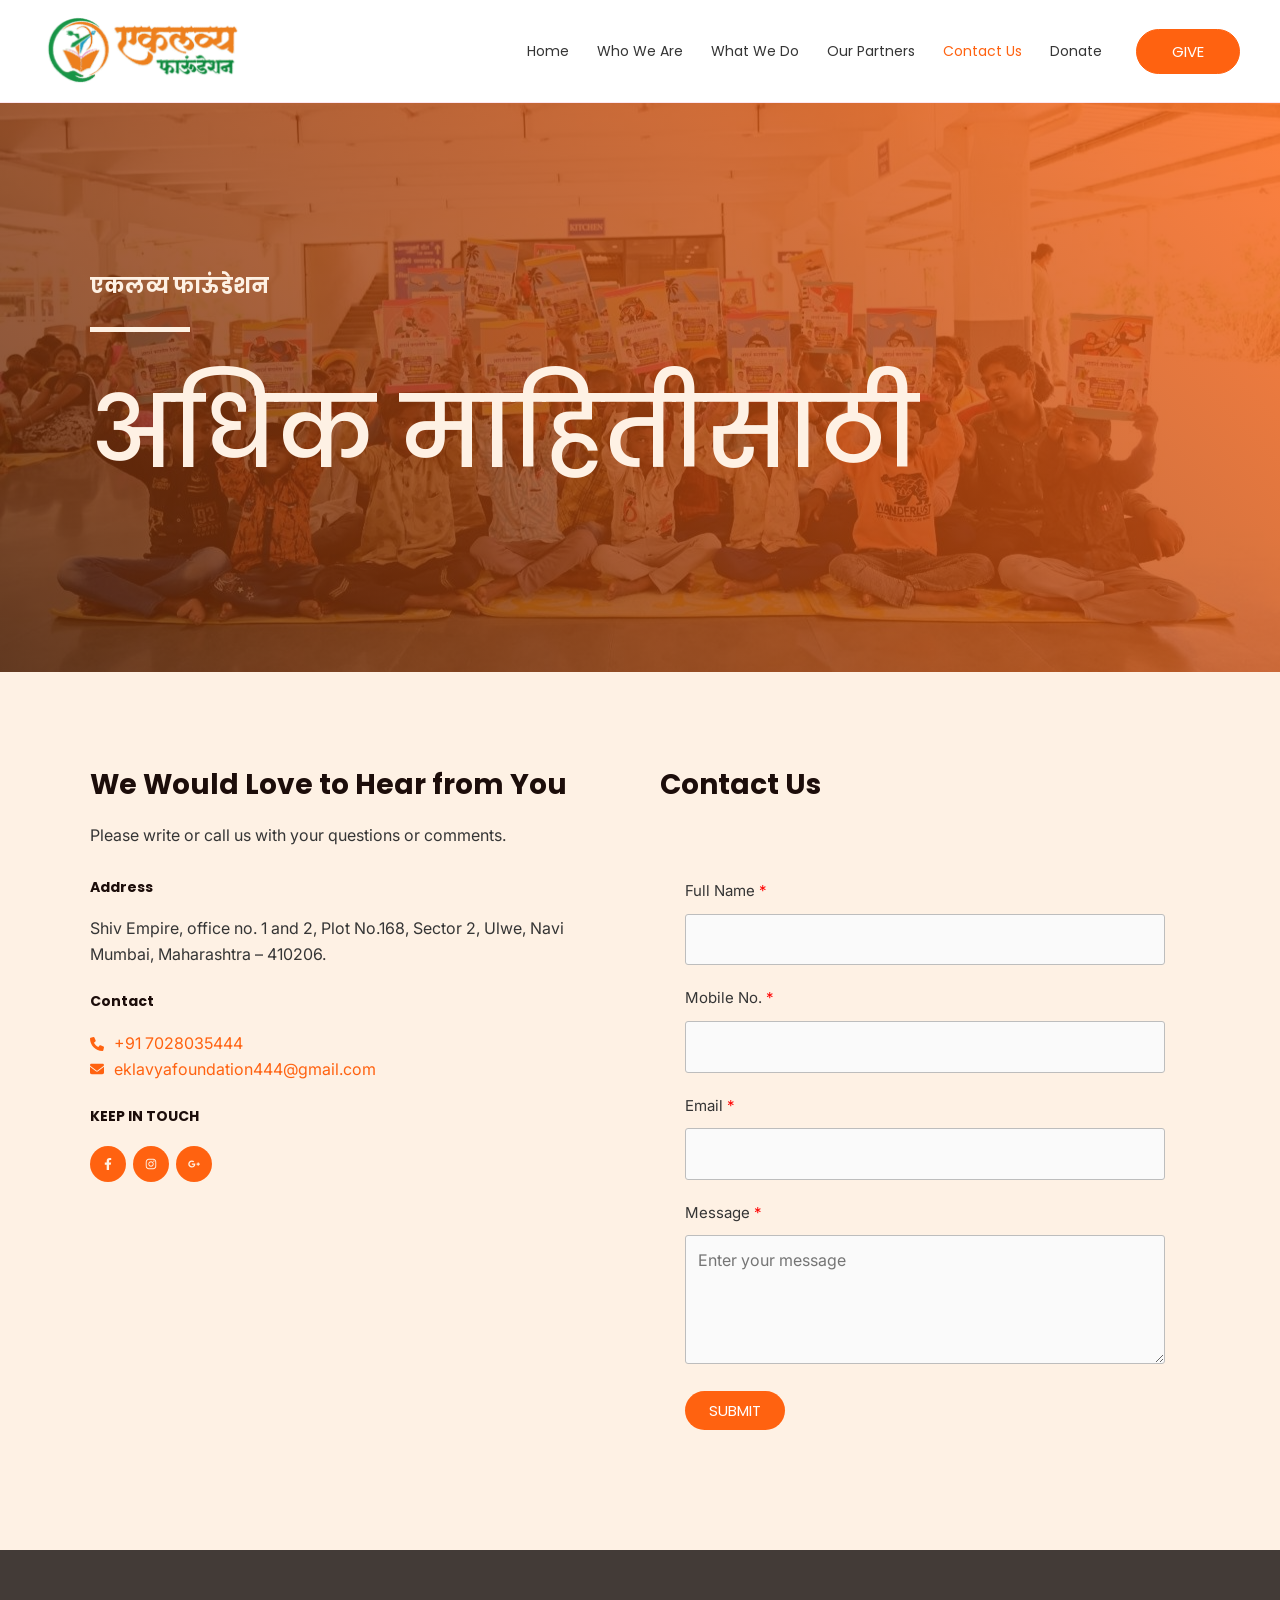
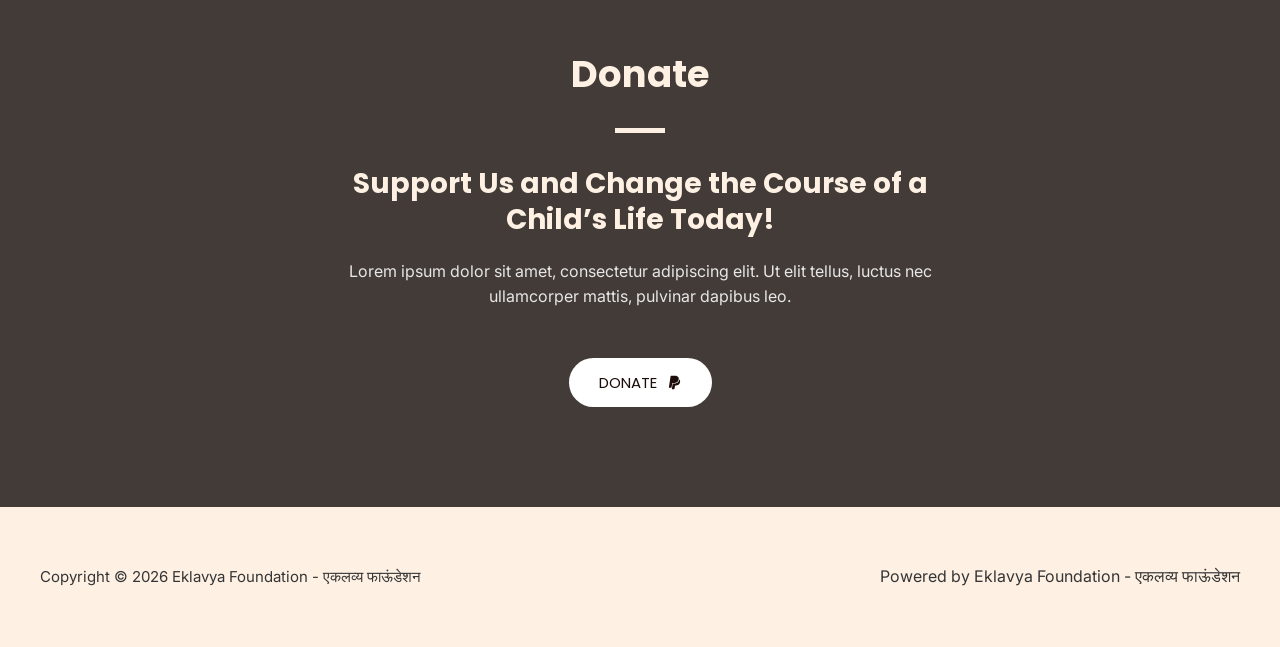
<file: contact-us/index.html>
<!DOCTYPE html>
<html lang="en-US">
<head>
<meta charset="UTF-8">
<meta name="viewport" content="width=device-width, initial-scale=1">
	<link rel="profile" href="https://gmpg.org/xfn/11"> 
	<title>Contact Us - Eklavya Foundation - एकलव्य फाऊंडेशन</title>
<link rel='dns-prefetch' href='https://fonts.googleapis.com/' />
<link rel="alternate" type="application/rss+xml" title="Eklavya Foundation - एकलव्य फाऊंडेशन &raquo; Feed" href="../feed/index.html" />
<link rel="alternate" type="application/rss+xml" title="Eklavya Foundation - एकलव्य फाऊंडेशन &raquo; Comments Feed" href="../comments/feed/index.html" />
<!-- SureRank Meta Data -->
<link rel="canonical" href="../index.html%3Fp=2123.html">
<meta name="description" content="एकलव्य फाऊंडेशन अधिक माहितीसाठी We Would Love to Hear from You​ Please write or call us with your questions or comments. Address Shiv Empire, office no. 1 and">
<meta name="robots" content="index, follow">
<meta property="og:url" content="https://eklavyafoundation.org.in/contact-us/">
<meta property="og:site_name" content="Eklavya Foundation - एकलव्य फाऊंडेशन">
<meta property="og:locale" content="en_US">
<meta property="og:type" content="article">
<meta property="og:title" content="Contact Us - Eklavya Foundation - एकलव्य फाऊंडेशन">
<meta property="og:description" content="एकलव्य फाऊंडेशन अधिक माहितीसाठी We Would Love to Hear from You​ Please write or call us with your questions or comments. Address Shiv Empire, office no. 1 and">
<meta property="article:published_time" content="2025-07-16T05:12:07+00:00">
<meta property="article:modified_time" content="2025-11-14T19:22:03+00:00">
<meta name="twitter:card" content="summary_large_image">
<meta name="twitter:title" content="Contact Us - Eklavya Foundation - एकलव्य फाऊंडेशन">
<meta name="twitter:description" content="एकलव्य फाऊंडेशन अधिक माहितीसाठी We Would Love to Hear from You​ Please write or call us with your questions or comments. Address Shiv Empire, office no. 1 and">
<script type="application/ld+json" id="surerank-schema">{"@context":"https://schema.org","@graph":[{"@type":"WebSite","@id":"https://eklavyafoundation.org.in/#website","name":"Eklavya Foundation - एकलव्य फाऊंडेशन","url":"https://eklavyafoundation.org.in/","potentialAction":{"@id":"https://eklavyafoundation.org.in/#searchaction"},"publisher":{"@id":"https://eklavyafoundation.org.in/#organization"}},{"@type":"WebPage","@id":"https://eklavyafoundation.org.in/contact-us#webpage","name":"Contact Us","inLanguage":"en_US","url":"https://eklavyafoundation.org.in/contact-us","breadcrumb":{"@id":"https://eklavyafoundation.org.in/contact-us#breadcrumblist"},"isPartOf":{"@id":"https://eklavyafoundation.org.in/#website"},"publisher":{"@id":"https://eklavyafoundation.org.in/#organization"}},{"@type":"Organization","@id":"https://eklavyafoundation.org.in/#organization","name":"Eklavya Foundation - एकलव्य फाऊंडेशन","logo":"https://eklavyafoundation.org.in/wp-content/uploads/2025/07/cropped-EKLAVYA-FOUNDATION-LOGO-FOR-REEL-1.png","url":"https://eklavyafoundation.org.in/ "},{"@type":"BreadcrumbList","name":"BreadcrumbList","@id":"https://eklavyafoundation.org.in/contact-us#breadcrumblist","itemListElement":[{"@type":"ListItem","position":1,"item":{"@id":"https://eklavyafoundation.org.in","name":"Home"}},{"@type":"ListItem","position":2,"item":{"@id":"https://eklavyafoundation.org.in/contact-us/","name":"Contact Us"}}]},{"@type":"SearchAction","@id":"https://eklavyafoundation.org.in/#searchaction","target":"https://eklavyafoundation.org.in/?s={search_term_string}","query-input":"required name=search_term_string"}]}</script>
<!-- /SureRank Meta Data -->
<link rel="alternate" title="oEmbed (JSON)" type="application/json+oembed" href="../wp-json/oembed/1.0/embed%3Furl=https:%252F%252Feklavyafoundation.org.in%252Fcontact-us%252F" />
<link rel="alternate" title="oEmbed (XML)" type="text/xml+oembed" href="../wp-json/oembed/1.0/embed%3Furl=https:%252F%252Feklavyafoundation.org.in%252Fcontact-us%252F&amp;format=xml" />
<style id='wp-img-auto-sizes-contain-inline-css'>
img:is([sizes=auto i],[sizes^="auto," i]){contain-intrinsic-size:3000px 1500px}
/*# sourceURL=wp-img-auto-sizes-contain-inline-css */
</style>

<link rel='stylesheet' id='givewp-campaign-blocks-fonts-css' href='https://fonts.googleapis.com/css2?family=Inter%3Awght%40400%3B500%3B600%3B700&#038;display=swap&#038;ver=6.9.4' media='all' />
<link rel='stylesheet' id='astra-theme-css-css' href='../wp-content/themes/astra/assets/css/minified/main.min.css%3Fver=4.11.5.css' media='all' />
<style id='astra-theme-css-inline-css'>
:root{--ast-post-nav-space:0;--ast-container-default-xlg-padding:6.67em;--ast-container-default-lg-padding:5.67em;--ast-container-default-slg-padding:4.34em;--ast-container-default-md-padding:3.34em;--ast-container-default-sm-padding:6.67em;--ast-container-default-xs-padding:2.4em;--ast-container-default-xxs-padding:1.4em;--ast-code-block-background:#EEEEEE;--ast-comment-inputs-background:#FAFAFA;--ast-normal-container-width:1200px;--ast-narrow-container-width:750px;--ast-blog-title-font-weight:normal;--ast-blog-meta-weight:inherit;--ast-global-color-primary:var(--ast-global-color-5);--ast-global-color-secondary:var(--ast-global-color-4);--ast-global-color-alternate-background:var(--ast-global-color-7);--ast-global-color-subtle-background:var(--ast-global-color-6);--ast-bg-style-guide:#F8FAFC;--ast-shadow-style-guide:0px 0px 4px 0 #00000057;--ast-global-dark-bg-style:#fff;--ast-global-dark-lfs:#fbfbfb;--ast-widget-bg-color:#fafafa;--ast-wc-container-head-bg-color:#fbfbfb;--ast-title-layout-bg:#eeeeee;--ast-search-border-color:#e7e7e7;--ast-lifter-hover-bg:#e6e6e6;--ast-gallery-block-color:#000;--srfm-color-input-label:var(--ast-global-color-2);}html{font-size:100%;}a,.page-title{color:var(--ast-global-color-0);}a:hover,a:focus{color:var(--ast-global-color-1);}body,button,input,select,textarea,.ast-button,.ast-custom-button{font-family:'Inter',sans-serif;font-weight:400;font-size:16px;font-size:1rem;line-height:var(--ast-body-line-height,1.6em);}blockquote{color:var(--ast-global-color-3);}h1,.entry-content h1,.entry-content h1 a,h2,.entry-content h2,.entry-content h2 a,h3,.entry-content h3,.entry-content h3 a,h4,.entry-content h4,.entry-content h4 a,h5,.entry-content h5,.entry-content h5 a,h6,.entry-content h6,.entry-content h6 a,.site-title,.site-title a{font-family:'Work Sans',sans-serif;font-weight:600;text-transform:none;}.site-title{font-size:35px;font-size:2.1875rem;display:none;}header .custom-logo-link img{max-width:202px;width:202px;}.astra-logo-svg{width:202px;}.site-header .site-description{font-size:15px;font-size:0.9375rem;display:none;}.entry-title{font-size:30px;font-size:1.875rem;}.archive .ast-article-post .ast-article-inner,.blog .ast-article-post .ast-article-inner,.archive .ast-article-post .ast-article-inner:hover,.blog .ast-article-post .ast-article-inner:hover{overflow:hidden;}h1,.entry-content h1,.entry-content h1 a{font-size:100px;font-size:6.25rem;font-weight:600;font-family:'Work Sans',sans-serif;line-height:1.4em;text-transform:none;}h2,.entry-content h2,.entry-content h2 a{font-size:37px;font-size:2.3125rem;font-weight:700;font-family:'Poppins',sans-serif;line-height:1.3em;text-transform:none;}h3,.entry-content h3,.entry-content h3 a{font-size:28px;font-size:1.75rem;font-weight:700;font-family:'Poppins',sans-serif;line-height:1.3em;text-transform:none;}h4,.entry-content h4,.entry-content h4 a{font-size:21px;font-size:1.3125rem;line-height:1.2em;font-weight:700;font-family:'Poppins',sans-serif;text-transform:none;}h5,.entry-content h5,.entry-content h5 a{font-size:16px;font-size:1rem;line-height:1.2em;font-weight:700;font-family:'Poppins',sans-serif;text-transform:none;}h6,.entry-content h6,.entry-content h6 a{font-size:14px;font-size:0.875rem;line-height:1.25em;font-weight:700;font-family:'Poppins',sans-serif;text-transform:uppercase;}::selection{background-color:var(--ast-global-color-0);color:#000000;}body,h1,.entry-title a,.entry-content h1,.entry-content h1 a,h2,.entry-content h2,.entry-content h2 a,h3,.entry-content h3,.entry-content h3 a,h4,.entry-content h4,.entry-content h4 a,h5,.entry-content h5,.entry-content h5 a,h6,.entry-content h6,.entry-content h6 a{color:var(--ast-global-color-3);}.tagcloud a:hover,.tagcloud a:focus,.tagcloud a.current-item{color:#000000;border-color:var(--ast-global-color-0);background-color:var(--ast-global-color-0);}input:focus,input[type="text"]:focus,input[type="email"]:focus,input[type="url"]:focus,input[type="password"]:focus,input[type="reset"]:focus,input[type="search"]:focus,textarea:focus{border-color:var(--ast-global-color-0);}input[type="radio"]:checked,input[type=reset],input[type="checkbox"]:checked,input[type="checkbox"]:hover:checked,input[type="checkbox"]:focus:checked,input[type=range]::-webkit-slider-thumb{border-color:var(--ast-global-color-0);background-color:var(--ast-global-color-0);box-shadow:none;}.site-footer a:hover + .post-count,.site-footer a:focus + .post-count{background:var(--ast-global-color-0);border-color:var(--ast-global-color-0);}.single .nav-links .nav-previous,.single .nav-links .nav-next{color:var(--ast-global-color-0);}.entry-meta,.entry-meta *{line-height:1.45;color:var(--ast-global-color-0);}.entry-meta a:not(.ast-button):hover,.entry-meta a:not(.ast-button):hover *,.entry-meta a:not(.ast-button):focus,.entry-meta a:not(.ast-button):focus *,.page-links > .page-link,.page-links .page-link:hover,.post-navigation a:hover{color:var(--ast-global-color-1);}#cat option,.secondary .calendar_wrap thead a,.secondary .calendar_wrap thead a:visited{color:var(--ast-global-color-0);}.secondary .calendar_wrap #today,.ast-progress-val span{background:var(--ast-global-color-0);}.secondary a:hover + .post-count,.secondary a:focus + .post-count{background:var(--ast-global-color-0);border-color:var(--ast-global-color-0);}.calendar_wrap #today > a{color:#000000;}.page-links .page-link,.single .post-navigation a{color:var(--ast-global-color-0);}.ast-search-menu-icon .search-form button.search-submit{padding:0 4px;}.ast-search-menu-icon form.search-form{padding-right:0;}.ast-search-menu-icon.slide-search input.search-field{width:0;}.ast-header-search .ast-search-menu-icon.ast-dropdown-active .search-form,.ast-header-search .ast-search-menu-icon.ast-dropdown-active .search-field:focus{transition:all 0.2s;}.search-form input.search-field:focus{outline:none;}.wp-block-latest-posts > li > a{color:var(--ast-global-color-2);}.widget-title,.widget .wp-block-heading{font-size:22px;font-size:1.375rem;color:var(--ast-global-color-3);}.single .ast-author-details .author-title{color:var(--ast-global-color-1);}.ast-search-menu-icon.slide-search a:focus-visible:focus-visible,.astra-search-icon:focus-visible,#close:focus-visible,a:focus-visible,.ast-menu-toggle:focus-visible,.site .skip-link:focus-visible,.wp-block-loginout input:focus-visible,.wp-block-search.wp-block-search__button-inside .wp-block-search__inside-wrapper,.ast-header-navigation-arrow:focus-visible,.woocommerce .wc-proceed-to-checkout > .checkout-button:focus-visible,.woocommerce .woocommerce-MyAccount-navigation ul li a:focus-visible,.ast-orders-table__row .ast-orders-table__cell:focus-visible,.woocommerce .woocommerce-order-details .order-again > .button:focus-visible,.woocommerce .woocommerce-message a.button.wc-forward:focus-visible,.woocommerce #minus_qty:focus-visible,.woocommerce #plus_qty:focus-visible,a#ast-apply-coupon:focus-visible,.woocommerce .woocommerce-info a:focus-visible,.woocommerce .astra-shop-summary-wrap a:focus-visible,.woocommerce a.wc-forward:focus-visible,#ast-apply-coupon:focus-visible,.woocommerce-js .woocommerce-mini-cart-item a.remove:focus-visible,#close:focus-visible,.button.search-submit:focus-visible,#search_submit:focus,.normal-search:focus-visible,.ast-header-account-wrap:focus-visible,.woocommerce .ast-on-card-button.ast-quick-view-trigger:focus,.astra-cart-drawer-close:focus,.ast-single-variation:focus,.ast-woocommerce-product-gallery__image:focus,.ast-button:focus{outline-style:dotted;outline-color:inherit;outline-width:thin;}input:focus,input[type="text"]:focus,input[type="email"]:focus,input[type="url"]:focus,input[type="password"]:focus,input[type="reset"]:focus,input[type="search"]:focus,input[type="number"]:focus,textarea:focus,.wp-block-search__input:focus,[data-section="section-header-mobile-trigger"] .ast-button-wrap .ast-mobile-menu-trigger-minimal:focus,.ast-mobile-popup-drawer.active .menu-toggle-close:focus,.woocommerce-ordering select.orderby:focus,#ast-scroll-top:focus,#coupon_code:focus,.woocommerce-page #comment:focus,.woocommerce #reviews #respond input#submit:focus,.woocommerce a.add_to_cart_button:focus,.woocommerce .button.single_add_to_cart_button:focus,.woocommerce .woocommerce-cart-form button:focus,.woocommerce .woocommerce-cart-form__cart-item .quantity .qty:focus,.woocommerce .woocommerce-billing-fields .woocommerce-billing-fields__field-wrapper .woocommerce-input-wrapper > .input-text:focus,.woocommerce #order_comments:focus,.woocommerce #place_order:focus,.woocommerce .woocommerce-address-fields .woocommerce-address-fields__field-wrapper .woocommerce-input-wrapper > .input-text:focus,.woocommerce .woocommerce-MyAccount-content form button:focus,.woocommerce .woocommerce-MyAccount-content .woocommerce-EditAccountForm .woocommerce-form-row .woocommerce-Input.input-text:focus,.woocommerce .ast-woocommerce-container .woocommerce-pagination ul.page-numbers li a:focus,body #content .woocommerce form .form-row .select2-container--default .select2-selection--single:focus,#ast-coupon-code:focus,.woocommerce.woocommerce-js .quantity input[type=number]:focus,.woocommerce-js .woocommerce-mini-cart-item .quantity input[type=number]:focus,.woocommerce p#ast-coupon-trigger:focus{border-style:dotted;border-color:inherit;border-width:thin;}input{outline:none;}.site-logo-img img{ transition:all 0.2s linear;}body .ast-oembed-container *{position:absolute;top:0;width:100%;height:100%;left:0;}body .wp-block-embed-pocket-casts .ast-oembed-container *{position:unset;}.ast-single-post-featured-section + article {margin-top: 2em;}.site-content .ast-single-post-featured-section img {width: 100%;overflow: hidden;object-fit: cover;}.site > .ast-single-related-posts-container {margin-top: 0;}@media (min-width: 922px) {.ast-desktop .ast-container--narrow {max-width: var(--ast-narrow-container-width);margin: 0 auto;}}.ast-page-builder-template .hentry {margin: 0;}.ast-page-builder-template .site-content > .ast-container {max-width: 100%;padding: 0;}.ast-page-builder-template .site .site-content #primary {padding: 0;margin: 0;}.ast-page-builder-template .no-results {text-align: center;margin: 4em auto;}.ast-page-builder-template .ast-pagination {padding: 2em;}.ast-page-builder-template .entry-header.ast-no-title.ast-no-thumbnail {margin-top: 0;}.ast-page-builder-template .entry-header.ast-header-without-markup {margin-top: 0;margin-bottom: 0;}.ast-page-builder-template .entry-header.ast-no-title.ast-no-meta {margin-bottom: 0;}.ast-page-builder-template.single .post-navigation {padding-bottom: 2em;}.ast-page-builder-template.single-post .site-content > .ast-container {max-width: 100%;}.ast-page-builder-template .entry-header {margin-top: 4em;margin-left: auto;margin-right: auto;padding-left: 20px;padding-right: 20px;}.single.ast-page-builder-template .entry-header {padding-left: 20px;padding-right: 20px;}.ast-page-builder-template .ast-archive-description {margin: 4em auto 0;padding-left: 20px;padding-right: 20px;}.ast-page-builder-template.ast-no-sidebar .entry-content .alignwide {margin-left: 0;margin-right: 0;}@media (max-width:921.9px){#ast-desktop-header{display:none;}}@media (min-width:922px){#ast-mobile-header{display:none;}}.wp-block-buttons.aligncenter{justify-content:center;}.wp-block-buttons .wp-block-button.is-style-outline .wp-block-button__link.wp-element-button,.ast-outline-button,.wp-block-uagb-buttons-child .uagb-buttons-repeater.ast-outline-button{border-color:var(--ast-global-color-0);border-top-width:1px;border-right-width:1px;border-bottom-width:1px;border-left-width:1px;font-family:'Poppins',sans-serif;font-weight:normal;font-size:15px;font-size:0.9375rem;line-height:1em;padding-top:17px;padding-right:30px;padding-bottom:17px;padding-left:30px;border-top-left-radius:50px;border-top-right-radius:50px;border-bottom-right-radius:50px;border-bottom-left-radius:50px;}.wp-block-buttons .wp-block-button.is-style-outline > .wp-block-button__link:not(.has-text-color),.wp-block-buttons .wp-block-button.wp-block-button__link.is-style-outline:not(.has-text-color),.ast-outline-button{color:var(--ast-global-color-0);}.wp-block-button.is-style-outline .wp-block-button__link:hover,.wp-block-buttons .wp-block-button.is-style-outline .wp-block-button__link:focus,.wp-block-buttons .wp-block-button.is-style-outline > .wp-block-button__link:not(.has-text-color):hover,.wp-block-buttons .wp-block-button.wp-block-button__link.is-style-outline:not(.has-text-color):hover,.ast-outline-button:hover,.ast-outline-button:focus,.wp-block-uagb-buttons-child .uagb-buttons-repeater.ast-outline-button:hover,.wp-block-uagb-buttons-child .uagb-buttons-repeater.ast-outline-button:focus{color:#ffffff;background-color:var(--ast-global-color-1);border-color:var(--ast-global-color-1);}.wp-block-button .wp-block-button__link.wp-element-button.is-style-outline:not(.has-background),.wp-block-button.is-style-outline>.wp-block-button__link.wp-element-button:not(.has-background),.ast-outline-button{background-color:transparent;}@media (max-width:921px){.wp-block-buttons .wp-block-button.is-style-outline .wp-block-button__link.wp-element-button,.ast-outline-button,.wp-block-uagb-buttons-child .uagb-buttons-repeater.ast-outline-button{padding-top:17px;padding-right:30px;padding-bottom:17px;padding-left:30px;border-top-left-radius:50px;border-top-right-radius:50px;border-bottom-right-radius:50px;border-bottom-left-radius:50px;}}@media (max-width:544px){.wp-block-buttons .wp-block-button.is-style-outline .wp-block-button__link.wp-element-button,.ast-outline-button,.wp-block-uagb-buttons-child .uagb-buttons-repeater.ast-outline-button{padding-top:17px;padding-right:30px;padding-bottom:17px;padding-left:30px;border-top-left-radius:50px;border-top-right-radius:50px;border-bottom-right-radius:50px;border-bottom-left-radius:50px;}}.entry-content[data-ast-blocks-layout] > figure{margin-bottom:1em;}.elementor-widget-container .elementor-loop-container .e-loop-item[data-elementor-type="loop-item"]{width:100%;}@media (max-width:921px){.ast-separate-container #primary,.ast-separate-container #secondary{padding:1.5em 0;}#primary,#secondary{padding:1.5em 0;margin:0;}.ast-left-sidebar #content > .ast-container{display:flex;flex-direction:column-reverse;width:100%;}.ast-separate-container .ast-article-post,.ast-separate-container .ast-article-single{padding:1.5em 2.14em;}.ast-author-box img.avatar{margin:20px 0 0 0;}}@media (min-width:922px){.ast-separate-container.ast-right-sidebar #primary,.ast-separate-container.ast-left-sidebar #primary{border:0;}.search-no-results.ast-separate-container #primary{margin-bottom:4em;}}.wp-block-button .wp-block-button__link{color:#ffffff;}.wp-block-button .wp-block-button__link:hover,.wp-block-button .wp-block-button__link:focus{color:#ffffff;background-color:var(--ast-global-color-1);border-color:var(--ast-global-color-1);}.elementor-widget-heading h1.elementor-heading-title{line-height:1.4em;}.elementor-widget-heading h2.elementor-heading-title{line-height:1.3em;}.elementor-widget-heading h3.elementor-heading-title{line-height:1.3em;}.elementor-widget-heading h4.elementor-heading-title{line-height:1.2em;}.elementor-widget-heading h5.elementor-heading-title{line-height:1.2em;}.elementor-widget-heading h6.elementor-heading-title{line-height:1.25em;}.wp-block-button .wp-block-button__link,.wp-block-search .wp-block-search__button,body .wp-block-file .wp-block-file__button{border-style:solid;border-top-width:0px;border-right-width:0px;border-left-width:0px;border-bottom-width:0px;border-color:var(--ast-global-color-0);background-color:var(--ast-global-color-0);color:#ffffff;font-family:'Poppins',sans-serif;font-weight:normal;line-height:1em;text-transform:uppercase;font-size:15px;font-size:0.9375rem;border-top-left-radius:50px;border-top-right-radius:50px;border-bottom-right-radius:50px;border-bottom-left-radius:50px;padding-top:17px;padding-right:30px;padding-bottom:17px;padding-left:30px;}@media (max-width:921px){.wp-block-button .wp-block-button__link,.wp-block-search .wp-block-search__button,body .wp-block-file .wp-block-file__button{padding-top:17px;padding-right:30px;padding-bottom:17px;padding-left:30px;border-top-left-radius:50px;border-top-right-radius:50px;border-bottom-right-radius:50px;border-bottom-left-radius:50px;}}@media (max-width:544px){.wp-block-button .wp-block-button__link,.wp-block-search .wp-block-search__button,body .wp-block-file .wp-block-file__button{padding-top:17px;padding-right:30px;padding-bottom:17px;padding-left:30px;border-top-left-radius:50px;border-top-right-radius:50px;border-bottom-right-radius:50px;border-bottom-left-radius:50px;}}.menu-toggle,button,.ast-button,.ast-custom-button,.button,input#submit,input[type="button"],input[type="submit"],input[type="reset"],form[CLASS*="wp-block-search__"].wp-block-search .wp-block-search__inside-wrapper .wp-block-search__button,body .wp-block-file .wp-block-file__button,.woocommerce-js a.button,.woocommerce button.button,.woocommerce .woocommerce-message a.button,.woocommerce #respond input#submit.alt,.woocommerce input.button.alt,.woocommerce input.button,.woocommerce input.button:disabled,.woocommerce input.button:disabled[disabled],.woocommerce input.button:disabled:hover,.woocommerce input.button:disabled[disabled]:hover,.woocommerce #respond input#submit,.woocommerce button.button.alt.disabled,.wc-block-grid__products .wc-block-grid__product .wp-block-button__link,.wc-block-grid__product-onsale,[CLASS*="wc-block"] button,.woocommerce-js .astra-cart-drawer .astra-cart-drawer-content .woocommerce-mini-cart__buttons .button:not(.checkout):not(.ast-continue-shopping),.woocommerce-js .astra-cart-drawer .astra-cart-drawer-content .woocommerce-mini-cart__buttons a.checkout,.woocommerce button.button.alt.disabled.wc-variation-selection-needed,[CLASS*="wc-block"] .wc-block-components-button{border-style:solid;border-top-width:0px;border-right-width:0px;border-left-width:0px;border-bottom-width:0px;color:#ffffff;border-color:var(--ast-global-color-0);background-color:var(--ast-global-color-0);padding-top:17px;padding-right:30px;padding-bottom:17px;padding-left:30px;font-family:'Poppins',sans-serif;font-weight:normal;font-size:15px;font-size:0.9375rem;line-height:1em;text-transform:uppercase;border-top-left-radius:50px;border-top-right-radius:50px;border-bottom-right-radius:50px;border-bottom-left-radius:50px;}button:focus,.menu-toggle:hover,button:hover,.ast-button:hover,.ast-custom-button:hover .button:hover,.ast-custom-button:hover ,input[type=reset]:hover,input[type=reset]:focus,input#submit:hover,input#submit:focus,input[type="button"]:hover,input[type="button"]:focus,input[type="submit"]:hover,input[type="submit"]:focus,form[CLASS*="wp-block-search__"].wp-block-search .wp-block-search__inside-wrapper .wp-block-search__button:hover,form[CLASS*="wp-block-search__"].wp-block-search .wp-block-search__inside-wrapper .wp-block-search__button:focus,body .wp-block-file .wp-block-file__button:hover,body .wp-block-file .wp-block-file__button:focus,.woocommerce-js a.button:hover,.woocommerce button.button:hover,.woocommerce .woocommerce-message a.button:hover,.woocommerce #respond input#submit:hover,.woocommerce #respond input#submit.alt:hover,.woocommerce input.button.alt:hover,.woocommerce input.button:hover,.woocommerce button.button.alt.disabled:hover,.wc-block-grid__products .wc-block-grid__product .wp-block-button__link:hover,[CLASS*="wc-block"] button:hover,.woocommerce-js .astra-cart-drawer .astra-cart-drawer-content .woocommerce-mini-cart__buttons .button:not(.checkout):not(.ast-continue-shopping):hover,.woocommerce-js .astra-cart-drawer .astra-cart-drawer-content .woocommerce-mini-cart__buttons a.checkout:hover,.woocommerce button.button.alt.disabled.wc-variation-selection-needed:hover,[CLASS*="wc-block"] .wc-block-components-button:hover,[CLASS*="wc-block"] .wc-block-components-button:focus{color:#ffffff;background-color:var(--ast-global-color-1);border-color:var(--ast-global-color-1);}@media (max-width:921px){.menu-toggle,button,.ast-button,.ast-custom-button,.button,input#submit,input[type="button"],input[type="submit"],input[type="reset"],form[CLASS*="wp-block-search__"].wp-block-search .wp-block-search__inside-wrapper .wp-block-search__button,body .wp-block-file .wp-block-file__button,.woocommerce-js a.button,.woocommerce button.button,.woocommerce .woocommerce-message a.button,.woocommerce #respond input#submit.alt,.woocommerce input.button.alt,.woocommerce input.button,.woocommerce input.button:disabled,.woocommerce input.button:disabled[disabled],.woocommerce input.button:disabled:hover,.woocommerce input.button:disabled[disabled]:hover,.woocommerce #respond input#submit,.woocommerce button.button.alt.disabled,.wc-block-grid__products .wc-block-grid__product .wp-block-button__link,.wc-block-grid__product-onsale,[CLASS*="wc-block"] button,.woocommerce-js .astra-cart-drawer .astra-cart-drawer-content .woocommerce-mini-cart__buttons .button:not(.checkout):not(.ast-continue-shopping),.woocommerce-js .astra-cart-drawer .astra-cart-drawer-content .woocommerce-mini-cart__buttons a.checkout,.woocommerce button.button.alt.disabled.wc-variation-selection-needed,[CLASS*="wc-block"] .wc-block-components-button{padding-top:17px;padding-right:30px;padding-bottom:17px;padding-left:30px;border-top-left-radius:50px;border-top-right-radius:50px;border-bottom-right-radius:50px;border-bottom-left-radius:50px;}}@media (max-width:544px){.menu-toggle,button,.ast-button,.ast-custom-button,.button,input#submit,input[type="button"],input[type="submit"],input[type="reset"],form[CLASS*="wp-block-search__"].wp-block-search .wp-block-search__inside-wrapper .wp-block-search__button,body .wp-block-file .wp-block-file__button,.woocommerce-js a.button,.woocommerce button.button,.woocommerce .woocommerce-message a.button,.woocommerce #respond input#submit.alt,.woocommerce input.button.alt,.woocommerce input.button,.woocommerce input.button:disabled,.woocommerce input.button:disabled[disabled],.woocommerce input.button:disabled:hover,.woocommerce input.button:disabled[disabled]:hover,.woocommerce #respond input#submit,.woocommerce button.button.alt.disabled,.wc-block-grid__products .wc-block-grid__product .wp-block-button__link,.wc-block-grid__product-onsale,[CLASS*="wc-block"] button,.woocommerce-js .astra-cart-drawer .astra-cart-drawer-content .woocommerce-mini-cart__buttons .button:not(.checkout):not(.ast-continue-shopping),.woocommerce-js .astra-cart-drawer .astra-cart-drawer-content .woocommerce-mini-cart__buttons a.checkout,.woocommerce button.button.alt.disabled.wc-variation-selection-needed,[CLASS*="wc-block"] .wc-block-components-button{padding-top:17px;padding-right:30px;padding-bottom:17px;padding-left:30px;border-top-left-radius:50px;border-top-right-radius:50px;border-bottom-right-radius:50px;border-bottom-left-radius:50px;}}@media (max-width:921px){.ast-mobile-header-stack .main-header-bar .ast-search-menu-icon{display:inline-block;}.ast-header-break-point.ast-header-custom-item-outside .ast-mobile-header-stack .main-header-bar .ast-search-icon{margin:0;}.ast-comment-avatar-wrap img{max-width:2.5em;}.ast-comment-meta{padding:0 1.8888em 1.3333em;}.ast-separate-container .ast-comment-list li.depth-1{padding:1.5em 2.14em;}.ast-separate-container .comment-respond{padding:2em 2.14em;}}@media (min-width:544px){.ast-container{max-width:100%;}}@media (max-width:544px){.ast-separate-container .ast-article-post,.ast-separate-container .ast-article-single,.ast-separate-container .comments-title,.ast-separate-container .ast-archive-description{padding:1.5em 1em;}.ast-separate-container #content .ast-container{padding-left:0.54em;padding-right:0.54em;}.ast-separate-container .ast-comment-list .bypostauthor{padding:.5em;}.ast-search-menu-icon.ast-dropdown-active .search-field{width:170px;}} #ast-mobile-header .ast-site-header-cart-li a{pointer-events:none;}body,.ast-separate-container{background-color:var(--ast-global-color-4);background-image:none;}@media (max-width:921px){.site-title{display:none;}.site-header .site-description{display:none;}h1,.entry-content h1,.entry-content h1 a{font-size:70px;}h2,.entry-content h2,.entry-content h2 a{font-size:25px;}h3,.entry-content h3,.entry-content h3 a{font-size:20px;}}@media (max-width:544px){.site-title{display:none;}.site-header .site-description{display:none;}h1,.entry-content h1,.entry-content h1 a{font-size:45px;}h2,.entry-content h2,.entry-content h2 a{font-size:25px;}h3,.entry-content h3,.entry-content h3 a{font-size:20px;}}@media (max-width:921px){html{font-size:91.2%;}}@media (max-width:544px){html{font-size:91.2%;}}@media (min-width:922px){.ast-container{max-width:1240px;}}@media (min-width:922px){.site-content .ast-container{display:flex;}}@media (max-width:921px){.site-content .ast-container{flex-direction:column;}}@media (min-width:922px){.main-header-menu .sub-menu .menu-item.ast-left-align-sub-menu:hover > .sub-menu,.main-header-menu .sub-menu .menu-item.ast-left-align-sub-menu.focus > .sub-menu{margin-left:-2px;}}.site .comments-area{padding-bottom:3em;}.footer-widget-area[data-section^="section-fb-html-"] .ast-builder-html-element{text-align:center;}.wp-block-file {display: flex;align-items: center;flex-wrap: wrap;justify-content: space-between;}.wp-block-pullquote {border: none;}.wp-block-pullquote blockquote::before {content: "\201D";font-family: "Helvetica",sans-serif;display: flex;transform: rotate( 180deg );font-size: 6rem;font-style: normal;line-height: 1;font-weight: bold;align-items: center;justify-content: center;}.has-text-align-right > blockquote::before {justify-content: flex-start;}.has-text-align-left > blockquote::before {justify-content: flex-end;}figure.wp-block-pullquote.is-style-solid-color blockquote {max-width: 100%;text-align: inherit;}:root {--wp--custom--ast-default-block-top-padding: 3em;--wp--custom--ast-default-block-right-padding: 3em;--wp--custom--ast-default-block-bottom-padding: 3em;--wp--custom--ast-default-block-left-padding: 3em;--wp--custom--ast-container-width: 1200px;--wp--custom--ast-content-width-size: 1200px;--wp--custom--ast-wide-width-size: calc(1200px + var(--wp--custom--ast-default-block-left-padding) + var(--wp--custom--ast-default-block-right-padding));}.ast-narrow-container {--wp--custom--ast-content-width-size: 750px;--wp--custom--ast-wide-width-size: 750px;}@media(max-width: 921px) {:root {--wp--custom--ast-default-block-top-padding: 3em;--wp--custom--ast-default-block-right-padding: 2em;--wp--custom--ast-default-block-bottom-padding: 3em;--wp--custom--ast-default-block-left-padding: 2em;}}@media(max-width: 544px) {:root {--wp--custom--ast-default-block-top-padding: 3em;--wp--custom--ast-default-block-right-padding: 1.5em;--wp--custom--ast-default-block-bottom-padding: 3em;--wp--custom--ast-default-block-left-padding: 1.5em;}}.entry-content > .wp-block-group,.entry-content > .wp-block-cover,.entry-content > .wp-block-columns {padding-top: var(--wp--custom--ast-default-block-top-padding);padding-right: var(--wp--custom--ast-default-block-right-padding);padding-bottom: var(--wp--custom--ast-default-block-bottom-padding);padding-left: var(--wp--custom--ast-default-block-left-padding);}.ast-plain-container.ast-no-sidebar .entry-content > .alignfull,.ast-page-builder-template .ast-no-sidebar .entry-content > .alignfull {margin-left: calc( -50vw + 50%);margin-right: calc( -50vw + 50%);max-width: 100vw;width: 100vw;}.ast-plain-container.ast-no-sidebar .entry-content .alignfull .alignfull,.ast-page-builder-template.ast-no-sidebar .entry-content .alignfull .alignfull,.ast-plain-container.ast-no-sidebar .entry-content .alignfull .alignwide,.ast-page-builder-template.ast-no-sidebar .entry-content .alignfull .alignwide,.ast-plain-container.ast-no-sidebar .entry-content .alignwide .alignfull,.ast-page-builder-template.ast-no-sidebar .entry-content .alignwide .alignfull,.ast-plain-container.ast-no-sidebar .entry-content .alignwide .alignwide,.ast-page-builder-template.ast-no-sidebar .entry-content .alignwide .alignwide,.ast-plain-container.ast-no-sidebar .entry-content .wp-block-column .alignfull,.ast-page-builder-template.ast-no-sidebar .entry-content .wp-block-column .alignfull,.ast-plain-container.ast-no-sidebar .entry-content .wp-block-column .alignwide,.ast-page-builder-template.ast-no-sidebar .entry-content .wp-block-column .alignwide {margin-left: auto;margin-right: auto;width: 100%;}[data-ast-blocks-layout] .wp-block-separator:not(.is-style-dots) {height: 0;}[data-ast-blocks-layout] .wp-block-separator {margin: 20px auto;}[data-ast-blocks-layout] .wp-block-separator:not(.is-style-wide):not(.is-style-dots) {max-width: 100px;}[data-ast-blocks-layout] .wp-block-separator.has-background {padding: 0;}.entry-content[data-ast-blocks-layout] > * {max-width: var(--wp--custom--ast-content-width-size);margin-left: auto;margin-right: auto;}.entry-content[data-ast-blocks-layout] > .alignwide {max-width: var(--wp--custom--ast-wide-width-size);}.entry-content[data-ast-blocks-layout] .alignfull {max-width: none;}.entry-content .wp-block-columns {margin-bottom: 0;}blockquote {margin: 1.5em;border-color: rgba(0,0,0,0.05);}.wp-block-quote:not(.has-text-align-right):not(.has-text-align-center) {border-left: 5px solid rgba(0,0,0,0.05);}.has-text-align-right > blockquote,blockquote.has-text-align-right {border-right: 5px solid rgba(0,0,0,0.05);}.has-text-align-left > blockquote,blockquote.has-text-align-left {border-left: 5px solid rgba(0,0,0,0.05);}.wp-block-site-tagline,.wp-block-latest-posts .read-more {margin-top: 15px;}.wp-block-loginout p label {display: block;}.wp-block-loginout p:not(.login-remember):not(.login-submit) input {width: 100%;}.wp-block-loginout input:focus {border-color: transparent;}.wp-block-loginout input:focus {outline: thin dotted;}.entry-content .wp-block-media-text .wp-block-media-text__content {padding: 0 0 0 8%;}.entry-content .wp-block-media-text.has-media-on-the-right .wp-block-media-text__content {padding: 0 8% 0 0;}.entry-content .wp-block-media-text.has-background .wp-block-media-text__content {padding: 8%;}.entry-content .wp-block-cover:not([class*="background-color"]):not(.has-text-color.has-link-color) .wp-block-cover__inner-container,.entry-content .wp-block-cover:not([class*="background-color"]) .wp-block-cover-image-text,.entry-content .wp-block-cover:not([class*="background-color"]) .wp-block-cover-text,.entry-content .wp-block-cover-image:not([class*="background-color"]) .wp-block-cover__inner-container,.entry-content .wp-block-cover-image:not([class*="background-color"]) .wp-block-cover-image-text,.entry-content .wp-block-cover-image:not([class*="background-color"]) .wp-block-cover-text {color: var(--ast-global-color-primary,var(--ast-global-color-5));}.wp-block-loginout .login-remember input {width: 1.1rem;height: 1.1rem;margin: 0 5px 4px 0;vertical-align: middle;}.wp-block-latest-posts > li > *:first-child,.wp-block-latest-posts:not(.is-grid) > li:first-child {margin-top: 0;}.entry-content > .wp-block-buttons,.entry-content > .wp-block-uagb-buttons {margin-bottom: 1.5em;}.wp-block-search__inside-wrapper .wp-block-search__input {padding: 0 10px;color: var(--ast-global-color-3);background: var(--ast-global-color-primary,var(--ast-global-color-5));border-color: var(--ast-border-color);}.wp-block-latest-posts .read-more {margin-bottom: 1.5em;}.wp-block-search__no-button .wp-block-search__inside-wrapper .wp-block-search__input {padding-top: 5px;padding-bottom: 5px;}.wp-block-latest-posts .wp-block-latest-posts__post-date,.wp-block-latest-posts .wp-block-latest-posts__post-author {font-size: 1rem;}.wp-block-latest-posts > li > *,.wp-block-latest-posts:not(.is-grid) > li {margin-top: 12px;margin-bottom: 12px;}.ast-page-builder-template .entry-content[data-ast-blocks-layout] > *,.ast-page-builder-template .entry-content[data-ast-blocks-layout] > .alignfull:not(.wp-block-group):not(.uagb-is-root-container) > * {max-width: none;}.ast-page-builder-template .entry-content[data-ast-blocks-layout] > .alignwide:not(.uagb-is-root-container) > * {max-width: var(--wp--custom--ast-wide-width-size);}.ast-page-builder-template .entry-content[data-ast-blocks-layout] > .inherit-container-width > *,.ast-page-builder-template .entry-content[data-ast-blocks-layout] > *:not(.wp-block-group):not(.uagb-is-root-container) > *,.entry-content[data-ast-blocks-layout] > .wp-block-cover .wp-block-cover__inner-container {max-width: var(--wp--custom--ast-content-width-size) ;margin-left: auto;margin-right: auto;}.entry-content[data-ast-blocks-layout] .wp-block-cover:not(.alignleft):not(.alignright) {width: auto;}@media(max-width: 1200px) {.ast-separate-container .entry-content > .alignfull,.ast-separate-container .entry-content[data-ast-blocks-layout] > .alignwide,.ast-plain-container .entry-content[data-ast-blocks-layout] > .alignwide,.ast-plain-container .entry-content .alignfull {margin-left: calc(-1 * min(var(--ast-container-default-xlg-padding),20px)) ;margin-right: calc(-1 * min(var(--ast-container-default-xlg-padding),20px));}}@media(min-width: 1201px) {.ast-separate-container .entry-content > .alignfull {margin-left: calc(-1 * var(--ast-container-default-xlg-padding) );margin-right: calc(-1 * var(--ast-container-default-xlg-padding) );}.ast-separate-container .entry-content[data-ast-blocks-layout] > .alignwide,.ast-plain-container .entry-content[data-ast-blocks-layout] > .alignwide {margin-left: calc(-1 * var(--wp--custom--ast-default-block-left-padding) );margin-right: calc(-1 * var(--wp--custom--ast-default-block-right-padding) );}}@media(min-width: 921px) {.ast-separate-container .entry-content .wp-block-group.alignwide:not(.inherit-container-width) > :where(:not(.alignleft):not(.alignright)),.ast-plain-container .entry-content .wp-block-group.alignwide:not(.inherit-container-width) > :where(:not(.alignleft):not(.alignright)) {max-width: calc( var(--wp--custom--ast-content-width-size) + 80px );}.ast-plain-container.ast-right-sidebar .entry-content[data-ast-blocks-layout] .alignfull,.ast-plain-container.ast-left-sidebar .entry-content[data-ast-blocks-layout] .alignfull {margin-left: -60px;margin-right: -60px;}}@media(min-width: 544px) {.entry-content > .alignleft {margin-right: 20px;}.entry-content > .alignright {margin-left: 20px;}}@media (max-width:544px){.wp-block-columns .wp-block-column:not(:last-child){margin-bottom:20px;}.wp-block-latest-posts{margin:0;}}@media( max-width: 600px ) {.entry-content .wp-block-media-text .wp-block-media-text__content,.entry-content .wp-block-media-text.has-media-on-the-right .wp-block-media-text__content {padding: 8% 0 0;}.entry-content .wp-block-media-text.has-background .wp-block-media-text__content {padding: 8%;}}.ast-page-builder-template .entry-header {padding-left: 0;}.ast-narrow-container .site-content .wp-block-uagb-image--align-full .wp-block-uagb-image__figure {max-width: 100%;margin-left: auto;margin-right: auto;}:root .has-ast-global-color-0-color{color:var(--ast-global-color-0);}:root .has-ast-global-color-0-background-color{background-color:var(--ast-global-color-0);}:root .wp-block-button .has-ast-global-color-0-color{color:var(--ast-global-color-0);}:root .wp-block-button .has-ast-global-color-0-background-color{background-color:var(--ast-global-color-0);}:root .has-ast-global-color-1-color{color:var(--ast-global-color-1);}:root .has-ast-global-color-1-background-color{background-color:var(--ast-global-color-1);}:root .wp-block-button .has-ast-global-color-1-color{color:var(--ast-global-color-1);}:root .wp-block-button .has-ast-global-color-1-background-color{background-color:var(--ast-global-color-1);}:root .has-ast-global-color-2-color{color:var(--ast-global-color-2);}:root .has-ast-global-color-2-background-color{background-color:var(--ast-global-color-2);}:root .wp-block-button .has-ast-global-color-2-color{color:var(--ast-global-color-2);}:root .wp-block-button .has-ast-global-color-2-background-color{background-color:var(--ast-global-color-2);}:root .has-ast-global-color-3-color{color:var(--ast-global-color-3);}:root .has-ast-global-color-3-background-color{background-color:var(--ast-global-color-3);}:root .wp-block-button .has-ast-global-color-3-color{color:var(--ast-global-color-3);}:root .wp-block-button .has-ast-global-color-3-background-color{background-color:var(--ast-global-color-3);}:root .has-ast-global-color-4-color{color:var(--ast-global-color-4);}:root .has-ast-global-color-4-background-color{background-color:var(--ast-global-color-4);}:root .wp-block-button .has-ast-global-color-4-color{color:var(--ast-global-color-4);}:root .wp-block-button .has-ast-global-color-4-background-color{background-color:var(--ast-global-color-4);}:root .has-ast-global-color-5-color{color:var(--ast-global-color-5);}:root .has-ast-global-color-5-background-color{background-color:var(--ast-global-color-5);}:root .wp-block-button .has-ast-global-color-5-color{color:var(--ast-global-color-5);}:root .wp-block-button .has-ast-global-color-5-background-color{background-color:var(--ast-global-color-5);}:root .has-ast-global-color-6-color{color:var(--ast-global-color-6);}:root .has-ast-global-color-6-background-color{background-color:var(--ast-global-color-6);}:root .wp-block-button .has-ast-global-color-6-color{color:var(--ast-global-color-6);}:root .wp-block-button .has-ast-global-color-6-background-color{background-color:var(--ast-global-color-6);}:root .has-ast-global-color-7-color{color:var(--ast-global-color-7);}:root .has-ast-global-color-7-background-color{background-color:var(--ast-global-color-7);}:root .wp-block-button .has-ast-global-color-7-color{color:var(--ast-global-color-7);}:root .wp-block-button .has-ast-global-color-7-background-color{background-color:var(--ast-global-color-7);}:root .has-ast-global-color-8-color{color:var(--ast-global-color-8);}:root .has-ast-global-color-8-background-color{background-color:var(--ast-global-color-8);}:root .wp-block-button .has-ast-global-color-8-color{color:var(--ast-global-color-8);}:root .wp-block-button .has-ast-global-color-8-background-color{background-color:var(--ast-global-color-8);}:root{--ast-global-color-0:#FF6210;--ast-global-color-1:#F15808;--ast-global-color-2:#1C0D0A;--ast-global-color-3:#353535;--ast-global-color-4:#FFFFFF;--ast-global-color-5:#FEF1E4;--ast-global-color-6:#140B06;--ast-global-color-7:#E5D7D1;--ast-global-color-8:#222222;}:root {--ast-border-color : #dddddd;}.ast-single-entry-banner {-js-display: flex;display: flex;flex-direction: column;justify-content: center;text-align: center;position: relative;background: var(--ast-title-layout-bg);}.ast-single-entry-banner[data-banner-layout="layout-1"] {max-width: 1200px;background: inherit;padding: 20px 0;}.ast-single-entry-banner[data-banner-width-type="custom"] {margin: 0 auto;width: 100%;}.ast-single-entry-banner + .site-content .entry-header {margin-bottom: 0;}.site .ast-author-avatar {--ast-author-avatar-size: ;}a.ast-underline-text {text-decoration: underline;}.ast-container > .ast-terms-link {position: relative;display: block;}a.ast-button.ast-badge-tax {padding: 4px 8px;border-radius: 3px;font-size: inherit;}header.entry-header .entry-title{font-size:30px;font-size:1.875rem;}header.entry-header > *:not(:last-child){margin-bottom:10px;}.ast-archive-entry-banner {-js-display: flex;display: flex;flex-direction: column;justify-content: center;text-align: center;position: relative;background: var(--ast-title-layout-bg);}.ast-archive-entry-banner[data-banner-width-type="custom"] {margin: 0 auto;width: 100%;}.ast-archive-entry-banner[data-banner-layout="layout-1"] {background: inherit;padding: 20px 0;text-align: left;}body.archive .ast-archive-description{max-width:1200px;width:100%;text-align:left;padding-top:3em;padding-right:3em;padding-bottom:3em;padding-left:3em;}body.archive .ast-archive-description .ast-archive-title,body.archive .ast-archive-description .ast-archive-title *{font-size:40px;font-size:2.5rem;}body.archive .ast-archive-description > *:not(:last-child){margin-bottom:10px;}@media (max-width:921px){body.archive .ast-archive-description{text-align:left;}}@media (max-width:544px){body.archive .ast-archive-description{text-align:left;}}.ast-breadcrumbs .trail-browse,.ast-breadcrumbs .trail-items,.ast-breadcrumbs .trail-items li{display:inline-block;margin:0;padding:0;border:none;background:inherit;text-indent:0;text-decoration:none;}.ast-breadcrumbs .trail-browse{font-size:inherit;font-style:inherit;font-weight:inherit;color:inherit;}.ast-breadcrumbs .trail-items{list-style:none;}.trail-items li::after{padding:0 0.3em;content:"\00bb";}.trail-items li:last-of-type::after{display:none;}h1,.entry-content h1,h2,.entry-content h2,h3,.entry-content h3,h4,.entry-content h4,h5,.entry-content h5,h6,.entry-content h6{color:var(--ast-global-color-2);}@media (max-width:921px){.ast-builder-grid-row-container.ast-builder-grid-row-tablet-3-firstrow .ast-builder-grid-row > *:first-child,.ast-builder-grid-row-container.ast-builder-grid-row-tablet-3-lastrow .ast-builder-grid-row > *:last-child{grid-column:1 / -1;}}@media (max-width:544px){.ast-builder-grid-row-container.ast-builder-grid-row-mobile-3-firstrow .ast-builder-grid-row > *:first-child,.ast-builder-grid-row-container.ast-builder-grid-row-mobile-3-lastrow .ast-builder-grid-row > *:last-child{grid-column:1 / -1;}}.ast-builder-layout-element[data-section="title_tagline"]{display:flex;}@media (max-width:921px){.ast-header-break-point .ast-builder-layout-element[data-section="title_tagline"]{display:flex;}}@media (max-width:544px){.ast-header-break-point .ast-builder-layout-element[data-section="title_tagline"]{display:flex;}}[data-section*="section-hb-button-"] .menu-link{display:none;}.ast-header-button-1 .ast-custom-button{border-top-width:1px;border-bottom-width:1px;border-left-width:1px;border-right-width:1px;}.ast-header-button-1[data-section*="section-hb-button-"] .ast-builder-button-wrap .ast-custom-button{padding-top:14px;padding-bottom:14px;padding-left:35px;padding-right:35px;}.ast-header-button-1[data-section="section-hb-button-1"]{display:flex;}@media (max-width:921px){.ast-header-break-point .ast-header-button-1[data-section="section-hb-button-1"]{display:none;}}@media (max-width:544px){.ast-header-break-point .ast-header-button-1[data-section="section-hb-button-1"]{display:none;}}.ast-builder-menu-1{font-family:'Poppins',sans-serif;font-weight:400;text-transform:capitalize;}.ast-builder-menu-1 .menu-item > .menu-link{font-size:14px;font-size:0.875rem;color:var(--ast-global-color-3);}.ast-builder-menu-1 .menu-item > .ast-menu-toggle{color:var(--ast-global-color-3);}.ast-builder-menu-1 .menu-item:hover > .menu-link,.ast-builder-menu-1 .inline-on-mobile .menu-item:hover > .ast-menu-toggle{color:var(--ast-global-color-0);}.ast-builder-menu-1 .menu-item:hover > .ast-menu-toggle{color:var(--ast-global-color-0);}.ast-builder-menu-1 .menu-item.current-menu-item > .menu-link,.ast-builder-menu-1 .inline-on-mobile .menu-item.current-menu-item > .ast-menu-toggle,.ast-builder-menu-1 .current-menu-ancestor > .menu-link{color:var(--ast-global-color-0);}.ast-builder-menu-1 .menu-item.current-menu-item > .ast-menu-toggle{color:var(--ast-global-color-0);}.ast-builder-menu-1 .sub-menu,.ast-builder-menu-1 .inline-on-mobile .sub-menu{border-top-width:1px;border-bottom-width:1px;border-right-width:1px;border-left-width:1px;border-color:#eaeaea;border-style:solid;}.ast-builder-menu-1 .sub-menu .sub-menu{top:-1px;}.ast-builder-menu-1 .main-header-menu > .menu-item > .sub-menu,.ast-builder-menu-1 .main-header-menu > .menu-item > .astra-full-megamenu-wrapper{margin-top:0px;}.ast-desktop .ast-builder-menu-1 .main-header-menu > .menu-item > .sub-menu:before,.ast-desktop .ast-builder-menu-1 .main-header-menu > .menu-item > .astra-full-megamenu-wrapper:before{height:calc( 0px + 1px + 5px );}.ast-desktop .ast-builder-menu-1 .menu-item .sub-menu .menu-link{border-style:none;}@media (max-width:921px){.ast-header-break-point .ast-builder-menu-1 .menu-item.menu-item-has-children > .ast-menu-toggle{top:0;}.ast-builder-menu-1 .inline-on-mobile .menu-item.menu-item-has-children > .ast-menu-toggle{right:-15px;}.ast-builder-menu-1 .menu-item-has-children > .menu-link:after{content:unset;}.ast-builder-menu-1 .main-header-menu > .menu-item > .sub-menu,.ast-builder-menu-1 .main-header-menu > .menu-item > .astra-full-megamenu-wrapper{margin-top:0;}}@media (max-width:544px){.ast-header-break-point .ast-builder-menu-1 .menu-item.menu-item-has-children > .ast-menu-toggle{top:0;}.ast-builder-menu-1 .main-header-menu > .menu-item > .sub-menu,.ast-builder-menu-1 .main-header-menu > .menu-item > .astra-full-megamenu-wrapper{margin-top:0;}}.ast-builder-menu-1{display:flex;}@media (max-width:921px){.ast-header-break-point .ast-builder-menu-1{display:flex;}}@media (max-width:544px){.ast-header-break-point .ast-builder-menu-1{display:flex;}}.site-below-footer-wrap{padding-top:20px;padding-bottom:20px;}.site-below-footer-wrap[data-section="section-below-footer-builder"]{background-color:var(--ast-global-color-5);background-image:none;min-height:80px;}.site-below-footer-wrap[data-section="section-below-footer-builder"] .ast-builder-grid-row{max-width:1200px;min-height:80px;margin-left:auto;margin-right:auto;}.site-below-footer-wrap[data-section="section-below-footer-builder"] .ast-builder-grid-row,.site-below-footer-wrap[data-section="section-below-footer-builder"] .site-footer-section{align-items:center;}.site-below-footer-wrap[data-section="section-below-footer-builder"].ast-footer-row-inline .site-footer-section{display:flex;margin-bottom:0;}.ast-builder-grid-row-2-equal .ast-builder-grid-row{grid-template-columns:repeat( 2,1fr );}@media (max-width:921px){.site-below-footer-wrap[data-section="section-below-footer-builder"].ast-footer-row-tablet-inline .site-footer-section{display:flex;margin-bottom:0;}.site-below-footer-wrap[data-section="section-below-footer-builder"].ast-footer-row-tablet-stack .site-footer-section{display:block;margin-bottom:10px;}.ast-builder-grid-row-container.ast-builder-grid-row-tablet-2-equal .ast-builder-grid-row{grid-template-columns:repeat( 2,1fr );}}@media (max-width:544px){.site-below-footer-wrap[data-section="section-below-footer-builder"].ast-footer-row-mobile-inline .site-footer-section{display:flex;margin-bottom:0;}.site-below-footer-wrap[data-section="section-below-footer-builder"].ast-footer-row-mobile-stack .site-footer-section{display:block;margin-bottom:10px;}.ast-builder-grid-row-container.ast-builder-grid-row-mobile-full .ast-builder-grid-row{grid-template-columns:1fr;}}.site-below-footer-wrap[data-section="section-below-footer-builder"]{padding-top:30px;padding-bottom:30px;padding-left:30px;padding-right:30px;}@media (max-width:921px){.site-below-footer-wrap[data-section="section-below-footer-builder"]{padding-top:30px;padding-bottom:30px;padding-left:30px;padding-right:30px;}}.site-below-footer-wrap[data-section="section-below-footer-builder"]{display:grid;}@media (max-width:921px){.ast-header-break-point .site-below-footer-wrap[data-section="section-below-footer-builder"]{display:grid;}}@media (max-width:544px){.ast-header-break-point .site-below-footer-wrap[data-section="section-below-footer-builder"]{display:grid;}}.ast-builder-html-element img.alignnone{display:inline-block;}.ast-builder-html-element p:first-child{margin-top:0;}.ast-builder-html-element p:last-child{margin-bottom:0;}.ast-header-break-point .main-header-bar .ast-builder-html-element{line-height:1.85714285714286;}.footer-widget-area[data-section="section-fb-html-1"] .ast-builder-html-element{color:var(--ast-global-color-3);}.footer-widget-area[data-section="section-fb-html-1"]{display:block;}@media (max-width:921px){.ast-header-break-point .footer-widget-area[data-section="section-fb-html-1"]{display:block;}}@media (max-width:544px){.ast-header-break-point .footer-widget-area[data-section="section-fb-html-1"]{display:block;}}.footer-widget-area[data-section="section-fb-html-1"] .ast-builder-html-element{text-align:right;}@media (max-width:921px){.footer-widget-area[data-section="section-fb-html-1"] .ast-builder-html-element{text-align:right;}}@media (max-width:544px){.footer-widget-area[data-section="section-fb-html-1"] .ast-builder-html-element{text-align:center;}}.ast-footer-copyright{text-align:left;}.ast-footer-copyright {color:var(--ast-global-color-3);}@media (max-width:921px){.ast-footer-copyright{text-align:left;}}@media (max-width:544px){.ast-footer-copyright{text-align:center;}}.ast-footer-copyright {font-size:15px;font-size:0.9375rem;}.ast-footer-copyright.ast-builder-layout-element{display:flex;}@media (max-width:921px){.ast-header-break-point .ast-footer-copyright.ast-builder-layout-element{display:flex;}}@media (max-width:544px){.ast-header-break-point .ast-footer-copyright.ast-builder-layout-element{display:flex;}}.site-footer{background-color:#ffffff;background-image:none;}.elementor-posts-container [CLASS*="ast-width-"]{width:100%;}.elementor-template-full-width .ast-container{display:block;}.elementor-screen-only,.screen-reader-text,.screen-reader-text span,.ui-helper-hidden-accessible{top:0 !important;}@media (max-width:544px){.elementor-element .elementor-wc-products .woocommerce[class*="columns-"] ul.products li.product{width:auto;margin:0;}.elementor-element .woocommerce .woocommerce-result-count{float:none;}}.ast-header-button-1 .ast-custom-button{box-shadow:0px 0px 0px 0px rgba(0,0,0,0.1);}.ast-desktop .ast-mega-menu-enabled .ast-builder-menu-1 div:not( .astra-full-megamenu-wrapper) .sub-menu,.ast-builder-menu-1 .inline-on-mobile .sub-menu,.ast-desktop .ast-builder-menu-1 .astra-full-megamenu-wrapper,.ast-desktop .ast-builder-menu-1 .menu-item .sub-menu{box-shadow:0px 4px 10px -2px rgba(0,0,0,0.1);}.ast-desktop .ast-mobile-popup-drawer.active .ast-mobile-popup-inner{max-width:35%;}@media (max-width:921px){.ast-mobile-popup-drawer.active .ast-mobile-popup-inner{max-width:90%;}}@media (max-width:544px){.ast-mobile-popup-drawer.active .ast-mobile-popup-inner{max-width:90%;}}.ast-header-break-point .main-header-bar{border-bottom-width:1px;border-bottom-color:#fde6f1;}@media (min-width:922px){.main-header-bar{border-bottom-width:1px;border-bottom-color:#fde6f1;}}.ast-flex{-webkit-align-content:center;-ms-flex-line-pack:center;align-content:center;-webkit-box-align:center;-webkit-align-items:center;-moz-box-align:center;-ms-flex-align:center;align-items:center;}.main-header-bar{padding:1em 0;}.ast-site-identity{padding:0;}.header-main-layout-1 .ast-flex.main-header-container,.header-main-layout-3 .ast-flex.main-header-container{-webkit-align-content:center;-ms-flex-line-pack:center;align-content:center;-webkit-box-align:center;-webkit-align-items:center;-moz-box-align:center;-ms-flex-align:center;align-items:center;}.header-main-layout-1 .ast-flex.main-header-container,.header-main-layout-3 .ast-flex.main-header-container{-webkit-align-content:center;-ms-flex-line-pack:center;align-content:center;-webkit-box-align:center;-webkit-align-items:center;-moz-box-align:center;-ms-flex-align:center;align-items:center;}.ast-header-break-point .main-navigation ul .menu-item .menu-link .icon-arrow:first-of-type svg{top:.2em;margin-top:0px;margin-left:0px;width:.65em;transform:translate(0,-2px) rotateZ(270deg);}.ast-mobile-popup-content .ast-submenu-expanded > .ast-menu-toggle{transform:rotateX(180deg);overflow-y:auto;}@media (min-width:922px){.ast-builder-menu .main-navigation > ul > li:last-child a{margin-right:0;}}.ast-separate-container .ast-article-inner{background-color:transparent;background-image:none;}.ast-separate-container .ast-article-post{background-color:var(--ast-global-color-5);background-image:none;}.ast-separate-container .ast-article-single:not(.ast-related-post),.woocommerce.ast-separate-container .ast-woocommerce-container,.ast-separate-container .error-404,.ast-separate-container .no-results,.single.ast-separate-container.ast-author-meta,.ast-separate-container .related-posts-title-wrapper,.ast-separate-container .comments-count-wrapper,.ast-box-layout.ast-plain-container .site-content,.ast-padded-layout.ast-plain-container .site-content,.ast-separate-container .ast-archive-description,.ast-separate-container .comments-area .comment-respond,.ast-separate-container .comments-area .ast-comment-list li,.ast-separate-container .comments-area .comments-title{background-color:var(--ast-global-color-5);background-image:none;}.ast-separate-container.ast-two-container #secondary .widget{background-color:var(--ast-global-color-5);background-image:none;}.ast-mobile-header-content > *,.ast-desktop-header-content > * {padding: 10px 0;height: auto;}.ast-mobile-header-content > *:first-child,.ast-desktop-header-content > *:first-child {padding-top: 10px;}.ast-mobile-header-content > .ast-builder-menu,.ast-desktop-header-content > .ast-builder-menu {padding-top: 0;}.ast-mobile-header-content > *:last-child,.ast-desktop-header-content > *:last-child {padding-bottom: 0;}.ast-mobile-header-content .ast-search-menu-icon.ast-inline-search label,.ast-desktop-header-content .ast-search-menu-icon.ast-inline-search label {width: 100%;}.ast-desktop-header-content .main-header-bar-navigation .ast-submenu-expanded > .ast-menu-toggle::before {transform: rotateX(180deg);}#ast-desktop-header .ast-desktop-header-content,.ast-mobile-header-content .ast-search-icon,.ast-desktop-header-content .ast-search-icon,.ast-mobile-header-wrap .ast-mobile-header-content,.ast-main-header-nav-open.ast-popup-nav-open .ast-mobile-header-wrap .ast-mobile-header-content,.ast-main-header-nav-open.ast-popup-nav-open .ast-desktop-header-content {display: none;}.ast-main-header-nav-open.ast-header-break-point #ast-desktop-header .ast-desktop-header-content,.ast-main-header-nav-open.ast-header-break-point .ast-mobile-header-wrap .ast-mobile-header-content {display: block;}.ast-desktop .ast-desktop-header-content .astra-menu-animation-slide-up > .menu-item > .sub-menu,.ast-desktop .ast-desktop-header-content .astra-menu-animation-slide-up > .menu-item .menu-item > .sub-menu,.ast-desktop .ast-desktop-header-content .astra-menu-animation-slide-down > .menu-item > .sub-menu,.ast-desktop .ast-desktop-header-content .astra-menu-animation-slide-down > .menu-item .menu-item > .sub-menu,.ast-desktop .ast-desktop-header-content .astra-menu-animation-fade > .menu-item > .sub-menu,.ast-desktop .ast-desktop-header-content .astra-menu-animation-fade > .menu-item .menu-item > .sub-menu {opacity: 1;visibility: visible;}.ast-hfb-header.ast-default-menu-enable.ast-header-break-point .ast-mobile-header-wrap .ast-mobile-header-content .main-header-bar-navigation {width: unset;margin: unset;}.ast-mobile-header-content.content-align-flex-end .main-header-bar-navigation .menu-item-has-children > .ast-menu-toggle,.ast-desktop-header-content.content-align-flex-end .main-header-bar-navigation .menu-item-has-children > .ast-menu-toggle {left: calc( 20px - 0.907em);right: auto;}.ast-mobile-header-content .ast-search-menu-icon,.ast-mobile-header-content .ast-search-menu-icon.slide-search,.ast-desktop-header-content .ast-search-menu-icon,.ast-desktop-header-content .ast-search-menu-icon.slide-search {width: 100%;position: relative;display: block;right: auto;transform: none;}.ast-mobile-header-content .ast-search-menu-icon.slide-search .search-form,.ast-mobile-header-content .ast-search-menu-icon .search-form,.ast-desktop-header-content .ast-search-menu-icon.slide-search .search-form,.ast-desktop-header-content .ast-search-menu-icon .search-form {right: 0;visibility: visible;opacity: 1;position: relative;top: auto;transform: none;padding: 0;display: block;overflow: hidden;}.ast-mobile-header-content .ast-search-menu-icon.ast-inline-search .search-field,.ast-mobile-header-content .ast-search-menu-icon .search-field,.ast-desktop-header-content .ast-search-menu-icon.ast-inline-search .search-field,.ast-desktop-header-content .ast-search-menu-icon .search-field {width: 100%;padding-right: 5.5em;}.ast-mobile-header-content .ast-search-menu-icon .search-submit,.ast-desktop-header-content .ast-search-menu-icon .search-submit {display: block;position: absolute;height: 100%;top: 0;right: 0;padding: 0 1em;border-radius: 0;}.ast-hfb-header.ast-default-menu-enable.ast-header-break-point .ast-mobile-header-wrap .ast-mobile-header-content .main-header-bar-navigation ul .sub-menu .menu-link {padding-left: 30px;}.ast-hfb-header.ast-default-menu-enable.ast-header-break-point .ast-mobile-header-wrap .ast-mobile-header-content .main-header-bar-navigation .sub-menu .menu-item .menu-item .menu-link {padding-left: 40px;}.ast-mobile-popup-drawer.active .ast-mobile-popup-inner{background-color:#ffffff;;}.ast-mobile-header-wrap .ast-mobile-header-content,.ast-desktop-header-content{background-color:#ffffff;;}.ast-mobile-popup-content > *,.ast-mobile-header-content > *,.ast-desktop-popup-content > *,.ast-desktop-header-content > *{padding-top:0px;padding-bottom:0px;}.content-align-flex-start .ast-builder-layout-element{justify-content:flex-start;}.content-align-flex-start .main-header-menu{text-align:left;}.ast-mobile-popup-drawer.active .menu-toggle-close{color:#3a3a3a;}.ast-mobile-header-wrap .ast-primary-header-bar,.ast-primary-header-bar .site-primary-header-wrap{min-height:70px;}.ast-desktop .ast-primary-header-bar .main-header-menu > .menu-item{line-height:70px;}.ast-header-break-point #masthead .ast-mobile-header-wrap .ast-primary-header-bar,.ast-header-break-point #masthead .ast-mobile-header-wrap .ast-below-header-bar,.ast-header-break-point #masthead .ast-mobile-header-wrap .ast-above-header-bar{padding-left:20px;padding-right:20px;}.ast-header-break-point .ast-primary-header-bar{border-bottom-width:1px;border-bottom-color:#fde6f1;border-bottom-style:solid;}@media (min-width:922px){.ast-primary-header-bar{border-bottom-width:1px;border-bottom-color:#fde6f1;border-bottom-style:solid;}}.ast-primary-header-bar{display:block;}@media (max-width:921px){.ast-header-break-point .ast-primary-header-bar{display:grid;}}@media (max-width:544px){.ast-header-break-point .ast-primary-header-bar{display:grid;}}[data-section="section-header-mobile-trigger"] .ast-button-wrap .ast-mobile-menu-trigger-fill{color:#ffffff;border:none;background:var(--ast-global-color-0);border-top-left-radius:2px;border-top-right-radius:2px;border-bottom-right-radius:2px;border-bottom-left-radius:2px;}[data-section="section-header-mobile-trigger"] .ast-button-wrap .mobile-menu-toggle-icon .ast-mobile-svg{width:20px;height:20px;fill:#ffffff;}[data-section="section-header-mobile-trigger"] .ast-button-wrap .mobile-menu-wrap .mobile-menu{color:#ffffff;}:root{--e-global-color-astglobalcolor0:#FF6210;--e-global-color-astglobalcolor1:#F15808;--e-global-color-astglobalcolor2:#1C0D0A;--e-global-color-astglobalcolor3:#353535;--e-global-color-astglobalcolor4:#FFFFFF;--e-global-color-astglobalcolor5:#FEF1E4;--e-global-color-astglobalcolor6:#140B06;--e-global-color-astglobalcolor7:#E5D7D1;--e-global-color-astglobalcolor8:#222222;}
/*# sourceURL=astra-theme-css-inline-css */
</style>
<link rel='stylesheet' id='astra-google-fonts-css' href='https://fonts.googleapis.com/css?family=Inter%3A400%7CWork+Sans%3A600%2C%7CPoppins%3A700%2Cnormal%2C400%7CPoppins%3A500%2C500italic&#038;display=fallback&#038;ver=4.11.5' media='all' />
<style id='wp-emoji-styles-inline-css'>

	img.wp-smiley, img.emoji {
		display: inline !important;
		border: none !important;
		box-shadow: none !important;
		height: 1em !important;
		width: 1em !important;
		margin: 0 0.07em !important;
		vertical-align: -0.1em !important;
		background: none !important;
		padding: 0 !important;
	}
/*# sourceURL=wp-emoji-styles-inline-css */
</style>
<link rel='stylesheet' id='wp-block-library-css' href='../wp-includes/css/dist/block-library/style.min.css%3Fver=6.9.4.css' media='all' />
<style id='givewp-campaign-comments-block-style-inline-css'>
.givewp-campaign-comment-block-card{display:flex;gap:var(--givewp-spacing-3);padding:var(--givewp-spacing-4) 0}.givewp-campaign-comment-block-card__avatar{align-items:center;border-radius:50%;display:flex;height:40px;justify-content:center;width:40px}.givewp-campaign-comment-block-card__avatar img{align-items:center;border-radius:50%;display:flex;height:auto;justify-content:center;min-width:40px;width:100%}.givewp-campaign-comment-block-card__donor-name{color:var(--givewp-neutral-700);font-size:1rem;font-weight:600;line-height:1.5;margin:0;text-align:left}.givewp-campaign-comment-block-card__details{align-items:center;color:var(--givewp-neutral-400);display:flex;font-size:.875rem;font-weight:500;gap:var(--givewp-spacing-2);height:auto;line-height:1.43;margin:2px 0 var(--givewp-spacing-3) 0;text-align:left}.givewp-campaign-comment-block-card__comment{color:var(--givewp-neutral-700);font-size:1rem;line-height:1.5;margin:0;text-align:left}.givewp-campaign-comment-block-card__read-more{background:none;border:none;color:var(--givewp-blue-500);cursor:pointer;font-size:.875rem;line-height:1.43;outline:none;padding:0}
.givewp-campaign-comments-block-empty-state{align-items:center;background-color:var(--givewp-shades-white);border:1px solid var(--givewp-neutral-50);border-radius:.5rem;display:flex;flex-direction:column;justify-content:center;padding:var(--givewp-spacing-6)}.givewp-campaign-comments-block-empty-state__details{align-items:center;display:flex;flex-direction:column;gap:var(--givewp-spacing-1);justify-content:center;margin:.875rem 0}.givewp-campaign-comments-block-empty-state__title{color:var(--givewp-neutral-700);font-size:1rem;font-weight:500;margin:0}.givewp-campaign-comments-block-empty-state__description{color:var(--givewp-neutral-700);font-size:.875rem;line-height:1.43;margin:0}
.givewp-campaign-comment-block{background-color:var(--givewp-shades-white);display:flex;flex-direction:column;gap:var(--givewp-spacing-2);padding:var(--givewp-spacing-6) 0}.givewp-campaign-comment-block__title{color:var(--givewp-neutral-900);font-size:18px;font-weight:600;line-height:1.56;margin:0;text-align:left}.givewp-campaign-comment-block__cta{align-items:center;background-color:var(--givewp-neutral-50);border-radius:4px;color:var(--giewp-neutral-500);display:flex;font-size:14px;font-weight:600;gap:8px;height:36px;line-height:1.43;margin:0;padding:var(--givewp-spacing-2) var(--givewp-spacing-4);text-align:left}

/*# sourceURL=https://eklavyafoundation.org.in/wp-content/plugins/give/build/campaignCommentsBlockApp.css */
</style>
<style id='givewp-campaign-cover-block-style-inline-css'>
.givewp-campaign-selector{border:1px solid #e5e7eb;border-radius:5px;box-shadow:0 2px 4px 0 rgba(0,0,0,.05);display:flex;flex-direction:column;gap:20px;padding:40px 24px}.givewp-campaign-selector__label{padding-bottom:16px}.givewp-campaign-selector__select input[type=text]:focus{border-color:transparent;box-shadow:0 0 0 1px transparent;outline:2px solid transparent}.givewp-campaign-selector__logo{align-self:center}.givewp-campaign-selector__open{background:#2271b1;border:none;border-radius:5px;color:#fff;cursor:pointer;padding:.5rem 1rem}.givewp-campaign-selector__submit{background-color:#27ae60;border:0;border-radius:5px;color:#fff;font-weight:700;outline:none;padding:1rem;text-align:center;transition:.2s;width:100%}.givewp-campaign-selector__submit:disabled{background-color:#f3f4f6;color:#9ca0af}.givewp-campaign-selector__submit:hover:not(:disabled){cursor:pointer;filter:brightness(1.2)}
.givewp-campaign-cover-block__button{align-items:center;border:1px solid #2271b1;border-radius:2px;color:#2271b1;display:flex;justify-content:center;margin-bottom:.5rem;min-height:32px;width:100%}.givewp-campaign-cover-block__image{border-radius:2px;display:flex;flex-grow:1;margin-bottom:.5rem;max-height:4.44rem;-o-object-fit:cover;object-fit:cover;width:100%}.givewp-campaign-cover-block__help-text{color:#4b5563;font-size:.75rem;font-stretch:normal;font-style:normal;font-weight:400;letter-spacing:normal;line-height:1.4;text-align:left}.givewp-campaign-cover-block__edit-campaign-link{align-items:center;display:inline-flex;font-size:.75rem;font-stretch:normal;font-style:normal;font-weight:400;gap:.125rem;line-height:1.4}.givewp-campaign-cover-block__edit-campaign-link svg{fill:currentColor;height:1.25rem;width:1.25rem}.givewp-campaign-cover-block-preview__image{align-items:center;display:flex;height:100%;justify-content:center;width:100%}

/*# sourceURL=https://eklavyafoundation.org.in/wp-content/plugins/give/build/campaignCoverBlock.css */
</style>
<style id='givewp-campaign-donations-style-inline-css'>
.givewp-campaign-donations-block{padding:1.5rem 0}.givewp-campaign-donations-block *{font-family:Inter,sans-serif}.givewp-campaign-donations-block .givewp-campaign-donations-block__header{align-items:center;display:flex;justify-content:space-between;margin-bottom:.5rem}.givewp-campaign-donations-block .givewp-campaign-donations-block__title{color:var(--givewp-neutral-900);font-size:1.125rem;font-weight:600;line-height:1.56;margin:0}.givewp-campaign-donations-block .givewp-campaign-donations-block__donations{display:grid;gap:.5rem;margin:0;padding:0}.givewp-campaign-donations-block .givewp-campaign-donations-block__donation,.givewp-campaign-donations-block .givewp-campaign-donations-block__empty-state{background-color:var(--givewp-shades-white);border:1px solid var(--givewp-neutral-50);border-radius:.5rem;display:flex;padding:1rem}.givewp-campaign-donations-block .givewp-campaign-donations-block__donation{align-items:center;gap:.75rem}.givewp-campaign-donations-block .givewp-campaign-donations-block__donation-icon{align-items:center;display:flex}.givewp-campaign-donations-block .givewp-campaign-donations-block__donation-icon img{border-radius:100%;height:2.5rem;-o-object-fit:cover;object-fit:cover;width:2.5rem}.givewp-campaign-donations-block .givewp-campaign-donations-block__donation-info{display:flex;flex-direction:column;justify-content:center;row-gap:.25rem}.givewp-campaign-donations-block .givewp-campaign-donations-block__donation-description{color:var(--givewp-neutral-500);font-size:1rem;font-weight:500;line-height:1.5;margin:0}.givewp-campaign-donations-block .givewp-campaign-donations-block__donation-description strong{color:var(--givewp-neutral-700);font-weight:600}.givewp-campaign-donations-block .givewp-campaign-donations-block__donation-date{align-items:center;color:var(--givewp-neutral-400);display:flex;font-size:.875rem;font-weight:500;line-height:1.43}.givewp-campaign-donations-block .givewp-campaign-donations-block__donation-ribbon{align-items:center;border-radius:100%;color:#1f2937;display:flex;height:1.25rem;justify-content:center;margin-left:auto;width:1.25rem}.givewp-campaign-donations-block .givewp-campaign-donations-block__donation-ribbon[data-position="1"]{background-color:gold}.givewp-campaign-donations-block .givewp-campaign-donations-block__donation-ribbon[data-position="2"]{background-color:silver}.givewp-campaign-donations-block .givewp-campaign-donations-block__donation-ribbon[data-position="3"]{background-color:#cd7f32;color:#fffaf2}.givewp-campaign-donations-block .givewp-campaign-donations-block__donation-amount{color:var(--givewp-neutral-700);font-size:1.125rem;font-weight:600;line-height:1.56;margin-left:auto}.givewp-campaign-donations-block .givewp-campaign-donations-block__footer{display:flex;justify-content:center;margin-top:.5rem}.givewp-campaign-donations-block .givewp-campaign-donations-block__donate-button button.givewp-donation-form-modal__open,.givewp-campaign-donations-block .givewp-campaign-donations-block__empty-button button.givewp-donation-form-modal__open,.givewp-campaign-donations-block .givewp-campaign-donations-block__load-more-button{background:none!important;border:1px solid var(--givewp-primary-color);border-radius:.5rem;color:var(--givewp-primary-color)!important;font-size:.875rem;font-weight:600;line-height:1.43;padding:.25rem 1rem!important}.givewp-campaign-donations-block .givewp-campaign-donations-block__donate-button button.givewp-donation-form-modal__open:hover,.givewp-campaign-donations-block .givewp-campaign-donations-block__empty-button button.givewp-donation-form-modal__open:hover,.givewp-campaign-donations-block .givewp-campaign-donations-block__load-more-button:hover{background:var(--givewp-primary-color)!important;color:var(--givewp-shades-white)!important}.givewp-campaign-donations-block .givewp-campaign-donations-block__empty-state{align-items:center;flex-direction:column;padding:1.5rem}.givewp-campaign-donations-block .givewp-campaign-donations-block__empty-description,.givewp-campaign-donations-block .givewp-campaign-donations-block__empty-title{color:var(--givewp-neutral-700);margin:0}.givewp-campaign-donations-block .givewp-campaign-donations-block__empty-title{font-size:1rem;font-weight:500;line-height:1.5}.givewp-campaign-donations-block .givewp-campaign-donations-block__empty-description{font-size:.875rem;line-height:1.43;margin-top:.25rem}.givewp-campaign-donations-block .givewp-campaign-donations-block__empty-icon{color:var(--givewp-secondary-color);margin-bottom:.875rem;order:-1}.givewp-campaign-donations-block .givewp-campaign-donations-block__empty-button{margin-top:.875rem}.givewp-campaign-donations-block .givewp-campaign-donations-block__empty-button button.givewp-donation-form-modal__open{border-radius:.25rem;padding:.5rem 1rem!important}

/*# sourceURL=https://eklavyafoundation.org.in/wp-content/plugins/give/build/campaignDonationsBlockApp.css */
</style>
<style id='givewp-campaign-donors-style-inline-css'>
.givewp-campaign-donors-block{padding:1.5rem 0}.givewp-campaign-donors-block *{font-family:Inter,sans-serif}.givewp-campaign-donors-block .givewp-campaign-donors-block__header{align-items:center;display:flex;justify-content:space-between;margin-bottom:.5rem}.givewp-campaign-donors-block .givewp-campaign-donors-block__title{color:var(--givewp-neutral-900);font-size:1.125rem;font-weight:600;line-height:1.56;margin:0}.givewp-campaign-donors-block .givewp-campaign-donors-block__donors{display:grid;gap:.5rem;margin:0;padding:0}.givewp-campaign-donors-block .givewp-campaign-donors-block__donor,.givewp-campaign-donors-block .givewp-campaign-donors-block__empty-state{background-color:var(--givewp-shades-white);border:1px solid var(--givewp-neutral-50);border-radius:.5rem;display:flex;padding:1rem}.givewp-campaign-donors-block .givewp-campaign-donors-block__donor{align-items:center;gap:.75rem}.givewp-campaign-donors-block .givewp-campaign-donors-block__donor-avatar{align-items:center;display:flex}.givewp-campaign-donors-block .givewp-campaign-donors-block__donor-avatar img{border-radius:100%;height:2.5rem;-o-object-fit:cover;object-fit:cover;width:2.5rem}.givewp-campaign-donors-block .givewp-campaign-donors-block__donor-info{align-items:center;display:flex;flex-wrap:wrap;row-gap:.25rem}.givewp-campaign-donors-block .givewp-campaign-donors-block__donor-name{color:var(--givewp-neutral-900);font-size:1rem;font-weight:600;line-height:1.5;margin:0}.givewp-campaign-donors-block .givewp-campaign-donors-block__donor-date{align-items:center;color:var(--givewp-neutral-400);display:flex;font-size:.875rem;font-weight:500;line-height:1.43}.givewp-campaign-donors-block .givewp-campaign-donors-block__donor-date:before{background:var(--givewp-neutral-100);border-radius:100%;content:"";display:block;height:.25rem;margin:0 .5rem;width:.25rem}.givewp-campaign-donors-block .givewp-campaign-donors-block__donor-ribbon{align-items:center;border-radius:100%;color:#1f2937;display:flex;height:1.25rem;justify-content:center;margin-left:.5rem;width:1.25rem}.givewp-campaign-donors-block .givewp-campaign-donors-block__donor-ribbon[data-position="1"]{background-color:gold}.givewp-campaign-donors-block .givewp-campaign-donors-block__donor-ribbon[data-position="2"]{background-color:silver}.givewp-campaign-donors-block .givewp-campaign-donors-block__donor-ribbon[data-position="3"]{background-color:#cd7f32;color:#fffaf2}.givewp-campaign-donors-block .givewp-campaign-donors-block__donor-company{color:var(--givewp-neutral-400);display:flex;flex:0 0 100%;font-size:.875rem;font-weight:500;line-height:1.43}.givewp-campaign-donors-block .givewp-campaign-donors-block__donor-amount{color:var(--givewp-neutral-700);font-size:1.125rem;font-weight:600;line-height:1.56;margin-left:auto}.givewp-campaign-donors-block .givewp-campaign-donors-block__footer{display:flex;justify-content:center;margin-top:.5rem}.givewp-campaign-donors-block .givewp-campaign-donors-block__donate-button button.givewp-donation-form-modal__open,.givewp-campaign-donors-block .givewp-campaign-donors-block__empty-button button.givewp-donation-form-modal__open,.givewp-campaign-donors-block .givewp-campaign-donors-block__load-more-button{background:none!important;border:1px solid var(--givewp-primary-color);border-radius:.5rem;color:var(--givewp-primary-color)!important;font-size:.875rem;font-weight:600;line-height:1.43;padding:.25rem 1rem!important}.givewp-campaign-donors-block .givewp-campaign-donors-block__donate-button button.givewp-donation-form-modal__open:hover,.givewp-campaign-donors-block .givewp-campaign-donors-block__empty-button button.givewp-donation-form-modal__open:hover,.givewp-campaign-donors-block .givewp-campaign-donors-block__load-more-button:hover{background:var(--givewp-primary-color)!important;color:var(--givewp-shades-white)!important}.givewp-campaign-donors-block .givewp-campaign-donors-block__empty-state{align-items:center;flex-direction:column;padding:1.5rem}.givewp-campaign-donors-block .givewp-campaign-donors-block__empty-description,.givewp-campaign-donors-block .givewp-campaign-donors-block__empty-title{color:var(--givewp-neutral-700);margin:0}.givewp-campaign-donors-block .givewp-campaign-donors-block__empty-title{font-size:1rem;font-weight:500;line-height:1.5}.givewp-campaign-donors-block .givewp-campaign-donors-block__empty-description{font-size:.875rem;line-height:1.43;margin-top:.25rem}.givewp-campaign-donors-block .givewp-campaign-donors-block__empty-icon{color:var(--givewp-secondary-color);margin-bottom:.875rem;order:-1}.givewp-campaign-donors-block .givewp-campaign-donors-block__empty-button{margin-top:.875rem}.givewp-campaign-donors-block .givewp-campaign-donors-block__empty-button button.givewp-donation-form-modal__open{border-radius:.25rem;padding:.5rem 1rem!important}

/*# sourceURL=https://eklavyafoundation.org.in/wp-content/plugins/give/build/campaignDonorsBlockApp.css */
</style>
<style id='givewp-campaign-form-style-inline-css'>
.givewp-donation-form-modal{outline:none;overflow-y:scroll;padding:1rem;width:100%}.givewp-donation-form-modal[data-entering=true]{animation:modal-fade .3s,modal-zoom .6s}@keyframes modal-fade{0%{opacity:0}to{opacity:1}}@keyframes modal-zoom{0%{transform:scale(.8)}to{transform:scale(1)}}.givewp-donation-form-modal__overlay{align-items:center;background:rgba(0,0,0,.7);display:flex;flex-direction:column;height:var(--visual-viewport-height);justify-content:center;left:0;position:fixed;top:0;width:100vw;z-index:100}.givewp-donation-form-modal__overlay[data-loading=true]{display:none}.givewp-donation-form-modal__overlay[data-entering=true]{animation:modal-fade .3s}.givewp-donation-form-modal__overlay[data-exiting=true]{animation:modal-fade .15s ease-in reverse}.givewp-donation-form-modal__open__spinner{left:50%;line-height:1;position:absolute;top:50%;transform:translate(-50%,-50%);z-index:100}.givewp-donation-form-modal__open{position:relative}.givewp-donation-form-modal__close{background:#e7e8ed;border:1px solid transparent;border-radius:50%;cursor:pointer;display:flex;padding:.75rem;position:fixed;right:25px;top:25px;transition:.2s;width:-moz-fit-content;width:fit-content;z-index:999}.givewp-donation-form-modal__close svg{height:1rem;width:1rem}.givewp-donation-form-modal__close:active,.givewp-donation-form-modal__close:focus,.givewp-donation-form-modal__close:hover{background-color:#caccd7;border:1px solid #caccd7}.admin-bar .givewp-donation-form-modal{margin-top:32px}.admin-bar .givewp-donation-form-modal__close{top:57px}
.givewp-entity-selector{border:1px solid #e5e7eb;border-radius:5px;box-shadow:0 2px 4px 0 rgba(0,0,0,.05);display:flex;flex-direction:column;gap:20px;padding:40px 24px}.givewp-entity-selector__label{padding-bottom:16px}.givewp-entity-selector__select input[type=text]:focus{border-color:transparent;box-shadow:0 0 0 1px transparent;outline:2px solid transparent}.givewp-entity-selector__logo{align-self:center}.givewp-entity-selector__open{background:#2271b1;border:none;border-radius:5px;color:#fff;cursor:pointer;padding:.5rem 1rem}.givewp-entity-selector__submit{background-color:#27ae60;border:0;border-radius:5px;color:#fff;font-weight:700;outline:none;padding:1rem;text-align:center;transition:.2s;width:100%}.givewp-entity-selector__submit:disabled{background-color:#f3f4f6;color:#9ca0af}.givewp-entity-selector__submit:hover:not(:disabled){cursor:pointer;filter:brightness(1.2)}
.givewp-campaign-selector{border:1px solid #e5e7eb;border-radius:5px;box-shadow:0 2px 4px 0 rgba(0,0,0,.05);display:flex;flex-direction:column;gap:20px;padding:40px 24px}.givewp-campaign-selector__label{padding-bottom:16px}.givewp-campaign-selector__select input[type=text]:focus{border-color:transparent;box-shadow:0 0 0 1px transparent;outline:2px solid transparent}.givewp-campaign-selector__logo{align-self:center}.givewp-campaign-selector__open{background:#2271b1;border:none;border-radius:5px;color:#fff;cursor:pointer;padding:.5rem 1rem}.givewp-campaign-selector__submit{background-color:#27ae60;border:0;border-radius:5px;color:#fff;font-weight:700;outline:none;padding:1rem;text-align:center;transition:.2s;width:100%}.givewp-campaign-selector__submit:disabled{background-color:#f3f4f6;color:#9ca0af}.givewp-campaign-selector__submit:hover:not(:disabled){cursor:pointer;filter:brightness(1.2)}
.givewp-donation-form-link,.givewp-donation-form-modal__open{background:var(--givewp-primary-color,#2271b1);border:none;border-radius:5px;color:#fff;cursor:pointer;font-family:-apple-system,BlinkMacSystemFont,Segoe UI,Roboto,Oxygen-Sans,Ubuntu,Cantarell,Helvetica Neue,sans-serif;font-size:1rem;font-weight:500!important;line-height:1.5;padding:.75rem 1.25rem!important;text-decoration:none!important;transition:all .2s ease;width:100%}.givewp-donation-form-link:active,.givewp-donation-form-link:focus,.givewp-donation-form-link:focus-visible,.givewp-donation-form-link:hover,.givewp-donation-form-modal__open:active,.givewp-donation-form-modal__open:focus,.givewp-donation-form-modal__open:focus-visible,.givewp-donation-form-modal__open:hover{background-color:color-mix(in srgb,var(--givewp-primary-color,#2271b1),#000 20%)}.components-input-control__label{width:100%}.wp-block-givewp-campaign-form{position:relative}.wp-block-givewp-campaign-form form[id*=give-form] #give-gateway-radio-list>li input[type=radio]{display:inline-block}.wp-block-givewp-campaign-form iframe{pointer-events:none;width:100%!important}.give-change-donation-form-btn svg{margin-top:3px}.givewp-default-form-toggle{margin-top:var(--givewp-spacing-4)}

/*# sourceURL=https://eklavyafoundation.org.in/wp-content/plugins/give/build/campaignFormBlock.css */
</style>
<style id='givewp-campaign-goal-style-inline-css'>
.givewp-campaign-goal{display:flex;flex-direction:column;gap:.5rem;padding-bottom:1rem}.givewp-campaign-goal__container{display:flex;flex-direction:row;justify-content:space-between}.givewp-campaign-goal__container-item{display:flex;flex-direction:column;gap:.2rem}.givewp-campaign-goal__container-item span{color:var(--givewp-neutral-500);font-size:12px;font-weight:600;letter-spacing:.48px;line-height:1.5;text-transform:uppercase}.givewp-campaign-goal__container-item strong{color:var(--givewp-neutral-900);font-size:20px;font-weight:600;line-height:1.6}.givewp-campaign-goal__progress-bar{display:flex}.givewp-campaign-goal__progress-bar-container{background-color:#f2f2f2;border-radius:14px;box-shadow:inset 0 1px 4px 0 rgba(0,0,0,.09);display:flex;flex-grow:1;height:8px}.givewp-campaign-goal__progress-bar-progress{background:var(--givewp-secondary-color,#2d802f);border-radius:14px;box-shadow:inset 0 1px 4px 0 rgba(0,0,0,.09);display:flex;height:8px}

/*# sourceURL=https://eklavyafoundation.org.in/wp-content/plugins/give/build/campaignGoalBlockApp.css */
</style>
<style id='givewp-campaign-stats-block-style-inline-css'>
.givewp-campaign-stats-block span{color:var(--givewp-neutral-500);display:block;font-size:12px;font-weight:600;letter-spacing:.48px;line-height:1.5;margin-bottom:2px;text-align:left;text-transform:uppercase}.givewp-campaign-stats-block strong{color:var(--givewp-neutral-900);font-size:20px;font-weight:600;letter-spacing:normal;line-height:1.6}

/*# sourceURL=https://eklavyafoundation.org.in/wp-content/plugins/give/build/campaignStatsBlockApp.css */
</style>
<style id='givewp-campaign-donate-button-style-inline-css'>
.givewp-donation-form-link,.givewp-donation-form-modal__open{background:var(--givewp-primary-color,#2271b1);border:none;border-radius:5px;color:#fff;cursor:pointer;font-family:-apple-system,BlinkMacSystemFont,Segoe UI,Roboto,Oxygen-Sans,Ubuntu,Cantarell,Helvetica Neue,sans-serif;font-size:1rem;font-weight:500!important;line-height:1.5;padding:.75rem 1.25rem!important;text-decoration:none!important;transition:all .2s ease;width:100%}.givewp-donation-form-link:active,.givewp-donation-form-link:focus,.givewp-donation-form-link:focus-visible,.givewp-donation-form-link:hover,.givewp-donation-form-modal__open:active,.givewp-donation-form-modal__open:focus,.givewp-donation-form-modal__open:focus-visible,.givewp-donation-form-modal__open:hover{background-color:color-mix(in srgb,var(--givewp-primary-color,#2271b1),#000 20%)}.give-change-donation-form-btn svg{margin-top:3px}.givewp-default-form-toggle{margin-top:var(--givewp-spacing-4)}

/*# sourceURL=https://eklavyafoundation.org.in/wp-content/plugins/give/build/campaignDonateButtonBlockApp.css */
</style>
<style id='global-styles-inline-css'>
:root{--wp--preset--aspect-ratio--square: 1;--wp--preset--aspect-ratio--4-3: 4/3;--wp--preset--aspect-ratio--3-4: 3/4;--wp--preset--aspect-ratio--3-2: 3/2;--wp--preset--aspect-ratio--2-3: 2/3;--wp--preset--aspect-ratio--16-9: 16/9;--wp--preset--aspect-ratio--9-16: 9/16;--wp--preset--color--black: #000000;--wp--preset--color--cyan-bluish-gray: #abb8c3;--wp--preset--color--white: #ffffff;--wp--preset--color--pale-pink: #f78da7;--wp--preset--color--vivid-red: #cf2e2e;--wp--preset--color--luminous-vivid-orange: #ff6900;--wp--preset--color--luminous-vivid-amber: #fcb900;--wp--preset--color--light-green-cyan: #7bdcb5;--wp--preset--color--vivid-green-cyan: #00d084;--wp--preset--color--pale-cyan-blue: #8ed1fc;--wp--preset--color--vivid-cyan-blue: #0693e3;--wp--preset--color--vivid-purple: #9b51e0;--wp--preset--color--ast-global-color-0: var(--ast-global-color-0);--wp--preset--color--ast-global-color-1: var(--ast-global-color-1);--wp--preset--color--ast-global-color-2: var(--ast-global-color-2);--wp--preset--color--ast-global-color-3: var(--ast-global-color-3);--wp--preset--color--ast-global-color-4: var(--ast-global-color-4);--wp--preset--color--ast-global-color-5: var(--ast-global-color-5);--wp--preset--color--ast-global-color-6: var(--ast-global-color-6);--wp--preset--color--ast-global-color-7: var(--ast-global-color-7);--wp--preset--color--ast-global-color-8: var(--ast-global-color-8);--wp--preset--gradient--vivid-cyan-blue-to-vivid-purple: linear-gradient(135deg,rgb(6,147,227) 0%,rgb(155,81,224) 100%);--wp--preset--gradient--light-green-cyan-to-vivid-green-cyan: linear-gradient(135deg,rgb(122,220,180) 0%,rgb(0,208,130) 100%);--wp--preset--gradient--luminous-vivid-amber-to-luminous-vivid-orange: linear-gradient(135deg,rgb(252,185,0) 0%,rgb(255,105,0) 100%);--wp--preset--gradient--luminous-vivid-orange-to-vivid-red: linear-gradient(135deg,rgb(255,105,0) 0%,rgb(207,46,46) 100%);--wp--preset--gradient--very-light-gray-to-cyan-bluish-gray: linear-gradient(135deg,rgb(238,238,238) 0%,rgb(169,184,195) 100%);--wp--preset--gradient--cool-to-warm-spectrum: linear-gradient(135deg,rgb(74,234,220) 0%,rgb(151,120,209) 20%,rgb(207,42,186) 40%,rgb(238,44,130) 60%,rgb(251,105,98) 80%,rgb(254,248,76) 100%);--wp--preset--gradient--blush-light-purple: linear-gradient(135deg,rgb(255,206,236) 0%,rgb(152,150,240) 100%);--wp--preset--gradient--blush-bordeaux: linear-gradient(135deg,rgb(254,205,165) 0%,rgb(254,45,45) 50%,rgb(107,0,62) 100%);--wp--preset--gradient--luminous-dusk: linear-gradient(135deg,rgb(255,203,112) 0%,rgb(199,81,192) 50%,rgb(65,88,208) 100%);--wp--preset--gradient--pale-ocean: linear-gradient(135deg,rgb(255,245,203) 0%,rgb(182,227,212) 50%,rgb(51,167,181) 100%);--wp--preset--gradient--electric-grass: linear-gradient(135deg,rgb(202,248,128) 0%,rgb(113,206,126) 100%);--wp--preset--gradient--midnight: linear-gradient(135deg,rgb(2,3,129) 0%,rgb(40,116,252) 100%);--wp--preset--font-size--small: 13px;--wp--preset--font-size--medium: 20px;--wp--preset--font-size--large: 36px;--wp--preset--font-size--x-large: 42px;--wp--preset--spacing--20: 0.44rem;--wp--preset--spacing--30: 0.67rem;--wp--preset--spacing--40: 1rem;--wp--preset--spacing--50: 1.5rem;--wp--preset--spacing--60: 2.25rem;--wp--preset--spacing--70: 3.38rem;--wp--preset--spacing--80: 5.06rem;--wp--preset--shadow--natural: 6px 6px 9px rgba(0, 0, 0, 0.2);--wp--preset--shadow--deep: 12px 12px 50px rgba(0, 0, 0, 0.4);--wp--preset--shadow--sharp: 6px 6px 0px rgba(0, 0, 0, 0.2);--wp--preset--shadow--outlined: 6px 6px 0px -3px rgb(255, 255, 255), 6px 6px rgb(0, 0, 0);--wp--preset--shadow--crisp: 6px 6px 0px rgb(0, 0, 0);}:root { --wp--style--global--content-size: var(--wp--custom--ast-content-width-size);--wp--style--global--wide-size: var(--wp--custom--ast-wide-width-size); }:where(body) { margin: 0; }.wp-site-blocks > .alignleft { float: left; margin-right: 2em; }.wp-site-blocks > .alignright { float: right; margin-left: 2em; }.wp-site-blocks > .aligncenter { justify-content: center; margin-left: auto; margin-right: auto; }:where(.wp-site-blocks) > * { margin-block-start: 24px; margin-block-end: 0; }:where(.wp-site-blocks) > :first-child { margin-block-start: 0; }:where(.wp-site-blocks) > :last-child { margin-block-end: 0; }:root { --wp--style--block-gap: 24px; }:root :where(.is-layout-flow) > :first-child{margin-block-start: 0;}:root :where(.is-layout-flow) > :last-child{margin-block-end: 0;}:root :where(.is-layout-flow) > *{margin-block-start: 24px;margin-block-end: 0;}:root :where(.is-layout-constrained) > :first-child{margin-block-start: 0;}:root :where(.is-layout-constrained) > :last-child{margin-block-end: 0;}:root :where(.is-layout-constrained) > *{margin-block-start: 24px;margin-block-end: 0;}:root :where(.is-layout-flex){gap: 24px;}:root :where(.is-layout-grid){gap: 24px;}.is-layout-flow > .alignleft{float: left;margin-inline-start: 0;margin-inline-end: 2em;}.is-layout-flow > .alignright{float: right;margin-inline-start: 2em;margin-inline-end: 0;}.is-layout-flow > .aligncenter{margin-left: auto !important;margin-right: auto !important;}.is-layout-constrained > .alignleft{float: left;margin-inline-start: 0;margin-inline-end: 2em;}.is-layout-constrained > .alignright{float: right;margin-inline-start: 2em;margin-inline-end: 0;}.is-layout-constrained > .aligncenter{margin-left: auto !important;margin-right: auto !important;}.is-layout-constrained > :where(:not(.alignleft):not(.alignright):not(.alignfull)){max-width: var(--wp--style--global--content-size);margin-left: auto !important;margin-right: auto !important;}.is-layout-constrained > .alignwide{max-width: var(--wp--style--global--wide-size);}body .is-layout-flex{display: flex;}.is-layout-flex{flex-wrap: wrap;align-items: center;}.is-layout-flex > :is(*, div){margin: 0;}body .is-layout-grid{display: grid;}.is-layout-grid > :is(*, div){margin: 0;}body{padding-top: 0px;padding-right: 0px;padding-bottom: 0px;padding-left: 0px;}a:where(:not(.wp-element-button)){text-decoration: none;}:root :where(.wp-element-button, .wp-block-button__link){background-color: #32373c;border-width: 0;color: #fff;font-family: inherit;font-size: inherit;font-style: inherit;font-weight: inherit;letter-spacing: inherit;line-height: inherit;padding-top: calc(0.667em + 2px);padding-right: calc(1.333em + 2px);padding-bottom: calc(0.667em + 2px);padding-left: calc(1.333em + 2px);text-decoration: none;text-transform: inherit;}.has-black-color{color: var(--wp--preset--color--black) !important;}.has-cyan-bluish-gray-color{color: var(--wp--preset--color--cyan-bluish-gray) !important;}.has-white-color{color: var(--wp--preset--color--white) !important;}.has-pale-pink-color{color: var(--wp--preset--color--pale-pink) !important;}.has-vivid-red-color{color: var(--wp--preset--color--vivid-red) !important;}.has-luminous-vivid-orange-color{color: var(--wp--preset--color--luminous-vivid-orange) !important;}.has-luminous-vivid-amber-color{color: var(--wp--preset--color--luminous-vivid-amber) !important;}.has-light-green-cyan-color{color: var(--wp--preset--color--light-green-cyan) !important;}.has-vivid-green-cyan-color{color: var(--wp--preset--color--vivid-green-cyan) !important;}.has-pale-cyan-blue-color{color: var(--wp--preset--color--pale-cyan-blue) !important;}.has-vivid-cyan-blue-color{color: var(--wp--preset--color--vivid-cyan-blue) !important;}.has-vivid-purple-color{color: var(--wp--preset--color--vivid-purple) !important;}.has-ast-global-color-0-color{color: var(--wp--preset--color--ast-global-color-0) !important;}.has-ast-global-color-1-color{color: var(--wp--preset--color--ast-global-color-1) !important;}.has-ast-global-color-2-color{color: var(--wp--preset--color--ast-global-color-2) !important;}.has-ast-global-color-3-color{color: var(--wp--preset--color--ast-global-color-3) !important;}.has-ast-global-color-4-color{color: var(--wp--preset--color--ast-global-color-4) !important;}.has-ast-global-color-5-color{color: var(--wp--preset--color--ast-global-color-5) !important;}.has-ast-global-color-6-color{color: var(--wp--preset--color--ast-global-color-6) !important;}.has-ast-global-color-7-color{color: var(--wp--preset--color--ast-global-color-7) !important;}.has-ast-global-color-8-color{color: var(--wp--preset--color--ast-global-color-8) !important;}.has-black-background-color{background-color: var(--wp--preset--color--black) !important;}.has-cyan-bluish-gray-background-color{background-color: var(--wp--preset--color--cyan-bluish-gray) !important;}.has-white-background-color{background-color: var(--wp--preset--color--white) !important;}.has-pale-pink-background-color{background-color: var(--wp--preset--color--pale-pink) !important;}.has-vivid-red-background-color{background-color: var(--wp--preset--color--vivid-red) !important;}.has-luminous-vivid-orange-background-color{background-color: var(--wp--preset--color--luminous-vivid-orange) !important;}.has-luminous-vivid-amber-background-color{background-color: var(--wp--preset--color--luminous-vivid-amber) !important;}.has-light-green-cyan-background-color{background-color: var(--wp--preset--color--light-green-cyan) !important;}.has-vivid-green-cyan-background-color{background-color: var(--wp--preset--color--vivid-green-cyan) !important;}.has-pale-cyan-blue-background-color{background-color: var(--wp--preset--color--pale-cyan-blue) !important;}.has-vivid-cyan-blue-background-color{background-color: var(--wp--preset--color--vivid-cyan-blue) !important;}.has-vivid-purple-background-color{background-color: var(--wp--preset--color--vivid-purple) !important;}.has-ast-global-color-0-background-color{background-color: var(--wp--preset--color--ast-global-color-0) !important;}.has-ast-global-color-1-background-color{background-color: var(--wp--preset--color--ast-global-color-1) !important;}.has-ast-global-color-2-background-color{background-color: var(--wp--preset--color--ast-global-color-2) !important;}.has-ast-global-color-3-background-color{background-color: var(--wp--preset--color--ast-global-color-3) !important;}.has-ast-global-color-4-background-color{background-color: var(--wp--preset--color--ast-global-color-4) !important;}.has-ast-global-color-5-background-color{background-color: var(--wp--preset--color--ast-global-color-5) !important;}.has-ast-global-color-6-background-color{background-color: var(--wp--preset--color--ast-global-color-6) !important;}.has-ast-global-color-7-background-color{background-color: var(--wp--preset--color--ast-global-color-7) !important;}.has-ast-global-color-8-background-color{background-color: var(--wp--preset--color--ast-global-color-8) !important;}.has-black-border-color{border-color: var(--wp--preset--color--black) !important;}.has-cyan-bluish-gray-border-color{border-color: var(--wp--preset--color--cyan-bluish-gray) !important;}.has-white-border-color{border-color: var(--wp--preset--color--white) !important;}.has-pale-pink-border-color{border-color: var(--wp--preset--color--pale-pink) !important;}.has-vivid-red-border-color{border-color: var(--wp--preset--color--vivid-red) !important;}.has-luminous-vivid-orange-border-color{border-color: var(--wp--preset--color--luminous-vivid-orange) !important;}.has-luminous-vivid-amber-border-color{border-color: var(--wp--preset--color--luminous-vivid-amber) !important;}.has-light-green-cyan-border-color{border-color: var(--wp--preset--color--light-green-cyan) !important;}.has-vivid-green-cyan-border-color{border-color: var(--wp--preset--color--vivid-green-cyan) !important;}.has-pale-cyan-blue-border-color{border-color: var(--wp--preset--color--pale-cyan-blue) !important;}.has-vivid-cyan-blue-border-color{border-color: var(--wp--preset--color--vivid-cyan-blue) !important;}.has-vivid-purple-border-color{border-color: var(--wp--preset--color--vivid-purple) !important;}.has-ast-global-color-0-border-color{border-color: var(--wp--preset--color--ast-global-color-0) !important;}.has-ast-global-color-1-border-color{border-color: var(--wp--preset--color--ast-global-color-1) !important;}.has-ast-global-color-2-border-color{border-color: var(--wp--preset--color--ast-global-color-2) !important;}.has-ast-global-color-3-border-color{border-color: var(--wp--preset--color--ast-global-color-3) !important;}.has-ast-global-color-4-border-color{border-color: var(--wp--preset--color--ast-global-color-4) !important;}.has-ast-global-color-5-border-color{border-color: var(--wp--preset--color--ast-global-color-5) !important;}.has-ast-global-color-6-border-color{border-color: var(--wp--preset--color--ast-global-color-6) !important;}.has-ast-global-color-7-border-color{border-color: var(--wp--preset--color--ast-global-color-7) !important;}.has-ast-global-color-8-border-color{border-color: var(--wp--preset--color--ast-global-color-8) !important;}.has-vivid-cyan-blue-to-vivid-purple-gradient-background{background: var(--wp--preset--gradient--vivid-cyan-blue-to-vivid-purple) !important;}.has-light-green-cyan-to-vivid-green-cyan-gradient-background{background: var(--wp--preset--gradient--light-green-cyan-to-vivid-green-cyan) !important;}.has-luminous-vivid-amber-to-luminous-vivid-orange-gradient-background{background: var(--wp--preset--gradient--luminous-vivid-amber-to-luminous-vivid-orange) !important;}.has-luminous-vivid-orange-to-vivid-red-gradient-background{background: var(--wp--preset--gradient--luminous-vivid-orange-to-vivid-red) !important;}.has-very-light-gray-to-cyan-bluish-gray-gradient-background{background: var(--wp--preset--gradient--very-light-gray-to-cyan-bluish-gray) !important;}.has-cool-to-warm-spectrum-gradient-background{background: var(--wp--preset--gradient--cool-to-warm-spectrum) !important;}.has-blush-light-purple-gradient-background{background: var(--wp--preset--gradient--blush-light-purple) !important;}.has-blush-bordeaux-gradient-background{background: var(--wp--preset--gradient--blush-bordeaux) !important;}.has-luminous-dusk-gradient-background{background: var(--wp--preset--gradient--luminous-dusk) !important;}.has-pale-ocean-gradient-background{background: var(--wp--preset--gradient--pale-ocean) !important;}.has-electric-grass-gradient-background{background: var(--wp--preset--gradient--electric-grass) !important;}.has-midnight-gradient-background{background: var(--wp--preset--gradient--midnight) !important;}.has-small-font-size{font-size: var(--wp--preset--font-size--small) !important;}.has-medium-font-size{font-size: var(--wp--preset--font-size--medium) !important;}.has-large-font-size{font-size: var(--wp--preset--font-size--large) !important;}.has-x-large-font-size{font-size: var(--wp--preset--font-size--x-large) !important;}
:root :where(.wp-block-pullquote){font-size: 1.5em;line-height: 1.6;}
/*# sourceURL=global-styles-inline-css */
</style>
<link rel='stylesheet' id='latepoint-main-front-css' href='../wp-content/plugins/latepoint/public/stylesheets/front.css%3Fver=5.2.3.css' media='all' />
<style id='latepoint-main-front-inline-css'>
:root {--latepoint-brand-primary:#1d7bff;--latepoint-body-color:#1f222b;--latepoint-headings-color:#14161d;--latepoint-color-text-faded:#7c85a3;--latepoint-timeslot-selected-color:var(--latepoint-brand-primary);--latepoint-calendar-weekday-label-color:var(--latepoint-headings-color);--latepoint-calendar-weekday-label-bg:#fff;--latepoint-side-panel-bg:#fff;--latepoint-summary-panel-bg:#fff;--latepoint-border-radius:0px;--latepoint-border-radius-sm:0px;--latepoint-border-radius-md:0px;--latepoint-border-radius-lg:0px;}
/*# sourceURL=latepoint-main-front-inline-css */
</style>
<link rel='stylesheet' id='st-trigger-button-style-css' href='../wp-content/plugins/suretriggers/assets/css/st-trigger-button.css%3Fver=1.1.2.css' media='all' />
<link rel='stylesheet' id='wp-live-chat-support-css' href='../wp-content/plugins/wp-live-chat-support/public/css/wplc-plugin-public.css%3Fver=10.0.16.css' media='all' />
<link rel='stylesheet' id='give-styles-css' href='../wp-content/plugins/give/build/assets/dist/css/give.css%3Fver=4.13.2.css' media='all' />
<link rel='stylesheet' id='give-donation-summary-style-frontend-css' href='../wp-content/plugins/give/build/assets/dist/css/give-donation-summary.css%3Fver=4.13.2.css' media='all' />
<link rel='stylesheet' id='givewp-design-system-foundation-css' href='../wp-content/plugins/give/build/assets/dist/css/design-system/foundation.css%3Fver=1.2.0.css' media='all' />
<link rel='stylesheet' id='uagb-block-positioning-css-css' href='../wp-content/plugins/ultimate-addons-for-gutenberg/assets/css/spectra-block-positioning.min.css%3Fver=2.19.15.css' media='all' />
<link rel='stylesheet' id='uag-style-2123-css' href='../wp-content/uploads/uag-plugin/assets/2000/uag-css-2123.css%3Fver=1763152710.css' media='all' />
<link rel='stylesheet' id='astra-addon-css-css' href='../wp-content/uploads/astra-addon/astra-addon-687734ca08b9a6-95179202.css%3Fver=4.8.14.css' media='all' />
<style id='astra-addon-css-inline-css'>
@media (min-width:922px){.ast-hide-display-device-desktop{display:none;}[class^="astra-advanced-hook-"] .wp-block-query .wp-block-post-template .wp-block-post{width:100%;}}@media (min-width:545px) and (max-width:921px){.ast-hide-display-device-tablet{display:none;}}@media (max-width:544px){.ast-hide-display-device-mobile{display:none;}}
/*# sourceURL=astra-addon-css-inline-css */
</style>
<script src="../wp-includes/js/jquery/jquery.min.js%3Fver=3.7.1" id="jquery-core-js"></script>
<script src="../wp-includes/js/jquery/jquery-migrate.min.js%3Fver=3.4.1" id="jquery-migrate-js"></script>
<script src="../wp-content/plugins/latepoint/public/javascripts/vendor-front.js%3Fver=5.2.3" id="latepoint-vendor-front-js"></script>
<script src="../wp-includes/js/dist/hooks.min.js%3Fver=dd5603f07f9220ed27f1" id="wp-hooks-js"></script>
<script src="../wp-includes/js/dist/i18n.min.js%3Fver=c26c3dc7bed366793375" id="wp-i18n-js"></script>
<script id="wp-i18n-js-after">
wp.i18n.setLocaleData( { 'text direction\u0004ltr': [ 'ltr' ] } );
//# sourceURL=wp-i18n-js-after
</script>
<script id="latepoint-main-front-js-extra">
var latepoint_helper = {"route_action":"latepoint_route_call","response_status":{"success":"success","error":"error"},"ajaxurl":"https://eklavyafoundation.org.in/wp-admin/admin-ajax.php","time_pick_style":"timebox","string_today":"Today","reload_booking_form_summary_route":"steps__reload_booking_form_summary_panel","time_system":"12","msg_not_available":"Not Available","booking_button_route":"steps__start","remove_cart_item_route":"carts__remove_item_from_cart","show_booking_end_time":"no","customer_dashboard_url":"https://eklavyafoundation.org.in/customer-cabinet","demo_mode":"","cancel_booking_prompt":"Are you sure you want to cancel this appointment?","single_space_message":"Space Available","many_spaces_message":"Spaces Available","body_font_family":"\"latepoint\", -apple-system, system-ui, BlinkMacSystemFont, \"Segoe UI\", Roboto, \"Helvetica Neue\", Arial, sans-serif ","headings_font_family":"\"latepoint\", -apple-system, system-ui, BlinkMacSystemFont, \"Segoe UI\", Roboto, \"Helvetica Neue\", Arial, sans-serif ","currency_symbol_before":"$","currency_symbol_after":"","thousand_separator":",","decimal_separator":".","number_of_decimals":"2","included_phone_countries":"[]","default_phone_country":"us","is_timezone_selected":"","start_from_order_intent_route":"steps__start_from_order_intent","start_from_order_intent_key":"","is_enabled_show_dial_code_with_flag":"1","mask_phone_number_fields":"1","msg_validation_presence":"can not be blank","msg_validation_presence_checkbox":"has to be checked","msg_validation_invalid":"is invalid","msg_minutes_suffix":" minutes","is_stripe_connect_enabled":"","check_order_intent_bookable_route":"steps__check_order_intent_bookable","generate_timeslots_for_day_route":"steps__generate_timeslots_for_day","payment_environment":"live","style_border_radius":"flat","datepicker_timeslot_selected_label":"Selected","invoices_payment_form_route":"invoices__payment_form","invoices_summary_before_payment_route":"invoices__summary_before_payment","reset_presets_when_adding_new_item":"","start_from_transaction_access_key":"","stripe_connect_route_create_payment_intent":"stripe_connect__create_payment_intent","stripe_connect_route_create_payment_intent_for_transaction_intent":"stripe_connect__create_payment_intent_for_transaction"};
//# sourceURL=latepoint-main-front-js-extra
</script>
<script src="../wp-content/plugins/latepoint/public/javascripts/front.js%3Fver=5.2.3" id="latepoint-main-front-js"></script>
<script id="give-js-extra">
var give_global_vars = {"ajaxurl":"https://eklavyafoundation.org.in/wp-admin/admin-ajax.php","checkout_nonce":"62655c7374","currency":"USD","currency_sign":"$","currency_pos":"before","thousands_separator":",","decimal_separator":".","no_gateway":"Please select a payment method.","bad_minimum":"The minimum custom donation amount for this form is","bad_maximum":"The maximum custom donation amount for this form is","general_loading":"Loading...","purchase_loading":"Please Wait...","textForOverlayScreen":"\u003Ch3\u003EProcessing...\u003C/h3\u003E\u003Cp\u003EThis will only take a second!\u003C/p\u003E","number_decimals":"2","is_test_mode":"1","give_version":"4.13.2","magnific_options":{"main_class":"give-modal","close_on_bg_click":false},"form_translation":{"payment-mode":"Please select payment mode.","give_first":"Please enter your first name.","give_last":"Please enter your last name.","give_email":"Please enter a valid email address.","give_user_login":"Invalid email address or username.","give_user_pass":"Enter a password.","give_user_pass_confirm":"Enter the password confirmation.","give_agree_to_terms":"You must agree to the terms and conditions."},"confirm_email_sent_message":"Please check your email and click on the link to access your complete donation history.","ajax_vars":{"ajaxurl":"https://eklavyafoundation.org.in/wp-admin/admin-ajax.php","ajaxNonce":"cd41593ef1","loading":"Loading","select_option":"Please select an option","default_gateway":"manual","permalinks":"1","number_decimals":2},"cookie_hash":"b4b8eee347c762c28ffeae0f3b44650b","session_nonce_cookie_name":"wp-give_session_reset_nonce_b4b8eee347c762c28ffeae0f3b44650b","session_cookie_name":"wp-give_session_b4b8eee347c762c28ffeae0f3b44650b","delete_session_nonce_cookie":"0"};
var giveApiSettings = {"root":"https://eklavyafoundation.org.in/wp-json/give-api/v2/","rest_base":"give-api/v2"};
//# sourceURL=give-js-extra
</script>
<script src="../wp-content/plugins/give/build/assets/dist/js/give.js%3Fver=8540f4f50a2032d9c5b5" id="give-js"></script>
<link rel="https://api.w.org/" href="../wp-json/index.html" /><link rel="alternate" title="JSON" type="application/json" href="../wp-json/wp/v2/pages/2123" /><link rel="EditURI" type="application/rsd+xml" title="RSD" href="../xmlrpc.php%3Frsd" />
<meta name="generator" content="WordPress 6.9.4" />
<link rel='shortlink' href='../index.html%3Fp=2123.html' />
<meta name="generator" content="Give v4.13.2" />
<meta name="generator" content="Elementor 3.33.4; features: e_font_icon_svg, additional_custom_breakpoints; settings: css_print_method-external, google_font-enabled, font_display-swap">
			<style>
				.e-con.e-parent:nth-of-type(n+4):not(.e-lazyloaded):not(.e-no-lazyload),
				.e-con.e-parent:nth-of-type(n+4):not(.e-lazyloaded):not(.e-no-lazyload) * {
					background-image: none !important;
				}
				@media screen and (max-height: 1024px) {
					.e-con.e-parent:nth-of-type(n+3):not(.e-lazyloaded):not(.e-no-lazyload),
					.e-con.e-parent:nth-of-type(n+3):not(.e-lazyloaded):not(.e-no-lazyload) * {
						background-image: none !important;
					}
				}
				@media screen and (max-height: 640px) {
					.e-con.e-parent:nth-of-type(n+2):not(.e-lazyloaded):not(.e-no-lazyload),
					.e-con.e-parent:nth-of-type(n+2):not(.e-lazyloaded):not(.e-no-lazyload) * {
						background-image: none !important;
					}
				}
			</style>
			<style id="uagb-style-conditional-extension">@media (min-width: 1025px){body .uag-hide-desktop.uagb-google-map__wrap,body .uag-hide-desktop{display:none !important}}@media (min-width: 768px) and (max-width: 1024px){body .uag-hide-tab.uagb-google-map__wrap,body .uag-hide-tab{display:none !important}}@media (max-width: 767px){body .uag-hide-mob.uagb-google-map__wrap,body .uag-hide-mob{display:none !important}}</style><link rel="icon" href="../wp-content/uploads/2025/07/cropped-EKLAVYA-FOUNDATION-LOGO-FOR-REEL-1-32x32.png" sizes="32x32" />
<link rel="icon" href="../wp-content/uploads/2025/07/cropped-EKLAVYA-FOUNDATION-LOGO-FOR-REEL-1-192x192.png" sizes="192x192" />
<link rel="apple-touch-icon" href="../wp-content/uploads/2025/07/cropped-EKLAVYA-FOUNDATION-LOGO-FOR-REEL-1-180x180.png" />
<meta name="msapplication-TileImage" content="https://eklavyafoundation.org.in/wp-content/uploads/2025/07/cropped-EKLAVYA-FOUNDATION-LOGO-FOR-REEL-1-270x270.png" />
</head>

<body itemtype='https://schema.org/WebPage' itemscope='itemscope' class="wp-singular page-template-default page page-id-2123 wp-custom-logo wp-theme-astra latepoint give-test-mode give-page ast-desktop ast-page-builder-template ast-no-sidebar astra-4.11.5 ast-single-post ast-inherit-site-logo-transparent ast-hfb-header elementor-default elementor-kit- astra-addon-4.8.14">

<a
	class="skip-link screen-reader-text"
	href="../index.html%3Fp=2123.html#content"
	title="Skip to content">
		Skip to content</a>

<div
class="hfeed site" id="page">
			<header
		class="site-header header-main-layout-1 ast-primary-menu-enabled ast-hide-custom-menu-mobile ast-builder-menu-toggle-icon ast-mobile-header-inline" id="masthead" itemtype="https://schema.org/WPHeader" itemscope="itemscope" itemid="#masthead"		>
			<div id="ast-desktop-header" data-toggle-type="dropdown">
		<div class="ast-main-header-wrap main-header-bar-wrap ">
		<div class="ast-primary-header-bar ast-primary-header main-header-bar site-header-focus-item" data-section="section-primary-header-builder">
						<div class="site-primary-header-wrap ast-builder-grid-row-container site-header-focus-item ast-container" data-section="section-primary-header-builder">
				<div class="ast-builder-grid-row ast-builder-grid-row-has-sides ast-builder-grid-row-no-center">
											<div class="site-header-primary-section-left site-header-section ast-flex site-header-section-left">
									<div class="ast-builder-layout-element ast-flex site-header-focus-item" data-section="title_tagline">
							<div
				class="site-branding ast-site-identity" itemtype="https://schema.org/Organization" itemscope="itemscope"				>
					<span class="site-logo-img"><a href="../index.html" class="custom-logo-link" rel="home"><img width="206" height="69" src="../wp-content/uploads/2025/07/cropped-foundatio-logo-for-website-206x69.png" class="custom-logo" alt="cropped foundatio logo for website.png" decoding="async" srcset="../wp-content/uploads/2025/07/cropped-foundatio-logo-for-website-206x69.png 1x, ../wp-content/uploads/2025/07/cropped-foundatio-logo-for-website.png 2x" sizes="(max-width: 206px) 100vw, 206px" /></a></span>				</div>
			<!-- .site-branding -->
					</div>
								</div>
																								<div class="site-header-primary-section-right site-header-section ast-flex ast-grid-right-section">
										<div class="ast-builder-menu-1 ast-builder-menu ast-flex ast-builder-menu-1-focus-item ast-builder-layout-element site-header-focus-item" data-section="section-hb-menu-1">
			<div class="ast-main-header-bar-alignment"><div class="main-header-bar-navigation"><nav class="site-navigation ast-flex-grow-1 navigation-accessibility site-header-focus-item" id="primary-site-navigation-desktop" aria-label="Primary Site Navigation" itemtype="https://schema.org/SiteNavigationElement" itemscope="itemscope"><div class="main-navigation ast-inline-flex"><ul id="ast-hf-menu-1" class="main-header-menu ast-menu-shadow ast-nav-menu ast-flex  submenu-with-border stack-on-mobile"><li id="menu-item-2141" class="menu-item menu-item-type-post_type menu-item-object-page menu-item-home menu-item-2141"><a href="../index.html" class="menu-link">Home</a></li>
<li id="menu-item-2139" class="menu-item menu-item-type-post_type menu-item-object-page menu-item-2139"><a href="../index.html%3Fp=2119.html" class="menu-link">Who We Are</a></li>
<li id="menu-item-2140" class="menu-item menu-item-type-post_type menu-item-object-page menu-item-2140"><a href="../index.html%3Fp=2117.html" class="menu-link">What We Do</a></li>
<li id="menu-item-2138" class="menu-item menu-item-type-post_type menu-item-object-page menu-item-2138"><a href="../index.html%3Fp=2121.html" class="menu-link">Our Partners</a></li>
<li id="menu-item-2137" class="menu-item menu-item-type-post_type menu-item-object-page current-menu-item page_item page-item-2123 current_page_item menu-item-2137"><a href="../index.html%3Fp=2123.html" aria-current="page" class="menu-link">Contact Us</a></li>
<li id="menu-item-2136" class="menu-item menu-item-type-post_type menu-item-object-page menu-item-2136"><a href="../index.html%3Fp=2125.html" class="menu-link">Donate</a></li>
</ul></div></nav></div></div>		</div>
				<div class="ast-builder-layout-element ast-flex site-header-focus-item ast-header-button-1" data-section="section-hb-button-1">
			<div class="ast-builder-button-wrap ast-builder-button-size-sm"><a class="ast-custom-button-link" href="../index.html%3Fp=2123.html#" target="_self"  role="button" aria-label="Give" >
				<div class="ast-custom-button">Give</div>
			</a><a class="menu-link" href="../index.html%3Fp=2123.html#" target="_self" >Give</a></div>		</div>
									</div>
												</div>
					</div>
								</div>
			</div>
	</div> <!-- Main Header Bar Wrap -->
<div id="ast-mobile-header" class="ast-mobile-header-wrap " data-type="dropdown">
		<div class="ast-main-header-wrap main-header-bar-wrap" >
		<div class="ast-primary-header-bar ast-primary-header main-header-bar site-primary-header-wrap site-header-focus-item ast-builder-grid-row-layout-default ast-builder-grid-row-tablet-layout-default ast-builder-grid-row-mobile-layout-default" data-section="section-primary-header-builder">
									<div class="ast-builder-grid-row ast-builder-grid-row-has-sides ast-builder-grid-row-no-center">
													<div class="site-header-primary-section-left site-header-section ast-flex site-header-section-left">
										<div class="ast-builder-layout-element ast-flex site-header-focus-item" data-section="title_tagline">
							<div
				class="site-branding ast-site-identity" itemtype="https://schema.org/Organization" itemscope="itemscope"				>
					<span class="site-logo-img"><a href="../index.html" class="custom-logo-link" rel="home"><img width="206" height="69" src="../wp-content/uploads/2025/07/cropped-foundatio-logo-for-website-206x69.png" class="custom-logo" alt="cropped foundatio logo for website.png" decoding="async" srcset="../wp-content/uploads/2025/07/cropped-foundatio-logo-for-website-206x69.png 1x, ../wp-content/uploads/2025/07/cropped-foundatio-logo-for-website.png 2x" sizes="(max-width: 206px) 100vw, 206px" /></a></span>				</div>
			<!-- .site-branding -->
					</div>
									</div>
																									<div class="site-header-primary-section-right site-header-section ast-flex ast-grid-right-section">
										<div class="ast-builder-layout-element ast-flex site-header-focus-item" data-section="section-header-mobile-trigger">
						<div class="ast-button-wrap">
				<button type="button" class="menu-toggle main-header-menu-toggle ast-mobile-menu-trigger-fill"   aria-expanded="false">
					<span class="screen-reader-text">Main Menu</span>
					<span class="mobile-menu-toggle-icon">
						<span aria-hidden="true" class="ahfb-svg-iconset ast-inline-flex svg-baseline"><svg class='ast-mobile-svg ast-menu-svg' fill='currentColor' version='1.1' xmlns='http://www.w3.org/2000/svg' width='24' height='24' viewBox='0 0 24 24'><path d='M3 13h18c0.552 0 1-0.448 1-1s-0.448-1-1-1h-18c-0.552 0-1 0.448-1 1s0.448 1 1 1zM3 7h18c0.552 0 1-0.448 1-1s-0.448-1-1-1h-18c-0.552 0-1 0.448-1 1s0.448 1 1 1zM3 19h18c0.552 0 1-0.448 1-1s-0.448-1-1-1h-18c-0.552 0-1 0.448-1 1s0.448 1 1 1z'></path></svg></span><span aria-hidden="true" class="ahfb-svg-iconset ast-inline-flex svg-baseline"><svg class='ast-mobile-svg ast-close-svg' fill='currentColor' version='1.1' xmlns='http://www.w3.org/2000/svg' width='24' height='24' viewBox='0 0 24 24'><path d='M5.293 6.707l5.293 5.293-5.293 5.293c-0.391 0.391-0.391 1.024 0 1.414s1.024 0.391 1.414 0l5.293-5.293 5.293 5.293c0.391 0.391 1.024 0.391 1.414 0s0.391-1.024 0-1.414l-5.293-5.293 5.293-5.293c0.391-0.391 0.391-1.024 0-1.414s-1.024-0.391-1.414 0l-5.293 5.293-5.293-5.293c-0.391-0.391-1.024-0.391-1.414 0s-0.391 1.024 0 1.414z'></path></svg></span>					</span>
									</button>
			</div>
					</div>
									</div>
											</div>
						</div>
	</div>
				<div class="ast-mobile-header-content content-align-flex-start ">
						<div class="ast-builder-menu-1 ast-builder-menu ast-flex ast-builder-menu-1-focus-item ast-builder-layout-element site-header-focus-item" data-section="section-hb-menu-1">
			<div class="ast-main-header-bar-alignment"><div class="main-header-bar-navigation"><nav class="site-navigation ast-flex-grow-1 navigation-accessibility site-header-focus-item" id="primary-site-navigation-mobile" aria-label="Primary Site Navigation" itemtype="https://schema.org/SiteNavigationElement" itemscope="itemscope"><div class="main-navigation ast-inline-flex"><ul id="ast-hf-menu-1" class="main-header-menu ast-menu-shadow ast-nav-menu ast-flex  submenu-with-border stack-on-mobile"><li class="menu-item menu-item-type-post_type menu-item-object-page menu-item-home menu-item-2141"><a href="../index.html" class="menu-link">Home</a></li>
<li class="menu-item menu-item-type-post_type menu-item-object-page menu-item-2139"><a href="../index.html%3Fp=2119.html" class="menu-link">Who We Are</a></li>
<li class="menu-item menu-item-type-post_type menu-item-object-page menu-item-2140"><a href="../index.html%3Fp=2117.html" class="menu-link">What We Do</a></li>
<li class="menu-item menu-item-type-post_type menu-item-object-page menu-item-2138"><a href="../index.html%3Fp=2121.html" class="menu-link">Our Partners</a></li>
<li class="menu-item menu-item-type-post_type menu-item-object-page current-menu-item page_item page-item-2123 current_page_item menu-item-2137"><a href="../index.html%3Fp=2123.html" aria-current="page" class="menu-link">Contact Us</a></li>
<li class="menu-item menu-item-type-post_type menu-item-object-page menu-item-2136"><a href="../index.html%3Fp=2125.html" class="menu-link">Donate</a></li>
</ul></div></nav></div></div>		</div>
				<div class="ast-builder-layout-element ast-flex site-header-focus-item ast-header-button-1" data-section="section-hb-button-1">
			<div class="ast-builder-button-wrap ast-builder-button-size-sm"><a class="ast-custom-button-link" href="../index.html%3Fp=2123.html#" target="_self"  role="button" aria-label="Give" >
				<div class="ast-custom-button">Give</div>
			</a><a class="menu-link" href="../index.html%3Fp=2123.html#" target="_self" >Give</a></div>		</div>
					</div>
			</div>
		</header><!-- #masthead -->
			<div id="content" class="site-content">
		<div class="ast-container">
		

	<div id="primary" class="content-area primary">

		
					<main id="main" class="site-main">
				<article
class="post-2123 page type-page status-publish ast-article-single" id="post-2123" itemtype="https://schema.org/CreativeWork" itemscope="itemscope">
	
				<header class="entry-header ast-no-title ast-header-without-markup">
							</header> <!-- .entry-header -->
		
<div class="entry-content clear"
	data-ast-blocks-layout="true" itemprop="text">

	
	
<div class="wp-block-uagb-container uagb-block-e56714d1 alignfull uagb-is-root-container"><div class="uagb-container-inner-blocks-wrap">
<div class="wp-block-uagb-info-box uagb-block-d4034274 uagb-infobox__content-wrap  uagb-infobox-icon-above-title uagb-infobox-image-valign-top"><div class="uagb-ifb-content"><div class="uagb-ifb-title-wrap"><h4 class="uagb-ifb-title-prefix"><strong>एकलव्य फाऊंडेशन</strong></h4><div class="uagb-ifb-separator"></div><h1 class="uagb-ifb-title">अधिक माहितीसाठी</h1></div></div></div>
</div></div>



<div class="wp-block-uagb-container uagb-block-d0e2993d alignfull uagb-is-root-container"><div class="uagb-container-inner-blocks-wrap">
<div class="wp-block-uagb-container uagb-block-befb3802">
<div class="wp-block-uagb-advanced-heading uagb-block-bc849233"><h3 class="uagb-heading-text">We Would Love to Hear from You​</h3><p class="uagb-desc-text">Please write or call us with your questions or comments.</p></div>



<div class="wp-block-uagb-advanced-heading uagb-block-944e9389"><h6 class="uagb-heading-text"><strong>Address</strong></h6><p class="uagb-desc-text">Shiv Empire, office no. 1 and 2, Plot No.168, Sector 2, Ulwe, Navi Mumbai, Maharashtra &#8211; 410206.</p></div>



<div class="wp-block-uagb-advanced-heading uagb-block-20c766f1"><h6 class="uagb-heading-text"><strong>Contact</strong></h6></div>



<div class="wp-block-uagb-info-box uagb-block-ab23eeb6 uagb-infobox__content-wrap  uagb-infobox-icon-left uagb-infobox-left uagb-infobox-image-valign-middle"><div class="uagb-ifb-icon-wrap"><svg xmlns="https://www.w3.org/2000/svg" viewBox="0 0 512 512"><path d="M511.2 387l-23.25 100.8c-3.266 14.25-15.79 24.22-30.46 24.22C205.2 512 0 306.8 0 54.5c0-14.66 9.969-27.2 24.22-30.45l100.8-23.25C139.7-2.602 154.7 5.018 160.8 18.92l46.52 108.5c5.438 12.78 1.77 27.67-8.98 36.45L144.5 207.1c33.98 69.22 90.26 125.5 159.5 159.5l44.08-53.8c8.688-10.78 23.69-14.51 36.47-8.975l108.5 46.51C506.1 357.2 514.6 372.4 511.2 387z"></path></svg></div><div class="uagb-ifb-content"><div class="uagb-ifb-title-wrap"></div><p class="uagb-ifb-desc">+91 7028035444</p></div></div>



<div class="wp-block-uagb-info-box uagb-block-4f0a9155 uagb-infobox__content-wrap  uagb-infobox-icon-left uagb-infobox-left uagb-infobox-image-valign-middle"><div class="uagb-ifb-icon-wrap"><svg xmlns="https://www.w3.org/2000/svg" viewBox="0 0 512 512"><path d="M464 64C490.5 64 512 85.49 512 112C512 127.1 504.9 141.3 492.8 150.4L275.2 313.6C263.8 322.1 248.2 322.1 236.8 313.6L19.2 150.4C7.113 141.3 0 127.1 0 112C0 85.49 21.49 64 48 64H464zM217.6 339.2C240.4 356.3 271.6 356.3 294.4 339.2L512 176V384C512 419.3 483.3 448 448 448H64C28.65 448 0 419.3 0 384V176L217.6 339.2z"></path></svg></div><div class="uagb-ifb-content"><div class="uagb-ifb-title-wrap"></div><p class="uagb-ifb-desc">eklavyafoundation444@gmail.com</p></div></div>



<div class="wp-block-uagb-advanced-heading uagb-block-e8348256"><h6 class="uagb-heading-text"><strong><strong>Keep In Touch</strong>​</strong></h6></div>



<div class="wp-block-uagb-social-share uagb-social-share__outer-wrap uagb-social-share__layout-horizontal uagb-block-02959279">
<div class="wp-block-uagb-social-share-child uagb-ss-repeater uagb-ss__wrapper uagb-block-f9b4dd62"><span class="uagb-ss__link" data-href="https://www.facebook.com/sharer.php?u=" tabindex="0" role="button" aria-label="facebook"><span class="uagb-ss__source-wrap"><span class="uagb-ss__source-icon"><svg xmlns="https://www.w3.org/2000/svg" viewBox="0 0 320 512"><path d="M279.1 288l14.22-92.66h-88.91v-60.13c0-25.35 12.42-50.06 52.24-50.06h40.42V6.26S260.4 0 225.4 0c-73.22 0-121.1 44.38-121.1 124.7v70.62H22.89V288h81.39v224h100.2V288z"></path></svg></span></span></span></div>



<div class="wp-block-uagb-social-share-child uagb-ss-repeater uagb-ss__wrapper uagb-block-642c7adf"><span class="uagb-ss__link" data-href="https://twitter.com/share?url=" tabindex="0" role="button" aria-label="twitter"><span class="uagb-ss__source-wrap"><span class="uagb-ss__source-icon"><svg xmlns="https://www.w3.org/2000/svg" viewBox="0 0 448 512"><path d="M224.1 141c-63.6 0-114.9 51.3-114.9 114.9s51.3 114.9 114.9 114.9S339 319.5 339 255.9 287.7 141 224.1 141zm0 189.6c-41.1 0-74.7-33.5-74.7-74.7s33.5-74.7 74.7-74.7 74.7 33.5 74.7 74.7-33.6 74.7-74.7 74.7zm146.4-194.3c0 14.9-12 26.8-26.8 26.8-14.9 0-26.8-12-26.8-26.8s12-26.8 26.8-26.8 26.8 12 26.8 26.8zm76.1 27.2c-1.7-35.9-9.9-67.7-36.2-93.9-26.2-26.2-58-34.4-93.9-36.2-37-2.1-147.9-2.1-184.9 0-35.8 1.7-67.6 9.9-93.9 36.1s-34.4 58-36.2 93.9c-2.1 37-2.1 147.9 0 184.9 1.7 35.9 9.9 67.7 36.2 93.9s58 34.4 93.9 36.2c37 2.1 147.9 2.1 184.9 0 35.9-1.7 67.7-9.9 93.9-36.2 26.2-26.2 34.4-58 36.2-93.9 2.1-37 2.1-147.8 0-184.8zM398.8 388c-7.8 19.6-22.9 34.7-42.6 42.6-29.5 11.7-99.5 9-132.1 9s-102.7 2.6-132.1-9c-19.6-7.8-34.7-22.9-42.6-42.6-11.7-29.5-9-99.5-9-132.1s-2.6-102.7 9-132.1c7.8-19.6 22.9-34.7 42.6-42.6 29.5-11.7 99.5-9 132.1-9s102.7-2.6 132.1 9c19.6 7.8 34.7 22.9 42.6 42.6 11.7 29.5 9 99.5 9 132.1s2.7 102.7-9 132.1z"></path></svg></span></span></span></div>



<div class="wp-block-uagb-social-share-child uagb-ss-repeater uagb-ss__wrapper uagb-block-a54604f5"><span class="uagb-ss__link" data-href="https://pinterest.com/pin/create/link/?url=" tabindex="0" role="button" aria-label="pinterest"><span class="uagb-ss__source-wrap"><span class="uagb-ss__source-icon"><svg xmlns="https://www.w3.org/2000/svg" viewBox="0 0 640 512"><path d="M386.1 228.5c1.834 9.692 3.143 19.38 3.143 31.96C389.2 370.2 315.6 448 204.8 448c-106.1 0-192-85.92-192-192s85.92-192 192-192c51.86 0 95.08 18.86 128.6 50.29l-52.13 50.03c-14.15-13.62-39.03-29.6-76.49-29.6-65.48 0-118.9 54.22-118.9 121.3 0 67.06 53.44 121.3 118.9 121.3 75.96 0 104.5-54.74 108.1-82.77H204.8v-66.01h181.3zm185.4 6.437V179.2h-56v55.73h-55.73v56h55.73v55.73h56v-55.73H627.2v-56h-55.73z"></path></svg></span></span></span></div>
</div>
</div>



<div class="wp-block-uagb-container uagb-block-93df072d">
<div class="wp-block-uagb-advanced-heading uagb-block-227a37d2"><h3 class="uagb-heading-text">Contact Us​</h3></div>



<div class="wp-block-uagb-forms uagb-forms__outer-wrap uagb-block-2a87c8a5 uagb-forms__medium-btn"><form class="uagb-forms-main-form" method="post" autocomplete="on" name="uagb-form-2a87c8a5">
<div class="wp-block-uagb-forms-name uagb-forms-name-wrap uagb-forms-field-set uagb-block-2c135ed4"><div class="uagb-forms-name-label required uagb-forms-input-label" id="2c135ed4">Full Name</div><input type="text" placeholder="" required class="uagb-forms-name-input uagb-forms-input" name="2c135ed4" autocomplete="given-name"/></div>



<div class="wp-block-uagb-forms-name uagb-forms-name-wrap uagb-forms-field-set uagb-block-164eb4c1"><div class="uagb-forms-name-label required uagb-forms-input-label" id="164eb4c1">Mobile No.</div><input type="text" placeholder="" required class="uagb-forms-name-input uagb-forms-input" name="164eb4c1" autocomplete="family-name"/></div>



<div class="wp-block-uagb-forms-email uagb-forms-email-wrap uagb-forms-field-set uagb-block-81ed191a"><div class="uagb-forms-email-label required uagb-forms-input-label" id="81ed191a">Email</div><input type="email" class="uagb-forms-email-input uagb-forms-input" placeholder="" required name="81ed191a" autocomplete="email"/></div>



<div class="wp-block-uagb-forms-textarea uagb-forms-textarea-wrap uagb-forms-field-set uagb-block-9d3297ac"><div class="uagb-forms-textarea-label required uagb-forms-input-label" id="9d3297ac">Message</div><textarea required class="uagb-forms-textarea-input uagb-forms-input" rows="4" placeholder="Enter your message" name="9d3297ac" autocomplete="off"></textarea></div>
<div class="uagb-forms-form-hidden-data"><input type="hidden" class="uagb_forms_form_label" value="Spectra Form"/><input type="hidden" class="uagb_forms_form_id" value="uagb-form-2a87c8a5"/></div><div class="uagb-form-reacaptcha-error-2a87c8a5"></div><div class="uagb-forms-main-submit-button-wrap wp-block-button"><button class="uagb-forms-main-submit-button wp-block-button__link"><div class="uagb-forms-main-submit-button-text">Submit</div></button></div></form><div class="uagb-forms-success-message-2a87c8a5 uagb-forms-submit-message-hide"><span>The form has been submitted successfully!</span></div><div class="uagb-forms-failed-message-2a87c8a5 uagb-forms-submit-message-hide"><span>There has been some error while submitting the form. Please verify all form fields again.</span></div></div>
</div>
</div></div>



<div class="wp-block-uagb-container uagb-block-34182bac alignfull uagb-is-root-container"><div class="uagb-container-inner-blocks-wrap">
<div class="wp-block-uagb-info-box uagb-block-54acbf64 uagb-infobox__content-wrap  uagb-infobox-icon-above-title uagb-infobox-image-valign-top"><div class="uagb-ifb-content"><div class="uagb-ifb-title-wrap"><h2 class="uagb-ifb-title-prefix">Donate</h2><div class="uagb-ifb-separator"></div><h3 class="uagb-ifb-title">Support Us and Change the Course of a Child’s Life Today!</h3></div><p class="uagb-ifb-desc">Lorem ipsum dolor sit amet, consectetur adipiscing elit. Ut elit tellus, luctus nec ullamcorper mattis, pulvinar dapibus leo.<br></p><div class="uagb-ifb-button-wrapper wp-block-button"><a href="../index.html%3Fp=2123.html#" class="uagb-infobox-cta-link wp-block-button__link" target="_self" rel="noopener noreferrer" onclick="return false;"><span class="uagb-inline-editing">DONATE</span><svg xmlns="https://www.w3.org/2000/svg" viewBox="0 0 384 512"><path d="M111.4 295.9c-3.5 19.2-17.4 108.7-21.5 134-.3 1.8-1 2.5-3 2.5H12.3c-7.6 0-13.1-6.6-12.1-13.9L58.8 46.6c1.5-9.6 10.1-16.9 20-16.9 152.3 0 165.1-3.7 204 11.4 60.1 23.3 65.6 79.5 44 140.3-21.5 62.6-72.5 89.5-140.1 90.3-43.4 .7-69.5-7-75.3 24.2zM357.1 152c-1.8-1.3-2.5-1.8-3 1.3-2 11.4-5.1 22.5-8.8 33.6-39.9 113.8-150.5 103.9-204.5 103.9-6.1 0-10.1 3.3-10.9 9.4-22.6 140.4-27.1 169.7-27.1 169.7-1 7.1 3.5 12.9 10.6 12.9h63.5c8.6 0 15.7-6.3 17.4-14.9 .7-5.4-1.1 6.1 14.4-91.3 4.6-22 14.3-19.7 29.3-19.7 71 0 126.4-28.8 142.9-112.3 6.5-34.8 4.6-71.4-23.8-92.6z"></path></svg></a></div></div></div>
</div></div>

	
	
</div><!-- .entry-content .clear -->

	
	
</article><!-- #post-## -->

			</main><!-- #main -->
			
		
	</div><!-- #primary -->


	</div> <!-- ast-container -->
	</div><!-- #content -->
<footer
class="site-footer" id="colophon" itemtype="https://schema.org/WPFooter" itemscope="itemscope" itemid="#colophon">
			<div class="site-below-footer-wrap ast-builder-grid-row-container site-footer-focus-item ast-builder-grid-row-2-equal ast-builder-grid-row-tablet-2-equal ast-builder-grid-row-mobile-full ast-footer-row-stack ast-footer-row-tablet-inline ast-footer-row-mobile-stack" data-section="section-below-footer-builder">
	<div class="ast-builder-grid-row-container-inner">
					<div class="ast-builder-footer-grid-columns site-below-footer-inner-wrap ast-builder-grid-row">
											<div class="site-footer-below-section-1 site-footer-section site-footer-section-1">
								<div class="ast-builder-layout-element ast-flex site-footer-focus-item ast-footer-copyright" data-section="section-footer-builder">
				<div class="ast-footer-copyright"><p>Copyright © 2026 Eklavya Foundation - एकलव्य फाऊंडेशन</p>
</div>			</div>
						</div>
											<div class="site-footer-below-section-2 site-footer-section site-footer-section-2">
							<div class="footer-widget-area widget-area site-footer-focus-item ast-footer-html-1" data-section="section-fb-html-1">
			<div class="ast-header-html inner-link-style-"><div class="ast-builder-html-element"><p>Powered by Eklavya Foundation - एकलव्य फाऊंडेशन</p>
</div></div>		</div>
						</div>
										</div>
			</div>

</div>
	</footer><!-- #colophon -->
	</div><!-- #page -->
<script type="speculationrules">
{"prefetch":[{"source":"document","where":{"and":[{"href_matches":"/*"},{"not":{"href_matches":["/wp-*.php","/wp-admin/*","/wp-content/uploads/*","/wp-content/*","/wp-content/plugins/*","/wp-content/themes/astra/*","/*\\?(.+)"]}},{"not":{"selector_matches":"a[rel~=\"nofollow\"]"}},{"not":{"selector_matches":".no-prefetch, .no-prefetch a"}}]},"eagerness":"conservative"}]}
</script>
			<script>
				const lazyloadRunObserver = () => {
					const lazyloadBackgrounds = document.querySelectorAll( `.e-con.e-parent:not(.e-lazyloaded)` );
					const lazyloadBackgroundObserver = new IntersectionObserver( ( entries ) => {
						entries.forEach( ( entry ) => {
							if ( entry.isIntersecting ) {
								let lazyloadBackground = entry.target;
								if( lazyloadBackground ) {
									lazyloadBackground.classList.add( 'e-lazyloaded' );
								}
								lazyloadBackgroundObserver.unobserve( entry.target );
							}
						});
					}, { rootMargin: '200px 0px 200px 0px' } );
					lazyloadBackgrounds.forEach( ( lazyloadBackground ) => {
						lazyloadBackgroundObserver.observe( lazyloadBackground );
					} );
				};
				const events = [
					'DOMContentLoaded',
					'elementor/lazyload/observe',
				];
				events.forEach( ( event ) => {
					document.addEventListener( event, lazyloadRunObserver );
				} );
			</script>
			<script id="astra-theme-js-js-extra">
var astra = {"break_point":"921","isRtl":"","is_scroll_to_id":"","is_scroll_to_top":"","is_header_footer_builder_active":"1","responsive_cart_click":"flyout","is_dark_palette":""};
//# sourceURL=astra-theme-js-js-extra
</script>
<script src="../wp-content/themes/astra/assets/js/minified/frontend.min.js%3Fver=4.11.5" id="astra-theme-js-js"></script>
<script id="st-trigger-button-script-js-extra">
var st_ajax_object = {"ajax_url":"https://eklavyafoundation.org.in/wp-admin/admin-ajax.php"};
//# sourceURL=st-trigger-button-script-js-extra
</script>
<script src="../wp-content/plugins/suretriggers/assets/js/st-trigger-button.js%3Fver=1.1.2" id="st-trigger-button-script-js"></script>
<script id="give-donation-summary-script-frontend-js-extra">
var GiveDonationSummaryData = {"currencyPrecisionLookup":{"USD":2,"EUR":2,"GBP":2,"AUD":2,"BRL":2,"CAD":2,"CZK":2,"DKK":2,"HKD":2,"HUF":2,"ILS":2,"JPY":0,"MYR":2,"MXN":2,"MAD":2,"NZD":2,"NOK":2,"PHP":2,"PLN":2,"SGD":2,"KRW":0,"ZAR":2,"SEK":2,"CHF":2,"TWD":2,"THB":2,"INR":2,"TRY":2,"IRR":2,"RUB":2,"AED":2,"AMD":2,"ANG":2,"ARS":2,"AWG":2,"BAM":2,"BDT":2,"BHD":3,"BMD":2,"BND":2,"BOB":2,"BSD":2,"BWP":2,"BZD":2,"CLP":0,"CNY":2,"COP":2,"CRC":2,"CUC":2,"CUP":2,"DOP":2,"EGP":2,"GIP":2,"GTQ":2,"HNL":2,"HRK":2,"IDR":2,"ISK":0,"JMD":2,"JOD":2,"KES":2,"KWD":2,"KYD":2,"MKD":2,"NPR":2,"OMR":3,"PEN":2,"PKR":2,"RON":2,"SAR":2,"SZL":2,"TOP":2,"TZS":2,"TVD":2,"UAH":2,"UYU":2,"VEF":2,"VES":2,"VED":2,"XCD":2,"XCG":2,"XDR":2,"AFN":2,"ALL":2,"AOA":2,"AZN":2,"BBD":2,"BGN":2,"BIF":0,"XBT":8,"BTN":1,"BYR":2,"BYN":2,"CDF":2,"CVE":2,"DJF":0,"DZD":2,"ERN":2,"ETB":2,"FJD":2,"FKP":2,"GEL":2,"GGP":2,"GHS":2,"GMD":2,"GNF":0,"GYD":2,"HTG":2,"IMP":2,"IQD":2,"IRT":2,"JEP":2,"KGS":2,"KHR":0,"KMF":2,"KPW":0,"KZT":2,"LAK":0,"LBP":2,"LKR":0,"LRD":2,"LSL":2,"LYD":3,"MDL":2,"MGA":0,"MMK":2,"MNT":2,"MOP":2,"MRO":2,"MRU":2,"MUR":2,"MVR":1,"MWK":2,"MZN":0,"NAD":2,"NGN":2,"NIO":2,"PAB":2,"PGK":2,"PRB":2,"PYG":2,"QAR":2,"RSD":2,"RWF":2,"SBD":2,"SCR":2,"SDG":2,"SHP":2,"SLL":2,"SLE":2,"SOS":2,"SRD":2,"SSP":2,"STD":2,"STN":2,"SVC":2,"SYP":2,"TJS":2,"TMT":2,"TND":3,"TTD":2,"UGX":2,"UZS":2,"VND":1,"VUV":0,"WST":2,"XAF":2,"XOF":2,"XPF":2,"YER":2,"ZMW":2,"ZWL":2},"recurringLabelLookup":[]};
//# sourceURL=give-donation-summary-script-frontend-js-extra
</script>
<script src="../wp-content/plugins/give/build/assets/dist/js/give-donation-summary.js%3Fver=4.13.2" id="give-donation-summary-script-frontend-js"></script>
<script src="../wp-includes/js/dist/vendor/react.min.js%3Fver=18.3.1.1" id="react-js"></script>
<script src="../wp-includes/js/dist/vendor/react-jsx-runtime.min.js%3Fver=18.3.1" id="react-jsx-runtime-js"></script>
<script src="../wp-includes/js/dist/url.min.js%3Fver=9e178c9516d1222dc834" id="wp-url-js"></script>
<script src="../wp-includes/js/dist/api-fetch.min.js%3Fver=3a4d9af2b423048b0dee" id="wp-api-fetch-js"></script>
<script id="wp-api-fetch-js-after">
wp.apiFetch.use( wp.apiFetch.createRootURLMiddleware( "https://eklavyafoundation.org.in/wp-json/" ) );
wp.apiFetch.nonceMiddleware = wp.apiFetch.createNonceMiddleware( "5c3642e7de" );
wp.apiFetch.use( wp.apiFetch.nonceMiddleware );
wp.apiFetch.use( wp.apiFetch.mediaUploadMiddleware );
wp.apiFetch.nonceEndpoint = "https://eklavyafoundation.org.in/wp-admin/admin-ajax.php?action=rest-nonce";
(function(){if(!window.wp||!wp.apiFetch||!wp.apiFetch.use){return;}wp.apiFetch.use(function(options,next){var p=String((options&&(options.path||options.url))||"");try{var u=new URL(p,window.location.origin);p=(u.pathname||"")+(u.search||"");}catch(e){}if(p.indexOf("/wp/v2/users/me")!==-1){return Promise.resolve(null);}return next(options);});})();
//# sourceURL=wp-api-fetch-js-after
</script>
<script src="../wp-includes/js/dist/vendor/react-dom.min.js%3Fver=18.3.1.1" id="react-dom-js"></script>
<script src="../wp-includes/js/dist/dom-ready.min.js%3Fver=f77871ff7694fffea381" id="wp-dom-ready-js"></script>
<script src="../wp-includes/js/dist/a11y.min.js%3Fver=cb460b4676c94bd228ed" id="wp-a11y-js"></script>
<script src="../wp-includes/js/dist/blob.min.js%3Fver=9113eed771d446f4a556" id="wp-blob-js"></script>
<script src="../wp-includes/js/dist/block-serialization-default-parser.min.js%3Fver=14d44daebf663d05d330" id="wp-block-serialization-default-parser-js"></script>
<script src="../wp-includes/js/dist/autop.min.js%3Fver=9fb50649848277dd318d" id="wp-autop-js"></script>
<script src="../wp-includes/js/dist/deprecated.min.js%3Fver=e1f84915c5e8ae38964c" id="wp-deprecated-js"></script>
<script src="../wp-includes/js/dist/dom.min.js%3Fver=26edef3be6483da3de2e" id="wp-dom-js"></script>
<script src="../wp-includes/js/dist/escape-html.min.js%3Fver=6561a406d2d232a6fbd2" id="wp-escape-html-js"></script>
<script src="../wp-includes/js/dist/element.min.js%3Fver=6a582b0c827fa25df3dd" id="wp-element-js"></script>
<script src="../wp-includes/js/dist/is-shallow-equal.min.js%3Fver=e0f9f1d78d83f5196979" id="wp-is-shallow-equal-js"></script>
<script src="../wp-includes/js/dist/keycodes.min.js%3Fver=34c8fb5e7a594a1c8037" id="wp-keycodes-js"></script>
<script src="../wp-includes/js/dist/priority-queue.min.js%3Fver=2d59d091223ee9a33838" id="wp-priority-queue-js"></script>
<script src="../wp-includes/js/dist/compose.min.js%3Fver=7a9b375d8c19cf9d3d9b" id="wp-compose-js"></script>
<script src="../wp-includes/js/dist/private-apis.min.js%3Fver=4f465748bda624774139" id="wp-private-apis-js"></script>
<script src="../wp-includes/js/dist/redux-routine.min.js%3Fver=8bb92d45458b29590f53" id="wp-redux-routine-js"></script>
<script src="../wp-includes/js/dist/data.min.js%3Fver=f940198280891b0b6318" id="wp-data-js"></script>
<script id="wp-data-js-after">
( function() {
	var userId = 0;
	var storageKey = "WP_DATA_USER_" + userId;
	wp.data
		.use( wp.data.plugins.persistence, { storageKey: storageKey } );
} )();
//# sourceURL=wp-data-js-after
</script>
<script src="../wp-includes/js/dist/html-entities.min.js%3Fver=e8b78b18a162491d5e5f" id="wp-html-entities-js"></script>
<script src="../wp-includes/js/dist/rich-text.min.js%3Fver=5bdbb44f3039529e3645" id="wp-rich-text-js"></script>
<script src="../wp-includes/js/dist/shortcode.min.js%3Fver=0b3174183b858f2df320" id="wp-shortcode-js"></script>
<script src="../wp-includes/js/dist/warning.min.js%3Fver=d69bc18c456d01c11d5a" id="wp-warning-js"></script>
<script src="../wp-includes/js/dist/blocks.min.js%3Fver=57eca4d23daac7159d88" id="wp-blocks-js"></script>
<script src="../wp-includes/js/dist/vendor/moment.min.js%3Fver=2.30.1" id="moment-js"></script>
<script id="moment-js-after">
moment.updateLocale( 'en_US', {"months":["January","February","March","April","May","June","July","August","September","October","November","December"],"monthsShort":["Jan","Feb","Mar","Apr","May","Jun","Jul","Aug","Sep","Oct","Nov","Dec"],"weekdays":["Sunday","Monday","Tuesday","Wednesday","Thursday","Friday","Saturday"],"weekdaysShort":["Sun","Mon","Tue","Wed","Thu","Fri","Sat"],"week":{"dow":1},"longDateFormat":{"LT":"g:i a","LTS":null,"L":null,"LL":"F j, Y","LLL":"F j, Y g:i a","LLLL":null}} );
//# sourceURL=moment-js-after
</script>
<script src="../wp-includes/js/dist/date.min.js%3Fver=795a56839718d3ff7eae" id="wp-date-js"></script>
<script id="wp-date-js-after">
wp.date.setSettings( {"l10n":{"locale":"en_US","months":["January","February","March","April","May","June","July","August","September","October","November","December"],"monthsShort":["Jan","Feb","Mar","Apr","May","Jun","Jul","Aug","Sep","Oct","Nov","Dec"],"weekdays":["Sunday","Monday","Tuesday","Wednesday","Thursday","Friday","Saturday"],"weekdaysShort":["Sun","Mon","Tue","Wed","Thu","Fri","Sat"],"meridiem":{"am":"am","pm":"pm","AM":"AM","PM":"PM"},"relative":{"future":"%s from now","past":"%s ago","s":"a second","ss":"%d seconds","m":"a minute","mm":"%d minutes","h":"an hour","hh":"%d hours","d":"a day","dd":"%d days","M":"a month","MM":"%d months","y":"a year","yy":"%d years"},"startOfWeek":1},"formats":{"time":"g:i a","date":"F j, Y","datetime":"F j, Y g:i a","datetimeAbbreviated":"M j, Y g:i a"},"timezone":{"offset":0,"offsetFormatted":"0","string":"","abbr":""}} );
//# sourceURL=wp-date-js-after
</script>
<script src="../wp-includes/js/dist/primitives.min.js%3Fver=0b5dcc337aa7cbf75570" id="wp-primitives-js"></script>
<script src="../wp-includes/js/dist/components.min.js%3Fver=0d72a218dfea8f6f442f" id="wp-components-js"></script>
<script src="../wp-includes/js/dist/keyboard-shortcuts.min.js%3Fver=fbc45a34ce65c5723afa" id="wp-keyboard-shortcuts-js"></script>
<script src="../wp-includes/js/dist/commands.min.js%3Fver=cac8f4817ab7cea0ac49" id="wp-commands-js"></script>
<script src="../wp-includes/js/dist/notices.min.js%3Fver=f62fbf15dcc23301922f" id="wp-notices-js"></script>
<script src="../wp-includes/js/dist/preferences-persistence.min.js%3Fver=e954d3a4426d311f7d1a" id="wp-preferences-persistence-js"></script>
<script src="../wp-includes/js/dist/preferences.min.js%3Fver=2ca086aed510c242a1ed" id="wp-preferences-js"></script>
<script id="wp-preferences-js-after">
( function() {
				var serverData = false;
				var userId = "0";
				var persistenceLayer = wp.preferencesPersistence.__unstableCreatePersistenceLayer( serverData, userId );
				var preferencesStore = wp.preferences.store;
				wp.data.dispatch( preferencesStore ).setPersistenceLayer( persistenceLayer );
			} ) ();
//# sourceURL=wp-preferences-js-after
</script>
<script src="../wp-includes/js/dist/style-engine.min.js%3Fver=7c6fcedc37dadafb8a81" id="wp-style-engine-js"></script>
<script src="../wp-includes/js/dist/token-list.min.js%3Fver=cfdf635a436c3953a965" id="wp-token-list-js"></script>
<script src="../wp-includes/js/dist/block-editor.min.js%3Fver=addf558a422e2ee57920" id="wp-block-editor-js"></script>
<script src="../wp-includes/js/dist/core-data.min.js%3Fver=15baadfe6e1374188072" id="wp-core-data-js"></script>
<script src="../wp-content/plugins/give/build/entitiesPublic.js%3Fver=b759f2adda1f29c50713" id="givewp-entities-public-js"></script>
<script id="starter-templates-zip-preview-js-extra">
var starter_templates_zip_preview = {"AstColorPaletteVarPrefix":"--ast-global-color-","AstEleColorPaletteVarPrefix":["ast-global-color-0","ast-global-color-1","ast-global-color-2","ast-global-color-3","ast-global-color-4","ast-global-color-5","ast-global-color-6","ast-global-color-7","ast-global-color-8"]};
//# sourceURL=starter-templates-zip-preview-js-extra
</script>
<script src="../wp-content/plugins/astra-sites/inc/lib/onboarding/assets/dist/template-preview/main.js%3Fver=09382f635556bec359b3" id="starter-templates-zip-preview-js"></script>
<script src="../wp-content/plugins/ultimate-addons-for-gutenberg/assets/js/spectra-block-positioning.min.js%3Fver=2.19.15" id="uagb-block-positioning-js-js"></script>
<script id="uagb-forms-js-js-extra">
var uagb_forms_data = {"ajax_url":"https://eklavyafoundation.org.in/wp-admin/admin-ajax.php","uagb_forms_ajax_nonce":"dab9ff5dd4"};
var uagb_forms_data = {"ajax_url":"https://eklavyafoundation.org.in/wp-admin/admin-ajax.php","uagb_forms_ajax_nonce":"dab9ff5dd4","recaptcha_site_key_v2":"","recaptcha_site_key_v3":""};
//# sourceURL=uagb-forms-js-js-extra
</script>
<script src="../wp-content/plugins/ultimate-addons-for-gutenberg/assets/js/forms.min.js%3Fver=2.19.15" id="uagb-forms-js-js"></script>
<script src="../wp-content/uploads/uag-plugin/assets/2000/uag-js-2123.js%3Fver=1763152710" id="uag-script-2123-js"></script>
<script id="astra-addon-js-js-extra">
var astraAddon = {"sticky_active":"","svgIconClose":"\u003Cspan class=\"ast-icon icon-close\"\u003E\u003Csvg viewBox=\"0 0 512 512\" aria-hidden=\"true\" role=\"img\" version=\"1.1\" xmlns=\"http://www.w3.org/2000/svg\" xmlns:xlink=\"http://www.w3.org/1999/xlink\" width=\"18px\" height=\"18px\"\u003E\n                                \u003Cpath d=\"M71.029 71.029c9.373-9.372 24.569-9.372 33.942 0L256 222.059l151.029-151.03c9.373-9.372 24.569-9.372 33.942 0 9.372 9.373 9.372 24.569 0 33.942L289.941 256l151.03 151.029c9.372 9.373 9.372 24.569 0 33.942-9.373 9.372-24.569 9.372-33.942 0L256 289.941l-151.029 151.03c-9.373 9.372-24.569 9.372-33.942 0-9.372-9.373-9.372-24.569 0-33.942L222.059 256 71.029 104.971c-9.372-9.373-9.372-24.569 0-33.942z\" /\u003E\n                            \u003C/svg\u003E\u003C/span\u003E","hf_account_show_menu_on":"hover","hf_account_action_type":"link","is_header_builder_active":"1"};
//# sourceURL=astra-addon-js-js-extra
</script>
<script src="../wp-content/uploads/astra-addon/astra-addon-687734ca08f080-76231222.js%3Fver=4.8.14" id="astra-addon-js-js"></script>
<script src="../wp-content/plugins/astra-addon/assets/js/minified/purify.min.js%3Fver=4.8.14" id="astra-dom-purify-js"></script>
			<script>
			/(trident|msie)/i.test(navigator.userAgent)&&document.getElementById&&window.addEventListener&&window.addEventListener("hashchange",function(){var t,e=location.hash.substring(1);/^[A-z0-9_-]+$/.test(e)&&(t=document.getElementById(e))&&(/^(?:a|select|input|button|textarea)$/i.test(t.tagName)||(t.tabIndex=-1),t.focus())},!1);
			</script>
			<script id="wp-emoji-settings" type="application/json">
{"baseUrl":"https://s.w.org/images/core/emoji/17.0.2/72x72/","ext":".png","svgUrl":"https://s.w.org/images/core/emoji/17.0.2/svg/","svgExt":".svg","source":{"concatemoji":"https://eklavyafoundation.org.in/wp-includes/js/wp-emoji-release.min.js?ver=6.9.4"}}
</script>
<script type="module">
/*! This file is auto-generated */
const a=JSON.parse(document.getElementById("wp-emoji-settings").textContent),o=(window._wpemojiSettings=a,"wpEmojiSettingsSupports"),s=["flag","emoji"];function i(e){try{var t={supportTests:e,timestamp:(new Date).valueOf()};sessionStorage.setItem(o,JSON.stringify(t))}catch(e){}}function c(e,t,n){e.clearRect(0,0,e.canvas.width,e.canvas.height),e.fillText(t,0,0);t=new Uint32Array(e.getImageData(0,0,e.canvas.width,e.canvas.height).data);e.clearRect(0,0,e.canvas.width,e.canvas.height),e.fillText(n,0,0);const a=new Uint32Array(e.getImageData(0,0,e.canvas.width,e.canvas.height).data);return t.every((e,t)=>e===a[t])}function p(e,t){e.clearRect(0,0,e.canvas.width,e.canvas.height),e.fillText(t,0,0);var n=e.getImageData(16,16,1,1);for(let e=0;e<n.data.length;e++)if(0!==n.data[e])return!1;return!0}function u(e,t,n,a){switch(t){case"flag":return n(e,"\ud83c\udff3\ufe0f\u200d\u26a7\ufe0f","\ud83c\udff3\ufe0f\u200b\u26a7\ufe0f")?!1:!n(e,"\ud83c\udde8\ud83c\uddf6","\ud83c\udde8\u200b\ud83c\uddf6")&&!n(e,"\ud83c\udff4\udb40\udc67\udb40\udc62\udb40\udc65\udb40\udc6e\udb40\udc67\udb40\udc7f","\ud83c\udff4\u200b\udb40\udc67\u200b\udb40\udc62\u200b\udb40\udc65\u200b\udb40\udc6e\u200b\udb40\udc67\u200b\udb40\udc7f");case"emoji":return!a(e,"\ud83e\u1fac8")}return!1}function f(e,t,n,a){let r;const o=(r="undefined"!=typeof WorkerGlobalScope&&self instanceof WorkerGlobalScope?new OffscreenCanvas(300,150):document.createElement("canvas")).getContext("2d",{willReadFrequently:!0}),s=(o.textBaseline="top",o.font="600 32px Arial",{});return e.forEach(e=>{s[e]=t(o,e,n,a)}),s}function r(e){var t=document.createElement("script");t.src=e,t.defer=!0,document.head.appendChild(t)}a.supports={everything:!0,everythingExceptFlag:!0},new Promise(t=>{let n=function(){try{var e=JSON.parse(sessionStorage.getItem(o));if("object"==typeof e&&"number"==typeof e.timestamp&&(new Date).valueOf()<e.timestamp+604800&&"object"==typeof e.supportTests)return e.supportTests}catch(e){}return null}();if(!n){if("undefined"!=typeof Worker&&"undefined"!=typeof OffscreenCanvas&&"undefined"!=typeof URL&&URL.createObjectURL&&"undefined"!=typeof Blob)try{var e="postMessage("+f.toString()+"("+[JSON.stringify(s),u.toString(),c.toString(),p.toString()].join(",")+"));",a=new Blob([e],{type:"text/javascript"});const r=new Worker(URL.createObjectURL(a),{name:"wpTestEmojiSupports"});return void(r.onmessage=e=>{i(n=e.data),r.terminate(),t(n)})}catch(e){}i(n=f(s,u,c,p))}t(n)}).then(e=>{for(const n in e)a.supports[n]=e[n],a.supports.everything=a.supports.everything&&a.supports[n],"flag"!==n&&(a.supports.everythingExceptFlag=a.supports.everythingExceptFlag&&a.supports[n]);var t;a.supports.everythingExceptFlag=a.supports.everythingExceptFlag&&!a.supports.flag,a.supports.everything||((t=a.source||{}).concatemoji?r(t.concatemoji):t.wpemoji&&t.twemoji&&(r(t.twemoji),r(t.wpemoji)))});
//# sourceURL=https://eklavyafoundation.org.in/wp-includes/js/wp-emoji-loader.min.js
</script>
	</body>
</html>


<!-- Page cached by LiteSpeed Cache 7.6.2 on 2026-04-06 14:43:26 -->
</file>
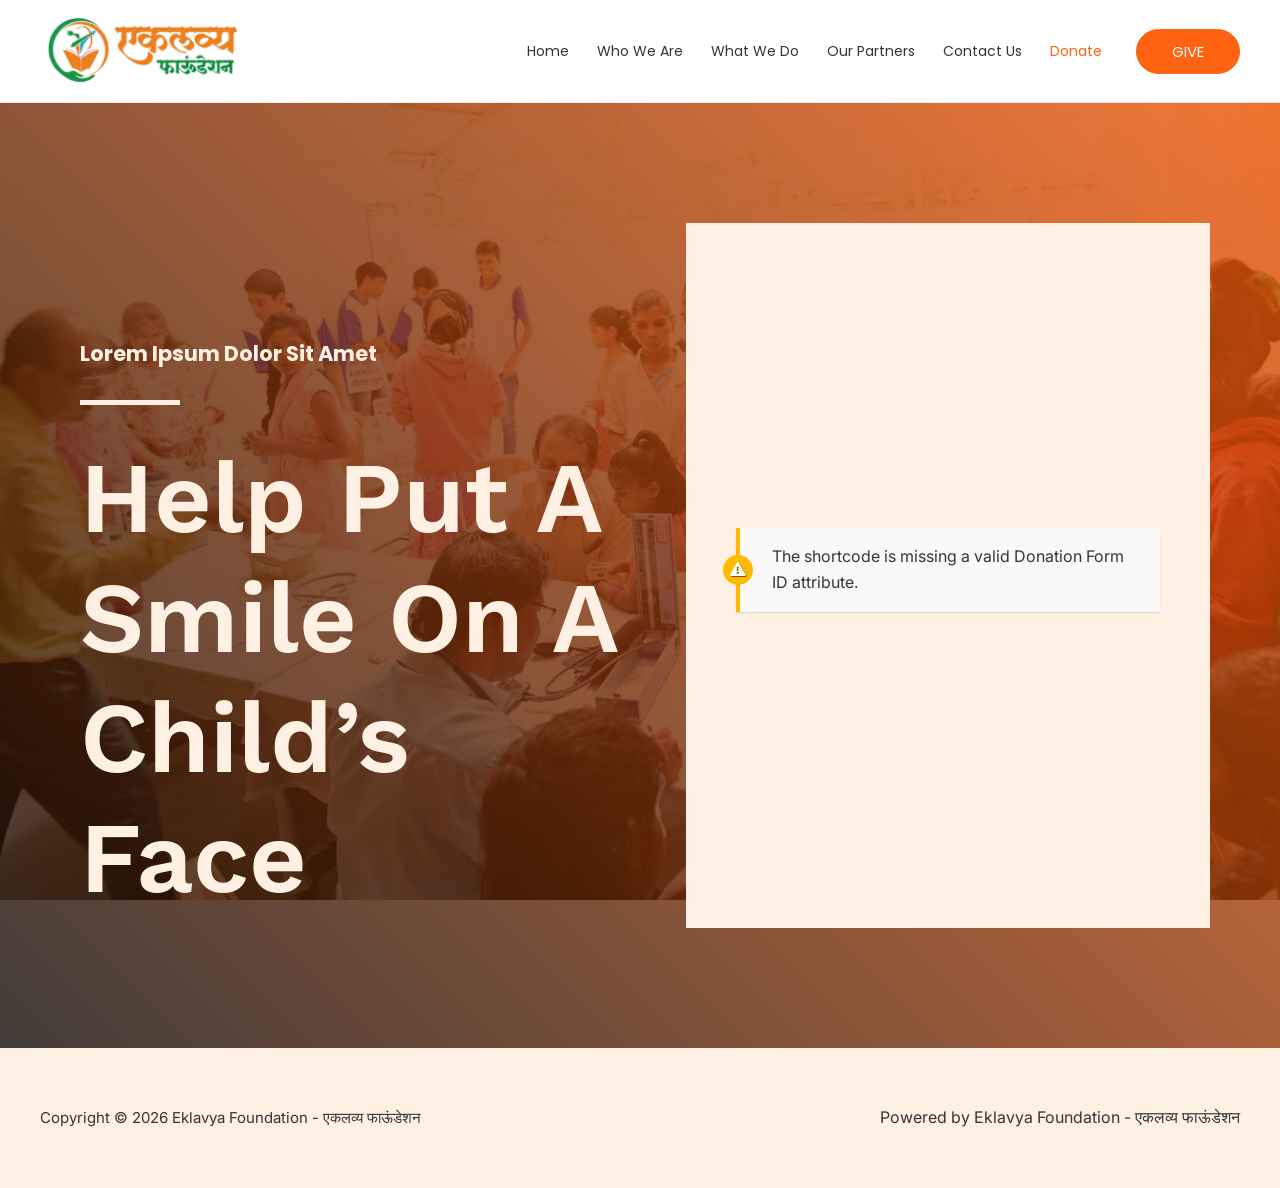
<file: donate/index.html>
<!DOCTYPE html>
<html lang="en-US">
<head>
<meta charset="UTF-8">
<meta name="viewport" content="width=device-width, initial-scale=1">
	<link rel="profile" href="https://gmpg.org/xfn/11"> 
	<title>Donate - Eklavya Foundation - एकलव्य फाऊंडेशन</title>
<link rel='dns-prefetch' href='https://fonts.googleapis.com/' />
<link rel="alternate" type="application/rss+xml" title="Eklavya Foundation - एकलव्य फाऊंडेशन &raquo; Feed" href="../feed/index.html" />
<link rel="alternate" type="application/rss+xml" title="Eklavya Foundation - एकलव्य फाऊंडेशन &raquo; Comments Feed" href="../comments/feed/index.html" />
<!-- SureRank Meta Data -->
<link rel="canonical" href="../index.html%3Fp=2125.html">
<meta name="description" content="Lorem Ipsum Dolor Sit Amet Help Put A Smile On A Child&#039;s Face The shortcode is missing a valid Donation Form ID attribute.">
<meta name="robots" content="index, follow">
<meta property="og:url" content="https://eklavyafoundation.org.in/donate/">
<meta property="og:site_name" content="Eklavya Foundation - एकलव्य फाऊंडेशन">
<meta property="og:locale" content="en_US">
<meta property="og:type" content="article">
<meta property="og:title" content="Donate - Eklavya Foundation - एकलव्य फाऊंडेशन">
<meta property="og:description" content="Lorem Ipsum Dolor Sit Amet Help Put A Smile On A Child&#039;s Face The shortcode is missing a valid Donation Form ID attribute.">
<meta property="article:published_time" content="2025-07-16T05:12:07+00:00">
<meta property="article:modified_time" content="2025-11-14T19:29:36+00:00">
<meta name="twitter:card" content="summary_large_image">
<meta name="twitter:title" content="Donate - Eklavya Foundation - एकलव्य फाऊंडेशन">
<meta name="twitter:description" content="Lorem Ipsum Dolor Sit Amet Help Put A Smile On A Child&#039;s Face The shortcode is missing a valid Donation Form ID attribute.">
<script type="application/ld+json" id="surerank-schema">{"@context":"https://schema.org","@graph":[{"@type":"WebSite","@id":"https://eklavyafoundation.org.in/#website","name":"Eklavya Foundation - एकलव्य फाऊंडेशन","url":"https://eklavyafoundation.org.in/","potentialAction":{"@id":"https://eklavyafoundation.org.in/#searchaction"},"publisher":{"@id":"https://eklavyafoundation.org.in/#organization"}},{"@type":"WebPage","@id":"https://eklavyafoundation.org.in/donate#webpage","name":"Donate","inLanguage":"en_US","url":"https://eklavyafoundation.org.in/donate","breadcrumb":{"@id":"https://eklavyafoundation.org.in/donate#breadcrumblist"},"isPartOf":{"@id":"https://eklavyafoundation.org.in/#website"},"publisher":{"@id":"https://eklavyafoundation.org.in/#organization"}},{"@type":"Organization","@id":"https://eklavyafoundation.org.in/#organization","name":"Eklavya Foundation - एकलव्य फाऊंडेशन","logo":"https://eklavyafoundation.org.in/wp-content/uploads/2025/07/cropped-EKLAVYA-FOUNDATION-LOGO-FOR-REEL-1.png","url":"https://eklavyafoundation.org.in/ "},{"@type":"BreadcrumbList","name":"BreadcrumbList","@id":"https://eklavyafoundation.org.in/donate#breadcrumblist","itemListElement":[{"@type":"ListItem","position":1,"item":{"@id":"https://eklavyafoundation.org.in","name":"Home"}},{"@type":"ListItem","position":2,"item":{"@id":"https://eklavyafoundation.org.in/donate/","name":"Donate"}}]},{"@type":"SearchAction","@id":"https://eklavyafoundation.org.in/#searchaction","target":"https://eklavyafoundation.org.in/?s={search_term_string}","query-input":"required name=search_term_string"}]}</script>
<!-- /SureRank Meta Data -->
<link rel="alternate" title="oEmbed (JSON)" type="application/json+oembed" href="../wp-json/oembed/1.0/embed%3Furl=https:%252F%252Feklavyafoundation.org.in%252Fdonate%252F" />
<link rel="alternate" title="oEmbed (XML)" type="text/xml+oembed" href="../wp-json/oembed/1.0/embed%3Furl=https:%252F%252Feklavyafoundation.org.in%252Fdonate%252F&amp;format=xml" />
<style id='wp-img-auto-sizes-contain-inline-css'>
img:is([sizes=auto i],[sizes^="auto," i]){contain-intrinsic-size:3000px 1500px}
/*# sourceURL=wp-img-auto-sizes-contain-inline-css */
</style>

<link rel='stylesheet' id='givewp-campaign-blocks-fonts-css' href='https://fonts.googleapis.com/css2?family=Inter%3Awght%40400%3B500%3B600%3B700&#038;display=swap&#038;ver=6.9.4' media='all' />
<link rel='stylesheet' id='astra-theme-css-css' href='../wp-content/themes/astra/assets/css/minified/main.min.css%3Fver=4.11.5.css' media='all' />
<style id='astra-theme-css-inline-css'>
:root{--ast-post-nav-space:0;--ast-container-default-xlg-padding:6.67em;--ast-container-default-lg-padding:5.67em;--ast-container-default-slg-padding:4.34em;--ast-container-default-md-padding:3.34em;--ast-container-default-sm-padding:6.67em;--ast-container-default-xs-padding:2.4em;--ast-container-default-xxs-padding:1.4em;--ast-code-block-background:#EEEEEE;--ast-comment-inputs-background:#FAFAFA;--ast-normal-container-width:1200px;--ast-narrow-container-width:750px;--ast-blog-title-font-weight:normal;--ast-blog-meta-weight:inherit;--ast-global-color-primary:var(--ast-global-color-5);--ast-global-color-secondary:var(--ast-global-color-4);--ast-global-color-alternate-background:var(--ast-global-color-7);--ast-global-color-subtle-background:var(--ast-global-color-6);--ast-bg-style-guide:#F8FAFC;--ast-shadow-style-guide:0px 0px 4px 0 #00000057;--ast-global-dark-bg-style:#fff;--ast-global-dark-lfs:#fbfbfb;--ast-widget-bg-color:#fafafa;--ast-wc-container-head-bg-color:#fbfbfb;--ast-title-layout-bg:#eeeeee;--ast-search-border-color:#e7e7e7;--ast-lifter-hover-bg:#e6e6e6;--ast-gallery-block-color:#000;--srfm-color-input-label:var(--ast-global-color-2);}html{font-size:100%;}a,.page-title{color:var(--ast-global-color-0);}a:hover,a:focus{color:var(--ast-global-color-1);}body,button,input,select,textarea,.ast-button,.ast-custom-button{font-family:'Inter',sans-serif;font-weight:400;font-size:16px;font-size:1rem;line-height:var(--ast-body-line-height,1.6em);}blockquote{color:var(--ast-global-color-3);}h1,.entry-content h1,.entry-content h1 a,h2,.entry-content h2,.entry-content h2 a,h3,.entry-content h3,.entry-content h3 a,h4,.entry-content h4,.entry-content h4 a,h5,.entry-content h5,.entry-content h5 a,h6,.entry-content h6,.entry-content h6 a,.site-title,.site-title a{font-family:'Work Sans',sans-serif;font-weight:600;text-transform:none;}.site-title{font-size:35px;font-size:2.1875rem;display:none;}header .custom-logo-link img{max-width:202px;width:202px;}.astra-logo-svg{width:202px;}.site-header .site-description{font-size:15px;font-size:0.9375rem;display:none;}.entry-title{font-size:30px;font-size:1.875rem;}.archive .ast-article-post .ast-article-inner,.blog .ast-article-post .ast-article-inner,.archive .ast-article-post .ast-article-inner:hover,.blog .ast-article-post .ast-article-inner:hover{overflow:hidden;}h1,.entry-content h1,.entry-content h1 a{font-size:100px;font-size:6.25rem;font-weight:600;font-family:'Work Sans',sans-serif;line-height:1.4em;text-transform:none;}h2,.entry-content h2,.entry-content h2 a{font-size:37px;font-size:2.3125rem;font-weight:700;font-family:'Poppins',sans-serif;line-height:1.3em;text-transform:none;}h3,.entry-content h3,.entry-content h3 a{font-size:28px;font-size:1.75rem;font-weight:700;font-family:'Poppins',sans-serif;line-height:1.3em;text-transform:none;}h4,.entry-content h4,.entry-content h4 a{font-size:21px;font-size:1.3125rem;line-height:1.2em;font-weight:700;font-family:'Poppins',sans-serif;text-transform:none;}h5,.entry-content h5,.entry-content h5 a{font-size:16px;font-size:1rem;line-height:1.2em;font-weight:700;font-family:'Poppins',sans-serif;text-transform:none;}h6,.entry-content h6,.entry-content h6 a{font-size:14px;font-size:0.875rem;line-height:1.25em;font-weight:700;font-family:'Poppins',sans-serif;text-transform:uppercase;}::selection{background-color:var(--ast-global-color-0);color:#000000;}body,h1,.entry-title a,.entry-content h1,.entry-content h1 a,h2,.entry-content h2,.entry-content h2 a,h3,.entry-content h3,.entry-content h3 a,h4,.entry-content h4,.entry-content h4 a,h5,.entry-content h5,.entry-content h5 a,h6,.entry-content h6,.entry-content h6 a{color:var(--ast-global-color-3);}.tagcloud a:hover,.tagcloud a:focus,.tagcloud a.current-item{color:#000000;border-color:var(--ast-global-color-0);background-color:var(--ast-global-color-0);}input:focus,input[type="text"]:focus,input[type="email"]:focus,input[type="url"]:focus,input[type="password"]:focus,input[type="reset"]:focus,input[type="search"]:focus,textarea:focus{border-color:var(--ast-global-color-0);}input[type="radio"]:checked,input[type=reset],input[type="checkbox"]:checked,input[type="checkbox"]:hover:checked,input[type="checkbox"]:focus:checked,input[type=range]::-webkit-slider-thumb{border-color:var(--ast-global-color-0);background-color:var(--ast-global-color-0);box-shadow:none;}.site-footer a:hover + .post-count,.site-footer a:focus + .post-count{background:var(--ast-global-color-0);border-color:var(--ast-global-color-0);}.single .nav-links .nav-previous,.single .nav-links .nav-next{color:var(--ast-global-color-0);}.entry-meta,.entry-meta *{line-height:1.45;color:var(--ast-global-color-0);}.entry-meta a:not(.ast-button):hover,.entry-meta a:not(.ast-button):hover *,.entry-meta a:not(.ast-button):focus,.entry-meta a:not(.ast-button):focus *,.page-links > .page-link,.page-links .page-link:hover,.post-navigation a:hover{color:var(--ast-global-color-1);}#cat option,.secondary .calendar_wrap thead a,.secondary .calendar_wrap thead a:visited{color:var(--ast-global-color-0);}.secondary .calendar_wrap #today,.ast-progress-val span{background:var(--ast-global-color-0);}.secondary a:hover + .post-count,.secondary a:focus + .post-count{background:var(--ast-global-color-0);border-color:var(--ast-global-color-0);}.calendar_wrap #today > a{color:#000000;}.page-links .page-link,.single .post-navigation a{color:var(--ast-global-color-0);}.ast-search-menu-icon .search-form button.search-submit{padding:0 4px;}.ast-search-menu-icon form.search-form{padding-right:0;}.ast-search-menu-icon.slide-search input.search-field{width:0;}.ast-header-search .ast-search-menu-icon.ast-dropdown-active .search-form,.ast-header-search .ast-search-menu-icon.ast-dropdown-active .search-field:focus{transition:all 0.2s;}.search-form input.search-field:focus{outline:none;}.wp-block-latest-posts > li > a{color:var(--ast-global-color-2);}.widget-title,.widget .wp-block-heading{font-size:22px;font-size:1.375rem;color:var(--ast-global-color-3);}.single .ast-author-details .author-title{color:var(--ast-global-color-1);}.ast-search-menu-icon.slide-search a:focus-visible:focus-visible,.astra-search-icon:focus-visible,#close:focus-visible,a:focus-visible,.ast-menu-toggle:focus-visible,.site .skip-link:focus-visible,.wp-block-loginout input:focus-visible,.wp-block-search.wp-block-search__button-inside .wp-block-search__inside-wrapper,.ast-header-navigation-arrow:focus-visible,.woocommerce .wc-proceed-to-checkout > .checkout-button:focus-visible,.woocommerce .woocommerce-MyAccount-navigation ul li a:focus-visible,.ast-orders-table__row .ast-orders-table__cell:focus-visible,.woocommerce .woocommerce-order-details .order-again > .button:focus-visible,.woocommerce .woocommerce-message a.button.wc-forward:focus-visible,.woocommerce #minus_qty:focus-visible,.woocommerce #plus_qty:focus-visible,a#ast-apply-coupon:focus-visible,.woocommerce .woocommerce-info a:focus-visible,.woocommerce .astra-shop-summary-wrap a:focus-visible,.woocommerce a.wc-forward:focus-visible,#ast-apply-coupon:focus-visible,.woocommerce-js .woocommerce-mini-cart-item a.remove:focus-visible,#close:focus-visible,.button.search-submit:focus-visible,#search_submit:focus,.normal-search:focus-visible,.ast-header-account-wrap:focus-visible,.woocommerce .ast-on-card-button.ast-quick-view-trigger:focus,.astra-cart-drawer-close:focus,.ast-single-variation:focus,.ast-woocommerce-product-gallery__image:focus,.ast-button:focus{outline-style:dotted;outline-color:inherit;outline-width:thin;}input:focus,input[type="text"]:focus,input[type="email"]:focus,input[type="url"]:focus,input[type="password"]:focus,input[type="reset"]:focus,input[type="search"]:focus,input[type="number"]:focus,textarea:focus,.wp-block-search__input:focus,[data-section="section-header-mobile-trigger"] .ast-button-wrap .ast-mobile-menu-trigger-minimal:focus,.ast-mobile-popup-drawer.active .menu-toggle-close:focus,.woocommerce-ordering select.orderby:focus,#ast-scroll-top:focus,#coupon_code:focus,.woocommerce-page #comment:focus,.woocommerce #reviews #respond input#submit:focus,.woocommerce a.add_to_cart_button:focus,.woocommerce .button.single_add_to_cart_button:focus,.woocommerce .woocommerce-cart-form button:focus,.woocommerce .woocommerce-cart-form__cart-item .quantity .qty:focus,.woocommerce .woocommerce-billing-fields .woocommerce-billing-fields__field-wrapper .woocommerce-input-wrapper > .input-text:focus,.woocommerce #order_comments:focus,.woocommerce #place_order:focus,.woocommerce .woocommerce-address-fields .woocommerce-address-fields__field-wrapper .woocommerce-input-wrapper > .input-text:focus,.woocommerce .woocommerce-MyAccount-content form button:focus,.woocommerce .woocommerce-MyAccount-content .woocommerce-EditAccountForm .woocommerce-form-row .woocommerce-Input.input-text:focus,.woocommerce .ast-woocommerce-container .woocommerce-pagination ul.page-numbers li a:focus,body #content .woocommerce form .form-row .select2-container--default .select2-selection--single:focus,#ast-coupon-code:focus,.woocommerce.woocommerce-js .quantity input[type=number]:focus,.woocommerce-js .woocommerce-mini-cart-item .quantity input[type=number]:focus,.woocommerce p#ast-coupon-trigger:focus{border-style:dotted;border-color:inherit;border-width:thin;}input{outline:none;}.site-logo-img img{ transition:all 0.2s linear;}body .ast-oembed-container *{position:absolute;top:0;width:100%;height:100%;left:0;}body .wp-block-embed-pocket-casts .ast-oembed-container *{position:unset;}.ast-single-post-featured-section + article {margin-top: 2em;}.site-content .ast-single-post-featured-section img {width: 100%;overflow: hidden;object-fit: cover;}.site > .ast-single-related-posts-container {margin-top: 0;}@media (min-width: 922px) {.ast-desktop .ast-container--narrow {max-width: var(--ast-narrow-container-width);margin: 0 auto;}}.ast-page-builder-template .hentry {margin: 0;}.ast-page-builder-template .site-content > .ast-container {max-width: 100%;padding: 0;}.ast-page-builder-template .site .site-content #primary {padding: 0;margin: 0;}.ast-page-builder-template .no-results {text-align: center;margin: 4em auto;}.ast-page-builder-template .ast-pagination {padding: 2em;}.ast-page-builder-template .entry-header.ast-no-title.ast-no-thumbnail {margin-top: 0;}.ast-page-builder-template .entry-header.ast-header-without-markup {margin-top: 0;margin-bottom: 0;}.ast-page-builder-template .entry-header.ast-no-title.ast-no-meta {margin-bottom: 0;}.ast-page-builder-template.single .post-navigation {padding-bottom: 2em;}.ast-page-builder-template.single-post .site-content > .ast-container {max-width: 100%;}.ast-page-builder-template .entry-header {margin-top: 4em;margin-left: auto;margin-right: auto;padding-left: 20px;padding-right: 20px;}.single.ast-page-builder-template .entry-header {padding-left: 20px;padding-right: 20px;}.ast-page-builder-template .ast-archive-description {margin: 4em auto 0;padding-left: 20px;padding-right: 20px;}.ast-page-builder-template.ast-no-sidebar .entry-content .alignwide {margin-left: 0;margin-right: 0;}@media (max-width:921.9px){#ast-desktop-header{display:none;}}@media (min-width:922px){#ast-mobile-header{display:none;}}.wp-block-buttons.aligncenter{justify-content:center;}.wp-block-buttons .wp-block-button.is-style-outline .wp-block-button__link.wp-element-button,.ast-outline-button,.wp-block-uagb-buttons-child .uagb-buttons-repeater.ast-outline-button{border-color:var(--ast-global-color-0);border-top-width:1px;border-right-width:1px;border-bottom-width:1px;border-left-width:1px;font-family:'Poppins',sans-serif;font-weight:normal;font-size:15px;font-size:0.9375rem;line-height:1em;padding-top:17px;padding-right:30px;padding-bottom:17px;padding-left:30px;border-top-left-radius:50px;border-top-right-radius:50px;border-bottom-right-radius:50px;border-bottom-left-radius:50px;}.wp-block-buttons .wp-block-button.is-style-outline > .wp-block-button__link:not(.has-text-color),.wp-block-buttons .wp-block-button.wp-block-button__link.is-style-outline:not(.has-text-color),.ast-outline-button{color:var(--ast-global-color-0);}.wp-block-button.is-style-outline .wp-block-button__link:hover,.wp-block-buttons .wp-block-button.is-style-outline .wp-block-button__link:focus,.wp-block-buttons .wp-block-button.is-style-outline > .wp-block-button__link:not(.has-text-color):hover,.wp-block-buttons .wp-block-button.wp-block-button__link.is-style-outline:not(.has-text-color):hover,.ast-outline-button:hover,.ast-outline-button:focus,.wp-block-uagb-buttons-child .uagb-buttons-repeater.ast-outline-button:hover,.wp-block-uagb-buttons-child .uagb-buttons-repeater.ast-outline-button:focus{color:#ffffff;background-color:var(--ast-global-color-1);border-color:var(--ast-global-color-1);}.wp-block-button .wp-block-button__link.wp-element-button.is-style-outline:not(.has-background),.wp-block-button.is-style-outline>.wp-block-button__link.wp-element-button:not(.has-background),.ast-outline-button{background-color:transparent;}@media (max-width:921px){.wp-block-buttons .wp-block-button.is-style-outline .wp-block-button__link.wp-element-button,.ast-outline-button,.wp-block-uagb-buttons-child .uagb-buttons-repeater.ast-outline-button{padding-top:17px;padding-right:30px;padding-bottom:17px;padding-left:30px;border-top-left-radius:50px;border-top-right-radius:50px;border-bottom-right-radius:50px;border-bottom-left-radius:50px;}}@media (max-width:544px){.wp-block-buttons .wp-block-button.is-style-outline .wp-block-button__link.wp-element-button,.ast-outline-button,.wp-block-uagb-buttons-child .uagb-buttons-repeater.ast-outline-button{padding-top:17px;padding-right:30px;padding-bottom:17px;padding-left:30px;border-top-left-radius:50px;border-top-right-radius:50px;border-bottom-right-radius:50px;border-bottom-left-radius:50px;}}.entry-content[data-ast-blocks-layout] > figure{margin-bottom:1em;}.elementor-widget-container .elementor-loop-container .e-loop-item[data-elementor-type="loop-item"]{width:100%;}@media (max-width:921px){.ast-separate-container #primary,.ast-separate-container #secondary{padding:1.5em 0;}#primary,#secondary{padding:1.5em 0;margin:0;}.ast-left-sidebar #content > .ast-container{display:flex;flex-direction:column-reverse;width:100%;}.ast-separate-container .ast-article-post,.ast-separate-container .ast-article-single{padding:1.5em 2.14em;}.ast-author-box img.avatar{margin:20px 0 0 0;}}@media (min-width:922px){.ast-separate-container.ast-right-sidebar #primary,.ast-separate-container.ast-left-sidebar #primary{border:0;}.search-no-results.ast-separate-container #primary{margin-bottom:4em;}}.wp-block-button .wp-block-button__link{color:#ffffff;}.wp-block-button .wp-block-button__link:hover,.wp-block-button .wp-block-button__link:focus{color:#ffffff;background-color:var(--ast-global-color-1);border-color:var(--ast-global-color-1);}.elementor-widget-heading h1.elementor-heading-title{line-height:1.4em;}.elementor-widget-heading h2.elementor-heading-title{line-height:1.3em;}.elementor-widget-heading h3.elementor-heading-title{line-height:1.3em;}.elementor-widget-heading h4.elementor-heading-title{line-height:1.2em;}.elementor-widget-heading h5.elementor-heading-title{line-height:1.2em;}.elementor-widget-heading h6.elementor-heading-title{line-height:1.25em;}.wp-block-button .wp-block-button__link,.wp-block-search .wp-block-search__button,body .wp-block-file .wp-block-file__button{border-style:solid;border-top-width:0px;border-right-width:0px;border-left-width:0px;border-bottom-width:0px;border-color:var(--ast-global-color-0);background-color:var(--ast-global-color-0);color:#ffffff;font-family:'Poppins',sans-serif;font-weight:normal;line-height:1em;text-transform:uppercase;font-size:15px;font-size:0.9375rem;border-top-left-radius:50px;border-top-right-radius:50px;border-bottom-right-radius:50px;border-bottom-left-radius:50px;padding-top:17px;padding-right:30px;padding-bottom:17px;padding-left:30px;}@media (max-width:921px){.wp-block-button .wp-block-button__link,.wp-block-search .wp-block-search__button,body .wp-block-file .wp-block-file__button{padding-top:17px;padding-right:30px;padding-bottom:17px;padding-left:30px;border-top-left-radius:50px;border-top-right-radius:50px;border-bottom-right-radius:50px;border-bottom-left-radius:50px;}}@media (max-width:544px){.wp-block-button .wp-block-button__link,.wp-block-search .wp-block-search__button,body .wp-block-file .wp-block-file__button{padding-top:17px;padding-right:30px;padding-bottom:17px;padding-left:30px;border-top-left-radius:50px;border-top-right-radius:50px;border-bottom-right-radius:50px;border-bottom-left-radius:50px;}}.menu-toggle,button,.ast-button,.ast-custom-button,.button,input#submit,input[type="button"],input[type="submit"],input[type="reset"],form[CLASS*="wp-block-search__"].wp-block-search .wp-block-search__inside-wrapper .wp-block-search__button,body .wp-block-file .wp-block-file__button,.woocommerce-js a.button,.woocommerce button.button,.woocommerce .woocommerce-message a.button,.woocommerce #respond input#submit.alt,.woocommerce input.button.alt,.woocommerce input.button,.woocommerce input.button:disabled,.woocommerce input.button:disabled[disabled],.woocommerce input.button:disabled:hover,.woocommerce input.button:disabled[disabled]:hover,.woocommerce #respond input#submit,.woocommerce button.button.alt.disabled,.wc-block-grid__products .wc-block-grid__product .wp-block-button__link,.wc-block-grid__product-onsale,[CLASS*="wc-block"] button,.woocommerce-js .astra-cart-drawer .astra-cart-drawer-content .woocommerce-mini-cart__buttons .button:not(.checkout):not(.ast-continue-shopping),.woocommerce-js .astra-cart-drawer .astra-cart-drawer-content .woocommerce-mini-cart__buttons a.checkout,.woocommerce button.button.alt.disabled.wc-variation-selection-needed,[CLASS*="wc-block"] .wc-block-components-button{border-style:solid;border-top-width:0px;border-right-width:0px;border-left-width:0px;border-bottom-width:0px;color:#ffffff;border-color:var(--ast-global-color-0);background-color:var(--ast-global-color-0);padding-top:17px;padding-right:30px;padding-bottom:17px;padding-left:30px;font-family:'Poppins',sans-serif;font-weight:normal;font-size:15px;font-size:0.9375rem;line-height:1em;text-transform:uppercase;border-top-left-radius:50px;border-top-right-radius:50px;border-bottom-right-radius:50px;border-bottom-left-radius:50px;}button:focus,.menu-toggle:hover,button:hover,.ast-button:hover,.ast-custom-button:hover .button:hover,.ast-custom-button:hover ,input[type=reset]:hover,input[type=reset]:focus,input#submit:hover,input#submit:focus,input[type="button"]:hover,input[type="button"]:focus,input[type="submit"]:hover,input[type="submit"]:focus,form[CLASS*="wp-block-search__"].wp-block-search .wp-block-search__inside-wrapper .wp-block-search__button:hover,form[CLASS*="wp-block-search__"].wp-block-search .wp-block-search__inside-wrapper .wp-block-search__button:focus,body .wp-block-file .wp-block-file__button:hover,body .wp-block-file .wp-block-file__button:focus,.woocommerce-js a.button:hover,.woocommerce button.button:hover,.woocommerce .woocommerce-message a.button:hover,.woocommerce #respond input#submit:hover,.woocommerce #respond input#submit.alt:hover,.woocommerce input.button.alt:hover,.woocommerce input.button:hover,.woocommerce button.button.alt.disabled:hover,.wc-block-grid__products .wc-block-grid__product .wp-block-button__link:hover,[CLASS*="wc-block"] button:hover,.woocommerce-js .astra-cart-drawer .astra-cart-drawer-content .woocommerce-mini-cart__buttons .button:not(.checkout):not(.ast-continue-shopping):hover,.woocommerce-js .astra-cart-drawer .astra-cart-drawer-content .woocommerce-mini-cart__buttons a.checkout:hover,.woocommerce button.button.alt.disabled.wc-variation-selection-needed:hover,[CLASS*="wc-block"] .wc-block-components-button:hover,[CLASS*="wc-block"] .wc-block-components-button:focus{color:#ffffff;background-color:var(--ast-global-color-1);border-color:var(--ast-global-color-1);}@media (max-width:921px){.menu-toggle,button,.ast-button,.ast-custom-button,.button,input#submit,input[type="button"],input[type="submit"],input[type="reset"],form[CLASS*="wp-block-search__"].wp-block-search .wp-block-search__inside-wrapper .wp-block-search__button,body .wp-block-file .wp-block-file__button,.woocommerce-js a.button,.woocommerce button.button,.woocommerce .woocommerce-message a.button,.woocommerce #respond input#submit.alt,.woocommerce input.button.alt,.woocommerce input.button,.woocommerce input.button:disabled,.woocommerce input.button:disabled[disabled],.woocommerce input.button:disabled:hover,.woocommerce input.button:disabled[disabled]:hover,.woocommerce #respond input#submit,.woocommerce button.button.alt.disabled,.wc-block-grid__products .wc-block-grid__product .wp-block-button__link,.wc-block-grid__product-onsale,[CLASS*="wc-block"] button,.woocommerce-js .astra-cart-drawer .astra-cart-drawer-content .woocommerce-mini-cart__buttons .button:not(.checkout):not(.ast-continue-shopping),.woocommerce-js .astra-cart-drawer .astra-cart-drawer-content .woocommerce-mini-cart__buttons a.checkout,.woocommerce button.button.alt.disabled.wc-variation-selection-needed,[CLASS*="wc-block"] .wc-block-components-button{padding-top:17px;padding-right:30px;padding-bottom:17px;padding-left:30px;border-top-left-radius:50px;border-top-right-radius:50px;border-bottom-right-radius:50px;border-bottom-left-radius:50px;}}@media (max-width:544px){.menu-toggle,button,.ast-button,.ast-custom-button,.button,input#submit,input[type="button"],input[type="submit"],input[type="reset"],form[CLASS*="wp-block-search__"].wp-block-search .wp-block-search__inside-wrapper .wp-block-search__button,body .wp-block-file .wp-block-file__button,.woocommerce-js a.button,.woocommerce button.button,.woocommerce .woocommerce-message a.button,.woocommerce #respond input#submit.alt,.woocommerce input.button.alt,.woocommerce input.button,.woocommerce input.button:disabled,.woocommerce input.button:disabled[disabled],.woocommerce input.button:disabled:hover,.woocommerce input.button:disabled[disabled]:hover,.woocommerce #respond input#submit,.woocommerce button.button.alt.disabled,.wc-block-grid__products .wc-block-grid__product .wp-block-button__link,.wc-block-grid__product-onsale,[CLASS*="wc-block"] button,.woocommerce-js .astra-cart-drawer .astra-cart-drawer-content .woocommerce-mini-cart__buttons .button:not(.checkout):not(.ast-continue-shopping),.woocommerce-js .astra-cart-drawer .astra-cart-drawer-content .woocommerce-mini-cart__buttons a.checkout,.woocommerce button.button.alt.disabled.wc-variation-selection-needed,[CLASS*="wc-block"] .wc-block-components-button{padding-top:17px;padding-right:30px;padding-bottom:17px;padding-left:30px;border-top-left-radius:50px;border-top-right-radius:50px;border-bottom-right-radius:50px;border-bottom-left-radius:50px;}}@media (max-width:921px){.ast-mobile-header-stack .main-header-bar .ast-search-menu-icon{display:inline-block;}.ast-header-break-point.ast-header-custom-item-outside .ast-mobile-header-stack .main-header-bar .ast-search-icon{margin:0;}.ast-comment-avatar-wrap img{max-width:2.5em;}.ast-comment-meta{padding:0 1.8888em 1.3333em;}.ast-separate-container .ast-comment-list li.depth-1{padding:1.5em 2.14em;}.ast-separate-container .comment-respond{padding:2em 2.14em;}}@media (min-width:544px){.ast-container{max-width:100%;}}@media (max-width:544px){.ast-separate-container .ast-article-post,.ast-separate-container .ast-article-single,.ast-separate-container .comments-title,.ast-separate-container .ast-archive-description{padding:1.5em 1em;}.ast-separate-container #content .ast-container{padding-left:0.54em;padding-right:0.54em;}.ast-separate-container .ast-comment-list .bypostauthor{padding:.5em;}.ast-search-menu-icon.ast-dropdown-active .search-field{width:170px;}} #ast-mobile-header .ast-site-header-cart-li a{pointer-events:none;}body,.ast-separate-container{background-color:var(--ast-global-color-4);background-image:none;}@media (max-width:921px){.site-title{display:none;}.site-header .site-description{display:none;}h1,.entry-content h1,.entry-content h1 a{font-size:70px;}h2,.entry-content h2,.entry-content h2 a{font-size:25px;}h3,.entry-content h3,.entry-content h3 a{font-size:20px;}}@media (max-width:544px){.site-title{display:none;}.site-header .site-description{display:none;}h1,.entry-content h1,.entry-content h1 a{font-size:45px;}h2,.entry-content h2,.entry-content h2 a{font-size:25px;}h3,.entry-content h3,.entry-content h3 a{font-size:20px;}}@media (max-width:921px){html{font-size:91.2%;}}@media (max-width:544px){html{font-size:91.2%;}}@media (min-width:922px){.ast-container{max-width:1240px;}}@media (min-width:922px){.site-content .ast-container{display:flex;}}@media (max-width:921px){.site-content .ast-container{flex-direction:column;}}@media (min-width:922px){.main-header-menu .sub-menu .menu-item.ast-left-align-sub-menu:hover > .sub-menu,.main-header-menu .sub-menu .menu-item.ast-left-align-sub-menu.focus > .sub-menu{margin-left:-2px;}}.site .comments-area{padding-bottom:3em;}.footer-widget-area[data-section^="section-fb-html-"] .ast-builder-html-element{text-align:center;}.wp-block-file {display: flex;align-items: center;flex-wrap: wrap;justify-content: space-between;}.wp-block-pullquote {border: none;}.wp-block-pullquote blockquote::before {content: "\201D";font-family: "Helvetica",sans-serif;display: flex;transform: rotate( 180deg );font-size: 6rem;font-style: normal;line-height: 1;font-weight: bold;align-items: center;justify-content: center;}.has-text-align-right > blockquote::before {justify-content: flex-start;}.has-text-align-left > blockquote::before {justify-content: flex-end;}figure.wp-block-pullquote.is-style-solid-color blockquote {max-width: 100%;text-align: inherit;}:root {--wp--custom--ast-default-block-top-padding: 3em;--wp--custom--ast-default-block-right-padding: 3em;--wp--custom--ast-default-block-bottom-padding: 3em;--wp--custom--ast-default-block-left-padding: 3em;--wp--custom--ast-container-width: 1200px;--wp--custom--ast-content-width-size: 1200px;--wp--custom--ast-wide-width-size: calc(1200px + var(--wp--custom--ast-default-block-left-padding) + var(--wp--custom--ast-default-block-right-padding));}.ast-narrow-container {--wp--custom--ast-content-width-size: 750px;--wp--custom--ast-wide-width-size: 750px;}@media(max-width: 921px) {:root {--wp--custom--ast-default-block-top-padding: 3em;--wp--custom--ast-default-block-right-padding: 2em;--wp--custom--ast-default-block-bottom-padding: 3em;--wp--custom--ast-default-block-left-padding: 2em;}}@media(max-width: 544px) {:root {--wp--custom--ast-default-block-top-padding: 3em;--wp--custom--ast-default-block-right-padding: 1.5em;--wp--custom--ast-default-block-bottom-padding: 3em;--wp--custom--ast-default-block-left-padding: 1.5em;}}.entry-content > .wp-block-group,.entry-content > .wp-block-cover,.entry-content > .wp-block-columns {padding-top: var(--wp--custom--ast-default-block-top-padding);padding-right: var(--wp--custom--ast-default-block-right-padding);padding-bottom: var(--wp--custom--ast-default-block-bottom-padding);padding-left: var(--wp--custom--ast-default-block-left-padding);}.ast-plain-container.ast-no-sidebar .entry-content > .alignfull,.ast-page-builder-template .ast-no-sidebar .entry-content > .alignfull {margin-left: calc( -50vw + 50%);margin-right: calc( -50vw + 50%);max-width: 100vw;width: 100vw;}.ast-plain-container.ast-no-sidebar .entry-content .alignfull .alignfull,.ast-page-builder-template.ast-no-sidebar .entry-content .alignfull .alignfull,.ast-plain-container.ast-no-sidebar .entry-content .alignfull .alignwide,.ast-page-builder-template.ast-no-sidebar .entry-content .alignfull .alignwide,.ast-plain-container.ast-no-sidebar .entry-content .alignwide .alignfull,.ast-page-builder-template.ast-no-sidebar .entry-content .alignwide .alignfull,.ast-plain-container.ast-no-sidebar .entry-content .alignwide .alignwide,.ast-page-builder-template.ast-no-sidebar .entry-content .alignwide .alignwide,.ast-plain-container.ast-no-sidebar .entry-content .wp-block-column .alignfull,.ast-page-builder-template.ast-no-sidebar .entry-content .wp-block-column .alignfull,.ast-plain-container.ast-no-sidebar .entry-content .wp-block-column .alignwide,.ast-page-builder-template.ast-no-sidebar .entry-content .wp-block-column .alignwide {margin-left: auto;margin-right: auto;width: 100%;}[data-ast-blocks-layout] .wp-block-separator:not(.is-style-dots) {height: 0;}[data-ast-blocks-layout] .wp-block-separator {margin: 20px auto;}[data-ast-blocks-layout] .wp-block-separator:not(.is-style-wide):not(.is-style-dots) {max-width: 100px;}[data-ast-blocks-layout] .wp-block-separator.has-background {padding: 0;}.entry-content[data-ast-blocks-layout] > * {max-width: var(--wp--custom--ast-content-width-size);margin-left: auto;margin-right: auto;}.entry-content[data-ast-blocks-layout] > .alignwide {max-width: var(--wp--custom--ast-wide-width-size);}.entry-content[data-ast-blocks-layout] .alignfull {max-width: none;}.entry-content .wp-block-columns {margin-bottom: 0;}blockquote {margin: 1.5em;border-color: rgba(0,0,0,0.05);}.wp-block-quote:not(.has-text-align-right):not(.has-text-align-center) {border-left: 5px solid rgba(0,0,0,0.05);}.has-text-align-right > blockquote,blockquote.has-text-align-right {border-right: 5px solid rgba(0,0,0,0.05);}.has-text-align-left > blockquote,blockquote.has-text-align-left {border-left: 5px solid rgba(0,0,0,0.05);}.wp-block-site-tagline,.wp-block-latest-posts .read-more {margin-top: 15px;}.wp-block-loginout p label {display: block;}.wp-block-loginout p:not(.login-remember):not(.login-submit) input {width: 100%;}.wp-block-loginout input:focus {border-color: transparent;}.wp-block-loginout input:focus {outline: thin dotted;}.entry-content .wp-block-media-text .wp-block-media-text__content {padding: 0 0 0 8%;}.entry-content .wp-block-media-text.has-media-on-the-right .wp-block-media-text__content {padding: 0 8% 0 0;}.entry-content .wp-block-media-text.has-background .wp-block-media-text__content {padding: 8%;}.entry-content .wp-block-cover:not([class*="background-color"]):not(.has-text-color.has-link-color) .wp-block-cover__inner-container,.entry-content .wp-block-cover:not([class*="background-color"]) .wp-block-cover-image-text,.entry-content .wp-block-cover:not([class*="background-color"]) .wp-block-cover-text,.entry-content .wp-block-cover-image:not([class*="background-color"]) .wp-block-cover__inner-container,.entry-content .wp-block-cover-image:not([class*="background-color"]) .wp-block-cover-image-text,.entry-content .wp-block-cover-image:not([class*="background-color"]) .wp-block-cover-text {color: var(--ast-global-color-primary,var(--ast-global-color-5));}.wp-block-loginout .login-remember input {width: 1.1rem;height: 1.1rem;margin: 0 5px 4px 0;vertical-align: middle;}.wp-block-latest-posts > li > *:first-child,.wp-block-latest-posts:not(.is-grid) > li:first-child {margin-top: 0;}.entry-content > .wp-block-buttons,.entry-content > .wp-block-uagb-buttons {margin-bottom: 1.5em;}.wp-block-search__inside-wrapper .wp-block-search__input {padding: 0 10px;color: var(--ast-global-color-3);background: var(--ast-global-color-primary,var(--ast-global-color-5));border-color: var(--ast-border-color);}.wp-block-latest-posts .read-more {margin-bottom: 1.5em;}.wp-block-search__no-button .wp-block-search__inside-wrapper .wp-block-search__input {padding-top: 5px;padding-bottom: 5px;}.wp-block-latest-posts .wp-block-latest-posts__post-date,.wp-block-latest-posts .wp-block-latest-posts__post-author {font-size: 1rem;}.wp-block-latest-posts > li > *,.wp-block-latest-posts:not(.is-grid) > li {margin-top: 12px;margin-bottom: 12px;}.ast-page-builder-template .entry-content[data-ast-blocks-layout] > *,.ast-page-builder-template .entry-content[data-ast-blocks-layout] > .alignfull:not(.wp-block-group):not(.uagb-is-root-container) > * {max-width: none;}.ast-page-builder-template .entry-content[data-ast-blocks-layout] > .alignwide:not(.uagb-is-root-container) > * {max-width: var(--wp--custom--ast-wide-width-size);}.ast-page-builder-template .entry-content[data-ast-blocks-layout] > .inherit-container-width > *,.ast-page-builder-template .entry-content[data-ast-blocks-layout] > *:not(.wp-block-group):not(.uagb-is-root-container) > *,.entry-content[data-ast-blocks-layout] > .wp-block-cover .wp-block-cover__inner-container {max-width: var(--wp--custom--ast-content-width-size) ;margin-left: auto;margin-right: auto;}.entry-content[data-ast-blocks-layout] .wp-block-cover:not(.alignleft):not(.alignright) {width: auto;}@media(max-width: 1200px) {.ast-separate-container .entry-content > .alignfull,.ast-separate-container .entry-content[data-ast-blocks-layout] > .alignwide,.ast-plain-container .entry-content[data-ast-blocks-layout] > .alignwide,.ast-plain-container .entry-content .alignfull {margin-left: calc(-1 * min(var(--ast-container-default-xlg-padding),20px)) ;margin-right: calc(-1 * min(var(--ast-container-default-xlg-padding),20px));}}@media(min-width: 1201px) {.ast-separate-container .entry-content > .alignfull {margin-left: calc(-1 * var(--ast-container-default-xlg-padding) );margin-right: calc(-1 * var(--ast-container-default-xlg-padding) );}.ast-separate-container .entry-content[data-ast-blocks-layout] > .alignwide,.ast-plain-container .entry-content[data-ast-blocks-layout] > .alignwide {margin-left: calc(-1 * var(--wp--custom--ast-default-block-left-padding) );margin-right: calc(-1 * var(--wp--custom--ast-default-block-right-padding) );}}@media(min-width: 921px) {.ast-separate-container .entry-content .wp-block-group.alignwide:not(.inherit-container-width) > :where(:not(.alignleft):not(.alignright)),.ast-plain-container .entry-content .wp-block-group.alignwide:not(.inherit-container-width) > :where(:not(.alignleft):not(.alignright)) {max-width: calc( var(--wp--custom--ast-content-width-size) + 80px );}.ast-plain-container.ast-right-sidebar .entry-content[data-ast-blocks-layout] .alignfull,.ast-plain-container.ast-left-sidebar .entry-content[data-ast-blocks-layout] .alignfull {margin-left: -60px;margin-right: -60px;}}@media(min-width: 544px) {.entry-content > .alignleft {margin-right: 20px;}.entry-content > .alignright {margin-left: 20px;}}@media (max-width:544px){.wp-block-columns .wp-block-column:not(:last-child){margin-bottom:20px;}.wp-block-latest-posts{margin:0;}}@media( max-width: 600px ) {.entry-content .wp-block-media-text .wp-block-media-text__content,.entry-content .wp-block-media-text.has-media-on-the-right .wp-block-media-text__content {padding: 8% 0 0;}.entry-content .wp-block-media-text.has-background .wp-block-media-text__content {padding: 8%;}}.ast-page-builder-template .entry-header {padding-left: 0;}.ast-narrow-container .site-content .wp-block-uagb-image--align-full .wp-block-uagb-image__figure {max-width: 100%;margin-left: auto;margin-right: auto;}:root .has-ast-global-color-0-color{color:var(--ast-global-color-0);}:root .has-ast-global-color-0-background-color{background-color:var(--ast-global-color-0);}:root .wp-block-button .has-ast-global-color-0-color{color:var(--ast-global-color-0);}:root .wp-block-button .has-ast-global-color-0-background-color{background-color:var(--ast-global-color-0);}:root .has-ast-global-color-1-color{color:var(--ast-global-color-1);}:root .has-ast-global-color-1-background-color{background-color:var(--ast-global-color-1);}:root .wp-block-button .has-ast-global-color-1-color{color:var(--ast-global-color-1);}:root .wp-block-button .has-ast-global-color-1-background-color{background-color:var(--ast-global-color-1);}:root .has-ast-global-color-2-color{color:var(--ast-global-color-2);}:root .has-ast-global-color-2-background-color{background-color:var(--ast-global-color-2);}:root .wp-block-button .has-ast-global-color-2-color{color:var(--ast-global-color-2);}:root .wp-block-button .has-ast-global-color-2-background-color{background-color:var(--ast-global-color-2);}:root .has-ast-global-color-3-color{color:var(--ast-global-color-3);}:root .has-ast-global-color-3-background-color{background-color:var(--ast-global-color-3);}:root .wp-block-button .has-ast-global-color-3-color{color:var(--ast-global-color-3);}:root .wp-block-button .has-ast-global-color-3-background-color{background-color:var(--ast-global-color-3);}:root .has-ast-global-color-4-color{color:var(--ast-global-color-4);}:root .has-ast-global-color-4-background-color{background-color:var(--ast-global-color-4);}:root .wp-block-button .has-ast-global-color-4-color{color:var(--ast-global-color-4);}:root .wp-block-button .has-ast-global-color-4-background-color{background-color:var(--ast-global-color-4);}:root .has-ast-global-color-5-color{color:var(--ast-global-color-5);}:root .has-ast-global-color-5-background-color{background-color:var(--ast-global-color-5);}:root .wp-block-button .has-ast-global-color-5-color{color:var(--ast-global-color-5);}:root .wp-block-button .has-ast-global-color-5-background-color{background-color:var(--ast-global-color-5);}:root .has-ast-global-color-6-color{color:var(--ast-global-color-6);}:root .has-ast-global-color-6-background-color{background-color:var(--ast-global-color-6);}:root .wp-block-button .has-ast-global-color-6-color{color:var(--ast-global-color-6);}:root .wp-block-button .has-ast-global-color-6-background-color{background-color:var(--ast-global-color-6);}:root .has-ast-global-color-7-color{color:var(--ast-global-color-7);}:root .has-ast-global-color-7-background-color{background-color:var(--ast-global-color-7);}:root .wp-block-button .has-ast-global-color-7-color{color:var(--ast-global-color-7);}:root .wp-block-button .has-ast-global-color-7-background-color{background-color:var(--ast-global-color-7);}:root .has-ast-global-color-8-color{color:var(--ast-global-color-8);}:root .has-ast-global-color-8-background-color{background-color:var(--ast-global-color-8);}:root .wp-block-button .has-ast-global-color-8-color{color:var(--ast-global-color-8);}:root .wp-block-button .has-ast-global-color-8-background-color{background-color:var(--ast-global-color-8);}:root{--ast-global-color-0:#FF6210;--ast-global-color-1:#F15808;--ast-global-color-2:#1C0D0A;--ast-global-color-3:#353535;--ast-global-color-4:#FFFFFF;--ast-global-color-5:#FEF1E4;--ast-global-color-6:#140B06;--ast-global-color-7:#E5D7D1;--ast-global-color-8:#222222;}:root {--ast-border-color : #dddddd;}.ast-single-entry-banner {-js-display: flex;display: flex;flex-direction: column;justify-content: center;text-align: center;position: relative;background: var(--ast-title-layout-bg);}.ast-single-entry-banner[data-banner-layout="layout-1"] {max-width: 1200px;background: inherit;padding: 20px 0;}.ast-single-entry-banner[data-banner-width-type="custom"] {margin: 0 auto;width: 100%;}.ast-single-entry-banner + .site-content .entry-header {margin-bottom: 0;}.site .ast-author-avatar {--ast-author-avatar-size: ;}a.ast-underline-text {text-decoration: underline;}.ast-container > .ast-terms-link {position: relative;display: block;}a.ast-button.ast-badge-tax {padding: 4px 8px;border-radius: 3px;font-size: inherit;}header.entry-header .entry-title{font-size:30px;font-size:1.875rem;}header.entry-header > *:not(:last-child){margin-bottom:10px;}.ast-archive-entry-banner {-js-display: flex;display: flex;flex-direction: column;justify-content: center;text-align: center;position: relative;background: var(--ast-title-layout-bg);}.ast-archive-entry-banner[data-banner-width-type="custom"] {margin: 0 auto;width: 100%;}.ast-archive-entry-banner[data-banner-layout="layout-1"] {background: inherit;padding: 20px 0;text-align: left;}body.archive .ast-archive-description{max-width:1200px;width:100%;text-align:left;padding-top:3em;padding-right:3em;padding-bottom:3em;padding-left:3em;}body.archive .ast-archive-description .ast-archive-title,body.archive .ast-archive-description .ast-archive-title *{font-size:40px;font-size:2.5rem;}body.archive .ast-archive-description > *:not(:last-child){margin-bottom:10px;}@media (max-width:921px){body.archive .ast-archive-description{text-align:left;}}@media (max-width:544px){body.archive .ast-archive-description{text-align:left;}}.ast-breadcrumbs .trail-browse,.ast-breadcrumbs .trail-items,.ast-breadcrumbs .trail-items li{display:inline-block;margin:0;padding:0;border:none;background:inherit;text-indent:0;text-decoration:none;}.ast-breadcrumbs .trail-browse{font-size:inherit;font-style:inherit;font-weight:inherit;color:inherit;}.ast-breadcrumbs .trail-items{list-style:none;}.trail-items li::after{padding:0 0.3em;content:"\00bb";}.trail-items li:last-of-type::after{display:none;}h1,.entry-content h1,h2,.entry-content h2,h3,.entry-content h3,h4,.entry-content h4,h5,.entry-content h5,h6,.entry-content h6{color:var(--ast-global-color-2);}@media (max-width:921px){.ast-builder-grid-row-container.ast-builder-grid-row-tablet-3-firstrow .ast-builder-grid-row > *:first-child,.ast-builder-grid-row-container.ast-builder-grid-row-tablet-3-lastrow .ast-builder-grid-row > *:last-child{grid-column:1 / -1;}}@media (max-width:544px){.ast-builder-grid-row-container.ast-builder-grid-row-mobile-3-firstrow .ast-builder-grid-row > *:first-child,.ast-builder-grid-row-container.ast-builder-grid-row-mobile-3-lastrow .ast-builder-grid-row > *:last-child{grid-column:1 / -1;}}.ast-builder-layout-element[data-section="title_tagline"]{display:flex;}@media (max-width:921px){.ast-header-break-point .ast-builder-layout-element[data-section="title_tagline"]{display:flex;}}@media (max-width:544px){.ast-header-break-point .ast-builder-layout-element[data-section="title_tagline"]{display:flex;}}[data-section*="section-hb-button-"] .menu-link{display:none;}.ast-header-button-1 .ast-custom-button{border-top-width:1px;border-bottom-width:1px;border-left-width:1px;border-right-width:1px;}.ast-header-button-1[data-section*="section-hb-button-"] .ast-builder-button-wrap .ast-custom-button{padding-top:14px;padding-bottom:14px;padding-left:35px;padding-right:35px;}.ast-header-button-1[data-section="section-hb-button-1"]{display:flex;}@media (max-width:921px){.ast-header-break-point .ast-header-button-1[data-section="section-hb-button-1"]{display:none;}}@media (max-width:544px){.ast-header-break-point .ast-header-button-1[data-section="section-hb-button-1"]{display:none;}}.ast-builder-menu-1{font-family:'Poppins',sans-serif;font-weight:400;text-transform:capitalize;}.ast-builder-menu-1 .menu-item > .menu-link{font-size:14px;font-size:0.875rem;color:var(--ast-global-color-3);}.ast-builder-menu-1 .menu-item > .ast-menu-toggle{color:var(--ast-global-color-3);}.ast-builder-menu-1 .menu-item:hover > .menu-link,.ast-builder-menu-1 .inline-on-mobile .menu-item:hover > .ast-menu-toggle{color:var(--ast-global-color-0);}.ast-builder-menu-1 .menu-item:hover > .ast-menu-toggle{color:var(--ast-global-color-0);}.ast-builder-menu-1 .menu-item.current-menu-item > .menu-link,.ast-builder-menu-1 .inline-on-mobile .menu-item.current-menu-item > .ast-menu-toggle,.ast-builder-menu-1 .current-menu-ancestor > .menu-link{color:var(--ast-global-color-0);}.ast-builder-menu-1 .menu-item.current-menu-item > .ast-menu-toggle{color:var(--ast-global-color-0);}.ast-builder-menu-1 .sub-menu,.ast-builder-menu-1 .inline-on-mobile .sub-menu{border-top-width:1px;border-bottom-width:1px;border-right-width:1px;border-left-width:1px;border-color:#eaeaea;border-style:solid;}.ast-builder-menu-1 .sub-menu .sub-menu{top:-1px;}.ast-builder-menu-1 .main-header-menu > .menu-item > .sub-menu,.ast-builder-menu-1 .main-header-menu > .menu-item > .astra-full-megamenu-wrapper{margin-top:0px;}.ast-desktop .ast-builder-menu-1 .main-header-menu > .menu-item > .sub-menu:before,.ast-desktop .ast-builder-menu-1 .main-header-menu > .menu-item > .astra-full-megamenu-wrapper:before{height:calc( 0px + 1px + 5px );}.ast-desktop .ast-builder-menu-1 .menu-item .sub-menu .menu-link{border-style:none;}@media (max-width:921px){.ast-header-break-point .ast-builder-menu-1 .menu-item.menu-item-has-children > .ast-menu-toggle{top:0;}.ast-builder-menu-1 .inline-on-mobile .menu-item.menu-item-has-children > .ast-menu-toggle{right:-15px;}.ast-builder-menu-1 .menu-item-has-children > .menu-link:after{content:unset;}.ast-builder-menu-1 .main-header-menu > .menu-item > .sub-menu,.ast-builder-menu-1 .main-header-menu > .menu-item > .astra-full-megamenu-wrapper{margin-top:0;}}@media (max-width:544px){.ast-header-break-point .ast-builder-menu-1 .menu-item.menu-item-has-children > .ast-menu-toggle{top:0;}.ast-builder-menu-1 .main-header-menu > .menu-item > .sub-menu,.ast-builder-menu-1 .main-header-menu > .menu-item > .astra-full-megamenu-wrapper{margin-top:0;}}.ast-builder-menu-1{display:flex;}@media (max-width:921px){.ast-header-break-point .ast-builder-menu-1{display:flex;}}@media (max-width:544px){.ast-header-break-point .ast-builder-menu-1{display:flex;}}.site-below-footer-wrap{padding-top:20px;padding-bottom:20px;}.site-below-footer-wrap[data-section="section-below-footer-builder"]{background-color:var(--ast-global-color-5);background-image:none;min-height:80px;}.site-below-footer-wrap[data-section="section-below-footer-builder"] .ast-builder-grid-row{max-width:1200px;min-height:80px;margin-left:auto;margin-right:auto;}.site-below-footer-wrap[data-section="section-below-footer-builder"] .ast-builder-grid-row,.site-below-footer-wrap[data-section="section-below-footer-builder"] .site-footer-section{align-items:center;}.site-below-footer-wrap[data-section="section-below-footer-builder"].ast-footer-row-inline .site-footer-section{display:flex;margin-bottom:0;}.ast-builder-grid-row-2-equal .ast-builder-grid-row{grid-template-columns:repeat( 2,1fr );}@media (max-width:921px){.site-below-footer-wrap[data-section="section-below-footer-builder"].ast-footer-row-tablet-inline .site-footer-section{display:flex;margin-bottom:0;}.site-below-footer-wrap[data-section="section-below-footer-builder"].ast-footer-row-tablet-stack .site-footer-section{display:block;margin-bottom:10px;}.ast-builder-grid-row-container.ast-builder-grid-row-tablet-2-equal .ast-builder-grid-row{grid-template-columns:repeat( 2,1fr );}}@media (max-width:544px){.site-below-footer-wrap[data-section="section-below-footer-builder"].ast-footer-row-mobile-inline .site-footer-section{display:flex;margin-bottom:0;}.site-below-footer-wrap[data-section="section-below-footer-builder"].ast-footer-row-mobile-stack .site-footer-section{display:block;margin-bottom:10px;}.ast-builder-grid-row-container.ast-builder-grid-row-mobile-full .ast-builder-grid-row{grid-template-columns:1fr;}}.site-below-footer-wrap[data-section="section-below-footer-builder"]{padding-top:30px;padding-bottom:30px;padding-left:30px;padding-right:30px;}@media (max-width:921px){.site-below-footer-wrap[data-section="section-below-footer-builder"]{padding-top:30px;padding-bottom:30px;padding-left:30px;padding-right:30px;}}.site-below-footer-wrap[data-section="section-below-footer-builder"]{display:grid;}@media (max-width:921px){.ast-header-break-point .site-below-footer-wrap[data-section="section-below-footer-builder"]{display:grid;}}@media (max-width:544px){.ast-header-break-point .site-below-footer-wrap[data-section="section-below-footer-builder"]{display:grid;}}.ast-builder-html-element img.alignnone{display:inline-block;}.ast-builder-html-element p:first-child{margin-top:0;}.ast-builder-html-element p:last-child{margin-bottom:0;}.ast-header-break-point .main-header-bar .ast-builder-html-element{line-height:1.85714285714286;}.footer-widget-area[data-section="section-fb-html-1"] .ast-builder-html-element{color:var(--ast-global-color-3);}.footer-widget-area[data-section="section-fb-html-1"]{display:block;}@media (max-width:921px){.ast-header-break-point .footer-widget-area[data-section="section-fb-html-1"]{display:block;}}@media (max-width:544px){.ast-header-break-point .footer-widget-area[data-section="section-fb-html-1"]{display:block;}}.footer-widget-area[data-section="section-fb-html-1"] .ast-builder-html-element{text-align:right;}@media (max-width:921px){.footer-widget-area[data-section="section-fb-html-1"] .ast-builder-html-element{text-align:right;}}@media (max-width:544px){.footer-widget-area[data-section="section-fb-html-1"] .ast-builder-html-element{text-align:center;}}.ast-footer-copyright{text-align:left;}.ast-footer-copyright {color:var(--ast-global-color-3);}@media (max-width:921px){.ast-footer-copyright{text-align:left;}}@media (max-width:544px){.ast-footer-copyright{text-align:center;}}.ast-footer-copyright {font-size:15px;font-size:0.9375rem;}.ast-footer-copyright.ast-builder-layout-element{display:flex;}@media (max-width:921px){.ast-header-break-point .ast-footer-copyright.ast-builder-layout-element{display:flex;}}@media (max-width:544px){.ast-header-break-point .ast-footer-copyright.ast-builder-layout-element{display:flex;}}.site-footer{background-color:#ffffff;background-image:none;}.elementor-posts-container [CLASS*="ast-width-"]{width:100%;}.elementor-template-full-width .ast-container{display:block;}.elementor-screen-only,.screen-reader-text,.screen-reader-text span,.ui-helper-hidden-accessible{top:0 !important;}@media (max-width:544px){.elementor-element .elementor-wc-products .woocommerce[class*="columns-"] ul.products li.product{width:auto;margin:0;}.elementor-element .woocommerce .woocommerce-result-count{float:none;}}.ast-header-button-1 .ast-custom-button{box-shadow:0px 0px 0px 0px rgba(0,0,0,0.1);}.ast-desktop .ast-mega-menu-enabled .ast-builder-menu-1 div:not( .astra-full-megamenu-wrapper) .sub-menu,.ast-builder-menu-1 .inline-on-mobile .sub-menu,.ast-desktop .ast-builder-menu-1 .astra-full-megamenu-wrapper,.ast-desktop .ast-builder-menu-1 .menu-item .sub-menu{box-shadow:0px 4px 10px -2px rgba(0,0,0,0.1);}.ast-desktop .ast-mobile-popup-drawer.active .ast-mobile-popup-inner{max-width:35%;}@media (max-width:921px){.ast-mobile-popup-drawer.active .ast-mobile-popup-inner{max-width:90%;}}@media (max-width:544px){.ast-mobile-popup-drawer.active .ast-mobile-popup-inner{max-width:90%;}}.ast-header-break-point .main-header-bar{border-bottom-width:1px;border-bottom-color:#fde6f1;}@media (min-width:922px){.main-header-bar{border-bottom-width:1px;border-bottom-color:#fde6f1;}}.ast-flex{-webkit-align-content:center;-ms-flex-line-pack:center;align-content:center;-webkit-box-align:center;-webkit-align-items:center;-moz-box-align:center;-ms-flex-align:center;align-items:center;}.main-header-bar{padding:1em 0;}.ast-site-identity{padding:0;}.header-main-layout-1 .ast-flex.main-header-container,.header-main-layout-3 .ast-flex.main-header-container{-webkit-align-content:center;-ms-flex-line-pack:center;align-content:center;-webkit-box-align:center;-webkit-align-items:center;-moz-box-align:center;-ms-flex-align:center;align-items:center;}.header-main-layout-1 .ast-flex.main-header-container,.header-main-layout-3 .ast-flex.main-header-container{-webkit-align-content:center;-ms-flex-line-pack:center;align-content:center;-webkit-box-align:center;-webkit-align-items:center;-moz-box-align:center;-ms-flex-align:center;align-items:center;}.ast-header-break-point .main-navigation ul .menu-item .menu-link .icon-arrow:first-of-type svg{top:.2em;margin-top:0px;margin-left:0px;width:.65em;transform:translate(0,-2px) rotateZ(270deg);}.ast-mobile-popup-content .ast-submenu-expanded > .ast-menu-toggle{transform:rotateX(180deg);overflow-y:auto;}@media (min-width:922px){.ast-builder-menu .main-navigation > ul > li:last-child a{margin-right:0;}}.ast-separate-container .ast-article-inner{background-color:transparent;background-image:none;}.ast-separate-container .ast-article-post{background-color:var(--ast-global-color-5);background-image:none;}.ast-separate-container .ast-article-single:not(.ast-related-post),.woocommerce.ast-separate-container .ast-woocommerce-container,.ast-separate-container .error-404,.ast-separate-container .no-results,.single.ast-separate-container.ast-author-meta,.ast-separate-container .related-posts-title-wrapper,.ast-separate-container .comments-count-wrapper,.ast-box-layout.ast-plain-container .site-content,.ast-padded-layout.ast-plain-container .site-content,.ast-separate-container .ast-archive-description,.ast-separate-container .comments-area .comment-respond,.ast-separate-container .comments-area .ast-comment-list li,.ast-separate-container .comments-area .comments-title{background-color:var(--ast-global-color-5);background-image:none;}.ast-separate-container.ast-two-container #secondary .widget{background-color:var(--ast-global-color-5);background-image:none;}.ast-mobile-header-content > *,.ast-desktop-header-content > * {padding: 10px 0;height: auto;}.ast-mobile-header-content > *:first-child,.ast-desktop-header-content > *:first-child {padding-top: 10px;}.ast-mobile-header-content > .ast-builder-menu,.ast-desktop-header-content > .ast-builder-menu {padding-top: 0;}.ast-mobile-header-content > *:last-child,.ast-desktop-header-content > *:last-child {padding-bottom: 0;}.ast-mobile-header-content .ast-search-menu-icon.ast-inline-search label,.ast-desktop-header-content .ast-search-menu-icon.ast-inline-search label {width: 100%;}.ast-desktop-header-content .main-header-bar-navigation .ast-submenu-expanded > .ast-menu-toggle::before {transform: rotateX(180deg);}#ast-desktop-header .ast-desktop-header-content,.ast-mobile-header-content .ast-search-icon,.ast-desktop-header-content .ast-search-icon,.ast-mobile-header-wrap .ast-mobile-header-content,.ast-main-header-nav-open.ast-popup-nav-open .ast-mobile-header-wrap .ast-mobile-header-content,.ast-main-header-nav-open.ast-popup-nav-open .ast-desktop-header-content {display: none;}.ast-main-header-nav-open.ast-header-break-point #ast-desktop-header .ast-desktop-header-content,.ast-main-header-nav-open.ast-header-break-point .ast-mobile-header-wrap .ast-mobile-header-content {display: block;}.ast-desktop .ast-desktop-header-content .astra-menu-animation-slide-up > .menu-item > .sub-menu,.ast-desktop .ast-desktop-header-content .astra-menu-animation-slide-up > .menu-item .menu-item > .sub-menu,.ast-desktop .ast-desktop-header-content .astra-menu-animation-slide-down > .menu-item > .sub-menu,.ast-desktop .ast-desktop-header-content .astra-menu-animation-slide-down > .menu-item .menu-item > .sub-menu,.ast-desktop .ast-desktop-header-content .astra-menu-animation-fade > .menu-item > .sub-menu,.ast-desktop .ast-desktop-header-content .astra-menu-animation-fade > .menu-item .menu-item > .sub-menu {opacity: 1;visibility: visible;}.ast-hfb-header.ast-default-menu-enable.ast-header-break-point .ast-mobile-header-wrap .ast-mobile-header-content .main-header-bar-navigation {width: unset;margin: unset;}.ast-mobile-header-content.content-align-flex-end .main-header-bar-navigation .menu-item-has-children > .ast-menu-toggle,.ast-desktop-header-content.content-align-flex-end .main-header-bar-navigation .menu-item-has-children > .ast-menu-toggle {left: calc( 20px - 0.907em);right: auto;}.ast-mobile-header-content .ast-search-menu-icon,.ast-mobile-header-content .ast-search-menu-icon.slide-search,.ast-desktop-header-content .ast-search-menu-icon,.ast-desktop-header-content .ast-search-menu-icon.slide-search {width: 100%;position: relative;display: block;right: auto;transform: none;}.ast-mobile-header-content .ast-search-menu-icon.slide-search .search-form,.ast-mobile-header-content .ast-search-menu-icon .search-form,.ast-desktop-header-content .ast-search-menu-icon.slide-search .search-form,.ast-desktop-header-content .ast-search-menu-icon .search-form {right: 0;visibility: visible;opacity: 1;position: relative;top: auto;transform: none;padding: 0;display: block;overflow: hidden;}.ast-mobile-header-content .ast-search-menu-icon.ast-inline-search .search-field,.ast-mobile-header-content .ast-search-menu-icon .search-field,.ast-desktop-header-content .ast-search-menu-icon.ast-inline-search .search-field,.ast-desktop-header-content .ast-search-menu-icon .search-field {width: 100%;padding-right: 5.5em;}.ast-mobile-header-content .ast-search-menu-icon .search-submit,.ast-desktop-header-content .ast-search-menu-icon .search-submit {display: block;position: absolute;height: 100%;top: 0;right: 0;padding: 0 1em;border-radius: 0;}.ast-hfb-header.ast-default-menu-enable.ast-header-break-point .ast-mobile-header-wrap .ast-mobile-header-content .main-header-bar-navigation ul .sub-menu .menu-link {padding-left: 30px;}.ast-hfb-header.ast-default-menu-enable.ast-header-break-point .ast-mobile-header-wrap .ast-mobile-header-content .main-header-bar-navigation .sub-menu .menu-item .menu-item .menu-link {padding-left: 40px;}.ast-mobile-popup-drawer.active .ast-mobile-popup-inner{background-color:#ffffff;;}.ast-mobile-header-wrap .ast-mobile-header-content,.ast-desktop-header-content{background-color:#ffffff;;}.ast-mobile-popup-content > *,.ast-mobile-header-content > *,.ast-desktop-popup-content > *,.ast-desktop-header-content > *{padding-top:0px;padding-bottom:0px;}.content-align-flex-start .ast-builder-layout-element{justify-content:flex-start;}.content-align-flex-start .main-header-menu{text-align:left;}.ast-mobile-popup-drawer.active .menu-toggle-close{color:#3a3a3a;}.ast-mobile-header-wrap .ast-primary-header-bar,.ast-primary-header-bar .site-primary-header-wrap{min-height:70px;}.ast-desktop .ast-primary-header-bar .main-header-menu > .menu-item{line-height:70px;}.ast-header-break-point #masthead .ast-mobile-header-wrap .ast-primary-header-bar,.ast-header-break-point #masthead .ast-mobile-header-wrap .ast-below-header-bar,.ast-header-break-point #masthead .ast-mobile-header-wrap .ast-above-header-bar{padding-left:20px;padding-right:20px;}.ast-header-break-point .ast-primary-header-bar{border-bottom-width:1px;border-bottom-color:#fde6f1;border-bottom-style:solid;}@media (min-width:922px){.ast-primary-header-bar{border-bottom-width:1px;border-bottom-color:#fde6f1;border-bottom-style:solid;}}.ast-primary-header-bar{display:block;}@media (max-width:921px){.ast-header-break-point .ast-primary-header-bar{display:grid;}}@media (max-width:544px){.ast-header-break-point .ast-primary-header-bar{display:grid;}}[data-section="section-header-mobile-trigger"] .ast-button-wrap .ast-mobile-menu-trigger-fill{color:#ffffff;border:none;background:var(--ast-global-color-0);border-top-left-radius:2px;border-top-right-radius:2px;border-bottom-right-radius:2px;border-bottom-left-radius:2px;}[data-section="section-header-mobile-trigger"] .ast-button-wrap .mobile-menu-toggle-icon .ast-mobile-svg{width:20px;height:20px;fill:#ffffff;}[data-section="section-header-mobile-trigger"] .ast-button-wrap .mobile-menu-wrap .mobile-menu{color:#ffffff;}:root{--e-global-color-astglobalcolor0:#FF6210;--e-global-color-astglobalcolor1:#F15808;--e-global-color-astglobalcolor2:#1C0D0A;--e-global-color-astglobalcolor3:#353535;--e-global-color-astglobalcolor4:#FFFFFF;--e-global-color-astglobalcolor5:#FEF1E4;--e-global-color-astglobalcolor6:#140B06;--e-global-color-astglobalcolor7:#E5D7D1;--e-global-color-astglobalcolor8:#222222;}
/*# sourceURL=astra-theme-css-inline-css */
</style>
<link rel='stylesheet' id='astra-google-fonts-css' href='https://fonts.googleapis.com/css?family=Inter%3A400%7CWork+Sans%3A600%2C%7CPoppins%3A700%2Cnormal%2C400%7CPoppins%3A700%2C700italic&#038;display=fallback&#038;ver=4.11.5' media='all' />
<style id='wp-emoji-styles-inline-css'>

	img.wp-smiley, img.emoji {
		display: inline !important;
		border: none !important;
		box-shadow: none !important;
		height: 1em !important;
		width: 1em !important;
		margin: 0 0.07em !important;
		vertical-align: -0.1em !important;
		background: none !important;
		padding: 0 !important;
	}
/*# sourceURL=wp-emoji-styles-inline-css */
</style>
<link rel='stylesheet' id='wp-block-library-css' href='../wp-includes/css/dist/block-library/style.min.css%3Fver=6.9.4.css' media='all' />
<style id='givewp-campaign-comments-block-style-inline-css'>
.givewp-campaign-comment-block-card{display:flex;gap:var(--givewp-spacing-3);padding:var(--givewp-spacing-4) 0}.givewp-campaign-comment-block-card__avatar{align-items:center;border-radius:50%;display:flex;height:40px;justify-content:center;width:40px}.givewp-campaign-comment-block-card__avatar img{align-items:center;border-radius:50%;display:flex;height:auto;justify-content:center;min-width:40px;width:100%}.givewp-campaign-comment-block-card__donor-name{color:var(--givewp-neutral-700);font-size:1rem;font-weight:600;line-height:1.5;margin:0;text-align:left}.givewp-campaign-comment-block-card__details{align-items:center;color:var(--givewp-neutral-400);display:flex;font-size:.875rem;font-weight:500;gap:var(--givewp-spacing-2);height:auto;line-height:1.43;margin:2px 0 var(--givewp-spacing-3) 0;text-align:left}.givewp-campaign-comment-block-card__comment{color:var(--givewp-neutral-700);font-size:1rem;line-height:1.5;margin:0;text-align:left}.givewp-campaign-comment-block-card__read-more{background:none;border:none;color:var(--givewp-blue-500);cursor:pointer;font-size:.875rem;line-height:1.43;outline:none;padding:0}
.givewp-campaign-comments-block-empty-state{align-items:center;background-color:var(--givewp-shades-white);border:1px solid var(--givewp-neutral-50);border-radius:.5rem;display:flex;flex-direction:column;justify-content:center;padding:var(--givewp-spacing-6)}.givewp-campaign-comments-block-empty-state__details{align-items:center;display:flex;flex-direction:column;gap:var(--givewp-spacing-1);justify-content:center;margin:.875rem 0}.givewp-campaign-comments-block-empty-state__title{color:var(--givewp-neutral-700);font-size:1rem;font-weight:500;margin:0}.givewp-campaign-comments-block-empty-state__description{color:var(--givewp-neutral-700);font-size:.875rem;line-height:1.43;margin:0}
.givewp-campaign-comment-block{background-color:var(--givewp-shades-white);display:flex;flex-direction:column;gap:var(--givewp-spacing-2);padding:var(--givewp-spacing-6) 0}.givewp-campaign-comment-block__title{color:var(--givewp-neutral-900);font-size:18px;font-weight:600;line-height:1.56;margin:0;text-align:left}.givewp-campaign-comment-block__cta{align-items:center;background-color:var(--givewp-neutral-50);border-radius:4px;color:var(--giewp-neutral-500);display:flex;font-size:14px;font-weight:600;gap:8px;height:36px;line-height:1.43;margin:0;padding:var(--givewp-spacing-2) var(--givewp-spacing-4);text-align:left}

/*# sourceURL=https://eklavyafoundation.org.in/wp-content/plugins/give/build/campaignCommentsBlockApp.css */
</style>
<style id='givewp-campaign-cover-block-style-inline-css'>
.givewp-campaign-selector{border:1px solid #e5e7eb;border-radius:5px;box-shadow:0 2px 4px 0 rgba(0,0,0,.05);display:flex;flex-direction:column;gap:20px;padding:40px 24px}.givewp-campaign-selector__label{padding-bottom:16px}.givewp-campaign-selector__select input[type=text]:focus{border-color:transparent;box-shadow:0 0 0 1px transparent;outline:2px solid transparent}.givewp-campaign-selector__logo{align-self:center}.givewp-campaign-selector__open{background:#2271b1;border:none;border-radius:5px;color:#fff;cursor:pointer;padding:.5rem 1rem}.givewp-campaign-selector__submit{background-color:#27ae60;border:0;border-radius:5px;color:#fff;font-weight:700;outline:none;padding:1rem;text-align:center;transition:.2s;width:100%}.givewp-campaign-selector__submit:disabled{background-color:#f3f4f6;color:#9ca0af}.givewp-campaign-selector__submit:hover:not(:disabled){cursor:pointer;filter:brightness(1.2)}
.givewp-campaign-cover-block__button{align-items:center;border:1px solid #2271b1;border-radius:2px;color:#2271b1;display:flex;justify-content:center;margin-bottom:.5rem;min-height:32px;width:100%}.givewp-campaign-cover-block__image{border-radius:2px;display:flex;flex-grow:1;margin-bottom:.5rem;max-height:4.44rem;-o-object-fit:cover;object-fit:cover;width:100%}.givewp-campaign-cover-block__help-text{color:#4b5563;font-size:.75rem;font-stretch:normal;font-style:normal;font-weight:400;letter-spacing:normal;line-height:1.4;text-align:left}.givewp-campaign-cover-block__edit-campaign-link{align-items:center;display:inline-flex;font-size:.75rem;font-stretch:normal;font-style:normal;font-weight:400;gap:.125rem;line-height:1.4}.givewp-campaign-cover-block__edit-campaign-link svg{fill:currentColor;height:1.25rem;width:1.25rem}.givewp-campaign-cover-block-preview__image{align-items:center;display:flex;height:100%;justify-content:center;width:100%}

/*# sourceURL=https://eklavyafoundation.org.in/wp-content/plugins/give/build/campaignCoverBlock.css */
</style>
<style id='givewp-campaign-donations-style-inline-css'>
.givewp-campaign-donations-block{padding:1.5rem 0}.givewp-campaign-donations-block *{font-family:Inter,sans-serif}.givewp-campaign-donations-block .givewp-campaign-donations-block__header{align-items:center;display:flex;justify-content:space-between;margin-bottom:.5rem}.givewp-campaign-donations-block .givewp-campaign-donations-block__title{color:var(--givewp-neutral-900);font-size:1.125rem;font-weight:600;line-height:1.56;margin:0}.givewp-campaign-donations-block .givewp-campaign-donations-block__donations{display:grid;gap:.5rem;margin:0;padding:0}.givewp-campaign-donations-block .givewp-campaign-donations-block__donation,.givewp-campaign-donations-block .givewp-campaign-donations-block__empty-state{background-color:var(--givewp-shades-white);border:1px solid var(--givewp-neutral-50);border-radius:.5rem;display:flex;padding:1rem}.givewp-campaign-donations-block .givewp-campaign-donations-block__donation{align-items:center;gap:.75rem}.givewp-campaign-donations-block .givewp-campaign-donations-block__donation-icon{align-items:center;display:flex}.givewp-campaign-donations-block .givewp-campaign-donations-block__donation-icon img{border-radius:100%;height:2.5rem;-o-object-fit:cover;object-fit:cover;width:2.5rem}.givewp-campaign-donations-block .givewp-campaign-donations-block__donation-info{display:flex;flex-direction:column;justify-content:center;row-gap:.25rem}.givewp-campaign-donations-block .givewp-campaign-donations-block__donation-description{color:var(--givewp-neutral-500);font-size:1rem;font-weight:500;line-height:1.5;margin:0}.givewp-campaign-donations-block .givewp-campaign-donations-block__donation-description strong{color:var(--givewp-neutral-700);font-weight:600}.givewp-campaign-donations-block .givewp-campaign-donations-block__donation-date{align-items:center;color:var(--givewp-neutral-400);display:flex;font-size:.875rem;font-weight:500;line-height:1.43}.givewp-campaign-donations-block .givewp-campaign-donations-block__donation-ribbon{align-items:center;border-radius:100%;color:#1f2937;display:flex;height:1.25rem;justify-content:center;margin-left:auto;width:1.25rem}.givewp-campaign-donations-block .givewp-campaign-donations-block__donation-ribbon[data-position="1"]{background-color:gold}.givewp-campaign-donations-block .givewp-campaign-donations-block__donation-ribbon[data-position="2"]{background-color:silver}.givewp-campaign-donations-block .givewp-campaign-donations-block__donation-ribbon[data-position="3"]{background-color:#cd7f32;color:#fffaf2}.givewp-campaign-donations-block .givewp-campaign-donations-block__donation-amount{color:var(--givewp-neutral-700);font-size:1.125rem;font-weight:600;line-height:1.56;margin-left:auto}.givewp-campaign-donations-block .givewp-campaign-donations-block__footer{display:flex;justify-content:center;margin-top:.5rem}.givewp-campaign-donations-block .givewp-campaign-donations-block__donate-button button.givewp-donation-form-modal__open,.givewp-campaign-donations-block .givewp-campaign-donations-block__empty-button button.givewp-donation-form-modal__open,.givewp-campaign-donations-block .givewp-campaign-donations-block__load-more-button{background:none!important;border:1px solid var(--givewp-primary-color);border-radius:.5rem;color:var(--givewp-primary-color)!important;font-size:.875rem;font-weight:600;line-height:1.43;padding:.25rem 1rem!important}.givewp-campaign-donations-block .givewp-campaign-donations-block__donate-button button.givewp-donation-form-modal__open:hover,.givewp-campaign-donations-block .givewp-campaign-donations-block__empty-button button.givewp-donation-form-modal__open:hover,.givewp-campaign-donations-block .givewp-campaign-donations-block__load-more-button:hover{background:var(--givewp-primary-color)!important;color:var(--givewp-shades-white)!important}.givewp-campaign-donations-block .givewp-campaign-donations-block__empty-state{align-items:center;flex-direction:column;padding:1.5rem}.givewp-campaign-donations-block .givewp-campaign-donations-block__empty-description,.givewp-campaign-donations-block .givewp-campaign-donations-block__empty-title{color:var(--givewp-neutral-700);margin:0}.givewp-campaign-donations-block .givewp-campaign-donations-block__empty-title{font-size:1rem;font-weight:500;line-height:1.5}.givewp-campaign-donations-block .givewp-campaign-donations-block__empty-description{font-size:.875rem;line-height:1.43;margin-top:.25rem}.givewp-campaign-donations-block .givewp-campaign-donations-block__empty-icon{color:var(--givewp-secondary-color);margin-bottom:.875rem;order:-1}.givewp-campaign-donations-block .givewp-campaign-donations-block__empty-button{margin-top:.875rem}.givewp-campaign-donations-block .givewp-campaign-donations-block__empty-button button.givewp-donation-form-modal__open{border-radius:.25rem;padding:.5rem 1rem!important}

/*# sourceURL=https://eklavyafoundation.org.in/wp-content/plugins/give/build/campaignDonationsBlockApp.css */
</style>
<style id='givewp-campaign-donors-style-inline-css'>
.givewp-campaign-donors-block{padding:1.5rem 0}.givewp-campaign-donors-block *{font-family:Inter,sans-serif}.givewp-campaign-donors-block .givewp-campaign-donors-block__header{align-items:center;display:flex;justify-content:space-between;margin-bottom:.5rem}.givewp-campaign-donors-block .givewp-campaign-donors-block__title{color:var(--givewp-neutral-900);font-size:1.125rem;font-weight:600;line-height:1.56;margin:0}.givewp-campaign-donors-block .givewp-campaign-donors-block__donors{display:grid;gap:.5rem;margin:0;padding:0}.givewp-campaign-donors-block .givewp-campaign-donors-block__donor,.givewp-campaign-donors-block .givewp-campaign-donors-block__empty-state{background-color:var(--givewp-shades-white);border:1px solid var(--givewp-neutral-50);border-radius:.5rem;display:flex;padding:1rem}.givewp-campaign-donors-block .givewp-campaign-donors-block__donor{align-items:center;gap:.75rem}.givewp-campaign-donors-block .givewp-campaign-donors-block__donor-avatar{align-items:center;display:flex}.givewp-campaign-donors-block .givewp-campaign-donors-block__donor-avatar img{border-radius:100%;height:2.5rem;-o-object-fit:cover;object-fit:cover;width:2.5rem}.givewp-campaign-donors-block .givewp-campaign-donors-block__donor-info{align-items:center;display:flex;flex-wrap:wrap;row-gap:.25rem}.givewp-campaign-donors-block .givewp-campaign-donors-block__donor-name{color:var(--givewp-neutral-900);font-size:1rem;font-weight:600;line-height:1.5;margin:0}.givewp-campaign-donors-block .givewp-campaign-donors-block__donor-date{align-items:center;color:var(--givewp-neutral-400);display:flex;font-size:.875rem;font-weight:500;line-height:1.43}.givewp-campaign-donors-block .givewp-campaign-donors-block__donor-date:before{background:var(--givewp-neutral-100);border-radius:100%;content:"";display:block;height:.25rem;margin:0 .5rem;width:.25rem}.givewp-campaign-donors-block .givewp-campaign-donors-block__donor-ribbon{align-items:center;border-radius:100%;color:#1f2937;display:flex;height:1.25rem;justify-content:center;margin-left:.5rem;width:1.25rem}.givewp-campaign-donors-block .givewp-campaign-donors-block__donor-ribbon[data-position="1"]{background-color:gold}.givewp-campaign-donors-block .givewp-campaign-donors-block__donor-ribbon[data-position="2"]{background-color:silver}.givewp-campaign-donors-block .givewp-campaign-donors-block__donor-ribbon[data-position="3"]{background-color:#cd7f32;color:#fffaf2}.givewp-campaign-donors-block .givewp-campaign-donors-block__donor-company{color:var(--givewp-neutral-400);display:flex;flex:0 0 100%;font-size:.875rem;font-weight:500;line-height:1.43}.givewp-campaign-donors-block .givewp-campaign-donors-block__donor-amount{color:var(--givewp-neutral-700);font-size:1.125rem;font-weight:600;line-height:1.56;margin-left:auto}.givewp-campaign-donors-block .givewp-campaign-donors-block__footer{display:flex;justify-content:center;margin-top:.5rem}.givewp-campaign-donors-block .givewp-campaign-donors-block__donate-button button.givewp-donation-form-modal__open,.givewp-campaign-donors-block .givewp-campaign-donors-block__empty-button button.givewp-donation-form-modal__open,.givewp-campaign-donors-block .givewp-campaign-donors-block__load-more-button{background:none!important;border:1px solid var(--givewp-primary-color);border-radius:.5rem;color:var(--givewp-primary-color)!important;font-size:.875rem;font-weight:600;line-height:1.43;padding:.25rem 1rem!important}.givewp-campaign-donors-block .givewp-campaign-donors-block__donate-button button.givewp-donation-form-modal__open:hover,.givewp-campaign-donors-block .givewp-campaign-donors-block__empty-button button.givewp-donation-form-modal__open:hover,.givewp-campaign-donors-block .givewp-campaign-donors-block__load-more-button:hover{background:var(--givewp-primary-color)!important;color:var(--givewp-shades-white)!important}.givewp-campaign-donors-block .givewp-campaign-donors-block__empty-state{align-items:center;flex-direction:column;padding:1.5rem}.givewp-campaign-donors-block .givewp-campaign-donors-block__empty-description,.givewp-campaign-donors-block .givewp-campaign-donors-block__empty-title{color:var(--givewp-neutral-700);margin:0}.givewp-campaign-donors-block .givewp-campaign-donors-block__empty-title{font-size:1rem;font-weight:500;line-height:1.5}.givewp-campaign-donors-block .givewp-campaign-donors-block__empty-description{font-size:.875rem;line-height:1.43;margin-top:.25rem}.givewp-campaign-donors-block .givewp-campaign-donors-block__empty-icon{color:var(--givewp-secondary-color);margin-bottom:.875rem;order:-1}.givewp-campaign-donors-block .givewp-campaign-donors-block__empty-button{margin-top:.875rem}.givewp-campaign-donors-block .givewp-campaign-donors-block__empty-button button.givewp-donation-form-modal__open{border-radius:.25rem;padding:.5rem 1rem!important}

/*# sourceURL=https://eklavyafoundation.org.in/wp-content/plugins/give/build/campaignDonorsBlockApp.css */
</style>
<style id='givewp-campaign-form-style-inline-css'>
.givewp-donation-form-modal{outline:none;overflow-y:scroll;padding:1rem;width:100%}.givewp-donation-form-modal[data-entering=true]{animation:modal-fade .3s,modal-zoom .6s}@keyframes modal-fade{0%{opacity:0}to{opacity:1}}@keyframes modal-zoom{0%{transform:scale(.8)}to{transform:scale(1)}}.givewp-donation-form-modal__overlay{align-items:center;background:rgba(0,0,0,.7);display:flex;flex-direction:column;height:var(--visual-viewport-height);justify-content:center;left:0;position:fixed;top:0;width:100vw;z-index:100}.givewp-donation-form-modal__overlay[data-loading=true]{display:none}.givewp-donation-form-modal__overlay[data-entering=true]{animation:modal-fade .3s}.givewp-donation-form-modal__overlay[data-exiting=true]{animation:modal-fade .15s ease-in reverse}.givewp-donation-form-modal__open__spinner{left:50%;line-height:1;position:absolute;top:50%;transform:translate(-50%,-50%);z-index:100}.givewp-donation-form-modal__open{position:relative}.givewp-donation-form-modal__close{background:#e7e8ed;border:1px solid transparent;border-radius:50%;cursor:pointer;display:flex;padding:.75rem;position:fixed;right:25px;top:25px;transition:.2s;width:-moz-fit-content;width:fit-content;z-index:999}.givewp-donation-form-modal__close svg{height:1rem;width:1rem}.givewp-donation-form-modal__close:active,.givewp-donation-form-modal__close:focus,.givewp-donation-form-modal__close:hover{background-color:#caccd7;border:1px solid #caccd7}.admin-bar .givewp-donation-form-modal{margin-top:32px}.admin-bar .givewp-donation-form-modal__close{top:57px}
.givewp-entity-selector{border:1px solid #e5e7eb;border-radius:5px;box-shadow:0 2px 4px 0 rgba(0,0,0,.05);display:flex;flex-direction:column;gap:20px;padding:40px 24px}.givewp-entity-selector__label{padding-bottom:16px}.givewp-entity-selector__select input[type=text]:focus{border-color:transparent;box-shadow:0 0 0 1px transparent;outline:2px solid transparent}.givewp-entity-selector__logo{align-self:center}.givewp-entity-selector__open{background:#2271b1;border:none;border-radius:5px;color:#fff;cursor:pointer;padding:.5rem 1rem}.givewp-entity-selector__submit{background-color:#27ae60;border:0;border-radius:5px;color:#fff;font-weight:700;outline:none;padding:1rem;text-align:center;transition:.2s;width:100%}.givewp-entity-selector__submit:disabled{background-color:#f3f4f6;color:#9ca0af}.givewp-entity-selector__submit:hover:not(:disabled){cursor:pointer;filter:brightness(1.2)}
.givewp-campaign-selector{border:1px solid #e5e7eb;border-radius:5px;box-shadow:0 2px 4px 0 rgba(0,0,0,.05);display:flex;flex-direction:column;gap:20px;padding:40px 24px}.givewp-campaign-selector__label{padding-bottom:16px}.givewp-campaign-selector__select input[type=text]:focus{border-color:transparent;box-shadow:0 0 0 1px transparent;outline:2px solid transparent}.givewp-campaign-selector__logo{align-self:center}.givewp-campaign-selector__open{background:#2271b1;border:none;border-radius:5px;color:#fff;cursor:pointer;padding:.5rem 1rem}.givewp-campaign-selector__submit{background-color:#27ae60;border:0;border-radius:5px;color:#fff;font-weight:700;outline:none;padding:1rem;text-align:center;transition:.2s;width:100%}.givewp-campaign-selector__submit:disabled{background-color:#f3f4f6;color:#9ca0af}.givewp-campaign-selector__submit:hover:not(:disabled){cursor:pointer;filter:brightness(1.2)}
.givewp-donation-form-link,.givewp-donation-form-modal__open{background:var(--givewp-primary-color,#2271b1);border:none;border-radius:5px;color:#fff;cursor:pointer;font-family:-apple-system,BlinkMacSystemFont,Segoe UI,Roboto,Oxygen-Sans,Ubuntu,Cantarell,Helvetica Neue,sans-serif;font-size:1rem;font-weight:500!important;line-height:1.5;padding:.75rem 1.25rem!important;text-decoration:none!important;transition:all .2s ease;width:100%}.givewp-donation-form-link:active,.givewp-donation-form-link:focus,.givewp-donation-form-link:focus-visible,.givewp-donation-form-link:hover,.givewp-donation-form-modal__open:active,.givewp-donation-form-modal__open:focus,.givewp-donation-form-modal__open:focus-visible,.givewp-donation-form-modal__open:hover{background-color:color-mix(in srgb,var(--givewp-primary-color,#2271b1),#000 20%)}.components-input-control__label{width:100%}.wp-block-givewp-campaign-form{position:relative}.wp-block-givewp-campaign-form form[id*=give-form] #give-gateway-radio-list>li input[type=radio]{display:inline-block}.wp-block-givewp-campaign-form iframe{pointer-events:none;width:100%!important}.give-change-donation-form-btn svg{margin-top:3px}.givewp-default-form-toggle{margin-top:var(--givewp-spacing-4)}

/*# sourceURL=https://eklavyafoundation.org.in/wp-content/plugins/give/build/campaignFormBlock.css */
</style>
<style id='givewp-campaign-goal-style-inline-css'>
.givewp-campaign-goal{display:flex;flex-direction:column;gap:.5rem;padding-bottom:1rem}.givewp-campaign-goal__container{display:flex;flex-direction:row;justify-content:space-between}.givewp-campaign-goal__container-item{display:flex;flex-direction:column;gap:.2rem}.givewp-campaign-goal__container-item span{color:var(--givewp-neutral-500);font-size:12px;font-weight:600;letter-spacing:.48px;line-height:1.5;text-transform:uppercase}.givewp-campaign-goal__container-item strong{color:var(--givewp-neutral-900);font-size:20px;font-weight:600;line-height:1.6}.givewp-campaign-goal__progress-bar{display:flex}.givewp-campaign-goal__progress-bar-container{background-color:#f2f2f2;border-radius:14px;box-shadow:inset 0 1px 4px 0 rgba(0,0,0,.09);display:flex;flex-grow:1;height:8px}.givewp-campaign-goal__progress-bar-progress{background:var(--givewp-secondary-color,#2d802f);border-radius:14px;box-shadow:inset 0 1px 4px 0 rgba(0,0,0,.09);display:flex;height:8px}

/*# sourceURL=https://eklavyafoundation.org.in/wp-content/plugins/give/build/campaignGoalBlockApp.css */
</style>
<style id='givewp-campaign-stats-block-style-inline-css'>
.givewp-campaign-stats-block span{color:var(--givewp-neutral-500);display:block;font-size:12px;font-weight:600;letter-spacing:.48px;line-height:1.5;margin-bottom:2px;text-align:left;text-transform:uppercase}.givewp-campaign-stats-block strong{color:var(--givewp-neutral-900);font-size:20px;font-weight:600;letter-spacing:normal;line-height:1.6}

/*# sourceURL=https://eklavyafoundation.org.in/wp-content/plugins/give/build/campaignStatsBlockApp.css */
</style>
<style id='givewp-campaign-donate-button-style-inline-css'>
.givewp-donation-form-link,.givewp-donation-form-modal__open{background:var(--givewp-primary-color,#2271b1);border:none;border-radius:5px;color:#fff;cursor:pointer;font-family:-apple-system,BlinkMacSystemFont,Segoe UI,Roboto,Oxygen-Sans,Ubuntu,Cantarell,Helvetica Neue,sans-serif;font-size:1rem;font-weight:500!important;line-height:1.5;padding:.75rem 1.25rem!important;text-decoration:none!important;transition:all .2s ease;width:100%}.givewp-donation-form-link:active,.givewp-donation-form-link:focus,.givewp-donation-form-link:focus-visible,.givewp-donation-form-link:hover,.givewp-donation-form-modal__open:active,.givewp-donation-form-modal__open:focus,.givewp-donation-form-modal__open:focus-visible,.givewp-donation-form-modal__open:hover{background-color:color-mix(in srgb,var(--givewp-primary-color,#2271b1),#000 20%)}.give-change-donation-form-btn svg{margin-top:3px}.givewp-default-form-toggle{margin-top:var(--givewp-spacing-4)}

/*# sourceURL=https://eklavyafoundation.org.in/wp-content/plugins/give/build/campaignDonateButtonBlockApp.css */
</style>
<style id='global-styles-inline-css'>
:root{--wp--preset--aspect-ratio--square: 1;--wp--preset--aspect-ratio--4-3: 4/3;--wp--preset--aspect-ratio--3-4: 3/4;--wp--preset--aspect-ratio--3-2: 3/2;--wp--preset--aspect-ratio--2-3: 2/3;--wp--preset--aspect-ratio--16-9: 16/9;--wp--preset--aspect-ratio--9-16: 9/16;--wp--preset--color--black: #000000;--wp--preset--color--cyan-bluish-gray: #abb8c3;--wp--preset--color--white: #ffffff;--wp--preset--color--pale-pink: #f78da7;--wp--preset--color--vivid-red: #cf2e2e;--wp--preset--color--luminous-vivid-orange: #ff6900;--wp--preset--color--luminous-vivid-amber: #fcb900;--wp--preset--color--light-green-cyan: #7bdcb5;--wp--preset--color--vivid-green-cyan: #00d084;--wp--preset--color--pale-cyan-blue: #8ed1fc;--wp--preset--color--vivid-cyan-blue: #0693e3;--wp--preset--color--vivid-purple: #9b51e0;--wp--preset--color--ast-global-color-0: var(--ast-global-color-0);--wp--preset--color--ast-global-color-1: var(--ast-global-color-1);--wp--preset--color--ast-global-color-2: var(--ast-global-color-2);--wp--preset--color--ast-global-color-3: var(--ast-global-color-3);--wp--preset--color--ast-global-color-4: var(--ast-global-color-4);--wp--preset--color--ast-global-color-5: var(--ast-global-color-5);--wp--preset--color--ast-global-color-6: var(--ast-global-color-6);--wp--preset--color--ast-global-color-7: var(--ast-global-color-7);--wp--preset--color--ast-global-color-8: var(--ast-global-color-8);--wp--preset--gradient--vivid-cyan-blue-to-vivid-purple: linear-gradient(135deg,rgb(6,147,227) 0%,rgb(155,81,224) 100%);--wp--preset--gradient--light-green-cyan-to-vivid-green-cyan: linear-gradient(135deg,rgb(122,220,180) 0%,rgb(0,208,130) 100%);--wp--preset--gradient--luminous-vivid-amber-to-luminous-vivid-orange: linear-gradient(135deg,rgb(252,185,0) 0%,rgb(255,105,0) 100%);--wp--preset--gradient--luminous-vivid-orange-to-vivid-red: linear-gradient(135deg,rgb(255,105,0) 0%,rgb(207,46,46) 100%);--wp--preset--gradient--very-light-gray-to-cyan-bluish-gray: linear-gradient(135deg,rgb(238,238,238) 0%,rgb(169,184,195) 100%);--wp--preset--gradient--cool-to-warm-spectrum: linear-gradient(135deg,rgb(74,234,220) 0%,rgb(151,120,209) 20%,rgb(207,42,186) 40%,rgb(238,44,130) 60%,rgb(251,105,98) 80%,rgb(254,248,76) 100%);--wp--preset--gradient--blush-light-purple: linear-gradient(135deg,rgb(255,206,236) 0%,rgb(152,150,240) 100%);--wp--preset--gradient--blush-bordeaux: linear-gradient(135deg,rgb(254,205,165) 0%,rgb(254,45,45) 50%,rgb(107,0,62) 100%);--wp--preset--gradient--luminous-dusk: linear-gradient(135deg,rgb(255,203,112) 0%,rgb(199,81,192) 50%,rgb(65,88,208) 100%);--wp--preset--gradient--pale-ocean: linear-gradient(135deg,rgb(255,245,203) 0%,rgb(182,227,212) 50%,rgb(51,167,181) 100%);--wp--preset--gradient--electric-grass: linear-gradient(135deg,rgb(202,248,128) 0%,rgb(113,206,126) 100%);--wp--preset--gradient--midnight: linear-gradient(135deg,rgb(2,3,129) 0%,rgb(40,116,252) 100%);--wp--preset--font-size--small: 13px;--wp--preset--font-size--medium: 20px;--wp--preset--font-size--large: 36px;--wp--preset--font-size--x-large: 42px;--wp--preset--spacing--20: 0.44rem;--wp--preset--spacing--30: 0.67rem;--wp--preset--spacing--40: 1rem;--wp--preset--spacing--50: 1.5rem;--wp--preset--spacing--60: 2.25rem;--wp--preset--spacing--70: 3.38rem;--wp--preset--spacing--80: 5.06rem;--wp--preset--shadow--natural: 6px 6px 9px rgba(0, 0, 0, 0.2);--wp--preset--shadow--deep: 12px 12px 50px rgba(0, 0, 0, 0.4);--wp--preset--shadow--sharp: 6px 6px 0px rgba(0, 0, 0, 0.2);--wp--preset--shadow--outlined: 6px 6px 0px -3px rgb(255, 255, 255), 6px 6px rgb(0, 0, 0);--wp--preset--shadow--crisp: 6px 6px 0px rgb(0, 0, 0);}:root { --wp--style--global--content-size: var(--wp--custom--ast-content-width-size);--wp--style--global--wide-size: var(--wp--custom--ast-wide-width-size); }:where(body) { margin: 0; }.wp-site-blocks > .alignleft { float: left; margin-right: 2em; }.wp-site-blocks > .alignright { float: right; margin-left: 2em; }.wp-site-blocks > .aligncenter { justify-content: center; margin-left: auto; margin-right: auto; }:where(.wp-site-blocks) > * { margin-block-start: 24px; margin-block-end: 0; }:where(.wp-site-blocks) > :first-child { margin-block-start: 0; }:where(.wp-site-blocks) > :last-child { margin-block-end: 0; }:root { --wp--style--block-gap: 24px; }:root :where(.is-layout-flow) > :first-child{margin-block-start: 0;}:root :where(.is-layout-flow) > :last-child{margin-block-end: 0;}:root :where(.is-layout-flow) > *{margin-block-start: 24px;margin-block-end: 0;}:root :where(.is-layout-constrained) > :first-child{margin-block-start: 0;}:root :where(.is-layout-constrained) > :last-child{margin-block-end: 0;}:root :where(.is-layout-constrained) > *{margin-block-start: 24px;margin-block-end: 0;}:root :where(.is-layout-flex){gap: 24px;}:root :where(.is-layout-grid){gap: 24px;}.is-layout-flow > .alignleft{float: left;margin-inline-start: 0;margin-inline-end: 2em;}.is-layout-flow > .alignright{float: right;margin-inline-start: 2em;margin-inline-end: 0;}.is-layout-flow > .aligncenter{margin-left: auto !important;margin-right: auto !important;}.is-layout-constrained > .alignleft{float: left;margin-inline-start: 0;margin-inline-end: 2em;}.is-layout-constrained > .alignright{float: right;margin-inline-start: 2em;margin-inline-end: 0;}.is-layout-constrained > .aligncenter{margin-left: auto !important;margin-right: auto !important;}.is-layout-constrained > :where(:not(.alignleft):not(.alignright):not(.alignfull)){max-width: var(--wp--style--global--content-size);margin-left: auto !important;margin-right: auto !important;}.is-layout-constrained > .alignwide{max-width: var(--wp--style--global--wide-size);}body .is-layout-flex{display: flex;}.is-layout-flex{flex-wrap: wrap;align-items: center;}.is-layout-flex > :is(*, div){margin: 0;}body .is-layout-grid{display: grid;}.is-layout-grid > :is(*, div){margin: 0;}body{padding-top: 0px;padding-right: 0px;padding-bottom: 0px;padding-left: 0px;}a:where(:not(.wp-element-button)){text-decoration: none;}:root :where(.wp-element-button, .wp-block-button__link){background-color: #32373c;border-width: 0;color: #fff;font-family: inherit;font-size: inherit;font-style: inherit;font-weight: inherit;letter-spacing: inherit;line-height: inherit;padding-top: calc(0.667em + 2px);padding-right: calc(1.333em + 2px);padding-bottom: calc(0.667em + 2px);padding-left: calc(1.333em + 2px);text-decoration: none;text-transform: inherit;}.has-black-color{color: var(--wp--preset--color--black) !important;}.has-cyan-bluish-gray-color{color: var(--wp--preset--color--cyan-bluish-gray) !important;}.has-white-color{color: var(--wp--preset--color--white) !important;}.has-pale-pink-color{color: var(--wp--preset--color--pale-pink) !important;}.has-vivid-red-color{color: var(--wp--preset--color--vivid-red) !important;}.has-luminous-vivid-orange-color{color: var(--wp--preset--color--luminous-vivid-orange) !important;}.has-luminous-vivid-amber-color{color: var(--wp--preset--color--luminous-vivid-amber) !important;}.has-light-green-cyan-color{color: var(--wp--preset--color--light-green-cyan) !important;}.has-vivid-green-cyan-color{color: var(--wp--preset--color--vivid-green-cyan) !important;}.has-pale-cyan-blue-color{color: var(--wp--preset--color--pale-cyan-blue) !important;}.has-vivid-cyan-blue-color{color: var(--wp--preset--color--vivid-cyan-blue) !important;}.has-vivid-purple-color{color: var(--wp--preset--color--vivid-purple) !important;}.has-ast-global-color-0-color{color: var(--wp--preset--color--ast-global-color-0) !important;}.has-ast-global-color-1-color{color: var(--wp--preset--color--ast-global-color-1) !important;}.has-ast-global-color-2-color{color: var(--wp--preset--color--ast-global-color-2) !important;}.has-ast-global-color-3-color{color: var(--wp--preset--color--ast-global-color-3) !important;}.has-ast-global-color-4-color{color: var(--wp--preset--color--ast-global-color-4) !important;}.has-ast-global-color-5-color{color: var(--wp--preset--color--ast-global-color-5) !important;}.has-ast-global-color-6-color{color: var(--wp--preset--color--ast-global-color-6) !important;}.has-ast-global-color-7-color{color: var(--wp--preset--color--ast-global-color-7) !important;}.has-ast-global-color-8-color{color: var(--wp--preset--color--ast-global-color-8) !important;}.has-black-background-color{background-color: var(--wp--preset--color--black) !important;}.has-cyan-bluish-gray-background-color{background-color: var(--wp--preset--color--cyan-bluish-gray) !important;}.has-white-background-color{background-color: var(--wp--preset--color--white) !important;}.has-pale-pink-background-color{background-color: var(--wp--preset--color--pale-pink) !important;}.has-vivid-red-background-color{background-color: var(--wp--preset--color--vivid-red) !important;}.has-luminous-vivid-orange-background-color{background-color: var(--wp--preset--color--luminous-vivid-orange) !important;}.has-luminous-vivid-amber-background-color{background-color: var(--wp--preset--color--luminous-vivid-amber) !important;}.has-light-green-cyan-background-color{background-color: var(--wp--preset--color--light-green-cyan) !important;}.has-vivid-green-cyan-background-color{background-color: var(--wp--preset--color--vivid-green-cyan) !important;}.has-pale-cyan-blue-background-color{background-color: var(--wp--preset--color--pale-cyan-blue) !important;}.has-vivid-cyan-blue-background-color{background-color: var(--wp--preset--color--vivid-cyan-blue) !important;}.has-vivid-purple-background-color{background-color: var(--wp--preset--color--vivid-purple) !important;}.has-ast-global-color-0-background-color{background-color: var(--wp--preset--color--ast-global-color-0) !important;}.has-ast-global-color-1-background-color{background-color: var(--wp--preset--color--ast-global-color-1) !important;}.has-ast-global-color-2-background-color{background-color: var(--wp--preset--color--ast-global-color-2) !important;}.has-ast-global-color-3-background-color{background-color: var(--wp--preset--color--ast-global-color-3) !important;}.has-ast-global-color-4-background-color{background-color: var(--wp--preset--color--ast-global-color-4) !important;}.has-ast-global-color-5-background-color{background-color: var(--wp--preset--color--ast-global-color-5) !important;}.has-ast-global-color-6-background-color{background-color: var(--wp--preset--color--ast-global-color-6) !important;}.has-ast-global-color-7-background-color{background-color: var(--wp--preset--color--ast-global-color-7) !important;}.has-ast-global-color-8-background-color{background-color: var(--wp--preset--color--ast-global-color-8) !important;}.has-black-border-color{border-color: var(--wp--preset--color--black) !important;}.has-cyan-bluish-gray-border-color{border-color: var(--wp--preset--color--cyan-bluish-gray) !important;}.has-white-border-color{border-color: var(--wp--preset--color--white) !important;}.has-pale-pink-border-color{border-color: var(--wp--preset--color--pale-pink) !important;}.has-vivid-red-border-color{border-color: var(--wp--preset--color--vivid-red) !important;}.has-luminous-vivid-orange-border-color{border-color: var(--wp--preset--color--luminous-vivid-orange) !important;}.has-luminous-vivid-amber-border-color{border-color: var(--wp--preset--color--luminous-vivid-amber) !important;}.has-light-green-cyan-border-color{border-color: var(--wp--preset--color--light-green-cyan) !important;}.has-vivid-green-cyan-border-color{border-color: var(--wp--preset--color--vivid-green-cyan) !important;}.has-pale-cyan-blue-border-color{border-color: var(--wp--preset--color--pale-cyan-blue) !important;}.has-vivid-cyan-blue-border-color{border-color: var(--wp--preset--color--vivid-cyan-blue) !important;}.has-vivid-purple-border-color{border-color: var(--wp--preset--color--vivid-purple) !important;}.has-ast-global-color-0-border-color{border-color: var(--wp--preset--color--ast-global-color-0) !important;}.has-ast-global-color-1-border-color{border-color: var(--wp--preset--color--ast-global-color-1) !important;}.has-ast-global-color-2-border-color{border-color: var(--wp--preset--color--ast-global-color-2) !important;}.has-ast-global-color-3-border-color{border-color: var(--wp--preset--color--ast-global-color-3) !important;}.has-ast-global-color-4-border-color{border-color: var(--wp--preset--color--ast-global-color-4) !important;}.has-ast-global-color-5-border-color{border-color: var(--wp--preset--color--ast-global-color-5) !important;}.has-ast-global-color-6-border-color{border-color: var(--wp--preset--color--ast-global-color-6) !important;}.has-ast-global-color-7-border-color{border-color: var(--wp--preset--color--ast-global-color-7) !important;}.has-ast-global-color-8-border-color{border-color: var(--wp--preset--color--ast-global-color-8) !important;}.has-vivid-cyan-blue-to-vivid-purple-gradient-background{background: var(--wp--preset--gradient--vivid-cyan-blue-to-vivid-purple) !important;}.has-light-green-cyan-to-vivid-green-cyan-gradient-background{background: var(--wp--preset--gradient--light-green-cyan-to-vivid-green-cyan) !important;}.has-luminous-vivid-amber-to-luminous-vivid-orange-gradient-background{background: var(--wp--preset--gradient--luminous-vivid-amber-to-luminous-vivid-orange) !important;}.has-luminous-vivid-orange-to-vivid-red-gradient-background{background: var(--wp--preset--gradient--luminous-vivid-orange-to-vivid-red) !important;}.has-very-light-gray-to-cyan-bluish-gray-gradient-background{background: var(--wp--preset--gradient--very-light-gray-to-cyan-bluish-gray) !important;}.has-cool-to-warm-spectrum-gradient-background{background: var(--wp--preset--gradient--cool-to-warm-spectrum) !important;}.has-blush-light-purple-gradient-background{background: var(--wp--preset--gradient--blush-light-purple) !important;}.has-blush-bordeaux-gradient-background{background: var(--wp--preset--gradient--blush-bordeaux) !important;}.has-luminous-dusk-gradient-background{background: var(--wp--preset--gradient--luminous-dusk) !important;}.has-pale-ocean-gradient-background{background: var(--wp--preset--gradient--pale-ocean) !important;}.has-electric-grass-gradient-background{background: var(--wp--preset--gradient--electric-grass) !important;}.has-midnight-gradient-background{background: var(--wp--preset--gradient--midnight) !important;}.has-small-font-size{font-size: var(--wp--preset--font-size--small) !important;}.has-medium-font-size{font-size: var(--wp--preset--font-size--medium) !important;}.has-large-font-size{font-size: var(--wp--preset--font-size--large) !important;}.has-x-large-font-size{font-size: var(--wp--preset--font-size--x-large) !important;}
:root :where(.wp-block-pullquote){font-size: 1.5em;line-height: 1.6;}
/*# sourceURL=global-styles-inline-css */
</style>
<link rel='stylesheet' id='latepoint-main-front-css' href='../wp-content/plugins/latepoint/public/stylesheets/front.css%3Fver=5.2.3.css' media='all' />
<style id='latepoint-main-front-inline-css'>
:root {--latepoint-brand-primary:#1d7bff;--latepoint-body-color:#1f222b;--latepoint-headings-color:#14161d;--latepoint-color-text-faded:#7c85a3;--latepoint-timeslot-selected-color:var(--latepoint-brand-primary);--latepoint-calendar-weekday-label-color:var(--latepoint-headings-color);--latepoint-calendar-weekday-label-bg:#fff;--latepoint-side-panel-bg:#fff;--latepoint-summary-panel-bg:#fff;--latepoint-border-radius:0px;--latepoint-border-radius-sm:0px;--latepoint-border-radius-md:0px;--latepoint-border-radius-lg:0px;}
/*# sourceURL=latepoint-main-front-inline-css */
</style>
<link rel='stylesheet' id='st-trigger-button-style-css' href='../wp-content/plugins/suretriggers/assets/css/st-trigger-button.css%3Fver=1.1.2.css' media='all' />
<link rel='stylesheet' id='wp-live-chat-support-css' href='../wp-content/plugins/wp-live-chat-support/public/css/wplc-plugin-public.css%3Fver=10.0.16.css' media='all' />
<link rel='stylesheet' id='give-styles-css' href='../wp-content/plugins/give/build/assets/dist/css/give.css%3Fver=4.13.2.css' media='all' />
<link rel='stylesheet' id='give-donation-summary-style-frontend-css' href='../wp-content/plugins/give/build/assets/dist/css/give-donation-summary.css%3Fver=4.13.2.css' media='all' />
<link rel='stylesheet' id='givewp-design-system-foundation-css' href='../wp-content/plugins/give/build/assets/dist/css/design-system/foundation.css%3Fver=1.2.0.css' media='all' />
<link rel='stylesheet' id='uagb-block-positioning-css-css' href='../wp-content/plugins/ultimate-addons-for-gutenberg/assets/css/spectra-block-positioning.min.css%3Fver=2.19.15.css' media='all' />
<link rel='stylesheet' id='uag-style-2125-css' href='../wp-content/uploads/uag-plugin/assets/2000/uag-css-2125.css%3Fver=1763152710.css' media='all' />
<link rel='stylesheet' id='astra-addon-css-css' href='../wp-content/uploads/astra-addon/astra-addon-687734ca08b9a6-95179202.css%3Fver=4.8.14.css' media='all' />
<style id='astra-addon-css-inline-css'>
@media (min-width:922px){.ast-hide-display-device-desktop{display:none;}[class^="astra-advanced-hook-"] .wp-block-query .wp-block-post-template .wp-block-post{width:100%;}}@media (min-width:545px) and (max-width:921px){.ast-hide-display-device-tablet{display:none;}}@media (max-width:544px){.ast-hide-display-device-mobile{display:none;}}
/*# sourceURL=astra-addon-css-inline-css */
</style>
<script src="../wp-includes/js/jquery/jquery.min.js%3Fver=3.7.1" id="jquery-core-js"></script>
<script src="../wp-includes/js/jquery/jquery-migrate.min.js%3Fver=3.4.1" id="jquery-migrate-js"></script>
<script src="../wp-content/plugins/latepoint/public/javascripts/vendor-front.js%3Fver=5.2.3" id="latepoint-vendor-front-js"></script>
<script src="../wp-includes/js/dist/hooks.min.js%3Fver=dd5603f07f9220ed27f1" id="wp-hooks-js"></script>
<script src="../wp-includes/js/dist/i18n.min.js%3Fver=c26c3dc7bed366793375" id="wp-i18n-js"></script>
<script id="wp-i18n-js-after">
wp.i18n.setLocaleData( { 'text direction\u0004ltr': [ 'ltr' ] } );
//# sourceURL=wp-i18n-js-after
</script>
<script id="latepoint-main-front-js-extra">
var latepoint_helper = {"route_action":"latepoint_route_call","response_status":{"success":"success","error":"error"},"ajaxurl":"https://eklavyafoundation.org.in/wp-admin/admin-ajax.php","time_pick_style":"timebox","string_today":"Today","reload_booking_form_summary_route":"steps__reload_booking_form_summary_panel","time_system":"12","msg_not_available":"Not Available","booking_button_route":"steps__start","remove_cart_item_route":"carts__remove_item_from_cart","show_booking_end_time":"no","customer_dashboard_url":"https://eklavyafoundation.org.in/customer-cabinet","demo_mode":"","cancel_booking_prompt":"Are you sure you want to cancel this appointment?","single_space_message":"Space Available","many_spaces_message":"Spaces Available","body_font_family":"\"latepoint\", -apple-system, system-ui, BlinkMacSystemFont, \"Segoe UI\", Roboto, \"Helvetica Neue\", Arial, sans-serif ","headings_font_family":"\"latepoint\", -apple-system, system-ui, BlinkMacSystemFont, \"Segoe UI\", Roboto, \"Helvetica Neue\", Arial, sans-serif ","currency_symbol_before":"$","currency_symbol_after":"","thousand_separator":",","decimal_separator":".","number_of_decimals":"2","included_phone_countries":"[]","default_phone_country":"us","is_timezone_selected":"","start_from_order_intent_route":"steps__start_from_order_intent","start_from_order_intent_key":"","is_enabled_show_dial_code_with_flag":"1","mask_phone_number_fields":"1","msg_validation_presence":"can not be blank","msg_validation_presence_checkbox":"has to be checked","msg_validation_invalid":"is invalid","msg_minutes_suffix":" minutes","is_stripe_connect_enabled":"","check_order_intent_bookable_route":"steps__check_order_intent_bookable","generate_timeslots_for_day_route":"steps__generate_timeslots_for_day","payment_environment":"live","style_border_radius":"flat","datepicker_timeslot_selected_label":"Selected","invoices_payment_form_route":"invoices__payment_form","invoices_summary_before_payment_route":"invoices__summary_before_payment","reset_presets_when_adding_new_item":"","start_from_transaction_access_key":"","stripe_connect_route_create_payment_intent":"stripe_connect__create_payment_intent","stripe_connect_route_create_payment_intent_for_transaction_intent":"stripe_connect__create_payment_intent_for_transaction"};
//# sourceURL=latepoint-main-front-js-extra
</script>
<script src="../wp-content/plugins/latepoint/public/javascripts/front.js%3Fver=5.2.3" id="latepoint-main-front-js"></script>
<script id="give-js-extra">
var give_global_vars = {"ajaxurl":"https://eklavyafoundation.org.in/wp-admin/admin-ajax.php","checkout_nonce":"43ef9bb16f","currency":"USD","currency_sign":"$","currency_pos":"before","thousands_separator":",","decimal_separator":".","no_gateway":"Please select a payment method.","bad_minimum":"The minimum custom donation amount for this form is","bad_maximum":"The maximum custom donation amount for this form is","general_loading":"Loading...","purchase_loading":"Please Wait...","textForOverlayScreen":"\u003Ch3\u003EProcessing...\u003C/h3\u003E\u003Cp\u003EThis will only take a second!\u003C/p\u003E","number_decimals":"2","is_test_mode":"1","give_version":"4.13.2","magnific_options":{"main_class":"give-modal","close_on_bg_click":false},"form_translation":{"payment-mode":"Please select payment mode.","give_first":"Please enter your first name.","give_last":"Please enter your last name.","give_email":"Please enter a valid email address.","give_user_login":"Invalid email address or username.","give_user_pass":"Enter a password.","give_user_pass_confirm":"Enter the password confirmation.","give_agree_to_terms":"You must agree to the terms and conditions."},"confirm_email_sent_message":"Please check your email and click on the link to access your complete donation history.","ajax_vars":{"ajaxurl":"https://eklavyafoundation.org.in/wp-admin/admin-ajax.php","ajaxNonce":"4af1b0526d","loading":"Loading","select_option":"Please select an option","default_gateway":"manual","permalinks":"1","number_decimals":2},"cookie_hash":"b4b8eee347c762c28ffeae0f3b44650b","session_nonce_cookie_name":"wp-give_session_reset_nonce_b4b8eee347c762c28ffeae0f3b44650b","session_cookie_name":"wp-give_session_b4b8eee347c762c28ffeae0f3b44650b","delete_session_nonce_cookie":"0"};
var giveApiSettings = {"root":"https://eklavyafoundation.org.in/wp-json/give-api/v2/","rest_base":"give-api/v2"};
//# sourceURL=give-js-extra
</script>
<script src="../wp-content/plugins/give/build/assets/dist/js/give.js%3Fver=8540f4f50a2032d9c5b5" id="give-js"></script>
<link rel="https://api.w.org/" href="../wp-json/index.html" /><link rel="alternate" title="JSON" type="application/json" href="../wp-json/wp/v2/pages/2125" /><link rel="EditURI" type="application/rsd+xml" title="RSD" href="../xmlrpc.php%3Frsd" />
<meta name="generator" content="WordPress 6.9.4" />
<link rel='shortlink' href='../index.html%3Fp=2125.html' />
<meta name="generator" content="Give v4.13.2" />
<meta name="generator" content="Elementor 3.33.4; features: e_font_icon_svg, additional_custom_breakpoints; settings: css_print_method-external, google_font-enabled, font_display-swap">
			<style>
				.e-con.e-parent:nth-of-type(n+4):not(.e-lazyloaded):not(.e-no-lazyload),
				.e-con.e-parent:nth-of-type(n+4):not(.e-lazyloaded):not(.e-no-lazyload) * {
					background-image: none !important;
				}
				@media screen and (max-height: 1024px) {
					.e-con.e-parent:nth-of-type(n+3):not(.e-lazyloaded):not(.e-no-lazyload),
					.e-con.e-parent:nth-of-type(n+3):not(.e-lazyloaded):not(.e-no-lazyload) * {
						background-image: none !important;
					}
				}
				@media screen and (max-height: 640px) {
					.e-con.e-parent:nth-of-type(n+2):not(.e-lazyloaded):not(.e-no-lazyload),
					.e-con.e-parent:nth-of-type(n+2):not(.e-lazyloaded):not(.e-no-lazyload) * {
						background-image: none !important;
					}
				}
			</style>
			<style id="uagb-style-conditional-extension">@media (min-width: 1025px){body .uag-hide-desktop.uagb-google-map__wrap,body .uag-hide-desktop{display:none !important}}@media (min-width: 768px) and (max-width: 1024px){body .uag-hide-tab.uagb-google-map__wrap,body .uag-hide-tab{display:none !important}}@media (max-width: 767px){body .uag-hide-mob.uagb-google-map__wrap,body .uag-hide-mob{display:none !important}}</style><link rel="icon" href="../wp-content/uploads/2025/07/cropped-EKLAVYA-FOUNDATION-LOGO-FOR-REEL-1-32x32.png" sizes="32x32" />
<link rel="icon" href="../wp-content/uploads/2025/07/cropped-EKLAVYA-FOUNDATION-LOGO-FOR-REEL-1-192x192.png" sizes="192x192" />
<link rel="apple-touch-icon" href="../wp-content/uploads/2025/07/cropped-EKLAVYA-FOUNDATION-LOGO-FOR-REEL-1-180x180.png" />
<meta name="msapplication-TileImage" content="https://eklavyafoundation.org.in/wp-content/uploads/2025/07/cropped-EKLAVYA-FOUNDATION-LOGO-FOR-REEL-1-270x270.png" />
</head>

<body itemtype='https://schema.org/WebPage' itemscope='itemscope' class="wp-singular page-template-default page page-id-2125 wp-custom-logo wp-theme-astra latepoint give-test-mode give-page ast-desktop ast-page-builder-template ast-no-sidebar astra-4.11.5 ast-single-post ast-inherit-site-logo-transparent ast-hfb-header elementor-default elementor-kit- astra-addon-4.8.14">

<a
	class="skip-link screen-reader-text"
	href="../index.html%3Fp=2125.html#content"
	title="Skip to content">
		Skip to content</a>

<div
class="hfeed site" id="page">
			<header
		class="site-header header-main-layout-1 ast-primary-menu-enabled ast-hide-custom-menu-mobile ast-builder-menu-toggle-icon ast-mobile-header-inline" id="masthead" itemtype="https://schema.org/WPHeader" itemscope="itemscope" itemid="#masthead"		>
			<div id="ast-desktop-header" data-toggle-type="dropdown">
		<div class="ast-main-header-wrap main-header-bar-wrap ">
		<div class="ast-primary-header-bar ast-primary-header main-header-bar site-header-focus-item" data-section="section-primary-header-builder">
						<div class="site-primary-header-wrap ast-builder-grid-row-container site-header-focus-item ast-container" data-section="section-primary-header-builder">
				<div class="ast-builder-grid-row ast-builder-grid-row-has-sides ast-builder-grid-row-no-center">
											<div class="site-header-primary-section-left site-header-section ast-flex site-header-section-left">
									<div class="ast-builder-layout-element ast-flex site-header-focus-item" data-section="title_tagline">
							<div
				class="site-branding ast-site-identity" itemtype="https://schema.org/Organization" itemscope="itemscope"				>
					<span class="site-logo-img"><a href="../index.html" class="custom-logo-link" rel="home"><img width="206" height="69" src="../wp-content/uploads/2025/07/cropped-foundatio-logo-for-website-206x69.png" class="custom-logo" alt="cropped foundatio logo for website.png" decoding="async" srcset="../wp-content/uploads/2025/07/cropped-foundatio-logo-for-website-206x69.png 1x, ../wp-content/uploads/2025/07/cropped-foundatio-logo-for-website.png 2x" sizes="(max-width: 206px) 100vw, 206px" /></a></span>				</div>
			<!-- .site-branding -->
					</div>
								</div>
																								<div class="site-header-primary-section-right site-header-section ast-flex ast-grid-right-section">
										<div class="ast-builder-menu-1 ast-builder-menu ast-flex ast-builder-menu-1-focus-item ast-builder-layout-element site-header-focus-item" data-section="section-hb-menu-1">
			<div class="ast-main-header-bar-alignment"><div class="main-header-bar-navigation"><nav class="site-navigation ast-flex-grow-1 navigation-accessibility site-header-focus-item" id="primary-site-navigation-desktop" aria-label="Primary Site Navigation" itemtype="https://schema.org/SiteNavigationElement" itemscope="itemscope"><div class="main-navigation ast-inline-flex"><ul id="ast-hf-menu-1" class="main-header-menu ast-menu-shadow ast-nav-menu ast-flex  submenu-with-border stack-on-mobile"><li id="menu-item-2141" class="menu-item menu-item-type-post_type menu-item-object-page menu-item-home menu-item-2141"><a href="../index.html" class="menu-link">Home</a></li>
<li id="menu-item-2139" class="menu-item menu-item-type-post_type menu-item-object-page menu-item-2139"><a href="../index.html%3Fp=2119.html" class="menu-link">Who We Are</a></li>
<li id="menu-item-2140" class="menu-item menu-item-type-post_type menu-item-object-page menu-item-2140"><a href="../index.html%3Fp=2117.html" class="menu-link">What We Do</a></li>
<li id="menu-item-2138" class="menu-item menu-item-type-post_type menu-item-object-page menu-item-2138"><a href="../index.html%3Fp=2121.html" class="menu-link">Our Partners</a></li>
<li id="menu-item-2137" class="menu-item menu-item-type-post_type menu-item-object-page menu-item-2137"><a href="../index.html%3Fp=2123.html" class="menu-link">Contact Us</a></li>
<li id="menu-item-2136" class="menu-item menu-item-type-post_type menu-item-object-page current-menu-item page_item page-item-2125 current_page_item menu-item-2136"><a href="../index.html%3Fp=2125.html" aria-current="page" class="menu-link">Donate</a></li>
</ul></div></nav></div></div>		</div>
				<div class="ast-builder-layout-element ast-flex site-header-focus-item ast-header-button-1" data-section="section-hb-button-1">
			<div class="ast-builder-button-wrap ast-builder-button-size-sm"><a class="ast-custom-button-link" href="../index.html%3Fp=2125.html#" target="_self"  role="button" aria-label="Give" >
				<div class="ast-custom-button">Give</div>
			</a><a class="menu-link" href="../index.html%3Fp=2125.html#" target="_self" >Give</a></div>		</div>
									</div>
												</div>
					</div>
								</div>
			</div>
	</div> <!-- Main Header Bar Wrap -->
<div id="ast-mobile-header" class="ast-mobile-header-wrap " data-type="dropdown">
		<div class="ast-main-header-wrap main-header-bar-wrap" >
		<div class="ast-primary-header-bar ast-primary-header main-header-bar site-primary-header-wrap site-header-focus-item ast-builder-grid-row-layout-default ast-builder-grid-row-tablet-layout-default ast-builder-grid-row-mobile-layout-default" data-section="section-primary-header-builder">
									<div class="ast-builder-grid-row ast-builder-grid-row-has-sides ast-builder-grid-row-no-center">
													<div class="site-header-primary-section-left site-header-section ast-flex site-header-section-left">
										<div class="ast-builder-layout-element ast-flex site-header-focus-item" data-section="title_tagline">
							<div
				class="site-branding ast-site-identity" itemtype="https://schema.org/Organization" itemscope="itemscope"				>
					<span class="site-logo-img"><a href="../index.html" class="custom-logo-link" rel="home"><img width="206" height="69" src="../wp-content/uploads/2025/07/cropped-foundatio-logo-for-website-206x69.png" class="custom-logo" alt="cropped foundatio logo for website.png" decoding="async" srcset="../wp-content/uploads/2025/07/cropped-foundatio-logo-for-website-206x69.png 1x, ../wp-content/uploads/2025/07/cropped-foundatio-logo-for-website.png 2x" sizes="(max-width: 206px) 100vw, 206px" /></a></span>				</div>
			<!-- .site-branding -->
					</div>
									</div>
																									<div class="site-header-primary-section-right site-header-section ast-flex ast-grid-right-section">
										<div class="ast-builder-layout-element ast-flex site-header-focus-item" data-section="section-header-mobile-trigger">
						<div class="ast-button-wrap">
				<button type="button" class="menu-toggle main-header-menu-toggle ast-mobile-menu-trigger-fill"   aria-expanded="false">
					<span class="screen-reader-text">Main Menu</span>
					<span class="mobile-menu-toggle-icon">
						<span aria-hidden="true" class="ahfb-svg-iconset ast-inline-flex svg-baseline"><svg class='ast-mobile-svg ast-menu-svg' fill='currentColor' version='1.1' xmlns='http://www.w3.org/2000/svg' width='24' height='24' viewBox='0 0 24 24'><path d='M3 13h18c0.552 0 1-0.448 1-1s-0.448-1-1-1h-18c-0.552 0-1 0.448-1 1s0.448 1 1 1zM3 7h18c0.552 0 1-0.448 1-1s-0.448-1-1-1h-18c-0.552 0-1 0.448-1 1s0.448 1 1 1zM3 19h18c0.552 0 1-0.448 1-1s-0.448-1-1-1h-18c-0.552 0-1 0.448-1 1s0.448 1 1 1z'></path></svg></span><span aria-hidden="true" class="ahfb-svg-iconset ast-inline-flex svg-baseline"><svg class='ast-mobile-svg ast-close-svg' fill='currentColor' version='1.1' xmlns='http://www.w3.org/2000/svg' width='24' height='24' viewBox='0 0 24 24'><path d='M5.293 6.707l5.293 5.293-5.293 5.293c-0.391 0.391-0.391 1.024 0 1.414s1.024 0.391 1.414 0l5.293-5.293 5.293 5.293c0.391 0.391 1.024 0.391 1.414 0s0.391-1.024 0-1.414l-5.293-5.293 5.293-5.293c0.391-0.391 0.391-1.024 0-1.414s-1.024-0.391-1.414 0l-5.293 5.293-5.293-5.293c-0.391-0.391-1.024-0.391-1.414 0s-0.391 1.024 0 1.414z'></path></svg></span>					</span>
									</button>
			</div>
					</div>
									</div>
											</div>
						</div>
	</div>
				<div class="ast-mobile-header-content content-align-flex-start ">
						<div class="ast-builder-menu-1 ast-builder-menu ast-flex ast-builder-menu-1-focus-item ast-builder-layout-element site-header-focus-item" data-section="section-hb-menu-1">
			<div class="ast-main-header-bar-alignment"><div class="main-header-bar-navigation"><nav class="site-navigation ast-flex-grow-1 navigation-accessibility site-header-focus-item" id="primary-site-navigation-mobile" aria-label="Primary Site Navigation" itemtype="https://schema.org/SiteNavigationElement" itemscope="itemscope"><div class="main-navigation ast-inline-flex"><ul id="ast-hf-menu-1" class="main-header-menu ast-menu-shadow ast-nav-menu ast-flex  submenu-with-border stack-on-mobile"><li class="menu-item menu-item-type-post_type menu-item-object-page menu-item-home menu-item-2141"><a href="../index.html" class="menu-link">Home</a></li>
<li class="menu-item menu-item-type-post_type menu-item-object-page menu-item-2139"><a href="../index.html%3Fp=2119.html" class="menu-link">Who We Are</a></li>
<li class="menu-item menu-item-type-post_type menu-item-object-page menu-item-2140"><a href="../index.html%3Fp=2117.html" class="menu-link">What We Do</a></li>
<li class="menu-item menu-item-type-post_type menu-item-object-page menu-item-2138"><a href="../index.html%3Fp=2121.html" class="menu-link">Our Partners</a></li>
<li class="menu-item menu-item-type-post_type menu-item-object-page menu-item-2137"><a href="../index.html%3Fp=2123.html" class="menu-link">Contact Us</a></li>
<li class="menu-item menu-item-type-post_type menu-item-object-page current-menu-item page_item page-item-2125 current_page_item menu-item-2136"><a href="../index.html%3Fp=2125.html" aria-current="page" class="menu-link">Donate</a></li>
</ul></div></nav></div></div>		</div>
				<div class="ast-builder-layout-element ast-flex site-header-focus-item ast-header-button-1" data-section="section-hb-button-1">
			<div class="ast-builder-button-wrap ast-builder-button-size-sm"><a class="ast-custom-button-link" href="../index.html%3Fp=2125.html#" target="_self"  role="button" aria-label="Give" >
				<div class="ast-custom-button">Give</div>
			</a><a class="menu-link" href="../index.html%3Fp=2125.html#" target="_self" >Give</a></div>		</div>
					</div>
			</div>
		</header><!-- #masthead -->
			<div id="content" class="site-content">
		<div class="ast-container">
		

	<div id="primary" class="content-area primary">

		
					<main id="main" class="site-main">
				<article
class="post-2125 page type-page status-publish ast-article-single" id="post-2125" itemtype="https://schema.org/CreativeWork" itemscope="itemscope">
	
				<header class="entry-header ast-no-title ast-header-without-markup">
							</header> <!-- .entry-header -->
		
<div class="entry-content clear"
	data-ast-blocks-layout="true" itemprop="text">

	
	
<div class="wp-block-uagb-container uagb-block-3e43a996 alignfull uagb-is-root-container"><div class="uagb-container-inner-blocks-wrap">
<div class="wp-block-uagb-container uagb-block-da86ec88">
<div class="wp-block-uagb-info-box uagb-block-59dcc1d1 uagb-infobox__content-wrap  uagb-infobox-icon-above-title uagb-infobox-image-valign-top"><div class="uagb-ifb-content"><div class="uagb-ifb-title-wrap"><span class="uagb-ifb-title-prefix">Lorem Ipsum Dolor Sit Amet</span><div class="uagb-ifb-separator"></div><h1 class="uagb-ifb-title">Help Put A Smile On A Child&#8217;s Face</h1></div></div></div>
</div>



<div class="wp-block-uagb-container uagb-block-02b6c268">
<div class="wp-block-uagb-container uagb-block-22f92760"><div class="give_notices give_errors" id="give_error_warning">
						<p class="give_notice give_warning" data-dismissible="" data-dismiss-interval="5000" data-dismiss-type="">
							The shortcode is missing a valid Donation Form ID attribute.
						</p>
						
					</div>
</div>
</div>
</div></div>

	
	
</div><!-- .entry-content .clear -->

	
	
</article><!-- #post-## -->

			</main><!-- #main -->
			
		
	</div><!-- #primary -->


	</div> <!-- ast-container -->
	</div><!-- #content -->
<footer
class="site-footer" id="colophon" itemtype="https://schema.org/WPFooter" itemscope="itemscope" itemid="#colophon">
			<div class="site-below-footer-wrap ast-builder-grid-row-container site-footer-focus-item ast-builder-grid-row-2-equal ast-builder-grid-row-tablet-2-equal ast-builder-grid-row-mobile-full ast-footer-row-stack ast-footer-row-tablet-inline ast-footer-row-mobile-stack" data-section="section-below-footer-builder">
	<div class="ast-builder-grid-row-container-inner">
					<div class="ast-builder-footer-grid-columns site-below-footer-inner-wrap ast-builder-grid-row">
											<div class="site-footer-below-section-1 site-footer-section site-footer-section-1">
								<div class="ast-builder-layout-element ast-flex site-footer-focus-item ast-footer-copyright" data-section="section-footer-builder">
				<div class="ast-footer-copyright"><p>Copyright © 2026 Eklavya Foundation - एकलव्य फाऊंडेशन</p>
</div>			</div>
						</div>
											<div class="site-footer-below-section-2 site-footer-section site-footer-section-2">
							<div class="footer-widget-area widget-area site-footer-focus-item ast-footer-html-1" data-section="section-fb-html-1">
			<div class="ast-header-html inner-link-style-"><div class="ast-builder-html-element"><p>Powered by Eklavya Foundation - एकलव्य फाऊंडेशन</p>
</div></div>		</div>
						</div>
										</div>
			</div>

</div>
	</footer><!-- #colophon -->
	</div><!-- #page -->
<script type="speculationrules">
{"prefetch":[{"source":"document","where":{"and":[{"href_matches":"/*"},{"not":{"href_matches":["/wp-*.php","/wp-admin/*","/wp-content/uploads/*","/wp-content/*","/wp-content/plugins/*","/wp-content/themes/astra/*","/*\\?(.+)"]}},{"not":{"selector_matches":"a[rel~=\"nofollow\"]"}},{"not":{"selector_matches":".no-prefetch, .no-prefetch a"}}]},"eagerness":"conservative"}]}
</script>
			<script>
				const lazyloadRunObserver = () => {
					const lazyloadBackgrounds = document.querySelectorAll( `.e-con.e-parent:not(.e-lazyloaded)` );
					const lazyloadBackgroundObserver = new IntersectionObserver( ( entries ) => {
						entries.forEach( ( entry ) => {
							if ( entry.isIntersecting ) {
								let lazyloadBackground = entry.target;
								if( lazyloadBackground ) {
									lazyloadBackground.classList.add( 'e-lazyloaded' );
								}
								lazyloadBackgroundObserver.unobserve( entry.target );
							}
						});
					}, { rootMargin: '200px 0px 200px 0px' } );
					lazyloadBackgrounds.forEach( ( lazyloadBackground ) => {
						lazyloadBackgroundObserver.observe( lazyloadBackground );
					} );
				};
				const events = [
					'DOMContentLoaded',
					'elementor/lazyload/observe',
				];
				events.forEach( ( event ) => {
					document.addEventListener( event, lazyloadRunObserver );
				} );
			</script>
			<script id="astra-theme-js-js-extra">
var astra = {"break_point":"921","isRtl":"","is_scroll_to_id":"","is_scroll_to_top":"","is_header_footer_builder_active":"1","responsive_cart_click":"flyout","is_dark_palette":""};
//# sourceURL=astra-theme-js-js-extra
</script>
<script src="../wp-content/themes/astra/assets/js/minified/frontend.min.js%3Fver=4.11.5" id="astra-theme-js-js"></script>
<script id="st-trigger-button-script-js-extra">
var st_ajax_object = {"ajax_url":"https://eklavyafoundation.org.in/wp-admin/admin-ajax.php"};
//# sourceURL=st-trigger-button-script-js-extra
</script>
<script src="../wp-content/plugins/suretriggers/assets/js/st-trigger-button.js%3Fver=1.1.2" id="st-trigger-button-script-js"></script>
<script id="give-donation-summary-script-frontend-js-extra">
var GiveDonationSummaryData = {"currencyPrecisionLookup":{"USD":2,"EUR":2,"GBP":2,"AUD":2,"BRL":2,"CAD":2,"CZK":2,"DKK":2,"HKD":2,"HUF":2,"ILS":2,"JPY":0,"MYR":2,"MXN":2,"MAD":2,"NZD":2,"NOK":2,"PHP":2,"PLN":2,"SGD":2,"KRW":0,"ZAR":2,"SEK":2,"CHF":2,"TWD":2,"THB":2,"INR":2,"TRY":2,"IRR":2,"RUB":2,"AED":2,"AMD":2,"ANG":2,"ARS":2,"AWG":2,"BAM":2,"BDT":2,"BHD":3,"BMD":2,"BND":2,"BOB":2,"BSD":2,"BWP":2,"BZD":2,"CLP":0,"CNY":2,"COP":2,"CRC":2,"CUC":2,"CUP":2,"DOP":2,"EGP":2,"GIP":2,"GTQ":2,"HNL":2,"HRK":2,"IDR":2,"ISK":0,"JMD":2,"JOD":2,"KES":2,"KWD":2,"KYD":2,"MKD":2,"NPR":2,"OMR":3,"PEN":2,"PKR":2,"RON":2,"SAR":2,"SZL":2,"TOP":2,"TZS":2,"TVD":2,"UAH":2,"UYU":2,"VEF":2,"VES":2,"VED":2,"XCD":2,"XCG":2,"XDR":2,"AFN":2,"ALL":2,"AOA":2,"AZN":2,"BBD":2,"BGN":2,"BIF":0,"XBT":8,"BTN":1,"BYR":2,"BYN":2,"CDF":2,"CVE":2,"DJF":0,"DZD":2,"ERN":2,"ETB":2,"FJD":2,"FKP":2,"GEL":2,"GGP":2,"GHS":2,"GMD":2,"GNF":0,"GYD":2,"HTG":2,"IMP":2,"IQD":2,"IRT":2,"JEP":2,"KGS":2,"KHR":0,"KMF":2,"KPW":0,"KZT":2,"LAK":0,"LBP":2,"LKR":0,"LRD":2,"LSL":2,"LYD":3,"MDL":2,"MGA":0,"MMK":2,"MNT":2,"MOP":2,"MRO":2,"MRU":2,"MUR":2,"MVR":1,"MWK":2,"MZN":0,"NAD":2,"NGN":2,"NIO":2,"PAB":2,"PGK":2,"PRB":2,"PYG":2,"QAR":2,"RSD":2,"RWF":2,"SBD":2,"SCR":2,"SDG":2,"SHP":2,"SLL":2,"SLE":2,"SOS":2,"SRD":2,"SSP":2,"STD":2,"STN":2,"SVC":2,"SYP":2,"TJS":2,"TMT":2,"TND":3,"TTD":2,"UGX":2,"UZS":2,"VND":1,"VUV":0,"WST":2,"XAF":2,"XOF":2,"XPF":2,"YER":2,"ZMW":2,"ZWL":2},"recurringLabelLookup":[]};
//# sourceURL=give-donation-summary-script-frontend-js-extra
</script>
<script src="../wp-content/plugins/give/build/assets/dist/js/give-donation-summary.js%3Fver=4.13.2" id="give-donation-summary-script-frontend-js"></script>
<script src="../wp-includes/js/dist/vendor/react.min.js%3Fver=18.3.1.1" id="react-js"></script>
<script src="../wp-includes/js/dist/vendor/react-jsx-runtime.min.js%3Fver=18.3.1" id="react-jsx-runtime-js"></script>
<script src="../wp-includes/js/dist/url.min.js%3Fver=9e178c9516d1222dc834" id="wp-url-js"></script>
<script src="../wp-includes/js/dist/api-fetch.min.js%3Fver=3a4d9af2b423048b0dee" id="wp-api-fetch-js"></script>
<script id="wp-api-fetch-js-after">
wp.apiFetch.use( wp.apiFetch.createRootURLMiddleware( "https://eklavyafoundation.org.in/wp-json/" ) );
wp.apiFetch.nonceMiddleware = wp.apiFetch.createNonceMiddleware( "9384b935da" );
wp.apiFetch.use( wp.apiFetch.nonceMiddleware );
wp.apiFetch.use( wp.apiFetch.mediaUploadMiddleware );
wp.apiFetch.nonceEndpoint = "https://eklavyafoundation.org.in/wp-admin/admin-ajax.php?action=rest-nonce";
(function(){if(!window.wp||!wp.apiFetch||!wp.apiFetch.use){return;}wp.apiFetch.use(function(options,next){var p=String((options&&(options.path||options.url))||"");try{var u=new URL(p,window.location.origin);p=(u.pathname||"")+(u.search||"");}catch(e){}if(p.indexOf("/wp/v2/users/me")!==-1){return Promise.resolve(null);}return next(options);});})();
//# sourceURL=wp-api-fetch-js-after
</script>
<script src="../wp-includes/js/dist/vendor/react-dom.min.js%3Fver=18.3.1.1" id="react-dom-js"></script>
<script src="../wp-includes/js/dist/dom-ready.min.js%3Fver=f77871ff7694fffea381" id="wp-dom-ready-js"></script>
<script src="../wp-includes/js/dist/a11y.min.js%3Fver=cb460b4676c94bd228ed" id="wp-a11y-js"></script>
<script src="../wp-includes/js/dist/blob.min.js%3Fver=9113eed771d446f4a556" id="wp-blob-js"></script>
<script src="../wp-includes/js/dist/block-serialization-default-parser.min.js%3Fver=14d44daebf663d05d330" id="wp-block-serialization-default-parser-js"></script>
<script src="../wp-includes/js/dist/autop.min.js%3Fver=9fb50649848277dd318d" id="wp-autop-js"></script>
<script src="../wp-includes/js/dist/deprecated.min.js%3Fver=e1f84915c5e8ae38964c" id="wp-deprecated-js"></script>
<script src="../wp-includes/js/dist/dom.min.js%3Fver=26edef3be6483da3de2e" id="wp-dom-js"></script>
<script src="../wp-includes/js/dist/escape-html.min.js%3Fver=6561a406d2d232a6fbd2" id="wp-escape-html-js"></script>
<script src="../wp-includes/js/dist/element.min.js%3Fver=6a582b0c827fa25df3dd" id="wp-element-js"></script>
<script src="../wp-includes/js/dist/is-shallow-equal.min.js%3Fver=e0f9f1d78d83f5196979" id="wp-is-shallow-equal-js"></script>
<script src="../wp-includes/js/dist/keycodes.min.js%3Fver=34c8fb5e7a594a1c8037" id="wp-keycodes-js"></script>
<script src="../wp-includes/js/dist/priority-queue.min.js%3Fver=2d59d091223ee9a33838" id="wp-priority-queue-js"></script>
<script src="../wp-includes/js/dist/compose.min.js%3Fver=7a9b375d8c19cf9d3d9b" id="wp-compose-js"></script>
<script src="../wp-includes/js/dist/private-apis.min.js%3Fver=4f465748bda624774139" id="wp-private-apis-js"></script>
<script src="../wp-includes/js/dist/redux-routine.min.js%3Fver=8bb92d45458b29590f53" id="wp-redux-routine-js"></script>
<script src="../wp-includes/js/dist/data.min.js%3Fver=f940198280891b0b6318" id="wp-data-js"></script>
<script id="wp-data-js-after">
( function() {
	var userId = 0;
	var storageKey = "WP_DATA_USER_" + userId;
	wp.data
		.use( wp.data.plugins.persistence, { storageKey: storageKey } );
} )();
//# sourceURL=wp-data-js-after
</script>
<script src="../wp-includes/js/dist/html-entities.min.js%3Fver=e8b78b18a162491d5e5f" id="wp-html-entities-js"></script>
<script src="../wp-includes/js/dist/rich-text.min.js%3Fver=5bdbb44f3039529e3645" id="wp-rich-text-js"></script>
<script src="../wp-includes/js/dist/shortcode.min.js%3Fver=0b3174183b858f2df320" id="wp-shortcode-js"></script>
<script src="../wp-includes/js/dist/warning.min.js%3Fver=d69bc18c456d01c11d5a" id="wp-warning-js"></script>
<script src="../wp-includes/js/dist/blocks.min.js%3Fver=57eca4d23daac7159d88" id="wp-blocks-js"></script>
<script src="../wp-includes/js/dist/vendor/moment.min.js%3Fver=2.30.1" id="moment-js"></script>
<script id="moment-js-after">
moment.updateLocale( 'en_US', {"months":["January","February","March","April","May","June","July","August","September","October","November","December"],"monthsShort":["Jan","Feb","Mar","Apr","May","Jun","Jul","Aug","Sep","Oct","Nov","Dec"],"weekdays":["Sunday","Monday","Tuesday","Wednesday","Thursday","Friday","Saturday"],"weekdaysShort":["Sun","Mon","Tue","Wed","Thu","Fri","Sat"],"week":{"dow":1},"longDateFormat":{"LT":"g:i a","LTS":null,"L":null,"LL":"F j, Y","LLL":"F j, Y g:i a","LLLL":null}} );
//# sourceURL=moment-js-after
</script>
<script src="../wp-includes/js/dist/date.min.js%3Fver=795a56839718d3ff7eae" id="wp-date-js"></script>
<script id="wp-date-js-after">
wp.date.setSettings( {"l10n":{"locale":"en_US","months":["January","February","March","April","May","June","July","August","September","October","November","December"],"monthsShort":["Jan","Feb","Mar","Apr","May","Jun","Jul","Aug","Sep","Oct","Nov","Dec"],"weekdays":["Sunday","Monday","Tuesday","Wednesday","Thursday","Friday","Saturday"],"weekdaysShort":["Sun","Mon","Tue","Wed","Thu","Fri","Sat"],"meridiem":{"am":"am","pm":"pm","AM":"AM","PM":"PM"},"relative":{"future":"%s from now","past":"%s ago","s":"a second","ss":"%d seconds","m":"a minute","mm":"%d minutes","h":"an hour","hh":"%d hours","d":"a day","dd":"%d days","M":"a month","MM":"%d months","y":"a year","yy":"%d years"},"startOfWeek":1},"formats":{"time":"g:i a","date":"F j, Y","datetime":"F j, Y g:i a","datetimeAbbreviated":"M j, Y g:i a"},"timezone":{"offset":0,"offsetFormatted":"0","string":"","abbr":""}} );
//# sourceURL=wp-date-js-after
</script>
<script src="../wp-includes/js/dist/primitives.min.js%3Fver=0b5dcc337aa7cbf75570" id="wp-primitives-js"></script>
<script src="../wp-includes/js/dist/components.min.js%3Fver=0d72a218dfea8f6f442f" id="wp-components-js"></script>
<script src="../wp-includes/js/dist/keyboard-shortcuts.min.js%3Fver=fbc45a34ce65c5723afa" id="wp-keyboard-shortcuts-js"></script>
<script src="../wp-includes/js/dist/commands.min.js%3Fver=cac8f4817ab7cea0ac49" id="wp-commands-js"></script>
<script src="../wp-includes/js/dist/notices.min.js%3Fver=f62fbf15dcc23301922f" id="wp-notices-js"></script>
<script src="../wp-includes/js/dist/preferences-persistence.min.js%3Fver=e954d3a4426d311f7d1a" id="wp-preferences-persistence-js"></script>
<script src="../wp-includes/js/dist/preferences.min.js%3Fver=2ca086aed510c242a1ed" id="wp-preferences-js"></script>
<script id="wp-preferences-js-after">
( function() {
				var serverData = false;
				var userId = "0";
				var persistenceLayer = wp.preferencesPersistence.__unstableCreatePersistenceLayer( serverData, userId );
				var preferencesStore = wp.preferences.store;
				wp.data.dispatch( preferencesStore ).setPersistenceLayer( persistenceLayer );
			} ) ();
//# sourceURL=wp-preferences-js-after
</script>
<script src="../wp-includes/js/dist/style-engine.min.js%3Fver=7c6fcedc37dadafb8a81" id="wp-style-engine-js"></script>
<script src="../wp-includes/js/dist/token-list.min.js%3Fver=cfdf635a436c3953a965" id="wp-token-list-js"></script>
<script src="../wp-includes/js/dist/block-editor.min.js%3Fver=addf558a422e2ee57920" id="wp-block-editor-js"></script>
<script src="../wp-includes/js/dist/core-data.min.js%3Fver=15baadfe6e1374188072" id="wp-core-data-js"></script>
<script src="../wp-content/plugins/give/build/entitiesPublic.js%3Fver=b759f2adda1f29c50713" id="givewp-entities-public-js"></script>
<script id="starter-templates-zip-preview-js-extra">
var starter_templates_zip_preview = {"AstColorPaletteVarPrefix":"--ast-global-color-","AstEleColorPaletteVarPrefix":["ast-global-color-0","ast-global-color-1","ast-global-color-2","ast-global-color-3","ast-global-color-4","ast-global-color-5","ast-global-color-6","ast-global-color-7","ast-global-color-8"]};
//# sourceURL=starter-templates-zip-preview-js-extra
</script>
<script src="../wp-content/plugins/astra-sites/inc/lib/onboarding/assets/dist/template-preview/main.js%3Fver=09382f635556bec359b3" id="starter-templates-zip-preview-js"></script>
<script src="../wp-content/plugins/ultimate-addons-for-gutenberg/assets/js/spectra-block-positioning.min.js%3Fver=2.19.15" id="uagb-block-positioning-js-js"></script>
<script id="astra-addon-js-js-extra">
var astraAddon = {"sticky_active":"","svgIconClose":"\u003Cspan class=\"ast-icon icon-close\"\u003E\u003Csvg viewBox=\"0 0 512 512\" aria-hidden=\"true\" role=\"img\" version=\"1.1\" xmlns=\"http://www.w3.org/2000/svg\" xmlns:xlink=\"http://www.w3.org/1999/xlink\" width=\"18px\" height=\"18px\"\u003E\n                                \u003Cpath d=\"M71.029 71.029c9.373-9.372 24.569-9.372 33.942 0L256 222.059l151.029-151.03c9.373-9.372 24.569-9.372 33.942 0 9.372 9.373 9.372 24.569 0 33.942L289.941 256l151.03 151.029c9.372 9.373 9.372 24.569 0 33.942-9.373 9.372-24.569 9.372-33.942 0L256 289.941l-151.029 151.03c-9.373 9.372-24.569 9.372-33.942 0-9.372-9.373-9.372-24.569 0-33.942L222.059 256 71.029 104.971c-9.372-9.373-9.372-24.569 0-33.942z\" /\u003E\n                            \u003C/svg\u003E\u003C/span\u003E","hf_account_show_menu_on":"hover","hf_account_action_type":"link","is_header_builder_active":"1"};
//# sourceURL=astra-addon-js-js-extra
</script>
<script src="../wp-content/uploads/astra-addon/astra-addon-687734ca08f080-76231222.js%3Fver=4.8.14" id="astra-addon-js-js"></script>
<script src="../wp-content/plugins/astra-addon/assets/js/minified/purify.min.js%3Fver=4.8.14" id="astra-dom-purify-js"></script>
			<script>
			/(trident|msie)/i.test(navigator.userAgent)&&document.getElementById&&window.addEventListener&&window.addEventListener("hashchange",function(){var t,e=location.hash.substring(1);/^[A-z0-9_-]+$/.test(e)&&(t=document.getElementById(e))&&(/^(?:a|select|input|button|textarea)$/i.test(t.tagName)||(t.tabIndex=-1),t.focus())},!1);
			</script>
			<script id="wp-emoji-settings" type="application/json">
{"baseUrl":"https://s.w.org/images/core/emoji/17.0.2/72x72/","ext":".png","svgUrl":"https://s.w.org/images/core/emoji/17.0.2/svg/","svgExt":".svg","source":{"concatemoji":"https://eklavyafoundation.org.in/wp-includes/js/wp-emoji-release.min.js?ver=6.9.4"}}
</script>
<script type="module">
/*! This file is auto-generated */
const a=JSON.parse(document.getElementById("wp-emoji-settings").textContent),o=(window._wpemojiSettings=a,"wpEmojiSettingsSupports"),s=["flag","emoji"];function i(e){try{var t={supportTests:e,timestamp:(new Date).valueOf()};sessionStorage.setItem(o,JSON.stringify(t))}catch(e){}}function c(e,t,n){e.clearRect(0,0,e.canvas.width,e.canvas.height),e.fillText(t,0,0);t=new Uint32Array(e.getImageData(0,0,e.canvas.width,e.canvas.height).data);e.clearRect(0,0,e.canvas.width,e.canvas.height),e.fillText(n,0,0);const a=new Uint32Array(e.getImageData(0,0,e.canvas.width,e.canvas.height).data);return t.every((e,t)=>e===a[t])}function p(e,t){e.clearRect(0,0,e.canvas.width,e.canvas.height),e.fillText(t,0,0);var n=e.getImageData(16,16,1,1);for(let e=0;e<n.data.length;e++)if(0!==n.data[e])return!1;return!0}function u(e,t,n,a){switch(t){case"flag":return n(e,"\ud83c\udff3\ufe0f\u200d\u26a7\ufe0f","\ud83c\udff3\ufe0f\u200b\u26a7\ufe0f")?!1:!n(e,"\ud83c\udde8\ud83c\uddf6","\ud83c\udde8\u200b\ud83c\uddf6")&&!n(e,"\ud83c\udff4\udb40\udc67\udb40\udc62\udb40\udc65\udb40\udc6e\udb40\udc67\udb40\udc7f","\ud83c\udff4\u200b\udb40\udc67\u200b\udb40\udc62\u200b\udb40\udc65\u200b\udb40\udc6e\u200b\udb40\udc67\u200b\udb40\udc7f");case"emoji":return!a(e,"\ud83e\u1fac8")}return!1}function f(e,t,n,a){let r;const o=(r="undefined"!=typeof WorkerGlobalScope&&self instanceof WorkerGlobalScope?new OffscreenCanvas(300,150):document.createElement("canvas")).getContext("2d",{willReadFrequently:!0}),s=(o.textBaseline="top",o.font="600 32px Arial",{});return e.forEach(e=>{s[e]=t(o,e,n,a)}),s}function r(e){var t=document.createElement("script");t.src=e,t.defer=!0,document.head.appendChild(t)}a.supports={everything:!0,everythingExceptFlag:!0},new Promise(t=>{let n=function(){try{var e=JSON.parse(sessionStorage.getItem(o));if("object"==typeof e&&"number"==typeof e.timestamp&&(new Date).valueOf()<e.timestamp+604800&&"object"==typeof e.supportTests)return e.supportTests}catch(e){}return null}();if(!n){if("undefined"!=typeof Worker&&"undefined"!=typeof OffscreenCanvas&&"undefined"!=typeof URL&&URL.createObjectURL&&"undefined"!=typeof Blob)try{var e="postMessage("+f.toString()+"("+[JSON.stringify(s),u.toString(),c.toString(),p.toString()].join(",")+"));",a=new Blob([e],{type:"text/javascript"});const r=new Worker(URL.createObjectURL(a),{name:"wpTestEmojiSupports"});return void(r.onmessage=e=>{i(n=e.data),r.terminate(),t(n)})}catch(e){}i(n=f(s,u,c,p))}t(n)}).then(e=>{for(const n in e)a.supports[n]=e[n],a.supports.everything=a.supports.everything&&a.supports[n],"flag"!==n&&(a.supports.everythingExceptFlag=a.supports.everythingExceptFlag&&a.supports[n]);var t;a.supports.everythingExceptFlag=a.supports.everythingExceptFlag&&!a.supports.flag,a.supports.everything||((t=a.source||{}).concatemoji?r(t.concatemoji):t.wpemoji&&t.twemoji&&(r(t.twemoji),r(t.wpemoji)))});
//# sourceURL=https://eklavyafoundation.org.in/wp-includes/js/wp-emoji-loader.min.js
</script>
	</body>
</html>


<!-- Page cached by LiteSpeed Cache 7.6.2 on 2026-04-07 15:07:24 -->
</file>
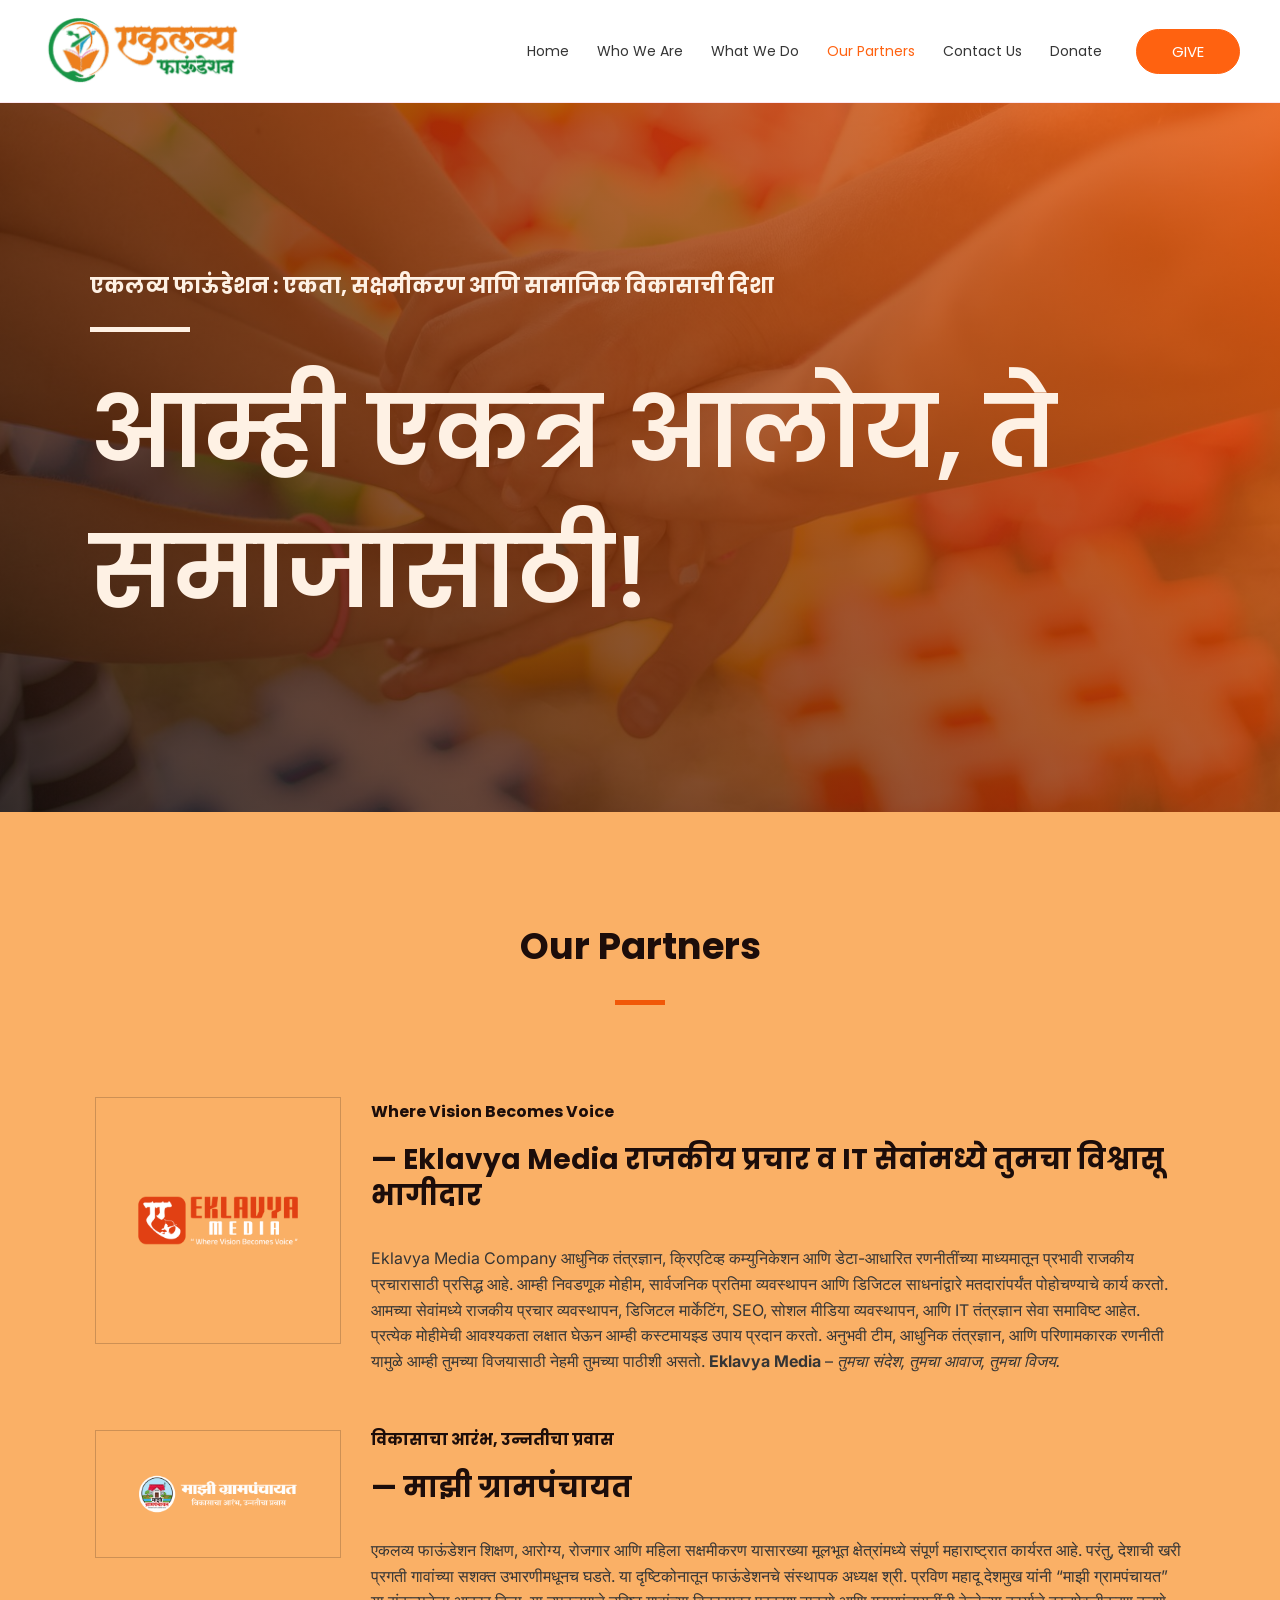
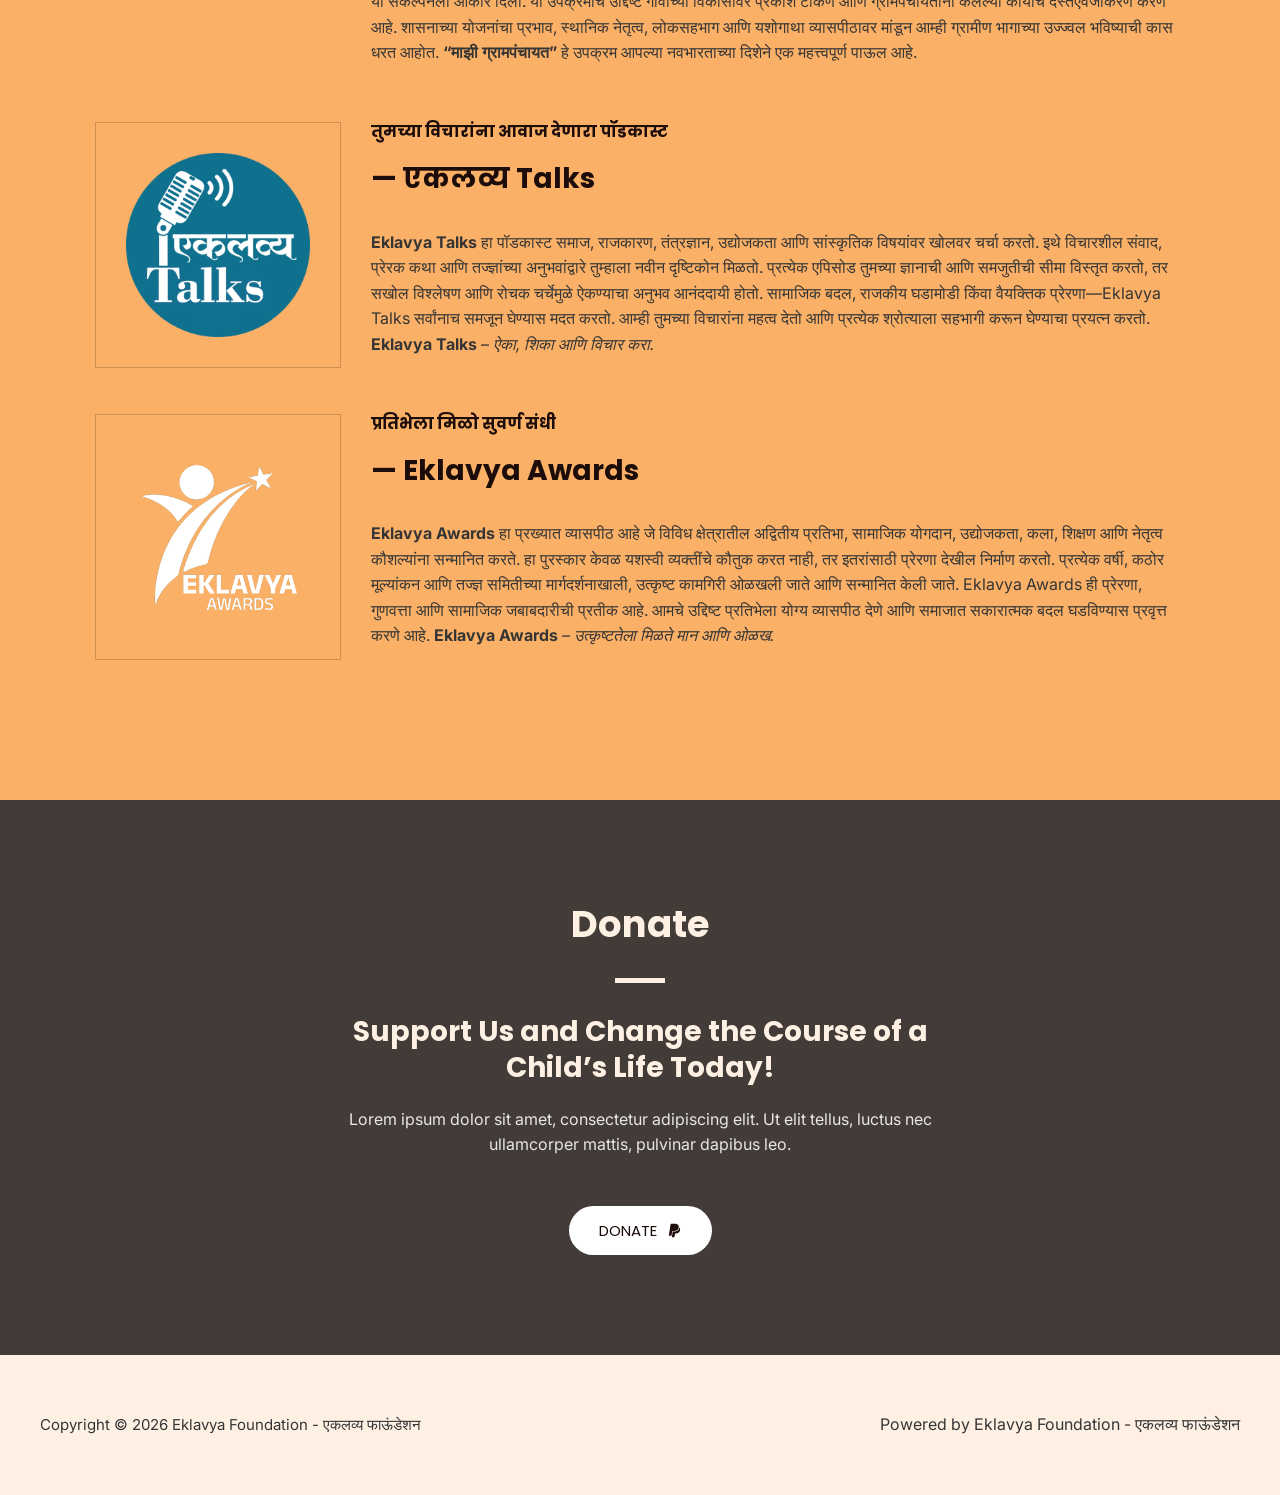
<file: our-partners/index.html>
<!DOCTYPE html>
<html lang="en-US">
<head>
<meta charset="UTF-8">
<meta name="viewport" content="width=device-width, initial-scale=1">
	<link rel="profile" href="https://gmpg.org/xfn/11"> 
	<title>Our Partners - Eklavya Foundation - एकलव्य फाऊंडेशन</title>
<link rel='dns-prefetch' href='https://fonts.googleapis.com/' />
<link rel="alternate" type="application/rss+xml" title="Eklavya Foundation - एकलव्य फाऊंडेशन &raquo; Feed" href="../feed/index.html" />
<link rel="alternate" type="application/rss+xml" title="Eklavya Foundation - एकलव्य फाऊंडेशन &raquo; Comments Feed" href="../comments/feed/index.html" />
<!-- SureRank Meta Data -->
<link rel="canonical" href="../index.html%3Fp=2121.html">
<meta name="description" content="एकलव्य फाऊंडेशन : एकता, सक्षमीकरण आणि सामाजिक विकासाची दिशा आम्ही एकत्र आलोय, ते समाजासाठी! Our Partners Where Vision Becomes Voice— Eklavya Media राजकीय">
<meta name="robots" content="index, follow">
<meta property="og:url" content="https://eklavyafoundation.org.in/our-partners/">
<meta property="og:site_name" content="Eklavya Foundation - एकलव्य फाऊंडेशन">
<meta property="og:locale" content="en_US">
<meta property="og:type" content="article">
<meta property="og:title" content="Our Partners - Eklavya Foundation - एकलव्य फाऊंडेशन">
<meta property="og:description" content="एकलव्य फाऊंडेशन : एकता, सक्षमीकरण आणि सामाजिक विकासाची दिशा आम्ही एकत्र आलोय, ते समाजासाठी! Our Partners Where Vision Becomes Voice— Eklavya Media राजकीय">
<meta property="article:published_time" content="2025-07-16T05:12:07+00:00">
<meta property="article:modified_time" content="2025-11-14T20:38:30+00:00">
<meta name="twitter:card" content="summary_large_image">
<meta name="twitter:title" content="Our Partners - Eklavya Foundation - एकलव्य फाऊंडेशन">
<meta name="twitter:description" content="एकलव्य फाऊंडेशन : एकता, सक्षमीकरण आणि सामाजिक विकासाची दिशा आम्ही एकत्र आलोय, ते समाजासाठी! Our Partners Where Vision Becomes Voice— Eklavya Media राजकीय">
<script type="application/ld+json" id="surerank-schema">{"@context":"https://schema.org","@graph":[{"@type":"WebSite","@id":"https://eklavyafoundation.org.in/#website","name":"Eklavya Foundation - एकलव्य फाऊंडेशन","url":"https://eklavyafoundation.org.in/","potentialAction":{"@id":"https://eklavyafoundation.org.in/#searchaction"},"publisher":{"@id":"https://eklavyafoundation.org.in/#organization"}},{"@type":"WebPage","@id":"https://eklavyafoundation.org.in/our-partners#webpage","name":"Our Partners","inLanguage":"en_US","url":"https://eklavyafoundation.org.in/our-partners","breadcrumb":{"@id":"https://eklavyafoundation.org.in/our-partners#breadcrumblist"},"isPartOf":{"@id":"https://eklavyafoundation.org.in/#website"},"publisher":{"@id":"https://eklavyafoundation.org.in/#organization"}},{"@type":"Organization","@id":"https://eklavyafoundation.org.in/#organization","name":"Eklavya Foundation - एकलव्य फाऊंडेशन","logo":"https://eklavyafoundation.org.in/wp-content/uploads/2025/07/cropped-EKLAVYA-FOUNDATION-LOGO-FOR-REEL-1.png","url":"https://eklavyafoundation.org.in/ "},{"@type":"BreadcrumbList","name":"BreadcrumbList","@id":"https://eklavyafoundation.org.in/our-partners#breadcrumblist","itemListElement":[{"@type":"ListItem","position":1,"item":{"@id":"https://eklavyafoundation.org.in","name":"Home"}},{"@type":"ListItem","position":2,"item":{"@id":"https://eklavyafoundation.org.in/our-partners/","name":"Our Partners"}}]},{"@type":"SearchAction","@id":"https://eklavyafoundation.org.in/#searchaction","target":"https://eklavyafoundation.org.in/?s={search_term_string}","query-input":"required name=search_term_string"}]}</script>
<!-- /SureRank Meta Data -->
<link rel="alternate" title="oEmbed (JSON)" type="application/json+oembed" href="../wp-json/oembed/1.0/embed%3Furl=https:%252F%252Feklavyafoundation.org.in%252Four-partners%252F" />
<link rel="alternate" title="oEmbed (XML)" type="text/xml+oembed" href="../wp-json/oembed/1.0/embed%3Furl=https:%252F%252Feklavyafoundation.org.in%252Four-partners%252F&amp;format=xml" />
<style id='wp-img-auto-sizes-contain-inline-css'>
img:is([sizes=auto i],[sizes^="auto," i]){contain-intrinsic-size:3000px 1500px}
/*# sourceURL=wp-img-auto-sizes-contain-inline-css */
</style>

<link rel='stylesheet' id='givewp-campaign-blocks-fonts-css' href='https://fonts.googleapis.com/css2?family=Inter%3Awght%40400%3B500%3B600%3B700&#038;display=swap&#038;ver=6.9.4' media='all' />
<link rel='stylesheet' id='astra-theme-css-css' href='../wp-content/themes/astra/assets/css/minified/main.min.css%3Fver=4.11.5.css' media='all' />
<style id='astra-theme-css-inline-css'>
:root{--ast-post-nav-space:0;--ast-container-default-xlg-padding:6.67em;--ast-container-default-lg-padding:5.67em;--ast-container-default-slg-padding:4.34em;--ast-container-default-md-padding:3.34em;--ast-container-default-sm-padding:6.67em;--ast-container-default-xs-padding:2.4em;--ast-container-default-xxs-padding:1.4em;--ast-code-block-background:#EEEEEE;--ast-comment-inputs-background:#FAFAFA;--ast-normal-container-width:1200px;--ast-narrow-container-width:750px;--ast-blog-title-font-weight:normal;--ast-blog-meta-weight:inherit;--ast-global-color-primary:var(--ast-global-color-5);--ast-global-color-secondary:var(--ast-global-color-4);--ast-global-color-alternate-background:var(--ast-global-color-7);--ast-global-color-subtle-background:var(--ast-global-color-6);--ast-bg-style-guide:#F8FAFC;--ast-shadow-style-guide:0px 0px 4px 0 #00000057;--ast-global-dark-bg-style:#fff;--ast-global-dark-lfs:#fbfbfb;--ast-widget-bg-color:#fafafa;--ast-wc-container-head-bg-color:#fbfbfb;--ast-title-layout-bg:#eeeeee;--ast-search-border-color:#e7e7e7;--ast-lifter-hover-bg:#e6e6e6;--ast-gallery-block-color:#000;--srfm-color-input-label:var(--ast-global-color-2);}html{font-size:100%;}a,.page-title{color:var(--ast-global-color-0);}a:hover,a:focus{color:var(--ast-global-color-1);}body,button,input,select,textarea,.ast-button,.ast-custom-button{font-family:'Inter',sans-serif;font-weight:400;font-size:16px;font-size:1rem;line-height:var(--ast-body-line-height,1.6em);}blockquote{color:var(--ast-global-color-3);}h1,.entry-content h1,.entry-content h1 a,h2,.entry-content h2,.entry-content h2 a,h3,.entry-content h3,.entry-content h3 a,h4,.entry-content h4,.entry-content h4 a,h5,.entry-content h5,.entry-content h5 a,h6,.entry-content h6,.entry-content h6 a,.site-title,.site-title a{font-family:'Work Sans',sans-serif;font-weight:600;text-transform:none;}.site-title{font-size:35px;font-size:2.1875rem;display:none;}header .custom-logo-link img{max-width:202px;width:202px;}.astra-logo-svg{width:202px;}.site-header .site-description{font-size:15px;font-size:0.9375rem;display:none;}.entry-title{font-size:30px;font-size:1.875rem;}.archive .ast-article-post .ast-article-inner,.blog .ast-article-post .ast-article-inner,.archive .ast-article-post .ast-article-inner:hover,.blog .ast-article-post .ast-article-inner:hover{overflow:hidden;}h1,.entry-content h1,.entry-content h1 a{font-size:100px;font-size:6.25rem;font-weight:600;font-family:'Work Sans',sans-serif;line-height:1.4em;text-transform:none;}h2,.entry-content h2,.entry-content h2 a{font-size:37px;font-size:2.3125rem;font-weight:700;font-family:'Poppins',sans-serif;line-height:1.3em;text-transform:none;}h3,.entry-content h3,.entry-content h3 a{font-size:28px;font-size:1.75rem;font-weight:700;font-family:'Poppins',sans-serif;line-height:1.3em;text-transform:none;}h4,.entry-content h4,.entry-content h4 a{font-size:21px;font-size:1.3125rem;line-height:1.2em;font-weight:700;font-family:'Poppins',sans-serif;text-transform:none;}h5,.entry-content h5,.entry-content h5 a{font-size:16px;font-size:1rem;line-height:1.2em;font-weight:700;font-family:'Poppins',sans-serif;text-transform:none;}h6,.entry-content h6,.entry-content h6 a{font-size:14px;font-size:0.875rem;line-height:1.25em;font-weight:700;font-family:'Poppins',sans-serif;text-transform:uppercase;}::selection{background-color:var(--ast-global-color-0);color:#000000;}body,h1,.entry-title a,.entry-content h1,.entry-content h1 a,h2,.entry-content h2,.entry-content h2 a,h3,.entry-content h3,.entry-content h3 a,h4,.entry-content h4,.entry-content h4 a,h5,.entry-content h5,.entry-content h5 a,h6,.entry-content h6,.entry-content h6 a{color:var(--ast-global-color-3);}.tagcloud a:hover,.tagcloud a:focus,.tagcloud a.current-item{color:#000000;border-color:var(--ast-global-color-0);background-color:var(--ast-global-color-0);}input:focus,input[type="text"]:focus,input[type="email"]:focus,input[type="url"]:focus,input[type="password"]:focus,input[type="reset"]:focus,input[type="search"]:focus,textarea:focus{border-color:var(--ast-global-color-0);}input[type="radio"]:checked,input[type=reset],input[type="checkbox"]:checked,input[type="checkbox"]:hover:checked,input[type="checkbox"]:focus:checked,input[type=range]::-webkit-slider-thumb{border-color:var(--ast-global-color-0);background-color:var(--ast-global-color-0);box-shadow:none;}.site-footer a:hover + .post-count,.site-footer a:focus + .post-count{background:var(--ast-global-color-0);border-color:var(--ast-global-color-0);}.single .nav-links .nav-previous,.single .nav-links .nav-next{color:var(--ast-global-color-0);}.entry-meta,.entry-meta *{line-height:1.45;color:var(--ast-global-color-0);}.entry-meta a:not(.ast-button):hover,.entry-meta a:not(.ast-button):hover *,.entry-meta a:not(.ast-button):focus,.entry-meta a:not(.ast-button):focus *,.page-links > .page-link,.page-links .page-link:hover,.post-navigation a:hover{color:var(--ast-global-color-1);}#cat option,.secondary .calendar_wrap thead a,.secondary .calendar_wrap thead a:visited{color:var(--ast-global-color-0);}.secondary .calendar_wrap #today,.ast-progress-val span{background:var(--ast-global-color-0);}.secondary a:hover + .post-count,.secondary a:focus + .post-count{background:var(--ast-global-color-0);border-color:var(--ast-global-color-0);}.calendar_wrap #today > a{color:#000000;}.page-links .page-link,.single .post-navigation a{color:var(--ast-global-color-0);}.ast-search-menu-icon .search-form button.search-submit{padding:0 4px;}.ast-search-menu-icon form.search-form{padding-right:0;}.ast-search-menu-icon.slide-search input.search-field{width:0;}.ast-header-search .ast-search-menu-icon.ast-dropdown-active .search-form,.ast-header-search .ast-search-menu-icon.ast-dropdown-active .search-field:focus{transition:all 0.2s;}.search-form input.search-field:focus{outline:none;}.wp-block-latest-posts > li > a{color:var(--ast-global-color-2);}.widget-title,.widget .wp-block-heading{font-size:22px;font-size:1.375rem;color:var(--ast-global-color-3);}.single .ast-author-details .author-title{color:var(--ast-global-color-1);}.ast-search-menu-icon.slide-search a:focus-visible:focus-visible,.astra-search-icon:focus-visible,#close:focus-visible,a:focus-visible,.ast-menu-toggle:focus-visible,.site .skip-link:focus-visible,.wp-block-loginout input:focus-visible,.wp-block-search.wp-block-search__button-inside .wp-block-search__inside-wrapper,.ast-header-navigation-arrow:focus-visible,.woocommerce .wc-proceed-to-checkout > .checkout-button:focus-visible,.woocommerce .woocommerce-MyAccount-navigation ul li a:focus-visible,.ast-orders-table__row .ast-orders-table__cell:focus-visible,.woocommerce .woocommerce-order-details .order-again > .button:focus-visible,.woocommerce .woocommerce-message a.button.wc-forward:focus-visible,.woocommerce #minus_qty:focus-visible,.woocommerce #plus_qty:focus-visible,a#ast-apply-coupon:focus-visible,.woocommerce .woocommerce-info a:focus-visible,.woocommerce .astra-shop-summary-wrap a:focus-visible,.woocommerce a.wc-forward:focus-visible,#ast-apply-coupon:focus-visible,.woocommerce-js .woocommerce-mini-cart-item a.remove:focus-visible,#close:focus-visible,.button.search-submit:focus-visible,#search_submit:focus,.normal-search:focus-visible,.ast-header-account-wrap:focus-visible,.woocommerce .ast-on-card-button.ast-quick-view-trigger:focus,.astra-cart-drawer-close:focus,.ast-single-variation:focus,.ast-woocommerce-product-gallery__image:focus,.ast-button:focus{outline-style:dotted;outline-color:inherit;outline-width:thin;}input:focus,input[type="text"]:focus,input[type="email"]:focus,input[type="url"]:focus,input[type="password"]:focus,input[type="reset"]:focus,input[type="search"]:focus,input[type="number"]:focus,textarea:focus,.wp-block-search__input:focus,[data-section="section-header-mobile-trigger"] .ast-button-wrap .ast-mobile-menu-trigger-minimal:focus,.ast-mobile-popup-drawer.active .menu-toggle-close:focus,.woocommerce-ordering select.orderby:focus,#ast-scroll-top:focus,#coupon_code:focus,.woocommerce-page #comment:focus,.woocommerce #reviews #respond input#submit:focus,.woocommerce a.add_to_cart_button:focus,.woocommerce .button.single_add_to_cart_button:focus,.woocommerce .woocommerce-cart-form button:focus,.woocommerce .woocommerce-cart-form__cart-item .quantity .qty:focus,.woocommerce .woocommerce-billing-fields .woocommerce-billing-fields__field-wrapper .woocommerce-input-wrapper > .input-text:focus,.woocommerce #order_comments:focus,.woocommerce #place_order:focus,.woocommerce .woocommerce-address-fields .woocommerce-address-fields__field-wrapper .woocommerce-input-wrapper > .input-text:focus,.woocommerce .woocommerce-MyAccount-content form button:focus,.woocommerce .woocommerce-MyAccount-content .woocommerce-EditAccountForm .woocommerce-form-row .woocommerce-Input.input-text:focus,.woocommerce .ast-woocommerce-container .woocommerce-pagination ul.page-numbers li a:focus,body #content .woocommerce form .form-row .select2-container--default .select2-selection--single:focus,#ast-coupon-code:focus,.woocommerce.woocommerce-js .quantity input[type=number]:focus,.woocommerce-js .woocommerce-mini-cart-item .quantity input[type=number]:focus,.woocommerce p#ast-coupon-trigger:focus{border-style:dotted;border-color:inherit;border-width:thin;}input{outline:none;}.site-logo-img img{ transition:all 0.2s linear;}body .ast-oembed-container *{position:absolute;top:0;width:100%;height:100%;left:0;}body .wp-block-embed-pocket-casts .ast-oembed-container *{position:unset;}.ast-single-post-featured-section + article {margin-top: 2em;}.site-content .ast-single-post-featured-section img {width: 100%;overflow: hidden;object-fit: cover;}.site > .ast-single-related-posts-container {margin-top: 0;}@media (min-width: 922px) {.ast-desktop .ast-container--narrow {max-width: var(--ast-narrow-container-width);margin: 0 auto;}}.ast-page-builder-template .hentry {margin: 0;}.ast-page-builder-template .site-content > .ast-container {max-width: 100%;padding: 0;}.ast-page-builder-template .site .site-content #primary {padding: 0;margin: 0;}.ast-page-builder-template .no-results {text-align: center;margin: 4em auto;}.ast-page-builder-template .ast-pagination {padding: 2em;}.ast-page-builder-template .entry-header.ast-no-title.ast-no-thumbnail {margin-top: 0;}.ast-page-builder-template .entry-header.ast-header-without-markup {margin-top: 0;margin-bottom: 0;}.ast-page-builder-template .entry-header.ast-no-title.ast-no-meta {margin-bottom: 0;}.ast-page-builder-template.single .post-navigation {padding-bottom: 2em;}.ast-page-builder-template.single-post .site-content > .ast-container {max-width: 100%;}.ast-page-builder-template .entry-header {margin-top: 4em;margin-left: auto;margin-right: auto;padding-left: 20px;padding-right: 20px;}.single.ast-page-builder-template .entry-header {padding-left: 20px;padding-right: 20px;}.ast-page-builder-template .ast-archive-description {margin: 4em auto 0;padding-left: 20px;padding-right: 20px;}.ast-page-builder-template.ast-no-sidebar .entry-content .alignwide {margin-left: 0;margin-right: 0;}@media (max-width:921.9px){#ast-desktop-header{display:none;}}@media (min-width:922px){#ast-mobile-header{display:none;}}.wp-block-buttons.aligncenter{justify-content:center;}.wp-block-buttons .wp-block-button.is-style-outline .wp-block-button__link.wp-element-button,.ast-outline-button,.wp-block-uagb-buttons-child .uagb-buttons-repeater.ast-outline-button{border-color:var(--ast-global-color-0);border-top-width:1px;border-right-width:1px;border-bottom-width:1px;border-left-width:1px;font-family:'Poppins',sans-serif;font-weight:normal;font-size:15px;font-size:0.9375rem;line-height:1em;padding-top:17px;padding-right:30px;padding-bottom:17px;padding-left:30px;border-top-left-radius:50px;border-top-right-radius:50px;border-bottom-right-radius:50px;border-bottom-left-radius:50px;}.wp-block-buttons .wp-block-button.is-style-outline > .wp-block-button__link:not(.has-text-color),.wp-block-buttons .wp-block-button.wp-block-button__link.is-style-outline:not(.has-text-color),.ast-outline-button{color:var(--ast-global-color-0);}.wp-block-button.is-style-outline .wp-block-button__link:hover,.wp-block-buttons .wp-block-button.is-style-outline .wp-block-button__link:focus,.wp-block-buttons .wp-block-button.is-style-outline > .wp-block-button__link:not(.has-text-color):hover,.wp-block-buttons .wp-block-button.wp-block-button__link.is-style-outline:not(.has-text-color):hover,.ast-outline-button:hover,.ast-outline-button:focus,.wp-block-uagb-buttons-child .uagb-buttons-repeater.ast-outline-button:hover,.wp-block-uagb-buttons-child .uagb-buttons-repeater.ast-outline-button:focus{color:#ffffff;background-color:var(--ast-global-color-1);border-color:var(--ast-global-color-1);}.wp-block-button .wp-block-button__link.wp-element-button.is-style-outline:not(.has-background),.wp-block-button.is-style-outline>.wp-block-button__link.wp-element-button:not(.has-background),.ast-outline-button{background-color:transparent;}@media (max-width:921px){.wp-block-buttons .wp-block-button.is-style-outline .wp-block-button__link.wp-element-button,.ast-outline-button,.wp-block-uagb-buttons-child .uagb-buttons-repeater.ast-outline-button{padding-top:17px;padding-right:30px;padding-bottom:17px;padding-left:30px;border-top-left-radius:50px;border-top-right-radius:50px;border-bottom-right-radius:50px;border-bottom-left-radius:50px;}}@media (max-width:544px){.wp-block-buttons .wp-block-button.is-style-outline .wp-block-button__link.wp-element-button,.ast-outline-button,.wp-block-uagb-buttons-child .uagb-buttons-repeater.ast-outline-button{padding-top:17px;padding-right:30px;padding-bottom:17px;padding-left:30px;border-top-left-radius:50px;border-top-right-radius:50px;border-bottom-right-radius:50px;border-bottom-left-radius:50px;}}.entry-content[data-ast-blocks-layout] > figure{margin-bottom:1em;}.elementor-widget-container .elementor-loop-container .e-loop-item[data-elementor-type="loop-item"]{width:100%;}@media (max-width:921px){.ast-separate-container #primary,.ast-separate-container #secondary{padding:1.5em 0;}#primary,#secondary{padding:1.5em 0;margin:0;}.ast-left-sidebar #content > .ast-container{display:flex;flex-direction:column-reverse;width:100%;}.ast-separate-container .ast-article-post,.ast-separate-container .ast-article-single{padding:1.5em 2.14em;}.ast-author-box img.avatar{margin:20px 0 0 0;}}@media (min-width:922px){.ast-separate-container.ast-right-sidebar #primary,.ast-separate-container.ast-left-sidebar #primary{border:0;}.search-no-results.ast-separate-container #primary{margin-bottom:4em;}}.wp-block-button .wp-block-button__link{color:#ffffff;}.wp-block-button .wp-block-button__link:hover,.wp-block-button .wp-block-button__link:focus{color:#ffffff;background-color:var(--ast-global-color-1);border-color:var(--ast-global-color-1);}.elementor-widget-heading h1.elementor-heading-title{line-height:1.4em;}.elementor-widget-heading h2.elementor-heading-title{line-height:1.3em;}.elementor-widget-heading h3.elementor-heading-title{line-height:1.3em;}.elementor-widget-heading h4.elementor-heading-title{line-height:1.2em;}.elementor-widget-heading h5.elementor-heading-title{line-height:1.2em;}.elementor-widget-heading h6.elementor-heading-title{line-height:1.25em;}.wp-block-button .wp-block-button__link,.wp-block-search .wp-block-search__button,body .wp-block-file .wp-block-file__button{border-style:solid;border-top-width:0px;border-right-width:0px;border-left-width:0px;border-bottom-width:0px;border-color:var(--ast-global-color-0);background-color:var(--ast-global-color-0);color:#ffffff;font-family:'Poppins',sans-serif;font-weight:normal;line-height:1em;text-transform:uppercase;font-size:15px;font-size:0.9375rem;border-top-left-radius:50px;border-top-right-radius:50px;border-bottom-right-radius:50px;border-bottom-left-radius:50px;padding-top:17px;padding-right:30px;padding-bottom:17px;padding-left:30px;}@media (max-width:921px){.wp-block-button .wp-block-button__link,.wp-block-search .wp-block-search__button,body .wp-block-file .wp-block-file__button{padding-top:17px;padding-right:30px;padding-bottom:17px;padding-left:30px;border-top-left-radius:50px;border-top-right-radius:50px;border-bottom-right-radius:50px;border-bottom-left-radius:50px;}}@media (max-width:544px){.wp-block-button .wp-block-button__link,.wp-block-search .wp-block-search__button,body .wp-block-file .wp-block-file__button{padding-top:17px;padding-right:30px;padding-bottom:17px;padding-left:30px;border-top-left-radius:50px;border-top-right-radius:50px;border-bottom-right-radius:50px;border-bottom-left-radius:50px;}}.menu-toggle,button,.ast-button,.ast-custom-button,.button,input#submit,input[type="button"],input[type="submit"],input[type="reset"],form[CLASS*="wp-block-search__"].wp-block-search .wp-block-search__inside-wrapper .wp-block-search__button,body .wp-block-file .wp-block-file__button,.woocommerce-js a.button,.woocommerce button.button,.woocommerce .woocommerce-message a.button,.woocommerce #respond input#submit.alt,.woocommerce input.button.alt,.woocommerce input.button,.woocommerce input.button:disabled,.woocommerce input.button:disabled[disabled],.woocommerce input.button:disabled:hover,.woocommerce input.button:disabled[disabled]:hover,.woocommerce #respond input#submit,.woocommerce button.button.alt.disabled,.wc-block-grid__products .wc-block-grid__product .wp-block-button__link,.wc-block-grid__product-onsale,[CLASS*="wc-block"] button,.woocommerce-js .astra-cart-drawer .astra-cart-drawer-content .woocommerce-mini-cart__buttons .button:not(.checkout):not(.ast-continue-shopping),.woocommerce-js .astra-cart-drawer .astra-cart-drawer-content .woocommerce-mini-cart__buttons a.checkout,.woocommerce button.button.alt.disabled.wc-variation-selection-needed,[CLASS*="wc-block"] .wc-block-components-button{border-style:solid;border-top-width:0px;border-right-width:0px;border-left-width:0px;border-bottom-width:0px;color:#ffffff;border-color:var(--ast-global-color-0);background-color:var(--ast-global-color-0);padding-top:17px;padding-right:30px;padding-bottom:17px;padding-left:30px;font-family:'Poppins',sans-serif;font-weight:normal;font-size:15px;font-size:0.9375rem;line-height:1em;text-transform:uppercase;border-top-left-radius:50px;border-top-right-radius:50px;border-bottom-right-radius:50px;border-bottom-left-radius:50px;}button:focus,.menu-toggle:hover,button:hover,.ast-button:hover,.ast-custom-button:hover .button:hover,.ast-custom-button:hover ,input[type=reset]:hover,input[type=reset]:focus,input#submit:hover,input#submit:focus,input[type="button"]:hover,input[type="button"]:focus,input[type="submit"]:hover,input[type="submit"]:focus,form[CLASS*="wp-block-search__"].wp-block-search .wp-block-search__inside-wrapper .wp-block-search__button:hover,form[CLASS*="wp-block-search__"].wp-block-search .wp-block-search__inside-wrapper .wp-block-search__button:focus,body .wp-block-file .wp-block-file__button:hover,body .wp-block-file .wp-block-file__button:focus,.woocommerce-js a.button:hover,.woocommerce button.button:hover,.woocommerce .woocommerce-message a.button:hover,.woocommerce #respond input#submit:hover,.woocommerce #respond input#submit.alt:hover,.woocommerce input.button.alt:hover,.woocommerce input.button:hover,.woocommerce button.button.alt.disabled:hover,.wc-block-grid__products .wc-block-grid__product .wp-block-button__link:hover,[CLASS*="wc-block"] button:hover,.woocommerce-js .astra-cart-drawer .astra-cart-drawer-content .woocommerce-mini-cart__buttons .button:not(.checkout):not(.ast-continue-shopping):hover,.woocommerce-js .astra-cart-drawer .astra-cart-drawer-content .woocommerce-mini-cart__buttons a.checkout:hover,.woocommerce button.button.alt.disabled.wc-variation-selection-needed:hover,[CLASS*="wc-block"] .wc-block-components-button:hover,[CLASS*="wc-block"] .wc-block-components-button:focus{color:#ffffff;background-color:var(--ast-global-color-1);border-color:var(--ast-global-color-1);}@media (max-width:921px){.menu-toggle,button,.ast-button,.ast-custom-button,.button,input#submit,input[type="button"],input[type="submit"],input[type="reset"],form[CLASS*="wp-block-search__"].wp-block-search .wp-block-search__inside-wrapper .wp-block-search__button,body .wp-block-file .wp-block-file__button,.woocommerce-js a.button,.woocommerce button.button,.woocommerce .woocommerce-message a.button,.woocommerce #respond input#submit.alt,.woocommerce input.button.alt,.woocommerce input.button,.woocommerce input.button:disabled,.woocommerce input.button:disabled[disabled],.woocommerce input.button:disabled:hover,.woocommerce input.button:disabled[disabled]:hover,.woocommerce #respond input#submit,.woocommerce button.button.alt.disabled,.wc-block-grid__products .wc-block-grid__product .wp-block-button__link,.wc-block-grid__product-onsale,[CLASS*="wc-block"] button,.woocommerce-js .astra-cart-drawer .astra-cart-drawer-content .woocommerce-mini-cart__buttons .button:not(.checkout):not(.ast-continue-shopping),.woocommerce-js .astra-cart-drawer .astra-cart-drawer-content .woocommerce-mini-cart__buttons a.checkout,.woocommerce button.button.alt.disabled.wc-variation-selection-needed,[CLASS*="wc-block"] .wc-block-components-button{padding-top:17px;padding-right:30px;padding-bottom:17px;padding-left:30px;border-top-left-radius:50px;border-top-right-radius:50px;border-bottom-right-radius:50px;border-bottom-left-radius:50px;}}@media (max-width:544px){.menu-toggle,button,.ast-button,.ast-custom-button,.button,input#submit,input[type="button"],input[type="submit"],input[type="reset"],form[CLASS*="wp-block-search__"].wp-block-search .wp-block-search__inside-wrapper .wp-block-search__button,body .wp-block-file .wp-block-file__button,.woocommerce-js a.button,.woocommerce button.button,.woocommerce .woocommerce-message a.button,.woocommerce #respond input#submit.alt,.woocommerce input.button.alt,.woocommerce input.button,.woocommerce input.button:disabled,.woocommerce input.button:disabled[disabled],.woocommerce input.button:disabled:hover,.woocommerce input.button:disabled[disabled]:hover,.woocommerce #respond input#submit,.woocommerce button.button.alt.disabled,.wc-block-grid__products .wc-block-grid__product .wp-block-button__link,.wc-block-grid__product-onsale,[CLASS*="wc-block"] button,.woocommerce-js .astra-cart-drawer .astra-cart-drawer-content .woocommerce-mini-cart__buttons .button:not(.checkout):not(.ast-continue-shopping),.woocommerce-js .astra-cart-drawer .astra-cart-drawer-content .woocommerce-mini-cart__buttons a.checkout,.woocommerce button.button.alt.disabled.wc-variation-selection-needed,[CLASS*="wc-block"] .wc-block-components-button{padding-top:17px;padding-right:30px;padding-bottom:17px;padding-left:30px;border-top-left-radius:50px;border-top-right-radius:50px;border-bottom-right-radius:50px;border-bottom-left-radius:50px;}}@media (max-width:921px){.ast-mobile-header-stack .main-header-bar .ast-search-menu-icon{display:inline-block;}.ast-header-break-point.ast-header-custom-item-outside .ast-mobile-header-stack .main-header-bar .ast-search-icon{margin:0;}.ast-comment-avatar-wrap img{max-width:2.5em;}.ast-comment-meta{padding:0 1.8888em 1.3333em;}.ast-separate-container .ast-comment-list li.depth-1{padding:1.5em 2.14em;}.ast-separate-container .comment-respond{padding:2em 2.14em;}}@media (min-width:544px){.ast-container{max-width:100%;}}@media (max-width:544px){.ast-separate-container .ast-article-post,.ast-separate-container .ast-article-single,.ast-separate-container .comments-title,.ast-separate-container .ast-archive-description{padding:1.5em 1em;}.ast-separate-container #content .ast-container{padding-left:0.54em;padding-right:0.54em;}.ast-separate-container .ast-comment-list .bypostauthor{padding:.5em;}.ast-search-menu-icon.ast-dropdown-active .search-field{width:170px;}} #ast-mobile-header .ast-site-header-cart-li a{pointer-events:none;}body,.ast-separate-container{background-color:var(--ast-global-color-4);background-image:none;}@media (max-width:921px){.site-title{display:none;}.site-header .site-description{display:none;}h1,.entry-content h1,.entry-content h1 a{font-size:70px;}h2,.entry-content h2,.entry-content h2 a{font-size:25px;}h3,.entry-content h3,.entry-content h3 a{font-size:20px;}}@media (max-width:544px){.site-title{display:none;}.site-header .site-description{display:none;}h1,.entry-content h1,.entry-content h1 a{font-size:45px;}h2,.entry-content h2,.entry-content h2 a{font-size:25px;}h3,.entry-content h3,.entry-content h3 a{font-size:20px;}}@media (max-width:921px){html{font-size:91.2%;}}@media (max-width:544px){html{font-size:91.2%;}}@media (min-width:922px){.ast-container{max-width:1240px;}}@media (min-width:922px){.site-content .ast-container{display:flex;}}@media (max-width:921px){.site-content .ast-container{flex-direction:column;}}@media (min-width:922px){.main-header-menu .sub-menu .menu-item.ast-left-align-sub-menu:hover > .sub-menu,.main-header-menu .sub-menu .menu-item.ast-left-align-sub-menu.focus > .sub-menu{margin-left:-2px;}}.site .comments-area{padding-bottom:3em;}.footer-widget-area[data-section^="section-fb-html-"] .ast-builder-html-element{text-align:center;}.wp-block-file {display: flex;align-items: center;flex-wrap: wrap;justify-content: space-between;}.wp-block-pullquote {border: none;}.wp-block-pullquote blockquote::before {content: "\201D";font-family: "Helvetica",sans-serif;display: flex;transform: rotate( 180deg );font-size: 6rem;font-style: normal;line-height: 1;font-weight: bold;align-items: center;justify-content: center;}.has-text-align-right > blockquote::before {justify-content: flex-start;}.has-text-align-left > blockquote::before {justify-content: flex-end;}figure.wp-block-pullquote.is-style-solid-color blockquote {max-width: 100%;text-align: inherit;}:root {--wp--custom--ast-default-block-top-padding: 3em;--wp--custom--ast-default-block-right-padding: 3em;--wp--custom--ast-default-block-bottom-padding: 3em;--wp--custom--ast-default-block-left-padding: 3em;--wp--custom--ast-container-width: 1200px;--wp--custom--ast-content-width-size: 1200px;--wp--custom--ast-wide-width-size: calc(1200px + var(--wp--custom--ast-default-block-left-padding) + var(--wp--custom--ast-default-block-right-padding));}.ast-narrow-container {--wp--custom--ast-content-width-size: 750px;--wp--custom--ast-wide-width-size: 750px;}@media(max-width: 921px) {:root {--wp--custom--ast-default-block-top-padding: 3em;--wp--custom--ast-default-block-right-padding: 2em;--wp--custom--ast-default-block-bottom-padding: 3em;--wp--custom--ast-default-block-left-padding: 2em;}}@media(max-width: 544px) {:root {--wp--custom--ast-default-block-top-padding: 3em;--wp--custom--ast-default-block-right-padding: 1.5em;--wp--custom--ast-default-block-bottom-padding: 3em;--wp--custom--ast-default-block-left-padding: 1.5em;}}.entry-content > .wp-block-group,.entry-content > .wp-block-cover,.entry-content > .wp-block-columns {padding-top: var(--wp--custom--ast-default-block-top-padding);padding-right: var(--wp--custom--ast-default-block-right-padding);padding-bottom: var(--wp--custom--ast-default-block-bottom-padding);padding-left: var(--wp--custom--ast-default-block-left-padding);}.ast-plain-container.ast-no-sidebar .entry-content > .alignfull,.ast-page-builder-template .ast-no-sidebar .entry-content > .alignfull {margin-left: calc( -50vw + 50%);margin-right: calc( -50vw + 50%);max-width: 100vw;width: 100vw;}.ast-plain-container.ast-no-sidebar .entry-content .alignfull .alignfull,.ast-page-builder-template.ast-no-sidebar .entry-content .alignfull .alignfull,.ast-plain-container.ast-no-sidebar .entry-content .alignfull .alignwide,.ast-page-builder-template.ast-no-sidebar .entry-content .alignfull .alignwide,.ast-plain-container.ast-no-sidebar .entry-content .alignwide .alignfull,.ast-page-builder-template.ast-no-sidebar .entry-content .alignwide .alignfull,.ast-plain-container.ast-no-sidebar .entry-content .alignwide .alignwide,.ast-page-builder-template.ast-no-sidebar .entry-content .alignwide .alignwide,.ast-plain-container.ast-no-sidebar .entry-content .wp-block-column .alignfull,.ast-page-builder-template.ast-no-sidebar .entry-content .wp-block-column .alignfull,.ast-plain-container.ast-no-sidebar .entry-content .wp-block-column .alignwide,.ast-page-builder-template.ast-no-sidebar .entry-content .wp-block-column .alignwide {margin-left: auto;margin-right: auto;width: 100%;}[data-ast-blocks-layout] .wp-block-separator:not(.is-style-dots) {height: 0;}[data-ast-blocks-layout] .wp-block-separator {margin: 20px auto;}[data-ast-blocks-layout] .wp-block-separator:not(.is-style-wide):not(.is-style-dots) {max-width: 100px;}[data-ast-blocks-layout] .wp-block-separator.has-background {padding: 0;}.entry-content[data-ast-blocks-layout] > * {max-width: var(--wp--custom--ast-content-width-size);margin-left: auto;margin-right: auto;}.entry-content[data-ast-blocks-layout] > .alignwide {max-width: var(--wp--custom--ast-wide-width-size);}.entry-content[data-ast-blocks-layout] .alignfull {max-width: none;}.entry-content .wp-block-columns {margin-bottom: 0;}blockquote {margin: 1.5em;border-color: rgba(0,0,0,0.05);}.wp-block-quote:not(.has-text-align-right):not(.has-text-align-center) {border-left: 5px solid rgba(0,0,0,0.05);}.has-text-align-right > blockquote,blockquote.has-text-align-right {border-right: 5px solid rgba(0,0,0,0.05);}.has-text-align-left > blockquote,blockquote.has-text-align-left {border-left: 5px solid rgba(0,0,0,0.05);}.wp-block-site-tagline,.wp-block-latest-posts .read-more {margin-top: 15px;}.wp-block-loginout p label {display: block;}.wp-block-loginout p:not(.login-remember):not(.login-submit) input {width: 100%;}.wp-block-loginout input:focus {border-color: transparent;}.wp-block-loginout input:focus {outline: thin dotted;}.entry-content .wp-block-media-text .wp-block-media-text__content {padding: 0 0 0 8%;}.entry-content .wp-block-media-text.has-media-on-the-right .wp-block-media-text__content {padding: 0 8% 0 0;}.entry-content .wp-block-media-text.has-background .wp-block-media-text__content {padding: 8%;}.entry-content .wp-block-cover:not([class*="background-color"]):not(.has-text-color.has-link-color) .wp-block-cover__inner-container,.entry-content .wp-block-cover:not([class*="background-color"]) .wp-block-cover-image-text,.entry-content .wp-block-cover:not([class*="background-color"]) .wp-block-cover-text,.entry-content .wp-block-cover-image:not([class*="background-color"]) .wp-block-cover__inner-container,.entry-content .wp-block-cover-image:not([class*="background-color"]) .wp-block-cover-image-text,.entry-content .wp-block-cover-image:not([class*="background-color"]) .wp-block-cover-text {color: var(--ast-global-color-primary,var(--ast-global-color-5));}.wp-block-loginout .login-remember input {width: 1.1rem;height: 1.1rem;margin: 0 5px 4px 0;vertical-align: middle;}.wp-block-latest-posts > li > *:first-child,.wp-block-latest-posts:not(.is-grid) > li:first-child {margin-top: 0;}.entry-content > .wp-block-buttons,.entry-content > .wp-block-uagb-buttons {margin-bottom: 1.5em;}.wp-block-search__inside-wrapper .wp-block-search__input {padding: 0 10px;color: var(--ast-global-color-3);background: var(--ast-global-color-primary,var(--ast-global-color-5));border-color: var(--ast-border-color);}.wp-block-latest-posts .read-more {margin-bottom: 1.5em;}.wp-block-search__no-button .wp-block-search__inside-wrapper .wp-block-search__input {padding-top: 5px;padding-bottom: 5px;}.wp-block-latest-posts .wp-block-latest-posts__post-date,.wp-block-latest-posts .wp-block-latest-posts__post-author {font-size: 1rem;}.wp-block-latest-posts > li > *,.wp-block-latest-posts:not(.is-grid) > li {margin-top: 12px;margin-bottom: 12px;}.ast-page-builder-template .entry-content[data-ast-blocks-layout] > *,.ast-page-builder-template .entry-content[data-ast-blocks-layout] > .alignfull:not(.wp-block-group):not(.uagb-is-root-container) > * {max-width: none;}.ast-page-builder-template .entry-content[data-ast-blocks-layout] > .alignwide:not(.uagb-is-root-container) > * {max-width: var(--wp--custom--ast-wide-width-size);}.ast-page-builder-template .entry-content[data-ast-blocks-layout] > .inherit-container-width > *,.ast-page-builder-template .entry-content[data-ast-blocks-layout] > *:not(.wp-block-group):not(.uagb-is-root-container) > *,.entry-content[data-ast-blocks-layout] > .wp-block-cover .wp-block-cover__inner-container {max-width: var(--wp--custom--ast-content-width-size) ;margin-left: auto;margin-right: auto;}.entry-content[data-ast-blocks-layout] .wp-block-cover:not(.alignleft):not(.alignright) {width: auto;}@media(max-width: 1200px) {.ast-separate-container .entry-content > .alignfull,.ast-separate-container .entry-content[data-ast-blocks-layout] > .alignwide,.ast-plain-container .entry-content[data-ast-blocks-layout] > .alignwide,.ast-plain-container .entry-content .alignfull {margin-left: calc(-1 * min(var(--ast-container-default-xlg-padding),20px)) ;margin-right: calc(-1 * min(var(--ast-container-default-xlg-padding),20px));}}@media(min-width: 1201px) {.ast-separate-container .entry-content > .alignfull {margin-left: calc(-1 * var(--ast-container-default-xlg-padding) );margin-right: calc(-1 * var(--ast-container-default-xlg-padding) );}.ast-separate-container .entry-content[data-ast-blocks-layout] > .alignwide,.ast-plain-container .entry-content[data-ast-blocks-layout] > .alignwide {margin-left: calc(-1 * var(--wp--custom--ast-default-block-left-padding) );margin-right: calc(-1 * var(--wp--custom--ast-default-block-right-padding) );}}@media(min-width: 921px) {.ast-separate-container .entry-content .wp-block-group.alignwide:not(.inherit-container-width) > :where(:not(.alignleft):not(.alignright)),.ast-plain-container .entry-content .wp-block-group.alignwide:not(.inherit-container-width) > :where(:not(.alignleft):not(.alignright)) {max-width: calc( var(--wp--custom--ast-content-width-size) + 80px );}.ast-plain-container.ast-right-sidebar .entry-content[data-ast-blocks-layout] .alignfull,.ast-plain-container.ast-left-sidebar .entry-content[data-ast-blocks-layout] .alignfull {margin-left: -60px;margin-right: -60px;}}@media(min-width: 544px) {.entry-content > .alignleft {margin-right: 20px;}.entry-content > .alignright {margin-left: 20px;}}@media (max-width:544px){.wp-block-columns .wp-block-column:not(:last-child){margin-bottom:20px;}.wp-block-latest-posts{margin:0;}}@media( max-width: 600px ) {.entry-content .wp-block-media-text .wp-block-media-text__content,.entry-content .wp-block-media-text.has-media-on-the-right .wp-block-media-text__content {padding: 8% 0 0;}.entry-content .wp-block-media-text.has-background .wp-block-media-text__content {padding: 8%;}}.ast-page-builder-template .entry-header {padding-left: 0;}.ast-narrow-container .site-content .wp-block-uagb-image--align-full .wp-block-uagb-image__figure {max-width: 100%;margin-left: auto;margin-right: auto;}:root .has-ast-global-color-0-color{color:var(--ast-global-color-0);}:root .has-ast-global-color-0-background-color{background-color:var(--ast-global-color-0);}:root .wp-block-button .has-ast-global-color-0-color{color:var(--ast-global-color-0);}:root .wp-block-button .has-ast-global-color-0-background-color{background-color:var(--ast-global-color-0);}:root .has-ast-global-color-1-color{color:var(--ast-global-color-1);}:root .has-ast-global-color-1-background-color{background-color:var(--ast-global-color-1);}:root .wp-block-button .has-ast-global-color-1-color{color:var(--ast-global-color-1);}:root .wp-block-button .has-ast-global-color-1-background-color{background-color:var(--ast-global-color-1);}:root .has-ast-global-color-2-color{color:var(--ast-global-color-2);}:root .has-ast-global-color-2-background-color{background-color:var(--ast-global-color-2);}:root .wp-block-button .has-ast-global-color-2-color{color:var(--ast-global-color-2);}:root .wp-block-button .has-ast-global-color-2-background-color{background-color:var(--ast-global-color-2);}:root .has-ast-global-color-3-color{color:var(--ast-global-color-3);}:root .has-ast-global-color-3-background-color{background-color:var(--ast-global-color-3);}:root .wp-block-button .has-ast-global-color-3-color{color:var(--ast-global-color-3);}:root .wp-block-button .has-ast-global-color-3-background-color{background-color:var(--ast-global-color-3);}:root .has-ast-global-color-4-color{color:var(--ast-global-color-4);}:root .has-ast-global-color-4-background-color{background-color:var(--ast-global-color-4);}:root .wp-block-button .has-ast-global-color-4-color{color:var(--ast-global-color-4);}:root .wp-block-button .has-ast-global-color-4-background-color{background-color:var(--ast-global-color-4);}:root .has-ast-global-color-5-color{color:var(--ast-global-color-5);}:root .has-ast-global-color-5-background-color{background-color:var(--ast-global-color-5);}:root .wp-block-button .has-ast-global-color-5-color{color:var(--ast-global-color-5);}:root .wp-block-button .has-ast-global-color-5-background-color{background-color:var(--ast-global-color-5);}:root .has-ast-global-color-6-color{color:var(--ast-global-color-6);}:root .has-ast-global-color-6-background-color{background-color:var(--ast-global-color-6);}:root .wp-block-button .has-ast-global-color-6-color{color:var(--ast-global-color-6);}:root .wp-block-button .has-ast-global-color-6-background-color{background-color:var(--ast-global-color-6);}:root .has-ast-global-color-7-color{color:var(--ast-global-color-7);}:root .has-ast-global-color-7-background-color{background-color:var(--ast-global-color-7);}:root .wp-block-button .has-ast-global-color-7-color{color:var(--ast-global-color-7);}:root .wp-block-button .has-ast-global-color-7-background-color{background-color:var(--ast-global-color-7);}:root .has-ast-global-color-8-color{color:var(--ast-global-color-8);}:root .has-ast-global-color-8-background-color{background-color:var(--ast-global-color-8);}:root .wp-block-button .has-ast-global-color-8-color{color:var(--ast-global-color-8);}:root .wp-block-button .has-ast-global-color-8-background-color{background-color:var(--ast-global-color-8);}:root{--ast-global-color-0:#FF6210;--ast-global-color-1:#F15808;--ast-global-color-2:#1C0D0A;--ast-global-color-3:#353535;--ast-global-color-4:#FFFFFF;--ast-global-color-5:#FEF1E4;--ast-global-color-6:#140B06;--ast-global-color-7:#E5D7D1;--ast-global-color-8:#222222;}:root {--ast-border-color : #dddddd;}.ast-single-entry-banner {-js-display: flex;display: flex;flex-direction: column;justify-content: center;text-align: center;position: relative;background: var(--ast-title-layout-bg);}.ast-single-entry-banner[data-banner-layout="layout-1"] {max-width: 1200px;background: inherit;padding: 20px 0;}.ast-single-entry-banner[data-banner-width-type="custom"] {margin: 0 auto;width: 100%;}.ast-single-entry-banner + .site-content .entry-header {margin-bottom: 0;}.site .ast-author-avatar {--ast-author-avatar-size: ;}a.ast-underline-text {text-decoration: underline;}.ast-container > .ast-terms-link {position: relative;display: block;}a.ast-button.ast-badge-tax {padding: 4px 8px;border-radius: 3px;font-size: inherit;}header.entry-header .entry-title{font-size:30px;font-size:1.875rem;}header.entry-header > *:not(:last-child){margin-bottom:10px;}.ast-archive-entry-banner {-js-display: flex;display: flex;flex-direction: column;justify-content: center;text-align: center;position: relative;background: var(--ast-title-layout-bg);}.ast-archive-entry-banner[data-banner-width-type="custom"] {margin: 0 auto;width: 100%;}.ast-archive-entry-banner[data-banner-layout="layout-1"] {background: inherit;padding: 20px 0;text-align: left;}body.archive .ast-archive-description{max-width:1200px;width:100%;text-align:left;padding-top:3em;padding-right:3em;padding-bottom:3em;padding-left:3em;}body.archive .ast-archive-description .ast-archive-title,body.archive .ast-archive-description .ast-archive-title *{font-size:40px;font-size:2.5rem;}body.archive .ast-archive-description > *:not(:last-child){margin-bottom:10px;}@media (max-width:921px){body.archive .ast-archive-description{text-align:left;}}@media (max-width:544px){body.archive .ast-archive-description{text-align:left;}}.ast-breadcrumbs .trail-browse,.ast-breadcrumbs .trail-items,.ast-breadcrumbs .trail-items li{display:inline-block;margin:0;padding:0;border:none;background:inherit;text-indent:0;text-decoration:none;}.ast-breadcrumbs .trail-browse{font-size:inherit;font-style:inherit;font-weight:inherit;color:inherit;}.ast-breadcrumbs .trail-items{list-style:none;}.trail-items li::after{padding:0 0.3em;content:"\00bb";}.trail-items li:last-of-type::after{display:none;}h1,.entry-content h1,h2,.entry-content h2,h3,.entry-content h3,h4,.entry-content h4,h5,.entry-content h5,h6,.entry-content h6{color:var(--ast-global-color-2);}@media (max-width:921px){.ast-builder-grid-row-container.ast-builder-grid-row-tablet-3-firstrow .ast-builder-grid-row > *:first-child,.ast-builder-grid-row-container.ast-builder-grid-row-tablet-3-lastrow .ast-builder-grid-row > *:last-child{grid-column:1 / -1;}}@media (max-width:544px){.ast-builder-grid-row-container.ast-builder-grid-row-mobile-3-firstrow .ast-builder-grid-row > *:first-child,.ast-builder-grid-row-container.ast-builder-grid-row-mobile-3-lastrow .ast-builder-grid-row > *:last-child{grid-column:1 / -1;}}.ast-builder-layout-element[data-section="title_tagline"]{display:flex;}@media (max-width:921px){.ast-header-break-point .ast-builder-layout-element[data-section="title_tagline"]{display:flex;}}@media (max-width:544px){.ast-header-break-point .ast-builder-layout-element[data-section="title_tagline"]{display:flex;}}[data-section*="section-hb-button-"] .menu-link{display:none;}.ast-header-button-1 .ast-custom-button{border-top-width:1px;border-bottom-width:1px;border-left-width:1px;border-right-width:1px;}.ast-header-button-1[data-section*="section-hb-button-"] .ast-builder-button-wrap .ast-custom-button{padding-top:14px;padding-bottom:14px;padding-left:35px;padding-right:35px;}.ast-header-button-1[data-section="section-hb-button-1"]{display:flex;}@media (max-width:921px){.ast-header-break-point .ast-header-button-1[data-section="section-hb-button-1"]{display:none;}}@media (max-width:544px){.ast-header-break-point .ast-header-button-1[data-section="section-hb-button-1"]{display:none;}}.ast-builder-menu-1{font-family:'Poppins',sans-serif;font-weight:400;text-transform:capitalize;}.ast-builder-menu-1 .menu-item > .menu-link{font-size:14px;font-size:0.875rem;color:var(--ast-global-color-3);}.ast-builder-menu-1 .menu-item > .ast-menu-toggle{color:var(--ast-global-color-3);}.ast-builder-menu-1 .menu-item:hover > .menu-link,.ast-builder-menu-1 .inline-on-mobile .menu-item:hover > .ast-menu-toggle{color:var(--ast-global-color-0);}.ast-builder-menu-1 .menu-item:hover > .ast-menu-toggle{color:var(--ast-global-color-0);}.ast-builder-menu-1 .menu-item.current-menu-item > .menu-link,.ast-builder-menu-1 .inline-on-mobile .menu-item.current-menu-item > .ast-menu-toggle,.ast-builder-menu-1 .current-menu-ancestor > .menu-link{color:var(--ast-global-color-0);}.ast-builder-menu-1 .menu-item.current-menu-item > .ast-menu-toggle{color:var(--ast-global-color-0);}.ast-builder-menu-1 .sub-menu,.ast-builder-menu-1 .inline-on-mobile .sub-menu{border-top-width:1px;border-bottom-width:1px;border-right-width:1px;border-left-width:1px;border-color:#eaeaea;border-style:solid;}.ast-builder-menu-1 .sub-menu .sub-menu{top:-1px;}.ast-builder-menu-1 .main-header-menu > .menu-item > .sub-menu,.ast-builder-menu-1 .main-header-menu > .menu-item > .astra-full-megamenu-wrapper{margin-top:0px;}.ast-desktop .ast-builder-menu-1 .main-header-menu > .menu-item > .sub-menu:before,.ast-desktop .ast-builder-menu-1 .main-header-menu > .menu-item > .astra-full-megamenu-wrapper:before{height:calc( 0px + 1px + 5px );}.ast-desktop .ast-builder-menu-1 .menu-item .sub-menu .menu-link{border-style:none;}@media (max-width:921px){.ast-header-break-point .ast-builder-menu-1 .menu-item.menu-item-has-children > .ast-menu-toggle{top:0;}.ast-builder-menu-1 .inline-on-mobile .menu-item.menu-item-has-children > .ast-menu-toggle{right:-15px;}.ast-builder-menu-1 .menu-item-has-children > .menu-link:after{content:unset;}.ast-builder-menu-1 .main-header-menu > .menu-item > .sub-menu,.ast-builder-menu-1 .main-header-menu > .menu-item > .astra-full-megamenu-wrapper{margin-top:0;}}@media (max-width:544px){.ast-header-break-point .ast-builder-menu-1 .menu-item.menu-item-has-children > .ast-menu-toggle{top:0;}.ast-builder-menu-1 .main-header-menu > .menu-item > .sub-menu,.ast-builder-menu-1 .main-header-menu > .menu-item > .astra-full-megamenu-wrapper{margin-top:0;}}.ast-builder-menu-1{display:flex;}@media (max-width:921px){.ast-header-break-point .ast-builder-menu-1{display:flex;}}@media (max-width:544px){.ast-header-break-point .ast-builder-menu-1{display:flex;}}.site-below-footer-wrap{padding-top:20px;padding-bottom:20px;}.site-below-footer-wrap[data-section="section-below-footer-builder"]{background-color:var(--ast-global-color-5);background-image:none;min-height:80px;}.site-below-footer-wrap[data-section="section-below-footer-builder"] .ast-builder-grid-row{max-width:1200px;min-height:80px;margin-left:auto;margin-right:auto;}.site-below-footer-wrap[data-section="section-below-footer-builder"] .ast-builder-grid-row,.site-below-footer-wrap[data-section="section-below-footer-builder"] .site-footer-section{align-items:center;}.site-below-footer-wrap[data-section="section-below-footer-builder"].ast-footer-row-inline .site-footer-section{display:flex;margin-bottom:0;}.ast-builder-grid-row-2-equal .ast-builder-grid-row{grid-template-columns:repeat( 2,1fr );}@media (max-width:921px){.site-below-footer-wrap[data-section="section-below-footer-builder"].ast-footer-row-tablet-inline .site-footer-section{display:flex;margin-bottom:0;}.site-below-footer-wrap[data-section="section-below-footer-builder"].ast-footer-row-tablet-stack .site-footer-section{display:block;margin-bottom:10px;}.ast-builder-grid-row-container.ast-builder-grid-row-tablet-2-equal .ast-builder-grid-row{grid-template-columns:repeat( 2,1fr );}}@media (max-width:544px){.site-below-footer-wrap[data-section="section-below-footer-builder"].ast-footer-row-mobile-inline .site-footer-section{display:flex;margin-bottom:0;}.site-below-footer-wrap[data-section="section-below-footer-builder"].ast-footer-row-mobile-stack .site-footer-section{display:block;margin-bottom:10px;}.ast-builder-grid-row-container.ast-builder-grid-row-mobile-full .ast-builder-grid-row{grid-template-columns:1fr;}}.site-below-footer-wrap[data-section="section-below-footer-builder"]{padding-top:30px;padding-bottom:30px;padding-left:30px;padding-right:30px;}@media (max-width:921px){.site-below-footer-wrap[data-section="section-below-footer-builder"]{padding-top:30px;padding-bottom:30px;padding-left:30px;padding-right:30px;}}.site-below-footer-wrap[data-section="section-below-footer-builder"]{display:grid;}@media (max-width:921px){.ast-header-break-point .site-below-footer-wrap[data-section="section-below-footer-builder"]{display:grid;}}@media (max-width:544px){.ast-header-break-point .site-below-footer-wrap[data-section="section-below-footer-builder"]{display:grid;}}.ast-builder-html-element img.alignnone{display:inline-block;}.ast-builder-html-element p:first-child{margin-top:0;}.ast-builder-html-element p:last-child{margin-bottom:0;}.ast-header-break-point .main-header-bar .ast-builder-html-element{line-height:1.85714285714286;}.footer-widget-area[data-section="section-fb-html-1"] .ast-builder-html-element{color:var(--ast-global-color-3);}.footer-widget-area[data-section="section-fb-html-1"]{display:block;}@media (max-width:921px){.ast-header-break-point .footer-widget-area[data-section="section-fb-html-1"]{display:block;}}@media (max-width:544px){.ast-header-break-point .footer-widget-area[data-section="section-fb-html-1"]{display:block;}}.footer-widget-area[data-section="section-fb-html-1"] .ast-builder-html-element{text-align:right;}@media (max-width:921px){.footer-widget-area[data-section="section-fb-html-1"] .ast-builder-html-element{text-align:right;}}@media (max-width:544px){.footer-widget-area[data-section="section-fb-html-1"] .ast-builder-html-element{text-align:center;}}.ast-footer-copyright{text-align:left;}.ast-footer-copyright {color:var(--ast-global-color-3);}@media (max-width:921px){.ast-footer-copyright{text-align:left;}}@media (max-width:544px){.ast-footer-copyright{text-align:center;}}.ast-footer-copyright {font-size:15px;font-size:0.9375rem;}.ast-footer-copyright.ast-builder-layout-element{display:flex;}@media (max-width:921px){.ast-header-break-point .ast-footer-copyright.ast-builder-layout-element{display:flex;}}@media (max-width:544px){.ast-header-break-point .ast-footer-copyright.ast-builder-layout-element{display:flex;}}.site-footer{background-color:#ffffff;background-image:none;}.elementor-posts-container [CLASS*="ast-width-"]{width:100%;}.elementor-template-full-width .ast-container{display:block;}.elementor-screen-only,.screen-reader-text,.screen-reader-text span,.ui-helper-hidden-accessible{top:0 !important;}@media (max-width:544px){.elementor-element .elementor-wc-products .woocommerce[class*="columns-"] ul.products li.product{width:auto;margin:0;}.elementor-element .woocommerce .woocommerce-result-count{float:none;}}.ast-header-button-1 .ast-custom-button{box-shadow:0px 0px 0px 0px rgba(0,0,0,0.1);}.ast-desktop .ast-mega-menu-enabled .ast-builder-menu-1 div:not( .astra-full-megamenu-wrapper) .sub-menu,.ast-builder-menu-1 .inline-on-mobile .sub-menu,.ast-desktop .ast-builder-menu-1 .astra-full-megamenu-wrapper,.ast-desktop .ast-builder-menu-1 .menu-item .sub-menu{box-shadow:0px 4px 10px -2px rgba(0,0,0,0.1);}.ast-desktop .ast-mobile-popup-drawer.active .ast-mobile-popup-inner{max-width:35%;}@media (max-width:921px){.ast-mobile-popup-drawer.active .ast-mobile-popup-inner{max-width:90%;}}@media (max-width:544px){.ast-mobile-popup-drawer.active .ast-mobile-popup-inner{max-width:90%;}}.ast-header-break-point .main-header-bar{border-bottom-width:1px;border-bottom-color:#fde6f1;}@media (min-width:922px){.main-header-bar{border-bottom-width:1px;border-bottom-color:#fde6f1;}}.ast-flex{-webkit-align-content:center;-ms-flex-line-pack:center;align-content:center;-webkit-box-align:center;-webkit-align-items:center;-moz-box-align:center;-ms-flex-align:center;align-items:center;}.main-header-bar{padding:1em 0;}.ast-site-identity{padding:0;}.header-main-layout-1 .ast-flex.main-header-container,.header-main-layout-3 .ast-flex.main-header-container{-webkit-align-content:center;-ms-flex-line-pack:center;align-content:center;-webkit-box-align:center;-webkit-align-items:center;-moz-box-align:center;-ms-flex-align:center;align-items:center;}.header-main-layout-1 .ast-flex.main-header-container,.header-main-layout-3 .ast-flex.main-header-container{-webkit-align-content:center;-ms-flex-line-pack:center;align-content:center;-webkit-box-align:center;-webkit-align-items:center;-moz-box-align:center;-ms-flex-align:center;align-items:center;}.ast-header-break-point .main-navigation ul .menu-item .menu-link .icon-arrow:first-of-type svg{top:.2em;margin-top:0px;margin-left:0px;width:.65em;transform:translate(0,-2px) rotateZ(270deg);}.ast-mobile-popup-content .ast-submenu-expanded > .ast-menu-toggle{transform:rotateX(180deg);overflow-y:auto;}@media (min-width:922px){.ast-builder-menu .main-navigation > ul > li:last-child a{margin-right:0;}}.ast-separate-container .ast-article-inner{background-color:transparent;background-image:none;}.ast-separate-container .ast-article-post{background-color:var(--ast-global-color-5);background-image:none;}.ast-separate-container .ast-article-single:not(.ast-related-post),.woocommerce.ast-separate-container .ast-woocommerce-container,.ast-separate-container .error-404,.ast-separate-container .no-results,.single.ast-separate-container.ast-author-meta,.ast-separate-container .related-posts-title-wrapper,.ast-separate-container .comments-count-wrapper,.ast-box-layout.ast-plain-container .site-content,.ast-padded-layout.ast-plain-container .site-content,.ast-separate-container .ast-archive-description,.ast-separate-container .comments-area .comment-respond,.ast-separate-container .comments-area .ast-comment-list li,.ast-separate-container .comments-area .comments-title{background-color:var(--ast-global-color-5);background-image:none;}.ast-separate-container.ast-two-container #secondary .widget{background-color:var(--ast-global-color-5);background-image:none;}.ast-mobile-header-content > *,.ast-desktop-header-content > * {padding: 10px 0;height: auto;}.ast-mobile-header-content > *:first-child,.ast-desktop-header-content > *:first-child {padding-top: 10px;}.ast-mobile-header-content > .ast-builder-menu,.ast-desktop-header-content > .ast-builder-menu {padding-top: 0;}.ast-mobile-header-content > *:last-child,.ast-desktop-header-content > *:last-child {padding-bottom: 0;}.ast-mobile-header-content .ast-search-menu-icon.ast-inline-search label,.ast-desktop-header-content .ast-search-menu-icon.ast-inline-search label {width: 100%;}.ast-desktop-header-content .main-header-bar-navigation .ast-submenu-expanded > .ast-menu-toggle::before {transform: rotateX(180deg);}#ast-desktop-header .ast-desktop-header-content,.ast-mobile-header-content .ast-search-icon,.ast-desktop-header-content .ast-search-icon,.ast-mobile-header-wrap .ast-mobile-header-content,.ast-main-header-nav-open.ast-popup-nav-open .ast-mobile-header-wrap .ast-mobile-header-content,.ast-main-header-nav-open.ast-popup-nav-open .ast-desktop-header-content {display: none;}.ast-main-header-nav-open.ast-header-break-point #ast-desktop-header .ast-desktop-header-content,.ast-main-header-nav-open.ast-header-break-point .ast-mobile-header-wrap .ast-mobile-header-content {display: block;}.ast-desktop .ast-desktop-header-content .astra-menu-animation-slide-up > .menu-item > .sub-menu,.ast-desktop .ast-desktop-header-content .astra-menu-animation-slide-up > .menu-item .menu-item > .sub-menu,.ast-desktop .ast-desktop-header-content .astra-menu-animation-slide-down > .menu-item > .sub-menu,.ast-desktop .ast-desktop-header-content .astra-menu-animation-slide-down > .menu-item .menu-item > .sub-menu,.ast-desktop .ast-desktop-header-content .astra-menu-animation-fade > .menu-item > .sub-menu,.ast-desktop .ast-desktop-header-content .astra-menu-animation-fade > .menu-item .menu-item > .sub-menu {opacity: 1;visibility: visible;}.ast-hfb-header.ast-default-menu-enable.ast-header-break-point .ast-mobile-header-wrap .ast-mobile-header-content .main-header-bar-navigation {width: unset;margin: unset;}.ast-mobile-header-content.content-align-flex-end .main-header-bar-navigation .menu-item-has-children > .ast-menu-toggle,.ast-desktop-header-content.content-align-flex-end .main-header-bar-navigation .menu-item-has-children > .ast-menu-toggle {left: calc( 20px - 0.907em);right: auto;}.ast-mobile-header-content .ast-search-menu-icon,.ast-mobile-header-content .ast-search-menu-icon.slide-search,.ast-desktop-header-content .ast-search-menu-icon,.ast-desktop-header-content .ast-search-menu-icon.slide-search {width: 100%;position: relative;display: block;right: auto;transform: none;}.ast-mobile-header-content .ast-search-menu-icon.slide-search .search-form,.ast-mobile-header-content .ast-search-menu-icon .search-form,.ast-desktop-header-content .ast-search-menu-icon.slide-search .search-form,.ast-desktop-header-content .ast-search-menu-icon .search-form {right: 0;visibility: visible;opacity: 1;position: relative;top: auto;transform: none;padding: 0;display: block;overflow: hidden;}.ast-mobile-header-content .ast-search-menu-icon.ast-inline-search .search-field,.ast-mobile-header-content .ast-search-menu-icon .search-field,.ast-desktop-header-content .ast-search-menu-icon.ast-inline-search .search-field,.ast-desktop-header-content .ast-search-menu-icon .search-field {width: 100%;padding-right: 5.5em;}.ast-mobile-header-content .ast-search-menu-icon .search-submit,.ast-desktop-header-content .ast-search-menu-icon .search-submit {display: block;position: absolute;height: 100%;top: 0;right: 0;padding: 0 1em;border-radius: 0;}.ast-hfb-header.ast-default-menu-enable.ast-header-break-point .ast-mobile-header-wrap .ast-mobile-header-content .main-header-bar-navigation ul .sub-menu .menu-link {padding-left: 30px;}.ast-hfb-header.ast-default-menu-enable.ast-header-break-point .ast-mobile-header-wrap .ast-mobile-header-content .main-header-bar-navigation .sub-menu .menu-item .menu-item .menu-link {padding-left: 40px;}.ast-mobile-popup-drawer.active .ast-mobile-popup-inner{background-color:#ffffff;;}.ast-mobile-header-wrap .ast-mobile-header-content,.ast-desktop-header-content{background-color:#ffffff;;}.ast-mobile-popup-content > *,.ast-mobile-header-content > *,.ast-desktop-popup-content > *,.ast-desktop-header-content > *{padding-top:0px;padding-bottom:0px;}.content-align-flex-start .ast-builder-layout-element{justify-content:flex-start;}.content-align-flex-start .main-header-menu{text-align:left;}.ast-mobile-popup-drawer.active .menu-toggle-close{color:#3a3a3a;}.ast-mobile-header-wrap .ast-primary-header-bar,.ast-primary-header-bar .site-primary-header-wrap{min-height:70px;}.ast-desktop .ast-primary-header-bar .main-header-menu > .menu-item{line-height:70px;}.ast-header-break-point #masthead .ast-mobile-header-wrap .ast-primary-header-bar,.ast-header-break-point #masthead .ast-mobile-header-wrap .ast-below-header-bar,.ast-header-break-point #masthead .ast-mobile-header-wrap .ast-above-header-bar{padding-left:20px;padding-right:20px;}.ast-header-break-point .ast-primary-header-bar{border-bottom-width:1px;border-bottom-color:#fde6f1;border-bottom-style:solid;}@media (min-width:922px){.ast-primary-header-bar{border-bottom-width:1px;border-bottom-color:#fde6f1;border-bottom-style:solid;}}.ast-primary-header-bar{display:block;}@media (max-width:921px){.ast-header-break-point .ast-primary-header-bar{display:grid;}}@media (max-width:544px){.ast-header-break-point .ast-primary-header-bar{display:grid;}}[data-section="section-header-mobile-trigger"] .ast-button-wrap .ast-mobile-menu-trigger-fill{color:#ffffff;border:none;background:var(--ast-global-color-0);border-top-left-radius:2px;border-top-right-radius:2px;border-bottom-right-radius:2px;border-bottom-left-radius:2px;}[data-section="section-header-mobile-trigger"] .ast-button-wrap .mobile-menu-toggle-icon .ast-mobile-svg{width:20px;height:20px;fill:#ffffff;}[data-section="section-header-mobile-trigger"] .ast-button-wrap .mobile-menu-wrap .mobile-menu{color:#ffffff;}:root{--e-global-color-astglobalcolor0:#FF6210;--e-global-color-astglobalcolor1:#F15808;--e-global-color-astglobalcolor2:#1C0D0A;--e-global-color-astglobalcolor3:#353535;--e-global-color-astglobalcolor4:#FFFFFF;--e-global-color-astglobalcolor5:#FEF1E4;--e-global-color-astglobalcolor6:#140B06;--e-global-color-astglobalcolor7:#E5D7D1;--e-global-color-astglobalcolor8:#222222;}
/*# sourceURL=astra-theme-css-inline-css */
</style>
<link rel='stylesheet' id='astra-google-fonts-css' href='https://fonts.googleapis.com/css?family=Inter%3A400%7CWork+Sans%3A600%2C%7CPoppins%3A700%2Cnormal%2C400%7CPoppins%3A600%2C600italic&#038;display=fallback&#038;ver=4.11.5' media='all' />
<style id='wp-emoji-styles-inline-css'>

	img.wp-smiley, img.emoji {
		display: inline !important;
		border: none !important;
		box-shadow: none !important;
		height: 1em !important;
		width: 1em !important;
		margin: 0 0.07em !important;
		vertical-align: -0.1em !important;
		background: none !important;
		padding: 0 !important;
	}
/*# sourceURL=wp-emoji-styles-inline-css */
</style>
<link rel='stylesheet' id='wp-block-library-css' href='../wp-includes/css/dist/block-library/style.min.css%3Fver=6.9.4.css' media='all' />
<style id='givewp-campaign-comments-block-style-inline-css'>
.givewp-campaign-comment-block-card{display:flex;gap:var(--givewp-spacing-3);padding:var(--givewp-spacing-4) 0}.givewp-campaign-comment-block-card__avatar{align-items:center;border-radius:50%;display:flex;height:40px;justify-content:center;width:40px}.givewp-campaign-comment-block-card__avatar img{align-items:center;border-radius:50%;display:flex;height:auto;justify-content:center;min-width:40px;width:100%}.givewp-campaign-comment-block-card__donor-name{color:var(--givewp-neutral-700);font-size:1rem;font-weight:600;line-height:1.5;margin:0;text-align:left}.givewp-campaign-comment-block-card__details{align-items:center;color:var(--givewp-neutral-400);display:flex;font-size:.875rem;font-weight:500;gap:var(--givewp-spacing-2);height:auto;line-height:1.43;margin:2px 0 var(--givewp-spacing-3) 0;text-align:left}.givewp-campaign-comment-block-card__comment{color:var(--givewp-neutral-700);font-size:1rem;line-height:1.5;margin:0;text-align:left}.givewp-campaign-comment-block-card__read-more{background:none;border:none;color:var(--givewp-blue-500);cursor:pointer;font-size:.875rem;line-height:1.43;outline:none;padding:0}
.givewp-campaign-comments-block-empty-state{align-items:center;background-color:var(--givewp-shades-white);border:1px solid var(--givewp-neutral-50);border-radius:.5rem;display:flex;flex-direction:column;justify-content:center;padding:var(--givewp-spacing-6)}.givewp-campaign-comments-block-empty-state__details{align-items:center;display:flex;flex-direction:column;gap:var(--givewp-spacing-1);justify-content:center;margin:.875rem 0}.givewp-campaign-comments-block-empty-state__title{color:var(--givewp-neutral-700);font-size:1rem;font-weight:500;margin:0}.givewp-campaign-comments-block-empty-state__description{color:var(--givewp-neutral-700);font-size:.875rem;line-height:1.43;margin:0}
.givewp-campaign-comment-block{background-color:var(--givewp-shades-white);display:flex;flex-direction:column;gap:var(--givewp-spacing-2);padding:var(--givewp-spacing-6) 0}.givewp-campaign-comment-block__title{color:var(--givewp-neutral-900);font-size:18px;font-weight:600;line-height:1.56;margin:0;text-align:left}.givewp-campaign-comment-block__cta{align-items:center;background-color:var(--givewp-neutral-50);border-radius:4px;color:var(--giewp-neutral-500);display:flex;font-size:14px;font-weight:600;gap:8px;height:36px;line-height:1.43;margin:0;padding:var(--givewp-spacing-2) var(--givewp-spacing-4);text-align:left}

/*# sourceURL=https://eklavyafoundation.org.in/wp-content/plugins/give/build/campaignCommentsBlockApp.css */
</style>
<style id='givewp-campaign-cover-block-style-inline-css'>
.givewp-campaign-selector{border:1px solid #e5e7eb;border-radius:5px;box-shadow:0 2px 4px 0 rgba(0,0,0,.05);display:flex;flex-direction:column;gap:20px;padding:40px 24px}.givewp-campaign-selector__label{padding-bottom:16px}.givewp-campaign-selector__select input[type=text]:focus{border-color:transparent;box-shadow:0 0 0 1px transparent;outline:2px solid transparent}.givewp-campaign-selector__logo{align-self:center}.givewp-campaign-selector__open{background:#2271b1;border:none;border-radius:5px;color:#fff;cursor:pointer;padding:.5rem 1rem}.givewp-campaign-selector__submit{background-color:#27ae60;border:0;border-radius:5px;color:#fff;font-weight:700;outline:none;padding:1rem;text-align:center;transition:.2s;width:100%}.givewp-campaign-selector__submit:disabled{background-color:#f3f4f6;color:#9ca0af}.givewp-campaign-selector__submit:hover:not(:disabled){cursor:pointer;filter:brightness(1.2)}
.givewp-campaign-cover-block__button{align-items:center;border:1px solid #2271b1;border-radius:2px;color:#2271b1;display:flex;justify-content:center;margin-bottom:.5rem;min-height:32px;width:100%}.givewp-campaign-cover-block__image{border-radius:2px;display:flex;flex-grow:1;margin-bottom:.5rem;max-height:4.44rem;-o-object-fit:cover;object-fit:cover;width:100%}.givewp-campaign-cover-block__help-text{color:#4b5563;font-size:.75rem;font-stretch:normal;font-style:normal;font-weight:400;letter-spacing:normal;line-height:1.4;text-align:left}.givewp-campaign-cover-block__edit-campaign-link{align-items:center;display:inline-flex;font-size:.75rem;font-stretch:normal;font-style:normal;font-weight:400;gap:.125rem;line-height:1.4}.givewp-campaign-cover-block__edit-campaign-link svg{fill:currentColor;height:1.25rem;width:1.25rem}.givewp-campaign-cover-block-preview__image{align-items:center;display:flex;height:100%;justify-content:center;width:100%}

/*# sourceURL=https://eklavyafoundation.org.in/wp-content/plugins/give/build/campaignCoverBlock.css */
</style>
<style id='givewp-campaign-donations-style-inline-css'>
.givewp-campaign-donations-block{padding:1.5rem 0}.givewp-campaign-donations-block *{font-family:Inter,sans-serif}.givewp-campaign-donations-block .givewp-campaign-donations-block__header{align-items:center;display:flex;justify-content:space-between;margin-bottom:.5rem}.givewp-campaign-donations-block .givewp-campaign-donations-block__title{color:var(--givewp-neutral-900);font-size:1.125rem;font-weight:600;line-height:1.56;margin:0}.givewp-campaign-donations-block .givewp-campaign-donations-block__donations{display:grid;gap:.5rem;margin:0;padding:0}.givewp-campaign-donations-block .givewp-campaign-donations-block__donation,.givewp-campaign-donations-block .givewp-campaign-donations-block__empty-state{background-color:var(--givewp-shades-white);border:1px solid var(--givewp-neutral-50);border-radius:.5rem;display:flex;padding:1rem}.givewp-campaign-donations-block .givewp-campaign-donations-block__donation{align-items:center;gap:.75rem}.givewp-campaign-donations-block .givewp-campaign-donations-block__donation-icon{align-items:center;display:flex}.givewp-campaign-donations-block .givewp-campaign-donations-block__donation-icon img{border-radius:100%;height:2.5rem;-o-object-fit:cover;object-fit:cover;width:2.5rem}.givewp-campaign-donations-block .givewp-campaign-donations-block__donation-info{display:flex;flex-direction:column;justify-content:center;row-gap:.25rem}.givewp-campaign-donations-block .givewp-campaign-donations-block__donation-description{color:var(--givewp-neutral-500);font-size:1rem;font-weight:500;line-height:1.5;margin:0}.givewp-campaign-donations-block .givewp-campaign-donations-block__donation-description strong{color:var(--givewp-neutral-700);font-weight:600}.givewp-campaign-donations-block .givewp-campaign-donations-block__donation-date{align-items:center;color:var(--givewp-neutral-400);display:flex;font-size:.875rem;font-weight:500;line-height:1.43}.givewp-campaign-donations-block .givewp-campaign-donations-block__donation-ribbon{align-items:center;border-radius:100%;color:#1f2937;display:flex;height:1.25rem;justify-content:center;margin-left:auto;width:1.25rem}.givewp-campaign-donations-block .givewp-campaign-donations-block__donation-ribbon[data-position="1"]{background-color:gold}.givewp-campaign-donations-block .givewp-campaign-donations-block__donation-ribbon[data-position="2"]{background-color:silver}.givewp-campaign-donations-block .givewp-campaign-donations-block__donation-ribbon[data-position="3"]{background-color:#cd7f32;color:#fffaf2}.givewp-campaign-donations-block .givewp-campaign-donations-block__donation-amount{color:var(--givewp-neutral-700);font-size:1.125rem;font-weight:600;line-height:1.56;margin-left:auto}.givewp-campaign-donations-block .givewp-campaign-donations-block__footer{display:flex;justify-content:center;margin-top:.5rem}.givewp-campaign-donations-block .givewp-campaign-donations-block__donate-button button.givewp-donation-form-modal__open,.givewp-campaign-donations-block .givewp-campaign-donations-block__empty-button button.givewp-donation-form-modal__open,.givewp-campaign-donations-block .givewp-campaign-donations-block__load-more-button{background:none!important;border:1px solid var(--givewp-primary-color);border-radius:.5rem;color:var(--givewp-primary-color)!important;font-size:.875rem;font-weight:600;line-height:1.43;padding:.25rem 1rem!important}.givewp-campaign-donations-block .givewp-campaign-donations-block__donate-button button.givewp-donation-form-modal__open:hover,.givewp-campaign-donations-block .givewp-campaign-donations-block__empty-button button.givewp-donation-form-modal__open:hover,.givewp-campaign-donations-block .givewp-campaign-donations-block__load-more-button:hover{background:var(--givewp-primary-color)!important;color:var(--givewp-shades-white)!important}.givewp-campaign-donations-block .givewp-campaign-donations-block__empty-state{align-items:center;flex-direction:column;padding:1.5rem}.givewp-campaign-donations-block .givewp-campaign-donations-block__empty-description,.givewp-campaign-donations-block .givewp-campaign-donations-block__empty-title{color:var(--givewp-neutral-700);margin:0}.givewp-campaign-donations-block .givewp-campaign-donations-block__empty-title{font-size:1rem;font-weight:500;line-height:1.5}.givewp-campaign-donations-block .givewp-campaign-donations-block__empty-description{font-size:.875rem;line-height:1.43;margin-top:.25rem}.givewp-campaign-donations-block .givewp-campaign-donations-block__empty-icon{color:var(--givewp-secondary-color);margin-bottom:.875rem;order:-1}.givewp-campaign-donations-block .givewp-campaign-donations-block__empty-button{margin-top:.875rem}.givewp-campaign-donations-block .givewp-campaign-donations-block__empty-button button.givewp-donation-form-modal__open{border-radius:.25rem;padding:.5rem 1rem!important}

/*# sourceURL=https://eklavyafoundation.org.in/wp-content/plugins/give/build/campaignDonationsBlockApp.css */
</style>
<style id='givewp-campaign-donors-style-inline-css'>
.givewp-campaign-donors-block{padding:1.5rem 0}.givewp-campaign-donors-block *{font-family:Inter,sans-serif}.givewp-campaign-donors-block .givewp-campaign-donors-block__header{align-items:center;display:flex;justify-content:space-between;margin-bottom:.5rem}.givewp-campaign-donors-block .givewp-campaign-donors-block__title{color:var(--givewp-neutral-900);font-size:1.125rem;font-weight:600;line-height:1.56;margin:0}.givewp-campaign-donors-block .givewp-campaign-donors-block__donors{display:grid;gap:.5rem;margin:0;padding:0}.givewp-campaign-donors-block .givewp-campaign-donors-block__donor,.givewp-campaign-donors-block .givewp-campaign-donors-block__empty-state{background-color:var(--givewp-shades-white);border:1px solid var(--givewp-neutral-50);border-radius:.5rem;display:flex;padding:1rem}.givewp-campaign-donors-block .givewp-campaign-donors-block__donor{align-items:center;gap:.75rem}.givewp-campaign-donors-block .givewp-campaign-donors-block__donor-avatar{align-items:center;display:flex}.givewp-campaign-donors-block .givewp-campaign-donors-block__donor-avatar img{border-radius:100%;height:2.5rem;-o-object-fit:cover;object-fit:cover;width:2.5rem}.givewp-campaign-donors-block .givewp-campaign-donors-block__donor-info{align-items:center;display:flex;flex-wrap:wrap;row-gap:.25rem}.givewp-campaign-donors-block .givewp-campaign-donors-block__donor-name{color:var(--givewp-neutral-900);font-size:1rem;font-weight:600;line-height:1.5;margin:0}.givewp-campaign-donors-block .givewp-campaign-donors-block__donor-date{align-items:center;color:var(--givewp-neutral-400);display:flex;font-size:.875rem;font-weight:500;line-height:1.43}.givewp-campaign-donors-block .givewp-campaign-donors-block__donor-date:before{background:var(--givewp-neutral-100);border-radius:100%;content:"";display:block;height:.25rem;margin:0 .5rem;width:.25rem}.givewp-campaign-donors-block .givewp-campaign-donors-block__donor-ribbon{align-items:center;border-radius:100%;color:#1f2937;display:flex;height:1.25rem;justify-content:center;margin-left:.5rem;width:1.25rem}.givewp-campaign-donors-block .givewp-campaign-donors-block__donor-ribbon[data-position="1"]{background-color:gold}.givewp-campaign-donors-block .givewp-campaign-donors-block__donor-ribbon[data-position="2"]{background-color:silver}.givewp-campaign-donors-block .givewp-campaign-donors-block__donor-ribbon[data-position="3"]{background-color:#cd7f32;color:#fffaf2}.givewp-campaign-donors-block .givewp-campaign-donors-block__donor-company{color:var(--givewp-neutral-400);display:flex;flex:0 0 100%;font-size:.875rem;font-weight:500;line-height:1.43}.givewp-campaign-donors-block .givewp-campaign-donors-block__donor-amount{color:var(--givewp-neutral-700);font-size:1.125rem;font-weight:600;line-height:1.56;margin-left:auto}.givewp-campaign-donors-block .givewp-campaign-donors-block__footer{display:flex;justify-content:center;margin-top:.5rem}.givewp-campaign-donors-block .givewp-campaign-donors-block__donate-button button.givewp-donation-form-modal__open,.givewp-campaign-donors-block .givewp-campaign-donors-block__empty-button button.givewp-donation-form-modal__open,.givewp-campaign-donors-block .givewp-campaign-donors-block__load-more-button{background:none!important;border:1px solid var(--givewp-primary-color);border-radius:.5rem;color:var(--givewp-primary-color)!important;font-size:.875rem;font-weight:600;line-height:1.43;padding:.25rem 1rem!important}.givewp-campaign-donors-block .givewp-campaign-donors-block__donate-button button.givewp-donation-form-modal__open:hover,.givewp-campaign-donors-block .givewp-campaign-donors-block__empty-button button.givewp-donation-form-modal__open:hover,.givewp-campaign-donors-block .givewp-campaign-donors-block__load-more-button:hover{background:var(--givewp-primary-color)!important;color:var(--givewp-shades-white)!important}.givewp-campaign-donors-block .givewp-campaign-donors-block__empty-state{align-items:center;flex-direction:column;padding:1.5rem}.givewp-campaign-donors-block .givewp-campaign-donors-block__empty-description,.givewp-campaign-donors-block .givewp-campaign-donors-block__empty-title{color:var(--givewp-neutral-700);margin:0}.givewp-campaign-donors-block .givewp-campaign-donors-block__empty-title{font-size:1rem;font-weight:500;line-height:1.5}.givewp-campaign-donors-block .givewp-campaign-donors-block__empty-description{font-size:.875rem;line-height:1.43;margin-top:.25rem}.givewp-campaign-donors-block .givewp-campaign-donors-block__empty-icon{color:var(--givewp-secondary-color);margin-bottom:.875rem;order:-1}.givewp-campaign-donors-block .givewp-campaign-donors-block__empty-button{margin-top:.875rem}.givewp-campaign-donors-block .givewp-campaign-donors-block__empty-button button.givewp-donation-form-modal__open{border-radius:.25rem;padding:.5rem 1rem!important}

/*# sourceURL=https://eklavyafoundation.org.in/wp-content/plugins/give/build/campaignDonorsBlockApp.css */
</style>
<style id='givewp-campaign-form-style-inline-css'>
.givewp-donation-form-modal{outline:none;overflow-y:scroll;padding:1rem;width:100%}.givewp-donation-form-modal[data-entering=true]{animation:modal-fade .3s,modal-zoom .6s}@keyframes modal-fade{0%{opacity:0}to{opacity:1}}@keyframes modal-zoom{0%{transform:scale(.8)}to{transform:scale(1)}}.givewp-donation-form-modal__overlay{align-items:center;background:rgba(0,0,0,.7);display:flex;flex-direction:column;height:var(--visual-viewport-height);justify-content:center;left:0;position:fixed;top:0;width:100vw;z-index:100}.givewp-donation-form-modal__overlay[data-loading=true]{display:none}.givewp-donation-form-modal__overlay[data-entering=true]{animation:modal-fade .3s}.givewp-donation-form-modal__overlay[data-exiting=true]{animation:modal-fade .15s ease-in reverse}.givewp-donation-form-modal__open__spinner{left:50%;line-height:1;position:absolute;top:50%;transform:translate(-50%,-50%);z-index:100}.givewp-donation-form-modal__open{position:relative}.givewp-donation-form-modal__close{background:#e7e8ed;border:1px solid transparent;border-radius:50%;cursor:pointer;display:flex;padding:.75rem;position:fixed;right:25px;top:25px;transition:.2s;width:-moz-fit-content;width:fit-content;z-index:999}.givewp-donation-form-modal__close svg{height:1rem;width:1rem}.givewp-donation-form-modal__close:active,.givewp-donation-form-modal__close:focus,.givewp-donation-form-modal__close:hover{background-color:#caccd7;border:1px solid #caccd7}.admin-bar .givewp-donation-form-modal{margin-top:32px}.admin-bar .givewp-donation-form-modal__close{top:57px}
.givewp-entity-selector{border:1px solid #e5e7eb;border-radius:5px;box-shadow:0 2px 4px 0 rgba(0,0,0,.05);display:flex;flex-direction:column;gap:20px;padding:40px 24px}.givewp-entity-selector__label{padding-bottom:16px}.givewp-entity-selector__select input[type=text]:focus{border-color:transparent;box-shadow:0 0 0 1px transparent;outline:2px solid transparent}.givewp-entity-selector__logo{align-self:center}.givewp-entity-selector__open{background:#2271b1;border:none;border-radius:5px;color:#fff;cursor:pointer;padding:.5rem 1rem}.givewp-entity-selector__submit{background-color:#27ae60;border:0;border-radius:5px;color:#fff;font-weight:700;outline:none;padding:1rem;text-align:center;transition:.2s;width:100%}.givewp-entity-selector__submit:disabled{background-color:#f3f4f6;color:#9ca0af}.givewp-entity-selector__submit:hover:not(:disabled){cursor:pointer;filter:brightness(1.2)}
.givewp-campaign-selector{border:1px solid #e5e7eb;border-radius:5px;box-shadow:0 2px 4px 0 rgba(0,0,0,.05);display:flex;flex-direction:column;gap:20px;padding:40px 24px}.givewp-campaign-selector__label{padding-bottom:16px}.givewp-campaign-selector__select input[type=text]:focus{border-color:transparent;box-shadow:0 0 0 1px transparent;outline:2px solid transparent}.givewp-campaign-selector__logo{align-self:center}.givewp-campaign-selector__open{background:#2271b1;border:none;border-radius:5px;color:#fff;cursor:pointer;padding:.5rem 1rem}.givewp-campaign-selector__submit{background-color:#27ae60;border:0;border-radius:5px;color:#fff;font-weight:700;outline:none;padding:1rem;text-align:center;transition:.2s;width:100%}.givewp-campaign-selector__submit:disabled{background-color:#f3f4f6;color:#9ca0af}.givewp-campaign-selector__submit:hover:not(:disabled){cursor:pointer;filter:brightness(1.2)}
.givewp-donation-form-link,.givewp-donation-form-modal__open{background:var(--givewp-primary-color,#2271b1);border:none;border-radius:5px;color:#fff;cursor:pointer;font-family:-apple-system,BlinkMacSystemFont,Segoe UI,Roboto,Oxygen-Sans,Ubuntu,Cantarell,Helvetica Neue,sans-serif;font-size:1rem;font-weight:500!important;line-height:1.5;padding:.75rem 1.25rem!important;text-decoration:none!important;transition:all .2s ease;width:100%}.givewp-donation-form-link:active,.givewp-donation-form-link:focus,.givewp-donation-form-link:focus-visible,.givewp-donation-form-link:hover,.givewp-donation-form-modal__open:active,.givewp-donation-form-modal__open:focus,.givewp-donation-form-modal__open:focus-visible,.givewp-donation-form-modal__open:hover{background-color:color-mix(in srgb,var(--givewp-primary-color,#2271b1),#000 20%)}.components-input-control__label{width:100%}.wp-block-givewp-campaign-form{position:relative}.wp-block-givewp-campaign-form form[id*=give-form] #give-gateway-radio-list>li input[type=radio]{display:inline-block}.wp-block-givewp-campaign-form iframe{pointer-events:none;width:100%!important}.give-change-donation-form-btn svg{margin-top:3px}.givewp-default-form-toggle{margin-top:var(--givewp-spacing-4)}

/*# sourceURL=https://eklavyafoundation.org.in/wp-content/plugins/give/build/campaignFormBlock.css */
</style>
<style id='givewp-campaign-goal-style-inline-css'>
.givewp-campaign-goal{display:flex;flex-direction:column;gap:.5rem;padding-bottom:1rem}.givewp-campaign-goal__container{display:flex;flex-direction:row;justify-content:space-between}.givewp-campaign-goal__container-item{display:flex;flex-direction:column;gap:.2rem}.givewp-campaign-goal__container-item span{color:var(--givewp-neutral-500);font-size:12px;font-weight:600;letter-spacing:.48px;line-height:1.5;text-transform:uppercase}.givewp-campaign-goal__container-item strong{color:var(--givewp-neutral-900);font-size:20px;font-weight:600;line-height:1.6}.givewp-campaign-goal__progress-bar{display:flex}.givewp-campaign-goal__progress-bar-container{background-color:#f2f2f2;border-radius:14px;box-shadow:inset 0 1px 4px 0 rgba(0,0,0,.09);display:flex;flex-grow:1;height:8px}.givewp-campaign-goal__progress-bar-progress{background:var(--givewp-secondary-color,#2d802f);border-radius:14px;box-shadow:inset 0 1px 4px 0 rgba(0,0,0,.09);display:flex;height:8px}

/*# sourceURL=https://eklavyafoundation.org.in/wp-content/plugins/give/build/campaignGoalBlockApp.css */
</style>
<style id='givewp-campaign-stats-block-style-inline-css'>
.givewp-campaign-stats-block span{color:var(--givewp-neutral-500);display:block;font-size:12px;font-weight:600;letter-spacing:.48px;line-height:1.5;margin-bottom:2px;text-align:left;text-transform:uppercase}.givewp-campaign-stats-block strong{color:var(--givewp-neutral-900);font-size:20px;font-weight:600;letter-spacing:normal;line-height:1.6}

/*# sourceURL=https://eklavyafoundation.org.in/wp-content/plugins/give/build/campaignStatsBlockApp.css */
</style>
<style id='givewp-campaign-donate-button-style-inline-css'>
.givewp-donation-form-link,.givewp-donation-form-modal__open{background:var(--givewp-primary-color,#2271b1);border:none;border-radius:5px;color:#fff;cursor:pointer;font-family:-apple-system,BlinkMacSystemFont,Segoe UI,Roboto,Oxygen-Sans,Ubuntu,Cantarell,Helvetica Neue,sans-serif;font-size:1rem;font-weight:500!important;line-height:1.5;padding:.75rem 1.25rem!important;text-decoration:none!important;transition:all .2s ease;width:100%}.givewp-donation-form-link:active,.givewp-donation-form-link:focus,.givewp-donation-form-link:focus-visible,.givewp-donation-form-link:hover,.givewp-donation-form-modal__open:active,.givewp-donation-form-modal__open:focus,.givewp-donation-form-modal__open:focus-visible,.givewp-donation-form-modal__open:hover{background-color:color-mix(in srgb,var(--givewp-primary-color,#2271b1),#000 20%)}.give-change-donation-form-btn svg{margin-top:3px}.givewp-default-form-toggle{margin-top:var(--givewp-spacing-4)}

/*# sourceURL=https://eklavyafoundation.org.in/wp-content/plugins/give/build/campaignDonateButtonBlockApp.css */
</style>
<style id='global-styles-inline-css'>
:root{--wp--preset--aspect-ratio--square: 1;--wp--preset--aspect-ratio--4-3: 4/3;--wp--preset--aspect-ratio--3-4: 3/4;--wp--preset--aspect-ratio--3-2: 3/2;--wp--preset--aspect-ratio--2-3: 2/3;--wp--preset--aspect-ratio--16-9: 16/9;--wp--preset--aspect-ratio--9-16: 9/16;--wp--preset--color--black: #000000;--wp--preset--color--cyan-bluish-gray: #abb8c3;--wp--preset--color--white: #ffffff;--wp--preset--color--pale-pink: #f78da7;--wp--preset--color--vivid-red: #cf2e2e;--wp--preset--color--luminous-vivid-orange: #ff6900;--wp--preset--color--luminous-vivid-amber: #fcb900;--wp--preset--color--light-green-cyan: #7bdcb5;--wp--preset--color--vivid-green-cyan: #00d084;--wp--preset--color--pale-cyan-blue: #8ed1fc;--wp--preset--color--vivid-cyan-blue: #0693e3;--wp--preset--color--vivid-purple: #9b51e0;--wp--preset--color--ast-global-color-0: var(--ast-global-color-0);--wp--preset--color--ast-global-color-1: var(--ast-global-color-1);--wp--preset--color--ast-global-color-2: var(--ast-global-color-2);--wp--preset--color--ast-global-color-3: var(--ast-global-color-3);--wp--preset--color--ast-global-color-4: var(--ast-global-color-4);--wp--preset--color--ast-global-color-5: var(--ast-global-color-5);--wp--preset--color--ast-global-color-6: var(--ast-global-color-6);--wp--preset--color--ast-global-color-7: var(--ast-global-color-7);--wp--preset--color--ast-global-color-8: var(--ast-global-color-8);--wp--preset--gradient--vivid-cyan-blue-to-vivid-purple: linear-gradient(135deg,rgb(6,147,227) 0%,rgb(155,81,224) 100%);--wp--preset--gradient--light-green-cyan-to-vivid-green-cyan: linear-gradient(135deg,rgb(122,220,180) 0%,rgb(0,208,130) 100%);--wp--preset--gradient--luminous-vivid-amber-to-luminous-vivid-orange: linear-gradient(135deg,rgb(252,185,0) 0%,rgb(255,105,0) 100%);--wp--preset--gradient--luminous-vivid-orange-to-vivid-red: linear-gradient(135deg,rgb(255,105,0) 0%,rgb(207,46,46) 100%);--wp--preset--gradient--very-light-gray-to-cyan-bluish-gray: linear-gradient(135deg,rgb(238,238,238) 0%,rgb(169,184,195) 100%);--wp--preset--gradient--cool-to-warm-spectrum: linear-gradient(135deg,rgb(74,234,220) 0%,rgb(151,120,209) 20%,rgb(207,42,186) 40%,rgb(238,44,130) 60%,rgb(251,105,98) 80%,rgb(254,248,76) 100%);--wp--preset--gradient--blush-light-purple: linear-gradient(135deg,rgb(255,206,236) 0%,rgb(152,150,240) 100%);--wp--preset--gradient--blush-bordeaux: linear-gradient(135deg,rgb(254,205,165) 0%,rgb(254,45,45) 50%,rgb(107,0,62) 100%);--wp--preset--gradient--luminous-dusk: linear-gradient(135deg,rgb(255,203,112) 0%,rgb(199,81,192) 50%,rgb(65,88,208) 100%);--wp--preset--gradient--pale-ocean: linear-gradient(135deg,rgb(255,245,203) 0%,rgb(182,227,212) 50%,rgb(51,167,181) 100%);--wp--preset--gradient--electric-grass: linear-gradient(135deg,rgb(202,248,128) 0%,rgb(113,206,126) 100%);--wp--preset--gradient--midnight: linear-gradient(135deg,rgb(2,3,129) 0%,rgb(40,116,252) 100%);--wp--preset--font-size--small: 13px;--wp--preset--font-size--medium: 20px;--wp--preset--font-size--large: 36px;--wp--preset--font-size--x-large: 42px;--wp--preset--spacing--20: 0.44rem;--wp--preset--spacing--30: 0.67rem;--wp--preset--spacing--40: 1rem;--wp--preset--spacing--50: 1.5rem;--wp--preset--spacing--60: 2.25rem;--wp--preset--spacing--70: 3.38rem;--wp--preset--spacing--80: 5.06rem;--wp--preset--shadow--natural: 6px 6px 9px rgba(0, 0, 0, 0.2);--wp--preset--shadow--deep: 12px 12px 50px rgba(0, 0, 0, 0.4);--wp--preset--shadow--sharp: 6px 6px 0px rgba(0, 0, 0, 0.2);--wp--preset--shadow--outlined: 6px 6px 0px -3px rgb(255, 255, 255), 6px 6px rgb(0, 0, 0);--wp--preset--shadow--crisp: 6px 6px 0px rgb(0, 0, 0);}:root { --wp--style--global--content-size: var(--wp--custom--ast-content-width-size);--wp--style--global--wide-size: var(--wp--custom--ast-wide-width-size); }:where(body) { margin: 0; }.wp-site-blocks > .alignleft { float: left; margin-right: 2em; }.wp-site-blocks > .alignright { float: right; margin-left: 2em; }.wp-site-blocks > .aligncenter { justify-content: center; margin-left: auto; margin-right: auto; }:where(.wp-site-blocks) > * { margin-block-start: 24px; margin-block-end: 0; }:where(.wp-site-blocks) > :first-child { margin-block-start: 0; }:where(.wp-site-blocks) > :last-child { margin-block-end: 0; }:root { --wp--style--block-gap: 24px; }:root :where(.is-layout-flow) > :first-child{margin-block-start: 0;}:root :where(.is-layout-flow) > :last-child{margin-block-end: 0;}:root :where(.is-layout-flow) > *{margin-block-start: 24px;margin-block-end: 0;}:root :where(.is-layout-constrained) > :first-child{margin-block-start: 0;}:root :where(.is-layout-constrained) > :last-child{margin-block-end: 0;}:root :where(.is-layout-constrained) > *{margin-block-start: 24px;margin-block-end: 0;}:root :where(.is-layout-flex){gap: 24px;}:root :where(.is-layout-grid){gap: 24px;}.is-layout-flow > .alignleft{float: left;margin-inline-start: 0;margin-inline-end: 2em;}.is-layout-flow > .alignright{float: right;margin-inline-start: 2em;margin-inline-end: 0;}.is-layout-flow > .aligncenter{margin-left: auto !important;margin-right: auto !important;}.is-layout-constrained > .alignleft{float: left;margin-inline-start: 0;margin-inline-end: 2em;}.is-layout-constrained > .alignright{float: right;margin-inline-start: 2em;margin-inline-end: 0;}.is-layout-constrained > .aligncenter{margin-left: auto !important;margin-right: auto !important;}.is-layout-constrained > :where(:not(.alignleft):not(.alignright):not(.alignfull)){max-width: var(--wp--style--global--content-size);margin-left: auto !important;margin-right: auto !important;}.is-layout-constrained > .alignwide{max-width: var(--wp--style--global--wide-size);}body .is-layout-flex{display: flex;}.is-layout-flex{flex-wrap: wrap;align-items: center;}.is-layout-flex > :is(*, div){margin: 0;}body .is-layout-grid{display: grid;}.is-layout-grid > :is(*, div){margin: 0;}body{padding-top: 0px;padding-right: 0px;padding-bottom: 0px;padding-left: 0px;}a:where(:not(.wp-element-button)){text-decoration: none;}:root :where(.wp-element-button, .wp-block-button__link){background-color: #32373c;border-width: 0;color: #fff;font-family: inherit;font-size: inherit;font-style: inherit;font-weight: inherit;letter-spacing: inherit;line-height: inherit;padding-top: calc(0.667em + 2px);padding-right: calc(1.333em + 2px);padding-bottom: calc(0.667em + 2px);padding-left: calc(1.333em + 2px);text-decoration: none;text-transform: inherit;}.has-black-color{color: var(--wp--preset--color--black) !important;}.has-cyan-bluish-gray-color{color: var(--wp--preset--color--cyan-bluish-gray) !important;}.has-white-color{color: var(--wp--preset--color--white) !important;}.has-pale-pink-color{color: var(--wp--preset--color--pale-pink) !important;}.has-vivid-red-color{color: var(--wp--preset--color--vivid-red) !important;}.has-luminous-vivid-orange-color{color: var(--wp--preset--color--luminous-vivid-orange) !important;}.has-luminous-vivid-amber-color{color: var(--wp--preset--color--luminous-vivid-amber) !important;}.has-light-green-cyan-color{color: var(--wp--preset--color--light-green-cyan) !important;}.has-vivid-green-cyan-color{color: var(--wp--preset--color--vivid-green-cyan) !important;}.has-pale-cyan-blue-color{color: var(--wp--preset--color--pale-cyan-blue) !important;}.has-vivid-cyan-blue-color{color: var(--wp--preset--color--vivid-cyan-blue) !important;}.has-vivid-purple-color{color: var(--wp--preset--color--vivid-purple) !important;}.has-ast-global-color-0-color{color: var(--wp--preset--color--ast-global-color-0) !important;}.has-ast-global-color-1-color{color: var(--wp--preset--color--ast-global-color-1) !important;}.has-ast-global-color-2-color{color: var(--wp--preset--color--ast-global-color-2) !important;}.has-ast-global-color-3-color{color: var(--wp--preset--color--ast-global-color-3) !important;}.has-ast-global-color-4-color{color: var(--wp--preset--color--ast-global-color-4) !important;}.has-ast-global-color-5-color{color: var(--wp--preset--color--ast-global-color-5) !important;}.has-ast-global-color-6-color{color: var(--wp--preset--color--ast-global-color-6) !important;}.has-ast-global-color-7-color{color: var(--wp--preset--color--ast-global-color-7) !important;}.has-ast-global-color-8-color{color: var(--wp--preset--color--ast-global-color-8) !important;}.has-black-background-color{background-color: var(--wp--preset--color--black) !important;}.has-cyan-bluish-gray-background-color{background-color: var(--wp--preset--color--cyan-bluish-gray) !important;}.has-white-background-color{background-color: var(--wp--preset--color--white) !important;}.has-pale-pink-background-color{background-color: var(--wp--preset--color--pale-pink) !important;}.has-vivid-red-background-color{background-color: var(--wp--preset--color--vivid-red) !important;}.has-luminous-vivid-orange-background-color{background-color: var(--wp--preset--color--luminous-vivid-orange) !important;}.has-luminous-vivid-amber-background-color{background-color: var(--wp--preset--color--luminous-vivid-amber) !important;}.has-light-green-cyan-background-color{background-color: var(--wp--preset--color--light-green-cyan) !important;}.has-vivid-green-cyan-background-color{background-color: var(--wp--preset--color--vivid-green-cyan) !important;}.has-pale-cyan-blue-background-color{background-color: var(--wp--preset--color--pale-cyan-blue) !important;}.has-vivid-cyan-blue-background-color{background-color: var(--wp--preset--color--vivid-cyan-blue) !important;}.has-vivid-purple-background-color{background-color: var(--wp--preset--color--vivid-purple) !important;}.has-ast-global-color-0-background-color{background-color: var(--wp--preset--color--ast-global-color-0) !important;}.has-ast-global-color-1-background-color{background-color: var(--wp--preset--color--ast-global-color-1) !important;}.has-ast-global-color-2-background-color{background-color: var(--wp--preset--color--ast-global-color-2) !important;}.has-ast-global-color-3-background-color{background-color: var(--wp--preset--color--ast-global-color-3) !important;}.has-ast-global-color-4-background-color{background-color: var(--wp--preset--color--ast-global-color-4) !important;}.has-ast-global-color-5-background-color{background-color: var(--wp--preset--color--ast-global-color-5) !important;}.has-ast-global-color-6-background-color{background-color: var(--wp--preset--color--ast-global-color-6) !important;}.has-ast-global-color-7-background-color{background-color: var(--wp--preset--color--ast-global-color-7) !important;}.has-ast-global-color-8-background-color{background-color: var(--wp--preset--color--ast-global-color-8) !important;}.has-black-border-color{border-color: var(--wp--preset--color--black) !important;}.has-cyan-bluish-gray-border-color{border-color: var(--wp--preset--color--cyan-bluish-gray) !important;}.has-white-border-color{border-color: var(--wp--preset--color--white) !important;}.has-pale-pink-border-color{border-color: var(--wp--preset--color--pale-pink) !important;}.has-vivid-red-border-color{border-color: var(--wp--preset--color--vivid-red) !important;}.has-luminous-vivid-orange-border-color{border-color: var(--wp--preset--color--luminous-vivid-orange) !important;}.has-luminous-vivid-amber-border-color{border-color: var(--wp--preset--color--luminous-vivid-amber) !important;}.has-light-green-cyan-border-color{border-color: var(--wp--preset--color--light-green-cyan) !important;}.has-vivid-green-cyan-border-color{border-color: var(--wp--preset--color--vivid-green-cyan) !important;}.has-pale-cyan-blue-border-color{border-color: var(--wp--preset--color--pale-cyan-blue) !important;}.has-vivid-cyan-blue-border-color{border-color: var(--wp--preset--color--vivid-cyan-blue) !important;}.has-vivid-purple-border-color{border-color: var(--wp--preset--color--vivid-purple) !important;}.has-ast-global-color-0-border-color{border-color: var(--wp--preset--color--ast-global-color-0) !important;}.has-ast-global-color-1-border-color{border-color: var(--wp--preset--color--ast-global-color-1) !important;}.has-ast-global-color-2-border-color{border-color: var(--wp--preset--color--ast-global-color-2) !important;}.has-ast-global-color-3-border-color{border-color: var(--wp--preset--color--ast-global-color-3) !important;}.has-ast-global-color-4-border-color{border-color: var(--wp--preset--color--ast-global-color-4) !important;}.has-ast-global-color-5-border-color{border-color: var(--wp--preset--color--ast-global-color-5) !important;}.has-ast-global-color-6-border-color{border-color: var(--wp--preset--color--ast-global-color-6) !important;}.has-ast-global-color-7-border-color{border-color: var(--wp--preset--color--ast-global-color-7) !important;}.has-ast-global-color-8-border-color{border-color: var(--wp--preset--color--ast-global-color-8) !important;}.has-vivid-cyan-blue-to-vivid-purple-gradient-background{background: var(--wp--preset--gradient--vivid-cyan-blue-to-vivid-purple) !important;}.has-light-green-cyan-to-vivid-green-cyan-gradient-background{background: var(--wp--preset--gradient--light-green-cyan-to-vivid-green-cyan) !important;}.has-luminous-vivid-amber-to-luminous-vivid-orange-gradient-background{background: var(--wp--preset--gradient--luminous-vivid-amber-to-luminous-vivid-orange) !important;}.has-luminous-vivid-orange-to-vivid-red-gradient-background{background: var(--wp--preset--gradient--luminous-vivid-orange-to-vivid-red) !important;}.has-very-light-gray-to-cyan-bluish-gray-gradient-background{background: var(--wp--preset--gradient--very-light-gray-to-cyan-bluish-gray) !important;}.has-cool-to-warm-spectrum-gradient-background{background: var(--wp--preset--gradient--cool-to-warm-spectrum) !important;}.has-blush-light-purple-gradient-background{background: var(--wp--preset--gradient--blush-light-purple) !important;}.has-blush-bordeaux-gradient-background{background: var(--wp--preset--gradient--blush-bordeaux) !important;}.has-luminous-dusk-gradient-background{background: var(--wp--preset--gradient--luminous-dusk) !important;}.has-pale-ocean-gradient-background{background: var(--wp--preset--gradient--pale-ocean) !important;}.has-electric-grass-gradient-background{background: var(--wp--preset--gradient--electric-grass) !important;}.has-midnight-gradient-background{background: var(--wp--preset--gradient--midnight) !important;}.has-small-font-size{font-size: var(--wp--preset--font-size--small) !important;}.has-medium-font-size{font-size: var(--wp--preset--font-size--medium) !important;}.has-large-font-size{font-size: var(--wp--preset--font-size--large) !important;}.has-x-large-font-size{font-size: var(--wp--preset--font-size--x-large) !important;}
:root :where(.wp-block-pullquote){font-size: 1.5em;line-height: 1.6;}
/*# sourceURL=global-styles-inline-css */
</style>
<link rel='stylesheet' id='latepoint-main-front-css' href='../wp-content/plugins/latepoint/public/stylesheets/front.css%3Fver=5.2.3.css' media='all' />
<style id='latepoint-main-front-inline-css'>
:root {--latepoint-brand-primary:#1d7bff;--latepoint-body-color:#1f222b;--latepoint-headings-color:#14161d;--latepoint-color-text-faded:#7c85a3;--latepoint-timeslot-selected-color:var(--latepoint-brand-primary);--latepoint-calendar-weekday-label-color:var(--latepoint-headings-color);--latepoint-calendar-weekday-label-bg:#fff;--latepoint-side-panel-bg:#fff;--latepoint-summary-panel-bg:#fff;--latepoint-border-radius:0px;--latepoint-border-radius-sm:0px;--latepoint-border-radius-md:0px;--latepoint-border-radius-lg:0px;}
/*# sourceURL=latepoint-main-front-inline-css */
</style>
<link rel='stylesheet' id='st-trigger-button-style-css' href='../wp-content/plugins/suretriggers/assets/css/st-trigger-button.css%3Fver=1.1.2.css' media='all' />
<link rel='stylesheet' id='wp-live-chat-support-css' href='../wp-content/plugins/wp-live-chat-support/public/css/wplc-plugin-public.css%3Fver=10.0.16.css' media='all' />
<link rel='stylesheet' id='give-styles-css' href='../wp-content/plugins/give/build/assets/dist/css/give.css%3Fver=4.13.2.css' media='all' />
<link rel='stylesheet' id='give-donation-summary-style-frontend-css' href='../wp-content/plugins/give/build/assets/dist/css/give-donation-summary.css%3Fver=4.13.2.css' media='all' />
<link rel='stylesheet' id='givewp-design-system-foundation-css' href='../wp-content/plugins/give/build/assets/dist/css/design-system/foundation.css%3Fver=1.2.0.css' media='all' />
<link rel='stylesheet' id='uagb-block-positioning-css-css' href='../wp-content/plugins/ultimate-addons-for-gutenberg/assets/css/spectra-block-positioning.min.css%3Fver=2.19.15.css' media='all' />
<link rel='stylesheet' id='uag-style-2121-css' href='../wp-content/uploads/uag-plugin/assets/2000/uag-css-2121.css%3Fver=1763152710.css' media='all' />
<link rel='stylesheet' id='astra-addon-css-css' href='../wp-content/uploads/astra-addon/astra-addon-687734ca08b9a6-95179202.css%3Fver=4.8.14.css' media='all' />
<style id='astra-addon-css-inline-css'>
@media (min-width:922px){.ast-hide-display-device-desktop{display:none;}[class^="astra-advanced-hook-"] .wp-block-query .wp-block-post-template .wp-block-post{width:100%;}}@media (min-width:545px) and (max-width:921px){.ast-hide-display-device-tablet{display:none;}}@media (max-width:544px){.ast-hide-display-device-mobile{display:none;}}
/*# sourceURL=astra-addon-css-inline-css */
</style>
<script src="../wp-includes/js/jquery/jquery.min.js%3Fver=3.7.1" id="jquery-core-js"></script>
<script src="../wp-includes/js/jquery/jquery-migrate.min.js%3Fver=3.4.1" id="jquery-migrate-js"></script>
<script src="../wp-content/plugins/latepoint/public/javascripts/vendor-front.js%3Fver=5.2.3" id="latepoint-vendor-front-js"></script>
<script src="../wp-includes/js/dist/hooks.min.js%3Fver=dd5603f07f9220ed27f1" id="wp-hooks-js"></script>
<script src="../wp-includes/js/dist/i18n.min.js%3Fver=c26c3dc7bed366793375" id="wp-i18n-js"></script>
<script id="wp-i18n-js-after">
wp.i18n.setLocaleData( { 'text direction\u0004ltr': [ 'ltr' ] } );
//# sourceURL=wp-i18n-js-after
</script>
<script id="latepoint-main-front-js-extra">
var latepoint_helper = {"route_action":"latepoint_route_call","response_status":{"success":"success","error":"error"},"ajaxurl":"https://eklavyafoundation.org.in/wp-admin/admin-ajax.php","time_pick_style":"timebox","string_today":"Today","reload_booking_form_summary_route":"steps__reload_booking_form_summary_panel","time_system":"12","msg_not_available":"Not Available","booking_button_route":"steps__start","remove_cart_item_route":"carts__remove_item_from_cart","show_booking_end_time":"no","customer_dashboard_url":"https://eklavyafoundation.org.in/customer-cabinet","demo_mode":"","cancel_booking_prompt":"Are you sure you want to cancel this appointment?","single_space_message":"Space Available","many_spaces_message":"Spaces Available","body_font_family":"\"latepoint\", -apple-system, system-ui, BlinkMacSystemFont, \"Segoe UI\", Roboto, \"Helvetica Neue\", Arial, sans-serif ","headings_font_family":"\"latepoint\", -apple-system, system-ui, BlinkMacSystemFont, \"Segoe UI\", Roboto, \"Helvetica Neue\", Arial, sans-serif ","currency_symbol_before":"$","currency_symbol_after":"","thousand_separator":",","decimal_separator":".","number_of_decimals":"2","included_phone_countries":"[]","default_phone_country":"us","is_timezone_selected":"","start_from_order_intent_route":"steps__start_from_order_intent","start_from_order_intent_key":"","is_enabled_show_dial_code_with_flag":"1","mask_phone_number_fields":"1","msg_validation_presence":"can not be blank","msg_validation_presence_checkbox":"has to be checked","msg_validation_invalid":"is invalid","msg_minutes_suffix":" minutes","is_stripe_connect_enabled":"","check_order_intent_bookable_route":"steps__check_order_intent_bookable","generate_timeslots_for_day_route":"steps__generate_timeslots_for_day","payment_environment":"live","style_border_radius":"flat","datepicker_timeslot_selected_label":"Selected","invoices_payment_form_route":"invoices__payment_form","invoices_summary_before_payment_route":"invoices__summary_before_payment","reset_presets_when_adding_new_item":"","start_from_transaction_access_key":"","stripe_connect_route_create_payment_intent":"stripe_connect__create_payment_intent","stripe_connect_route_create_payment_intent_for_transaction_intent":"stripe_connect__create_payment_intent_for_transaction"};
//# sourceURL=latepoint-main-front-js-extra
</script>
<script src="../wp-content/plugins/latepoint/public/javascripts/front.js%3Fver=5.2.3" id="latepoint-main-front-js"></script>
<script id="give-js-extra">
var give_global_vars = {"ajaxurl":"https://eklavyafoundation.org.in/wp-admin/admin-ajax.php","checkout_nonce":"62655c7374","currency":"USD","currency_sign":"$","currency_pos":"before","thousands_separator":",","decimal_separator":".","no_gateway":"Please select a payment method.","bad_minimum":"The minimum custom donation amount for this form is","bad_maximum":"The maximum custom donation amount for this form is","general_loading":"Loading...","purchase_loading":"Please Wait...","textForOverlayScreen":"\u003Ch3\u003EProcessing...\u003C/h3\u003E\u003Cp\u003EThis will only take a second!\u003C/p\u003E","number_decimals":"2","is_test_mode":"1","give_version":"4.13.2","magnific_options":{"main_class":"give-modal","close_on_bg_click":false},"form_translation":{"payment-mode":"Please select payment mode.","give_first":"Please enter your first name.","give_last":"Please enter your last name.","give_email":"Please enter a valid email address.","give_user_login":"Invalid email address or username.","give_user_pass":"Enter a password.","give_user_pass_confirm":"Enter the password confirmation.","give_agree_to_terms":"You must agree to the terms and conditions."},"confirm_email_sent_message":"Please check your email and click on the link to access your complete donation history.","ajax_vars":{"ajaxurl":"https://eklavyafoundation.org.in/wp-admin/admin-ajax.php","ajaxNonce":"cd41593ef1","loading":"Loading","select_option":"Please select an option","default_gateway":"manual","permalinks":"1","number_decimals":2},"cookie_hash":"b4b8eee347c762c28ffeae0f3b44650b","session_nonce_cookie_name":"wp-give_session_reset_nonce_b4b8eee347c762c28ffeae0f3b44650b","session_cookie_name":"wp-give_session_b4b8eee347c762c28ffeae0f3b44650b","delete_session_nonce_cookie":"0"};
var giveApiSettings = {"root":"https://eklavyafoundation.org.in/wp-json/give-api/v2/","rest_base":"give-api/v2"};
//# sourceURL=give-js-extra
</script>
<script src="../wp-content/plugins/give/build/assets/dist/js/give.js%3Fver=8540f4f50a2032d9c5b5" id="give-js"></script>
<link rel="https://api.w.org/" href="../wp-json/index.html" /><link rel="alternate" title="JSON" type="application/json" href="../wp-json/wp/v2/pages/2121" /><link rel="EditURI" type="application/rsd+xml" title="RSD" href="../xmlrpc.php%3Frsd" />
<meta name="generator" content="WordPress 6.9.4" />
<link rel='shortlink' href='../index.html%3Fp=2121.html' />
<meta name="generator" content="Give v4.13.2" />
<meta name="generator" content="Elementor 3.33.4; features: e_font_icon_svg, additional_custom_breakpoints; settings: css_print_method-external, google_font-enabled, font_display-swap">
			<style>
				.e-con.e-parent:nth-of-type(n+4):not(.e-lazyloaded):not(.e-no-lazyload),
				.e-con.e-parent:nth-of-type(n+4):not(.e-lazyloaded):not(.e-no-lazyload) * {
					background-image: none !important;
				}
				@media screen and (max-height: 1024px) {
					.e-con.e-parent:nth-of-type(n+3):not(.e-lazyloaded):not(.e-no-lazyload),
					.e-con.e-parent:nth-of-type(n+3):not(.e-lazyloaded):not(.e-no-lazyload) * {
						background-image: none !important;
					}
				}
				@media screen and (max-height: 640px) {
					.e-con.e-parent:nth-of-type(n+2):not(.e-lazyloaded):not(.e-no-lazyload),
					.e-con.e-parent:nth-of-type(n+2):not(.e-lazyloaded):not(.e-no-lazyload) * {
						background-image: none !important;
					}
				}
			</style>
			<style id="uagb-style-conditional-extension">@media (min-width: 1025px){body .uag-hide-desktop.uagb-google-map__wrap,body .uag-hide-desktop{display:none !important}}@media (min-width: 768px) and (max-width: 1024px){body .uag-hide-tab.uagb-google-map__wrap,body .uag-hide-tab{display:none !important}}@media (max-width: 767px){body .uag-hide-mob.uagb-google-map__wrap,body .uag-hide-mob{display:none !important}}</style><link rel="icon" href="../wp-content/uploads/2025/07/cropped-EKLAVYA-FOUNDATION-LOGO-FOR-REEL-1-32x32.png" sizes="32x32" />
<link rel="icon" href="../wp-content/uploads/2025/07/cropped-EKLAVYA-FOUNDATION-LOGO-FOR-REEL-1-192x192.png" sizes="192x192" />
<link rel="apple-touch-icon" href="../wp-content/uploads/2025/07/cropped-EKLAVYA-FOUNDATION-LOGO-FOR-REEL-1-180x180.png" />
<meta name="msapplication-TileImage" content="https://eklavyafoundation.org.in/wp-content/uploads/2025/07/cropped-EKLAVYA-FOUNDATION-LOGO-FOR-REEL-1-270x270.png" />
</head>

<body itemtype='https://schema.org/WebPage' itemscope='itemscope' class="wp-singular page-template-default page page-id-2121 wp-custom-logo wp-theme-astra latepoint give-test-mode give-page ast-desktop ast-page-builder-template ast-no-sidebar astra-4.11.5 ast-single-post ast-inherit-site-logo-transparent ast-hfb-header elementor-default elementor-kit- astra-addon-4.8.14">

<a
	class="skip-link screen-reader-text"
	href="../index.html%3Fp=2121.html#content"
	title="Skip to content">
		Skip to content</a>

<div
class="hfeed site" id="page">
			<header
		class="site-header header-main-layout-1 ast-primary-menu-enabled ast-hide-custom-menu-mobile ast-builder-menu-toggle-icon ast-mobile-header-inline" id="masthead" itemtype="https://schema.org/WPHeader" itemscope="itemscope" itemid="#masthead"		>
			<div id="ast-desktop-header" data-toggle-type="dropdown">
		<div class="ast-main-header-wrap main-header-bar-wrap ">
		<div class="ast-primary-header-bar ast-primary-header main-header-bar site-header-focus-item" data-section="section-primary-header-builder">
						<div class="site-primary-header-wrap ast-builder-grid-row-container site-header-focus-item ast-container" data-section="section-primary-header-builder">
				<div class="ast-builder-grid-row ast-builder-grid-row-has-sides ast-builder-grid-row-no-center">
											<div class="site-header-primary-section-left site-header-section ast-flex site-header-section-left">
									<div class="ast-builder-layout-element ast-flex site-header-focus-item" data-section="title_tagline">
							<div
				class="site-branding ast-site-identity" itemtype="https://schema.org/Organization" itemscope="itemscope"				>
					<span class="site-logo-img"><a href="../index.html" class="custom-logo-link" rel="home"><img width="206" height="69" src="../wp-content/uploads/2025/07/cropped-foundatio-logo-for-website-206x69.png" class="custom-logo" alt="cropped foundatio logo for website.png" decoding="async" srcset="../wp-content/uploads/2025/07/cropped-foundatio-logo-for-website-206x69.png 1x, ../wp-content/uploads/2025/07/cropped-foundatio-logo-for-website.png 2x" sizes="(max-width: 206px) 100vw, 206px" /></a></span>				</div>
			<!-- .site-branding -->
					</div>
								</div>
																								<div class="site-header-primary-section-right site-header-section ast-flex ast-grid-right-section">
										<div class="ast-builder-menu-1 ast-builder-menu ast-flex ast-builder-menu-1-focus-item ast-builder-layout-element site-header-focus-item" data-section="section-hb-menu-1">
			<div class="ast-main-header-bar-alignment"><div class="main-header-bar-navigation"><nav class="site-navigation ast-flex-grow-1 navigation-accessibility site-header-focus-item" id="primary-site-navigation-desktop" aria-label="Primary Site Navigation" itemtype="https://schema.org/SiteNavigationElement" itemscope="itemscope"><div class="main-navigation ast-inline-flex"><ul id="ast-hf-menu-1" class="main-header-menu ast-menu-shadow ast-nav-menu ast-flex  submenu-with-border stack-on-mobile"><li id="menu-item-2141" class="menu-item menu-item-type-post_type menu-item-object-page menu-item-home menu-item-2141"><a href="../index.html" class="menu-link">Home</a></li>
<li id="menu-item-2139" class="menu-item menu-item-type-post_type menu-item-object-page menu-item-2139"><a href="../index.html%3Fp=2119.html" class="menu-link">Who We Are</a></li>
<li id="menu-item-2140" class="menu-item menu-item-type-post_type menu-item-object-page menu-item-2140"><a href="../index.html%3Fp=2117.html" class="menu-link">What We Do</a></li>
<li id="menu-item-2138" class="menu-item menu-item-type-post_type menu-item-object-page current-menu-item page_item page-item-2121 current_page_item menu-item-2138"><a href="../index.html%3Fp=2121.html" aria-current="page" class="menu-link">Our Partners</a></li>
<li id="menu-item-2137" class="menu-item menu-item-type-post_type menu-item-object-page menu-item-2137"><a href="../index.html%3Fp=2123.html" class="menu-link">Contact Us</a></li>
<li id="menu-item-2136" class="menu-item menu-item-type-post_type menu-item-object-page menu-item-2136"><a href="../index.html%3Fp=2125.html" class="menu-link">Donate</a></li>
</ul></div></nav></div></div>		</div>
				<div class="ast-builder-layout-element ast-flex site-header-focus-item ast-header-button-1" data-section="section-hb-button-1">
			<div class="ast-builder-button-wrap ast-builder-button-size-sm"><a class="ast-custom-button-link" href="../index.html%3Fp=2121.html#" target="_self"  role="button" aria-label="Give" >
				<div class="ast-custom-button">Give</div>
			</a><a class="menu-link" href="../index.html%3Fp=2121.html#" target="_self" >Give</a></div>		</div>
									</div>
												</div>
					</div>
								</div>
			</div>
	</div> <!-- Main Header Bar Wrap -->
<div id="ast-mobile-header" class="ast-mobile-header-wrap " data-type="dropdown">
		<div class="ast-main-header-wrap main-header-bar-wrap" >
		<div class="ast-primary-header-bar ast-primary-header main-header-bar site-primary-header-wrap site-header-focus-item ast-builder-grid-row-layout-default ast-builder-grid-row-tablet-layout-default ast-builder-grid-row-mobile-layout-default" data-section="section-primary-header-builder">
									<div class="ast-builder-grid-row ast-builder-grid-row-has-sides ast-builder-grid-row-no-center">
													<div class="site-header-primary-section-left site-header-section ast-flex site-header-section-left">
										<div class="ast-builder-layout-element ast-flex site-header-focus-item" data-section="title_tagline">
							<div
				class="site-branding ast-site-identity" itemtype="https://schema.org/Organization" itemscope="itemscope"				>
					<span class="site-logo-img"><a href="../index.html" class="custom-logo-link" rel="home"><img width="206" height="69" src="../wp-content/uploads/2025/07/cropped-foundatio-logo-for-website-206x69.png" class="custom-logo" alt="cropped foundatio logo for website.png" decoding="async" srcset="../wp-content/uploads/2025/07/cropped-foundatio-logo-for-website-206x69.png 1x, ../wp-content/uploads/2025/07/cropped-foundatio-logo-for-website.png 2x" sizes="(max-width: 206px) 100vw, 206px" /></a></span>				</div>
			<!-- .site-branding -->
					</div>
									</div>
																									<div class="site-header-primary-section-right site-header-section ast-flex ast-grid-right-section">
										<div class="ast-builder-layout-element ast-flex site-header-focus-item" data-section="section-header-mobile-trigger">
						<div class="ast-button-wrap">
				<button type="button" class="menu-toggle main-header-menu-toggle ast-mobile-menu-trigger-fill"   aria-expanded="false">
					<span class="screen-reader-text">Main Menu</span>
					<span class="mobile-menu-toggle-icon">
						<span aria-hidden="true" class="ahfb-svg-iconset ast-inline-flex svg-baseline"><svg class='ast-mobile-svg ast-menu-svg' fill='currentColor' version='1.1' xmlns='http://www.w3.org/2000/svg' width='24' height='24' viewBox='0 0 24 24'><path d='M3 13h18c0.552 0 1-0.448 1-1s-0.448-1-1-1h-18c-0.552 0-1 0.448-1 1s0.448 1 1 1zM3 7h18c0.552 0 1-0.448 1-1s-0.448-1-1-1h-18c-0.552 0-1 0.448-1 1s0.448 1 1 1zM3 19h18c0.552 0 1-0.448 1-1s-0.448-1-1-1h-18c-0.552 0-1 0.448-1 1s0.448 1 1 1z'></path></svg></span><span aria-hidden="true" class="ahfb-svg-iconset ast-inline-flex svg-baseline"><svg class='ast-mobile-svg ast-close-svg' fill='currentColor' version='1.1' xmlns='http://www.w3.org/2000/svg' width='24' height='24' viewBox='0 0 24 24'><path d='M5.293 6.707l5.293 5.293-5.293 5.293c-0.391 0.391-0.391 1.024 0 1.414s1.024 0.391 1.414 0l5.293-5.293 5.293 5.293c0.391 0.391 1.024 0.391 1.414 0s0.391-1.024 0-1.414l-5.293-5.293 5.293-5.293c0.391-0.391 0.391-1.024 0-1.414s-1.024-0.391-1.414 0l-5.293 5.293-5.293-5.293c-0.391-0.391-1.024-0.391-1.414 0s-0.391 1.024 0 1.414z'></path></svg></span>					</span>
									</button>
			</div>
					</div>
									</div>
											</div>
						</div>
	</div>
				<div class="ast-mobile-header-content content-align-flex-start ">
						<div class="ast-builder-menu-1 ast-builder-menu ast-flex ast-builder-menu-1-focus-item ast-builder-layout-element site-header-focus-item" data-section="section-hb-menu-1">
			<div class="ast-main-header-bar-alignment"><div class="main-header-bar-navigation"><nav class="site-navigation ast-flex-grow-1 navigation-accessibility site-header-focus-item" id="primary-site-navigation-mobile" aria-label="Primary Site Navigation" itemtype="https://schema.org/SiteNavigationElement" itemscope="itemscope"><div class="main-navigation ast-inline-flex"><ul id="ast-hf-menu-1" class="main-header-menu ast-menu-shadow ast-nav-menu ast-flex  submenu-with-border stack-on-mobile"><li class="menu-item menu-item-type-post_type menu-item-object-page menu-item-home menu-item-2141"><a href="../index.html" class="menu-link">Home</a></li>
<li class="menu-item menu-item-type-post_type menu-item-object-page menu-item-2139"><a href="../index.html%3Fp=2119.html" class="menu-link">Who We Are</a></li>
<li class="menu-item menu-item-type-post_type menu-item-object-page menu-item-2140"><a href="../index.html%3Fp=2117.html" class="menu-link">What We Do</a></li>
<li class="menu-item menu-item-type-post_type menu-item-object-page current-menu-item page_item page-item-2121 current_page_item menu-item-2138"><a href="../index.html%3Fp=2121.html" aria-current="page" class="menu-link">Our Partners</a></li>
<li class="menu-item menu-item-type-post_type menu-item-object-page menu-item-2137"><a href="../index.html%3Fp=2123.html" class="menu-link">Contact Us</a></li>
<li class="menu-item menu-item-type-post_type menu-item-object-page menu-item-2136"><a href="../index.html%3Fp=2125.html" class="menu-link">Donate</a></li>
</ul></div></nav></div></div>		</div>
				<div class="ast-builder-layout-element ast-flex site-header-focus-item ast-header-button-1" data-section="section-hb-button-1">
			<div class="ast-builder-button-wrap ast-builder-button-size-sm"><a class="ast-custom-button-link" href="../index.html%3Fp=2121.html#" target="_self"  role="button" aria-label="Give" >
				<div class="ast-custom-button">Give</div>
			</a><a class="menu-link" href="../index.html%3Fp=2121.html#" target="_self" >Give</a></div>		</div>
					</div>
			</div>
		</header><!-- #masthead -->
			<div id="content" class="site-content">
		<div class="ast-container">
		

	<div id="primary" class="content-area primary">

		
					<main id="main" class="site-main">
				<article
class="post-2121 page type-page status-publish ast-article-single" id="post-2121" itemtype="https://schema.org/CreativeWork" itemscope="itemscope">
	
				<header class="entry-header ast-no-title ast-header-without-markup">
							</header> <!-- .entry-header -->
		
<div class="entry-content clear"
	data-ast-blocks-layout="true" itemprop="text">

	
	
<div class="wp-block-uagb-container uagb-block-e56714d1 alignfull uagb-is-root-container"><div class="uagb-container-inner-blocks-wrap">
<div class="wp-block-uagb-info-box uagb-block-d4034274 uagb-infobox__content-wrap  uagb-infobox-icon-above-title uagb-infobox-image-valign-top"><div class="uagb-ifb-content"><div class="uagb-ifb-title-wrap"><h4 class="uagb-ifb-title-prefix">एकलव्य फाऊंडेशन : एकता, सक्षमीकरण आणि सामाजिक विकासाची दिशा</h4><div class="uagb-ifb-separator"></div><h1 class="uagb-ifb-title">आम्ही एकत्र आलोय, ते समाजासाठी!</h1></div></div></div>
</div></div>



<div class="wp-block-uagb-container uagb-block-af3c83cc alignfull uagb-is-root-container"><div class="uagb-container-inner-blocks-wrap">
<div class="wp-block-uagb-container uagb-block-fff4b2ee">
<div class="wp-block-uagb-info-box uagb-block-ba7d7ae3 uagb-infobox__content-wrap  uagb-infobox-icon-above-title uagb-infobox-image-valign-top"><div class="uagb-ifb-content"><div class="uagb-ifb-title-wrap"><h2 class="uagb-ifb-title">Our Partners</h2></div><div class="uagb-ifb-separator"></div></div></div>



<div class="wp-block-uagb-container uagb-layout-flex uagb-block-657b1693">
<div class="wp-block-uagb-container uagb-block-6c3aed65">
<div class="wp-block-uagb-image aligncenter uagb-block-e5b9ae26 wp-block-uagb-image--layout-default wp-block-uagb-image--effect-static wp-block-uagb-image--align-center"><figure class="wp-block-uagb-image__figure"><img loading="lazy" decoding="async" srcset="../wp-content/uploads/2025/11/EKLAVYA-LOGO-IN-WHITE-1024x1024.png ,../wp-content/uploads/2025/11/EKLAVYA-LOGO-IN-WHITE.png 780w, ../wp-content/uploads/2025/11/EKLAVYA-LOGO-IN-WHITE.png 360w" sizes="auto, (max-width: 480px) 150px" src="../wp-content/uploads/2025/11/EKLAVYA-LOGO-IN-WHITE-1024x1024.png" alt="eklavya logo in white" class="uag-image-5549" width="1024" height="1024" title="eklavya logo in white" loading="lazy" role="img"/></figure></div>
</div>



<div class="wp-block-uagb-container uagb-block-c10d28d5">
<div class="wp-block-uagb-info-box uagb-block-b5554678 uagb-infobox__content-wrap  uagb-infobox-icon-above-title uagb-infobox-image-valign-top"><div class="uagb-ifb-content"><div class="uagb-ifb-title-wrap"><h5 class="uagb-ifb-title-prefix">Where Vision Becomes Voice</h5><h3 class="uagb-ifb-title">— Eklavya Media राजकीय प्रचार व IT सेवांमध्ये तुमचा विश्वासू भागीदार</h3></div><p class="uagb-ifb-desc">Eklavya Media Company आधुनिक तंत्रज्ञान, क्रिएटिव्ह कम्युनिकेशन आणि डेटा-आधारित रणनीतींच्या माध्यमातून प्रभावी राजकीय प्रचारासाठी प्रसिद्ध आहे. आम्ही निवडणूक मोहीम, सार्वजनिक प्रतिमा व्यवस्थापन आणि डिजिटल साधनांद्वारे मतदारांपर्यंत पोहोचण्याचे कार्य करतो. आमच्या सेवांमध्ये राजकीय प्रचार व्यवस्थापन, डिजिटल मार्केटिंग, SEO, सोशल मीडिया व्यवस्थापन, आणि IT तंत्रज्ञान सेवा समाविष्ट आहेत. प्रत्येक मोहीमेची आवश्यकता लक्षात घेऊन आम्ही कस्टमायझ्ड उपाय प्रदान करतो. अनुभवी टीम, आधुनिक तंत्रज्ञान, आणि परिणामकारक रणनीती यामुळे आम्ही तुमच्या विजयासाठी नेहमी तुमच्या पाठीशी असतो. <strong>Eklavya Media</strong> – <em>तुमचा संदेश, तुमचा आवाज, तुमचा विजय.</em></p></div></div>
</div>
</div>



<div class="wp-block-uagb-container uagb-block-1de8b889">
<div class="wp-block-uagb-container uagb-block-2e217f78">
<div class="wp-block-uagb-image aligncenter uagb-block-a1ae598d wp-block-uagb-image--layout-default wp-block-uagb-image--effect-static wp-block-uagb-image--align-center"><figure class="wp-block-uagb-image__figure"><img loading="lazy" decoding="async" srcset="../wp-content/uploads/2025/11/HORIZONTAL-LOGO-MAJHI-GRAMPANCHAYAT-1024x366.png ,../wp-content/uploads/2025/11/HORIZONTAL-LOGO-MAJHI-GRAMPANCHAYAT.png 780w, ../wp-content/uploads/2025/11/HORIZONTAL-LOGO-MAJHI-GRAMPANCHAYAT.png 360w" sizes="auto, (max-width: 480px) 150px" src="../wp-content/uploads/2025/11/HORIZONTAL-LOGO-MAJHI-GRAMPANCHAYAT-1024x366.png" alt="horizontal logo majhi grampanchayat" class="uag-image-5552" width="1024" height="366" title="horizontal logo majhi grampanchayat" loading="lazy" role="img"/></figure></div>
</div>



<div class="wp-block-uagb-container uagb-block-ccf3173e">
<div class="wp-block-uagb-info-box uagb-block-738d7608 uagb-infobox__content-wrap  uagb-infobox-icon-above-title uagb-infobox-image-valign-top"><div class="uagb-ifb-content"><div class="uagb-ifb-title-wrap"><h5 class="uagb-ifb-title-prefix">विकासाचा आरंभ, उन्नतीचा प्रवास</h5><h3 class="uagb-ifb-title">— माझी ग्रामपंचायत</h3></div><p class="uagb-ifb-desc">एकलव्य फाऊंडेशन शिक्षण, आरोग्य, रोजगार आणि महिला सक्षमीकरण यासारख्या मूलभूत क्षेत्रांमध्ये संपूर्ण महाराष्ट्रात कार्यरत आहे. परंतु, देशाची खरी प्रगती गावांच्या सशक्त उभारणीमधूनच घडते. या दृष्टिकोनातून फाऊंडेशनचे संस्थापक अध्यक्ष श्री. प्रविण महादू देशमुख यांनी “माझी ग्रामपंचायत” या संकल्पनेला आकार दिला. या उपक्रमाचे उद्दिष्ट गावांच्या विकासावर प्रकाश टाकणे आणि ग्रामपंचायतींनी केलेल्या कार्याचे दस्तऐवजीकरण करणे आहे. शासनाच्या योजनांचा प्रभाव, स्थानिक नेतृत्व, लोकसहभाग आणि यशोगाथा व्यासपीठावर मांडून आम्ही ग्रामीण भागाच्या उज्ज्वल भविष्याची कास धरत आहोत. <strong>“माझी ग्रामपंचायत”</strong> हे उपक्रम आपल्या नवभारताच्या दिशेने एक महत्त्वपूर्ण पाऊल आहे.</p></div></div>
</div>
</div>



<div class="wp-block-uagb-container uagb-block-c629a803">
<div class="wp-block-uagb-container uagb-block-380784e4">
<div class="wp-block-uagb-image aligncenter uagb-block-56f3461d wp-block-uagb-image--layout-default wp-block-uagb-image--effect-static wp-block-uagb-image--align-center"><figure class="wp-block-uagb-image__figure"><img loading="lazy" decoding="async" srcset="../wp-content/uploads/2025/11/Group-4-1024x1024.png ,../wp-content/uploads/2025/11/Group-4-scaled.png 780w, ../wp-content/uploads/2025/11/Group-4-scaled.png 360w" sizes="auto, (max-width: 480px) 150px" src="../wp-content/uploads/2025/11/Group-4-1024x1024.png" alt="group 4" class="uag-image-5551" width="1024" height="1024" title="group 4" loading="lazy" role="img"/></figure></div>
</div>



<div class="wp-block-uagb-container uagb-block-4055544f">
<div class="wp-block-uagb-info-box uagb-block-a659f038 uagb-infobox__content-wrap  uagb-infobox-icon-above-title uagb-infobox-image-valign-top"><div class="uagb-ifb-content"><div class="uagb-ifb-title-wrap"><h5 class="uagb-ifb-title-prefix">तुमच्या विचारांना आवाज देणारा पॉडकास्ट</h5><h3 class="uagb-ifb-title">— एकलव्य Talks</h3></div><p class="uagb-ifb-desc"><strong>Eklavya Talks</strong> हा पॉडकास्ट समाज, राजकारण, तंत्रज्ञान, उद्योजकता आणि सांस्कृतिक विषयांवर खोलवर चर्चा करतो. इथे विचारशील संवाद, प्रेरक कथा आणि तज्ज्ञांच्या अनुभवांद्वारे तुम्हाला नवीन दृष्टिकोन मिळतो. प्रत्येक एपिसोड तुमच्या ज्ञानाची आणि समजुतीची सीमा विस्तृत करतो, तर सखोल विश्लेषण आणि रोचक चर्चेमुळे ऐकण्याचा अनुभव आनंददायी होतो. सामाजिक बदल, राजकीय घडामोडी किंवा वैयक्तिक प्रेरणा—Eklavya Talks सर्वांनाच समजून घेण्यास मदत करतो. आम्ही तुमच्या विचारांना महत्व देतो आणि प्रत्येक श्रोत्याला सहभागी करून घेण्याचा प्रयत्न करतो. <strong>Eklavya Talks</strong> – <em>ऐका, शिका आणि विचार करा.</em></p></div></div>
</div>
</div>



<div class="wp-block-uagb-container uagb-block-787674e4">
<div class="wp-block-uagb-container uagb-block-c30c34fe">
<div class="wp-block-uagb-image uagb-block-542e3ed0 wp-block-uagb-image--layout-default wp-block-uagb-image--effect-static wp-block-uagb-image--align-none"><figure class="wp-block-uagb-image__figure"><img loading="lazy" decoding="async" srcset="../wp-content/uploads/2025/11/EKLAVYA-AWARDS-LOGO-2-2.png ,../wp-content/uploads/2025/11/EKLAVYA-AWARDS-LOGO-2-2.png 780w, ../wp-content/uploads/2025/11/EKLAVYA-AWARDS-LOGO-2-2.png 360w" sizes="auto, (max-width: 480px) 150px" src="../wp-content/uploads/2025/11/EKLAVYA-AWARDS-LOGO-2-2.png" alt="eklavya awards logo 2" class="uag-image-5692" width="626" height="626" title="eklavya awards logo 2" loading="lazy" role="img"/></figure></div>
</div>



<div class="wp-block-uagb-container uagb-block-ea5e13a5">
<div class="wp-block-uagb-info-box uagb-block-f9ce317e uagb-infobox__content-wrap  uagb-infobox-icon-above-title uagb-infobox-image-valign-top"><div class="uagb-ifb-content"><div class="uagb-ifb-title-wrap"><h5 class="uagb-ifb-title-prefix">प्रतिभेला मिळो सुवर्ण संधी</h5><h3 class="uagb-ifb-title">— Eklavya Awards</h3></div><p class="uagb-ifb-desc"><strong>Eklavya Awards</strong> हा प्रख्यात व्यासपीठ आहे जे विविध क्षेत्रातील अद्वितीय प्रतिभा, सामाजिक योगदान, उद्योजकता, कला, शिक्षण आणि नेतृत्व कौशल्यांना सन्मानित करते. हा पुरस्कार केवळ यशस्वी व्यक्तींचे कौतुक करत नाही, तर इतरांसाठी प्रेरणा देखील निर्माण करतो. प्रत्येक वर्षी, कठोर मूल्यांकन आणि तज्ज्ञ समितीच्या मार्गदर्शनाखाली, उत्कृष्ट कामगिरी ओळखली जाते आणि सन्मानित केली जाते. Eklavya Awards ही प्रेरणा, गुणवत्ता आणि सामाजिक जबाबदारीची प्रतीक आहे. आमचे उद्दिष्ट प्रतिभेला योग्य व्यासपीठ देणे आणि समाजात सकारात्मक बदल घडविण्यास प्रवृत्त करणे आहे. <strong>Eklavya Awards</strong> – <em>उत्कृष्टतेला मिळते मान आणि ओळख.</em></p></div></div>
</div>
</div>



<div class="wp-block-uagb-container uagb-block-e381c4af"></div>
</div>
</div></div>



<div class="wp-block-uagb-container uagb-block-34182bac alignfull uagb-is-root-container"><div class="uagb-container-inner-blocks-wrap">
<div class="wp-block-uagb-info-box uagb-block-54acbf64 uagb-infobox__content-wrap  uagb-infobox-icon-above-title uagb-infobox-image-valign-top"><div class="uagb-ifb-content"><div class="uagb-ifb-title-wrap"><h2 class="uagb-ifb-title-prefix">Donate</h2><div class="uagb-ifb-separator"></div><h3 class="uagb-ifb-title">Support Us and Change the Course of a Child’s Life Today!</h3></div><p class="uagb-ifb-desc">Lorem ipsum dolor sit amet, consectetur adipiscing elit. Ut elit tellus, luctus nec ullamcorper mattis, pulvinar dapibus leo.<br></p><div class="uagb-ifb-button-wrapper wp-block-button"><a href="../index.html%3Fp=2121.html#" class="uagb-infobox-cta-link wp-block-button__link" target="_self" rel="noopener noreferrer" onclick="return false;"><span class="uagb-inline-editing">DONATE</span><svg xmlns="https://www.w3.org/2000/svg" viewBox="0 0 384 512"><path d="M111.4 295.9c-3.5 19.2-17.4 108.7-21.5 134-.3 1.8-1 2.5-3 2.5H12.3c-7.6 0-13.1-6.6-12.1-13.9L58.8 46.6c1.5-9.6 10.1-16.9 20-16.9 152.3 0 165.1-3.7 204 11.4 60.1 23.3 65.6 79.5 44 140.3-21.5 62.6-72.5 89.5-140.1 90.3-43.4 .7-69.5-7-75.3 24.2zM357.1 152c-1.8-1.3-2.5-1.8-3 1.3-2 11.4-5.1 22.5-8.8 33.6-39.9 113.8-150.5 103.9-204.5 103.9-6.1 0-10.1 3.3-10.9 9.4-22.6 140.4-27.1 169.7-27.1 169.7-1 7.1 3.5 12.9 10.6 12.9h63.5c8.6 0 15.7-6.3 17.4-14.9 .7-5.4-1.1 6.1 14.4-91.3 4.6-22 14.3-19.7 29.3-19.7 71 0 126.4-28.8 142.9-112.3 6.5-34.8 4.6-71.4-23.8-92.6z"></path></svg></a></div></div></div>
</div></div>

	
	
</div><!-- .entry-content .clear -->

	
	
</article><!-- #post-## -->

			</main><!-- #main -->
			
		
	</div><!-- #primary -->


	</div> <!-- ast-container -->
	</div><!-- #content -->
<footer
class="site-footer" id="colophon" itemtype="https://schema.org/WPFooter" itemscope="itemscope" itemid="#colophon">
			<div class="site-below-footer-wrap ast-builder-grid-row-container site-footer-focus-item ast-builder-grid-row-2-equal ast-builder-grid-row-tablet-2-equal ast-builder-grid-row-mobile-full ast-footer-row-stack ast-footer-row-tablet-inline ast-footer-row-mobile-stack" data-section="section-below-footer-builder">
	<div class="ast-builder-grid-row-container-inner">
					<div class="ast-builder-footer-grid-columns site-below-footer-inner-wrap ast-builder-grid-row">
											<div class="site-footer-below-section-1 site-footer-section site-footer-section-1">
								<div class="ast-builder-layout-element ast-flex site-footer-focus-item ast-footer-copyright" data-section="section-footer-builder">
				<div class="ast-footer-copyright"><p>Copyright © 2026 Eklavya Foundation - एकलव्य फाऊंडेशन</p>
</div>			</div>
						</div>
											<div class="site-footer-below-section-2 site-footer-section site-footer-section-2">
							<div class="footer-widget-area widget-area site-footer-focus-item ast-footer-html-1" data-section="section-fb-html-1">
			<div class="ast-header-html inner-link-style-"><div class="ast-builder-html-element"><p>Powered by Eklavya Foundation - एकलव्य फाऊंडेशन</p>
</div></div>		</div>
						</div>
										</div>
			</div>

</div>
	</footer><!-- #colophon -->
	</div><!-- #page -->
<script type="speculationrules">
{"prefetch":[{"source":"document","where":{"and":[{"href_matches":"/*"},{"not":{"href_matches":["/wp-*.php","/wp-admin/*","/wp-content/uploads/*","/wp-content/*","/wp-content/plugins/*","/wp-content/themes/astra/*","/*\\?(.+)"]}},{"not":{"selector_matches":"a[rel~=\"nofollow\"]"}},{"not":{"selector_matches":".no-prefetch, .no-prefetch a"}}]},"eagerness":"conservative"}]}
</script>
			<script>
				const lazyloadRunObserver = () => {
					const lazyloadBackgrounds = document.querySelectorAll( `.e-con.e-parent:not(.e-lazyloaded)` );
					const lazyloadBackgroundObserver = new IntersectionObserver( ( entries ) => {
						entries.forEach( ( entry ) => {
							if ( entry.isIntersecting ) {
								let lazyloadBackground = entry.target;
								if( lazyloadBackground ) {
									lazyloadBackground.classList.add( 'e-lazyloaded' );
								}
								lazyloadBackgroundObserver.unobserve( entry.target );
							}
						});
					}, { rootMargin: '200px 0px 200px 0px' } );
					lazyloadBackgrounds.forEach( ( lazyloadBackground ) => {
						lazyloadBackgroundObserver.observe( lazyloadBackground );
					} );
				};
				const events = [
					'DOMContentLoaded',
					'elementor/lazyload/observe',
				];
				events.forEach( ( event ) => {
					document.addEventListener( event, lazyloadRunObserver );
				} );
			</script>
			<script id="astra-theme-js-js-extra">
var astra = {"break_point":"921","isRtl":"","is_scroll_to_id":"","is_scroll_to_top":"","is_header_footer_builder_active":"1","responsive_cart_click":"flyout","is_dark_palette":""};
//# sourceURL=astra-theme-js-js-extra
</script>
<script src="../wp-content/themes/astra/assets/js/minified/frontend.min.js%3Fver=4.11.5" id="astra-theme-js-js"></script>
<script id="st-trigger-button-script-js-extra">
var st_ajax_object = {"ajax_url":"https://eklavyafoundation.org.in/wp-admin/admin-ajax.php"};
//# sourceURL=st-trigger-button-script-js-extra
</script>
<script src="../wp-content/plugins/suretriggers/assets/js/st-trigger-button.js%3Fver=1.1.2" id="st-trigger-button-script-js"></script>
<script id="give-donation-summary-script-frontend-js-extra">
var GiveDonationSummaryData = {"currencyPrecisionLookup":{"USD":2,"EUR":2,"GBP":2,"AUD":2,"BRL":2,"CAD":2,"CZK":2,"DKK":2,"HKD":2,"HUF":2,"ILS":2,"JPY":0,"MYR":2,"MXN":2,"MAD":2,"NZD":2,"NOK":2,"PHP":2,"PLN":2,"SGD":2,"KRW":0,"ZAR":2,"SEK":2,"CHF":2,"TWD":2,"THB":2,"INR":2,"TRY":2,"IRR":2,"RUB":2,"AED":2,"AMD":2,"ANG":2,"ARS":2,"AWG":2,"BAM":2,"BDT":2,"BHD":3,"BMD":2,"BND":2,"BOB":2,"BSD":2,"BWP":2,"BZD":2,"CLP":0,"CNY":2,"COP":2,"CRC":2,"CUC":2,"CUP":2,"DOP":2,"EGP":2,"GIP":2,"GTQ":2,"HNL":2,"HRK":2,"IDR":2,"ISK":0,"JMD":2,"JOD":2,"KES":2,"KWD":2,"KYD":2,"MKD":2,"NPR":2,"OMR":3,"PEN":2,"PKR":2,"RON":2,"SAR":2,"SZL":2,"TOP":2,"TZS":2,"TVD":2,"UAH":2,"UYU":2,"VEF":2,"VES":2,"VED":2,"XCD":2,"XCG":2,"XDR":2,"AFN":2,"ALL":2,"AOA":2,"AZN":2,"BBD":2,"BGN":2,"BIF":0,"XBT":8,"BTN":1,"BYR":2,"BYN":2,"CDF":2,"CVE":2,"DJF":0,"DZD":2,"ERN":2,"ETB":2,"FJD":2,"FKP":2,"GEL":2,"GGP":2,"GHS":2,"GMD":2,"GNF":0,"GYD":2,"HTG":2,"IMP":2,"IQD":2,"IRT":2,"JEP":2,"KGS":2,"KHR":0,"KMF":2,"KPW":0,"KZT":2,"LAK":0,"LBP":2,"LKR":0,"LRD":2,"LSL":2,"LYD":3,"MDL":2,"MGA":0,"MMK":2,"MNT":2,"MOP":2,"MRO":2,"MRU":2,"MUR":2,"MVR":1,"MWK":2,"MZN":0,"NAD":2,"NGN":2,"NIO":2,"PAB":2,"PGK":2,"PRB":2,"PYG":2,"QAR":2,"RSD":2,"RWF":2,"SBD":2,"SCR":2,"SDG":2,"SHP":2,"SLL":2,"SLE":2,"SOS":2,"SRD":2,"SSP":2,"STD":2,"STN":2,"SVC":2,"SYP":2,"TJS":2,"TMT":2,"TND":3,"TTD":2,"UGX":2,"UZS":2,"VND":1,"VUV":0,"WST":2,"XAF":2,"XOF":2,"XPF":2,"YER":2,"ZMW":2,"ZWL":2},"recurringLabelLookup":[]};
//# sourceURL=give-donation-summary-script-frontend-js-extra
</script>
<script src="../wp-content/plugins/give/build/assets/dist/js/give-donation-summary.js%3Fver=4.13.2" id="give-donation-summary-script-frontend-js"></script>
<script src="../wp-includes/js/dist/vendor/react.min.js%3Fver=18.3.1.1" id="react-js"></script>
<script src="../wp-includes/js/dist/vendor/react-jsx-runtime.min.js%3Fver=18.3.1" id="react-jsx-runtime-js"></script>
<script src="../wp-includes/js/dist/url.min.js%3Fver=9e178c9516d1222dc834" id="wp-url-js"></script>
<script src="../wp-includes/js/dist/api-fetch.min.js%3Fver=3a4d9af2b423048b0dee" id="wp-api-fetch-js"></script>
<script id="wp-api-fetch-js-after">
wp.apiFetch.use( wp.apiFetch.createRootURLMiddleware( "https://eklavyafoundation.org.in/wp-json/" ) );
wp.apiFetch.nonceMiddleware = wp.apiFetch.createNonceMiddleware( "5c3642e7de" );
wp.apiFetch.use( wp.apiFetch.nonceMiddleware );
wp.apiFetch.use( wp.apiFetch.mediaUploadMiddleware );
wp.apiFetch.nonceEndpoint = "https://eklavyafoundation.org.in/wp-admin/admin-ajax.php?action=rest-nonce";
(function(){if(!window.wp||!wp.apiFetch||!wp.apiFetch.use){return;}wp.apiFetch.use(function(options,next){var p=String((options&&(options.path||options.url))||"");try{var u=new URL(p,window.location.origin);p=(u.pathname||"")+(u.search||"");}catch(e){}if(p.indexOf("/wp/v2/users/me")!==-1){return Promise.resolve(null);}return next(options);});})();
//# sourceURL=wp-api-fetch-js-after
</script>
<script src="../wp-includes/js/dist/vendor/react-dom.min.js%3Fver=18.3.1.1" id="react-dom-js"></script>
<script src="../wp-includes/js/dist/dom-ready.min.js%3Fver=f77871ff7694fffea381" id="wp-dom-ready-js"></script>
<script src="../wp-includes/js/dist/a11y.min.js%3Fver=cb460b4676c94bd228ed" id="wp-a11y-js"></script>
<script src="../wp-includes/js/dist/blob.min.js%3Fver=9113eed771d446f4a556" id="wp-blob-js"></script>
<script src="../wp-includes/js/dist/block-serialization-default-parser.min.js%3Fver=14d44daebf663d05d330" id="wp-block-serialization-default-parser-js"></script>
<script src="../wp-includes/js/dist/autop.min.js%3Fver=9fb50649848277dd318d" id="wp-autop-js"></script>
<script src="../wp-includes/js/dist/deprecated.min.js%3Fver=e1f84915c5e8ae38964c" id="wp-deprecated-js"></script>
<script src="../wp-includes/js/dist/dom.min.js%3Fver=26edef3be6483da3de2e" id="wp-dom-js"></script>
<script src="../wp-includes/js/dist/escape-html.min.js%3Fver=6561a406d2d232a6fbd2" id="wp-escape-html-js"></script>
<script src="../wp-includes/js/dist/element.min.js%3Fver=6a582b0c827fa25df3dd" id="wp-element-js"></script>
<script src="../wp-includes/js/dist/is-shallow-equal.min.js%3Fver=e0f9f1d78d83f5196979" id="wp-is-shallow-equal-js"></script>
<script src="../wp-includes/js/dist/keycodes.min.js%3Fver=34c8fb5e7a594a1c8037" id="wp-keycodes-js"></script>
<script src="../wp-includes/js/dist/priority-queue.min.js%3Fver=2d59d091223ee9a33838" id="wp-priority-queue-js"></script>
<script src="../wp-includes/js/dist/compose.min.js%3Fver=7a9b375d8c19cf9d3d9b" id="wp-compose-js"></script>
<script src="../wp-includes/js/dist/private-apis.min.js%3Fver=4f465748bda624774139" id="wp-private-apis-js"></script>
<script src="../wp-includes/js/dist/redux-routine.min.js%3Fver=8bb92d45458b29590f53" id="wp-redux-routine-js"></script>
<script src="../wp-includes/js/dist/data.min.js%3Fver=f940198280891b0b6318" id="wp-data-js"></script>
<script id="wp-data-js-after">
( function() {
	var userId = 0;
	var storageKey = "WP_DATA_USER_" + userId;
	wp.data
		.use( wp.data.plugins.persistence, { storageKey: storageKey } );
} )();
//# sourceURL=wp-data-js-after
</script>
<script src="../wp-includes/js/dist/html-entities.min.js%3Fver=e8b78b18a162491d5e5f" id="wp-html-entities-js"></script>
<script src="../wp-includes/js/dist/rich-text.min.js%3Fver=5bdbb44f3039529e3645" id="wp-rich-text-js"></script>
<script src="../wp-includes/js/dist/shortcode.min.js%3Fver=0b3174183b858f2df320" id="wp-shortcode-js"></script>
<script src="../wp-includes/js/dist/warning.min.js%3Fver=d69bc18c456d01c11d5a" id="wp-warning-js"></script>
<script src="../wp-includes/js/dist/blocks.min.js%3Fver=57eca4d23daac7159d88" id="wp-blocks-js"></script>
<script src="../wp-includes/js/dist/vendor/moment.min.js%3Fver=2.30.1" id="moment-js"></script>
<script id="moment-js-after">
moment.updateLocale( 'en_US', {"months":["January","February","March","April","May","June","July","August","September","October","November","December"],"monthsShort":["Jan","Feb","Mar","Apr","May","Jun","Jul","Aug","Sep","Oct","Nov","Dec"],"weekdays":["Sunday","Monday","Tuesday","Wednesday","Thursday","Friday","Saturday"],"weekdaysShort":["Sun","Mon","Tue","Wed","Thu","Fri","Sat"],"week":{"dow":1},"longDateFormat":{"LT":"g:i a","LTS":null,"L":null,"LL":"F j, Y","LLL":"F j, Y g:i a","LLLL":null}} );
//# sourceURL=moment-js-after
</script>
<script src="../wp-includes/js/dist/date.min.js%3Fver=795a56839718d3ff7eae" id="wp-date-js"></script>
<script id="wp-date-js-after">
wp.date.setSettings( {"l10n":{"locale":"en_US","months":["January","February","March","April","May","June","July","August","September","October","November","December"],"monthsShort":["Jan","Feb","Mar","Apr","May","Jun","Jul","Aug","Sep","Oct","Nov","Dec"],"weekdays":["Sunday","Monday","Tuesday","Wednesday","Thursday","Friday","Saturday"],"weekdaysShort":["Sun","Mon","Tue","Wed","Thu","Fri","Sat"],"meridiem":{"am":"am","pm":"pm","AM":"AM","PM":"PM"},"relative":{"future":"%s from now","past":"%s ago","s":"a second","ss":"%d seconds","m":"a minute","mm":"%d minutes","h":"an hour","hh":"%d hours","d":"a day","dd":"%d days","M":"a month","MM":"%d months","y":"a year","yy":"%d years"},"startOfWeek":1},"formats":{"time":"g:i a","date":"F j, Y","datetime":"F j, Y g:i a","datetimeAbbreviated":"M j, Y g:i a"},"timezone":{"offset":0,"offsetFormatted":"0","string":"","abbr":""}} );
//# sourceURL=wp-date-js-after
</script>
<script src="../wp-includes/js/dist/primitives.min.js%3Fver=0b5dcc337aa7cbf75570" id="wp-primitives-js"></script>
<script src="../wp-includes/js/dist/components.min.js%3Fver=0d72a218dfea8f6f442f" id="wp-components-js"></script>
<script src="../wp-includes/js/dist/keyboard-shortcuts.min.js%3Fver=fbc45a34ce65c5723afa" id="wp-keyboard-shortcuts-js"></script>
<script src="../wp-includes/js/dist/commands.min.js%3Fver=cac8f4817ab7cea0ac49" id="wp-commands-js"></script>
<script src="../wp-includes/js/dist/notices.min.js%3Fver=f62fbf15dcc23301922f" id="wp-notices-js"></script>
<script src="../wp-includes/js/dist/preferences-persistence.min.js%3Fver=e954d3a4426d311f7d1a" id="wp-preferences-persistence-js"></script>
<script src="../wp-includes/js/dist/preferences.min.js%3Fver=2ca086aed510c242a1ed" id="wp-preferences-js"></script>
<script id="wp-preferences-js-after">
( function() {
				var serverData = false;
				var userId = "0";
				var persistenceLayer = wp.preferencesPersistence.__unstableCreatePersistenceLayer( serverData, userId );
				var preferencesStore = wp.preferences.store;
				wp.data.dispatch( preferencesStore ).setPersistenceLayer( persistenceLayer );
			} ) ();
//# sourceURL=wp-preferences-js-after
</script>
<script src="../wp-includes/js/dist/style-engine.min.js%3Fver=7c6fcedc37dadafb8a81" id="wp-style-engine-js"></script>
<script src="../wp-includes/js/dist/token-list.min.js%3Fver=cfdf635a436c3953a965" id="wp-token-list-js"></script>
<script src="../wp-includes/js/dist/block-editor.min.js%3Fver=addf558a422e2ee57920" id="wp-block-editor-js"></script>
<script src="../wp-includes/js/dist/core-data.min.js%3Fver=15baadfe6e1374188072" id="wp-core-data-js"></script>
<script src="../wp-content/plugins/give/build/entitiesPublic.js%3Fver=b759f2adda1f29c50713" id="givewp-entities-public-js"></script>
<script id="starter-templates-zip-preview-js-extra">
var starter_templates_zip_preview = {"AstColorPaletteVarPrefix":"--ast-global-color-","AstEleColorPaletteVarPrefix":["ast-global-color-0","ast-global-color-1","ast-global-color-2","ast-global-color-3","ast-global-color-4","ast-global-color-5","ast-global-color-6","ast-global-color-7","ast-global-color-8"]};
//# sourceURL=starter-templates-zip-preview-js-extra
</script>
<script src="../wp-content/plugins/astra-sites/inc/lib/onboarding/assets/dist/template-preview/main.js%3Fver=09382f635556bec359b3" id="starter-templates-zip-preview-js"></script>
<script src="../wp-content/plugins/ultimate-addons-for-gutenberg/assets/js/spectra-block-positioning.min.js%3Fver=2.19.15" id="uagb-block-positioning-js-js"></script>
<script id="astra-addon-js-js-extra">
var astraAddon = {"sticky_active":"","svgIconClose":"\u003Cspan class=\"ast-icon icon-close\"\u003E\u003Csvg viewBox=\"0 0 512 512\" aria-hidden=\"true\" role=\"img\" version=\"1.1\" xmlns=\"http://www.w3.org/2000/svg\" xmlns:xlink=\"http://www.w3.org/1999/xlink\" width=\"18px\" height=\"18px\"\u003E\n                                \u003Cpath d=\"M71.029 71.029c9.373-9.372 24.569-9.372 33.942 0L256 222.059l151.029-151.03c9.373-9.372 24.569-9.372 33.942 0 9.372 9.373 9.372 24.569 0 33.942L289.941 256l151.03 151.029c9.372 9.373 9.372 24.569 0 33.942-9.373 9.372-24.569 9.372-33.942 0L256 289.941l-151.029 151.03c-9.373 9.372-24.569 9.372-33.942 0-9.372-9.373-9.372-24.569 0-33.942L222.059 256 71.029 104.971c-9.372-9.373-9.372-24.569 0-33.942z\" /\u003E\n                            \u003C/svg\u003E\u003C/span\u003E","hf_account_show_menu_on":"hover","hf_account_action_type":"link","is_header_builder_active":"1"};
//# sourceURL=astra-addon-js-js-extra
</script>
<script src="../wp-content/uploads/astra-addon/astra-addon-687734ca08f080-76231222.js%3Fver=4.8.14" id="astra-addon-js-js"></script>
<script src="../wp-content/plugins/astra-addon/assets/js/minified/purify.min.js%3Fver=4.8.14" id="astra-dom-purify-js"></script>
			<script>
			/(trident|msie)/i.test(navigator.userAgent)&&document.getElementById&&window.addEventListener&&window.addEventListener("hashchange",function(){var t,e=location.hash.substring(1);/^[A-z0-9_-]+$/.test(e)&&(t=document.getElementById(e))&&(/^(?:a|select|input|button|textarea)$/i.test(t.tagName)||(t.tabIndex=-1),t.focus())},!1);
			</script>
			<script id="wp-emoji-settings" type="application/json">
{"baseUrl":"https://s.w.org/images/core/emoji/17.0.2/72x72/","ext":".png","svgUrl":"https://s.w.org/images/core/emoji/17.0.2/svg/","svgExt":".svg","source":{"concatemoji":"https://eklavyafoundation.org.in/wp-includes/js/wp-emoji-release.min.js?ver=6.9.4"}}
</script>
<script type="module">
/*! This file is auto-generated */
const a=JSON.parse(document.getElementById("wp-emoji-settings").textContent),o=(window._wpemojiSettings=a,"wpEmojiSettingsSupports"),s=["flag","emoji"];function i(e){try{var t={supportTests:e,timestamp:(new Date).valueOf()};sessionStorage.setItem(o,JSON.stringify(t))}catch(e){}}function c(e,t,n){e.clearRect(0,0,e.canvas.width,e.canvas.height),e.fillText(t,0,0);t=new Uint32Array(e.getImageData(0,0,e.canvas.width,e.canvas.height).data);e.clearRect(0,0,e.canvas.width,e.canvas.height),e.fillText(n,0,0);const a=new Uint32Array(e.getImageData(0,0,e.canvas.width,e.canvas.height).data);return t.every((e,t)=>e===a[t])}function p(e,t){e.clearRect(0,0,e.canvas.width,e.canvas.height),e.fillText(t,0,0);var n=e.getImageData(16,16,1,1);for(let e=0;e<n.data.length;e++)if(0!==n.data[e])return!1;return!0}function u(e,t,n,a){switch(t){case"flag":return n(e,"\ud83c\udff3\ufe0f\u200d\u26a7\ufe0f","\ud83c\udff3\ufe0f\u200b\u26a7\ufe0f")?!1:!n(e,"\ud83c\udde8\ud83c\uddf6","\ud83c\udde8\u200b\ud83c\uddf6")&&!n(e,"\ud83c\udff4\udb40\udc67\udb40\udc62\udb40\udc65\udb40\udc6e\udb40\udc67\udb40\udc7f","\ud83c\udff4\u200b\udb40\udc67\u200b\udb40\udc62\u200b\udb40\udc65\u200b\udb40\udc6e\u200b\udb40\udc67\u200b\udb40\udc7f");case"emoji":return!a(e,"\ud83e\u1fac8")}return!1}function f(e,t,n,a){let r;const o=(r="undefined"!=typeof WorkerGlobalScope&&self instanceof WorkerGlobalScope?new OffscreenCanvas(300,150):document.createElement("canvas")).getContext("2d",{willReadFrequently:!0}),s=(o.textBaseline="top",o.font="600 32px Arial",{});return e.forEach(e=>{s[e]=t(o,e,n,a)}),s}function r(e){var t=document.createElement("script");t.src=e,t.defer=!0,document.head.appendChild(t)}a.supports={everything:!0,everythingExceptFlag:!0},new Promise(t=>{let n=function(){try{var e=JSON.parse(sessionStorage.getItem(o));if("object"==typeof e&&"number"==typeof e.timestamp&&(new Date).valueOf()<e.timestamp+604800&&"object"==typeof e.supportTests)return e.supportTests}catch(e){}return null}();if(!n){if("undefined"!=typeof Worker&&"undefined"!=typeof OffscreenCanvas&&"undefined"!=typeof URL&&URL.createObjectURL&&"undefined"!=typeof Blob)try{var e="postMessage("+f.toString()+"("+[JSON.stringify(s),u.toString(),c.toString(),p.toString()].join(",")+"));",a=new Blob([e],{type:"text/javascript"});const r=new Worker(URL.createObjectURL(a),{name:"wpTestEmojiSupports"});return void(r.onmessage=e=>{i(n=e.data),r.terminate(),t(n)})}catch(e){}i(n=f(s,u,c,p))}t(n)}).then(e=>{for(const n in e)a.supports[n]=e[n],a.supports.everything=a.supports.everything&&a.supports[n],"flag"!==n&&(a.supports.everythingExceptFlag=a.supports.everythingExceptFlag&&a.supports[n]);var t;a.supports.everythingExceptFlag=a.supports.everythingExceptFlag&&!a.supports.flag,a.supports.everything||((t=a.source||{}).concatemoji?r(t.concatemoji):t.wpemoji&&t.twemoji&&(r(t.twemoji),r(t.wpemoji)))});
//# sourceURL=https://eklavyafoundation.org.in/wp-includes/js/wp-emoji-loader.min.js
</script>
	</body>
</html>


<!-- Page cached by LiteSpeed Cache 7.6.2 on 2026-04-06 19:33:41 -->
</file>
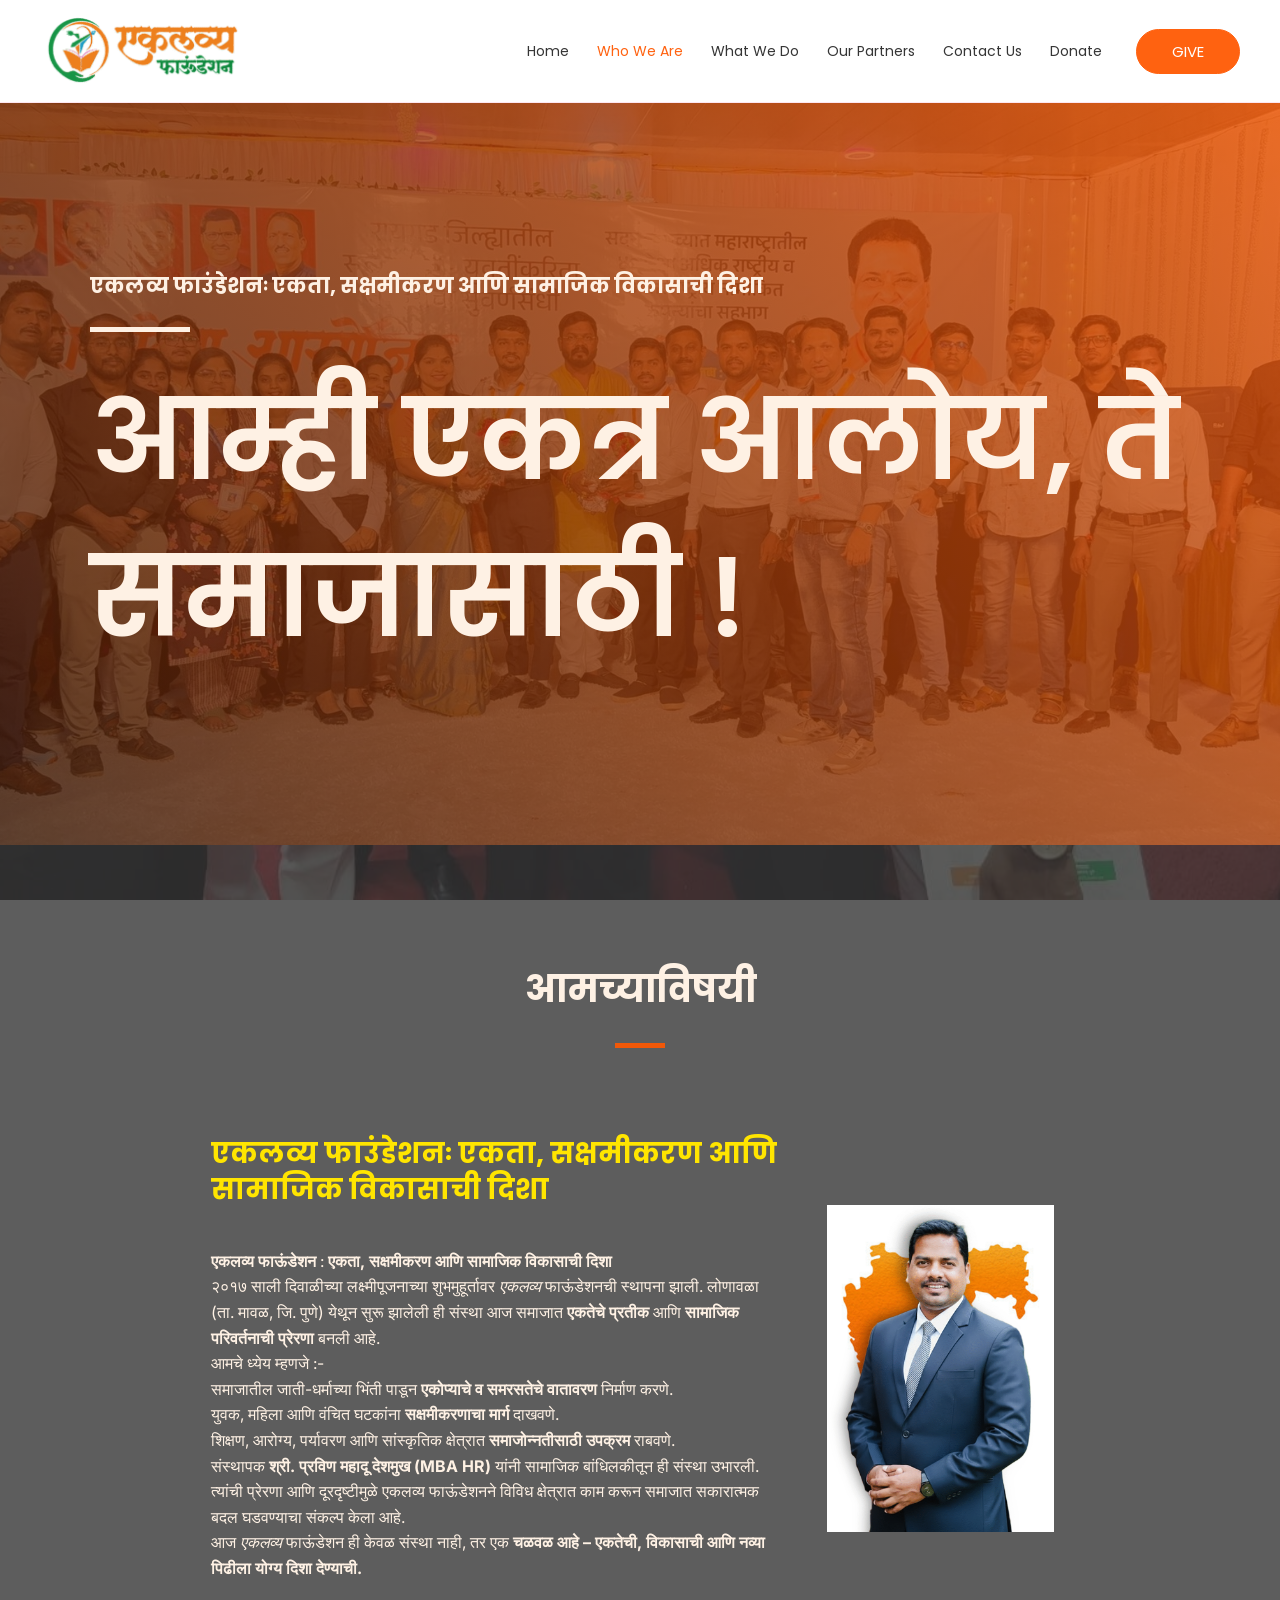
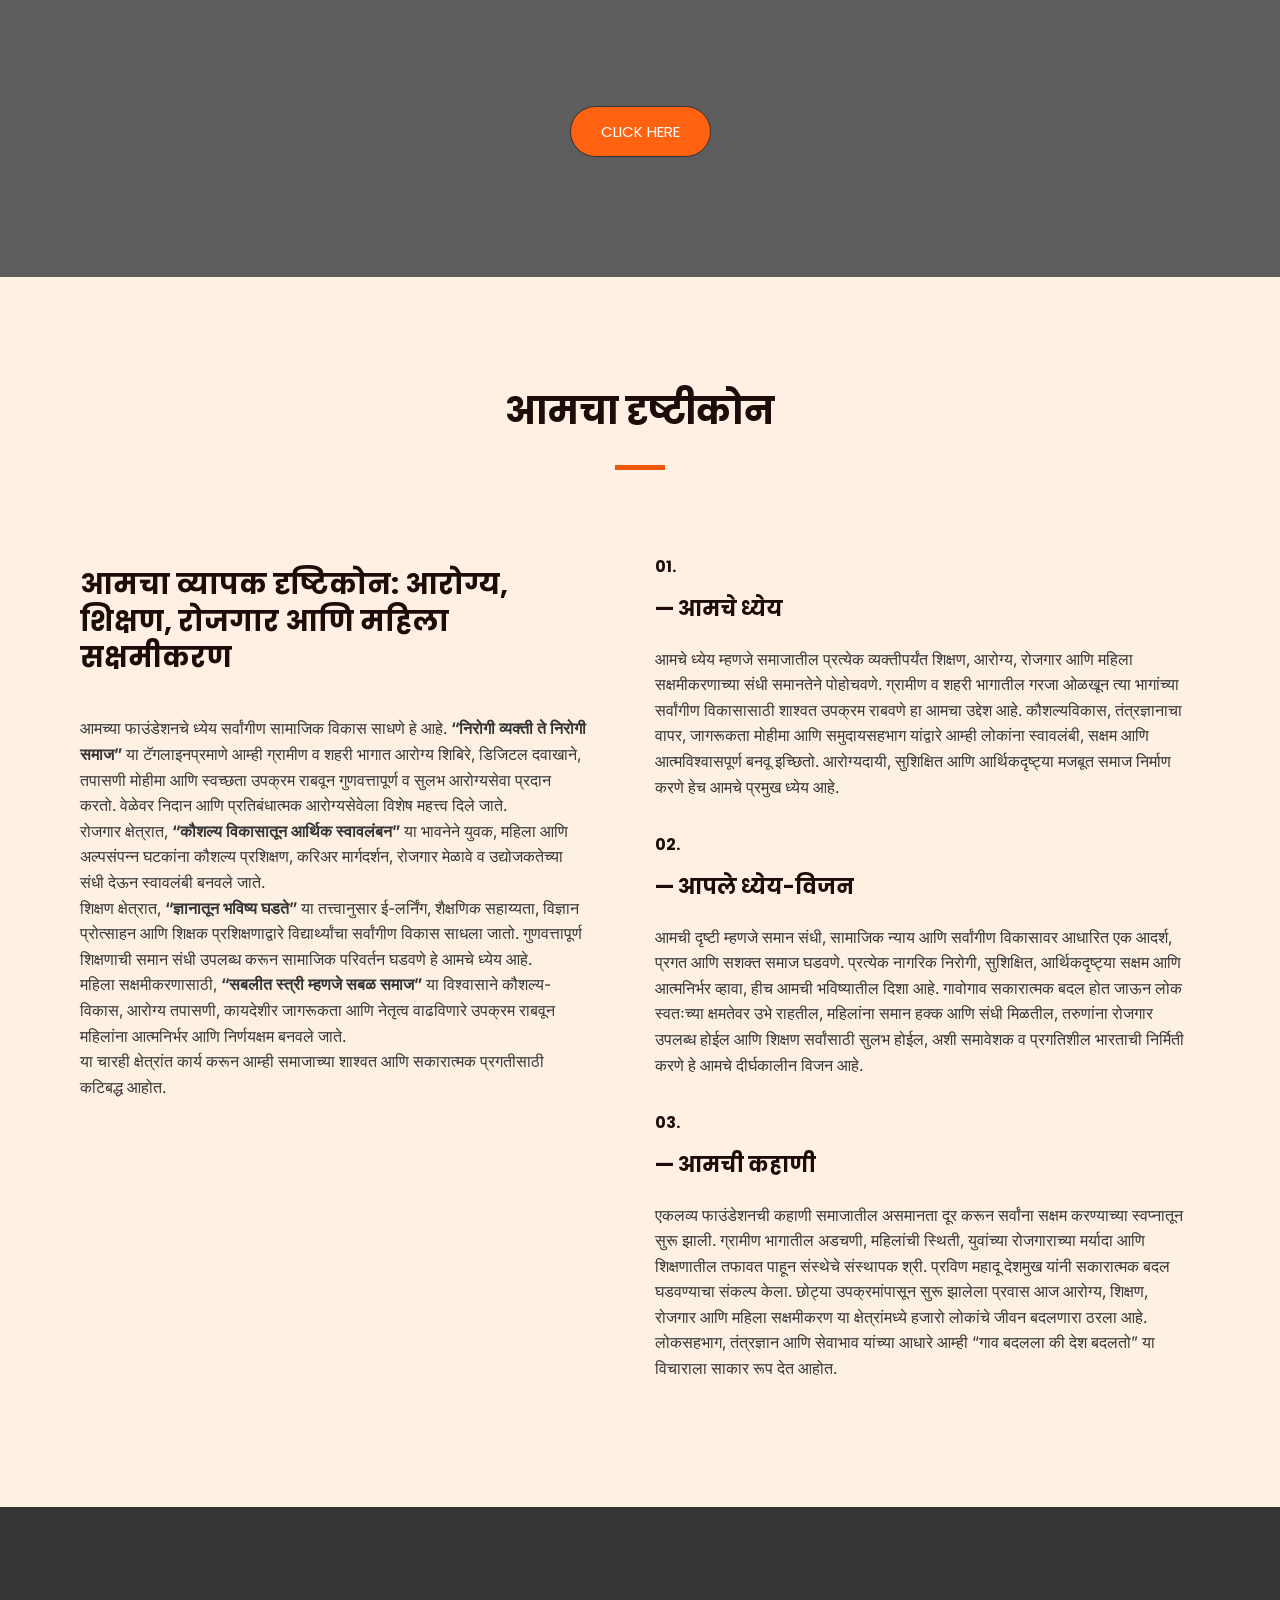
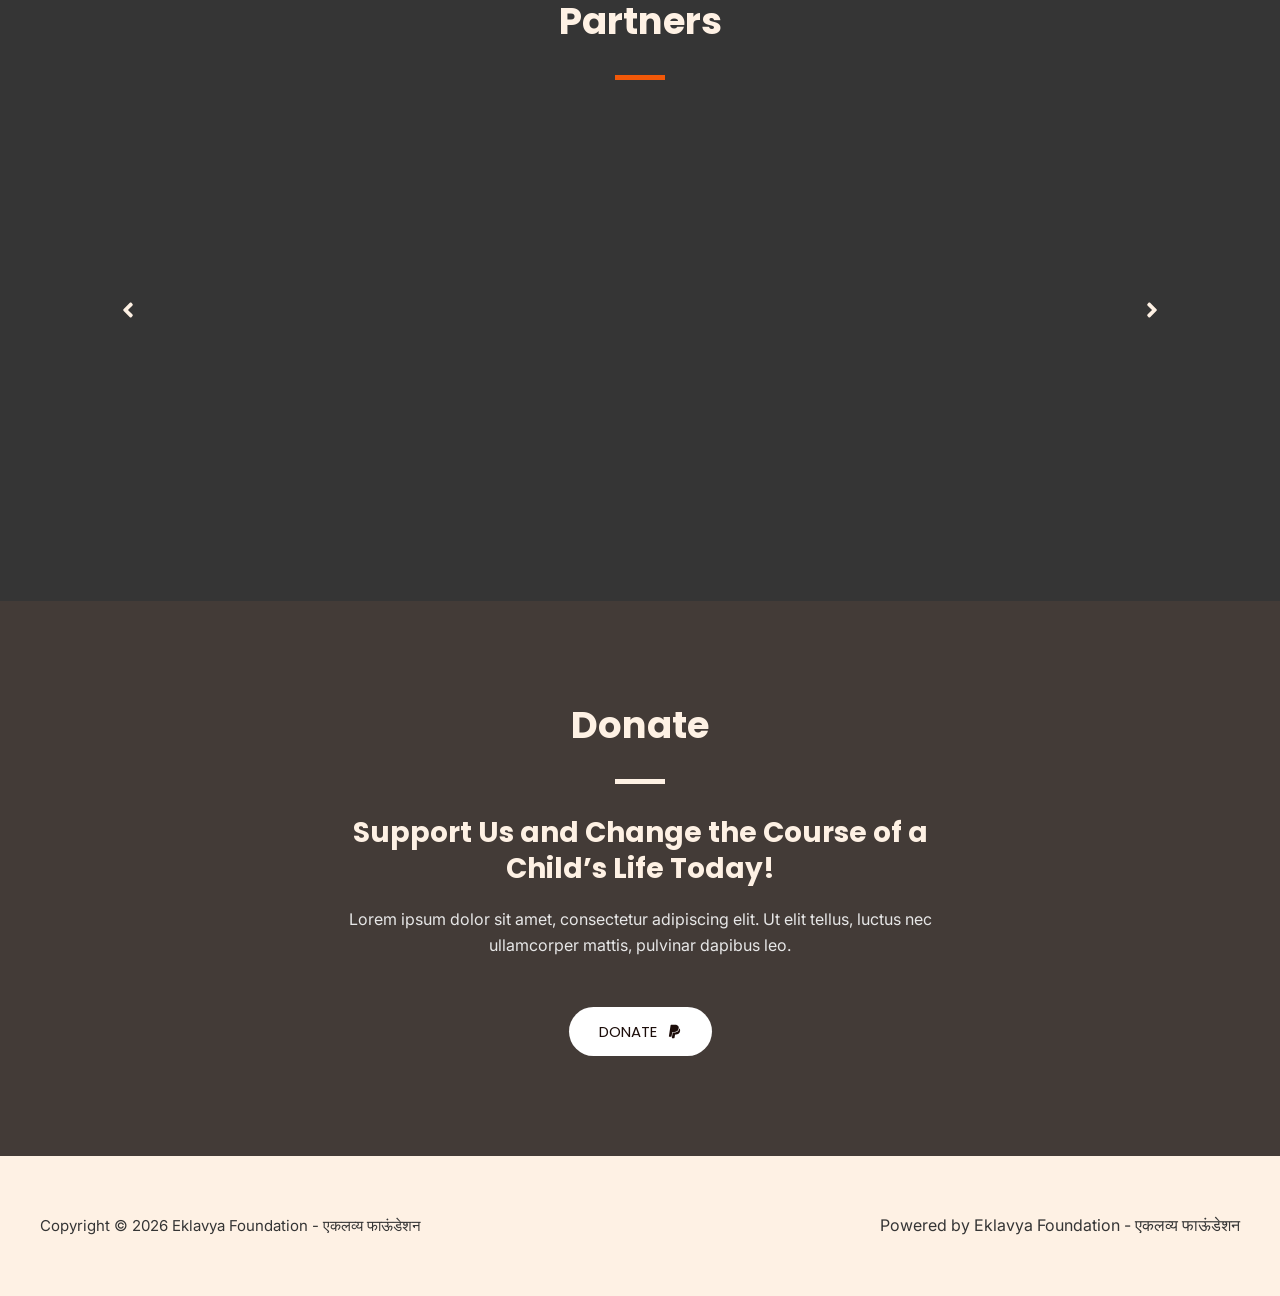
<file: what-we-do/index.html>
<!DOCTYPE html>
<html lang="en-US">
<head>
<meta charset="UTF-8">
<meta name="viewport" content="width=device-width, initial-scale=1">
	<link rel="profile" href="https://gmpg.org/xfn/11"> 
	<title>Who we are - Eklavya Foundation - एकलव्य फाऊंडेशन</title>
<link rel='dns-prefetch' href='https://fonts.googleapis.com/' />
<link rel="alternate" type="application/rss+xml" title="Eklavya Foundation - एकलव्य फाऊंडेशन &raquo; Feed" href="../feed/index.html" />
<link rel="alternate" type="application/rss+xml" title="Eklavya Foundation - एकलव्य फाऊंडेशन &raquo; Comments Feed" href="../comments/feed/index.html" />
<!-- SureRank Meta Data -->
<link rel="canonical" href="../index.html%3Fp=2119.html">
<meta name="description" content="एकलव्य फाउंडेशनः एकता, सक्षमीकरण आणि सामाजिक विकासाची दिशा आम्ही एकत्र आलोय, ते समाजासाठी ! आमच्याविषयी एकलव्य फाउंडेशनः एकता, सक्षमीकरण आणि सामाजिक विकासाची">
<meta name="robots" content="index, follow">
<meta property="og:url" content="https://eklavyafoundation.org.in/what-we-do/">
<meta property="og:site_name" content="Eklavya Foundation - एकलव्य फाऊंडेशन">
<meta property="og:locale" content="en_US">
<meta property="og:type" content="article">
<meta property="og:title" content="Who we are - Eklavya Foundation - एकलव्य फाऊंडेशन">
<meta property="og:description" content="एकलव्य फाउंडेशनः एकता, सक्षमीकरण आणि सामाजिक विकासाची दिशा आम्ही एकत्र आलोय, ते समाजासाठी ! आमच्याविषयी एकलव्य फाउंडेशनः एकता, सक्षमीकरण आणि सामाजिक विकासाची">
<meta property="article:published_time" content="2025-07-16T05:12:07+00:00">
<meta property="article:modified_time" content="2025-11-14T19:00:39+00:00">
<meta name="twitter:card" content="summary_large_image">
<meta name="twitter:title" content="Who we are - Eklavya Foundation - एकलव्य फाऊंडेशन">
<meta name="twitter:description" content="एकलव्य फाउंडेशनः एकता, सक्षमीकरण आणि सामाजिक विकासाची दिशा आम्ही एकत्र आलोय, ते समाजासाठी ! आमच्याविषयी एकलव्य फाउंडेशनः एकता, सक्षमीकरण आणि सामाजिक विकासाची">
<script type="application/ld+json" id="surerank-schema">{"@context":"https://schema.org","@graph":[{"@type":"WebSite","@id":"https://eklavyafoundation.org.in/#website","name":"Eklavya Foundation - एकलव्य फाऊंडेशन","url":"https://eklavyafoundation.org.in/","potentialAction":{"@id":"https://eklavyafoundation.org.in/#searchaction"},"publisher":{"@id":"https://eklavyafoundation.org.in/#organization"}},{"@type":"WebPage","@id":"https://eklavyafoundation.org.in/what-we-do#webpage","name":"Who we are","inLanguage":"en_US","url":"https://eklavyafoundation.org.in/what-we-do","breadcrumb":{"@id":"https://eklavyafoundation.org.in/what-we-do#breadcrumblist"},"isPartOf":{"@id":"https://eklavyafoundation.org.in/#website"},"publisher":{"@id":"https://eklavyafoundation.org.in/#organization"}},{"@type":"Organization","@id":"https://eklavyafoundation.org.in/#organization","name":"Eklavya Foundation - एकलव्य फाऊंडेशन","logo":"https://eklavyafoundation.org.in/wp-content/uploads/2025/07/cropped-EKLAVYA-FOUNDATION-LOGO-FOR-REEL-1.png","url":"https://eklavyafoundation.org.in/ "},{"@type":"BreadcrumbList","name":"BreadcrumbList","@id":"https://eklavyafoundation.org.in/what-we-do#breadcrumblist","itemListElement":[{"@type":"ListItem","position":1,"item":{"@id":"https://eklavyafoundation.org.in","name":"Home"}},{"@type":"ListItem","position":2,"item":{"@id":"https://eklavyafoundation.org.in/what-we-do/","name":"Who we are"}}]},{"@type":"SearchAction","@id":"https://eklavyafoundation.org.in/#searchaction","target":"https://eklavyafoundation.org.in/?s={search_term_string}","query-input":"required name=search_term_string"}]}</script>
<!-- /SureRank Meta Data -->
<link rel="alternate" title="oEmbed (JSON)" type="application/json+oembed" href="../wp-json/oembed/1.0/embed%3Furl=https:%252F%252Feklavyafoundation.org.in%252Fwhat-we-do%252F" />
<link rel="alternate" title="oEmbed (XML)" type="text/xml+oembed" href="../wp-json/oembed/1.0/embed%3Furl=https:%252F%252Feklavyafoundation.org.in%252Fwhat-we-do%252F&amp;format=xml" />
<style id='wp-img-auto-sizes-contain-inline-css'>
img:is([sizes=auto i],[sizes^="auto," i]){contain-intrinsic-size:3000px 1500px}
/*# sourceURL=wp-img-auto-sizes-contain-inline-css */
</style>

<link rel='stylesheet' id='givewp-campaign-blocks-fonts-css' href='https://fonts.googleapis.com/css2?family=Inter%3Awght%40400%3B500%3B600%3B700&#038;display=swap&#038;ver=6.9.4' media='all' />
<link rel='stylesheet' id='astra-theme-css-css' href='../wp-content/themes/astra/assets/css/minified/main.min.css%3Fver=4.11.5.css' media='all' />
<style id='astra-theme-css-inline-css'>
:root{--ast-post-nav-space:0;--ast-container-default-xlg-padding:6.67em;--ast-container-default-lg-padding:5.67em;--ast-container-default-slg-padding:4.34em;--ast-container-default-md-padding:3.34em;--ast-container-default-sm-padding:6.67em;--ast-container-default-xs-padding:2.4em;--ast-container-default-xxs-padding:1.4em;--ast-code-block-background:#EEEEEE;--ast-comment-inputs-background:#FAFAFA;--ast-normal-container-width:1200px;--ast-narrow-container-width:750px;--ast-blog-title-font-weight:normal;--ast-blog-meta-weight:inherit;--ast-global-color-primary:var(--ast-global-color-5);--ast-global-color-secondary:var(--ast-global-color-4);--ast-global-color-alternate-background:var(--ast-global-color-7);--ast-global-color-subtle-background:var(--ast-global-color-6);--ast-bg-style-guide:#F8FAFC;--ast-shadow-style-guide:0px 0px 4px 0 #00000057;--ast-global-dark-bg-style:#fff;--ast-global-dark-lfs:#fbfbfb;--ast-widget-bg-color:#fafafa;--ast-wc-container-head-bg-color:#fbfbfb;--ast-title-layout-bg:#eeeeee;--ast-search-border-color:#e7e7e7;--ast-lifter-hover-bg:#e6e6e6;--ast-gallery-block-color:#000;--srfm-color-input-label:var(--ast-global-color-2);}html{font-size:100%;}a,.page-title{color:var(--ast-global-color-0);}a:hover,a:focus{color:var(--ast-global-color-1);}body,button,input,select,textarea,.ast-button,.ast-custom-button{font-family:'Inter',sans-serif;font-weight:400;font-size:16px;font-size:1rem;line-height:var(--ast-body-line-height,1.6em);}blockquote{color:var(--ast-global-color-3);}h1,.entry-content h1,.entry-content h1 a,h2,.entry-content h2,.entry-content h2 a,h3,.entry-content h3,.entry-content h3 a,h4,.entry-content h4,.entry-content h4 a,h5,.entry-content h5,.entry-content h5 a,h6,.entry-content h6,.entry-content h6 a,.site-title,.site-title a{font-family:'Work Sans',sans-serif;font-weight:600;text-transform:none;}.site-title{font-size:35px;font-size:2.1875rem;display:none;}header .custom-logo-link img{max-width:202px;width:202px;}.astra-logo-svg{width:202px;}.site-header .site-description{font-size:15px;font-size:0.9375rem;display:none;}.entry-title{font-size:30px;font-size:1.875rem;}.archive .ast-article-post .ast-article-inner,.blog .ast-article-post .ast-article-inner,.archive .ast-article-post .ast-article-inner:hover,.blog .ast-article-post .ast-article-inner:hover{overflow:hidden;}h1,.entry-content h1,.entry-content h1 a{font-size:100px;font-size:6.25rem;font-weight:600;font-family:'Work Sans',sans-serif;line-height:1.4em;text-transform:none;}h2,.entry-content h2,.entry-content h2 a{font-size:37px;font-size:2.3125rem;font-weight:700;font-family:'Poppins',sans-serif;line-height:1.3em;text-transform:none;}h3,.entry-content h3,.entry-content h3 a{font-size:28px;font-size:1.75rem;font-weight:700;font-family:'Poppins',sans-serif;line-height:1.3em;text-transform:none;}h4,.entry-content h4,.entry-content h4 a{font-size:21px;font-size:1.3125rem;line-height:1.2em;font-weight:700;font-family:'Poppins',sans-serif;text-transform:none;}h5,.entry-content h5,.entry-content h5 a{font-size:16px;font-size:1rem;line-height:1.2em;font-weight:700;font-family:'Poppins',sans-serif;text-transform:none;}h6,.entry-content h6,.entry-content h6 a{font-size:14px;font-size:0.875rem;line-height:1.25em;font-weight:700;font-family:'Poppins',sans-serif;text-transform:uppercase;}::selection{background-color:var(--ast-global-color-0);color:#000000;}body,h1,.entry-title a,.entry-content h1,.entry-content h1 a,h2,.entry-content h2,.entry-content h2 a,h3,.entry-content h3,.entry-content h3 a,h4,.entry-content h4,.entry-content h4 a,h5,.entry-content h5,.entry-content h5 a,h6,.entry-content h6,.entry-content h6 a{color:var(--ast-global-color-3);}.tagcloud a:hover,.tagcloud a:focus,.tagcloud a.current-item{color:#000000;border-color:var(--ast-global-color-0);background-color:var(--ast-global-color-0);}input:focus,input[type="text"]:focus,input[type="email"]:focus,input[type="url"]:focus,input[type="password"]:focus,input[type="reset"]:focus,input[type="search"]:focus,textarea:focus{border-color:var(--ast-global-color-0);}input[type="radio"]:checked,input[type=reset],input[type="checkbox"]:checked,input[type="checkbox"]:hover:checked,input[type="checkbox"]:focus:checked,input[type=range]::-webkit-slider-thumb{border-color:var(--ast-global-color-0);background-color:var(--ast-global-color-0);box-shadow:none;}.site-footer a:hover + .post-count,.site-footer a:focus + .post-count{background:var(--ast-global-color-0);border-color:var(--ast-global-color-0);}.single .nav-links .nav-previous,.single .nav-links .nav-next{color:var(--ast-global-color-0);}.entry-meta,.entry-meta *{line-height:1.45;color:var(--ast-global-color-0);}.entry-meta a:not(.ast-button):hover,.entry-meta a:not(.ast-button):hover *,.entry-meta a:not(.ast-button):focus,.entry-meta a:not(.ast-button):focus *,.page-links > .page-link,.page-links .page-link:hover,.post-navigation a:hover{color:var(--ast-global-color-1);}#cat option,.secondary .calendar_wrap thead a,.secondary .calendar_wrap thead a:visited{color:var(--ast-global-color-0);}.secondary .calendar_wrap #today,.ast-progress-val span{background:var(--ast-global-color-0);}.secondary a:hover + .post-count,.secondary a:focus + .post-count{background:var(--ast-global-color-0);border-color:var(--ast-global-color-0);}.calendar_wrap #today > a{color:#000000;}.page-links .page-link,.single .post-navigation a{color:var(--ast-global-color-0);}.ast-search-menu-icon .search-form button.search-submit{padding:0 4px;}.ast-search-menu-icon form.search-form{padding-right:0;}.ast-search-menu-icon.slide-search input.search-field{width:0;}.ast-header-search .ast-search-menu-icon.ast-dropdown-active .search-form,.ast-header-search .ast-search-menu-icon.ast-dropdown-active .search-field:focus{transition:all 0.2s;}.search-form input.search-field:focus{outline:none;}.wp-block-latest-posts > li > a{color:var(--ast-global-color-2);}.widget-title,.widget .wp-block-heading{font-size:22px;font-size:1.375rem;color:var(--ast-global-color-3);}.single .ast-author-details .author-title{color:var(--ast-global-color-1);}.ast-search-menu-icon.slide-search a:focus-visible:focus-visible,.astra-search-icon:focus-visible,#close:focus-visible,a:focus-visible,.ast-menu-toggle:focus-visible,.site .skip-link:focus-visible,.wp-block-loginout input:focus-visible,.wp-block-search.wp-block-search__button-inside .wp-block-search__inside-wrapper,.ast-header-navigation-arrow:focus-visible,.woocommerce .wc-proceed-to-checkout > .checkout-button:focus-visible,.woocommerce .woocommerce-MyAccount-navigation ul li a:focus-visible,.ast-orders-table__row .ast-orders-table__cell:focus-visible,.woocommerce .woocommerce-order-details .order-again > .button:focus-visible,.woocommerce .woocommerce-message a.button.wc-forward:focus-visible,.woocommerce #minus_qty:focus-visible,.woocommerce #plus_qty:focus-visible,a#ast-apply-coupon:focus-visible,.woocommerce .woocommerce-info a:focus-visible,.woocommerce .astra-shop-summary-wrap a:focus-visible,.woocommerce a.wc-forward:focus-visible,#ast-apply-coupon:focus-visible,.woocommerce-js .woocommerce-mini-cart-item a.remove:focus-visible,#close:focus-visible,.button.search-submit:focus-visible,#search_submit:focus,.normal-search:focus-visible,.ast-header-account-wrap:focus-visible,.woocommerce .ast-on-card-button.ast-quick-view-trigger:focus,.astra-cart-drawer-close:focus,.ast-single-variation:focus,.ast-woocommerce-product-gallery__image:focus,.ast-button:focus{outline-style:dotted;outline-color:inherit;outline-width:thin;}input:focus,input[type="text"]:focus,input[type="email"]:focus,input[type="url"]:focus,input[type="password"]:focus,input[type="reset"]:focus,input[type="search"]:focus,input[type="number"]:focus,textarea:focus,.wp-block-search__input:focus,[data-section="section-header-mobile-trigger"] .ast-button-wrap .ast-mobile-menu-trigger-minimal:focus,.ast-mobile-popup-drawer.active .menu-toggle-close:focus,.woocommerce-ordering select.orderby:focus,#ast-scroll-top:focus,#coupon_code:focus,.woocommerce-page #comment:focus,.woocommerce #reviews #respond input#submit:focus,.woocommerce a.add_to_cart_button:focus,.woocommerce .button.single_add_to_cart_button:focus,.woocommerce .woocommerce-cart-form button:focus,.woocommerce .woocommerce-cart-form__cart-item .quantity .qty:focus,.woocommerce .woocommerce-billing-fields .woocommerce-billing-fields__field-wrapper .woocommerce-input-wrapper > .input-text:focus,.woocommerce #order_comments:focus,.woocommerce #place_order:focus,.woocommerce .woocommerce-address-fields .woocommerce-address-fields__field-wrapper .woocommerce-input-wrapper > .input-text:focus,.woocommerce .woocommerce-MyAccount-content form button:focus,.woocommerce .woocommerce-MyAccount-content .woocommerce-EditAccountForm .woocommerce-form-row .woocommerce-Input.input-text:focus,.woocommerce .ast-woocommerce-container .woocommerce-pagination ul.page-numbers li a:focus,body #content .woocommerce form .form-row .select2-container--default .select2-selection--single:focus,#ast-coupon-code:focus,.woocommerce.woocommerce-js .quantity input[type=number]:focus,.woocommerce-js .woocommerce-mini-cart-item .quantity input[type=number]:focus,.woocommerce p#ast-coupon-trigger:focus{border-style:dotted;border-color:inherit;border-width:thin;}input{outline:none;}.site-logo-img img{ transition:all 0.2s linear;}body .ast-oembed-container *{position:absolute;top:0;width:100%;height:100%;left:0;}body .wp-block-embed-pocket-casts .ast-oembed-container *{position:unset;}.ast-single-post-featured-section + article {margin-top: 2em;}.site-content .ast-single-post-featured-section img {width: 100%;overflow: hidden;object-fit: cover;}.site > .ast-single-related-posts-container {margin-top: 0;}@media (min-width: 922px) {.ast-desktop .ast-container--narrow {max-width: var(--ast-narrow-container-width);margin: 0 auto;}}.ast-page-builder-template .hentry {margin: 0;}.ast-page-builder-template .site-content > .ast-container {max-width: 100%;padding: 0;}.ast-page-builder-template .site .site-content #primary {padding: 0;margin: 0;}.ast-page-builder-template .no-results {text-align: center;margin: 4em auto;}.ast-page-builder-template .ast-pagination {padding: 2em;}.ast-page-builder-template .entry-header.ast-no-title.ast-no-thumbnail {margin-top: 0;}.ast-page-builder-template .entry-header.ast-header-without-markup {margin-top: 0;margin-bottom: 0;}.ast-page-builder-template .entry-header.ast-no-title.ast-no-meta {margin-bottom: 0;}.ast-page-builder-template.single .post-navigation {padding-bottom: 2em;}.ast-page-builder-template.single-post .site-content > .ast-container {max-width: 100%;}.ast-page-builder-template .entry-header {margin-top: 4em;margin-left: auto;margin-right: auto;padding-left: 20px;padding-right: 20px;}.single.ast-page-builder-template .entry-header {padding-left: 20px;padding-right: 20px;}.ast-page-builder-template .ast-archive-description {margin: 4em auto 0;padding-left: 20px;padding-right: 20px;}.ast-page-builder-template.ast-no-sidebar .entry-content .alignwide {margin-left: 0;margin-right: 0;}@media (max-width:921.9px){#ast-desktop-header{display:none;}}@media (min-width:922px){#ast-mobile-header{display:none;}}.wp-block-buttons.aligncenter{justify-content:center;}.wp-block-buttons .wp-block-button.is-style-outline .wp-block-button__link.wp-element-button,.ast-outline-button,.wp-block-uagb-buttons-child .uagb-buttons-repeater.ast-outline-button{border-color:var(--ast-global-color-0);border-top-width:1px;border-right-width:1px;border-bottom-width:1px;border-left-width:1px;font-family:'Poppins',sans-serif;font-weight:normal;font-size:15px;font-size:0.9375rem;line-height:1em;padding-top:17px;padding-right:30px;padding-bottom:17px;padding-left:30px;border-top-left-radius:50px;border-top-right-radius:50px;border-bottom-right-radius:50px;border-bottom-left-radius:50px;}.wp-block-buttons .wp-block-button.is-style-outline > .wp-block-button__link:not(.has-text-color),.wp-block-buttons .wp-block-button.wp-block-button__link.is-style-outline:not(.has-text-color),.ast-outline-button{color:var(--ast-global-color-0);}.wp-block-button.is-style-outline .wp-block-button__link:hover,.wp-block-buttons .wp-block-button.is-style-outline .wp-block-button__link:focus,.wp-block-buttons .wp-block-button.is-style-outline > .wp-block-button__link:not(.has-text-color):hover,.wp-block-buttons .wp-block-button.wp-block-button__link.is-style-outline:not(.has-text-color):hover,.ast-outline-button:hover,.ast-outline-button:focus,.wp-block-uagb-buttons-child .uagb-buttons-repeater.ast-outline-button:hover,.wp-block-uagb-buttons-child .uagb-buttons-repeater.ast-outline-button:focus{color:#ffffff;background-color:var(--ast-global-color-1);border-color:var(--ast-global-color-1);}.wp-block-button .wp-block-button__link.wp-element-button.is-style-outline:not(.has-background),.wp-block-button.is-style-outline>.wp-block-button__link.wp-element-button:not(.has-background),.ast-outline-button{background-color:transparent;}@media (max-width:921px){.wp-block-buttons .wp-block-button.is-style-outline .wp-block-button__link.wp-element-button,.ast-outline-button,.wp-block-uagb-buttons-child .uagb-buttons-repeater.ast-outline-button{padding-top:17px;padding-right:30px;padding-bottom:17px;padding-left:30px;border-top-left-radius:50px;border-top-right-radius:50px;border-bottom-right-radius:50px;border-bottom-left-radius:50px;}}@media (max-width:544px){.wp-block-buttons .wp-block-button.is-style-outline .wp-block-button__link.wp-element-button,.ast-outline-button,.wp-block-uagb-buttons-child .uagb-buttons-repeater.ast-outline-button{padding-top:17px;padding-right:30px;padding-bottom:17px;padding-left:30px;border-top-left-radius:50px;border-top-right-radius:50px;border-bottom-right-radius:50px;border-bottom-left-radius:50px;}}.entry-content[data-ast-blocks-layout] > figure{margin-bottom:1em;}.elementor-widget-container .elementor-loop-container .e-loop-item[data-elementor-type="loop-item"]{width:100%;}@media (max-width:921px){.ast-separate-container #primary,.ast-separate-container #secondary{padding:1.5em 0;}#primary,#secondary{padding:1.5em 0;margin:0;}.ast-left-sidebar #content > .ast-container{display:flex;flex-direction:column-reverse;width:100%;}.ast-separate-container .ast-article-post,.ast-separate-container .ast-article-single{padding:1.5em 2.14em;}.ast-author-box img.avatar{margin:20px 0 0 0;}}@media (min-width:922px){.ast-separate-container.ast-right-sidebar #primary,.ast-separate-container.ast-left-sidebar #primary{border:0;}.search-no-results.ast-separate-container #primary{margin-bottom:4em;}}.wp-block-button .wp-block-button__link{color:#ffffff;}.wp-block-button .wp-block-button__link:hover,.wp-block-button .wp-block-button__link:focus{color:#ffffff;background-color:var(--ast-global-color-1);border-color:var(--ast-global-color-1);}.elementor-widget-heading h1.elementor-heading-title{line-height:1.4em;}.elementor-widget-heading h2.elementor-heading-title{line-height:1.3em;}.elementor-widget-heading h3.elementor-heading-title{line-height:1.3em;}.elementor-widget-heading h4.elementor-heading-title{line-height:1.2em;}.elementor-widget-heading h5.elementor-heading-title{line-height:1.2em;}.elementor-widget-heading h6.elementor-heading-title{line-height:1.25em;}.wp-block-button .wp-block-button__link,.wp-block-search .wp-block-search__button,body .wp-block-file .wp-block-file__button{border-style:solid;border-top-width:0px;border-right-width:0px;border-left-width:0px;border-bottom-width:0px;border-color:var(--ast-global-color-0);background-color:var(--ast-global-color-0);color:#ffffff;font-family:'Poppins',sans-serif;font-weight:normal;line-height:1em;text-transform:uppercase;font-size:15px;font-size:0.9375rem;border-top-left-radius:50px;border-top-right-radius:50px;border-bottom-right-radius:50px;border-bottom-left-radius:50px;padding-top:17px;padding-right:30px;padding-bottom:17px;padding-left:30px;}@media (max-width:921px){.wp-block-button .wp-block-button__link,.wp-block-search .wp-block-search__button,body .wp-block-file .wp-block-file__button{padding-top:17px;padding-right:30px;padding-bottom:17px;padding-left:30px;border-top-left-radius:50px;border-top-right-radius:50px;border-bottom-right-radius:50px;border-bottom-left-radius:50px;}}@media (max-width:544px){.wp-block-button .wp-block-button__link,.wp-block-search .wp-block-search__button,body .wp-block-file .wp-block-file__button{padding-top:17px;padding-right:30px;padding-bottom:17px;padding-left:30px;border-top-left-radius:50px;border-top-right-radius:50px;border-bottom-right-radius:50px;border-bottom-left-radius:50px;}}.menu-toggle,button,.ast-button,.ast-custom-button,.button,input#submit,input[type="button"],input[type="submit"],input[type="reset"],form[CLASS*="wp-block-search__"].wp-block-search .wp-block-search__inside-wrapper .wp-block-search__button,body .wp-block-file .wp-block-file__button,.woocommerce-js a.button,.woocommerce button.button,.woocommerce .woocommerce-message a.button,.woocommerce #respond input#submit.alt,.woocommerce input.button.alt,.woocommerce input.button,.woocommerce input.button:disabled,.woocommerce input.button:disabled[disabled],.woocommerce input.button:disabled:hover,.woocommerce input.button:disabled[disabled]:hover,.woocommerce #respond input#submit,.woocommerce button.button.alt.disabled,.wc-block-grid__products .wc-block-grid__product .wp-block-button__link,.wc-block-grid__product-onsale,[CLASS*="wc-block"] button,.woocommerce-js .astra-cart-drawer .astra-cart-drawer-content .woocommerce-mini-cart__buttons .button:not(.checkout):not(.ast-continue-shopping),.woocommerce-js .astra-cart-drawer .astra-cart-drawer-content .woocommerce-mini-cart__buttons a.checkout,.woocommerce button.button.alt.disabled.wc-variation-selection-needed,[CLASS*="wc-block"] .wc-block-components-button{border-style:solid;border-top-width:0px;border-right-width:0px;border-left-width:0px;border-bottom-width:0px;color:#ffffff;border-color:var(--ast-global-color-0);background-color:var(--ast-global-color-0);padding-top:17px;padding-right:30px;padding-bottom:17px;padding-left:30px;font-family:'Poppins',sans-serif;font-weight:normal;font-size:15px;font-size:0.9375rem;line-height:1em;text-transform:uppercase;border-top-left-radius:50px;border-top-right-radius:50px;border-bottom-right-radius:50px;border-bottom-left-radius:50px;}button:focus,.menu-toggle:hover,button:hover,.ast-button:hover,.ast-custom-button:hover .button:hover,.ast-custom-button:hover ,input[type=reset]:hover,input[type=reset]:focus,input#submit:hover,input#submit:focus,input[type="button"]:hover,input[type="button"]:focus,input[type="submit"]:hover,input[type="submit"]:focus,form[CLASS*="wp-block-search__"].wp-block-search .wp-block-search__inside-wrapper .wp-block-search__button:hover,form[CLASS*="wp-block-search__"].wp-block-search .wp-block-search__inside-wrapper .wp-block-search__button:focus,body .wp-block-file .wp-block-file__button:hover,body .wp-block-file .wp-block-file__button:focus,.woocommerce-js a.button:hover,.woocommerce button.button:hover,.woocommerce .woocommerce-message a.button:hover,.woocommerce #respond input#submit:hover,.woocommerce #respond input#submit.alt:hover,.woocommerce input.button.alt:hover,.woocommerce input.button:hover,.woocommerce button.button.alt.disabled:hover,.wc-block-grid__products .wc-block-grid__product .wp-block-button__link:hover,[CLASS*="wc-block"] button:hover,.woocommerce-js .astra-cart-drawer .astra-cart-drawer-content .woocommerce-mini-cart__buttons .button:not(.checkout):not(.ast-continue-shopping):hover,.woocommerce-js .astra-cart-drawer .astra-cart-drawer-content .woocommerce-mini-cart__buttons a.checkout:hover,.woocommerce button.button.alt.disabled.wc-variation-selection-needed:hover,[CLASS*="wc-block"] .wc-block-components-button:hover,[CLASS*="wc-block"] .wc-block-components-button:focus{color:#ffffff;background-color:var(--ast-global-color-1);border-color:var(--ast-global-color-1);}@media (max-width:921px){.menu-toggle,button,.ast-button,.ast-custom-button,.button,input#submit,input[type="button"],input[type="submit"],input[type="reset"],form[CLASS*="wp-block-search__"].wp-block-search .wp-block-search__inside-wrapper .wp-block-search__button,body .wp-block-file .wp-block-file__button,.woocommerce-js a.button,.woocommerce button.button,.woocommerce .woocommerce-message a.button,.woocommerce #respond input#submit.alt,.woocommerce input.button.alt,.woocommerce input.button,.woocommerce input.button:disabled,.woocommerce input.button:disabled[disabled],.woocommerce input.button:disabled:hover,.woocommerce input.button:disabled[disabled]:hover,.woocommerce #respond input#submit,.woocommerce button.button.alt.disabled,.wc-block-grid__products .wc-block-grid__product .wp-block-button__link,.wc-block-grid__product-onsale,[CLASS*="wc-block"] button,.woocommerce-js .astra-cart-drawer .astra-cart-drawer-content .woocommerce-mini-cart__buttons .button:not(.checkout):not(.ast-continue-shopping),.woocommerce-js .astra-cart-drawer .astra-cart-drawer-content .woocommerce-mini-cart__buttons a.checkout,.woocommerce button.button.alt.disabled.wc-variation-selection-needed,[CLASS*="wc-block"] .wc-block-components-button{padding-top:17px;padding-right:30px;padding-bottom:17px;padding-left:30px;border-top-left-radius:50px;border-top-right-radius:50px;border-bottom-right-radius:50px;border-bottom-left-radius:50px;}}@media (max-width:544px){.menu-toggle,button,.ast-button,.ast-custom-button,.button,input#submit,input[type="button"],input[type="submit"],input[type="reset"],form[CLASS*="wp-block-search__"].wp-block-search .wp-block-search__inside-wrapper .wp-block-search__button,body .wp-block-file .wp-block-file__button,.woocommerce-js a.button,.woocommerce button.button,.woocommerce .woocommerce-message a.button,.woocommerce #respond input#submit.alt,.woocommerce input.button.alt,.woocommerce input.button,.woocommerce input.button:disabled,.woocommerce input.button:disabled[disabled],.woocommerce input.button:disabled:hover,.woocommerce input.button:disabled[disabled]:hover,.woocommerce #respond input#submit,.woocommerce button.button.alt.disabled,.wc-block-grid__products .wc-block-grid__product .wp-block-button__link,.wc-block-grid__product-onsale,[CLASS*="wc-block"] button,.woocommerce-js .astra-cart-drawer .astra-cart-drawer-content .woocommerce-mini-cart__buttons .button:not(.checkout):not(.ast-continue-shopping),.woocommerce-js .astra-cart-drawer .astra-cart-drawer-content .woocommerce-mini-cart__buttons a.checkout,.woocommerce button.button.alt.disabled.wc-variation-selection-needed,[CLASS*="wc-block"] .wc-block-components-button{padding-top:17px;padding-right:30px;padding-bottom:17px;padding-left:30px;border-top-left-radius:50px;border-top-right-radius:50px;border-bottom-right-radius:50px;border-bottom-left-radius:50px;}}@media (max-width:921px){.ast-mobile-header-stack .main-header-bar .ast-search-menu-icon{display:inline-block;}.ast-header-break-point.ast-header-custom-item-outside .ast-mobile-header-stack .main-header-bar .ast-search-icon{margin:0;}.ast-comment-avatar-wrap img{max-width:2.5em;}.ast-comment-meta{padding:0 1.8888em 1.3333em;}.ast-separate-container .ast-comment-list li.depth-1{padding:1.5em 2.14em;}.ast-separate-container .comment-respond{padding:2em 2.14em;}}@media (min-width:544px){.ast-container{max-width:100%;}}@media (max-width:544px){.ast-separate-container .ast-article-post,.ast-separate-container .ast-article-single,.ast-separate-container .comments-title,.ast-separate-container .ast-archive-description{padding:1.5em 1em;}.ast-separate-container #content .ast-container{padding-left:0.54em;padding-right:0.54em;}.ast-separate-container .ast-comment-list .bypostauthor{padding:.5em;}.ast-search-menu-icon.ast-dropdown-active .search-field{width:170px;}} #ast-mobile-header .ast-site-header-cart-li a{pointer-events:none;}body,.ast-separate-container{background-color:var(--ast-global-color-4);background-image:none;}@media (max-width:921px){.site-title{display:none;}.site-header .site-description{display:none;}h1,.entry-content h1,.entry-content h1 a{font-size:70px;}h2,.entry-content h2,.entry-content h2 a{font-size:25px;}h3,.entry-content h3,.entry-content h3 a{font-size:20px;}}@media (max-width:544px){.site-title{display:none;}.site-header .site-description{display:none;}h1,.entry-content h1,.entry-content h1 a{font-size:45px;}h2,.entry-content h2,.entry-content h2 a{font-size:25px;}h3,.entry-content h3,.entry-content h3 a{font-size:20px;}}@media (max-width:921px){html{font-size:91.2%;}}@media (max-width:544px){html{font-size:91.2%;}}@media (min-width:922px){.ast-container{max-width:1240px;}}@media (min-width:922px){.site-content .ast-container{display:flex;}}@media (max-width:921px){.site-content .ast-container{flex-direction:column;}}@media (min-width:922px){.main-header-menu .sub-menu .menu-item.ast-left-align-sub-menu:hover > .sub-menu,.main-header-menu .sub-menu .menu-item.ast-left-align-sub-menu.focus > .sub-menu{margin-left:-2px;}}.site .comments-area{padding-bottom:3em;}.footer-widget-area[data-section^="section-fb-html-"] .ast-builder-html-element{text-align:center;}.wp-block-file {display: flex;align-items: center;flex-wrap: wrap;justify-content: space-between;}.wp-block-pullquote {border: none;}.wp-block-pullquote blockquote::before {content: "\201D";font-family: "Helvetica",sans-serif;display: flex;transform: rotate( 180deg );font-size: 6rem;font-style: normal;line-height: 1;font-weight: bold;align-items: center;justify-content: center;}.has-text-align-right > blockquote::before {justify-content: flex-start;}.has-text-align-left > blockquote::before {justify-content: flex-end;}figure.wp-block-pullquote.is-style-solid-color blockquote {max-width: 100%;text-align: inherit;}:root {--wp--custom--ast-default-block-top-padding: 3em;--wp--custom--ast-default-block-right-padding: 3em;--wp--custom--ast-default-block-bottom-padding: 3em;--wp--custom--ast-default-block-left-padding: 3em;--wp--custom--ast-container-width: 1200px;--wp--custom--ast-content-width-size: 1200px;--wp--custom--ast-wide-width-size: calc(1200px + var(--wp--custom--ast-default-block-left-padding) + var(--wp--custom--ast-default-block-right-padding));}.ast-narrow-container {--wp--custom--ast-content-width-size: 750px;--wp--custom--ast-wide-width-size: 750px;}@media(max-width: 921px) {:root {--wp--custom--ast-default-block-top-padding: 3em;--wp--custom--ast-default-block-right-padding: 2em;--wp--custom--ast-default-block-bottom-padding: 3em;--wp--custom--ast-default-block-left-padding: 2em;}}@media(max-width: 544px) {:root {--wp--custom--ast-default-block-top-padding: 3em;--wp--custom--ast-default-block-right-padding: 1.5em;--wp--custom--ast-default-block-bottom-padding: 3em;--wp--custom--ast-default-block-left-padding: 1.5em;}}.entry-content > .wp-block-group,.entry-content > .wp-block-cover,.entry-content > .wp-block-columns {padding-top: var(--wp--custom--ast-default-block-top-padding);padding-right: var(--wp--custom--ast-default-block-right-padding);padding-bottom: var(--wp--custom--ast-default-block-bottom-padding);padding-left: var(--wp--custom--ast-default-block-left-padding);}.ast-plain-container.ast-no-sidebar .entry-content > .alignfull,.ast-page-builder-template .ast-no-sidebar .entry-content > .alignfull {margin-left: calc( -50vw + 50%);margin-right: calc( -50vw + 50%);max-width: 100vw;width: 100vw;}.ast-plain-container.ast-no-sidebar .entry-content .alignfull .alignfull,.ast-page-builder-template.ast-no-sidebar .entry-content .alignfull .alignfull,.ast-plain-container.ast-no-sidebar .entry-content .alignfull .alignwide,.ast-page-builder-template.ast-no-sidebar .entry-content .alignfull .alignwide,.ast-plain-container.ast-no-sidebar .entry-content .alignwide .alignfull,.ast-page-builder-template.ast-no-sidebar .entry-content .alignwide .alignfull,.ast-plain-container.ast-no-sidebar .entry-content .alignwide .alignwide,.ast-page-builder-template.ast-no-sidebar .entry-content .alignwide .alignwide,.ast-plain-container.ast-no-sidebar .entry-content .wp-block-column .alignfull,.ast-page-builder-template.ast-no-sidebar .entry-content .wp-block-column .alignfull,.ast-plain-container.ast-no-sidebar .entry-content .wp-block-column .alignwide,.ast-page-builder-template.ast-no-sidebar .entry-content .wp-block-column .alignwide {margin-left: auto;margin-right: auto;width: 100%;}[data-ast-blocks-layout] .wp-block-separator:not(.is-style-dots) {height: 0;}[data-ast-blocks-layout] .wp-block-separator {margin: 20px auto;}[data-ast-blocks-layout] .wp-block-separator:not(.is-style-wide):not(.is-style-dots) {max-width: 100px;}[data-ast-blocks-layout] .wp-block-separator.has-background {padding: 0;}.entry-content[data-ast-blocks-layout] > * {max-width: var(--wp--custom--ast-content-width-size);margin-left: auto;margin-right: auto;}.entry-content[data-ast-blocks-layout] > .alignwide {max-width: var(--wp--custom--ast-wide-width-size);}.entry-content[data-ast-blocks-layout] .alignfull {max-width: none;}.entry-content .wp-block-columns {margin-bottom: 0;}blockquote {margin: 1.5em;border-color: rgba(0,0,0,0.05);}.wp-block-quote:not(.has-text-align-right):not(.has-text-align-center) {border-left: 5px solid rgba(0,0,0,0.05);}.has-text-align-right > blockquote,blockquote.has-text-align-right {border-right: 5px solid rgba(0,0,0,0.05);}.has-text-align-left > blockquote,blockquote.has-text-align-left {border-left: 5px solid rgba(0,0,0,0.05);}.wp-block-site-tagline,.wp-block-latest-posts .read-more {margin-top: 15px;}.wp-block-loginout p label {display: block;}.wp-block-loginout p:not(.login-remember):not(.login-submit) input {width: 100%;}.wp-block-loginout input:focus {border-color: transparent;}.wp-block-loginout input:focus {outline: thin dotted;}.entry-content .wp-block-media-text .wp-block-media-text__content {padding: 0 0 0 8%;}.entry-content .wp-block-media-text.has-media-on-the-right .wp-block-media-text__content {padding: 0 8% 0 0;}.entry-content .wp-block-media-text.has-background .wp-block-media-text__content {padding: 8%;}.entry-content .wp-block-cover:not([class*="background-color"]):not(.has-text-color.has-link-color) .wp-block-cover__inner-container,.entry-content .wp-block-cover:not([class*="background-color"]) .wp-block-cover-image-text,.entry-content .wp-block-cover:not([class*="background-color"]) .wp-block-cover-text,.entry-content .wp-block-cover-image:not([class*="background-color"]) .wp-block-cover__inner-container,.entry-content .wp-block-cover-image:not([class*="background-color"]) .wp-block-cover-image-text,.entry-content .wp-block-cover-image:not([class*="background-color"]) .wp-block-cover-text {color: var(--ast-global-color-primary,var(--ast-global-color-5));}.wp-block-loginout .login-remember input {width: 1.1rem;height: 1.1rem;margin: 0 5px 4px 0;vertical-align: middle;}.wp-block-latest-posts > li > *:first-child,.wp-block-latest-posts:not(.is-grid) > li:first-child {margin-top: 0;}.entry-content > .wp-block-buttons,.entry-content > .wp-block-uagb-buttons {margin-bottom: 1.5em;}.wp-block-search__inside-wrapper .wp-block-search__input {padding: 0 10px;color: var(--ast-global-color-3);background: var(--ast-global-color-primary,var(--ast-global-color-5));border-color: var(--ast-border-color);}.wp-block-latest-posts .read-more {margin-bottom: 1.5em;}.wp-block-search__no-button .wp-block-search__inside-wrapper .wp-block-search__input {padding-top: 5px;padding-bottom: 5px;}.wp-block-latest-posts .wp-block-latest-posts__post-date,.wp-block-latest-posts .wp-block-latest-posts__post-author {font-size: 1rem;}.wp-block-latest-posts > li > *,.wp-block-latest-posts:not(.is-grid) > li {margin-top: 12px;margin-bottom: 12px;}.ast-page-builder-template .entry-content[data-ast-blocks-layout] > *,.ast-page-builder-template .entry-content[data-ast-blocks-layout] > .alignfull:not(.wp-block-group):not(.uagb-is-root-container) > * {max-width: none;}.ast-page-builder-template .entry-content[data-ast-blocks-layout] > .alignwide:not(.uagb-is-root-container) > * {max-width: var(--wp--custom--ast-wide-width-size);}.ast-page-builder-template .entry-content[data-ast-blocks-layout] > .inherit-container-width > *,.ast-page-builder-template .entry-content[data-ast-blocks-layout] > *:not(.wp-block-group):not(.uagb-is-root-container) > *,.entry-content[data-ast-blocks-layout] > .wp-block-cover .wp-block-cover__inner-container {max-width: var(--wp--custom--ast-content-width-size) ;margin-left: auto;margin-right: auto;}.entry-content[data-ast-blocks-layout] .wp-block-cover:not(.alignleft):not(.alignright) {width: auto;}@media(max-width: 1200px) {.ast-separate-container .entry-content > .alignfull,.ast-separate-container .entry-content[data-ast-blocks-layout] > .alignwide,.ast-plain-container .entry-content[data-ast-blocks-layout] > .alignwide,.ast-plain-container .entry-content .alignfull {margin-left: calc(-1 * min(var(--ast-container-default-xlg-padding),20px)) ;margin-right: calc(-1 * min(var(--ast-container-default-xlg-padding),20px));}}@media(min-width: 1201px) {.ast-separate-container .entry-content > .alignfull {margin-left: calc(-1 * var(--ast-container-default-xlg-padding) );margin-right: calc(-1 * var(--ast-container-default-xlg-padding) );}.ast-separate-container .entry-content[data-ast-blocks-layout] > .alignwide,.ast-plain-container .entry-content[data-ast-blocks-layout] > .alignwide {margin-left: calc(-1 * var(--wp--custom--ast-default-block-left-padding) );margin-right: calc(-1 * var(--wp--custom--ast-default-block-right-padding) );}}@media(min-width: 921px) {.ast-separate-container .entry-content .wp-block-group.alignwide:not(.inherit-container-width) > :where(:not(.alignleft):not(.alignright)),.ast-plain-container .entry-content .wp-block-group.alignwide:not(.inherit-container-width) > :where(:not(.alignleft):not(.alignright)) {max-width: calc( var(--wp--custom--ast-content-width-size) + 80px );}.ast-plain-container.ast-right-sidebar .entry-content[data-ast-blocks-layout] .alignfull,.ast-plain-container.ast-left-sidebar .entry-content[data-ast-blocks-layout] .alignfull {margin-left: -60px;margin-right: -60px;}}@media(min-width: 544px) {.entry-content > .alignleft {margin-right: 20px;}.entry-content > .alignright {margin-left: 20px;}}@media (max-width:544px){.wp-block-columns .wp-block-column:not(:last-child){margin-bottom:20px;}.wp-block-latest-posts{margin:0;}}@media( max-width: 600px ) {.entry-content .wp-block-media-text .wp-block-media-text__content,.entry-content .wp-block-media-text.has-media-on-the-right .wp-block-media-text__content {padding: 8% 0 0;}.entry-content .wp-block-media-text.has-background .wp-block-media-text__content {padding: 8%;}}.ast-page-builder-template .entry-header {padding-left: 0;}.ast-narrow-container .site-content .wp-block-uagb-image--align-full .wp-block-uagb-image__figure {max-width: 100%;margin-left: auto;margin-right: auto;}:root .has-ast-global-color-0-color{color:var(--ast-global-color-0);}:root .has-ast-global-color-0-background-color{background-color:var(--ast-global-color-0);}:root .wp-block-button .has-ast-global-color-0-color{color:var(--ast-global-color-0);}:root .wp-block-button .has-ast-global-color-0-background-color{background-color:var(--ast-global-color-0);}:root .has-ast-global-color-1-color{color:var(--ast-global-color-1);}:root .has-ast-global-color-1-background-color{background-color:var(--ast-global-color-1);}:root .wp-block-button .has-ast-global-color-1-color{color:var(--ast-global-color-1);}:root .wp-block-button .has-ast-global-color-1-background-color{background-color:var(--ast-global-color-1);}:root .has-ast-global-color-2-color{color:var(--ast-global-color-2);}:root .has-ast-global-color-2-background-color{background-color:var(--ast-global-color-2);}:root .wp-block-button .has-ast-global-color-2-color{color:var(--ast-global-color-2);}:root .wp-block-button .has-ast-global-color-2-background-color{background-color:var(--ast-global-color-2);}:root .has-ast-global-color-3-color{color:var(--ast-global-color-3);}:root .has-ast-global-color-3-background-color{background-color:var(--ast-global-color-3);}:root .wp-block-button .has-ast-global-color-3-color{color:var(--ast-global-color-3);}:root .wp-block-button .has-ast-global-color-3-background-color{background-color:var(--ast-global-color-3);}:root .has-ast-global-color-4-color{color:var(--ast-global-color-4);}:root .has-ast-global-color-4-background-color{background-color:var(--ast-global-color-4);}:root .wp-block-button .has-ast-global-color-4-color{color:var(--ast-global-color-4);}:root .wp-block-button .has-ast-global-color-4-background-color{background-color:var(--ast-global-color-4);}:root .has-ast-global-color-5-color{color:var(--ast-global-color-5);}:root .has-ast-global-color-5-background-color{background-color:var(--ast-global-color-5);}:root .wp-block-button .has-ast-global-color-5-color{color:var(--ast-global-color-5);}:root .wp-block-button .has-ast-global-color-5-background-color{background-color:var(--ast-global-color-5);}:root .has-ast-global-color-6-color{color:var(--ast-global-color-6);}:root .has-ast-global-color-6-background-color{background-color:var(--ast-global-color-6);}:root .wp-block-button .has-ast-global-color-6-color{color:var(--ast-global-color-6);}:root .wp-block-button .has-ast-global-color-6-background-color{background-color:var(--ast-global-color-6);}:root .has-ast-global-color-7-color{color:var(--ast-global-color-7);}:root .has-ast-global-color-7-background-color{background-color:var(--ast-global-color-7);}:root .wp-block-button .has-ast-global-color-7-color{color:var(--ast-global-color-7);}:root .wp-block-button .has-ast-global-color-7-background-color{background-color:var(--ast-global-color-7);}:root .has-ast-global-color-8-color{color:var(--ast-global-color-8);}:root .has-ast-global-color-8-background-color{background-color:var(--ast-global-color-8);}:root .wp-block-button .has-ast-global-color-8-color{color:var(--ast-global-color-8);}:root .wp-block-button .has-ast-global-color-8-background-color{background-color:var(--ast-global-color-8);}:root{--ast-global-color-0:#FF6210;--ast-global-color-1:#F15808;--ast-global-color-2:#1C0D0A;--ast-global-color-3:#353535;--ast-global-color-4:#FFFFFF;--ast-global-color-5:#FEF1E4;--ast-global-color-6:#140B06;--ast-global-color-7:#E5D7D1;--ast-global-color-8:#222222;}:root {--ast-border-color : #dddddd;}.ast-single-entry-banner {-js-display: flex;display: flex;flex-direction: column;justify-content: center;text-align: center;position: relative;background: var(--ast-title-layout-bg);}.ast-single-entry-banner[data-banner-layout="layout-1"] {max-width: 1200px;background: inherit;padding: 20px 0;}.ast-single-entry-banner[data-banner-width-type="custom"] {margin: 0 auto;width: 100%;}.ast-single-entry-banner + .site-content .entry-header {margin-bottom: 0;}.site .ast-author-avatar {--ast-author-avatar-size: ;}a.ast-underline-text {text-decoration: underline;}.ast-container > .ast-terms-link {position: relative;display: block;}a.ast-button.ast-badge-tax {padding: 4px 8px;border-radius: 3px;font-size: inherit;}header.entry-header .entry-title{font-size:30px;font-size:1.875rem;}header.entry-header > *:not(:last-child){margin-bottom:10px;}.ast-archive-entry-banner {-js-display: flex;display: flex;flex-direction: column;justify-content: center;text-align: center;position: relative;background: var(--ast-title-layout-bg);}.ast-archive-entry-banner[data-banner-width-type="custom"] {margin: 0 auto;width: 100%;}.ast-archive-entry-banner[data-banner-layout="layout-1"] {background: inherit;padding: 20px 0;text-align: left;}body.archive .ast-archive-description{max-width:1200px;width:100%;text-align:left;padding-top:3em;padding-right:3em;padding-bottom:3em;padding-left:3em;}body.archive .ast-archive-description .ast-archive-title,body.archive .ast-archive-description .ast-archive-title *{font-size:40px;font-size:2.5rem;}body.archive .ast-archive-description > *:not(:last-child){margin-bottom:10px;}@media (max-width:921px){body.archive .ast-archive-description{text-align:left;}}@media (max-width:544px){body.archive .ast-archive-description{text-align:left;}}.ast-breadcrumbs .trail-browse,.ast-breadcrumbs .trail-items,.ast-breadcrumbs .trail-items li{display:inline-block;margin:0;padding:0;border:none;background:inherit;text-indent:0;text-decoration:none;}.ast-breadcrumbs .trail-browse{font-size:inherit;font-style:inherit;font-weight:inherit;color:inherit;}.ast-breadcrumbs .trail-items{list-style:none;}.trail-items li::after{padding:0 0.3em;content:"\00bb";}.trail-items li:last-of-type::after{display:none;}h1,.entry-content h1,h2,.entry-content h2,h3,.entry-content h3,h4,.entry-content h4,h5,.entry-content h5,h6,.entry-content h6{color:var(--ast-global-color-2);}@media (max-width:921px){.ast-builder-grid-row-container.ast-builder-grid-row-tablet-3-firstrow .ast-builder-grid-row > *:first-child,.ast-builder-grid-row-container.ast-builder-grid-row-tablet-3-lastrow .ast-builder-grid-row > *:last-child{grid-column:1 / -1;}}@media (max-width:544px){.ast-builder-grid-row-container.ast-builder-grid-row-mobile-3-firstrow .ast-builder-grid-row > *:first-child,.ast-builder-grid-row-container.ast-builder-grid-row-mobile-3-lastrow .ast-builder-grid-row > *:last-child{grid-column:1 / -1;}}.ast-builder-layout-element[data-section="title_tagline"]{display:flex;}@media (max-width:921px){.ast-header-break-point .ast-builder-layout-element[data-section="title_tagline"]{display:flex;}}@media (max-width:544px){.ast-header-break-point .ast-builder-layout-element[data-section="title_tagline"]{display:flex;}}[data-section*="section-hb-button-"] .menu-link{display:none;}.ast-header-button-1 .ast-custom-button{border-top-width:1px;border-bottom-width:1px;border-left-width:1px;border-right-width:1px;}.ast-header-button-1[data-section*="section-hb-button-"] .ast-builder-button-wrap .ast-custom-button{padding-top:14px;padding-bottom:14px;padding-left:35px;padding-right:35px;}.ast-header-button-1[data-section="section-hb-button-1"]{display:flex;}@media (max-width:921px){.ast-header-break-point .ast-header-button-1[data-section="section-hb-button-1"]{display:none;}}@media (max-width:544px){.ast-header-break-point .ast-header-button-1[data-section="section-hb-button-1"]{display:none;}}.ast-builder-menu-1{font-family:'Poppins',sans-serif;font-weight:400;text-transform:capitalize;}.ast-builder-menu-1 .menu-item > .menu-link{font-size:14px;font-size:0.875rem;color:var(--ast-global-color-3);}.ast-builder-menu-1 .menu-item > .ast-menu-toggle{color:var(--ast-global-color-3);}.ast-builder-menu-1 .menu-item:hover > .menu-link,.ast-builder-menu-1 .inline-on-mobile .menu-item:hover > .ast-menu-toggle{color:var(--ast-global-color-0);}.ast-builder-menu-1 .menu-item:hover > .ast-menu-toggle{color:var(--ast-global-color-0);}.ast-builder-menu-1 .menu-item.current-menu-item > .menu-link,.ast-builder-menu-1 .inline-on-mobile .menu-item.current-menu-item > .ast-menu-toggle,.ast-builder-menu-1 .current-menu-ancestor > .menu-link{color:var(--ast-global-color-0);}.ast-builder-menu-1 .menu-item.current-menu-item > .ast-menu-toggle{color:var(--ast-global-color-0);}.ast-builder-menu-1 .sub-menu,.ast-builder-menu-1 .inline-on-mobile .sub-menu{border-top-width:1px;border-bottom-width:1px;border-right-width:1px;border-left-width:1px;border-color:#eaeaea;border-style:solid;}.ast-builder-menu-1 .sub-menu .sub-menu{top:-1px;}.ast-builder-menu-1 .main-header-menu > .menu-item > .sub-menu,.ast-builder-menu-1 .main-header-menu > .menu-item > .astra-full-megamenu-wrapper{margin-top:0px;}.ast-desktop .ast-builder-menu-1 .main-header-menu > .menu-item > .sub-menu:before,.ast-desktop .ast-builder-menu-1 .main-header-menu > .menu-item > .astra-full-megamenu-wrapper:before{height:calc( 0px + 1px + 5px );}.ast-desktop .ast-builder-menu-1 .menu-item .sub-menu .menu-link{border-style:none;}@media (max-width:921px){.ast-header-break-point .ast-builder-menu-1 .menu-item.menu-item-has-children > .ast-menu-toggle{top:0;}.ast-builder-menu-1 .inline-on-mobile .menu-item.menu-item-has-children > .ast-menu-toggle{right:-15px;}.ast-builder-menu-1 .menu-item-has-children > .menu-link:after{content:unset;}.ast-builder-menu-1 .main-header-menu > .menu-item > .sub-menu,.ast-builder-menu-1 .main-header-menu > .menu-item > .astra-full-megamenu-wrapper{margin-top:0;}}@media (max-width:544px){.ast-header-break-point .ast-builder-menu-1 .menu-item.menu-item-has-children > .ast-menu-toggle{top:0;}.ast-builder-menu-1 .main-header-menu > .menu-item > .sub-menu,.ast-builder-menu-1 .main-header-menu > .menu-item > .astra-full-megamenu-wrapper{margin-top:0;}}.ast-builder-menu-1{display:flex;}@media (max-width:921px){.ast-header-break-point .ast-builder-menu-1{display:flex;}}@media (max-width:544px){.ast-header-break-point .ast-builder-menu-1{display:flex;}}.site-below-footer-wrap{padding-top:20px;padding-bottom:20px;}.site-below-footer-wrap[data-section="section-below-footer-builder"]{background-color:var(--ast-global-color-5);background-image:none;min-height:80px;}.site-below-footer-wrap[data-section="section-below-footer-builder"] .ast-builder-grid-row{max-width:1200px;min-height:80px;margin-left:auto;margin-right:auto;}.site-below-footer-wrap[data-section="section-below-footer-builder"] .ast-builder-grid-row,.site-below-footer-wrap[data-section="section-below-footer-builder"] .site-footer-section{align-items:center;}.site-below-footer-wrap[data-section="section-below-footer-builder"].ast-footer-row-inline .site-footer-section{display:flex;margin-bottom:0;}.ast-builder-grid-row-2-equal .ast-builder-grid-row{grid-template-columns:repeat( 2,1fr );}@media (max-width:921px){.site-below-footer-wrap[data-section="section-below-footer-builder"].ast-footer-row-tablet-inline .site-footer-section{display:flex;margin-bottom:0;}.site-below-footer-wrap[data-section="section-below-footer-builder"].ast-footer-row-tablet-stack .site-footer-section{display:block;margin-bottom:10px;}.ast-builder-grid-row-container.ast-builder-grid-row-tablet-2-equal .ast-builder-grid-row{grid-template-columns:repeat( 2,1fr );}}@media (max-width:544px){.site-below-footer-wrap[data-section="section-below-footer-builder"].ast-footer-row-mobile-inline .site-footer-section{display:flex;margin-bottom:0;}.site-below-footer-wrap[data-section="section-below-footer-builder"].ast-footer-row-mobile-stack .site-footer-section{display:block;margin-bottom:10px;}.ast-builder-grid-row-container.ast-builder-grid-row-mobile-full .ast-builder-grid-row{grid-template-columns:1fr;}}.site-below-footer-wrap[data-section="section-below-footer-builder"]{padding-top:30px;padding-bottom:30px;padding-left:30px;padding-right:30px;}@media (max-width:921px){.site-below-footer-wrap[data-section="section-below-footer-builder"]{padding-top:30px;padding-bottom:30px;padding-left:30px;padding-right:30px;}}.site-below-footer-wrap[data-section="section-below-footer-builder"]{display:grid;}@media (max-width:921px){.ast-header-break-point .site-below-footer-wrap[data-section="section-below-footer-builder"]{display:grid;}}@media (max-width:544px){.ast-header-break-point .site-below-footer-wrap[data-section="section-below-footer-builder"]{display:grid;}}.ast-builder-html-element img.alignnone{display:inline-block;}.ast-builder-html-element p:first-child{margin-top:0;}.ast-builder-html-element p:last-child{margin-bottom:0;}.ast-header-break-point .main-header-bar .ast-builder-html-element{line-height:1.85714285714286;}.footer-widget-area[data-section="section-fb-html-1"] .ast-builder-html-element{color:var(--ast-global-color-3);}.footer-widget-area[data-section="section-fb-html-1"]{display:block;}@media (max-width:921px){.ast-header-break-point .footer-widget-area[data-section="section-fb-html-1"]{display:block;}}@media (max-width:544px){.ast-header-break-point .footer-widget-area[data-section="section-fb-html-1"]{display:block;}}.footer-widget-area[data-section="section-fb-html-1"] .ast-builder-html-element{text-align:right;}@media (max-width:921px){.footer-widget-area[data-section="section-fb-html-1"] .ast-builder-html-element{text-align:right;}}@media (max-width:544px){.footer-widget-area[data-section="section-fb-html-1"] .ast-builder-html-element{text-align:center;}}.ast-footer-copyright{text-align:left;}.ast-footer-copyright {color:var(--ast-global-color-3);}@media (max-width:921px){.ast-footer-copyright{text-align:left;}}@media (max-width:544px){.ast-footer-copyright{text-align:center;}}.ast-footer-copyright {font-size:15px;font-size:0.9375rem;}.ast-footer-copyright.ast-builder-layout-element{display:flex;}@media (max-width:921px){.ast-header-break-point .ast-footer-copyright.ast-builder-layout-element{display:flex;}}@media (max-width:544px){.ast-header-break-point .ast-footer-copyright.ast-builder-layout-element{display:flex;}}.site-footer{background-color:#ffffff;background-image:none;}.elementor-posts-container [CLASS*="ast-width-"]{width:100%;}.elementor-template-full-width .ast-container{display:block;}.elementor-screen-only,.screen-reader-text,.screen-reader-text span,.ui-helper-hidden-accessible{top:0 !important;}@media (max-width:544px){.elementor-element .elementor-wc-products .woocommerce[class*="columns-"] ul.products li.product{width:auto;margin:0;}.elementor-element .woocommerce .woocommerce-result-count{float:none;}}.ast-header-button-1 .ast-custom-button{box-shadow:0px 0px 0px 0px rgba(0,0,0,0.1);}.ast-desktop .ast-mega-menu-enabled .ast-builder-menu-1 div:not( .astra-full-megamenu-wrapper) .sub-menu,.ast-builder-menu-1 .inline-on-mobile .sub-menu,.ast-desktop .ast-builder-menu-1 .astra-full-megamenu-wrapper,.ast-desktop .ast-builder-menu-1 .menu-item .sub-menu{box-shadow:0px 4px 10px -2px rgba(0,0,0,0.1);}.ast-desktop .ast-mobile-popup-drawer.active .ast-mobile-popup-inner{max-width:35%;}@media (max-width:921px){.ast-mobile-popup-drawer.active .ast-mobile-popup-inner{max-width:90%;}}@media (max-width:544px){.ast-mobile-popup-drawer.active .ast-mobile-popup-inner{max-width:90%;}}.ast-header-break-point .main-header-bar{border-bottom-width:1px;border-bottom-color:#fde6f1;}@media (min-width:922px){.main-header-bar{border-bottom-width:1px;border-bottom-color:#fde6f1;}}.ast-flex{-webkit-align-content:center;-ms-flex-line-pack:center;align-content:center;-webkit-box-align:center;-webkit-align-items:center;-moz-box-align:center;-ms-flex-align:center;align-items:center;}.main-header-bar{padding:1em 0;}.ast-site-identity{padding:0;}.header-main-layout-1 .ast-flex.main-header-container,.header-main-layout-3 .ast-flex.main-header-container{-webkit-align-content:center;-ms-flex-line-pack:center;align-content:center;-webkit-box-align:center;-webkit-align-items:center;-moz-box-align:center;-ms-flex-align:center;align-items:center;}.header-main-layout-1 .ast-flex.main-header-container,.header-main-layout-3 .ast-flex.main-header-container{-webkit-align-content:center;-ms-flex-line-pack:center;align-content:center;-webkit-box-align:center;-webkit-align-items:center;-moz-box-align:center;-ms-flex-align:center;align-items:center;}.ast-header-break-point .main-navigation ul .menu-item .menu-link .icon-arrow:first-of-type svg{top:.2em;margin-top:0px;margin-left:0px;width:.65em;transform:translate(0,-2px) rotateZ(270deg);}.ast-mobile-popup-content .ast-submenu-expanded > .ast-menu-toggle{transform:rotateX(180deg);overflow-y:auto;}@media (min-width:922px){.ast-builder-menu .main-navigation > ul > li:last-child a{margin-right:0;}}.ast-separate-container .ast-article-inner{background-color:transparent;background-image:none;}.ast-separate-container .ast-article-post{background-color:var(--ast-global-color-5);background-image:none;}.ast-separate-container .ast-article-single:not(.ast-related-post),.woocommerce.ast-separate-container .ast-woocommerce-container,.ast-separate-container .error-404,.ast-separate-container .no-results,.single.ast-separate-container.ast-author-meta,.ast-separate-container .related-posts-title-wrapper,.ast-separate-container .comments-count-wrapper,.ast-box-layout.ast-plain-container .site-content,.ast-padded-layout.ast-plain-container .site-content,.ast-separate-container .ast-archive-description,.ast-separate-container .comments-area .comment-respond,.ast-separate-container .comments-area .ast-comment-list li,.ast-separate-container .comments-area .comments-title{background-color:var(--ast-global-color-5);background-image:none;}.ast-separate-container.ast-two-container #secondary .widget{background-color:var(--ast-global-color-5);background-image:none;}.ast-mobile-header-content > *,.ast-desktop-header-content > * {padding: 10px 0;height: auto;}.ast-mobile-header-content > *:first-child,.ast-desktop-header-content > *:first-child {padding-top: 10px;}.ast-mobile-header-content > .ast-builder-menu,.ast-desktop-header-content > .ast-builder-menu {padding-top: 0;}.ast-mobile-header-content > *:last-child,.ast-desktop-header-content > *:last-child {padding-bottom: 0;}.ast-mobile-header-content .ast-search-menu-icon.ast-inline-search label,.ast-desktop-header-content .ast-search-menu-icon.ast-inline-search label {width: 100%;}.ast-desktop-header-content .main-header-bar-navigation .ast-submenu-expanded > .ast-menu-toggle::before {transform: rotateX(180deg);}#ast-desktop-header .ast-desktop-header-content,.ast-mobile-header-content .ast-search-icon,.ast-desktop-header-content .ast-search-icon,.ast-mobile-header-wrap .ast-mobile-header-content,.ast-main-header-nav-open.ast-popup-nav-open .ast-mobile-header-wrap .ast-mobile-header-content,.ast-main-header-nav-open.ast-popup-nav-open .ast-desktop-header-content {display: none;}.ast-main-header-nav-open.ast-header-break-point #ast-desktop-header .ast-desktop-header-content,.ast-main-header-nav-open.ast-header-break-point .ast-mobile-header-wrap .ast-mobile-header-content {display: block;}.ast-desktop .ast-desktop-header-content .astra-menu-animation-slide-up > .menu-item > .sub-menu,.ast-desktop .ast-desktop-header-content .astra-menu-animation-slide-up > .menu-item .menu-item > .sub-menu,.ast-desktop .ast-desktop-header-content .astra-menu-animation-slide-down > .menu-item > .sub-menu,.ast-desktop .ast-desktop-header-content .astra-menu-animation-slide-down > .menu-item .menu-item > .sub-menu,.ast-desktop .ast-desktop-header-content .astra-menu-animation-fade > .menu-item > .sub-menu,.ast-desktop .ast-desktop-header-content .astra-menu-animation-fade > .menu-item .menu-item > .sub-menu {opacity: 1;visibility: visible;}.ast-hfb-header.ast-default-menu-enable.ast-header-break-point .ast-mobile-header-wrap .ast-mobile-header-content .main-header-bar-navigation {width: unset;margin: unset;}.ast-mobile-header-content.content-align-flex-end .main-header-bar-navigation .menu-item-has-children > .ast-menu-toggle,.ast-desktop-header-content.content-align-flex-end .main-header-bar-navigation .menu-item-has-children > .ast-menu-toggle {left: calc( 20px - 0.907em);right: auto;}.ast-mobile-header-content .ast-search-menu-icon,.ast-mobile-header-content .ast-search-menu-icon.slide-search,.ast-desktop-header-content .ast-search-menu-icon,.ast-desktop-header-content .ast-search-menu-icon.slide-search {width: 100%;position: relative;display: block;right: auto;transform: none;}.ast-mobile-header-content .ast-search-menu-icon.slide-search .search-form,.ast-mobile-header-content .ast-search-menu-icon .search-form,.ast-desktop-header-content .ast-search-menu-icon.slide-search .search-form,.ast-desktop-header-content .ast-search-menu-icon .search-form {right: 0;visibility: visible;opacity: 1;position: relative;top: auto;transform: none;padding: 0;display: block;overflow: hidden;}.ast-mobile-header-content .ast-search-menu-icon.ast-inline-search .search-field,.ast-mobile-header-content .ast-search-menu-icon .search-field,.ast-desktop-header-content .ast-search-menu-icon.ast-inline-search .search-field,.ast-desktop-header-content .ast-search-menu-icon .search-field {width: 100%;padding-right: 5.5em;}.ast-mobile-header-content .ast-search-menu-icon .search-submit,.ast-desktop-header-content .ast-search-menu-icon .search-submit {display: block;position: absolute;height: 100%;top: 0;right: 0;padding: 0 1em;border-radius: 0;}.ast-hfb-header.ast-default-menu-enable.ast-header-break-point .ast-mobile-header-wrap .ast-mobile-header-content .main-header-bar-navigation ul .sub-menu .menu-link {padding-left: 30px;}.ast-hfb-header.ast-default-menu-enable.ast-header-break-point .ast-mobile-header-wrap .ast-mobile-header-content .main-header-bar-navigation .sub-menu .menu-item .menu-item .menu-link {padding-left: 40px;}.ast-mobile-popup-drawer.active .ast-mobile-popup-inner{background-color:#ffffff;;}.ast-mobile-header-wrap .ast-mobile-header-content,.ast-desktop-header-content{background-color:#ffffff;;}.ast-mobile-popup-content > *,.ast-mobile-header-content > *,.ast-desktop-popup-content > *,.ast-desktop-header-content > *{padding-top:0px;padding-bottom:0px;}.content-align-flex-start .ast-builder-layout-element{justify-content:flex-start;}.content-align-flex-start .main-header-menu{text-align:left;}.ast-mobile-popup-drawer.active .menu-toggle-close{color:#3a3a3a;}.ast-mobile-header-wrap .ast-primary-header-bar,.ast-primary-header-bar .site-primary-header-wrap{min-height:70px;}.ast-desktop .ast-primary-header-bar .main-header-menu > .menu-item{line-height:70px;}.ast-header-break-point #masthead .ast-mobile-header-wrap .ast-primary-header-bar,.ast-header-break-point #masthead .ast-mobile-header-wrap .ast-below-header-bar,.ast-header-break-point #masthead .ast-mobile-header-wrap .ast-above-header-bar{padding-left:20px;padding-right:20px;}.ast-header-break-point .ast-primary-header-bar{border-bottom-width:1px;border-bottom-color:#fde6f1;border-bottom-style:solid;}@media (min-width:922px){.ast-primary-header-bar{border-bottom-width:1px;border-bottom-color:#fde6f1;border-bottom-style:solid;}}.ast-primary-header-bar{display:block;}@media (max-width:921px){.ast-header-break-point .ast-primary-header-bar{display:grid;}}@media (max-width:544px){.ast-header-break-point .ast-primary-header-bar{display:grid;}}[data-section="section-header-mobile-trigger"] .ast-button-wrap .ast-mobile-menu-trigger-fill{color:#ffffff;border:none;background:var(--ast-global-color-0);border-top-left-radius:2px;border-top-right-radius:2px;border-bottom-right-radius:2px;border-bottom-left-radius:2px;}[data-section="section-header-mobile-trigger"] .ast-button-wrap .mobile-menu-toggle-icon .ast-mobile-svg{width:20px;height:20px;fill:#ffffff;}[data-section="section-header-mobile-trigger"] .ast-button-wrap .mobile-menu-wrap .mobile-menu{color:#ffffff;}:root{--e-global-color-astglobalcolor0:#FF6210;--e-global-color-astglobalcolor1:#F15808;--e-global-color-astglobalcolor2:#1C0D0A;--e-global-color-astglobalcolor3:#353535;--e-global-color-astglobalcolor4:#FFFFFF;--e-global-color-astglobalcolor5:#FEF1E4;--e-global-color-astglobalcolor6:#140B06;--e-global-color-astglobalcolor7:#E5D7D1;--e-global-color-astglobalcolor8:#222222;}
/*# sourceURL=astra-theme-css-inline-css */
</style>
<link rel='stylesheet' id='astra-google-fonts-css' href='https://fonts.googleapis.com/css?family=Inter%3A400%7CWork+Sans%3A600%2C%7CPoppins%3A700%2Cnormal%2C400%7CPoppins%3A600%2C600italic&#038;display=fallback&#038;ver=4.11.5' media='all' />
<style id='wp-emoji-styles-inline-css'>

	img.wp-smiley, img.emoji {
		display: inline !important;
		border: none !important;
		box-shadow: none !important;
		height: 1em !important;
		width: 1em !important;
		margin: 0 0.07em !important;
		vertical-align: -0.1em !important;
		background: none !important;
		padding: 0 !important;
	}
/*# sourceURL=wp-emoji-styles-inline-css */
</style>
<link rel='stylesheet' id='wp-block-library-css' href='../wp-includes/css/dist/block-library/style.min.css%3Fver=6.9.4.css' media='all' />
<style id='givewp-campaign-comments-block-style-inline-css'>
.givewp-campaign-comment-block-card{display:flex;gap:var(--givewp-spacing-3);padding:var(--givewp-spacing-4) 0}.givewp-campaign-comment-block-card__avatar{align-items:center;border-radius:50%;display:flex;height:40px;justify-content:center;width:40px}.givewp-campaign-comment-block-card__avatar img{align-items:center;border-radius:50%;display:flex;height:auto;justify-content:center;min-width:40px;width:100%}.givewp-campaign-comment-block-card__donor-name{color:var(--givewp-neutral-700);font-size:1rem;font-weight:600;line-height:1.5;margin:0;text-align:left}.givewp-campaign-comment-block-card__details{align-items:center;color:var(--givewp-neutral-400);display:flex;font-size:.875rem;font-weight:500;gap:var(--givewp-spacing-2);height:auto;line-height:1.43;margin:2px 0 var(--givewp-spacing-3) 0;text-align:left}.givewp-campaign-comment-block-card__comment{color:var(--givewp-neutral-700);font-size:1rem;line-height:1.5;margin:0;text-align:left}.givewp-campaign-comment-block-card__read-more{background:none;border:none;color:var(--givewp-blue-500);cursor:pointer;font-size:.875rem;line-height:1.43;outline:none;padding:0}
.givewp-campaign-comments-block-empty-state{align-items:center;background-color:var(--givewp-shades-white);border:1px solid var(--givewp-neutral-50);border-radius:.5rem;display:flex;flex-direction:column;justify-content:center;padding:var(--givewp-spacing-6)}.givewp-campaign-comments-block-empty-state__details{align-items:center;display:flex;flex-direction:column;gap:var(--givewp-spacing-1);justify-content:center;margin:.875rem 0}.givewp-campaign-comments-block-empty-state__title{color:var(--givewp-neutral-700);font-size:1rem;font-weight:500;margin:0}.givewp-campaign-comments-block-empty-state__description{color:var(--givewp-neutral-700);font-size:.875rem;line-height:1.43;margin:0}
.givewp-campaign-comment-block{background-color:var(--givewp-shades-white);display:flex;flex-direction:column;gap:var(--givewp-spacing-2);padding:var(--givewp-spacing-6) 0}.givewp-campaign-comment-block__title{color:var(--givewp-neutral-900);font-size:18px;font-weight:600;line-height:1.56;margin:0;text-align:left}.givewp-campaign-comment-block__cta{align-items:center;background-color:var(--givewp-neutral-50);border-radius:4px;color:var(--giewp-neutral-500);display:flex;font-size:14px;font-weight:600;gap:8px;height:36px;line-height:1.43;margin:0;padding:var(--givewp-spacing-2) var(--givewp-spacing-4);text-align:left}

/*# sourceURL=https://eklavyafoundation.org.in/wp-content/plugins/give/build/campaignCommentsBlockApp.css */
</style>
<style id='givewp-campaign-cover-block-style-inline-css'>
.givewp-campaign-selector{border:1px solid #e5e7eb;border-radius:5px;box-shadow:0 2px 4px 0 rgba(0,0,0,.05);display:flex;flex-direction:column;gap:20px;padding:40px 24px}.givewp-campaign-selector__label{padding-bottom:16px}.givewp-campaign-selector__select input[type=text]:focus{border-color:transparent;box-shadow:0 0 0 1px transparent;outline:2px solid transparent}.givewp-campaign-selector__logo{align-self:center}.givewp-campaign-selector__open{background:#2271b1;border:none;border-radius:5px;color:#fff;cursor:pointer;padding:.5rem 1rem}.givewp-campaign-selector__submit{background-color:#27ae60;border:0;border-radius:5px;color:#fff;font-weight:700;outline:none;padding:1rem;text-align:center;transition:.2s;width:100%}.givewp-campaign-selector__submit:disabled{background-color:#f3f4f6;color:#9ca0af}.givewp-campaign-selector__submit:hover:not(:disabled){cursor:pointer;filter:brightness(1.2)}
.givewp-campaign-cover-block__button{align-items:center;border:1px solid #2271b1;border-radius:2px;color:#2271b1;display:flex;justify-content:center;margin-bottom:.5rem;min-height:32px;width:100%}.givewp-campaign-cover-block__image{border-radius:2px;display:flex;flex-grow:1;margin-bottom:.5rem;max-height:4.44rem;-o-object-fit:cover;object-fit:cover;width:100%}.givewp-campaign-cover-block__help-text{color:#4b5563;font-size:.75rem;font-stretch:normal;font-style:normal;font-weight:400;letter-spacing:normal;line-height:1.4;text-align:left}.givewp-campaign-cover-block__edit-campaign-link{align-items:center;display:inline-flex;font-size:.75rem;font-stretch:normal;font-style:normal;font-weight:400;gap:.125rem;line-height:1.4}.givewp-campaign-cover-block__edit-campaign-link svg{fill:currentColor;height:1.25rem;width:1.25rem}.givewp-campaign-cover-block-preview__image{align-items:center;display:flex;height:100%;justify-content:center;width:100%}

/*# sourceURL=https://eklavyafoundation.org.in/wp-content/plugins/give/build/campaignCoverBlock.css */
</style>
<style id='givewp-campaign-donations-style-inline-css'>
.givewp-campaign-donations-block{padding:1.5rem 0}.givewp-campaign-donations-block *{font-family:Inter,sans-serif}.givewp-campaign-donations-block .givewp-campaign-donations-block__header{align-items:center;display:flex;justify-content:space-between;margin-bottom:.5rem}.givewp-campaign-donations-block .givewp-campaign-donations-block__title{color:var(--givewp-neutral-900);font-size:1.125rem;font-weight:600;line-height:1.56;margin:0}.givewp-campaign-donations-block .givewp-campaign-donations-block__donations{display:grid;gap:.5rem;margin:0;padding:0}.givewp-campaign-donations-block .givewp-campaign-donations-block__donation,.givewp-campaign-donations-block .givewp-campaign-donations-block__empty-state{background-color:var(--givewp-shades-white);border:1px solid var(--givewp-neutral-50);border-radius:.5rem;display:flex;padding:1rem}.givewp-campaign-donations-block .givewp-campaign-donations-block__donation{align-items:center;gap:.75rem}.givewp-campaign-donations-block .givewp-campaign-donations-block__donation-icon{align-items:center;display:flex}.givewp-campaign-donations-block .givewp-campaign-donations-block__donation-icon img{border-radius:100%;height:2.5rem;-o-object-fit:cover;object-fit:cover;width:2.5rem}.givewp-campaign-donations-block .givewp-campaign-donations-block__donation-info{display:flex;flex-direction:column;justify-content:center;row-gap:.25rem}.givewp-campaign-donations-block .givewp-campaign-donations-block__donation-description{color:var(--givewp-neutral-500);font-size:1rem;font-weight:500;line-height:1.5;margin:0}.givewp-campaign-donations-block .givewp-campaign-donations-block__donation-description strong{color:var(--givewp-neutral-700);font-weight:600}.givewp-campaign-donations-block .givewp-campaign-donations-block__donation-date{align-items:center;color:var(--givewp-neutral-400);display:flex;font-size:.875rem;font-weight:500;line-height:1.43}.givewp-campaign-donations-block .givewp-campaign-donations-block__donation-ribbon{align-items:center;border-radius:100%;color:#1f2937;display:flex;height:1.25rem;justify-content:center;margin-left:auto;width:1.25rem}.givewp-campaign-donations-block .givewp-campaign-donations-block__donation-ribbon[data-position="1"]{background-color:gold}.givewp-campaign-donations-block .givewp-campaign-donations-block__donation-ribbon[data-position="2"]{background-color:silver}.givewp-campaign-donations-block .givewp-campaign-donations-block__donation-ribbon[data-position="3"]{background-color:#cd7f32;color:#fffaf2}.givewp-campaign-donations-block .givewp-campaign-donations-block__donation-amount{color:var(--givewp-neutral-700);font-size:1.125rem;font-weight:600;line-height:1.56;margin-left:auto}.givewp-campaign-donations-block .givewp-campaign-donations-block__footer{display:flex;justify-content:center;margin-top:.5rem}.givewp-campaign-donations-block .givewp-campaign-donations-block__donate-button button.givewp-donation-form-modal__open,.givewp-campaign-donations-block .givewp-campaign-donations-block__empty-button button.givewp-donation-form-modal__open,.givewp-campaign-donations-block .givewp-campaign-donations-block__load-more-button{background:none!important;border:1px solid var(--givewp-primary-color);border-radius:.5rem;color:var(--givewp-primary-color)!important;font-size:.875rem;font-weight:600;line-height:1.43;padding:.25rem 1rem!important}.givewp-campaign-donations-block .givewp-campaign-donations-block__donate-button button.givewp-donation-form-modal__open:hover,.givewp-campaign-donations-block .givewp-campaign-donations-block__empty-button button.givewp-donation-form-modal__open:hover,.givewp-campaign-donations-block .givewp-campaign-donations-block__load-more-button:hover{background:var(--givewp-primary-color)!important;color:var(--givewp-shades-white)!important}.givewp-campaign-donations-block .givewp-campaign-donations-block__empty-state{align-items:center;flex-direction:column;padding:1.5rem}.givewp-campaign-donations-block .givewp-campaign-donations-block__empty-description,.givewp-campaign-donations-block .givewp-campaign-donations-block__empty-title{color:var(--givewp-neutral-700);margin:0}.givewp-campaign-donations-block .givewp-campaign-donations-block__empty-title{font-size:1rem;font-weight:500;line-height:1.5}.givewp-campaign-donations-block .givewp-campaign-donations-block__empty-description{font-size:.875rem;line-height:1.43;margin-top:.25rem}.givewp-campaign-donations-block .givewp-campaign-donations-block__empty-icon{color:var(--givewp-secondary-color);margin-bottom:.875rem;order:-1}.givewp-campaign-donations-block .givewp-campaign-donations-block__empty-button{margin-top:.875rem}.givewp-campaign-donations-block .givewp-campaign-donations-block__empty-button button.givewp-donation-form-modal__open{border-radius:.25rem;padding:.5rem 1rem!important}

/*# sourceURL=https://eklavyafoundation.org.in/wp-content/plugins/give/build/campaignDonationsBlockApp.css */
</style>
<style id='givewp-campaign-donors-style-inline-css'>
.givewp-campaign-donors-block{padding:1.5rem 0}.givewp-campaign-donors-block *{font-family:Inter,sans-serif}.givewp-campaign-donors-block .givewp-campaign-donors-block__header{align-items:center;display:flex;justify-content:space-between;margin-bottom:.5rem}.givewp-campaign-donors-block .givewp-campaign-donors-block__title{color:var(--givewp-neutral-900);font-size:1.125rem;font-weight:600;line-height:1.56;margin:0}.givewp-campaign-donors-block .givewp-campaign-donors-block__donors{display:grid;gap:.5rem;margin:0;padding:0}.givewp-campaign-donors-block .givewp-campaign-donors-block__donor,.givewp-campaign-donors-block .givewp-campaign-donors-block__empty-state{background-color:var(--givewp-shades-white);border:1px solid var(--givewp-neutral-50);border-radius:.5rem;display:flex;padding:1rem}.givewp-campaign-donors-block .givewp-campaign-donors-block__donor{align-items:center;gap:.75rem}.givewp-campaign-donors-block .givewp-campaign-donors-block__donor-avatar{align-items:center;display:flex}.givewp-campaign-donors-block .givewp-campaign-donors-block__donor-avatar img{border-radius:100%;height:2.5rem;-o-object-fit:cover;object-fit:cover;width:2.5rem}.givewp-campaign-donors-block .givewp-campaign-donors-block__donor-info{align-items:center;display:flex;flex-wrap:wrap;row-gap:.25rem}.givewp-campaign-donors-block .givewp-campaign-donors-block__donor-name{color:var(--givewp-neutral-900);font-size:1rem;font-weight:600;line-height:1.5;margin:0}.givewp-campaign-donors-block .givewp-campaign-donors-block__donor-date{align-items:center;color:var(--givewp-neutral-400);display:flex;font-size:.875rem;font-weight:500;line-height:1.43}.givewp-campaign-donors-block .givewp-campaign-donors-block__donor-date:before{background:var(--givewp-neutral-100);border-radius:100%;content:"";display:block;height:.25rem;margin:0 .5rem;width:.25rem}.givewp-campaign-donors-block .givewp-campaign-donors-block__donor-ribbon{align-items:center;border-radius:100%;color:#1f2937;display:flex;height:1.25rem;justify-content:center;margin-left:.5rem;width:1.25rem}.givewp-campaign-donors-block .givewp-campaign-donors-block__donor-ribbon[data-position="1"]{background-color:gold}.givewp-campaign-donors-block .givewp-campaign-donors-block__donor-ribbon[data-position="2"]{background-color:silver}.givewp-campaign-donors-block .givewp-campaign-donors-block__donor-ribbon[data-position="3"]{background-color:#cd7f32;color:#fffaf2}.givewp-campaign-donors-block .givewp-campaign-donors-block__donor-company{color:var(--givewp-neutral-400);display:flex;flex:0 0 100%;font-size:.875rem;font-weight:500;line-height:1.43}.givewp-campaign-donors-block .givewp-campaign-donors-block__donor-amount{color:var(--givewp-neutral-700);font-size:1.125rem;font-weight:600;line-height:1.56;margin-left:auto}.givewp-campaign-donors-block .givewp-campaign-donors-block__footer{display:flex;justify-content:center;margin-top:.5rem}.givewp-campaign-donors-block .givewp-campaign-donors-block__donate-button button.givewp-donation-form-modal__open,.givewp-campaign-donors-block .givewp-campaign-donors-block__empty-button button.givewp-donation-form-modal__open,.givewp-campaign-donors-block .givewp-campaign-donors-block__load-more-button{background:none!important;border:1px solid var(--givewp-primary-color);border-radius:.5rem;color:var(--givewp-primary-color)!important;font-size:.875rem;font-weight:600;line-height:1.43;padding:.25rem 1rem!important}.givewp-campaign-donors-block .givewp-campaign-donors-block__donate-button button.givewp-donation-form-modal__open:hover,.givewp-campaign-donors-block .givewp-campaign-donors-block__empty-button button.givewp-donation-form-modal__open:hover,.givewp-campaign-donors-block .givewp-campaign-donors-block__load-more-button:hover{background:var(--givewp-primary-color)!important;color:var(--givewp-shades-white)!important}.givewp-campaign-donors-block .givewp-campaign-donors-block__empty-state{align-items:center;flex-direction:column;padding:1.5rem}.givewp-campaign-donors-block .givewp-campaign-donors-block__empty-description,.givewp-campaign-donors-block .givewp-campaign-donors-block__empty-title{color:var(--givewp-neutral-700);margin:0}.givewp-campaign-donors-block .givewp-campaign-donors-block__empty-title{font-size:1rem;font-weight:500;line-height:1.5}.givewp-campaign-donors-block .givewp-campaign-donors-block__empty-description{font-size:.875rem;line-height:1.43;margin-top:.25rem}.givewp-campaign-donors-block .givewp-campaign-donors-block__empty-icon{color:var(--givewp-secondary-color);margin-bottom:.875rem;order:-1}.givewp-campaign-donors-block .givewp-campaign-donors-block__empty-button{margin-top:.875rem}.givewp-campaign-donors-block .givewp-campaign-donors-block__empty-button button.givewp-donation-form-modal__open{border-radius:.25rem;padding:.5rem 1rem!important}

/*# sourceURL=https://eklavyafoundation.org.in/wp-content/plugins/give/build/campaignDonorsBlockApp.css */
</style>
<style id='givewp-campaign-form-style-inline-css'>
.givewp-donation-form-modal{outline:none;overflow-y:scroll;padding:1rem;width:100%}.givewp-donation-form-modal[data-entering=true]{animation:modal-fade .3s,modal-zoom .6s}@keyframes modal-fade{0%{opacity:0}to{opacity:1}}@keyframes modal-zoom{0%{transform:scale(.8)}to{transform:scale(1)}}.givewp-donation-form-modal__overlay{align-items:center;background:rgba(0,0,0,.7);display:flex;flex-direction:column;height:var(--visual-viewport-height);justify-content:center;left:0;position:fixed;top:0;width:100vw;z-index:100}.givewp-donation-form-modal__overlay[data-loading=true]{display:none}.givewp-donation-form-modal__overlay[data-entering=true]{animation:modal-fade .3s}.givewp-donation-form-modal__overlay[data-exiting=true]{animation:modal-fade .15s ease-in reverse}.givewp-donation-form-modal__open__spinner{left:50%;line-height:1;position:absolute;top:50%;transform:translate(-50%,-50%);z-index:100}.givewp-donation-form-modal__open{position:relative}.givewp-donation-form-modal__close{background:#e7e8ed;border:1px solid transparent;border-radius:50%;cursor:pointer;display:flex;padding:.75rem;position:fixed;right:25px;top:25px;transition:.2s;width:-moz-fit-content;width:fit-content;z-index:999}.givewp-donation-form-modal__close svg{height:1rem;width:1rem}.givewp-donation-form-modal__close:active,.givewp-donation-form-modal__close:focus,.givewp-donation-form-modal__close:hover{background-color:#caccd7;border:1px solid #caccd7}.admin-bar .givewp-donation-form-modal{margin-top:32px}.admin-bar .givewp-donation-form-modal__close{top:57px}
.givewp-entity-selector{border:1px solid #e5e7eb;border-radius:5px;box-shadow:0 2px 4px 0 rgba(0,0,0,.05);display:flex;flex-direction:column;gap:20px;padding:40px 24px}.givewp-entity-selector__label{padding-bottom:16px}.givewp-entity-selector__select input[type=text]:focus{border-color:transparent;box-shadow:0 0 0 1px transparent;outline:2px solid transparent}.givewp-entity-selector__logo{align-self:center}.givewp-entity-selector__open{background:#2271b1;border:none;border-radius:5px;color:#fff;cursor:pointer;padding:.5rem 1rem}.givewp-entity-selector__submit{background-color:#27ae60;border:0;border-radius:5px;color:#fff;font-weight:700;outline:none;padding:1rem;text-align:center;transition:.2s;width:100%}.givewp-entity-selector__submit:disabled{background-color:#f3f4f6;color:#9ca0af}.givewp-entity-selector__submit:hover:not(:disabled){cursor:pointer;filter:brightness(1.2)}
.givewp-campaign-selector{border:1px solid #e5e7eb;border-radius:5px;box-shadow:0 2px 4px 0 rgba(0,0,0,.05);display:flex;flex-direction:column;gap:20px;padding:40px 24px}.givewp-campaign-selector__label{padding-bottom:16px}.givewp-campaign-selector__select input[type=text]:focus{border-color:transparent;box-shadow:0 0 0 1px transparent;outline:2px solid transparent}.givewp-campaign-selector__logo{align-self:center}.givewp-campaign-selector__open{background:#2271b1;border:none;border-radius:5px;color:#fff;cursor:pointer;padding:.5rem 1rem}.givewp-campaign-selector__submit{background-color:#27ae60;border:0;border-radius:5px;color:#fff;font-weight:700;outline:none;padding:1rem;text-align:center;transition:.2s;width:100%}.givewp-campaign-selector__submit:disabled{background-color:#f3f4f6;color:#9ca0af}.givewp-campaign-selector__submit:hover:not(:disabled){cursor:pointer;filter:brightness(1.2)}
.givewp-donation-form-link,.givewp-donation-form-modal__open{background:var(--givewp-primary-color,#2271b1);border:none;border-radius:5px;color:#fff;cursor:pointer;font-family:-apple-system,BlinkMacSystemFont,Segoe UI,Roboto,Oxygen-Sans,Ubuntu,Cantarell,Helvetica Neue,sans-serif;font-size:1rem;font-weight:500!important;line-height:1.5;padding:.75rem 1.25rem!important;text-decoration:none!important;transition:all .2s ease;width:100%}.givewp-donation-form-link:active,.givewp-donation-form-link:focus,.givewp-donation-form-link:focus-visible,.givewp-donation-form-link:hover,.givewp-donation-form-modal__open:active,.givewp-donation-form-modal__open:focus,.givewp-donation-form-modal__open:focus-visible,.givewp-donation-form-modal__open:hover{background-color:color-mix(in srgb,var(--givewp-primary-color,#2271b1),#000 20%)}.components-input-control__label{width:100%}.wp-block-givewp-campaign-form{position:relative}.wp-block-givewp-campaign-form form[id*=give-form] #give-gateway-radio-list>li input[type=radio]{display:inline-block}.wp-block-givewp-campaign-form iframe{pointer-events:none;width:100%!important}.give-change-donation-form-btn svg{margin-top:3px}.givewp-default-form-toggle{margin-top:var(--givewp-spacing-4)}

/*# sourceURL=https://eklavyafoundation.org.in/wp-content/plugins/give/build/campaignFormBlock.css */
</style>
<style id='givewp-campaign-goal-style-inline-css'>
.givewp-campaign-goal{display:flex;flex-direction:column;gap:.5rem;padding-bottom:1rem}.givewp-campaign-goal__container{display:flex;flex-direction:row;justify-content:space-between}.givewp-campaign-goal__container-item{display:flex;flex-direction:column;gap:.2rem}.givewp-campaign-goal__container-item span{color:var(--givewp-neutral-500);font-size:12px;font-weight:600;letter-spacing:.48px;line-height:1.5;text-transform:uppercase}.givewp-campaign-goal__container-item strong{color:var(--givewp-neutral-900);font-size:20px;font-weight:600;line-height:1.6}.givewp-campaign-goal__progress-bar{display:flex}.givewp-campaign-goal__progress-bar-container{background-color:#f2f2f2;border-radius:14px;box-shadow:inset 0 1px 4px 0 rgba(0,0,0,.09);display:flex;flex-grow:1;height:8px}.givewp-campaign-goal__progress-bar-progress{background:var(--givewp-secondary-color,#2d802f);border-radius:14px;box-shadow:inset 0 1px 4px 0 rgba(0,0,0,.09);display:flex;height:8px}

/*# sourceURL=https://eklavyafoundation.org.in/wp-content/plugins/give/build/campaignGoalBlockApp.css */
</style>
<style id='givewp-campaign-stats-block-style-inline-css'>
.givewp-campaign-stats-block span{color:var(--givewp-neutral-500);display:block;font-size:12px;font-weight:600;letter-spacing:.48px;line-height:1.5;margin-bottom:2px;text-align:left;text-transform:uppercase}.givewp-campaign-stats-block strong{color:var(--givewp-neutral-900);font-size:20px;font-weight:600;letter-spacing:normal;line-height:1.6}

/*# sourceURL=https://eklavyafoundation.org.in/wp-content/plugins/give/build/campaignStatsBlockApp.css */
</style>
<style id='givewp-campaign-donate-button-style-inline-css'>
.givewp-donation-form-link,.givewp-donation-form-modal__open{background:var(--givewp-primary-color,#2271b1);border:none;border-radius:5px;color:#fff;cursor:pointer;font-family:-apple-system,BlinkMacSystemFont,Segoe UI,Roboto,Oxygen-Sans,Ubuntu,Cantarell,Helvetica Neue,sans-serif;font-size:1rem;font-weight:500!important;line-height:1.5;padding:.75rem 1.25rem!important;text-decoration:none!important;transition:all .2s ease;width:100%}.givewp-donation-form-link:active,.givewp-donation-form-link:focus,.givewp-donation-form-link:focus-visible,.givewp-donation-form-link:hover,.givewp-donation-form-modal__open:active,.givewp-donation-form-modal__open:focus,.givewp-donation-form-modal__open:focus-visible,.givewp-donation-form-modal__open:hover{background-color:color-mix(in srgb,var(--givewp-primary-color,#2271b1),#000 20%)}.give-change-donation-form-btn svg{margin-top:3px}.givewp-default-form-toggle{margin-top:var(--givewp-spacing-4)}

/*# sourceURL=https://eklavyafoundation.org.in/wp-content/plugins/give/build/campaignDonateButtonBlockApp.css */
</style>
<style id='global-styles-inline-css'>
:root{--wp--preset--aspect-ratio--square: 1;--wp--preset--aspect-ratio--4-3: 4/3;--wp--preset--aspect-ratio--3-4: 3/4;--wp--preset--aspect-ratio--3-2: 3/2;--wp--preset--aspect-ratio--2-3: 2/3;--wp--preset--aspect-ratio--16-9: 16/9;--wp--preset--aspect-ratio--9-16: 9/16;--wp--preset--color--black: #000000;--wp--preset--color--cyan-bluish-gray: #abb8c3;--wp--preset--color--white: #ffffff;--wp--preset--color--pale-pink: #f78da7;--wp--preset--color--vivid-red: #cf2e2e;--wp--preset--color--luminous-vivid-orange: #ff6900;--wp--preset--color--luminous-vivid-amber: #fcb900;--wp--preset--color--light-green-cyan: #7bdcb5;--wp--preset--color--vivid-green-cyan: #00d084;--wp--preset--color--pale-cyan-blue: #8ed1fc;--wp--preset--color--vivid-cyan-blue: #0693e3;--wp--preset--color--vivid-purple: #9b51e0;--wp--preset--color--ast-global-color-0: var(--ast-global-color-0);--wp--preset--color--ast-global-color-1: var(--ast-global-color-1);--wp--preset--color--ast-global-color-2: var(--ast-global-color-2);--wp--preset--color--ast-global-color-3: var(--ast-global-color-3);--wp--preset--color--ast-global-color-4: var(--ast-global-color-4);--wp--preset--color--ast-global-color-5: var(--ast-global-color-5);--wp--preset--color--ast-global-color-6: var(--ast-global-color-6);--wp--preset--color--ast-global-color-7: var(--ast-global-color-7);--wp--preset--color--ast-global-color-8: var(--ast-global-color-8);--wp--preset--gradient--vivid-cyan-blue-to-vivid-purple: linear-gradient(135deg,rgb(6,147,227) 0%,rgb(155,81,224) 100%);--wp--preset--gradient--light-green-cyan-to-vivid-green-cyan: linear-gradient(135deg,rgb(122,220,180) 0%,rgb(0,208,130) 100%);--wp--preset--gradient--luminous-vivid-amber-to-luminous-vivid-orange: linear-gradient(135deg,rgb(252,185,0) 0%,rgb(255,105,0) 100%);--wp--preset--gradient--luminous-vivid-orange-to-vivid-red: linear-gradient(135deg,rgb(255,105,0) 0%,rgb(207,46,46) 100%);--wp--preset--gradient--very-light-gray-to-cyan-bluish-gray: linear-gradient(135deg,rgb(238,238,238) 0%,rgb(169,184,195) 100%);--wp--preset--gradient--cool-to-warm-spectrum: linear-gradient(135deg,rgb(74,234,220) 0%,rgb(151,120,209) 20%,rgb(207,42,186) 40%,rgb(238,44,130) 60%,rgb(251,105,98) 80%,rgb(254,248,76) 100%);--wp--preset--gradient--blush-light-purple: linear-gradient(135deg,rgb(255,206,236) 0%,rgb(152,150,240) 100%);--wp--preset--gradient--blush-bordeaux: linear-gradient(135deg,rgb(254,205,165) 0%,rgb(254,45,45) 50%,rgb(107,0,62) 100%);--wp--preset--gradient--luminous-dusk: linear-gradient(135deg,rgb(255,203,112) 0%,rgb(199,81,192) 50%,rgb(65,88,208) 100%);--wp--preset--gradient--pale-ocean: linear-gradient(135deg,rgb(255,245,203) 0%,rgb(182,227,212) 50%,rgb(51,167,181) 100%);--wp--preset--gradient--electric-grass: linear-gradient(135deg,rgb(202,248,128) 0%,rgb(113,206,126) 100%);--wp--preset--gradient--midnight: linear-gradient(135deg,rgb(2,3,129) 0%,rgb(40,116,252) 100%);--wp--preset--font-size--small: 13px;--wp--preset--font-size--medium: 20px;--wp--preset--font-size--large: 36px;--wp--preset--font-size--x-large: 42px;--wp--preset--spacing--20: 0.44rem;--wp--preset--spacing--30: 0.67rem;--wp--preset--spacing--40: 1rem;--wp--preset--spacing--50: 1.5rem;--wp--preset--spacing--60: 2.25rem;--wp--preset--spacing--70: 3.38rem;--wp--preset--spacing--80: 5.06rem;--wp--preset--shadow--natural: 6px 6px 9px rgba(0, 0, 0, 0.2);--wp--preset--shadow--deep: 12px 12px 50px rgba(0, 0, 0, 0.4);--wp--preset--shadow--sharp: 6px 6px 0px rgba(0, 0, 0, 0.2);--wp--preset--shadow--outlined: 6px 6px 0px -3px rgb(255, 255, 255), 6px 6px rgb(0, 0, 0);--wp--preset--shadow--crisp: 6px 6px 0px rgb(0, 0, 0);}:root { --wp--style--global--content-size: var(--wp--custom--ast-content-width-size);--wp--style--global--wide-size: var(--wp--custom--ast-wide-width-size); }:where(body) { margin: 0; }.wp-site-blocks > .alignleft { float: left; margin-right: 2em; }.wp-site-blocks > .alignright { float: right; margin-left: 2em; }.wp-site-blocks > .aligncenter { justify-content: center; margin-left: auto; margin-right: auto; }:where(.wp-site-blocks) > * { margin-block-start: 24px; margin-block-end: 0; }:where(.wp-site-blocks) > :first-child { margin-block-start: 0; }:where(.wp-site-blocks) > :last-child { margin-block-end: 0; }:root { --wp--style--block-gap: 24px; }:root :where(.is-layout-flow) > :first-child{margin-block-start: 0;}:root :where(.is-layout-flow) > :last-child{margin-block-end: 0;}:root :where(.is-layout-flow) > *{margin-block-start: 24px;margin-block-end: 0;}:root :where(.is-layout-constrained) > :first-child{margin-block-start: 0;}:root :where(.is-layout-constrained) > :last-child{margin-block-end: 0;}:root :where(.is-layout-constrained) > *{margin-block-start: 24px;margin-block-end: 0;}:root :where(.is-layout-flex){gap: 24px;}:root :where(.is-layout-grid){gap: 24px;}.is-layout-flow > .alignleft{float: left;margin-inline-start: 0;margin-inline-end: 2em;}.is-layout-flow > .alignright{float: right;margin-inline-start: 2em;margin-inline-end: 0;}.is-layout-flow > .aligncenter{margin-left: auto !important;margin-right: auto !important;}.is-layout-constrained > .alignleft{float: left;margin-inline-start: 0;margin-inline-end: 2em;}.is-layout-constrained > .alignright{float: right;margin-inline-start: 2em;margin-inline-end: 0;}.is-layout-constrained > .aligncenter{margin-left: auto !important;margin-right: auto !important;}.is-layout-constrained > :where(:not(.alignleft):not(.alignright):not(.alignfull)){max-width: var(--wp--style--global--content-size);margin-left: auto !important;margin-right: auto !important;}.is-layout-constrained > .alignwide{max-width: var(--wp--style--global--wide-size);}body .is-layout-flex{display: flex;}.is-layout-flex{flex-wrap: wrap;align-items: center;}.is-layout-flex > :is(*, div){margin: 0;}body .is-layout-grid{display: grid;}.is-layout-grid > :is(*, div){margin: 0;}body{padding-top: 0px;padding-right: 0px;padding-bottom: 0px;padding-left: 0px;}a:where(:not(.wp-element-button)){text-decoration: none;}:root :where(.wp-element-button, .wp-block-button__link){background-color: #32373c;border-width: 0;color: #fff;font-family: inherit;font-size: inherit;font-style: inherit;font-weight: inherit;letter-spacing: inherit;line-height: inherit;padding-top: calc(0.667em + 2px);padding-right: calc(1.333em + 2px);padding-bottom: calc(0.667em + 2px);padding-left: calc(1.333em + 2px);text-decoration: none;text-transform: inherit;}.has-black-color{color: var(--wp--preset--color--black) !important;}.has-cyan-bluish-gray-color{color: var(--wp--preset--color--cyan-bluish-gray) !important;}.has-white-color{color: var(--wp--preset--color--white) !important;}.has-pale-pink-color{color: var(--wp--preset--color--pale-pink) !important;}.has-vivid-red-color{color: var(--wp--preset--color--vivid-red) !important;}.has-luminous-vivid-orange-color{color: var(--wp--preset--color--luminous-vivid-orange) !important;}.has-luminous-vivid-amber-color{color: var(--wp--preset--color--luminous-vivid-amber) !important;}.has-light-green-cyan-color{color: var(--wp--preset--color--light-green-cyan) !important;}.has-vivid-green-cyan-color{color: var(--wp--preset--color--vivid-green-cyan) !important;}.has-pale-cyan-blue-color{color: var(--wp--preset--color--pale-cyan-blue) !important;}.has-vivid-cyan-blue-color{color: var(--wp--preset--color--vivid-cyan-blue) !important;}.has-vivid-purple-color{color: var(--wp--preset--color--vivid-purple) !important;}.has-ast-global-color-0-color{color: var(--wp--preset--color--ast-global-color-0) !important;}.has-ast-global-color-1-color{color: var(--wp--preset--color--ast-global-color-1) !important;}.has-ast-global-color-2-color{color: var(--wp--preset--color--ast-global-color-2) !important;}.has-ast-global-color-3-color{color: var(--wp--preset--color--ast-global-color-3) !important;}.has-ast-global-color-4-color{color: var(--wp--preset--color--ast-global-color-4) !important;}.has-ast-global-color-5-color{color: var(--wp--preset--color--ast-global-color-5) !important;}.has-ast-global-color-6-color{color: var(--wp--preset--color--ast-global-color-6) !important;}.has-ast-global-color-7-color{color: var(--wp--preset--color--ast-global-color-7) !important;}.has-ast-global-color-8-color{color: var(--wp--preset--color--ast-global-color-8) !important;}.has-black-background-color{background-color: var(--wp--preset--color--black) !important;}.has-cyan-bluish-gray-background-color{background-color: var(--wp--preset--color--cyan-bluish-gray) !important;}.has-white-background-color{background-color: var(--wp--preset--color--white) !important;}.has-pale-pink-background-color{background-color: var(--wp--preset--color--pale-pink) !important;}.has-vivid-red-background-color{background-color: var(--wp--preset--color--vivid-red) !important;}.has-luminous-vivid-orange-background-color{background-color: var(--wp--preset--color--luminous-vivid-orange) !important;}.has-luminous-vivid-amber-background-color{background-color: var(--wp--preset--color--luminous-vivid-amber) !important;}.has-light-green-cyan-background-color{background-color: var(--wp--preset--color--light-green-cyan) !important;}.has-vivid-green-cyan-background-color{background-color: var(--wp--preset--color--vivid-green-cyan) !important;}.has-pale-cyan-blue-background-color{background-color: var(--wp--preset--color--pale-cyan-blue) !important;}.has-vivid-cyan-blue-background-color{background-color: var(--wp--preset--color--vivid-cyan-blue) !important;}.has-vivid-purple-background-color{background-color: var(--wp--preset--color--vivid-purple) !important;}.has-ast-global-color-0-background-color{background-color: var(--wp--preset--color--ast-global-color-0) !important;}.has-ast-global-color-1-background-color{background-color: var(--wp--preset--color--ast-global-color-1) !important;}.has-ast-global-color-2-background-color{background-color: var(--wp--preset--color--ast-global-color-2) !important;}.has-ast-global-color-3-background-color{background-color: var(--wp--preset--color--ast-global-color-3) !important;}.has-ast-global-color-4-background-color{background-color: var(--wp--preset--color--ast-global-color-4) !important;}.has-ast-global-color-5-background-color{background-color: var(--wp--preset--color--ast-global-color-5) !important;}.has-ast-global-color-6-background-color{background-color: var(--wp--preset--color--ast-global-color-6) !important;}.has-ast-global-color-7-background-color{background-color: var(--wp--preset--color--ast-global-color-7) !important;}.has-ast-global-color-8-background-color{background-color: var(--wp--preset--color--ast-global-color-8) !important;}.has-black-border-color{border-color: var(--wp--preset--color--black) !important;}.has-cyan-bluish-gray-border-color{border-color: var(--wp--preset--color--cyan-bluish-gray) !important;}.has-white-border-color{border-color: var(--wp--preset--color--white) !important;}.has-pale-pink-border-color{border-color: var(--wp--preset--color--pale-pink) !important;}.has-vivid-red-border-color{border-color: var(--wp--preset--color--vivid-red) !important;}.has-luminous-vivid-orange-border-color{border-color: var(--wp--preset--color--luminous-vivid-orange) !important;}.has-luminous-vivid-amber-border-color{border-color: var(--wp--preset--color--luminous-vivid-amber) !important;}.has-light-green-cyan-border-color{border-color: var(--wp--preset--color--light-green-cyan) !important;}.has-vivid-green-cyan-border-color{border-color: var(--wp--preset--color--vivid-green-cyan) !important;}.has-pale-cyan-blue-border-color{border-color: var(--wp--preset--color--pale-cyan-blue) !important;}.has-vivid-cyan-blue-border-color{border-color: var(--wp--preset--color--vivid-cyan-blue) !important;}.has-vivid-purple-border-color{border-color: var(--wp--preset--color--vivid-purple) !important;}.has-ast-global-color-0-border-color{border-color: var(--wp--preset--color--ast-global-color-0) !important;}.has-ast-global-color-1-border-color{border-color: var(--wp--preset--color--ast-global-color-1) !important;}.has-ast-global-color-2-border-color{border-color: var(--wp--preset--color--ast-global-color-2) !important;}.has-ast-global-color-3-border-color{border-color: var(--wp--preset--color--ast-global-color-3) !important;}.has-ast-global-color-4-border-color{border-color: var(--wp--preset--color--ast-global-color-4) !important;}.has-ast-global-color-5-border-color{border-color: var(--wp--preset--color--ast-global-color-5) !important;}.has-ast-global-color-6-border-color{border-color: var(--wp--preset--color--ast-global-color-6) !important;}.has-ast-global-color-7-border-color{border-color: var(--wp--preset--color--ast-global-color-7) !important;}.has-ast-global-color-8-border-color{border-color: var(--wp--preset--color--ast-global-color-8) !important;}.has-vivid-cyan-blue-to-vivid-purple-gradient-background{background: var(--wp--preset--gradient--vivid-cyan-blue-to-vivid-purple) !important;}.has-light-green-cyan-to-vivid-green-cyan-gradient-background{background: var(--wp--preset--gradient--light-green-cyan-to-vivid-green-cyan) !important;}.has-luminous-vivid-amber-to-luminous-vivid-orange-gradient-background{background: var(--wp--preset--gradient--luminous-vivid-amber-to-luminous-vivid-orange) !important;}.has-luminous-vivid-orange-to-vivid-red-gradient-background{background: var(--wp--preset--gradient--luminous-vivid-orange-to-vivid-red) !important;}.has-very-light-gray-to-cyan-bluish-gray-gradient-background{background: var(--wp--preset--gradient--very-light-gray-to-cyan-bluish-gray) !important;}.has-cool-to-warm-spectrum-gradient-background{background: var(--wp--preset--gradient--cool-to-warm-spectrum) !important;}.has-blush-light-purple-gradient-background{background: var(--wp--preset--gradient--blush-light-purple) !important;}.has-blush-bordeaux-gradient-background{background: var(--wp--preset--gradient--blush-bordeaux) !important;}.has-luminous-dusk-gradient-background{background: var(--wp--preset--gradient--luminous-dusk) !important;}.has-pale-ocean-gradient-background{background: var(--wp--preset--gradient--pale-ocean) !important;}.has-electric-grass-gradient-background{background: var(--wp--preset--gradient--electric-grass) !important;}.has-midnight-gradient-background{background: var(--wp--preset--gradient--midnight) !important;}.has-small-font-size{font-size: var(--wp--preset--font-size--small) !important;}.has-medium-font-size{font-size: var(--wp--preset--font-size--medium) !important;}.has-large-font-size{font-size: var(--wp--preset--font-size--large) !important;}.has-x-large-font-size{font-size: var(--wp--preset--font-size--x-large) !important;}
:root :where(.wp-block-pullquote){font-size: 1.5em;line-height: 1.6;}
/*# sourceURL=global-styles-inline-css */
</style>
<link rel='stylesheet' id='latepoint-main-front-css' href='../wp-content/plugins/latepoint/public/stylesheets/front.css%3Fver=5.2.3.css' media='all' />
<style id='latepoint-main-front-inline-css'>
:root {--latepoint-brand-primary:#1d7bff;--latepoint-body-color:#1f222b;--latepoint-headings-color:#14161d;--latepoint-color-text-faded:#7c85a3;--latepoint-timeslot-selected-color:var(--latepoint-brand-primary);--latepoint-calendar-weekday-label-color:var(--latepoint-headings-color);--latepoint-calendar-weekday-label-bg:#fff;--latepoint-side-panel-bg:#fff;--latepoint-summary-panel-bg:#fff;--latepoint-border-radius:0px;--latepoint-border-radius-sm:0px;--latepoint-border-radius-md:0px;--latepoint-border-radius-lg:0px;}
/*# sourceURL=latepoint-main-front-inline-css */
</style>
<link rel='stylesheet' id='st-trigger-button-style-css' href='../wp-content/plugins/suretriggers/assets/css/st-trigger-button.css%3Fver=1.1.2.css' media='all' />
<link rel='stylesheet' id='wp-live-chat-support-css' href='../wp-content/plugins/wp-live-chat-support/public/css/wplc-plugin-public.css%3Fver=10.0.16.css' media='all' />
<link rel='stylesheet' id='give-styles-css' href='../wp-content/plugins/give/build/assets/dist/css/give.css%3Fver=4.13.2.css' media='all' />
<link rel='stylesheet' id='give-donation-summary-style-frontend-css' href='../wp-content/plugins/give/build/assets/dist/css/give-donation-summary.css%3Fver=4.13.2.css' media='all' />
<link rel='stylesheet' id='givewp-design-system-foundation-css' href='../wp-content/plugins/give/build/assets/dist/css/design-system/foundation.css%3Fver=1.2.0.css' media='all' />
<link rel='stylesheet' id='uagb-block-positioning-css-css' href='../wp-content/plugins/ultimate-addons-for-gutenberg/assets/css/spectra-block-positioning.min.css%3Fver=2.19.15.css' media='all' />
<link rel='stylesheet' id='uagb-slick-css-css' href='../wp-content/plugins/ultimate-addons-for-gutenberg/assets/css/slick.min.css%3Fver=2.19.15.css' media='all' />
<link rel='stylesheet' id='uagb-swiper-css-css' href='../wp-content/plugins/ultimate-addons-for-gutenberg/assets/css/swiper-bundle.min.css%3Fver=2.19.15.css' media='all' />
<link rel='stylesheet' id='uag-style-2119-css' href='../wp-content/uploads/uag-plugin/assets/2000/uag-css-2119.css%3Fver=1763152710.css' media='all' />
<link rel='stylesheet' id='astra-addon-css-css' href='../wp-content/uploads/astra-addon/astra-addon-687734ca08b9a6-95179202.css%3Fver=4.8.14.css' media='all' />
<style id='astra-addon-css-inline-css'>
@media (min-width:922px){.ast-hide-display-device-desktop{display:none;}[class^="astra-advanced-hook-"] .wp-block-query .wp-block-post-template .wp-block-post{width:100%;}}@media (min-width:545px) and (max-width:921px){.ast-hide-display-device-tablet{display:none;}}@media (max-width:544px){.ast-hide-display-device-mobile{display:none;}}
/*# sourceURL=astra-addon-css-inline-css */
</style>
<script src="../wp-includes/js/jquery/jquery.min.js%3Fver=3.7.1" id="jquery-core-js"></script>
<script src="../wp-includes/js/jquery/jquery-migrate.min.js%3Fver=3.4.1" id="jquery-migrate-js"></script>
<script src="../wp-content/plugins/latepoint/public/javascripts/vendor-front.js%3Fver=5.2.3" id="latepoint-vendor-front-js"></script>
<script src="../wp-includes/js/dist/hooks.min.js%3Fver=dd5603f07f9220ed27f1" id="wp-hooks-js"></script>
<script src="../wp-includes/js/dist/i18n.min.js%3Fver=c26c3dc7bed366793375" id="wp-i18n-js"></script>
<script id="wp-i18n-js-after">
wp.i18n.setLocaleData( { 'text direction\u0004ltr': [ 'ltr' ] } );
//# sourceURL=wp-i18n-js-after
</script>
<script id="latepoint-main-front-js-extra">
var latepoint_helper = {"route_action":"latepoint_route_call","response_status":{"success":"success","error":"error"},"ajaxurl":"https://eklavyafoundation.org.in/wp-admin/admin-ajax.php","time_pick_style":"timebox","string_today":"Today","reload_booking_form_summary_route":"steps__reload_booking_form_summary_panel","time_system":"12","msg_not_available":"Not Available","booking_button_route":"steps__start","remove_cart_item_route":"carts__remove_item_from_cart","show_booking_end_time":"no","customer_dashboard_url":"https://eklavyafoundation.org.in/customer-cabinet","demo_mode":"","cancel_booking_prompt":"Are you sure you want to cancel this appointment?","single_space_message":"Space Available","many_spaces_message":"Spaces Available","body_font_family":"\"latepoint\", -apple-system, system-ui, BlinkMacSystemFont, \"Segoe UI\", Roboto, \"Helvetica Neue\", Arial, sans-serif ","headings_font_family":"\"latepoint\", -apple-system, system-ui, BlinkMacSystemFont, \"Segoe UI\", Roboto, \"Helvetica Neue\", Arial, sans-serif ","currency_symbol_before":"$","currency_symbol_after":"","thousand_separator":",","decimal_separator":".","number_of_decimals":"2","included_phone_countries":"[]","default_phone_country":"us","is_timezone_selected":"","start_from_order_intent_route":"steps__start_from_order_intent","start_from_order_intent_key":"","is_enabled_show_dial_code_with_flag":"1","mask_phone_number_fields":"1","msg_validation_presence":"can not be blank","msg_validation_presence_checkbox":"has to be checked","msg_validation_invalid":"is invalid","msg_minutes_suffix":" minutes","is_stripe_connect_enabled":"","check_order_intent_bookable_route":"steps__check_order_intent_bookable","generate_timeslots_for_day_route":"steps__generate_timeslots_for_day","payment_environment":"live","style_border_radius":"flat","datepicker_timeslot_selected_label":"Selected","invoices_payment_form_route":"invoices__payment_form","invoices_summary_before_payment_route":"invoices__summary_before_payment","reset_presets_when_adding_new_item":"","start_from_transaction_access_key":"","stripe_connect_route_create_payment_intent":"stripe_connect__create_payment_intent","stripe_connect_route_create_payment_intent_for_transaction_intent":"stripe_connect__create_payment_intent_for_transaction"};
//# sourceURL=latepoint-main-front-js-extra
</script>
<script src="../wp-content/plugins/latepoint/public/javascripts/front.js%3Fver=5.2.3" id="latepoint-main-front-js"></script>
<script id="give-js-extra">
var give_global_vars = {"ajaxurl":"https://eklavyafoundation.org.in/wp-admin/admin-ajax.php","checkout_nonce":"62655c7374","currency":"USD","currency_sign":"$","currency_pos":"before","thousands_separator":",","decimal_separator":".","no_gateway":"Please select a payment method.","bad_minimum":"The minimum custom donation amount for this form is","bad_maximum":"The maximum custom donation amount for this form is","general_loading":"Loading...","purchase_loading":"Please Wait...","textForOverlayScreen":"\u003Ch3\u003EProcessing...\u003C/h3\u003E\u003Cp\u003EThis will only take a second!\u003C/p\u003E","number_decimals":"2","is_test_mode":"1","give_version":"4.13.2","magnific_options":{"main_class":"give-modal","close_on_bg_click":false},"form_translation":{"payment-mode":"Please select payment mode.","give_first":"Please enter your first name.","give_last":"Please enter your last name.","give_email":"Please enter a valid email address.","give_user_login":"Invalid email address or username.","give_user_pass":"Enter a password.","give_user_pass_confirm":"Enter the password confirmation.","give_agree_to_terms":"You must agree to the terms and conditions."},"confirm_email_sent_message":"Please check your email and click on the link to access your complete donation history.","ajax_vars":{"ajaxurl":"https://eklavyafoundation.org.in/wp-admin/admin-ajax.php","ajaxNonce":"cd41593ef1","loading":"Loading","select_option":"Please select an option","default_gateway":"manual","permalinks":"1","number_decimals":2},"cookie_hash":"b4b8eee347c762c28ffeae0f3b44650b","session_nonce_cookie_name":"wp-give_session_reset_nonce_b4b8eee347c762c28ffeae0f3b44650b","session_cookie_name":"wp-give_session_b4b8eee347c762c28ffeae0f3b44650b","delete_session_nonce_cookie":"0"};
var giveApiSettings = {"root":"https://eklavyafoundation.org.in/wp-json/give-api/v2/","rest_base":"give-api/v2"};
//# sourceURL=give-js-extra
</script>
<script src="../wp-content/plugins/give/build/assets/dist/js/give.js%3Fver=8540f4f50a2032d9c5b5" id="give-js"></script>
<link rel="https://api.w.org/" href="../wp-json/index.html" /><link rel="alternate" title="JSON" type="application/json" href="../wp-json/wp/v2/pages/2119" /><link rel="EditURI" type="application/rsd+xml" title="RSD" href="../xmlrpc.php%3Frsd" />
<meta name="generator" content="WordPress 6.9.4" />
<link rel='shortlink' href='../index.html%3Fp=2119.html' />
<meta name="generator" content="Give v4.13.2" />
<meta name="generator" content="Elementor 3.33.4; features: e_font_icon_svg, additional_custom_breakpoints; settings: css_print_method-external, google_font-enabled, font_display-swap">
			<style>
				.e-con.e-parent:nth-of-type(n+4):not(.e-lazyloaded):not(.e-no-lazyload),
				.e-con.e-parent:nth-of-type(n+4):not(.e-lazyloaded):not(.e-no-lazyload) * {
					background-image: none !important;
				}
				@media screen and (max-height: 1024px) {
					.e-con.e-parent:nth-of-type(n+3):not(.e-lazyloaded):not(.e-no-lazyload),
					.e-con.e-parent:nth-of-type(n+3):not(.e-lazyloaded):not(.e-no-lazyload) * {
						background-image: none !important;
					}
				}
				@media screen and (max-height: 640px) {
					.e-con.e-parent:nth-of-type(n+2):not(.e-lazyloaded):not(.e-no-lazyload),
					.e-con.e-parent:nth-of-type(n+2):not(.e-lazyloaded):not(.e-no-lazyload) * {
						background-image: none !important;
					}
				}
			</style>
			<style id="uagb-style-conditional-extension">@media (min-width: 1025px){body .uag-hide-desktop.uagb-google-map__wrap,body .uag-hide-desktop{display:none !important}}@media (min-width: 768px) and (max-width: 1024px){body .uag-hide-tab.uagb-google-map__wrap,body .uag-hide-tab{display:none !important}}@media (max-width: 767px){body .uag-hide-mob.uagb-google-map__wrap,body .uag-hide-mob{display:none !important}}</style><link rel="icon" href="../wp-content/uploads/2025/07/cropped-EKLAVYA-FOUNDATION-LOGO-FOR-REEL-1-32x32.png" sizes="32x32" />
<link rel="icon" href="../wp-content/uploads/2025/07/cropped-EKLAVYA-FOUNDATION-LOGO-FOR-REEL-1-192x192.png" sizes="192x192" />
<link rel="apple-touch-icon" href="../wp-content/uploads/2025/07/cropped-EKLAVYA-FOUNDATION-LOGO-FOR-REEL-1-180x180.png" />
<meta name="msapplication-TileImage" content="https://eklavyafoundation.org.in/wp-content/uploads/2025/07/cropped-EKLAVYA-FOUNDATION-LOGO-FOR-REEL-1-270x270.png" />
</head>

<body itemtype='https://schema.org/WebPage' itemscope='itemscope' class="wp-singular page-template-default page page-id-2119 wp-custom-logo wp-theme-astra latepoint give-test-mode give-page ast-desktop ast-page-builder-template ast-no-sidebar astra-4.11.5 ast-single-post ast-inherit-site-logo-transparent ast-hfb-header elementor-default elementor-kit- astra-addon-4.8.14">

<a
	class="skip-link screen-reader-text"
	href="../index.html%3Fp=2119.html#content"
	title="Skip to content">
		Skip to content</a>

<div
class="hfeed site" id="page">
			<header
		class="site-header header-main-layout-1 ast-primary-menu-enabled ast-hide-custom-menu-mobile ast-builder-menu-toggle-icon ast-mobile-header-inline" id="masthead" itemtype="https://schema.org/WPHeader" itemscope="itemscope" itemid="#masthead"		>
			<div id="ast-desktop-header" data-toggle-type="dropdown">
		<div class="ast-main-header-wrap main-header-bar-wrap ">
		<div class="ast-primary-header-bar ast-primary-header main-header-bar site-header-focus-item" data-section="section-primary-header-builder">
						<div class="site-primary-header-wrap ast-builder-grid-row-container site-header-focus-item ast-container" data-section="section-primary-header-builder">
				<div class="ast-builder-grid-row ast-builder-grid-row-has-sides ast-builder-grid-row-no-center">
											<div class="site-header-primary-section-left site-header-section ast-flex site-header-section-left">
									<div class="ast-builder-layout-element ast-flex site-header-focus-item" data-section="title_tagline">
							<div
				class="site-branding ast-site-identity" itemtype="https://schema.org/Organization" itemscope="itemscope"				>
					<span class="site-logo-img"><a href="../index.html" class="custom-logo-link" rel="home"><img width="206" height="69" src="../wp-content/uploads/2025/07/cropped-foundatio-logo-for-website-206x69.png" class="custom-logo" alt="cropped foundatio logo for website.png" decoding="async" srcset="../wp-content/uploads/2025/07/cropped-foundatio-logo-for-website-206x69.png 1x, ../wp-content/uploads/2025/07/cropped-foundatio-logo-for-website.png 2x" sizes="(max-width: 206px) 100vw, 206px" /></a></span>				</div>
			<!-- .site-branding -->
					</div>
								</div>
																								<div class="site-header-primary-section-right site-header-section ast-flex ast-grid-right-section">
										<div class="ast-builder-menu-1 ast-builder-menu ast-flex ast-builder-menu-1-focus-item ast-builder-layout-element site-header-focus-item" data-section="section-hb-menu-1">
			<div class="ast-main-header-bar-alignment"><div class="main-header-bar-navigation"><nav class="site-navigation ast-flex-grow-1 navigation-accessibility site-header-focus-item" id="primary-site-navigation-desktop" aria-label="Primary Site Navigation" itemtype="https://schema.org/SiteNavigationElement" itemscope="itemscope"><div class="main-navigation ast-inline-flex"><ul id="ast-hf-menu-1" class="main-header-menu ast-menu-shadow ast-nav-menu ast-flex  submenu-with-border stack-on-mobile"><li id="menu-item-2141" class="menu-item menu-item-type-post_type menu-item-object-page menu-item-home menu-item-2141"><a href="../index.html" class="menu-link">Home</a></li>
<li id="menu-item-2139" class="menu-item menu-item-type-post_type menu-item-object-page current-menu-item page_item page-item-2119 current_page_item menu-item-2139"><a href="../index.html%3Fp=2119.html" aria-current="page" class="menu-link">Who We Are</a></li>
<li id="menu-item-2140" class="menu-item menu-item-type-post_type menu-item-object-page menu-item-2140"><a href="../index.html%3Fp=2117.html" class="menu-link">What We Do</a></li>
<li id="menu-item-2138" class="menu-item menu-item-type-post_type menu-item-object-page menu-item-2138"><a href="../index.html%3Fp=2121.html" class="menu-link">Our Partners</a></li>
<li id="menu-item-2137" class="menu-item menu-item-type-post_type menu-item-object-page menu-item-2137"><a href="../index.html%3Fp=2123.html" class="menu-link">Contact Us</a></li>
<li id="menu-item-2136" class="menu-item menu-item-type-post_type menu-item-object-page menu-item-2136"><a href="../index.html%3Fp=2125.html" class="menu-link">Donate</a></li>
</ul></div></nav></div></div>		</div>
				<div class="ast-builder-layout-element ast-flex site-header-focus-item ast-header-button-1" data-section="section-hb-button-1">
			<div class="ast-builder-button-wrap ast-builder-button-size-sm"><a class="ast-custom-button-link" href="../index.html%3Fp=2119.html#" target="_self"  role="button" aria-label="Give" >
				<div class="ast-custom-button">Give</div>
			</a><a class="menu-link" href="../index.html%3Fp=2119.html#" target="_self" >Give</a></div>		</div>
									</div>
												</div>
					</div>
								</div>
			</div>
	</div> <!-- Main Header Bar Wrap -->
<div id="ast-mobile-header" class="ast-mobile-header-wrap " data-type="dropdown">
		<div class="ast-main-header-wrap main-header-bar-wrap" >
		<div class="ast-primary-header-bar ast-primary-header main-header-bar site-primary-header-wrap site-header-focus-item ast-builder-grid-row-layout-default ast-builder-grid-row-tablet-layout-default ast-builder-grid-row-mobile-layout-default" data-section="section-primary-header-builder">
									<div class="ast-builder-grid-row ast-builder-grid-row-has-sides ast-builder-grid-row-no-center">
													<div class="site-header-primary-section-left site-header-section ast-flex site-header-section-left">
										<div class="ast-builder-layout-element ast-flex site-header-focus-item" data-section="title_tagline">
							<div
				class="site-branding ast-site-identity" itemtype="https://schema.org/Organization" itemscope="itemscope"				>
					<span class="site-logo-img"><a href="../index.html" class="custom-logo-link" rel="home"><img width="206" height="69" src="../wp-content/uploads/2025/07/cropped-foundatio-logo-for-website-206x69.png" class="custom-logo" alt="cropped foundatio logo for website.png" decoding="async" srcset="../wp-content/uploads/2025/07/cropped-foundatio-logo-for-website-206x69.png 1x, ../wp-content/uploads/2025/07/cropped-foundatio-logo-for-website.png 2x" sizes="(max-width: 206px) 100vw, 206px" /></a></span>				</div>
			<!-- .site-branding -->
					</div>
									</div>
																									<div class="site-header-primary-section-right site-header-section ast-flex ast-grid-right-section">
										<div class="ast-builder-layout-element ast-flex site-header-focus-item" data-section="section-header-mobile-trigger">
						<div class="ast-button-wrap">
				<button type="button" class="menu-toggle main-header-menu-toggle ast-mobile-menu-trigger-fill"   aria-expanded="false">
					<span class="screen-reader-text">Main Menu</span>
					<span class="mobile-menu-toggle-icon">
						<span aria-hidden="true" class="ahfb-svg-iconset ast-inline-flex svg-baseline"><svg class='ast-mobile-svg ast-menu-svg' fill='currentColor' version='1.1' xmlns='http://www.w3.org/2000/svg' width='24' height='24' viewBox='0 0 24 24'><path d='M3 13h18c0.552 0 1-0.448 1-1s-0.448-1-1-1h-18c-0.552 0-1 0.448-1 1s0.448 1 1 1zM3 7h18c0.552 0 1-0.448 1-1s-0.448-1-1-1h-18c-0.552 0-1 0.448-1 1s0.448 1 1 1zM3 19h18c0.552 0 1-0.448 1-1s-0.448-1-1-1h-18c-0.552 0-1 0.448-1 1s0.448 1 1 1z'></path></svg></span><span aria-hidden="true" class="ahfb-svg-iconset ast-inline-flex svg-baseline"><svg class='ast-mobile-svg ast-close-svg' fill='currentColor' version='1.1' xmlns='http://www.w3.org/2000/svg' width='24' height='24' viewBox='0 0 24 24'><path d='M5.293 6.707l5.293 5.293-5.293 5.293c-0.391 0.391-0.391 1.024 0 1.414s1.024 0.391 1.414 0l5.293-5.293 5.293 5.293c0.391 0.391 1.024 0.391 1.414 0s0.391-1.024 0-1.414l-5.293-5.293 5.293-5.293c0.391-0.391 0.391-1.024 0-1.414s-1.024-0.391-1.414 0l-5.293 5.293-5.293-5.293c-0.391-0.391-1.024-0.391-1.414 0s-0.391 1.024 0 1.414z'></path></svg></span>					</span>
									</button>
			</div>
					</div>
									</div>
											</div>
						</div>
	</div>
				<div class="ast-mobile-header-content content-align-flex-start ">
						<div class="ast-builder-menu-1 ast-builder-menu ast-flex ast-builder-menu-1-focus-item ast-builder-layout-element site-header-focus-item" data-section="section-hb-menu-1">
			<div class="ast-main-header-bar-alignment"><div class="main-header-bar-navigation"><nav class="site-navigation ast-flex-grow-1 navigation-accessibility site-header-focus-item" id="primary-site-navigation-mobile" aria-label="Primary Site Navigation" itemtype="https://schema.org/SiteNavigationElement" itemscope="itemscope"><div class="main-navigation ast-inline-flex"><ul id="ast-hf-menu-1" class="main-header-menu ast-menu-shadow ast-nav-menu ast-flex  submenu-with-border stack-on-mobile"><li class="menu-item menu-item-type-post_type menu-item-object-page menu-item-home menu-item-2141"><a href="../index.html" class="menu-link">Home</a></li>
<li class="menu-item menu-item-type-post_type menu-item-object-page current-menu-item page_item page-item-2119 current_page_item menu-item-2139"><a href="../index.html%3Fp=2119.html" aria-current="page" class="menu-link">Who We Are</a></li>
<li class="menu-item menu-item-type-post_type menu-item-object-page menu-item-2140"><a href="../index.html%3Fp=2117.html" class="menu-link">What We Do</a></li>
<li class="menu-item menu-item-type-post_type menu-item-object-page menu-item-2138"><a href="../index.html%3Fp=2121.html" class="menu-link">Our Partners</a></li>
<li class="menu-item menu-item-type-post_type menu-item-object-page menu-item-2137"><a href="../index.html%3Fp=2123.html" class="menu-link">Contact Us</a></li>
<li class="menu-item menu-item-type-post_type menu-item-object-page menu-item-2136"><a href="../index.html%3Fp=2125.html" class="menu-link">Donate</a></li>
</ul></div></nav></div></div>		</div>
				<div class="ast-builder-layout-element ast-flex site-header-focus-item ast-header-button-1" data-section="section-hb-button-1">
			<div class="ast-builder-button-wrap ast-builder-button-size-sm"><a class="ast-custom-button-link" href="../index.html%3Fp=2119.html#" target="_self"  role="button" aria-label="Give" >
				<div class="ast-custom-button">Give</div>
			</a><a class="menu-link" href="../index.html%3Fp=2119.html#" target="_self" >Give</a></div>		</div>
					</div>
			</div>
		</header><!-- #masthead -->
			<div id="content" class="site-content">
		<div class="ast-container">
		

	<div id="primary" class="content-area primary">

		
					<main id="main" class="site-main">
				<article
class="post-2119 page type-page status-publish ast-article-single" id="post-2119" itemtype="https://schema.org/CreativeWork" itemscope="itemscope">
	
				<header class="entry-header ast-no-title ast-header-without-markup">
							</header> <!-- .entry-header -->
		
<div class="entry-content clear"
	data-ast-blocks-layout="true" itemprop="text">

	
	
<div class="wp-block-uagb-container uagb-block-e56714d1 alignfull uagb-is-root-container"><div class="uagb-container-inner-blocks-wrap">
<div class="wp-block-uagb-info-box uagb-block-d4034274 uagb-infobox__content-wrap  uagb-infobox-icon-above-title uagb-infobox-image-valign-top"><div class="uagb-ifb-content"><div class="uagb-ifb-title-wrap"><h4 class="uagb-ifb-title-prefix">एकलव्य फाउंडेशनः एकता, सक्षमीकरण आणि सामाजिक विकासाची दिशा</h4><div class="uagb-ifb-separator"></div><h1 class="uagb-ifb-title">आम्ही एकत्र आलोय, ते समाजासाठी !</h1></div></div></div>
</div></div>



<div class="wp-block-uagb-container uagb-block-f1b40df9 alignfull uagb-is-root-container"><div class="uagb-container-inner-blocks-wrap">
<div class="wp-block-uagb-container uagb-block-0efd34ab">
<div class="wp-block-uagb-info-box uagb-block-bf8dd6c9 uagb-infobox__content-wrap  uagb-infobox-icon-above-title uagb-infobox-image-valign-top"><div class="uagb-ifb-content"><div class="uagb-ifb-title-wrap"><h2 class="uagb-ifb-title">आमच्याविषयी</h2></div><div class="uagb-ifb-separator"></div></div></div>



<div class="wp-block-uagb-container uagb-block-2960f20a">
<div class="wp-block-uagb-container uagb-block-9dd8fbe8">
<div class="wp-block-uagb-info-box uagb-block-0c7c6aad uagb-infobox__content-wrap  uagb-infobox-icon-above-title uagb-infobox-image-valign-top"><div class="uagb-ifb-content"><div class="uagb-ifb-title-wrap"><h3 class="uagb-ifb-title"><strong>एकलव्य फाउंडेशनः एकता, सक्षमीकरण आणि सामाजिक विकासाची दिशा</strong></h3></div><p class="uagb-ifb-desc"><strong>एकलव्य फाऊंडेशन</strong> : <strong>एकता, सक्षमीकरण आणि सामाजिक विकासाची दिशा</strong><br>२०१७ साली दिवाळीच्या लक्ष्मीपूजनाच्या शुभमुहूर्तावर <em>एकलव्य </em> फाऊंडेशनची स्थापना झाली. लोणावळा (ता. मावळ, जि. पुणे) येथून सुरू झालेली ही संस्था आज समाजात <strong>एकतेचे प्रतीक</strong> आणि <strong>सामाजिक परिवर्तनाची प्रेरणा</strong> बनली आहे.<br>आमचे ध्येय म्हणजे :-<br>समाजातील जाती-धर्माच्या भिंती पाडून <strong>एकोप्याचे व समरसतेचे वातावरण</strong> निर्माण करणे.<br>युवक, महिला आणि वंचित घटकांना <strong>सक्षमीकरणाचा मार्ग</strong> दाखवणे.<br>शिक्षण, आरोग्य, पर्यावरण आणि सांस्कृतिक क्षेत्रात <strong>समाजोन्नतीसाठी उपक्रम</strong> राबवणे.<br>संस्थापक <strong>श्री. प्रविण महादू देशमुख (MBA HR)</strong> यांनी सामाजिक बांधिलकीतून ही संस्था उभारली. त्यांची प्रेरणा आणि दूरदृष्टीमुळे एकलव्य फाऊंडेशनने विविध क्षेत्रात काम करून समाजात सकारात्मक बदल घडवण्याचा संकल्प केला आहे.<br>आज <em>एकलव्य </em> फाऊंडेशन ही केवळ संस्था नाही, तर एक <strong>चळवळ आहे – एकतेची, विकासाची आणि नव्या पिढीला योग्य दिशा देण्याची.</strong></p></div></div>
</div>



<div class="wp-block-uagb-container uagb-block-1c40deff">
<div class="wp-block-uagb-image uagb-block-0138b8e3 wp-block-uagb-image--layout-default wp-block-uagb-image--effect-static wp-block-uagb-image--align-none"><figure class="wp-block-uagb-image__figure"><img loading="lazy" decoding="async" srcset="../wp-content/uploads/2025/11/SIR-PHOTO-2-711x1024.png ,../wp-content/uploads/2025/11/SIR-PHOTO-2-scaled.png 780w, ../wp-content/uploads/2025/11/SIR-PHOTO-2-scaled.png 360w" sizes="auto, (max-width: 480px) 150px" src="../wp-content/uploads/2025/11/SIR-PHOTO-2-711x1024.png" alt="sir photo 2" class="uag-image-5580" width="711" height="1024" title="sir photo 2" loading="lazy" role="img"/></figure></div>
</div>
</div>



<div class="wp-block-uagb-buttons uagb-buttons__outer-wrap uagb-btn__default-btn uagb-btn-tablet__default-btn uagb-btn-mobile__default-btn uagb-block-047168da"><div class="uagb-buttons__wrap uagb-buttons-layout-wrap ">
<div class="wp-block-uagb-buttons-child uagb-buttons__outer-wrap uagb-block-5ff2c043 wp-block-button"><div class="uagb-button__wrapper"><a class="uagb-buttons-repeater wp-block-button__link" aria-label="" href="../index.html%3Fp=2119.html#" rel="follow noopener" target="_self" role="button"><div class="uagb-button__link">Click Here</div></a></div></div>
</div></div>
</div>
</div></div>



<div class="wp-block-uagb-container uagb-block-e947756a alignfull uagb-is-root-container"><div class="uagb-container-inner-blocks-wrap">
<div class="wp-block-uagb-container uagb-block-afe08bf3">
<div class="wp-block-uagb-info-box uagb-block-252663dd uagb-infobox__content-wrap  uagb-infobox-icon-above-title uagb-infobox-image-valign-top"><div class="uagb-ifb-content"><div class="uagb-ifb-title-wrap"><h2 class="uagb-ifb-title">आमचा दृष्टीकोन</h2></div><div class="uagb-ifb-separator"></div></div></div>



<div class="wp-block-uagb-container uagb-block-ff54988c">
<div class="wp-block-uagb-container uagb-block-e730558c">
<div class="wp-block-uagb-info-box uagb-block-fb947510 uagb-infobox__content-wrap  uagb-infobox-icon-above-title uagb-infobox-image-valign-top"><div class="uagb-ifb-content"><div class="uagb-ifb-title-wrap"><h3 class="uagb-ifb-title">आमचा व्यापक दृष्टिकोन: आरोग्य, शिक्षण, रोजगार आणि महिला सक्षमीकरण</h3></div><p class="uagb-ifb-desc">आमच्या फाउंडेशनचे ध्येय सर्वांगीण सामाजिक विकास साधणे हे आहे. <strong>“निरोगी व्यक्ती ते निरोगी समाज”</strong> या टॅगलाइनप्रमाणे आम्ही ग्रामीण व शहरी भागात आरोग्य शिबिरे, डिजिटल दवाखाने, तपासणी मोहीमा आणि स्वच्छता उपक्रम राबवून गुणवत्तापूर्ण व सुलभ आरोग्यसेवा प्रदान करतो. वेळेवर निदान आणि प्रतिबंधात्मक आरोग्यसेवेला विशेष महत्त्व दिले जाते.<br>रोजगार क्षेत्रात, <strong>“कौशल्य विकासातून आर्थिक स्वावलंबन”</strong> या भावनेने युवक, महिला आणि अल्पसंपन्न घटकांना कौशल्य प्रशिक्षण, करिअर मार्गदर्शन, रोजगार मेळावे व उद्योजकतेच्या संधी देऊन स्वावलंबी बनवले जाते.<br>शिक्षण क्षेत्रात, <strong>“ज्ञानातून भविष्य घडते”</strong> या तत्त्वानुसार ई-लर्निंग, शैक्षणिक सहाय्यता, विज्ञान प्रोत्साहन आणि शिक्षक प्रशिक्षणाद्वारे विद्यार्थ्यांचा सर्वांगीण विकास साधला जातो. गुणवत्तापूर्ण शिक्षणाची समान संधी उपलब्ध करून सामाजिक परिवर्तन घडवणे हे आमचे ध्येय आहे.<br>महिला सक्षमीकरणासाठी, <strong>“सबलीत स्त्री म्हणजे सबळ समाज”</strong> या विश्वासाने कौशल्य-विकास, आरोग्य तपासणी, कायदेशीर जागरूकता आणि नेतृत्व वाढविणारे उपक्रम राबवून महिलांना आत्मनिर्भर आणि निर्णयक्षम बनवले जाते.<br>या चारही क्षेत्रांत कार्य करून आम्ही समाजाच्या शाश्वत आणि सकारात्मक प्रगतीसाठी कटिबद्ध आहोत.</p></div></div>
</div>



<div class="wp-block-uagb-container uagb-block-ce404ffa">
<div class="wp-block-uagb-info-box uagb-block-12c7cbbd uagb-infobox__content-wrap  uagb-infobox-icon-above-title uagb-infobox-image-valign-top"><div class="uagb-ifb-content"><div class="uagb-ifb-title-wrap"><h5 class="uagb-ifb-title-prefix">01.</h5><h4 class="uagb-ifb-title">— आमचे ध्येय</h4></div><p class="uagb-ifb-desc">आमचे ध्येय म्हणजे समाजातील प्रत्येक व्यक्तीपर्यंत शिक्षण, आरोग्य, रोजगार आणि महिला सक्षमीकरणाच्या संधी समानतेने पोहोचवणे. ग्रामीण व शहरी भागातील गरजा ओळखून त्या भागांच्या सर्वांगीण विकासासाठी शाश्वत उपक्रम राबवणे हा आमचा उद्देश आहे. कौशल्यविकास, तंत्रज्ञानाचा वापर, जागरूकता मोहीमा आणि समुदायसहभाग यांद्वारे आम्ही लोकांना स्वावलंबी, सक्षम आणि आत्मविश्वासपूर्ण बनवू इच्छितो. आरोग्यदायी, सुशिक्षित आणि आर्थिकदृष्ट्या मजबूत समाज निर्माण करणे हेच आमचे प्रमुख ध्येय आहे.</p></div></div>



<div class="wp-block-uagb-info-box uagb-block-c7272f74 uagb-infobox__content-wrap  uagb-infobox-icon-above-title uagb-infobox-image-valign-top"><div class="uagb-ifb-content"><div class="uagb-ifb-title-wrap"><h5 class="uagb-ifb-title-prefix">02.</h5><h4 class="uagb-ifb-title">— आपले ध्येय-विजन</h4></div><p class="uagb-ifb-desc">आमची दृष्टी म्हणजे समान संधी, सामाजिक न्याय आणि सर्वांगीण विकासावर आधारित एक आदर्श, प्रगत आणि सशक्त समाज घडवणे. प्रत्येक नागरिक निरोगी, सुशिक्षित, आर्थिकदृष्ट्या सक्षम आणि आत्मनिर्भर व्हावा, हीच आमची भविष्यातील दिशा आहे. गावोगाव सकारात्मक बदल होत जाऊन लोक स्वतःच्या क्षमतेवर उभे राहतील, महिलांना समान हक्क आणि संधी मिळतील, तरुणांना रोजगार उपलब्ध होईल आणि शिक्षण सर्वांसाठी सुलभ होईल, अशी समावेशक व प्रगतिशील भारताची निर्मिती करणे हे आमचे दीर्घकालीन विजन आहे.</p></div></div>



<div class="wp-block-uagb-info-box uagb-block-1675e9f3 uagb-infobox__content-wrap  uagb-infobox-icon-above-title uagb-infobox-image-valign-top"><div class="uagb-ifb-content"><div class="uagb-ifb-title-wrap"><h5 class="uagb-ifb-title-prefix">03.</h5><h4 class="uagb-ifb-title">— आमची कहाणी</h4></div><p class="uagb-ifb-desc">एकलव्य फाउंडेशनची कहाणी समाजातील असमानता दूर करून सर्वांना सक्षम करण्याच्या स्वप्नातून सुरू झाली. ग्रामीण भागातील अडचणी, महिलांची स्थिती, युवांच्या रोजगाराच्या मर्यादा आणि शिक्षणातील तफावत पाहून संस्थेचे संस्थापक श्री. प्रविण महादू देशमुख यांनी सकारात्मक बदल घडवण्याचा संकल्प केला. छोट्या उपक्रमांपासून सुरू झालेला प्रवास आज आरोग्य, शिक्षण, रोजगार आणि महिला सक्षमीकरण या क्षेत्रांमध्ये हजारो लोकांचे जीवन बदलणारा ठरला आहे. लोकसहभाग, तंत्रज्ञान आणि सेवाभाव यांच्या आधारे आम्ही “गाव बदलला की देश बदलतो” या विचाराला साकार रूप देत आहोत.</p></div></div>
</div>
</div>
</div>
</div></div>



<div class="wp-block-uagb-container uagb-block-c0fe9858 alignfull uagb-is-root-container"><div class="uagb-container-inner-blocks-wrap">
<div class="wp-block-uagb-info-box uagb-block-d4b6535b uagb-infobox__content-wrap  uagb-infobox-icon-above-title uagb-infobox-image-valign-top"><div class="uagb-ifb-content"><div class="uagb-ifb-title-wrap"><h2 class="uagb-ifb-title">Partners</h2></div><div class="uagb-ifb-separator"></div></div></div>


					<div
						class="wp-block-uagb-image-gallery uagb-block-e52c2535     "
						style=""
					>
											<div class="spectra-image-gallery spectra-image-gallery__layout--carousel">
								<div class="uagb-slick-carousel uagb-block-e52c2535">
												<div class='spectra-image-gallery__media-wrapper' data-spectra-gallery-image-id='5552'>
							<div class="spectra-image-gallery__media spectra-image-gallery__media--carousel">
				<picture>
					<source media="(min-width: 1024px)" srcset="../wp-content/uploads/2025/11/HORIZONTAL-LOGO-MAJHI-GRAMPANCHAYAT.png">
					<source media="(min-width: 768px)" srcset="../wp-content/uploads/2025/11/HORIZONTAL-LOGO-MAJHI-GRAMPANCHAYAT-1024x366.png">
					<img decoding="async" class="spectra-image-gallery__media-thumbnail spectra-image-gallery__media-thumbnail--carousel" src="../wp-content/uploads/2025/11/HORIZONTAL-LOGO-MAJHI-GRAMPANCHAYAT-300x107.png" alt="horizontal logo majhi grampanchayat" loading="lazy" title="Who we are">
				</picture>
				<div class="spectra-image-gallery__media-thumbnail-blurrer"></div>
											<div class="spectra-image-gallery__media-thumbnail-caption-wrapper spectra-image-gallery__media-thumbnail-caption-wrapper--overlay"></div>
								</div>
						</div>
						<div class='spectra-image-gallery__media-wrapper' data-spectra-gallery-image-id='5551'>
							<div class="spectra-image-gallery__media spectra-image-gallery__media--carousel">
				<picture>
					<source media="(min-width: 1024px)" srcset="../wp-content/uploads/2025/11/Group-4-scaled.png">
					<source media="(min-width: 768px)" srcset="../wp-content/uploads/2025/11/Group-4-1024x1024.png">
					<img decoding="async" class="spectra-image-gallery__media-thumbnail spectra-image-gallery__media-thumbnail--carousel" src="../wp-content/uploads/2025/11/Group-4-300x300.png" alt="group 4" loading="lazy" title="Who we are">
				</picture>
				<div class="spectra-image-gallery__media-thumbnail-blurrer"></div>
											<div class="spectra-image-gallery__media-thumbnail-caption-wrapper spectra-image-gallery__media-thumbnail-caption-wrapper--overlay"></div>
								</div>
						</div>
						<div class='spectra-image-gallery__media-wrapper' data-spectra-gallery-image-id='5550'>
							<div class="spectra-image-gallery__media spectra-image-gallery__media--carousel">
				<picture>
					<source media="(min-width: 1024px)" srcset="../wp-content/uploads/2025/11/EKLAVYA-AWARDS-LOGO-2.png">
					<source media="(min-width: 768px)" srcset="../wp-content/uploads/2025/11/EKLAVYA-AWARDS-LOGO-2.png">
					<img decoding="async" class="spectra-image-gallery__media-thumbnail spectra-image-gallery__media-thumbnail--carousel" src="../wp-content/uploads/2025/11/EKLAVYA-AWARDS-LOGO-2-300x300.png" alt="eklavya awards logo 2" loading="lazy" title="Who we are">
				</picture>
				<div class="spectra-image-gallery__media-thumbnail-blurrer"></div>
											<div class="spectra-image-gallery__media-thumbnail-caption-wrapper spectra-image-gallery__media-thumbnail-caption-wrapper--overlay"></div>
								</div>
						</div>
						<div class='spectra-image-gallery__media-wrapper' data-spectra-gallery-image-id='5549'>
							<div class="spectra-image-gallery__media spectra-image-gallery__media--carousel">
				<picture>
					<source media="(min-width: 1024px)" srcset="../wp-content/uploads/2025/11/EKLAVYA-LOGO-IN-WHITE.png">
					<source media="(min-width: 768px)" srcset="../wp-content/uploads/2025/11/EKLAVYA-LOGO-IN-WHITE-1024x1024.png">
					<img decoding="async" class="spectra-image-gallery__media-thumbnail spectra-image-gallery__media-thumbnail--carousel" src="../wp-content/uploads/2025/11/EKLAVYA-LOGO-IN-WHITE-300x300.png" alt="eklavya logo in white" loading="lazy" title="Who we are">
				</picture>
				<div class="spectra-image-gallery__media-thumbnail-blurrer"></div>
											<div class="spectra-image-gallery__media-thumbnail-caption-wrapper spectra-image-gallery__media-thumbnail-caption-wrapper--overlay"></div>
								</div>
						</div>
											</div>
							</div>
											</div>
									</div></div>



<div class="wp-block-uagb-container uagb-block-34182bac alignfull uagb-is-root-container"><div class="uagb-container-inner-blocks-wrap">
<div class="wp-block-uagb-info-box uagb-block-54acbf64 uagb-infobox__content-wrap  uagb-infobox-icon-above-title uagb-infobox-image-valign-top"><div class="uagb-ifb-content"><div class="uagb-ifb-title-wrap"><h2 class="uagb-ifb-title-prefix">Donate</h2><div class="uagb-ifb-separator"></div><h3 class="uagb-ifb-title">Support Us and Change the Course of a Child’s Life Today!</h3></div><p class="uagb-ifb-desc">Lorem ipsum dolor sit amet, consectetur adipiscing elit. Ut elit tellus, luctus nec ullamcorper mattis, pulvinar dapibus leo.<br></p><div class="uagb-ifb-button-wrapper wp-block-button"><a href="../index.html%3Fp=2119.html#" class="uagb-infobox-cta-link wp-block-button__link" target="_self" rel="noopener noreferrer" onclick="return false;"><span class="uagb-inline-editing">DONATE</span><svg xmlns="https://www.w3.org/2000/svg" viewBox="0 0 384 512"><path d="M111.4 295.9c-3.5 19.2-17.4 108.7-21.5 134-.3 1.8-1 2.5-3 2.5H12.3c-7.6 0-13.1-6.6-12.1-13.9L58.8 46.6c1.5-9.6 10.1-16.9 20-16.9 152.3 0 165.1-3.7 204 11.4 60.1 23.3 65.6 79.5 44 140.3-21.5 62.6-72.5 89.5-140.1 90.3-43.4 .7-69.5-7-75.3 24.2zM357.1 152c-1.8-1.3-2.5-1.8-3 1.3-2 11.4-5.1 22.5-8.8 33.6-39.9 113.8-150.5 103.9-204.5 103.9-6.1 0-10.1 3.3-10.9 9.4-22.6 140.4-27.1 169.7-27.1 169.7-1 7.1 3.5 12.9 10.6 12.9h63.5c8.6 0 15.7-6.3 17.4-14.9 .7-5.4-1.1 6.1 14.4-91.3 4.6-22 14.3-19.7 29.3-19.7 71 0 126.4-28.8 142.9-112.3 6.5-34.8 4.6-71.4-23.8-92.6z"></path></svg></a></div></div></div>
</div></div>

	
	
</div><!-- .entry-content .clear -->

	
	
</article><!-- #post-## -->

			</main><!-- #main -->
			
		
	</div><!-- #primary -->


	</div> <!-- ast-container -->
	</div><!-- #content -->
<footer
class="site-footer" id="colophon" itemtype="https://schema.org/WPFooter" itemscope="itemscope" itemid="#colophon">
			<div class="site-below-footer-wrap ast-builder-grid-row-container site-footer-focus-item ast-builder-grid-row-2-equal ast-builder-grid-row-tablet-2-equal ast-builder-grid-row-mobile-full ast-footer-row-stack ast-footer-row-tablet-inline ast-footer-row-mobile-stack" data-section="section-below-footer-builder">
	<div class="ast-builder-grid-row-container-inner">
					<div class="ast-builder-footer-grid-columns site-below-footer-inner-wrap ast-builder-grid-row">
											<div class="site-footer-below-section-1 site-footer-section site-footer-section-1">
								<div class="ast-builder-layout-element ast-flex site-footer-focus-item ast-footer-copyright" data-section="section-footer-builder">
				<div class="ast-footer-copyright"><p>Copyright © 2026 Eklavya Foundation - एकलव्य फाऊंडेशन</p>
</div>			</div>
						</div>
											<div class="site-footer-below-section-2 site-footer-section site-footer-section-2">
							<div class="footer-widget-area widget-area site-footer-focus-item ast-footer-html-1" data-section="section-fb-html-1">
			<div class="ast-header-html inner-link-style-"><div class="ast-builder-html-element"><p>Powered by Eklavya Foundation - एकलव्य फाऊंडेशन</p>
</div></div>		</div>
						</div>
										</div>
			</div>

</div>
	</footer><!-- #colophon -->
	</div><!-- #page -->
<script type="speculationrules">
{"prefetch":[{"source":"document","where":{"and":[{"href_matches":"/*"},{"not":{"href_matches":["/wp-*.php","/wp-admin/*","/wp-content/uploads/*","/wp-content/*","/wp-content/plugins/*","/wp-content/themes/astra/*","/*\\?(.+)"]}},{"not":{"selector_matches":"a[rel~=\"nofollow\"]"}},{"not":{"selector_matches":".no-prefetch, .no-prefetch a"}}]},"eagerness":"conservative"}]}
</script>
			<script>
				const lazyloadRunObserver = () => {
					const lazyloadBackgrounds = document.querySelectorAll( `.e-con.e-parent:not(.e-lazyloaded)` );
					const lazyloadBackgroundObserver = new IntersectionObserver( ( entries ) => {
						entries.forEach( ( entry ) => {
							if ( entry.isIntersecting ) {
								let lazyloadBackground = entry.target;
								if( lazyloadBackground ) {
									lazyloadBackground.classList.add( 'e-lazyloaded' );
								}
								lazyloadBackgroundObserver.unobserve( entry.target );
							}
						});
					}, { rootMargin: '200px 0px 200px 0px' } );
					lazyloadBackgrounds.forEach( ( lazyloadBackground ) => {
						lazyloadBackgroundObserver.observe( lazyloadBackground );
					} );
				};
				const events = [
					'DOMContentLoaded',
					'elementor/lazyload/observe',
				];
				events.forEach( ( event ) => {
					document.addEventListener( event, lazyloadRunObserver );
				} );
			</script>
			<script id="astra-theme-js-js-extra">
var astra = {"break_point":"921","isRtl":"","is_scroll_to_id":"","is_scroll_to_top":"","is_header_footer_builder_active":"1","responsive_cart_click":"flyout","is_dark_palette":""};
//# sourceURL=astra-theme-js-js-extra
</script>
<script src="../wp-content/themes/astra/assets/js/minified/frontend.min.js%3Fver=4.11.5" id="astra-theme-js-js"></script>
<script id="st-trigger-button-script-js-extra">
var st_ajax_object = {"ajax_url":"https://eklavyafoundation.org.in/wp-admin/admin-ajax.php"};
//# sourceURL=st-trigger-button-script-js-extra
</script>
<script src="../wp-content/plugins/suretriggers/assets/js/st-trigger-button.js%3Fver=1.1.2" id="st-trigger-button-script-js"></script>
<script id="give-donation-summary-script-frontend-js-extra">
var GiveDonationSummaryData = {"currencyPrecisionLookup":{"USD":2,"EUR":2,"GBP":2,"AUD":2,"BRL":2,"CAD":2,"CZK":2,"DKK":2,"HKD":2,"HUF":2,"ILS":2,"JPY":0,"MYR":2,"MXN":2,"MAD":2,"NZD":2,"NOK":2,"PHP":2,"PLN":2,"SGD":2,"KRW":0,"ZAR":2,"SEK":2,"CHF":2,"TWD":2,"THB":2,"INR":2,"TRY":2,"IRR":2,"RUB":2,"AED":2,"AMD":2,"ANG":2,"ARS":2,"AWG":2,"BAM":2,"BDT":2,"BHD":3,"BMD":2,"BND":2,"BOB":2,"BSD":2,"BWP":2,"BZD":2,"CLP":0,"CNY":2,"COP":2,"CRC":2,"CUC":2,"CUP":2,"DOP":2,"EGP":2,"GIP":2,"GTQ":2,"HNL":2,"HRK":2,"IDR":2,"ISK":0,"JMD":2,"JOD":2,"KES":2,"KWD":2,"KYD":2,"MKD":2,"NPR":2,"OMR":3,"PEN":2,"PKR":2,"RON":2,"SAR":2,"SZL":2,"TOP":2,"TZS":2,"TVD":2,"UAH":2,"UYU":2,"VEF":2,"VES":2,"VED":2,"XCD":2,"XCG":2,"XDR":2,"AFN":2,"ALL":2,"AOA":2,"AZN":2,"BBD":2,"BGN":2,"BIF":0,"XBT":8,"BTN":1,"BYR":2,"BYN":2,"CDF":2,"CVE":2,"DJF":0,"DZD":2,"ERN":2,"ETB":2,"FJD":2,"FKP":2,"GEL":2,"GGP":2,"GHS":2,"GMD":2,"GNF":0,"GYD":2,"HTG":2,"IMP":2,"IQD":2,"IRT":2,"JEP":2,"KGS":2,"KHR":0,"KMF":2,"KPW":0,"KZT":2,"LAK":0,"LBP":2,"LKR":0,"LRD":2,"LSL":2,"LYD":3,"MDL":2,"MGA":0,"MMK":2,"MNT":2,"MOP":2,"MRO":2,"MRU":2,"MUR":2,"MVR":1,"MWK":2,"MZN":0,"NAD":2,"NGN":2,"NIO":2,"PAB":2,"PGK":2,"PRB":2,"PYG":2,"QAR":2,"RSD":2,"RWF":2,"SBD":2,"SCR":2,"SDG":2,"SHP":2,"SLL":2,"SLE":2,"SOS":2,"SRD":2,"SSP":2,"STD":2,"STN":2,"SVC":2,"SYP":2,"TJS":2,"TMT":2,"TND":3,"TTD":2,"UGX":2,"UZS":2,"VND":1,"VUV":0,"WST":2,"XAF":2,"XOF":2,"XPF":2,"YER":2,"ZMW":2,"ZWL":2},"recurringLabelLookup":[]};
//# sourceURL=give-donation-summary-script-frontend-js-extra
</script>
<script src="../wp-content/plugins/give/build/assets/dist/js/give-donation-summary.js%3Fver=4.13.2" id="give-donation-summary-script-frontend-js"></script>
<script src="../wp-includes/js/dist/vendor/react.min.js%3Fver=18.3.1.1" id="react-js"></script>
<script src="../wp-includes/js/dist/vendor/react-jsx-runtime.min.js%3Fver=18.3.1" id="react-jsx-runtime-js"></script>
<script src="../wp-includes/js/dist/url.min.js%3Fver=9e178c9516d1222dc834" id="wp-url-js"></script>
<script src="../wp-includes/js/dist/api-fetch.min.js%3Fver=3a4d9af2b423048b0dee" id="wp-api-fetch-js"></script>
<script id="wp-api-fetch-js-after">
wp.apiFetch.use( wp.apiFetch.createRootURLMiddleware( "https://eklavyafoundation.org.in/wp-json/" ) );
wp.apiFetch.nonceMiddleware = wp.apiFetch.createNonceMiddleware( "5c3642e7de" );
wp.apiFetch.use( wp.apiFetch.nonceMiddleware );
wp.apiFetch.use( wp.apiFetch.mediaUploadMiddleware );
wp.apiFetch.nonceEndpoint = "https://eklavyafoundation.org.in/wp-admin/admin-ajax.php?action=rest-nonce";
(function(){if(!window.wp||!wp.apiFetch||!wp.apiFetch.use){return;}wp.apiFetch.use(function(options,next){var p=String((options&&(options.path||options.url))||"");try{var u=new URL(p,window.location.origin);p=(u.pathname||"")+(u.search||"");}catch(e){}if(p.indexOf("/wp/v2/users/me")!==-1){return Promise.resolve(null);}return next(options);});})();
//# sourceURL=wp-api-fetch-js-after
</script>
<script src="../wp-includes/js/dist/vendor/react-dom.min.js%3Fver=18.3.1.1" id="react-dom-js"></script>
<script src="../wp-includes/js/dist/dom-ready.min.js%3Fver=f77871ff7694fffea381" id="wp-dom-ready-js"></script>
<script src="../wp-includes/js/dist/a11y.min.js%3Fver=cb460b4676c94bd228ed" id="wp-a11y-js"></script>
<script src="../wp-includes/js/dist/blob.min.js%3Fver=9113eed771d446f4a556" id="wp-blob-js"></script>
<script src="../wp-includes/js/dist/block-serialization-default-parser.min.js%3Fver=14d44daebf663d05d330" id="wp-block-serialization-default-parser-js"></script>
<script src="../wp-includes/js/dist/autop.min.js%3Fver=9fb50649848277dd318d" id="wp-autop-js"></script>
<script src="../wp-includes/js/dist/deprecated.min.js%3Fver=e1f84915c5e8ae38964c" id="wp-deprecated-js"></script>
<script src="../wp-includes/js/dist/dom.min.js%3Fver=26edef3be6483da3de2e" id="wp-dom-js"></script>
<script src="../wp-includes/js/dist/escape-html.min.js%3Fver=6561a406d2d232a6fbd2" id="wp-escape-html-js"></script>
<script src="../wp-includes/js/dist/element.min.js%3Fver=6a582b0c827fa25df3dd" id="wp-element-js"></script>
<script src="../wp-includes/js/dist/is-shallow-equal.min.js%3Fver=e0f9f1d78d83f5196979" id="wp-is-shallow-equal-js"></script>
<script src="../wp-includes/js/dist/keycodes.min.js%3Fver=34c8fb5e7a594a1c8037" id="wp-keycodes-js"></script>
<script src="../wp-includes/js/dist/priority-queue.min.js%3Fver=2d59d091223ee9a33838" id="wp-priority-queue-js"></script>
<script src="../wp-includes/js/dist/compose.min.js%3Fver=7a9b375d8c19cf9d3d9b" id="wp-compose-js"></script>
<script src="../wp-includes/js/dist/private-apis.min.js%3Fver=4f465748bda624774139" id="wp-private-apis-js"></script>
<script src="../wp-includes/js/dist/redux-routine.min.js%3Fver=8bb92d45458b29590f53" id="wp-redux-routine-js"></script>
<script src="../wp-includes/js/dist/data.min.js%3Fver=f940198280891b0b6318" id="wp-data-js"></script>
<script id="wp-data-js-after">
( function() {
	var userId = 0;
	var storageKey = "WP_DATA_USER_" + userId;
	wp.data
		.use( wp.data.plugins.persistence, { storageKey: storageKey } );
} )();
//# sourceURL=wp-data-js-after
</script>
<script src="../wp-includes/js/dist/html-entities.min.js%3Fver=e8b78b18a162491d5e5f" id="wp-html-entities-js"></script>
<script src="../wp-includes/js/dist/rich-text.min.js%3Fver=5bdbb44f3039529e3645" id="wp-rich-text-js"></script>
<script src="../wp-includes/js/dist/shortcode.min.js%3Fver=0b3174183b858f2df320" id="wp-shortcode-js"></script>
<script src="../wp-includes/js/dist/warning.min.js%3Fver=d69bc18c456d01c11d5a" id="wp-warning-js"></script>
<script src="../wp-includes/js/dist/blocks.min.js%3Fver=57eca4d23daac7159d88" id="wp-blocks-js"></script>
<script src="../wp-includes/js/dist/vendor/moment.min.js%3Fver=2.30.1" id="moment-js"></script>
<script id="moment-js-after">
moment.updateLocale( 'en_US', {"months":["January","February","March","April","May","June","July","August","September","October","November","December"],"monthsShort":["Jan","Feb","Mar","Apr","May","Jun","Jul","Aug","Sep","Oct","Nov","Dec"],"weekdays":["Sunday","Monday","Tuesday","Wednesday","Thursday","Friday","Saturday"],"weekdaysShort":["Sun","Mon","Tue","Wed","Thu","Fri","Sat"],"week":{"dow":1},"longDateFormat":{"LT":"g:i a","LTS":null,"L":null,"LL":"F j, Y","LLL":"F j, Y g:i a","LLLL":null}} );
//# sourceURL=moment-js-after
</script>
<script src="../wp-includes/js/dist/date.min.js%3Fver=795a56839718d3ff7eae" id="wp-date-js"></script>
<script id="wp-date-js-after">
wp.date.setSettings( {"l10n":{"locale":"en_US","months":["January","February","March","April","May","June","July","August","September","October","November","December"],"monthsShort":["Jan","Feb","Mar","Apr","May","Jun","Jul","Aug","Sep","Oct","Nov","Dec"],"weekdays":["Sunday","Monday","Tuesday","Wednesday","Thursday","Friday","Saturday"],"weekdaysShort":["Sun","Mon","Tue","Wed","Thu","Fri","Sat"],"meridiem":{"am":"am","pm":"pm","AM":"AM","PM":"PM"},"relative":{"future":"%s from now","past":"%s ago","s":"a second","ss":"%d seconds","m":"a minute","mm":"%d minutes","h":"an hour","hh":"%d hours","d":"a day","dd":"%d days","M":"a month","MM":"%d months","y":"a year","yy":"%d years"},"startOfWeek":1},"formats":{"time":"g:i a","date":"F j, Y","datetime":"F j, Y g:i a","datetimeAbbreviated":"M j, Y g:i a"},"timezone":{"offset":0,"offsetFormatted":"0","string":"","abbr":""}} );
//# sourceURL=wp-date-js-after
</script>
<script src="../wp-includes/js/dist/primitives.min.js%3Fver=0b5dcc337aa7cbf75570" id="wp-primitives-js"></script>
<script src="../wp-includes/js/dist/components.min.js%3Fver=0d72a218dfea8f6f442f" id="wp-components-js"></script>
<script src="../wp-includes/js/dist/keyboard-shortcuts.min.js%3Fver=fbc45a34ce65c5723afa" id="wp-keyboard-shortcuts-js"></script>
<script src="../wp-includes/js/dist/commands.min.js%3Fver=cac8f4817ab7cea0ac49" id="wp-commands-js"></script>
<script src="../wp-includes/js/dist/notices.min.js%3Fver=f62fbf15dcc23301922f" id="wp-notices-js"></script>
<script src="../wp-includes/js/dist/preferences-persistence.min.js%3Fver=e954d3a4426d311f7d1a" id="wp-preferences-persistence-js"></script>
<script src="../wp-includes/js/dist/preferences.min.js%3Fver=2ca086aed510c242a1ed" id="wp-preferences-js"></script>
<script id="wp-preferences-js-after">
( function() {
				var serverData = false;
				var userId = "0";
				var persistenceLayer = wp.preferencesPersistence.__unstableCreatePersistenceLayer( serverData, userId );
				var preferencesStore = wp.preferences.store;
				wp.data.dispatch( preferencesStore ).setPersistenceLayer( persistenceLayer );
			} ) ();
//# sourceURL=wp-preferences-js-after
</script>
<script src="../wp-includes/js/dist/style-engine.min.js%3Fver=7c6fcedc37dadafb8a81" id="wp-style-engine-js"></script>
<script src="../wp-includes/js/dist/token-list.min.js%3Fver=cfdf635a436c3953a965" id="wp-token-list-js"></script>
<script src="../wp-includes/js/dist/block-editor.min.js%3Fver=addf558a422e2ee57920" id="wp-block-editor-js"></script>
<script src="../wp-includes/js/dist/core-data.min.js%3Fver=15baadfe6e1374188072" id="wp-core-data-js"></script>
<script src="../wp-content/plugins/give/build/entitiesPublic.js%3Fver=b759f2adda1f29c50713" id="givewp-entities-public-js"></script>
<script id="starter-templates-zip-preview-js-extra">
var starter_templates_zip_preview = {"AstColorPaletteVarPrefix":"--ast-global-color-","AstEleColorPaletteVarPrefix":["ast-global-color-0","ast-global-color-1","ast-global-color-2","ast-global-color-3","ast-global-color-4","ast-global-color-5","ast-global-color-6","ast-global-color-7","ast-global-color-8"]};
//# sourceURL=starter-templates-zip-preview-js-extra
</script>
<script src="../wp-content/plugins/astra-sites/inc/lib/onboarding/assets/dist/template-preview/main.js%3Fver=09382f635556bec359b3" id="starter-templates-zip-preview-js"></script>
<script src="../wp-content/plugins/ultimate-addons-for-gutenberg/assets/js/spectra-block-positioning.min.js%3Fver=2.19.15" id="uagb-block-positioning-js-js"></script>
<script src="../wp-content/plugins/ultimate-addons-for-gutenberg/assets/js/uagb-button-child.min.js%3Fver=2.19.15" id="uagb-button-child-js-js"></script>
<script id="uagb-image-gallery-js-js-extra">
var uagb_image_gallery = {"ajax_url":"https://eklavyafoundation.org.in/wp-admin/admin-ajax.php","uagb_image_gallery_masonry_ajax_nonce":"21cd21b8cc","uagb_image_gallery_grid_pagination_ajax_nonce":"10f31e4df0"};
//# sourceURL=uagb-image-gallery-js-js-extra
</script>
<script src="../wp-content/plugins/ultimate-addons-for-gutenberg/assets/js/image-gallery.min.js%3Fver=2.19.15" id="uagb-image-gallery-js-js"></script>
<script src="../wp-content/plugins/ultimate-addons-for-gutenberg/assets/js/isotope.min.js%3Fver=2.19.15" id="uagb-masonry-js"></script>
<script src="../wp-content/plugins/ultimate-addons-for-gutenberg/assets/js/imagesloaded.min.js%3Fver=2.19.15" id="uagb-imagesloaded-js"></script>
<script src="../wp-content/plugins/ultimate-addons-for-gutenberg/assets/js/slick.min.js%3Fver=2.19.15" id="uagb-slick-js-js"></script>
<script src="../wp-content/plugins/ultimate-addons-for-gutenberg/assets/js/swiper-bundle.min.js%3Fver=2.19.15" id="uagb-swiper-js-js"></script>
<script src="../wp-content/uploads/uag-plugin/assets/2000/uag-js-2119.js%3Fver=1763152710" id="uag-script-2119-js"></script>
<script id="astra-addon-js-js-extra">
var astraAddon = {"sticky_active":"","svgIconClose":"\u003Cspan class=\"ast-icon icon-close\"\u003E\u003Csvg viewBox=\"0 0 512 512\" aria-hidden=\"true\" role=\"img\" version=\"1.1\" xmlns=\"http://www.w3.org/2000/svg\" xmlns:xlink=\"http://www.w3.org/1999/xlink\" width=\"18px\" height=\"18px\"\u003E\n                                \u003Cpath d=\"M71.029 71.029c9.373-9.372 24.569-9.372 33.942 0L256 222.059l151.029-151.03c9.373-9.372 24.569-9.372 33.942 0 9.372 9.373 9.372 24.569 0 33.942L289.941 256l151.03 151.029c9.372 9.373 9.372 24.569 0 33.942-9.373 9.372-24.569 9.372-33.942 0L256 289.941l-151.029 151.03c-9.373 9.372-24.569 9.372-33.942 0-9.372-9.373-9.372-24.569 0-33.942L222.059 256 71.029 104.971c-9.372-9.373-9.372-24.569 0-33.942z\" /\u003E\n                            \u003C/svg\u003E\u003C/span\u003E","hf_account_show_menu_on":"hover","hf_account_action_type":"link","is_header_builder_active":"1"};
//# sourceURL=astra-addon-js-js-extra
</script>
<script src="../wp-content/uploads/astra-addon/astra-addon-687734ca08f080-76231222.js%3Fver=4.8.14" id="astra-addon-js-js"></script>
<script src="../wp-content/plugins/astra-addon/assets/js/minified/purify.min.js%3Fver=4.8.14" id="astra-dom-purify-js"></script>
			<script>
			/(trident|msie)/i.test(navigator.userAgent)&&document.getElementById&&window.addEventListener&&window.addEventListener("hashchange",function(){var t,e=location.hash.substring(1);/^[A-z0-9_-]+$/.test(e)&&(t=document.getElementById(e))&&(/^(?:a|select|input|button|textarea)$/i.test(t.tagName)||(t.tabIndex=-1),t.focus())},!1);
			</script>
			<script id="wp-emoji-settings" type="application/json">
{"baseUrl":"https://s.w.org/images/core/emoji/17.0.2/72x72/","ext":".png","svgUrl":"https://s.w.org/images/core/emoji/17.0.2/svg/","svgExt":".svg","source":{"concatemoji":"https://eklavyafoundation.org.in/wp-includes/js/wp-emoji-release.min.js?ver=6.9.4"}}
</script>
<script type="module">
/*! This file is auto-generated */
const a=JSON.parse(document.getElementById("wp-emoji-settings").textContent),o=(window._wpemojiSettings=a,"wpEmojiSettingsSupports"),s=["flag","emoji"];function i(e){try{var t={supportTests:e,timestamp:(new Date).valueOf()};sessionStorage.setItem(o,JSON.stringify(t))}catch(e){}}function c(e,t,n){e.clearRect(0,0,e.canvas.width,e.canvas.height),e.fillText(t,0,0);t=new Uint32Array(e.getImageData(0,0,e.canvas.width,e.canvas.height).data);e.clearRect(0,0,e.canvas.width,e.canvas.height),e.fillText(n,0,0);const a=new Uint32Array(e.getImageData(0,0,e.canvas.width,e.canvas.height).data);return t.every((e,t)=>e===a[t])}function p(e,t){e.clearRect(0,0,e.canvas.width,e.canvas.height),e.fillText(t,0,0);var n=e.getImageData(16,16,1,1);for(let e=0;e<n.data.length;e++)if(0!==n.data[e])return!1;return!0}function u(e,t,n,a){switch(t){case"flag":return n(e,"\ud83c\udff3\ufe0f\u200d\u26a7\ufe0f","\ud83c\udff3\ufe0f\u200b\u26a7\ufe0f")?!1:!n(e,"\ud83c\udde8\ud83c\uddf6","\ud83c\udde8\u200b\ud83c\uddf6")&&!n(e,"\ud83c\udff4\udb40\udc67\udb40\udc62\udb40\udc65\udb40\udc6e\udb40\udc67\udb40\udc7f","\ud83c\udff4\u200b\udb40\udc67\u200b\udb40\udc62\u200b\udb40\udc65\u200b\udb40\udc6e\u200b\udb40\udc67\u200b\udb40\udc7f");case"emoji":return!a(e,"\ud83e\u1fac8")}return!1}function f(e,t,n,a){let r;const o=(r="undefined"!=typeof WorkerGlobalScope&&self instanceof WorkerGlobalScope?new OffscreenCanvas(300,150):document.createElement("canvas")).getContext("2d",{willReadFrequently:!0}),s=(o.textBaseline="top",o.font="600 32px Arial",{});return e.forEach(e=>{s[e]=t(o,e,n,a)}),s}function r(e){var t=document.createElement("script");t.src=e,t.defer=!0,document.head.appendChild(t)}a.supports={everything:!0,everythingExceptFlag:!0},new Promise(t=>{let n=function(){try{var e=JSON.parse(sessionStorage.getItem(o));if("object"==typeof e&&"number"==typeof e.timestamp&&(new Date).valueOf()<e.timestamp+604800&&"object"==typeof e.supportTests)return e.supportTests}catch(e){}return null}();if(!n){if("undefined"!=typeof Worker&&"undefined"!=typeof OffscreenCanvas&&"undefined"!=typeof URL&&URL.createObjectURL&&"undefined"!=typeof Blob)try{var e="postMessage("+f.toString()+"("+[JSON.stringify(s),u.toString(),c.toString(),p.toString()].join(",")+"));",a=new Blob([e],{type:"text/javascript"});const r=new Worker(URL.createObjectURL(a),{name:"wpTestEmojiSupports"});return void(r.onmessage=e=>{i(n=e.data),r.terminate(),t(n)})}catch(e){}i(n=f(s,u,c,p))}t(n)}).then(e=>{for(const n in e)a.supports[n]=e[n],a.supports.everything=a.supports.everything&&a.supports[n],"flag"!==n&&(a.supports.everythingExceptFlag=a.supports.everythingExceptFlag&&a.supports[n]);var t;a.supports.everythingExceptFlag=a.supports.everythingExceptFlag&&!a.supports.flag,a.supports.everything||((t=a.source||{}).concatemoji?r(t.concatemoji):t.wpemoji&&t.twemoji&&(r(t.twemoji),r(t.wpemoji)))});
//# sourceURL=https://eklavyafoundation.org.in/wp-includes/js/wp-emoji-loader.min.js
</script>
	</body>
</html>


<!-- Page cached by LiteSpeed Cache 7.6.2 on 2026-04-06 21:00:25 -->
</file>
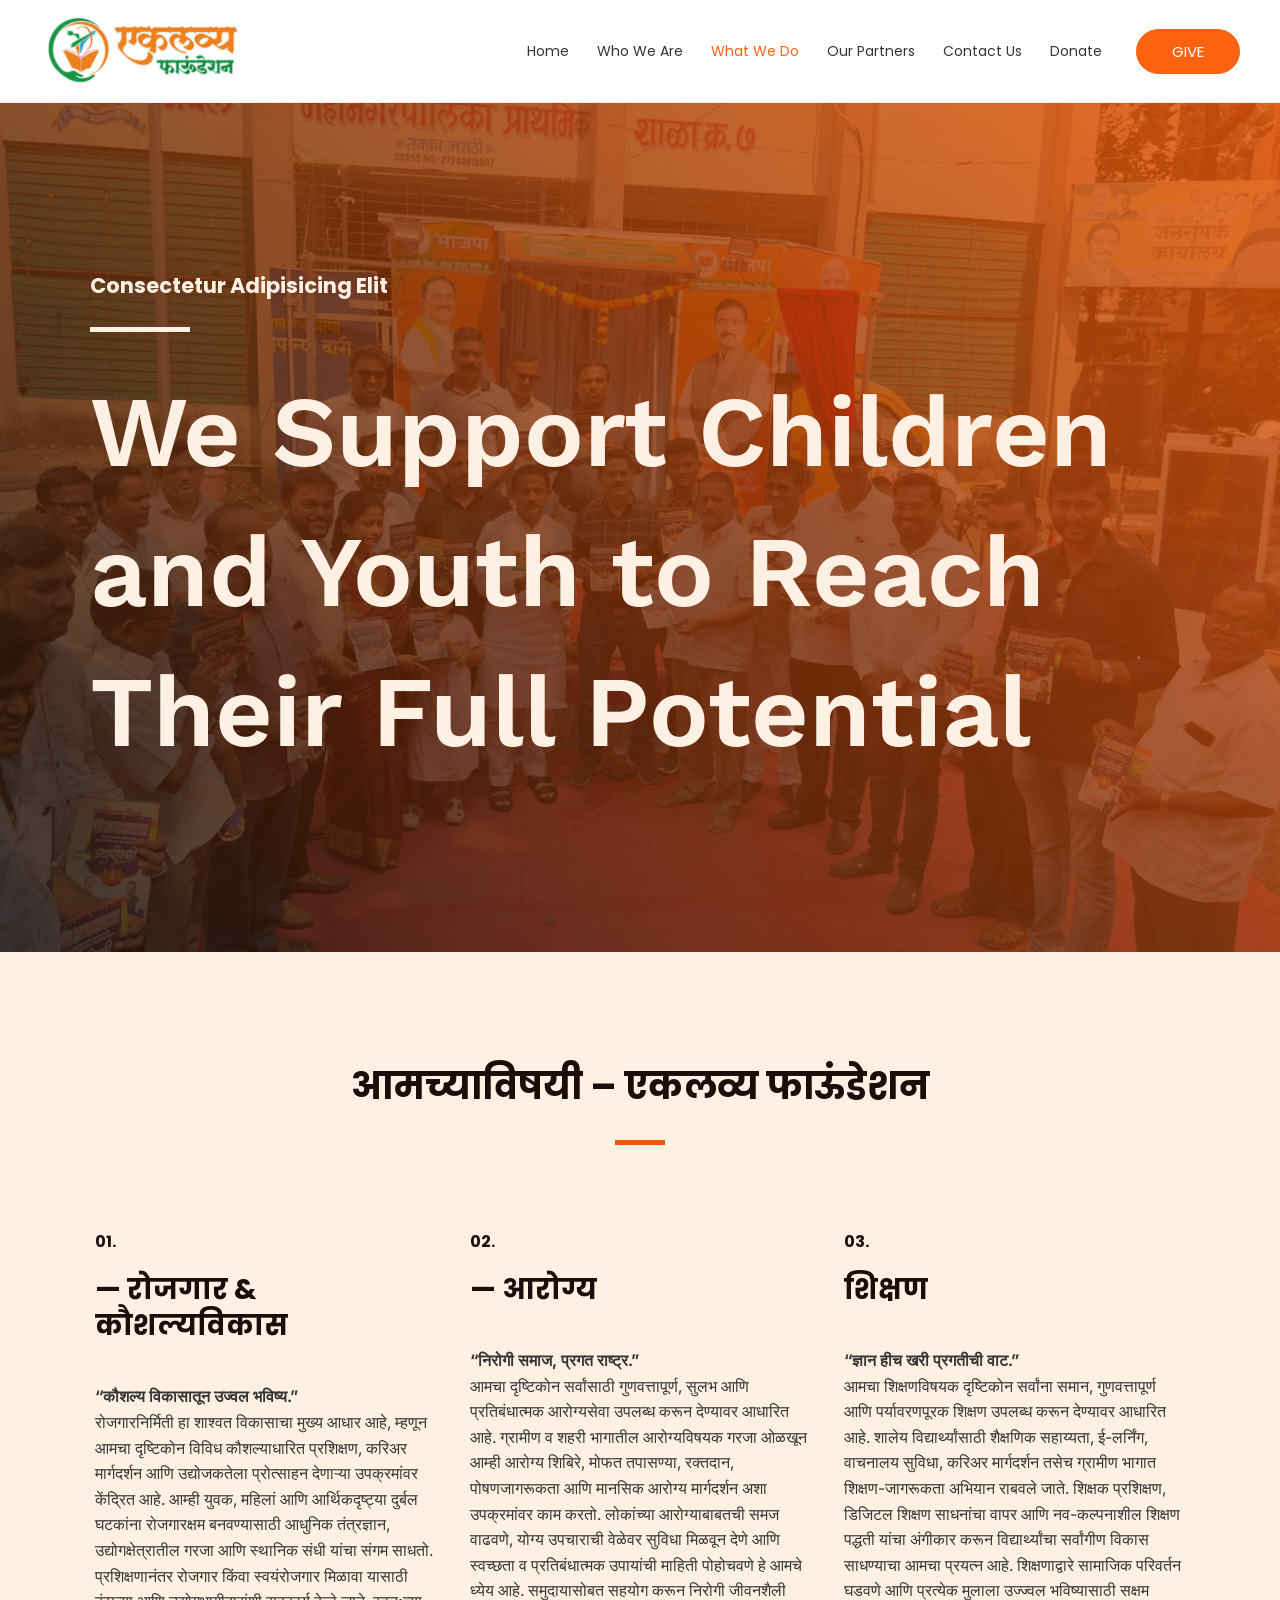
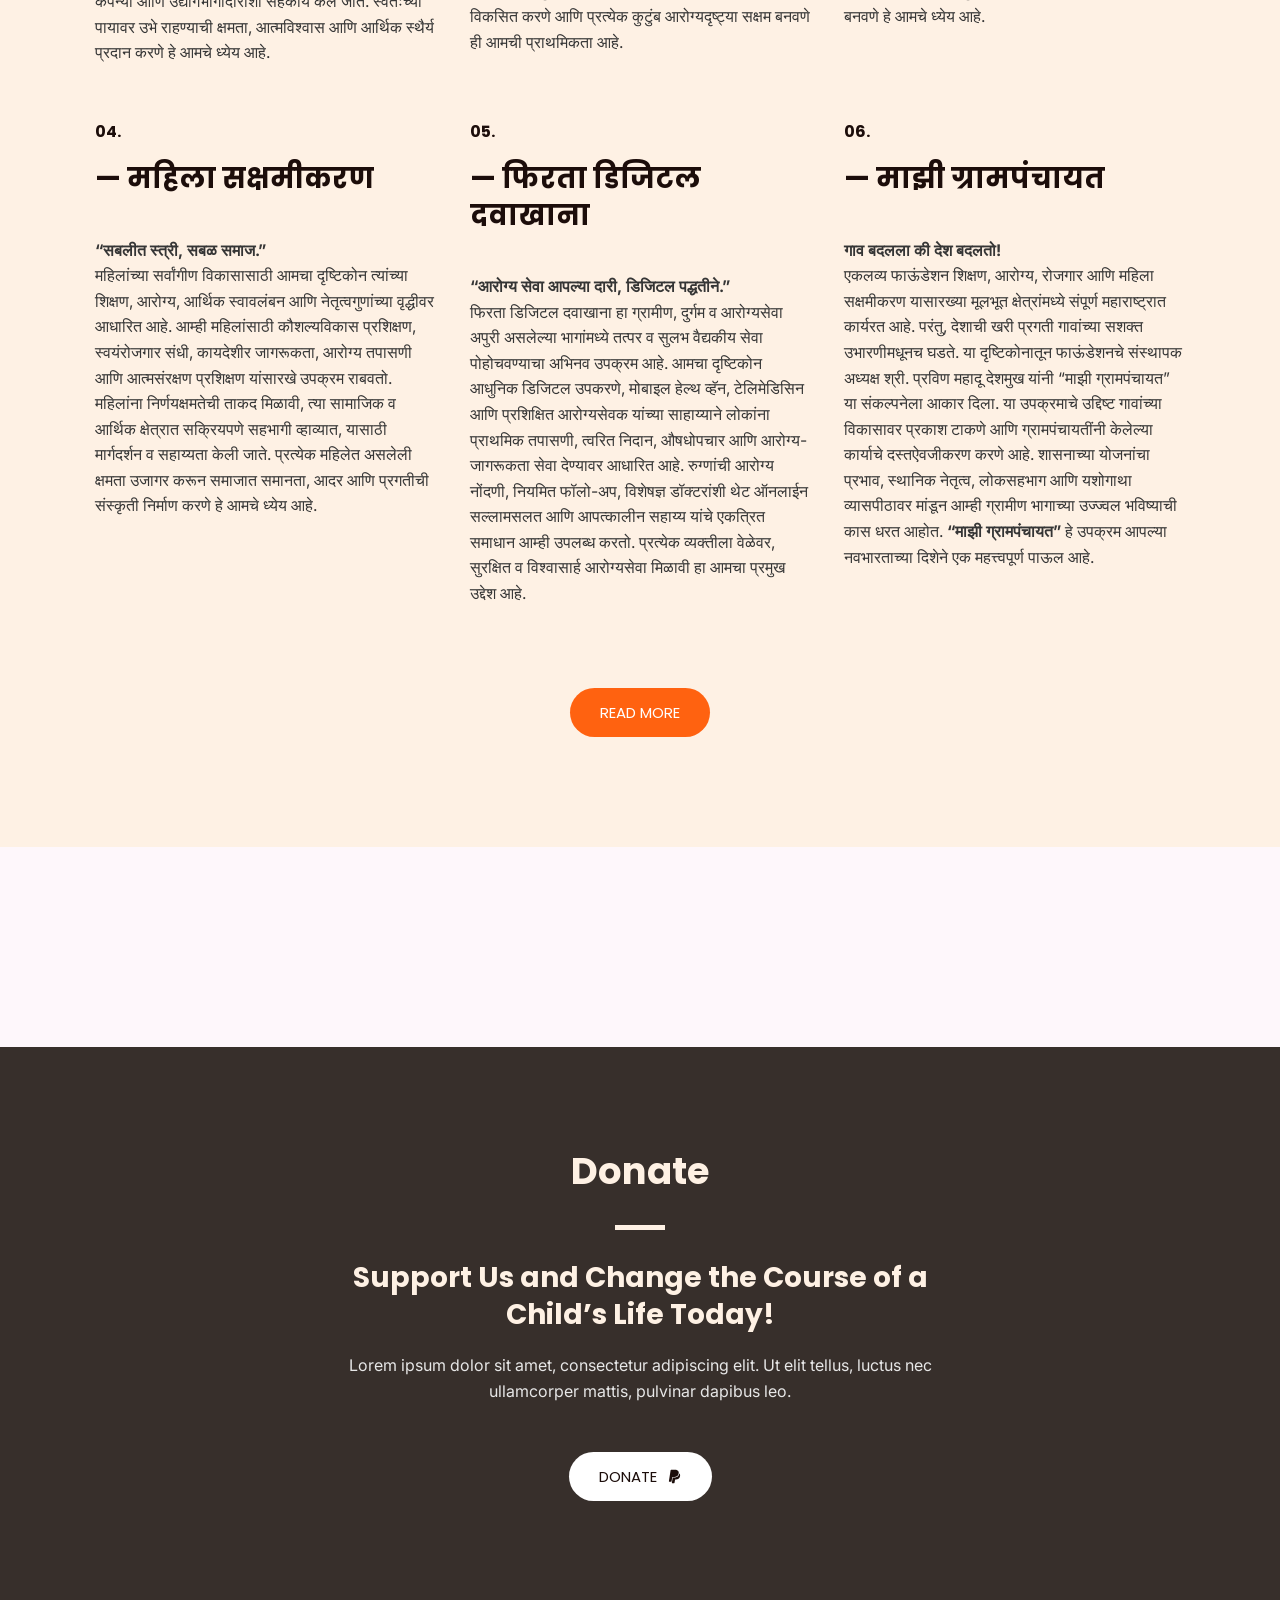
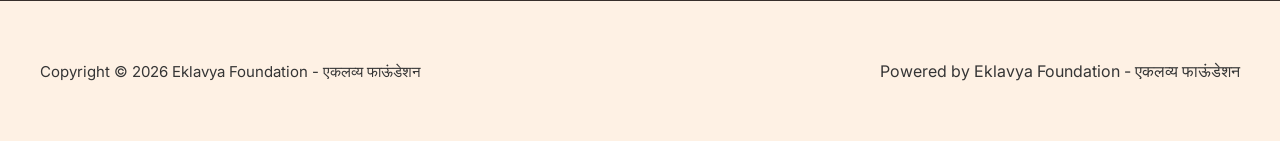
<file: who-we-are/index.html>
<!DOCTYPE html>
<html lang="en-US">
<head>
<meta charset="UTF-8">
<meta name="viewport" content="width=device-width, initial-scale=1">
	<link rel="profile" href="https://gmpg.org/xfn/11"> 
	<title>What We Do - Eklavya Foundation - एकलव्य फाऊंडेशन</title>
<link rel='dns-prefetch' href='https://fonts.googleapis.com/' />
<link rel="alternate" type="application/rss+xml" title="Eklavya Foundation - एकलव्य फाऊंडेशन &raquo; Feed" href="../feed/index.html" />
<link rel="alternate" type="application/rss+xml" title="Eklavya Foundation - एकलव्य फाऊंडेशन &raquo; Comments Feed" href="../comments/feed/index.html" />
<!-- SureRank Meta Data -->
<link rel="canonical" href="../index.html%3Fp=2117.html">
<meta name="description" content="Consectetur Adipisicing Elit We Support Children and Youth to Reach Their Full Potential आमच्याविषयी – एकलव्य फाऊंडेशन 01.— रोजगार &amp; कौशल्यविकास “कौशल्य">
<meta name="robots" content="index, follow">
<meta property="og:url" content="https://eklavyafoundation.org.in/who-we-are/">
<meta property="og:site_name" content="Eklavya Foundation - एकलव्य फाऊंडेशन">
<meta property="og:locale" content="en_US">
<meta property="og:type" content="article">
<meta property="og:title" content="What We Do - Eklavya Foundation - एकलव्य फाऊंडेशन">
<meta property="og:description" content="Consectetur Adipisicing Elit We Support Children and Youth to Reach Their Full Potential आमच्याविषयी – एकलव्य फाऊंडेशन 01.— रोजगार &amp; कौशल्यविकास “कौशल्य">
<meta property="article:published_time" content="2025-07-16T05:12:07+00:00">
<meta property="article:modified_time" content="2025-11-14T20:23:14+00:00">
<meta name="twitter:card" content="summary_large_image">
<meta name="twitter:title" content="What We Do - Eklavya Foundation - एकलव्य फाऊंडेशन">
<meta name="twitter:description" content="Consectetur Adipisicing Elit We Support Children and Youth to Reach Their Full Potential आमच्याविषयी – एकलव्य फाऊंडेशन 01.— रोजगार &amp; कौशल्यविकास “कौशल्य">
<script type="application/ld+json" id="surerank-schema">{"@context":"https://schema.org","@graph":[{"@type":"WebSite","@id":"https://eklavyafoundation.org.in/#website","name":"Eklavya Foundation - एकलव्य फाऊंडेशन","url":"https://eklavyafoundation.org.in/","potentialAction":{"@id":"https://eklavyafoundation.org.in/#searchaction"},"publisher":{"@id":"https://eklavyafoundation.org.in/#organization"}},{"@type":"WebPage","@id":"https://eklavyafoundation.org.in/who-we-are#webpage","name":"What We Do","inLanguage":"en_US","url":"https://eklavyafoundation.org.in/who-we-are","breadcrumb":{"@id":"https://eklavyafoundation.org.in/who-we-are#breadcrumblist"},"isPartOf":{"@id":"https://eklavyafoundation.org.in/#website"},"publisher":{"@id":"https://eklavyafoundation.org.in/#organization"}},{"@type":"Organization","@id":"https://eklavyafoundation.org.in/#organization","name":"Eklavya Foundation - एकलव्य फाऊंडेशन","logo":"https://eklavyafoundation.org.in/wp-content/uploads/2025/07/cropped-EKLAVYA-FOUNDATION-LOGO-FOR-REEL-1.png","url":"https://eklavyafoundation.org.in/ "},{"@type":"BreadcrumbList","name":"BreadcrumbList","@id":"https://eklavyafoundation.org.in/who-we-are#breadcrumblist","itemListElement":[{"@type":"ListItem","position":1,"item":{"@id":"https://eklavyafoundation.org.in","name":"Home"}},{"@type":"ListItem","position":2,"item":{"@id":"https://eklavyafoundation.org.in/who-we-are/","name":"What We Do"}}]},{"@type":"SearchAction","@id":"https://eklavyafoundation.org.in/#searchaction","target":"https://eklavyafoundation.org.in/?s={search_term_string}","query-input":"required name=search_term_string"}]}</script>
<!-- /SureRank Meta Data -->
<link rel="alternate" title="oEmbed (JSON)" type="application/json+oembed" href="../wp-json/oembed/1.0/embed%3Furl=https:%252F%252Feklavyafoundation.org.in%252Fwho-we-are%252F" />
<link rel="alternate" title="oEmbed (XML)" type="text/xml+oembed" href="../wp-json/oembed/1.0/embed%3Furl=https:%252F%252Feklavyafoundation.org.in%252Fwho-we-are%252F&amp;format=xml" />
<style id='wp-img-auto-sizes-contain-inline-css'>
img:is([sizes=auto i],[sizes^="auto," i]){contain-intrinsic-size:3000px 1500px}
/*# sourceURL=wp-img-auto-sizes-contain-inline-css */
</style>

<link rel='stylesheet' id='givewp-campaign-blocks-fonts-css' href='https://fonts.googleapis.com/css2?family=Inter%3Awght%40400%3B500%3B600%3B700&#038;display=swap&#038;ver=6.9.4' media='all' />
<link rel='stylesheet' id='astra-theme-css-css' href='../wp-content/themes/astra/assets/css/minified/main.min.css%3Fver=4.11.5.css' media='all' />
<style id='astra-theme-css-inline-css'>
:root{--ast-post-nav-space:0;--ast-container-default-xlg-padding:6.67em;--ast-container-default-lg-padding:5.67em;--ast-container-default-slg-padding:4.34em;--ast-container-default-md-padding:3.34em;--ast-container-default-sm-padding:6.67em;--ast-container-default-xs-padding:2.4em;--ast-container-default-xxs-padding:1.4em;--ast-code-block-background:#EEEEEE;--ast-comment-inputs-background:#FAFAFA;--ast-normal-container-width:1200px;--ast-narrow-container-width:750px;--ast-blog-title-font-weight:normal;--ast-blog-meta-weight:inherit;--ast-global-color-primary:var(--ast-global-color-5);--ast-global-color-secondary:var(--ast-global-color-4);--ast-global-color-alternate-background:var(--ast-global-color-7);--ast-global-color-subtle-background:var(--ast-global-color-6);--ast-bg-style-guide:#F8FAFC;--ast-shadow-style-guide:0px 0px 4px 0 #00000057;--ast-global-dark-bg-style:#fff;--ast-global-dark-lfs:#fbfbfb;--ast-widget-bg-color:#fafafa;--ast-wc-container-head-bg-color:#fbfbfb;--ast-title-layout-bg:#eeeeee;--ast-search-border-color:#e7e7e7;--ast-lifter-hover-bg:#e6e6e6;--ast-gallery-block-color:#000;--srfm-color-input-label:var(--ast-global-color-2);}html{font-size:100%;}a,.page-title{color:var(--ast-global-color-0);}a:hover,a:focus{color:var(--ast-global-color-1);}body,button,input,select,textarea,.ast-button,.ast-custom-button{font-family:'Inter',sans-serif;font-weight:400;font-size:16px;font-size:1rem;line-height:var(--ast-body-line-height,1.6em);}blockquote{color:var(--ast-global-color-3);}h1,.entry-content h1,.entry-content h1 a,h2,.entry-content h2,.entry-content h2 a,h3,.entry-content h3,.entry-content h3 a,h4,.entry-content h4,.entry-content h4 a,h5,.entry-content h5,.entry-content h5 a,h6,.entry-content h6,.entry-content h6 a,.site-title,.site-title a{font-family:'Work Sans',sans-serif;font-weight:600;text-transform:none;}.site-title{font-size:35px;font-size:2.1875rem;display:none;}header .custom-logo-link img{max-width:202px;width:202px;}.astra-logo-svg{width:202px;}.site-header .site-description{font-size:15px;font-size:0.9375rem;display:none;}.entry-title{font-size:30px;font-size:1.875rem;}.archive .ast-article-post .ast-article-inner,.blog .ast-article-post .ast-article-inner,.archive .ast-article-post .ast-article-inner:hover,.blog .ast-article-post .ast-article-inner:hover{overflow:hidden;}h1,.entry-content h1,.entry-content h1 a{font-size:100px;font-size:6.25rem;font-weight:600;font-family:'Work Sans',sans-serif;line-height:1.4em;text-transform:none;}h2,.entry-content h2,.entry-content h2 a{font-size:37px;font-size:2.3125rem;font-weight:700;font-family:'Poppins',sans-serif;line-height:1.3em;text-transform:none;}h3,.entry-content h3,.entry-content h3 a{font-size:28px;font-size:1.75rem;font-weight:700;font-family:'Poppins',sans-serif;line-height:1.3em;text-transform:none;}h4,.entry-content h4,.entry-content h4 a{font-size:21px;font-size:1.3125rem;line-height:1.2em;font-weight:700;font-family:'Poppins',sans-serif;text-transform:none;}h5,.entry-content h5,.entry-content h5 a{font-size:16px;font-size:1rem;line-height:1.2em;font-weight:700;font-family:'Poppins',sans-serif;text-transform:none;}h6,.entry-content h6,.entry-content h6 a{font-size:14px;font-size:0.875rem;line-height:1.25em;font-weight:700;font-family:'Poppins',sans-serif;text-transform:uppercase;}::selection{background-color:var(--ast-global-color-0);color:#000000;}body,h1,.entry-title a,.entry-content h1,.entry-content h1 a,h2,.entry-content h2,.entry-content h2 a,h3,.entry-content h3,.entry-content h3 a,h4,.entry-content h4,.entry-content h4 a,h5,.entry-content h5,.entry-content h5 a,h6,.entry-content h6,.entry-content h6 a{color:var(--ast-global-color-3);}.tagcloud a:hover,.tagcloud a:focus,.tagcloud a.current-item{color:#000000;border-color:var(--ast-global-color-0);background-color:var(--ast-global-color-0);}input:focus,input[type="text"]:focus,input[type="email"]:focus,input[type="url"]:focus,input[type="password"]:focus,input[type="reset"]:focus,input[type="search"]:focus,textarea:focus{border-color:var(--ast-global-color-0);}input[type="radio"]:checked,input[type=reset],input[type="checkbox"]:checked,input[type="checkbox"]:hover:checked,input[type="checkbox"]:focus:checked,input[type=range]::-webkit-slider-thumb{border-color:var(--ast-global-color-0);background-color:var(--ast-global-color-0);box-shadow:none;}.site-footer a:hover + .post-count,.site-footer a:focus + .post-count{background:var(--ast-global-color-0);border-color:var(--ast-global-color-0);}.single .nav-links .nav-previous,.single .nav-links .nav-next{color:var(--ast-global-color-0);}.entry-meta,.entry-meta *{line-height:1.45;color:var(--ast-global-color-0);}.entry-meta a:not(.ast-button):hover,.entry-meta a:not(.ast-button):hover *,.entry-meta a:not(.ast-button):focus,.entry-meta a:not(.ast-button):focus *,.page-links > .page-link,.page-links .page-link:hover,.post-navigation a:hover{color:var(--ast-global-color-1);}#cat option,.secondary .calendar_wrap thead a,.secondary .calendar_wrap thead a:visited{color:var(--ast-global-color-0);}.secondary .calendar_wrap #today,.ast-progress-val span{background:var(--ast-global-color-0);}.secondary a:hover + .post-count,.secondary a:focus + .post-count{background:var(--ast-global-color-0);border-color:var(--ast-global-color-0);}.calendar_wrap #today > a{color:#000000;}.page-links .page-link,.single .post-navigation a{color:var(--ast-global-color-0);}.ast-search-menu-icon .search-form button.search-submit{padding:0 4px;}.ast-search-menu-icon form.search-form{padding-right:0;}.ast-search-menu-icon.slide-search input.search-field{width:0;}.ast-header-search .ast-search-menu-icon.ast-dropdown-active .search-form,.ast-header-search .ast-search-menu-icon.ast-dropdown-active .search-field:focus{transition:all 0.2s;}.search-form input.search-field:focus{outline:none;}.wp-block-latest-posts > li > a{color:var(--ast-global-color-2);}.widget-title,.widget .wp-block-heading{font-size:22px;font-size:1.375rem;color:var(--ast-global-color-3);}.single .ast-author-details .author-title{color:var(--ast-global-color-1);}.ast-search-menu-icon.slide-search a:focus-visible:focus-visible,.astra-search-icon:focus-visible,#close:focus-visible,a:focus-visible,.ast-menu-toggle:focus-visible,.site .skip-link:focus-visible,.wp-block-loginout input:focus-visible,.wp-block-search.wp-block-search__button-inside .wp-block-search__inside-wrapper,.ast-header-navigation-arrow:focus-visible,.woocommerce .wc-proceed-to-checkout > .checkout-button:focus-visible,.woocommerce .woocommerce-MyAccount-navigation ul li a:focus-visible,.ast-orders-table__row .ast-orders-table__cell:focus-visible,.woocommerce .woocommerce-order-details .order-again > .button:focus-visible,.woocommerce .woocommerce-message a.button.wc-forward:focus-visible,.woocommerce #minus_qty:focus-visible,.woocommerce #plus_qty:focus-visible,a#ast-apply-coupon:focus-visible,.woocommerce .woocommerce-info a:focus-visible,.woocommerce .astra-shop-summary-wrap a:focus-visible,.woocommerce a.wc-forward:focus-visible,#ast-apply-coupon:focus-visible,.woocommerce-js .woocommerce-mini-cart-item a.remove:focus-visible,#close:focus-visible,.button.search-submit:focus-visible,#search_submit:focus,.normal-search:focus-visible,.ast-header-account-wrap:focus-visible,.woocommerce .ast-on-card-button.ast-quick-view-trigger:focus,.astra-cart-drawer-close:focus,.ast-single-variation:focus,.ast-woocommerce-product-gallery__image:focus,.ast-button:focus{outline-style:dotted;outline-color:inherit;outline-width:thin;}input:focus,input[type="text"]:focus,input[type="email"]:focus,input[type="url"]:focus,input[type="password"]:focus,input[type="reset"]:focus,input[type="search"]:focus,input[type="number"]:focus,textarea:focus,.wp-block-search__input:focus,[data-section="section-header-mobile-trigger"] .ast-button-wrap .ast-mobile-menu-trigger-minimal:focus,.ast-mobile-popup-drawer.active .menu-toggle-close:focus,.woocommerce-ordering select.orderby:focus,#ast-scroll-top:focus,#coupon_code:focus,.woocommerce-page #comment:focus,.woocommerce #reviews #respond input#submit:focus,.woocommerce a.add_to_cart_button:focus,.woocommerce .button.single_add_to_cart_button:focus,.woocommerce .woocommerce-cart-form button:focus,.woocommerce .woocommerce-cart-form__cart-item .quantity .qty:focus,.woocommerce .woocommerce-billing-fields .woocommerce-billing-fields__field-wrapper .woocommerce-input-wrapper > .input-text:focus,.woocommerce #order_comments:focus,.woocommerce #place_order:focus,.woocommerce .woocommerce-address-fields .woocommerce-address-fields__field-wrapper .woocommerce-input-wrapper > .input-text:focus,.woocommerce .woocommerce-MyAccount-content form button:focus,.woocommerce .woocommerce-MyAccount-content .woocommerce-EditAccountForm .woocommerce-form-row .woocommerce-Input.input-text:focus,.woocommerce .ast-woocommerce-container .woocommerce-pagination ul.page-numbers li a:focus,body #content .woocommerce form .form-row .select2-container--default .select2-selection--single:focus,#ast-coupon-code:focus,.woocommerce.woocommerce-js .quantity input[type=number]:focus,.woocommerce-js .woocommerce-mini-cart-item .quantity input[type=number]:focus,.woocommerce p#ast-coupon-trigger:focus{border-style:dotted;border-color:inherit;border-width:thin;}input{outline:none;}.site-logo-img img{ transition:all 0.2s linear;}body .ast-oembed-container *{position:absolute;top:0;width:100%;height:100%;left:0;}body .wp-block-embed-pocket-casts .ast-oembed-container *{position:unset;}.ast-single-post-featured-section + article {margin-top: 2em;}.site-content .ast-single-post-featured-section img {width: 100%;overflow: hidden;object-fit: cover;}.site > .ast-single-related-posts-container {margin-top: 0;}@media (min-width: 922px) {.ast-desktop .ast-container--narrow {max-width: var(--ast-narrow-container-width);margin: 0 auto;}}.ast-page-builder-template .hentry {margin: 0;}.ast-page-builder-template .site-content > .ast-container {max-width: 100%;padding: 0;}.ast-page-builder-template .site .site-content #primary {padding: 0;margin: 0;}.ast-page-builder-template .no-results {text-align: center;margin: 4em auto;}.ast-page-builder-template .ast-pagination {padding: 2em;}.ast-page-builder-template .entry-header.ast-no-title.ast-no-thumbnail {margin-top: 0;}.ast-page-builder-template .entry-header.ast-header-without-markup {margin-top: 0;margin-bottom: 0;}.ast-page-builder-template .entry-header.ast-no-title.ast-no-meta {margin-bottom: 0;}.ast-page-builder-template.single .post-navigation {padding-bottom: 2em;}.ast-page-builder-template.single-post .site-content > .ast-container {max-width: 100%;}.ast-page-builder-template .entry-header {margin-top: 4em;margin-left: auto;margin-right: auto;padding-left: 20px;padding-right: 20px;}.single.ast-page-builder-template .entry-header {padding-left: 20px;padding-right: 20px;}.ast-page-builder-template .ast-archive-description {margin: 4em auto 0;padding-left: 20px;padding-right: 20px;}.ast-page-builder-template.ast-no-sidebar .entry-content .alignwide {margin-left: 0;margin-right: 0;}@media (max-width:921.9px){#ast-desktop-header{display:none;}}@media (min-width:922px){#ast-mobile-header{display:none;}}.wp-block-buttons.aligncenter{justify-content:center;}.wp-block-buttons .wp-block-button.is-style-outline .wp-block-button__link.wp-element-button,.ast-outline-button,.wp-block-uagb-buttons-child .uagb-buttons-repeater.ast-outline-button{border-color:var(--ast-global-color-0);border-top-width:1px;border-right-width:1px;border-bottom-width:1px;border-left-width:1px;font-family:'Poppins',sans-serif;font-weight:normal;font-size:15px;font-size:0.9375rem;line-height:1em;padding-top:17px;padding-right:30px;padding-bottom:17px;padding-left:30px;border-top-left-radius:50px;border-top-right-radius:50px;border-bottom-right-radius:50px;border-bottom-left-radius:50px;}.wp-block-buttons .wp-block-button.is-style-outline > .wp-block-button__link:not(.has-text-color),.wp-block-buttons .wp-block-button.wp-block-button__link.is-style-outline:not(.has-text-color),.ast-outline-button{color:var(--ast-global-color-0);}.wp-block-button.is-style-outline .wp-block-button__link:hover,.wp-block-buttons .wp-block-button.is-style-outline .wp-block-button__link:focus,.wp-block-buttons .wp-block-button.is-style-outline > .wp-block-button__link:not(.has-text-color):hover,.wp-block-buttons .wp-block-button.wp-block-button__link.is-style-outline:not(.has-text-color):hover,.ast-outline-button:hover,.ast-outline-button:focus,.wp-block-uagb-buttons-child .uagb-buttons-repeater.ast-outline-button:hover,.wp-block-uagb-buttons-child .uagb-buttons-repeater.ast-outline-button:focus{color:#ffffff;background-color:var(--ast-global-color-1);border-color:var(--ast-global-color-1);}.wp-block-button .wp-block-button__link.wp-element-button.is-style-outline:not(.has-background),.wp-block-button.is-style-outline>.wp-block-button__link.wp-element-button:not(.has-background),.ast-outline-button{background-color:transparent;}@media (max-width:921px){.wp-block-buttons .wp-block-button.is-style-outline .wp-block-button__link.wp-element-button,.ast-outline-button,.wp-block-uagb-buttons-child .uagb-buttons-repeater.ast-outline-button{padding-top:17px;padding-right:30px;padding-bottom:17px;padding-left:30px;border-top-left-radius:50px;border-top-right-radius:50px;border-bottom-right-radius:50px;border-bottom-left-radius:50px;}}@media (max-width:544px){.wp-block-buttons .wp-block-button.is-style-outline .wp-block-button__link.wp-element-button,.ast-outline-button,.wp-block-uagb-buttons-child .uagb-buttons-repeater.ast-outline-button{padding-top:17px;padding-right:30px;padding-bottom:17px;padding-left:30px;border-top-left-radius:50px;border-top-right-radius:50px;border-bottom-right-radius:50px;border-bottom-left-radius:50px;}}.entry-content[data-ast-blocks-layout] > figure{margin-bottom:1em;}.elementor-widget-container .elementor-loop-container .e-loop-item[data-elementor-type="loop-item"]{width:100%;}@media (max-width:921px){.ast-separate-container #primary,.ast-separate-container #secondary{padding:1.5em 0;}#primary,#secondary{padding:1.5em 0;margin:0;}.ast-left-sidebar #content > .ast-container{display:flex;flex-direction:column-reverse;width:100%;}.ast-separate-container .ast-article-post,.ast-separate-container .ast-article-single{padding:1.5em 2.14em;}.ast-author-box img.avatar{margin:20px 0 0 0;}}@media (min-width:922px){.ast-separate-container.ast-right-sidebar #primary,.ast-separate-container.ast-left-sidebar #primary{border:0;}.search-no-results.ast-separate-container #primary{margin-bottom:4em;}}.wp-block-button .wp-block-button__link{color:#ffffff;}.wp-block-button .wp-block-button__link:hover,.wp-block-button .wp-block-button__link:focus{color:#ffffff;background-color:var(--ast-global-color-1);border-color:var(--ast-global-color-1);}.elementor-widget-heading h1.elementor-heading-title{line-height:1.4em;}.elementor-widget-heading h2.elementor-heading-title{line-height:1.3em;}.elementor-widget-heading h3.elementor-heading-title{line-height:1.3em;}.elementor-widget-heading h4.elementor-heading-title{line-height:1.2em;}.elementor-widget-heading h5.elementor-heading-title{line-height:1.2em;}.elementor-widget-heading h6.elementor-heading-title{line-height:1.25em;}.wp-block-button .wp-block-button__link,.wp-block-search .wp-block-search__button,body .wp-block-file .wp-block-file__button{border-style:solid;border-top-width:0px;border-right-width:0px;border-left-width:0px;border-bottom-width:0px;border-color:var(--ast-global-color-0);background-color:var(--ast-global-color-0);color:#ffffff;font-family:'Poppins',sans-serif;font-weight:normal;line-height:1em;text-transform:uppercase;font-size:15px;font-size:0.9375rem;border-top-left-radius:50px;border-top-right-radius:50px;border-bottom-right-radius:50px;border-bottom-left-radius:50px;padding-top:17px;padding-right:30px;padding-bottom:17px;padding-left:30px;}@media (max-width:921px){.wp-block-button .wp-block-button__link,.wp-block-search .wp-block-search__button,body .wp-block-file .wp-block-file__button{padding-top:17px;padding-right:30px;padding-bottom:17px;padding-left:30px;border-top-left-radius:50px;border-top-right-radius:50px;border-bottom-right-radius:50px;border-bottom-left-radius:50px;}}@media (max-width:544px){.wp-block-button .wp-block-button__link,.wp-block-search .wp-block-search__button,body .wp-block-file .wp-block-file__button{padding-top:17px;padding-right:30px;padding-bottom:17px;padding-left:30px;border-top-left-radius:50px;border-top-right-radius:50px;border-bottom-right-radius:50px;border-bottom-left-radius:50px;}}.menu-toggle,button,.ast-button,.ast-custom-button,.button,input#submit,input[type="button"],input[type="submit"],input[type="reset"],form[CLASS*="wp-block-search__"].wp-block-search .wp-block-search__inside-wrapper .wp-block-search__button,body .wp-block-file .wp-block-file__button,.woocommerce-js a.button,.woocommerce button.button,.woocommerce .woocommerce-message a.button,.woocommerce #respond input#submit.alt,.woocommerce input.button.alt,.woocommerce input.button,.woocommerce input.button:disabled,.woocommerce input.button:disabled[disabled],.woocommerce input.button:disabled:hover,.woocommerce input.button:disabled[disabled]:hover,.woocommerce #respond input#submit,.woocommerce button.button.alt.disabled,.wc-block-grid__products .wc-block-grid__product .wp-block-button__link,.wc-block-grid__product-onsale,[CLASS*="wc-block"] button,.woocommerce-js .astra-cart-drawer .astra-cart-drawer-content .woocommerce-mini-cart__buttons .button:not(.checkout):not(.ast-continue-shopping),.woocommerce-js .astra-cart-drawer .astra-cart-drawer-content .woocommerce-mini-cart__buttons a.checkout,.woocommerce button.button.alt.disabled.wc-variation-selection-needed,[CLASS*="wc-block"] .wc-block-components-button{border-style:solid;border-top-width:0px;border-right-width:0px;border-left-width:0px;border-bottom-width:0px;color:#ffffff;border-color:var(--ast-global-color-0);background-color:var(--ast-global-color-0);padding-top:17px;padding-right:30px;padding-bottom:17px;padding-left:30px;font-family:'Poppins',sans-serif;font-weight:normal;font-size:15px;font-size:0.9375rem;line-height:1em;text-transform:uppercase;border-top-left-radius:50px;border-top-right-radius:50px;border-bottom-right-radius:50px;border-bottom-left-radius:50px;}button:focus,.menu-toggle:hover,button:hover,.ast-button:hover,.ast-custom-button:hover .button:hover,.ast-custom-button:hover ,input[type=reset]:hover,input[type=reset]:focus,input#submit:hover,input#submit:focus,input[type="button"]:hover,input[type="button"]:focus,input[type="submit"]:hover,input[type="submit"]:focus,form[CLASS*="wp-block-search__"].wp-block-search .wp-block-search__inside-wrapper .wp-block-search__button:hover,form[CLASS*="wp-block-search__"].wp-block-search .wp-block-search__inside-wrapper .wp-block-search__button:focus,body .wp-block-file .wp-block-file__button:hover,body .wp-block-file .wp-block-file__button:focus,.woocommerce-js a.button:hover,.woocommerce button.button:hover,.woocommerce .woocommerce-message a.button:hover,.woocommerce #respond input#submit:hover,.woocommerce #respond input#submit.alt:hover,.woocommerce input.button.alt:hover,.woocommerce input.button:hover,.woocommerce button.button.alt.disabled:hover,.wc-block-grid__products .wc-block-grid__product .wp-block-button__link:hover,[CLASS*="wc-block"] button:hover,.woocommerce-js .astra-cart-drawer .astra-cart-drawer-content .woocommerce-mini-cart__buttons .button:not(.checkout):not(.ast-continue-shopping):hover,.woocommerce-js .astra-cart-drawer .astra-cart-drawer-content .woocommerce-mini-cart__buttons a.checkout:hover,.woocommerce button.button.alt.disabled.wc-variation-selection-needed:hover,[CLASS*="wc-block"] .wc-block-components-button:hover,[CLASS*="wc-block"] .wc-block-components-button:focus{color:#ffffff;background-color:var(--ast-global-color-1);border-color:var(--ast-global-color-1);}@media (max-width:921px){.menu-toggle,button,.ast-button,.ast-custom-button,.button,input#submit,input[type="button"],input[type="submit"],input[type="reset"],form[CLASS*="wp-block-search__"].wp-block-search .wp-block-search__inside-wrapper .wp-block-search__button,body .wp-block-file .wp-block-file__button,.woocommerce-js a.button,.woocommerce button.button,.woocommerce .woocommerce-message a.button,.woocommerce #respond input#submit.alt,.woocommerce input.button.alt,.woocommerce input.button,.woocommerce input.button:disabled,.woocommerce input.button:disabled[disabled],.woocommerce input.button:disabled:hover,.woocommerce input.button:disabled[disabled]:hover,.woocommerce #respond input#submit,.woocommerce button.button.alt.disabled,.wc-block-grid__products .wc-block-grid__product .wp-block-button__link,.wc-block-grid__product-onsale,[CLASS*="wc-block"] button,.woocommerce-js .astra-cart-drawer .astra-cart-drawer-content .woocommerce-mini-cart__buttons .button:not(.checkout):not(.ast-continue-shopping),.woocommerce-js .astra-cart-drawer .astra-cart-drawer-content .woocommerce-mini-cart__buttons a.checkout,.woocommerce button.button.alt.disabled.wc-variation-selection-needed,[CLASS*="wc-block"] .wc-block-components-button{padding-top:17px;padding-right:30px;padding-bottom:17px;padding-left:30px;border-top-left-radius:50px;border-top-right-radius:50px;border-bottom-right-radius:50px;border-bottom-left-radius:50px;}}@media (max-width:544px){.menu-toggle,button,.ast-button,.ast-custom-button,.button,input#submit,input[type="button"],input[type="submit"],input[type="reset"],form[CLASS*="wp-block-search__"].wp-block-search .wp-block-search__inside-wrapper .wp-block-search__button,body .wp-block-file .wp-block-file__button,.woocommerce-js a.button,.woocommerce button.button,.woocommerce .woocommerce-message a.button,.woocommerce #respond input#submit.alt,.woocommerce input.button.alt,.woocommerce input.button,.woocommerce input.button:disabled,.woocommerce input.button:disabled[disabled],.woocommerce input.button:disabled:hover,.woocommerce input.button:disabled[disabled]:hover,.woocommerce #respond input#submit,.woocommerce button.button.alt.disabled,.wc-block-grid__products .wc-block-grid__product .wp-block-button__link,.wc-block-grid__product-onsale,[CLASS*="wc-block"] button,.woocommerce-js .astra-cart-drawer .astra-cart-drawer-content .woocommerce-mini-cart__buttons .button:not(.checkout):not(.ast-continue-shopping),.woocommerce-js .astra-cart-drawer .astra-cart-drawer-content .woocommerce-mini-cart__buttons a.checkout,.woocommerce button.button.alt.disabled.wc-variation-selection-needed,[CLASS*="wc-block"] .wc-block-components-button{padding-top:17px;padding-right:30px;padding-bottom:17px;padding-left:30px;border-top-left-radius:50px;border-top-right-radius:50px;border-bottom-right-radius:50px;border-bottom-left-radius:50px;}}@media (max-width:921px){.ast-mobile-header-stack .main-header-bar .ast-search-menu-icon{display:inline-block;}.ast-header-break-point.ast-header-custom-item-outside .ast-mobile-header-stack .main-header-bar .ast-search-icon{margin:0;}.ast-comment-avatar-wrap img{max-width:2.5em;}.ast-comment-meta{padding:0 1.8888em 1.3333em;}.ast-separate-container .ast-comment-list li.depth-1{padding:1.5em 2.14em;}.ast-separate-container .comment-respond{padding:2em 2.14em;}}@media (min-width:544px){.ast-container{max-width:100%;}}@media (max-width:544px){.ast-separate-container .ast-article-post,.ast-separate-container .ast-article-single,.ast-separate-container .comments-title,.ast-separate-container .ast-archive-description{padding:1.5em 1em;}.ast-separate-container #content .ast-container{padding-left:0.54em;padding-right:0.54em;}.ast-separate-container .ast-comment-list .bypostauthor{padding:.5em;}.ast-search-menu-icon.ast-dropdown-active .search-field{width:170px;}} #ast-mobile-header .ast-site-header-cart-li a{pointer-events:none;}body,.ast-separate-container{background-color:var(--ast-global-color-4);background-image:none;}@media (max-width:921px){.site-title{display:none;}.site-header .site-description{display:none;}h1,.entry-content h1,.entry-content h1 a{font-size:70px;}h2,.entry-content h2,.entry-content h2 a{font-size:25px;}h3,.entry-content h3,.entry-content h3 a{font-size:20px;}}@media (max-width:544px){.site-title{display:none;}.site-header .site-description{display:none;}h1,.entry-content h1,.entry-content h1 a{font-size:45px;}h2,.entry-content h2,.entry-content h2 a{font-size:25px;}h3,.entry-content h3,.entry-content h3 a{font-size:20px;}}@media (max-width:921px){html{font-size:91.2%;}}@media (max-width:544px){html{font-size:91.2%;}}@media (min-width:922px){.ast-container{max-width:1240px;}}@media (min-width:922px){.site-content .ast-container{display:flex;}}@media (max-width:921px){.site-content .ast-container{flex-direction:column;}}@media (min-width:922px){.main-header-menu .sub-menu .menu-item.ast-left-align-sub-menu:hover > .sub-menu,.main-header-menu .sub-menu .menu-item.ast-left-align-sub-menu.focus > .sub-menu{margin-left:-2px;}}.site .comments-area{padding-bottom:3em;}.footer-widget-area[data-section^="section-fb-html-"] .ast-builder-html-element{text-align:center;}.wp-block-file {display: flex;align-items: center;flex-wrap: wrap;justify-content: space-between;}.wp-block-pullquote {border: none;}.wp-block-pullquote blockquote::before {content: "\201D";font-family: "Helvetica",sans-serif;display: flex;transform: rotate( 180deg );font-size: 6rem;font-style: normal;line-height: 1;font-weight: bold;align-items: center;justify-content: center;}.has-text-align-right > blockquote::before {justify-content: flex-start;}.has-text-align-left > blockquote::before {justify-content: flex-end;}figure.wp-block-pullquote.is-style-solid-color blockquote {max-width: 100%;text-align: inherit;}:root {--wp--custom--ast-default-block-top-padding: 3em;--wp--custom--ast-default-block-right-padding: 3em;--wp--custom--ast-default-block-bottom-padding: 3em;--wp--custom--ast-default-block-left-padding: 3em;--wp--custom--ast-container-width: 1200px;--wp--custom--ast-content-width-size: 1200px;--wp--custom--ast-wide-width-size: calc(1200px + var(--wp--custom--ast-default-block-left-padding) + var(--wp--custom--ast-default-block-right-padding));}.ast-narrow-container {--wp--custom--ast-content-width-size: 750px;--wp--custom--ast-wide-width-size: 750px;}@media(max-width: 921px) {:root {--wp--custom--ast-default-block-top-padding: 3em;--wp--custom--ast-default-block-right-padding: 2em;--wp--custom--ast-default-block-bottom-padding: 3em;--wp--custom--ast-default-block-left-padding: 2em;}}@media(max-width: 544px) {:root {--wp--custom--ast-default-block-top-padding: 3em;--wp--custom--ast-default-block-right-padding: 1.5em;--wp--custom--ast-default-block-bottom-padding: 3em;--wp--custom--ast-default-block-left-padding: 1.5em;}}.entry-content > .wp-block-group,.entry-content > .wp-block-cover,.entry-content > .wp-block-columns {padding-top: var(--wp--custom--ast-default-block-top-padding);padding-right: var(--wp--custom--ast-default-block-right-padding);padding-bottom: var(--wp--custom--ast-default-block-bottom-padding);padding-left: var(--wp--custom--ast-default-block-left-padding);}.ast-plain-container.ast-no-sidebar .entry-content > .alignfull,.ast-page-builder-template .ast-no-sidebar .entry-content > .alignfull {margin-left: calc( -50vw + 50%);margin-right: calc( -50vw + 50%);max-width: 100vw;width: 100vw;}.ast-plain-container.ast-no-sidebar .entry-content .alignfull .alignfull,.ast-page-builder-template.ast-no-sidebar .entry-content .alignfull .alignfull,.ast-plain-container.ast-no-sidebar .entry-content .alignfull .alignwide,.ast-page-builder-template.ast-no-sidebar .entry-content .alignfull .alignwide,.ast-plain-container.ast-no-sidebar .entry-content .alignwide .alignfull,.ast-page-builder-template.ast-no-sidebar .entry-content .alignwide .alignfull,.ast-plain-container.ast-no-sidebar .entry-content .alignwide .alignwide,.ast-page-builder-template.ast-no-sidebar .entry-content .alignwide .alignwide,.ast-plain-container.ast-no-sidebar .entry-content .wp-block-column .alignfull,.ast-page-builder-template.ast-no-sidebar .entry-content .wp-block-column .alignfull,.ast-plain-container.ast-no-sidebar .entry-content .wp-block-column .alignwide,.ast-page-builder-template.ast-no-sidebar .entry-content .wp-block-column .alignwide {margin-left: auto;margin-right: auto;width: 100%;}[data-ast-blocks-layout] .wp-block-separator:not(.is-style-dots) {height: 0;}[data-ast-blocks-layout] .wp-block-separator {margin: 20px auto;}[data-ast-blocks-layout] .wp-block-separator:not(.is-style-wide):not(.is-style-dots) {max-width: 100px;}[data-ast-blocks-layout] .wp-block-separator.has-background {padding: 0;}.entry-content[data-ast-blocks-layout] > * {max-width: var(--wp--custom--ast-content-width-size);margin-left: auto;margin-right: auto;}.entry-content[data-ast-blocks-layout] > .alignwide {max-width: var(--wp--custom--ast-wide-width-size);}.entry-content[data-ast-blocks-layout] .alignfull {max-width: none;}.entry-content .wp-block-columns {margin-bottom: 0;}blockquote {margin: 1.5em;border-color: rgba(0,0,0,0.05);}.wp-block-quote:not(.has-text-align-right):not(.has-text-align-center) {border-left: 5px solid rgba(0,0,0,0.05);}.has-text-align-right > blockquote,blockquote.has-text-align-right {border-right: 5px solid rgba(0,0,0,0.05);}.has-text-align-left > blockquote,blockquote.has-text-align-left {border-left: 5px solid rgba(0,0,0,0.05);}.wp-block-site-tagline,.wp-block-latest-posts .read-more {margin-top: 15px;}.wp-block-loginout p label {display: block;}.wp-block-loginout p:not(.login-remember):not(.login-submit) input {width: 100%;}.wp-block-loginout input:focus {border-color: transparent;}.wp-block-loginout input:focus {outline: thin dotted;}.entry-content .wp-block-media-text .wp-block-media-text__content {padding: 0 0 0 8%;}.entry-content .wp-block-media-text.has-media-on-the-right .wp-block-media-text__content {padding: 0 8% 0 0;}.entry-content .wp-block-media-text.has-background .wp-block-media-text__content {padding: 8%;}.entry-content .wp-block-cover:not([class*="background-color"]):not(.has-text-color.has-link-color) .wp-block-cover__inner-container,.entry-content .wp-block-cover:not([class*="background-color"]) .wp-block-cover-image-text,.entry-content .wp-block-cover:not([class*="background-color"]) .wp-block-cover-text,.entry-content .wp-block-cover-image:not([class*="background-color"]) .wp-block-cover__inner-container,.entry-content .wp-block-cover-image:not([class*="background-color"]) .wp-block-cover-image-text,.entry-content .wp-block-cover-image:not([class*="background-color"]) .wp-block-cover-text {color: var(--ast-global-color-primary,var(--ast-global-color-5));}.wp-block-loginout .login-remember input {width: 1.1rem;height: 1.1rem;margin: 0 5px 4px 0;vertical-align: middle;}.wp-block-latest-posts > li > *:first-child,.wp-block-latest-posts:not(.is-grid) > li:first-child {margin-top: 0;}.entry-content > .wp-block-buttons,.entry-content > .wp-block-uagb-buttons {margin-bottom: 1.5em;}.wp-block-search__inside-wrapper .wp-block-search__input {padding: 0 10px;color: var(--ast-global-color-3);background: var(--ast-global-color-primary,var(--ast-global-color-5));border-color: var(--ast-border-color);}.wp-block-latest-posts .read-more {margin-bottom: 1.5em;}.wp-block-search__no-button .wp-block-search__inside-wrapper .wp-block-search__input {padding-top: 5px;padding-bottom: 5px;}.wp-block-latest-posts .wp-block-latest-posts__post-date,.wp-block-latest-posts .wp-block-latest-posts__post-author {font-size: 1rem;}.wp-block-latest-posts > li > *,.wp-block-latest-posts:not(.is-grid) > li {margin-top: 12px;margin-bottom: 12px;}.ast-page-builder-template .entry-content[data-ast-blocks-layout] > *,.ast-page-builder-template .entry-content[data-ast-blocks-layout] > .alignfull:not(.wp-block-group):not(.uagb-is-root-container) > * {max-width: none;}.ast-page-builder-template .entry-content[data-ast-blocks-layout] > .alignwide:not(.uagb-is-root-container) > * {max-width: var(--wp--custom--ast-wide-width-size);}.ast-page-builder-template .entry-content[data-ast-blocks-layout] > .inherit-container-width > *,.ast-page-builder-template .entry-content[data-ast-blocks-layout] > *:not(.wp-block-group):not(.uagb-is-root-container) > *,.entry-content[data-ast-blocks-layout] > .wp-block-cover .wp-block-cover__inner-container {max-width: var(--wp--custom--ast-content-width-size) ;margin-left: auto;margin-right: auto;}.entry-content[data-ast-blocks-layout] .wp-block-cover:not(.alignleft):not(.alignright) {width: auto;}@media(max-width: 1200px) {.ast-separate-container .entry-content > .alignfull,.ast-separate-container .entry-content[data-ast-blocks-layout] > .alignwide,.ast-plain-container .entry-content[data-ast-blocks-layout] > .alignwide,.ast-plain-container .entry-content .alignfull {margin-left: calc(-1 * min(var(--ast-container-default-xlg-padding),20px)) ;margin-right: calc(-1 * min(var(--ast-container-default-xlg-padding),20px));}}@media(min-width: 1201px) {.ast-separate-container .entry-content > .alignfull {margin-left: calc(-1 * var(--ast-container-default-xlg-padding) );margin-right: calc(-1 * var(--ast-container-default-xlg-padding) );}.ast-separate-container .entry-content[data-ast-blocks-layout] > .alignwide,.ast-plain-container .entry-content[data-ast-blocks-layout] > .alignwide {margin-left: calc(-1 * var(--wp--custom--ast-default-block-left-padding) );margin-right: calc(-1 * var(--wp--custom--ast-default-block-right-padding) );}}@media(min-width: 921px) {.ast-separate-container .entry-content .wp-block-group.alignwide:not(.inherit-container-width) > :where(:not(.alignleft):not(.alignright)),.ast-plain-container .entry-content .wp-block-group.alignwide:not(.inherit-container-width) > :where(:not(.alignleft):not(.alignright)) {max-width: calc( var(--wp--custom--ast-content-width-size) + 80px );}.ast-plain-container.ast-right-sidebar .entry-content[data-ast-blocks-layout] .alignfull,.ast-plain-container.ast-left-sidebar .entry-content[data-ast-blocks-layout] .alignfull {margin-left: -60px;margin-right: -60px;}}@media(min-width: 544px) {.entry-content > .alignleft {margin-right: 20px;}.entry-content > .alignright {margin-left: 20px;}}@media (max-width:544px){.wp-block-columns .wp-block-column:not(:last-child){margin-bottom:20px;}.wp-block-latest-posts{margin:0;}}@media( max-width: 600px ) {.entry-content .wp-block-media-text .wp-block-media-text__content,.entry-content .wp-block-media-text.has-media-on-the-right .wp-block-media-text__content {padding: 8% 0 0;}.entry-content .wp-block-media-text.has-background .wp-block-media-text__content {padding: 8%;}}.ast-page-builder-template .entry-header {padding-left: 0;}.ast-narrow-container .site-content .wp-block-uagb-image--align-full .wp-block-uagb-image__figure {max-width: 100%;margin-left: auto;margin-right: auto;}:root .has-ast-global-color-0-color{color:var(--ast-global-color-0);}:root .has-ast-global-color-0-background-color{background-color:var(--ast-global-color-0);}:root .wp-block-button .has-ast-global-color-0-color{color:var(--ast-global-color-0);}:root .wp-block-button .has-ast-global-color-0-background-color{background-color:var(--ast-global-color-0);}:root .has-ast-global-color-1-color{color:var(--ast-global-color-1);}:root .has-ast-global-color-1-background-color{background-color:var(--ast-global-color-1);}:root .wp-block-button .has-ast-global-color-1-color{color:var(--ast-global-color-1);}:root .wp-block-button .has-ast-global-color-1-background-color{background-color:var(--ast-global-color-1);}:root .has-ast-global-color-2-color{color:var(--ast-global-color-2);}:root .has-ast-global-color-2-background-color{background-color:var(--ast-global-color-2);}:root .wp-block-button .has-ast-global-color-2-color{color:var(--ast-global-color-2);}:root .wp-block-button .has-ast-global-color-2-background-color{background-color:var(--ast-global-color-2);}:root .has-ast-global-color-3-color{color:var(--ast-global-color-3);}:root .has-ast-global-color-3-background-color{background-color:var(--ast-global-color-3);}:root .wp-block-button .has-ast-global-color-3-color{color:var(--ast-global-color-3);}:root .wp-block-button .has-ast-global-color-3-background-color{background-color:var(--ast-global-color-3);}:root .has-ast-global-color-4-color{color:var(--ast-global-color-4);}:root .has-ast-global-color-4-background-color{background-color:var(--ast-global-color-4);}:root .wp-block-button .has-ast-global-color-4-color{color:var(--ast-global-color-4);}:root .wp-block-button .has-ast-global-color-4-background-color{background-color:var(--ast-global-color-4);}:root .has-ast-global-color-5-color{color:var(--ast-global-color-5);}:root .has-ast-global-color-5-background-color{background-color:var(--ast-global-color-5);}:root .wp-block-button .has-ast-global-color-5-color{color:var(--ast-global-color-5);}:root .wp-block-button .has-ast-global-color-5-background-color{background-color:var(--ast-global-color-5);}:root .has-ast-global-color-6-color{color:var(--ast-global-color-6);}:root .has-ast-global-color-6-background-color{background-color:var(--ast-global-color-6);}:root .wp-block-button .has-ast-global-color-6-color{color:var(--ast-global-color-6);}:root .wp-block-button .has-ast-global-color-6-background-color{background-color:var(--ast-global-color-6);}:root .has-ast-global-color-7-color{color:var(--ast-global-color-7);}:root .has-ast-global-color-7-background-color{background-color:var(--ast-global-color-7);}:root .wp-block-button .has-ast-global-color-7-color{color:var(--ast-global-color-7);}:root .wp-block-button .has-ast-global-color-7-background-color{background-color:var(--ast-global-color-7);}:root .has-ast-global-color-8-color{color:var(--ast-global-color-8);}:root .has-ast-global-color-8-background-color{background-color:var(--ast-global-color-8);}:root .wp-block-button .has-ast-global-color-8-color{color:var(--ast-global-color-8);}:root .wp-block-button .has-ast-global-color-8-background-color{background-color:var(--ast-global-color-8);}:root{--ast-global-color-0:#FF6210;--ast-global-color-1:#F15808;--ast-global-color-2:#1C0D0A;--ast-global-color-3:#353535;--ast-global-color-4:#FFFFFF;--ast-global-color-5:#FEF1E4;--ast-global-color-6:#140B06;--ast-global-color-7:#E5D7D1;--ast-global-color-8:#222222;}:root {--ast-border-color : #dddddd;}.ast-single-entry-banner {-js-display: flex;display: flex;flex-direction: column;justify-content: center;text-align: center;position: relative;background: var(--ast-title-layout-bg);}.ast-single-entry-banner[data-banner-layout="layout-1"] {max-width: 1200px;background: inherit;padding: 20px 0;}.ast-single-entry-banner[data-banner-width-type="custom"] {margin: 0 auto;width: 100%;}.ast-single-entry-banner + .site-content .entry-header {margin-bottom: 0;}.site .ast-author-avatar {--ast-author-avatar-size: ;}a.ast-underline-text {text-decoration: underline;}.ast-container > .ast-terms-link {position: relative;display: block;}a.ast-button.ast-badge-tax {padding: 4px 8px;border-radius: 3px;font-size: inherit;}header.entry-header .entry-title{font-size:30px;font-size:1.875rem;}header.entry-header > *:not(:last-child){margin-bottom:10px;}.ast-archive-entry-banner {-js-display: flex;display: flex;flex-direction: column;justify-content: center;text-align: center;position: relative;background: var(--ast-title-layout-bg);}.ast-archive-entry-banner[data-banner-width-type="custom"] {margin: 0 auto;width: 100%;}.ast-archive-entry-banner[data-banner-layout="layout-1"] {background: inherit;padding: 20px 0;text-align: left;}body.archive .ast-archive-description{max-width:1200px;width:100%;text-align:left;padding-top:3em;padding-right:3em;padding-bottom:3em;padding-left:3em;}body.archive .ast-archive-description .ast-archive-title,body.archive .ast-archive-description .ast-archive-title *{font-size:40px;font-size:2.5rem;}body.archive .ast-archive-description > *:not(:last-child){margin-bottom:10px;}@media (max-width:921px){body.archive .ast-archive-description{text-align:left;}}@media (max-width:544px){body.archive .ast-archive-description{text-align:left;}}.ast-breadcrumbs .trail-browse,.ast-breadcrumbs .trail-items,.ast-breadcrumbs .trail-items li{display:inline-block;margin:0;padding:0;border:none;background:inherit;text-indent:0;text-decoration:none;}.ast-breadcrumbs .trail-browse{font-size:inherit;font-style:inherit;font-weight:inherit;color:inherit;}.ast-breadcrumbs .trail-items{list-style:none;}.trail-items li::after{padding:0 0.3em;content:"\00bb";}.trail-items li:last-of-type::after{display:none;}h1,.entry-content h1,h2,.entry-content h2,h3,.entry-content h3,h4,.entry-content h4,h5,.entry-content h5,h6,.entry-content h6{color:var(--ast-global-color-2);}@media (max-width:921px){.ast-builder-grid-row-container.ast-builder-grid-row-tablet-3-firstrow .ast-builder-grid-row > *:first-child,.ast-builder-grid-row-container.ast-builder-grid-row-tablet-3-lastrow .ast-builder-grid-row > *:last-child{grid-column:1 / -1;}}@media (max-width:544px){.ast-builder-grid-row-container.ast-builder-grid-row-mobile-3-firstrow .ast-builder-grid-row > *:first-child,.ast-builder-grid-row-container.ast-builder-grid-row-mobile-3-lastrow .ast-builder-grid-row > *:last-child{grid-column:1 / -1;}}.ast-builder-layout-element[data-section="title_tagline"]{display:flex;}@media (max-width:921px){.ast-header-break-point .ast-builder-layout-element[data-section="title_tagline"]{display:flex;}}@media (max-width:544px){.ast-header-break-point .ast-builder-layout-element[data-section="title_tagline"]{display:flex;}}[data-section*="section-hb-button-"] .menu-link{display:none;}.ast-header-button-1 .ast-custom-button{border-top-width:1px;border-bottom-width:1px;border-left-width:1px;border-right-width:1px;}.ast-header-button-1[data-section*="section-hb-button-"] .ast-builder-button-wrap .ast-custom-button{padding-top:14px;padding-bottom:14px;padding-left:35px;padding-right:35px;}.ast-header-button-1[data-section="section-hb-button-1"]{display:flex;}@media (max-width:921px){.ast-header-break-point .ast-header-button-1[data-section="section-hb-button-1"]{display:none;}}@media (max-width:544px){.ast-header-break-point .ast-header-button-1[data-section="section-hb-button-1"]{display:none;}}.ast-builder-menu-1{font-family:'Poppins',sans-serif;font-weight:400;text-transform:capitalize;}.ast-builder-menu-1 .menu-item > .menu-link{font-size:14px;font-size:0.875rem;color:var(--ast-global-color-3);}.ast-builder-menu-1 .menu-item > .ast-menu-toggle{color:var(--ast-global-color-3);}.ast-builder-menu-1 .menu-item:hover > .menu-link,.ast-builder-menu-1 .inline-on-mobile .menu-item:hover > .ast-menu-toggle{color:var(--ast-global-color-0);}.ast-builder-menu-1 .menu-item:hover > .ast-menu-toggle{color:var(--ast-global-color-0);}.ast-builder-menu-1 .menu-item.current-menu-item > .menu-link,.ast-builder-menu-1 .inline-on-mobile .menu-item.current-menu-item > .ast-menu-toggle,.ast-builder-menu-1 .current-menu-ancestor > .menu-link{color:var(--ast-global-color-0);}.ast-builder-menu-1 .menu-item.current-menu-item > .ast-menu-toggle{color:var(--ast-global-color-0);}.ast-builder-menu-1 .sub-menu,.ast-builder-menu-1 .inline-on-mobile .sub-menu{border-top-width:1px;border-bottom-width:1px;border-right-width:1px;border-left-width:1px;border-color:#eaeaea;border-style:solid;}.ast-builder-menu-1 .sub-menu .sub-menu{top:-1px;}.ast-builder-menu-1 .main-header-menu > .menu-item > .sub-menu,.ast-builder-menu-1 .main-header-menu > .menu-item > .astra-full-megamenu-wrapper{margin-top:0px;}.ast-desktop .ast-builder-menu-1 .main-header-menu > .menu-item > .sub-menu:before,.ast-desktop .ast-builder-menu-1 .main-header-menu > .menu-item > .astra-full-megamenu-wrapper:before{height:calc( 0px + 1px + 5px );}.ast-desktop .ast-builder-menu-1 .menu-item .sub-menu .menu-link{border-style:none;}@media (max-width:921px){.ast-header-break-point .ast-builder-menu-1 .menu-item.menu-item-has-children > .ast-menu-toggle{top:0;}.ast-builder-menu-1 .inline-on-mobile .menu-item.menu-item-has-children > .ast-menu-toggle{right:-15px;}.ast-builder-menu-1 .menu-item-has-children > .menu-link:after{content:unset;}.ast-builder-menu-1 .main-header-menu > .menu-item > .sub-menu,.ast-builder-menu-1 .main-header-menu > .menu-item > .astra-full-megamenu-wrapper{margin-top:0;}}@media (max-width:544px){.ast-header-break-point .ast-builder-menu-1 .menu-item.menu-item-has-children > .ast-menu-toggle{top:0;}.ast-builder-menu-1 .main-header-menu > .menu-item > .sub-menu,.ast-builder-menu-1 .main-header-menu > .menu-item > .astra-full-megamenu-wrapper{margin-top:0;}}.ast-builder-menu-1{display:flex;}@media (max-width:921px){.ast-header-break-point .ast-builder-menu-1{display:flex;}}@media (max-width:544px){.ast-header-break-point .ast-builder-menu-1{display:flex;}}.site-below-footer-wrap{padding-top:20px;padding-bottom:20px;}.site-below-footer-wrap[data-section="section-below-footer-builder"]{background-color:var(--ast-global-color-5);background-image:none;min-height:80px;}.site-below-footer-wrap[data-section="section-below-footer-builder"] .ast-builder-grid-row{max-width:1200px;min-height:80px;margin-left:auto;margin-right:auto;}.site-below-footer-wrap[data-section="section-below-footer-builder"] .ast-builder-grid-row,.site-below-footer-wrap[data-section="section-below-footer-builder"] .site-footer-section{align-items:center;}.site-below-footer-wrap[data-section="section-below-footer-builder"].ast-footer-row-inline .site-footer-section{display:flex;margin-bottom:0;}.ast-builder-grid-row-2-equal .ast-builder-grid-row{grid-template-columns:repeat( 2,1fr );}@media (max-width:921px){.site-below-footer-wrap[data-section="section-below-footer-builder"].ast-footer-row-tablet-inline .site-footer-section{display:flex;margin-bottom:0;}.site-below-footer-wrap[data-section="section-below-footer-builder"].ast-footer-row-tablet-stack .site-footer-section{display:block;margin-bottom:10px;}.ast-builder-grid-row-container.ast-builder-grid-row-tablet-2-equal .ast-builder-grid-row{grid-template-columns:repeat( 2,1fr );}}@media (max-width:544px){.site-below-footer-wrap[data-section="section-below-footer-builder"].ast-footer-row-mobile-inline .site-footer-section{display:flex;margin-bottom:0;}.site-below-footer-wrap[data-section="section-below-footer-builder"].ast-footer-row-mobile-stack .site-footer-section{display:block;margin-bottom:10px;}.ast-builder-grid-row-container.ast-builder-grid-row-mobile-full .ast-builder-grid-row{grid-template-columns:1fr;}}.site-below-footer-wrap[data-section="section-below-footer-builder"]{padding-top:30px;padding-bottom:30px;padding-left:30px;padding-right:30px;}@media (max-width:921px){.site-below-footer-wrap[data-section="section-below-footer-builder"]{padding-top:30px;padding-bottom:30px;padding-left:30px;padding-right:30px;}}.site-below-footer-wrap[data-section="section-below-footer-builder"]{display:grid;}@media (max-width:921px){.ast-header-break-point .site-below-footer-wrap[data-section="section-below-footer-builder"]{display:grid;}}@media (max-width:544px){.ast-header-break-point .site-below-footer-wrap[data-section="section-below-footer-builder"]{display:grid;}}.ast-builder-html-element img.alignnone{display:inline-block;}.ast-builder-html-element p:first-child{margin-top:0;}.ast-builder-html-element p:last-child{margin-bottom:0;}.ast-header-break-point .main-header-bar .ast-builder-html-element{line-height:1.85714285714286;}.footer-widget-area[data-section="section-fb-html-1"] .ast-builder-html-element{color:var(--ast-global-color-3);}.footer-widget-area[data-section="section-fb-html-1"]{display:block;}@media (max-width:921px){.ast-header-break-point .footer-widget-area[data-section="section-fb-html-1"]{display:block;}}@media (max-width:544px){.ast-header-break-point .footer-widget-area[data-section="section-fb-html-1"]{display:block;}}.footer-widget-area[data-section="section-fb-html-1"] .ast-builder-html-element{text-align:right;}@media (max-width:921px){.footer-widget-area[data-section="section-fb-html-1"] .ast-builder-html-element{text-align:right;}}@media (max-width:544px){.footer-widget-area[data-section="section-fb-html-1"] .ast-builder-html-element{text-align:center;}}.ast-footer-copyright{text-align:left;}.ast-footer-copyright {color:var(--ast-global-color-3);}@media (max-width:921px){.ast-footer-copyright{text-align:left;}}@media (max-width:544px){.ast-footer-copyright{text-align:center;}}.ast-footer-copyright {font-size:15px;font-size:0.9375rem;}.ast-footer-copyright.ast-builder-layout-element{display:flex;}@media (max-width:921px){.ast-header-break-point .ast-footer-copyright.ast-builder-layout-element{display:flex;}}@media (max-width:544px){.ast-header-break-point .ast-footer-copyright.ast-builder-layout-element{display:flex;}}.site-footer{background-color:#ffffff;background-image:none;}.elementor-posts-container [CLASS*="ast-width-"]{width:100%;}.elementor-template-full-width .ast-container{display:block;}.elementor-screen-only,.screen-reader-text,.screen-reader-text span,.ui-helper-hidden-accessible{top:0 !important;}@media (max-width:544px){.elementor-element .elementor-wc-products .woocommerce[class*="columns-"] ul.products li.product{width:auto;margin:0;}.elementor-element .woocommerce .woocommerce-result-count{float:none;}}.ast-header-button-1 .ast-custom-button{box-shadow:0px 0px 0px 0px rgba(0,0,0,0.1);}.ast-desktop .ast-mega-menu-enabled .ast-builder-menu-1 div:not( .astra-full-megamenu-wrapper) .sub-menu,.ast-builder-menu-1 .inline-on-mobile .sub-menu,.ast-desktop .ast-builder-menu-1 .astra-full-megamenu-wrapper,.ast-desktop .ast-builder-menu-1 .menu-item .sub-menu{box-shadow:0px 4px 10px -2px rgba(0,0,0,0.1);}.ast-desktop .ast-mobile-popup-drawer.active .ast-mobile-popup-inner{max-width:35%;}@media (max-width:921px){.ast-mobile-popup-drawer.active .ast-mobile-popup-inner{max-width:90%;}}@media (max-width:544px){.ast-mobile-popup-drawer.active .ast-mobile-popup-inner{max-width:90%;}}.ast-header-break-point .main-header-bar{border-bottom-width:1px;border-bottom-color:#fde6f1;}@media (min-width:922px){.main-header-bar{border-bottom-width:1px;border-bottom-color:#fde6f1;}}.ast-flex{-webkit-align-content:center;-ms-flex-line-pack:center;align-content:center;-webkit-box-align:center;-webkit-align-items:center;-moz-box-align:center;-ms-flex-align:center;align-items:center;}.main-header-bar{padding:1em 0;}.ast-site-identity{padding:0;}.header-main-layout-1 .ast-flex.main-header-container,.header-main-layout-3 .ast-flex.main-header-container{-webkit-align-content:center;-ms-flex-line-pack:center;align-content:center;-webkit-box-align:center;-webkit-align-items:center;-moz-box-align:center;-ms-flex-align:center;align-items:center;}.header-main-layout-1 .ast-flex.main-header-container,.header-main-layout-3 .ast-flex.main-header-container{-webkit-align-content:center;-ms-flex-line-pack:center;align-content:center;-webkit-box-align:center;-webkit-align-items:center;-moz-box-align:center;-ms-flex-align:center;align-items:center;}.ast-header-break-point .main-navigation ul .menu-item .menu-link .icon-arrow:first-of-type svg{top:.2em;margin-top:0px;margin-left:0px;width:.65em;transform:translate(0,-2px) rotateZ(270deg);}.ast-mobile-popup-content .ast-submenu-expanded > .ast-menu-toggle{transform:rotateX(180deg);overflow-y:auto;}@media (min-width:922px){.ast-builder-menu .main-navigation > ul > li:last-child a{margin-right:0;}}.ast-separate-container .ast-article-inner{background-color:transparent;background-image:none;}.ast-separate-container .ast-article-post{background-color:var(--ast-global-color-5);background-image:none;}.ast-separate-container .ast-article-single:not(.ast-related-post),.woocommerce.ast-separate-container .ast-woocommerce-container,.ast-separate-container .error-404,.ast-separate-container .no-results,.single.ast-separate-container.ast-author-meta,.ast-separate-container .related-posts-title-wrapper,.ast-separate-container .comments-count-wrapper,.ast-box-layout.ast-plain-container .site-content,.ast-padded-layout.ast-plain-container .site-content,.ast-separate-container .ast-archive-description,.ast-separate-container .comments-area .comment-respond,.ast-separate-container .comments-area .ast-comment-list li,.ast-separate-container .comments-area .comments-title{background-color:var(--ast-global-color-5);background-image:none;}.ast-separate-container.ast-two-container #secondary .widget{background-color:var(--ast-global-color-5);background-image:none;}.ast-mobile-header-content > *,.ast-desktop-header-content > * {padding: 10px 0;height: auto;}.ast-mobile-header-content > *:first-child,.ast-desktop-header-content > *:first-child {padding-top: 10px;}.ast-mobile-header-content > .ast-builder-menu,.ast-desktop-header-content > .ast-builder-menu {padding-top: 0;}.ast-mobile-header-content > *:last-child,.ast-desktop-header-content > *:last-child {padding-bottom: 0;}.ast-mobile-header-content .ast-search-menu-icon.ast-inline-search label,.ast-desktop-header-content .ast-search-menu-icon.ast-inline-search label {width: 100%;}.ast-desktop-header-content .main-header-bar-navigation .ast-submenu-expanded > .ast-menu-toggle::before {transform: rotateX(180deg);}#ast-desktop-header .ast-desktop-header-content,.ast-mobile-header-content .ast-search-icon,.ast-desktop-header-content .ast-search-icon,.ast-mobile-header-wrap .ast-mobile-header-content,.ast-main-header-nav-open.ast-popup-nav-open .ast-mobile-header-wrap .ast-mobile-header-content,.ast-main-header-nav-open.ast-popup-nav-open .ast-desktop-header-content {display: none;}.ast-main-header-nav-open.ast-header-break-point #ast-desktop-header .ast-desktop-header-content,.ast-main-header-nav-open.ast-header-break-point .ast-mobile-header-wrap .ast-mobile-header-content {display: block;}.ast-desktop .ast-desktop-header-content .astra-menu-animation-slide-up > .menu-item > .sub-menu,.ast-desktop .ast-desktop-header-content .astra-menu-animation-slide-up > .menu-item .menu-item > .sub-menu,.ast-desktop .ast-desktop-header-content .astra-menu-animation-slide-down > .menu-item > .sub-menu,.ast-desktop .ast-desktop-header-content .astra-menu-animation-slide-down > .menu-item .menu-item > .sub-menu,.ast-desktop .ast-desktop-header-content .astra-menu-animation-fade > .menu-item > .sub-menu,.ast-desktop .ast-desktop-header-content .astra-menu-animation-fade > .menu-item .menu-item > .sub-menu {opacity: 1;visibility: visible;}.ast-hfb-header.ast-default-menu-enable.ast-header-break-point .ast-mobile-header-wrap .ast-mobile-header-content .main-header-bar-navigation {width: unset;margin: unset;}.ast-mobile-header-content.content-align-flex-end .main-header-bar-navigation .menu-item-has-children > .ast-menu-toggle,.ast-desktop-header-content.content-align-flex-end .main-header-bar-navigation .menu-item-has-children > .ast-menu-toggle {left: calc( 20px - 0.907em);right: auto;}.ast-mobile-header-content .ast-search-menu-icon,.ast-mobile-header-content .ast-search-menu-icon.slide-search,.ast-desktop-header-content .ast-search-menu-icon,.ast-desktop-header-content .ast-search-menu-icon.slide-search {width: 100%;position: relative;display: block;right: auto;transform: none;}.ast-mobile-header-content .ast-search-menu-icon.slide-search .search-form,.ast-mobile-header-content .ast-search-menu-icon .search-form,.ast-desktop-header-content .ast-search-menu-icon.slide-search .search-form,.ast-desktop-header-content .ast-search-menu-icon .search-form {right: 0;visibility: visible;opacity: 1;position: relative;top: auto;transform: none;padding: 0;display: block;overflow: hidden;}.ast-mobile-header-content .ast-search-menu-icon.ast-inline-search .search-field,.ast-mobile-header-content .ast-search-menu-icon .search-field,.ast-desktop-header-content .ast-search-menu-icon.ast-inline-search .search-field,.ast-desktop-header-content .ast-search-menu-icon .search-field {width: 100%;padding-right: 5.5em;}.ast-mobile-header-content .ast-search-menu-icon .search-submit,.ast-desktop-header-content .ast-search-menu-icon .search-submit {display: block;position: absolute;height: 100%;top: 0;right: 0;padding: 0 1em;border-radius: 0;}.ast-hfb-header.ast-default-menu-enable.ast-header-break-point .ast-mobile-header-wrap .ast-mobile-header-content .main-header-bar-navigation ul .sub-menu .menu-link {padding-left: 30px;}.ast-hfb-header.ast-default-menu-enable.ast-header-break-point .ast-mobile-header-wrap .ast-mobile-header-content .main-header-bar-navigation .sub-menu .menu-item .menu-item .menu-link {padding-left: 40px;}.ast-mobile-popup-drawer.active .ast-mobile-popup-inner{background-color:#ffffff;;}.ast-mobile-header-wrap .ast-mobile-header-content,.ast-desktop-header-content{background-color:#ffffff;;}.ast-mobile-popup-content > *,.ast-mobile-header-content > *,.ast-desktop-popup-content > *,.ast-desktop-header-content > *{padding-top:0px;padding-bottom:0px;}.content-align-flex-start .ast-builder-layout-element{justify-content:flex-start;}.content-align-flex-start .main-header-menu{text-align:left;}.ast-mobile-popup-drawer.active .menu-toggle-close{color:#3a3a3a;}.ast-mobile-header-wrap .ast-primary-header-bar,.ast-primary-header-bar .site-primary-header-wrap{min-height:70px;}.ast-desktop .ast-primary-header-bar .main-header-menu > .menu-item{line-height:70px;}.ast-header-break-point #masthead .ast-mobile-header-wrap .ast-primary-header-bar,.ast-header-break-point #masthead .ast-mobile-header-wrap .ast-below-header-bar,.ast-header-break-point #masthead .ast-mobile-header-wrap .ast-above-header-bar{padding-left:20px;padding-right:20px;}.ast-header-break-point .ast-primary-header-bar{border-bottom-width:1px;border-bottom-color:#fde6f1;border-bottom-style:solid;}@media (min-width:922px){.ast-primary-header-bar{border-bottom-width:1px;border-bottom-color:#fde6f1;border-bottom-style:solid;}}.ast-primary-header-bar{display:block;}@media (max-width:921px){.ast-header-break-point .ast-primary-header-bar{display:grid;}}@media (max-width:544px){.ast-header-break-point .ast-primary-header-bar{display:grid;}}[data-section="section-header-mobile-trigger"] .ast-button-wrap .ast-mobile-menu-trigger-fill{color:#ffffff;border:none;background:var(--ast-global-color-0);border-top-left-radius:2px;border-top-right-radius:2px;border-bottom-right-radius:2px;border-bottom-left-radius:2px;}[data-section="section-header-mobile-trigger"] .ast-button-wrap .mobile-menu-toggle-icon .ast-mobile-svg{width:20px;height:20px;fill:#ffffff;}[data-section="section-header-mobile-trigger"] .ast-button-wrap .mobile-menu-wrap .mobile-menu{color:#ffffff;}:root{--e-global-color-astglobalcolor0:#FF6210;--e-global-color-astglobalcolor1:#F15808;--e-global-color-astglobalcolor2:#1C0D0A;--e-global-color-astglobalcolor3:#353535;--e-global-color-astglobalcolor4:#FFFFFF;--e-global-color-astglobalcolor5:#FEF1E4;--e-global-color-astglobalcolor6:#140B06;--e-global-color-astglobalcolor7:#E5D7D1;--e-global-color-astglobalcolor8:#222222;}
/*# sourceURL=astra-theme-css-inline-css */
</style>
<link rel='stylesheet' id='astra-google-fonts-css' href='https://fonts.googleapis.com/css?family=Inter%3A400%7CWork+Sans%3A600%2C%7CPoppins%3A700%2Cnormal%2C400&#038;display=fallback&#038;ver=4.11.5' media='all' />
<style id='wp-emoji-styles-inline-css'>

	img.wp-smiley, img.emoji {
		display: inline !important;
		border: none !important;
		box-shadow: none !important;
		height: 1em !important;
		width: 1em !important;
		margin: 0 0.07em !important;
		vertical-align: -0.1em !important;
		background: none !important;
		padding: 0 !important;
	}
/*# sourceURL=wp-emoji-styles-inline-css */
</style>
<link rel='stylesheet' id='wp-block-library-css' href='../wp-includes/css/dist/block-library/style.min.css%3Fver=6.9.4.css' media='all' />
<style id='givewp-campaign-comments-block-style-inline-css'>
.givewp-campaign-comment-block-card{display:flex;gap:var(--givewp-spacing-3);padding:var(--givewp-spacing-4) 0}.givewp-campaign-comment-block-card__avatar{align-items:center;border-radius:50%;display:flex;height:40px;justify-content:center;width:40px}.givewp-campaign-comment-block-card__avatar img{align-items:center;border-radius:50%;display:flex;height:auto;justify-content:center;min-width:40px;width:100%}.givewp-campaign-comment-block-card__donor-name{color:var(--givewp-neutral-700);font-size:1rem;font-weight:600;line-height:1.5;margin:0;text-align:left}.givewp-campaign-comment-block-card__details{align-items:center;color:var(--givewp-neutral-400);display:flex;font-size:.875rem;font-weight:500;gap:var(--givewp-spacing-2);height:auto;line-height:1.43;margin:2px 0 var(--givewp-spacing-3) 0;text-align:left}.givewp-campaign-comment-block-card__comment{color:var(--givewp-neutral-700);font-size:1rem;line-height:1.5;margin:0;text-align:left}.givewp-campaign-comment-block-card__read-more{background:none;border:none;color:var(--givewp-blue-500);cursor:pointer;font-size:.875rem;line-height:1.43;outline:none;padding:0}
.givewp-campaign-comments-block-empty-state{align-items:center;background-color:var(--givewp-shades-white);border:1px solid var(--givewp-neutral-50);border-radius:.5rem;display:flex;flex-direction:column;justify-content:center;padding:var(--givewp-spacing-6)}.givewp-campaign-comments-block-empty-state__details{align-items:center;display:flex;flex-direction:column;gap:var(--givewp-spacing-1);justify-content:center;margin:.875rem 0}.givewp-campaign-comments-block-empty-state__title{color:var(--givewp-neutral-700);font-size:1rem;font-weight:500;margin:0}.givewp-campaign-comments-block-empty-state__description{color:var(--givewp-neutral-700);font-size:.875rem;line-height:1.43;margin:0}
.givewp-campaign-comment-block{background-color:var(--givewp-shades-white);display:flex;flex-direction:column;gap:var(--givewp-spacing-2);padding:var(--givewp-spacing-6) 0}.givewp-campaign-comment-block__title{color:var(--givewp-neutral-900);font-size:18px;font-weight:600;line-height:1.56;margin:0;text-align:left}.givewp-campaign-comment-block__cta{align-items:center;background-color:var(--givewp-neutral-50);border-radius:4px;color:var(--giewp-neutral-500);display:flex;font-size:14px;font-weight:600;gap:8px;height:36px;line-height:1.43;margin:0;padding:var(--givewp-spacing-2) var(--givewp-spacing-4);text-align:left}

/*# sourceURL=https://eklavyafoundation.org.in/wp-content/plugins/give/build/campaignCommentsBlockApp.css */
</style>
<style id='givewp-campaign-cover-block-style-inline-css'>
.givewp-campaign-selector{border:1px solid #e5e7eb;border-radius:5px;box-shadow:0 2px 4px 0 rgba(0,0,0,.05);display:flex;flex-direction:column;gap:20px;padding:40px 24px}.givewp-campaign-selector__label{padding-bottom:16px}.givewp-campaign-selector__select input[type=text]:focus{border-color:transparent;box-shadow:0 0 0 1px transparent;outline:2px solid transparent}.givewp-campaign-selector__logo{align-self:center}.givewp-campaign-selector__open{background:#2271b1;border:none;border-radius:5px;color:#fff;cursor:pointer;padding:.5rem 1rem}.givewp-campaign-selector__submit{background-color:#27ae60;border:0;border-radius:5px;color:#fff;font-weight:700;outline:none;padding:1rem;text-align:center;transition:.2s;width:100%}.givewp-campaign-selector__submit:disabled{background-color:#f3f4f6;color:#9ca0af}.givewp-campaign-selector__submit:hover:not(:disabled){cursor:pointer;filter:brightness(1.2)}
.givewp-campaign-cover-block__button{align-items:center;border:1px solid #2271b1;border-radius:2px;color:#2271b1;display:flex;justify-content:center;margin-bottom:.5rem;min-height:32px;width:100%}.givewp-campaign-cover-block__image{border-radius:2px;display:flex;flex-grow:1;margin-bottom:.5rem;max-height:4.44rem;-o-object-fit:cover;object-fit:cover;width:100%}.givewp-campaign-cover-block__help-text{color:#4b5563;font-size:.75rem;font-stretch:normal;font-style:normal;font-weight:400;letter-spacing:normal;line-height:1.4;text-align:left}.givewp-campaign-cover-block__edit-campaign-link{align-items:center;display:inline-flex;font-size:.75rem;font-stretch:normal;font-style:normal;font-weight:400;gap:.125rem;line-height:1.4}.givewp-campaign-cover-block__edit-campaign-link svg{fill:currentColor;height:1.25rem;width:1.25rem}.givewp-campaign-cover-block-preview__image{align-items:center;display:flex;height:100%;justify-content:center;width:100%}

/*# sourceURL=https://eklavyafoundation.org.in/wp-content/plugins/give/build/campaignCoverBlock.css */
</style>
<style id='givewp-campaign-donations-style-inline-css'>
.givewp-campaign-donations-block{padding:1.5rem 0}.givewp-campaign-donations-block *{font-family:Inter,sans-serif}.givewp-campaign-donations-block .givewp-campaign-donations-block__header{align-items:center;display:flex;justify-content:space-between;margin-bottom:.5rem}.givewp-campaign-donations-block .givewp-campaign-donations-block__title{color:var(--givewp-neutral-900);font-size:1.125rem;font-weight:600;line-height:1.56;margin:0}.givewp-campaign-donations-block .givewp-campaign-donations-block__donations{display:grid;gap:.5rem;margin:0;padding:0}.givewp-campaign-donations-block .givewp-campaign-donations-block__donation,.givewp-campaign-donations-block .givewp-campaign-donations-block__empty-state{background-color:var(--givewp-shades-white);border:1px solid var(--givewp-neutral-50);border-radius:.5rem;display:flex;padding:1rem}.givewp-campaign-donations-block .givewp-campaign-donations-block__donation{align-items:center;gap:.75rem}.givewp-campaign-donations-block .givewp-campaign-donations-block__donation-icon{align-items:center;display:flex}.givewp-campaign-donations-block .givewp-campaign-donations-block__donation-icon img{border-radius:100%;height:2.5rem;-o-object-fit:cover;object-fit:cover;width:2.5rem}.givewp-campaign-donations-block .givewp-campaign-donations-block__donation-info{display:flex;flex-direction:column;justify-content:center;row-gap:.25rem}.givewp-campaign-donations-block .givewp-campaign-donations-block__donation-description{color:var(--givewp-neutral-500);font-size:1rem;font-weight:500;line-height:1.5;margin:0}.givewp-campaign-donations-block .givewp-campaign-donations-block__donation-description strong{color:var(--givewp-neutral-700);font-weight:600}.givewp-campaign-donations-block .givewp-campaign-donations-block__donation-date{align-items:center;color:var(--givewp-neutral-400);display:flex;font-size:.875rem;font-weight:500;line-height:1.43}.givewp-campaign-donations-block .givewp-campaign-donations-block__donation-ribbon{align-items:center;border-radius:100%;color:#1f2937;display:flex;height:1.25rem;justify-content:center;margin-left:auto;width:1.25rem}.givewp-campaign-donations-block .givewp-campaign-donations-block__donation-ribbon[data-position="1"]{background-color:gold}.givewp-campaign-donations-block .givewp-campaign-donations-block__donation-ribbon[data-position="2"]{background-color:silver}.givewp-campaign-donations-block .givewp-campaign-donations-block__donation-ribbon[data-position="3"]{background-color:#cd7f32;color:#fffaf2}.givewp-campaign-donations-block .givewp-campaign-donations-block__donation-amount{color:var(--givewp-neutral-700);font-size:1.125rem;font-weight:600;line-height:1.56;margin-left:auto}.givewp-campaign-donations-block .givewp-campaign-donations-block__footer{display:flex;justify-content:center;margin-top:.5rem}.givewp-campaign-donations-block .givewp-campaign-donations-block__donate-button button.givewp-donation-form-modal__open,.givewp-campaign-donations-block .givewp-campaign-donations-block__empty-button button.givewp-donation-form-modal__open,.givewp-campaign-donations-block .givewp-campaign-donations-block__load-more-button{background:none!important;border:1px solid var(--givewp-primary-color);border-radius:.5rem;color:var(--givewp-primary-color)!important;font-size:.875rem;font-weight:600;line-height:1.43;padding:.25rem 1rem!important}.givewp-campaign-donations-block .givewp-campaign-donations-block__donate-button button.givewp-donation-form-modal__open:hover,.givewp-campaign-donations-block .givewp-campaign-donations-block__empty-button button.givewp-donation-form-modal__open:hover,.givewp-campaign-donations-block .givewp-campaign-donations-block__load-more-button:hover{background:var(--givewp-primary-color)!important;color:var(--givewp-shades-white)!important}.givewp-campaign-donations-block .givewp-campaign-donations-block__empty-state{align-items:center;flex-direction:column;padding:1.5rem}.givewp-campaign-donations-block .givewp-campaign-donations-block__empty-description,.givewp-campaign-donations-block .givewp-campaign-donations-block__empty-title{color:var(--givewp-neutral-700);margin:0}.givewp-campaign-donations-block .givewp-campaign-donations-block__empty-title{font-size:1rem;font-weight:500;line-height:1.5}.givewp-campaign-donations-block .givewp-campaign-donations-block__empty-description{font-size:.875rem;line-height:1.43;margin-top:.25rem}.givewp-campaign-donations-block .givewp-campaign-donations-block__empty-icon{color:var(--givewp-secondary-color);margin-bottom:.875rem;order:-1}.givewp-campaign-donations-block .givewp-campaign-donations-block__empty-button{margin-top:.875rem}.givewp-campaign-donations-block .givewp-campaign-donations-block__empty-button button.givewp-donation-form-modal__open{border-radius:.25rem;padding:.5rem 1rem!important}

/*# sourceURL=https://eklavyafoundation.org.in/wp-content/plugins/give/build/campaignDonationsBlockApp.css */
</style>
<style id='givewp-campaign-donors-style-inline-css'>
.givewp-campaign-donors-block{padding:1.5rem 0}.givewp-campaign-donors-block *{font-family:Inter,sans-serif}.givewp-campaign-donors-block .givewp-campaign-donors-block__header{align-items:center;display:flex;justify-content:space-between;margin-bottom:.5rem}.givewp-campaign-donors-block .givewp-campaign-donors-block__title{color:var(--givewp-neutral-900);font-size:1.125rem;font-weight:600;line-height:1.56;margin:0}.givewp-campaign-donors-block .givewp-campaign-donors-block__donors{display:grid;gap:.5rem;margin:0;padding:0}.givewp-campaign-donors-block .givewp-campaign-donors-block__donor,.givewp-campaign-donors-block .givewp-campaign-donors-block__empty-state{background-color:var(--givewp-shades-white);border:1px solid var(--givewp-neutral-50);border-radius:.5rem;display:flex;padding:1rem}.givewp-campaign-donors-block .givewp-campaign-donors-block__donor{align-items:center;gap:.75rem}.givewp-campaign-donors-block .givewp-campaign-donors-block__donor-avatar{align-items:center;display:flex}.givewp-campaign-donors-block .givewp-campaign-donors-block__donor-avatar img{border-radius:100%;height:2.5rem;-o-object-fit:cover;object-fit:cover;width:2.5rem}.givewp-campaign-donors-block .givewp-campaign-donors-block__donor-info{align-items:center;display:flex;flex-wrap:wrap;row-gap:.25rem}.givewp-campaign-donors-block .givewp-campaign-donors-block__donor-name{color:var(--givewp-neutral-900);font-size:1rem;font-weight:600;line-height:1.5;margin:0}.givewp-campaign-donors-block .givewp-campaign-donors-block__donor-date{align-items:center;color:var(--givewp-neutral-400);display:flex;font-size:.875rem;font-weight:500;line-height:1.43}.givewp-campaign-donors-block .givewp-campaign-donors-block__donor-date:before{background:var(--givewp-neutral-100);border-radius:100%;content:"";display:block;height:.25rem;margin:0 .5rem;width:.25rem}.givewp-campaign-donors-block .givewp-campaign-donors-block__donor-ribbon{align-items:center;border-radius:100%;color:#1f2937;display:flex;height:1.25rem;justify-content:center;margin-left:.5rem;width:1.25rem}.givewp-campaign-donors-block .givewp-campaign-donors-block__donor-ribbon[data-position="1"]{background-color:gold}.givewp-campaign-donors-block .givewp-campaign-donors-block__donor-ribbon[data-position="2"]{background-color:silver}.givewp-campaign-donors-block .givewp-campaign-donors-block__donor-ribbon[data-position="3"]{background-color:#cd7f32;color:#fffaf2}.givewp-campaign-donors-block .givewp-campaign-donors-block__donor-company{color:var(--givewp-neutral-400);display:flex;flex:0 0 100%;font-size:.875rem;font-weight:500;line-height:1.43}.givewp-campaign-donors-block .givewp-campaign-donors-block__donor-amount{color:var(--givewp-neutral-700);font-size:1.125rem;font-weight:600;line-height:1.56;margin-left:auto}.givewp-campaign-donors-block .givewp-campaign-donors-block__footer{display:flex;justify-content:center;margin-top:.5rem}.givewp-campaign-donors-block .givewp-campaign-donors-block__donate-button button.givewp-donation-form-modal__open,.givewp-campaign-donors-block .givewp-campaign-donors-block__empty-button button.givewp-donation-form-modal__open,.givewp-campaign-donors-block .givewp-campaign-donors-block__load-more-button{background:none!important;border:1px solid var(--givewp-primary-color);border-radius:.5rem;color:var(--givewp-primary-color)!important;font-size:.875rem;font-weight:600;line-height:1.43;padding:.25rem 1rem!important}.givewp-campaign-donors-block .givewp-campaign-donors-block__donate-button button.givewp-donation-form-modal__open:hover,.givewp-campaign-donors-block .givewp-campaign-donors-block__empty-button button.givewp-donation-form-modal__open:hover,.givewp-campaign-donors-block .givewp-campaign-donors-block__load-more-button:hover{background:var(--givewp-primary-color)!important;color:var(--givewp-shades-white)!important}.givewp-campaign-donors-block .givewp-campaign-donors-block__empty-state{align-items:center;flex-direction:column;padding:1.5rem}.givewp-campaign-donors-block .givewp-campaign-donors-block__empty-description,.givewp-campaign-donors-block .givewp-campaign-donors-block__empty-title{color:var(--givewp-neutral-700);margin:0}.givewp-campaign-donors-block .givewp-campaign-donors-block__empty-title{font-size:1rem;font-weight:500;line-height:1.5}.givewp-campaign-donors-block .givewp-campaign-donors-block__empty-description{font-size:.875rem;line-height:1.43;margin-top:.25rem}.givewp-campaign-donors-block .givewp-campaign-donors-block__empty-icon{color:var(--givewp-secondary-color);margin-bottom:.875rem;order:-1}.givewp-campaign-donors-block .givewp-campaign-donors-block__empty-button{margin-top:.875rem}.givewp-campaign-donors-block .givewp-campaign-donors-block__empty-button button.givewp-donation-form-modal__open{border-radius:.25rem;padding:.5rem 1rem!important}

/*# sourceURL=https://eklavyafoundation.org.in/wp-content/plugins/give/build/campaignDonorsBlockApp.css */
</style>
<style id='givewp-campaign-form-style-inline-css'>
.givewp-donation-form-modal{outline:none;overflow-y:scroll;padding:1rem;width:100%}.givewp-donation-form-modal[data-entering=true]{animation:modal-fade .3s,modal-zoom .6s}@keyframes modal-fade{0%{opacity:0}to{opacity:1}}@keyframes modal-zoom{0%{transform:scale(.8)}to{transform:scale(1)}}.givewp-donation-form-modal__overlay{align-items:center;background:rgba(0,0,0,.7);display:flex;flex-direction:column;height:var(--visual-viewport-height);justify-content:center;left:0;position:fixed;top:0;width:100vw;z-index:100}.givewp-donation-form-modal__overlay[data-loading=true]{display:none}.givewp-donation-form-modal__overlay[data-entering=true]{animation:modal-fade .3s}.givewp-donation-form-modal__overlay[data-exiting=true]{animation:modal-fade .15s ease-in reverse}.givewp-donation-form-modal__open__spinner{left:50%;line-height:1;position:absolute;top:50%;transform:translate(-50%,-50%);z-index:100}.givewp-donation-form-modal__open{position:relative}.givewp-donation-form-modal__close{background:#e7e8ed;border:1px solid transparent;border-radius:50%;cursor:pointer;display:flex;padding:.75rem;position:fixed;right:25px;top:25px;transition:.2s;width:-moz-fit-content;width:fit-content;z-index:999}.givewp-donation-form-modal__close svg{height:1rem;width:1rem}.givewp-donation-form-modal__close:active,.givewp-donation-form-modal__close:focus,.givewp-donation-form-modal__close:hover{background-color:#caccd7;border:1px solid #caccd7}.admin-bar .givewp-donation-form-modal{margin-top:32px}.admin-bar .givewp-donation-form-modal__close{top:57px}
.givewp-entity-selector{border:1px solid #e5e7eb;border-radius:5px;box-shadow:0 2px 4px 0 rgba(0,0,0,.05);display:flex;flex-direction:column;gap:20px;padding:40px 24px}.givewp-entity-selector__label{padding-bottom:16px}.givewp-entity-selector__select input[type=text]:focus{border-color:transparent;box-shadow:0 0 0 1px transparent;outline:2px solid transparent}.givewp-entity-selector__logo{align-self:center}.givewp-entity-selector__open{background:#2271b1;border:none;border-radius:5px;color:#fff;cursor:pointer;padding:.5rem 1rem}.givewp-entity-selector__submit{background-color:#27ae60;border:0;border-radius:5px;color:#fff;font-weight:700;outline:none;padding:1rem;text-align:center;transition:.2s;width:100%}.givewp-entity-selector__submit:disabled{background-color:#f3f4f6;color:#9ca0af}.givewp-entity-selector__submit:hover:not(:disabled){cursor:pointer;filter:brightness(1.2)}
.givewp-campaign-selector{border:1px solid #e5e7eb;border-radius:5px;box-shadow:0 2px 4px 0 rgba(0,0,0,.05);display:flex;flex-direction:column;gap:20px;padding:40px 24px}.givewp-campaign-selector__label{padding-bottom:16px}.givewp-campaign-selector__select input[type=text]:focus{border-color:transparent;box-shadow:0 0 0 1px transparent;outline:2px solid transparent}.givewp-campaign-selector__logo{align-self:center}.givewp-campaign-selector__open{background:#2271b1;border:none;border-radius:5px;color:#fff;cursor:pointer;padding:.5rem 1rem}.givewp-campaign-selector__submit{background-color:#27ae60;border:0;border-radius:5px;color:#fff;font-weight:700;outline:none;padding:1rem;text-align:center;transition:.2s;width:100%}.givewp-campaign-selector__submit:disabled{background-color:#f3f4f6;color:#9ca0af}.givewp-campaign-selector__submit:hover:not(:disabled){cursor:pointer;filter:brightness(1.2)}
.givewp-donation-form-link,.givewp-donation-form-modal__open{background:var(--givewp-primary-color,#2271b1);border:none;border-radius:5px;color:#fff;cursor:pointer;font-family:-apple-system,BlinkMacSystemFont,Segoe UI,Roboto,Oxygen-Sans,Ubuntu,Cantarell,Helvetica Neue,sans-serif;font-size:1rem;font-weight:500!important;line-height:1.5;padding:.75rem 1.25rem!important;text-decoration:none!important;transition:all .2s ease;width:100%}.givewp-donation-form-link:active,.givewp-donation-form-link:focus,.givewp-donation-form-link:focus-visible,.givewp-donation-form-link:hover,.givewp-donation-form-modal__open:active,.givewp-donation-form-modal__open:focus,.givewp-donation-form-modal__open:focus-visible,.givewp-donation-form-modal__open:hover{background-color:color-mix(in srgb,var(--givewp-primary-color,#2271b1),#000 20%)}.components-input-control__label{width:100%}.wp-block-givewp-campaign-form{position:relative}.wp-block-givewp-campaign-form form[id*=give-form] #give-gateway-radio-list>li input[type=radio]{display:inline-block}.wp-block-givewp-campaign-form iframe{pointer-events:none;width:100%!important}.give-change-donation-form-btn svg{margin-top:3px}.givewp-default-form-toggle{margin-top:var(--givewp-spacing-4)}

/*# sourceURL=https://eklavyafoundation.org.in/wp-content/plugins/give/build/campaignFormBlock.css */
</style>
<style id='givewp-campaign-goal-style-inline-css'>
.givewp-campaign-goal{display:flex;flex-direction:column;gap:.5rem;padding-bottom:1rem}.givewp-campaign-goal__container{display:flex;flex-direction:row;justify-content:space-between}.givewp-campaign-goal__container-item{display:flex;flex-direction:column;gap:.2rem}.givewp-campaign-goal__container-item span{color:var(--givewp-neutral-500);font-size:12px;font-weight:600;letter-spacing:.48px;line-height:1.5;text-transform:uppercase}.givewp-campaign-goal__container-item strong{color:var(--givewp-neutral-900);font-size:20px;font-weight:600;line-height:1.6}.givewp-campaign-goal__progress-bar{display:flex}.givewp-campaign-goal__progress-bar-container{background-color:#f2f2f2;border-radius:14px;box-shadow:inset 0 1px 4px 0 rgba(0,0,0,.09);display:flex;flex-grow:1;height:8px}.givewp-campaign-goal__progress-bar-progress{background:var(--givewp-secondary-color,#2d802f);border-radius:14px;box-shadow:inset 0 1px 4px 0 rgba(0,0,0,.09);display:flex;height:8px}

/*# sourceURL=https://eklavyafoundation.org.in/wp-content/plugins/give/build/campaignGoalBlockApp.css */
</style>
<style id='givewp-campaign-stats-block-style-inline-css'>
.givewp-campaign-stats-block span{color:var(--givewp-neutral-500);display:block;font-size:12px;font-weight:600;letter-spacing:.48px;line-height:1.5;margin-bottom:2px;text-align:left;text-transform:uppercase}.givewp-campaign-stats-block strong{color:var(--givewp-neutral-900);font-size:20px;font-weight:600;letter-spacing:normal;line-height:1.6}

/*# sourceURL=https://eklavyafoundation.org.in/wp-content/plugins/give/build/campaignStatsBlockApp.css */
</style>
<style id='givewp-campaign-donate-button-style-inline-css'>
.givewp-donation-form-link,.givewp-donation-form-modal__open{background:var(--givewp-primary-color,#2271b1);border:none;border-radius:5px;color:#fff;cursor:pointer;font-family:-apple-system,BlinkMacSystemFont,Segoe UI,Roboto,Oxygen-Sans,Ubuntu,Cantarell,Helvetica Neue,sans-serif;font-size:1rem;font-weight:500!important;line-height:1.5;padding:.75rem 1.25rem!important;text-decoration:none!important;transition:all .2s ease;width:100%}.givewp-donation-form-link:active,.givewp-donation-form-link:focus,.givewp-donation-form-link:focus-visible,.givewp-donation-form-link:hover,.givewp-donation-form-modal__open:active,.givewp-donation-form-modal__open:focus,.givewp-donation-form-modal__open:focus-visible,.givewp-donation-form-modal__open:hover{background-color:color-mix(in srgb,var(--givewp-primary-color,#2271b1),#000 20%)}.give-change-donation-form-btn svg{margin-top:3px}.givewp-default-form-toggle{margin-top:var(--givewp-spacing-4)}

/*# sourceURL=https://eklavyafoundation.org.in/wp-content/plugins/give/build/campaignDonateButtonBlockApp.css */
</style>
<style id='global-styles-inline-css'>
:root{--wp--preset--aspect-ratio--square: 1;--wp--preset--aspect-ratio--4-3: 4/3;--wp--preset--aspect-ratio--3-4: 3/4;--wp--preset--aspect-ratio--3-2: 3/2;--wp--preset--aspect-ratio--2-3: 2/3;--wp--preset--aspect-ratio--16-9: 16/9;--wp--preset--aspect-ratio--9-16: 9/16;--wp--preset--color--black: #000000;--wp--preset--color--cyan-bluish-gray: #abb8c3;--wp--preset--color--white: #ffffff;--wp--preset--color--pale-pink: #f78da7;--wp--preset--color--vivid-red: #cf2e2e;--wp--preset--color--luminous-vivid-orange: #ff6900;--wp--preset--color--luminous-vivid-amber: #fcb900;--wp--preset--color--light-green-cyan: #7bdcb5;--wp--preset--color--vivid-green-cyan: #00d084;--wp--preset--color--pale-cyan-blue: #8ed1fc;--wp--preset--color--vivid-cyan-blue: #0693e3;--wp--preset--color--vivid-purple: #9b51e0;--wp--preset--color--ast-global-color-0: var(--ast-global-color-0);--wp--preset--color--ast-global-color-1: var(--ast-global-color-1);--wp--preset--color--ast-global-color-2: var(--ast-global-color-2);--wp--preset--color--ast-global-color-3: var(--ast-global-color-3);--wp--preset--color--ast-global-color-4: var(--ast-global-color-4);--wp--preset--color--ast-global-color-5: var(--ast-global-color-5);--wp--preset--color--ast-global-color-6: var(--ast-global-color-6);--wp--preset--color--ast-global-color-7: var(--ast-global-color-7);--wp--preset--color--ast-global-color-8: var(--ast-global-color-8);--wp--preset--gradient--vivid-cyan-blue-to-vivid-purple: linear-gradient(135deg,rgb(6,147,227) 0%,rgb(155,81,224) 100%);--wp--preset--gradient--light-green-cyan-to-vivid-green-cyan: linear-gradient(135deg,rgb(122,220,180) 0%,rgb(0,208,130) 100%);--wp--preset--gradient--luminous-vivid-amber-to-luminous-vivid-orange: linear-gradient(135deg,rgb(252,185,0) 0%,rgb(255,105,0) 100%);--wp--preset--gradient--luminous-vivid-orange-to-vivid-red: linear-gradient(135deg,rgb(255,105,0) 0%,rgb(207,46,46) 100%);--wp--preset--gradient--very-light-gray-to-cyan-bluish-gray: linear-gradient(135deg,rgb(238,238,238) 0%,rgb(169,184,195) 100%);--wp--preset--gradient--cool-to-warm-spectrum: linear-gradient(135deg,rgb(74,234,220) 0%,rgb(151,120,209) 20%,rgb(207,42,186) 40%,rgb(238,44,130) 60%,rgb(251,105,98) 80%,rgb(254,248,76) 100%);--wp--preset--gradient--blush-light-purple: linear-gradient(135deg,rgb(255,206,236) 0%,rgb(152,150,240) 100%);--wp--preset--gradient--blush-bordeaux: linear-gradient(135deg,rgb(254,205,165) 0%,rgb(254,45,45) 50%,rgb(107,0,62) 100%);--wp--preset--gradient--luminous-dusk: linear-gradient(135deg,rgb(255,203,112) 0%,rgb(199,81,192) 50%,rgb(65,88,208) 100%);--wp--preset--gradient--pale-ocean: linear-gradient(135deg,rgb(255,245,203) 0%,rgb(182,227,212) 50%,rgb(51,167,181) 100%);--wp--preset--gradient--electric-grass: linear-gradient(135deg,rgb(202,248,128) 0%,rgb(113,206,126) 100%);--wp--preset--gradient--midnight: linear-gradient(135deg,rgb(2,3,129) 0%,rgb(40,116,252) 100%);--wp--preset--font-size--small: 13px;--wp--preset--font-size--medium: 20px;--wp--preset--font-size--large: 36px;--wp--preset--font-size--x-large: 42px;--wp--preset--spacing--20: 0.44rem;--wp--preset--spacing--30: 0.67rem;--wp--preset--spacing--40: 1rem;--wp--preset--spacing--50: 1.5rem;--wp--preset--spacing--60: 2.25rem;--wp--preset--spacing--70: 3.38rem;--wp--preset--spacing--80: 5.06rem;--wp--preset--shadow--natural: 6px 6px 9px rgba(0, 0, 0, 0.2);--wp--preset--shadow--deep: 12px 12px 50px rgba(0, 0, 0, 0.4);--wp--preset--shadow--sharp: 6px 6px 0px rgba(0, 0, 0, 0.2);--wp--preset--shadow--outlined: 6px 6px 0px -3px rgb(255, 255, 255), 6px 6px rgb(0, 0, 0);--wp--preset--shadow--crisp: 6px 6px 0px rgb(0, 0, 0);}:root { --wp--style--global--content-size: var(--wp--custom--ast-content-width-size);--wp--style--global--wide-size: var(--wp--custom--ast-wide-width-size); }:where(body) { margin: 0; }.wp-site-blocks > .alignleft { float: left; margin-right: 2em; }.wp-site-blocks > .alignright { float: right; margin-left: 2em; }.wp-site-blocks > .aligncenter { justify-content: center; margin-left: auto; margin-right: auto; }:where(.wp-site-blocks) > * { margin-block-start: 24px; margin-block-end: 0; }:where(.wp-site-blocks) > :first-child { margin-block-start: 0; }:where(.wp-site-blocks) > :last-child { margin-block-end: 0; }:root { --wp--style--block-gap: 24px; }:root :where(.is-layout-flow) > :first-child{margin-block-start: 0;}:root :where(.is-layout-flow) > :last-child{margin-block-end: 0;}:root :where(.is-layout-flow) > *{margin-block-start: 24px;margin-block-end: 0;}:root :where(.is-layout-constrained) > :first-child{margin-block-start: 0;}:root :where(.is-layout-constrained) > :last-child{margin-block-end: 0;}:root :where(.is-layout-constrained) > *{margin-block-start: 24px;margin-block-end: 0;}:root :where(.is-layout-flex){gap: 24px;}:root :where(.is-layout-grid){gap: 24px;}.is-layout-flow > .alignleft{float: left;margin-inline-start: 0;margin-inline-end: 2em;}.is-layout-flow > .alignright{float: right;margin-inline-start: 2em;margin-inline-end: 0;}.is-layout-flow > .aligncenter{margin-left: auto !important;margin-right: auto !important;}.is-layout-constrained > .alignleft{float: left;margin-inline-start: 0;margin-inline-end: 2em;}.is-layout-constrained > .alignright{float: right;margin-inline-start: 2em;margin-inline-end: 0;}.is-layout-constrained > .aligncenter{margin-left: auto !important;margin-right: auto !important;}.is-layout-constrained > :where(:not(.alignleft):not(.alignright):not(.alignfull)){max-width: var(--wp--style--global--content-size);margin-left: auto !important;margin-right: auto !important;}.is-layout-constrained > .alignwide{max-width: var(--wp--style--global--wide-size);}body .is-layout-flex{display: flex;}.is-layout-flex{flex-wrap: wrap;align-items: center;}.is-layout-flex > :is(*, div){margin: 0;}body .is-layout-grid{display: grid;}.is-layout-grid > :is(*, div){margin: 0;}body{padding-top: 0px;padding-right: 0px;padding-bottom: 0px;padding-left: 0px;}a:where(:not(.wp-element-button)){text-decoration: none;}:root :where(.wp-element-button, .wp-block-button__link){background-color: #32373c;border-width: 0;color: #fff;font-family: inherit;font-size: inherit;font-style: inherit;font-weight: inherit;letter-spacing: inherit;line-height: inherit;padding-top: calc(0.667em + 2px);padding-right: calc(1.333em + 2px);padding-bottom: calc(0.667em + 2px);padding-left: calc(1.333em + 2px);text-decoration: none;text-transform: inherit;}.has-black-color{color: var(--wp--preset--color--black) !important;}.has-cyan-bluish-gray-color{color: var(--wp--preset--color--cyan-bluish-gray) !important;}.has-white-color{color: var(--wp--preset--color--white) !important;}.has-pale-pink-color{color: var(--wp--preset--color--pale-pink) !important;}.has-vivid-red-color{color: var(--wp--preset--color--vivid-red) !important;}.has-luminous-vivid-orange-color{color: var(--wp--preset--color--luminous-vivid-orange) !important;}.has-luminous-vivid-amber-color{color: var(--wp--preset--color--luminous-vivid-amber) !important;}.has-light-green-cyan-color{color: var(--wp--preset--color--light-green-cyan) !important;}.has-vivid-green-cyan-color{color: var(--wp--preset--color--vivid-green-cyan) !important;}.has-pale-cyan-blue-color{color: var(--wp--preset--color--pale-cyan-blue) !important;}.has-vivid-cyan-blue-color{color: var(--wp--preset--color--vivid-cyan-blue) !important;}.has-vivid-purple-color{color: var(--wp--preset--color--vivid-purple) !important;}.has-ast-global-color-0-color{color: var(--wp--preset--color--ast-global-color-0) !important;}.has-ast-global-color-1-color{color: var(--wp--preset--color--ast-global-color-1) !important;}.has-ast-global-color-2-color{color: var(--wp--preset--color--ast-global-color-2) !important;}.has-ast-global-color-3-color{color: var(--wp--preset--color--ast-global-color-3) !important;}.has-ast-global-color-4-color{color: var(--wp--preset--color--ast-global-color-4) !important;}.has-ast-global-color-5-color{color: var(--wp--preset--color--ast-global-color-5) !important;}.has-ast-global-color-6-color{color: var(--wp--preset--color--ast-global-color-6) !important;}.has-ast-global-color-7-color{color: var(--wp--preset--color--ast-global-color-7) !important;}.has-ast-global-color-8-color{color: var(--wp--preset--color--ast-global-color-8) !important;}.has-black-background-color{background-color: var(--wp--preset--color--black) !important;}.has-cyan-bluish-gray-background-color{background-color: var(--wp--preset--color--cyan-bluish-gray) !important;}.has-white-background-color{background-color: var(--wp--preset--color--white) !important;}.has-pale-pink-background-color{background-color: var(--wp--preset--color--pale-pink) !important;}.has-vivid-red-background-color{background-color: var(--wp--preset--color--vivid-red) !important;}.has-luminous-vivid-orange-background-color{background-color: var(--wp--preset--color--luminous-vivid-orange) !important;}.has-luminous-vivid-amber-background-color{background-color: var(--wp--preset--color--luminous-vivid-amber) !important;}.has-light-green-cyan-background-color{background-color: var(--wp--preset--color--light-green-cyan) !important;}.has-vivid-green-cyan-background-color{background-color: var(--wp--preset--color--vivid-green-cyan) !important;}.has-pale-cyan-blue-background-color{background-color: var(--wp--preset--color--pale-cyan-blue) !important;}.has-vivid-cyan-blue-background-color{background-color: var(--wp--preset--color--vivid-cyan-blue) !important;}.has-vivid-purple-background-color{background-color: var(--wp--preset--color--vivid-purple) !important;}.has-ast-global-color-0-background-color{background-color: var(--wp--preset--color--ast-global-color-0) !important;}.has-ast-global-color-1-background-color{background-color: var(--wp--preset--color--ast-global-color-1) !important;}.has-ast-global-color-2-background-color{background-color: var(--wp--preset--color--ast-global-color-2) !important;}.has-ast-global-color-3-background-color{background-color: var(--wp--preset--color--ast-global-color-3) !important;}.has-ast-global-color-4-background-color{background-color: var(--wp--preset--color--ast-global-color-4) !important;}.has-ast-global-color-5-background-color{background-color: var(--wp--preset--color--ast-global-color-5) !important;}.has-ast-global-color-6-background-color{background-color: var(--wp--preset--color--ast-global-color-6) !important;}.has-ast-global-color-7-background-color{background-color: var(--wp--preset--color--ast-global-color-7) !important;}.has-ast-global-color-8-background-color{background-color: var(--wp--preset--color--ast-global-color-8) !important;}.has-black-border-color{border-color: var(--wp--preset--color--black) !important;}.has-cyan-bluish-gray-border-color{border-color: var(--wp--preset--color--cyan-bluish-gray) !important;}.has-white-border-color{border-color: var(--wp--preset--color--white) !important;}.has-pale-pink-border-color{border-color: var(--wp--preset--color--pale-pink) !important;}.has-vivid-red-border-color{border-color: var(--wp--preset--color--vivid-red) !important;}.has-luminous-vivid-orange-border-color{border-color: var(--wp--preset--color--luminous-vivid-orange) !important;}.has-luminous-vivid-amber-border-color{border-color: var(--wp--preset--color--luminous-vivid-amber) !important;}.has-light-green-cyan-border-color{border-color: var(--wp--preset--color--light-green-cyan) !important;}.has-vivid-green-cyan-border-color{border-color: var(--wp--preset--color--vivid-green-cyan) !important;}.has-pale-cyan-blue-border-color{border-color: var(--wp--preset--color--pale-cyan-blue) !important;}.has-vivid-cyan-blue-border-color{border-color: var(--wp--preset--color--vivid-cyan-blue) !important;}.has-vivid-purple-border-color{border-color: var(--wp--preset--color--vivid-purple) !important;}.has-ast-global-color-0-border-color{border-color: var(--wp--preset--color--ast-global-color-0) !important;}.has-ast-global-color-1-border-color{border-color: var(--wp--preset--color--ast-global-color-1) !important;}.has-ast-global-color-2-border-color{border-color: var(--wp--preset--color--ast-global-color-2) !important;}.has-ast-global-color-3-border-color{border-color: var(--wp--preset--color--ast-global-color-3) !important;}.has-ast-global-color-4-border-color{border-color: var(--wp--preset--color--ast-global-color-4) !important;}.has-ast-global-color-5-border-color{border-color: var(--wp--preset--color--ast-global-color-5) !important;}.has-ast-global-color-6-border-color{border-color: var(--wp--preset--color--ast-global-color-6) !important;}.has-ast-global-color-7-border-color{border-color: var(--wp--preset--color--ast-global-color-7) !important;}.has-ast-global-color-8-border-color{border-color: var(--wp--preset--color--ast-global-color-8) !important;}.has-vivid-cyan-blue-to-vivid-purple-gradient-background{background: var(--wp--preset--gradient--vivid-cyan-blue-to-vivid-purple) !important;}.has-light-green-cyan-to-vivid-green-cyan-gradient-background{background: var(--wp--preset--gradient--light-green-cyan-to-vivid-green-cyan) !important;}.has-luminous-vivid-amber-to-luminous-vivid-orange-gradient-background{background: var(--wp--preset--gradient--luminous-vivid-amber-to-luminous-vivid-orange) !important;}.has-luminous-vivid-orange-to-vivid-red-gradient-background{background: var(--wp--preset--gradient--luminous-vivid-orange-to-vivid-red) !important;}.has-very-light-gray-to-cyan-bluish-gray-gradient-background{background: var(--wp--preset--gradient--very-light-gray-to-cyan-bluish-gray) !important;}.has-cool-to-warm-spectrum-gradient-background{background: var(--wp--preset--gradient--cool-to-warm-spectrum) !important;}.has-blush-light-purple-gradient-background{background: var(--wp--preset--gradient--blush-light-purple) !important;}.has-blush-bordeaux-gradient-background{background: var(--wp--preset--gradient--blush-bordeaux) !important;}.has-luminous-dusk-gradient-background{background: var(--wp--preset--gradient--luminous-dusk) !important;}.has-pale-ocean-gradient-background{background: var(--wp--preset--gradient--pale-ocean) !important;}.has-electric-grass-gradient-background{background: var(--wp--preset--gradient--electric-grass) !important;}.has-midnight-gradient-background{background: var(--wp--preset--gradient--midnight) !important;}.has-small-font-size{font-size: var(--wp--preset--font-size--small) !important;}.has-medium-font-size{font-size: var(--wp--preset--font-size--medium) !important;}.has-large-font-size{font-size: var(--wp--preset--font-size--large) !important;}.has-x-large-font-size{font-size: var(--wp--preset--font-size--x-large) !important;}
:root :where(.wp-block-pullquote){font-size: 1.5em;line-height: 1.6;}
/*# sourceURL=global-styles-inline-css */
</style>
<link rel='stylesheet' id='latepoint-main-front-css' href='../wp-content/plugins/latepoint/public/stylesheets/front.css%3Fver=5.2.3.css' media='all' />
<style id='latepoint-main-front-inline-css'>
:root {--latepoint-brand-primary:#1d7bff;--latepoint-body-color:#1f222b;--latepoint-headings-color:#14161d;--latepoint-color-text-faded:#7c85a3;--latepoint-timeslot-selected-color:var(--latepoint-brand-primary);--latepoint-calendar-weekday-label-color:var(--latepoint-headings-color);--latepoint-calendar-weekday-label-bg:#fff;--latepoint-side-panel-bg:#fff;--latepoint-summary-panel-bg:#fff;--latepoint-border-radius:0px;--latepoint-border-radius-sm:0px;--latepoint-border-radius-md:0px;--latepoint-border-radius-lg:0px;}
/*# sourceURL=latepoint-main-front-inline-css */
</style>
<link rel='stylesheet' id='st-trigger-button-style-css' href='../wp-content/plugins/suretriggers/assets/css/st-trigger-button.css%3Fver=1.1.2.css' media='all' />
<link rel='stylesheet' id='wp-live-chat-support-css' href='../wp-content/plugins/wp-live-chat-support/public/css/wplc-plugin-public.css%3Fver=10.0.16.css' media='all' />
<link rel='stylesheet' id='give-styles-css' href='../wp-content/plugins/give/build/assets/dist/css/give.css%3Fver=4.13.2.css' media='all' />
<link rel='stylesheet' id='give-donation-summary-style-frontend-css' href='../wp-content/plugins/give/build/assets/dist/css/give-donation-summary.css%3Fver=4.13.2.css' media='all' />
<link rel='stylesheet' id='givewp-design-system-foundation-css' href='../wp-content/plugins/give/build/assets/dist/css/design-system/foundation.css%3Fver=1.2.0.css' media='all' />
<link rel='stylesheet' id='uagb-block-positioning-css-css' href='../wp-content/plugins/ultimate-addons-for-gutenberg/assets/css/spectra-block-positioning.min.css%3Fver=2.19.15.css' media='all' />
<link rel='stylesheet' id='uag-style-2117-css' href='../wp-content/uploads/uag-plugin/assets/2000/uag-css-2117.css%3Fver=1763152710.css' media='all' />
<link rel='stylesheet' id='astra-addon-css-css' href='../wp-content/uploads/astra-addon/astra-addon-687734ca08b9a6-95179202.css%3Fver=4.8.14.css' media='all' />
<style id='astra-addon-css-inline-css'>
@media (min-width:922px){.ast-hide-display-device-desktop{display:none;}[class^="astra-advanced-hook-"] .wp-block-query .wp-block-post-template .wp-block-post{width:100%;}}@media (min-width:545px) and (max-width:921px){.ast-hide-display-device-tablet{display:none;}}@media (max-width:544px){.ast-hide-display-device-mobile{display:none;}}
/*# sourceURL=astra-addon-css-inline-css */
</style>
<script src="../wp-includes/js/jquery/jquery.min.js%3Fver=3.7.1" id="jquery-core-js"></script>
<script src="../wp-includes/js/jquery/jquery-migrate.min.js%3Fver=3.4.1" id="jquery-migrate-js"></script>
<script src="../wp-content/plugins/latepoint/public/javascripts/vendor-front.js%3Fver=5.2.3" id="latepoint-vendor-front-js"></script>
<script src="../wp-includes/js/dist/hooks.min.js%3Fver=dd5603f07f9220ed27f1" id="wp-hooks-js"></script>
<script src="../wp-includes/js/dist/i18n.min.js%3Fver=c26c3dc7bed366793375" id="wp-i18n-js"></script>
<script id="wp-i18n-js-after">
wp.i18n.setLocaleData( { 'text direction\u0004ltr': [ 'ltr' ] } );
//# sourceURL=wp-i18n-js-after
</script>
<script id="latepoint-main-front-js-extra">
var latepoint_helper = {"route_action":"latepoint_route_call","response_status":{"success":"success","error":"error"},"ajaxurl":"https://eklavyafoundation.org.in/wp-admin/admin-ajax.php","time_pick_style":"timebox","string_today":"Today","reload_booking_form_summary_route":"steps__reload_booking_form_summary_panel","time_system":"12","msg_not_available":"Not Available","booking_button_route":"steps__start","remove_cart_item_route":"carts__remove_item_from_cart","show_booking_end_time":"no","customer_dashboard_url":"https://eklavyafoundation.org.in/customer-cabinet","demo_mode":"","cancel_booking_prompt":"Are you sure you want to cancel this appointment?","single_space_message":"Space Available","many_spaces_message":"Spaces Available","body_font_family":"\"latepoint\", -apple-system, system-ui, BlinkMacSystemFont, \"Segoe UI\", Roboto, \"Helvetica Neue\", Arial, sans-serif ","headings_font_family":"\"latepoint\", -apple-system, system-ui, BlinkMacSystemFont, \"Segoe UI\", Roboto, \"Helvetica Neue\", Arial, sans-serif ","currency_symbol_before":"$","currency_symbol_after":"","thousand_separator":",","decimal_separator":".","number_of_decimals":"2","included_phone_countries":"[]","default_phone_country":"us","is_timezone_selected":"","start_from_order_intent_route":"steps__start_from_order_intent","start_from_order_intent_key":"","is_enabled_show_dial_code_with_flag":"1","mask_phone_number_fields":"1","msg_validation_presence":"can not be blank","msg_validation_presence_checkbox":"has to be checked","msg_validation_invalid":"is invalid","msg_minutes_suffix":" minutes","is_stripe_connect_enabled":"","check_order_intent_bookable_route":"steps__check_order_intent_bookable","generate_timeslots_for_day_route":"steps__generate_timeslots_for_day","payment_environment":"live","style_border_radius":"flat","datepicker_timeslot_selected_label":"Selected","invoices_payment_form_route":"invoices__payment_form","invoices_summary_before_payment_route":"invoices__summary_before_payment","reset_presets_when_adding_new_item":"","start_from_transaction_access_key":"","stripe_connect_route_create_payment_intent":"stripe_connect__create_payment_intent","stripe_connect_route_create_payment_intent_for_transaction_intent":"stripe_connect__create_payment_intent_for_transaction"};
//# sourceURL=latepoint-main-front-js-extra
</script>
<script src="../wp-content/plugins/latepoint/public/javascripts/front.js%3Fver=5.2.3" id="latepoint-main-front-js"></script>
<script id="give-js-extra">
var give_global_vars = {"ajaxurl":"https://eklavyafoundation.org.in/wp-admin/admin-ajax.php","checkout_nonce":"0fae52e175","currency":"USD","currency_sign":"$","currency_pos":"before","thousands_separator":",","decimal_separator":".","no_gateway":"Please select a payment method.","bad_minimum":"The minimum custom donation amount for this form is","bad_maximum":"The maximum custom donation amount for this form is","general_loading":"Loading...","purchase_loading":"Please Wait...","textForOverlayScreen":"\u003Ch3\u003EProcessing...\u003C/h3\u003E\u003Cp\u003EThis will only take a second!\u003C/p\u003E","number_decimals":"2","is_test_mode":"1","give_version":"4.13.2","magnific_options":{"main_class":"give-modal","close_on_bg_click":false},"form_translation":{"payment-mode":"Please select payment mode.","give_first":"Please enter your first name.","give_last":"Please enter your last name.","give_email":"Please enter a valid email address.","give_user_login":"Invalid email address or username.","give_user_pass":"Enter a password.","give_user_pass_confirm":"Enter the password confirmation.","give_agree_to_terms":"You must agree to the terms and conditions."},"confirm_email_sent_message":"Please check your email and click on the link to access your complete donation history.","ajax_vars":{"ajaxurl":"https://eklavyafoundation.org.in/wp-admin/admin-ajax.php","ajaxNonce":"793bef250e","loading":"Loading","select_option":"Please select an option","default_gateway":"manual","permalinks":"1","number_decimals":2},"cookie_hash":"b4b8eee347c762c28ffeae0f3b44650b","session_nonce_cookie_name":"wp-give_session_reset_nonce_b4b8eee347c762c28ffeae0f3b44650b","session_cookie_name":"wp-give_session_b4b8eee347c762c28ffeae0f3b44650b","delete_session_nonce_cookie":"0"};
var giveApiSettings = {"root":"https://eklavyafoundation.org.in/wp-json/give-api/v2/","rest_base":"give-api/v2"};
//# sourceURL=give-js-extra
</script>
<script src="../wp-content/plugins/give/build/assets/dist/js/give.js%3Fver=8540f4f50a2032d9c5b5" id="give-js"></script>
<link rel="https://api.w.org/" href="../wp-json/index.html" /><link rel="alternate" title="JSON" type="application/json" href="../wp-json/wp/v2/pages/2117" /><link rel="EditURI" type="application/rsd+xml" title="RSD" href="../xmlrpc.php%3Frsd" />
<meta name="generator" content="WordPress 6.9.4" />
<link rel='shortlink' href='../index.html%3Fp=2117.html' />
<meta name="generator" content="Give v4.13.2" />
<meta name="generator" content="Elementor 3.33.4; features: e_font_icon_svg, additional_custom_breakpoints; settings: css_print_method-external, google_font-enabled, font_display-swap">
			<style>
				.e-con.e-parent:nth-of-type(n+4):not(.e-lazyloaded):not(.e-no-lazyload),
				.e-con.e-parent:nth-of-type(n+4):not(.e-lazyloaded):not(.e-no-lazyload) * {
					background-image: none !important;
				}
				@media screen and (max-height: 1024px) {
					.e-con.e-parent:nth-of-type(n+3):not(.e-lazyloaded):not(.e-no-lazyload),
					.e-con.e-parent:nth-of-type(n+3):not(.e-lazyloaded):not(.e-no-lazyload) * {
						background-image: none !important;
					}
				}
				@media screen and (max-height: 640px) {
					.e-con.e-parent:nth-of-type(n+2):not(.e-lazyloaded):not(.e-no-lazyload),
					.e-con.e-parent:nth-of-type(n+2):not(.e-lazyloaded):not(.e-no-lazyload) * {
						background-image: none !important;
					}
				}
			</style>
			<style id="uagb-style-conditional-extension">@media (min-width: 1025px){body .uag-hide-desktop.uagb-google-map__wrap,body .uag-hide-desktop{display:none !important}}@media (min-width: 768px) and (max-width: 1024px){body .uag-hide-tab.uagb-google-map__wrap,body .uag-hide-tab{display:none !important}}@media (max-width: 767px){body .uag-hide-mob.uagb-google-map__wrap,body .uag-hide-mob{display:none !important}}</style><link rel="icon" href="../wp-content/uploads/2025/07/cropped-EKLAVYA-FOUNDATION-LOGO-FOR-REEL-1-32x32.png" sizes="32x32" />
<link rel="icon" href="../wp-content/uploads/2025/07/cropped-EKLAVYA-FOUNDATION-LOGO-FOR-REEL-1-192x192.png" sizes="192x192" />
<link rel="apple-touch-icon" href="../wp-content/uploads/2025/07/cropped-EKLAVYA-FOUNDATION-LOGO-FOR-REEL-1-180x180.png" />
<meta name="msapplication-TileImage" content="https://eklavyafoundation.org.in/wp-content/uploads/2025/07/cropped-EKLAVYA-FOUNDATION-LOGO-FOR-REEL-1-270x270.png" />
</head>

<body itemtype='https://schema.org/WebPage' itemscope='itemscope' class="wp-singular page-template-default page page-id-2117 wp-custom-logo wp-theme-astra latepoint give-test-mode give-page ast-desktop ast-page-builder-template ast-no-sidebar astra-4.11.5 ast-single-post ast-inherit-site-logo-transparent ast-hfb-header elementor-default elementor-kit- astra-addon-4.8.14">

<a
	class="skip-link screen-reader-text"
	href="../index.html%3Fp=2117.html#content"
	title="Skip to content">
		Skip to content</a>

<div
class="hfeed site" id="page">
			<header
		class="site-header header-main-layout-1 ast-primary-menu-enabled ast-hide-custom-menu-mobile ast-builder-menu-toggle-icon ast-mobile-header-inline" id="masthead" itemtype="https://schema.org/WPHeader" itemscope="itemscope" itemid="#masthead"		>
			<div id="ast-desktop-header" data-toggle-type="dropdown">
		<div class="ast-main-header-wrap main-header-bar-wrap ">
		<div class="ast-primary-header-bar ast-primary-header main-header-bar site-header-focus-item" data-section="section-primary-header-builder">
						<div class="site-primary-header-wrap ast-builder-grid-row-container site-header-focus-item ast-container" data-section="section-primary-header-builder">
				<div class="ast-builder-grid-row ast-builder-grid-row-has-sides ast-builder-grid-row-no-center">
											<div class="site-header-primary-section-left site-header-section ast-flex site-header-section-left">
									<div class="ast-builder-layout-element ast-flex site-header-focus-item" data-section="title_tagline">
							<div
				class="site-branding ast-site-identity" itemtype="https://schema.org/Organization" itemscope="itemscope"				>
					<span class="site-logo-img"><a href="../index.html" class="custom-logo-link" rel="home"><img width="206" height="69" src="../wp-content/uploads/2025/07/cropped-foundatio-logo-for-website-206x69.png" class="custom-logo" alt="cropped foundatio logo for website.png" decoding="async" srcset="../wp-content/uploads/2025/07/cropped-foundatio-logo-for-website-206x69.png 1x, ../wp-content/uploads/2025/07/cropped-foundatio-logo-for-website.png 2x" sizes="(max-width: 206px) 100vw, 206px" /></a></span>				</div>
			<!-- .site-branding -->
					</div>
								</div>
																								<div class="site-header-primary-section-right site-header-section ast-flex ast-grid-right-section">
										<div class="ast-builder-menu-1 ast-builder-menu ast-flex ast-builder-menu-1-focus-item ast-builder-layout-element site-header-focus-item" data-section="section-hb-menu-1">
			<div class="ast-main-header-bar-alignment"><div class="main-header-bar-navigation"><nav class="site-navigation ast-flex-grow-1 navigation-accessibility site-header-focus-item" id="primary-site-navigation-desktop" aria-label="Primary Site Navigation" itemtype="https://schema.org/SiteNavigationElement" itemscope="itemscope"><div class="main-navigation ast-inline-flex"><ul id="ast-hf-menu-1" class="main-header-menu ast-menu-shadow ast-nav-menu ast-flex  submenu-with-border stack-on-mobile"><li id="menu-item-2141" class="menu-item menu-item-type-post_type menu-item-object-page menu-item-home menu-item-2141"><a href="../index.html" class="menu-link">Home</a></li>
<li id="menu-item-2139" class="menu-item menu-item-type-post_type menu-item-object-page menu-item-2139"><a href="../index.html%3Fp=2119.html" class="menu-link">Who We Are</a></li>
<li id="menu-item-2140" class="menu-item menu-item-type-post_type menu-item-object-page current-menu-item page_item page-item-2117 current_page_item menu-item-2140"><a href="../index.html%3Fp=2117.html" aria-current="page" class="menu-link">What We Do</a></li>
<li id="menu-item-2138" class="menu-item menu-item-type-post_type menu-item-object-page menu-item-2138"><a href="../index.html%3Fp=2121.html" class="menu-link">Our Partners</a></li>
<li id="menu-item-2137" class="menu-item menu-item-type-post_type menu-item-object-page menu-item-2137"><a href="../index.html%3Fp=2123.html" class="menu-link">Contact Us</a></li>
<li id="menu-item-2136" class="menu-item menu-item-type-post_type menu-item-object-page menu-item-2136"><a href="../index.html%3Fp=2125.html" class="menu-link">Donate</a></li>
</ul></div></nav></div></div>		</div>
				<div class="ast-builder-layout-element ast-flex site-header-focus-item ast-header-button-1" data-section="section-hb-button-1">
			<div class="ast-builder-button-wrap ast-builder-button-size-sm"><a class="ast-custom-button-link" href="../index.html%3Fp=2117.html#" target="_self"  role="button" aria-label="Give" >
				<div class="ast-custom-button">Give</div>
			</a><a class="menu-link" href="../index.html%3Fp=2117.html#" target="_self" >Give</a></div>		</div>
									</div>
												</div>
					</div>
								</div>
			</div>
	</div> <!-- Main Header Bar Wrap -->
<div id="ast-mobile-header" class="ast-mobile-header-wrap " data-type="dropdown">
		<div class="ast-main-header-wrap main-header-bar-wrap" >
		<div class="ast-primary-header-bar ast-primary-header main-header-bar site-primary-header-wrap site-header-focus-item ast-builder-grid-row-layout-default ast-builder-grid-row-tablet-layout-default ast-builder-grid-row-mobile-layout-default" data-section="section-primary-header-builder">
									<div class="ast-builder-grid-row ast-builder-grid-row-has-sides ast-builder-grid-row-no-center">
													<div class="site-header-primary-section-left site-header-section ast-flex site-header-section-left">
										<div class="ast-builder-layout-element ast-flex site-header-focus-item" data-section="title_tagline">
							<div
				class="site-branding ast-site-identity" itemtype="https://schema.org/Organization" itemscope="itemscope"				>
					<span class="site-logo-img"><a href="../index.html" class="custom-logo-link" rel="home"><img width="206" height="69" src="../wp-content/uploads/2025/07/cropped-foundatio-logo-for-website-206x69.png" class="custom-logo" alt="cropped foundatio logo for website.png" decoding="async" srcset="../wp-content/uploads/2025/07/cropped-foundatio-logo-for-website-206x69.png 1x, ../wp-content/uploads/2025/07/cropped-foundatio-logo-for-website.png 2x" sizes="(max-width: 206px) 100vw, 206px" /></a></span>				</div>
			<!-- .site-branding -->
					</div>
									</div>
																									<div class="site-header-primary-section-right site-header-section ast-flex ast-grid-right-section">
										<div class="ast-builder-layout-element ast-flex site-header-focus-item" data-section="section-header-mobile-trigger">
						<div class="ast-button-wrap">
				<button type="button" class="menu-toggle main-header-menu-toggle ast-mobile-menu-trigger-fill"   aria-expanded="false">
					<span class="screen-reader-text">Main Menu</span>
					<span class="mobile-menu-toggle-icon">
						<span aria-hidden="true" class="ahfb-svg-iconset ast-inline-flex svg-baseline"><svg class='ast-mobile-svg ast-menu-svg' fill='currentColor' version='1.1' xmlns='http://www.w3.org/2000/svg' width='24' height='24' viewBox='0 0 24 24'><path d='M3 13h18c0.552 0 1-0.448 1-1s-0.448-1-1-1h-18c-0.552 0-1 0.448-1 1s0.448 1 1 1zM3 7h18c0.552 0 1-0.448 1-1s-0.448-1-1-1h-18c-0.552 0-1 0.448-1 1s0.448 1 1 1zM3 19h18c0.552 0 1-0.448 1-1s-0.448-1-1-1h-18c-0.552 0-1 0.448-1 1s0.448 1 1 1z'></path></svg></span><span aria-hidden="true" class="ahfb-svg-iconset ast-inline-flex svg-baseline"><svg class='ast-mobile-svg ast-close-svg' fill='currentColor' version='1.1' xmlns='http://www.w3.org/2000/svg' width='24' height='24' viewBox='0 0 24 24'><path d='M5.293 6.707l5.293 5.293-5.293 5.293c-0.391 0.391-0.391 1.024 0 1.414s1.024 0.391 1.414 0l5.293-5.293 5.293 5.293c0.391 0.391 1.024 0.391 1.414 0s0.391-1.024 0-1.414l-5.293-5.293 5.293-5.293c0.391-0.391 0.391-1.024 0-1.414s-1.024-0.391-1.414 0l-5.293 5.293-5.293-5.293c-0.391-0.391-1.024-0.391-1.414 0s-0.391 1.024 0 1.414z'></path></svg></span>					</span>
									</button>
			</div>
					</div>
									</div>
											</div>
						</div>
	</div>
				<div class="ast-mobile-header-content content-align-flex-start ">
						<div class="ast-builder-menu-1 ast-builder-menu ast-flex ast-builder-menu-1-focus-item ast-builder-layout-element site-header-focus-item" data-section="section-hb-menu-1">
			<div class="ast-main-header-bar-alignment"><div class="main-header-bar-navigation"><nav class="site-navigation ast-flex-grow-1 navigation-accessibility site-header-focus-item" id="primary-site-navigation-mobile" aria-label="Primary Site Navigation" itemtype="https://schema.org/SiteNavigationElement" itemscope="itemscope"><div class="main-navigation ast-inline-flex"><ul id="ast-hf-menu-1" class="main-header-menu ast-menu-shadow ast-nav-menu ast-flex  submenu-with-border stack-on-mobile"><li class="menu-item menu-item-type-post_type menu-item-object-page menu-item-home menu-item-2141"><a href="../index.html" class="menu-link">Home</a></li>
<li class="menu-item menu-item-type-post_type menu-item-object-page menu-item-2139"><a href="../index.html%3Fp=2119.html" class="menu-link">Who We Are</a></li>
<li class="menu-item menu-item-type-post_type menu-item-object-page current-menu-item page_item page-item-2117 current_page_item menu-item-2140"><a href="../index.html%3Fp=2117.html" aria-current="page" class="menu-link">What We Do</a></li>
<li class="menu-item menu-item-type-post_type menu-item-object-page menu-item-2138"><a href="../index.html%3Fp=2121.html" class="menu-link">Our Partners</a></li>
<li class="menu-item menu-item-type-post_type menu-item-object-page menu-item-2137"><a href="../index.html%3Fp=2123.html" class="menu-link">Contact Us</a></li>
<li class="menu-item menu-item-type-post_type menu-item-object-page menu-item-2136"><a href="../index.html%3Fp=2125.html" class="menu-link">Donate</a></li>
</ul></div></nav></div></div>		</div>
				<div class="ast-builder-layout-element ast-flex site-header-focus-item ast-header-button-1" data-section="section-hb-button-1">
			<div class="ast-builder-button-wrap ast-builder-button-size-sm"><a class="ast-custom-button-link" href="../index.html%3Fp=2117.html#" target="_self"  role="button" aria-label="Give" >
				<div class="ast-custom-button">Give</div>
			</a><a class="menu-link" href="../index.html%3Fp=2117.html#" target="_self" >Give</a></div>		</div>
					</div>
			</div>
		</header><!-- #masthead -->
			<div id="content" class="site-content">
		<div class="ast-container">
		

	<div id="primary" class="content-area primary">

		
					<main id="main" class="site-main">
				<article
class="post-2117 page type-page status-publish ast-article-single" id="post-2117" itemtype="https://schema.org/CreativeWork" itemscope="itemscope">
	
				<header class="entry-header ast-no-title ast-header-without-markup">
							</header> <!-- .entry-header -->
		
<div class="entry-content clear"
	data-ast-blocks-layout="true" itemprop="text">

	
	
<div class="wp-block-uagb-container uagb-block-e56714d1 alignfull uagb-is-root-container"><div class="uagb-container-inner-blocks-wrap">
<div class="wp-block-uagb-info-box uagb-block-d4034274 uagb-infobox__content-wrap  uagb-infobox-icon-above-title uagb-infobox-image-valign-top"><div class="uagb-ifb-content"><div class="uagb-ifb-title-wrap"><h4 class="uagb-ifb-title-prefix">Consectetur Adipisicing Elit</h4><div class="uagb-ifb-separator"></div><h1 class="uagb-ifb-title">We Support Children and Youth to Reach Their Full Potential</h1></div></div></div>
</div></div>



<div class="wp-block-uagb-container uagb-block-5b05212e alignfull uagb-is-root-container"><div class="uagb-container-inner-blocks-wrap">
<div class="wp-block-uagb-container uagb-block-6d89a5ed">
<div class="wp-block-uagb-info-box uagb-block-d8d21ca9 uagb-infobox__content-wrap  uagb-infobox-icon-above-title uagb-infobox-image-valign-top"><div class="uagb-ifb-content"><div class="uagb-ifb-title-wrap"><h2 class="uagb-ifb-title">आमच्याविषयी – एकलव्य फाऊंडेशन</h2></div><div class="uagb-ifb-separator"></div></div></div>



<div class="wp-block-uagb-container uagb-layout-grid uagb-block-c0c9c461">
<div class="wp-block-uagb-info-box uagb-block-891df4cc uagb-infobox__content-wrap  uagb-infobox-icon-above-title uagb-infobox-image-valign-top"><div class="uagb-ifb-content"><div class="uagb-ifb-title-wrap"><h5 class="uagb-ifb-title-prefix">01.</h5><h3 class="uagb-ifb-title">— रोजगार &amp; कौशल्यविकास</h3></div><p class="uagb-ifb-desc"><strong>“कौशल्य विकासातून उज्वल भविष्य.”</strong><br>रोजगारनिर्मिती हा शाश्वत विकासाचा मुख्य आधार आहे, म्हणून आमचा दृष्टिकोन विविध कौशल्याधारित प्रशिक्षण, करिअर मार्गदर्शन आणि उद्योजकतेला प्रोत्साहन देणाऱ्या उपक्रमांवर केंद्रित आहे. आम्ही युवक, महिलां आणि आर्थिकदृष्ट्या दुर्बल घटकांना रोजगारक्षम बनवण्यासाठी आधुनिक तंत्रज्ञान, उद्योगक्षेत्रातील गरजा आणि स्थानिक संधी यांचा संगम साधतो. प्रशिक्षणानंतर रोजगार किंवा स्वयंरोजगार मिळावा यासाठी कंपन्या आणि उद्योगभागीदारांशी सहकार्य केले जाते. स्वतःच्या पायावर उभे राहण्याची क्षमता, आत्मविश्वास आणि आर्थिक स्थैर्य प्रदान करणे हे आमचे ध्येय आहे.</p></div></div>



<div class="wp-block-uagb-info-box uagb-block-217ae4ab uagb-infobox__content-wrap  uagb-infobox-icon-above-title uagb-infobox-image-valign-top"><div class="uagb-ifb-content"><div class="uagb-ifb-title-wrap"><h5 class="uagb-ifb-title-prefix">02.</h5><h3 class="uagb-ifb-title">— आरोग्य</h3></div><p class="uagb-ifb-desc"><strong>“निरोगी समाज, प्रगत राष्ट्र.”</strong><br>आमचा दृष्टिकोन सर्वांसाठी गुणवत्तापूर्ण, सुलभ आणि प्रतिबंधात्मक आरोग्यसेवा उपलब्ध करून देण्यावर आधारित आहे. ग्रामीण व शहरी भागातील आरोग्यविषयक गरजा ओळखून आम्ही आरोग्य शिबिरे, मोफत तपासण्या, रक्तदान, पोषणजागरूकता आणि मानसिक आरोग्य मार्गदर्शन अशा उपक्रमांवर काम करतो. लोकांच्या आरोग्याबाबतची समज वाढवणे, योग्य उपचाराची वेळेवर सुविधा मिळवून देणे आणि स्वच्छता व प्रतिबंधात्मक उपायांची माहिती पोहोचवणे हे आमचे ध्येय आहे. समुदायासोबत सहयोग करून निरोगी जीवनशैली विकसित करणे आणि प्रत्येक कुटुंब आरोग्यदृष्ट्या सक्षम बनवणे ही आमची प्राथमिकता आहे.</p></div></div>



<div class="wp-block-uagb-info-box uagb-block-164fad8e uagb-infobox__content-wrap  uagb-infobox-icon-above-title uagb-infobox-image-valign-top"><div class="uagb-ifb-content"><div class="uagb-ifb-title-wrap"><h5 class="uagb-ifb-title-prefix">03.</h5><h3 class="uagb-ifb-title">शिक्षण</h3></div><p class="uagb-ifb-desc"><strong>“ज्ञान हीच खरी प्रगतीची वाट.”</strong><br>आमचा शिक्षणविषयक दृष्टिकोन सर्वांना समान, गुणवत्तापूर्ण आणि पर्यावरणपूरक शिक्षण उपलब्ध करून देण्यावर आधारित आहे. शालेय विद्यार्थ्यांसाठी शैक्षणिक सहाय्यता, ई-लर्निंग, वाचनालय सुविधा, करिअर मार्गदर्शन तसेच ग्रामीण भागात शिक्षण-जागरूकता अभियान राबवले जाते. शिक्षक प्रशिक्षण, डिजिटल शिक्षण साधनांचा वापर आणि नव-कल्पनाशील शिक्षण पद्धती यांचा अंगीकार करून विद्यार्थ्यांचा सर्वांगीण विकास साधण्याचा आमचा प्रयत्न आहे. शिक्षणाद्वारे सामाजिक परिवर्तन घडवणे आणि प्रत्येक मुलाला उज्ज्वल भविष्यासाठी सक्षम बनवणे हे आमचे ध्येय आहे.</p></div></div>



<div class="wp-block-uagb-info-box uagb-block-2948b4de uagb-infobox__content-wrap  uagb-infobox-icon-above-title uagb-infobox-image-valign-top"><div class="uagb-ifb-content"><div class="uagb-ifb-title-wrap"><h5 class="uagb-ifb-title-prefix">04.</h5><h3 class="uagb-ifb-title">— महिला सक्षमीकरण</h3></div><p class="uagb-ifb-desc"><strong>“सबलीत स्त्री, सबळ समाज.”</strong><br>महिलांच्या सर्वांगीण विकासासाठी आमचा दृष्टिकोन त्यांच्या शिक्षण, आरोग्य, आर्थिक स्वावलंबन आणि नेतृत्वगुणांच्या वृद्धीवर आधारित आहे. आम्ही महिलांसाठी कौशल्यविकास प्रशिक्षण, स्वयंरोजगार संधी, कायदेशीर जागरूकता, आरोग्य तपासणी आणि आत्मसंरक्षण प्रशिक्षण यांसारखे उपक्रम राबवतो. महिलांना निर्णयक्षमतेची ताकद मिळावी, त्या सामाजिक व आर्थिक क्षेत्रात सक्रियपणे सहभागी व्हाव्यात, यासाठी मार्गदर्शन व सहाय्यता केली जाते. प्रत्येक महिलेत असलेली क्षमता उजागर करून समाजात समानता, आदर आणि प्रगतीची संस्कृती निर्माण करणे हे आमचे ध्येय आहे.</p></div></div>



<div class="wp-block-uagb-info-box uagb-block-a75acaca uagb-infobox__content-wrap  uagb-infobox-icon-above-title uagb-infobox-image-valign-top"><div class="uagb-ifb-content"><div class="uagb-ifb-title-wrap"><h5 class="uagb-ifb-title-prefix">05.</h5><h3 class="uagb-ifb-title">— फिरता डिजिटल दवाखाना</h3></div><p class="uagb-ifb-desc"><strong>“आरोग्य सेवा आपल्या दारी, डिजिटल पद्धतीने.”</strong><br>फिरता डिजिटल दवाखाना हा ग्रामीण, दुर्गम व आरोग्यसेवा अपुरी असलेल्या भागांमध्ये तत्पर व सुलभ वैद्यकीय सेवा पोहोचवण्याचा अभिनव उपक्रम आहे. आमचा दृष्टिकोन आधुनिक डिजिटल उपकरणे, मोबाइल हेल्थ व्हॅन, टेलिमेडिसिन आणि प्रशिक्षित आरोग्यसेवक यांच्या साहाय्याने लोकांना प्राथमिक तपासणी, त्वरित निदान, औषधोपचार आणि आरोग्य-जागरूकता सेवा देण्यावर आधारित आहे. रुग्णांची आरोग्य नोंदणी, नियमित फॉलो-अप, विशेषज्ञ डॉक्टरांशी थेट ऑनलाईन सल्लामसलत आणि आपत्कालीन सहाय्य यांचे एकत्रित समाधान आम्ही उपलब्ध करतो. प्रत्येक व्यक्तीला वेळेवर, सुरक्षित व विश्वासार्ह आरोग्यसेवा मिळावी हा आमचा प्रमुख उद्देश आहे.</p></div></div>



<div class="wp-block-uagb-info-box uagb-block-63e07359 uagb-infobox__content-wrap  uagb-infobox-icon-above-title uagb-infobox-image-valign-top"><div class="uagb-ifb-content"><div class="uagb-ifb-title-wrap"><h5 class="uagb-ifb-title-prefix">06.</h5><h3 class="uagb-ifb-title">— माझी ग्रामपंचायत</h3></div><p class="uagb-ifb-desc"><strong>गाव बदलला की देश बदलतो!</strong><br>एकलव्य फाऊंडेशन शिक्षण, आरोग्य, रोजगार आणि महिला सक्षमीकरण यासारख्या मूलभूत क्षेत्रांमध्ये संपूर्ण महाराष्ट्रात कार्यरत आहे. परंतु, देशाची खरी प्रगती गावांच्या सशक्त उभारणीमधूनच घडते. या दृष्टिकोनातून फाऊंडेशनचे संस्थापक अध्यक्ष श्री. प्रविण महादू देशमुख यांनी “माझी ग्रामपंचायत” या संकल्पनेला आकार दिला. या उपक्रमाचे उद्दिष्ट गावांच्या विकासावर प्रकाश टाकणे आणि ग्रामपंचायतींनी केलेल्या कार्याचे दस्तऐवजीकरण करणे आहे. शासनाच्या योजनांचा प्रभाव, स्थानिक नेतृत्व, लोकसहभाग आणि यशोगाथा व्यासपीठावर मांडून आम्ही ग्रामीण भागाच्या उज्ज्वल भविष्याची कास धरत आहोत. <strong>“माझी ग्रामपंचायत”</strong> हे उपक्रम आपल्या नवभारताच्या दिशेने एक महत्त्वपूर्ण पाऊल आहे.</p></div></div>
</div>



<div class="wp-block-uagb-buttons uagb-buttons__outer-wrap uagb-btn__default-btn uagb-btn-tablet__default-btn uagb-btn-mobile__default-btn uagb-block-51647be1"><div class="uagb-buttons__wrap uagb-buttons-layout-wrap ">
<div class="wp-block-uagb-buttons-child uagb-buttons__outer-wrap uagb-block-6427cbf2 wp-block-button is-style-outline"><div class="uagb-button__wrapper"><a class="uagb-buttons-repeater wp-block-button__link" aria-label="" href="../index.html%3Fp=2119.html" rel="follow noopener" target="_self" role="button"><div class="uagb-button__link">Read More</div></a></div></div>
</div></div>
</div>
</div></div>



<div class="wp-block-uagb-container uagb-block-8f452c7f alignfull uagb-is-root-container"><div class="uagb-container-inner-blocks-wrap"></div></div>



<div class="wp-block-uagb-container uagb-block-34182bac alignfull uagb-is-root-container"><div class="uagb-container-inner-blocks-wrap">
<div class="wp-block-uagb-info-box uagb-block-54acbf64 uagb-infobox__content-wrap  uagb-infobox-icon-above-title uagb-infobox-image-valign-top"><div class="uagb-ifb-content"><div class="uagb-ifb-title-wrap"><h2 class="uagb-ifb-title-prefix">Donate</h2><div class="uagb-ifb-separator"></div><h3 class="uagb-ifb-title">Support Us and Change the Course of a Child’s Life Today!</h3></div><p class="uagb-ifb-desc">Lorem ipsum dolor sit amet, consectetur adipiscing elit. Ut elit tellus, luctus nec ullamcorper mattis, pulvinar dapibus leo.<br></p><div class="uagb-ifb-button-wrapper wp-block-button"><a href="../index.html%3Fp=2117.html#" class="uagb-infobox-cta-link wp-block-button__link" target="_self" rel="noopener noreferrer" onclick="return false;"><span class="uagb-inline-editing">DONATE</span><svg xmlns="https://www.w3.org/2000/svg" viewBox="0 0 384 512"><path d="M111.4 295.9c-3.5 19.2-17.4 108.7-21.5 134-.3 1.8-1 2.5-3 2.5H12.3c-7.6 0-13.1-6.6-12.1-13.9L58.8 46.6c1.5-9.6 10.1-16.9 20-16.9 152.3 0 165.1-3.7 204 11.4 60.1 23.3 65.6 79.5 44 140.3-21.5 62.6-72.5 89.5-140.1 90.3-43.4 .7-69.5-7-75.3 24.2zM357.1 152c-1.8-1.3-2.5-1.8-3 1.3-2 11.4-5.1 22.5-8.8 33.6-39.9 113.8-150.5 103.9-204.5 103.9-6.1 0-10.1 3.3-10.9 9.4-22.6 140.4-27.1 169.7-27.1 169.7-1 7.1 3.5 12.9 10.6 12.9h63.5c8.6 0 15.7-6.3 17.4-14.9 .7-5.4-1.1 6.1 14.4-91.3 4.6-22 14.3-19.7 29.3-19.7 71 0 126.4-28.8 142.9-112.3 6.5-34.8 4.6-71.4-23.8-92.6z"></path></svg></a></div></div></div>
</div></div>

	
	
</div><!-- .entry-content .clear -->

	
	
</article><!-- #post-## -->

			</main><!-- #main -->
			
		
	</div><!-- #primary -->


	</div> <!-- ast-container -->
	</div><!-- #content -->
<footer
class="site-footer" id="colophon" itemtype="https://schema.org/WPFooter" itemscope="itemscope" itemid="#colophon">
			<div class="site-below-footer-wrap ast-builder-grid-row-container site-footer-focus-item ast-builder-grid-row-2-equal ast-builder-grid-row-tablet-2-equal ast-builder-grid-row-mobile-full ast-footer-row-stack ast-footer-row-tablet-inline ast-footer-row-mobile-stack" data-section="section-below-footer-builder">
	<div class="ast-builder-grid-row-container-inner">
					<div class="ast-builder-footer-grid-columns site-below-footer-inner-wrap ast-builder-grid-row">
											<div class="site-footer-below-section-1 site-footer-section site-footer-section-1">
								<div class="ast-builder-layout-element ast-flex site-footer-focus-item ast-footer-copyright" data-section="section-footer-builder">
				<div class="ast-footer-copyright"><p>Copyright © 2026 Eklavya Foundation - एकलव्य फाऊंडेशन</p>
</div>			</div>
						</div>
											<div class="site-footer-below-section-2 site-footer-section site-footer-section-2">
							<div class="footer-widget-area widget-area site-footer-focus-item ast-footer-html-1" data-section="section-fb-html-1">
			<div class="ast-header-html inner-link-style-"><div class="ast-builder-html-element"><p>Powered by Eklavya Foundation - एकलव्य फाऊंडेशन</p>
</div></div>		</div>
						</div>
										</div>
			</div>

</div>
	</footer><!-- #colophon -->
	</div><!-- #page -->
<script type="speculationrules">
{"prefetch":[{"source":"document","where":{"and":[{"href_matches":"/*"},{"not":{"href_matches":["/wp-*.php","/wp-admin/*","/wp-content/uploads/*","/wp-content/*","/wp-content/plugins/*","/wp-content/themes/astra/*","/*\\?(.+)"]}},{"not":{"selector_matches":"a[rel~=\"nofollow\"]"}},{"not":{"selector_matches":".no-prefetch, .no-prefetch a"}}]},"eagerness":"conservative"}]}
</script>
			<script>
				const lazyloadRunObserver = () => {
					const lazyloadBackgrounds = document.querySelectorAll( `.e-con.e-parent:not(.e-lazyloaded)` );
					const lazyloadBackgroundObserver = new IntersectionObserver( ( entries ) => {
						entries.forEach( ( entry ) => {
							if ( entry.isIntersecting ) {
								let lazyloadBackground = entry.target;
								if( lazyloadBackground ) {
									lazyloadBackground.classList.add( 'e-lazyloaded' );
								}
								lazyloadBackgroundObserver.unobserve( entry.target );
							}
						});
					}, { rootMargin: '200px 0px 200px 0px' } );
					lazyloadBackgrounds.forEach( ( lazyloadBackground ) => {
						lazyloadBackgroundObserver.observe( lazyloadBackground );
					} );
				};
				const events = [
					'DOMContentLoaded',
					'elementor/lazyload/observe',
				];
				events.forEach( ( event ) => {
					document.addEventListener( event, lazyloadRunObserver );
				} );
			</script>
			<script id="astra-theme-js-js-extra">
var astra = {"break_point":"921","isRtl":"","is_scroll_to_id":"","is_scroll_to_top":"","is_header_footer_builder_active":"1","responsive_cart_click":"flyout","is_dark_palette":""};
//# sourceURL=astra-theme-js-js-extra
</script>
<script src="../wp-content/themes/astra/assets/js/minified/frontend.min.js%3Fver=4.11.5" id="astra-theme-js-js"></script>
<script id="st-trigger-button-script-js-extra">
var st_ajax_object = {"ajax_url":"https://eklavyafoundation.org.in/wp-admin/admin-ajax.php"};
//# sourceURL=st-trigger-button-script-js-extra
</script>
<script src="../wp-content/plugins/suretriggers/assets/js/st-trigger-button.js%3Fver=1.1.2" id="st-trigger-button-script-js"></script>
<script id="give-donation-summary-script-frontend-js-extra">
var GiveDonationSummaryData = {"currencyPrecisionLookup":{"USD":2,"EUR":2,"GBP":2,"AUD":2,"BRL":2,"CAD":2,"CZK":2,"DKK":2,"HKD":2,"HUF":2,"ILS":2,"JPY":0,"MYR":2,"MXN":2,"MAD":2,"NZD":2,"NOK":2,"PHP":2,"PLN":2,"SGD":2,"KRW":0,"ZAR":2,"SEK":2,"CHF":2,"TWD":2,"THB":2,"INR":2,"TRY":2,"IRR":2,"RUB":2,"AED":2,"AMD":2,"ANG":2,"ARS":2,"AWG":2,"BAM":2,"BDT":2,"BHD":3,"BMD":2,"BND":2,"BOB":2,"BSD":2,"BWP":2,"BZD":2,"CLP":0,"CNY":2,"COP":2,"CRC":2,"CUC":2,"CUP":2,"DOP":2,"EGP":2,"GIP":2,"GTQ":2,"HNL":2,"HRK":2,"IDR":2,"ISK":0,"JMD":2,"JOD":2,"KES":2,"KWD":2,"KYD":2,"MKD":2,"NPR":2,"OMR":3,"PEN":2,"PKR":2,"RON":2,"SAR":2,"SZL":2,"TOP":2,"TZS":2,"TVD":2,"UAH":2,"UYU":2,"VEF":2,"VES":2,"VED":2,"XCD":2,"XCG":2,"XDR":2,"AFN":2,"ALL":2,"AOA":2,"AZN":2,"BBD":2,"BGN":2,"BIF":0,"XBT":8,"BTN":1,"BYR":2,"BYN":2,"CDF":2,"CVE":2,"DJF":0,"DZD":2,"ERN":2,"ETB":2,"FJD":2,"FKP":2,"GEL":2,"GGP":2,"GHS":2,"GMD":2,"GNF":0,"GYD":2,"HTG":2,"IMP":2,"IQD":2,"IRT":2,"JEP":2,"KGS":2,"KHR":0,"KMF":2,"KPW":0,"KZT":2,"LAK":0,"LBP":2,"LKR":0,"LRD":2,"LSL":2,"LYD":3,"MDL":2,"MGA":0,"MMK":2,"MNT":2,"MOP":2,"MRO":2,"MRU":2,"MUR":2,"MVR":1,"MWK":2,"MZN":0,"NAD":2,"NGN":2,"NIO":2,"PAB":2,"PGK":2,"PRB":2,"PYG":2,"QAR":2,"RSD":2,"RWF":2,"SBD":2,"SCR":2,"SDG":2,"SHP":2,"SLL":2,"SLE":2,"SOS":2,"SRD":2,"SSP":2,"STD":2,"STN":2,"SVC":2,"SYP":2,"TJS":2,"TMT":2,"TND":3,"TTD":2,"UGX":2,"UZS":2,"VND":1,"VUV":0,"WST":2,"XAF":2,"XOF":2,"XPF":2,"YER":2,"ZMW":2,"ZWL":2},"recurringLabelLookup":[]};
//# sourceURL=give-donation-summary-script-frontend-js-extra
</script>
<script src="../wp-content/plugins/give/build/assets/dist/js/give-donation-summary.js%3Fver=4.13.2" id="give-donation-summary-script-frontend-js"></script>
<script src="../wp-includes/js/dist/vendor/react.min.js%3Fver=18.3.1.1" id="react-js"></script>
<script src="../wp-includes/js/dist/vendor/react-jsx-runtime.min.js%3Fver=18.3.1" id="react-jsx-runtime-js"></script>
<script src="../wp-includes/js/dist/url.min.js%3Fver=9e178c9516d1222dc834" id="wp-url-js"></script>
<script src="../wp-includes/js/dist/api-fetch.min.js%3Fver=3a4d9af2b423048b0dee" id="wp-api-fetch-js"></script>
<script id="wp-api-fetch-js-after">
wp.apiFetch.use( wp.apiFetch.createRootURLMiddleware( "https://eklavyafoundation.org.in/wp-json/" ) );
wp.apiFetch.nonceMiddleware = wp.apiFetch.createNonceMiddleware( "c8df3d47b5" );
wp.apiFetch.use( wp.apiFetch.nonceMiddleware );
wp.apiFetch.use( wp.apiFetch.mediaUploadMiddleware );
wp.apiFetch.nonceEndpoint = "https://eklavyafoundation.org.in/wp-admin/admin-ajax.php?action=rest-nonce";
(function(){if(!window.wp||!wp.apiFetch||!wp.apiFetch.use){return;}wp.apiFetch.use(function(options,next){var p=String((options&&(options.path||options.url))||"");try{var u=new URL(p,window.location.origin);p=(u.pathname||"")+(u.search||"");}catch(e){}if(p.indexOf("/wp/v2/users/me")!==-1){return Promise.resolve(null);}return next(options);});})();
//# sourceURL=wp-api-fetch-js-after
</script>
<script src="../wp-includes/js/dist/vendor/react-dom.min.js%3Fver=18.3.1.1" id="react-dom-js"></script>
<script src="../wp-includes/js/dist/dom-ready.min.js%3Fver=f77871ff7694fffea381" id="wp-dom-ready-js"></script>
<script src="../wp-includes/js/dist/a11y.min.js%3Fver=cb460b4676c94bd228ed" id="wp-a11y-js"></script>
<script src="../wp-includes/js/dist/blob.min.js%3Fver=9113eed771d446f4a556" id="wp-blob-js"></script>
<script src="../wp-includes/js/dist/block-serialization-default-parser.min.js%3Fver=14d44daebf663d05d330" id="wp-block-serialization-default-parser-js"></script>
<script src="../wp-includes/js/dist/autop.min.js%3Fver=9fb50649848277dd318d" id="wp-autop-js"></script>
<script src="../wp-includes/js/dist/deprecated.min.js%3Fver=e1f84915c5e8ae38964c" id="wp-deprecated-js"></script>
<script src="../wp-includes/js/dist/dom.min.js%3Fver=26edef3be6483da3de2e" id="wp-dom-js"></script>
<script src="../wp-includes/js/dist/escape-html.min.js%3Fver=6561a406d2d232a6fbd2" id="wp-escape-html-js"></script>
<script src="../wp-includes/js/dist/element.min.js%3Fver=6a582b0c827fa25df3dd" id="wp-element-js"></script>
<script src="../wp-includes/js/dist/is-shallow-equal.min.js%3Fver=e0f9f1d78d83f5196979" id="wp-is-shallow-equal-js"></script>
<script src="../wp-includes/js/dist/keycodes.min.js%3Fver=34c8fb5e7a594a1c8037" id="wp-keycodes-js"></script>
<script src="../wp-includes/js/dist/priority-queue.min.js%3Fver=2d59d091223ee9a33838" id="wp-priority-queue-js"></script>
<script src="../wp-includes/js/dist/compose.min.js%3Fver=7a9b375d8c19cf9d3d9b" id="wp-compose-js"></script>
<script src="../wp-includes/js/dist/private-apis.min.js%3Fver=4f465748bda624774139" id="wp-private-apis-js"></script>
<script src="../wp-includes/js/dist/redux-routine.min.js%3Fver=8bb92d45458b29590f53" id="wp-redux-routine-js"></script>
<script src="../wp-includes/js/dist/data.min.js%3Fver=f940198280891b0b6318" id="wp-data-js"></script>
<script id="wp-data-js-after">
( function() {
	var userId = 0;
	var storageKey = "WP_DATA_USER_" + userId;
	wp.data
		.use( wp.data.plugins.persistence, { storageKey: storageKey } );
} )();
//# sourceURL=wp-data-js-after
</script>
<script src="../wp-includes/js/dist/html-entities.min.js%3Fver=e8b78b18a162491d5e5f" id="wp-html-entities-js"></script>
<script src="../wp-includes/js/dist/rich-text.min.js%3Fver=5bdbb44f3039529e3645" id="wp-rich-text-js"></script>
<script src="../wp-includes/js/dist/shortcode.min.js%3Fver=0b3174183b858f2df320" id="wp-shortcode-js"></script>
<script src="../wp-includes/js/dist/warning.min.js%3Fver=d69bc18c456d01c11d5a" id="wp-warning-js"></script>
<script src="../wp-includes/js/dist/blocks.min.js%3Fver=57eca4d23daac7159d88" id="wp-blocks-js"></script>
<script src="../wp-includes/js/dist/vendor/moment.min.js%3Fver=2.30.1" id="moment-js"></script>
<script id="moment-js-after">
moment.updateLocale( 'en_US', {"months":["January","February","March","April","May","June","July","August","September","October","November","December"],"monthsShort":["Jan","Feb","Mar","Apr","May","Jun","Jul","Aug","Sep","Oct","Nov","Dec"],"weekdays":["Sunday","Monday","Tuesday","Wednesday","Thursday","Friday","Saturday"],"weekdaysShort":["Sun","Mon","Tue","Wed","Thu","Fri","Sat"],"week":{"dow":1},"longDateFormat":{"LT":"g:i a","LTS":null,"L":null,"LL":"F j, Y","LLL":"F j, Y g:i a","LLLL":null}} );
//# sourceURL=moment-js-after
</script>
<script src="../wp-includes/js/dist/date.min.js%3Fver=795a56839718d3ff7eae" id="wp-date-js"></script>
<script id="wp-date-js-after">
wp.date.setSettings( {"l10n":{"locale":"en_US","months":["January","February","March","April","May","June","July","August","September","October","November","December"],"monthsShort":["Jan","Feb","Mar","Apr","May","Jun","Jul","Aug","Sep","Oct","Nov","Dec"],"weekdays":["Sunday","Monday","Tuesday","Wednesday","Thursday","Friday","Saturday"],"weekdaysShort":["Sun","Mon","Tue","Wed","Thu","Fri","Sat"],"meridiem":{"am":"am","pm":"pm","AM":"AM","PM":"PM"},"relative":{"future":"%s from now","past":"%s ago","s":"a second","ss":"%d seconds","m":"a minute","mm":"%d minutes","h":"an hour","hh":"%d hours","d":"a day","dd":"%d days","M":"a month","MM":"%d months","y":"a year","yy":"%d years"},"startOfWeek":1},"formats":{"time":"g:i a","date":"F j, Y","datetime":"F j, Y g:i a","datetimeAbbreviated":"M j, Y g:i a"},"timezone":{"offset":0,"offsetFormatted":"0","string":"","abbr":""}} );
//# sourceURL=wp-date-js-after
</script>
<script src="../wp-includes/js/dist/primitives.min.js%3Fver=0b5dcc337aa7cbf75570" id="wp-primitives-js"></script>
<script src="../wp-includes/js/dist/components.min.js%3Fver=0d72a218dfea8f6f442f" id="wp-components-js"></script>
<script src="../wp-includes/js/dist/keyboard-shortcuts.min.js%3Fver=fbc45a34ce65c5723afa" id="wp-keyboard-shortcuts-js"></script>
<script src="../wp-includes/js/dist/commands.min.js%3Fver=cac8f4817ab7cea0ac49" id="wp-commands-js"></script>
<script src="../wp-includes/js/dist/notices.min.js%3Fver=f62fbf15dcc23301922f" id="wp-notices-js"></script>
<script src="../wp-includes/js/dist/preferences-persistence.min.js%3Fver=e954d3a4426d311f7d1a" id="wp-preferences-persistence-js"></script>
<script src="../wp-includes/js/dist/preferences.min.js%3Fver=2ca086aed510c242a1ed" id="wp-preferences-js"></script>
<script id="wp-preferences-js-after">
( function() {
				var serverData = false;
				var userId = "0";
				var persistenceLayer = wp.preferencesPersistence.__unstableCreatePersistenceLayer( serverData, userId );
				var preferencesStore = wp.preferences.store;
				wp.data.dispatch( preferencesStore ).setPersistenceLayer( persistenceLayer );
			} ) ();
//# sourceURL=wp-preferences-js-after
</script>
<script src="../wp-includes/js/dist/style-engine.min.js%3Fver=7c6fcedc37dadafb8a81" id="wp-style-engine-js"></script>
<script src="../wp-includes/js/dist/token-list.min.js%3Fver=cfdf635a436c3953a965" id="wp-token-list-js"></script>
<script src="../wp-includes/js/dist/block-editor.min.js%3Fver=addf558a422e2ee57920" id="wp-block-editor-js"></script>
<script src="../wp-includes/js/dist/core-data.min.js%3Fver=15baadfe6e1374188072" id="wp-core-data-js"></script>
<script src="../wp-content/plugins/give/build/entitiesPublic.js%3Fver=b759f2adda1f29c50713" id="givewp-entities-public-js"></script>
<script id="starter-templates-zip-preview-js-extra">
var starter_templates_zip_preview = {"AstColorPaletteVarPrefix":"--ast-global-color-","AstEleColorPaletteVarPrefix":["ast-global-color-0","ast-global-color-1","ast-global-color-2","ast-global-color-3","ast-global-color-4","ast-global-color-5","ast-global-color-6","ast-global-color-7","ast-global-color-8"]};
//# sourceURL=starter-templates-zip-preview-js-extra
</script>
<script src="../wp-content/plugins/astra-sites/inc/lib/onboarding/assets/dist/template-preview/main.js%3Fver=09382f635556bec359b3" id="starter-templates-zip-preview-js"></script>
<script src="../wp-content/plugins/ultimate-addons-for-gutenberg/assets/js/spectra-block-positioning.min.js%3Fver=2.19.15" id="uagb-block-positioning-js-js"></script>
<script src="../wp-content/plugins/ultimate-addons-for-gutenberg/assets/js/uagb-button-child.min.js%3Fver=2.19.15" id="uagb-button-child-js-js"></script>
<script src="../wp-content/uploads/uag-plugin/assets/2000/uag-js-2117.js%3Fver=1763152710" id="uag-script-2117-js"></script>
<script id="astra-addon-js-js-extra">
var astraAddon = {"sticky_active":"","svgIconClose":"\u003Cspan class=\"ast-icon icon-close\"\u003E\u003Csvg viewBox=\"0 0 512 512\" aria-hidden=\"true\" role=\"img\" version=\"1.1\" xmlns=\"http://www.w3.org/2000/svg\" xmlns:xlink=\"http://www.w3.org/1999/xlink\" width=\"18px\" height=\"18px\"\u003E\n                                \u003Cpath d=\"M71.029 71.029c9.373-9.372 24.569-9.372 33.942 0L256 222.059l151.029-151.03c9.373-9.372 24.569-9.372 33.942 0 9.372 9.373 9.372 24.569 0 33.942L289.941 256l151.03 151.029c9.372 9.373 9.372 24.569 0 33.942-9.373 9.372-24.569 9.372-33.942 0L256 289.941l-151.029 151.03c-9.373 9.372-24.569 9.372-33.942 0-9.372-9.373-9.372-24.569 0-33.942L222.059 256 71.029 104.971c-9.372-9.373-9.372-24.569 0-33.942z\" /\u003E\n                            \u003C/svg\u003E\u003C/span\u003E","hf_account_show_menu_on":"hover","hf_account_action_type":"link","is_header_builder_active":"1"};
//# sourceURL=astra-addon-js-js-extra
</script>
<script src="../wp-content/uploads/astra-addon/astra-addon-687734ca08f080-76231222.js%3Fver=4.8.14" id="astra-addon-js-js"></script>
<script src="../wp-content/plugins/astra-addon/assets/js/minified/purify.min.js%3Fver=4.8.14" id="astra-dom-purify-js"></script>
			<script>
			/(trident|msie)/i.test(navigator.userAgent)&&document.getElementById&&window.addEventListener&&window.addEventListener("hashchange",function(){var t,e=location.hash.substring(1);/^[A-z0-9_-]+$/.test(e)&&(t=document.getElementById(e))&&(/^(?:a|select|input|button|textarea)$/i.test(t.tagName)||(t.tabIndex=-1),t.focus())},!1);
			</script>
			<script id="wp-emoji-settings" type="application/json">
{"baseUrl":"https://s.w.org/images/core/emoji/17.0.2/72x72/","ext":".png","svgUrl":"https://s.w.org/images/core/emoji/17.0.2/svg/","svgExt":".svg","source":{"concatemoji":"https://eklavyafoundation.org.in/wp-includes/js/wp-emoji-release.min.js?ver=6.9.4"}}
</script>
<script type="module">
/*! This file is auto-generated */
const a=JSON.parse(document.getElementById("wp-emoji-settings").textContent),o=(window._wpemojiSettings=a,"wpEmojiSettingsSupports"),s=["flag","emoji"];function i(e){try{var t={supportTests:e,timestamp:(new Date).valueOf()};sessionStorage.setItem(o,JSON.stringify(t))}catch(e){}}function c(e,t,n){e.clearRect(0,0,e.canvas.width,e.canvas.height),e.fillText(t,0,0);t=new Uint32Array(e.getImageData(0,0,e.canvas.width,e.canvas.height).data);e.clearRect(0,0,e.canvas.width,e.canvas.height),e.fillText(n,0,0);const a=new Uint32Array(e.getImageData(0,0,e.canvas.width,e.canvas.height).data);return t.every((e,t)=>e===a[t])}function p(e,t){e.clearRect(0,0,e.canvas.width,e.canvas.height),e.fillText(t,0,0);var n=e.getImageData(16,16,1,1);for(let e=0;e<n.data.length;e++)if(0!==n.data[e])return!1;return!0}function u(e,t,n,a){switch(t){case"flag":return n(e,"\ud83c\udff3\ufe0f\u200d\u26a7\ufe0f","\ud83c\udff3\ufe0f\u200b\u26a7\ufe0f")?!1:!n(e,"\ud83c\udde8\ud83c\uddf6","\ud83c\udde8\u200b\ud83c\uddf6")&&!n(e,"\ud83c\udff4\udb40\udc67\udb40\udc62\udb40\udc65\udb40\udc6e\udb40\udc67\udb40\udc7f","\ud83c\udff4\u200b\udb40\udc67\u200b\udb40\udc62\u200b\udb40\udc65\u200b\udb40\udc6e\u200b\udb40\udc67\u200b\udb40\udc7f");case"emoji":return!a(e,"\ud83e\u1fac8")}return!1}function f(e,t,n,a){let r;const o=(r="undefined"!=typeof WorkerGlobalScope&&self instanceof WorkerGlobalScope?new OffscreenCanvas(300,150):document.createElement("canvas")).getContext("2d",{willReadFrequently:!0}),s=(o.textBaseline="top",o.font="600 32px Arial",{});return e.forEach(e=>{s[e]=t(o,e,n,a)}),s}function r(e){var t=document.createElement("script");t.src=e,t.defer=!0,document.head.appendChild(t)}a.supports={everything:!0,everythingExceptFlag:!0},new Promise(t=>{let n=function(){try{var e=JSON.parse(sessionStorage.getItem(o));if("object"==typeof e&&"number"==typeof e.timestamp&&(new Date).valueOf()<e.timestamp+604800&&"object"==typeof e.supportTests)return e.supportTests}catch(e){}return null}();if(!n){if("undefined"!=typeof Worker&&"undefined"!=typeof OffscreenCanvas&&"undefined"!=typeof URL&&URL.createObjectURL&&"undefined"!=typeof Blob)try{var e="postMessage("+f.toString()+"("+[JSON.stringify(s),u.toString(),c.toString(),p.toString()].join(",")+"));",a=new Blob([e],{type:"text/javascript"});const r=new Worker(URL.createObjectURL(a),{name:"wpTestEmojiSupports"});return void(r.onmessage=e=>{i(n=e.data),r.terminate(),t(n)})}catch(e){}i(n=f(s,u,c,p))}t(n)}).then(e=>{for(const n in e)a.supports[n]=e[n],a.supports.everything=a.supports.everything&&a.supports[n],"flag"!==n&&(a.supports.everythingExceptFlag=a.supports.everythingExceptFlag&&a.supports[n]);var t;a.supports.everythingExceptFlag=a.supports.everythingExceptFlag&&!a.supports.flag,a.supports.everything||((t=a.source||{}).concatemoji?r(t.concatemoji):t.wpemoji&&t.twemoji&&(r(t.twemoji),r(t.wpemoji)))});
//# sourceURL=https://eklavyafoundation.org.in/wp-includes/js/wp-emoji-loader.min.js
</script>
	</body>
</html>


<!-- Page cached by LiteSpeed Cache 7.6.2 on 2026-04-07 00:49:03 -->
</file>
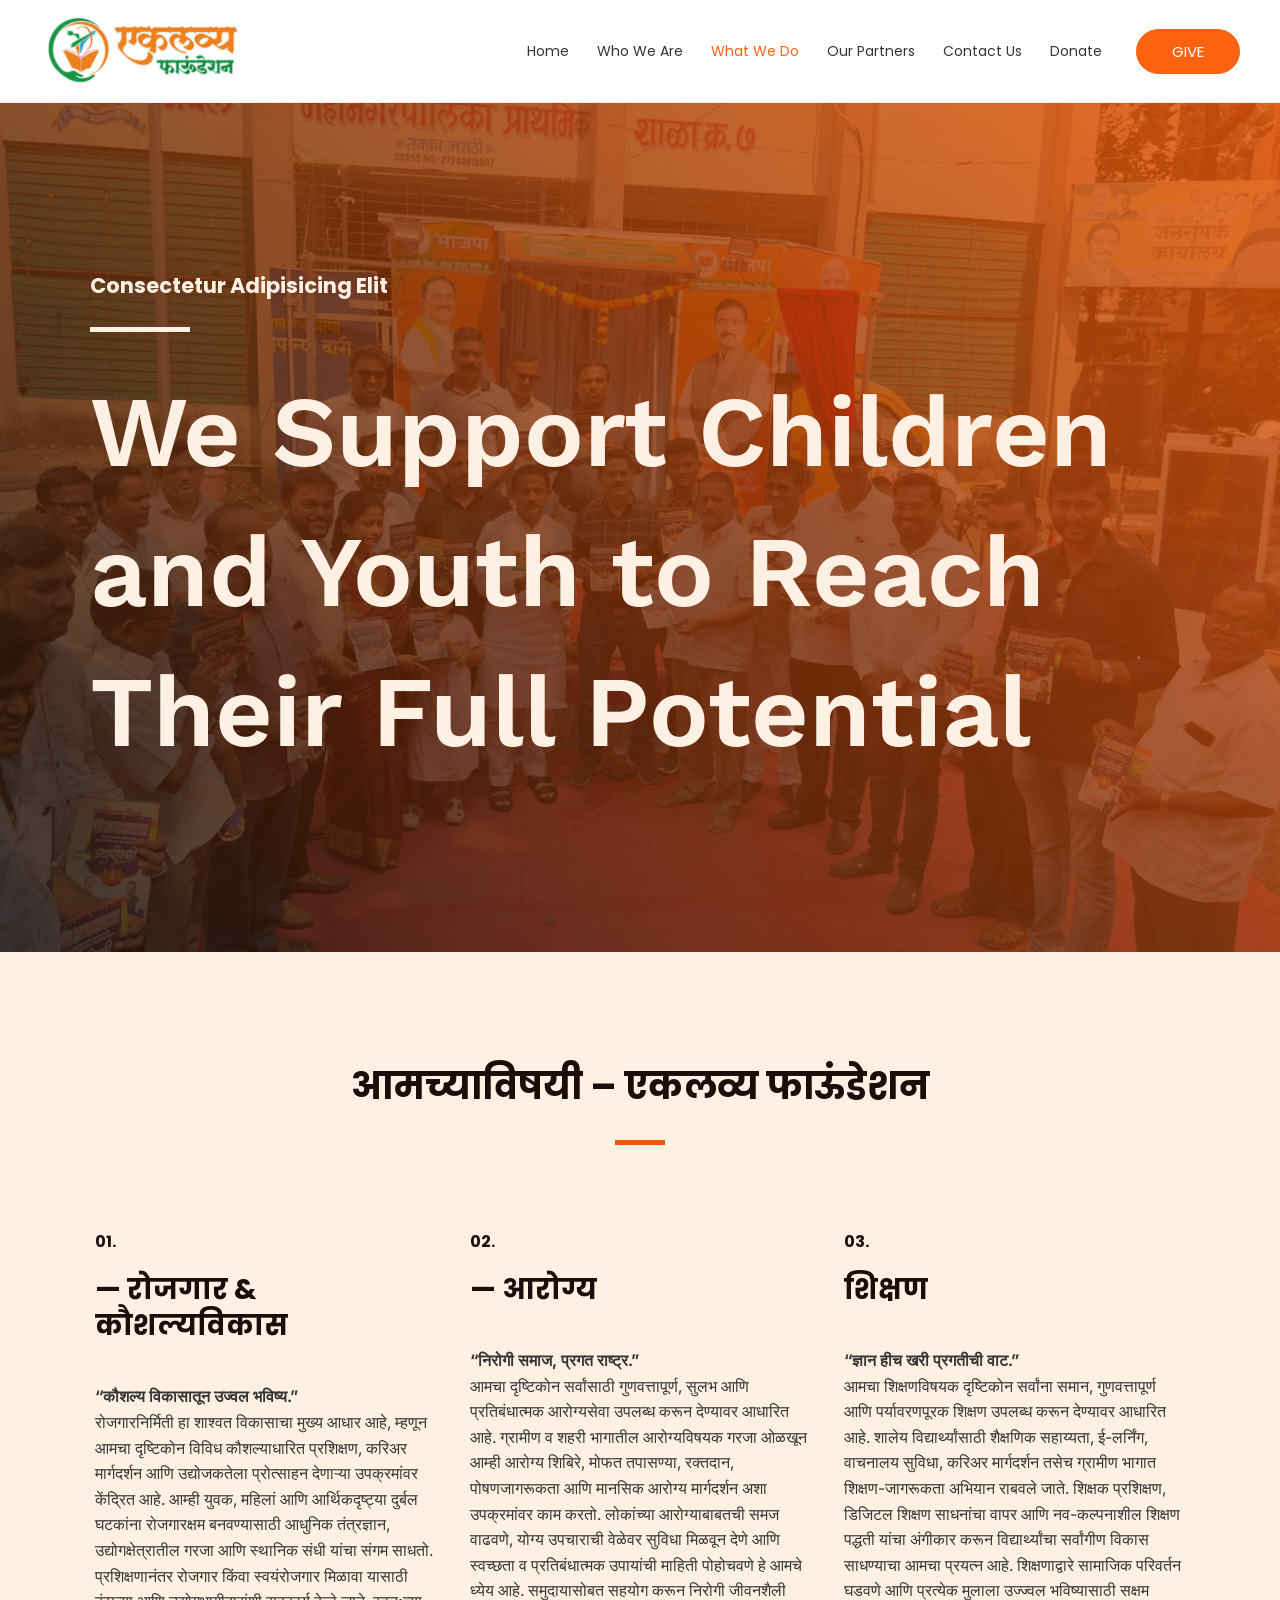
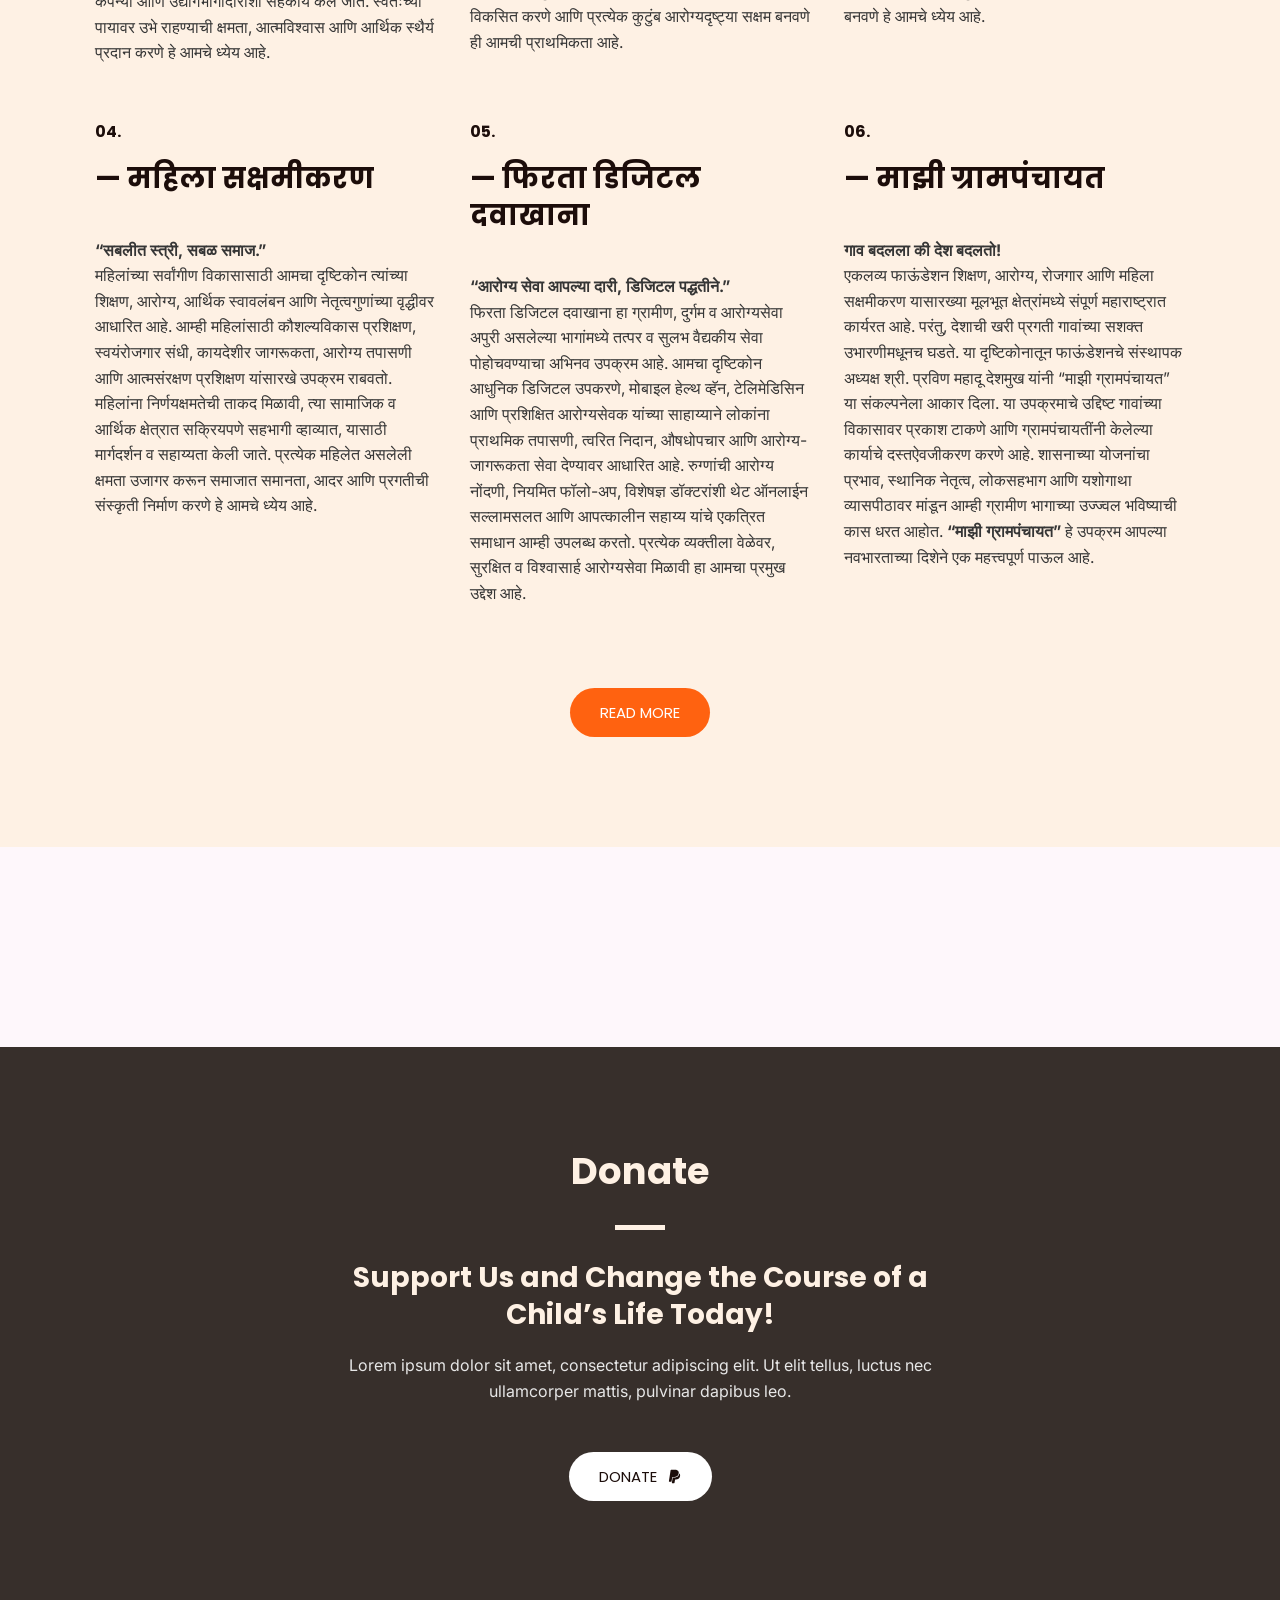
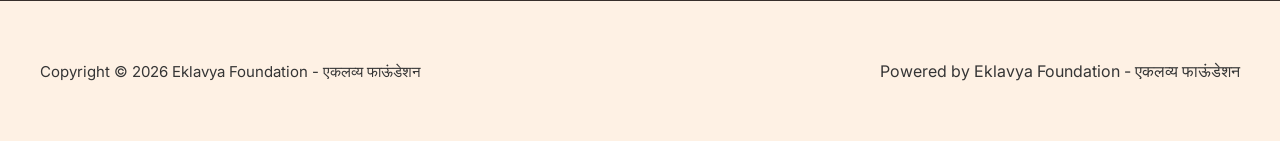
<file: index.html?p=2117.html>
<!DOCTYPE html>
<html lang="en-US">
<head>
<meta charset="UTF-8">
<meta name="viewport" content="width=device-width, initial-scale=1">
	<link rel="profile" href="https://gmpg.org/xfn/11"> 
	<title>What We Do - Eklavya Foundation - एकलव्य फाऊंडेशन</title>
<link rel='dns-prefetch' href='https://fonts.googleapis.com/' />
<link rel="alternate" type="application/rss+xml" title="Eklavya Foundation - एकलव्य फाऊंडेशन &raquo; Feed" href="feed/index.html" />
<link rel="alternate" type="application/rss+xml" title="Eklavya Foundation - एकलव्य फाऊंडेशन &raquo; Comments Feed" href="comments/feed/index.html" />
<!-- SureRank Meta Data -->
<link rel="canonical" href="index.html%3Fp=2117.html">
<meta name="description" content="Consectetur Adipisicing Elit We Support Children and Youth to Reach Their Full Potential आमच्याविषयी – एकलव्य फाऊंडेशन 01.— रोजगार &amp; कौशल्यविकास “कौशल्य">
<meta name="robots" content="index, follow">
<meta property="og:url" content="https://eklavyafoundation.org.in/who-we-are/">
<meta property="og:site_name" content="Eklavya Foundation - एकलव्य फाऊंडेशन">
<meta property="og:locale" content="en_US">
<meta property="og:type" content="article">
<meta property="og:title" content="What We Do - Eklavya Foundation - एकलव्य फाऊंडेशन">
<meta property="og:description" content="Consectetur Adipisicing Elit We Support Children and Youth to Reach Their Full Potential आमच्याविषयी – एकलव्य फाऊंडेशन 01.— रोजगार &amp; कौशल्यविकास “कौशल्य">
<meta property="article:published_time" content="2025-07-16T05:12:07+00:00">
<meta property="article:modified_time" content="2025-11-14T20:23:14+00:00">
<meta name="twitter:card" content="summary_large_image">
<meta name="twitter:title" content="What We Do - Eklavya Foundation - एकलव्य फाऊंडेशन">
<meta name="twitter:description" content="Consectetur Adipisicing Elit We Support Children and Youth to Reach Their Full Potential आमच्याविषयी – एकलव्य फाऊंडेशन 01.— रोजगार &amp; कौशल्यविकास “कौशल्य">
<script type="application/ld+json" id="surerank-schema">{"@context":"https://schema.org","@graph":[{"@type":"WebSite","@id":"https://eklavyafoundation.org.in/#website","name":"Eklavya Foundation - एकलव्य फाऊंडेशन","url":"https://eklavyafoundation.org.in/","potentialAction":{"@id":"https://eklavyafoundation.org.in/#searchaction"},"publisher":{"@id":"https://eklavyafoundation.org.in/#organization"}},{"@type":"WebPage","@id":"https://eklavyafoundation.org.in/who-we-are#webpage","name":"What We Do","inLanguage":"en_US","url":"https://eklavyafoundation.org.in/who-we-are","breadcrumb":{"@id":"https://eklavyafoundation.org.in/who-we-are#breadcrumblist"},"isPartOf":{"@id":"https://eklavyafoundation.org.in/#website"},"publisher":{"@id":"https://eklavyafoundation.org.in/#organization"}},{"@type":"Organization","@id":"https://eklavyafoundation.org.in/#organization","name":"Eklavya Foundation - एकलव्य फाऊंडेशन","logo":"https://eklavyafoundation.org.in/wp-content/uploads/2025/07/cropped-EKLAVYA-FOUNDATION-LOGO-FOR-REEL-1.png","url":"https://eklavyafoundation.org.in/ "},{"@type":"BreadcrumbList","name":"BreadcrumbList","@id":"https://eklavyafoundation.org.in/who-we-are#breadcrumblist","itemListElement":[{"@type":"ListItem","position":1,"item":{"@id":"https://eklavyafoundation.org.in","name":"Home"}},{"@type":"ListItem","position":2,"item":{"@id":"https://eklavyafoundation.org.in/who-we-are/","name":"What We Do"}}]},{"@type":"SearchAction","@id":"https://eklavyafoundation.org.in/#searchaction","target":"https://eklavyafoundation.org.in/?s={search_term_string}","query-input":"required name=search_term_string"}]}</script>
<!-- /SureRank Meta Data -->
<link rel="alternate" title="oEmbed (JSON)" type="application/json+oembed" href="wp-json/oembed/1.0/embed%3Furl=https:%252F%252Feklavyafoundation.org.in%252Fwho-we-are%252F" />
<link rel="alternate" title="oEmbed (XML)" type="text/xml+oembed" href="wp-json/oembed/1.0/embed%3Furl=https:%252F%252Feklavyafoundation.org.in%252Fwho-we-are%252F&amp;format=xml" />
<style id='wp-img-auto-sizes-contain-inline-css'>
img:is([sizes=auto i],[sizes^="auto," i]){contain-intrinsic-size:3000px 1500px}
/*# sourceURL=wp-img-auto-sizes-contain-inline-css */
</style>

<link rel='stylesheet' id='givewp-campaign-blocks-fonts-css' href='https://fonts.googleapis.com/css2?family=Inter%3Awght%40400%3B500%3B600%3B700&#038;display=swap&#038;ver=6.9.4' media='all' />
<link rel='stylesheet' id='astra-theme-css-css' href='wp-content/themes/astra/assets/css/minified/main.min.css%3Fver=4.11.5.css' media='all' />
<style id='astra-theme-css-inline-css'>
:root{--ast-post-nav-space:0;--ast-container-default-xlg-padding:6.67em;--ast-container-default-lg-padding:5.67em;--ast-container-default-slg-padding:4.34em;--ast-container-default-md-padding:3.34em;--ast-container-default-sm-padding:6.67em;--ast-container-default-xs-padding:2.4em;--ast-container-default-xxs-padding:1.4em;--ast-code-block-background:#EEEEEE;--ast-comment-inputs-background:#FAFAFA;--ast-normal-container-width:1200px;--ast-narrow-container-width:750px;--ast-blog-title-font-weight:normal;--ast-blog-meta-weight:inherit;--ast-global-color-primary:var(--ast-global-color-5);--ast-global-color-secondary:var(--ast-global-color-4);--ast-global-color-alternate-background:var(--ast-global-color-7);--ast-global-color-subtle-background:var(--ast-global-color-6);--ast-bg-style-guide:#F8FAFC;--ast-shadow-style-guide:0px 0px 4px 0 #00000057;--ast-global-dark-bg-style:#fff;--ast-global-dark-lfs:#fbfbfb;--ast-widget-bg-color:#fafafa;--ast-wc-container-head-bg-color:#fbfbfb;--ast-title-layout-bg:#eeeeee;--ast-search-border-color:#e7e7e7;--ast-lifter-hover-bg:#e6e6e6;--ast-gallery-block-color:#000;--srfm-color-input-label:var(--ast-global-color-2);}html{font-size:100%;}a,.page-title{color:var(--ast-global-color-0);}a:hover,a:focus{color:var(--ast-global-color-1);}body,button,input,select,textarea,.ast-button,.ast-custom-button{font-family:'Inter',sans-serif;font-weight:400;font-size:16px;font-size:1rem;line-height:var(--ast-body-line-height,1.6em);}blockquote{color:var(--ast-global-color-3);}h1,.entry-content h1,.entry-content h1 a,h2,.entry-content h2,.entry-content h2 a,h3,.entry-content h3,.entry-content h3 a,h4,.entry-content h4,.entry-content h4 a,h5,.entry-content h5,.entry-content h5 a,h6,.entry-content h6,.entry-content h6 a,.site-title,.site-title a{font-family:'Work Sans',sans-serif;font-weight:600;text-transform:none;}.site-title{font-size:35px;font-size:2.1875rem;display:none;}header .custom-logo-link img{max-width:202px;width:202px;}.astra-logo-svg{width:202px;}.site-header .site-description{font-size:15px;font-size:0.9375rem;display:none;}.entry-title{font-size:30px;font-size:1.875rem;}.archive .ast-article-post .ast-article-inner,.blog .ast-article-post .ast-article-inner,.archive .ast-article-post .ast-article-inner:hover,.blog .ast-article-post .ast-article-inner:hover{overflow:hidden;}h1,.entry-content h1,.entry-content h1 a{font-size:100px;font-size:6.25rem;font-weight:600;font-family:'Work Sans',sans-serif;line-height:1.4em;text-transform:none;}h2,.entry-content h2,.entry-content h2 a{font-size:37px;font-size:2.3125rem;font-weight:700;font-family:'Poppins',sans-serif;line-height:1.3em;text-transform:none;}h3,.entry-content h3,.entry-content h3 a{font-size:28px;font-size:1.75rem;font-weight:700;font-family:'Poppins',sans-serif;line-height:1.3em;text-transform:none;}h4,.entry-content h4,.entry-content h4 a{font-size:21px;font-size:1.3125rem;line-height:1.2em;font-weight:700;font-family:'Poppins',sans-serif;text-transform:none;}h5,.entry-content h5,.entry-content h5 a{font-size:16px;font-size:1rem;line-height:1.2em;font-weight:700;font-family:'Poppins',sans-serif;text-transform:none;}h6,.entry-content h6,.entry-content h6 a{font-size:14px;font-size:0.875rem;line-height:1.25em;font-weight:700;font-family:'Poppins',sans-serif;text-transform:uppercase;}::selection{background-color:var(--ast-global-color-0);color:#000000;}body,h1,.entry-title a,.entry-content h1,.entry-content h1 a,h2,.entry-content h2,.entry-content h2 a,h3,.entry-content h3,.entry-content h3 a,h4,.entry-content h4,.entry-content h4 a,h5,.entry-content h5,.entry-content h5 a,h6,.entry-content h6,.entry-content h6 a{color:var(--ast-global-color-3);}.tagcloud a:hover,.tagcloud a:focus,.tagcloud a.current-item{color:#000000;border-color:var(--ast-global-color-0);background-color:var(--ast-global-color-0);}input:focus,input[type="text"]:focus,input[type="email"]:focus,input[type="url"]:focus,input[type="password"]:focus,input[type="reset"]:focus,input[type="search"]:focus,textarea:focus{border-color:var(--ast-global-color-0);}input[type="radio"]:checked,input[type=reset],input[type="checkbox"]:checked,input[type="checkbox"]:hover:checked,input[type="checkbox"]:focus:checked,input[type=range]::-webkit-slider-thumb{border-color:var(--ast-global-color-0);background-color:var(--ast-global-color-0);box-shadow:none;}.site-footer a:hover + .post-count,.site-footer a:focus + .post-count{background:var(--ast-global-color-0);border-color:var(--ast-global-color-0);}.single .nav-links .nav-previous,.single .nav-links .nav-next{color:var(--ast-global-color-0);}.entry-meta,.entry-meta *{line-height:1.45;color:var(--ast-global-color-0);}.entry-meta a:not(.ast-button):hover,.entry-meta a:not(.ast-button):hover *,.entry-meta a:not(.ast-button):focus,.entry-meta a:not(.ast-button):focus *,.page-links > .page-link,.page-links .page-link:hover,.post-navigation a:hover{color:var(--ast-global-color-1);}#cat option,.secondary .calendar_wrap thead a,.secondary .calendar_wrap thead a:visited{color:var(--ast-global-color-0);}.secondary .calendar_wrap #today,.ast-progress-val span{background:var(--ast-global-color-0);}.secondary a:hover + .post-count,.secondary a:focus + .post-count{background:var(--ast-global-color-0);border-color:var(--ast-global-color-0);}.calendar_wrap #today > a{color:#000000;}.page-links .page-link,.single .post-navigation a{color:var(--ast-global-color-0);}.ast-search-menu-icon .search-form button.search-submit{padding:0 4px;}.ast-search-menu-icon form.search-form{padding-right:0;}.ast-search-menu-icon.slide-search input.search-field{width:0;}.ast-header-search .ast-search-menu-icon.ast-dropdown-active .search-form,.ast-header-search .ast-search-menu-icon.ast-dropdown-active .search-field:focus{transition:all 0.2s;}.search-form input.search-field:focus{outline:none;}.wp-block-latest-posts > li > a{color:var(--ast-global-color-2);}.widget-title,.widget .wp-block-heading{font-size:22px;font-size:1.375rem;color:var(--ast-global-color-3);}.single .ast-author-details .author-title{color:var(--ast-global-color-1);}.ast-search-menu-icon.slide-search a:focus-visible:focus-visible,.astra-search-icon:focus-visible,#close:focus-visible,a:focus-visible,.ast-menu-toggle:focus-visible,.site .skip-link:focus-visible,.wp-block-loginout input:focus-visible,.wp-block-search.wp-block-search__button-inside .wp-block-search__inside-wrapper,.ast-header-navigation-arrow:focus-visible,.woocommerce .wc-proceed-to-checkout > .checkout-button:focus-visible,.woocommerce .woocommerce-MyAccount-navigation ul li a:focus-visible,.ast-orders-table__row .ast-orders-table__cell:focus-visible,.woocommerce .woocommerce-order-details .order-again > .button:focus-visible,.woocommerce .woocommerce-message a.button.wc-forward:focus-visible,.woocommerce #minus_qty:focus-visible,.woocommerce #plus_qty:focus-visible,a#ast-apply-coupon:focus-visible,.woocommerce .woocommerce-info a:focus-visible,.woocommerce .astra-shop-summary-wrap a:focus-visible,.woocommerce a.wc-forward:focus-visible,#ast-apply-coupon:focus-visible,.woocommerce-js .woocommerce-mini-cart-item a.remove:focus-visible,#close:focus-visible,.button.search-submit:focus-visible,#search_submit:focus,.normal-search:focus-visible,.ast-header-account-wrap:focus-visible,.woocommerce .ast-on-card-button.ast-quick-view-trigger:focus,.astra-cart-drawer-close:focus,.ast-single-variation:focus,.ast-woocommerce-product-gallery__image:focus,.ast-button:focus{outline-style:dotted;outline-color:inherit;outline-width:thin;}input:focus,input[type="text"]:focus,input[type="email"]:focus,input[type="url"]:focus,input[type="password"]:focus,input[type="reset"]:focus,input[type="search"]:focus,input[type="number"]:focus,textarea:focus,.wp-block-search__input:focus,[data-section="section-header-mobile-trigger"] .ast-button-wrap .ast-mobile-menu-trigger-minimal:focus,.ast-mobile-popup-drawer.active .menu-toggle-close:focus,.woocommerce-ordering select.orderby:focus,#ast-scroll-top:focus,#coupon_code:focus,.woocommerce-page #comment:focus,.woocommerce #reviews #respond input#submit:focus,.woocommerce a.add_to_cart_button:focus,.woocommerce .button.single_add_to_cart_button:focus,.woocommerce .woocommerce-cart-form button:focus,.woocommerce .woocommerce-cart-form__cart-item .quantity .qty:focus,.woocommerce .woocommerce-billing-fields .woocommerce-billing-fields__field-wrapper .woocommerce-input-wrapper > .input-text:focus,.woocommerce #order_comments:focus,.woocommerce #place_order:focus,.woocommerce .woocommerce-address-fields .woocommerce-address-fields__field-wrapper .woocommerce-input-wrapper > .input-text:focus,.woocommerce .woocommerce-MyAccount-content form button:focus,.woocommerce .woocommerce-MyAccount-content .woocommerce-EditAccountForm .woocommerce-form-row .woocommerce-Input.input-text:focus,.woocommerce .ast-woocommerce-container .woocommerce-pagination ul.page-numbers li a:focus,body #content .woocommerce form .form-row .select2-container--default .select2-selection--single:focus,#ast-coupon-code:focus,.woocommerce.woocommerce-js .quantity input[type=number]:focus,.woocommerce-js .woocommerce-mini-cart-item .quantity input[type=number]:focus,.woocommerce p#ast-coupon-trigger:focus{border-style:dotted;border-color:inherit;border-width:thin;}input{outline:none;}.site-logo-img img{ transition:all 0.2s linear;}body .ast-oembed-container *{position:absolute;top:0;width:100%;height:100%;left:0;}body .wp-block-embed-pocket-casts .ast-oembed-container *{position:unset;}.ast-single-post-featured-section + article {margin-top: 2em;}.site-content .ast-single-post-featured-section img {width: 100%;overflow: hidden;object-fit: cover;}.site > .ast-single-related-posts-container {margin-top: 0;}@media (min-width: 922px) {.ast-desktop .ast-container--narrow {max-width: var(--ast-narrow-container-width);margin: 0 auto;}}.ast-page-builder-template .hentry {margin: 0;}.ast-page-builder-template .site-content > .ast-container {max-width: 100%;padding: 0;}.ast-page-builder-template .site .site-content #primary {padding: 0;margin: 0;}.ast-page-builder-template .no-results {text-align: center;margin: 4em auto;}.ast-page-builder-template .ast-pagination {padding: 2em;}.ast-page-builder-template .entry-header.ast-no-title.ast-no-thumbnail {margin-top: 0;}.ast-page-builder-template .entry-header.ast-header-without-markup {margin-top: 0;margin-bottom: 0;}.ast-page-builder-template .entry-header.ast-no-title.ast-no-meta {margin-bottom: 0;}.ast-page-builder-template.single .post-navigation {padding-bottom: 2em;}.ast-page-builder-template.single-post .site-content > .ast-container {max-width: 100%;}.ast-page-builder-template .entry-header {margin-top: 4em;margin-left: auto;margin-right: auto;padding-left: 20px;padding-right: 20px;}.single.ast-page-builder-template .entry-header {padding-left: 20px;padding-right: 20px;}.ast-page-builder-template .ast-archive-description {margin: 4em auto 0;padding-left: 20px;padding-right: 20px;}.ast-page-builder-template.ast-no-sidebar .entry-content .alignwide {margin-left: 0;margin-right: 0;}@media (max-width:921.9px){#ast-desktop-header{display:none;}}@media (min-width:922px){#ast-mobile-header{display:none;}}.wp-block-buttons.aligncenter{justify-content:center;}.wp-block-buttons .wp-block-button.is-style-outline .wp-block-button__link.wp-element-button,.ast-outline-button,.wp-block-uagb-buttons-child .uagb-buttons-repeater.ast-outline-button{border-color:var(--ast-global-color-0);border-top-width:1px;border-right-width:1px;border-bottom-width:1px;border-left-width:1px;font-family:'Poppins',sans-serif;font-weight:normal;font-size:15px;font-size:0.9375rem;line-height:1em;padding-top:17px;padding-right:30px;padding-bottom:17px;padding-left:30px;border-top-left-radius:50px;border-top-right-radius:50px;border-bottom-right-radius:50px;border-bottom-left-radius:50px;}.wp-block-buttons .wp-block-button.is-style-outline > .wp-block-button__link:not(.has-text-color),.wp-block-buttons .wp-block-button.wp-block-button__link.is-style-outline:not(.has-text-color),.ast-outline-button{color:var(--ast-global-color-0);}.wp-block-button.is-style-outline .wp-block-button__link:hover,.wp-block-buttons .wp-block-button.is-style-outline .wp-block-button__link:focus,.wp-block-buttons .wp-block-button.is-style-outline > .wp-block-button__link:not(.has-text-color):hover,.wp-block-buttons .wp-block-button.wp-block-button__link.is-style-outline:not(.has-text-color):hover,.ast-outline-button:hover,.ast-outline-button:focus,.wp-block-uagb-buttons-child .uagb-buttons-repeater.ast-outline-button:hover,.wp-block-uagb-buttons-child .uagb-buttons-repeater.ast-outline-button:focus{color:#ffffff;background-color:var(--ast-global-color-1);border-color:var(--ast-global-color-1);}.wp-block-button .wp-block-button__link.wp-element-button.is-style-outline:not(.has-background),.wp-block-button.is-style-outline>.wp-block-button__link.wp-element-button:not(.has-background),.ast-outline-button{background-color:transparent;}@media (max-width:921px){.wp-block-buttons .wp-block-button.is-style-outline .wp-block-button__link.wp-element-button,.ast-outline-button,.wp-block-uagb-buttons-child .uagb-buttons-repeater.ast-outline-button{padding-top:17px;padding-right:30px;padding-bottom:17px;padding-left:30px;border-top-left-radius:50px;border-top-right-radius:50px;border-bottom-right-radius:50px;border-bottom-left-radius:50px;}}@media (max-width:544px){.wp-block-buttons .wp-block-button.is-style-outline .wp-block-button__link.wp-element-button,.ast-outline-button,.wp-block-uagb-buttons-child .uagb-buttons-repeater.ast-outline-button{padding-top:17px;padding-right:30px;padding-bottom:17px;padding-left:30px;border-top-left-radius:50px;border-top-right-radius:50px;border-bottom-right-radius:50px;border-bottom-left-radius:50px;}}.entry-content[data-ast-blocks-layout] > figure{margin-bottom:1em;}.elementor-widget-container .elementor-loop-container .e-loop-item[data-elementor-type="loop-item"]{width:100%;}@media (max-width:921px){.ast-separate-container #primary,.ast-separate-container #secondary{padding:1.5em 0;}#primary,#secondary{padding:1.5em 0;margin:0;}.ast-left-sidebar #content > .ast-container{display:flex;flex-direction:column-reverse;width:100%;}.ast-separate-container .ast-article-post,.ast-separate-container .ast-article-single{padding:1.5em 2.14em;}.ast-author-box img.avatar{margin:20px 0 0 0;}}@media (min-width:922px){.ast-separate-container.ast-right-sidebar #primary,.ast-separate-container.ast-left-sidebar #primary{border:0;}.search-no-results.ast-separate-container #primary{margin-bottom:4em;}}.wp-block-button .wp-block-button__link{color:#ffffff;}.wp-block-button .wp-block-button__link:hover,.wp-block-button .wp-block-button__link:focus{color:#ffffff;background-color:var(--ast-global-color-1);border-color:var(--ast-global-color-1);}.elementor-widget-heading h1.elementor-heading-title{line-height:1.4em;}.elementor-widget-heading h2.elementor-heading-title{line-height:1.3em;}.elementor-widget-heading h3.elementor-heading-title{line-height:1.3em;}.elementor-widget-heading h4.elementor-heading-title{line-height:1.2em;}.elementor-widget-heading h5.elementor-heading-title{line-height:1.2em;}.elementor-widget-heading h6.elementor-heading-title{line-height:1.25em;}.wp-block-button .wp-block-button__link,.wp-block-search .wp-block-search__button,body .wp-block-file .wp-block-file__button{border-style:solid;border-top-width:0px;border-right-width:0px;border-left-width:0px;border-bottom-width:0px;border-color:var(--ast-global-color-0);background-color:var(--ast-global-color-0);color:#ffffff;font-family:'Poppins',sans-serif;font-weight:normal;line-height:1em;text-transform:uppercase;font-size:15px;font-size:0.9375rem;border-top-left-radius:50px;border-top-right-radius:50px;border-bottom-right-radius:50px;border-bottom-left-radius:50px;padding-top:17px;padding-right:30px;padding-bottom:17px;padding-left:30px;}@media (max-width:921px){.wp-block-button .wp-block-button__link,.wp-block-search .wp-block-search__button,body .wp-block-file .wp-block-file__button{padding-top:17px;padding-right:30px;padding-bottom:17px;padding-left:30px;border-top-left-radius:50px;border-top-right-radius:50px;border-bottom-right-radius:50px;border-bottom-left-radius:50px;}}@media (max-width:544px){.wp-block-button .wp-block-button__link,.wp-block-search .wp-block-search__button,body .wp-block-file .wp-block-file__button{padding-top:17px;padding-right:30px;padding-bottom:17px;padding-left:30px;border-top-left-radius:50px;border-top-right-radius:50px;border-bottom-right-radius:50px;border-bottom-left-radius:50px;}}.menu-toggle,button,.ast-button,.ast-custom-button,.button,input#submit,input[type="button"],input[type="submit"],input[type="reset"],form[CLASS*="wp-block-search__"].wp-block-search .wp-block-search__inside-wrapper .wp-block-search__button,body .wp-block-file .wp-block-file__button,.woocommerce-js a.button,.woocommerce button.button,.woocommerce .woocommerce-message a.button,.woocommerce #respond input#submit.alt,.woocommerce input.button.alt,.woocommerce input.button,.woocommerce input.button:disabled,.woocommerce input.button:disabled[disabled],.woocommerce input.button:disabled:hover,.woocommerce input.button:disabled[disabled]:hover,.woocommerce #respond input#submit,.woocommerce button.button.alt.disabled,.wc-block-grid__products .wc-block-grid__product .wp-block-button__link,.wc-block-grid__product-onsale,[CLASS*="wc-block"] button,.woocommerce-js .astra-cart-drawer .astra-cart-drawer-content .woocommerce-mini-cart__buttons .button:not(.checkout):not(.ast-continue-shopping),.woocommerce-js .astra-cart-drawer .astra-cart-drawer-content .woocommerce-mini-cart__buttons a.checkout,.woocommerce button.button.alt.disabled.wc-variation-selection-needed,[CLASS*="wc-block"] .wc-block-components-button{border-style:solid;border-top-width:0px;border-right-width:0px;border-left-width:0px;border-bottom-width:0px;color:#ffffff;border-color:var(--ast-global-color-0);background-color:var(--ast-global-color-0);padding-top:17px;padding-right:30px;padding-bottom:17px;padding-left:30px;font-family:'Poppins',sans-serif;font-weight:normal;font-size:15px;font-size:0.9375rem;line-height:1em;text-transform:uppercase;border-top-left-radius:50px;border-top-right-radius:50px;border-bottom-right-radius:50px;border-bottom-left-radius:50px;}button:focus,.menu-toggle:hover,button:hover,.ast-button:hover,.ast-custom-button:hover .button:hover,.ast-custom-button:hover ,input[type=reset]:hover,input[type=reset]:focus,input#submit:hover,input#submit:focus,input[type="button"]:hover,input[type="button"]:focus,input[type="submit"]:hover,input[type="submit"]:focus,form[CLASS*="wp-block-search__"].wp-block-search .wp-block-search__inside-wrapper .wp-block-search__button:hover,form[CLASS*="wp-block-search__"].wp-block-search .wp-block-search__inside-wrapper .wp-block-search__button:focus,body .wp-block-file .wp-block-file__button:hover,body .wp-block-file .wp-block-file__button:focus,.woocommerce-js a.button:hover,.woocommerce button.button:hover,.woocommerce .woocommerce-message a.button:hover,.woocommerce #respond input#submit:hover,.woocommerce #respond input#submit.alt:hover,.woocommerce input.button.alt:hover,.woocommerce input.button:hover,.woocommerce button.button.alt.disabled:hover,.wc-block-grid__products .wc-block-grid__product .wp-block-button__link:hover,[CLASS*="wc-block"] button:hover,.woocommerce-js .astra-cart-drawer .astra-cart-drawer-content .woocommerce-mini-cart__buttons .button:not(.checkout):not(.ast-continue-shopping):hover,.woocommerce-js .astra-cart-drawer .astra-cart-drawer-content .woocommerce-mini-cart__buttons a.checkout:hover,.woocommerce button.button.alt.disabled.wc-variation-selection-needed:hover,[CLASS*="wc-block"] .wc-block-components-button:hover,[CLASS*="wc-block"] .wc-block-components-button:focus{color:#ffffff;background-color:var(--ast-global-color-1);border-color:var(--ast-global-color-1);}@media (max-width:921px){.menu-toggle,button,.ast-button,.ast-custom-button,.button,input#submit,input[type="button"],input[type="submit"],input[type="reset"],form[CLASS*="wp-block-search__"].wp-block-search .wp-block-search__inside-wrapper .wp-block-search__button,body .wp-block-file .wp-block-file__button,.woocommerce-js a.button,.woocommerce button.button,.woocommerce .woocommerce-message a.button,.woocommerce #respond input#submit.alt,.woocommerce input.button.alt,.woocommerce input.button,.woocommerce input.button:disabled,.woocommerce input.button:disabled[disabled],.woocommerce input.button:disabled:hover,.woocommerce input.button:disabled[disabled]:hover,.woocommerce #respond input#submit,.woocommerce button.button.alt.disabled,.wc-block-grid__products .wc-block-grid__product .wp-block-button__link,.wc-block-grid__product-onsale,[CLASS*="wc-block"] button,.woocommerce-js .astra-cart-drawer .astra-cart-drawer-content .woocommerce-mini-cart__buttons .button:not(.checkout):not(.ast-continue-shopping),.woocommerce-js .astra-cart-drawer .astra-cart-drawer-content .woocommerce-mini-cart__buttons a.checkout,.woocommerce button.button.alt.disabled.wc-variation-selection-needed,[CLASS*="wc-block"] .wc-block-components-button{padding-top:17px;padding-right:30px;padding-bottom:17px;padding-left:30px;border-top-left-radius:50px;border-top-right-radius:50px;border-bottom-right-radius:50px;border-bottom-left-radius:50px;}}@media (max-width:544px){.menu-toggle,button,.ast-button,.ast-custom-button,.button,input#submit,input[type="button"],input[type="submit"],input[type="reset"],form[CLASS*="wp-block-search__"].wp-block-search .wp-block-search__inside-wrapper .wp-block-search__button,body .wp-block-file .wp-block-file__button,.woocommerce-js a.button,.woocommerce button.button,.woocommerce .woocommerce-message a.button,.woocommerce #respond input#submit.alt,.woocommerce input.button.alt,.woocommerce input.button,.woocommerce input.button:disabled,.woocommerce input.button:disabled[disabled],.woocommerce input.button:disabled:hover,.woocommerce input.button:disabled[disabled]:hover,.woocommerce #respond input#submit,.woocommerce button.button.alt.disabled,.wc-block-grid__products .wc-block-grid__product .wp-block-button__link,.wc-block-grid__product-onsale,[CLASS*="wc-block"] button,.woocommerce-js .astra-cart-drawer .astra-cart-drawer-content .woocommerce-mini-cart__buttons .button:not(.checkout):not(.ast-continue-shopping),.woocommerce-js .astra-cart-drawer .astra-cart-drawer-content .woocommerce-mini-cart__buttons a.checkout,.woocommerce button.button.alt.disabled.wc-variation-selection-needed,[CLASS*="wc-block"] .wc-block-components-button{padding-top:17px;padding-right:30px;padding-bottom:17px;padding-left:30px;border-top-left-radius:50px;border-top-right-radius:50px;border-bottom-right-radius:50px;border-bottom-left-radius:50px;}}@media (max-width:921px){.ast-mobile-header-stack .main-header-bar .ast-search-menu-icon{display:inline-block;}.ast-header-break-point.ast-header-custom-item-outside .ast-mobile-header-stack .main-header-bar .ast-search-icon{margin:0;}.ast-comment-avatar-wrap img{max-width:2.5em;}.ast-comment-meta{padding:0 1.8888em 1.3333em;}.ast-separate-container .ast-comment-list li.depth-1{padding:1.5em 2.14em;}.ast-separate-container .comment-respond{padding:2em 2.14em;}}@media (min-width:544px){.ast-container{max-width:100%;}}@media (max-width:544px){.ast-separate-container .ast-article-post,.ast-separate-container .ast-article-single,.ast-separate-container .comments-title,.ast-separate-container .ast-archive-description{padding:1.5em 1em;}.ast-separate-container #content .ast-container{padding-left:0.54em;padding-right:0.54em;}.ast-separate-container .ast-comment-list .bypostauthor{padding:.5em;}.ast-search-menu-icon.ast-dropdown-active .search-field{width:170px;}} #ast-mobile-header .ast-site-header-cart-li a{pointer-events:none;}body,.ast-separate-container{background-color:var(--ast-global-color-4);background-image:none;}@media (max-width:921px){.site-title{display:none;}.site-header .site-description{display:none;}h1,.entry-content h1,.entry-content h1 a{font-size:70px;}h2,.entry-content h2,.entry-content h2 a{font-size:25px;}h3,.entry-content h3,.entry-content h3 a{font-size:20px;}}@media (max-width:544px){.site-title{display:none;}.site-header .site-description{display:none;}h1,.entry-content h1,.entry-content h1 a{font-size:45px;}h2,.entry-content h2,.entry-content h2 a{font-size:25px;}h3,.entry-content h3,.entry-content h3 a{font-size:20px;}}@media (max-width:921px){html{font-size:91.2%;}}@media (max-width:544px){html{font-size:91.2%;}}@media (min-width:922px){.ast-container{max-width:1240px;}}@media (min-width:922px){.site-content .ast-container{display:flex;}}@media (max-width:921px){.site-content .ast-container{flex-direction:column;}}@media (min-width:922px){.main-header-menu .sub-menu .menu-item.ast-left-align-sub-menu:hover > .sub-menu,.main-header-menu .sub-menu .menu-item.ast-left-align-sub-menu.focus > .sub-menu{margin-left:-2px;}}.site .comments-area{padding-bottom:3em;}.footer-widget-area[data-section^="section-fb-html-"] .ast-builder-html-element{text-align:center;}.wp-block-file {display: flex;align-items: center;flex-wrap: wrap;justify-content: space-between;}.wp-block-pullquote {border: none;}.wp-block-pullquote blockquote::before {content: "\201D";font-family: "Helvetica",sans-serif;display: flex;transform: rotate( 180deg );font-size: 6rem;font-style: normal;line-height: 1;font-weight: bold;align-items: center;justify-content: center;}.has-text-align-right > blockquote::before {justify-content: flex-start;}.has-text-align-left > blockquote::before {justify-content: flex-end;}figure.wp-block-pullquote.is-style-solid-color blockquote {max-width: 100%;text-align: inherit;}:root {--wp--custom--ast-default-block-top-padding: 3em;--wp--custom--ast-default-block-right-padding: 3em;--wp--custom--ast-default-block-bottom-padding: 3em;--wp--custom--ast-default-block-left-padding: 3em;--wp--custom--ast-container-width: 1200px;--wp--custom--ast-content-width-size: 1200px;--wp--custom--ast-wide-width-size: calc(1200px + var(--wp--custom--ast-default-block-left-padding) + var(--wp--custom--ast-default-block-right-padding));}.ast-narrow-container {--wp--custom--ast-content-width-size: 750px;--wp--custom--ast-wide-width-size: 750px;}@media(max-width: 921px) {:root {--wp--custom--ast-default-block-top-padding: 3em;--wp--custom--ast-default-block-right-padding: 2em;--wp--custom--ast-default-block-bottom-padding: 3em;--wp--custom--ast-default-block-left-padding: 2em;}}@media(max-width: 544px) {:root {--wp--custom--ast-default-block-top-padding: 3em;--wp--custom--ast-default-block-right-padding: 1.5em;--wp--custom--ast-default-block-bottom-padding: 3em;--wp--custom--ast-default-block-left-padding: 1.5em;}}.entry-content > .wp-block-group,.entry-content > .wp-block-cover,.entry-content > .wp-block-columns {padding-top: var(--wp--custom--ast-default-block-top-padding);padding-right: var(--wp--custom--ast-default-block-right-padding);padding-bottom: var(--wp--custom--ast-default-block-bottom-padding);padding-left: var(--wp--custom--ast-default-block-left-padding);}.ast-plain-container.ast-no-sidebar .entry-content > .alignfull,.ast-page-builder-template .ast-no-sidebar .entry-content > .alignfull {margin-left: calc( -50vw + 50%);margin-right: calc( -50vw + 50%);max-width: 100vw;width: 100vw;}.ast-plain-container.ast-no-sidebar .entry-content .alignfull .alignfull,.ast-page-builder-template.ast-no-sidebar .entry-content .alignfull .alignfull,.ast-plain-container.ast-no-sidebar .entry-content .alignfull .alignwide,.ast-page-builder-template.ast-no-sidebar .entry-content .alignfull .alignwide,.ast-plain-container.ast-no-sidebar .entry-content .alignwide .alignfull,.ast-page-builder-template.ast-no-sidebar .entry-content .alignwide .alignfull,.ast-plain-container.ast-no-sidebar .entry-content .alignwide .alignwide,.ast-page-builder-template.ast-no-sidebar .entry-content .alignwide .alignwide,.ast-plain-container.ast-no-sidebar .entry-content .wp-block-column .alignfull,.ast-page-builder-template.ast-no-sidebar .entry-content .wp-block-column .alignfull,.ast-plain-container.ast-no-sidebar .entry-content .wp-block-column .alignwide,.ast-page-builder-template.ast-no-sidebar .entry-content .wp-block-column .alignwide {margin-left: auto;margin-right: auto;width: 100%;}[data-ast-blocks-layout] .wp-block-separator:not(.is-style-dots) {height: 0;}[data-ast-blocks-layout] .wp-block-separator {margin: 20px auto;}[data-ast-blocks-layout] .wp-block-separator:not(.is-style-wide):not(.is-style-dots) {max-width: 100px;}[data-ast-blocks-layout] .wp-block-separator.has-background {padding: 0;}.entry-content[data-ast-blocks-layout] > * {max-width: var(--wp--custom--ast-content-width-size);margin-left: auto;margin-right: auto;}.entry-content[data-ast-blocks-layout] > .alignwide {max-width: var(--wp--custom--ast-wide-width-size);}.entry-content[data-ast-blocks-layout] .alignfull {max-width: none;}.entry-content .wp-block-columns {margin-bottom: 0;}blockquote {margin: 1.5em;border-color: rgba(0,0,0,0.05);}.wp-block-quote:not(.has-text-align-right):not(.has-text-align-center) {border-left: 5px solid rgba(0,0,0,0.05);}.has-text-align-right > blockquote,blockquote.has-text-align-right {border-right: 5px solid rgba(0,0,0,0.05);}.has-text-align-left > blockquote,blockquote.has-text-align-left {border-left: 5px solid rgba(0,0,0,0.05);}.wp-block-site-tagline,.wp-block-latest-posts .read-more {margin-top: 15px;}.wp-block-loginout p label {display: block;}.wp-block-loginout p:not(.login-remember):not(.login-submit) input {width: 100%;}.wp-block-loginout input:focus {border-color: transparent;}.wp-block-loginout input:focus {outline: thin dotted;}.entry-content .wp-block-media-text .wp-block-media-text__content {padding: 0 0 0 8%;}.entry-content .wp-block-media-text.has-media-on-the-right .wp-block-media-text__content {padding: 0 8% 0 0;}.entry-content .wp-block-media-text.has-background .wp-block-media-text__content {padding: 8%;}.entry-content .wp-block-cover:not([class*="background-color"]):not(.has-text-color.has-link-color) .wp-block-cover__inner-container,.entry-content .wp-block-cover:not([class*="background-color"]) .wp-block-cover-image-text,.entry-content .wp-block-cover:not([class*="background-color"]) .wp-block-cover-text,.entry-content .wp-block-cover-image:not([class*="background-color"]) .wp-block-cover__inner-container,.entry-content .wp-block-cover-image:not([class*="background-color"]) .wp-block-cover-image-text,.entry-content .wp-block-cover-image:not([class*="background-color"]) .wp-block-cover-text {color: var(--ast-global-color-primary,var(--ast-global-color-5));}.wp-block-loginout .login-remember input {width: 1.1rem;height: 1.1rem;margin: 0 5px 4px 0;vertical-align: middle;}.wp-block-latest-posts > li > *:first-child,.wp-block-latest-posts:not(.is-grid) > li:first-child {margin-top: 0;}.entry-content > .wp-block-buttons,.entry-content > .wp-block-uagb-buttons {margin-bottom: 1.5em;}.wp-block-search__inside-wrapper .wp-block-search__input {padding: 0 10px;color: var(--ast-global-color-3);background: var(--ast-global-color-primary,var(--ast-global-color-5));border-color: var(--ast-border-color);}.wp-block-latest-posts .read-more {margin-bottom: 1.5em;}.wp-block-search__no-button .wp-block-search__inside-wrapper .wp-block-search__input {padding-top: 5px;padding-bottom: 5px;}.wp-block-latest-posts .wp-block-latest-posts__post-date,.wp-block-latest-posts .wp-block-latest-posts__post-author {font-size: 1rem;}.wp-block-latest-posts > li > *,.wp-block-latest-posts:not(.is-grid) > li {margin-top: 12px;margin-bottom: 12px;}.ast-page-builder-template .entry-content[data-ast-blocks-layout] > *,.ast-page-builder-template .entry-content[data-ast-blocks-layout] > .alignfull:not(.wp-block-group):not(.uagb-is-root-container) > * {max-width: none;}.ast-page-builder-template .entry-content[data-ast-blocks-layout] > .alignwide:not(.uagb-is-root-container) > * {max-width: var(--wp--custom--ast-wide-width-size);}.ast-page-builder-template .entry-content[data-ast-blocks-layout] > .inherit-container-width > *,.ast-page-builder-template .entry-content[data-ast-blocks-layout] > *:not(.wp-block-group):not(.uagb-is-root-container) > *,.entry-content[data-ast-blocks-layout] > .wp-block-cover .wp-block-cover__inner-container {max-width: var(--wp--custom--ast-content-width-size) ;margin-left: auto;margin-right: auto;}.entry-content[data-ast-blocks-layout] .wp-block-cover:not(.alignleft):not(.alignright) {width: auto;}@media(max-width: 1200px) {.ast-separate-container .entry-content > .alignfull,.ast-separate-container .entry-content[data-ast-blocks-layout] > .alignwide,.ast-plain-container .entry-content[data-ast-blocks-layout] > .alignwide,.ast-plain-container .entry-content .alignfull {margin-left: calc(-1 * min(var(--ast-container-default-xlg-padding),20px)) ;margin-right: calc(-1 * min(var(--ast-container-default-xlg-padding),20px));}}@media(min-width: 1201px) {.ast-separate-container .entry-content > .alignfull {margin-left: calc(-1 * var(--ast-container-default-xlg-padding) );margin-right: calc(-1 * var(--ast-container-default-xlg-padding) );}.ast-separate-container .entry-content[data-ast-blocks-layout] > .alignwide,.ast-plain-container .entry-content[data-ast-blocks-layout] > .alignwide {margin-left: calc(-1 * var(--wp--custom--ast-default-block-left-padding) );margin-right: calc(-1 * var(--wp--custom--ast-default-block-right-padding) );}}@media(min-width: 921px) {.ast-separate-container .entry-content .wp-block-group.alignwide:not(.inherit-container-width) > :where(:not(.alignleft):not(.alignright)),.ast-plain-container .entry-content .wp-block-group.alignwide:not(.inherit-container-width) > :where(:not(.alignleft):not(.alignright)) {max-width: calc( var(--wp--custom--ast-content-width-size) + 80px );}.ast-plain-container.ast-right-sidebar .entry-content[data-ast-blocks-layout] .alignfull,.ast-plain-container.ast-left-sidebar .entry-content[data-ast-blocks-layout] .alignfull {margin-left: -60px;margin-right: -60px;}}@media(min-width: 544px) {.entry-content > .alignleft {margin-right: 20px;}.entry-content > .alignright {margin-left: 20px;}}@media (max-width:544px){.wp-block-columns .wp-block-column:not(:last-child){margin-bottom:20px;}.wp-block-latest-posts{margin:0;}}@media( max-width: 600px ) {.entry-content .wp-block-media-text .wp-block-media-text__content,.entry-content .wp-block-media-text.has-media-on-the-right .wp-block-media-text__content {padding: 8% 0 0;}.entry-content .wp-block-media-text.has-background .wp-block-media-text__content {padding: 8%;}}.ast-page-builder-template .entry-header {padding-left: 0;}.ast-narrow-container .site-content .wp-block-uagb-image--align-full .wp-block-uagb-image__figure {max-width: 100%;margin-left: auto;margin-right: auto;}:root .has-ast-global-color-0-color{color:var(--ast-global-color-0);}:root .has-ast-global-color-0-background-color{background-color:var(--ast-global-color-0);}:root .wp-block-button .has-ast-global-color-0-color{color:var(--ast-global-color-0);}:root .wp-block-button .has-ast-global-color-0-background-color{background-color:var(--ast-global-color-0);}:root .has-ast-global-color-1-color{color:var(--ast-global-color-1);}:root .has-ast-global-color-1-background-color{background-color:var(--ast-global-color-1);}:root .wp-block-button .has-ast-global-color-1-color{color:var(--ast-global-color-1);}:root .wp-block-button .has-ast-global-color-1-background-color{background-color:var(--ast-global-color-1);}:root .has-ast-global-color-2-color{color:var(--ast-global-color-2);}:root .has-ast-global-color-2-background-color{background-color:var(--ast-global-color-2);}:root .wp-block-button .has-ast-global-color-2-color{color:var(--ast-global-color-2);}:root .wp-block-button .has-ast-global-color-2-background-color{background-color:var(--ast-global-color-2);}:root .has-ast-global-color-3-color{color:var(--ast-global-color-3);}:root .has-ast-global-color-3-background-color{background-color:var(--ast-global-color-3);}:root .wp-block-button .has-ast-global-color-3-color{color:var(--ast-global-color-3);}:root .wp-block-button .has-ast-global-color-3-background-color{background-color:var(--ast-global-color-3);}:root .has-ast-global-color-4-color{color:var(--ast-global-color-4);}:root .has-ast-global-color-4-background-color{background-color:var(--ast-global-color-4);}:root .wp-block-button .has-ast-global-color-4-color{color:var(--ast-global-color-4);}:root .wp-block-button .has-ast-global-color-4-background-color{background-color:var(--ast-global-color-4);}:root .has-ast-global-color-5-color{color:var(--ast-global-color-5);}:root .has-ast-global-color-5-background-color{background-color:var(--ast-global-color-5);}:root .wp-block-button .has-ast-global-color-5-color{color:var(--ast-global-color-5);}:root .wp-block-button .has-ast-global-color-5-background-color{background-color:var(--ast-global-color-5);}:root .has-ast-global-color-6-color{color:var(--ast-global-color-6);}:root .has-ast-global-color-6-background-color{background-color:var(--ast-global-color-6);}:root .wp-block-button .has-ast-global-color-6-color{color:var(--ast-global-color-6);}:root .wp-block-button .has-ast-global-color-6-background-color{background-color:var(--ast-global-color-6);}:root .has-ast-global-color-7-color{color:var(--ast-global-color-7);}:root .has-ast-global-color-7-background-color{background-color:var(--ast-global-color-7);}:root .wp-block-button .has-ast-global-color-7-color{color:var(--ast-global-color-7);}:root .wp-block-button .has-ast-global-color-7-background-color{background-color:var(--ast-global-color-7);}:root .has-ast-global-color-8-color{color:var(--ast-global-color-8);}:root .has-ast-global-color-8-background-color{background-color:var(--ast-global-color-8);}:root .wp-block-button .has-ast-global-color-8-color{color:var(--ast-global-color-8);}:root .wp-block-button .has-ast-global-color-8-background-color{background-color:var(--ast-global-color-8);}:root{--ast-global-color-0:#FF6210;--ast-global-color-1:#F15808;--ast-global-color-2:#1C0D0A;--ast-global-color-3:#353535;--ast-global-color-4:#FFFFFF;--ast-global-color-5:#FEF1E4;--ast-global-color-6:#140B06;--ast-global-color-7:#E5D7D1;--ast-global-color-8:#222222;}:root {--ast-border-color : #dddddd;}.ast-single-entry-banner {-js-display: flex;display: flex;flex-direction: column;justify-content: center;text-align: center;position: relative;background: var(--ast-title-layout-bg);}.ast-single-entry-banner[data-banner-layout="layout-1"] {max-width: 1200px;background: inherit;padding: 20px 0;}.ast-single-entry-banner[data-banner-width-type="custom"] {margin: 0 auto;width: 100%;}.ast-single-entry-banner + .site-content .entry-header {margin-bottom: 0;}.site .ast-author-avatar {--ast-author-avatar-size: ;}a.ast-underline-text {text-decoration: underline;}.ast-container > .ast-terms-link {position: relative;display: block;}a.ast-button.ast-badge-tax {padding: 4px 8px;border-radius: 3px;font-size: inherit;}header.entry-header .entry-title{font-size:30px;font-size:1.875rem;}header.entry-header > *:not(:last-child){margin-bottom:10px;}.ast-archive-entry-banner {-js-display: flex;display: flex;flex-direction: column;justify-content: center;text-align: center;position: relative;background: var(--ast-title-layout-bg);}.ast-archive-entry-banner[data-banner-width-type="custom"] {margin: 0 auto;width: 100%;}.ast-archive-entry-banner[data-banner-layout="layout-1"] {background: inherit;padding: 20px 0;text-align: left;}body.archive .ast-archive-description{max-width:1200px;width:100%;text-align:left;padding-top:3em;padding-right:3em;padding-bottom:3em;padding-left:3em;}body.archive .ast-archive-description .ast-archive-title,body.archive .ast-archive-description .ast-archive-title *{font-size:40px;font-size:2.5rem;}body.archive .ast-archive-description > *:not(:last-child){margin-bottom:10px;}@media (max-width:921px){body.archive .ast-archive-description{text-align:left;}}@media (max-width:544px){body.archive .ast-archive-description{text-align:left;}}.ast-breadcrumbs .trail-browse,.ast-breadcrumbs .trail-items,.ast-breadcrumbs .trail-items li{display:inline-block;margin:0;padding:0;border:none;background:inherit;text-indent:0;text-decoration:none;}.ast-breadcrumbs .trail-browse{font-size:inherit;font-style:inherit;font-weight:inherit;color:inherit;}.ast-breadcrumbs .trail-items{list-style:none;}.trail-items li::after{padding:0 0.3em;content:"\00bb";}.trail-items li:last-of-type::after{display:none;}h1,.entry-content h1,h2,.entry-content h2,h3,.entry-content h3,h4,.entry-content h4,h5,.entry-content h5,h6,.entry-content h6{color:var(--ast-global-color-2);}@media (max-width:921px){.ast-builder-grid-row-container.ast-builder-grid-row-tablet-3-firstrow .ast-builder-grid-row > *:first-child,.ast-builder-grid-row-container.ast-builder-grid-row-tablet-3-lastrow .ast-builder-grid-row > *:last-child{grid-column:1 / -1;}}@media (max-width:544px){.ast-builder-grid-row-container.ast-builder-grid-row-mobile-3-firstrow .ast-builder-grid-row > *:first-child,.ast-builder-grid-row-container.ast-builder-grid-row-mobile-3-lastrow .ast-builder-grid-row > *:last-child{grid-column:1 / -1;}}.ast-builder-layout-element[data-section="title_tagline"]{display:flex;}@media (max-width:921px){.ast-header-break-point .ast-builder-layout-element[data-section="title_tagline"]{display:flex;}}@media (max-width:544px){.ast-header-break-point .ast-builder-layout-element[data-section="title_tagline"]{display:flex;}}[data-section*="section-hb-button-"] .menu-link{display:none;}.ast-header-button-1 .ast-custom-button{border-top-width:1px;border-bottom-width:1px;border-left-width:1px;border-right-width:1px;}.ast-header-button-1[data-section*="section-hb-button-"] .ast-builder-button-wrap .ast-custom-button{padding-top:14px;padding-bottom:14px;padding-left:35px;padding-right:35px;}.ast-header-button-1[data-section="section-hb-button-1"]{display:flex;}@media (max-width:921px){.ast-header-break-point .ast-header-button-1[data-section="section-hb-button-1"]{display:none;}}@media (max-width:544px){.ast-header-break-point .ast-header-button-1[data-section="section-hb-button-1"]{display:none;}}.ast-builder-menu-1{font-family:'Poppins',sans-serif;font-weight:400;text-transform:capitalize;}.ast-builder-menu-1 .menu-item > .menu-link{font-size:14px;font-size:0.875rem;color:var(--ast-global-color-3);}.ast-builder-menu-1 .menu-item > .ast-menu-toggle{color:var(--ast-global-color-3);}.ast-builder-menu-1 .menu-item:hover > .menu-link,.ast-builder-menu-1 .inline-on-mobile .menu-item:hover > .ast-menu-toggle{color:var(--ast-global-color-0);}.ast-builder-menu-1 .menu-item:hover > .ast-menu-toggle{color:var(--ast-global-color-0);}.ast-builder-menu-1 .menu-item.current-menu-item > .menu-link,.ast-builder-menu-1 .inline-on-mobile .menu-item.current-menu-item > .ast-menu-toggle,.ast-builder-menu-1 .current-menu-ancestor > .menu-link{color:var(--ast-global-color-0);}.ast-builder-menu-1 .menu-item.current-menu-item > .ast-menu-toggle{color:var(--ast-global-color-0);}.ast-builder-menu-1 .sub-menu,.ast-builder-menu-1 .inline-on-mobile .sub-menu{border-top-width:1px;border-bottom-width:1px;border-right-width:1px;border-left-width:1px;border-color:#eaeaea;border-style:solid;}.ast-builder-menu-1 .sub-menu .sub-menu{top:-1px;}.ast-builder-menu-1 .main-header-menu > .menu-item > .sub-menu,.ast-builder-menu-1 .main-header-menu > .menu-item > .astra-full-megamenu-wrapper{margin-top:0px;}.ast-desktop .ast-builder-menu-1 .main-header-menu > .menu-item > .sub-menu:before,.ast-desktop .ast-builder-menu-1 .main-header-menu > .menu-item > .astra-full-megamenu-wrapper:before{height:calc( 0px + 1px + 5px );}.ast-desktop .ast-builder-menu-1 .menu-item .sub-menu .menu-link{border-style:none;}@media (max-width:921px){.ast-header-break-point .ast-builder-menu-1 .menu-item.menu-item-has-children > .ast-menu-toggle{top:0;}.ast-builder-menu-1 .inline-on-mobile .menu-item.menu-item-has-children > .ast-menu-toggle{right:-15px;}.ast-builder-menu-1 .menu-item-has-children > .menu-link:after{content:unset;}.ast-builder-menu-1 .main-header-menu > .menu-item > .sub-menu,.ast-builder-menu-1 .main-header-menu > .menu-item > .astra-full-megamenu-wrapper{margin-top:0;}}@media (max-width:544px){.ast-header-break-point .ast-builder-menu-1 .menu-item.menu-item-has-children > .ast-menu-toggle{top:0;}.ast-builder-menu-1 .main-header-menu > .menu-item > .sub-menu,.ast-builder-menu-1 .main-header-menu > .menu-item > .astra-full-megamenu-wrapper{margin-top:0;}}.ast-builder-menu-1{display:flex;}@media (max-width:921px){.ast-header-break-point .ast-builder-menu-1{display:flex;}}@media (max-width:544px){.ast-header-break-point .ast-builder-menu-1{display:flex;}}.site-below-footer-wrap{padding-top:20px;padding-bottom:20px;}.site-below-footer-wrap[data-section="section-below-footer-builder"]{background-color:var(--ast-global-color-5);background-image:none;min-height:80px;}.site-below-footer-wrap[data-section="section-below-footer-builder"] .ast-builder-grid-row{max-width:1200px;min-height:80px;margin-left:auto;margin-right:auto;}.site-below-footer-wrap[data-section="section-below-footer-builder"] .ast-builder-grid-row,.site-below-footer-wrap[data-section="section-below-footer-builder"] .site-footer-section{align-items:center;}.site-below-footer-wrap[data-section="section-below-footer-builder"].ast-footer-row-inline .site-footer-section{display:flex;margin-bottom:0;}.ast-builder-grid-row-2-equal .ast-builder-grid-row{grid-template-columns:repeat( 2,1fr );}@media (max-width:921px){.site-below-footer-wrap[data-section="section-below-footer-builder"].ast-footer-row-tablet-inline .site-footer-section{display:flex;margin-bottom:0;}.site-below-footer-wrap[data-section="section-below-footer-builder"].ast-footer-row-tablet-stack .site-footer-section{display:block;margin-bottom:10px;}.ast-builder-grid-row-container.ast-builder-grid-row-tablet-2-equal .ast-builder-grid-row{grid-template-columns:repeat( 2,1fr );}}@media (max-width:544px){.site-below-footer-wrap[data-section="section-below-footer-builder"].ast-footer-row-mobile-inline .site-footer-section{display:flex;margin-bottom:0;}.site-below-footer-wrap[data-section="section-below-footer-builder"].ast-footer-row-mobile-stack .site-footer-section{display:block;margin-bottom:10px;}.ast-builder-grid-row-container.ast-builder-grid-row-mobile-full .ast-builder-grid-row{grid-template-columns:1fr;}}.site-below-footer-wrap[data-section="section-below-footer-builder"]{padding-top:30px;padding-bottom:30px;padding-left:30px;padding-right:30px;}@media (max-width:921px){.site-below-footer-wrap[data-section="section-below-footer-builder"]{padding-top:30px;padding-bottom:30px;padding-left:30px;padding-right:30px;}}.site-below-footer-wrap[data-section="section-below-footer-builder"]{display:grid;}@media (max-width:921px){.ast-header-break-point .site-below-footer-wrap[data-section="section-below-footer-builder"]{display:grid;}}@media (max-width:544px){.ast-header-break-point .site-below-footer-wrap[data-section="section-below-footer-builder"]{display:grid;}}.ast-builder-html-element img.alignnone{display:inline-block;}.ast-builder-html-element p:first-child{margin-top:0;}.ast-builder-html-element p:last-child{margin-bottom:0;}.ast-header-break-point .main-header-bar .ast-builder-html-element{line-height:1.85714285714286;}.footer-widget-area[data-section="section-fb-html-1"] .ast-builder-html-element{color:var(--ast-global-color-3);}.footer-widget-area[data-section="section-fb-html-1"]{display:block;}@media (max-width:921px){.ast-header-break-point .footer-widget-area[data-section="section-fb-html-1"]{display:block;}}@media (max-width:544px){.ast-header-break-point .footer-widget-area[data-section="section-fb-html-1"]{display:block;}}.footer-widget-area[data-section="section-fb-html-1"] .ast-builder-html-element{text-align:right;}@media (max-width:921px){.footer-widget-area[data-section="section-fb-html-1"] .ast-builder-html-element{text-align:right;}}@media (max-width:544px){.footer-widget-area[data-section="section-fb-html-1"] .ast-builder-html-element{text-align:center;}}.ast-footer-copyright{text-align:left;}.ast-footer-copyright {color:var(--ast-global-color-3);}@media (max-width:921px){.ast-footer-copyright{text-align:left;}}@media (max-width:544px){.ast-footer-copyright{text-align:center;}}.ast-footer-copyright {font-size:15px;font-size:0.9375rem;}.ast-footer-copyright.ast-builder-layout-element{display:flex;}@media (max-width:921px){.ast-header-break-point .ast-footer-copyright.ast-builder-layout-element{display:flex;}}@media (max-width:544px){.ast-header-break-point .ast-footer-copyright.ast-builder-layout-element{display:flex;}}.site-footer{background-color:#ffffff;background-image:none;}.elementor-posts-container [CLASS*="ast-width-"]{width:100%;}.elementor-template-full-width .ast-container{display:block;}.elementor-screen-only,.screen-reader-text,.screen-reader-text span,.ui-helper-hidden-accessible{top:0 !important;}@media (max-width:544px){.elementor-element .elementor-wc-products .woocommerce[class*="columns-"] ul.products li.product{width:auto;margin:0;}.elementor-element .woocommerce .woocommerce-result-count{float:none;}}.ast-header-button-1 .ast-custom-button{box-shadow:0px 0px 0px 0px rgba(0,0,0,0.1);}.ast-desktop .ast-mega-menu-enabled .ast-builder-menu-1 div:not( .astra-full-megamenu-wrapper) .sub-menu,.ast-builder-menu-1 .inline-on-mobile .sub-menu,.ast-desktop .ast-builder-menu-1 .astra-full-megamenu-wrapper,.ast-desktop .ast-builder-menu-1 .menu-item .sub-menu{box-shadow:0px 4px 10px -2px rgba(0,0,0,0.1);}.ast-desktop .ast-mobile-popup-drawer.active .ast-mobile-popup-inner{max-width:35%;}@media (max-width:921px){.ast-mobile-popup-drawer.active .ast-mobile-popup-inner{max-width:90%;}}@media (max-width:544px){.ast-mobile-popup-drawer.active .ast-mobile-popup-inner{max-width:90%;}}.ast-header-break-point .main-header-bar{border-bottom-width:1px;border-bottom-color:#fde6f1;}@media (min-width:922px){.main-header-bar{border-bottom-width:1px;border-bottom-color:#fde6f1;}}.ast-flex{-webkit-align-content:center;-ms-flex-line-pack:center;align-content:center;-webkit-box-align:center;-webkit-align-items:center;-moz-box-align:center;-ms-flex-align:center;align-items:center;}.main-header-bar{padding:1em 0;}.ast-site-identity{padding:0;}.header-main-layout-1 .ast-flex.main-header-container,.header-main-layout-3 .ast-flex.main-header-container{-webkit-align-content:center;-ms-flex-line-pack:center;align-content:center;-webkit-box-align:center;-webkit-align-items:center;-moz-box-align:center;-ms-flex-align:center;align-items:center;}.header-main-layout-1 .ast-flex.main-header-container,.header-main-layout-3 .ast-flex.main-header-container{-webkit-align-content:center;-ms-flex-line-pack:center;align-content:center;-webkit-box-align:center;-webkit-align-items:center;-moz-box-align:center;-ms-flex-align:center;align-items:center;}.ast-header-break-point .main-navigation ul .menu-item .menu-link .icon-arrow:first-of-type svg{top:.2em;margin-top:0px;margin-left:0px;width:.65em;transform:translate(0,-2px) rotateZ(270deg);}.ast-mobile-popup-content .ast-submenu-expanded > .ast-menu-toggle{transform:rotateX(180deg);overflow-y:auto;}@media (min-width:922px){.ast-builder-menu .main-navigation > ul > li:last-child a{margin-right:0;}}.ast-separate-container .ast-article-inner{background-color:transparent;background-image:none;}.ast-separate-container .ast-article-post{background-color:var(--ast-global-color-5);background-image:none;}.ast-separate-container .ast-article-single:not(.ast-related-post),.woocommerce.ast-separate-container .ast-woocommerce-container,.ast-separate-container .error-404,.ast-separate-container .no-results,.single.ast-separate-container.ast-author-meta,.ast-separate-container .related-posts-title-wrapper,.ast-separate-container .comments-count-wrapper,.ast-box-layout.ast-plain-container .site-content,.ast-padded-layout.ast-plain-container .site-content,.ast-separate-container .ast-archive-description,.ast-separate-container .comments-area .comment-respond,.ast-separate-container .comments-area .ast-comment-list li,.ast-separate-container .comments-area .comments-title{background-color:var(--ast-global-color-5);background-image:none;}.ast-separate-container.ast-two-container #secondary .widget{background-color:var(--ast-global-color-5);background-image:none;}.ast-mobile-header-content > *,.ast-desktop-header-content > * {padding: 10px 0;height: auto;}.ast-mobile-header-content > *:first-child,.ast-desktop-header-content > *:first-child {padding-top: 10px;}.ast-mobile-header-content > .ast-builder-menu,.ast-desktop-header-content > .ast-builder-menu {padding-top: 0;}.ast-mobile-header-content > *:last-child,.ast-desktop-header-content > *:last-child {padding-bottom: 0;}.ast-mobile-header-content .ast-search-menu-icon.ast-inline-search label,.ast-desktop-header-content .ast-search-menu-icon.ast-inline-search label {width: 100%;}.ast-desktop-header-content .main-header-bar-navigation .ast-submenu-expanded > .ast-menu-toggle::before {transform: rotateX(180deg);}#ast-desktop-header .ast-desktop-header-content,.ast-mobile-header-content .ast-search-icon,.ast-desktop-header-content .ast-search-icon,.ast-mobile-header-wrap .ast-mobile-header-content,.ast-main-header-nav-open.ast-popup-nav-open .ast-mobile-header-wrap .ast-mobile-header-content,.ast-main-header-nav-open.ast-popup-nav-open .ast-desktop-header-content {display: none;}.ast-main-header-nav-open.ast-header-break-point #ast-desktop-header .ast-desktop-header-content,.ast-main-header-nav-open.ast-header-break-point .ast-mobile-header-wrap .ast-mobile-header-content {display: block;}.ast-desktop .ast-desktop-header-content .astra-menu-animation-slide-up > .menu-item > .sub-menu,.ast-desktop .ast-desktop-header-content .astra-menu-animation-slide-up > .menu-item .menu-item > .sub-menu,.ast-desktop .ast-desktop-header-content .astra-menu-animation-slide-down > .menu-item > .sub-menu,.ast-desktop .ast-desktop-header-content .astra-menu-animation-slide-down > .menu-item .menu-item > .sub-menu,.ast-desktop .ast-desktop-header-content .astra-menu-animation-fade > .menu-item > .sub-menu,.ast-desktop .ast-desktop-header-content .astra-menu-animation-fade > .menu-item .menu-item > .sub-menu {opacity: 1;visibility: visible;}.ast-hfb-header.ast-default-menu-enable.ast-header-break-point .ast-mobile-header-wrap .ast-mobile-header-content .main-header-bar-navigation {width: unset;margin: unset;}.ast-mobile-header-content.content-align-flex-end .main-header-bar-navigation .menu-item-has-children > .ast-menu-toggle,.ast-desktop-header-content.content-align-flex-end .main-header-bar-navigation .menu-item-has-children > .ast-menu-toggle {left: calc( 20px - 0.907em);right: auto;}.ast-mobile-header-content .ast-search-menu-icon,.ast-mobile-header-content .ast-search-menu-icon.slide-search,.ast-desktop-header-content .ast-search-menu-icon,.ast-desktop-header-content .ast-search-menu-icon.slide-search {width: 100%;position: relative;display: block;right: auto;transform: none;}.ast-mobile-header-content .ast-search-menu-icon.slide-search .search-form,.ast-mobile-header-content .ast-search-menu-icon .search-form,.ast-desktop-header-content .ast-search-menu-icon.slide-search .search-form,.ast-desktop-header-content .ast-search-menu-icon .search-form {right: 0;visibility: visible;opacity: 1;position: relative;top: auto;transform: none;padding: 0;display: block;overflow: hidden;}.ast-mobile-header-content .ast-search-menu-icon.ast-inline-search .search-field,.ast-mobile-header-content .ast-search-menu-icon .search-field,.ast-desktop-header-content .ast-search-menu-icon.ast-inline-search .search-field,.ast-desktop-header-content .ast-search-menu-icon .search-field {width: 100%;padding-right: 5.5em;}.ast-mobile-header-content .ast-search-menu-icon .search-submit,.ast-desktop-header-content .ast-search-menu-icon .search-submit {display: block;position: absolute;height: 100%;top: 0;right: 0;padding: 0 1em;border-radius: 0;}.ast-hfb-header.ast-default-menu-enable.ast-header-break-point .ast-mobile-header-wrap .ast-mobile-header-content .main-header-bar-navigation ul .sub-menu .menu-link {padding-left: 30px;}.ast-hfb-header.ast-default-menu-enable.ast-header-break-point .ast-mobile-header-wrap .ast-mobile-header-content .main-header-bar-navigation .sub-menu .menu-item .menu-item .menu-link {padding-left: 40px;}.ast-mobile-popup-drawer.active .ast-mobile-popup-inner{background-color:#ffffff;;}.ast-mobile-header-wrap .ast-mobile-header-content,.ast-desktop-header-content{background-color:#ffffff;;}.ast-mobile-popup-content > *,.ast-mobile-header-content > *,.ast-desktop-popup-content > *,.ast-desktop-header-content > *{padding-top:0px;padding-bottom:0px;}.content-align-flex-start .ast-builder-layout-element{justify-content:flex-start;}.content-align-flex-start .main-header-menu{text-align:left;}.ast-mobile-popup-drawer.active .menu-toggle-close{color:#3a3a3a;}.ast-mobile-header-wrap .ast-primary-header-bar,.ast-primary-header-bar .site-primary-header-wrap{min-height:70px;}.ast-desktop .ast-primary-header-bar .main-header-menu > .menu-item{line-height:70px;}.ast-header-break-point #masthead .ast-mobile-header-wrap .ast-primary-header-bar,.ast-header-break-point #masthead .ast-mobile-header-wrap .ast-below-header-bar,.ast-header-break-point #masthead .ast-mobile-header-wrap .ast-above-header-bar{padding-left:20px;padding-right:20px;}.ast-header-break-point .ast-primary-header-bar{border-bottom-width:1px;border-bottom-color:#fde6f1;border-bottom-style:solid;}@media (min-width:922px){.ast-primary-header-bar{border-bottom-width:1px;border-bottom-color:#fde6f1;border-bottom-style:solid;}}.ast-primary-header-bar{display:block;}@media (max-width:921px){.ast-header-break-point .ast-primary-header-bar{display:grid;}}@media (max-width:544px){.ast-header-break-point .ast-primary-header-bar{display:grid;}}[data-section="section-header-mobile-trigger"] .ast-button-wrap .ast-mobile-menu-trigger-fill{color:#ffffff;border:none;background:var(--ast-global-color-0);border-top-left-radius:2px;border-top-right-radius:2px;border-bottom-right-radius:2px;border-bottom-left-radius:2px;}[data-section="section-header-mobile-trigger"] .ast-button-wrap .mobile-menu-toggle-icon .ast-mobile-svg{width:20px;height:20px;fill:#ffffff;}[data-section="section-header-mobile-trigger"] .ast-button-wrap .mobile-menu-wrap .mobile-menu{color:#ffffff;}:root{--e-global-color-astglobalcolor0:#FF6210;--e-global-color-astglobalcolor1:#F15808;--e-global-color-astglobalcolor2:#1C0D0A;--e-global-color-astglobalcolor3:#353535;--e-global-color-astglobalcolor4:#FFFFFF;--e-global-color-astglobalcolor5:#FEF1E4;--e-global-color-astglobalcolor6:#140B06;--e-global-color-astglobalcolor7:#E5D7D1;--e-global-color-astglobalcolor8:#222222;}
/*# sourceURL=astra-theme-css-inline-css */
</style>
<link rel='stylesheet' id='astra-google-fonts-css' href='https://fonts.googleapis.com/css?family=Inter%3A400%7CWork+Sans%3A600%2C%7CPoppins%3A700%2Cnormal%2C400&#038;display=fallback&#038;ver=4.11.5' media='all' />
<style id='wp-emoji-styles-inline-css'>

	img.wp-smiley, img.emoji {
		display: inline !important;
		border: none !important;
		box-shadow: none !important;
		height: 1em !important;
		width: 1em !important;
		margin: 0 0.07em !important;
		vertical-align: -0.1em !important;
		background: none !important;
		padding: 0 !important;
	}
/*# sourceURL=wp-emoji-styles-inline-css */
</style>
<link rel='stylesheet' id='wp-block-library-css' href='wp-includes/css/dist/block-library/style.min.css%3Fver=6.9.4.css' media='all' />
<style id='givewp-campaign-comments-block-style-inline-css'>
.givewp-campaign-comment-block-card{display:flex;gap:var(--givewp-spacing-3);padding:var(--givewp-spacing-4) 0}.givewp-campaign-comment-block-card__avatar{align-items:center;border-radius:50%;display:flex;height:40px;justify-content:center;width:40px}.givewp-campaign-comment-block-card__avatar img{align-items:center;border-radius:50%;display:flex;height:auto;justify-content:center;min-width:40px;width:100%}.givewp-campaign-comment-block-card__donor-name{color:var(--givewp-neutral-700);font-size:1rem;font-weight:600;line-height:1.5;margin:0;text-align:left}.givewp-campaign-comment-block-card__details{align-items:center;color:var(--givewp-neutral-400);display:flex;font-size:.875rem;font-weight:500;gap:var(--givewp-spacing-2);height:auto;line-height:1.43;margin:2px 0 var(--givewp-spacing-3) 0;text-align:left}.givewp-campaign-comment-block-card__comment{color:var(--givewp-neutral-700);font-size:1rem;line-height:1.5;margin:0;text-align:left}.givewp-campaign-comment-block-card__read-more{background:none;border:none;color:var(--givewp-blue-500);cursor:pointer;font-size:.875rem;line-height:1.43;outline:none;padding:0}
.givewp-campaign-comments-block-empty-state{align-items:center;background-color:var(--givewp-shades-white);border:1px solid var(--givewp-neutral-50);border-radius:.5rem;display:flex;flex-direction:column;justify-content:center;padding:var(--givewp-spacing-6)}.givewp-campaign-comments-block-empty-state__details{align-items:center;display:flex;flex-direction:column;gap:var(--givewp-spacing-1);justify-content:center;margin:.875rem 0}.givewp-campaign-comments-block-empty-state__title{color:var(--givewp-neutral-700);font-size:1rem;font-weight:500;margin:0}.givewp-campaign-comments-block-empty-state__description{color:var(--givewp-neutral-700);font-size:.875rem;line-height:1.43;margin:0}
.givewp-campaign-comment-block{background-color:var(--givewp-shades-white);display:flex;flex-direction:column;gap:var(--givewp-spacing-2);padding:var(--givewp-spacing-6) 0}.givewp-campaign-comment-block__title{color:var(--givewp-neutral-900);font-size:18px;font-weight:600;line-height:1.56;margin:0;text-align:left}.givewp-campaign-comment-block__cta{align-items:center;background-color:var(--givewp-neutral-50);border-radius:4px;color:var(--giewp-neutral-500);display:flex;font-size:14px;font-weight:600;gap:8px;height:36px;line-height:1.43;margin:0;padding:var(--givewp-spacing-2) var(--givewp-spacing-4);text-align:left}

/*# sourceURL=https://eklavyafoundation.org.in/wp-content/plugins/give/build/campaignCommentsBlockApp.css */
</style>
<style id='givewp-campaign-cover-block-style-inline-css'>
.givewp-campaign-selector{border:1px solid #e5e7eb;border-radius:5px;box-shadow:0 2px 4px 0 rgba(0,0,0,.05);display:flex;flex-direction:column;gap:20px;padding:40px 24px}.givewp-campaign-selector__label{padding-bottom:16px}.givewp-campaign-selector__select input[type=text]:focus{border-color:transparent;box-shadow:0 0 0 1px transparent;outline:2px solid transparent}.givewp-campaign-selector__logo{align-self:center}.givewp-campaign-selector__open{background:#2271b1;border:none;border-radius:5px;color:#fff;cursor:pointer;padding:.5rem 1rem}.givewp-campaign-selector__submit{background-color:#27ae60;border:0;border-radius:5px;color:#fff;font-weight:700;outline:none;padding:1rem;text-align:center;transition:.2s;width:100%}.givewp-campaign-selector__submit:disabled{background-color:#f3f4f6;color:#9ca0af}.givewp-campaign-selector__submit:hover:not(:disabled){cursor:pointer;filter:brightness(1.2)}
.givewp-campaign-cover-block__button{align-items:center;border:1px solid #2271b1;border-radius:2px;color:#2271b1;display:flex;justify-content:center;margin-bottom:.5rem;min-height:32px;width:100%}.givewp-campaign-cover-block__image{border-radius:2px;display:flex;flex-grow:1;margin-bottom:.5rem;max-height:4.44rem;-o-object-fit:cover;object-fit:cover;width:100%}.givewp-campaign-cover-block__help-text{color:#4b5563;font-size:.75rem;font-stretch:normal;font-style:normal;font-weight:400;letter-spacing:normal;line-height:1.4;text-align:left}.givewp-campaign-cover-block__edit-campaign-link{align-items:center;display:inline-flex;font-size:.75rem;font-stretch:normal;font-style:normal;font-weight:400;gap:.125rem;line-height:1.4}.givewp-campaign-cover-block__edit-campaign-link svg{fill:currentColor;height:1.25rem;width:1.25rem}.givewp-campaign-cover-block-preview__image{align-items:center;display:flex;height:100%;justify-content:center;width:100%}

/*# sourceURL=https://eklavyafoundation.org.in/wp-content/plugins/give/build/campaignCoverBlock.css */
</style>
<style id='givewp-campaign-donations-style-inline-css'>
.givewp-campaign-donations-block{padding:1.5rem 0}.givewp-campaign-donations-block *{font-family:Inter,sans-serif}.givewp-campaign-donations-block .givewp-campaign-donations-block__header{align-items:center;display:flex;justify-content:space-between;margin-bottom:.5rem}.givewp-campaign-donations-block .givewp-campaign-donations-block__title{color:var(--givewp-neutral-900);font-size:1.125rem;font-weight:600;line-height:1.56;margin:0}.givewp-campaign-donations-block .givewp-campaign-donations-block__donations{display:grid;gap:.5rem;margin:0;padding:0}.givewp-campaign-donations-block .givewp-campaign-donations-block__donation,.givewp-campaign-donations-block .givewp-campaign-donations-block__empty-state{background-color:var(--givewp-shades-white);border:1px solid var(--givewp-neutral-50);border-radius:.5rem;display:flex;padding:1rem}.givewp-campaign-donations-block .givewp-campaign-donations-block__donation{align-items:center;gap:.75rem}.givewp-campaign-donations-block .givewp-campaign-donations-block__donation-icon{align-items:center;display:flex}.givewp-campaign-donations-block .givewp-campaign-donations-block__donation-icon img{border-radius:100%;height:2.5rem;-o-object-fit:cover;object-fit:cover;width:2.5rem}.givewp-campaign-donations-block .givewp-campaign-donations-block__donation-info{display:flex;flex-direction:column;justify-content:center;row-gap:.25rem}.givewp-campaign-donations-block .givewp-campaign-donations-block__donation-description{color:var(--givewp-neutral-500);font-size:1rem;font-weight:500;line-height:1.5;margin:0}.givewp-campaign-donations-block .givewp-campaign-donations-block__donation-description strong{color:var(--givewp-neutral-700);font-weight:600}.givewp-campaign-donations-block .givewp-campaign-donations-block__donation-date{align-items:center;color:var(--givewp-neutral-400);display:flex;font-size:.875rem;font-weight:500;line-height:1.43}.givewp-campaign-donations-block .givewp-campaign-donations-block__donation-ribbon{align-items:center;border-radius:100%;color:#1f2937;display:flex;height:1.25rem;justify-content:center;margin-left:auto;width:1.25rem}.givewp-campaign-donations-block .givewp-campaign-donations-block__donation-ribbon[data-position="1"]{background-color:gold}.givewp-campaign-donations-block .givewp-campaign-donations-block__donation-ribbon[data-position="2"]{background-color:silver}.givewp-campaign-donations-block .givewp-campaign-donations-block__donation-ribbon[data-position="3"]{background-color:#cd7f32;color:#fffaf2}.givewp-campaign-donations-block .givewp-campaign-donations-block__donation-amount{color:var(--givewp-neutral-700);font-size:1.125rem;font-weight:600;line-height:1.56;margin-left:auto}.givewp-campaign-donations-block .givewp-campaign-donations-block__footer{display:flex;justify-content:center;margin-top:.5rem}.givewp-campaign-donations-block .givewp-campaign-donations-block__donate-button button.givewp-donation-form-modal__open,.givewp-campaign-donations-block .givewp-campaign-donations-block__empty-button button.givewp-donation-form-modal__open,.givewp-campaign-donations-block .givewp-campaign-donations-block__load-more-button{background:none!important;border:1px solid var(--givewp-primary-color);border-radius:.5rem;color:var(--givewp-primary-color)!important;font-size:.875rem;font-weight:600;line-height:1.43;padding:.25rem 1rem!important}.givewp-campaign-donations-block .givewp-campaign-donations-block__donate-button button.givewp-donation-form-modal__open:hover,.givewp-campaign-donations-block .givewp-campaign-donations-block__empty-button button.givewp-donation-form-modal__open:hover,.givewp-campaign-donations-block .givewp-campaign-donations-block__load-more-button:hover{background:var(--givewp-primary-color)!important;color:var(--givewp-shades-white)!important}.givewp-campaign-donations-block .givewp-campaign-donations-block__empty-state{align-items:center;flex-direction:column;padding:1.5rem}.givewp-campaign-donations-block .givewp-campaign-donations-block__empty-description,.givewp-campaign-donations-block .givewp-campaign-donations-block__empty-title{color:var(--givewp-neutral-700);margin:0}.givewp-campaign-donations-block .givewp-campaign-donations-block__empty-title{font-size:1rem;font-weight:500;line-height:1.5}.givewp-campaign-donations-block .givewp-campaign-donations-block__empty-description{font-size:.875rem;line-height:1.43;margin-top:.25rem}.givewp-campaign-donations-block .givewp-campaign-donations-block__empty-icon{color:var(--givewp-secondary-color);margin-bottom:.875rem;order:-1}.givewp-campaign-donations-block .givewp-campaign-donations-block__empty-button{margin-top:.875rem}.givewp-campaign-donations-block .givewp-campaign-donations-block__empty-button button.givewp-donation-form-modal__open{border-radius:.25rem;padding:.5rem 1rem!important}

/*# sourceURL=https://eklavyafoundation.org.in/wp-content/plugins/give/build/campaignDonationsBlockApp.css */
</style>
<style id='givewp-campaign-donors-style-inline-css'>
.givewp-campaign-donors-block{padding:1.5rem 0}.givewp-campaign-donors-block *{font-family:Inter,sans-serif}.givewp-campaign-donors-block .givewp-campaign-donors-block__header{align-items:center;display:flex;justify-content:space-between;margin-bottom:.5rem}.givewp-campaign-donors-block .givewp-campaign-donors-block__title{color:var(--givewp-neutral-900);font-size:1.125rem;font-weight:600;line-height:1.56;margin:0}.givewp-campaign-donors-block .givewp-campaign-donors-block__donors{display:grid;gap:.5rem;margin:0;padding:0}.givewp-campaign-donors-block .givewp-campaign-donors-block__donor,.givewp-campaign-donors-block .givewp-campaign-donors-block__empty-state{background-color:var(--givewp-shades-white);border:1px solid var(--givewp-neutral-50);border-radius:.5rem;display:flex;padding:1rem}.givewp-campaign-donors-block .givewp-campaign-donors-block__donor{align-items:center;gap:.75rem}.givewp-campaign-donors-block .givewp-campaign-donors-block__donor-avatar{align-items:center;display:flex}.givewp-campaign-donors-block .givewp-campaign-donors-block__donor-avatar img{border-radius:100%;height:2.5rem;-o-object-fit:cover;object-fit:cover;width:2.5rem}.givewp-campaign-donors-block .givewp-campaign-donors-block__donor-info{align-items:center;display:flex;flex-wrap:wrap;row-gap:.25rem}.givewp-campaign-donors-block .givewp-campaign-donors-block__donor-name{color:var(--givewp-neutral-900);font-size:1rem;font-weight:600;line-height:1.5;margin:0}.givewp-campaign-donors-block .givewp-campaign-donors-block__donor-date{align-items:center;color:var(--givewp-neutral-400);display:flex;font-size:.875rem;font-weight:500;line-height:1.43}.givewp-campaign-donors-block .givewp-campaign-donors-block__donor-date:before{background:var(--givewp-neutral-100);border-radius:100%;content:"";display:block;height:.25rem;margin:0 .5rem;width:.25rem}.givewp-campaign-donors-block .givewp-campaign-donors-block__donor-ribbon{align-items:center;border-radius:100%;color:#1f2937;display:flex;height:1.25rem;justify-content:center;margin-left:.5rem;width:1.25rem}.givewp-campaign-donors-block .givewp-campaign-donors-block__donor-ribbon[data-position="1"]{background-color:gold}.givewp-campaign-donors-block .givewp-campaign-donors-block__donor-ribbon[data-position="2"]{background-color:silver}.givewp-campaign-donors-block .givewp-campaign-donors-block__donor-ribbon[data-position="3"]{background-color:#cd7f32;color:#fffaf2}.givewp-campaign-donors-block .givewp-campaign-donors-block__donor-company{color:var(--givewp-neutral-400);display:flex;flex:0 0 100%;font-size:.875rem;font-weight:500;line-height:1.43}.givewp-campaign-donors-block .givewp-campaign-donors-block__donor-amount{color:var(--givewp-neutral-700);font-size:1.125rem;font-weight:600;line-height:1.56;margin-left:auto}.givewp-campaign-donors-block .givewp-campaign-donors-block__footer{display:flex;justify-content:center;margin-top:.5rem}.givewp-campaign-donors-block .givewp-campaign-donors-block__donate-button button.givewp-donation-form-modal__open,.givewp-campaign-donors-block .givewp-campaign-donors-block__empty-button button.givewp-donation-form-modal__open,.givewp-campaign-donors-block .givewp-campaign-donors-block__load-more-button{background:none!important;border:1px solid var(--givewp-primary-color);border-radius:.5rem;color:var(--givewp-primary-color)!important;font-size:.875rem;font-weight:600;line-height:1.43;padding:.25rem 1rem!important}.givewp-campaign-donors-block .givewp-campaign-donors-block__donate-button button.givewp-donation-form-modal__open:hover,.givewp-campaign-donors-block .givewp-campaign-donors-block__empty-button button.givewp-donation-form-modal__open:hover,.givewp-campaign-donors-block .givewp-campaign-donors-block__load-more-button:hover{background:var(--givewp-primary-color)!important;color:var(--givewp-shades-white)!important}.givewp-campaign-donors-block .givewp-campaign-donors-block__empty-state{align-items:center;flex-direction:column;padding:1.5rem}.givewp-campaign-donors-block .givewp-campaign-donors-block__empty-description,.givewp-campaign-donors-block .givewp-campaign-donors-block__empty-title{color:var(--givewp-neutral-700);margin:0}.givewp-campaign-donors-block .givewp-campaign-donors-block__empty-title{font-size:1rem;font-weight:500;line-height:1.5}.givewp-campaign-donors-block .givewp-campaign-donors-block__empty-description{font-size:.875rem;line-height:1.43;margin-top:.25rem}.givewp-campaign-donors-block .givewp-campaign-donors-block__empty-icon{color:var(--givewp-secondary-color);margin-bottom:.875rem;order:-1}.givewp-campaign-donors-block .givewp-campaign-donors-block__empty-button{margin-top:.875rem}.givewp-campaign-donors-block .givewp-campaign-donors-block__empty-button button.givewp-donation-form-modal__open{border-radius:.25rem;padding:.5rem 1rem!important}

/*# sourceURL=https://eklavyafoundation.org.in/wp-content/plugins/give/build/campaignDonorsBlockApp.css */
</style>
<style id='givewp-campaign-form-style-inline-css'>
.givewp-donation-form-modal{outline:none;overflow-y:scroll;padding:1rem;width:100%}.givewp-donation-form-modal[data-entering=true]{animation:modal-fade .3s,modal-zoom .6s}@keyframes modal-fade{0%{opacity:0}to{opacity:1}}@keyframes modal-zoom{0%{transform:scale(.8)}to{transform:scale(1)}}.givewp-donation-form-modal__overlay{align-items:center;background:rgba(0,0,0,.7);display:flex;flex-direction:column;height:var(--visual-viewport-height);justify-content:center;left:0;position:fixed;top:0;width:100vw;z-index:100}.givewp-donation-form-modal__overlay[data-loading=true]{display:none}.givewp-donation-form-modal__overlay[data-entering=true]{animation:modal-fade .3s}.givewp-donation-form-modal__overlay[data-exiting=true]{animation:modal-fade .15s ease-in reverse}.givewp-donation-form-modal__open__spinner{left:50%;line-height:1;position:absolute;top:50%;transform:translate(-50%,-50%);z-index:100}.givewp-donation-form-modal__open{position:relative}.givewp-donation-form-modal__close{background:#e7e8ed;border:1px solid transparent;border-radius:50%;cursor:pointer;display:flex;padding:.75rem;position:fixed;right:25px;top:25px;transition:.2s;width:-moz-fit-content;width:fit-content;z-index:999}.givewp-donation-form-modal__close svg{height:1rem;width:1rem}.givewp-donation-form-modal__close:active,.givewp-donation-form-modal__close:focus,.givewp-donation-form-modal__close:hover{background-color:#caccd7;border:1px solid #caccd7}.admin-bar .givewp-donation-form-modal{margin-top:32px}.admin-bar .givewp-donation-form-modal__close{top:57px}
.givewp-entity-selector{border:1px solid #e5e7eb;border-radius:5px;box-shadow:0 2px 4px 0 rgba(0,0,0,.05);display:flex;flex-direction:column;gap:20px;padding:40px 24px}.givewp-entity-selector__label{padding-bottom:16px}.givewp-entity-selector__select input[type=text]:focus{border-color:transparent;box-shadow:0 0 0 1px transparent;outline:2px solid transparent}.givewp-entity-selector__logo{align-self:center}.givewp-entity-selector__open{background:#2271b1;border:none;border-radius:5px;color:#fff;cursor:pointer;padding:.5rem 1rem}.givewp-entity-selector__submit{background-color:#27ae60;border:0;border-radius:5px;color:#fff;font-weight:700;outline:none;padding:1rem;text-align:center;transition:.2s;width:100%}.givewp-entity-selector__submit:disabled{background-color:#f3f4f6;color:#9ca0af}.givewp-entity-selector__submit:hover:not(:disabled){cursor:pointer;filter:brightness(1.2)}
.givewp-campaign-selector{border:1px solid #e5e7eb;border-radius:5px;box-shadow:0 2px 4px 0 rgba(0,0,0,.05);display:flex;flex-direction:column;gap:20px;padding:40px 24px}.givewp-campaign-selector__label{padding-bottom:16px}.givewp-campaign-selector__select input[type=text]:focus{border-color:transparent;box-shadow:0 0 0 1px transparent;outline:2px solid transparent}.givewp-campaign-selector__logo{align-self:center}.givewp-campaign-selector__open{background:#2271b1;border:none;border-radius:5px;color:#fff;cursor:pointer;padding:.5rem 1rem}.givewp-campaign-selector__submit{background-color:#27ae60;border:0;border-radius:5px;color:#fff;font-weight:700;outline:none;padding:1rem;text-align:center;transition:.2s;width:100%}.givewp-campaign-selector__submit:disabled{background-color:#f3f4f6;color:#9ca0af}.givewp-campaign-selector__submit:hover:not(:disabled){cursor:pointer;filter:brightness(1.2)}
.givewp-donation-form-link,.givewp-donation-form-modal__open{background:var(--givewp-primary-color,#2271b1);border:none;border-radius:5px;color:#fff;cursor:pointer;font-family:-apple-system,BlinkMacSystemFont,Segoe UI,Roboto,Oxygen-Sans,Ubuntu,Cantarell,Helvetica Neue,sans-serif;font-size:1rem;font-weight:500!important;line-height:1.5;padding:.75rem 1.25rem!important;text-decoration:none!important;transition:all .2s ease;width:100%}.givewp-donation-form-link:active,.givewp-donation-form-link:focus,.givewp-donation-form-link:focus-visible,.givewp-donation-form-link:hover,.givewp-donation-form-modal__open:active,.givewp-donation-form-modal__open:focus,.givewp-donation-form-modal__open:focus-visible,.givewp-donation-form-modal__open:hover{background-color:color-mix(in srgb,var(--givewp-primary-color,#2271b1),#000 20%)}.components-input-control__label{width:100%}.wp-block-givewp-campaign-form{position:relative}.wp-block-givewp-campaign-form form[id*=give-form] #give-gateway-radio-list>li input[type=radio]{display:inline-block}.wp-block-givewp-campaign-form iframe{pointer-events:none;width:100%!important}.give-change-donation-form-btn svg{margin-top:3px}.givewp-default-form-toggle{margin-top:var(--givewp-spacing-4)}

/*# sourceURL=https://eklavyafoundation.org.in/wp-content/plugins/give/build/campaignFormBlock.css */
</style>
<style id='givewp-campaign-goal-style-inline-css'>
.givewp-campaign-goal{display:flex;flex-direction:column;gap:.5rem;padding-bottom:1rem}.givewp-campaign-goal__container{display:flex;flex-direction:row;justify-content:space-between}.givewp-campaign-goal__container-item{display:flex;flex-direction:column;gap:.2rem}.givewp-campaign-goal__container-item span{color:var(--givewp-neutral-500);font-size:12px;font-weight:600;letter-spacing:.48px;line-height:1.5;text-transform:uppercase}.givewp-campaign-goal__container-item strong{color:var(--givewp-neutral-900);font-size:20px;font-weight:600;line-height:1.6}.givewp-campaign-goal__progress-bar{display:flex}.givewp-campaign-goal__progress-bar-container{background-color:#f2f2f2;border-radius:14px;box-shadow:inset 0 1px 4px 0 rgba(0,0,0,.09);display:flex;flex-grow:1;height:8px}.givewp-campaign-goal__progress-bar-progress{background:var(--givewp-secondary-color,#2d802f);border-radius:14px;box-shadow:inset 0 1px 4px 0 rgba(0,0,0,.09);display:flex;height:8px}

/*# sourceURL=https://eklavyafoundation.org.in/wp-content/plugins/give/build/campaignGoalBlockApp.css */
</style>
<style id='givewp-campaign-stats-block-style-inline-css'>
.givewp-campaign-stats-block span{color:var(--givewp-neutral-500);display:block;font-size:12px;font-weight:600;letter-spacing:.48px;line-height:1.5;margin-bottom:2px;text-align:left;text-transform:uppercase}.givewp-campaign-stats-block strong{color:var(--givewp-neutral-900);font-size:20px;font-weight:600;letter-spacing:normal;line-height:1.6}

/*# sourceURL=https://eklavyafoundation.org.in/wp-content/plugins/give/build/campaignStatsBlockApp.css */
</style>
<style id='givewp-campaign-donate-button-style-inline-css'>
.givewp-donation-form-link,.givewp-donation-form-modal__open{background:var(--givewp-primary-color,#2271b1);border:none;border-radius:5px;color:#fff;cursor:pointer;font-family:-apple-system,BlinkMacSystemFont,Segoe UI,Roboto,Oxygen-Sans,Ubuntu,Cantarell,Helvetica Neue,sans-serif;font-size:1rem;font-weight:500!important;line-height:1.5;padding:.75rem 1.25rem!important;text-decoration:none!important;transition:all .2s ease;width:100%}.givewp-donation-form-link:active,.givewp-donation-form-link:focus,.givewp-donation-form-link:focus-visible,.givewp-donation-form-link:hover,.givewp-donation-form-modal__open:active,.givewp-donation-form-modal__open:focus,.givewp-donation-form-modal__open:focus-visible,.givewp-donation-form-modal__open:hover{background-color:color-mix(in srgb,var(--givewp-primary-color,#2271b1),#000 20%)}.give-change-donation-form-btn svg{margin-top:3px}.givewp-default-form-toggle{margin-top:var(--givewp-spacing-4)}

/*# sourceURL=https://eklavyafoundation.org.in/wp-content/plugins/give/build/campaignDonateButtonBlockApp.css */
</style>
<style id='global-styles-inline-css'>
:root{--wp--preset--aspect-ratio--square: 1;--wp--preset--aspect-ratio--4-3: 4/3;--wp--preset--aspect-ratio--3-4: 3/4;--wp--preset--aspect-ratio--3-2: 3/2;--wp--preset--aspect-ratio--2-3: 2/3;--wp--preset--aspect-ratio--16-9: 16/9;--wp--preset--aspect-ratio--9-16: 9/16;--wp--preset--color--black: #000000;--wp--preset--color--cyan-bluish-gray: #abb8c3;--wp--preset--color--white: #ffffff;--wp--preset--color--pale-pink: #f78da7;--wp--preset--color--vivid-red: #cf2e2e;--wp--preset--color--luminous-vivid-orange: #ff6900;--wp--preset--color--luminous-vivid-amber: #fcb900;--wp--preset--color--light-green-cyan: #7bdcb5;--wp--preset--color--vivid-green-cyan: #00d084;--wp--preset--color--pale-cyan-blue: #8ed1fc;--wp--preset--color--vivid-cyan-blue: #0693e3;--wp--preset--color--vivid-purple: #9b51e0;--wp--preset--color--ast-global-color-0: var(--ast-global-color-0);--wp--preset--color--ast-global-color-1: var(--ast-global-color-1);--wp--preset--color--ast-global-color-2: var(--ast-global-color-2);--wp--preset--color--ast-global-color-3: var(--ast-global-color-3);--wp--preset--color--ast-global-color-4: var(--ast-global-color-4);--wp--preset--color--ast-global-color-5: var(--ast-global-color-5);--wp--preset--color--ast-global-color-6: var(--ast-global-color-6);--wp--preset--color--ast-global-color-7: var(--ast-global-color-7);--wp--preset--color--ast-global-color-8: var(--ast-global-color-8);--wp--preset--gradient--vivid-cyan-blue-to-vivid-purple: linear-gradient(135deg,rgb(6,147,227) 0%,rgb(155,81,224) 100%);--wp--preset--gradient--light-green-cyan-to-vivid-green-cyan: linear-gradient(135deg,rgb(122,220,180) 0%,rgb(0,208,130) 100%);--wp--preset--gradient--luminous-vivid-amber-to-luminous-vivid-orange: linear-gradient(135deg,rgb(252,185,0) 0%,rgb(255,105,0) 100%);--wp--preset--gradient--luminous-vivid-orange-to-vivid-red: linear-gradient(135deg,rgb(255,105,0) 0%,rgb(207,46,46) 100%);--wp--preset--gradient--very-light-gray-to-cyan-bluish-gray: linear-gradient(135deg,rgb(238,238,238) 0%,rgb(169,184,195) 100%);--wp--preset--gradient--cool-to-warm-spectrum: linear-gradient(135deg,rgb(74,234,220) 0%,rgb(151,120,209) 20%,rgb(207,42,186) 40%,rgb(238,44,130) 60%,rgb(251,105,98) 80%,rgb(254,248,76) 100%);--wp--preset--gradient--blush-light-purple: linear-gradient(135deg,rgb(255,206,236) 0%,rgb(152,150,240) 100%);--wp--preset--gradient--blush-bordeaux: linear-gradient(135deg,rgb(254,205,165) 0%,rgb(254,45,45) 50%,rgb(107,0,62) 100%);--wp--preset--gradient--luminous-dusk: linear-gradient(135deg,rgb(255,203,112) 0%,rgb(199,81,192) 50%,rgb(65,88,208) 100%);--wp--preset--gradient--pale-ocean: linear-gradient(135deg,rgb(255,245,203) 0%,rgb(182,227,212) 50%,rgb(51,167,181) 100%);--wp--preset--gradient--electric-grass: linear-gradient(135deg,rgb(202,248,128) 0%,rgb(113,206,126) 100%);--wp--preset--gradient--midnight: linear-gradient(135deg,rgb(2,3,129) 0%,rgb(40,116,252) 100%);--wp--preset--font-size--small: 13px;--wp--preset--font-size--medium: 20px;--wp--preset--font-size--large: 36px;--wp--preset--font-size--x-large: 42px;--wp--preset--spacing--20: 0.44rem;--wp--preset--spacing--30: 0.67rem;--wp--preset--spacing--40: 1rem;--wp--preset--spacing--50: 1.5rem;--wp--preset--spacing--60: 2.25rem;--wp--preset--spacing--70: 3.38rem;--wp--preset--spacing--80: 5.06rem;--wp--preset--shadow--natural: 6px 6px 9px rgba(0, 0, 0, 0.2);--wp--preset--shadow--deep: 12px 12px 50px rgba(0, 0, 0, 0.4);--wp--preset--shadow--sharp: 6px 6px 0px rgba(0, 0, 0, 0.2);--wp--preset--shadow--outlined: 6px 6px 0px -3px rgb(255, 255, 255), 6px 6px rgb(0, 0, 0);--wp--preset--shadow--crisp: 6px 6px 0px rgb(0, 0, 0);}:root { --wp--style--global--content-size: var(--wp--custom--ast-content-width-size);--wp--style--global--wide-size: var(--wp--custom--ast-wide-width-size); }:where(body) { margin: 0; }.wp-site-blocks > .alignleft { float: left; margin-right: 2em; }.wp-site-blocks > .alignright { float: right; margin-left: 2em; }.wp-site-blocks > .aligncenter { justify-content: center; margin-left: auto; margin-right: auto; }:where(.wp-site-blocks) > * { margin-block-start: 24px; margin-block-end: 0; }:where(.wp-site-blocks) > :first-child { margin-block-start: 0; }:where(.wp-site-blocks) > :last-child { margin-block-end: 0; }:root { --wp--style--block-gap: 24px; }:root :where(.is-layout-flow) > :first-child{margin-block-start: 0;}:root :where(.is-layout-flow) > :last-child{margin-block-end: 0;}:root :where(.is-layout-flow) > *{margin-block-start: 24px;margin-block-end: 0;}:root :where(.is-layout-constrained) > :first-child{margin-block-start: 0;}:root :where(.is-layout-constrained) > :last-child{margin-block-end: 0;}:root :where(.is-layout-constrained) > *{margin-block-start: 24px;margin-block-end: 0;}:root :where(.is-layout-flex){gap: 24px;}:root :where(.is-layout-grid){gap: 24px;}.is-layout-flow > .alignleft{float: left;margin-inline-start: 0;margin-inline-end: 2em;}.is-layout-flow > .alignright{float: right;margin-inline-start: 2em;margin-inline-end: 0;}.is-layout-flow > .aligncenter{margin-left: auto !important;margin-right: auto !important;}.is-layout-constrained > .alignleft{float: left;margin-inline-start: 0;margin-inline-end: 2em;}.is-layout-constrained > .alignright{float: right;margin-inline-start: 2em;margin-inline-end: 0;}.is-layout-constrained > .aligncenter{margin-left: auto !important;margin-right: auto !important;}.is-layout-constrained > :where(:not(.alignleft):not(.alignright):not(.alignfull)){max-width: var(--wp--style--global--content-size);margin-left: auto !important;margin-right: auto !important;}.is-layout-constrained > .alignwide{max-width: var(--wp--style--global--wide-size);}body .is-layout-flex{display: flex;}.is-layout-flex{flex-wrap: wrap;align-items: center;}.is-layout-flex > :is(*, div){margin: 0;}body .is-layout-grid{display: grid;}.is-layout-grid > :is(*, div){margin: 0;}body{padding-top: 0px;padding-right: 0px;padding-bottom: 0px;padding-left: 0px;}a:where(:not(.wp-element-button)){text-decoration: none;}:root :where(.wp-element-button, .wp-block-button__link){background-color: #32373c;border-width: 0;color: #fff;font-family: inherit;font-size: inherit;font-style: inherit;font-weight: inherit;letter-spacing: inherit;line-height: inherit;padding-top: calc(0.667em + 2px);padding-right: calc(1.333em + 2px);padding-bottom: calc(0.667em + 2px);padding-left: calc(1.333em + 2px);text-decoration: none;text-transform: inherit;}.has-black-color{color: var(--wp--preset--color--black) !important;}.has-cyan-bluish-gray-color{color: var(--wp--preset--color--cyan-bluish-gray) !important;}.has-white-color{color: var(--wp--preset--color--white) !important;}.has-pale-pink-color{color: var(--wp--preset--color--pale-pink) !important;}.has-vivid-red-color{color: var(--wp--preset--color--vivid-red) !important;}.has-luminous-vivid-orange-color{color: var(--wp--preset--color--luminous-vivid-orange) !important;}.has-luminous-vivid-amber-color{color: var(--wp--preset--color--luminous-vivid-amber) !important;}.has-light-green-cyan-color{color: var(--wp--preset--color--light-green-cyan) !important;}.has-vivid-green-cyan-color{color: var(--wp--preset--color--vivid-green-cyan) !important;}.has-pale-cyan-blue-color{color: var(--wp--preset--color--pale-cyan-blue) !important;}.has-vivid-cyan-blue-color{color: var(--wp--preset--color--vivid-cyan-blue) !important;}.has-vivid-purple-color{color: var(--wp--preset--color--vivid-purple) !important;}.has-ast-global-color-0-color{color: var(--wp--preset--color--ast-global-color-0) !important;}.has-ast-global-color-1-color{color: var(--wp--preset--color--ast-global-color-1) !important;}.has-ast-global-color-2-color{color: var(--wp--preset--color--ast-global-color-2) !important;}.has-ast-global-color-3-color{color: var(--wp--preset--color--ast-global-color-3) !important;}.has-ast-global-color-4-color{color: var(--wp--preset--color--ast-global-color-4) !important;}.has-ast-global-color-5-color{color: var(--wp--preset--color--ast-global-color-5) !important;}.has-ast-global-color-6-color{color: var(--wp--preset--color--ast-global-color-6) !important;}.has-ast-global-color-7-color{color: var(--wp--preset--color--ast-global-color-7) !important;}.has-ast-global-color-8-color{color: var(--wp--preset--color--ast-global-color-8) !important;}.has-black-background-color{background-color: var(--wp--preset--color--black) !important;}.has-cyan-bluish-gray-background-color{background-color: var(--wp--preset--color--cyan-bluish-gray) !important;}.has-white-background-color{background-color: var(--wp--preset--color--white) !important;}.has-pale-pink-background-color{background-color: var(--wp--preset--color--pale-pink) !important;}.has-vivid-red-background-color{background-color: var(--wp--preset--color--vivid-red) !important;}.has-luminous-vivid-orange-background-color{background-color: var(--wp--preset--color--luminous-vivid-orange) !important;}.has-luminous-vivid-amber-background-color{background-color: var(--wp--preset--color--luminous-vivid-amber) !important;}.has-light-green-cyan-background-color{background-color: var(--wp--preset--color--light-green-cyan) !important;}.has-vivid-green-cyan-background-color{background-color: var(--wp--preset--color--vivid-green-cyan) !important;}.has-pale-cyan-blue-background-color{background-color: var(--wp--preset--color--pale-cyan-blue) !important;}.has-vivid-cyan-blue-background-color{background-color: var(--wp--preset--color--vivid-cyan-blue) !important;}.has-vivid-purple-background-color{background-color: var(--wp--preset--color--vivid-purple) !important;}.has-ast-global-color-0-background-color{background-color: var(--wp--preset--color--ast-global-color-0) !important;}.has-ast-global-color-1-background-color{background-color: var(--wp--preset--color--ast-global-color-1) !important;}.has-ast-global-color-2-background-color{background-color: var(--wp--preset--color--ast-global-color-2) !important;}.has-ast-global-color-3-background-color{background-color: var(--wp--preset--color--ast-global-color-3) !important;}.has-ast-global-color-4-background-color{background-color: var(--wp--preset--color--ast-global-color-4) !important;}.has-ast-global-color-5-background-color{background-color: var(--wp--preset--color--ast-global-color-5) !important;}.has-ast-global-color-6-background-color{background-color: var(--wp--preset--color--ast-global-color-6) !important;}.has-ast-global-color-7-background-color{background-color: var(--wp--preset--color--ast-global-color-7) !important;}.has-ast-global-color-8-background-color{background-color: var(--wp--preset--color--ast-global-color-8) !important;}.has-black-border-color{border-color: var(--wp--preset--color--black) !important;}.has-cyan-bluish-gray-border-color{border-color: var(--wp--preset--color--cyan-bluish-gray) !important;}.has-white-border-color{border-color: var(--wp--preset--color--white) !important;}.has-pale-pink-border-color{border-color: var(--wp--preset--color--pale-pink) !important;}.has-vivid-red-border-color{border-color: var(--wp--preset--color--vivid-red) !important;}.has-luminous-vivid-orange-border-color{border-color: var(--wp--preset--color--luminous-vivid-orange) !important;}.has-luminous-vivid-amber-border-color{border-color: var(--wp--preset--color--luminous-vivid-amber) !important;}.has-light-green-cyan-border-color{border-color: var(--wp--preset--color--light-green-cyan) !important;}.has-vivid-green-cyan-border-color{border-color: var(--wp--preset--color--vivid-green-cyan) !important;}.has-pale-cyan-blue-border-color{border-color: var(--wp--preset--color--pale-cyan-blue) !important;}.has-vivid-cyan-blue-border-color{border-color: var(--wp--preset--color--vivid-cyan-blue) !important;}.has-vivid-purple-border-color{border-color: var(--wp--preset--color--vivid-purple) !important;}.has-ast-global-color-0-border-color{border-color: var(--wp--preset--color--ast-global-color-0) !important;}.has-ast-global-color-1-border-color{border-color: var(--wp--preset--color--ast-global-color-1) !important;}.has-ast-global-color-2-border-color{border-color: var(--wp--preset--color--ast-global-color-2) !important;}.has-ast-global-color-3-border-color{border-color: var(--wp--preset--color--ast-global-color-3) !important;}.has-ast-global-color-4-border-color{border-color: var(--wp--preset--color--ast-global-color-4) !important;}.has-ast-global-color-5-border-color{border-color: var(--wp--preset--color--ast-global-color-5) !important;}.has-ast-global-color-6-border-color{border-color: var(--wp--preset--color--ast-global-color-6) !important;}.has-ast-global-color-7-border-color{border-color: var(--wp--preset--color--ast-global-color-7) !important;}.has-ast-global-color-8-border-color{border-color: var(--wp--preset--color--ast-global-color-8) !important;}.has-vivid-cyan-blue-to-vivid-purple-gradient-background{background: var(--wp--preset--gradient--vivid-cyan-blue-to-vivid-purple) !important;}.has-light-green-cyan-to-vivid-green-cyan-gradient-background{background: var(--wp--preset--gradient--light-green-cyan-to-vivid-green-cyan) !important;}.has-luminous-vivid-amber-to-luminous-vivid-orange-gradient-background{background: var(--wp--preset--gradient--luminous-vivid-amber-to-luminous-vivid-orange) !important;}.has-luminous-vivid-orange-to-vivid-red-gradient-background{background: var(--wp--preset--gradient--luminous-vivid-orange-to-vivid-red) !important;}.has-very-light-gray-to-cyan-bluish-gray-gradient-background{background: var(--wp--preset--gradient--very-light-gray-to-cyan-bluish-gray) !important;}.has-cool-to-warm-spectrum-gradient-background{background: var(--wp--preset--gradient--cool-to-warm-spectrum) !important;}.has-blush-light-purple-gradient-background{background: var(--wp--preset--gradient--blush-light-purple) !important;}.has-blush-bordeaux-gradient-background{background: var(--wp--preset--gradient--blush-bordeaux) !important;}.has-luminous-dusk-gradient-background{background: var(--wp--preset--gradient--luminous-dusk) !important;}.has-pale-ocean-gradient-background{background: var(--wp--preset--gradient--pale-ocean) !important;}.has-electric-grass-gradient-background{background: var(--wp--preset--gradient--electric-grass) !important;}.has-midnight-gradient-background{background: var(--wp--preset--gradient--midnight) !important;}.has-small-font-size{font-size: var(--wp--preset--font-size--small) !important;}.has-medium-font-size{font-size: var(--wp--preset--font-size--medium) !important;}.has-large-font-size{font-size: var(--wp--preset--font-size--large) !important;}.has-x-large-font-size{font-size: var(--wp--preset--font-size--x-large) !important;}
:root :where(.wp-block-pullquote){font-size: 1.5em;line-height: 1.6;}
/*# sourceURL=global-styles-inline-css */
</style>
<link rel='stylesheet' id='latepoint-main-front-css' href='wp-content/plugins/latepoint/public/stylesheets/front.css%3Fver=5.2.3.css' media='all' />
<style id='latepoint-main-front-inline-css'>
:root {--latepoint-brand-primary:#1d7bff;--latepoint-body-color:#1f222b;--latepoint-headings-color:#14161d;--latepoint-color-text-faded:#7c85a3;--latepoint-timeslot-selected-color:var(--latepoint-brand-primary);--latepoint-calendar-weekday-label-color:var(--latepoint-headings-color);--latepoint-calendar-weekday-label-bg:#fff;--latepoint-side-panel-bg:#fff;--latepoint-summary-panel-bg:#fff;--latepoint-border-radius:0px;--latepoint-border-radius-sm:0px;--latepoint-border-radius-md:0px;--latepoint-border-radius-lg:0px;}
/*# sourceURL=latepoint-main-front-inline-css */
</style>
<link rel='stylesheet' id='st-trigger-button-style-css' href='wp-content/plugins/suretriggers/assets/css/st-trigger-button.css%3Fver=1.1.2.css' media='all' />
<link rel='stylesheet' id='wp-live-chat-support-css' href='wp-content/plugins/wp-live-chat-support/public/css/wplc-plugin-public.css%3Fver=10.0.16.css' media='all' />
<link rel='stylesheet' id='give-styles-css' href='wp-content/plugins/give/build/assets/dist/css/give.css%3Fver=4.13.2.css' media='all' />
<link rel='stylesheet' id='give-donation-summary-style-frontend-css' href='wp-content/plugins/give/build/assets/dist/css/give-donation-summary.css%3Fver=4.13.2.css' media='all' />
<link rel='stylesheet' id='givewp-design-system-foundation-css' href='wp-content/plugins/give/build/assets/dist/css/design-system/foundation.css%3Fver=1.2.0.css' media='all' />
<link rel='stylesheet' id='uagb-block-positioning-css-css' href='wp-content/plugins/ultimate-addons-for-gutenberg/assets/css/spectra-block-positioning.min.css%3Fver=2.19.15.css' media='all' />
<link rel='stylesheet' id='uag-style-2117-css' href='wp-content/uploads/uag-plugin/assets/2000/uag-css-2117.css%3Fver=1763152710.css' media='all' />
<link rel='stylesheet' id='astra-addon-css-css' href='wp-content/uploads/astra-addon/astra-addon-687734ca08b9a6-95179202.css%3Fver=4.8.14.css' media='all' />
<style id='astra-addon-css-inline-css'>
@media (min-width:922px){.ast-hide-display-device-desktop{display:none;}[class^="astra-advanced-hook-"] .wp-block-query .wp-block-post-template .wp-block-post{width:100%;}}@media (min-width:545px) and (max-width:921px){.ast-hide-display-device-tablet{display:none;}}@media (max-width:544px){.ast-hide-display-device-mobile{display:none;}}
/*# sourceURL=astra-addon-css-inline-css */
</style>
<script src="wp-includes/js/jquery/jquery.min.js%3Fver=3.7.1" id="jquery-core-js"></script>
<script src="wp-includes/js/jquery/jquery-migrate.min.js%3Fver=3.4.1" id="jquery-migrate-js"></script>
<script src="wp-content/plugins/latepoint/public/javascripts/vendor-front.js%3Fver=5.2.3" id="latepoint-vendor-front-js"></script>
<script src="wp-includes/js/dist/hooks.min.js%3Fver=dd5603f07f9220ed27f1" id="wp-hooks-js"></script>
<script src="wp-includes/js/dist/i18n.min.js%3Fver=c26c3dc7bed366793375" id="wp-i18n-js"></script>
<script id="wp-i18n-js-after">
wp.i18n.setLocaleData( { 'text direction\u0004ltr': [ 'ltr' ] } );
//# sourceURL=wp-i18n-js-after
</script>
<script id="latepoint-main-front-js-extra">
var latepoint_helper = {"route_action":"latepoint_route_call","response_status":{"success":"success","error":"error"},"ajaxurl":"https://eklavyafoundation.org.in/wp-admin/admin-ajax.php","time_pick_style":"timebox","string_today":"Today","reload_booking_form_summary_route":"steps__reload_booking_form_summary_panel","time_system":"12","msg_not_available":"Not Available","booking_button_route":"steps__start","remove_cart_item_route":"carts__remove_item_from_cart","show_booking_end_time":"no","customer_dashboard_url":"https://eklavyafoundation.org.in/customer-cabinet","demo_mode":"","cancel_booking_prompt":"Are you sure you want to cancel this appointment?","single_space_message":"Space Available","many_spaces_message":"Spaces Available","body_font_family":"\"latepoint\", -apple-system, system-ui, BlinkMacSystemFont, \"Segoe UI\", Roboto, \"Helvetica Neue\", Arial, sans-serif ","headings_font_family":"\"latepoint\", -apple-system, system-ui, BlinkMacSystemFont, \"Segoe UI\", Roboto, \"Helvetica Neue\", Arial, sans-serif ","currency_symbol_before":"$","currency_symbol_after":"","thousand_separator":",","decimal_separator":".","number_of_decimals":"2","included_phone_countries":"[]","default_phone_country":"us","is_timezone_selected":"","start_from_order_intent_route":"steps__start_from_order_intent","start_from_order_intent_key":"","is_enabled_show_dial_code_with_flag":"1","mask_phone_number_fields":"1","msg_validation_presence":"can not be blank","msg_validation_presence_checkbox":"has to be checked","msg_validation_invalid":"is invalid","msg_minutes_suffix":" minutes","is_stripe_connect_enabled":"","check_order_intent_bookable_route":"steps__check_order_intent_bookable","generate_timeslots_for_day_route":"steps__generate_timeslots_for_day","payment_environment":"live","style_border_radius":"flat","datepicker_timeslot_selected_label":"Selected","invoices_payment_form_route":"invoices__payment_form","invoices_summary_before_payment_route":"invoices__summary_before_payment","reset_presets_when_adding_new_item":"","start_from_transaction_access_key":"","stripe_connect_route_create_payment_intent":"stripe_connect__create_payment_intent","stripe_connect_route_create_payment_intent_for_transaction_intent":"stripe_connect__create_payment_intent_for_transaction"};
//# sourceURL=latepoint-main-front-js-extra
</script>
<script src="wp-content/plugins/latepoint/public/javascripts/front.js%3Fver=5.2.3" id="latepoint-main-front-js"></script>
<script id="give-js-extra">
var give_global_vars = {"ajaxurl":"https://eklavyafoundation.org.in/wp-admin/admin-ajax.php","checkout_nonce":"0fae52e175","currency":"USD","currency_sign":"$","currency_pos":"before","thousands_separator":",","decimal_separator":".","no_gateway":"Please select a payment method.","bad_minimum":"The minimum custom donation amount for this form is","bad_maximum":"The maximum custom donation amount for this form is","general_loading":"Loading...","purchase_loading":"Please Wait...","textForOverlayScreen":"\u003Ch3\u003EProcessing...\u003C/h3\u003E\u003Cp\u003EThis will only take a second!\u003C/p\u003E","number_decimals":"2","is_test_mode":"1","give_version":"4.13.2","magnific_options":{"main_class":"give-modal","close_on_bg_click":false},"form_translation":{"payment-mode":"Please select payment mode.","give_first":"Please enter your first name.","give_last":"Please enter your last name.","give_email":"Please enter a valid email address.","give_user_login":"Invalid email address or username.","give_user_pass":"Enter a password.","give_user_pass_confirm":"Enter the password confirmation.","give_agree_to_terms":"You must agree to the terms and conditions."},"confirm_email_sent_message":"Please check your email and click on the link to access your complete donation history.","ajax_vars":{"ajaxurl":"https://eklavyafoundation.org.in/wp-admin/admin-ajax.php","ajaxNonce":"793bef250e","loading":"Loading","select_option":"Please select an option","default_gateway":"manual","permalinks":"1","number_decimals":2},"cookie_hash":"b4b8eee347c762c28ffeae0f3b44650b","session_nonce_cookie_name":"wp-give_session_reset_nonce_b4b8eee347c762c28ffeae0f3b44650b","session_cookie_name":"wp-give_session_b4b8eee347c762c28ffeae0f3b44650b","delete_session_nonce_cookie":"0"};
var giveApiSettings = {"root":"https://eklavyafoundation.org.in/wp-json/give-api/v2/","rest_base":"give-api/v2"};
//# sourceURL=give-js-extra
</script>
<script src="wp-content/plugins/give/build/assets/dist/js/give.js%3Fver=8540f4f50a2032d9c5b5" id="give-js"></script>
<link rel="https://api.w.org/" href="wp-json/index.html" /><link rel="alternate" title="JSON" type="application/json" href="wp-json/wp/v2/pages/2117" /><link rel="EditURI" type="application/rsd+xml" title="RSD" href="xmlrpc.php%3Frsd" />
<meta name="generator" content="WordPress 6.9.4" />
<link rel='shortlink' href='index.html%3Fp=2117.html' />
<meta name="generator" content="Give v4.13.2" />
<meta name="generator" content="Elementor 3.33.4; features: e_font_icon_svg, additional_custom_breakpoints; settings: css_print_method-external, google_font-enabled, font_display-swap">
			<style>
				.e-con.e-parent:nth-of-type(n+4):not(.e-lazyloaded):not(.e-no-lazyload),
				.e-con.e-parent:nth-of-type(n+4):not(.e-lazyloaded):not(.e-no-lazyload) * {
					background-image: none !important;
				}
				@media screen and (max-height: 1024px) {
					.e-con.e-parent:nth-of-type(n+3):not(.e-lazyloaded):not(.e-no-lazyload),
					.e-con.e-parent:nth-of-type(n+3):not(.e-lazyloaded):not(.e-no-lazyload) * {
						background-image: none !important;
					}
				}
				@media screen and (max-height: 640px) {
					.e-con.e-parent:nth-of-type(n+2):not(.e-lazyloaded):not(.e-no-lazyload),
					.e-con.e-parent:nth-of-type(n+2):not(.e-lazyloaded):not(.e-no-lazyload) * {
						background-image: none !important;
					}
				}
			</style>
			<style id="uagb-style-conditional-extension">@media (min-width: 1025px){body .uag-hide-desktop.uagb-google-map__wrap,body .uag-hide-desktop{display:none !important}}@media (min-width: 768px) and (max-width: 1024px){body .uag-hide-tab.uagb-google-map__wrap,body .uag-hide-tab{display:none !important}}@media (max-width: 767px){body .uag-hide-mob.uagb-google-map__wrap,body .uag-hide-mob{display:none !important}}</style><link rel="icon" href="wp-content/uploads/2025/07/cropped-EKLAVYA-FOUNDATION-LOGO-FOR-REEL-1-32x32.png" sizes="32x32" />
<link rel="icon" href="wp-content/uploads/2025/07/cropped-EKLAVYA-FOUNDATION-LOGO-FOR-REEL-1-192x192.png" sizes="192x192" />
<link rel="apple-touch-icon" href="wp-content/uploads/2025/07/cropped-EKLAVYA-FOUNDATION-LOGO-FOR-REEL-1-180x180.png" />
<meta name="msapplication-TileImage" content="https://eklavyafoundation.org.in/wp-content/uploads/2025/07/cropped-EKLAVYA-FOUNDATION-LOGO-FOR-REEL-1-270x270.png" />
</head>

<body itemtype='https://schema.org/WebPage' itemscope='itemscope' class="wp-singular page-template-default page page-id-2117 wp-custom-logo wp-theme-astra latepoint give-test-mode give-page ast-desktop ast-page-builder-template ast-no-sidebar astra-4.11.5 ast-single-post ast-inherit-site-logo-transparent ast-hfb-header elementor-default elementor-kit- astra-addon-4.8.14">

<a
	class="skip-link screen-reader-text"
	href="index.html%3Fp=2117.html#content"
	title="Skip to content">
		Skip to content</a>

<div
class="hfeed site" id="page">
			<header
		class="site-header header-main-layout-1 ast-primary-menu-enabled ast-hide-custom-menu-mobile ast-builder-menu-toggle-icon ast-mobile-header-inline" id="masthead" itemtype="https://schema.org/WPHeader" itemscope="itemscope" itemid="#masthead"		>
			<div id="ast-desktop-header" data-toggle-type="dropdown">
		<div class="ast-main-header-wrap main-header-bar-wrap ">
		<div class="ast-primary-header-bar ast-primary-header main-header-bar site-header-focus-item" data-section="section-primary-header-builder">
						<div class="site-primary-header-wrap ast-builder-grid-row-container site-header-focus-item ast-container" data-section="section-primary-header-builder">
				<div class="ast-builder-grid-row ast-builder-grid-row-has-sides ast-builder-grid-row-no-center">
											<div class="site-header-primary-section-left site-header-section ast-flex site-header-section-left">
									<div class="ast-builder-layout-element ast-flex site-header-focus-item" data-section="title_tagline">
							<div
				class="site-branding ast-site-identity" itemtype="https://schema.org/Organization" itemscope="itemscope"				>
					<span class="site-logo-img"><a href="index.html" class="custom-logo-link" rel="home"><img width="206" height="69" src="wp-content/uploads/2025/07/cropped-foundatio-logo-for-website-206x69.png" class="custom-logo" alt="cropped foundatio logo for website.png" decoding="async" srcset="wp-content/uploads/2025/07/cropped-foundatio-logo-for-website-206x69.png 1x, wp-content/uploads/2025/07/cropped-foundatio-logo-for-website.png 2x" sizes="(max-width: 206px) 100vw, 206px" /></a></span>				</div>
			<!-- .site-branding -->
					</div>
								</div>
																								<div class="site-header-primary-section-right site-header-section ast-flex ast-grid-right-section">
										<div class="ast-builder-menu-1 ast-builder-menu ast-flex ast-builder-menu-1-focus-item ast-builder-layout-element site-header-focus-item" data-section="section-hb-menu-1">
			<div class="ast-main-header-bar-alignment"><div class="main-header-bar-navigation"><nav class="site-navigation ast-flex-grow-1 navigation-accessibility site-header-focus-item" id="primary-site-navigation-desktop" aria-label="Primary Site Navigation" itemtype="https://schema.org/SiteNavigationElement" itemscope="itemscope"><div class="main-navigation ast-inline-flex"><ul id="ast-hf-menu-1" class="main-header-menu ast-menu-shadow ast-nav-menu ast-flex  submenu-with-border stack-on-mobile"><li id="menu-item-2141" class="menu-item menu-item-type-post_type menu-item-object-page menu-item-home menu-item-2141"><a href="index.html" class="menu-link">Home</a></li>
<li id="menu-item-2139" class="menu-item menu-item-type-post_type menu-item-object-page menu-item-2139"><a href="index.html%3Fp=2119.html" class="menu-link">Who We Are</a></li>
<li id="menu-item-2140" class="menu-item menu-item-type-post_type menu-item-object-page current-menu-item page_item page-item-2117 current_page_item menu-item-2140"><a href="index.html%3Fp=2117.html" aria-current="page" class="menu-link">What We Do</a></li>
<li id="menu-item-2138" class="menu-item menu-item-type-post_type menu-item-object-page menu-item-2138"><a href="index.html%3Fp=2121.html" class="menu-link">Our Partners</a></li>
<li id="menu-item-2137" class="menu-item menu-item-type-post_type menu-item-object-page menu-item-2137"><a href="index.html%3Fp=2123.html" class="menu-link">Contact Us</a></li>
<li id="menu-item-2136" class="menu-item menu-item-type-post_type menu-item-object-page menu-item-2136"><a href="index.html%3Fp=2125.html" class="menu-link">Donate</a></li>
</ul></div></nav></div></div>		</div>
				<div class="ast-builder-layout-element ast-flex site-header-focus-item ast-header-button-1" data-section="section-hb-button-1">
			<div class="ast-builder-button-wrap ast-builder-button-size-sm"><a class="ast-custom-button-link" href="index.html%3Fp=2117.html#" target="_self"  role="button" aria-label="Give" >
				<div class="ast-custom-button">Give</div>
			</a><a class="menu-link" href="index.html%3Fp=2117.html#" target="_self" >Give</a></div>		</div>
									</div>
												</div>
					</div>
								</div>
			</div>
	</div> <!-- Main Header Bar Wrap -->
<div id="ast-mobile-header" class="ast-mobile-header-wrap " data-type="dropdown">
		<div class="ast-main-header-wrap main-header-bar-wrap" >
		<div class="ast-primary-header-bar ast-primary-header main-header-bar site-primary-header-wrap site-header-focus-item ast-builder-grid-row-layout-default ast-builder-grid-row-tablet-layout-default ast-builder-grid-row-mobile-layout-default" data-section="section-primary-header-builder">
									<div class="ast-builder-grid-row ast-builder-grid-row-has-sides ast-builder-grid-row-no-center">
													<div class="site-header-primary-section-left site-header-section ast-flex site-header-section-left">
										<div class="ast-builder-layout-element ast-flex site-header-focus-item" data-section="title_tagline">
							<div
				class="site-branding ast-site-identity" itemtype="https://schema.org/Organization" itemscope="itemscope"				>
					<span class="site-logo-img"><a href="index.html" class="custom-logo-link" rel="home"><img width="206" height="69" src="wp-content/uploads/2025/07/cropped-foundatio-logo-for-website-206x69.png" class="custom-logo" alt="cropped foundatio logo for website.png" decoding="async" srcset="wp-content/uploads/2025/07/cropped-foundatio-logo-for-website-206x69.png 1x, wp-content/uploads/2025/07/cropped-foundatio-logo-for-website.png 2x" sizes="(max-width: 206px) 100vw, 206px" /></a></span>				</div>
			<!-- .site-branding -->
					</div>
									</div>
																									<div class="site-header-primary-section-right site-header-section ast-flex ast-grid-right-section">
										<div class="ast-builder-layout-element ast-flex site-header-focus-item" data-section="section-header-mobile-trigger">
						<div class="ast-button-wrap">
				<button type="button" class="menu-toggle main-header-menu-toggle ast-mobile-menu-trigger-fill"   aria-expanded="false">
					<span class="screen-reader-text">Main Menu</span>
					<span class="mobile-menu-toggle-icon">
						<span aria-hidden="true" class="ahfb-svg-iconset ast-inline-flex svg-baseline"><svg class='ast-mobile-svg ast-menu-svg' fill='currentColor' version='1.1' xmlns='http://www.w3.org/2000/svg' width='24' height='24' viewBox='0 0 24 24'><path d='M3 13h18c0.552 0 1-0.448 1-1s-0.448-1-1-1h-18c-0.552 0-1 0.448-1 1s0.448 1 1 1zM3 7h18c0.552 0 1-0.448 1-1s-0.448-1-1-1h-18c-0.552 0-1 0.448-1 1s0.448 1 1 1zM3 19h18c0.552 0 1-0.448 1-1s-0.448-1-1-1h-18c-0.552 0-1 0.448-1 1s0.448 1 1 1z'></path></svg></span><span aria-hidden="true" class="ahfb-svg-iconset ast-inline-flex svg-baseline"><svg class='ast-mobile-svg ast-close-svg' fill='currentColor' version='1.1' xmlns='http://www.w3.org/2000/svg' width='24' height='24' viewBox='0 0 24 24'><path d='M5.293 6.707l5.293 5.293-5.293 5.293c-0.391 0.391-0.391 1.024 0 1.414s1.024 0.391 1.414 0l5.293-5.293 5.293 5.293c0.391 0.391 1.024 0.391 1.414 0s0.391-1.024 0-1.414l-5.293-5.293 5.293-5.293c0.391-0.391 0.391-1.024 0-1.414s-1.024-0.391-1.414 0l-5.293 5.293-5.293-5.293c-0.391-0.391-1.024-0.391-1.414 0s-0.391 1.024 0 1.414z'></path></svg></span>					</span>
									</button>
			</div>
					</div>
									</div>
											</div>
						</div>
	</div>
				<div class="ast-mobile-header-content content-align-flex-start ">
						<div class="ast-builder-menu-1 ast-builder-menu ast-flex ast-builder-menu-1-focus-item ast-builder-layout-element site-header-focus-item" data-section="section-hb-menu-1">
			<div class="ast-main-header-bar-alignment"><div class="main-header-bar-navigation"><nav class="site-navigation ast-flex-grow-1 navigation-accessibility site-header-focus-item" id="primary-site-navigation-mobile" aria-label="Primary Site Navigation" itemtype="https://schema.org/SiteNavigationElement" itemscope="itemscope"><div class="main-navigation ast-inline-flex"><ul id="ast-hf-menu-1" class="main-header-menu ast-menu-shadow ast-nav-menu ast-flex  submenu-with-border stack-on-mobile"><li class="menu-item menu-item-type-post_type menu-item-object-page menu-item-home menu-item-2141"><a href="index.html" class="menu-link">Home</a></li>
<li class="menu-item menu-item-type-post_type menu-item-object-page menu-item-2139"><a href="index.html%3Fp=2119.html" class="menu-link">Who We Are</a></li>
<li class="menu-item menu-item-type-post_type menu-item-object-page current-menu-item page_item page-item-2117 current_page_item menu-item-2140"><a href="index.html%3Fp=2117.html" aria-current="page" class="menu-link">What We Do</a></li>
<li class="menu-item menu-item-type-post_type menu-item-object-page menu-item-2138"><a href="index.html%3Fp=2121.html" class="menu-link">Our Partners</a></li>
<li class="menu-item menu-item-type-post_type menu-item-object-page menu-item-2137"><a href="index.html%3Fp=2123.html" class="menu-link">Contact Us</a></li>
<li class="menu-item menu-item-type-post_type menu-item-object-page menu-item-2136"><a href="index.html%3Fp=2125.html" class="menu-link">Donate</a></li>
</ul></div></nav></div></div>		</div>
				<div class="ast-builder-layout-element ast-flex site-header-focus-item ast-header-button-1" data-section="section-hb-button-1">
			<div class="ast-builder-button-wrap ast-builder-button-size-sm"><a class="ast-custom-button-link" href="index.html%3Fp=2117.html#" target="_self"  role="button" aria-label="Give" >
				<div class="ast-custom-button">Give</div>
			</a><a class="menu-link" href="index.html%3Fp=2117.html#" target="_self" >Give</a></div>		</div>
					</div>
			</div>
		</header><!-- #masthead -->
			<div id="content" class="site-content">
		<div class="ast-container">
		

	<div id="primary" class="content-area primary">

		
					<main id="main" class="site-main">
				<article
class="post-2117 page type-page status-publish ast-article-single" id="post-2117" itemtype="https://schema.org/CreativeWork" itemscope="itemscope">
	
				<header class="entry-header ast-no-title ast-header-without-markup">
							</header> <!-- .entry-header -->
		
<div class="entry-content clear"
	data-ast-blocks-layout="true" itemprop="text">

	
	
<div class="wp-block-uagb-container uagb-block-e56714d1 alignfull uagb-is-root-container"><div class="uagb-container-inner-blocks-wrap">
<div class="wp-block-uagb-info-box uagb-block-d4034274 uagb-infobox__content-wrap  uagb-infobox-icon-above-title uagb-infobox-image-valign-top"><div class="uagb-ifb-content"><div class="uagb-ifb-title-wrap"><h4 class="uagb-ifb-title-prefix">Consectetur Adipisicing Elit</h4><div class="uagb-ifb-separator"></div><h1 class="uagb-ifb-title">We Support Children and Youth to Reach Their Full Potential</h1></div></div></div>
</div></div>



<div class="wp-block-uagb-container uagb-block-5b05212e alignfull uagb-is-root-container"><div class="uagb-container-inner-blocks-wrap">
<div class="wp-block-uagb-container uagb-block-6d89a5ed">
<div class="wp-block-uagb-info-box uagb-block-d8d21ca9 uagb-infobox__content-wrap  uagb-infobox-icon-above-title uagb-infobox-image-valign-top"><div class="uagb-ifb-content"><div class="uagb-ifb-title-wrap"><h2 class="uagb-ifb-title">आमच्याविषयी – एकलव्य फाऊंडेशन</h2></div><div class="uagb-ifb-separator"></div></div></div>



<div class="wp-block-uagb-container uagb-layout-grid uagb-block-c0c9c461">
<div class="wp-block-uagb-info-box uagb-block-891df4cc uagb-infobox__content-wrap  uagb-infobox-icon-above-title uagb-infobox-image-valign-top"><div class="uagb-ifb-content"><div class="uagb-ifb-title-wrap"><h5 class="uagb-ifb-title-prefix">01.</h5><h3 class="uagb-ifb-title">— रोजगार &amp; कौशल्यविकास</h3></div><p class="uagb-ifb-desc"><strong>“कौशल्य विकासातून उज्वल भविष्य.”</strong><br>रोजगारनिर्मिती हा शाश्वत विकासाचा मुख्य आधार आहे, म्हणून आमचा दृष्टिकोन विविध कौशल्याधारित प्रशिक्षण, करिअर मार्गदर्शन आणि उद्योजकतेला प्रोत्साहन देणाऱ्या उपक्रमांवर केंद्रित आहे. आम्ही युवक, महिलां आणि आर्थिकदृष्ट्या दुर्बल घटकांना रोजगारक्षम बनवण्यासाठी आधुनिक तंत्रज्ञान, उद्योगक्षेत्रातील गरजा आणि स्थानिक संधी यांचा संगम साधतो. प्रशिक्षणानंतर रोजगार किंवा स्वयंरोजगार मिळावा यासाठी कंपन्या आणि उद्योगभागीदारांशी सहकार्य केले जाते. स्वतःच्या पायावर उभे राहण्याची क्षमता, आत्मविश्वास आणि आर्थिक स्थैर्य प्रदान करणे हे आमचे ध्येय आहे.</p></div></div>



<div class="wp-block-uagb-info-box uagb-block-217ae4ab uagb-infobox__content-wrap  uagb-infobox-icon-above-title uagb-infobox-image-valign-top"><div class="uagb-ifb-content"><div class="uagb-ifb-title-wrap"><h5 class="uagb-ifb-title-prefix">02.</h5><h3 class="uagb-ifb-title">— आरोग्य</h3></div><p class="uagb-ifb-desc"><strong>“निरोगी समाज, प्रगत राष्ट्र.”</strong><br>आमचा दृष्टिकोन सर्वांसाठी गुणवत्तापूर्ण, सुलभ आणि प्रतिबंधात्मक आरोग्यसेवा उपलब्ध करून देण्यावर आधारित आहे. ग्रामीण व शहरी भागातील आरोग्यविषयक गरजा ओळखून आम्ही आरोग्य शिबिरे, मोफत तपासण्या, रक्तदान, पोषणजागरूकता आणि मानसिक आरोग्य मार्गदर्शन अशा उपक्रमांवर काम करतो. लोकांच्या आरोग्याबाबतची समज वाढवणे, योग्य उपचाराची वेळेवर सुविधा मिळवून देणे आणि स्वच्छता व प्रतिबंधात्मक उपायांची माहिती पोहोचवणे हे आमचे ध्येय आहे. समुदायासोबत सहयोग करून निरोगी जीवनशैली विकसित करणे आणि प्रत्येक कुटुंब आरोग्यदृष्ट्या सक्षम बनवणे ही आमची प्राथमिकता आहे.</p></div></div>



<div class="wp-block-uagb-info-box uagb-block-164fad8e uagb-infobox__content-wrap  uagb-infobox-icon-above-title uagb-infobox-image-valign-top"><div class="uagb-ifb-content"><div class="uagb-ifb-title-wrap"><h5 class="uagb-ifb-title-prefix">03.</h5><h3 class="uagb-ifb-title">शिक्षण</h3></div><p class="uagb-ifb-desc"><strong>“ज्ञान हीच खरी प्रगतीची वाट.”</strong><br>आमचा शिक्षणविषयक दृष्टिकोन सर्वांना समान, गुणवत्तापूर्ण आणि पर्यावरणपूरक शिक्षण उपलब्ध करून देण्यावर आधारित आहे. शालेय विद्यार्थ्यांसाठी शैक्षणिक सहाय्यता, ई-लर्निंग, वाचनालय सुविधा, करिअर मार्गदर्शन तसेच ग्रामीण भागात शिक्षण-जागरूकता अभियान राबवले जाते. शिक्षक प्रशिक्षण, डिजिटल शिक्षण साधनांचा वापर आणि नव-कल्पनाशील शिक्षण पद्धती यांचा अंगीकार करून विद्यार्थ्यांचा सर्वांगीण विकास साधण्याचा आमचा प्रयत्न आहे. शिक्षणाद्वारे सामाजिक परिवर्तन घडवणे आणि प्रत्येक मुलाला उज्ज्वल भविष्यासाठी सक्षम बनवणे हे आमचे ध्येय आहे.</p></div></div>



<div class="wp-block-uagb-info-box uagb-block-2948b4de uagb-infobox__content-wrap  uagb-infobox-icon-above-title uagb-infobox-image-valign-top"><div class="uagb-ifb-content"><div class="uagb-ifb-title-wrap"><h5 class="uagb-ifb-title-prefix">04.</h5><h3 class="uagb-ifb-title">— महिला सक्षमीकरण</h3></div><p class="uagb-ifb-desc"><strong>“सबलीत स्त्री, सबळ समाज.”</strong><br>महिलांच्या सर्वांगीण विकासासाठी आमचा दृष्टिकोन त्यांच्या शिक्षण, आरोग्य, आर्थिक स्वावलंबन आणि नेतृत्वगुणांच्या वृद्धीवर आधारित आहे. आम्ही महिलांसाठी कौशल्यविकास प्रशिक्षण, स्वयंरोजगार संधी, कायदेशीर जागरूकता, आरोग्य तपासणी आणि आत्मसंरक्षण प्रशिक्षण यांसारखे उपक्रम राबवतो. महिलांना निर्णयक्षमतेची ताकद मिळावी, त्या सामाजिक व आर्थिक क्षेत्रात सक्रियपणे सहभागी व्हाव्यात, यासाठी मार्गदर्शन व सहाय्यता केली जाते. प्रत्येक महिलेत असलेली क्षमता उजागर करून समाजात समानता, आदर आणि प्रगतीची संस्कृती निर्माण करणे हे आमचे ध्येय आहे.</p></div></div>



<div class="wp-block-uagb-info-box uagb-block-a75acaca uagb-infobox__content-wrap  uagb-infobox-icon-above-title uagb-infobox-image-valign-top"><div class="uagb-ifb-content"><div class="uagb-ifb-title-wrap"><h5 class="uagb-ifb-title-prefix">05.</h5><h3 class="uagb-ifb-title">— फिरता डिजिटल दवाखाना</h3></div><p class="uagb-ifb-desc"><strong>“आरोग्य सेवा आपल्या दारी, डिजिटल पद्धतीने.”</strong><br>फिरता डिजिटल दवाखाना हा ग्रामीण, दुर्गम व आरोग्यसेवा अपुरी असलेल्या भागांमध्ये तत्पर व सुलभ वैद्यकीय सेवा पोहोचवण्याचा अभिनव उपक्रम आहे. आमचा दृष्टिकोन आधुनिक डिजिटल उपकरणे, मोबाइल हेल्थ व्हॅन, टेलिमेडिसिन आणि प्रशिक्षित आरोग्यसेवक यांच्या साहाय्याने लोकांना प्राथमिक तपासणी, त्वरित निदान, औषधोपचार आणि आरोग्य-जागरूकता सेवा देण्यावर आधारित आहे. रुग्णांची आरोग्य नोंदणी, नियमित फॉलो-अप, विशेषज्ञ डॉक्टरांशी थेट ऑनलाईन सल्लामसलत आणि आपत्कालीन सहाय्य यांचे एकत्रित समाधान आम्ही उपलब्ध करतो. प्रत्येक व्यक्तीला वेळेवर, सुरक्षित व विश्वासार्ह आरोग्यसेवा मिळावी हा आमचा प्रमुख उद्देश आहे.</p></div></div>



<div class="wp-block-uagb-info-box uagb-block-63e07359 uagb-infobox__content-wrap  uagb-infobox-icon-above-title uagb-infobox-image-valign-top"><div class="uagb-ifb-content"><div class="uagb-ifb-title-wrap"><h5 class="uagb-ifb-title-prefix">06.</h5><h3 class="uagb-ifb-title">— माझी ग्रामपंचायत</h3></div><p class="uagb-ifb-desc"><strong>गाव बदलला की देश बदलतो!</strong><br>एकलव्य फाऊंडेशन शिक्षण, आरोग्य, रोजगार आणि महिला सक्षमीकरण यासारख्या मूलभूत क्षेत्रांमध्ये संपूर्ण महाराष्ट्रात कार्यरत आहे. परंतु, देशाची खरी प्रगती गावांच्या सशक्त उभारणीमधूनच घडते. या दृष्टिकोनातून फाऊंडेशनचे संस्थापक अध्यक्ष श्री. प्रविण महादू देशमुख यांनी “माझी ग्रामपंचायत” या संकल्पनेला आकार दिला. या उपक्रमाचे उद्दिष्ट गावांच्या विकासावर प्रकाश टाकणे आणि ग्रामपंचायतींनी केलेल्या कार्याचे दस्तऐवजीकरण करणे आहे. शासनाच्या योजनांचा प्रभाव, स्थानिक नेतृत्व, लोकसहभाग आणि यशोगाथा व्यासपीठावर मांडून आम्ही ग्रामीण भागाच्या उज्ज्वल भविष्याची कास धरत आहोत. <strong>“माझी ग्रामपंचायत”</strong> हे उपक्रम आपल्या नवभारताच्या दिशेने एक महत्त्वपूर्ण पाऊल आहे.</p></div></div>
</div>



<div class="wp-block-uagb-buttons uagb-buttons__outer-wrap uagb-btn__default-btn uagb-btn-tablet__default-btn uagb-btn-mobile__default-btn uagb-block-51647be1"><div class="uagb-buttons__wrap uagb-buttons-layout-wrap ">
<div class="wp-block-uagb-buttons-child uagb-buttons__outer-wrap uagb-block-6427cbf2 wp-block-button is-style-outline"><div class="uagb-button__wrapper"><a class="uagb-buttons-repeater wp-block-button__link" aria-label="" href="index.html%3Fp=2119.html" rel="follow noopener" target="_self" role="button"><div class="uagb-button__link">Read More</div></a></div></div>
</div></div>
</div>
</div></div>



<div class="wp-block-uagb-container uagb-block-8f452c7f alignfull uagb-is-root-container"><div class="uagb-container-inner-blocks-wrap"></div></div>



<div class="wp-block-uagb-container uagb-block-34182bac alignfull uagb-is-root-container"><div class="uagb-container-inner-blocks-wrap">
<div class="wp-block-uagb-info-box uagb-block-54acbf64 uagb-infobox__content-wrap  uagb-infobox-icon-above-title uagb-infobox-image-valign-top"><div class="uagb-ifb-content"><div class="uagb-ifb-title-wrap"><h2 class="uagb-ifb-title-prefix">Donate</h2><div class="uagb-ifb-separator"></div><h3 class="uagb-ifb-title">Support Us and Change the Course of a Child’s Life Today!</h3></div><p class="uagb-ifb-desc">Lorem ipsum dolor sit amet, consectetur adipiscing elit. Ut elit tellus, luctus nec ullamcorper mattis, pulvinar dapibus leo.<br></p><div class="uagb-ifb-button-wrapper wp-block-button"><a href="index.html%3Fp=2117.html#" class="uagb-infobox-cta-link wp-block-button__link" target="_self" rel="noopener noreferrer" onclick="return false;"><span class="uagb-inline-editing">DONATE</span><svg xmlns="https://www.w3.org/2000/svg" viewBox="0 0 384 512"><path d="M111.4 295.9c-3.5 19.2-17.4 108.7-21.5 134-.3 1.8-1 2.5-3 2.5H12.3c-7.6 0-13.1-6.6-12.1-13.9L58.8 46.6c1.5-9.6 10.1-16.9 20-16.9 152.3 0 165.1-3.7 204 11.4 60.1 23.3 65.6 79.5 44 140.3-21.5 62.6-72.5 89.5-140.1 90.3-43.4 .7-69.5-7-75.3 24.2zM357.1 152c-1.8-1.3-2.5-1.8-3 1.3-2 11.4-5.1 22.5-8.8 33.6-39.9 113.8-150.5 103.9-204.5 103.9-6.1 0-10.1 3.3-10.9 9.4-22.6 140.4-27.1 169.7-27.1 169.7-1 7.1 3.5 12.9 10.6 12.9h63.5c8.6 0 15.7-6.3 17.4-14.9 .7-5.4-1.1 6.1 14.4-91.3 4.6-22 14.3-19.7 29.3-19.7 71 0 126.4-28.8 142.9-112.3 6.5-34.8 4.6-71.4-23.8-92.6z"></path></svg></a></div></div></div>
</div></div>

	
	
</div><!-- .entry-content .clear -->

	
	
</article><!-- #post-## -->

			</main><!-- #main -->
			
		
	</div><!-- #primary -->


	</div> <!-- ast-container -->
	</div><!-- #content -->
<footer
class="site-footer" id="colophon" itemtype="https://schema.org/WPFooter" itemscope="itemscope" itemid="#colophon">
			<div class="site-below-footer-wrap ast-builder-grid-row-container site-footer-focus-item ast-builder-grid-row-2-equal ast-builder-grid-row-tablet-2-equal ast-builder-grid-row-mobile-full ast-footer-row-stack ast-footer-row-tablet-inline ast-footer-row-mobile-stack" data-section="section-below-footer-builder">
	<div class="ast-builder-grid-row-container-inner">
					<div class="ast-builder-footer-grid-columns site-below-footer-inner-wrap ast-builder-grid-row">
											<div class="site-footer-below-section-1 site-footer-section site-footer-section-1">
								<div class="ast-builder-layout-element ast-flex site-footer-focus-item ast-footer-copyright" data-section="section-footer-builder">
				<div class="ast-footer-copyright"><p>Copyright © 2026 Eklavya Foundation - एकलव्य फाऊंडेशन</p>
</div>			</div>
						</div>
											<div class="site-footer-below-section-2 site-footer-section site-footer-section-2">
							<div class="footer-widget-area widget-area site-footer-focus-item ast-footer-html-1" data-section="section-fb-html-1">
			<div class="ast-header-html inner-link-style-"><div class="ast-builder-html-element"><p>Powered by Eklavya Foundation - एकलव्य फाऊंडेशन</p>
</div></div>		</div>
						</div>
										</div>
			</div>

</div>
	</footer><!-- #colophon -->
	</div><!-- #page -->
<script type="speculationrules">
{"prefetch":[{"source":"document","where":{"and":[{"href_matches":"/*"},{"not":{"href_matches":["/wp-*.php","/wp-admin/*","/wp-content/uploads/*","/wp-content/*","/wp-content/plugins/*","/wp-content/themes/astra/*","/*\\?(.+)"]}},{"not":{"selector_matches":"a[rel~=\"nofollow\"]"}},{"not":{"selector_matches":".no-prefetch, .no-prefetch a"}}]},"eagerness":"conservative"}]}
</script>
			<script>
				const lazyloadRunObserver = () => {
					const lazyloadBackgrounds = document.querySelectorAll( `.e-con.e-parent:not(.e-lazyloaded)` );
					const lazyloadBackgroundObserver = new IntersectionObserver( ( entries ) => {
						entries.forEach( ( entry ) => {
							if ( entry.isIntersecting ) {
								let lazyloadBackground = entry.target;
								if( lazyloadBackground ) {
									lazyloadBackground.classList.add( 'e-lazyloaded' );
								}
								lazyloadBackgroundObserver.unobserve( entry.target );
							}
						});
					}, { rootMargin: '200px 0px 200px 0px' } );
					lazyloadBackgrounds.forEach( ( lazyloadBackground ) => {
						lazyloadBackgroundObserver.observe( lazyloadBackground );
					} );
				};
				const events = [
					'DOMContentLoaded',
					'elementor/lazyload/observe',
				];
				events.forEach( ( event ) => {
					document.addEventListener( event, lazyloadRunObserver );
				} );
			</script>
			<script id="astra-theme-js-js-extra">
var astra = {"break_point":"921","isRtl":"","is_scroll_to_id":"","is_scroll_to_top":"","is_header_footer_builder_active":"1","responsive_cart_click":"flyout","is_dark_palette":""};
//# sourceURL=astra-theme-js-js-extra
</script>
<script src="wp-content/themes/astra/assets/js/minified/frontend.min.js%3Fver=4.11.5" id="astra-theme-js-js"></script>
<script id="st-trigger-button-script-js-extra">
var st_ajax_object = {"ajax_url":"https://eklavyafoundation.org.in/wp-admin/admin-ajax.php"};
//# sourceURL=st-trigger-button-script-js-extra
</script>
<script src="wp-content/plugins/suretriggers/assets/js/st-trigger-button.js%3Fver=1.1.2" id="st-trigger-button-script-js"></script>
<script id="give-donation-summary-script-frontend-js-extra">
var GiveDonationSummaryData = {"currencyPrecisionLookup":{"USD":2,"EUR":2,"GBP":2,"AUD":2,"BRL":2,"CAD":2,"CZK":2,"DKK":2,"HKD":2,"HUF":2,"ILS":2,"JPY":0,"MYR":2,"MXN":2,"MAD":2,"NZD":2,"NOK":2,"PHP":2,"PLN":2,"SGD":2,"KRW":0,"ZAR":2,"SEK":2,"CHF":2,"TWD":2,"THB":2,"INR":2,"TRY":2,"IRR":2,"RUB":2,"AED":2,"AMD":2,"ANG":2,"ARS":2,"AWG":2,"BAM":2,"BDT":2,"BHD":3,"BMD":2,"BND":2,"BOB":2,"BSD":2,"BWP":2,"BZD":2,"CLP":0,"CNY":2,"COP":2,"CRC":2,"CUC":2,"CUP":2,"DOP":2,"EGP":2,"GIP":2,"GTQ":2,"HNL":2,"HRK":2,"IDR":2,"ISK":0,"JMD":2,"JOD":2,"KES":2,"KWD":2,"KYD":2,"MKD":2,"NPR":2,"OMR":3,"PEN":2,"PKR":2,"RON":2,"SAR":2,"SZL":2,"TOP":2,"TZS":2,"TVD":2,"UAH":2,"UYU":2,"VEF":2,"VES":2,"VED":2,"XCD":2,"XCG":2,"XDR":2,"AFN":2,"ALL":2,"AOA":2,"AZN":2,"BBD":2,"BGN":2,"BIF":0,"XBT":8,"BTN":1,"BYR":2,"BYN":2,"CDF":2,"CVE":2,"DJF":0,"DZD":2,"ERN":2,"ETB":2,"FJD":2,"FKP":2,"GEL":2,"GGP":2,"GHS":2,"GMD":2,"GNF":0,"GYD":2,"HTG":2,"IMP":2,"IQD":2,"IRT":2,"JEP":2,"KGS":2,"KHR":0,"KMF":2,"KPW":0,"KZT":2,"LAK":0,"LBP":2,"LKR":0,"LRD":2,"LSL":2,"LYD":3,"MDL":2,"MGA":0,"MMK":2,"MNT":2,"MOP":2,"MRO":2,"MRU":2,"MUR":2,"MVR":1,"MWK":2,"MZN":0,"NAD":2,"NGN":2,"NIO":2,"PAB":2,"PGK":2,"PRB":2,"PYG":2,"QAR":2,"RSD":2,"RWF":2,"SBD":2,"SCR":2,"SDG":2,"SHP":2,"SLL":2,"SLE":2,"SOS":2,"SRD":2,"SSP":2,"STD":2,"STN":2,"SVC":2,"SYP":2,"TJS":2,"TMT":2,"TND":3,"TTD":2,"UGX":2,"UZS":2,"VND":1,"VUV":0,"WST":2,"XAF":2,"XOF":2,"XPF":2,"YER":2,"ZMW":2,"ZWL":2},"recurringLabelLookup":[]};
//# sourceURL=give-donation-summary-script-frontend-js-extra
</script>
<script src="wp-content/plugins/give/build/assets/dist/js/give-donation-summary.js%3Fver=4.13.2" id="give-donation-summary-script-frontend-js"></script>
<script src="wp-includes/js/dist/vendor/react.min.js%3Fver=18.3.1.1" id="react-js"></script>
<script src="wp-includes/js/dist/vendor/react-jsx-runtime.min.js%3Fver=18.3.1" id="react-jsx-runtime-js"></script>
<script src="wp-includes/js/dist/url.min.js%3Fver=9e178c9516d1222dc834" id="wp-url-js"></script>
<script src="wp-includes/js/dist/api-fetch.min.js%3Fver=3a4d9af2b423048b0dee" id="wp-api-fetch-js"></script>
<script id="wp-api-fetch-js-after">
wp.apiFetch.use( wp.apiFetch.createRootURLMiddleware( "https://eklavyafoundation.org.in/wp-json/" ) );
wp.apiFetch.nonceMiddleware = wp.apiFetch.createNonceMiddleware( "c8df3d47b5" );
wp.apiFetch.use( wp.apiFetch.nonceMiddleware );
wp.apiFetch.use( wp.apiFetch.mediaUploadMiddleware );
wp.apiFetch.nonceEndpoint = "https://eklavyafoundation.org.in/wp-admin/admin-ajax.php?action=rest-nonce";
(function(){if(!window.wp||!wp.apiFetch||!wp.apiFetch.use){return;}wp.apiFetch.use(function(options,next){var p=String((options&&(options.path||options.url))||"");try{var u=new URL(p,window.location.origin);p=(u.pathname||"")+(u.search||"");}catch(e){}if(p.indexOf("/wp/v2/users/me")!==-1){return Promise.resolve(null);}return next(options);});})();
//# sourceURL=wp-api-fetch-js-after
</script>
<script src="wp-includes/js/dist/vendor/react-dom.min.js%3Fver=18.3.1.1" id="react-dom-js"></script>
<script src="wp-includes/js/dist/dom-ready.min.js%3Fver=f77871ff7694fffea381" id="wp-dom-ready-js"></script>
<script src="wp-includes/js/dist/a11y.min.js%3Fver=cb460b4676c94bd228ed" id="wp-a11y-js"></script>
<script src="wp-includes/js/dist/blob.min.js%3Fver=9113eed771d446f4a556" id="wp-blob-js"></script>
<script src="wp-includes/js/dist/block-serialization-default-parser.min.js%3Fver=14d44daebf663d05d330" id="wp-block-serialization-default-parser-js"></script>
<script src="wp-includes/js/dist/autop.min.js%3Fver=9fb50649848277dd318d" id="wp-autop-js"></script>
<script src="wp-includes/js/dist/deprecated.min.js%3Fver=e1f84915c5e8ae38964c" id="wp-deprecated-js"></script>
<script src="wp-includes/js/dist/dom.min.js%3Fver=26edef3be6483da3de2e" id="wp-dom-js"></script>
<script src="wp-includes/js/dist/escape-html.min.js%3Fver=6561a406d2d232a6fbd2" id="wp-escape-html-js"></script>
<script src="wp-includes/js/dist/element.min.js%3Fver=6a582b0c827fa25df3dd" id="wp-element-js"></script>
<script src="wp-includes/js/dist/is-shallow-equal.min.js%3Fver=e0f9f1d78d83f5196979" id="wp-is-shallow-equal-js"></script>
<script src="wp-includes/js/dist/keycodes.min.js%3Fver=34c8fb5e7a594a1c8037" id="wp-keycodes-js"></script>
<script src="wp-includes/js/dist/priority-queue.min.js%3Fver=2d59d091223ee9a33838" id="wp-priority-queue-js"></script>
<script src="wp-includes/js/dist/compose.min.js%3Fver=7a9b375d8c19cf9d3d9b" id="wp-compose-js"></script>
<script src="wp-includes/js/dist/private-apis.min.js%3Fver=4f465748bda624774139" id="wp-private-apis-js"></script>
<script src="wp-includes/js/dist/redux-routine.min.js%3Fver=8bb92d45458b29590f53" id="wp-redux-routine-js"></script>
<script src="wp-includes/js/dist/data.min.js%3Fver=f940198280891b0b6318" id="wp-data-js"></script>
<script id="wp-data-js-after">
( function() {
	var userId = 0;
	var storageKey = "WP_DATA_USER_" + userId;
	wp.data
		.use( wp.data.plugins.persistence, { storageKey: storageKey } );
} )();
//# sourceURL=wp-data-js-after
</script>
<script src="wp-includes/js/dist/html-entities.min.js%3Fver=e8b78b18a162491d5e5f" id="wp-html-entities-js"></script>
<script src="wp-includes/js/dist/rich-text.min.js%3Fver=5bdbb44f3039529e3645" id="wp-rich-text-js"></script>
<script src="wp-includes/js/dist/shortcode.min.js%3Fver=0b3174183b858f2df320" id="wp-shortcode-js"></script>
<script src="wp-includes/js/dist/warning.min.js%3Fver=d69bc18c456d01c11d5a" id="wp-warning-js"></script>
<script src="wp-includes/js/dist/blocks.min.js%3Fver=57eca4d23daac7159d88" id="wp-blocks-js"></script>
<script src="wp-includes/js/dist/vendor/moment.min.js%3Fver=2.30.1" id="moment-js"></script>
<script id="moment-js-after">
moment.updateLocale( 'en_US', {"months":["January","February","March","April","May","June","July","August","September","October","November","December"],"monthsShort":["Jan","Feb","Mar","Apr","May","Jun","Jul","Aug","Sep","Oct","Nov","Dec"],"weekdays":["Sunday","Monday","Tuesday","Wednesday","Thursday","Friday","Saturday"],"weekdaysShort":["Sun","Mon","Tue","Wed","Thu","Fri","Sat"],"week":{"dow":1},"longDateFormat":{"LT":"g:i a","LTS":null,"L":null,"LL":"F j, Y","LLL":"F j, Y g:i a","LLLL":null}} );
//# sourceURL=moment-js-after
</script>
<script src="wp-includes/js/dist/date.min.js%3Fver=795a56839718d3ff7eae" id="wp-date-js"></script>
<script id="wp-date-js-after">
wp.date.setSettings( {"l10n":{"locale":"en_US","months":["January","February","March","April","May","June","July","August","September","October","November","December"],"monthsShort":["Jan","Feb","Mar","Apr","May","Jun","Jul","Aug","Sep","Oct","Nov","Dec"],"weekdays":["Sunday","Monday","Tuesday","Wednesday","Thursday","Friday","Saturday"],"weekdaysShort":["Sun","Mon","Tue","Wed","Thu","Fri","Sat"],"meridiem":{"am":"am","pm":"pm","AM":"AM","PM":"PM"},"relative":{"future":"%s from now","past":"%s ago","s":"a second","ss":"%d seconds","m":"a minute","mm":"%d minutes","h":"an hour","hh":"%d hours","d":"a day","dd":"%d days","M":"a month","MM":"%d months","y":"a year","yy":"%d years"},"startOfWeek":1},"formats":{"time":"g:i a","date":"F j, Y","datetime":"F j, Y g:i a","datetimeAbbreviated":"M j, Y g:i a"},"timezone":{"offset":0,"offsetFormatted":"0","string":"","abbr":""}} );
//# sourceURL=wp-date-js-after
</script>
<script src="wp-includes/js/dist/primitives.min.js%3Fver=0b5dcc337aa7cbf75570" id="wp-primitives-js"></script>
<script src="wp-includes/js/dist/components.min.js%3Fver=0d72a218dfea8f6f442f" id="wp-components-js"></script>
<script src="wp-includes/js/dist/keyboard-shortcuts.min.js%3Fver=fbc45a34ce65c5723afa" id="wp-keyboard-shortcuts-js"></script>
<script src="wp-includes/js/dist/commands.min.js%3Fver=cac8f4817ab7cea0ac49" id="wp-commands-js"></script>
<script src="wp-includes/js/dist/notices.min.js%3Fver=f62fbf15dcc23301922f" id="wp-notices-js"></script>
<script src="wp-includes/js/dist/preferences-persistence.min.js%3Fver=e954d3a4426d311f7d1a" id="wp-preferences-persistence-js"></script>
<script src="wp-includes/js/dist/preferences.min.js%3Fver=2ca086aed510c242a1ed" id="wp-preferences-js"></script>
<script id="wp-preferences-js-after">
( function() {
				var serverData = false;
				var userId = "0";
				var persistenceLayer = wp.preferencesPersistence.__unstableCreatePersistenceLayer( serverData, userId );
				var preferencesStore = wp.preferences.store;
				wp.data.dispatch( preferencesStore ).setPersistenceLayer( persistenceLayer );
			} ) ();
//# sourceURL=wp-preferences-js-after
</script>
<script src="wp-includes/js/dist/style-engine.min.js%3Fver=7c6fcedc37dadafb8a81" id="wp-style-engine-js"></script>
<script src="wp-includes/js/dist/token-list.min.js%3Fver=cfdf635a436c3953a965" id="wp-token-list-js"></script>
<script src="wp-includes/js/dist/block-editor.min.js%3Fver=addf558a422e2ee57920" id="wp-block-editor-js"></script>
<script src="wp-includes/js/dist/core-data.min.js%3Fver=15baadfe6e1374188072" id="wp-core-data-js"></script>
<script src="wp-content/plugins/give/build/entitiesPublic.js%3Fver=b759f2adda1f29c50713" id="givewp-entities-public-js"></script>
<script id="starter-templates-zip-preview-js-extra">
var starter_templates_zip_preview = {"AstColorPaletteVarPrefix":"--ast-global-color-","AstEleColorPaletteVarPrefix":["ast-global-color-0","ast-global-color-1","ast-global-color-2","ast-global-color-3","ast-global-color-4","ast-global-color-5","ast-global-color-6","ast-global-color-7","ast-global-color-8"]};
//# sourceURL=starter-templates-zip-preview-js-extra
</script>
<script src="wp-content/plugins/astra-sites/inc/lib/onboarding/assets/dist/template-preview/main.js%3Fver=09382f635556bec359b3" id="starter-templates-zip-preview-js"></script>
<script src="wp-content/plugins/ultimate-addons-for-gutenberg/assets/js/spectra-block-positioning.min.js%3Fver=2.19.15" id="uagb-block-positioning-js-js"></script>
<script src="wp-content/plugins/ultimate-addons-for-gutenberg/assets/js/uagb-button-child.min.js%3Fver=2.19.15" id="uagb-button-child-js-js"></script>
<script src="wp-content/uploads/uag-plugin/assets/2000/uag-js-2117.js%3Fver=1763152710" id="uag-script-2117-js"></script>
<script id="astra-addon-js-js-extra">
var astraAddon = {"sticky_active":"","svgIconClose":"\u003Cspan class=\"ast-icon icon-close\"\u003E\u003Csvg viewBox=\"0 0 512 512\" aria-hidden=\"true\" role=\"img\" version=\"1.1\" xmlns=\"http://www.w3.org/2000/svg\" xmlns:xlink=\"http://www.w3.org/1999/xlink\" width=\"18px\" height=\"18px\"\u003E\n                                \u003Cpath d=\"M71.029 71.029c9.373-9.372 24.569-9.372 33.942 0L256 222.059l151.029-151.03c9.373-9.372 24.569-9.372 33.942 0 9.372 9.373 9.372 24.569 0 33.942L289.941 256l151.03 151.029c9.372 9.373 9.372 24.569 0 33.942-9.373 9.372-24.569 9.372-33.942 0L256 289.941l-151.029 151.03c-9.373 9.372-24.569 9.372-33.942 0-9.372-9.373-9.372-24.569 0-33.942L222.059 256 71.029 104.971c-9.372-9.373-9.372-24.569 0-33.942z\" /\u003E\n                            \u003C/svg\u003E\u003C/span\u003E","hf_account_show_menu_on":"hover","hf_account_action_type":"link","is_header_builder_active":"1"};
//# sourceURL=astra-addon-js-js-extra
</script>
<script src="wp-content/uploads/astra-addon/astra-addon-687734ca08f080-76231222.js%3Fver=4.8.14" id="astra-addon-js-js"></script>
<script src="wp-content/plugins/astra-addon/assets/js/minified/purify.min.js%3Fver=4.8.14" id="astra-dom-purify-js"></script>
			<script>
			/(trident|msie)/i.test(navigator.userAgent)&&document.getElementById&&window.addEventListener&&window.addEventListener("hashchange",function(){var t,e=location.hash.substring(1);/^[A-z0-9_-]+$/.test(e)&&(t=document.getElementById(e))&&(/^(?:a|select|input|button|textarea)$/i.test(t.tagName)||(t.tabIndex=-1),t.focus())},!1);
			</script>
			<script id="wp-emoji-settings" type="application/json">
{"baseUrl":"https://s.w.org/images/core/emoji/17.0.2/72x72/","ext":".png","svgUrl":"https://s.w.org/images/core/emoji/17.0.2/svg/","svgExt":".svg","source":{"concatemoji":"https://eklavyafoundation.org.in/wp-includes/js/wp-emoji-release.min.js?ver=6.9.4"}}
</script>
<script type="module">
/*! This file is auto-generated */
const a=JSON.parse(document.getElementById("wp-emoji-settings").textContent),o=(window._wpemojiSettings=a,"wpEmojiSettingsSupports"),s=["flag","emoji"];function i(e){try{var t={supportTests:e,timestamp:(new Date).valueOf()};sessionStorage.setItem(o,JSON.stringify(t))}catch(e){}}function c(e,t,n){e.clearRect(0,0,e.canvas.width,e.canvas.height),e.fillText(t,0,0);t=new Uint32Array(e.getImageData(0,0,e.canvas.width,e.canvas.height).data);e.clearRect(0,0,e.canvas.width,e.canvas.height),e.fillText(n,0,0);const a=new Uint32Array(e.getImageData(0,0,e.canvas.width,e.canvas.height).data);return t.every((e,t)=>e===a[t])}function p(e,t){e.clearRect(0,0,e.canvas.width,e.canvas.height),e.fillText(t,0,0);var n=e.getImageData(16,16,1,1);for(let e=0;e<n.data.length;e++)if(0!==n.data[e])return!1;return!0}function u(e,t,n,a){switch(t){case"flag":return n(e,"\ud83c\udff3\ufe0f\u200d\u26a7\ufe0f","\ud83c\udff3\ufe0f\u200b\u26a7\ufe0f")?!1:!n(e,"\ud83c\udde8\ud83c\uddf6","\ud83c\udde8\u200b\ud83c\uddf6")&&!n(e,"\ud83c\udff4\udb40\udc67\udb40\udc62\udb40\udc65\udb40\udc6e\udb40\udc67\udb40\udc7f","\ud83c\udff4\u200b\udb40\udc67\u200b\udb40\udc62\u200b\udb40\udc65\u200b\udb40\udc6e\u200b\udb40\udc67\u200b\udb40\udc7f");case"emoji":return!a(e,"\ud83e\u1fac8")}return!1}function f(e,t,n,a){let r;const o=(r="undefined"!=typeof WorkerGlobalScope&&self instanceof WorkerGlobalScope?new OffscreenCanvas(300,150):document.createElement("canvas")).getContext("2d",{willReadFrequently:!0}),s=(o.textBaseline="top",o.font="600 32px Arial",{});return e.forEach(e=>{s[e]=t(o,e,n,a)}),s}function r(e){var t=document.createElement("script");t.src=e,t.defer=!0,document.head.appendChild(t)}a.supports={everything:!0,everythingExceptFlag:!0},new Promise(t=>{let n=function(){try{var e=JSON.parse(sessionStorage.getItem(o));if("object"==typeof e&&"number"==typeof e.timestamp&&(new Date).valueOf()<e.timestamp+604800&&"object"==typeof e.supportTests)return e.supportTests}catch(e){}return null}();if(!n){if("undefined"!=typeof Worker&&"undefined"!=typeof OffscreenCanvas&&"undefined"!=typeof URL&&URL.createObjectURL&&"undefined"!=typeof Blob)try{var e="postMessage("+f.toString()+"("+[JSON.stringify(s),u.toString(),c.toString(),p.toString()].join(",")+"));",a=new Blob([e],{type:"text/javascript"});const r=new Worker(URL.createObjectURL(a),{name:"wpTestEmojiSupports"});return void(r.onmessage=e=>{i(n=e.data),r.terminate(),t(n)})}catch(e){}i(n=f(s,u,c,p))}t(n)}).then(e=>{for(const n in e)a.supports[n]=e[n],a.supports.everything=a.supports.everything&&a.supports[n],"flag"!==n&&(a.supports.everythingExceptFlag=a.supports.everythingExceptFlag&&a.supports[n]);var t;a.supports.everythingExceptFlag=a.supports.everythingExceptFlag&&!a.supports.flag,a.supports.everything||((t=a.source||{}).concatemoji?r(t.concatemoji):t.wpemoji&&t.twemoji&&(r(t.twemoji),r(t.wpemoji)))});
//# sourceURL=https://eklavyafoundation.org.in/wp-includes/js/wp-emoji-loader.min.js
</script>
	</body>
</html>


<!-- Page cached by LiteSpeed Cache 7.6.2 on 2026-04-07 00:49:03 -->
</file>
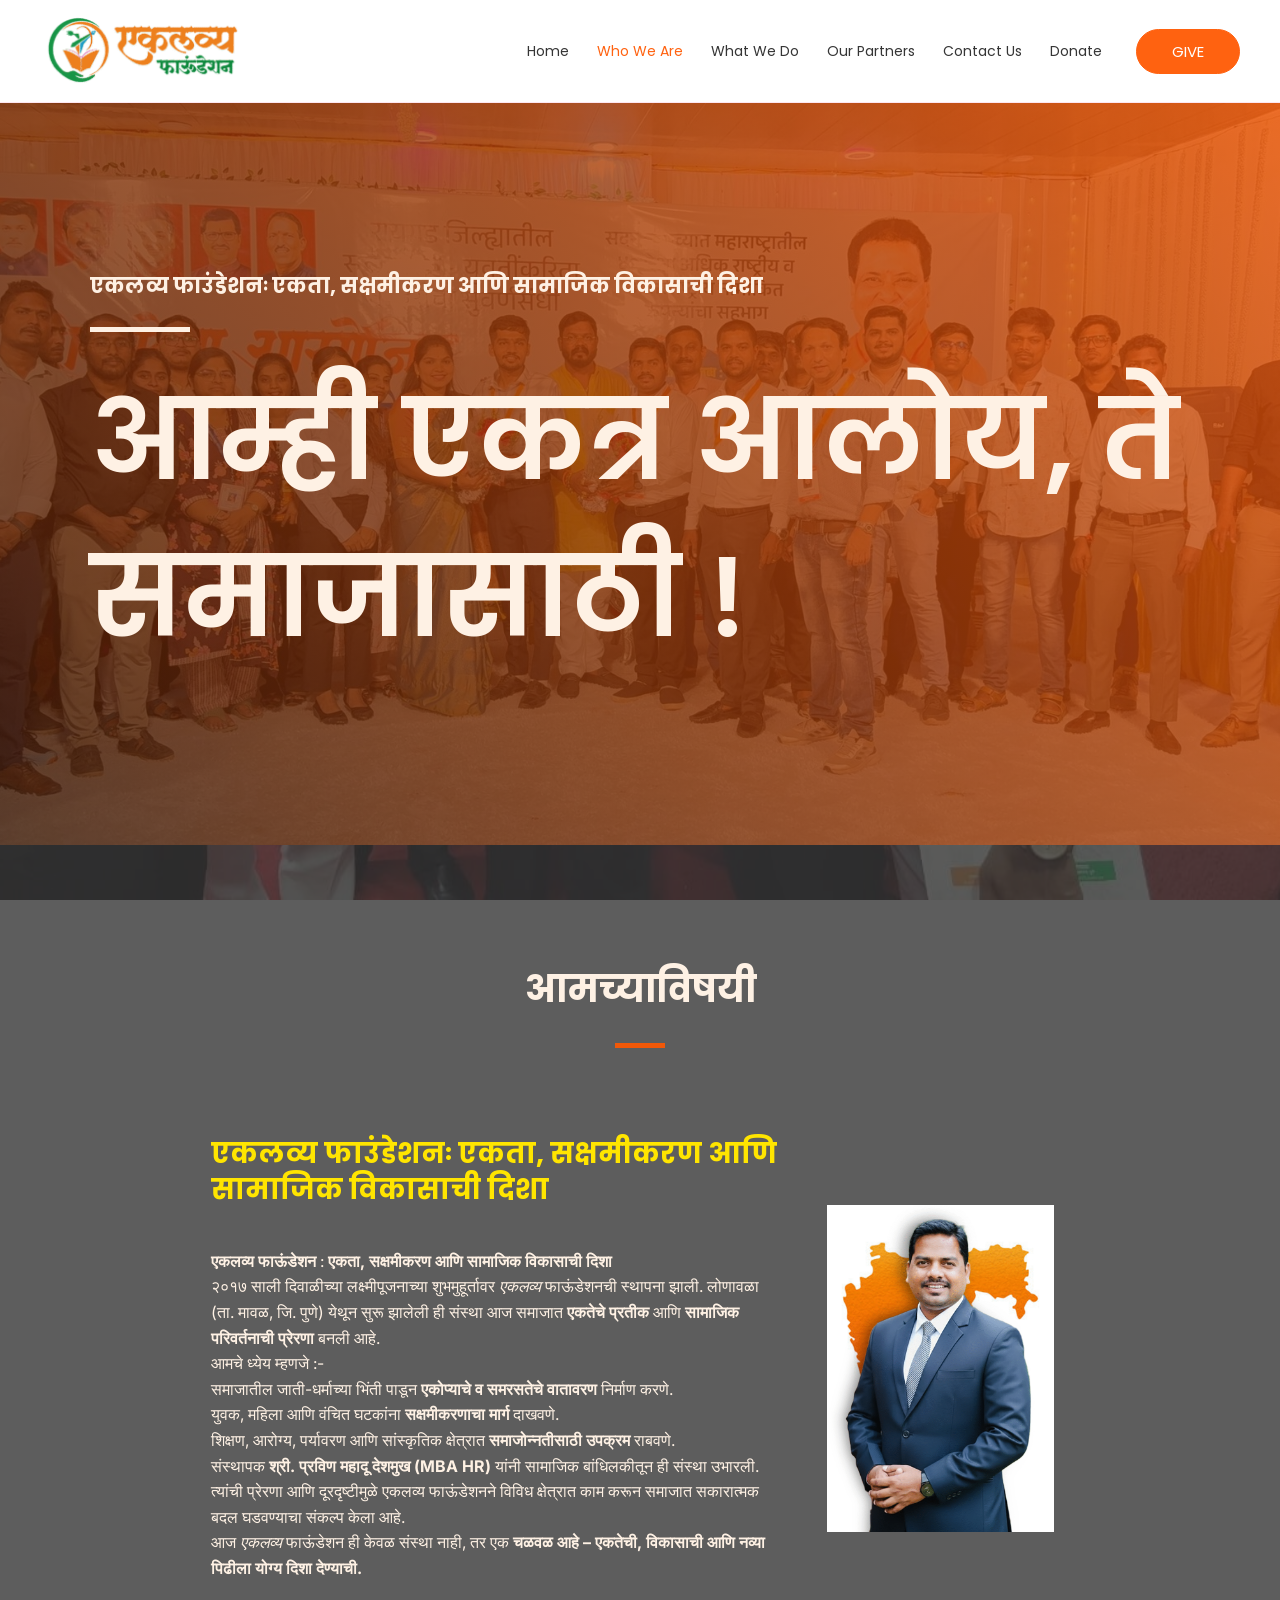
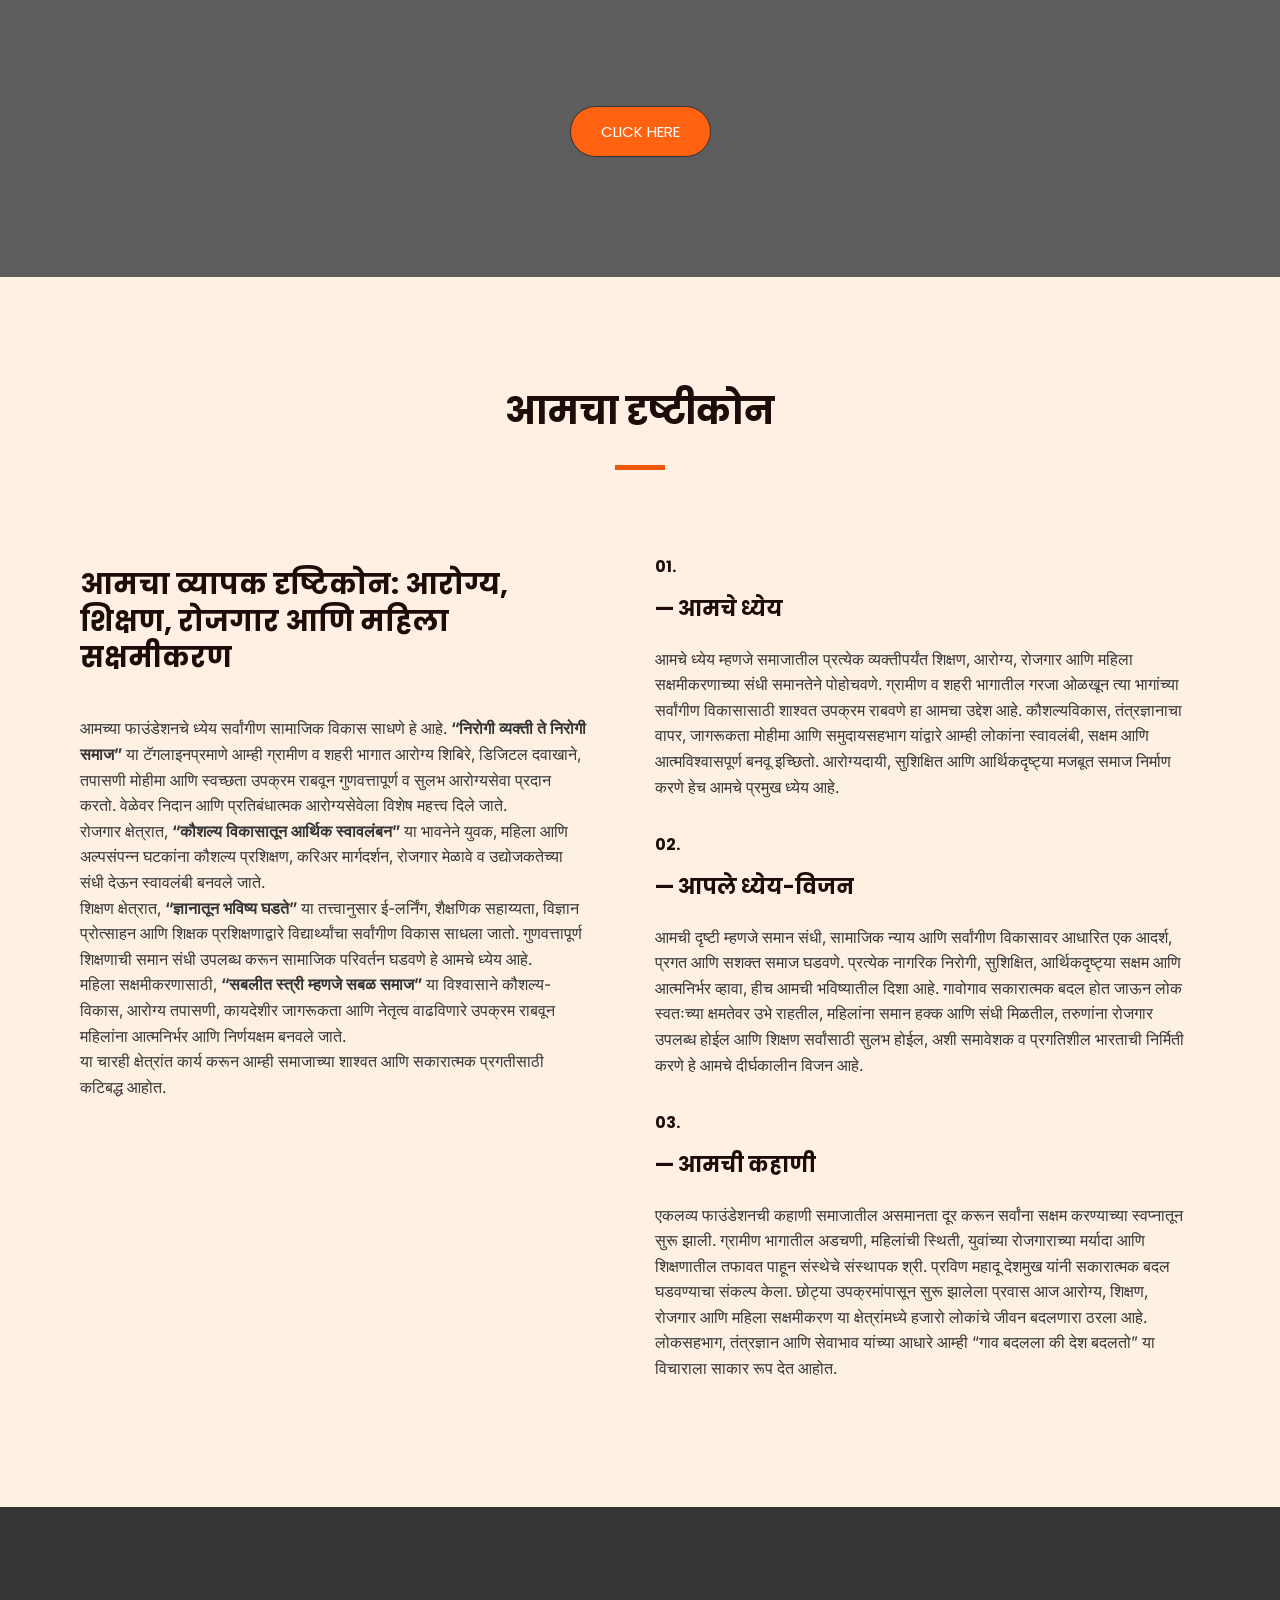
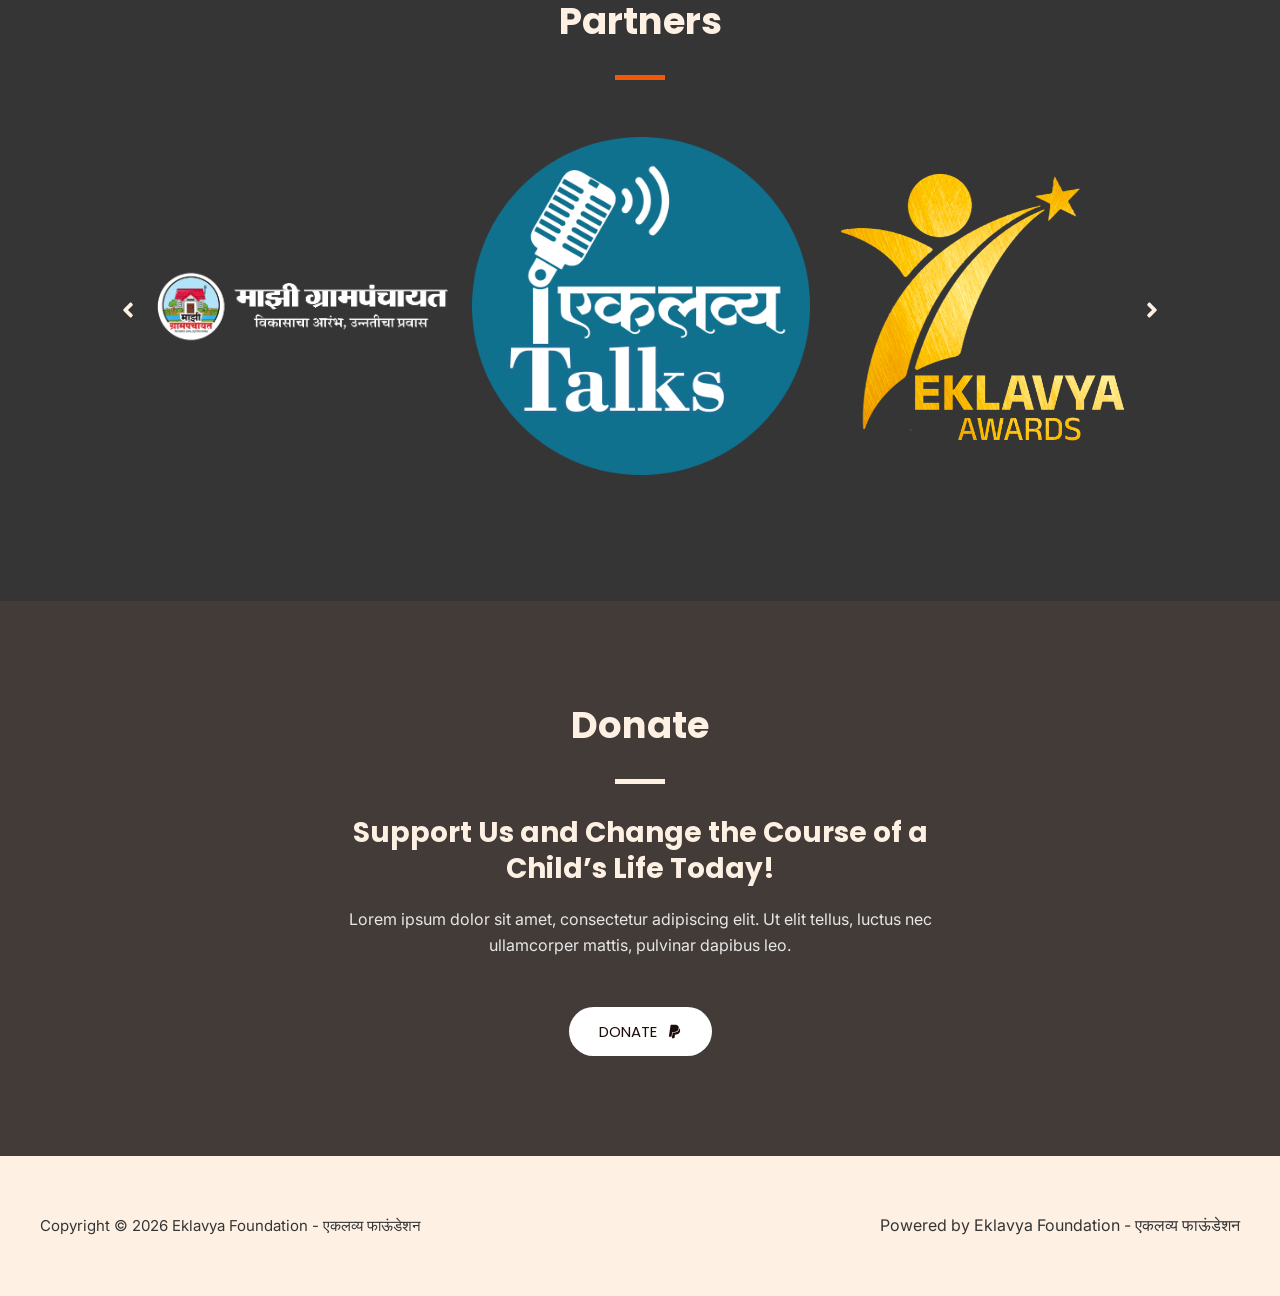
<file: index.html?p=2119.html>
<!DOCTYPE html>
<html lang="en-US">
<head>
<meta charset="UTF-8">
<meta name="viewport" content="width=device-width, initial-scale=1">
	<link rel="profile" href="https://gmpg.org/xfn/11"> 
	<title>Who we are - Eklavya Foundation - एकलव्य फाऊंडेशन</title>
<link rel='dns-prefetch' href='https://fonts.googleapis.com/' />
<link rel="alternate" type="application/rss+xml" title="Eklavya Foundation - एकलव्य फाऊंडेशन &raquo; Feed" href="feed/index.html" />
<link rel="alternate" type="application/rss+xml" title="Eklavya Foundation - एकलव्य फाऊंडेशन &raquo; Comments Feed" href="comments/feed/index.html" />
<!-- SureRank Meta Data -->
<link rel="canonical" href="index.html%3Fp=2119.html">
<meta name="description" content="एकलव्य फाउंडेशनः एकता, सक्षमीकरण आणि सामाजिक विकासाची दिशा आम्ही एकत्र आलोय, ते समाजासाठी ! आमच्याविषयी एकलव्य फाउंडेशनः एकता, सक्षमीकरण आणि सामाजिक विकासाची">
<meta name="robots" content="index, follow">
<meta property="og:url" content="https://eklavyafoundation.org.in/what-we-do/">
<meta property="og:site_name" content="Eklavya Foundation - एकलव्य फाऊंडेशन">
<meta property="og:locale" content="en_US">
<meta property="og:type" content="article">
<meta property="og:title" content="Who we are - Eklavya Foundation - एकलव्य फाऊंडेशन">
<meta property="og:description" content="एकलव्य फाउंडेशनः एकता, सक्षमीकरण आणि सामाजिक विकासाची दिशा आम्ही एकत्र आलोय, ते समाजासाठी ! आमच्याविषयी एकलव्य फाउंडेशनः एकता, सक्षमीकरण आणि सामाजिक विकासाची">
<meta property="article:published_time" content="2025-07-16T05:12:07+00:00">
<meta property="article:modified_time" content="2025-11-14T19:00:39+00:00">
<meta name="twitter:card" content="summary_large_image">
<meta name="twitter:title" content="Who we are - Eklavya Foundation - एकलव्य फाऊंडेशन">
<meta name="twitter:description" content="एकलव्य फाउंडेशनः एकता, सक्षमीकरण आणि सामाजिक विकासाची दिशा आम्ही एकत्र आलोय, ते समाजासाठी ! आमच्याविषयी एकलव्य फाउंडेशनः एकता, सक्षमीकरण आणि सामाजिक विकासाची">
<script type="application/ld+json" id="surerank-schema">{"@context":"https://schema.org","@graph":[{"@type":"WebSite","@id":"https://eklavyafoundation.org.in/#website","name":"Eklavya Foundation - एकलव्य फाऊंडेशन","url":"https://eklavyafoundation.org.in/","potentialAction":{"@id":"https://eklavyafoundation.org.in/#searchaction"},"publisher":{"@id":"https://eklavyafoundation.org.in/#organization"}},{"@type":"WebPage","@id":"https://eklavyafoundation.org.in/what-we-do#webpage","name":"Who we are","inLanguage":"en_US","url":"https://eklavyafoundation.org.in/what-we-do","breadcrumb":{"@id":"https://eklavyafoundation.org.in/what-we-do#breadcrumblist"},"isPartOf":{"@id":"https://eklavyafoundation.org.in/#website"},"publisher":{"@id":"https://eklavyafoundation.org.in/#organization"}},{"@type":"Organization","@id":"https://eklavyafoundation.org.in/#organization","name":"Eklavya Foundation - एकलव्य फाऊंडेशन","logo":"https://eklavyafoundation.org.in/wp-content/uploads/2025/07/cropped-EKLAVYA-FOUNDATION-LOGO-FOR-REEL-1.png","url":"https://eklavyafoundation.org.in/ "},{"@type":"BreadcrumbList","name":"BreadcrumbList","@id":"https://eklavyafoundation.org.in/what-we-do#breadcrumblist","itemListElement":[{"@type":"ListItem","position":1,"item":{"@id":"https://eklavyafoundation.org.in","name":"Home"}},{"@type":"ListItem","position":2,"item":{"@id":"https://eklavyafoundation.org.in/what-we-do/","name":"Who we are"}}]},{"@type":"SearchAction","@id":"https://eklavyafoundation.org.in/#searchaction","target":"https://eklavyafoundation.org.in/?s={search_term_string}","query-input":"required name=search_term_string"}]}</script>
<!-- /SureRank Meta Data -->
<link rel="alternate" title="oEmbed (JSON)" type="application/json+oembed" href="wp-json/oembed/1.0/embed%3Furl=https:%252F%252Feklavyafoundation.org.in%252Fwhat-we-do%252F" />
<link rel="alternate" title="oEmbed (XML)" type="text/xml+oembed" href="wp-json/oembed/1.0/embed%3Furl=https:%252F%252Feklavyafoundation.org.in%252Fwhat-we-do%252F&amp;format=xml" />
<style id='wp-img-auto-sizes-contain-inline-css'>
img:is([sizes=auto i],[sizes^="auto," i]){contain-intrinsic-size:3000px 1500px}
/*# sourceURL=wp-img-auto-sizes-contain-inline-css */
</style>

<link rel='stylesheet' id='givewp-campaign-blocks-fonts-css' href='https://fonts.googleapis.com/css2?family=Inter%3Awght%40400%3B500%3B600%3B700&#038;display=swap&#038;ver=6.9.4' media='all' />
<link rel='stylesheet' id='astra-theme-css-css' href='wp-content/themes/astra/assets/css/minified/main.min.css%3Fver=4.11.5.css' media='all' />
<style id='astra-theme-css-inline-css'>
:root{--ast-post-nav-space:0;--ast-container-default-xlg-padding:6.67em;--ast-container-default-lg-padding:5.67em;--ast-container-default-slg-padding:4.34em;--ast-container-default-md-padding:3.34em;--ast-container-default-sm-padding:6.67em;--ast-container-default-xs-padding:2.4em;--ast-container-default-xxs-padding:1.4em;--ast-code-block-background:#EEEEEE;--ast-comment-inputs-background:#FAFAFA;--ast-normal-container-width:1200px;--ast-narrow-container-width:750px;--ast-blog-title-font-weight:normal;--ast-blog-meta-weight:inherit;--ast-global-color-primary:var(--ast-global-color-5);--ast-global-color-secondary:var(--ast-global-color-4);--ast-global-color-alternate-background:var(--ast-global-color-7);--ast-global-color-subtle-background:var(--ast-global-color-6);--ast-bg-style-guide:#F8FAFC;--ast-shadow-style-guide:0px 0px 4px 0 #00000057;--ast-global-dark-bg-style:#fff;--ast-global-dark-lfs:#fbfbfb;--ast-widget-bg-color:#fafafa;--ast-wc-container-head-bg-color:#fbfbfb;--ast-title-layout-bg:#eeeeee;--ast-search-border-color:#e7e7e7;--ast-lifter-hover-bg:#e6e6e6;--ast-gallery-block-color:#000;--srfm-color-input-label:var(--ast-global-color-2);}html{font-size:100%;}a,.page-title{color:var(--ast-global-color-0);}a:hover,a:focus{color:var(--ast-global-color-1);}body,button,input,select,textarea,.ast-button,.ast-custom-button{font-family:'Inter',sans-serif;font-weight:400;font-size:16px;font-size:1rem;line-height:var(--ast-body-line-height,1.6em);}blockquote{color:var(--ast-global-color-3);}h1,.entry-content h1,.entry-content h1 a,h2,.entry-content h2,.entry-content h2 a,h3,.entry-content h3,.entry-content h3 a,h4,.entry-content h4,.entry-content h4 a,h5,.entry-content h5,.entry-content h5 a,h6,.entry-content h6,.entry-content h6 a,.site-title,.site-title a{font-family:'Work Sans',sans-serif;font-weight:600;text-transform:none;}.site-title{font-size:35px;font-size:2.1875rem;display:none;}header .custom-logo-link img{max-width:202px;width:202px;}.astra-logo-svg{width:202px;}.site-header .site-description{font-size:15px;font-size:0.9375rem;display:none;}.entry-title{font-size:30px;font-size:1.875rem;}.archive .ast-article-post .ast-article-inner,.blog .ast-article-post .ast-article-inner,.archive .ast-article-post .ast-article-inner:hover,.blog .ast-article-post .ast-article-inner:hover{overflow:hidden;}h1,.entry-content h1,.entry-content h1 a{font-size:100px;font-size:6.25rem;font-weight:600;font-family:'Work Sans',sans-serif;line-height:1.4em;text-transform:none;}h2,.entry-content h2,.entry-content h2 a{font-size:37px;font-size:2.3125rem;font-weight:700;font-family:'Poppins',sans-serif;line-height:1.3em;text-transform:none;}h3,.entry-content h3,.entry-content h3 a{font-size:28px;font-size:1.75rem;font-weight:700;font-family:'Poppins',sans-serif;line-height:1.3em;text-transform:none;}h4,.entry-content h4,.entry-content h4 a{font-size:21px;font-size:1.3125rem;line-height:1.2em;font-weight:700;font-family:'Poppins',sans-serif;text-transform:none;}h5,.entry-content h5,.entry-content h5 a{font-size:16px;font-size:1rem;line-height:1.2em;font-weight:700;font-family:'Poppins',sans-serif;text-transform:none;}h6,.entry-content h6,.entry-content h6 a{font-size:14px;font-size:0.875rem;line-height:1.25em;font-weight:700;font-family:'Poppins',sans-serif;text-transform:uppercase;}::selection{background-color:var(--ast-global-color-0);color:#000000;}body,h1,.entry-title a,.entry-content h1,.entry-content h1 a,h2,.entry-content h2,.entry-content h2 a,h3,.entry-content h3,.entry-content h3 a,h4,.entry-content h4,.entry-content h4 a,h5,.entry-content h5,.entry-content h5 a,h6,.entry-content h6,.entry-content h6 a{color:var(--ast-global-color-3);}.tagcloud a:hover,.tagcloud a:focus,.tagcloud a.current-item{color:#000000;border-color:var(--ast-global-color-0);background-color:var(--ast-global-color-0);}input:focus,input[type="text"]:focus,input[type="email"]:focus,input[type="url"]:focus,input[type="password"]:focus,input[type="reset"]:focus,input[type="search"]:focus,textarea:focus{border-color:var(--ast-global-color-0);}input[type="radio"]:checked,input[type=reset],input[type="checkbox"]:checked,input[type="checkbox"]:hover:checked,input[type="checkbox"]:focus:checked,input[type=range]::-webkit-slider-thumb{border-color:var(--ast-global-color-0);background-color:var(--ast-global-color-0);box-shadow:none;}.site-footer a:hover + .post-count,.site-footer a:focus + .post-count{background:var(--ast-global-color-0);border-color:var(--ast-global-color-0);}.single .nav-links .nav-previous,.single .nav-links .nav-next{color:var(--ast-global-color-0);}.entry-meta,.entry-meta *{line-height:1.45;color:var(--ast-global-color-0);}.entry-meta a:not(.ast-button):hover,.entry-meta a:not(.ast-button):hover *,.entry-meta a:not(.ast-button):focus,.entry-meta a:not(.ast-button):focus *,.page-links > .page-link,.page-links .page-link:hover,.post-navigation a:hover{color:var(--ast-global-color-1);}#cat option,.secondary .calendar_wrap thead a,.secondary .calendar_wrap thead a:visited{color:var(--ast-global-color-0);}.secondary .calendar_wrap #today,.ast-progress-val span{background:var(--ast-global-color-0);}.secondary a:hover + .post-count,.secondary a:focus + .post-count{background:var(--ast-global-color-0);border-color:var(--ast-global-color-0);}.calendar_wrap #today > a{color:#000000;}.page-links .page-link,.single .post-navigation a{color:var(--ast-global-color-0);}.ast-search-menu-icon .search-form button.search-submit{padding:0 4px;}.ast-search-menu-icon form.search-form{padding-right:0;}.ast-search-menu-icon.slide-search input.search-field{width:0;}.ast-header-search .ast-search-menu-icon.ast-dropdown-active .search-form,.ast-header-search .ast-search-menu-icon.ast-dropdown-active .search-field:focus{transition:all 0.2s;}.search-form input.search-field:focus{outline:none;}.wp-block-latest-posts > li > a{color:var(--ast-global-color-2);}.widget-title,.widget .wp-block-heading{font-size:22px;font-size:1.375rem;color:var(--ast-global-color-3);}.single .ast-author-details .author-title{color:var(--ast-global-color-1);}.ast-search-menu-icon.slide-search a:focus-visible:focus-visible,.astra-search-icon:focus-visible,#close:focus-visible,a:focus-visible,.ast-menu-toggle:focus-visible,.site .skip-link:focus-visible,.wp-block-loginout input:focus-visible,.wp-block-search.wp-block-search__button-inside .wp-block-search__inside-wrapper,.ast-header-navigation-arrow:focus-visible,.woocommerce .wc-proceed-to-checkout > .checkout-button:focus-visible,.woocommerce .woocommerce-MyAccount-navigation ul li a:focus-visible,.ast-orders-table__row .ast-orders-table__cell:focus-visible,.woocommerce .woocommerce-order-details .order-again > .button:focus-visible,.woocommerce .woocommerce-message a.button.wc-forward:focus-visible,.woocommerce #minus_qty:focus-visible,.woocommerce #plus_qty:focus-visible,a#ast-apply-coupon:focus-visible,.woocommerce .woocommerce-info a:focus-visible,.woocommerce .astra-shop-summary-wrap a:focus-visible,.woocommerce a.wc-forward:focus-visible,#ast-apply-coupon:focus-visible,.woocommerce-js .woocommerce-mini-cart-item a.remove:focus-visible,#close:focus-visible,.button.search-submit:focus-visible,#search_submit:focus,.normal-search:focus-visible,.ast-header-account-wrap:focus-visible,.woocommerce .ast-on-card-button.ast-quick-view-trigger:focus,.astra-cart-drawer-close:focus,.ast-single-variation:focus,.ast-woocommerce-product-gallery__image:focus,.ast-button:focus{outline-style:dotted;outline-color:inherit;outline-width:thin;}input:focus,input[type="text"]:focus,input[type="email"]:focus,input[type="url"]:focus,input[type="password"]:focus,input[type="reset"]:focus,input[type="search"]:focus,input[type="number"]:focus,textarea:focus,.wp-block-search__input:focus,[data-section="section-header-mobile-trigger"] .ast-button-wrap .ast-mobile-menu-trigger-minimal:focus,.ast-mobile-popup-drawer.active .menu-toggle-close:focus,.woocommerce-ordering select.orderby:focus,#ast-scroll-top:focus,#coupon_code:focus,.woocommerce-page #comment:focus,.woocommerce #reviews #respond input#submit:focus,.woocommerce a.add_to_cart_button:focus,.woocommerce .button.single_add_to_cart_button:focus,.woocommerce .woocommerce-cart-form button:focus,.woocommerce .woocommerce-cart-form__cart-item .quantity .qty:focus,.woocommerce .woocommerce-billing-fields .woocommerce-billing-fields__field-wrapper .woocommerce-input-wrapper > .input-text:focus,.woocommerce #order_comments:focus,.woocommerce #place_order:focus,.woocommerce .woocommerce-address-fields .woocommerce-address-fields__field-wrapper .woocommerce-input-wrapper > .input-text:focus,.woocommerce .woocommerce-MyAccount-content form button:focus,.woocommerce .woocommerce-MyAccount-content .woocommerce-EditAccountForm .woocommerce-form-row .woocommerce-Input.input-text:focus,.woocommerce .ast-woocommerce-container .woocommerce-pagination ul.page-numbers li a:focus,body #content .woocommerce form .form-row .select2-container--default .select2-selection--single:focus,#ast-coupon-code:focus,.woocommerce.woocommerce-js .quantity input[type=number]:focus,.woocommerce-js .woocommerce-mini-cart-item .quantity input[type=number]:focus,.woocommerce p#ast-coupon-trigger:focus{border-style:dotted;border-color:inherit;border-width:thin;}input{outline:none;}.site-logo-img img{ transition:all 0.2s linear;}body .ast-oembed-container *{position:absolute;top:0;width:100%;height:100%;left:0;}body .wp-block-embed-pocket-casts .ast-oembed-container *{position:unset;}.ast-single-post-featured-section + article {margin-top: 2em;}.site-content .ast-single-post-featured-section img {width: 100%;overflow: hidden;object-fit: cover;}.site > .ast-single-related-posts-container {margin-top: 0;}@media (min-width: 922px) {.ast-desktop .ast-container--narrow {max-width: var(--ast-narrow-container-width);margin: 0 auto;}}.ast-page-builder-template .hentry {margin: 0;}.ast-page-builder-template .site-content > .ast-container {max-width: 100%;padding: 0;}.ast-page-builder-template .site .site-content #primary {padding: 0;margin: 0;}.ast-page-builder-template .no-results {text-align: center;margin: 4em auto;}.ast-page-builder-template .ast-pagination {padding: 2em;}.ast-page-builder-template .entry-header.ast-no-title.ast-no-thumbnail {margin-top: 0;}.ast-page-builder-template .entry-header.ast-header-without-markup {margin-top: 0;margin-bottom: 0;}.ast-page-builder-template .entry-header.ast-no-title.ast-no-meta {margin-bottom: 0;}.ast-page-builder-template.single .post-navigation {padding-bottom: 2em;}.ast-page-builder-template.single-post .site-content > .ast-container {max-width: 100%;}.ast-page-builder-template .entry-header {margin-top: 4em;margin-left: auto;margin-right: auto;padding-left: 20px;padding-right: 20px;}.single.ast-page-builder-template .entry-header {padding-left: 20px;padding-right: 20px;}.ast-page-builder-template .ast-archive-description {margin: 4em auto 0;padding-left: 20px;padding-right: 20px;}.ast-page-builder-template.ast-no-sidebar .entry-content .alignwide {margin-left: 0;margin-right: 0;}@media (max-width:921.9px){#ast-desktop-header{display:none;}}@media (min-width:922px){#ast-mobile-header{display:none;}}.wp-block-buttons.aligncenter{justify-content:center;}.wp-block-buttons .wp-block-button.is-style-outline .wp-block-button__link.wp-element-button,.ast-outline-button,.wp-block-uagb-buttons-child .uagb-buttons-repeater.ast-outline-button{border-color:var(--ast-global-color-0);border-top-width:1px;border-right-width:1px;border-bottom-width:1px;border-left-width:1px;font-family:'Poppins',sans-serif;font-weight:normal;font-size:15px;font-size:0.9375rem;line-height:1em;padding-top:17px;padding-right:30px;padding-bottom:17px;padding-left:30px;border-top-left-radius:50px;border-top-right-radius:50px;border-bottom-right-radius:50px;border-bottom-left-radius:50px;}.wp-block-buttons .wp-block-button.is-style-outline > .wp-block-button__link:not(.has-text-color),.wp-block-buttons .wp-block-button.wp-block-button__link.is-style-outline:not(.has-text-color),.ast-outline-button{color:var(--ast-global-color-0);}.wp-block-button.is-style-outline .wp-block-button__link:hover,.wp-block-buttons .wp-block-button.is-style-outline .wp-block-button__link:focus,.wp-block-buttons .wp-block-button.is-style-outline > .wp-block-button__link:not(.has-text-color):hover,.wp-block-buttons .wp-block-button.wp-block-button__link.is-style-outline:not(.has-text-color):hover,.ast-outline-button:hover,.ast-outline-button:focus,.wp-block-uagb-buttons-child .uagb-buttons-repeater.ast-outline-button:hover,.wp-block-uagb-buttons-child .uagb-buttons-repeater.ast-outline-button:focus{color:#ffffff;background-color:var(--ast-global-color-1);border-color:var(--ast-global-color-1);}.wp-block-button .wp-block-button__link.wp-element-button.is-style-outline:not(.has-background),.wp-block-button.is-style-outline>.wp-block-button__link.wp-element-button:not(.has-background),.ast-outline-button{background-color:transparent;}@media (max-width:921px){.wp-block-buttons .wp-block-button.is-style-outline .wp-block-button__link.wp-element-button,.ast-outline-button,.wp-block-uagb-buttons-child .uagb-buttons-repeater.ast-outline-button{padding-top:17px;padding-right:30px;padding-bottom:17px;padding-left:30px;border-top-left-radius:50px;border-top-right-radius:50px;border-bottom-right-radius:50px;border-bottom-left-radius:50px;}}@media (max-width:544px){.wp-block-buttons .wp-block-button.is-style-outline .wp-block-button__link.wp-element-button,.ast-outline-button,.wp-block-uagb-buttons-child .uagb-buttons-repeater.ast-outline-button{padding-top:17px;padding-right:30px;padding-bottom:17px;padding-left:30px;border-top-left-radius:50px;border-top-right-radius:50px;border-bottom-right-radius:50px;border-bottom-left-radius:50px;}}.entry-content[data-ast-blocks-layout] > figure{margin-bottom:1em;}.elementor-widget-container .elementor-loop-container .e-loop-item[data-elementor-type="loop-item"]{width:100%;}@media (max-width:921px){.ast-separate-container #primary,.ast-separate-container #secondary{padding:1.5em 0;}#primary,#secondary{padding:1.5em 0;margin:0;}.ast-left-sidebar #content > .ast-container{display:flex;flex-direction:column-reverse;width:100%;}.ast-separate-container .ast-article-post,.ast-separate-container .ast-article-single{padding:1.5em 2.14em;}.ast-author-box img.avatar{margin:20px 0 0 0;}}@media (min-width:922px){.ast-separate-container.ast-right-sidebar #primary,.ast-separate-container.ast-left-sidebar #primary{border:0;}.search-no-results.ast-separate-container #primary{margin-bottom:4em;}}.wp-block-button .wp-block-button__link{color:#ffffff;}.wp-block-button .wp-block-button__link:hover,.wp-block-button .wp-block-button__link:focus{color:#ffffff;background-color:var(--ast-global-color-1);border-color:var(--ast-global-color-1);}.elementor-widget-heading h1.elementor-heading-title{line-height:1.4em;}.elementor-widget-heading h2.elementor-heading-title{line-height:1.3em;}.elementor-widget-heading h3.elementor-heading-title{line-height:1.3em;}.elementor-widget-heading h4.elementor-heading-title{line-height:1.2em;}.elementor-widget-heading h5.elementor-heading-title{line-height:1.2em;}.elementor-widget-heading h6.elementor-heading-title{line-height:1.25em;}.wp-block-button .wp-block-button__link,.wp-block-search .wp-block-search__button,body .wp-block-file .wp-block-file__button{border-style:solid;border-top-width:0px;border-right-width:0px;border-left-width:0px;border-bottom-width:0px;border-color:var(--ast-global-color-0);background-color:var(--ast-global-color-0);color:#ffffff;font-family:'Poppins',sans-serif;font-weight:normal;line-height:1em;text-transform:uppercase;font-size:15px;font-size:0.9375rem;border-top-left-radius:50px;border-top-right-radius:50px;border-bottom-right-radius:50px;border-bottom-left-radius:50px;padding-top:17px;padding-right:30px;padding-bottom:17px;padding-left:30px;}@media (max-width:921px){.wp-block-button .wp-block-button__link,.wp-block-search .wp-block-search__button,body .wp-block-file .wp-block-file__button{padding-top:17px;padding-right:30px;padding-bottom:17px;padding-left:30px;border-top-left-radius:50px;border-top-right-radius:50px;border-bottom-right-radius:50px;border-bottom-left-radius:50px;}}@media (max-width:544px){.wp-block-button .wp-block-button__link,.wp-block-search .wp-block-search__button,body .wp-block-file .wp-block-file__button{padding-top:17px;padding-right:30px;padding-bottom:17px;padding-left:30px;border-top-left-radius:50px;border-top-right-radius:50px;border-bottom-right-radius:50px;border-bottom-left-radius:50px;}}.menu-toggle,button,.ast-button,.ast-custom-button,.button,input#submit,input[type="button"],input[type="submit"],input[type="reset"],form[CLASS*="wp-block-search__"].wp-block-search .wp-block-search__inside-wrapper .wp-block-search__button,body .wp-block-file .wp-block-file__button,.woocommerce-js a.button,.woocommerce button.button,.woocommerce .woocommerce-message a.button,.woocommerce #respond input#submit.alt,.woocommerce input.button.alt,.woocommerce input.button,.woocommerce input.button:disabled,.woocommerce input.button:disabled[disabled],.woocommerce input.button:disabled:hover,.woocommerce input.button:disabled[disabled]:hover,.woocommerce #respond input#submit,.woocommerce button.button.alt.disabled,.wc-block-grid__products .wc-block-grid__product .wp-block-button__link,.wc-block-grid__product-onsale,[CLASS*="wc-block"] button,.woocommerce-js .astra-cart-drawer .astra-cart-drawer-content .woocommerce-mini-cart__buttons .button:not(.checkout):not(.ast-continue-shopping),.woocommerce-js .astra-cart-drawer .astra-cart-drawer-content .woocommerce-mini-cart__buttons a.checkout,.woocommerce button.button.alt.disabled.wc-variation-selection-needed,[CLASS*="wc-block"] .wc-block-components-button{border-style:solid;border-top-width:0px;border-right-width:0px;border-left-width:0px;border-bottom-width:0px;color:#ffffff;border-color:var(--ast-global-color-0);background-color:var(--ast-global-color-0);padding-top:17px;padding-right:30px;padding-bottom:17px;padding-left:30px;font-family:'Poppins',sans-serif;font-weight:normal;font-size:15px;font-size:0.9375rem;line-height:1em;text-transform:uppercase;border-top-left-radius:50px;border-top-right-radius:50px;border-bottom-right-radius:50px;border-bottom-left-radius:50px;}button:focus,.menu-toggle:hover,button:hover,.ast-button:hover,.ast-custom-button:hover .button:hover,.ast-custom-button:hover ,input[type=reset]:hover,input[type=reset]:focus,input#submit:hover,input#submit:focus,input[type="button"]:hover,input[type="button"]:focus,input[type="submit"]:hover,input[type="submit"]:focus,form[CLASS*="wp-block-search__"].wp-block-search .wp-block-search__inside-wrapper .wp-block-search__button:hover,form[CLASS*="wp-block-search__"].wp-block-search .wp-block-search__inside-wrapper .wp-block-search__button:focus,body .wp-block-file .wp-block-file__button:hover,body .wp-block-file .wp-block-file__button:focus,.woocommerce-js a.button:hover,.woocommerce button.button:hover,.woocommerce .woocommerce-message a.button:hover,.woocommerce #respond input#submit:hover,.woocommerce #respond input#submit.alt:hover,.woocommerce input.button.alt:hover,.woocommerce input.button:hover,.woocommerce button.button.alt.disabled:hover,.wc-block-grid__products .wc-block-grid__product .wp-block-button__link:hover,[CLASS*="wc-block"] button:hover,.woocommerce-js .astra-cart-drawer .astra-cart-drawer-content .woocommerce-mini-cart__buttons .button:not(.checkout):not(.ast-continue-shopping):hover,.woocommerce-js .astra-cart-drawer .astra-cart-drawer-content .woocommerce-mini-cart__buttons a.checkout:hover,.woocommerce button.button.alt.disabled.wc-variation-selection-needed:hover,[CLASS*="wc-block"] .wc-block-components-button:hover,[CLASS*="wc-block"] .wc-block-components-button:focus{color:#ffffff;background-color:var(--ast-global-color-1);border-color:var(--ast-global-color-1);}@media (max-width:921px){.menu-toggle,button,.ast-button,.ast-custom-button,.button,input#submit,input[type="button"],input[type="submit"],input[type="reset"],form[CLASS*="wp-block-search__"].wp-block-search .wp-block-search__inside-wrapper .wp-block-search__button,body .wp-block-file .wp-block-file__button,.woocommerce-js a.button,.woocommerce button.button,.woocommerce .woocommerce-message a.button,.woocommerce #respond input#submit.alt,.woocommerce input.button.alt,.woocommerce input.button,.woocommerce input.button:disabled,.woocommerce input.button:disabled[disabled],.woocommerce input.button:disabled:hover,.woocommerce input.button:disabled[disabled]:hover,.woocommerce #respond input#submit,.woocommerce button.button.alt.disabled,.wc-block-grid__products .wc-block-grid__product .wp-block-button__link,.wc-block-grid__product-onsale,[CLASS*="wc-block"] button,.woocommerce-js .astra-cart-drawer .astra-cart-drawer-content .woocommerce-mini-cart__buttons .button:not(.checkout):not(.ast-continue-shopping),.woocommerce-js .astra-cart-drawer .astra-cart-drawer-content .woocommerce-mini-cart__buttons a.checkout,.woocommerce button.button.alt.disabled.wc-variation-selection-needed,[CLASS*="wc-block"] .wc-block-components-button{padding-top:17px;padding-right:30px;padding-bottom:17px;padding-left:30px;border-top-left-radius:50px;border-top-right-radius:50px;border-bottom-right-radius:50px;border-bottom-left-radius:50px;}}@media (max-width:544px){.menu-toggle,button,.ast-button,.ast-custom-button,.button,input#submit,input[type="button"],input[type="submit"],input[type="reset"],form[CLASS*="wp-block-search__"].wp-block-search .wp-block-search__inside-wrapper .wp-block-search__button,body .wp-block-file .wp-block-file__button,.woocommerce-js a.button,.woocommerce button.button,.woocommerce .woocommerce-message a.button,.woocommerce #respond input#submit.alt,.woocommerce input.button.alt,.woocommerce input.button,.woocommerce input.button:disabled,.woocommerce input.button:disabled[disabled],.woocommerce input.button:disabled:hover,.woocommerce input.button:disabled[disabled]:hover,.woocommerce #respond input#submit,.woocommerce button.button.alt.disabled,.wc-block-grid__products .wc-block-grid__product .wp-block-button__link,.wc-block-grid__product-onsale,[CLASS*="wc-block"] button,.woocommerce-js .astra-cart-drawer .astra-cart-drawer-content .woocommerce-mini-cart__buttons .button:not(.checkout):not(.ast-continue-shopping),.woocommerce-js .astra-cart-drawer .astra-cart-drawer-content .woocommerce-mini-cart__buttons a.checkout,.woocommerce button.button.alt.disabled.wc-variation-selection-needed,[CLASS*="wc-block"] .wc-block-components-button{padding-top:17px;padding-right:30px;padding-bottom:17px;padding-left:30px;border-top-left-radius:50px;border-top-right-radius:50px;border-bottom-right-radius:50px;border-bottom-left-radius:50px;}}@media (max-width:921px){.ast-mobile-header-stack .main-header-bar .ast-search-menu-icon{display:inline-block;}.ast-header-break-point.ast-header-custom-item-outside .ast-mobile-header-stack .main-header-bar .ast-search-icon{margin:0;}.ast-comment-avatar-wrap img{max-width:2.5em;}.ast-comment-meta{padding:0 1.8888em 1.3333em;}.ast-separate-container .ast-comment-list li.depth-1{padding:1.5em 2.14em;}.ast-separate-container .comment-respond{padding:2em 2.14em;}}@media (min-width:544px){.ast-container{max-width:100%;}}@media (max-width:544px){.ast-separate-container .ast-article-post,.ast-separate-container .ast-article-single,.ast-separate-container .comments-title,.ast-separate-container .ast-archive-description{padding:1.5em 1em;}.ast-separate-container #content .ast-container{padding-left:0.54em;padding-right:0.54em;}.ast-separate-container .ast-comment-list .bypostauthor{padding:.5em;}.ast-search-menu-icon.ast-dropdown-active .search-field{width:170px;}} #ast-mobile-header .ast-site-header-cart-li a{pointer-events:none;}body,.ast-separate-container{background-color:var(--ast-global-color-4);background-image:none;}@media (max-width:921px){.site-title{display:none;}.site-header .site-description{display:none;}h1,.entry-content h1,.entry-content h1 a{font-size:70px;}h2,.entry-content h2,.entry-content h2 a{font-size:25px;}h3,.entry-content h3,.entry-content h3 a{font-size:20px;}}@media (max-width:544px){.site-title{display:none;}.site-header .site-description{display:none;}h1,.entry-content h1,.entry-content h1 a{font-size:45px;}h2,.entry-content h2,.entry-content h2 a{font-size:25px;}h3,.entry-content h3,.entry-content h3 a{font-size:20px;}}@media (max-width:921px){html{font-size:91.2%;}}@media (max-width:544px){html{font-size:91.2%;}}@media (min-width:922px){.ast-container{max-width:1240px;}}@media (min-width:922px){.site-content .ast-container{display:flex;}}@media (max-width:921px){.site-content .ast-container{flex-direction:column;}}@media (min-width:922px){.main-header-menu .sub-menu .menu-item.ast-left-align-sub-menu:hover > .sub-menu,.main-header-menu .sub-menu .menu-item.ast-left-align-sub-menu.focus > .sub-menu{margin-left:-2px;}}.site .comments-area{padding-bottom:3em;}.footer-widget-area[data-section^="section-fb-html-"] .ast-builder-html-element{text-align:center;}.wp-block-file {display: flex;align-items: center;flex-wrap: wrap;justify-content: space-between;}.wp-block-pullquote {border: none;}.wp-block-pullquote blockquote::before {content: "\201D";font-family: "Helvetica",sans-serif;display: flex;transform: rotate( 180deg );font-size: 6rem;font-style: normal;line-height: 1;font-weight: bold;align-items: center;justify-content: center;}.has-text-align-right > blockquote::before {justify-content: flex-start;}.has-text-align-left > blockquote::before {justify-content: flex-end;}figure.wp-block-pullquote.is-style-solid-color blockquote {max-width: 100%;text-align: inherit;}:root {--wp--custom--ast-default-block-top-padding: 3em;--wp--custom--ast-default-block-right-padding: 3em;--wp--custom--ast-default-block-bottom-padding: 3em;--wp--custom--ast-default-block-left-padding: 3em;--wp--custom--ast-container-width: 1200px;--wp--custom--ast-content-width-size: 1200px;--wp--custom--ast-wide-width-size: calc(1200px + var(--wp--custom--ast-default-block-left-padding) + var(--wp--custom--ast-default-block-right-padding));}.ast-narrow-container {--wp--custom--ast-content-width-size: 750px;--wp--custom--ast-wide-width-size: 750px;}@media(max-width: 921px) {:root {--wp--custom--ast-default-block-top-padding: 3em;--wp--custom--ast-default-block-right-padding: 2em;--wp--custom--ast-default-block-bottom-padding: 3em;--wp--custom--ast-default-block-left-padding: 2em;}}@media(max-width: 544px) {:root {--wp--custom--ast-default-block-top-padding: 3em;--wp--custom--ast-default-block-right-padding: 1.5em;--wp--custom--ast-default-block-bottom-padding: 3em;--wp--custom--ast-default-block-left-padding: 1.5em;}}.entry-content > .wp-block-group,.entry-content > .wp-block-cover,.entry-content > .wp-block-columns {padding-top: var(--wp--custom--ast-default-block-top-padding);padding-right: var(--wp--custom--ast-default-block-right-padding);padding-bottom: var(--wp--custom--ast-default-block-bottom-padding);padding-left: var(--wp--custom--ast-default-block-left-padding);}.ast-plain-container.ast-no-sidebar .entry-content > .alignfull,.ast-page-builder-template .ast-no-sidebar .entry-content > .alignfull {margin-left: calc( -50vw + 50%);margin-right: calc( -50vw + 50%);max-width: 100vw;width: 100vw;}.ast-plain-container.ast-no-sidebar .entry-content .alignfull .alignfull,.ast-page-builder-template.ast-no-sidebar .entry-content .alignfull .alignfull,.ast-plain-container.ast-no-sidebar .entry-content .alignfull .alignwide,.ast-page-builder-template.ast-no-sidebar .entry-content .alignfull .alignwide,.ast-plain-container.ast-no-sidebar .entry-content .alignwide .alignfull,.ast-page-builder-template.ast-no-sidebar .entry-content .alignwide .alignfull,.ast-plain-container.ast-no-sidebar .entry-content .alignwide .alignwide,.ast-page-builder-template.ast-no-sidebar .entry-content .alignwide .alignwide,.ast-plain-container.ast-no-sidebar .entry-content .wp-block-column .alignfull,.ast-page-builder-template.ast-no-sidebar .entry-content .wp-block-column .alignfull,.ast-plain-container.ast-no-sidebar .entry-content .wp-block-column .alignwide,.ast-page-builder-template.ast-no-sidebar .entry-content .wp-block-column .alignwide {margin-left: auto;margin-right: auto;width: 100%;}[data-ast-blocks-layout] .wp-block-separator:not(.is-style-dots) {height: 0;}[data-ast-blocks-layout] .wp-block-separator {margin: 20px auto;}[data-ast-blocks-layout] .wp-block-separator:not(.is-style-wide):not(.is-style-dots) {max-width: 100px;}[data-ast-blocks-layout] .wp-block-separator.has-background {padding: 0;}.entry-content[data-ast-blocks-layout] > * {max-width: var(--wp--custom--ast-content-width-size);margin-left: auto;margin-right: auto;}.entry-content[data-ast-blocks-layout] > .alignwide {max-width: var(--wp--custom--ast-wide-width-size);}.entry-content[data-ast-blocks-layout] .alignfull {max-width: none;}.entry-content .wp-block-columns {margin-bottom: 0;}blockquote {margin: 1.5em;border-color: rgba(0,0,0,0.05);}.wp-block-quote:not(.has-text-align-right):not(.has-text-align-center) {border-left: 5px solid rgba(0,0,0,0.05);}.has-text-align-right > blockquote,blockquote.has-text-align-right {border-right: 5px solid rgba(0,0,0,0.05);}.has-text-align-left > blockquote,blockquote.has-text-align-left {border-left: 5px solid rgba(0,0,0,0.05);}.wp-block-site-tagline,.wp-block-latest-posts .read-more {margin-top: 15px;}.wp-block-loginout p label {display: block;}.wp-block-loginout p:not(.login-remember):not(.login-submit) input {width: 100%;}.wp-block-loginout input:focus {border-color: transparent;}.wp-block-loginout input:focus {outline: thin dotted;}.entry-content .wp-block-media-text .wp-block-media-text__content {padding: 0 0 0 8%;}.entry-content .wp-block-media-text.has-media-on-the-right .wp-block-media-text__content {padding: 0 8% 0 0;}.entry-content .wp-block-media-text.has-background .wp-block-media-text__content {padding: 8%;}.entry-content .wp-block-cover:not([class*="background-color"]):not(.has-text-color.has-link-color) .wp-block-cover__inner-container,.entry-content .wp-block-cover:not([class*="background-color"]) .wp-block-cover-image-text,.entry-content .wp-block-cover:not([class*="background-color"]) .wp-block-cover-text,.entry-content .wp-block-cover-image:not([class*="background-color"]) .wp-block-cover__inner-container,.entry-content .wp-block-cover-image:not([class*="background-color"]) .wp-block-cover-image-text,.entry-content .wp-block-cover-image:not([class*="background-color"]) .wp-block-cover-text {color: var(--ast-global-color-primary,var(--ast-global-color-5));}.wp-block-loginout .login-remember input {width: 1.1rem;height: 1.1rem;margin: 0 5px 4px 0;vertical-align: middle;}.wp-block-latest-posts > li > *:first-child,.wp-block-latest-posts:not(.is-grid) > li:first-child {margin-top: 0;}.entry-content > .wp-block-buttons,.entry-content > .wp-block-uagb-buttons {margin-bottom: 1.5em;}.wp-block-search__inside-wrapper .wp-block-search__input {padding: 0 10px;color: var(--ast-global-color-3);background: var(--ast-global-color-primary,var(--ast-global-color-5));border-color: var(--ast-border-color);}.wp-block-latest-posts .read-more {margin-bottom: 1.5em;}.wp-block-search__no-button .wp-block-search__inside-wrapper .wp-block-search__input {padding-top: 5px;padding-bottom: 5px;}.wp-block-latest-posts .wp-block-latest-posts__post-date,.wp-block-latest-posts .wp-block-latest-posts__post-author {font-size: 1rem;}.wp-block-latest-posts > li > *,.wp-block-latest-posts:not(.is-grid) > li {margin-top: 12px;margin-bottom: 12px;}.ast-page-builder-template .entry-content[data-ast-blocks-layout] > *,.ast-page-builder-template .entry-content[data-ast-blocks-layout] > .alignfull:not(.wp-block-group):not(.uagb-is-root-container) > * {max-width: none;}.ast-page-builder-template .entry-content[data-ast-blocks-layout] > .alignwide:not(.uagb-is-root-container) > * {max-width: var(--wp--custom--ast-wide-width-size);}.ast-page-builder-template .entry-content[data-ast-blocks-layout] > .inherit-container-width > *,.ast-page-builder-template .entry-content[data-ast-blocks-layout] > *:not(.wp-block-group):not(.uagb-is-root-container) > *,.entry-content[data-ast-blocks-layout] > .wp-block-cover .wp-block-cover__inner-container {max-width: var(--wp--custom--ast-content-width-size) ;margin-left: auto;margin-right: auto;}.entry-content[data-ast-blocks-layout] .wp-block-cover:not(.alignleft):not(.alignright) {width: auto;}@media(max-width: 1200px) {.ast-separate-container .entry-content > .alignfull,.ast-separate-container .entry-content[data-ast-blocks-layout] > .alignwide,.ast-plain-container .entry-content[data-ast-blocks-layout] > .alignwide,.ast-plain-container .entry-content .alignfull {margin-left: calc(-1 * min(var(--ast-container-default-xlg-padding),20px)) ;margin-right: calc(-1 * min(var(--ast-container-default-xlg-padding),20px));}}@media(min-width: 1201px) {.ast-separate-container .entry-content > .alignfull {margin-left: calc(-1 * var(--ast-container-default-xlg-padding) );margin-right: calc(-1 * var(--ast-container-default-xlg-padding) );}.ast-separate-container .entry-content[data-ast-blocks-layout] > .alignwide,.ast-plain-container .entry-content[data-ast-blocks-layout] > .alignwide {margin-left: calc(-1 * var(--wp--custom--ast-default-block-left-padding) );margin-right: calc(-1 * var(--wp--custom--ast-default-block-right-padding) );}}@media(min-width: 921px) {.ast-separate-container .entry-content .wp-block-group.alignwide:not(.inherit-container-width) > :where(:not(.alignleft):not(.alignright)),.ast-plain-container .entry-content .wp-block-group.alignwide:not(.inherit-container-width) > :where(:not(.alignleft):not(.alignright)) {max-width: calc( var(--wp--custom--ast-content-width-size) + 80px );}.ast-plain-container.ast-right-sidebar .entry-content[data-ast-blocks-layout] .alignfull,.ast-plain-container.ast-left-sidebar .entry-content[data-ast-blocks-layout] .alignfull {margin-left: -60px;margin-right: -60px;}}@media(min-width: 544px) {.entry-content > .alignleft {margin-right: 20px;}.entry-content > .alignright {margin-left: 20px;}}@media (max-width:544px){.wp-block-columns .wp-block-column:not(:last-child){margin-bottom:20px;}.wp-block-latest-posts{margin:0;}}@media( max-width: 600px ) {.entry-content .wp-block-media-text .wp-block-media-text__content,.entry-content .wp-block-media-text.has-media-on-the-right .wp-block-media-text__content {padding: 8% 0 0;}.entry-content .wp-block-media-text.has-background .wp-block-media-text__content {padding: 8%;}}.ast-page-builder-template .entry-header {padding-left: 0;}.ast-narrow-container .site-content .wp-block-uagb-image--align-full .wp-block-uagb-image__figure {max-width: 100%;margin-left: auto;margin-right: auto;}:root .has-ast-global-color-0-color{color:var(--ast-global-color-0);}:root .has-ast-global-color-0-background-color{background-color:var(--ast-global-color-0);}:root .wp-block-button .has-ast-global-color-0-color{color:var(--ast-global-color-0);}:root .wp-block-button .has-ast-global-color-0-background-color{background-color:var(--ast-global-color-0);}:root .has-ast-global-color-1-color{color:var(--ast-global-color-1);}:root .has-ast-global-color-1-background-color{background-color:var(--ast-global-color-1);}:root .wp-block-button .has-ast-global-color-1-color{color:var(--ast-global-color-1);}:root .wp-block-button .has-ast-global-color-1-background-color{background-color:var(--ast-global-color-1);}:root .has-ast-global-color-2-color{color:var(--ast-global-color-2);}:root .has-ast-global-color-2-background-color{background-color:var(--ast-global-color-2);}:root .wp-block-button .has-ast-global-color-2-color{color:var(--ast-global-color-2);}:root .wp-block-button .has-ast-global-color-2-background-color{background-color:var(--ast-global-color-2);}:root .has-ast-global-color-3-color{color:var(--ast-global-color-3);}:root .has-ast-global-color-3-background-color{background-color:var(--ast-global-color-3);}:root .wp-block-button .has-ast-global-color-3-color{color:var(--ast-global-color-3);}:root .wp-block-button .has-ast-global-color-3-background-color{background-color:var(--ast-global-color-3);}:root .has-ast-global-color-4-color{color:var(--ast-global-color-4);}:root .has-ast-global-color-4-background-color{background-color:var(--ast-global-color-4);}:root .wp-block-button .has-ast-global-color-4-color{color:var(--ast-global-color-4);}:root .wp-block-button .has-ast-global-color-4-background-color{background-color:var(--ast-global-color-4);}:root .has-ast-global-color-5-color{color:var(--ast-global-color-5);}:root .has-ast-global-color-5-background-color{background-color:var(--ast-global-color-5);}:root .wp-block-button .has-ast-global-color-5-color{color:var(--ast-global-color-5);}:root .wp-block-button .has-ast-global-color-5-background-color{background-color:var(--ast-global-color-5);}:root .has-ast-global-color-6-color{color:var(--ast-global-color-6);}:root .has-ast-global-color-6-background-color{background-color:var(--ast-global-color-6);}:root .wp-block-button .has-ast-global-color-6-color{color:var(--ast-global-color-6);}:root .wp-block-button .has-ast-global-color-6-background-color{background-color:var(--ast-global-color-6);}:root .has-ast-global-color-7-color{color:var(--ast-global-color-7);}:root .has-ast-global-color-7-background-color{background-color:var(--ast-global-color-7);}:root .wp-block-button .has-ast-global-color-7-color{color:var(--ast-global-color-7);}:root .wp-block-button .has-ast-global-color-7-background-color{background-color:var(--ast-global-color-7);}:root .has-ast-global-color-8-color{color:var(--ast-global-color-8);}:root .has-ast-global-color-8-background-color{background-color:var(--ast-global-color-8);}:root .wp-block-button .has-ast-global-color-8-color{color:var(--ast-global-color-8);}:root .wp-block-button .has-ast-global-color-8-background-color{background-color:var(--ast-global-color-8);}:root{--ast-global-color-0:#FF6210;--ast-global-color-1:#F15808;--ast-global-color-2:#1C0D0A;--ast-global-color-3:#353535;--ast-global-color-4:#FFFFFF;--ast-global-color-5:#FEF1E4;--ast-global-color-6:#140B06;--ast-global-color-7:#E5D7D1;--ast-global-color-8:#222222;}:root {--ast-border-color : #dddddd;}.ast-single-entry-banner {-js-display: flex;display: flex;flex-direction: column;justify-content: center;text-align: center;position: relative;background: var(--ast-title-layout-bg);}.ast-single-entry-banner[data-banner-layout="layout-1"] {max-width: 1200px;background: inherit;padding: 20px 0;}.ast-single-entry-banner[data-banner-width-type="custom"] {margin: 0 auto;width: 100%;}.ast-single-entry-banner + .site-content .entry-header {margin-bottom: 0;}.site .ast-author-avatar {--ast-author-avatar-size: ;}a.ast-underline-text {text-decoration: underline;}.ast-container > .ast-terms-link {position: relative;display: block;}a.ast-button.ast-badge-tax {padding: 4px 8px;border-radius: 3px;font-size: inherit;}header.entry-header .entry-title{font-size:30px;font-size:1.875rem;}header.entry-header > *:not(:last-child){margin-bottom:10px;}.ast-archive-entry-banner {-js-display: flex;display: flex;flex-direction: column;justify-content: center;text-align: center;position: relative;background: var(--ast-title-layout-bg);}.ast-archive-entry-banner[data-banner-width-type="custom"] {margin: 0 auto;width: 100%;}.ast-archive-entry-banner[data-banner-layout="layout-1"] {background: inherit;padding: 20px 0;text-align: left;}body.archive .ast-archive-description{max-width:1200px;width:100%;text-align:left;padding-top:3em;padding-right:3em;padding-bottom:3em;padding-left:3em;}body.archive .ast-archive-description .ast-archive-title,body.archive .ast-archive-description .ast-archive-title *{font-size:40px;font-size:2.5rem;}body.archive .ast-archive-description > *:not(:last-child){margin-bottom:10px;}@media (max-width:921px){body.archive .ast-archive-description{text-align:left;}}@media (max-width:544px){body.archive .ast-archive-description{text-align:left;}}.ast-breadcrumbs .trail-browse,.ast-breadcrumbs .trail-items,.ast-breadcrumbs .trail-items li{display:inline-block;margin:0;padding:0;border:none;background:inherit;text-indent:0;text-decoration:none;}.ast-breadcrumbs .trail-browse{font-size:inherit;font-style:inherit;font-weight:inherit;color:inherit;}.ast-breadcrumbs .trail-items{list-style:none;}.trail-items li::after{padding:0 0.3em;content:"\00bb";}.trail-items li:last-of-type::after{display:none;}h1,.entry-content h1,h2,.entry-content h2,h3,.entry-content h3,h4,.entry-content h4,h5,.entry-content h5,h6,.entry-content h6{color:var(--ast-global-color-2);}@media (max-width:921px){.ast-builder-grid-row-container.ast-builder-grid-row-tablet-3-firstrow .ast-builder-grid-row > *:first-child,.ast-builder-grid-row-container.ast-builder-grid-row-tablet-3-lastrow .ast-builder-grid-row > *:last-child{grid-column:1 / -1;}}@media (max-width:544px){.ast-builder-grid-row-container.ast-builder-grid-row-mobile-3-firstrow .ast-builder-grid-row > *:first-child,.ast-builder-grid-row-container.ast-builder-grid-row-mobile-3-lastrow .ast-builder-grid-row > *:last-child{grid-column:1 / -1;}}.ast-builder-layout-element[data-section="title_tagline"]{display:flex;}@media (max-width:921px){.ast-header-break-point .ast-builder-layout-element[data-section="title_tagline"]{display:flex;}}@media (max-width:544px){.ast-header-break-point .ast-builder-layout-element[data-section="title_tagline"]{display:flex;}}[data-section*="section-hb-button-"] .menu-link{display:none;}.ast-header-button-1 .ast-custom-button{border-top-width:1px;border-bottom-width:1px;border-left-width:1px;border-right-width:1px;}.ast-header-button-1[data-section*="section-hb-button-"] .ast-builder-button-wrap .ast-custom-button{padding-top:14px;padding-bottom:14px;padding-left:35px;padding-right:35px;}.ast-header-button-1[data-section="section-hb-button-1"]{display:flex;}@media (max-width:921px){.ast-header-break-point .ast-header-button-1[data-section="section-hb-button-1"]{display:none;}}@media (max-width:544px){.ast-header-break-point .ast-header-button-1[data-section="section-hb-button-1"]{display:none;}}.ast-builder-menu-1{font-family:'Poppins',sans-serif;font-weight:400;text-transform:capitalize;}.ast-builder-menu-1 .menu-item > .menu-link{font-size:14px;font-size:0.875rem;color:var(--ast-global-color-3);}.ast-builder-menu-1 .menu-item > .ast-menu-toggle{color:var(--ast-global-color-3);}.ast-builder-menu-1 .menu-item:hover > .menu-link,.ast-builder-menu-1 .inline-on-mobile .menu-item:hover > .ast-menu-toggle{color:var(--ast-global-color-0);}.ast-builder-menu-1 .menu-item:hover > .ast-menu-toggle{color:var(--ast-global-color-0);}.ast-builder-menu-1 .menu-item.current-menu-item > .menu-link,.ast-builder-menu-1 .inline-on-mobile .menu-item.current-menu-item > .ast-menu-toggle,.ast-builder-menu-1 .current-menu-ancestor > .menu-link{color:var(--ast-global-color-0);}.ast-builder-menu-1 .menu-item.current-menu-item > .ast-menu-toggle{color:var(--ast-global-color-0);}.ast-builder-menu-1 .sub-menu,.ast-builder-menu-1 .inline-on-mobile .sub-menu{border-top-width:1px;border-bottom-width:1px;border-right-width:1px;border-left-width:1px;border-color:#eaeaea;border-style:solid;}.ast-builder-menu-1 .sub-menu .sub-menu{top:-1px;}.ast-builder-menu-1 .main-header-menu > .menu-item > .sub-menu,.ast-builder-menu-1 .main-header-menu > .menu-item > .astra-full-megamenu-wrapper{margin-top:0px;}.ast-desktop .ast-builder-menu-1 .main-header-menu > .menu-item > .sub-menu:before,.ast-desktop .ast-builder-menu-1 .main-header-menu > .menu-item > .astra-full-megamenu-wrapper:before{height:calc( 0px + 1px + 5px );}.ast-desktop .ast-builder-menu-1 .menu-item .sub-menu .menu-link{border-style:none;}@media (max-width:921px){.ast-header-break-point .ast-builder-menu-1 .menu-item.menu-item-has-children > .ast-menu-toggle{top:0;}.ast-builder-menu-1 .inline-on-mobile .menu-item.menu-item-has-children > .ast-menu-toggle{right:-15px;}.ast-builder-menu-1 .menu-item-has-children > .menu-link:after{content:unset;}.ast-builder-menu-1 .main-header-menu > .menu-item > .sub-menu,.ast-builder-menu-1 .main-header-menu > .menu-item > .astra-full-megamenu-wrapper{margin-top:0;}}@media (max-width:544px){.ast-header-break-point .ast-builder-menu-1 .menu-item.menu-item-has-children > .ast-menu-toggle{top:0;}.ast-builder-menu-1 .main-header-menu > .menu-item > .sub-menu,.ast-builder-menu-1 .main-header-menu > .menu-item > .astra-full-megamenu-wrapper{margin-top:0;}}.ast-builder-menu-1{display:flex;}@media (max-width:921px){.ast-header-break-point .ast-builder-menu-1{display:flex;}}@media (max-width:544px){.ast-header-break-point .ast-builder-menu-1{display:flex;}}.site-below-footer-wrap{padding-top:20px;padding-bottom:20px;}.site-below-footer-wrap[data-section="section-below-footer-builder"]{background-color:var(--ast-global-color-5);background-image:none;min-height:80px;}.site-below-footer-wrap[data-section="section-below-footer-builder"] .ast-builder-grid-row{max-width:1200px;min-height:80px;margin-left:auto;margin-right:auto;}.site-below-footer-wrap[data-section="section-below-footer-builder"] .ast-builder-grid-row,.site-below-footer-wrap[data-section="section-below-footer-builder"] .site-footer-section{align-items:center;}.site-below-footer-wrap[data-section="section-below-footer-builder"].ast-footer-row-inline .site-footer-section{display:flex;margin-bottom:0;}.ast-builder-grid-row-2-equal .ast-builder-grid-row{grid-template-columns:repeat( 2,1fr );}@media (max-width:921px){.site-below-footer-wrap[data-section="section-below-footer-builder"].ast-footer-row-tablet-inline .site-footer-section{display:flex;margin-bottom:0;}.site-below-footer-wrap[data-section="section-below-footer-builder"].ast-footer-row-tablet-stack .site-footer-section{display:block;margin-bottom:10px;}.ast-builder-grid-row-container.ast-builder-grid-row-tablet-2-equal .ast-builder-grid-row{grid-template-columns:repeat( 2,1fr );}}@media (max-width:544px){.site-below-footer-wrap[data-section="section-below-footer-builder"].ast-footer-row-mobile-inline .site-footer-section{display:flex;margin-bottom:0;}.site-below-footer-wrap[data-section="section-below-footer-builder"].ast-footer-row-mobile-stack .site-footer-section{display:block;margin-bottom:10px;}.ast-builder-grid-row-container.ast-builder-grid-row-mobile-full .ast-builder-grid-row{grid-template-columns:1fr;}}.site-below-footer-wrap[data-section="section-below-footer-builder"]{padding-top:30px;padding-bottom:30px;padding-left:30px;padding-right:30px;}@media (max-width:921px){.site-below-footer-wrap[data-section="section-below-footer-builder"]{padding-top:30px;padding-bottom:30px;padding-left:30px;padding-right:30px;}}.site-below-footer-wrap[data-section="section-below-footer-builder"]{display:grid;}@media (max-width:921px){.ast-header-break-point .site-below-footer-wrap[data-section="section-below-footer-builder"]{display:grid;}}@media (max-width:544px){.ast-header-break-point .site-below-footer-wrap[data-section="section-below-footer-builder"]{display:grid;}}.ast-builder-html-element img.alignnone{display:inline-block;}.ast-builder-html-element p:first-child{margin-top:0;}.ast-builder-html-element p:last-child{margin-bottom:0;}.ast-header-break-point .main-header-bar .ast-builder-html-element{line-height:1.85714285714286;}.footer-widget-area[data-section="section-fb-html-1"] .ast-builder-html-element{color:var(--ast-global-color-3);}.footer-widget-area[data-section="section-fb-html-1"]{display:block;}@media (max-width:921px){.ast-header-break-point .footer-widget-area[data-section="section-fb-html-1"]{display:block;}}@media (max-width:544px){.ast-header-break-point .footer-widget-area[data-section="section-fb-html-1"]{display:block;}}.footer-widget-area[data-section="section-fb-html-1"] .ast-builder-html-element{text-align:right;}@media (max-width:921px){.footer-widget-area[data-section="section-fb-html-1"] .ast-builder-html-element{text-align:right;}}@media (max-width:544px){.footer-widget-area[data-section="section-fb-html-1"] .ast-builder-html-element{text-align:center;}}.ast-footer-copyright{text-align:left;}.ast-footer-copyright {color:var(--ast-global-color-3);}@media (max-width:921px){.ast-footer-copyright{text-align:left;}}@media (max-width:544px){.ast-footer-copyright{text-align:center;}}.ast-footer-copyright {font-size:15px;font-size:0.9375rem;}.ast-footer-copyright.ast-builder-layout-element{display:flex;}@media (max-width:921px){.ast-header-break-point .ast-footer-copyright.ast-builder-layout-element{display:flex;}}@media (max-width:544px){.ast-header-break-point .ast-footer-copyright.ast-builder-layout-element{display:flex;}}.site-footer{background-color:#ffffff;background-image:none;}.elementor-posts-container [CLASS*="ast-width-"]{width:100%;}.elementor-template-full-width .ast-container{display:block;}.elementor-screen-only,.screen-reader-text,.screen-reader-text span,.ui-helper-hidden-accessible{top:0 !important;}@media (max-width:544px){.elementor-element .elementor-wc-products .woocommerce[class*="columns-"] ul.products li.product{width:auto;margin:0;}.elementor-element .woocommerce .woocommerce-result-count{float:none;}}.ast-header-button-1 .ast-custom-button{box-shadow:0px 0px 0px 0px rgba(0,0,0,0.1);}.ast-desktop .ast-mega-menu-enabled .ast-builder-menu-1 div:not( .astra-full-megamenu-wrapper) .sub-menu,.ast-builder-menu-1 .inline-on-mobile .sub-menu,.ast-desktop .ast-builder-menu-1 .astra-full-megamenu-wrapper,.ast-desktop .ast-builder-menu-1 .menu-item .sub-menu{box-shadow:0px 4px 10px -2px rgba(0,0,0,0.1);}.ast-desktop .ast-mobile-popup-drawer.active .ast-mobile-popup-inner{max-width:35%;}@media (max-width:921px){.ast-mobile-popup-drawer.active .ast-mobile-popup-inner{max-width:90%;}}@media (max-width:544px){.ast-mobile-popup-drawer.active .ast-mobile-popup-inner{max-width:90%;}}.ast-header-break-point .main-header-bar{border-bottom-width:1px;border-bottom-color:#fde6f1;}@media (min-width:922px){.main-header-bar{border-bottom-width:1px;border-bottom-color:#fde6f1;}}.ast-flex{-webkit-align-content:center;-ms-flex-line-pack:center;align-content:center;-webkit-box-align:center;-webkit-align-items:center;-moz-box-align:center;-ms-flex-align:center;align-items:center;}.main-header-bar{padding:1em 0;}.ast-site-identity{padding:0;}.header-main-layout-1 .ast-flex.main-header-container,.header-main-layout-3 .ast-flex.main-header-container{-webkit-align-content:center;-ms-flex-line-pack:center;align-content:center;-webkit-box-align:center;-webkit-align-items:center;-moz-box-align:center;-ms-flex-align:center;align-items:center;}.header-main-layout-1 .ast-flex.main-header-container,.header-main-layout-3 .ast-flex.main-header-container{-webkit-align-content:center;-ms-flex-line-pack:center;align-content:center;-webkit-box-align:center;-webkit-align-items:center;-moz-box-align:center;-ms-flex-align:center;align-items:center;}.ast-header-break-point .main-navigation ul .menu-item .menu-link .icon-arrow:first-of-type svg{top:.2em;margin-top:0px;margin-left:0px;width:.65em;transform:translate(0,-2px) rotateZ(270deg);}.ast-mobile-popup-content .ast-submenu-expanded > .ast-menu-toggle{transform:rotateX(180deg);overflow-y:auto;}@media (min-width:922px){.ast-builder-menu .main-navigation > ul > li:last-child a{margin-right:0;}}.ast-separate-container .ast-article-inner{background-color:transparent;background-image:none;}.ast-separate-container .ast-article-post{background-color:var(--ast-global-color-5);background-image:none;}.ast-separate-container .ast-article-single:not(.ast-related-post),.woocommerce.ast-separate-container .ast-woocommerce-container,.ast-separate-container .error-404,.ast-separate-container .no-results,.single.ast-separate-container.ast-author-meta,.ast-separate-container .related-posts-title-wrapper,.ast-separate-container .comments-count-wrapper,.ast-box-layout.ast-plain-container .site-content,.ast-padded-layout.ast-plain-container .site-content,.ast-separate-container .ast-archive-description,.ast-separate-container .comments-area .comment-respond,.ast-separate-container .comments-area .ast-comment-list li,.ast-separate-container .comments-area .comments-title{background-color:var(--ast-global-color-5);background-image:none;}.ast-separate-container.ast-two-container #secondary .widget{background-color:var(--ast-global-color-5);background-image:none;}.ast-mobile-header-content > *,.ast-desktop-header-content > * {padding: 10px 0;height: auto;}.ast-mobile-header-content > *:first-child,.ast-desktop-header-content > *:first-child {padding-top: 10px;}.ast-mobile-header-content > .ast-builder-menu,.ast-desktop-header-content > .ast-builder-menu {padding-top: 0;}.ast-mobile-header-content > *:last-child,.ast-desktop-header-content > *:last-child {padding-bottom: 0;}.ast-mobile-header-content .ast-search-menu-icon.ast-inline-search label,.ast-desktop-header-content .ast-search-menu-icon.ast-inline-search label {width: 100%;}.ast-desktop-header-content .main-header-bar-navigation .ast-submenu-expanded > .ast-menu-toggle::before {transform: rotateX(180deg);}#ast-desktop-header .ast-desktop-header-content,.ast-mobile-header-content .ast-search-icon,.ast-desktop-header-content .ast-search-icon,.ast-mobile-header-wrap .ast-mobile-header-content,.ast-main-header-nav-open.ast-popup-nav-open .ast-mobile-header-wrap .ast-mobile-header-content,.ast-main-header-nav-open.ast-popup-nav-open .ast-desktop-header-content {display: none;}.ast-main-header-nav-open.ast-header-break-point #ast-desktop-header .ast-desktop-header-content,.ast-main-header-nav-open.ast-header-break-point .ast-mobile-header-wrap .ast-mobile-header-content {display: block;}.ast-desktop .ast-desktop-header-content .astra-menu-animation-slide-up > .menu-item > .sub-menu,.ast-desktop .ast-desktop-header-content .astra-menu-animation-slide-up > .menu-item .menu-item > .sub-menu,.ast-desktop .ast-desktop-header-content .astra-menu-animation-slide-down > .menu-item > .sub-menu,.ast-desktop .ast-desktop-header-content .astra-menu-animation-slide-down > .menu-item .menu-item > .sub-menu,.ast-desktop .ast-desktop-header-content .astra-menu-animation-fade > .menu-item > .sub-menu,.ast-desktop .ast-desktop-header-content .astra-menu-animation-fade > .menu-item .menu-item > .sub-menu {opacity: 1;visibility: visible;}.ast-hfb-header.ast-default-menu-enable.ast-header-break-point .ast-mobile-header-wrap .ast-mobile-header-content .main-header-bar-navigation {width: unset;margin: unset;}.ast-mobile-header-content.content-align-flex-end .main-header-bar-navigation .menu-item-has-children > .ast-menu-toggle,.ast-desktop-header-content.content-align-flex-end .main-header-bar-navigation .menu-item-has-children > .ast-menu-toggle {left: calc( 20px - 0.907em);right: auto;}.ast-mobile-header-content .ast-search-menu-icon,.ast-mobile-header-content .ast-search-menu-icon.slide-search,.ast-desktop-header-content .ast-search-menu-icon,.ast-desktop-header-content .ast-search-menu-icon.slide-search {width: 100%;position: relative;display: block;right: auto;transform: none;}.ast-mobile-header-content .ast-search-menu-icon.slide-search .search-form,.ast-mobile-header-content .ast-search-menu-icon .search-form,.ast-desktop-header-content .ast-search-menu-icon.slide-search .search-form,.ast-desktop-header-content .ast-search-menu-icon .search-form {right: 0;visibility: visible;opacity: 1;position: relative;top: auto;transform: none;padding: 0;display: block;overflow: hidden;}.ast-mobile-header-content .ast-search-menu-icon.ast-inline-search .search-field,.ast-mobile-header-content .ast-search-menu-icon .search-field,.ast-desktop-header-content .ast-search-menu-icon.ast-inline-search .search-field,.ast-desktop-header-content .ast-search-menu-icon .search-field {width: 100%;padding-right: 5.5em;}.ast-mobile-header-content .ast-search-menu-icon .search-submit,.ast-desktop-header-content .ast-search-menu-icon .search-submit {display: block;position: absolute;height: 100%;top: 0;right: 0;padding: 0 1em;border-radius: 0;}.ast-hfb-header.ast-default-menu-enable.ast-header-break-point .ast-mobile-header-wrap .ast-mobile-header-content .main-header-bar-navigation ul .sub-menu .menu-link {padding-left: 30px;}.ast-hfb-header.ast-default-menu-enable.ast-header-break-point .ast-mobile-header-wrap .ast-mobile-header-content .main-header-bar-navigation .sub-menu .menu-item .menu-item .menu-link {padding-left: 40px;}.ast-mobile-popup-drawer.active .ast-mobile-popup-inner{background-color:#ffffff;;}.ast-mobile-header-wrap .ast-mobile-header-content,.ast-desktop-header-content{background-color:#ffffff;;}.ast-mobile-popup-content > *,.ast-mobile-header-content > *,.ast-desktop-popup-content > *,.ast-desktop-header-content > *{padding-top:0px;padding-bottom:0px;}.content-align-flex-start .ast-builder-layout-element{justify-content:flex-start;}.content-align-flex-start .main-header-menu{text-align:left;}.ast-mobile-popup-drawer.active .menu-toggle-close{color:#3a3a3a;}.ast-mobile-header-wrap .ast-primary-header-bar,.ast-primary-header-bar .site-primary-header-wrap{min-height:70px;}.ast-desktop .ast-primary-header-bar .main-header-menu > .menu-item{line-height:70px;}.ast-header-break-point #masthead .ast-mobile-header-wrap .ast-primary-header-bar,.ast-header-break-point #masthead .ast-mobile-header-wrap .ast-below-header-bar,.ast-header-break-point #masthead .ast-mobile-header-wrap .ast-above-header-bar{padding-left:20px;padding-right:20px;}.ast-header-break-point .ast-primary-header-bar{border-bottom-width:1px;border-bottom-color:#fde6f1;border-bottom-style:solid;}@media (min-width:922px){.ast-primary-header-bar{border-bottom-width:1px;border-bottom-color:#fde6f1;border-bottom-style:solid;}}.ast-primary-header-bar{display:block;}@media (max-width:921px){.ast-header-break-point .ast-primary-header-bar{display:grid;}}@media (max-width:544px){.ast-header-break-point .ast-primary-header-bar{display:grid;}}[data-section="section-header-mobile-trigger"] .ast-button-wrap .ast-mobile-menu-trigger-fill{color:#ffffff;border:none;background:var(--ast-global-color-0);border-top-left-radius:2px;border-top-right-radius:2px;border-bottom-right-radius:2px;border-bottom-left-radius:2px;}[data-section="section-header-mobile-trigger"] .ast-button-wrap .mobile-menu-toggle-icon .ast-mobile-svg{width:20px;height:20px;fill:#ffffff;}[data-section="section-header-mobile-trigger"] .ast-button-wrap .mobile-menu-wrap .mobile-menu{color:#ffffff;}:root{--e-global-color-astglobalcolor0:#FF6210;--e-global-color-astglobalcolor1:#F15808;--e-global-color-astglobalcolor2:#1C0D0A;--e-global-color-astglobalcolor3:#353535;--e-global-color-astglobalcolor4:#FFFFFF;--e-global-color-astglobalcolor5:#FEF1E4;--e-global-color-astglobalcolor6:#140B06;--e-global-color-astglobalcolor7:#E5D7D1;--e-global-color-astglobalcolor8:#222222;}
/*# sourceURL=astra-theme-css-inline-css */
</style>
<link rel='stylesheet' id='astra-google-fonts-css' href='https://fonts.googleapis.com/css?family=Inter%3A400%7CWork+Sans%3A600%2C%7CPoppins%3A700%2Cnormal%2C400%7CPoppins%3A600%2C600italic&#038;display=fallback&#038;ver=4.11.5' media='all' />
<style id='wp-emoji-styles-inline-css'>

	img.wp-smiley, img.emoji {
		display: inline !important;
		border: none !important;
		box-shadow: none !important;
		height: 1em !important;
		width: 1em !important;
		margin: 0 0.07em !important;
		vertical-align: -0.1em !important;
		background: none !important;
		padding: 0 !important;
	}
/*# sourceURL=wp-emoji-styles-inline-css */
</style>
<link rel='stylesheet' id='wp-block-library-css' href='wp-includes/css/dist/block-library/style.min.css%3Fver=6.9.4.css' media='all' />
<style id='givewp-campaign-comments-block-style-inline-css'>
.givewp-campaign-comment-block-card{display:flex;gap:var(--givewp-spacing-3);padding:var(--givewp-spacing-4) 0}.givewp-campaign-comment-block-card__avatar{align-items:center;border-radius:50%;display:flex;height:40px;justify-content:center;width:40px}.givewp-campaign-comment-block-card__avatar img{align-items:center;border-radius:50%;display:flex;height:auto;justify-content:center;min-width:40px;width:100%}.givewp-campaign-comment-block-card__donor-name{color:var(--givewp-neutral-700);font-size:1rem;font-weight:600;line-height:1.5;margin:0;text-align:left}.givewp-campaign-comment-block-card__details{align-items:center;color:var(--givewp-neutral-400);display:flex;font-size:.875rem;font-weight:500;gap:var(--givewp-spacing-2);height:auto;line-height:1.43;margin:2px 0 var(--givewp-spacing-3) 0;text-align:left}.givewp-campaign-comment-block-card__comment{color:var(--givewp-neutral-700);font-size:1rem;line-height:1.5;margin:0;text-align:left}.givewp-campaign-comment-block-card__read-more{background:none;border:none;color:var(--givewp-blue-500);cursor:pointer;font-size:.875rem;line-height:1.43;outline:none;padding:0}
.givewp-campaign-comments-block-empty-state{align-items:center;background-color:var(--givewp-shades-white);border:1px solid var(--givewp-neutral-50);border-radius:.5rem;display:flex;flex-direction:column;justify-content:center;padding:var(--givewp-spacing-6)}.givewp-campaign-comments-block-empty-state__details{align-items:center;display:flex;flex-direction:column;gap:var(--givewp-spacing-1);justify-content:center;margin:.875rem 0}.givewp-campaign-comments-block-empty-state__title{color:var(--givewp-neutral-700);font-size:1rem;font-weight:500;margin:0}.givewp-campaign-comments-block-empty-state__description{color:var(--givewp-neutral-700);font-size:.875rem;line-height:1.43;margin:0}
.givewp-campaign-comment-block{background-color:var(--givewp-shades-white);display:flex;flex-direction:column;gap:var(--givewp-spacing-2);padding:var(--givewp-spacing-6) 0}.givewp-campaign-comment-block__title{color:var(--givewp-neutral-900);font-size:18px;font-weight:600;line-height:1.56;margin:0;text-align:left}.givewp-campaign-comment-block__cta{align-items:center;background-color:var(--givewp-neutral-50);border-radius:4px;color:var(--giewp-neutral-500);display:flex;font-size:14px;font-weight:600;gap:8px;height:36px;line-height:1.43;margin:0;padding:var(--givewp-spacing-2) var(--givewp-spacing-4);text-align:left}

/*# sourceURL=https://eklavyafoundation.org.in/wp-content/plugins/give/build/campaignCommentsBlockApp.css */
</style>
<style id='givewp-campaign-cover-block-style-inline-css'>
.givewp-campaign-selector{border:1px solid #e5e7eb;border-radius:5px;box-shadow:0 2px 4px 0 rgba(0,0,0,.05);display:flex;flex-direction:column;gap:20px;padding:40px 24px}.givewp-campaign-selector__label{padding-bottom:16px}.givewp-campaign-selector__select input[type=text]:focus{border-color:transparent;box-shadow:0 0 0 1px transparent;outline:2px solid transparent}.givewp-campaign-selector__logo{align-self:center}.givewp-campaign-selector__open{background:#2271b1;border:none;border-radius:5px;color:#fff;cursor:pointer;padding:.5rem 1rem}.givewp-campaign-selector__submit{background-color:#27ae60;border:0;border-radius:5px;color:#fff;font-weight:700;outline:none;padding:1rem;text-align:center;transition:.2s;width:100%}.givewp-campaign-selector__submit:disabled{background-color:#f3f4f6;color:#9ca0af}.givewp-campaign-selector__submit:hover:not(:disabled){cursor:pointer;filter:brightness(1.2)}
.givewp-campaign-cover-block__button{align-items:center;border:1px solid #2271b1;border-radius:2px;color:#2271b1;display:flex;justify-content:center;margin-bottom:.5rem;min-height:32px;width:100%}.givewp-campaign-cover-block__image{border-radius:2px;display:flex;flex-grow:1;margin-bottom:.5rem;max-height:4.44rem;-o-object-fit:cover;object-fit:cover;width:100%}.givewp-campaign-cover-block__help-text{color:#4b5563;font-size:.75rem;font-stretch:normal;font-style:normal;font-weight:400;letter-spacing:normal;line-height:1.4;text-align:left}.givewp-campaign-cover-block__edit-campaign-link{align-items:center;display:inline-flex;font-size:.75rem;font-stretch:normal;font-style:normal;font-weight:400;gap:.125rem;line-height:1.4}.givewp-campaign-cover-block__edit-campaign-link svg{fill:currentColor;height:1.25rem;width:1.25rem}.givewp-campaign-cover-block-preview__image{align-items:center;display:flex;height:100%;justify-content:center;width:100%}

/*# sourceURL=https://eklavyafoundation.org.in/wp-content/plugins/give/build/campaignCoverBlock.css */
</style>
<style id='givewp-campaign-donations-style-inline-css'>
.givewp-campaign-donations-block{padding:1.5rem 0}.givewp-campaign-donations-block *{font-family:Inter,sans-serif}.givewp-campaign-donations-block .givewp-campaign-donations-block__header{align-items:center;display:flex;justify-content:space-between;margin-bottom:.5rem}.givewp-campaign-donations-block .givewp-campaign-donations-block__title{color:var(--givewp-neutral-900);font-size:1.125rem;font-weight:600;line-height:1.56;margin:0}.givewp-campaign-donations-block .givewp-campaign-donations-block__donations{display:grid;gap:.5rem;margin:0;padding:0}.givewp-campaign-donations-block .givewp-campaign-donations-block__donation,.givewp-campaign-donations-block .givewp-campaign-donations-block__empty-state{background-color:var(--givewp-shades-white);border:1px solid var(--givewp-neutral-50);border-radius:.5rem;display:flex;padding:1rem}.givewp-campaign-donations-block .givewp-campaign-donations-block__donation{align-items:center;gap:.75rem}.givewp-campaign-donations-block .givewp-campaign-donations-block__donation-icon{align-items:center;display:flex}.givewp-campaign-donations-block .givewp-campaign-donations-block__donation-icon img{border-radius:100%;height:2.5rem;-o-object-fit:cover;object-fit:cover;width:2.5rem}.givewp-campaign-donations-block .givewp-campaign-donations-block__donation-info{display:flex;flex-direction:column;justify-content:center;row-gap:.25rem}.givewp-campaign-donations-block .givewp-campaign-donations-block__donation-description{color:var(--givewp-neutral-500);font-size:1rem;font-weight:500;line-height:1.5;margin:0}.givewp-campaign-donations-block .givewp-campaign-donations-block__donation-description strong{color:var(--givewp-neutral-700);font-weight:600}.givewp-campaign-donations-block .givewp-campaign-donations-block__donation-date{align-items:center;color:var(--givewp-neutral-400);display:flex;font-size:.875rem;font-weight:500;line-height:1.43}.givewp-campaign-donations-block .givewp-campaign-donations-block__donation-ribbon{align-items:center;border-radius:100%;color:#1f2937;display:flex;height:1.25rem;justify-content:center;margin-left:auto;width:1.25rem}.givewp-campaign-donations-block .givewp-campaign-donations-block__donation-ribbon[data-position="1"]{background-color:gold}.givewp-campaign-donations-block .givewp-campaign-donations-block__donation-ribbon[data-position="2"]{background-color:silver}.givewp-campaign-donations-block .givewp-campaign-donations-block__donation-ribbon[data-position="3"]{background-color:#cd7f32;color:#fffaf2}.givewp-campaign-donations-block .givewp-campaign-donations-block__donation-amount{color:var(--givewp-neutral-700);font-size:1.125rem;font-weight:600;line-height:1.56;margin-left:auto}.givewp-campaign-donations-block .givewp-campaign-donations-block__footer{display:flex;justify-content:center;margin-top:.5rem}.givewp-campaign-donations-block .givewp-campaign-donations-block__donate-button button.givewp-donation-form-modal__open,.givewp-campaign-donations-block .givewp-campaign-donations-block__empty-button button.givewp-donation-form-modal__open,.givewp-campaign-donations-block .givewp-campaign-donations-block__load-more-button{background:none!important;border:1px solid var(--givewp-primary-color);border-radius:.5rem;color:var(--givewp-primary-color)!important;font-size:.875rem;font-weight:600;line-height:1.43;padding:.25rem 1rem!important}.givewp-campaign-donations-block .givewp-campaign-donations-block__donate-button button.givewp-donation-form-modal__open:hover,.givewp-campaign-donations-block .givewp-campaign-donations-block__empty-button button.givewp-donation-form-modal__open:hover,.givewp-campaign-donations-block .givewp-campaign-donations-block__load-more-button:hover{background:var(--givewp-primary-color)!important;color:var(--givewp-shades-white)!important}.givewp-campaign-donations-block .givewp-campaign-donations-block__empty-state{align-items:center;flex-direction:column;padding:1.5rem}.givewp-campaign-donations-block .givewp-campaign-donations-block__empty-description,.givewp-campaign-donations-block .givewp-campaign-donations-block__empty-title{color:var(--givewp-neutral-700);margin:0}.givewp-campaign-donations-block .givewp-campaign-donations-block__empty-title{font-size:1rem;font-weight:500;line-height:1.5}.givewp-campaign-donations-block .givewp-campaign-donations-block__empty-description{font-size:.875rem;line-height:1.43;margin-top:.25rem}.givewp-campaign-donations-block .givewp-campaign-donations-block__empty-icon{color:var(--givewp-secondary-color);margin-bottom:.875rem;order:-1}.givewp-campaign-donations-block .givewp-campaign-donations-block__empty-button{margin-top:.875rem}.givewp-campaign-donations-block .givewp-campaign-donations-block__empty-button button.givewp-donation-form-modal__open{border-radius:.25rem;padding:.5rem 1rem!important}

/*# sourceURL=https://eklavyafoundation.org.in/wp-content/plugins/give/build/campaignDonationsBlockApp.css */
</style>
<style id='givewp-campaign-donors-style-inline-css'>
.givewp-campaign-donors-block{padding:1.5rem 0}.givewp-campaign-donors-block *{font-family:Inter,sans-serif}.givewp-campaign-donors-block .givewp-campaign-donors-block__header{align-items:center;display:flex;justify-content:space-between;margin-bottom:.5rem}.givewp-campaign-donors-block .givewp-campaign-donors-block__title{color:var(--givewp-neutral-900);font-size:1.125rem;font-weight:600;line-height:1.56;margin:0}.givewp-campaign-donors-block .givewp-campaign-donors-block__donors{display:grid;gap:.5rem;margin:0;padding:0}.givewp-campaign-donors-block .givewp-campaign-donors-block__donor,.givewp-campaign-donors-block .givewp-campaign-donors-block__empty-state{background-color:var(--givewp-shades-white);border:1px solid var(--givewp-neutral-50);border-radius:.5rem;display:flex;padding:1rem}.givewp-campaign-donors-block .givewp-campaign-donors-block__donor{align-items:center;gap:.75rem}.givewp-campaign-donors-block .givewp-campaign-donors-block__donor-avatar{align-items:center;display:flex}.givewp-campaign-donors-block .givewp-campaign-donors-block__donor-avatar img{border-radius:100%;height:2.5rem;-o-object-fit:cover;object-fit:cover;width:2.5rem}.givewp-campaign-donors-block .givewp-campaign-donors-block__donor-info{align-items:center;display:flex;flex-wrap:wrap;row-gap:.25rem}.givewp-campaign-donors-block .givewp-campaign-donors-block__donor-name{color:var(--givewp-neutral-900);font-size:1rem;font-weight:600;line-height:1.5;margin:0}.givewp-campaign-donors-block .givewp-campaign-donors-block__donor-date{align-items:center;color:var(--givewp-neutral-400);display:flex;font-size:.875rem;font-weight:500;line-height:1.43}.givewp-campaign-donors-block .givewp-campaign-donors-block__donor-date:before{background:var(--givewp-neutral-100);border-radius:100%;content:"";display:block;height:.25rem;margin:0 .5rem;width:.25rem}.givewp-campaign-donors-block .givewp-campaign-donors-block__donor-ribbon{align-items:center;border-radius:100%;color:#1f2937;display:flex;height:1.25rem;justify-content:center;margin-left:.5rem;width:1.25rem}.givewp-campaign-donors-block .givewp-campaign-donors-block__donor-ribbon[data-position="1"]{background-color:gold}.givewp-campaign-donors-block .givewp-campaign-donors-block__donor-ribbon[data-position="2"]{background-color:silver}.givewp-campaign-donors-block .givewp-campaign-donors-block__donor-ribbon[data-position="3"]{background-color:#cd7f32;color:#fffaf2}.givewp-campaign-donors-block .givewp-campaign-donors-block__donor-company{color:var(--givewp-neutral-400);display:flex;flex:0 0 100%;font-size:.875rem;font-weight:500;line-height:1.43}.givewp-campaign-donors-block .givewp-campaign-donors-block__donor-amount{color:var(--givewp-neutral-700);font-size:1.125rem;font-weight:600;line-height:1.56;margin-left:auto}.givewp-campaign-donors-block .givewp-campaign-donors-block__footer{display:flex;justify-content:center;margin-top:.5rem}.givewp-campaign-donors-block .givewp-campaign-donors-block__donate-button button.givewp-donation-form-modal__open,.givewp-campaign-donors-block .givewp-campaign-donors-block__empty-button button.givewp-donation-form-modal__open,.givewp-campaign-donors-block .givewp-campaign-donors-block__load-more-button{background:none!important;border:1px solid var(--givewp-primary-color);border-radius:.5rem;color:var(--givewp-primary-color)!important;font-size:.875rem;font-weight:600;line-height:1.43;padding:.25rem 1rem!important}.givewp-campaign-donors-block .givewp-campaign-donors-block__donate-button button.givewp-donation-form-modal__open:hover,.givewp-campaign-donors-block .givewp-campaign-donors-block__empty-button button.givewp-donation-form-modal__open:hover,.givewp-campaign-donors-block .givewp-campaign-donors-block__load-more-button:hover{background:var(--givewp-primary-color)!important;color:var(--givewp-shades-white)!important}.givewp-campaign-donors-block .givewp-campaign-donors-block__empty-state{align-items:center;flex-direction:column;padding:1.5rem}.givewp-campaign-donors-block .givewp-campaign-donors-block__empty-description,.givewp-campaign-donors-block .givewp-campaign-donors-block__empty-title{color:var(--givewp-neutral-700);margin:0}.givewp-campaign-donors-block .givewp-campaign-donors-block__empty-title{font-size:1rem;font-weight:500;line-height:1.5}.givewp-campaign-donors-block .givewp-campaign-donors-block__empty-description{font-size:.875rem;line-height:1.43;margin-top:.25rem}.givewp-campaign-donors-block .givewp-campaign-donors-block__empty-icon{color:var(--givewp-secondary-color);margin-bottom:.875rem;order:-1}.givewp-campaign-donors-block .givewp-campaign-donors-block__empty-button{margin-top:.875rem}.givewp-campaign-donors-block .givewp-campaign-donors-block__empty-button button.givewp-donation-form-modal__open{border-radius:.25rem;padding:.5rem 1rem!important}

/*# sourceURL=https://eklavyafoundation.org.in/wp-content/plugins/give/build/campaignDonorsBlockApp.css */
</style>
<style id='givewp-campaign-form-style-inline-css'>
.givewp-donation-form-modal{outline:none;overflow-y:scroll;padding:1rem;width:100%}.givewp-donation-form-modal[data-entering=true]{animation:modal-fade .3s,modal-zoom .6s}@keyframes modal-fade{0%{opacity:0}to{opacity:1}}@keyframes modal-zoom{0%{transform:scale(.8)}to{transform:scale(1)}}.givewp-donation-form-modal__overlay{align-items:center;background:rgba(0,0,0,.7);display:flex;flex-direction:column;height:var(--visual-viewport-height);justify-content:center;left:0;position:fixed;top:0;width:100vw;z-index:100}.givewp-donation-form-modal__overlay[data-loading=true]{display:none}.givewp-donation-form-modal__overlay[data-entering=true]{animation:modal-fade .3s}.givewp-donation-form-modal__overlay[data-exiting=true]{animation:modal-fade .15s ease-in reverse}.givewp-donation-form-modal__open__spinner{left:50%;line-height:1;position:absolute;top:50%;transform:translate(-50%,-50%);z-index:100}.givewp-donation-form-modal__open{position:relative}.givewp-donation-form-modal__close{background:#e7e8ed;border:1px solid transparent;border-radius:50%;cursor:pointer;display:flex;padding:.75rem;position:fixed;right:25px;top:25px;transition:.2s;width:-moz-fit-content;width:fit-content;z-index:999}.givewp-donation-form-modal__close svg{height:1rem;width:1rem}.givewp-donation-form-modal__close:active,.givewp-donation-form-modal__close:focus,.givewp-donation-form-modal__close:hover{background-color:#caccd7;border:1px solid #caccd7}.admin-bar .givewp-donation-form-modal{margin-top:32px}.admin-bar .givewp-donation-form-modal__close{top:57px}
.givewp-entity-selector{border:1px solid #e5e7eb;border-radius:5px;box-shadow:0 2px 4px 0 rgba(0,0,0,.05);display:flex;flex-direction:column;gap:20px;padding:40px 24px}.givewp-entity-selector__label{padding-bottom:16px}.givewp-entity-selector__select input[type=text]:focus{border-color:transparent;box-shadow:0 0 0 1px transparent;outline:2px solid transparent}.givewp-entity-selector__logo{align-self:center}.givewp-entity-selector__open{background:#2271b1;border:none;border-radius:5px;color:#fff;cursor:pointer;padding:.5rem 1rem}.givewp-entity-selector__submit{background-color:#27ae60;border:0;border-radius:5px;color:#fff;font-weight:700;outline:none;padding:1rem;text-align:center;transition:.2s;width:100%}.givewp-entity-selector__submit:disabled{background-color:#f3f4f6;color:#9ca0af}.givewp-entity-selector__submit:hover:not(:disabled){cursor:pointer;filter:brightness(1.2)}
.givewp-campaign-selector{border:1px solid #e5e7eb;border-radius:5px;box-shadow:0 2px 4px 0 rgba(0,0,0,.05);display:flex;flex-direction:column;gap:20px;padding:40px 24px}.givewp-campaign-selector__label{padding-bottom:16px}.givewp-campaign-selector__select input[type=text]:focus{border-color:transparent;box-shadow:0 0 0 1px transparent;outline:2px solid transparent}.givewp-campaign-selector__logo{align-self:center}.givewp-campaign-selector__open{background:#2271b1;border:none;border-radius:5px;color:#fff;cursor:pointer;padding:.5rem 1rem}.givewp-campaign-selector__submit{background-color:#27ae60;border:0;border-radius:5px;color:#fff;font-weight:700;outline:none;padding:1rem;text-align:center;transition:.2s;width:100%}.givewp-campaign-selector__submit:disabled{background-color:#f3f4f6;color:#9ca0af}.givewp-campaign-selector__submit:hover:not(:disabled){cursor:pointer;filter:brightness(1.2)}
.givewp-donation-form-link,.givewp-donation-form-modal__open{background:var(--givewp-primary-color,#2271b1);border:none;border-radius:5px;color:#fff;cursor:pointer;font-family:-apple-system,BlinkMacSystemFont,Segoe UI,Roboto,Oxygen-Sans,Ubuntu,Cantarell,Helvetica Neue,sans-serif;font-size:1rem;font-weight:500!important;line-height:1.5;padding:.75rem 1.25rem!important;text-decoration:none!important;transition:all .2s ease;width:100%}.givewp-donation-form-link:active,.givewp-donation-form-link:focus,.givewp-donation-form-link:focus-visible,.givewp-donation-form-link:hover,.givewp-donation-form-modal__open:active,.givewp-donation-form-modal__open:focus,.givewp-donation-form-modal__open:focus-visible,.givewp-donation-form-modal__open:hover{background-color:color-mix(in srgb,var(--givewp-primary-color,#2271b1),#000 20%)}.components-input-control__label{width:100%}.wp-block-givewp-campaign-form{position:relative}.wp-block-givewp-campaign-form form[id*=give-form] #give-gateway-radio-list>li input[type=radio]{display:inline-block}.wp-block-givewp-campaign-form iframe{pointer-events:none;width:100%!important}.give-change-donation-form-btn svg{margin-top:3px}.givewp-default-form-toggle{margin-top:var(--givewp-spacing-4)}

/*# sourceURL=https://eklavyafoundation.org.in/wp-content/plugins/give/build/campaignFormBlock.css */
</style>
<style id='givewp-campaign-goal-style-inline-css'>
.givewp-campaign-goal{display:flex;flex-direction:column;gap:.5rem;padding-bottom:1rem}.givewp-campaign-goal__container{display:flex;flex-direction:row;justify-content:space-between}.givewp-campaign-goal__container-item{display:flex;flex-direction:column;gap:.2rem}.givewp-campaign-goal__container-item span{color:var(--givewp-neutral-500);font-size:12px;font-weight:600;letter-spacing:.48px;line-height:1.5;text-transform:uppercase}.givewp-campaign-goal__container-item strong{color:var(--givewp-neutral-900);font-size:20px;font-weight:600;line-height:1.6}.givewp-campaign-goal__progress-bar{display:flex}.givewp-campaign-goal__progress-bar-container{background-color:#f2f2f2;border-radius:14px;box-shadow:inset 0 1px 4px 0 rgba(0,0,0,.09);display:flex;flex-grow:1;height:8px}.givewp-campaign-goal__progress-bar-progress{background:var(--givewp-secondary-color,#2d802f);border-radius:14px;box-shadow:inset 0 1px 4px 0 rgba(0,0,0,.09);display:flex;height:8px}

/*# sourceURL=https://eklavyafoundation.org.in/wp-content/plugins/give/build/campaignGoalBlockApp.css */
</style>
<style id='givewp-campaign-stats-block-style-inline-css'>
.givewp-campaign-stats-block span{color:var(--givewp-neutral-500);display:block;font-size:12px;font-weight:600;letter-spacing:.48px;line-height:1.5;margin-bottom:2px;text-align:left;text-transform:uppercase}.givewp-campaign-stats-block strong{color:var(--givewp-neutral-900);font-size:20px;font-weight:600;letter-spacing:normal;line-height:1.6}

/*# sourceURL=https://eklavyafoundation.org.in/wp-content/plugins/give/build/campaignStatsBlockApp.css */
</style>
<style id='givewp-campaign-donate-button-style-inline-css'>
.givewp-donation-form-link,.givewp-donation-form-modal__open{background:var(--givewp-primary-color,#2271b1);border:none;border-radius:5px;color:#fff;cursor:pointer;font-family:-apple-system,BlinkMacSystemFont,Segoe UI,Roboto,Oxygen-Sans,Ubuntu,Cantarell,Helvetica Neue,sans-serif;font-size:1rem;font-weight:500!important;line-height:1.5;padding:.75rem 1.25rem!important;text-decoration:none!important;transition:all .2s ease;width:100%}.givewp-donation-form-link:active,.givewp-donation-form-link:focus,.givewp-donation-form-link:focus-visible,.givewp-donation-form-link:hover,.givewp-donation-form-modal__open:active,.givewp-donation-form-modal__open:focus,.givewp-donation-form-modal__open:focus-visible,.givewp-donation-form-modal__open:hover{background-color:color-mix(in srgb,var(--givewp-primary-color,#2271b1),#000 20%)}.give-change-donation-form-btn svg{margin-top:3px}.givewp-default-form-toggle{margin-top:var(--givewp-spacing-4)}

/*# sourceURL=https://eklavyafoundation.org.in/wp-content/plugins/give/build/campaignDonateButtonBlockApp.css */
</style>
<style id='global-styles-inline-css'>
:root{--wp--preset--aspect-ratio--square: 1;--wp--preset--aspect-ratio--4-3: 4/3;--wp--preset--aspect-ratio--3-4: 3/4;--wp--preset--aspect-ratio--3-2: 3/2;--wp--preset--aspect-ratio--2-3: 2/3;--wp--preset--aspect-ratio--16-9: 16/9;--wp--preset--aspect-ratio--9-16: 9/16;--wp--preset--color--black: #000000;--wp--preset--color--cyan-bluish-gray: #abb8c3;--wp--preset--color--white: #ffffff;--wp--preset--color--pale-pink: #f78da7;--wp--preset--color--vivid-red: #cf2e2e;--wp--preset--color--luminous-vivid-orange: #ff6900;--wp--preset--color--luminous-vivid-amber: #fcb900;--wp--preset--color--light-green-cyan: #7bdcb5;--wp--preset--color--vivid-green-cyan: #00d084;--wp--preset--color--pale-cyan-blue: #8ed1fc;--wp--preset--color--vivid-cyan-blue: #0693e3;--wp--preset--color--vivid-purple: #9b51e0;--wp--preset--color--ast-global-color-0: var(--ast-global-color-0);--wp--preset--color--ast-global-color-1: var(--ast-global-color-1);--wp--preset--color--ast-global-color-2: var(--ast-global-color-2);--wp--preset--color--ast-global-color-3: var(--ast-global-color-3);--wp--preset--color--ast-global-color-4: var(--ast-global-color-4);--wp--preset--color--ast-global-color-5: var(--ast-global-color-5);--wp--preset--color--ast-global-color-6: var(--ast-global-color-6);--wp--preset--color--ast-global-color-7: var(--ast-global-color-7);--wp--preset--color--ast-global-color-8: var(--ast-global-color-8);--wp--preset--gradient--vivid-cyan-blue-to-vivid-purple: linear-gradient(135deg,rgb(6,147,227) 0%,rgb(155,81,224) 100%);--wp--preset--gradient--light-green-cyan-to-vivid-green-cyan: linear-gradient(135deg,rgb(122,220,180) 0%,rgb(0,208,130) 100%);--wp--preset--gradient--luminous-vivid-amber-to-luminous-vivid-orange: linear-gradient(135deg,rgb(252,185,0) 0%,rgb(255,105,0) 100%);--wp--preset--gradient--luminous-vivid-orange-to-vivid-red: linear-gradient(135deg,rgb(255,105,0) 0%,rgb(207,46,46) 100%);--wp--preset--gradient--very-light-gray-to-cyan-bluish-gray: linear-gradient(135deg,rgb(238,238,238) 0%,rgb(169,184,195) 100%);--wp--preset--gradient--cool-to-warm-spectrum: linear-gradient(135deg,rgb(74,234,220) 0%,rgb(151,120,209) 20%,rgb(207,42,186) 40%,rgb(238,44,130) 60%,rgb(251,105,98) 80%,rgb(254,248,76) 100%);--wp--preset--gradient--blush-light-purple: linear-gradient(135deg,rgb(255,206,236) 0%,rgb(152,150,240) 100%);--wp--preset--gradient--blush-bordeaux: linear-gradient(135deg,rgb(254,205,165) 0%,rgb(254,45,45) 50%,rgb(107,0,62) 100%);--wp--preset--gradient--luminous-dusk: linear-gradient(135deg,rgb(255,203,112) 0%,rgb(199,81,192) 50%,rgb(65,88,208) 100%);--wp--preset--gradient--pale-ocean: linear-gradient(135deg,rgb(255,245,203) 0%,rgb(182,227,212) 50%,rgb(51,167,181) 100%);--wp--preset--gradient--electric-grass: linear-gradient(135deg,rgb(202,248,128) 0%,rgb(113,206,126) 100%);--wp--preset--gradient--midnight: linear-gradient(135deg,rgb(2,3,129) 0%,rgb(40,116,252) 100%);--wp--preset--font-size--small: 13px;--wp--preset--font-size--medium: 20px;--wp--preset--font-size--large: 36px;--wp--preset--font-size--x-large: 42px;--wp--preset--spacing--20: 0.44rem;--wp--preset--spacing--30: 0.67rem;--wp--preset--spacing--40: 1rem;--wp--preset--spacing--50: 1.5rem;--wp--preset--spacing--60: 2.25rem;--wp--preset--spacing--70: 3.38rem;--wp--preset--spacing--80: 5.06rem;--wp--preset--shadow--natural: 6px 6px 9px rgba(0, 0, 0, 0.2);--wp--preset--shadow--deep: 12px 12px 50px rgba(0, 0, 0, 0.4);--wp--preset--shadow--sharp: 6px 6px 0px rgba(0, 0, 0, 0.2);--wp--preset--shadow--outlined: 6px 6px 0px -3px rgb(255, 255, 255), 6px 6px rgb(0, 0, 0);--wp--preset--shadow--crisp: 6px 6px 0px rgb(0, 0, 0);}:root { --wp--style--global--content-size: var(--wp--custom--ast-content-width-size);--wp--style--global--wide-size: var(--wp--custom--ast-wide-width-size); }:where(body) { margin: 0; }.wp-site-blocks > .alignleft { float: left; margin-right: 2em; }.wp-site-blocks > .alignright { float: right; margin-left: 2em; }.wp-site-blocks > .aligncenter { justify-content: center; margin-left: auto; margin-right: auto; }:where(.wp-site-blocks) > * { margin-block-start: 24px; margin-block-end: 0; }:where(.wp-site-blocks) > :first-child { margin-block-start: 0; }:where(.wp-site-blocks) > :last-child { margin-block-end: 0; }:root { --wp--style--block-gap: 24px; }:root :where(.is-layout-flow) > :first-child{margin-block-start: 0;}:root :where(.is-layout-flow) > :last-child{margin-block-end: 0;}:root :where(.is-layout-flow) > *{margin-block-start: 24px;margin-block-end: 0;}:root :where(.is-layout-constrained) > :first-child{margin-block-start: 0;}:root :where(.is-layout-constrained) > :last-child{margin-block-end: 0;}:root :where(.is-layout-constrained) > *{margin-block-start: 24px;margin-block-end: 0;}:root :where(.is-layout-flex){gap: 24px;}:root :where(.is-layout-grid){gap: 24px;}.is-layout-flow > .alignleft{float: left;margin-inline-start: 0;margin-inline-end: 2em;}.is-layout-flow > .alignright{float: right;margin-inline-start: 2em;margin-inline-end: 0;}.is-layout-flow > .aligncenter{margin-left: auto !important;margin-right: auto !important;}.is-layout-constrained > .alignleft{float: left;margin-inline-start: 0;margin-inline-end: 2em;}.is-layout-constrained > .alignright{float: right;margin-inline-start: 2em;margin-inline-end: 0;}.is-layout-constrained > .aligncenter{margin-left: auto !important;margin-right: auto !important;}.is-layout-constrained > :where(:not(.alignleft):not(.alignright):not(.alignfull)){max-width: var(--wp--style--global--content-size);margin-left: auto !important;margin-right: auto !important;}.is-layout-constrained > .alignwide{max-width: var(--wp--style--global--wide-size);}body .is-layout-flex{display: flex;}.is-layout-flex{flex-wrap: wrap;align-items: center;}.is-layout-flex > :is(*, div){margin: 0;}body .is-layout-grid{display: grid;}.is-layout-grid > :is(*, div){margin: 0;}body{padding-top: 0px;padding-right: 0px;padding-bottom: 0px;padding-left: 0px;}a:where(:not(.wp-element-button)){text-decoration: none;}:root :where(.wp-element-button, .wp-block-button__link){background-color: #32373c;border-width: 0;color: #fff;font-family: inherit;font-size: inherit;font-style: inherit;font-weight: inherit;letter-spacing: inherit;line-height: inherit;padding-top: calc(0.667em + 2px);padding-right: calc(1.333em + 2px);padding-bottom: calc(0.667em + 2px);padding-left: calc(1.333em + 2px);text-decoration: none;text-transform: inherit;}.has-black-color{color: var(--wp--preset--color--black) !important;}.has-cyan-bluish-gray-color{color: var(--wp--preset--color--cyan-bluish-gray) !important;}.has-white-color{color: var(--wp--preset--color--white) !important;}.has-pale-pink-color{color: var(--wp--preset--color--pale-pink) !important;}.has-vivid-red-color{color: var(--wp--preset--color--vivid-red) !important;}.has-luminous-vivid-orange-color{color: var(--wp--preset--color--luminous-vivid-orange) !important;}.has-luminous-vivid-amber-color{color: var(--wp--preset--color--luminous-vivid-amber) !important;}.has-light-green-cyan-color{color: var(--wp--preset--color--light-green-cyan) !important;}.has-vivid-green-cyan-color{color: var(--wp--preset--color--vivid-green-cyan) !important;}.has-pale-cyan-blue-color{color: var(--wp--preset--color--pale-cyan-blue) !important;}.has-vivid-cyan-blue-color{color: var(--wp--preset--color--vivid-cyan-blue) !important;}.has-vivid-purple-color{color: var(--wp--preset--color--vivid-purple) !important;}.has-ast-global-color-0-color{color: var(--wp--preset--color--ast-global-color-0) !important;}.has-ast-global-color-1-color{color: var(--wp--preset--color--ast-global-color-1) !important;}.has-ast-global-color-2-color{color: var(--wp--preset--color--ast-global-color-2) !important;}.has-ast-global-color-3-color{color: var(--wp--preset--color--ast-global-color-3) !important;}.has-ast-global-color-4-color{color: var(--wp--preset--color--ast-global-color-4) !important;}.has-ast-global-color-5-color{color: var(--wp--preset--color--ast-global-color-5) !important;}.has-ast-global-color-6-color{color: var(--wp--preset--color--ast-global-color-6) !important;}.has-ast-global-color-7-color{color: var(--wp--preset--color--ast-global-color-7) !important;}.has-ast-global-color-8-color{color: var(--wp--preset--color--ast-global-color-8) !important;}.has-black-background-color{background-color: var(--wp--preset--color--black) !important;}.has-cyan-bluish-gray-background-color{background-color: var(--wp--preset--color--cyan-bluish-gray) !important;}.has-white-background-color{background-color: var(--wp--preset--color--white) !important;}.has-pale-pink-background-color{background-color: var(--wp--preset--color--pale-pink) !important;}.has-vivid-red-background-color{background-color: var(--wp--preset--color--vivid-red) !important;}.has-luminous-vivid-orange-background-color{background-color: var(--wp--preset--color--luminous-vivid-orange) !important;}.has-luminous-vivid-amber-background-color{background-color: var(--wp--preset--color--luminous-vivid-amber) !important;}.has-light-green-cyan-background-color{background-color: var(--wp--preset--color--light-green-cyan) !important;}.has-vivid-green-cyan-background-color{background-color: var(--wp--preset--color--vivid-green-cyan) !important;}.has-pale-cyan-blue-background-color{background-color: var(--wp--preset--color--pale-cyan-blue) !important;}.has-vivid-cyan-blue-background-color{background-color: var(--wp--preset--color--vivid-cyan-blue) !important;}.has-vivid-purple-background-color{background-color: var(--wp--preset--color--vivid-purple) !important;}.has-ast-global-color-0-background-color{background-color: var(--wp--preset--color--ast-global-color-0) !important;}.has-ast-global-color-1-background-color{background-color: var(--wp--preset--color--ast-global-color-1) !important;}.has-ast-global-color-2-background-color{background-color: var(--wp--preset--color--ast-global-color-2) !important;}.has-ast-global-color-3-background-color{background-color: var(--wp--preset--color--ast-global-color-3) !important;}.has-ast-global-color-4-background-color{background-color: var(--wp--preset--color--ast-global-color-4) !important;}.has-ast-global-color-5-background-color{background-color: var(--wp--preset--color--ast-global-color-5) !important;}.has-ast-global-color-6-background-color{background-color: var(--wp--preset--color--ast-global-color-6) !important;}.has-ast-global-color-7-background-color{background-color: var(--wp--preset--color--ast-global-color-7) !important;}.has-ast-global-color-8-background-color{background-color: var(--wp--preset--color--ast-global-color-8) !important;}.has-black-border-color{border-color: var(--wp--preset--color--black) !important;}.has-cyan-bluish-gray-border-color{border-color: var(--wp--preset--color--cyan-bluish-gray) !important;}.has-white-border-color{border-color: var(--wp--preset--color--white) !important;}.has-pale-pink-border-color{border-color: var(--wp--preset--color--pale-pink) !important;}.has-vivid-red-border-color{border-color: var(--wp--preset--color--vivid-red) !important;}.has-luminous-vivid-orange-border-color{border-color: var(--wp--preset--color--luminous-vivid-orange) !important;}.has-luminous-vivid-amber-border-color{border-color: var(--wp--preset--color--luminous-vivid-amber) !important;}.has-light-green-cyan-border-color{border-color: var(--wp--preset--color--light-green-cyan) !important;}.has-vivid-green-cyan-border-color{border-color: var(--wp--preset--color--vivid-green-cyan) !important;}.has-pale-cyan-blue-border-color{border-color: var(--wp--preset--color--pale-cyan-blue) !important;}.has-vivid-cyan-blue-border-color{border-color: var(--wp--preset--color--vivid-cyan-blue) !important;}.has-vivid-purple-border-color{border-color: var(--wp--preset--color--vivid-purple) !important;}.has-ast-global-color-0-border-color{border-color: var(--wp--preset--color--ast-global-color-0) !important;}.has-ast-global-color-1-border-color{border-color: var(--wp--preset--color--ast-global-color-1) !important;}.has-ast-global-color-2-border-color{border-color: var(--wp--preset--color--ast-global-color-2) !important;}.has-ast-global-color-3-border-color{border-color: var(--wp--preset--color--ast-global-color-3) !important;}.has-ast-global-color-4-border-color{border-color: var(--wp--preset--color--ast-global-color-4) !important;}.has-ast-global-color-5-border-color{border-color: var(--wp--preset--color--ast-global-color-5) !important;}.has-ast-global-color-6-border-color{border-color: var(--wp--preset--color--ast-global-color-6) !important;}.has-ast-global-color-7-border-color{border-color: var(--wp--preset--color--ast-global-color-7) !important;}.has-ast-global-color-8-border-color{border-color: var(--wp--preset--color--ast-global-color-8) !important;}.has-vivid-cyan-blue-to-vivid-purple-gradient-background{background: var(--wp--preset--gradient--vivid-cyan-blue-to-vivid-purple) !important;}.has-light-green-cyan-to-vivid-green-cyan-gradient-background{background: var(--wp--preset--gradient--light-green-cyan-to-vivid-green-cyan) !important;}.has-luminous-vivid-amber-to-luminous-vivid-orange-gradient-background{background: var(--wp--preset--gradient--luminous-vivid-amber-to-luminous-vivid-orange) !important;}.has-luminous-vivid-orange-to-vivid-red-gradient-background{background: var(--wp--preset--gradient--luminous-vivid-orange-to-vivid-red) !important;}.has-very-light-gray-to-cyan-bluish-gray-gradient-background{background: var(--wp--preset--gradient--very-light-gray-to-cyan-bluish-gray) !important;}.has-cool-to-warm-spectrum-gradient-background{background: var(--wp--preset--gradient--cool-to-warm-spectrum) !important;}.has-blush-light-purple-gradient-background{background: var(--wp--preset--gradient--blush-light-purple) !important;}.has-blush-bordeaux-gradient-background{background: var(--wp--preset--gradient--blush-bordeaux) !important;}.has-luminous-dusk-gradient-background{background: var(--wp--preset--gradient--luminous-dusk) !important;}.has-pale-ocean-gradient-background{background: var(--wp--preset--gradient--pale-ocean) !important;}.has-electric-grass-gradient-background{background: var(--wp--preset--gradient--electric-grass) !important;}.has-midnight-gradient-background{background: var(--wp--preset--gradient--midnight) !important;}.has-small-font-size{font-size: var(--wp--preset--font-size--small) !important;}.has-medium-font-size{font-size: var(--wp--preset--font-size--medium) !important;}.has-large-font-size{font-size: var(--wp--preset--font-size--large) !important;}.has-x-large-font-size{font-size: var(--wp--preset--font-size--x-large) !important;}
:root :where(.wp-block-pullquote){font-size: 1.5em;line-height: 1.6;}
/*# sourceURL=global-styles-inline-css */
</style>
<link rel='stylesheet' id='latepoint-main-front-css' href='wp-content/plugins/latepoint/public/stylesheets/front.css%3Fver=5.2.3.css' media='all' />
<style id='latepoint-main-front-inline-css'>
:root {--latepoint-brand-primary:#1d7bff;--latepoint-body-color:#1f222b;--latepoint-headings-color:#14161d;--latepoint-color-text-faded:#7c85a3;--latepoint-timeslot-selected-color:var(--latepoint-brand-primary);--latepoint-calendar-weekday-label-color:var(--latepoint-headings-color);--latepoint-calendar-weekday-label-bg:#fff;--latepoint-side-panel-bg:#fff;--latepoint-summary-panel-bg:#fff;--latepoint-border-radius:0px;--latepoint-border-radius-sm:0px;--latepoint-border-radius-md:0px;--latepoint-border-radius-lg:0px;}
/*# sourceURL=latepoint-main-front-inline-css */
</style>
<link rel='stylesheet' id='st-trigger-button-style-css' href='wp-content/plugins/suretriggers/assets/css/st-trigger-button.css%3Fver=1.1.2.css' media='all' />
<link rel='stylesheet' id='wp-live-chat-support-css' href='wp-content/plugins/wp-live-chat-support/public/css/wplc-plugin-public.css%3Fver=10.0.16.css' media='all' />
<link rel='stylesheet' id='give-styles-css' href='wp-content/plugins/give/build/assets/dist/css/give.css%3Fver=4.13.2.css' media='all' />
<link rel='stylesheet' id='give-donation-summary-style-frontend-css' href='wp-content/plugins/give/build/assets/dist/css/give-donation-summary.css%3Fver=4.13.2.css' media='all' />
<link rel='stylesheet' id='givewp-design-system-foundation-css' href='wp-content/plugins/give/build/assets/dist/css/design-system/foundation.css%3Fver=1.2.0.css' media='all' />
<link rel='stylesheet' id='uagb-block-positioning-css-css' href='wp-content/plugins/ultimate-addons-for-gutenberg/assets/css/spectra-block-positioning.min.css%3Fver=2.19.15.css' media='all' />
<link rel='stylesheet' id='uagb-slick-css-css' href='wp-content/plugins/ultimate-addons-for-gutenberg/assets/css/slick.min.css%3Fver=2.19.15.css' media='all' />
<link rel='stylesheet' id='uagb-swiper-css-css' href='wp-content/plugins/ultimate-addons-for-gutenberg/assets/css/swiper-bundle.min.css%3Fver=2.19.15.css' media='all' />
<link rel='stylesheet' id='uag-style-2119-css' href='wp-content/uploads/uag-plugin/assets/2000/uag-css-2119.css%3Fver=1763152710.css' media='all' />
<link rel='stylesheet' id='astra-addon-css-css' href='wp-content/uploads/astra-addon/astra-addon-687734ca08b9a6-95179202.css%3Fver=4.8.14.css' media='all' />
<style id='astra-addon-css-inline-css'>
@media (min-width:922px){.ast-hide-display-device-desktop{display:none;}[class^="astra-advanced-hook-"] .wp-block-query .wp-block-post-template .wp-block-post{width:100%;}}@media (min-width:545px) and (max-width:921px){.ast-hide-display-device-tablet{display:none;}}@media (max-width:544px){.ast-hide-display-device-mobile{display:none;}}
/*# sourceURL=astra-addon-css-inline-css */
</style>
<script src="wp-includes/js/jquery/jquery.min.js%3Fver=3.7.1" id="jquery-core-js"></script>
<script src="wp-includes/js/jquery/jquery-migrate.min.js%3Fver=3.4.1" id="jquery-migrate-js"></script>
<script src="wp-content/plugins/latepoint/public/javascripts/vendor-front.js%3Fver=5.2.3" id="latepoint-vendor-front-js"></script>
<script src="wp-includes/js/dist/hooks.min.js%3Fver=dd5603f07f9220ed27f1" id="wp-hooks-js"></script>
<script src="wp-includes/js/dist/i18n.min.js%3Fver=c26c3dc7bed366793375" id="wp-i18n-js"></script>
<script id="wp-i18n-js-after">
wp.i18n.setLocaleData( { 'text direction\u0004ltr': [ 'ltr' ] } );
//# sourceURL=wp-i18n-js-after
</script>
<script id="latepoint-main-front-js-extra">
var latepoint_helper = {"route_action":"latepoint_route_call","response_status":{"success":"success","error":"error"},"ajaxurl":"https://eklavyafoundation.org.in/wp-admin/admin-ajax.php","time_pick_style":"timebox","string_today":"Today","reload_booking_form_summary_route":"steps__reload_booking_form_summary_panel","time_system":"12","msg_not_available":"Not Available","booking_button_route":"steps__start","remove_cart_item_route":"carts__remove_item_from_cart","show_booking_end_time":"no","customer_dashboard_url":"https://eklavyafoundation.org.in/customer-cabinet","demo_mode":"","cancel_booking_prompt":"Are you sure you want to cancel this appointment?","single_space_message":"Space Available","many_spaces_message":"Spaces Available","body_font_family":"\"latepoint\", -apple-system, system-ui, BlinkMacSystemFont, \"Segoe UI\", Roboto, \"Helvetica Neue\", Arial, sans-serif ","headings_font_family":"\"latepoint\", -apple-system, system-ui, BlinkMacSystemFont, \"Segoe UI\", Roboto, \"Helvetica Neue\", Arial, sans-serif ","currency_symbol_before":"$","currency_symbol_after":"","thousand_separator":",","decimal_separator":".","number_of_decimals":"2","included_phone_countries":"[]","default_phone_country":"us","is_timezone_selected":"","start_from_order_intent_route":"steps__start_from_order_intent","start_from_order_intent_key":"","is_enabled_show_dial_code_with_flag":"1","mask_phone_number_fields":"1","msg_validation_presence":"can not be blank","msg_validation_presence_checkbox":"has to be checked","msg_validation_invalid":"is invalid","msg_minutes_suffix":" minutes","is_stripe_connect_enabled":"","check_order_intent_bookable_route":"steps__check_order_intent_bookable","generate_timeslots_for_day_route":"steps__generate_timeslots_for_day","payment_environment":"live","style_border_radius":"flat","datepicker_timeslot_selected_label":"Selected","invoices_payment_form_route":"invoices__payment_form","invoices_summary_before_payment_route":"invoices__summary_before_payment","reset_presets_when_adding_new_item":"","start_from_transaction_access_key":"","stripe_connect_route_create_payment_intent":"stripe_connect__create_payment_intent","stripe_connect_route_create_payment_intent_for_transaction_intent":"stripe_connect__create_payment_intent_for_transaction"};
//# sourceURL=latepoint-main-front-js-extra
</script>
<script src="wp-content/plugins/latepoint/public/javascripts/front.js%3Fver=5.2.3" id="latepoint-main-front-js"></script>
<script id="give-js-extra">
var give_global_vars = {"ajaxurl":"https://eklavyafoundation.org.in/wp-admin/admin-ajax.php","checkout_nonce":"62655c7374","currency":"USD","currency_sign":"$","currency_pos":"before","thousands_separator":",","decimal_separator":".","no_gateway":"Please select a payment method.","bad_minimum":"The minimum custom donation amount for this form is","bad_maximum":"The maximum custom donation amount for this form is","general_loading":"Loading...","purchase_loading":"Please Wait...","textForOverlayScreen":"\u003Ch3\u003EProcessing...\u003C/h3\u003E\u003Cp\u003EThis will only take a second!\u003C/p\u003E","number_decimals":"2","is_test_mode":"1","give_version":"4.13.2","magnific_options":{"main_class":"give-modal","close_on_bg_click":false},"form_translation":{"payment-mode":"Please select payment mode.","give_first":"Please enter your first name.","give_last":"Please enter your last name.","give_email":"Please enter a valid email address.","give_user_login":"Invalid email address or username.","give_user_pass":"Enter a password.","give_user_pass_confirm":"Enter the password confirmation.","give_agree_to_terms":"You must agree to the terms and conditions."},"confirm_email_sent_message":"Please check your email and click on the link to access your complete donation history.","ajax_vars":{"ajaxurl":"https://eklavyafoundation.org.in/wp-admin/admin-ajax.php","ajaxNonce":"cd41593ef1","loading":"Loading","select_option":"Please select an option","default_gateway":"manual","permalinks":"1","number_decimals":2},"cookie_hash":"b4b8eee347c762c28ffeae0f3b44650b","session_nonce_cookie_name":"wp-give_session_reset_nonce_b4b8eee347c762c28ffeae0f3b44650b","session_cookie_name":"wp-give_session_b4b8eee347c762c28ffeae0f3b44650b","delete_session_nonce_cookie":"0"};
var giveApiSettings = {"root":"https://eklavyafoundation.org.in/wp-json/give-api/v2/","rest_base":"give-api/v2"};
//# sourceURL=give-js-extra
</script>
<script src="wp-content/plugins/give/build/assets/dist/js/give.js%3Fver=8540f4f50a2032d9c5b5" id="give-js"></script>
<link rel="https://api.w.org/" href="wp-json/index.html" /><link rel="alternate" title="JSON" type="application/json" href="wp-json/wp/v2/pages/2119" /><link rel="EditURI" type="application/rsd+xml" title="RSD" href="xmlrpc.php%3Frsd" />
<meta name="generator" content="WordPress 6.9.4" />
<link rel='shortlink' href='index.html%3Fp=2119.html' />
<meta name="generator" content="Give v4.13.2" />
<meta name="generator" content="Elementor 3.33.4; features: e_font_icon_svg, additional_custom_breakpoints; settings: css_print_method-external, google_font-enabled, font_display-swap">
			<style>
				.e-con.e-parent:nth-of-type(n+4):not(.e-lazyloaded):not(.e-no-lazyload),
				.e-con.e-parent:nth-of-type(n+4):not(.e-lazyloaded):not(.e-no-lazyload) * {
					background-image: none !important;
				}
				@media screen and (max-height: 1024px) {
					.e-con.e-parent:nth-of-type(n+3):not(.e-lazyloaded):not(.e-no-lazyload),
					.e-con.e-parent:nth-of-type(n+3):not(.e-lazyloaded):not(.e-no-lazyload) * {
						background-image: none !important;
					}
				}
				@media screen and (max-height: 640px) {
					.e-con.e-parent:nth-of-type(n+2):not(.e-lazyloaded):not(.e-no-lazyload),
					.e-con.e-parent:nth-of-type(n+2):not(.e-lazyloaded):not(.e-no-lazyload) * {
						background-image: none !important;
					}
				}
			</style>
			<style id="uagb-style-conditional-extension">@media (min-width: 1025px){body .uag-hide-desktop.uagb-google-map__wrap,body .uag-hide-desktop{display:none !important}}@media (min-width: 768px) and (max-width: 1024px){body .uag-hide-tab.uagb-google-map__wrap,body .uag-hide-tab{display:none !important}}@media (max-width: 767px){body .uag-hide-mob.uagb-google-map__wrap,body .uag-hide-mob{display:none !important}}</style><link rel="icon" href="wp-content/uploads/2025/07/cropped-EKLAVYA-FOUNDATION-LOGO-FOR-REEL-1-32x32.png" sizes="32x32" />
<link rel="icon" href="wp-content/uploads/2025/07/cropped-EKLAVYA-FOUNDATION-LOGO-FOR-REEL-1-192x192.png" sizes="192x192" />
<link rel="apple-touch-icon" href="wp-content/uploads/2025/07/cropped-EKLAVYA-FOUNDATION-LOGO-FOR-REEL-1-180x180.png" />
<meta name="msapplication-TileImage" content="https://eklavyafoundation.org.in/wp-content/uploads/2025/07/cropped-EKLAVYA-FOUNDATION-LOGO-FOR-REEL-1-270x270.png" />
</head>

<body itemtype='https://schema.org/WebPage' itemscope='itemscope' class="wp-singular page-template-default page page-id-2119 wp-custom-logo wp-theme-astra latepoint give-test-mode give-page ast-desktop ast-page-builder-template ast-no-sidebar astra-4.11.5 ast-single-post ast-inherit-site-logo-transparent ast-hfb-header elementor-default elementor-kit- astra-addon-4.8.14">

<a
	class="skip-link screen-reader-text"
	href="index.html%3Fp=2119.html#content"
	title="Skip to content">
		Skip to content</a>

<div
class="hfeed site" id="page">
			<header
		class="site-header header-main-layout-1 ast-primary-menu-enabled ast-hide-custom-menu-mobile ast-builder-menu-toggle-icon ast-mobile-header-inline" id="masthead" itemtype="https://schema.org/WPHeader" itemscope="itemscope" itemid="#masthead"		>
			<div id="ast-desktop-header" data-toggle-type="dropdown">
		<div class="ast-main-header-wrap main-header-bar-wrap ">
		<div class="ast-primary-header-bar ast-primary-header main-header-bar site-header-focus-item" data-section="section-primary-header-builder">
						<div class="site-primary-header-wrap ast-builder-grid-row-container site-header-focus-item ast-container" data-section="section-primary-header-builder">
				<div class="ast-builder-grid-row ast-builder-grid-row-has-sides ast-builder-grid-row-no-center">
											<div class="site-header-primary-section-left site-header-section ast-flex site-header-section-left">
									<div class="ast-builder-layout-element ast-flex site-header-focus-item" data-section="title_tagline">
							<div
				class="site-branding ast-site-identity" itemtype="https://schema.org/Organization" itemscope="itemscope"				>
					<span class="site-logo-img"><a href="index.html" class="custom-logo-link" rel="home"><img width="206" height="69" src="wp-content/uploads/2025/07/cropped-foundatio-logo-for-website-206x69.png" class="custom-logo" alt="cropped foundatio logo for website.png" decoding="async" srcset="wp-content/uploads/2025/07/cropped-foundatio-logo-for-website-206x69.png 1x, wp-content/uploads/2025/07/cropped-foundatio-logo-for-website.png 2x" sizes="(max-width: 206px) 100vw, 206px" /></a></span>				</div>
			<!-- .site-branding -->
					</div>
								</div>
																								<div class="site-header-primary-section-right site-header-section ast-flex ast-grid-right-section">
										<div class="ast-builder-menu-1 ast-builder-menu ast-flex ast-builder-menu-1-focus-item ast-builder-layout-element site-header-focus-item" data-section="section-hb-menu-1">
			<div class="ast-main-header-bar-alignment"><div class="main-header-bar-navigation"><nav class="site-navigation ast-flex-grow-1 navigation-accessibility site-header-focus-item" id="primary-site-navigation-desktop" aria-label="Primary Site Navigation" itemtype="https://schema.org/SiteNavigationElement" itemscope="itemscope"><div class="main-navigation ast-inline-flex"><ul id="ast-hf-menu-1" class="main-header-menu ast-menu-shadow ast-nav-menu ast-flex  submenu-with-border stack-on-mobile"><li id="menu-item-2141" class="menu-item menu-item-type-post_type menu-item-object-page menu-item-home menu-item-2141"><a href="index.html" class="menu-link">Home</a></li>
<li id="menu-item-2139" class="menu-item menu-item-type-post_type menu-item-object-page current-menu-item page_item page-item-2119 current_page_item menu-item-2139"><a href="index.html%3Fp=2119.html" aria-current="page" class="menu-link">Who We Are</a></li>
<li id="menu-item-2140" class="menu-item menu-item-type-post_type menu-item-object-page menu-item-2140"><a href="index.html%3Fp=2117.html" class="menu-link">What We Do</a></li>
<li id="menu-item-2138" class="menu-item menu-item-type-post_type menu-item-object-page menu-item-2138"><a href="index.html%3Fp=2121.html" class="menu-link">Our Partners</a></li>
<li id="menu-item-2137" class="menu-item menu-item-type-post_type menu-item-object-page menu-item-2137"><a href="index.html%3Fp=2123.html" class="menu-link">Contact Us</a></li>
<li id="menu-item-2136" class="menu-item menu-item-type-post_type menu-item-object-page menu-item-2136"><a href="index.html%3Fp=2125.html" class="menu-link">Donate</a></li>
</ul></div></nav></div></div>		</div>
				<div class="ast-builder-layout-element ast-flex site-header-focus-item ast-header-button-1" data-section="section-hb-button-1">
			<div class="ast-builder-button-wrap ast-builder-button-size-sm"><a class="ast-custom-button-link" href="index.html%3Fp=2119.html#" target="_self"  role="button" aria-label="Give" >
				<div class="ast-custom-button">Give</div>
			</a><a class="menu-link" href="index.html%3Fp=2119.html#" target="_self" >Give</a></div>		</div>
									</div>
												</div>
					</div>
								</div>
			</div>
	</div> <!-- Main Header Bar Wrap -->
<div id="ast-mobile-header" class="ast-mobile-header-wrap " data-type="dropdown">
		<div class="ast-main-header-wrap main-header-bar-wrap" >
		<div class="ast-primary-header-bar ast-primary-header main-header-bar site-primary-header-wrap site-header-focus-item ast-builder-grid-row-layout-default ast-builder-grid-row-tablet-layout-default ast-builder-grid-row-mobile-layout-default" data-section="section-primary-header-builder">
									<div class="ast-builder-grid-row ast-builder-grid-row-has-sides ast-builder-grid-row-no-center">
													<div class="site-header-primary-section-left site-header-section ast-flex site-header-section-left">
										<div class="ast-builder-layout-element ast-flex site-header-focus-item" data-section="title_tagline">
							<div
				class="site-branding ast-site-identity" itemtype="https://schema.org/Organization" itemscope="itemscope"				>
					<span class="site-logo-img"><a href="index.html" class="custom-logo-link" rel="home"><img width="206" height="69" src="wp-content/uploads/2025/07/cropped-foundatio-logo-for-website-206x69.png" class="custom-logo" alt="cropped foundatio logo for website.png" decoding="async" srcset="wp-content/uploads/2025/07/cropped-foundatio-logo-for-website-206x69.png 1x, wp-content/uploads/2025/07/cropped-foundatio-logo-for-website.png 2x" sizes="(max-width: 206px) 100vw, 206px" /></a></span>				</div>
			<!-- .site-branding -->
					</div>
									</div>
																									<div class="site-header-primary-section-right site-header-section ast-flex ast-grid-right-section">
										<div class="ast-builder-layout-element ast-flex site-header-focus-item" data-section="section-header-mobile-trigger">
						<div class="ast-button-wrap">
				<button type="button" class="menu-toggle main-header-menu-toggle ast-mobile-menu-trigger-fill"   aria-expanded="false">
					<span class="screen-reader-text">Main Menu</span>
					<span class="mobile-menu-toggle-icon">
						<span aria-hidden="true" class="ahfb-svg-iconset ast-inline-flex svg-baseline"><svg class='ast-mobile-svg ast-menu-svg' fill='currentColor' version='1.1' xmlns='http://www.w3.org/2000/svg' width='24' height='24' viewBox='0 0 24 24'><path d='M3 13h18c0.552 0 1-0.448 1-1s-0.448-1-1-1h-18c-0.552 0-1 0.448-1 1s0.448 1 1 1zM3 7h18c0.552 0 1-0.448 1-1s-0.448-1-1-1h-18c-0.552 0-1 0.448-1 1s0.448 1 1 1zM3 19h18c0.552 0 1-0.448 1-1s-0.448-1-1-1h-18c-0.552 0-1 0.448-1 1s0.448 1 1 1z'></path></svg></span><span aria-hidden="true" class="ahfb-svg-iconset ast-inline-flex svg-baseline"><svg class='ast-mobile-svg ast-close-svg' fill='currentColor' version='1.1' xmlns='http://www.w3.org/2000/svg' width='24' height='24' viewBox='0 0 24 24'><path d='M5.293 6.707l5.293 5.293-5.293 5.293c-0.391 0.391-0.391 1.024 0 1.414s1.024 0.391 1.414 0l5.293-5.293 5.293 5.293c0.391 0.391 1.024 0.391 1.414 0s0.391-1.024 0-1.414l-5.293-5.293 5.293-5.293c0.391-0.391 0.391-1.024 0-1.414s-1.024-0.391-1.414 0l-5.293 5.293-5.293-5.293c-0.391-0.391-1.024-0.391-1.414 0s-0.391 1.024 0 1.414z'></path></svg></span>					</span>
									</button>
			</div>
					</div>
									</div>
											</div>
						</div>
	</div>
				<div class="ast-mobile-header-content content-align-flex-start ">
						<div class="ast-builder-menu-1 ast-builder-menu ast-flex ast-builder-menu-1-focus-item ast-builder-layout-element site-header-focus-item" data-section="section-hb-menu-1">
			<div class="ast-main-header-bar-alignment"><div class="main-header-bar-navigation"><nav class="site-navigation ast-flex-grow-1 navigation-accessibility site-header-focus-item" id="primary-site-navigation-mobile" aria-label="Primary Site Navigation" itemtype="https://schema.org/SiteNavigationElement" itemscope="itemscope"><div class="main-navigation ast-inline-flex"><ul id="ast-hf-menu-1" class="main-header-menu ast-menu-shadow ast-nav-menu ast-flex  submenu-with-border stack-on-mobile"><li class="menu-item menu-item-type-post_type menu-item-object-page menu-item-home menu-item-2141"><a href="index.html" class="menu-link">Home</a></li>
<li class="menu-item menu-item-type-post_type menu-item-object-page current-menu-item page_item page-item-2119 current_page_item menu-item-2139"><a href="index.html%3Fp=2119.html" aria-current="page" class="menu-link">Who We Are</a></li>
<li class="menu-item menu-item-type-post_type menu-item-object-page menu-item-2140"><a href="index.html%3Fp=2117.html" class="menu-link">What We Do</a></li>
<li class="menu-item menu-item-type-post_type menu-item-object-page menu-item-2138"><a href="index.html%3Fp=2121.html" class="menu-link">Our Partners</a></li>
<li class="menu-item menu-item-type-post_type menu-item-object-page menu-item-2137"><a href="index.html%3Fp=2123.html" class="menu-link">Contact Us</a></li>
<li class="menu-item menu-item-type-post_type menu-item-object-page menu-item-2136"><a href="index.html%3Fp=2125.html" class="menu-link">Donate</a></li>
</ul></div></nav></div></div>		</div>
				<div class="ast-builder-layout-element ast-flex site-header-focus-item ast-header-button-1" data-section="section-hb-button-1">
			<div class="ast-builder-button-wrap ast-builder-button-size-sm"><a class="ast-custom-button-link" href="index.html%3Fp=2119.html#" target="_self"  role="button" aria-label="Give" >
				<div class="ast-custom-button">Give</div>
			</a><a class="menu-link" href="index.html%3Fp=2119.html#" target="_self" >Give</a></div>		</div>
					</div>
			</div>
		</header><!-- #masthead -->
			<div id="content" class="site-content">
		<div class="ast-container">
		

	<div id="primary" class="content-area primary">

		
					<main id="main" class="site-main">
				<article
class="post-2119 page type-page status-publish ast-article-single" id="post-2119" itemtype="https://schema.org/CreativeWork" itemscope="itemscope">
	
				<header class="entry-header ast-no-title ast-header-without-markup">
							</header> <!-- .entry-header -->
		
<div class="entry-content clear"
	data-ast-blocks-layout="true" itemprop="text">

	
	
<div class="wp-block-uagb-container uagb-block-e56714d1 alignfull uagb-is-root-container"><div class="uagb-container-inner-blocks-wrap">
<div class="wp-block-uagb-info-box uagb-block-d4034274 uagb-infobox__content-wrap  uagb-infobox-icon-above-title uagb-infobox-image-valign-top"><div class="uagb-ifb-content"><div class="uagb-ifb-title-wrap"><h4 class="uagb-ifb-title-prefix">एकलव्य फाउंडेशनः एकता, सक्षमीकरण आणि सामाजिक विकासाची दिशा</h4><div class="uagb-ifb-separator"></div><h1 class="uagb-ifb-title">आम्ही एकत्र आलोय, ते समाजासाठी !</h1></div></div></div>
</div></div>



<div class="wp-block-uagb-container uagb-block-f1b40df9 alignfull uagb-is-root-container"><div class="uagb-container-inner-blocks-wrap">
<div class="wp-block-uagb-container uagb-block-0efd34ab">
<div class="wp-block-uagb-info-box uagb-block-bf8dd6c9 uagb-infobox__content-wrap  uagb-infobox-icon-above-title uagb-infobox-image-valign-top"><div class="uagb-ifb-content"><div class="uagb-ifb-title-wrap"><h2 class="uagb-ifb-title">आमच्याविषयी</h2></div><div class="uagb-ifb-separator"></div></div></div>



<div class="wp-block-uagb-container uagb-block-2960f20a">
<div class="wp-block-uagb-container uagb-block-9dd8fbe8">
<div class="wp-block-uagb-info-box uagb-block-0c7c6aad uagb-infobox__content-wrap  uagb-infobox-icon-above-title uagb-infobox-image-valign-top"><div class="uagb-ifb-content"><div class="uagb-ifb-title-wrap"><h3 class="uagb-ifb-title"><strong>एकलव्य फाउंडेशनः एकता, सक्षमीकरण आणि सामाजिक विकासाची दिशा</strong></h3></div><p class="uagb-ifb-desc"><strong>एकलव्य फाऊंडेशन</strong> : <strong>एकता, सक्षमीकरण आणि सामाजिक विकासाची दिशा</strong><br>२०१७ साली दिवाळीच्या लक्ष्मीपूजनाच्या शुभमुहूर्तावर <em>एकलव्य </em> फाऊंडेशनची स्थापना झाली. लोणावळा (ता. मावळ, जि. पुणे) येथून सुरू झालेली ही संस्था आज समाजात <strong>एकतेचे प्रतीक</strong> आणि <strong>सामाजिक परिवर्तनाची प्रेरणा</strong> बनली आहे.<br>आमचे ध्येय म्हणजे :-<br>समाजातील जाती-धर्माच्या भिंती पाडून <strong>एकोप्याचे व समरसतेचे वातावरण</strong> निर्माण करणे.<br>युवक, महिला आणि वंचित घटकांना <strong>सक्षमीकरणाचा मार्ग</strong> दाखवणे.<br>शिक्षण, आरोग्य, पर्यावरण आणि सांस्कृतिक क्षेत्रात <strong>समाजोन्नतीसाठी उपक्रम</strong> राबवणे.<br>संस्थापक <strong>श्री. प्रविण महादू देशमुख (MBA HR)</strong> यांनी सामाजिक बांधिलकीतून ही संस्था उभारली. त्यांची प्रेरणा आणि दूरदृष्टीमुळे एकलव्य फाऊंडेशनने विविध क्षेत्रात काम करून समाजात सकारात्मक बदल घडवण्याचा संकल्प केला आहे.<br>आज <em>एकलव्य </em> फाऊंडेशन ही केवळ संस्था नाही, तर एक <strong>चळवळ आहे – एकतेची, विकासाची आणि नव्या पिढीला योग्य दिशा देण्याची.</strong></p></div></div>
</div>



<div class="wp-block-uagb-container uagb-block-1c40deff">
<div class="wp-block-uagb-image uagb-block-0138b8e3 wp-block-uagb-image--layout-default wp-block-uagb-image--effect-static wp-block-uagb-image--align-none"><figure class="wp-block-uagb-image__figure"><img loading="lazy" decoding="async" srcset="wp-content/uploads/2025/11/SIR-PHOTO-2-711x1024.png ,wp-content/uploads/2025/11/SIR-PHOTO-2-scaled.png 780w, wp-content/uploads/2025/11/SIR-PHOTO-2-scaled.png 360w" sizes="auto, (max-width: 480px) 150px" src="wp-content/uploads/2025/11/SIR-PHOTO-2-711x1024.png" alt="sir photo 2" class="uag-image-5580" width="711" height="1024" title="sir photo 2" loading="lazy" role="img"/></figure></div>
</div>
</div>



<div class="wp-block-uagb-buttons uagb-buttons__outer-wrap uagb-btn__default-btn uagb-btn-tablet__default-btn uagb-btn-mobile__default-btn uagb-block-047168da"><div class="uagb-buttons__wrap uagb-buttons-layout-wrap ">
<div class="wp-block-uagb-buttons-child uagb-buttons__outer-wrap uagb-block-5ff2c043 wp-block-button"><div class="uagb-button__wrapper"><a class="uagb-buttons-repeater wp-block-button__link" aria-label="" href="index.html%3Fp=2119.html#" rel="follow noopener" target="_self" role="button"><div class="uagb-button__link">Click Here</div></a></div></div>
</div></div>
</div>
</div></div>



<div class="wp-block-uagb-container uagb-block-e947756a alignfull uagb-is-root-container"><div class="uagb-container-inner-blocks-wrap">
<div class="wp-block-uagb-container uagb-block-afe08bf3">
<div class="wp-block-uagb-info-box uagb-block-252663dd uagb-infobox__content-wrap  uagb-infobox-icon-above-title uagb-infobox-image-valign-top"><div class="uagb-ifb-content"><div class="uagb-ifb-title-wrap"><h2 class="uagb-ifb-title">आमचा दृष्टीकोन</h2></div><div class="uagb-ifb-separator"></div></div></div>



<div class="wp-block-uagb-container uagb-block-ff54988c">
<div class="wp-block-uagb-container uagb-block-e730558c">
<div class="wp-block-uagb-info-box uagb-block-fb947510 uagb-infobox__content-wrap  uagb-infobox-icon-above-title uagb-infobox-image-valign-top"><div class="uagb-ifb-content"><div class="uagb-ifb-title-wrap"><h3 class="uagb-ifb-title">आमचा व्यापक दृष्टिकोन: आरोग्य, शिक्षण, रोजगार आणि महिला सक्षमीकरण</h3></div><p class="uagb-ifb-desc">आमच्या फाउंडेशनचे ध्येय सर्वांगीण सामाजिक विकास साधणे हे आहे. <strong>“निरोगी व्यक्ती ते निरोगी समाज”</strong> या टॅगलाइनप्रमाणे आम्ही ग्रामीण व शहरी भागात आरोग्य शिबिरे, डिजिटल दवाखाने, तपासणी मोहीमा आणि स्वच्छता उपक्रम राबवून गुणवत्तापूर्ण व सुलभ आरोग्यसेवा प्रदान करतो. वेळेवर निदान आणि प्रतिबंधात्मक आरोग्यसेवेला विशेष महत्त्व दिले जाते.<br>रोजगार क्षेत्रात, <strong>“कौशल्य विकासातून आर्थिक स्वावलंबन”</strong> या भावनेने युवक, महिला आणि अल्पसंपन्न घटकांना कौशल्य प्रशिक्षण, करिअर मार्गदर्शन, रोजगार मेळावे व उद्योजकतेच्या संधी देऊन स्वावलंबी बनवले जाते.<br>शिक्षण क्षेत्रात, <strong>“ज्ञानातून भविष्य घडते”</strong> या तत्त्वानुसार ई-लर्निंग, शैक्षणिक सहाय्यता, विज्ञान प्रोत्साहन आणि शिक्षक प्रशिक्षणाद्वारे विद्यार्थ्यांचा सर्वांगीण विकास साधला जातो. गुणवत्तापूर्ण शिक्षणाची समान संधी उपलब्ध करून सामाजिक परिवर्तन घडवणे हे आमचे ध्येय आहे.<br>महिला सक्षमीकरणासाठी, <strong>“सबलीत स्त्री म्हणजे सबळ समाज”</strong> या विश्वासाने कौशल्य-विकास, आरोग्य तपासणी, कायदेशीर जागरूकता आणि नेतृत्व वाढविणारे उपक्रम राबवून महिलांना आत्मनिर्भर आणि निर्णयक्षम बनवले जाते.<br>या चारही क्षेत्रांत कार्य करून आम्ही समाजाच्या शाश्वत आणि सकारात्मक प्रगतीसाठी कटिबद्ध आहोत.</p></div></div>
</div>



<div class="wp-block-uagb-container uagb-block-ce404ffa">
<div class="wp-block-uagb-info-box uagb-block-12c7cbbd uagb-infobox__content-wrap  uagb-infobox-icon-above-title uagb-infobox-image-valign-top"><div class="uagb-ifb-content"><div class="uagb-ifb-title-wrap"><h5 class="uagb-ifb-title-prefix">01.</h5><h4 class="uagb-ifb-title">— आमचे ध्येय</h4></div><p class="uagb-ifb-desc">आमचे ध्येय म्हणजे समाजातील प्रत्येक व्यक्तीपर्यंत शिक्षण, आरोग्य, रोजगार आणि महिला सक्षमीकरणाच्या संधी समानतेने पोहोचवणे. ग्रामीण व शहरी भागातील गरजा ओळखून त्या भागांच्या सर्वांगीण विकासासाठी शाश्वत उपक्रम राबवणे हा आमचा उद्देश आहे. कौशल्यविकास, तंत्रज्ञानाचा वापर, जागरूकता मोहीमा आणि समुदायसहभाग यांद्वारे आम्ही लोकांना स्वावलंबी, सक्षम आणि आत्मविश्वासपूर्ण बनवू इच्छितो. आरोग्यदायी, सुशिक्षित आणि आर्थिकदृष्ट्या मजबूत समाज निर्माण करणे हेच आमचे प्रमुख ध्येय आहे.</p></div></div>



<div class="wp-block-uagb-info-box uagb-block-c7272f74 uagb-infobox__content-wrap  uagb-infobox-icon-above-title uagb-infobox-image-valign-top"><div class="uagb-ifb-content"><div class="uagb-ifb-title-wrap"><h5 class="uagb-ifb-title-prefix">02.</h5><h4 class="uagb-ifb-title">— आपले ध्येय-विजन</h4></div><p class="uagb-ifb-desc">आमची दृष्टी म्हणजे समान संधी, सामाजिक न्याय आणि सर्वांगीण विकासावर आधारित एक आदर्श, प्रगत आणि सशक्त समाज घडवणे. प्रत्येक नागरिक निरोगी, सुशिक्षित, आर्थिकदृष्ट्या सक्षम आणि आत्मनिर्भर व्हावा, हीच आमची भविष्यातील दिशा आहे. गावोगाव सकारात्मक बदल होत जाऊन लोक स्वतःच्या क्षमतेवर उभे राहतील, महिलांना समान हक्क आणि संधी मिळतील, तरुणांना रोजगार उपलब्ध होईल आणि शिक्षण सर्वांसाठी सुलभ होईल, अशी समावेशक व प्रगतिशील भारताची निर्मिती करणे हे आमचे दीर्घकालीन विजन आहे.</p></div></div>



<div class="wp-block-uagb-info-box uagb-block-1675e9f3 uagb-infobox__content-wrap  uagb-infobox-icon-above-title uagb-infobox-image-valign-top"><div class="uagb-ifb-content"><div class="uagb-ifb-title-wrap"><h5 class="uagb-ifb-title-prefix">03.</h5><h4 class="uagb-ifb-title">— आमची कहाणी</h4></div><p class="uagb-ifb-desc">एकलव्य फाउंडेशनची कहाणी समाजातील असमानता दूर करून सर्वांना सक्षम करण्याच्या स्वप्नातून सुरू झाली. ग्रामीण भागातील अडचणी, महिलांची स्थिती, युवांच्या रोजगाराच्या मर्यादा आणि शिक्षणातील तफावत पाहून संस्थेचे संस्थापक श्री. प्रविण महादू देशमुख यांनी सकारात्मक बदल घडवण्याचा संकल्प केला. छोट्या उपक्रमांपासून सुरू झालेला प्रवास आज आरोग्य, शिक्षण, रोजगार आणि महिला सक्षमीकरण या क्षेत्रांमध्ये हजारो लोकांचे जीवन बदलणारा ठरला आहे. लोकसहभाग, तंत्रज्ञान आणि सेवाभाव यांच्या आधारे आम्ही “गाव बदलला की देश बदलतो” या विचाराला साकार रूप देत आहोत.</p></div></div>
</div>
</div>
</div>
</div></div>



<div class="wp-block-uagb-container uagb-block-c0fe9858 alignfull uagb-is-root-container"><div class="uagb-container-inner-blocks-wrap">
<div class="wp-block-uagb-info-box uagb-block-d4b6535b uagb-infobox__content-wrap  uagb-infobox-icon-above-title uagb-infobox-image-valign-top"><div class="uagb-ifb-content"><div class="uagb-ifb-title-wrap"><h2 class="uagb-ifb-title">Partners</h2></div><div class="uagb-ifb-separator"></div></div></div>


					<div
						class="wp-block-uagb-image-gallery uagb-block-e52c2535     "
						style=""
					>
											<div class="spectra-image-gallery spectra-image-gallery__layout--carousel">
								<div class="uagb-slick-carousel uagb-block-e52c2535">
												<div class='spectra-image-gallery__media-wrapper' data-spectra-gallery-image-id='5552'>
							<div class="spectra-image-gallery__media spectra-image-gallery__media--carousel">
				<picture>
					<source media="(min-width: 1024px)" srcset="wp-content/uploads/2025/11/HORIZONTAL-LOGO-MAJHI-GRAMPANCHAYAT.png">
					<source media="(min-width: 768px)" srcset="wp-content/uploads/2025/11/HORIZONTAL-LOGO-MAJHI-GRAMPANCHAYAT-1024x366.png">
					<img decoding="async" class="spectra-image-gallery__media-thumbnail spectra-image-gallery__media-thumbnail--carousel" src="wp-content/uploads/2025/11/HORIZONTAL-LOGO-MAJHI-GRAMPANCHAYAT-300x107.png" alt="horizontal logo majhi grampanchayat" loading="lazy" title="Who we are">
				</picture>
				<div class="spectra-image-gallery__media-thumbnail-blurrer"></div>
											<div class="spectra-image-gallery__media-thumbnail-caption-wrapper spectra-image-gallery__media-thumbnail-caption-wrapper--overlay"></div>
								</div>
						</div>
						<div class='spectra-image-gallery__media-wrapper' data-spectra-gallery-image-id='5551'>
							<div class="spectra-image-gallery__media spectra-image-gallery__media--carousel">
				<picture>
					<source media="(min-width: 1024px)" srcset="wp-content/uploads/2025/11/Group-4-scaled.png">
					<source media="(min-width: 768px)" srcset="wp-content/uploads/2025/11/Group-4-1024x1024.png">
					<img decoding="async" class="spectra-image-gallery__media-thumbnail spectra-image-gallery__media-thumbnail--carousel" src="wp-content/uploads/2025/11/Group-4-300x300.png" alt="group 4" loading="lazy" title="Who we are">
				</picture>
				<div class="spectra-image-gallery__media-thumbnail-blurrer"></div>
											<div class="spectra-image-gallery__media-thumbnail-caption-wrapper spectra-image-gallery__media-thumbnail-caption-wrapper--overlay"></div>
								</div>
						</div>
						<div class='spectra-image-gallery__media-wrapper' data-spectra-gallery-image-id='5550'>
							<div class="spectra-image-gallery__media spectra-image-gallery__media--carousel">
				<picture>
					<source media="(min-width: 1024px)" srcset="wp-content/uploads/2025/11/EKLAVYA-AWARDS-LOGO-2.png">
					<source media="(min-width: 768px)" srcset="wp-content/uploads/2025/11/EKLAVYA-AWARDS-LOGO-2.png">
					<img decoding="async" class="spectra-image-gallery__media-thumbnail spectra-image-gallery__media-thumbnail--carousel" src="wp-content/uploads/2025/11/EKLAVYA-AWARDS-LOGO-2-300x300.png" alt="eklavya awards logo 2" loading="lazy" title="Who we are">
				</picture>
				<div class="spectra-image-gallery__media-thumbnail-blurrer"></div>
											<div class="spectra-image-gallery__media-thumbnail-caption-wrapper spectra-image-gallery__media-thumbnail-caption-wrapper--overlay"></div>
								</div>
						</div>
						<div class='spectra-image-gallery__media-wrapper' data-spectra-gallery-image-id='5549'>
							<div class="spectra-image-gallery__media spectra-image-gallery__media--carousel">
				<picture>
					<source media="(min-width: 1024px)" srcset="wp-content/uploads/2025/11/EKLAVYA-LOGO-IN-WHITE.png">
					<source media="(min-width: 768px)" srcset="wp-content/uploads/2025/11/EKLAVYA-LOGO-IN-WHITE-1024x1024.png">
					<img decoding="async" class="spectra-image-gallery__media-thumbnail spectra-image-gallery__media-thumbnail--carousel" src="wp-content/uploads/2025/11/EKLAVYA-LOGO-IN-WHITE-300x300.png" alt="eklavya logo in white" loading="lazy" title="Who we are">
				</picture>
				<div class="spectra-image-gallery__media-thumbnail-blurrer"></div>
											<div class="spectra-image-gallery__media-thumbnail-caption-wrapper spectra-image-gallery__media-thumbnail-caption-wrapper--overlay"></div>
								</div>
						</div>
											</div>
							</div>
											</div>
									</div></div>



<div class="wp-block-uagb-container uagb-block-34182bac alignfull uagb-is-root-container"><div class="uagb-container-inner-blocks-wrap">
<div class="wp-block-uagb-info-box uagb-block-54acbf64 uagb-infobox__content-wrap  uagb-infobox-icon-above-title uagb-infobox-image-valign-top"><div class="uagb-ifb-content"><div class="uagb-ifb-title-wrap"><h2 class="uagb-ifb-title-prefix">Donate</h2><div class="uagb-ifb-separator"></div><h3 class="uagb-ifb-title">Support Us and Change the Course of a Child’s Life Today!</h3></div><p class="uagb-ifb-desc">Lorem ipsum dolor sit amet, consectetur adipiscing elit. Ut elit tellus, luctus nec ullamcorper mattis, pulvinar dapibus leo.<br></p><div class="uagb-ifb-button-wrapper wp-block-button"><a href="index.html%3Fp=2119.html#" class="uagb-infobox-cta-link wp-block-button__link" target="_self" rel="noopener noreferrer" onclick="return false;"><span class="uagb-inline-editing">DONATE</span><svg xmlns="https://www.w3.org/2000/svg" viewBox="0 0 384 512"><path d="M111.4 295.9c-3.5 19.2-17.4 108.7-21.5 134-.3 1.8-1 2.5-3 2.5H12.3c-7.6 0-13.1-6.6-12.1-13.9L58.8 46.6c1.5-9.6 10.1-16.9 20-16.9 152.3 0 165.1-3.7 204 11.4 60.1 23.3 65.6 79.5 44 140.3-21.5 62.6-72.5 89.5-140.1 90.3-43.4 .7-69.5-7-75.3 24.2zM357.1 152c-1.8-1.3-2.5-1.8-3 1.3-2 11.4-5.1 22.5-8.8 33.6-39.9 113.8-150.5 103.9-204.5 103.9-6.1 0-10.1 3.3-10.9 9.4-22.6 140.4-27.1 169.7-27.1 169.7-1 7.1 3.5 12.9 10.6 12.9h63.5c8.6 0 15.7-6.3 17.4-14.9 .7-5.4-1.1 6.1 14.4-91.3 4.6-22 14.3-19.7 29.3-19.7 71 0 126.4-28.8 142.9-112.3 6.5-34.8 4.6-71.4-23.8-92.6z"></path></svg></a></div></div></div>
</div></div>

	
	
</div><!-- .entry-content .clear -->

	
	
</article><!-- #post-## -->

			</main><!-- #main -->
			
		
	</div><!-- #primary -->


	</div> <!-- ast-container -->
	</div><!-- #content -->
<footer
class="site-footer" id="colophon" itemtype="https://schema.org/WPFooter" itemscope="itemscope" itemid="#colophon">
			<div class="site-below-footer-wrap ast-builder-grid-row-container site-footer-focus-item ast-builder-grid-row-2-equal ast-builder-grid-row-tablet-2-equal ast-builder-grid-row-mobile-full ast-footer-row-stack ast-footer-row-tablet-inline ast-footer-row-mobile-stack" data-section="section-below-footer-builder">
	<div class="ast-builder-grid-row-container-inner">
					<div class="ast-builder-footer-grid-columns site-below-footer-inner-wrap ast-builder-grid-row">
											<div class="site-footer-below-section-1 site-footer-section site-footer-section-1">
								<div class="ast-builder-layout-element ast-flex site-footer-focus-item ast-footer-copyright" data-section="section-footer-builder">
				<div class="ast-footer-copyright"><p>Copyright © 2026 Eklavya Foundation - एकलव्य फाऊंडेशन</p>
</div>			</div>
						</div>
											<div class="site-footer-below-section-2 site-footer-section site-footer-section-2">
							<div class="footer-widget-area widget-area site-footer-focus-item ast-footer-html-1" data-section="section-fb-html-1">
			<div class="ast-header-html inner-link-style-"><div class="ast-builder-html-element"><p>Powered by Eklavya Foundation - एकलव्य फाऊंडेशन</p>
</div></div>		</div>
						</div>
										</div>
			</div>

</div>
	</footer><!-- #colophon -->
	</div><!-- #page -->
<script type="speculationrules">
{"prefetch":[{"source":"document","where":{"and":[{"href_matches":"/*"},{"not":{"href_matches":["/wp-*.php","/wp-admin/*","/wp-content/uploads/*","/wp-content/*","/wp-content/plugins/*","/wp-content/themes/astra/*","/*\\?(.+)"]}},{"not":{"selector_matches":"a[rel~=\"nofollow\"]"}},{"not":{"selector_matches":".no-prefetch, .no-prefetch a"}}]},"eagerness":"conservative"}]}
</script>
			<script>
				const lazyloadRunObserver = () => {
					const lazyloadBackgrounds = document.querySelectorAll( `.e-con.e-parent:not(.e-lazyloaded)` );
					const lazyloadBackgroundObserver = new IntersectionObserver( ( entries ) => {
						entries.forEach( ( entry ) => {
							if ( entry.isIntersecting ) {
								let lazyloadBackground = entry.target;
								if( lazyloadBackground ) {
									lazyloadBackground.classList.add( 'e-lazyloaded' );
								}
								lazyloadBackgroundObserver.unobserve( entry.target );
							}
						});
					}, { rootMargin: '200px 0px 200px 0px' } );
					lazyloadBackgrounds.forEach( ( lazyloadBackground ) => {
						lazyloadBackgroundObserver.observe( lazyloadBackground );
					} );
				};
				const events = [
					'DOMContentLoaded',
					'elementor/lazyload/observe',
				];
				events.forEach( ( event ) => {
					document.addEventListener( event, lazyloadRunObserver );
				} );
			</script>
			<script id="astra-theme-js-js-extra">
var astra = {"break_point":"921","isRtl":"","is_scroll_to_id":"","is_scroll_to_top":"","is_header_footer_builder_active":"1","responsive_cart_click":"flyout","is_dark_palette":""};
//# sourceURL=astra-theme-js-js-extra
</script>
<script src="wp-content/themes/astra/assets/js/minified/frontend.min.js%3Fver=4.11.5" id="astra-theme-js-js"></script>
<script id="st-trigger-button-script-js-extra">
var st_ajax_object = {"ajax_url":"https://eklavyafoundation.org.in/wp-admin/admin-ajax.php"};
//# sourceURL=st-trigger-button-script-js-extra
</script>
<script src="wp-content/plugins/suretriggers/assets/js/st-trigger-button.js%3Fver=1.1.2" id="st-trigger-button-script-js"></script>
<script id="give-donation-summary-script-frontend-js-extra">
var GiveDonationSummaryData = {"currencyPrecisionLookup":{"USD":2,"EUR":2,"GBP":2,"AUD":2,"BRL":2,"CAD":2,"CZK":2,"DKK":2,"HKD":2,"HUF":2,"ILS":2,"JPY":0,"MYR":2,"MXN":2,"MAD":2,"NZD":2,"NOK":2,"PHP":2,"PLN":2,"SGD":2,"KRW":0,"ZAR":2,"SEK":2,"CHF":2,"TWD":2,"THB":2,"INR":2,"TRY":2,"IRR":2,"RUB":2,"AED":2,"AMD":2,"ANG":2,"ARS":2,"AWG":2,"BAM":2,"BDT":2,"BHD":3,"BMD":2,"BND":2,"BOB":2,"BSD":2,"BWP":2,"BZD":2,"CLP":0,"CNY":2,"COP":2,"CRC":2,"CUC":2,"CUP":2,"DOP":2,"EGP":2,"GIP":2,"GTQ":2,"HNL":2,"HRK":2,"IDR":2,"ISK":0,"JMD":2,"JOD":2,"KES":2,"KWD":2,"KYD":2,"MKD":2,"NPR":2,"OMR":3,"PEN":2,"PKR":2,"RON":2,"SAR":2,"SZL":2,"TOP":2,"TZS":2,"TVD":2,"UAH":2,"UYU":2,"VEF":2,"VES":2,"VED":2,"XCD":2,"XCG":2,"XDR":2,"AFN":2,"ALL":2,"AOA":2,"AZN":2,"BBD":2,"BGN":2,"BIF":0,"XBT":8,"BTN":1,"BYR":2,"BYN":2,"CDF":2,"CVE":2,"DJF":0,"DZD":2,"ERN":2,"ETB":2,"FJD":2,"FKP":2,"GEL":2,"GGP":2,"GHS":2,"GMD":2,"GNF":0,"GYD":2,"HTG":2,"IMP":2,"IQD":2,"IRT":2,"JEP":2,"KGS":2,"KHR":0,"KMF":2,"KPW":0,"KZT":2,"LAK":0,"LBP":2,"LKR":0,"LRD":2,"LSL":2,"LYD":3,"MDL":2,"MGA":0,"MMK":2,"MNT":2,"MOP":2,"MRO":2,"MRU":2,"MUR":2,"MVR":1,"MWK":2,"MZN":0,"NAD":2,"NGN":2,"NIO":2,"PAB":2,"PGK":2,"PRB":2,"PYG":2,"QAR":2,"RSD":2,"RWF":2,"SBD":2,"SCR":2,"SDG":2,"SHP":2,"SLL":2,"SLE":2,"SOS":2,"SRD":2,"SSP":2,"STD":2,"STN":2,"SVC":2,"SYP":2,"TJS":2,"TMT":2,"TND":3,"TTD":2,"UGX":2,"UZS":2,"VND":1,"VUV":0,"WST":2,"XAF":2,"XOF":2,"XPF":2,"YER":2,"ZMW":2,"ZWL":2},"recurringLabelLookup":[]};
//# sourceURL=give-donation-summary-script-frontend-js-extra
</script>
<script src="wp-content/plugins/give/build/assets/dist/js/give-donation-summary.js%3Fver=4.13.2" id="give-donation-summary-script-frontend-js"></script>
<script src="wp-includes/js/dist/vendor/react.min.js%3Fver=18.3.1.1" id="react-js"></script>
<script src="wp-includes/js/dist/vendor/react-jsx-runtime.min.js%3Fver=18.3.1" id="react-jsx-runtime-js"></script>
<script src="wp-includes/js/dist/url.min.js%3Fver=9e178c9516d1222dc834" id="wp-url-js"></script>
<script src="wp-includes/js/dist/api-fetch.min.js%3Fver=3a4d9af2b423048b0dee" id="wp-api-fetch-js"></script>
<script id="wp-api-fetch-js-after">
wp.apiFetch.use( wp.apiFetch.createRootURLMiddleware( "https://eklavyafoundation.org.in/wp-json/" ) );
wp.apiFetch.nonceMiddleware = wp.apiFetch.createNonceMiddleware( "5c3642e7de" );
wp.apiFetch.use( wp.apiFetch.nonceMiddleware );
wp.apiFetch.use( wp.apiFetch.mediaUploadMiddleware );
wp.apiFetch.nonceEndpoint = "https://eklavyafoundation.org.in/wp-admin/admin-ajax.php?action=rest-nonce";
(function(){if(!window.wp||!wp.apiFetch||!wp.apiFetch.use){return;}wp.apiFetch.use(function(options,next){var p=String((options&&(options.path||options.url))||"");try{var u=new URL(p,window.location.origin);p=(u.pathname||"")+(u.search||"");}catch(e){}if(p.indexOf("/wp/v2/users/me")!==-1){return Promise.resolve(null);}return next(options);});})();
//# sourceURL=wp-api-fetch-js-after
</script>
<script src="wp-includes/js/dist/vendor/react-dom.min.js%3Fver=18.3.1.1" id="react-dom-js"></script>
<script src="wp-includes/js/dist/dom-ready.min.js%3Fver=f77871ff7694fffea381" id="wp-dom-ready-js"></script>
<script src="wp-includes/js/dist/a11y.min.js%3Fver=cb460b4676c94bd228ed" id="wp-a11y-js"></script>
<script src="wp-includes/js/dist/blob.min.js%3Fver=9113eed771d446f4a556" id="wp-blob-js"></script>
<script src="wp-includes/js/dist/block-serialization-default-parser.min.js%3Fver=14d44daebf663d05d330" id="wp-block-serialization-default-parser-js"></script>
<script src="wp-includes/js/dist/autop.min.js%3Fver=9fb50649848277dd318d" id="wp-autop-js"></script>
<script src="wp-includes/js/dist/deprecated.min.js%3Fver=e1f84915c5e8ae38964c" id="wp-deprecated-js"></script>
<script src="wp-includes/js/dist/dom.min.js%3Fver=26edef3be6483da3de2e" id="wp-dom-js"></script>
<script src="wp-includes/js/dist/escape-html.min.js%3Fver=6561a406d2d232a6fbd2" id="wp-escape-html-js"></script>
<script src="wp-includes/js/dist/element.min.js%3Fver=6a582b0c827fa25df3dd" id="wp-element-js"></script>
<script src="wp-includes/js/dist/is-shallow-equal.min.js%3Fver=e0f9f1d78d83f5196979" id="wp-is-shallow-equal-js"></script>
<script src="wp-includes/js/dist/keycodes.min.js%3Fver=34c8fb5e7a594a1c8037" id="wp-keycodes-js"></script>
<script src="wp-includes/js/dist/priority-queue.min.js%3Fver=2d59d091223ee9a33838" id="wp-priority-queue-js"></script>
<script src="wp-includes/js/dist/compose.min.js%3Fver=7a9b375d8c19cf9d3d9b" id="wp-compose-js"></script>
<script src="wp-includes/js/dist/private-apis.min.js%3Fver=4f465748bda624774139" id="wp-private-apis-js"></script>
<script src="wp-includes/js/dist/redux-routine.min.js%3Fver=8bb92d45458b29590f53" id="wp-redux-routine-js"></script>
<script src="wp-includes/js/dist/data.min.js%3Fver=f940198280891b0b6318" id="wp-data-js"></script>
<script id="wp-data-js-after">
( function() {
	var userId = 0;
	var storageKey = "WP_DATA_USER_" + userId;
	wp.data
		.use( wp.data.plugins.persistence, { storageKey: storageKey } );
} )();
//# sourceURL=wp-data-js-after
</script>
<script src="wp-includes/js/dist/html-entities.min.js%3Fver=e8b78b18a162491d5e5f" id="wp-html-entities-js"></script>
<script src="wp-includes/js/dist/rich-text.min.js%3Fver=5bdbb44f3039529e3645" id="wp-rich-text-js"></script>
<script src="wp-includes/js/dist/shortcode.min.js%3Fver=0b3174183b858f2df320" id="wp-shortcode-js"></script>
<script src="wp-includes/js/dist/warning.min.js%3Fver=d69bc18c456d01c11d5a" id="wp-warning-js"></script>
<script src="wp-includes/js/dist/blocks.min.js%3Fver=57eca4d23daac7159d88" id="wp-blocks-js"></script>
<script src="wp-includes/js/dist/vendor/moment.min.js%3Fver=2.30.1" id="moment-js"></script>
<script id="moment-js-after">
moment.updateLocale( 'en_US', {"months":["January","February","March","April","May","June","July","August","September","October","November","December"],"monthsShort":["Jan","Feb","Mar","Apr","May","Jun","Jul","Aug","Sep","Oct","Nov","Dec"],"weekdays":["Sunday","Monday","Tuesday","Wednesday","Thursday","Friday","Saturday"],"weekdaysShort":["Sun","Mon","Tue","Wed","Thu","Fri","Sat"],"week":{"dow":1},"longDateFormat":{"LT":"g:i a","LTS":null,"L":null,"LL":"F j, Y","LLL":"F j, Y g:i a","LLLL":null}} );
//# sourceURL=moment-js-after
</script>
<script src="wp-includes/js/dist/date.min.js%3Fver=795a56839718d3ff7eae" id="wp-date-js"></script>
<script id="wp-date-js-after">
wp.date.setSettings( {"l10n":{"locale":"en_US","months":["January","February","March","April","May","June","July","August","September","October","November","December"],"monthsShort":["Jan","Feb","Mar","Apr","May","Jun","Jul","Aug","Sep","Oct","Nov","Dec"],"weekdays":["Sunday","Monday","Tuesday","Wednesday","Thursday","Friday","Saturday"],"weekdaysShort":["Sun","Mon","Tue","Wed","Thu","Fri","Sat"],"meridiem":{"am":"am","pm":"pm","AM":"AM","PM":"PM"},"relative":{"future":"%s from now","past":"%s ago","s":"a second","ss":"%d seconds","m":"a minute","mm":"%d minutes","h":"an hour","hh":"%d hours","d":"a day","dd":"%d days","M":"a month","MM":"%d months","y":"a year","yy":"%d years"},"startOfWeek":1},"formats":{"time":"g:i a","date":"F j, Y","datetime":"F j, Y g:i a","datetimeAbbreviated":"M j, Y g:i a"},"timezone":{"offset":0,"offsetFormatted":"0","string":"","abbr":""}} );
//# sourceURL=wp-date-js-after
</script>
<script src="wp-includes/js/dist/primitives.min.js%3Fver=0b5dcc337aa7cbf75570" id="wp-primitives-js"></script>
<script src="wp-includes/js/dist/components.min.js%3Fver=0d72a218dfea8f6f442f" id="wp-components-js"></script>
<script src="wp-includes/js/dist/keyboard-shortcuts.min.js%3Fver=fbc45a34ce65c5723afa" id="wp-keyboard-shortcuts-js"></script>
<script src="wp-includes/js/dist/commands.min.js%3Fver=cac8f4817ab7cea0ac49" id="wp-commands-js"></script>
<script src="wp-includes/js/dist/notices.min.js%3Fver=f62fbf15dcc23301922f" id="wp-notices-js"></script>
<script src="wp-includes/js/dist/preferences-persistence.min.js%3Fver=e954d3a4426d311f7d1a" id="wp-preferences-persistence-js"></script>
<script src="wp-includes/js/dist/preferences.min.js%3Fver=2ca086aed510c242a1ed" id="wp-preferences-js"></script>
<script id="wp-preferences-js-after">
( function() {
				var serverData = false;
				var userId = "0";
				var persistenceLayer = wp.preferencesPersistence.__unstableCreatePersistenceLayer( serverData, userId );
				var preferencesStore = wp.preferences.store;
				wp.data.dispatch( preferencesStore ).setPersistenceLayer( persistenceLayer );
			} ) ();
//# sourceURL=wp-preferences-js-after
</script>
<script src="wp-includes/js/dist/style-engine.min.js%3Fver=7c6fcedc37dadafb8a81" id="wp-style-engine-js"></script>
<script src="wp-includes/js/dist/token-list.min.js%3Fver=cfdf635a436c3953a965" id="wp-token-list-js"></script>
<script src="wp-includes/js/dist/block-editor.min.js%3Fver=addf558a422e2ee57920" id="wp-block-editor-js"></script>
<script src="wp-includes/js/dist/core-data.min.js%3Fver=15baadfe6e1374188072" id="wp-core-data-js"></script>
<script src="wp-content/plugins/give/build/entitiesPublic.js%3Fver=b759f2adda1f29c50713" id="givewp-entities-public-js"></script>
<script id="starter-templates-zip-preview-js-extra">
var starter_templates_zip_preview = {"AstColorPaletteVarPrefix":"--ast-global-color-","AstEleColorPaletteVarPrefix":["ast-global-color-0","ast-global-color-1","ast-global-color-2","ast-global-color-3","ast-global-color-4","ast-global-color-5","ast-global-color-6","ast-global-color-7","ast-global-color-8"]};
//# sourceURL=starter-templates-zip-preview-js-extra
</script>
<script src="wp-content/plugins/astra-sites/inc/lib/onboarding/assets/dist/template-preview/main.js%3Fver=09382f635556bec359b3" id="starter-templates-zip-preview-js"></script>
<script src="wp-content/plugins/ultimate-addons-for-gutenberg/assets/js/spectra-block-positioning.min.js%3Fver=2.19.15" id="uagb-block-positioning-js-js"></script>
<script src="wp-content/plugins/ultimate-addons-for-gutenberg/assets/js/uagb-button-child.min.js%3Fver=2.19.15" id="uagb-button-child-js-js"></script>
<script id="uagb-image-gallery-js-js-extra">
var uagb_image_gallery = {"ajax_url":"https://eklavyafoundation.org.in/wp-admin/admin-ajax.php","uagb_image_gallery_masonry_ajax_nonce":"21cd21b8cc","uagb_image_gallery_grid_pagination_ajax_nonce":"10f31e4df0"};
//# sourceURL=uagb-image-gallery-js-js-extra
</script>
<script src="wp-content/plugins/ultimate-addons-for-gutenberg/assets/js/image-gallery.min.js%3Fver=2.19.15" id="uagb-image-gallery-js-js"></script>
<script src="wp-content/plugins/ultimate-addons-for-gutenberg/assets/js/isotope.min.js%3Fver=2.19.15" id="uagb-masonry-js"></script>
<script src="wp-content/plugins/ultimate-addons-for-gutenberg/assets/js/imagesloaded.min.js%3Fver=2.19.15" id="uagb-imagesloaded-js"></script>
<script src="wp-content/plugins/ultimate-addons-for-gutenberg/assets/js/slick.min.js%3Fver=2.19.15" id="uagb-slick-js-js"></script>
<script src="wp-content/plugins/ultimate-addons-for-gutenberg/assets/js/swiper-bundle.min.js%3Fver=2.19.15" id="uagb-swiper-js-js"></script>
<script src="wp-content/uploads/uag-plugin/assets/2000/uag-js-2119.js%3Fver=1763152710" id="uag-script-2119-js"></script>
<script id="astra-addon-js-js-extra">
var astraAddon = {"sticky_active":"","svgIconClose":"\u003Cspan class=\"ast-icon icon-close\"\u003E\u003Csvg viewBox=\"0 0 512 512\" aria-hidden=\"true\" role=\"img\" version=\"1.1\" xmlns=\"http://www.w3.org/2000/svg\" xmlns:xlink=\"http://www.w3.org/1999/xlink\" width=\"18px\" height=\"18px\"\u003E\n                                \u003Cpath d=\"M71.029 71.029c9.373-9.372 24.569-9.372 33.942 0L256 222.059l151.029-151.03c9.373-9.372 24.569-9.372 33.942 0 9.372 9.373 9.372 24.569 0 33.942L289.941 256l151.03 151.029c9.372 9.373 9.372 24.569 0 33.942-9.373 9.372-24.569 9.372-33.942 0L256 289.941l-151.029 151.03c-9.373 9.372-24.569 9.372-33.942 0-9.372-9.373-9.372-24.569 0-33.942L222.059 256 71.029 104.971c-9.372-9.373-9.372-24.569 0-33.942z\" /\u003E\n                            \u003C/svg\u003E\u003C/span\u003E","hf_account_show_menu_on":"hover","hf_account_action_type":"link","is_header_builder_active":"1"};
//# sourceURL=astra-addon-js-js-extra
</script>
<script src="wp-content/uploads/astra-addon/astra-addon-687734ca08f080-76231222.js%3Fver=4.8.14" id="astra-addon-js-js"></script>
<script src="wp-content/plugins/astra-addon/assets/js/minified/purify.min.js%3Fver=4.8.14" id="astra-dom-purify-js"></script>
			<script>
			/(trident|msie)/i.test(navigator.userAgent)&&document.getElementById&&window.addEventListener&&window.addEventListener("hashchange",function(){var t,e=location.hash.substring(1);/^[A-z0-9_-]+$/.test(e)&&(t=document.getElementById(e))&&(/^(?:a|select|input|button|textarea)$/i.test(t.tagName)||(t.tabIndex=-1),t.focus())},!1);
			</script>
			<script id="wp-emoji-settings" type="application/json">
{"baseUrl":"https://s.w.org/images/core/emoji/17.0.2/72x72/","ext":".png","svgUrl":"https://s.w.org/images/core/emoji/17.0.2/svg/","svgExt":".svg","source":{"concatemoji":"https://eklavyafoundation.org.in/wp-includes/js/wp-emoji-release.min.js?ver=6.9.4"}}
</script>
<script type="module">
/*! This file is auto-generated */
const a=JSON.parse(document.getElementById("wp-emoji-settings").textContent),o=(window._wpemojiSettings=a,"wpEmojiSettingsSupports"),s=["flag","emoji"];function i(e){try{var t={supportTests:e,timestamp:(new Date).valueOf()};sessionStorage.setItem(o,JSON.stringify(t))}catch(e){}}function c(e,t,n){e.clearRect(0,0,e.canvas.width,e.canvas.height),e.fillText(t,0,0);t=new Uint32Array(e.getImageData(0,0,e.canvas.width,e.canvas.height).data);e.clearRect(0,0,e.canvas.width,e.canvas.height),e.fillText(n,0,0);const a=new Uint32Array(e.getImageData(0,0,e.canvas.width,e.canvas.height).data);return t.every((e,t)=>e===a[t])}function p(e,t){e.clearRect(0,0,e.canvas.width,e.canvas.height),e.fillText(t,0,0);var n=e.getImageData(16,16,1,1);for(let e=0;e<n.data.length;e++)if(0!==n.data[e])return!1;return!0}function u(e,t,n,a){switch(t){case"flag":return n(e,"\ud83c\udff3\ufe0f\u200d\u26a7\ufe0f","\ud83c\udff3\ufe0f\u200b\u26a7\ufe0f")?!1:!n(e,"\ud83c\udde8\ud83c\uddf6","\ud83c\udde8\u200b\ud83c\uddf6")&&!n(e,"\ud83c\udff4\udb40\udc67\udb40\udc62\udb40\udc65\udb40\udc6e\udb40\udc67\udb40\udc7f","\ud83c\udff4\u200b\udb40\udc67\u200b\udb40\udc62\u200b\udb40\udc65\u200b\udb40\udc6e\u200b\udb40\udc67\u200b\udb40\udc7f");case"emoji":return!a(e,"\ud83e\u1fac8")}return!1}function f(e,t,n,a){let r;const o=(r="undefined"!=typeof WorkerGlobalScope&&self instanceof WorkerGlobalScope?new OffscreenCanvas(300,150):document.createElement("canvas")).getContext("2d",{willReadFrequently:!0}),s=(o.textBaseline="top",o.font="600 32px Arial",{});return e.forEach(e=>{s[e]=t(o,e,n,a)}),s}function r(e){var t=document.createElement("script");t.src=e,t.defer=!0,document.head.appendChild(t)}a.supports={everything:!0,everythingExceptFlag:!0},new Promise(t=>{let n=function(){try{var e=JSON.parse(sessionStorage.getItem(o));if("object"==typeof e&&"number"==typeof e.timestamp&&(new Date).valueOf()<e.timestamp+604800&&"object"==typeof e.supportTests)return e.supportTests}catch(e){}return null}();if(!n){if("undefined"!=typeof Worker&&"undefined"!=typeof OffscreenCanvas&&"undefined"!=typeof URL&&URL.createObjectURL&&"undefined"!=typeof Blob)try{var e="postMessage("+f.toString()+"("+[JSON.stringify(s),u.toString(),c.toString(),p.toString()].join(",")+"));",a=new Blob([e],{type:"text/javascript"});const r=new Worker(URL.createObjectURL(a),{name:"wpTestEmojiSupports"});return void(r.onmessage=e=>{i(n=e.data),r.terminate(),t(n)})}catch(e){}i(n=f(s,u,c,p))}t(n)}).then(e=>{for(const n in e)a.supports[n]=e[n],a.supports.everything=a.supports.everything&&a.supports[n],"flag"!==n&&(a.supports.everythingExceptFlag=a.supports.everythingExceptFlag&&a.supports[n]);var t;a.supports.everythingExceptFlag=a.supports.everythingExceptFlag&&!a.supports.flag,a.supports.everything||((t=a.source||{}).concatemoji?r(t.concatemoji):t.wpemoji&&t.twemoji&&(r(t.twemoji),r(t.wpemoji)))});
//# sourceURL=https://eklavyafoundation.org.in/wp-includes/js/wp-emoji-loader.min.js
</script>
	</body>
</html>


<!-- Page cached by LiteSpeed Cache 7.6.2 on 2026-04-06 21:00:25 -->
</file>
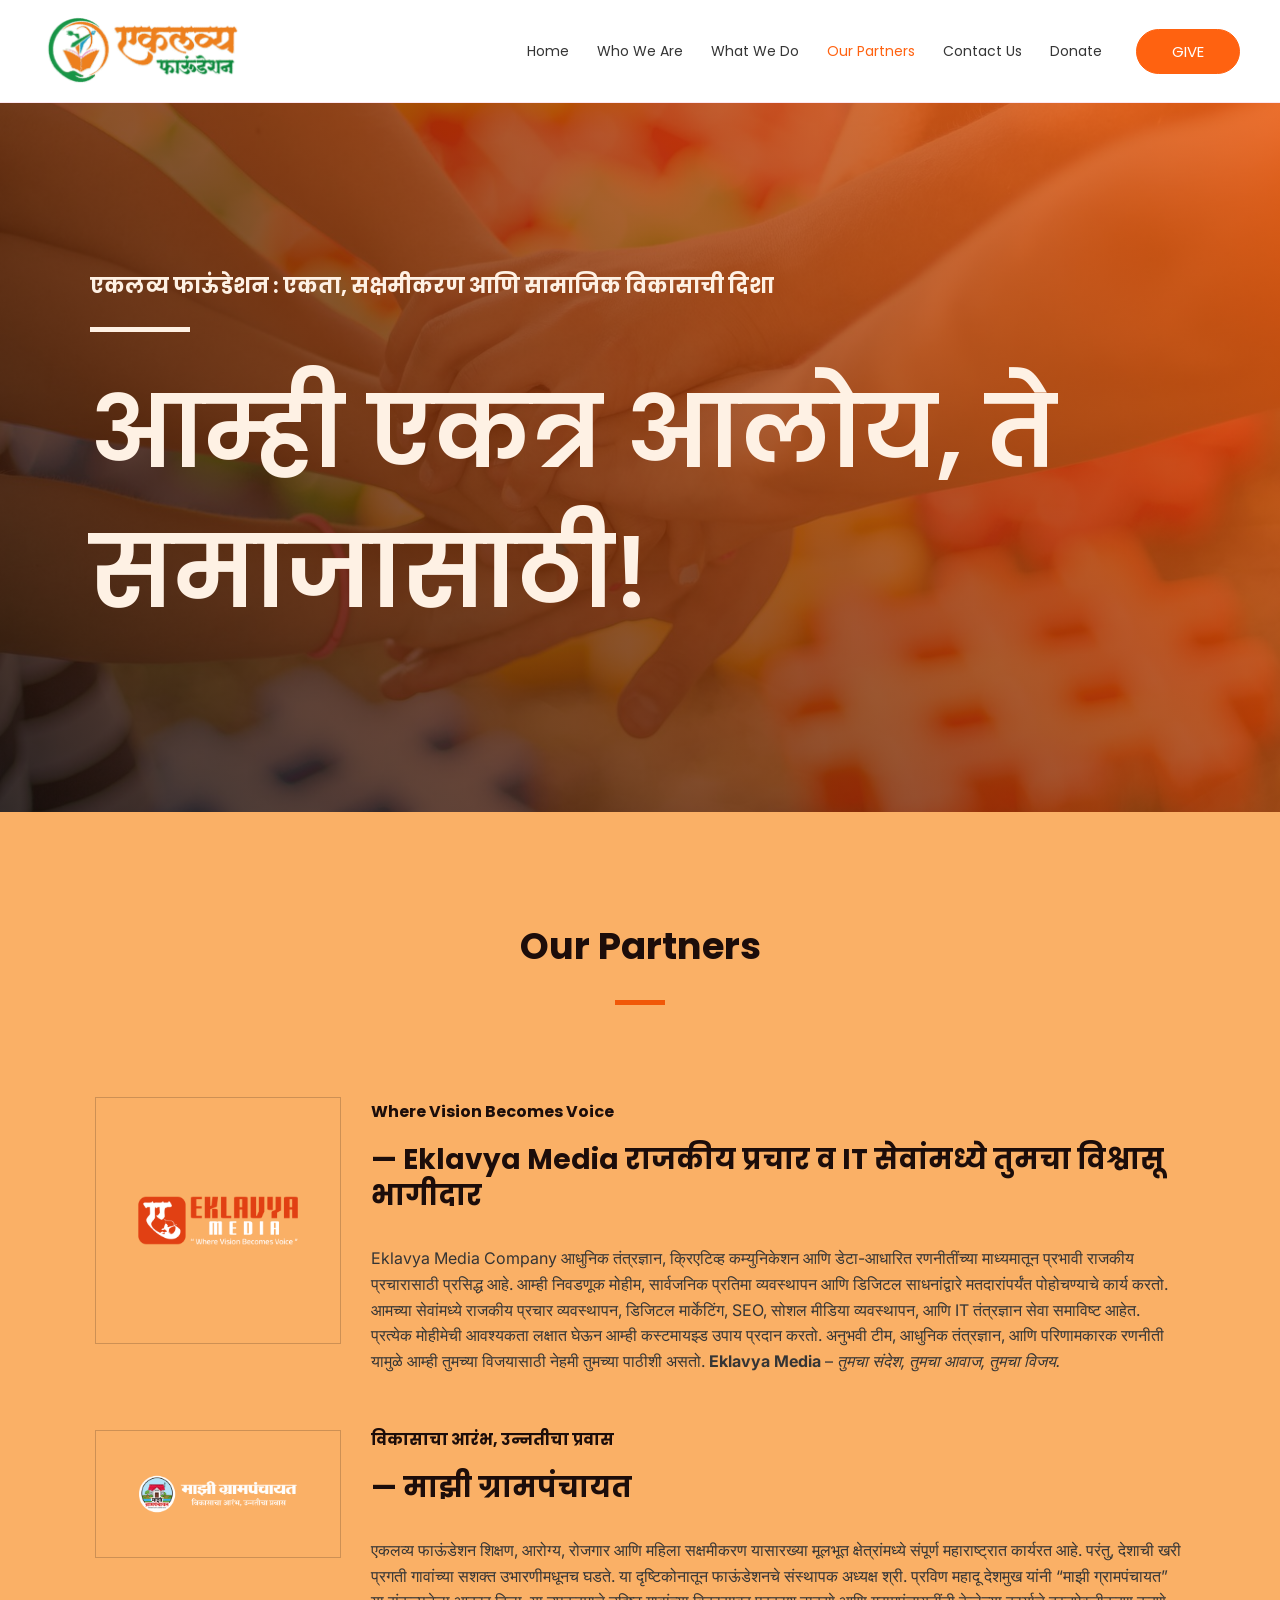
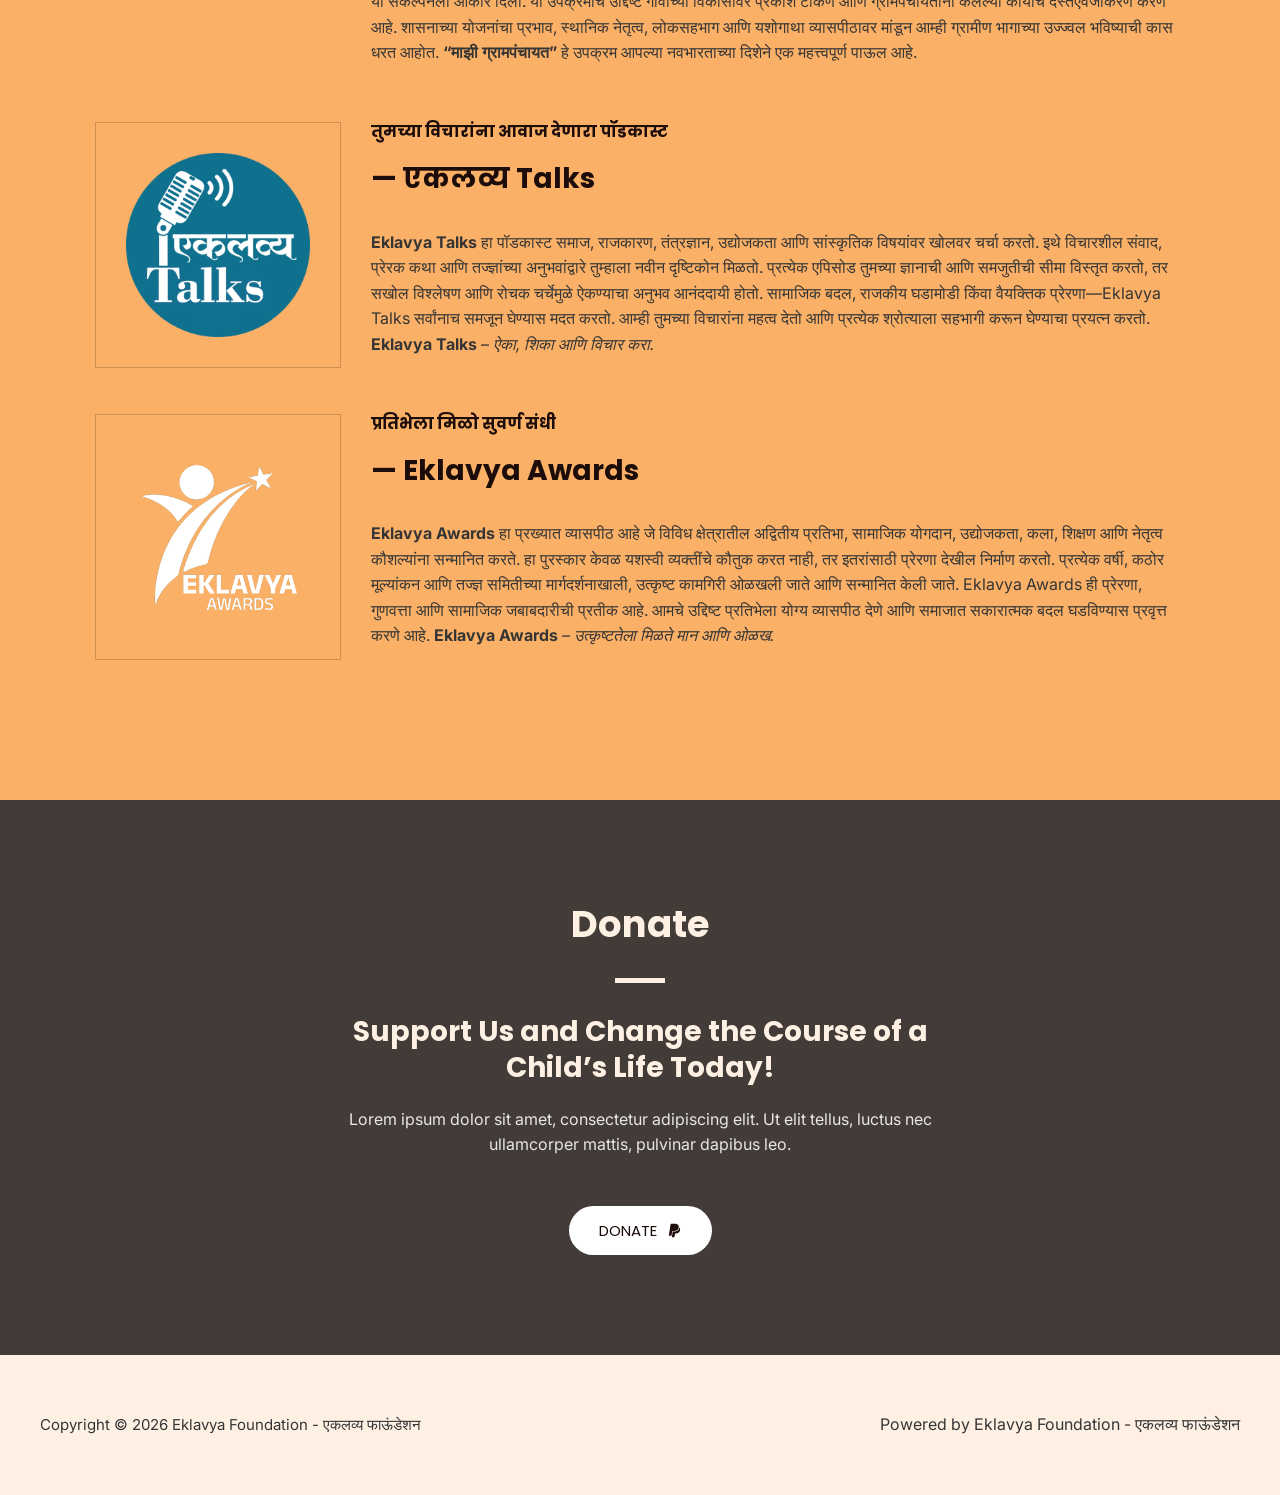
<file: index.html?p=2121.html>
<!DOCTYPE html>
<html lang="en-US">
<head>
<meta charset="UTF-8">
<meta name="viewport" content="width=device-width, initial-scale=1">
	<link rel="profile" href="https://gmpg.org/xfn/11"> 
	<title>Our Partners - Eklavya Foundation - एकलव्य फाऊंडेशन</title>
<link rel='dns-prefetch' href='https://fonts.googleapis.com/' />
<link rel="alternate" type="application/rss+xml" title="Eklavya Foundation - एकलव्य फाऊंडेशन &raquo; Feed" href="feed/index.html" />
<link rel="alternate" type="application/rss+xml" title="Eklavya Foundation - एकलव्य फाऊंडेशन &raquo; Comments Feed" href="comments/feed/index.html" />
<!-- SureRank Meta Data -->
<link rel="canonical" href="index.html%3Fp=2121.html">
<meta name="description" content="एकलव्य फाऊंडेशन : एकता, सक्षमीकरण आणि सामाजिक विकासाची दिशा आम्ही एकत्र आलोय, ते समाजासाठी! Our Partners Where Vision Becomes Voice— Eklavya Media राजकीय">
<meta name="robots" content="index, follow">
<meta property="og:url" content="https://eklavyafoundation.org.in/our-partners/">
<meta property="og:site_name" content="Eklavya Foundation - एकलव्य फाऊंडेशन">
<meta property="og:locale" content="en_US">
<meta property="og:type" content="article">
<meta property="og:title" content="Our Partners - Eklavya Foundation - एकलव्य फाऊंडेशन">
<meta property="og:description" content="एकलव्य फाऊंडेशन : एकता, सक्षमीकरण आणि सामाजिक विकासाची दिशा आम्ही एकत्र आलोय, ते समाजासाठी! Our Partners Where Vision Becomes Voice— Eklavya Media राजकीय">
<meta property="article:published_time" content="2025-07-16T05:12:07+00:00">
<meta property="article:modified_time" content="2025-11-14T20:38:30+00:00">
<meta name="twitter:card" content="summary_large_image">
<meta name="twitter:title" content="Our Partners - Eklavya Foundation - एकलव्य फाऊंडेशन">
<meta name="twitter:description" content="एकलव्य फाऊंडेशन : एकता, सक्षमीकरण आणि सामाजिक विकासाची दिशा आम्ही एकत्र आलोय, ते समाजासाठी! Our Partners Where Vision Becomes Voice— Eklavya Media राजकीय">
<script type="application/ld+json" id="surerank-schema">{"@context":"https://schema.org","@graph":[{"@type":"WebSite","@id":"https://eklavyafoundation.org.in/#website","name":"Eklavya Foundation - एकलव्य फाऊंडेशन","url":"https://eklavyafoundation.org.in/","potentialAction":{"@id":"https://eklavyafoundation.org.in/#searchaction"},"publisher":{"@id":"https://eklavyafoundation.org.in/#organization"}},{"@type":"WebPage","@id":"https://eklavyafoundation.org.in/our-partners#webpage","name":"Our Partners","inLanguage":"en_US","url":"https://eklavyafoundation.org.in/our-partners","breadcrumb":{"@id":"https://eklavyafoundation.org.in/our-partners#breadcrumblist"},"isPartOf":{"@id":"https://eklavyafoundation.org.in/#website"},"publisher":{"@id":"https://eklavyafoundation.org.in/#organization"}},{"@type":"Organization","@id":"https://eklavyafoundation.org.in/#organization","name":"Eklavya Foundation - एकलव्य फाऊंडेशन","logo":"https://eklavyafoundation.org.in/wp-content/uploads/2025/07/cropped-EKLAVYA-FOUNDATION-LOGO-FOR-REEL-1.png","url":"https://eklavyafoundation.org.in/ "},{"@type":"BreadcrumbList","name":"BreadcrumbList","@id":"https://eklavyafoundation.org.in/our-partners#breadcrumblist","itemListElement":[{"@type":"ListItem","position":1,"item":{"@id":"https://eklavyafoundation.org.in","name":"Home"}},{"@type":"ListItem","position":2,"item":{"@id":"https://eklavyafoundation.org.in/our-partners/","name":"Our Partners"}}]},{"@type":"SearchAction","@id":"https://eklavyafoundation.org.in/#searchaction","target":"https://eklavyafoundation.org.in/?s={search_term_string}","query-input":"required name=search_term_string"}]}</script>
<!-- /SureRank Meta Data -->
<link rel="alternate" title="oEmbed (JSON)" type="application/json+oembed" href="wp-json/oembed/1.0/embed%3Furl=https:%252F%252Feklavyafoundation.org.in%252Four-partners%252F" />
<link rel="alternate" title="oEmbed (XML)" type="text/xml+oembed" href="wp-json/oembed/1.0/embed%3Furl=https:%252F%252Feklavyafoundation.org.in%252Four-partners%252F&amp;format=xml" />
<style id='wp-img-auto-sizes-contain-inline-css'>
img:is([sizes=auto i],[sizes^="auto," i]){contain-intrinsic-size:3000px 1500px}
/*# sourceURL=wp-img-auto-sizes-contain-inline-css */
</style>

<link rel='stylesheet' id='givewp-campaign-blocks-fonts-css' href='https://fonts.googleapis.com/css2?family=Inter%3Awght%40400%3B500%3B600%3B700&#038;display=swap&#038;ver=6.9.4' media='all' />
<link rel='stylesheet' id='astra-theme-css-css' href='wp-content/themes/astra/assets/css/minified/main.min.css%3Fver=4.11.5.css' media='all' />
<style id='astra-theme-css-inline-css'>
:root{--ast-post-nav-space:0;--ast-container-default-xlg-padding:6.67em;--ast-container-default-lg-padding:5.67em;--ast-container-default-slg-padding:4.34em;--ast-container-default-md-padding:3.34em;--ast-container-default-sm-padding:6.67em;--ast-container-default-xs-padding:2.4em;--ast-container-default-xxs-padding:1.4em;--ast-code-block-background:#EEEEEE;--ast-comment-inputs-background:#FAFAFA;--ast-normal-container-width:1200px;--ast-narrow-container-width:750px;--ast-blog-title-font-weight:normal;--ast-blog-meta-weight:inherit;--ast-global-color-primary:var(--ast-global-color-5);--ast-global-color-secondary:var(--ast-global-color-4);--ast-global-color-alternate-background:var(--ast-global-color-7);--ast-global-color-subtle-background:var(--ast-global-color-6);--ast-bg-style-guide:#F8FAFC;--ast-shadow-style-guide:0px 0px 4px 0 #00000057;--ast-global-dark-bg-style:#fff;--ast-global-dark-lfs:#fbfbfb;--ast-widget-bg-color:#fafafa;--ast-wc-container-head-bg-color:#fbfbfb;--ast-title-layout-bg:#eeeeee;--ast-search-border-color:#e7e7e7;--ast-lifter-hover-bg:#e6e6e6;--ast-gallery-block-color:#000;--srfm-color-input-label:var(--ast-global-color-2);}html{font-size:100%;}a,.page-title{color:var(--ast-global-color-0);}a:hover,a:focus{color:var(--ast-global-color-1);}body,button,input,select,textarea,.ast-button,.ast-custom-button{font-family:'Inter',sans-serif;font-weight:400;font-size:16px;font-size:1rem;line-height:var(--ast-body-line-height,1.6em);}blockquote{color:var(--ast-global-color-3);}h1,.entry-content h1,.entry-content h1 a,h2,.entry-content h2,.entry-content h2 a,h3,.entry-content h3,.entry-content h3 a,h4,.entry-content h4,.entry-content h4 a,h5,.entry-content h5,.entry-content h5 a,h6,.entry-content h6,.entry-content h6 a,.site-title,.site-title a{font-family:'Work Sans',sans-serif;font-weight:600;text-transform:none;}.site-title{font-size:35px;font-size:2.1875rem;display:none;}header .custom-logo-link img{max-width:202px;width:202px;}.astra-logo-svg{width:202px;}.site-header .site-description{font-size:15px;font-size:0.9375rem;display:none;}.entry-title{font-size:30px;font-size:1.875rem;}.archive .ast-article-post .ast-article-inner,.blog .ast-article-post .ast-article-inner,.archive .ast-article-post .ast-article-inner:hover,.blog .ast-article-post .ast-article-inner:hover{overflow:hidden;}h1,.entry-content h1,.entry-content h1 a{font-size:100px;font-size:6.25rem;font-weight:600;font-family:'Work Sans',sans-serif;line-height:1.4em;text-transform:none;}h2,.entry-content h2,.entry-content h2 a{font-size:37px;font-size:2.3125rem;font-weight:700;font-family:'Poppins',sans-serif;line-height:1.3em;text-transform:none;}h3,.entry-content h3,.entry-content h3 a{font-size:28px;font-size:1.75rem;font-weight:700;font-family:'Poppins',sans-serif;line-height:1.3em;text-transform:none;}h4,.entry-content h4,.entry-content h4 a{font-size:21px;font-size:1.3125rem;line-height:1.2em;font-weight:700;font-family:'Poppins',sans-serif;text-transform:none;}h5,.entry-content h5,.entry-content h5 a{font-size:16px;font-size:1rem;line-height:1.2em;font-weight:700;font-family:'Poppins',sans-serif;text-transform:none;}h6,.entry-content h6,.entry-content h6 a{font-size:14px;font-size:0.875rem;line-height:1.25em;font-weight:700;font-family:'Poppins',sans-serif;text-transform:uppercase;}::selection{background-color:var(--ast-global-color-0);color:#000000;}body,h1,.entry-title a,.entry-content h1,.entry-content h1 a,h2,.entry-content h2,.entry-content h2 a,h3,.entry-content h3,.entry-content h3 a,h4,.entry-content h4,.entry-content h4 a,h5,.entry-content h5,.entry-content h5 a,h6,.entry-content h6,.entry-content h6 a{color:var(--ast-global-color-3);}.tagcloud a:hover,.tagcloud a:focus,.tagcloud a.current-item{color:#000000;border-color:var(--ast-global-color-0);background-color:var(--ast-global-color-0);}input:focus,input[type="text"]:focus,input[type="email"]:focus,input[type="url"]:focus,input[type="password"]:focus,input[type="reset"]:focus,input[type="search"]:focus,textarea:focus{border-color:var(--ast-global-color-0);}input[type="radio"]:checked,input[type=reset],input[type="checkbox"]:checked,input[type="checkbox"]:hover:checked,input[type="checkbox"]:focus:checked,input[type=range]::-webkit-slider-thumb{border-color:var(--ast-global-color-0);background-color:var(--ast-global-color-0);box-shadow:none;}.site-footer a:hover + .post-count,.site-footer a:focus + .post-count{background:var(--ast-global-color-0);border-color:var(--ast-global-color-0);}.single .nav-links .nav-previous,.single .nav-links .nav-next{color:var(--ast-global-color-0);}.entry-meta,.entry-meta *{line-height:1.45;color:var(--ast-global-color-0);}.entry-meta a:not(.ast-button):hover,.entry-meta a:not(.ast-button):hover *,.entry-meta a:not(.ast-button):focus,.entry-meta a:not(.ast-button):focus *,.page-links > .page-link,.page-links .page-link:hover,.post-navigation a:hover{color:var(--ast-global-color-1);}#cat option,.secondary .calendar_wrap thead a,.secondary .calendar_wrap thead a:visited{color:var(--ast-global-color-0);}.secondary .calendar_wrap #today,.ast-progress-val span{background:var(--ast-global-color-0);}.secondary a:hover + .post-count,.secondary a:focus + .post-count{background:var(--ast-global-color-0);border-color:var(--ast-global-color-0);}.calendar_wrap #today > a{color:#000000;}.page-links .page-link,.single .post-navigation a{color:var(--ast-global-color-0);}.ast-search-menu-icon .search-form button.search-submit{padding:0 4px;}.ast-search-menu-icon form.search-form{padding-right:0;}.ast-search-menu-icon.slide-search input.search-field{width:0;}.ast-header-search .ast-search-menu-icon.ast-dropdown-active .search-form,.ast-header-search .ast-search-menu-icon.ast-dropdown-active .search-field:focus{transition:all 0.2s;}.search-form input.search-field:focus{outline:none;}.wp-block-latest-posts > li > a{color:var(--ast-global-color-2);}.widget-title,.widget .wp-block-heading{font-size:22px;font-size:1.375rem;color:var(--ast-global-color-3);}.single .ast-author-details .author-title{color:var(--ast-global-color-1);}.ast-search-menu-icon.slide-search a:focus-visible:focus-visible,.astra-search-icon:focus-visible,#close:focus-visible,a:focus-visible,.ast-menu-toggle:focus-visible,.site .skip-link:focus-visible,.wp-block-loginout input:focus-visible,.wp-block-search.wp-block-search__button-inside .wp-block-search__inside-wrapper,.ast-header-navigation-arrow:focus-visible,.woocommerce .wc-proceed-to-checkout > .checkout-button:focus-visible,.woocommerce .woocommerce-MyAccount-navigation ul li a:focus-visible,.ast-orders-table__row .ast-orders-table__cell:focus-visible,.woocommerce .woocommerce-order-details .order-again > .button:focus-visible,.woocommerce .woocommerce-message a.button.wc-forward:focus-visible,.woocommerce #minus_qty:focus-visible,.woocommerce #plus_qty:focus-visible,a#ast-apply-coupon:focus-visible,.woocommerce .woocommerce-info a:focus-visible,.woocommerce .astra-shop-summary-wrap a:focus-visible,.woocommerce a.wc-forward:focus-visible,#ast-apply-coupon:focus-visible,.woocommerce-js .woocommerce-mini-cart-item a.remove:focus-visible,#close:focus-visible,.button.search-submit:focus-visible,#search_submit:focus,.normal-search:focus-visible,.ast-header-account-wrap:focus-visible,.woocommerce .ast-on-card-button.ast-quick-view-trigger:focus,.astra-cart-drawer-close:focus,.ast-single-variation:focus,.ast-woocommerce-product-gallery__image:focus,.ast-button:focus{outline-style:dotted;outline-color:inherit;outline-width:thin;}input:focus,input[type="text"]:focus,input[type="email"]:focus,input[type="url"]:focus,input[type="password"]:focus,input[type="reset"]:focus,input[type="search"]:focus,input[type="number"]:focus,textarea:focus,.wp-block-search__input:focus,[data-section="section-header-mobile-trigger"] .ast-button-wrap .ast-mobile-menu-trigger-minimal:focus,.ast-mobile-popup-drawer.active .menu-toggle-close:focus,.woocommerce-ordering select.orderby:focus,#ast-scroll-top:focus,#coupon_code:focus,.woocommerce-page #comment:focus,.woocommerce #reviews #respond input#submit:focus,.woocommerce a.add_to_cart_button:focus,.woocommerce .button.single_add_to_cart_button:focus,.woocommerce .woocommerce-cart-form button:focus,.woocommerce .woocommerce-cart-form__cart-item .quantity .qty:focus,.woocommerce .woocommerce-billing-fields .woocommerce-billing-fields__field-wrapper .woocommerce-input-wrapper > .input-text:focus,.woocommerce #order_comments:focus,.woocommerce #place_order:focus,.woocommerce .woocommerce-address-fields .woocommerce-address-fields__field-wrapper .woocommerce-input-wrapper > .input-text:focus,.woocommerce .woocommerce-MyAccount-content form button:focus,.woocommerce .woocommerce-MyAccount-content .woocommerce-EditAccountForm .woocommerce-form-row .woocommerce-Input.input-text:focus,.woocommerce .ast-woocommerce-container .woocommerce-pagination ul.page-numbers li a:focus,body #content .woocommerce form .form-row .select2-container--default .select2-selection--single:focus,#ast-coupon-code:focus,.woocommerce.woocommerce-js .quantity input[type=number]:focus,.woocommerce-js .woocommerce-mini-cart-item .quantity input[type=number]:focus,.woocommerce p#ast-coupon-trigger:focus{border-style:dotted;border-color:inherit;border-width:thin;}input{outline:none;}.site-logo-img img{ transition:all 0.2s linear;}body .ast-oembed-container *{position:absolute;top:0;width:100%;height:100%;left:0;}body .wp-block-embed-pocket-casts .ast-oembed-container *{position:unset;}.ast-single-post-featured-section + article {margin-top: 2em;}.site-content .ast-single-post-featured-section img {width: 100%;overflow: hidden;object-fit: cover;}.site > .ast-single-related-posts-container {margin-top: 0;}@media (min-width: 922px) {.ast-desktop .ast-container--narrow {max-width: var(--ast-narrow-container-width);margin: 0 auto;}}.ast-page-builder-template .hentry {margin: 0;}.ast-page-builder-template .site-content > .ast-container {max-width: 100%;padding: 0;}.ast-page-builder-template .site .site-content #primary {padding: 0;margin: 0;}.ast-page-builder-template .no-results {text-align: center;margin: 4em auto;}.ast-page-builder-template .ast-pagination {padding: 2em;}.ast-page-builder-template .entry-header.ast-no-title.ast-no-thumbnail {margin-top: 0;}.ast-page-builder-template .entry-header.ast-header-without-markup {margin-top: 0;margin-bottom: 0;}.ast-page-builder-template .entry-header.ast-no-title.ast-no-meta {margin-bottom: 0;}.ast-page-builder-template.single .post-navigation {padding-bottom: 2em;}.ast-page-builder-template.single-post .site-content > .ast-container {max-width: 100%;}.ast-page-builder-template .entry-header {margin-top: 4em;margin-left: auto;margin-right: auto;padding-left: 20px;padding-right: 20px;}.single.ast-page-builder-template .entry-header {padding-left: 20px;padding-right: 20px;}.ast-page-builder-template .ast-archive-description {margin: 4em auto 0;padding-left: 20px;padding-right: 20px;}.ast-page-builder-template.ast-no-sidebar .entry-content .alignwide {margin-left: 0;margin-right: 0;}@media (max-width:921.9px){#ast-desktop-header{display:none;}}@media (min-width:922px){#ast-mobile-header{display:none;}}.wp-block-buttons.aligncenter{justify-content:center;}.wp-block-buttons .wp-block-button.is-style-outline .wp-block-button__link.wp-element-button,.ast-outline-button,.wp-block-uagb-buttons-child .uagb-buttons-repeater.ast-outline-button{border-color:var(--ast-global-color-0);border-top-width:1px;border-right-width:1px;border-bottom-width:1px;border-left-width:1px;font-family:'Poppins',sans-serif;font-weight:normal;font-size:15px;font-size:0.9375rem;line-height:1em;padding-top:17px;padding-right:30px;padding-bottom:17px;padding-left:30px;border-top-left-radius:50px;border-top-right-radius:50px;border-bottom-right-radius:50px;border-bottom-left-radius:50px;}.wp-block-buttons .wp-block-button.is-style-outline > .wp-block-button__link:not(.has-text-color),.wp-block-buttons .wp-block-button.wp-block-button__link.is-style-outline:not(.has-text-color),.ast-outline-button{color:var(--ast-global-color-0);}.wp-block-button.is-style-outline .wp-block-button__link:hover,.wp-block-buttons .wp-block-button.is-style-outline .wp-block-button__link:focus,.wp-block-buttons .wp-block-button.is-style-outline > .wp-block-button__link:not(.has-text-color):hover,.wp-block-buttons .wp-block-button.wp-block-button__link.is-style-outline:not(.has-text-color):hover,.ast-outline-button:hover,.ast-outline-button:focus,.wp-block-uagb-buttons-child .uagb-buttons-repeater.ast-outline-button:hover,.wp-block-uagb-buttons-child .uagb-buttons-repeater.ast-outline-button:focus{color:#ffffff;background-color:var(--ast-global-color-1);border-color:var(--ast-global-color-1);}.wp-block-button .wp-block-button__link.wp-element-button.is-style-outline:not(.has-background),.wp-block-button.is-style-outline>.wp-block-button__link.wp-element-button:not(.has-background),.ast-outline-button{background-color:transparent;}@media (max-width:921px){.wp-block-buttons .wp-block-button.is-style-outline .wp-block-button__link.wp-element-button,.ast-outline-button,.wp-block-uagb-buttons-child .uagb-buttons-repeater.ast-outline-button{padding-top:17px;padding-right:30px;padding-bottom:17px;padding-left:30px;border-top-left-radius:50px;border-top-right-radius:50px;border-bottom-right-radius:50px;border-bottom-left-radius:50px;}}@media (max-width:544px){.wp-block-buttons .wp-block-button.is-style-outline .wp-block-button__link.wp-element-button,.ast-outline-button,.wp-block-uagb-buttons-child .uagb-buttons-repeater.ast-outline-button{padding-top:17px;padding-right:30px;padding-bottom:17px;padding-left:30px;border-top-left-radius:50px;border-top-right-radius:50px;border-bottom-right-radius:50px;border-bottom-left-radius:50px;}}.entry-content[data-ast-blocks-layout] > figure{margin-bottom:1em;}.elementor-widget-container .elementor-loop-container .e-loop-item[data-elementor-type="loop-item"]{width:100%;}@media (max-width:921px){.ast-separate-container #primary,.ast-separate-container #secondary{padding:1.5em 0;}#primary,#secondary{padding:1.5em 0;margin:0;}.ast-left-sidebar #content > .ast-container{display:flex;flex-direction:column-reverse;width:100%;}.ast-separate-container .ast-article-post,.ast-separate-container .ast-article-single{padding:1.5em 2.14em;}.ast-author-box img.avatar{margin:20px 0 0 0;}}@media (min-width:922px){.ast-separate-container.ast-right-sidebar #primary,.ast-separate-container.ast-left-sidebar #primary{border:0;}.search-no-results.ast-separate-container #primary{margin-bottom:4em;}}.wp-block-button .wp-block-button__link{color:#ffffff;}.wp-block-button .wp-block-button__link:hover,.wp-block-button .wp-block-button__link:focus{color:#ffffff;background-color:var(--ast-global-color-1);border-color:var(--ast-global-color-1);}.elementor-widget-heading h1.elementor-heading-title{line-height:1.4em;}.elementor-widget-heading h2.elementor-heading-title{line-height:1.3em;}.elementor-widget-heading h3.elementor-heading-title{line-height:1.3em;}.elementor-widget-heading h4.elementor-heading-title{line-height:1.2em;}.elementor-widget-heading h5.elementor-heading-title{line-height:1.2em;}.elementor-widget-heading h6.elementor-heading-title{line-height:1.25em;}.wp-block-button .wp-block-button__link,.wp-block-search .wp-block-search__button,body .wp-block-file .wp-block-file__button{border-style:solid;border-top-width:0px;border-right-width:0px;border-left-width:0px;border-bottom-width:0px;border-color:var(--ast-global-color-0);background-color:var(--ast-global-color-0);color:#ffffff;font-family:'Poppins',sans-serif;font-weight:normal;line-height:1em;text-transform:uppercase;font-size:15px;font-size:0.9375rem;border-top-left-radius:50px;border-top-right-radius:50px;border-bottom-right-radius:50px;border-bottom-left-radius:50px;padding-top:17px;padding-right:30px;padding-bottom:17px;padding-left:30px;}@media (max-width:921px){.wp-block-button .wp-block-button__link,.wp-block-search .wp-block-search__button,body .wp-block-file .wp-block-file__button{padding-top:17px;padding-right:30px;padding-bottom:17px;padding-left:30px;border-top-left-radius:50px;border-top-right-radius:50px;border-bottom-right-radius:50px;border-bottom-left-radius:50px;}}@media (max-width:544px){.wp-block-button .wp-block-button__link,.wp-block-search .wp-block-search__button,body .wp-block-file .wp-block-file__button{padding-top:17px;padding-right:30px;padding-bottom:17px;padding-left:30px;border-top-left-radius:50px;border-top-right-radius:50px;border-bottom-right-radius:50px;border-bottom-left-radius:50px;}}.menu-toggle,button,.ast-button,.ast-custom-button,.button,input#submit,input[type="button"],input[type="submit"],input[type="reset"],form[CLASS*="wp-block-search__"].wp-block-search .wp-block-search__inside-wrapper .wp-block-search__button,body .wp-block-file .wp-block-file__button,.woocommerce-js a.button,.woocommerce button.button,.woocommerce .woocommerce-message a.button,.woocommerce #respond input#submit.alt,.woocommerce input.button.alt,.woocommerce input.button,.woocommerce input.button:disabled,.woocommerce input.button:disabled[disabled],.woocommerce input.button:disabled:hover,.woocommerce input.button:disabled[disabled]:hover,.woocommerce #respond input#submit,.woocommerce button.button.alt.disabled,.wc-block-grid__products .wc-block-grid__product .wp-block-button__link,.wc-block-grid__product-onsale,[CLASS*="wc-block"] button,.woocommerce-js .astra-cart-drawer .astra-cart-drawer-content .woocommerce-mini-cart__buttons .button:not(.checkout):not(.ast-continue-shopping),.woocommerce-js .astra-cart-drawer .astra-cart-drawer-content .woocommerce-mini-cart__buttons a.checkout,.woocommerce button.button.alt.disabled.wc-variation-selection-needed,[CLASS*="wc-block"] .wc-block-components-button{border-style:solid;border-top-width:0px;border-right-width:0px;border-left-width:0px;border-bottom-width:0px;color:#ffffff;border-color:var(--ast-global-color-0);background-color:var(--ast-global-color-0);padding-top:17px;padding-right:30px;padding-bottom:17px;padding-left:30px;font-family:'Poppins',sans-serif;font-weight:normal;font-size:15px;font-size:0.9375rem;line-height:1em;text-transform:uppercase;border-top-left-radius:50px;border-top-right-radius:50px;border-bottom-right-radius:50px;border-bottom-left-radius:50px;}button:focus,.menu-toggle:hover,button:hover,.ast-button:hover,.ast-custom-button:hover .button:hover,.ast-custom-button:hover ,input[type=reset]:hover,input[type=reset]:focus,input#submit:hover,input#submit:focus,input[type="button"]:hover,input[type="button"]:focus,input[type="submit"]:hover,input[type="submit"]:focus,form[CLASS*="wp-block-search__"].wp-block-search .wp-block-search__inside-wrapper .wp-block-search__button:hover,form[CLASS*="wp-block-search__"].wp-block-search .wp-block-search__inside-wrapper .wp-block-search__button:focus,body .wp-block-file .wp-block-file__button:hover,body .wp-block-file .wp-block-file__button:focus,.woocommerce-js a.button:hover,.woocommerce button.button:hover,.woocommerce .woocommerce-message a.button:hover,.woocommerce #respond input#submit:hover,.woocommerce #respond input#submit.alt:hover,.woocommerce input.button.alt:hover,.woocommerce input.button:hover,.woocommerce button.button.alt.disabled:hover,.wc-block-grid__products .wc-block-grid__product .wp-block-button__link:hover,[CLASS*="wc-block"] button:hover,.woocommerce-js .astra-cart-drawer .astra-cart-drawer-content .woocommerce-mini-cart__buttons .button:not(.checkout):not(.ast-continue-shopping):hover,.woocommerce-js .astra-cart-drawer .astra-cart-drawer-content .woocommerce-mini-cart__buttons a.checkout:hover,.woocommerce button.button.alt.disabled.wc-variation-selection-needed:hover,[CLASS*="wc-block"] .wc-block-components-button:hover,[CLASS*="wc-block"] .wc-block-components-button:focus{color:#ffffff;background-color:var(--ast-global-color-1);border-color:var(--ast-global-color-1);}@media (max-width:921px){.menu-toggle,button,.ast-button,.ast-custom-button,.button,input#submit,input[type="button"],input[type="submit"],input[type="reset"],form[CLASS*="wp-block-search__"].wp-block-search .wp-block-search__inside-wrapper .wp-block-search__button,body .wp-block-file .wp-block-file__button,.woocommerce-js a.button,.woocommerce button.button,.woocommerce .woocommerce-message a.button,.woocommerce #respond input#submit.alt,.woocommerce input.button.alt,.woocommerce input.button,.woocommerce input.button:disabled,.woocommerce input.button:disabled[disabled],.woocommerce input.button:disabled:hover,.woocommerce input.button:disabled[disabled]:hover,.woocommerce #respond input#submit,.woocommerce button.button.alt.disabled,.wc-block-grid__products .wc-block-grid__product .wp-block-button__link,.wc-block-grid__product-onsale,[CLASS*="wc-block"] button,.woocommerce-js .astra-cart-drawer .astra-cart-drawer-content .woocommerce-mini-cart__buttons .button:not(.checkout):not(.ast-continue-shopping),.woocommerce-js .astra-cart-drawer .astra-cart-drawer-content .woocommerce-mini-cart__buttons a.checkout,.woocommerce button.button.alt.disabled.wc-variation-selection-needed,[CLASS*="wc-block"] .wc-block-components-button{padding-top:17px;padding-right:30px;padding-bottom:17px;padding-left:30px;border-top-left-radius:50px;border-top-right-radius:50px;border-bottom-right-radius:50px;border-bottom-left-radius:50px;}}@media (max-width:544px){.menu-toggle,button,.ast-button,.ast-custom-button,.button,input#submit,input[type="button"],input[type="submit"],input[type="reset"],form[CLASS*="wp-block-search__"].wp-block-search .wp-block-search__inside-wrapper .wp-block-search__button,body .wp-block-file .wp-block-file__button,.woocommerce-js a.button,.woocommerce button.button,.woocommerce .woocommerce-message a.button,.woocommerce #respond input#submit.alt,.woocommerce input.button.alt,.woocommerce input.button,.woocommerce input.button:disabled,.woocommerce input.button:disabled[disabled],.woocommerce input.button:disabled:hover,.woocommerce input.button:disabled[disabled]:hover,.woocommerce #respond input#submit,.woocommerce button.button.alt.disabled,.wc-block-grid__products .wc-block-grid__product .wp-block-button__link,.wc-block-grid__product-onsale,[CLASS*="wc-block"] button,.woocommerce-js .astra-cart-drawer .astra-cart-drawer-content .woocommerce-mini-cart__buttons .button:not(.checkout):not(.ast-continue-shopping),.woocommerce-js .astra-cart-drawer .astra-cart-drawer-content .woocommerce-mini-cart__buttons a.checkout,.woocommerce button.button.alt.disabled.wc-variation-selection-needed,[CLASS*="wc-block"] .wc-block-components-button{padding-top:17px;padding-right:30px;padding-bottom:17px;padding-left:30px;border-top-left-radius:50px;border-top-right-radius:50px;border-bottom-right-radius:50px;border-bottom-left-radius:50px;}}@media (max-width:921px){.ast-mobile-header-stack .main-header-bar .ast-search-menu-icon{display:inline-block;}.ast-header-break-point.ast-header-custom-item-outside .ast-mobile-header-stack .main-header-bar .ast-search-icon{margin:0;}.ast-comment-avatar-wrap img{max-width:2.5em;}.ast-comment-meta{padding:0 1.8888em 1.3333em;}.ast-separate-container .ast-comment-list li.depth-1{padding:1.5em 2.14em;}.ast-separate-container .comment-respond{padding:2em 2.14em;}}@media (min-width:544px){.ast-container{max-width:100%;}}@media (max-width:544px){.ast-separate-container .ast-article-post,.ast-separate-container .ast-article-single,.ast-separate-container .comments-title,.ast-separate-container .ast-archive-description{padding:1.5em 1em;}.ast-separate-container #content .ast-container{padding-left:0.54em;padding-right:0.54em;}.ast-separate-container .ast-comment-list .bypostauthor{padding:.5em;}.ast-search-menu-icon.ast-dropdown-active .search-field{width:170px;}} #ast-mobile-header .ast-site-header-cart-li a{pointer-events:none;}body,.ast-separate-container{background-color:var(--ast-global-color-4);background-image:none;}@media (max-width:921px){.site-title{display:none;}.site-header .site-description{display:none;}h1,.entry-content h1,.entry-content h1 a{font-size:70px;}h2,.entry-content h2,.entry-content h2 a{font-size:25px;}h3,.entry-content h3,.entry-content h3 a{font-size:20px;}}@media (max-width:544px){.site-title{display:none;}.site-header .site-description{display:none;}h1,.entry-content h1,.entry-content h1 a{font-size:45px;}h2,.entry-content h2,.entry-content h2 a{font-size:25px;}h3,.entry-content h3,.entry-content h3 a{font-size:20px;}}@media (max-width:921px){html{font-size:91.2%;}}@media (max-width:544px){html{font-size:91.2%;}}@media (min-width:922px){.ast-container{max-width:1240px;}}@media (min-width:922px){.site-content .ast-container{display:flex;}}@media (max-width:921px){.site-content .ast-container{flex-direction:column;}}@media (min-width:922px){.main-header-menu .sub-menu .menu-item.ast-left-align-sub-menu:hover > .sub-menu,.main-header-menu .sub-menu .menu-item.ast-left-align-sub-menu.focus > .sub-menu{margin-left:-2px;}}.site .comments-area{padding-bottom:3em;}.footer-widget-area[data-section^="section-fb-html-"] .ast-builder-html-element{text-align:center;}.wp-block-file {display: flex;align-items: center;flex-wrap: wrap;justify-content: space-between;}.wp-block-pullquote {border: none;}.wp-block-pullquote blockquote::before {content: "\201D";font-family: "Helvetica",sans-serif;display: flex;transform: rotate( 180deg );font-size: 6rem;font-style: normal;line-height: 1;font-weight: bold;align-items: center;justify-content: center;}.has-text-align-right > blockquote::before {justify-content: flex-start;}.has-text-align-left > blockquote::before {justify-content: flex-end;}figure.wp-block-pullquote.is-style-solid-color blockquote {max-width: 100%;text-align: inherit;}:root {--wp--custom--ast-default-block-top-padding: 3em;--wp--custom--ast-default-block-right-padding: 3em;--wp--custom--ast-default-block-bottom-padding: 3em;--wp--custom--ast-default-block-left-padding: 3em;--wp--custom--ast-container-width: 1200px;--wp--custom--ast-content-width-size: 1200px;--wp--custom--ast-wide-width-size: calc(1200px + var(--wp--custom--ast-default-block-left-padding) + var(--wp--custom--ast-default-block-right-padding));}.ast-narrow-container {--wp--custom--ast-content-width-size: 750px;--wp--custom--ast-wide-width-size: 750px;}@media(max-width: 921px) {:root {--wp--custom--ast-default-block-top-padding: 3em;--wp--custom--ast-default-block-right-padding: 2em;--wp--custom--ast-default-block-bottom-padding: 3em;--wp--custom--ast-default-block-left-padding: 2em;}}@media(max-width: 544px) {:root {--wp--custom--ast-default-block-top-padding: 3em;--wp--custom--ast-default-block-right-padding: 1.5em;--wp--custom--ast-default-block-bottom-padding: 3em;--wp--custom--ast-default-block-left-padding: 1.5em;}}.entry-content > .wp-block-group,.entry-content > .wp-block-cover,.entry-content > .wp-block-columns {padding-top: var(--wp--custom--ast-default-block-top-padding);padding-right: var(--wp--custom--ast-default-block-right-padding);padding-bottom: var(--wp--custom--ast-default-block-bottom-padding);padding-left: var(--wp--custom--ast-default-block-left-padding);}.ast-plain-container.ast-no-sidebar .entry-content > .alignfull,.ast-page-builder-template .ast-no-sidebar .entry-content > .alignfull {margin-left: calc( -50vw + 50%);margin-right: calc( -50vw + 50%);max-width: 100vw;width: 100vw;}.ast-plain-container.ast-no-sidebar .entry-content .alignfull .alignfull,.ast-page-builder-template.ast-no-sidebar .entry-content .alignfull .alignfull,.ast-plain-container.ast-no-sidebar .entry-content .alignfull .alignwide,.ast-page-builder-template.ast-no-sidebar .entry-content .alignfull .alignwide,.ast-plain-container.ast-no-sidebar .entry-content .alignwide .alignfull,.ast-page-builder-template.ast-no-sidebar .entry-content .alignwide .alignfull,.ast-plain-container.ast-no-sidebar .entry-content .alignwide .alignwide,.ast-page-builder-template.ast-no-sidebar .entry-content .alignwide .alignwide,.ast-plain-container.ast-no-sidebar .entry-content .wp-block-column .alignfull,.ast-page-builder-template.ast-no-sidebar .entry-content .wp-block-column .alignfull,.ast-plain-container.ast-no-sidebar .entry-content .wp-block-column .alignwide,.ast-page-builder-template.ast-no-sidebar .entry-content .wp-block-column .alignwide {margin-left: auto;margin-right: auto;width: 100%;}[data-ast-blocks-layout] .wp-block-separator:not(.is-style-dots) {height: 0;}[data-ast-blocks-layout] .wp-block-separator {margin: 20px auto;}[data-ast-blocks-layout] .wp-block-separator:not(.is-style-wide):not(.is-style-dots) {max-width: 100px;}[data-ast-blocks-layout] .wp-block-separator.has-background {padding: 0;}.entry-content[data-ast-blocks-layout] > * {max-width: var(--wp--custom--ast-content-width-size);margin-left: auto;margin-right: auto;}.entry-content[data-ast-blocks-layout] > .alignwide {max-width: var(--wp--custom--ast-wide-width-size);}.entry-content[data-ast-blocks-layout] .alignfull {max-width: none;}.entry-content .wp-block-columns {margin-bottom: 0;}blockquote {margin: 1.5em;border-color: rgba(0,0,0,0.05);}.wp-block-quote:not(.has-text-align-right):not(.has-text-align-center) {border-left: 5px solid rgba(0,0,0,0.05);}.has-text-align-right > blockquote,blockquote.has-text-align-right {border-right: 5px solid rgba(0,0,0,0.05);}.has-text-align-left > blockquote,blockquote.has-text-align-left {border-left: 5px solid rgba(0,0,0,0.05);}.wp-block-site-tagline,.wp-block-latest-posts .read-more {margin-top: 15px;}.wp-block-loginout p label {display: block;}.wp-block-loginout p:not(.login-remember):not(.login-submit) input {width: 100%;}.wp-block-loginout input:focus {border-color: transparent;}.wp-block-loginout input:focus {outline: thin dotted;}.entry-content .wp-block-media-text .wp-block-media-text__content {padding: 0 0 0 8%;}.entry-content .wp-block-media-text.has-media-on-the-right .wp-block-media-text__content {padding: 0 8% 0 0;}.entry-content .wp-block-media-text.has-background .wp-block-media-text__content {padding: 8%;}.entry-content .wp-block-cover:not([class*="background-color"]):not(.has-text-color.has-link-color) .wp-block-cover__inner-container,.entry-content .wp-block-cover:not([class*="background-color"]) .wp-block-cover-image-text,.entry-content .wp-block-cover:not([class*="background-color"]) .wp-block-cover-text,.entry-content .wp-block-cover-image:not([class*="background-color"]) .wp-block-cover__inner-container,.entry-content .wp-block-cover-image:not([class*="background-color"]) .wp-block-cover-image-text,.entry-content .wp-block-cover-image:not([class*="background-color"]) .wp-block-cover-text {color: var(--ast-global-color-primary,var(--ast-global-color-5));}.wp-block-loginout .login-remember input {width: 1.1rem;height: 1.1rem;margin: 0 5px 4px 0;vertical-align: middle;}.wp-block-latest-posts > li > *:first-child,.wp-block-latest-posts:not(.is-grid) > li:first-child {margin-top: 0;}.entry-content > .wp-block-buttons,.entry-content > .wp-block-uagb-buttons {margin-bottom: 1.5em;}.wp-block-search__inside-wrapper .wp-block-search__input {padding: 0 10px;color: var(--ast-global-color-3);background: var(--ast-global-color-primary,var(--ast-global-color-5));border-color: var(--ast-border-color);}.wp-block-latest-posts .read-more {margin-bottom: 1.5em;}.wp-block-search__no-button .wp-block-search__inside-wrapper .wp-block-search__input {padding-top: 5px;padding-bottom: 5px;}.wp-block-latest-posts .wp-block-latest-posts__post-date,.wp-block-latest-posts .wp-block-latest-posts__post-author {font-size: 1rem;}.wp-block-latest-posts > li > *,.wp-block-latest-posts:not(.is-grid) > li {margin-top: 12px;margin-bottom: 12px;}.ast-page-builder-template .entry-content[data-ast-blocks-layout] > *,.ast-page-builder-template .entry-content[data-ast-blocks-layout] > .alignfull:not(.wp-block-group):not(.uagb-is-root-container) > * {max-width: none;}.ast-page-builder-template .entry-content[data-ast-blocks-layout] > .alignwide:not(.uagb-is-root-container) > * {max-width: var(--wp--custom--ast-wide-width-size);}.ast-page-builder-template .entry-content[data-ast-blocks-layout] > .inherit-container-width > *,.ast-page-builder-template .entry-content[data-ast-blocks-layout] > *:not(.wp-block-group):not(.uagb-is-root-container) > *,.entry-content[data-ast-blocks-layout] > .wp-block-cover .wp-block-cover__inner-container {max-width: var(--wp--custom--ast-content-width-size) ;margin-left: auto;margin-right: auto;}.entry-content[data-ast-blocks-layout] .wp-block-cover:not(.alignleft):not(.alignright) {width: auto;}@media(max-width: 1200px) {.ast-separate-container .entry-content > .alignfull,.ast-separate-container .entry-content[data-ast-blocks-layout] > .alignwide,.ast-plain-container .entry-content[data-ast-blocks-layout] > .alignwide,.ast-plain-container .entry-content .alignfull {margin-left: calc(-1 * min(var(--ast-container-default-xlg-padding),20px)) ;margin-right: calc(-1 * min(var(--ast-container-default-xlg-padding),20px));}}@media(min-width: 1201px) {.ast-separate-container .entry-content > .alignfull {margin-left: calc(-1 * var(--ast-container-default-xlg-padding) );margin-right: calc(-1 * var(--ast-container-default-xlg-padding) );}.ast-separate-container .entry-content[data-ast-blocks-layout] > .alignwide,.ast-plain-container .entry-content[data-ast-blocks-layout] > .alignwide {margin-left: calc(-1 * var(--wp--custom--ast-default-block-left-padding) );margin-right: calc(-1 * var(--wp--custom--ast-default-block-right-padding) );}}@media(min-width: 921px) {.ast-separate-container .entry-content .wp-block-group.alignwide:not(.inherit-container-width) > :where(:not(.alignleft):not(.alignright)),.ast-plain-container .entry-content .wp-block-group.alignwide:not(.inherit-container-width) > :where(:not(.alignleft):not(.alignright)) {max-width: calc( var(--wp--custom--ast-content-width-size) + 80px );}.ast-plain-container.ast-right-sidebar .entry-content[data-ast-blocks-layout] .alignfull,.ast-plain-container.ast-left-sidebar .entry-content[data-ast-blocks-layout] .alignfull {margin-left: -60px;margin-right: -60px;}}@media(min-width: 544px) {.entry-content > .alignleft {margin-right: 20px;}.entry-content > .alignright {margin-left: 20px;}}@media (max-width:544px){.wp-block-columns .wp-block-column:not(:last-child){margin-bottom:20px;}.wp-block-latest-posts{margin:0;}}@media( max-width: 600px ) {.entry-content .wp-block-media-text .wp-block-media-text__content,.entry-content .wp-block-media-text.has-media-on-the-right .wp-block-media-text__content {padding: 8% 0 0;}.entry-content .wp-block-media-text.has-background .wp-block-media-text__content {padding: 8%;}}.ast-page-builder-template .entry-header {padding-left: 0;}.ast-narrow-container .site-content .wp-block-uagb-image--align-full .wp-block-uagb-image__figure {max-width: 100%;margin-left: auto;margin-right: auto;}:root .has-ast-global-color-0-color{color:var(--ast-global-color-0);}:root .has-ast-global-color-0-background-color{background-color:var(--ast-global-color-0);}:root .wp-block-button .has-ast-global-color-0-color{color:var(--ast-global-color-0);}:root .wp-block-button .has-ast-global-color-0-background-color{background-color:var(--ast-global-color-0);}:root .has-ast-global-color-1-color{color:var(--ast-global-color-1);}:root .has-ast-global-color-1-background-color{background-color:var(--ast-global-color-1);}:root .wp-block-button .has-ast-global-color-1-color{color:var(--ast-global-color-1);}:root .wp-block-button .has-ast-global-color-1-background-color{background-color:var(--ast-global-color-1);}:root .has-ast-global-color-2-color{color:var(--ast-global-color-2);}:root .has-ast-global-color-2-background-color{background-color:var(--ast-global-color-2);}:root .wp-block-button .has-ast-global-color-2-color{color:var(--ast-global-color-2);}:root .wp-block-button .has-ast-global-color-2-background-color{background-color:var(--ast-global-color-2);}:root .has-ast-global-color-3-color{color:var(--ast-global-color-3);}:root .has-ast-global-color-3-background-color{background-color:var(--ast-global-color-3);}:root .wp-block-button .has-ast-global-color-3-color{color:var(--ast-global-color-3);}:root .wp-block-button .has-ast-global-color-3-background-color{background-color:var(--ast-global-color-3);}:root .has-ast-global-color-4-color{color:var(--ast-global-color-4);}:root .has-ast-global-color-4-background-color{background-color:var(--ast-global-color-4);}:root .wp-block-button .has-ast-global-color-4-color{color:var(--ast-global-color-4);}:root .wp-block-button .has-ast-global-color-4-background-color{background-color:var(--ast-global-color-4);}:root .has-ast-global-color-5-color{color:var(--ast-global-color-5);}:root .has-ast-global-color-5-background-color{background-color:var(--ast-global-color-5);}:root .wp-block-button .has-ast-global-color-5-color{color:var(--ast-global-color-5);}:root .wp-block-button .has-ast-global-color-5-background-color{background-color:var(--ast-global-color-5);}:root .has-ast-global-color-6-color{color:var(--ast-global-color-6);}:root .has-ast-global-color-6-background-color{background-color:var(--ast-global-color-6);}:root .wp-block-button .has-ast-global-color-6-color{color:var(--ast-global-color-6);}:root .wp-block-button .has-ast-global-color-6-background-color{background-color:var(--ast-global-color-6);}:root .has-ast-global-color-7-color{color:var(--ast-global-color-7);}:root .has-ast-global-color-7-background-color{background-color:var(--ast-global-color-7);}:root .wp-block-button .has-ast-global-color-7-color{color:var(--ast-global-color-7);}:root .wp-block-button .has-ast-global-color-7-background-color{background-color:var(--ast-global-color-7);}:root .has-ast-global-color-8-color{color:var(--ast-global-color-8);}:root .has-ast-global-color-8-background-color{background-color:var(--ast-global-color-8);}:root .wp-block-button .has-ast-global-color-8-color{color:var(--ast-global-color-8);}:root .wp-block-button .has-ast-global-color-8-background-color{background-color:var(--ast-global-color-8);}:root{--ast-global-color-0:#FF6210;--ast-global-color-1:#F15808;--ast-global-color-2:#1C0D0A;--ast-global-color-3:#353535;--ast-global-color-4:#FFFFFF;--ast-global-color-5:#FEF1E4;--ast-global-color-6:#140B06;--ast-global-color-7:#E5D7D1;--ast-global-color-8:#222222;}:root {--ast-border-color : #dddddd;}.ast-single-entry-banner {-js-display: flex;display: flex;flex-direction: column;justify-content: center;text-align: center;position: relative;background: var(--ast-title-layout-bg);}.ast-single-entry-banner[data-banner-layout="layout-1"] {max-width: 1200px;background: inherit;padding: 20px 0;}.ast-single-entry-banner[data-banner-width-type="custom"] {margin: 0 auto;width: 100%;}.ast-single-entry-banner + .site-content .entry-header {margin-bottom: 0;}.site .ast-author-avatar {--ast-author-avatar-size: ;}a.ast-underline-text {text-decoration: underline;}.ast-container > .ast-terms-link {position: relative;display: block;}a.ast-button.ast-badge-tax {padding: 4px 8px;border-radius: 3px;font-size: inherit;}header.entry-header .entry-title{font-size:30px;font-size:1.875rem;}header.entry-header > *:not(:last-child){margin-bottom:10px;}.ast-archive-entry-banner {-js-display: flex;display: flex;flex-direction: column;justify-content: center;text-align: center;position: relative;background: var(--ast-title-layout-bg);}.ast-archive-entry-banner[data-banner-width-type="custom"] {margin: 0 auto;width: 100%;}.ast-archive-entry-banner[data-banner-layout="layout-1"] {background: inherit;padding: 20px 0;text-align: left;}body.archive .ast-archive-description{max-width:1200px;width:100%;text-align:left;padding-top:3em;padding-right:3em;padding-bottom:3em;padding-left:3em;}body.archive .ast-archive-description .ast-archive-title,body.archive .ast-archive-description .ast-archive-title *{font-size:40px;font-size:2.5rem;}body.archive .ast-archive-description > *:not(:last-child){margin-bottom:10px;}@media (max-width:921px){body.archive .ast-archive-description{text-align:left;}}@media (max-width:544px){body.archive .ast-archive-description{text-align:left;}}.ast-breadcrumbs .trail-browse,.ast-breadcrumbs .trail-items,.ast-breadcrumbs .trail-items li{display:inline-block;margin:0;padding:0;border:none;background:inherit;text-indent:0;text-decoration:none;}.ast-breadcrumbs .trail-browse{font-size:inherit;font-style:inherit;font-weight:inherit;color:inherit;}.ast-breadcrumbs .trail-items{list-style:none;}.trail-items li::after{padding:0 0.3em;content:"\00bb";}.trail-items li:last-of-type::after{display:none;}h1,.entry-content h1,h2,.entry-content h2,h3,.entry-content h3,h4,.entry-content h4,h5,.entry-content h5,h6,.entry-content h6{color:var(--ast-global-color-2);}@media (max-width:921px){.ast-builder-grid-row-container.ast-builder-grid-row-tablet-3-firstrow .ast-builder-grid-row > *:first-child,.ast-builder-grid-row-container.ast-builder-grid-row-tablet-3-lastrow .ast-builder-grid-row > *:last-child{grid-column:1 / -1;}}@media (max-width:544px){.ast-builder-grid-row-container.ast-builder-grid-row-mobile-3-firstrow .ast-builder-grid-row > *:first-child,.ast-builder-grid-row-container.ast-builder-grid-row-mobile-3-lastrow .ast-builder-grid-row > *:last-child{grid-column:1 / -1;}}.ast-builder-layout-element[data-section="title_tagline"]{display:flex;}@media (max-width:921px){.ast-header-break-point .ast-builder-layout-element[data-section="title_tagline"]{display:flex;}}@media (max-width:544px){.ast-header-break-point .ast-builder-layout-element[data-section="title_tagline"]{display:flex;}}[data-section*="section-hb-button-"] .menu-link{display:none;}.ast-header-button-1 .ast-custom-button{border-top-width:1px;border-bottom-width:1px;border-left-width:1px;border-right-width:1px;}.ast-header-button-1[data-section*="section-hb-button-"] .ast-builder-button-wrap .ast-custom-button{padding-top:14px;padding-bottom:14px;padding-left:35px;padding-right:35px;}.ast-header-button-1[data-section="section-hb-button-1"]{display:flex;}@media (max-width:921px){.ast-header-break-point .ast-header-button-1[data-section="section-hb-button-1"]{display:none;}}@media (max-width:544px){.ast-header-break-point .ast-header-button-1[data-section="section-hb-button-1"]{display:none;}}.ast-builder-menu-1{font-family:'Poppins',sans-serif;font-weight:400;text-transform:capitalize;}.ast-builder-menu-1 .menu-item > .menu-link{font-size:14px;font-size:0.875rem;color:var(--ast-global-color-3);}.ast-builder-menu-1 .menu-item > .ast-menu-toggle{color:var(--ast-global-color-3);}.ast-builder-menu-1 .menu-item:hover > .menu-link,.ast-builder-menu-1 .inline-on-mobile .menu-item:hover > .ast-menu-toggle{color:var(--ast-global-color-0);}.ast-builder-menu-1 .menu-item:hover > .ast-menu-toggle{color:var(--ast-global-color-0);}.ast-builder-menu-1 .menu-item.current-menu-item > .menu-link,.ast-builder-menu-1 .inline-on-mobile .menu-item.current-menu-item > .ast-menu-toggle,.ast-builder-menu-1 .current-menu-ancestor > .menu-link{color:var(--ast-global-color-0);}.ast-builder-menu-1 .menu-item.current-menu-item > .ast-menu-toggle{color:var(--ast-global-color-0);}.ast-builder-menu-1 .sub-menu,.ast-builder-menu-1 .inline-on-mobile .sub-menu{border-top-width:1px;border-bottom-width:1px;border-right-width:1px;border-left-width:1px;border-color:#eaeaea;border-style:solid;}.ast-builder-menu-1 .sub-menu .sub-menu{top:-1px;}.ast-builder-menu-1 .main-header-menu > .menu-item > .sub-menu,.ast-builder-menu-1 .main-header-menu > .menu-item > .astra-full-megamenu-wrapper{margin-top:0px;}.ast-desktop .ast-builder-menu-1 .main-header-menu > .menu-item > .sub-menu:before,.ast-desktop .ast-builder-menu-1 .main-header-menu > .menu-item > .astra-full-megamenu-wrapper:before{height:calc( 0px + 1px + 5px );}.ast-desktop .ast-builder-menu-1 .menu-item .sub-menu .menu-link{border-style:none;}@media (max-width:921px){.ast-header-break-point .ast-builder-menu-1 .menu-item.menu-item-has-children > .ast-menu-toggle{top:0;}.ast-builder-menu-1 .inline-on-mobile .menu-item.menu-item-has-children > .ast-menu-toggle{right:-15px;}.ast-builder-menu-1 .menu-item-has-children > .menu-link:after{content:unset;}.ast-builder-menu-1 .main-header-menu > .menu-item > .sub-menu,.ast-builder-menu-1 .main-header-menu > .menu-item > .astra-full-megamenu-wrapper{margin-top:0;}}@media (max-width:544px){.ast-header-break-point .ast-builder-menu-1 .menu-item.menu-item-has-children > .ast-menu-toggle{top:0;}.ast-builder-menu-1 .main-header-menu > .menu-item > .sub-menu,.ast-builder-menu-1 .main-header-menu > .menu-item > .astra-full-megamenu-wrapper{margin-top:0;}}.ast-builder-menu-1{display:flex;}@media (max-width:921px){.ast-header-break-point .ast-builder-menu-1{display:flex;}}@media (max-width:544px){.ast-header-break-point .ast-builder-menu-1{display:flex;}}.site-below-footer-wrap{padding-top:20px;padding-bottom:20px;}.site-below-footer-wrap[data-section="section-below-footer-builder"]{background-color:var(--ast-global-color-5);background-image:none;min-height:80px;}.site-below-footer-wrap[data-section="section-below-footer-builder"] .ast-builder-grid-row{max-width:1200px;min-height:80px;margin-left:auto;margin-right:auto;}.site-below-footer-wrap[data-section="section-below-footer-builder"] .ast-builder-grid-row,.site-below-footer-wrap[data-section="section-below-footer-builder"] .site-footer-section{align-items:center;}.site-below-footer-wrap[data-section="section-below-footer-builder"].ast-footer-row-inline .site-footer-section{display:flex;margin-bottom:0;}.ast-builder-grid-row-2-equal .ast-builder-grid-row{grid-template-columns:repeat( 2,1fr );}@media (max-width:921px){.site-below-footer-wrap[data-section="section-below-footer-builder"].ast-footer-row-tablet-inline .site-footer-section{display:flex;margin-bottom:0;}.site-below-footer-wrap[data-section="section-below-footer-builder"].ast-footer-row-tablet-stack .site-footer-section{display:block;margin-bottom:10px;}.ast-builder-grid-row-container.ast-builder-grid-row-tablet-2-equal .ast-builder-grid-row{grid-template-columns:repeat( 2,1fr );}}@media (max-width:544px){.site-below-footer-wrap[data-section="section-below-footer-builder"].ast-footer-row-mobile-inline .site-footer-section{display:flex;margin-bottom:0;}.site-below-footer-wrap[data-section="section-below-footer-builder"].ast-footer-row-mobile-stack .site-footer-section{display:block;margin-bottom:10px;}.ast-builder-grid-row-container.ast-builder-grid-row-mobile-full .ast-builder-grid-row{grid-template-columns:1fr;}}.site-below-footer-wrap[data-section="section-below-footer-builder"]{padding-top:30px;padding-bottom:30px;padding-left:30px;padding-right:30px;}@media (max-width:921px){.site-below-footer-wrap[data-section="section-below-footer-builder"]{padding-top:30px;padding-bottom:30px;padding-left:30px;padding-right:30px;}}.site-below-footer-wrap[data-section="section-below-footer-builder"]{display:grid;}@media (max-width:921px){.ast-header-break-point .site-below-footer-wrap[data-section="section-below-footer-builder"]{display:grid;}}@media (max-width:544px){.ast-header-break-point .site-below-footer-wrap[data-section="section-below-footer-builder"]{display:grid;}}.ast-builder-html-element img.alignnone{display:inline-block;}.ast-builder-html-element p:first-child{margin-top:0;}.ast-builder-html-element p:last-child{margin-bottom:0;}.ast-header-break-point .main-header-bar .ast-builder-html-element{line-height:1.85714285714286;}.footer-widget-area[data-section="section-fb-html-1"] .ast-builder-html-element{color:var(--ast-global-color-3);}.footer-widget-area[data-section="section-fb-html-1"]{display:block;}@media (max-width:921px){.ast-header-break-point .footer-widget-area[data-section="section-fb-html-1"]{display:block;}}@media (max-width:544px){.ast-header-break-point .footer-widget-area[data-section="section-fb-html-1"]{display:block;}}.footer-widget-area[data-section="section-fb-html-1"] .ast-builder-html-element{text-align:right;}@media (max-width:921px){.footer-widget-area[data-section="section-fb-html-1"] .ast-builder-html-element{text-align:right;}}@media (max-width:544px){.footer-widget-area[data-section="section-fb-html-1"] .ast-builder-html-element{text-align:center;}}.ast-footer-copyright{text-align:left;}.ast-footer-copyright {color:var(--ast-global-color-3);}@media (max-width:921px){.ast-footer-copyright{text-align:left;}}@media (max-width:544px){.ast-footer-copyright{text-align:center;}}.ast-footer-copyright {font-size:15px;font-size:0.9375rem;}.ast-footer-copyright.ast-builder-layout-element{display:flex;}@media (max-width:921px){.ast-header-break-point .ast-footer-copyright.ast-builder-layout-element{display:flex;}}@media (max-width:544px){.ast-header-break-point .ast-footer-copyright.ast-builder-layout-element{display:flex;}}.site-footer{background-color:#ffffff;background-image:none;}.elementor-posts-container [CLASS*="ast-width-"]{width:100%;}.elementor-template-full-width .ast-container{display:block;}.elementor-screen-only,.screen-reader-text,.screen-reader-text span,.ui-helper-hidden-accessible{top:0 !important;}@media (max-width:544px){.elementor-element .elementor-wc-products .woocommerce[class*="columns-"] ul.products li.product{width:auto;margin:0;}.elementor-element .woocommerce .woocommerce-result-count{float:none;}}.ast-header-button-1 .ast-custom-button{box-shadow:0px 0px 0px 0px rgba(0,0,0,0.1);}.ast-desktop .ast-mega-menu-enabled .ast-builder-menu-1 div:not( .astra-full-megamenu-wrapper) .sub-menu,.ast-builder-menu-1 .inline-on-mobile .sub-menu,.ast-desktop .ast-builder-menu-1 .astra-full-megamenu-wrapper,.ast-desktop .ast-builder-menu-1 .menu-item .sub-menu{box-shadow:0px 4px 10px -2px rgba(0,0,0,0.1);}.ast-desktop .ast-mobile-popup-drawer.active .ast-mobile-popup-inner{max-width:35%;}@media (max-width:921px){.ast-mobile-popup-drawer.active .ast-mobile-popup-inner{max-width:90%;}}@media (max-width:544px){.ast-mobile-popup-drawer.active .ast-mobile-popup-inner{max-width:90%;}}.ast-header-break-point .main-header-bar{border-bottom-width:1px;border-bottom-color:#fde6f1;}@media (min-width:922px){.main-header-bar{border-bottom-width:1px;border-bottom-color:#fde6f1;}}.ast-flex{-webkit-align-content:center;-ms-flex-line-pack:center;align-content:center;-webkit-box-align:center;-webkit-align-items:center;-moz-box-align:center;-ms-flex-align:center;align-items:center;}.main-header-bar{padding:1em 0;}.ast-site-identity{padding:0;}.header-main-layout-1 .ast-flex.main-header-container,.header-main-layout-3 .ast-flex.main-header-container{-webkit-align-content:center;-ms-flex-line-pack:center;align-content:center;-webkit-box-align:center;-webkit-align-items:center;-moz-box-align:center;-ms-flex-align:center;align-items:center;}.header-main-layout-1 .ast-flex.main-header-container,.header-main-layout-3 .ast-flex.main-header-container{-webkit-align-content:center;-ms-flex-line-pack:center;align-content:center;-webkit-box-align:center;-webkit-align-items:center;-moz-box-align:center;-ms-flex-align:center;align-items:center;}.ast-header-break-point .main-navigation ul .menu-item .menu-link .icon-arrow:first-of-type svg{top:.2em;margin-top:0px;margin-left:0px;width:.65em;transform:translate(0,-2px) rotateZ(270deg);}.ast-mobile-popup-content .ast-submenu-expanded > .ast-menu-toggle{transform:rotateX(180deg);overflow-y:auto;}@media (min-width:922px){.ast-builder-menu .main-navigation > ul > li:last-child a{margin-right:0;}}.ast-separate-container .ast-article-inner{background-color:transparent;background-image:none;}.ast-separate-container .ast-article-post{background-color:var(--ast-global-color-5);background-image:none;}.ast-separate-container .ast-article-single:not(.ast-related-post),.woocommerce.ast-separate-container .ast-woocommerce-container,.ast-separate-container .error-404,.ast-separate-container .no-results,.single.ast-separate-container.ast-author-meta,.ast-separate-container .related-posts-title-wrapper,.ast-separate-container .comments-count-wrapper,.ast-box-layout.ast-plain-container .site-content,.ast-padded-layout.ast-plain-container .site-content,.ast-separate-container .ast-archive-description,.ast-separate-container .comments-area .comment-respond,.ast-separate-container .comments-area .ast-comment-list li,.ast-separate-container .comments-area .comments-title{background-color:var(--ast-global-color-5);background-image:none;}.ast-separate-container.ast-two-container #secondary .widget{background-color:var(--ast-global-color-5);background-image:none;}.ast-mobile-header-content > *,.ast-desktop-header-content > * {padding: 10px 0;height: auto;}.ast-mobile-header-content > *:first-child,.ast-desktop-header-content > *:first-child {padding-top: 10px;}.ast-mobile-header-content > .ast-builder-menu,.ast-desktop-header-content > .ast-builder-menu {padding-top: 0;}.ast-mobile-header-content > *:last-child,.ast-desktop-header-content > *:last-child {padding-bottom: 0;}.ast-mobile-header-content .ast-search-menu-icon.ast-inline-search label,.ast-desktop-header-content .ast-search-menu-icon.ast-inline-search label {width: 100%;}.ast-desktop-header-content .main-header-bar-navigation .ast-submenu-expanded > .ast-menu-toggle::before {transform: rotateX(180deg);}#ast-desktop-header .ast-desktop-header-content,.ast-mobile-header-content .ast-search-icon,.ast-desktop-header-content .ast-search-icon,.ast-mobile-header-wrap .ast-mobile-header-content,.ast-main-header-nav-open.ast-popup-nav-open .ast-mobile-header-wrap .ast-mobile-header-content,.ast-main-header-nav-open.ast-popup-nav-open .ast-desktop-header-content {display: none;}.ast-main-header-nav-open.ast-header-break-point #ast-desktop-header .ast-desktop-header-content,.ast-main-header-nav-open.ast-header-break-point .ast-mobile-header-wrap .ast-mobile-header-content {display: block;}.ast-desktop .ast-desktop-header-content .astra-menu-animation-slide-up > .menu-item > .sub-menu,.ast-desktop .ast-desktop-header-content .astra-menu-animation-slide-up > .menu-item .menu-item > .sub-menu,.ast-desktop .ast-desktop-header-content .astra-menu-animation-slide-down > .menu-item > .sub-menu,.ast-desktop .ast-desktop-header-content .astra-menu-animation-slide-down > .menu-item .menu-item > .sub-menu,.ast-desktop .ast-desktop-header-content .astra-menu-animation-fade > .menu-item > .sub-menu,.ast-desktop .ast-desktop-header-content .astra-menu-animation-fade > .menu-item .menu-item > .sub-menu {opacity: 1;visibility: visible;}.ast-hfb-header.ast-default-menu-enable.ast-header-break-point .ast-mobile-header-wrap .ast-mobile-header-content .main-header-bar-navigation {width: unset;margin: unset;}.ast-mobile-header-content.content-align-flex-end .main-header-bar-navigation .menu-item-has-children > .ast-menu-toggle,.ast-desktop-header-content.content-align-flex-end .main-header-bar-navigation .menu-item-has-children > .ast-menu-toggle {left: calc( 20px - 0.907em);right: auto;}.ast-mobile-header-content .ast-search-menu-icon,.ast-mobile-header-content .ast-search-menu-icon.slide-search,.ast-desktop-header-content .ast-search-menu-icon,.ast-desktop-header-content .ast-search-menu-icon.slide-search {width: 100%;position: relative;display: block;right: auto;transform: none;}.ast-mobile-header-content .ast-search-menu-icon.slide-search .search-form,.ast-mobile-header-content .ast-search-menu-icon .search-form,.ast-desktop-header-content .ast-search-menu-icon.slide-search .search-form,.ast-desktop-header-content .ast-search-menu-icon .search-form {right: 0;visibility: visible;opacity: 1;position: relative;top: auto;transform: none;padding: 0;display: block;overflow: hidden;}.ast-mobile-header-content .ast-search-menu-icon.ast-inline-search .search-field,.ast-mobile-header-content .ast-search-menu-icon .search-field,.ast-desktop-header-content .ast-search-menu-icon.ast-inline-search .search-field,.ast-desktop-header-content .ast-search-menu-icon .search-field {width: 100%;padding-right: 5.5em;}.ast-mobile-header-content .ast-search-menu-icon .search-submit,.ast-desktop-header-content .ast-search-menu-icon .search-submit {display: block;position: absolute;height: 100%;top: 0;right: 0;padding: 0 1em;border-radius: 0;}.ast-hfb-header.ast-default-menu-enable.ast-header-break-point .ast-mobile-header-wrap .ast-mobile-header-content .main-header-bar-navigation ul .sub-menu .menu-link {padding-left: 30px;}.ast-hfb-header.ast-default-menu-enable.ast-header-break-point .ast-mobile-header-wrap .ast-mobile-header-content .main-header-bar-navigation .sub-menu .menu-item .menu-item .menu-link {padding-left: 40px;}.ast-mobile-popup-drawer.active .ast-mobile-popup-inner{background-color:#ffffff;;}.ast-mobile-header-wrap .ast-mobile-header-content,.ast-desktop-header-content{background-color:#ffffff;;}.ast-mobile-popup-content > *,.ast-mobile-header-content > *,.ast-desktop-popup-content > *,.ast-desktop-header-content > *{padding-top:0px;padding-bottom:0px;}.content-align-flex-start .ast-builder-layout-element{justify-content:flex-start;}.content-align-flex-start .main-header-menu{text-align:left;}.ast-mobile-popup-drawer.active .menu-toggle-close{color:#3a3a3a;}.ast-mobile-header-wrap .ast-primary-header-bar,.ast-primary-header-bar .site-primary-header-wrap{min-height:70px;}.ast-desktop .ast-primary-header-bar .main-header-menu > .menu-item{line-height:70px;}.ast-header-break-point #masthead .ast-mobile-header-wrap .ast-primary-header-bar,.ast-header-break-point #masthead .ast-mobile-header-wrap .ast-below-header-bar,.ast-header-break-point #masthead .ast-mobile-header-wrap .ast-above-header-bar{padding-left:20px;padding-right:20px;}.ast-header-break-point .ast-primary-header-bar{border-bottom-width:1px;border-bottom-color:#fde6f1;border-bottom-style:solid;}@media (min-width:922px){.ast-primary-header-bar{border-bottom-width:1px;border-bottom-color:#fde6f1;border-bottom-style:solid;}}.ast-primary-header-bar{display:block;}@media (max-width:921px){.ast-header-break-point .ast-primary-header-bar{display:grid;}}@media (max-width:544px){.ast-header-break-point .ast-primary-header-bar{display:grid;}}[data-section="section-header-mobile-trigger"] .ast-button-wrap .ast-mobile-menu-trigger-fill{color:#ffffff;border:none;background:var(--ast-global-color-0);border-top-left-radius:2px;border-top-right-radius:2px;border-bottom-right-radius:2px;border-bottom-left-radius:2px;}[data-section="section-header-mobile-trigger"] .ast-button-wrap .mobile-menu-toggle-icon .ast-mobile-svg{width:20px;height:20px;fill:#ffffff;}[data-section="section-header-mobile-trigger"] .ast-button-wrap .mobile-menu-wrap .mobile-menu{color:#ffffff;}:root{--e-global-color-astglobalcolor0:#FF6210;--e-global-color-astglobalcolor1:#F15808;--e-global-color-astglobalcolor2:#1C0D0A;--e-global-color-astglobalcolor3:#353535;--e-global-color-astglobalcolor4:#FFFFFF;--e-global-color-astglobalcolor5:#FEF1E4;--e-global-color-astglobalcolor6:#140B06;--e-global-color-astglobalcolor7:#E5D7D1;--e-global-color-astglobalcolor8:#222222;}
/*# sourceURL=astra-theme-css-inline-css */
</style>
<link rel='stylesheet' id='astra-google-fonts-css' href='https://fonts.googleapis.com/css?family=Inter%3A400%7CWork+Sans%3A600%2C%7CPoppins%3A700%2Cnormal%2C400%7CPoppins%3A600%2C600italic&#038;display=fallback&#038;ver=4.11.5' media='all' />
<style id='wp-emoji-styles-inline-css'>

	img.wp-smiley, img.emoji {
		display: inline !important;
		border: none !important;
		box-shadow: none !important;
		height: 1em !important;
		width: 1em !important;
		margin: 0 0.07em !important;
		vertical-align: -0.1em !important;
		background: none !important;
		padding: 0 !important;
	}
/*# sourceURL=wp-emoji-styles-inline-css */
</style>
<link rel='stylesheet' id='wp-block-library-css' href='wp-includes/css/dist/block-library/style.min.css%3Fver=6.9.4.css' media='all' />
<style id='givewp-campaign-comments-block-style-inline-css'>
.givewp-campaign-comment-block-card{display:flex;gap:var(--givewp-spacing-3);padding:var(--givewp-spacing-4) 0}.givewp-campaign-comment-block-card__avatar{align-items:center;border-radius:50%;display:flex;height:40px;justify-content:center;width:40px}.givewp-campaign-comment-block-card__avatar img{align-items:center;border-radius:50%;display:flex;height:auto;justify-content:center;min-width:40px;width:100%}.givewp-campaign-comment-block-card__donor-name{color:var(--givewp-neutral-700);font-size:1rem;font-weight:600;line-height:1.5;margin:0;text-align:left}.givewp-campaign-comment-block-card__details{align-items:center;color:var(--givewp-neutral-400);display:flex;font-size:.875rem;font-weight:500;gap:var(--givewp-spacing-2);height:auto;line-height:1.43;margin:2px 0 var(--givewp-spacing-3) 0;text-align:left}.givewp-campaign-comment-block-card__comment{color:var(--givewp-neutral-700);font-size:1rem;line-height:1.5;margin:0;text-align:left}.givewp-campaign-comment-block-card__read-more{background:none;border:none;color:var(--givewp-blue-500);cursor:pointer;font-size:.875rem;line-height:1.43;outline:none;padding:0}
.givewp-campaign-comments-block-empty-state{align-items:center;background-color:var(--givewp-shades-white);border:1px solid var(--givewp-neutral-50);border-radius:.5rem;display:flex;flex-direction:column;justify-content:center;padding:var(--givewp-spacing-6)}.givewp-campaign-comments-block-empty-state__details{align-items:center;display:flex;flex-direction:column;gap:var(--givewp-spacing-1);justify-content:center;margin:.875rem 0}.givewp-campaign-comments-block-empty-state__title{color:var(--givewp-neutral-700);font-size:1rem;font-weight:500;margin:0}.givewp-campaign-comments-block-empty-state__description{color:var(--givewp-neutral-700);font-size:.875rem;line-height:1.43;margin:0}
.givewp-campaign-comment-block{background-color:var(--givewp-shades-white);display:flex;flex-direction:column;gap:var(--givewp-spacing-2);padding:var(--givewp-spacing-6) 0}.givewp-campaign-comment-block__title{color:var(--givewp-neutral-900);font-size:18px;font-weight:600;line-height:1.56;margin:0;text-align:left}.givewp-campaign-comment-block__cta{align-items:center;background-color:var(--givewp-neutral-50);border-radius:4px;color:var(--giewp-neutral-500);display:flex;font-size:14px;font-weight:600;gap:8px;height:36px;line-height:1.43;margin:0;padding:var(--givewp-spacing-2) var(--givewp-spacing-4);text-align:left}

/*# sourceURL=https://eklavyafoundation.org.in/wp-content/plugins/give/build/campaignCommentsBlockApp.css */
</style>
<style id='givewp-campaign-cover-block-style-inline-css'>
.givewp-campaign-selector{border:1px solid #e5e7eb;border-radius:5px;box-shadow:0 2px 4px 0 rgba(0,0,0,.05);display:flex;flex-direction:column;gap:20px;padding:40px 24px}.givewp-campaign-selector__label{padding-bottom:16px}.givewp-campaign-selector__select input[type=text]:focus{border-color:transparent;box-shadow:0 0 0 1px transparent;outline:2px solid transparent}.givewp-campaign-selector__logo{align-self:center}.givewp-campaign-selector__open{background:#2271b1;border:none;border-radius:5px;color:#fff;cursor:pointer;padding:.5rem 1rem}.givewp-campaign-selector__submit{background-color:#27ae60;border:0;border-radius:5px;color:#fff;font-weight:700;outline:none;padding:1rem;text-align:center;transition:.2s;width:100%}.givewp-campaign-selector__submit:disabled{background-color:#f3f4f6;color:#9ca0af}.givewp-campaign-selector__submit:hover:not(:disabled){cursor:pointer;filter:brightness(1.2)}
.givewp-campaign-cover-block__button{align-items:center;border:1px solid #2271b1;border-radius:2px;color:#2271b1;display:flex;justify-content:center;margin-bottom:.5rem;min-height:32px;width:100%}.givewp-campaign-cover-block__image{border-radius:2px;display:flex;flex-grow:1;margin-bottom:.5rem;max-height:4.44rem;-o-object-fit:cover;object-fit:cover;width:100%}.givewp-campaign-cover-block__help-text{color:#4b5563;font-size:.75rem;font-stretch:normal;font-style:normal;font-weight:400;letter-spacing:normal;line-height:1.4;text-align:left}.givewp-campaign-cover-block__edit-campaign-link{align-items:center;display:inline-flex;font-size:.75rem;font-stretch:normal;font-style:normal;font-weight:400;gap:.125rem;line-height:1.4}.givewp-campaign-cover-block__edit-campaign-link svg{fill:currentColor;height:1.25rem;width:1.25rem}.givewp-campaign-cover-block-preview__image{align-items:center;display:flex;height:100%;justify-content:center;width:100%}

/*# sourceURL=https://eklavyafoundation.org.in/wp-content/plugins/give/build/campaignCoverBlock.css */
</style>
<style id='givewp-campaign-donations-style-inline-css'>
.givewp-campaign-donations-block{padding:1.5rem 0}.givewp-campaign-donations-block *{font-family:Inter,sans-serif}.givewp-campaign-donations-block .givewp-campaign-donations-block__header{align-items:center;display:flex;justify-content:space-between;margin-bottom:.5rem}.givewp-campaign-donations-block .givewp-campaign-donations-block__title{color:var(--givewp-neutral-900);font-size:1.125rem;font-weight:600;line-height:1.56;margin:0}.givewp-campaign-donations-block .givewp-campaign-donations-block__donations{display:grid;gap:.5rem;margin:0;padding:0}.givewp-campaign-donations-block .givewp-campaign-donations-block__donation,.givewp-campaign-donations-block .givewp-campaign-donations-block__empty-state{background-color:var(--givewp-shades-white);border:1px solid var(--givewp-neutral-50);border-radius:.5rem;display:flex;padding:1rem}.givewp-campaign-donations-block .givewp-campaign-donations-block__donation{align-items:center;gap:.75rem}.givewp-campaign-donations-block .givewp-campaign-donations-block__donation-icon{align-items:center;display:flex}.givewp-campaign-donations-block .givewp-campaign-donations-block__donation-icon img{border-radius:100%;height:2.5rem;-o-object-fit:cover;object-fit:cover;width:2.5rem}.givewp-campaign-donations-block .givewp-campaign-donations-block__donation-info{display:flex;flex-direction:column;justify-content:center;row-gap:.25rem}.givewp-campaign-donations-block .givewp-campaign-donations-block__donation-description{color:var(--givewp-neutral-500);font-size:1rem;font-weight:500;line-height:1.5;margin:0}.givewp-campaign-donations-block .givewp-campaign-donations-block__donation-description strong{color:var(--givewp-neutral-700);font-weight:600}.givewp-campaign-donations-block .givewp-campaign-donations-block__donation-date{align-items:center;color:var(--givewp-neutral-400);display:flex;font-size:.875rem;font-weight:500;line-height:1.43}.givewp-campaign-donations-block .givewp-campaign-donations-block__donation-ribbon{align-items:center;border-radius:100%;color:#1f2937;display:flex;height:1.25rem;justify-content:center;margin-left:auto;width:1.25rem}.givewp-campaign-donations-block .givewp-campaign-donations-block__donation-ribbon[data-position="1"]{background-color:gold}.givewp-campaign-donations-block .givewp-campaign-donations-block__donation-ribbon[data-position="2"]{background-color:silver}.givewp-campaign-donations-block .givewp-campaign-donations-block__donation-ribbon[data-position="3"]{background-color:#cd7f32;color:#fffaf2}.givewp-campaign-donations-block .givewp-campaign-donations-block__donation-amount{color:var(--givewp-neutral-700);font-size:1.125rem;font-weight:600;line-height:1.56;margin-left:auto}.givewp-campaign-donations-block .givewp-campaign-donations-block__footer{display:flex;justify-content:center;margin-top:.5rem}.givewp-campaign-donations-block .givewp-campaign-donations-block__donate-button button.givewp-donation-form-modal__open,.givewp-campaign-donations-block .givewp-campaign-donations-block__empty-button button.givewp-donation-form-modal__open,.givewp-campaign-donations-block .givewp-campaign-donations-block__load-more-button{background:none!important;border:1px solid var(--givewp-primary-color);border-radius:.5rem;color:var(--givewp-primary-color)!important;font-size:.875rem;font-weight:600;line-height:1.43;padding:.25rem 1rem!important}.givewp-campaign-donations-block .givewp-campaign-donations-block__donate-button button.givewp-donation-form-modal__open:hover,.givewp-campaign-donations-block .givewp-campaign-donations-block__empty-button button.givewp-donation-form-modal__open:hover,.givewp-campaign-donations-block .givewp-campaign-donations-block__load-more-button:hover{background:var(--givewp-primary-color)!important;color:var(--givewp-shades-white)!important}.givewp-campaign-donations-block .givewp-campaign-donations-block__empty-state{align-items:center;flex-direction:column;padding:1.5rem}.givewp-campaign-donations-block .givewp-campaign-donations-block__empty-description,.givewp-campaign-donations-block .givewp-campaign-donations-block__empty-title{color:var(--givewp-neutral-700);margin:0}.givewp-campaign-donations-block .givewp-campaign-donations-block__empty-title{font-size:1rem;font-weight:500;line-height:1.5}.givewp-campaign-donations-block .givewp-campaign-donations-block__empty-description{font-size:.875rem;line-height:1.43;margin-top:.25rem}.givewp-campaign-donations-block .givewp-campaign-donations-block__empty-icon{color:var(--givewp-secondary-color);margin-bottom:.875rem;order:-1}.givewp-campaign-donations-block .givewp-campaign-donations-block__empty-button{margin-top:.875rem}.givewp-campaign-donations-block .givewp-campaign-donations-block__empty-button button.givewp-donation-form-modal__open{border-radius:.25rem;padding:.5rem 1rem!important}

/*# sourceURL=https://eklavyafoundation.org.in/wp-content/plugins/give/build/campaignDonationsBlockApp.css */
</style>
<style id='givewp-campaign-donors-style-inline-css'>
.givewp-campaign-donors-block{padding:1.5rem 0}.givewp-campaign-donors-block *{font-family:Inter,sans-serif}.givewp-campaign-donors-block .givewp-campaign-donors-block__header{align-items:center;display:flex;justify-content:space-between;margin-bottom:.5rem}.givewp-campaign-donors-block .givewp-campaign-donors-block__title{color:var(--givewp-neutral-900);font-size:1.125rem;font-weight:600;line-height:1.56;margin:0}.givewp-campaign-donors-block .givewp-campaign-donors-block__donors{display:grid;gap:.5rem;margin:0;padding:0}.givewp-campaign-donors-block .givewp-campaign-donors-block__donor,.givewp-campaign-donors-block .givewp-campaign-donors-block__empty-state{background-color:var(--givewp-shades-white);border:1px solid var(--givewp-neutral-50);border-radius:.5rem;display:flex;padding:1rem}.givewp-campaign-donors-block .givewp-campaign-donors-block__donor{align-items:center;gap:.75rem}.givewp-campaign-donors-block .givewp-campaign-donors-block__donor-avatar{align-items:center;display:flex}.givewp-campaign-donors-block .givewp-campaign-donors-block__donor-avatar img{border-radius:100%;height:2.5rem;-o-object-fit:cover;object-fit:cover;width:2.5rem}.givewp-campaign-donors-block .givewp-campaign-donors-block__donor-info{align-items:center;display:flex;flex-wrap:wrap;row-gap:.25rem}.givewp-campaign-donors-block .givewp-campaign-donors-block__donor-name{color:var(--givewp-neutral-900);font-size:1rem;font-weight:600;line-height:1.5;margin:0}.givewp-campaign-donors-block .givewp-campaign-donors-block__donor-date{align-items:center;color:var(--givewp-neutral-400);display:flex;font-size:.875rem;font-weight:500;line-height:1.43}.givewp-campaign-donors-block .givewp-campaign-donors-block__donor-date:before{background:var(--givewp-neutral-100);border-radius:100%;content:"";display:block;height:.25rem;margin:0 .5rem;width:.25rem}.givewp-campaign-donors-block .givewp-campaign-donors-block__donor-ribbon{align-items:center;border-radius:100%;color:#1f2937;display:flex;height:1.25rem;justify-content:center;margin-left:.5rem;width:1.25rem}.givewp-campaign-donors-block .givewp-campaign-donors-block__donor-ribbon[data-position="1"]{background-color:gold}.givewp-campaign-donors-block .givewp-campaign-donors-block__donor-ribbon[data-position="2"]{background-color:silver}.givewp-campaign-donors-block .givewp-campaign-donors-block__donor-ribbon[data-position="3"]{background-color:#cd7f32;color:#fffaf2}.givewp-campaign-donors-block .givewp-campaign-donors-block__donor-company{color:var(--givewp-neutral-400);display:flex;flex:0 0 100%;font-size:.875rem;font-weight:500;line-height:1.43}.givewp-campaign-donors-block .givewp-campaign-donors-block__donor-amount{color:var(--givewp-neutral-700);font-size:1.125rem;font-weight:600;line-height:1.56;margin-left:auto}.givewp-campaign-donors-block .givewp-campaign-donors-block__footer{display:flex;justify-content:center;margin-top:.5rem}.givewp-campaign-donors-block .givewp-campaign-donors-block__donate-button button.givewp-donation-form-modal__open,.givewp-campaign-donors-block .givewp-campaign-donors-block__empty-button button.givewp-donation-form-modal__open,.givewp-campaign-donors-block .givewp-campaign-donors-block__load-more-button{background:none!important;border:1px solid var(--givewp-primary-color);border-radius:.5rem;color:var(--givewp-primary-color)!important;font-size:.875rem;font-weight:600;line-height:1.43;padding:.25rem 1rem!important}.givewp-campaign-donors-block .givewp-campaign-donors-block__donate-button button.givewp-donation-form-modal__open:hover,.givewp-campaign-donors-block .givewp-campaign-donors-block__empty-button button.givewp-donation-form-modal__open:hover,.givewp-campaign-donors-block .givewp-campaign-donors-block__load-more-button:hover{background:var(--givewp-primary-color)!important;color:var(--givewp-shades-white)!important}.givewp-campaign-donors-block .givewp-campaign-donors-block__empty-state{align-items:center;flex-direction:column;padding:1.5rem}.givewp-campaign-donors-block .givewp-campaign-donors-block__empty-description,.givewp-campaign-donors-block .givewp-campaign-donors-block__empty-title{color:var(--givewp-neutral-700);margin:0}.givewp-campaign-donors-block .givewp-campaign-donors-block__empty-title{font-size:1rem;font-weight:500;line-height:1.5}.givewp-campaign-donors-block .givewp-campaign-donors-block__empty-description{font-size:.875rem;line-height:1.43;margin-top:.25rem}.givewp-campaign-donors-block .givewp-campaign-donors-block__empty-icon{color:var(--givewp-secondary-color);margin-bottom:.875rem;order:-1}.givewp-campaign-donors-block .givewp-campaign-donors-block__empty-button{margin-top:.875rem}.givewp-campaign-donors-block .givewp-campaign-donors-block__empty-button button.givewp-donation-form-modal__open{border-radius:.25rem;padding:.5rem 1rem!important}

/*# sourceURL=https://eklavyafoundation.org.in/wp-content/plugins/give/build/campaignDonorsBlockApp.css */
</style>
<style id='givewp-campaign-form-style-inline-css'>
.givewp-donation-form-modal{outline:none;overflow-y:scroll;padding:1rem;width:100%}.givewp-donation-form-modal[data-entering=true]{animation:modal-fade .3s,modal-zoom .6s}@keyframes modal-fade{0%{opacity:0}to{opacity:1}}@keyframes modal-zoom{0%{transform:scale(.8)}to{transform:scale(1)}}.givewp-donation-form-modal__overlay{align-items:center;background:rgba(0,0,0,.7);display:flex;flex-direction:column;height:var(--visual-viewport-height);justify-content:center;left:0;position:fixed;top:0;width:100vw;z-index:100}.givewp-donation-form-modal__overlay[data-loading=true]{display:none}.givewp-donation-form-modal__overlay[data-entering=true]{animation:modal-fade .3s}.givewp-donation-form-modal__overlay[data-exiting=true]{animation:modal-fade .15s ease-in reverse}.givewp-donation-form-modal__open__spinner{left:50%;line-height:1;position:absolute;top:50%;transform:translate(-50%,-50%);z-index:100}.givewp-donation-form-modal__open{position:relative}.givewp-donation-form-modal__close{background:#e7e8ed;border:1px solid transparent;border-radius:50%;cursor:pointer;display:flex;padding:.75rem;position:fixed;right:25px;top:25px;transition:.2s;width:-moz-fit-content;width:fit-content;z-index:999}.givewp-donation-form-modal__close svg{height:1rem;width:1rem}.givewp-donation-form-modal__close:active,.givewp-donation-form-modal__close:focus,.givewp-donation-form-modal__close:hover{background-color:#caccd7;border:1px solid #caccd7}.admin-bar .givewp-donation-form-modal{margin-top:32px}.admin-bar .givewp-donation-form-modal__close{top:57px}
.givewp-entity-selector{border:1px solid #e5e7eb;border-radius:5px;box-shadow:0 2px 4px 0 rgba(0,0,0,.05);display:flex;flex-direction:column;gap:20px;padding:40px 24px}.givewp-entity-selector__label{padding-bottom:16px}.givewp-entity-selector__select input[type=text]:focus{border-color:transparent;box-shadow:0 0 0 1px transparent;outline:2px solid transparent}.givewp-entity-selector__logo{align-self:center}.givewp-entity-selector__open{background:#2271b1;border:none;border-radius:5px;color:#fff;cursor:pointer;padding:.5rem 1rem}.givewp-entity-selector__submit{background-color:#27ae60;border:0;border-radius:5px;color:#fff;font-weight:700;outline:none;padding:1rem;text-align:center;transition:.2s;width:100%}.givewp-entity-selector__submit:disabled{background-color:#f3f4f6;color:#9ca0af}.givewp-entity-selector__submit:hover:not(:disabled){cursor:pointer;filter:brightness(1.2)}
.givewp-campaign-selector{border:1px solid #e5e7eb;border-radius:5px;box-shadow:0 2px 4px 0 rgba(0,0,0,.05);display:flex;flex-direction:column;gap:20px;padding:40px 24px}.givewp-campaign-selector__label{padding-bottom:16px}.givewp-campaign-selector__select input[type=text]:focus{border-color:transparent;box-shadow:0 0 0 1px transparent;outline:2px solid transparent}.givewp-campaign-selector__logo{align-self:center}.givewp-campaign-selector__open{background:#2271b1;border:none;border-radius:5px;color:#fff;cursor:pointer;padding:.5rem 1rem}.givewp-campaign-selector__submit{background-color:#27ae60;border:0;border-radius:5px;color:#fff;font-weight:700;outline:none;padding:1rem;text-align:center;transition:.2s;width:100%}.givewp-campaign-selector__submit:disabled{background-color:#f3f4f6;color:#9ca0af}.givewp-campaign-selector__submit:hover:not(:disabled){cursor:pointer;filter:brightness(1.2)}
.givewp-donation-form-link,.givewp-donation-form-modal__open{background:var(--givewp-primary-color,#2271b1);border:none;border-radius:5px;color:#fff;cursor:pointer;font-family:-apple-system,BlinkMacSystemFont,Segoe UI,Roboto,Oxygen-Sans,Ubuntu,Cantarell,Helvetica Neue,sans-serif;font-size:1rem;font-weight:500!important;line-height:1.5;padding:.75rem 1.25rem!important;text-decoration:none!important;transition:all .2s ease;width:100%}.givewp-donation-form-link:active,.givewp-donation-form-link:focus,.givewp-donation-form-link:focus-visible,.givewp-donation-form-link:hover,.givewp-donation-form-modal__open:active,.givewp-donation-form-modal__open:focus,.givewp-donation-form-modal__open:focus-visible,.givewp-donation-form-modal__open:hover{background-color:color-mix(in srgb,var(--givewp-primary-color,#2271b1),#000 20%)}.components-input-control__label{width:100%}.wp-block-givewp-campaign-form{position:relative}.wp-block-givewp-campaign-form form[id*=give-form] #give-gateway-radio-list>li input[type=radio]{display:inline-block}.wp-block-givewp-campaign-form iframe{pointer-events:none;width:100%!important}.give-change-donation-form-btn svg{margin-top:3px}.givewp-default-form-toggle{margin-top:var(--givewp-spacing-4)}

/*# sourceURL=https://eklavyafoundation.org.in/wp-content/plugins/give/build/campaignFormBlock.css */
</style>
<style id='givewp-campaign-goal-style-inline-css'>
.givewp-campaign-goal{display:flex;flex-direction:column;gap:.5rem;padding-bottom:1rem}.givewp-campaign-goal__container{display:flex;flex-direction:row;justify-content:space-between}.givewp-campaign-goal__container-item{display:flex;flex-direction:column;gap:.2rem}.givewp-campaign-goal__container-item span{color:var(--givewp-neutral-500);font-size:12px;font-weight:600;letter-spacing:.48px;line-height:1.5;text-transform:uppercase}.givewp-campaign-goal__container-item strong{color:var(--givewp-neutral-900);font-size:20px;font-weight:600;line-height:1.6}.givewp-campaign-goal__progress-bar{display:flex}.givewp-campaign-goal__progress-bar-container{background-color:#f2f2f2;border-radius:14px;box-shadow:inset 0 1px 4px 0 rgba(0,0,0,.09);display:flex;flex-grow:1;height:8px}.givewp-campaign-goal__progress-bar-progress{background:var(--givewp-secondary-color,#2d802f);border-radius:14px;box-shadow:inset 0 1px 4px 0 rgba(0,0,0,.09);display:flex;height:8px}

/*# sourceURL=https://eklavyafoundation.org.in/wp-content/plugins/give/build/campaignGoalBlockApp.css */
</style>
<style id='givewp-campaign-stats-block-style-inline-css'>
.givewp-campaign-stats-block span{color:var(--givewp-neutral-500);display:block;font-size:12px;font-weight:600;letter-spacing:.48px;line-height:1.5;margin-bottom:2px;text-align:left;text-transform:uppercase}.givewp-campaign-stats-block strong{color:var(--givewp-neutral-900);font-size:20px;font-weight:600;letter-spacing:normal;line-height:1.6}

/*# sourceURL=https://eklavyafoundation.org.in/wp-content/plugins/give/build/campaignStatsBlockApp.css */
</style>
<style id='givewp-campaign-donate-button-style-inline-css'>
.givewp-donation-form-link,.givewp-donation-form-modal__open{background:var(--givewp-primary-color,#2271b1);border:none;border-radius:5px;color:#fff;cursor:pointer;font-family:-apple-system,BlinkMacSystemFont,Segoe UI,Roboto,Oxygen-Sans,Ubuntu,Cantarell,Helvetica Neue,sans-serif;font-size:1rem;font-weight:500!important;line-height:1.5;padding:.75rem 1.25rem!important;text-decoration:none!important;transition:all .2s ease;width:100%}.givewp-donation-form-link:active,.givewp-donation-form-link:focus,.givewp-donation-form-link:focus-visible,.givewp-donation-form-link:hover,.givewp-donation-form-modal__open:active,.givewp-donation-form-modal__open:focus,.givewp-donation-form-modal__open:focus-visible,.givewp-donation-form-modal__open:hover{background-color:color-mix(in srgb,var(--givewp-primary-color,#2271b1),#000 20%)}.give-change-donation-form-btn svg{margin-top:3px}.givewp-default-form-toggle{margin-top:var(--givewp-spacing-4)}

/*# sourceURL=https://eklavyafoundation.org.in/wp-content/plugins/give/build/campaignDonateButtonBlockApp.css */
</style>
<style id='global-styles-inline-css'>
:root{--wp--preset--aspect-ratio--square: 1;--wp--preset--aspect-ratio--4-3: 4/3;--wp--preset--aspect-ratio--3-4: 3/4;--wp--preset--aspect-ratio--3-2: 3/2;--wp--preset--aspect-ratio--2-3: 2/3;--wp--preset--aspect-ratio--16-9: 16/9;--wp--preset--aspect-ratio--9-16: 9/16;--wp--preset--color--black: #000000;--wp--preset--color--cyan-bluish-gray: #abb8c3;--wp--preset--color--white: #ffffff;--wp--preset--color--pale-pink: #f78da7;--wp--preset--color--vivid-red: #cf2e2e;--wp--preset--color--luminous-vivid-orange: #ff6900;--wp--preset--color--luminous-vivid-amber: #fcb900;--wp--preset--color--light-green-cyan: #7bdcb5;--wp--preset--color--vivid-green-cyan: #00d084;--wp--preset--color--pale-cyan-blue: #8ed1fc;--wp--preset--color--vivid-cyan-blue: #0693e3;--wp--preset--color--vivid-purple: #9b51e0;--wp--preset--color--ast-global-color-0: var(--ast-global-color-0);--wp--preset--color--ast-global-color-1: var(--ast-global-color-1);--wp--preset--color--ast-global-color-2: var(--ast-global-color-2);--wp--preset--color--ast-global-color-3: var(--ast-global-color-3);--wp--preset--color--ast-global-color-4: var(--ast-global-color-4);--wp--preset--color--ast-global-color-5: var(--ast-global-color-5);--wp--preset--color--ast-global-color-6: var(--ast-global-color-6);--wp--preset--color--ast-global-color-7: var(--ast-global-color-7);--wp--preset--color--ast-global-color-8: var(--ast-global-color-8);--wp--preset--gradient--vivid-cyan-blue-to-vivid-purple: linear-gradient(135deg,rgb(6,147,227) 0%,rgb(155,81,224) 100%);--wp--preset--gradient--light-green-cyan-to-vivid-green-cyan: linear-gradient(135deg,rgb(122,220,180) 0%,rgb(0,208,130) 100%);--wp--preset--gradient--luminous-vivid-amber-to-luminous-vivid-orange: linear-gradient(135deg,rgb(252,185,0) 0%,rgb(255,105,0) 100%);--wp--preset--gradient--luminous-vivid-orange-to-vivid-red: linear-gradient(135deg,rgb(255,105,0) 0%,rgb(207,46,46) 100%);--wp--preset--gradient--very-light-gray-to-cyan-bluish-gray: linear-gradient(135deg,rgb(238,238,238) 0%,rgb(169,184,195) 100%);--wp--preset--gradient--cool-to-warm-spectrum: linear-gradient(135deg,rgb(74,234,220) 0%,rgb(151,120,209) 20%,rgb(207,42,186) 40%,rgb(238,44,130) 60%,rgb(251,105,98) 80%,rgb(254,248,76) 100%);--wp--preset--gradient--blush-light-purple: linear-gradient(135deg,rgb(255,206,236) 0%,rgb(152,150,240) 100%);--wp--preset--gradient--blush-bordeaux: linear-gradient(135deg,rgb(254,205,165) 0%,rgb(254,45,45) 50%,rgb(107,0,62) 100%);--wp--preset--gradient--luminous-dusk: linear-gradient(135deg,rgb(255,203,112) 0%,rgb(199,81,192) 50%,rgb(65,88,208) 100%);--wp--preset--gradient--pale-ocean: linear-gradient(135deg,rgb(255,245,203) 0%,rgb(182,227,212) 50%,rgb(51,167,181) 100%);--wp--preset--gradient--electric-grass: linear-gradient(135deg,rgb(202,248,128) 0%,rgb(113,206,126) 100%);--wp--preset--gradient--midnight: linear-gradient(135deg,rgb(2,3,129) 0%,rgb(40,116,252) 100%);--wp--preset--font-size--small: 13px;--wp--preset--font-size--medium: 20px;--wp--preset--font-size--large: 36px;--wp--preset--font-size--x-large: 42px;--wp--preset--spacing--20: 0.44rem;--wp--preset--spacing--30: 0.67rem;--wp--preset--spacing--40: 1rem;--wp--preset--spacing--50: 1.5rem;--wp--preset--spacing--60: 2.25rem;--wp--preset--spacing--70: 3.38rem;--wp--preset--spacing--80: 5.06rem;--wp--preset--shadow--natural: 6px 6px 9px rgba(0, 0, 0, 0.2);--wp--preset--shadow--deep: 12px 12px 50px rgba(0, 0, 0, 0.4);--wp--preset--shadow--sharp: 6px 6px 0px rgba(0, 0, 0, 0.2);--wp--preset--shadow--outlined: 6px 6px 0px -3px rgb(255, 255, 255), 6px 6px rgb(0, 0, 0);--wp--preset--shadow--crisp: 6px 6px 0px rgb(0, 0, 0);}:root { --wp--style--global--content-size: var(--wp--custom--ast-content-width-size);--wp--style--global--wide-size: var(--wp--custom--ast-wide-width-size); }:where(body) { margin: 0; }.wp-site-blocks > .alignleft { float: left; margin-right: 2em; }.wp-site-blocks > .alignright { float: right; margin-left: 2em; }.wp-site-blocks > .aligncenter { justify-content: center; margin-left: auto; margin-right: auto; }:where(.wp-site-blocks) > * { margin-block-start: 24px; margin-block-end: 0; }:where(.wp-site-blocks) > :first-child { margin-block-start: 0; }:where(.wp-site-blocks) > :last-child { margin-block-end: 0; }:root { --wp--style--block-gap: 24px; }:root :where(.is-layout-flow) > :first-child{margin-block-start: 0;}:root :where(.is-layout-flow) > :last-child{margin-block-end: 0;}:root :where(.is-layout-flow) > *{margin-block-start: 24px;margin-block-end: 0;}:root :where(.is-layout-constrained) > :first-child{margin-block-start: 0;}:root :where(.is-layout-constrained) > :last-child{margin-block-end: 0;}:root :where(.is-layout-constrained) > *{margin-block-start: 24px;margin-block-end: 0;}:root :where(.is-layout-flex){gap: 24px;}:root :where(.is-layout-grid){gap: 24px;}.is-layout-flow > .alignleft{float: left;margin-inline-start: 0;margin-inline-end: 2em;}.is-layout-flow > .alignright{float: right;margin-inline-start: 2em;margin-inline-end: 0;}.is-layout-flow > .aligncenter{margin-left: auto !important;margin-right: auto !important;}.is-layout-constrained > .alignleft{float: left;margin-inline-start: 0;margin-inline-end: 2em;}.is-layout-constrained > .alignright{float: right;margin-inline-start: 2em;margin-inline-end: 0;}.is-layout-constrained > .aligncenter{margin-left: auto !important;margin-right: auto !important;}.is-layout-constrained > :where(:not(.alignleft):not(.alignright):not(.alignfull)){max-width: var(--wp--style--global--content-size);margin-left: auto !important;margin-right: auto !important;}.is-layout-constrained > .alignwide{max-width: var(--wp--style--global--wide-size);}body .is-layout-flex{display: flex;}.is-layout-flex{flex-wrap: wrap;align-items: center;}.is-layout-flex > :is(*, div){margin: 0;}body .is-layout-grid{display: grid;}.is-layout-grid > :is(*, div){margin: 0;}body{padding-top: 0px;padding-right: 0px;padding-bottom: 0px;padding-left: 0px;}a:where(:not(.wp-element-button)){text-decoration: none;}:root :where(.wp-element-button, .wp-block-button__link){background-color: #32373c;border-width: 0;color: #fff;font-family: inherit;font-size: inherit;font-style: inherit;font-weight: inherit;letter-spacing: inherit;line-height: inherit;padding-top: calc(0.667em + 2px);padding-right: calc(1.333em + 2px);padding-bottom: calc(0.667em + 2px);padding-left: calc(1.333em + 2px);text-decoration: none;text-transform: inherit;}.has-black-color{color: var(--wp--preset--color--black) !important;}.has-cyan-bluish-gray-color{color: var(--wp--preset--color--cyan-bluish-gray) !important;}.has-white-color{color: var(--wp--preset--color--white) !important;}.has-pale-pink-color{color: var(--wp--preset--color--pale-pink) !important;}.has-vivid-red-color{color: var(--wp--preset--color--vivid-red) !important;}.has-luminous-vivid-orange-color{color: var(--wp--preset--color--luminous-vivid-orange) !important;}.has-luminous-vivid-amber-color{color: var(--wp--preset--color--luminous-vivid-amber) !important;}.has-light-green-cyan-color{color: var(--wp--preset--color--light-green-cyan) !important;}.has-vivid-green-cyan-color{color: var(--wp--preset--color--vivid-green-cyan) !important;}.has-pale-cyan-blue-color{color: var(--wp--preset--color--pale-cyan-blue) !important;}.has-vivid-cyan-blue-color{color: var(--wp--preset--color--vivid-cyan-blue) !important;}.has-vivid-purple-color{color: var(--wp--preset--color--vivid-purple) !important;}.has-ast-global-color-0-color{color: var(--wp--preset--color--ast-global-color-0) !important;}.has-ast-global-color-1-color{color: var(--wp--preset--color--ast-global-color-1) !important;}.has-ast-global-color-2-color{color: var(--wp--preset--color--ast-global-color-2) !important;}.has-ast-global-color-3-color{color: var(--wp--preset--color--ast-global-color-3) !important;}.has-ast-global-color-4-color{color: var(--wp--preset--color--ast-global-color-4) !important;}.has-ast-global-color-5-color{color: var(--wp--preset--color--ast-global-color-5) !important;}.has-ast-global-color-6-color{color: var(--wp--preset--color--ast-global-color-6) !important;}.has-ast-global-color-7-color{color: var(--wp--preset--color--ast-global-color-7) !important;}.has-ast-global-color-8-color{color: var(--wp--preset--color--ast-global-color-8) !important;}.has-black-background-color{background-color: var(--wp--preset--color--black) !important;}.has-cyan-bluish-gray-background-color{background-color: var(--wp--preset--color--cyan-bluish-gray) !important;}.has-white-background-color{background-color: var(--wp--preset--color--white) !important;}.has-pale-pink-background-color{background-color: var(--wp--preset--color--pale-pink) !important;}.has-vivid-red-background-color{background-color: var(--wp--preset--color--vivid-red) !important;}.has-luminous-vivid-orange-background-color{background-color: var(--wp--preset--color--luminous-vivid-orange) !important;}.has-luminous-vivid-amber-background-color{background-color: var(--wp--preset--color--luminous-vivid-amber) !important;}.has-light-green-cyan-background-color{background-color: var(--wp--preset--color--light-green-cyan) !important;}.has-vivid-green-cyan-background-color{background-color: var(--wp--preset--color--vivid-green-cyan) !important;}.has-pale-cyan-blue-background-color{background-color: var(--wp--preset--color--pale-cyan-blue) !important;}.has-vivid-cyan-blue-background-color{background-color: var(--wp--preset--color--vivid-cyan-blue) !important;}.has-vivid-purple-background-color{background-color: var(--wp--preset--color--vivid-purple) !important;}.has-ast-global-color-0-background-color{background-color: var(--wp--preset--color--ast-global-color-0) !important;}.has-ast-global-color-1-background-color{background-color: var(--wp--preset--color--ast-global-color-1) !important;}.has-ast-global-color-2-background-color{background-color: var(--wp--preset--color--ast-global-color-2) !important;}.has-ast-global-color-3-background-color{background-color: var(--wp--preset--color--ast-global-color-3) !important;}.has-ast-global-color-4-background-color{background-color: var(--wp--preset--color--ast-global-color-4) !important;}.has-ast-global-color-5-background-color{background-color: var(--wp--preset--color--ast-global-color-5) !important;}.has-ast-global-color-6-background-color{background-color: var(--wp--preset--color--ast-global-color-6) !important;}.has-ast-global-color-7-background-color{background-color: var(--wp--preset--color--ast-global-color-7) !important;}.has-ast-global-color-8-background-color{background-color: var(--wp--preset--color--ast-global-color-8) !important;}.has-black-border-color{border-color: var(--wp--preset--color--black) !important;}.has-cyan-bluish-gray-border-color{border-color: var(--wp--preset--color--cyan-bluish-gray) !important;}.has-white-border-color{border-color: var(--wp--preset--color--white) !important;}.has-pale-pink-border-color{border-color: var(--wp--preset--color--pale-pink) !important;}.has-vivid-red-border-color{border-color: var(--wp--preset--color--vivid-red) !important;}.has-luminous-vivid-orange-border-color{border-color: var(--wp--preset--color--luminous-vivid-orange) !important;}.has-luminous-vivid-amber-border-color{border-color: var(--wp--preset--color--luminous-vivid-amber) !important;}.has-light-green-cyan-border-color{border-color: var(--wp--preset--color--light-green-cyan) !important;}.has-vivid-green-cyan-border-color{border-color: var(--wp--preset--color--vivid-green-cyan) !important;}.has-pale-cyan-blue-border-color{border-color: var(--wp--preset--color--pale-cyan-blue) !important;}.has-vivid-cyan-blue-border-color{border-color: var(--wp--preset--color--vivid-cyan-blue) !important;}.has-vivid-purple-border-color{border-color: var(--wp--preset--color--vivid-purple) !important;}.has-ast-global-color-0-border-color{border-color: var(--wp--preset--color--ast-global-color-0) !important;}.has-ast-global-color-1-border-color{border-color: var(--wp--preset--color--ast-global-color-1) !important;}.has-ast-global-color-2-border-color{border-color: var(--wp--preset--color--ast-global-color-2) !important;}.has-ast-global-color-3-border-color{border-color: var(--wp--preset--color--ast-global-color-3) !important;}.has-ast-global-color-4-border-color{border-color: var(--wp--preset--color--ast-global-color-4) !important;}.has-ast-global-color-5-border-color{border-color: var(--wp--preset--color--ast-global-color-5) !important;}.has-ast-global-color-6-border-color{border-color: var(--wp--preset--color--ast-global-color-6) !important;}.has-ast-global-color-7-border-color{border-color: var(--wp--preset--color--ast-global-color-7) !important;}.has-ast-global-color-8-border-color{border-color: var(--wp--preset--color--ast-global-color-8) !important;}.has-vivid-cyan-blue-to-vivid-purple-gradient-background{background: var(--wp--preset--gradient--vivid-cyan-blue-to-vivid-purple) !important;}.has-light-green-cyan-to-vivid-green-cyan-gradient-background{background: var(--wp--preset--gradient--light-green-cyan-to-vivid-green-cyan) !important;}.has-luminous-vivid-amber-to-luminous-vivid-orange-gradient-background{background: var(--wp--preset--gradient--luminous-vivid-amber-to-luminous-vivid-orange) !important;}.has-luminous-vivid-orange-to-vivid-red-gradient-background{background: var(--wp--preset--gradient--luminous-vivid-orange-to-vivid-red) !important;}.has-very-light-gray-to-cyan-bluish-gray-gradient-background{background: var(--wp--preset--gradient--very-light-gray-to-cyan-bluish-gray) !important;}.has-cool-to-warm-spectrum-gradient-background{background: var(--wp--preset--gradient--cool-to-warm-spectrum) !important;}.has-blush-light-purple-gradient-background{background: var(--wp--preset--gradient--blush-light-purple) !important;}.has-blush-bordeaux-gradient-background{background: var(--wp--preset--gradient--blush-bordeaux) !important;}.has-luminous-dusk-gradient-background{background: var(--wp--preset--gradient--luminous-dusk) !important;}.has-pale-ocean-gradient-background{background: var(--wp--preset--gradient--pale-ocean) !important;}.has-electric-grass-gradient-background{background: var(--wp--preset--gradient--electric-grass) !important;}.has-midnight-gradient-background{background: var(--wp--preset--gradient--midnight) !important;}.has-small-font-size{font-size: var(--wp--preset--font-size--small) !important;}.has-medium-font-size{font-size: var(--wp--preset--font-size--medium) !important;}.has-large-font-size{font-size: var(--wp--preset--font-size--large) !important;}.has-x-large-font-size{font-size: var(--wp--preset--font-size--x-large) !important;}
:root :where(.wp-block-pullquote){font-size: 1.5em;line-height: 1.6;}
/*# sourceURL=global-styles-inline-css */
</style>
<link rel='stylesheet' id='latepoint-main-front-css' href='wp-content/plugins/latepoint/public/stylesheets/front.css%3Fver=5.2.3.css' media='all' />
<style id='latepoint-main-front-inline-css'>
:root {--latepoint-brand-primary:#1d7bff;--latepoint-body-color:#1f222b;--latepoint-headings-color:#14161d;--latepoint-color-text-faded:#7c85a3;--latepoint-timeslot-selected-color:var(--latepoint-brand-primary);--latepoint-calendar-weekday-label-color:var(--latepoint-headings-color);--latepoint-calendar-weekday-label-bg:#fff;--latepoint-side-panel-bg:#fff;--latepoint-summary-panel-bg:#fff;--latepoint-border-radius:0px;--latepoint-border-radius-sm:0px;--latepoint-border-radius-md:0px;--latepoint-border-radius-lg:0px;}
/*# sourceURL=latepoint-main-front-inline-css */
</style>
<link rel='stylesheet' id='st-trigger-button-style-css' href='wp-content/plugins/suretriggers/assets/css/st-trigger-button.css%3Fver=1.1.2.css' media='all' />
<link rel='stylesheet' id='wp-live-chat-support-css' href='wp-content/plugins/wp-live-chat-support/public/css/wplc-plugin-public.css%3Fver=10.0.16.css' media='all' />
<link rel='stylesheet' id='give-styles-css' href='wp-content/plugins/give/build/assets/dist/css/give.css%3Fver=4.13.2.css' media='all' />
<link rel='stylesheet' id='give-donation-summary-style-frontend-css' href='wp-content/plugins/give/build/assets/dist/css/give-donation-summary.css%3Fver=4.13.2.css' media='all' />
<link rel='stylesheet' id='givewp-design-system-foundation-css' href='wp-content/plugins/give/build/assets/dist/css/design-system/foundation.css%3Fver=1.2.0.css' media='all' />
<link rel='stylesheet' id='uagb-block-positioning-css-css' href='wp-content/plugins/ultimate-addons-for-gutenberg/assets/css/spectra-block-positioning.min.css%3Fver=2.19.15.css' media='all' />
<link rel='stylesheet' id='uag-style-2121-css' href='wp-content/uploads/uag-plugin/assets/2000/uag-css-2121.css%3Fver=1763152710.css' media='all' />
<link rel='stylesheet' id='astra-addon-css-css' href='wp-content/uploads/astra-addon/astra-addon-687734ca08b9a6-95179202.css%3Fver=4.8.14.css' media='all' />
<style id='astra-addon-css-inline-css'>
@media (min-width:922px){.ast-hide-display-device-desktop{display:none;}[class^="astra-advanced-hook-"] .wp-block-query .wp-block-post-template .wp-block-post{width:100%;}}@media (min-width:545px) and (max-width:921px){.ast-hide-display-device-tablet{display:none;}}@media (max-width:544px){.ast-hide-display-device-mobile{display:none;}}
/*# sourceURL=astra-addon-css-inline-css */
</style>
<script src="wp-includes/js/jquery/jquery.min.js%3Fver=3.7.1" id="jquery-core-js"></script>
<script src="wp-includes/js/jquery/jquery-migrate.min.js%3Fver=3.4.1" id="jquery-migrate-js"></script>
<script src="wp-content/plugins/latepoint/public/javascripts/vendor-front.js%3Fver=5.2.3" id="latepoint-vendor-front-js"></script>
<script src="wp-includes/js/dist/hooks.min.js%3Fver=dd5603f07f9220ed27f1" id="wp-hooks-js"></script>
<script src="wp-includes/js/dist/i18n.min.js%3Fver=c26c3dc7bed366793375" id="wp-i18n-js"></script>
<script id="wp-i18n-js-after">
wp.i18n.setLocaleData( { 'text direction\u0004ltr': [ 'ltr' ] } );
//# sourceURL=wp-i18n-js-after
</script>
<script id="latepoint-main-front-js-extra">
var latepoint_helper = {"route_action":"latepoint_route_call","response_status":{"success":"success","error":"error"},"ajaxurl":"https://eklavyafoundation.org.in/wp-admin/admin-ajax.php","time_pick_style":"timebox","string_today":"Today","reload_booking_form_summary_route":"steps__reload_booking_form_summary_panel","time_system":"12","msg_not_available":"Not Available","booking_button_route":"steps__start","remove_cart_item_route":"carts__remove_item_from_cart","show_booking_end_time":"no","customer_dashboard_url":"https://eklavyafoundation.org.in/customer-cabinet","demo_mode":"","cancel_booking_prompt":"Are you sure you want to cancel this appointment?","single_space_message":"Space Available","many_spaces_message":"Spaces Available","body_font_family":"\"latepoint\", -apple-system, system-ui, BlinkMacSystemFont, \"Segoe UI\", Roboto, \"Helvetica Neue\", Arial, sans-serif ","headings_font_family":"\"latepoint\", -apple-system, system-ui, BlinkMacSystemFont, \"Segoe UI\", Roboto, \"Helvetica Neue\", Arial, sans-serif ","currency_symbol_before":"$","currency_symbol_after":"","thousand_separator":",","decimal_separator":".","number_of_decimals":"2","included_phone_countries":"[]","default_phone_country":"us","is_timezone_selected":"","start_from_order_intent_route":"steps__start_from_order_intent","start_from_order_intent_key":"","is_enabled_show_dial_code_with_flag":"1","mask_phone_number_fields":"1","msg_validation_presence":"can not be blank","msg_validation_presence_checkbox":"has to be checked","msg_validation_invalid":"is invalid","msg_minutes_suffix":" minutes","is_stripe_connect_enabled":"","check_order_intent_bookable_route":"steps__check_order_intent_bookable","generate_timeslots_for_day_route":"steps__generate_timeslots_for_day","payment_environment":"live","style_border_radius":"flat","datepicker_timeslot_selected_label":"Selected","invoices_payment_form_route":"invoices__payment_form","invoices_summary_before_payment_route":"invoices__summary_before_payment","reset_presets_when_adding_new_item":"","start_from_transaction_access_key":"","stripe_connect_route_create_payment_intent":"stripe_connect__create_payment_intent","stripe_connect_route_create_payment_intent_for_transaction_intent":"stripe_connect__create_payment_intent_for_transaction"};
//# sourceURL=latepoint-main-front-js-extra
</script>
<script src="wp-content/plugins/latepoint/public/javascripts/front.js%3Fver=5.2.3" id="latepoint-main-front-js"></script>
<script id="give-js-extra">
var give_global_vars = {"ajaxurl":"https://eklavyafoundation.org.in/wp-admin/admin-ajax.php","checkout_nonce":"62655c7374","currency":"USD","currency_sign":"$","currency_pos":"before","thousands_separator":",","decimal_separator":".","no_gateway":"Please select a payment method.","bad_minimum":"The minimum custom donation amount for this form is","bad_maximum":"The maximum custom donation amount for this form is","general_loading":"Loading...","purchase_loading":"Please Wait...","textForOverlayScreen":"\u003Ch3\u003EProcessing...\u003C/h3\u003E\u003Cp\u003EThis will only take a second!\u003C/p\u003E","number_decimals":"2","is_test_mode":"1","give_version":"4.13.2","magnific_options":{"main_class":"give-modal","close_on_bg_click":false},"form_translation":{"payment-mode":"Please select payment mode.","give_first":"Please enter your first name.","give_last":"Please enter your last name.","give_email":"Please enter a valid email address.","give_user_login":"Invalid email address or username.","give_user_pass":"Enter a password.","give_user_pass_confirm":"Enter the password confirmation.","give_agree_to_terms":"You must agree to the terms and conditions."},"confirm_email_sent_message":"Please check your email and click on the link to access your complete donation history.","ajax_vars":{"ajaxurl":"https://eklavyafoundation.org.in/wp-admin/admin-ajax.php","ajaxNonce":"cd41593ef1","loading":"Loading","select_option":"Please select an option","default_gateway":"manual","permalinks":"1","number_decimals":2},"cookie_hash":"b4b8eee347c762c28ffeae0f3b44650b","session_nonce_cookie_name":"wp-give_session_reset_nonce_b4b8eee347c762c28ffeae0f3b44650b","session_cookie_name":"wp-give_session_b4b8eee347c762c28ffeae0f3b44650b","delete_session_nonce_cookie":"0"};
var giveApiSettings = {"root":"https://eklavyafoundation.org.in/wp-json/give-api/v2/","rest_base":"give-api/v2"};
//# sourceURL=give-js-extra
</script>
<script src="wp-content/plugins/give/build/assets/dist/js/give.js%3Fver=8540f4f50a2032d9c5b5" id="give-js"></script>
<link rel="https://api.w.org/" href="wp-json/index.html" /><link rel="alternate" title="JSON" type="application/json" href="wp-json/wp/v2/pages/2121" /><link rel="EditURI" type="application/rsd+xml" title="RSD" href="xmlrpc.php%3Frsd" />
<meta name="generator" content="WordPress 6.9.4" />
<link rel='shortlink' href='index.html%3Fp=2121.html' />
<meta name="generator" content="Give v4.13.2" />
<meta name="generator" content="Elementor 3.33.4; features: e_font_icon_svg, additional_custom_breakpoints; settings: css_print_method-external, google_font-enabled, font_display-swap">
			<style>
				.e-con.e-parent:nth-of-type(n+4):not(.e-lazyloaded):not(.e-no-lazyload),
				.e-con.e-parent:nth-of-type(n+4):not(.e-lazyloaded):not(.e-no-lazyload) * {
					background-image: none !important;
				}
				@media screen and (max-height: 1024px) {
					.e-con.e-parent:nth-of-type(n+3):not(.e-lazyloaded):not(.e-no-lazyload),
					.e-con.e-parent:nth-of-type(n+3):not(.e-lazyloaded):not(.e-no-lazyload) * {
						background-image: none !important;
					}
				}
				@media screen and (max-height: 640px) {
					.e-con.e-parent:nth-of-type(n+2):not(.e-lazyloaded):not(.e-no-lazyload),
					.e-con.e-parent:nth-of-type(n+2):not(.e-lazyloaded):not(.e-no-lazyload) * {
						background-image: none !important;
					}
				}
			</style>
			<style id="uagb-style-conditional-extension">@media (min-width: 1025px){body .uag-hide-desktop.uagb-google-map__wrap,body .uag-hide-desktop{display:none !important}}@media (min-width: 768px) and (max-width: 1024px){body .uag-hide-tab.uagb-google-map__wrap,body .uag-hide-tab{display:none !important}}@media (max-width: 767px){body .uag-hide-mob.uagb-google-map__wrap,body .uag-hide-mob{display:none !important}}</style><link rel="icon" href="wp-content/uploads/2025/07/cropped-EKLAVYA-FOUNDATION-LOGO-FOR-REEL-1-32x32.png" sizes="32x32" />
<link rel="icon" href="wp-content/uploads/2025/07/cropped-EKLAVYA-FOUNDATION-LOGO-FOR-REEL-1-192x192.png" sizes="192x192" />
<link rel="apple-touch-icon" href="wp-content/uploads/2025/07/cropped-EKLAVYA-FOUNDATION-LOGO-FOR-REEL-1-180x180.png" />
<meta name="msapplication-TileImage" content="https://eklavyafoundation.org.in/wp-content/uploads/2025/07/cropped-EKLAVYA-FOUNDATION-LOGO-FOR-REEL-1-270x270.png" />
</head>

<body itemtype='https://schema.org/WebPage' itemscope='itemscope' class="wp-singular page-template-default page page-id-2121 wp-custom-logo wp-theme-astra latepoint give-test-mode give-page ast-desktop ast-page-builder-template ast-no-sidebar astra-4.11.5 ast-single-post ast-inherit-site-logo-transparent ast-hfb-header elementor-default elementor-kit- astra-addon-4.8.14">

<a
	class="skip-link screen-reader-text"
	href="index.html%3Fp=2121.html#content"
	title="Skip to content">
		Skip to content</a>

<div
class="hfeed site" id="page">
			<header
		class="site-header header-main-layout-1 ast-primary-menu-enabled ast-hide-custom-menu-mobile ast-builder-menu-toggle-icon ast-mobile-header-inline" id="masthead" itemtype="https://schema.org/WPHeader" itemscope="itemscope" itemid="#masthead"		>
			<div id="ast-desktop-header" data-toggle-type="dropdown">
		<div class="ast-main-header-wrap main-header-bar-wrap ">
		<div class="ast-primary-header-bar ast-primary-header main-header-bar site-header-focus-item" data-section="section-primary-header-builder">
						<div class="site-primary-header-wrap ast-builder-grid-row-container site-header-focus-item ast-container" data-section="section-primary-header-builder">
				<div class="ast-builder-grid-row ast-builder-grid-row-has-sides ast-builder-grid-row-no-center">
											<div class="site-header-primary-section-left site-header-section ast-flex site-header-section-left">
									<div class="ast-builder-layout-element ast-flex site-header-focus-item" data-section="title_tagline">
							<div
				class="site-branding ast-site-identity" itemtype="https://schema.org/Organization" itemscope="itemscope"				>
					<span class="site-logo-img"><a href="index.html" class="custom-logo-link" rel="home"><img width="206" height="69" src="wp-content/uploads/2025/07/cropped-foundatio-logo-for-website-206x69.png" class="custom-logo" alt="cropped foundatio logo for website.png" decoding="async" srcset="wp-content/uploads/2025/07/cropped-foundatio-logo-for-website-206x69.png 1x, wp-content/uploads/2025/07/cropped-foundatio-logo-for-website.png 2x" sizes="(max-width: 206px) 100vw, 206px" /></a></span>				</div>
			<!-- .site-branding -->
					</div>
								</div>
																								<div class="site-header-primary-section-right site-header-section ast-flex ast-grid-right-section">
										<div class="ast-builder-menu-1 ast-builder-menu ast-flex ast-builder-menu-1-focus-item ast-builder-layout-element site-header-focus-item" data-section="section-hb-menu-1">
			<div class="ast-main-header-bar-alignment"><div class="main-header-bar-navigation"><nav class="site-navigation ast-flex-grow-1 navigation-accessibility site-header-focus-item" id="primary-site-navigation-desktop" aria-label="Primary Site Navigation" itemtype="https://schema.org/SiteNavigationElement" itemscope="itemscope"><div class="main-navigation ast-inline-flex"><ul id="ast-hf-menu-1" class="main-header-menu ast-menu-shadow ast-nav-menu ast-flex  submenu-with-border stack-on-mobile"><li id="menu-item-2141" class="menu-item menu-item-type-post_type menu-item-object-page menu-item-home menu-item-2141"><a href="index.html" class="menu-link">Home</a></li>
<li id="menu-item-2139" class="menu-item menu-item-type-post_type menu-item-object-page menu-item-2139"><a href="index.html%3Fp=2119.html" class="menu-link">Who We Are</a></li>
<li id="menu-item-2140" class="menu-item menu-item-type-post_type menu-item-object-page menu-item-2140"><a href="index.html%3Fp=2117.html" class="menu-link">What We Do</a></li>
<li id="menu-item-2138" class="menu-item menu-item-type-post_type menu-item-object-page current-menu-item page_item page-item-2121 current_page_item menu-item-2138"><a href="index.html%3Fp=2121.html" aria-current="page" class="menu-link">Our Partners</a></li>
<li id="menu-item-2137" class="menu-item menu-item-type-post_type menu-item-object-page menu-item-2137"><a href="index.html%3Fp=2123.html" class="menu-link">Contact Us</a></li>
<li id="menu-item-2136" class="menu-item menu-item-type-post_type menu-item-object-page menu-item-2136"><a href="index.html%3Fp=2125.html" class="menu-link">Donate</a></li>
</ul></div></nav></div></div>		</div>
				<div class="ast-builder-layout-element ast-flex site-header-focus-item ast-header-button-1" data-section="section-hb-button-1">
			<div class="ast-builder-button-wrap ast-builder-button-size-sm"><a class="ast-custom-button-link" href="index.html%3Fp=2121.html#" target="_self"  role="button" aria-label="Give" >
				<div class="ast-custom-button">Give</div>
			</a><a class="menu-link" href="index.html%3Fp=2121.html#" target="_self" >Give</a></div>		</div>
									</div>
												</div>
					</div>
								</div>
			</div>
	</div> <!-- Main Header Bar Wrap -->
<div id="ast-mobile-header" class="ast-mobile-header-wrap " data-type="dropdown">
		<div class="ast-main-header-wrap main-header-bar-wrap" >
		<div class="ast-primary-header-bar ast-primary-header main-header-bar site-primary-header-wrap site-header-focus-item ast-builder-grid-row-layout-default ast-builder-grid-row-tablet-layout-default ast-builder-grid-row-mobile-layout-default" data-section="section-primary-header-builder">
									<div class="ast-builder-grid-row ast-builder-grid-row-has-sides ast-builder-grid-row-no-center">
													<div class="site-header-primary-section-left site-header-section ast-flex site-header-section-left">
										<div class="ast-builder-layout-element ast-flex site-header-focus-item" data-section="title_tagline">
							<div
				class="site-branding ast-site-identity" itemtype="https://schema.org/Organization" itemscope="itemscope"				>
					<span class="site-logo-img"><a href="index.html" class="custom-logo-link" rel="home"><img width="206" height="69" src="wp-content/uploads/2025/07/cropped-foundatio-logo-for-website-206x69.png" class="custom-logo" alt="cropped foundatio logo for website.png" decoding="async" srcset="wp-content/uploads/2025/07/cropped-foundatio-logo-for-website-206x69.png 1x, wp-content/uploads/2025/07/cropped-foundatio-logo-for-website.png 2x" sizes="(max-width: 206px) 100vw, 206px" /></a></span>				</div>
			<!-- .site-branding -->
					</div>
									</div>
																									<div class="site-header-primary-section-right site-header-section ast-flex ast-grid-right-section">
										<div class="ast-builder-layout-element ast-flex site-header-focus-item" data-section="section-header-mobile-trigger">
						<div class="ast-button-wrap">
				<button type="button" class="menu-toggle main-header-menu-toggle ast-mobile-menu-trigger-fill"   aria-expanded="false">
					<span class="screen-reader-text">Main Menu</span>
					<span class="mobile-menu-toggle-icon">
						<span aria-hidden="true" class="ahfb-svg-iconset ast-inline-flex svg-baseline"><svg class='ast-mobile-svg ast-menu-svg' fill='currentColor' version='1.1' xmlns='http://www.w3.org/2000/svg' width='24' height='24' viewBox='0 0 24 24'><path d='M3 13h18c0.552 0 1-0.448 1-1s-0.448-1-1-1h-18c-0.552 0-1 0.448-1 1s0.448 1 1 1zM3 7h18c0.552 0 1-0.448 1-1s-0.448-1-1-1h-18c-0.552 0-1 0.448-1 1s0.448 1 1 1zM3 19h18c0.552 0 1-0.448 1-1s-0.448-1-1-1h-18c-0.552 0-1 0.448-1 1s0.448 1 1 1z'></path></svg></span><span aria-hidden="true" class="ahfb-svg-iconset ast-inline-flex svg-baseline"><svg class='ast-mobile-svg ast-close-svg' fill='currentColor' version='1.1' xmlns='http://www.w3.org/2000/svg' width='24' height='24' viewBox='0 0 24 24'><path d='M5.293 6.707l5.293 5.293-5.293 5.293c-0.391 0.391-0.391 1.024 0 1.414s1.024 0.391 1.414 0l5.293-5.293 5.293 5.293c0.391 0.391 1.024 0.391 1.414 0s0.391-1.024 0-1.414l-5.293-5.293 5.293-5.293c0.391-0.391 0.391-1.024 0-1.414s-1.024-0.391-1.414 0l-5.293 5.293-5.293-5.293c-0.391-0.391-1.024-0.391-1.414 0s-0.391 1.024 0 1.414z'></path></svg></span>					</span>
									</button>
			</div>
					</div>
									</div>
											</div>
						</div>
	</div>
				<div class="ast-mobile-header-content content-align-flex-start ">
						<div class="ast-builder-menu-1 ast-builder-menu ast-flex ast-builder-menu-1-focus-item ast-builder-layout-element site-header-focus-item" data-section="section-hb-menu-1">
			<div class="ast-main-header-bar-alignment"><div class="main-header-bar-navigation"><nav class="site-navigation ast-flex-grow-1 navigation-accessibility site-header-focus-item" id="primary-site-navigation-mobile" aria-label="Primary Site Navigation" itemtype="https://schema.org/SiteNavigationElement" itemscope="itemscope"><div class="main-navigation ast-inline-flex"><ul id="ast-hf-menu-1" class="main-header-menu ast-menu-shadow ast-nav-menu ast-flex  submenu-with-border stack-on-mobile"><li class="menu-item menu-item-type-post_type menu-item-object-page menu-item-home menu-item-2141"><a href="index.html" class="menu-link">Home</a></li>
<li class="menu-item menu-item-type-post_type menu-item-object-page menu-item-2139"><a href="index.html%3Fp=2119.html" class="menu-link">Who We Are</a></li>
<li class="menu-item menu-item-type-post_type menu-item-object-page menu-item-2140"><a href="index.html%3Fp=2117.html" class="menu-link">What We Do</a></li>
<li class="menu-item menu-item-type-post_type menu-item-object-page current-menu-item page_item page-item-2121 current_page_item menu-item-2138"><a href="index.html%3Fp=2121.html" aria-current="page" class="menu-link">Our Partners</a></li>
<li class="menu-item menu-item-type-post_type menu-item-object-page menu-item-2137"><a href="index.html%3Fp=2123.html" class="menu-link">Contact Us</a></li>
<li class="menu-item menu-item-type-post_type menu-item-object-page menu-item-2136"><a href="index.html%3Fp=2125.html" class="menu-link">Donate</a></li>
</ul></div></nav></div></div>		</div>
				<div class="ast-builder-layout-element ast-flex site-header-focus-item ast-header-button-1" data-section="section-hb-button-1">
			<div class="ast-builder-button-wrap ast-builder-button-size-sm"><a class="ast-custom-button-link" href="index.html%3Fp=2121.html#" target="_self"  role="button" aria-label="Give" >
				<div class="ast-custom-button">Give</div>
			</a><a class="menu-link" href="index.html%3Fp=2121.html#" target="_self" >Give</a></div>		</div>
					</div>
			</div>
		</header><!-- #masthead -->
			<div id="content" class="site-content">
		<div class="ast-container">
		

	<div id="primary" class="content-area primary">

		
					<main id="main" class="site-main">
				<article
class="post-2121 page type-page status-publish ast-article-single" id="post-2121" itemtype="https://schema.org/CreativeWork" itemscope="itemscope">
	
				<header class="entry-header ast-no-title ast-header-without-markup">
							</header> <!-- .entry-header -->
		
<div class="entry-content clear"
	data-ast-blocks-layout="true" itemprop="text">

	
	
<div class="wp-block-uagb-container uagb-block-e56714d1 alignfull uagb-is-root-container"><div class="uagb-container-inner-blocks-wrap">
<div class="wp-block-uagb-info-box uagb-block-d4034274 uagb-infobox__content-wrap  uagb-infobox-icon-above-title uagb-infobox-image-valign-top"><div class="uagb-ifb-content"><div class="uagb-ifb-title-wrap"><h4 class="uagb-ifb-title-prefix">एकलव्य फाऊंडेशन : एकता, सक्षमीकरण आणि सामाजिक विकासाची दिशा</h4><div class="uagb-ifb-separator"></div><h1 class="uagb-ifb-title">आम्ही एकत्र आलोय, ते समाजासाठी!</h1></div></div></div>
</div></div>



<div class="wp-block-uagb-container uagb-block-af3c83cc alignfull uagb-is-root-container"><div class="uagb-container-inner-blocks-wrap">
<div class="wp-block-uagb-container uagb-block-fff4b2ee">
<div class="wp-block-uagb-info-box uagb-block-ba7d7ae3 uagb-infobox__content-wrap  uagb-infobox-icon-above-title uagb-infobox-image-valign-top"><div class="uagb-ifb-content"><div class="uagb-ifb-title-wrap"><h2 class="uagb-ifb-title">Our Partners</h2></div><div class="uagb-ifb-separator"></div></div></div>



<div class="wp-block-uagb-container uagb-layout-flex uagb-block-657b1693">
<div class="wp-block-uagb-container uagb-block-6c3aed65">
<div class="wp-block-uagb-image aligncenter uagb-block-e5b9ae26 wp-block-uagb-image--layout-default wp-block-uagb-image--effect-static wp-block-uagb-image--align-center"><figure class="wp-block-uagb-image__figure"><img loading="lazy" decoding="async" srcset="wp-content/uploads/2025/11/EKLAVYA-LOGO-IN-WHITE-1024x1024.png ,wp-content/uploads/2025/11/EKLAVYA-LOGO-IN-WHITE.png 780w, wp-content/uploads/2025/11/EKLAVYA-LOGO-IN-WHITE.png 360w" sizes="auto, (max-width: 480px) 150px" src="wp-content/uploads/2025/11/EKLAVYA-LOGO-IN-WHITE-1024x1024.png" alt="eklavya logo in white" class="uag-image-5549" width="1024" height="1024" title="eklavya logo in white" loading="lazy" role="img"/></figure></div>
</div>



<div class="wp-block-uagb-container uagb-block-c10d28d5">
<div class="wp-block-uagb-info-box uagb-block-b5554678 uagb-infobox__content-wrap  uagb-infobox-icon-above-title uagb-infobox-image-valign-top"><div class="uagb-ifb-content"><div class="uagb-ifb-title-wrap"><h5 class="uagb-ifb-title-prefix">Where Vision Becomes Voice</h5><h3 class="uagb-ifb-title">— Eklavya Media राजकीय प्रचार व IT सेवांमध्ये तुमचा विश्वासू भागीदार</h3></div><p class="uagb-ifb-desc">Eklavya Media Company आधुनिक तंत्रज्ञान, क्रिएटिव्ह कम्युनिकेशन आणि डेटा-आधारित रणनीतींच्या माध्यमातून प्रभावी राजकीय प्रचारासाठी प्रसिद्ध आहे. आम्ही निवडणूक मोहीम, सार्वजनिक प्रतिमा व्यवस्थापन आणि डिजिटल साधनांद्वारे मतदारांपर्यंत पोहोचण्याचे कार्य करतो. आमच्या सेवांमध्ये राजकीय प्रचार व्यवस्थापन, डिजिटल मार्केटिंग, SEO, सोशल मीडिया व्यवस्थापन, आणि IT तंत्रज्ञान सेवा समाविष्ट आहेत. प्रत्येक मोहीमेची आवश्यकता लक्षात घेऊन आम्ही कस्टमायझ्ड उपाय प्रदान करतो. अनुभवी टीम, आधुनिक तंत्रज्ञान, आणि परिणामकारक रणनीती यामुळे आम्ही तुमच्या विजयासाठी नेहमी तुमच्या पाठीशी असतो. <strong>Eklavya Media</strong> – <em>तुमचा संदेश, तुमचा आवाज, तुमचा विजय.</em></p></div></div>
</div>
</div>



<div class="wp-block-uagb-container uagb-block-1de8b889">
<div class="wp-block-uagb-container uagb-block-2e217f78">
<div class="wp-block-uagb-image aligncenter uagb-block-a1ae598d wp-block-uagb-image--layout-default wp-block-uagb-image--effect-static wp-block-uagb-image--align-center"><figure class="wp-block-uagb-image__figure"><img loading="lazy" decoding="async" srcset="wp-content/uploads/2025/11/HORIZONTAL-LOGO-MAJHI-GRAMPANCHAYAT-1024x366.png ,wp-content/uploads/2025/11/HORIZONTAL-LOGO-MAJHI-GRAMPANCHAYAT.png 780w, wp-content/uploads/2025/11/HORIZONTAL-LOGO-MAJHI-GRAMPANCHAYAT.png 360w" sizes="auto, (max-width: 480px) 150px" src="wp-content/uploads/2025/11/HORIZONTAL-LOGO-MAJHI-GRAMPANCHAYAT-1024x366.png" alt="horizontal logo majhi grampanchayat" class="uag-image-5552" width="1024" height="366" title="horizontal logo majhi grampanchayat" loading="lazy" role="img"/></figure></div>
</div>



<div class="wp-block-uagb-container uagb-block-ccf3173e">
<div class="wp-block-uagb-info-box uagb-block-738d7608 uagb-infobox__content-wrap  uagb-infobox-icon-above-title uagb-infobox-image-valign-top"><div class="uagb-ifb-content"><div class="uagb-ifb-title-wrap"><h5 class="uagb-ifb-title-prefix">विकासाचा आरंभ, उन्नतीचा प्रवास</h5><h3 class="uagb-ifb-title">— माझी ग्रामपंचायत</h3></div><p class="uagb-ifb-desc">एकलव्य फाऊंडेशन शिक्षण, आरोग्य, रोजगार आणि महिला सक्षमीकरण यासारख्या मूलभूत क्षेत्रांमध्ये संपूर्ण महाराष्ट्रात कार्यरत आहे. परंतु, देशाची खरी प्रगती गावांच्या सशक्त उभारणीमधूनच घडते. या दृष्टिकोनातून फाऊंडेशनचे संस्थापक अध्यक्ष श्री. प्रविण महादू देशमुख यांनी “माझी ग्रामपंचायत” या संकल्पनेला आकार दिला. या उपक्रमाचे उद्दिष्ट गावांच्या विकासावर प्रकाश टाकणे आणि ग्रामपंचायतींनी केलेल्या कार्याचे दस्तऐवजीकरण करणे आहे. शासनाच्या योजनांचा प्रभाव, स्थानिक नेतृत्व, लोकसहभाग आणि यशोगाथा व्यासपीठावर मांडून आम्ही ग्रामीण भागाच्या उज्ज्वल भविष्याची कास धरत आहोत. <strong>“माझी ग्रामपंचायत”</strong> हे उपक्रम आपल्या नवभारताच्या दिशेने एक महत्त्वपूर्ण पाऊल आहे.</p></div></div>
</div>
</div>



<div class="wp-block-uagb-container uagb-block-c629a803">
<div class="wp-block-uagb-container uagb-block-380784e4">
<div class="wp-block-uagb-image aligncenter uagb-block-56f3461d wp-block-uagb-image--layout-default wp-block-uagb-image--effect-static wp-block-uagb-image--align-center"><figure class="wp-block-uagb-image__figure"><img loading="lazy" decoding="async" srcset="wp-content/uploads/2025/11/Group-4-1024x1024.png ,wp-content/uploads/2025/11/Group-4-scaled.png 780w, wp-content/uploads/2025/11/Group-4-scaled.png 360w" sizes="auto, (max-width: 480px) 150px" src="wp-content/uploads/2025/11/Group-4-1024x1024.png" alt="group 4" class="uag-image-5551" width="1024" height="1024" title="group 4" loading="lazy" role="img"/></figure></div>
</div>



<div class="wp-block-uagb-container uagb-block-4055544f">
<div class="wp-block-uagb-info-box uagb-block-a659f038 uagb-infobox__content-wrap  uagb-infobox-icon-above-title uagb-infobox-image-valign-top"><div class="uagb-ifb-content"><div class="uagb-ifb-title-wrap"><h5 class="uagb-ifb-title-prefix">तुमच्या विचारांना आवाज देणारा पॉडकास्ट</h5><h3 class="uagb-ifb-title">— एकलव्य Talks</h3></div><p class="uagb-ifb-desc"><strong>Eklavya Talks</strong> हा पॉडकास्ट समाज, राजकारण, तंत्रज्ञान, उद्योजकता आणि सांस्कृतिक विषयांवर खोलवर चर्चा करतो. इथे विचारशील संवाद, प्रेरक कथा आणि तज्ज्ञांच्या अनुभवांद्वारे तुम्हाला नवीन दृष्टिकोन मिळतो. प्रत्येक एपिसोड तुमच्या ज्ञानाची आणि समजुतीची सीमा विस्तृत करतो, तर सखोल विश्लेषण आणि रोचक चर्चेमुळे ऐकण्याचा अनुभव आनंददायी होतो. सामाजिक बदल, राजकीय घडामोडी किंवा वैयक्तिक प्रेरणा—Eklavya Talks सर्वांनाच समजून घेण्यास मदत करतो. आम्ही तुमच्या विचारांना महत्व देतो आणि प्रत्येक श्रोत्याला सहभागी करून घेण्याचा प्रयत्न करतो. <strong>Eklavya Talks</strong> – <em>ऐका, शिका आणि विचार करा.</em></p></div></div>
</div>
</div>



<div class="wp-block-uagb-container uagb-block-787674e4">
<div class="wp-block-uagb-container uagb-block-c30c34fe">
<div class="wp-block-uagb-image uagb-block-542e3ed0 wp-block-uagb-image--layout-default wp-block-uagb-image--effect-static wp-block-uagb-image--align-none"><figure class="wp-block-uagb-image__figure"><img loading="lazy" decoding="async" srcset="wp-content/uploads/2025/11/EKLAVYA-AWARDS-LOGO-2-2.png ,wp-content/uploads/2025/11/EKLAVYA-AWARDS-LOGO-2-2.png 780w, wp-content/uploads/2025/11/EKLAVYA-AWARDS-LOGO-2-2.png 360w" sizes="auto, (max-width: 480px) 150px" src="wp-content/uploads/2025/11/EKLAVYA-AWARDS-LOGO-2-2.png" alt="eklavya awards logo 2" class="uag-image-5692" width="626" height="626" title="eklavya awards logo 2" loading="lazy" role="img"/></figure></div>
</div>



<div class="wp-block-uagb-container uagb-block-ea5e13a5">
<div class="wp-block-uagb-info-box uagb-block-f9ce317e uagb-infobox__content-wrap  uagb-infobox-icon-above-title uagb-infobox-image-valign-top"><div class="uagb-ifb-content"><div class="uagb-ifb-title-wrap"><h5 class="uagb-ifb-title-prefix">प्रतिभेला मिळो सुवर्ण संधी</h5><h3 class="uagb-ifb-title">— Eklavya Awards</h3></div><p class="uagb-ifb-desc"><strong>Eklavya Awards</strong> हा प्रख्यात व्यासपीठ आहे जे विविध क्षेत्रातील अद्वितीय प्रतिभा, सामाजिक योगदान, उद्योजकता, कला, शिक्षण आणि नेतृत्व कौशल्यांना सन्मानित करते. हा पुरस्कार केवळ यशस्वी व्यक्तींचे कौतुक करत नाही, तर इतरांसाठी प्रेरणा देखील निर्माण करतो. प्रत्येक वर्षी, कठोर मूल्यांकन आणि तज्ज्ञ समितीच्या मार्गदर्शनाखाली, उत्कृष्ट कामगिरी ओळखली जाते आणि सन्मानित केली जाते. Eklavya Awards ही प्रेरणा, गुणवत्ता आणि सामाजिक जबाबदारीची प्रतीक आहे. आमचे उद्दिष्ट प्रतिभेला योग्य व्यासपीठ देणे आणि समाजात सकारात्मक बदल घडविण्यास प्रवृत्त करणे आहे. <strong>Eklavya Awards</strong> – <em>उत्कृष्टतेला मिळते मान आणि ओळख.</em></p></div></div>
</div>
</div>



<div class="wp-block-uagb-container uagb-block-e381c4af"></div>
</div>
</div></div>



<div class="wp-block-uagb-container uagb-block-34182bac alignfull uagb-is-root-container"><div class="uagb-container-inner-blocks-wrap">
<div class="wp-block-uagb-info-box uagb-block-54acbf64 uagb-infobox__content-wrap  uagb-infobox-icon-above-title uagb-infobox-image-valign-top"><div class="uagb-ifb-content"><div class="uagb-ifb-title-wrap"><h2 class="uagb-ifb-title-prefix">Donate</h2><div class="uagb-ifb-separator"></div><h3 class="uagb-ifb-title">Support Us and Change the Course of a Child’s Life Today!</h3></div><p class="uagb-ifb-desc">Lorem ipsum dolor sit amet, consectetur adipiscing elit. Ut elit tellus, luctus nec ullamcorper mattis, pulvinar dapibus leo.<br></p><div class="uagb-ifb-button-wrapper wp-block-button"><a href="index.html%3Fp=2121.html#" class="uagb-infobox-cta-link wp-block-button__link" target="_self" rel="noopener noreferrer" onclick="return false;"><span class="uagb-inline-editing">DONATE</span><svg xmlns="https://www.w3.org/2000/svg" viewBox="0 0 384 512"><path d="M111.4 295.9c-3.5 19.2-17.4 108.7-21.5 134-.3 1.8-1 2.5-3 2.5H12.3c-7.6 0-13.1-6.6-12.1-13.9L58.8 46.6c1.5-9.6 10.1-16.9 20-16.9 152.3 0 165.1-3.7 204 11.4 60.1 23.3 65.6 79.5 44 140.3-21.5 62.6-72.5 89.5-140.1 90.3-43.4 .7-69.5-7-75.3 24.2zM357.1 152c-1.8-1.3-2.5-1.8-3 1.3-2 11.4-5.1 22.5-8.8 33.6-39.9 113.8-150.5 103.9-204.5 103.9-6.1 0-10.1 3.3-10.9 9.4-22.6 140.4-27.1 169.7-27.1 169.7-1 7.1 3.5 12.9 10.6 12.9h63.5c8.6 0 15.7-6.3 17.4-14.9 .7-5.4-1.1 6.1 14.4-91.3 4.6-22 14.3-19.7 29.3-19.7 71 0 126.4-28.8 142.9-112.3 6.5-34.8 4.6-71.4-23.8-92.6z"></path></svg></a></div></div></div>
</div></div>

	
	
</div><!-- .entry-content .clear -->

	
	
</article><!-- #post-## -->

			</main><!-- #main -->
			
		
	</div><!-- #primary -->


	</div> <!-- ast-container -->
	</div><!-- #content -->
<footer
class="site-footer" id="colophon" itemtype="https://schema.org/WPFooter" itemscope="itemscope" itemid="#colophon">
			<div class="site-below-footer-wrap ast-builder-grid-row-container site-footer-focus-item ast-builder-grid-row-2-equal ast-builder-grid-row-tablet-2-equal ast-builder-grid-row-mobile-full ast-footer-row-stack ast-footer-row-tablet-inline ast-footer-row-mobile-stack" data-section="section-below-footer-builder">
	<div class="ast-builder-grid-row-container-inner">
					<div class="ast-builder-footer-grid-columns site-below-footer-inner-wrap ast-builder-grid-row">
											<div class="site-footer-below-section-1 site-footer-section site-footer-section-1">
								<div class="ast-builder-layout-element ast-flex site-footer-focus-item ast-footer-copyright" data-section="section-footer-builder">
				<div class="ast-footer-copyright"><p>Copyright © 2026 Eklavya Foundation - एकलव्य फाऊंडेशन</p>
</div>			</div>
						</div>
											<div class="site-footer-below-section-2 site-footer-section site-footer-section-2">
							<div class="footer-widget-area widget-area site-footer-focus-item ast-footer-html-1" data-section="section-fb-html-1">
			<div class="ast-header-html inner-link-style-"><div class="ast-builder-html-element"><p>Powered by Eklavya Foundation - एकलव्य फाऊंडेशन</p>
</div></div>		</div>
						</div>
										</div>
			</div>

</div>
	</footer><!-- #colophon -->
	</div><!-- #page -->
<script type="speculationrules">
{"prefetch":[{"source":"document","where":{"and":[{"href_matches":"/*"},{"not":{"href_matches":["/wp-*.php","/wp-admin/*","/wp-content/uploads/*","/wp-content/*","/wp-content/plugins/*","/wp-content/themes/astra/*","/*\\?(.+)"]}},{"not":{"selector_matches":"a[rel~=\"nofollow\"]"}},{"not":{"selector_matches":".no-prefetch, .no-prefetch a"}}]},"eagerness":"conservative"}]}
</script>
			<script>
				const lazyloadRunObserver = () => {
					const lazyloadBackgrounds = document.querySelectorAll( `.e-con.e-parent:not(.e-lazyloaded)` );
					const lazyloadBackgroundObserver = new IntersectionObserver( ( entries ) => {
						entries.forEach( ( entry ) => {
							if ( entry.isIntersecting ) {
								let lazyloadBackground = entry.target;
								if( lazyloadBackground ) {
									lazyloadBackground.classList.add( 'e-lazyloaded' );
								}
								lazyloadBackgroundObserver.unobserve( entry.target );
							}
						});
					}, { rootMargin: '200px 0px 200px 0px' } );
					lazyloadBackgrounds.forEach( ( lazyloadBackground ) => {
						lazyloadBackgroundObserver.observe( lazyloadBackground );
					} );
				};
				const events = [
					'DOMContentLoaded',
					'elementor/lazyload/observe',
				];
				events.forEach( ( event ) => {
					document.addEventListener( event, lazyloadRunObserver );
				} );
			</script>
			<script id="astra-theme-js-js-extra">
var astra = {"break_point":"921","isRtl":"","is_scroll_to_id":"","is_scroll_to_top":"","is_header_footer_builder_active":"1","responsive_cart_click":"flyout","is_dark_palette":""};
//# sourceURL=astra-theme-js-js-extra
</script>
<script src="wp-content/themes/astra/assets/js/minified/frontend.min.js%3Fver=4.11.5" id="astra-theme-js-js"></script>
<script id="st-trigger-button-script-js-extra">
var st_ajax_object = {"ajax_url":"https://eklavyafoundation.org.in/wp-admin/admin-ajax.php"};
//# sourceURL=st-trigger-button-script-js-extra
</script>
<script src="wp-content/plugins/suretriggers/assets/js/st-trigger-button.js%3Fver=1.1.2" id="st-trigger-button-script-js"></script>
<script id="give-donation-summary-script-frontend-js-extra">
var GiveDonationSummaryData = {"currencyPrecisionLookup":{"USD":2,"EUR":2,"GBP":2,"AUD":2,"BRL":2,"CAD":2,"CZK":2,"DKK":2,"HKD":2,"HUF":2,"ILS":2,"JPY":0,"MYR":2,"MXN":2,"MAD":2,"NZD":2,"NOK":2,"PHP":2,"PLN":2,"SGD":2,"KRW":0,"ZAR":2,"SEK":2,"CHF":2,"TWD":2,"THB":2,"INR":2,"TRY":2,"IRR":2,"RUB":2,"AED":2,"AMD":2,"ANG":2,"ARS":2,"AWG":2,"BAM":2,"BDT":2,"BHD":3,"BMD":2,"BND":2,"BOB":2,"BSD":2,"BWP":2,"BZD":2,"CLP":0,"CNY":2,"COP":2,"CRC":2,"CUC":2,"CUP":2,"DOP":2,"EGP":2,"GIP":2,"GTQ":2,"HNL":2,"HRK":2,"IDR":2,"ISK":0,"JMD":2,"JOD":2,"KES":2,"KWD":2,"KYD":2,"MKD":2,"NPR":2,"OMR":3,"PEN":2,"PKR":2,"RON":2,"SAR":2,"SZL":2,"TOP":2,"TZS":2,"TVD":2,"UAH":2,"UYU":2,"VEF":2,"VES":2,"VED":2,"XCD":2,"XCG":2,"XDR":2,"AFN":2,"ALL":2,"AOA":2,"AZN":2,"BBD":2,"BGN":2,"BIF":0,"XBT":8,"BTN":1,"BYR":2,"BYN":2,"CDF":2,"CVE":2,"DJF":0,"DZD":2,"ERN":2,"ETB":2,"FJD":2,"FKP":2,"GEL":2,"GGP":2,"GHS":2,"GMD":2,"GNF":0,"GYD":2,"HTG":2,"IMP":2,"IQD":2,"IRT":2,"JEP":2,"KGS":2,"KHR":0,"KMF":2,"KPW":0,"KZT":2,"LAK":0,"LBP":2,"LKR":0,"LRD":2,"LSL":2,"LYD":3,"MDL":2,"MGA":0,"MMK":2,"MNT":2,"MOP":2,"MRO":2,"MRU":2,"MUR":2,"MVR":1,"MWK":2,"MZN":0,"NAD":2,"NGN":2,"NIO":2,"PAB":2,"PGK":2,"PRB":2,"PYG":2,"QAR":2,"RSD":2,"RWF":2,"SBD":2,"SCR":2,"SDG":2,"SHP":2,"SLL":2,"SLE":2,"SOS":2,"SRD":2,"SSP":2,"STD":2,"STN":2,"SVC":2,"SYP":2,"TJS":2,"TMT":2,"TND":3,"TTD":2,"UGX":2,"UZS":2,"VND":1,"VUV":0,"WST":2,"XAF":2,"XOF":2,"XPF":2,"YER":2,"ZMW":2,"ZWL":2},"recurringLabelLookup":[]};
//# sourceURL=give-donation-summary-script-frontend-js-extra
</script>
<script src="wp-content/plugins/give/build/assets/dist/js/give-donation-summary.js%3Fver=4.13.2" id="give-donation-summary-script-frontend-js"></script>
<script src="wp-includes/js/dist/vendor/react.min.js%3Fver=18.3.1.1" id="react-js"></script>
<script src="wp-includes/js/dist/vendor/react-jsx-runtime.min.js%3Fver=18.3.1" id="react-jsx-runtime-js"></script>
<script src="wp-includes/js/dist/url.min.js%3Fver=9e178c9516d1222dc834" id="wp-url-js"></script>
<script src="wp-includes/js/dist/api-fetch.min.js%3Fver=3a4d9af2b423048b0dee" id="wp-api-fetch-js"></script>
<script id="wp-api-fetch-js-after">
wp.apiFetch.use( wp.apiFetch.createRootURLMiddleware( "https://eklavyafoundation.org.in/wp-json/" ) );
wp.apiFetch.nonceMiddleware = wp.apiFetch.createNonceMiddleware( "5c3642e7de" );
wp.apiFetch.use( wp.apiFetch.nonceMiddleware );
wp.apiFetch.use( wp.apiFetch.mediaUploadMiddleware );
wp.apiFetch.nonceEndpoint = "https://eklavyafoundation.org.in/wp-admin/admin-ajax.php?action=rest-nonce";
(function(){if(!window.wp||!wp.apiFetch||!wp.apiFetch.use){return;}wp.apiFetch.use(function(options,next){var p=String((options&&(options.path||options.url))||"");try{var u=new URL(p,window.location.origin);p=(u.pathname||"")+(u.search||"");}catch(e){}if(p.indexOf("/wp/v2/users/me")!==-1){return Promise.resolve(null);}return next(options);});})();
//# sourceURL=wp-api-fetch-js-after
</script>
<script src="wp-includes/js/dist/vendor/react-dom.min.js%3Fver=18.3.1.1" id="react-dom-js"></script>
<script src="wp-includes/js/dist/dom-ready.min.js%3Fver=f77871ff7694fffea381" id="wp-dom-ready-js"></script>
<script src="wp-includes/js/dist/a11y.min.js%3Fver=cb460b4676c94bd228ed" id="wp-a11y-js"></script>
<script src="wp-includes/js/dist/blob.min.js%3Fver=9113eed771d446f4a556" id="wp-blob-js"></script>
<script src="wp-includes/js/dist/block-serialization-default-parser.min.js%3Fver=14d44daebf663d05d330" id="wp-block-serialization-default-parser-js"></script>
<script src="wp-includes/js/dist/autop.min.js%3Fver=9fb50649848277dd318d" id="wp-autop-js"></script>
<script src="wp-includes/js/dist/deprecated.min.js%3Fver=e1f84915c5e8ae38964c" id="wp-deprecated-js"></script>
<script src="wp-includes/js/dist/dom.min.js%3Fver=26edef3be6483da3de2e" id="wp-dom-js"></script>
<script src="wp-includes/js/dist/escape-html.min.js%3Fver=6561a406d2d232a6fbd2" id="wp-escape-html-js"></script>
<script src="wp-includes/js/dist/element.min.js%3Fver=6a582b0c827fa25df3dd" id="wp-element-js"></script>
<script src="wp-includes/js/dist/is-shallow-equal.min.js%3Fver=e0f9f1d78d83f5196979" id="wp-is-shallow-equal-js"></script>
<script src="wp-includes/js/dist/keycodes.min.js%3Fver=34c8fb5e7a594a1c8037" id="wp-keycodes-js"></script>
<script src="wp-includes/js/dist/priority-queue.min.js%3Fver=2d59d091223ee9a33838" id="wp-priority-queue-js"></script>
<script src="wp-includes/js/dist/compose.min.js%3Fver=7a9b375d8c19cf9d3d9b" id="wp-compose-js"></script>
<script src="wp-includes/js/dist/private-apis.min.js%3Fver=4f465748bda624774139" id="wp-private-apis-js"></script>
<script src="wp-includes/js/dist/redux-routine.min.js%3Fver=8bb92d45458b29590f53" id="wp-redux-routine-js"></script>
<script src="wp-includes/js/dist/data.min.js%3Fver=f940198280891b0b6318" id="wp-data-js"></script>
<script id="wp-data-js-after">
( function() {
	var userId = 0;
	var storageKey = "WP_DATA_USER_" + userId;
	wp.data
		.use( wp.data.plugins.persistence, { storageKey: storageKey } );
} )();
//# sourceURL=wp-data-js-after
</script>
<script src="wp-includes/js/dist/html-entities.min.js%3Fver=e8b78b18a162491d5e5f" id="wp-html-entities-js"></script>
<script src="wp-includes/js/dist/rich-text.min.js%3Fver=5bdbb44f3039529e3645" id="wp-rich-text-js"></script>
<script src="wp-includes/js/dist/shortcode.min.js%3Fver=0b3174183b858f2df320" id="wp-shortcode-js"></script>
<script src="wp-includes/js/dist/warning.min.js%3Fver=d69bc18c456d01c11d5a" id="wp-warning-js"></script>
<script src="wp-includes/js/dist/blocks.min.js%3Fver=57eca4d23daac7159d88" id="wp-blocks-js"></script>
<script src="wp-includes/js/dist/vendor/moment.min.js%3Fver=2.30.1" id="moment-js"></script>
<script id="moment-js-after">
moment.updateLocale( 'en_US', {"months":["January","February","March","April","May","June","July","August","September","October","November","December"],"monthsShort":["Jan","Feb","Mar","Apr","May","Jun","Jul","Aug","Sep","Oct","Nov","Dec"],"weekdays":["Sunday","Monday","Tuesday","Wednesday","Thursday","Friday","Saturday"],"weekdaysShort":["Sun","Mon","Tue","Wed","Thu","Fri","Sat"],"week":{"dow":1},"longDateFormat":{"LT":"g:i a","LTS":null,"L":null,"LL":"F j, Y","LLL":"F j, Y g:i a","LLLL":null}} );
//# sourceURL=moment-js-after
</script>
<script src="wp-includes/js/dist/date.min.js%3Fver=795a56839718d3ff7eae" id="wp-date-js"></script>
<script id="wp-date-js-after">
wp.date.setSettings( {"l10n":{"locale":"en_US","months":["January","February","March","April","May","June","July","August","September","October","November","December"],"monthsShort":["Jan","Feb","Mar","Apr","May","Jun","Jul","Aug","Sep","Oct","Nov","Dec"],"weekdays":["Sunday","Monday","Tuesday","Wednesday","Thursday","Friday","Saturday"],"weekdaysShort":["Sun","Mon","Tue","Wed","Thu","Fri","Sat"],"meridiem":{"am":"am","pm":"pm","AM":"AM","PM":"PM"},"relative":{"future":"%s from now","past":"%s ago","s":"a second","ss":"%d seconds","m":"a minute","mm":"%d minutes","h":"an hour","hh":"%d hours","d":"a day","dd":"%d days","M":"a month","MM":"%d months","y":"a year","yy":"%d years"},"startOfWeek":1},"formats":{"time":"g:i a","date":"F j, Y","datetime":"F j, Y g:i a","datetimeAbbreviated":"M j, Y g:i a"},"timezone":{"offset":0,"offsetFormatted":"0","string":"","abbr":""}} );
//# sourceURL=wp-date-js-after
</script>
<script src="wp-includes/js/dist/primitives.min.js%3Fver=0b5dcc337aa7cbf75570" id="wp-primitives-js"></script>
<script src="wp-includes/js/dist/components.min.js%3Fver=0d72a218dfea8f6f442f" id="wp-components-js"></script>
<script src="wp-includes/js/dist/keyboard-shortcuts.min.js%3Fver=fbc45a34ce65c5723afa" id="wp-keyboard-shortcuts-js"></script>
<script src="wp-includes/js/dist/commands.min.js%3Fver=cac8f4817ab7cea0ac49" id="wp-commands-js"></script>
<script src="wp-includes/js/dist/notices.min.js%3Fver=f62fbf15dcc23301922f" id="wp-notices-js"></script>
<script src="wp-includes/js/dist/preferences-persistence.min.js%3Fver=e954d3a4426d311f7d1a" id="wp-preferences-persistence-js"></script>
<script src="wp-includes/js/dist/preferences.min.js%3Fver=2ca086aed510c242a1ed" id="wp-preferences-js"></script>
<script id="wp-preferences-js-after">
( function() {
				var serverData = false;
				var userId = "0";
				var persistenceLayer = wp.preferencesPersistence.__unstableCreatePersistenceLayer( serverData, userId );
				var preferencesStore = wp.preferences.store;
				wp.data.dispatch( preferencesStore ).setPersistenceLayer( persistenceLayer );
			} ) ();
//# sourceURL=wp-preferences-js-after
</script>
<script src="wp-includes/js/dist/style-engine.min.js%3Fver=7c6fcedc37dadafb8a81" id="wp-style-engine-js"></script>
<script src="wp-includes/js/dist/token-list.min.js%3Fver=cfdf635a436c3953a965" id="wp-token-list-js"></script>
<script src="wp-includes/js/dist/block-editor.min.js%3Fver=addf558a422e2ee57920" id="wp-block-editor-js"></script>
<script src="wp-includes/js/dist/core-data.min.js%3Fver=15baadfe6e1374188072" id="wp-core-data-js"></script>
<script src="wp-content/plugins/give/build/entitiesPublic.js%3Fver=b759f2adda1f29c50713" id="givewp-entities-public-js"></script>
<script id="starter-templates-zip-preview-js-extra">
var starter_templates_zip_preview = {"AstColorPaletteVarPrefix":"--ast-global-color-","AstEleColorPaletteVarPrefix":["ast-global-color-0","ast-global-color-1","ast-global-color-2","ast-global-color-3","ast-global-color-4","ast-global-color-5","ast-global-color-6","ast-global-color-7","ast-global-color-8"]};
//# sourceURL=starter-templates-zip-preview-js-extra
</script>
<script src="wp-content/plugins/astra-sites/inc/lib/onboarding/assets/dist/template-preview/main.js%3Fver=09382f635556bec359b3" id="starter-templates-zip-preview-js"></script>
<script src="wp-content/plugins/ultimate-addons-for-gutenberg/assets/js/spectra-block-positioning.min.js%3Fver=2.19.15" id="uagb-block-positioning-js-js"></script>
<script id="astra-addon-js-js-extra">
var astraAddon = {"sticky_active":"","svgIconClose":"\u003Cspan class=\"ast-icon icon-close\"\u003E\u003Csvg viewBox=\"0 0 512 512\" aria-hidden=\"true\" role=\"img\" version=\"1.1\" xmlns=\"http://www.w3.org/2000/svg\" xmlns:xlink=\"http://www.w3.org/1999/xlink\" width=\"18px\" height=\"18px\"\u003E\n                                \u003Cpath d=\"M71.029 71.029c9.373-9.372 24.569-9.372 33.942 0L256 222.059l151.029-151.03c9.373-9.372 24.569-9.372 33.942 0 9.372 9.373 9.372 24.569 0 33.942L289.941 256l151.03 151.029c9.372 9.373 9.372 24.569 0 33.942-9.373 9.372-24.569 9.372-33.942 0L256 289.941l-151.029 151.03c-9.373 9.372-24.569 9.372-33.942 0-9.372-9.373-9.372-24.569 0-33.942L222.059 256 71.029 104.971c-9.372-9.373-9.372-24.569 0-33.942z\" /\u003E\n                            \u003C/svg\u003E\u003C/span\u003E","hf_account_show_menu_on":"hover","hf_account_action_type":"link","is_header_builder_active":"1"};
//# sourceURL=astra-addon-js-js-extra
</script>
<script src="wp-content/uploads/astra-addon/astra-addon-687734ca08f080-76231222.js%3Fver=4.8.14" id="astra-addon-js-js"></script>
<script src="wp-content/plugins/astra-addon/assets/js/minified/purify.min.js%3Fver=4.8.14" id="astra-dom-purify-js"></script>
			<script>
			/(trident|msie)/i.test(navigator.userAgent)&&document.getElementById&&window.addEventListener&&window.addEventListener("hashchange",function(){var t,e=location.hash.substring(1);/^[A-z0-9_-]+$/.test(e)&&(t=document.getElementById(e))&&(/^(?:a|select|input|button|textarea)$/i.test(t.tagName)||(t.tabIndex=-1),t.focus())},!1);
			</script>
			<script id="wp-emoji-settings" type="application/json">
{"baseUrl":"https://s.w.org/images/core/emoji/17.0.2/72x72/","ext":".png","svgUrl":"https://s.w.org/images/core/emoji/17.0.2/svg/","svgExt":".svg","source":{"concatemoji":"https://eklavyafoundation.org.in/wp-includes/js/wp-emoji-release.min.js?ver=6.9.4"}}
</script>
<script type="module">
/*! This file is auto-generated */
const a=JSON.parse(document.getElementById("wp-emoji-settings").textContent),o=(window._wpemojiSettings=a,"wpEmojiSettingsSupports"),s=["flag","emoji"];function i(e){try{var t={supportTests:e,timestamp:(new Date).valueOf()};sessionStorage.setItem(o,JSON.stringify(t))}catch(e){}}function c(e,t,n){e.clearRect(0,0,e.canvas.width,e.canvas.height),e.fillText(t,0,0);t=new Uint32Array(e.getImageData(0,0,e.canvas.width,e.canvas.height).data);e.clearRect(0,0,e.canvas.width,e.canvas.height),e.fillText(n,0,0);const a=new Uint32Array(e.getImageData(0,0,e.canvas.width,e.canvas.height).data);return t.every((e,t)=>e===a[t])}function p(e,t){e.clearRect(0,0,e.canvas.width,e.canvas.height),e.fillText(t,0,0);var n=e.getImageData(16,16,1,1);for(let e=0;e<n.data.length;e++)if(0!==n.data[e])return!1;return!0}function u(e,t,n,a){switch(t){case"flag":return n(e,"\ud83c\udff3\ufe0f\u200d\u26a7\ufe0f","\ud83c\udff3\ufe0f\u200b\u26a7\ufe0f")?!1:!n(e,"\ud83c\udde8\ud83c\uddf6","\ud83c\udde8\u200b\ud83c\uddf6")&&!n(e,"\ud83c\udff4\udb40\udc67\udb40\udc62\udb40\udc65\udb40\udc6e\udb40\udc67\udb40\udc7f","\ud83c\udff4\u200b\udb40\udc67\u200b\udb40\udc62\u200b\udb40\udc65\u200b\udb40\udc6e\u200b\udb40\udc67\u200b\udb40\udc7f");case"emoji":return!a(e,"\ud83e\u1fac8")}return!1}function f(e,t,n,a){let r;const o=(r="undefined"!=typeof WorkerGlobalScope&&self instanceof WorkerGlobalScope?new OffscreenCanvas(300,150):document.createElement("canvas")).getContext("2d",{willReadFrequently:!0}),s=(o.textBaseline="top",o.font="600 32px Arial",{});return e.forEach(e=>{s[e]=t(o,e,n,a)}),s}function r(e){var t=document.createElement("script");t.src=e,t.defer=!0,document.head.appendChild(t)}a.supports={everything:!0,everythingExceptFlag:!0},new Promise(t=>{let n=function(){try{var e=JSON.parse(sessionStorage.getItem(o));if("object"==typeof e&&"number"==typeof e.timestamp&&(new Date).valueOf()<e.timestamp+604800&&"object"==typeof e.supportTests)return e.supportTests}catch(e){}return null}();if(!n){if("undefined"!=typeof Worker&&"undefined"!=typeof OffscreenCanvas&&"undefined"!=typeof URL&&URL.createObjectURL&&"undefined"!=typeof Blob)try{var e="postMessage("+f.toString()+"("+[JSON.stringify(s),u.toString(),c.toString(),p.toString()].join(",")+"));",a=new Blob([e],{type:"text/javascript"});const r=new Worker(URL.createObjectURL(a),{name:"wpTestEmojiSupports"});return void(r.onmessage=e=>{i(n=e.data),r.terminate(),t(n)})}catch(e){}i(n=f(s,u,c,p))}t(n)}).then(e=>{for(const n in e)a.supports[n]=e[n],a.supports.everything=a.supports.everything&&a.supports[n],"flag"!==n&&(a.supports.everythingExceptFlag=a.supports.everythingExceptFlag&&a.supports[n]);var t;a.supports.everythingExceptFlag=a.supports.everythingExceptFlag&&!a.supports.flag,a.supports.everything||((t=a.source||{}).concatemoji?r(t.concatemoji):t.wpemoji&&t.twemoji&&(r(t.twemoji),r(t.wpemoji)))});
//# sourceURL=https://eklavyafoundation.org.in/wp-includes/js/wp-emoji-loader.min.js
</script>
	</body>
</html>


<!-- Page cached by LiteSpeed Cache 7.6.2 on 2026-04-06 19:33:41 -->
</file>
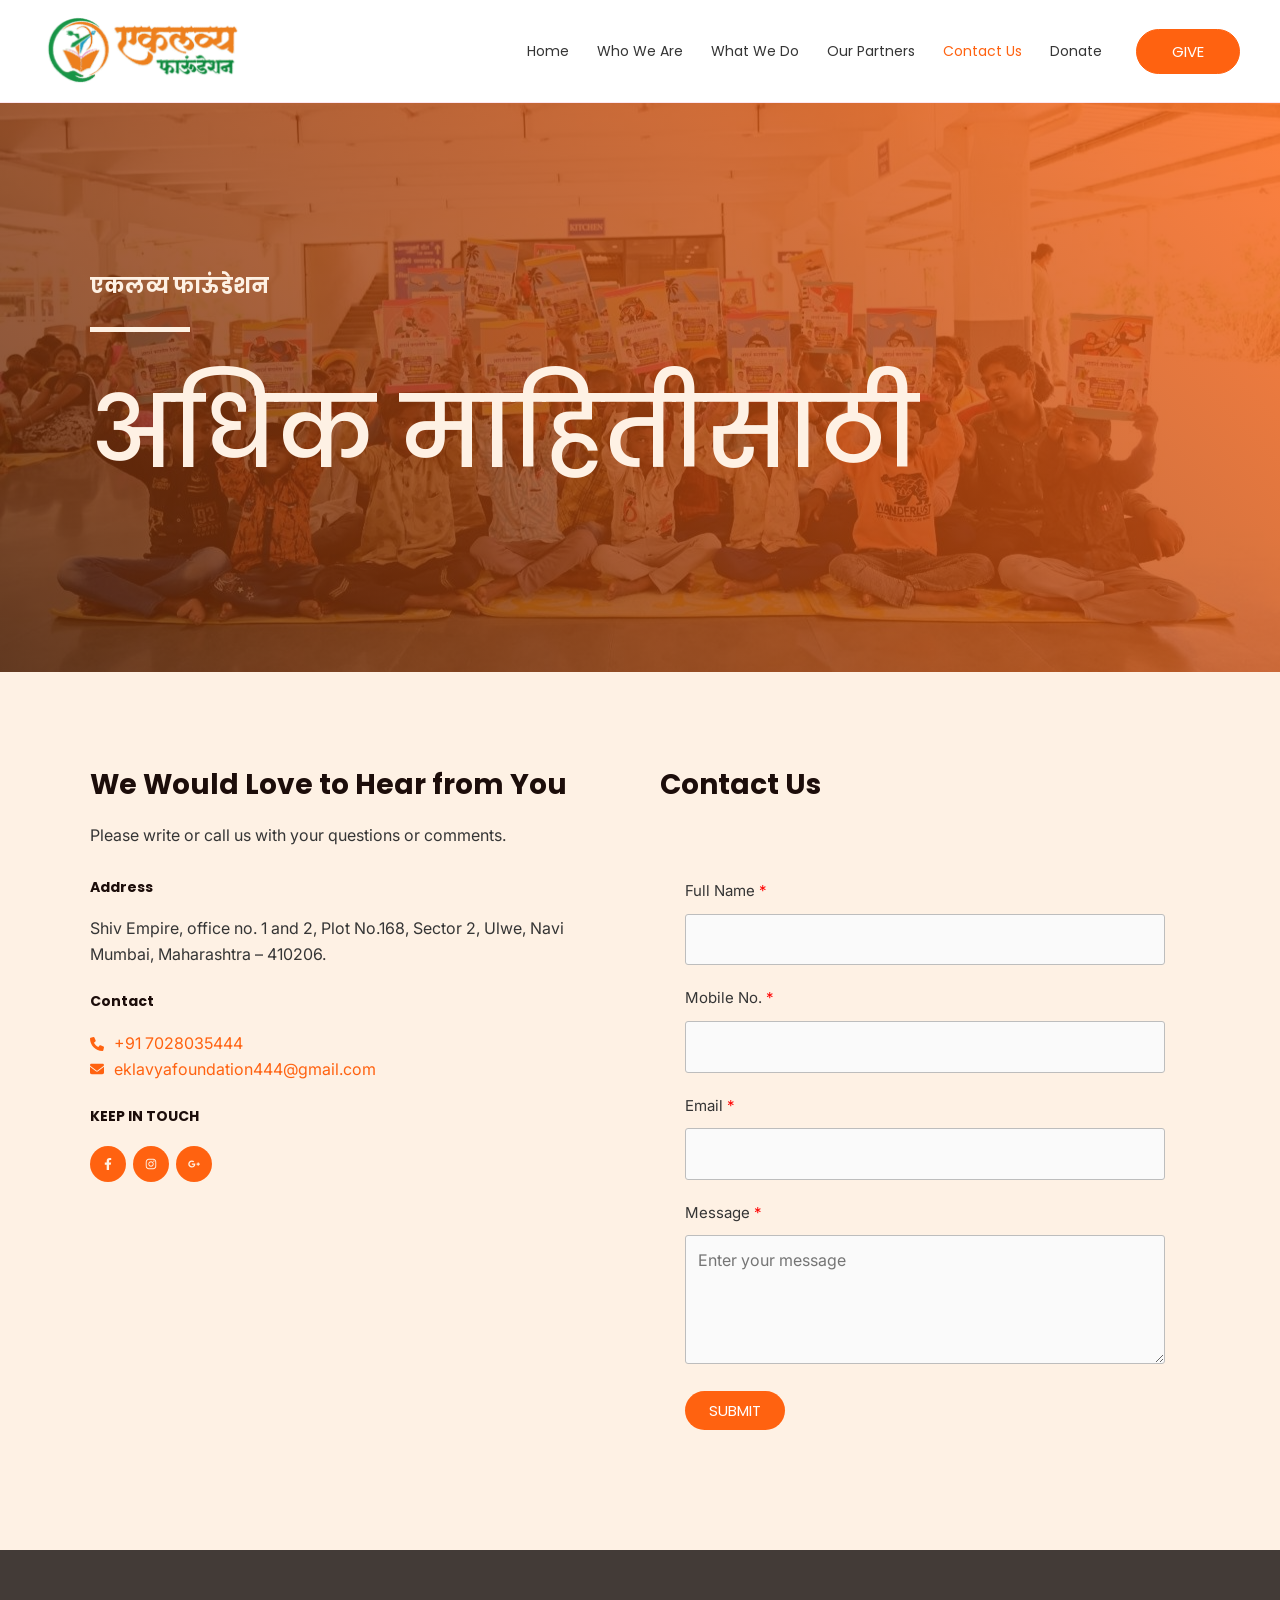
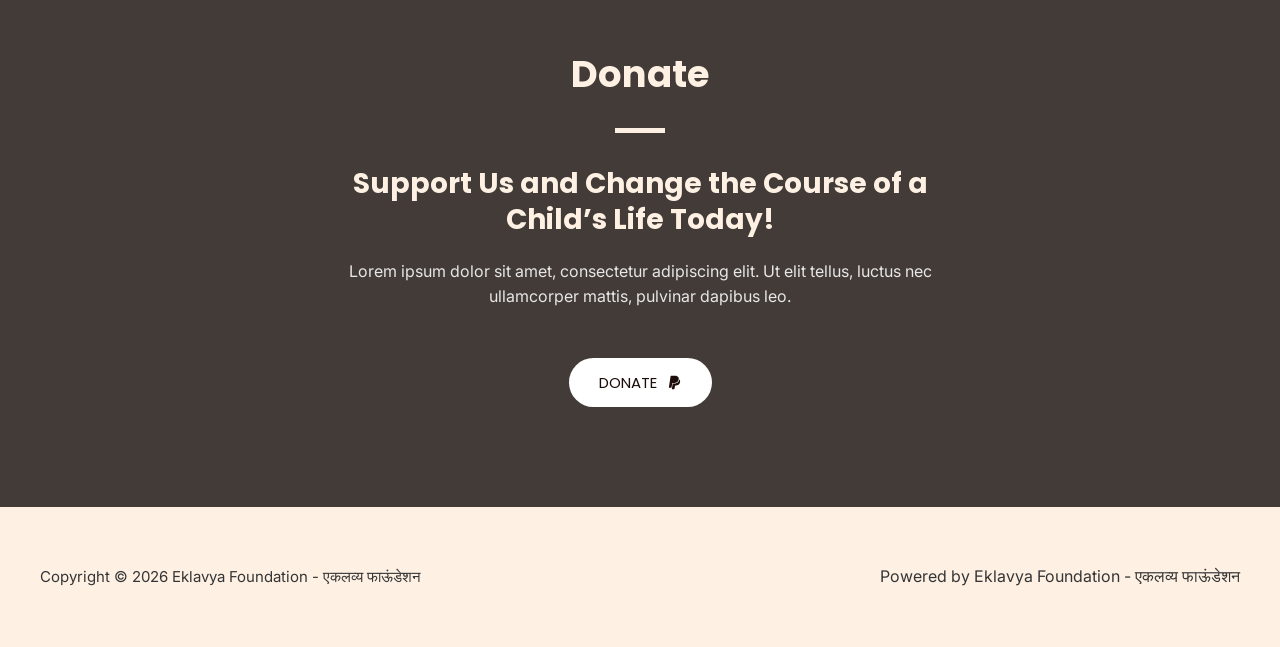
<file: index.html?p=2123.html>
<!DOCTYPE html>
<html lang="en-US">
<head>
<meta charset="UTF-8">
<meta name="viewport" content="width=device-width, initial-scale=1">
	<link rel="profile" href="https://gmpg.org/xfn/11"> 
	<title>Contact Us - Eklavya Foundation - एकलव्य फाऊंडेशन</title>
<link rel='dns-prefetch' href='https://fonts.googleapis.com/' />
<link rel="alternate" type="application/rss+xml" title="Eklavya Foundation - एकलव्य फाऊंडेशन &raquo; Feed" href="feed/index.html" />
<link rel="alternate" type="application/rss+xml" title="Eklavya Foundation - एकलव्य फाऊंडेशन &raquo; Comments Feed" href="comments/feed/index.html" />
<!-- SureRank Meta Data -->
<link rel="canonical" href="index.html%3Fp=2123.html">
<meta name="description" content="एकलव्य फाऊंडेशन अधिक माहितीसाठी We Would Love to Hear from You​ Please write or call us with your questions or comments. Address Shiv Empire, office no. 1 and">
<meta name="robots" content="index, follow">
<meta property="og:url" content="https://eklavyafoundation.org.in/contact-us/">
<meta property="og:site_name" content="Eklavya Foundation - एकलव्य फाऊंडेशन">
<meta property="og:locale" content="en_US">
<meta property="og:type" content="article">
<meta property="og:title" content="Contact Us - Eklavya Foundation - एकलव्य फाऊंडेशन">
<meta property="og:description" content="एकलव्य फाऊंडेशन अधिक माहितीसाठी We Would Love to Hear from You​ Please write or call us with your questions or comments. Address Shiv Empire, office no. 1 and">
<meta property="article:published_time" content="2025-07-16T05:12:07+00:00">
<meta property="article:modified_time" content="2025-11-14T19:22:03+00:00">
<meta name="twitter:card" content="summary_large_image">
<meta name="twitter:title" content="Contact Us - Eklavya Foundation - एकलव्य फाऊंडेशन">
<meta name="twitter:description" content="एकलव्य फाऊंडेशन अधिक माहितीसाठी We Would Love to Hear from You​ Please write or call us with your questions or comments. Address Shiv Empire, office no. 1 and">
<script type="application/ld+json" id="surerank-schema">{"@context":"https://schema.org","@graph":[{"@type":"WebSite","@id":"https://eklavyafoundation.org.in/#website","name":"Eklavya Foundation - एकलव्य फाऊंडेशन","url":"https://eklavyafoundation.org.in/","potentialAction":{"@id":"https://eklavyafoundation.org.in/#searchaction"},"publisher":{"@id":"https://eklavyafoundation.org.in/#organization"}},{"@type":"WebPage","@id":"https://eklavyafoundation.org.in/contact-us#webpage","name":"Contact Us","inLanguage":"en_US","url":"https://eklavyafoundation.org.in/contact-us","breadcrumb":{"@id":"https://eklavyafoundation.org.in/contact-us#breadcrumblist"},"isPartOf":{"@id":"https://eklavyafoundation.org.in/#website"},"publisher":{"@id":"https://eklavyafoundation.org.in/#organization"}},{"@type":"Organization","@id":"https://eklavyafoundation.org.in/#organization","name":"Eklavya Foundation - एकलव्य फाऊंडेशन","logo":"https://eklavyafoundation.org.in/wp-content/uploads/2025/07/cropped-EKLAVYA-FOUNDATION-LOGO-FOR-REEL-1.png","url":"https://eklavyafoundation.org.in/ "},{"@type":"BreadcrumbList","name":"BreadcrumbList","@id":"https://eklavyafoundation.org.in/contact-us#breadcrumblist","itemListElement":[{"@type":"ListItem","position":1,"item":{"@id":"https://eklavyafoundation.org.in","name":"Home"}},{"@type":"ListItem","position":2,"item":{"@id":"https://eklavyafoundation.org.in/contact-us/","name":"Contact Us"}}]},{"@type":"SearchAction","@id":"https://eklavyafoundation.org.in/#searchaction","target":"https://eklavyafoundation.org.in/?s={search_term_string}","query-input":"required name=search_term_string"}]}</script>
<!-- /SureRank Meta Data -->
<link rel="alternate" title="oEmbed (JSON)" type="application/json+oembed" href="wp-json/oembed/1.0/embed%3Furl=https:%252F%252Feklavyafoundation.org.in%252Fcontact-us%252F" />
<link rel="alternate" title="oEmbed (XML)" type="text/xml+oembed" href="wp-json/oembed/1.0/embed%3Furl=https:%252F%252Feklavyafoundation.org.in%252Fcontact-us%252F&amp;format=xml" />
<style id='wp-img-auto-sizes-contain-inline-css'>
img:is([sizes=auto i],[sizes^="auto," i]){contain-intrinsic-size:3000px 1500px}
/*# sourceURL=wp-img-auto-sizes-contain-inline-css */
</style>

<link rel='stylesheet' id='givewp-campaign-blocks-fonts-css' href='https://fonts.googleapis.com/css2?family=Inter%3Awght%40400%3B500%3B600%3B700&#038;display=swap&#038;ver=6.9.4' media='all' />
<link rel='stylesheet' id='astra-theme-css-css' href='wp-content/themes/astra/assets/css/minified/main.min.css%3Fver=4.11.5.css' media='all' />
<style id='astra-theme-css-inline-css'>
:root{--ast-post-nav-space:0;--ast-container-default-xlg-padding:6.67em;--ast-container-default-lg-padding:5.67em;--ast-container-default-slg-padding:4.34em;--ast-container-default-md-padding:3.34em;--ast-container-default-sm-padding:6.67em;--ast-container-default-xs-padding:2.4em;--ast-container-default-xxs-padding:1.4em;--ast-code-block-background:#EEEEEE;--ast-comment-inputs-background:#FAFAFA;--ast-normal-container-width:1200px;--ast-narrow-container-width:750px;--ast-blog-title-font-weight:normal;--ast-blog-meta-weight:inherit;--ast-global-color-primary:var(--ast-global-color-5);--ast-global-color-secondary:var(--ast-global-color-4);--ast-global-color-alternate-background:var(--ast-global-color-7);--ast-global-color-subtle-background:var(--ast-global-color-6);--ast-bg-style-guide:#F8FAFC;--ast-shadow-style-guide:0px 0px 4px 0 #00000057;--ast-global-dark-bg-style:#fff;--ast-global-dark-lfs:#fbfbfb;--ast-widget-bg-color:#fafafa;--ast-wc-container-head-bg-color:#fbfbfb;--ast-title-layout-bg:#eeeeee;--ast-search-border-color:#e7e7e7;--ast-lifter-hover-bg:#e6e6e6;--ast-gallery-block-color:#000;--srfm-color-input-label:var(--ast-global-color-2);}html{font-size:100%;}a,.page-title{color:var(--ast-global-color-0);}a:hover,a:focus{color:var(--ast-global-color-1);}body,button,input,select,textarea,.ast-button,.ast-custom-button{font-family:'Inter',sans-serif;font-weight:400;font-size:16px;font-size:1rem;line-height:var(--ast-body-line-height,1.6em);}blockquote{color:var(--ast-global-color-3);}h1,.entry-content h1,.entry-content h1 a,h2,.entry-content h2,.entry-content h2 a,h3,.entry-content h3,.entry-content h3 a,h4,.entry-content h4,.entry-content h4 a,h5,.entry-content h5,.entry-content h5 a,h6,.entry-content h6,.entry-content h6 a,.site-title,.site-title a{font-family:'Work Sans',sans-serif;font-weight:600;text-transform:none;}.site-title{font-size:35px;font-size:2.1875rem;display:none;}header .custom-logo-link img{max-width:202px;width:202px;}.astra-logo-svg{width:202px;}.site-header .site-description{font-size:15px;font-size:0.9375rem;display:none;}.entry-title{font-size:30px;font-size:1.875rem;}.archive .ast-article-post .ast-article-inner,.blog .ast-article-post .ast-article-inner,.archive .ast-article-post .ast-article-inner:hover,.blog .ast-article-post .ast-article-inner:hover{overflow:hidden;}h1,.entry-content h1,.entry-content h1 a{font-size:100px;font-size:6.25rem;font-weight:600;font-family:'Work Sans',sans-serif;line-height:1.4em;text-transform:none;}h2,.entry-content h2,.entry-content h2 a{font-size:37px;font-size:2.3125rem;font-weight:700;font-family:'Poppins',sans-serif;line-height:1.3em;text-transform:none;}h3,.entry-content h3,.entry-content h3 a{font-size:28px;font-size:1.75rem;font-weight:700;font-family:'Poppins',sans-serif;line-height:1.3em;text-transform:none;}h4,.entry-content h4,.entry-content h4 a{font-size:21px;font-size:1.3125rem;line-height:1.2em;font-weight:700;font-family:'Poppins',sans-serif;text-transform:none;}h5,.entry-content h5,.entry-content h5 a{font-size:16px;font-size:1rem;line-height:1.2em;font-weight:700;font-family:'Poppins',sans-serif;text-transform:none;}h6,.entry-content h6,.entry-content h6 a{font-size:14px;font-size:0.875rem;line-height:1.25em;font-weight:700;font-family:'Poppins',sans-serif;text-transform:uppercase;}::selection{background-color:var(--ast-global-color-0);color:#000000;}body,h1,.entry-title a,.entry-content h1,.entry-content h1 a,h2,.entry-content h2,.entry-content h2 a,h3,.entry-content h3,.entry-content h3 a,h4,.entry-content h4,.entry-content h4 a,h5,.entry-content h5,.entry-content h5 a,h6,.entry-content h6,.entry-content h6 a{color:var(--ast-global-color-3);}.tagcloud a:hover,.tagcloud a:focus,.tagcloud a.current-item{color:#000000;border-color:var(--ast-global-color-0);background-color:var(--ast-global-color-0);}input:focus,input[type="text"]:focus,input[type="email"]:focus,input[type="url"]:focus,input[type="password"]:focus,input[type="reset"]:focus,input[type="search"]:focus,textarea:focus{border-color:var(--ast-global-color-0);}input[type="radio"]:checked,input[type=reset],input[type="checkbox"]:checked,input[type="checkbox"]:hover:checked,input[type="checkbox"]:focus:checked,input[type=range]::-webkit-slider-thumb{border-color:var(--ast-global-color-0);background-color:var(--ast-global-color-0);box-shadow:none;}.site-footer a:hover + .post-count,.site-footer a:focus + .post-count{background:var(--ast-global-color-0);border-color:var(--ast-global-color-0);}.single .nav-links .nav-previous,.single .nav-links .nav-next{color:var(--ast-global-color-0);}.entry-meta,.entry-meta *{line-height:1.45;color:var(--ast-global-color-0);}.entry-meta a:not(.ast-button):hover,.entry-meta a:not(.ast-button):hover *,.entry-meta a:not(.ast-button):focus,.entry-meta a:not(.ast-button):focus *,.page-links > .page-link,.page-links .page-link:hover,.post-navigation a:hover{color:var(--ast-global-color-1);}#cat option,.secondary .calendar_wrap thead a,.secondary .calendar_wrap thead a:visited{color:var(--ast-global-color-0);}.secondary .calendar_wrap #today,.ast-progress-val span{background:var(--ast-global-color-0);}.secondary a:hover + .post-count,.secondary a:focus + .post-count{background:var(--ast-global-color-0);border-color:var(--ast-global-color-0);}.calendar_wrap #today > a{color:#000000;}.page-links .page-link,.single .post-navigation a{color:var(--ast-global-color-0);}.ast-search-menu-icon .search-form button.search-submit{padding:0 4px;}.ast-search-menu-icon form.search-form{padding-right:0;}.ast-search-menu-icon.slide-search input.search-field{width:0;}.ast-header-search .ast-search-menu-icon.ast-dropdown-active .search-form,.ast-header-search .ast-search-menu-icon.ast-dropdown-active .search-field:focus{transition:all 0.2s;}.search-form input.search-field:focus{outline:none;}.wp-block-latest-posts > li > a{color:var(--ast-global-color-2);}.widget-title,.widget .wp-block-heading{font-size:22px;font-size:1.375rem;color:var(--ast-global-color-3);}.single .ast-author-details .author-title{color:var(--ast-global-color-1);}.ast-search-menu-icon.slide-search a:focus-visible:focus-visible,.astra-search-icon:focus-visible,#close:focus-visible,a:focus-visible,.ast-menu-toggle:focus-visible,.site .skip-link:focus-visible,.wp-block-loginout input:focus-visible,.wp-block-search.wp-block-search__button-inside .wp-block-search__inside-wrapper,.ast-header-navigation-arrow:focus-visible,.woocommerce .wc-proceed-to-checkout > .checkout-button:focus-visible,.woocommerce .woocommerce-MyAccount-navigation ul li a:focus-visible,.ast-orders-table__row .ast-orders-table__cell:focus-visible,.woocommerce .woocommerce-order-details .order-again > .button:focus-visible,.woocommerce .woocommerce-message a.button.wc-forward:focus-visible,.woocommerce #minus_qty:focus-visible,.woocommerce #plus_qty:focus-visible,a#ast-apply-coupon:focus-visible,.woocommerce .woocommerce-info a:focus-visible,.woocommerce .astra-shop-summary-wrap a:focus-visible,.woocommerce a.wc-forward:focus-visible,#ast-apply-coupon:focus-visible,.woocommerce-js .woocommerce-mini-cart-item a.remove:focus-visible,#close:focus-visible,.button.search-submit:focus-visible,#search_submit:focus,.normal-search:focus-visible,.ast-header-account-wrap:focus-visible,.woocommerce .ast-on-card-button.ast-quick-view-trigger:focus,.astra-cart-drawer-close:focus,.ast-single-variation:focus,.ast-woocommerce-product-gallery__image:focus,.ast-button:focus{outline-style:dotted;outline-color:inherit;outline-width:thin;}input:focus,input[type="text"]:focus,input[type="email"]:focus,input[type="url"]:focus,input[type="password"]:focus,input[type="reset"]:focus,input[type="search"]:focus,input[type="number"]:focus,textarea:focus,.wp-block-search__input:focus,[data-section="section-header-mobile-trigger"] .ast-button-wrap .ast-mobile-menu-trigger-minimal:focus,.ast-mobile-popup-drawer.active .menu-toggle-close:focus,.woocommerce-ordering select.orderby:focus,#ast-scroll-top:focus,#coupon_code:focus,.woocommerce-page #comment:focus,.woocommerce #reviews #respond input#submit:focus,.woocommerce a.add_to_cart_button:focus,.woocommerce .button.single_add_to_cart_button:focus,.woocommerce .woocommerce-cart-form button:focus,.woocommerce .woocommerce-cart-form__cart-item .quantity .qty:focus,.woocommerce .woocommerce-billing-fields .woocommerce-billing-fields__field-wrapper .woocommerce-input-wrapper > .input-text:focus,.woocommerce #order_comments:focus,.woocommerce #place_order:focus,.woocommerce .woocommerce-address-fields .woocommerce-address-fields__field-wrapper .woocommerce-input-wrapper > .input-text:focus,.woocommerce .woocommerce-MyAccount-content form button:focus,.woocommerce .woocommerce-MyAccount-content .woocommerce-EditAccountForm .woocommerce-form-row .woocommerce-Input.input-text:focus,.woocommerce .ast-woocommerce-container .woocommerce-pagination ul.page-numbers li a:focus,body #content .woocommerce form .form-row .select2-container--default .select2-selection--single:focus,#ast-coupon-code:focus,.woocommerce.woocommerce-js .quantity input[type=number]:focus,.woocommerce-js .woocommerce-mini-cart-item .quantity input[type=number]:focus,.woocommerce p#ast-coupon-trigger:focus{border-style:dotted;border-color:inherit;border-width:thin;}input{outline:none;}.site-logo-img img{ transition:all 0.2s linear;}body .ast-oembed-container *{position:absolute;top:0;width:100%;height:100%;left:0;}body .wp-block-embed-pocket-casts .ast-oembed-container *{position:unset;}.ast-single-post-featured-section + article {margin-top: 2em;}.site-content .ast-single-post-featured-section img {width: 100%;overflow: hidden;object-fit: cover;}.site > .ast-single-related-posts-container {margin-top: 0;}@media (min-width: 922px) {.ast-desktop .ast-container--narrow {max-width: var(--ast-narrow-container-width);margin: 0 auto;}}.ast-page-builder-template .hentry {margin: 0;}.ast-page-builder-template .site-content > .ast-container {max-width: 100%;padding: 0;}.ast-page-builder-template .site .site-content #primary {padding: 0;margin: 0;}.ast-page-builder-template .no-results {text-align: center;margin: 4em auto;}.ast-page-builder-template .ast-pagination {padding: 2em;}.ast-page-builder-template .entry-header.ast-no-title.ast-no-thumbnail {margin-top: 0;}.ast-page-builder-template .entry-header.ast-header-without-markup {margin-top: 0;margin-bottom: 0;}.ast-page-builder-template .entry-header.ast-no-title.ast-no-meta {margin-bottom: 0;}.ast-page-builder-template.single .post-navigation {padding-bottom: 2em;}.ast-page-builder-template.single-post .site-content > .ast-container {max-width: 100%;}.ast-page-builder-template .entry-header {margin-top: 4em;margin-left: auto;margin-right: auto;padding-left: 20px;padding-right: 20px;}.single.ast-page-builder-template .entry-header {padding-left: 20px;padding-right: 20px;}.ast-page-builder-template .ast-archive-description {margin: 4em auto 0;padding-left: 20px;padding-right: 20px;}.ast-page-builder-template.ast-no-sidebar .entry-content .alignwide {margin-left: 0;margin-right: 0;}@media (max-width:921.9px){#ast-desktop-header{display:none;}}@media (min-width:922px){#ast-mobile-header{display:none;}}.wp-block-buttons.aligncenter{justify-content:center;}.wp-block-buttons .wp-block-button.is-style-outline .wp-block-button__link.wp-element-button,.ast-outline-button,.wp-block-uagb-buttons-child .uagb-buttons-repeater.ast-outline-button{border-color:var(--ast-global-color-0);border-top-width:1px;border-right-width:1px;border-bottom-width:1px;border-left-width:1px;font-family:'Poppins',sans-serif;font-weight:normal;font-size:15px;font-size:0.9375rem;line-height:1em;padding-top:17px;padding-right:30px;padding-bottom:17px;padding-left:30px;border-top-left-radius:50px;border-top-right-radius:50px;border-bottom-right-radius:50px;border-bottom-left-radius:50px;}.wp-block-buttons .wp-block-button.is-style-outline > .wp-block-button__link:not(.has-text-color),.wp-block-buttons .wp-block-button.wp-block-button__link.is-style-outline:not(.has-text-color),.ast-outline-button{color:var(--ast-global-color-0);}.wp-block-button.is-style-outline .wp-block-button__link:hover,.wp-block-buttons .wp-block-button.is-style-outline .wp-block-button__link:focus,.wp-block-buttons .wp-block-button.is-style-outline > .wp-block-button__link:not(.has-text-color):hover,.wp-block-buttons .wp-block-button.wp-block-button__link.is-style-outline:not(.has-text-color):hover,.ast-outline-button:hover,.ast-outline-button:focus,.wp-block-uagb-buttons-child .uagb-buttons-repeater.ast-outline-button:hover,.wp-block-uagb-buttons-child .uagb-buttons-repeater.ast-outline-button:focus{color:#ffffff;background-color:var(--ast-global-color-1);border-color:var(--ast-global-color-1);}.wp-block-button .wp-block-button__link.wp-element-button.is-style-outline:not(.has-background),.wp-block-button.is-style-outline>.wp-block-button__link.wp-element-button:not(.has-background),.ast-outline-button{background-color:transparent;}@media (max-width:921px){.wp-block-buttons .wp-block-button.is-style-outline .wp-block-button__link.wp-element-button,.ast-outline-button,.wp-block-uagb-buttons-child .uagb-buttons-repeater.ast-outline-button{padding-top:17px;padding-right:30px;padding-bottom:17px;padding-left:30px;border-top-left-radius:50px;border-top-right-radius:50px;border-bottom-right-radius:50px;border-bottom-left-radius:50px;}}@media (max-width:544px){.wp-block-buttons .wp-block-button.is-style-outline .wp-block-button__link.wp-element-button,.ast-outline-button,.wp-block-uagb-buttons-child .uagb-buttons-repeater.ast-outline-button{padding-top:17px;padding-right:30px;padding-bottom:17px;padding-left:30px;border-top-left-radius:50px;border-top-right-radius:50px;border-bottom-right-radius:50px;border-bottom-left-radius:50px;}}.entry-content[data-ast-blocks-layout] > figure{margin-bottom:1em;}.elementor-widget-container .elementor-loop-container .e-loop-item[data-elementor-type="loop-item"]{width:100%;}@media (max-width:921px){.ast-separate-container #primary,.ast-separate-container #secondary{padding:1.5em 0;}#primary,#secondary{padding:1.5em 0;margin:0;}.ast-left-sidebar #content > .ast-container{display:flex;flex-direction:column-reverse;width:100%;}.ast-separate-container .ast-article-post,.ast-separate-container .ast-article-single{padding:1.5em 2.14em;}.ast-author-box img.avatar{margin:20px 0 0 0;}}@media (min-width:922px){.ast-separate-container.ast-right-sidebar #primary,.ast-separate-container.ast-left-sidebar #primary{border:0;}.search-no-results.ast-separate-container #primary{margin-bottom:4em;}}.wp-block-button .wp-block-button__link{color:#ffffff;}.wp-block-button .wp-block-button__link:hover,.wp-block-button .wp-block-button__link:focus{color:#ffffff;background-color:var(--ast-global-color-1);border-color:var(--ast-global-color-1);}.elementor-widget-heading h1.elementor-heading-title{line-height:1.4em;}.elementor-widget-heading h2.elementor-heading-title{line-height:1.3em;}.elementor-widget-heading h3.elementor-heading-title{line-height:1.3em;}.elementor-widget-heading h4.elementor-heading-title{line-height:1.2em;}.elementor-widget-heading h5.elementor-heading-title{line-height:1.2em;}.elementor-widget-heading h6.elementor-heading-title{line-height:1.25em;}.wp-block-button .wp-block-button__link,.wp-block-search .wp-block-search__button,body .wp-block-file .wp-block-file__button{border-style:solid;border-top-width:0px;border-right-width:0px;border-left-width:0px;border-bottom-width:0px;border-color:var(--ast-global-color-0);background-color:var(--ast-global-color-0);color:#ffffff;font-family:'Poppins',sans-serif;font-weight:normal;line-height:1em;text-transform:uppercase;font-size:15px;font-size:0.9375rem;border-top-left-radius:50px;border-top-right-radius:50px;border-bottom-right-radius:50px;border-bottom-left-radius:50px;padding-top:17px;padding-right:30px;padding-bottom:17px;padding-left:30px;}@media (max-width:921px){.wp-block-button .wp-block-button__link,.wp-block-search .wp-block-search__button,body .wp-block-file .wp-block-file__button{padding-top:17px;padding-right:30px;padding-bottom:17px;padding-left:30px;border-top-left-radius:50px;border-top-right-radius:50px;border-bottom-right-radius:50px;border-bottom-left-radius:50px;}}@media (max-width:544px){.wp-block-button .wp-block-button__link,.wp-block-search .wp-block-search__button,body .wp-block-file .wp-block-file__button{padding-top:17px;padding-right:30px;padding-bottom:17px;padding-left:30px;border-top-left-radius:50px;border-top-right-radius:50px;border-bottom-right-radius:50px;border-bottom-left-radius:50px;}}.menu-toggle,button,.ast-button,.ast-custom-button,.button,input#submit,input[type="button"],input[type="submit"],input[type="reset"],form[CLASS*="wp-block-search__"].wp-block-search .wp-block-search__inside-wrapper .wp-block-search__button,body .wp-block-file .wp-block-file__button,.woocommerce-js a.button,.woocommerce button.button,.woocommerce .woocommerce-message a.button,.woocommerce #respond input#submit.alt,.woocommerce input.button.alt,.woocommerce input.button,.woocommerce input.button:disabled,.woocommerce input.button:disabled[disabled],.woocommerce input.button:disabled:hover,.woocommerce input.button:disabled[disabled]:hover,.woocommerce #respond input#submit,.woocommerce button.button.alt.disabled,.wc-block-grid__products .wc-block-grid__product .wp-block-button__link,.wc-block-grid__product-onsale,[CLASS*="wc-block"] button,.woocommerce-js .astra-cart-drawer .astra-cart-drawer-content .woocommerce-mini-cart__buttons .button:not(.checkout):not(.ast-continue-shopping),.woocommerce-js .astra-cart-drawer .astra-cart-drawer-content .woocommerce-mini-cart__buttons a.checkout,.woocommerce button.button.alt.disabled.wc-variation-selection-needed,[CLASS*="wc-block"] .wc-block-components-button{border-style:solid;border-top-width:0px;border-right-width:0px;border-left-width:0px;border-bottom-width:0px;color:#ffffff;border-color:var(--ast-global-color-0);background-color:var(--ast-global-color-0);padding-top:17px;padding-right:30px;padding-bottom:17px;padding-left:30px;font-family:'Poppins',sans-serif;font-weight:normal;font-size:15px;font-size:0.9375rem;line-height:1em;text-transform:uppercase;border-top-left-radius:50px;border-top-right-radius:50px;border-bottom-right-radius:50px;border-bottom-left-radius:50px;}button:focus,.menu-toggle:hover,button:hover,.ast-button:hover,.ast-custom-button:hover .button:hover,.ast-custom-button:hover ,input[type=reset]:hover,input[type=reset]:focus,input#submit:hover,input#submit:focus,input[type="button"]:hover,input[type="button"]:focus,input[type="submit"]:hover,input[type="submit"]:focus,form[CLASS*="wp-block-search__"].wp-block-search .wp-block-search__inside-wrapper .wp-block-search__button:hover,form[CLASS*="wp-block-search__"].wp-block-search .wp-block-search__inside-wrapper .wp-block-search__button:focus,body .wp-block-file .wp-block-file__button:hover,body .wp-block-file .wp-block-file__button:focus,.woocommerce-js a.button:hover,.woocommerce button.button:hover,.woocommerce .woocommerce-message a.button:hover,.woocommerce #respond input#submit:hover,.woocommerce #respond input#submit.alt:hover,.woocommerce input.button.alt:hover,.woocommerce input.button:hover,.woocommerce button.button.alt.disabled:hover,.wc-block-grid__products .wc-block-grid__product .wp-block-button__link:hover,[CLASS*="wc-block"] button:hover,.woocommerce-js .astra-cart-drawer .astra-cart-drawer-content .woocommerce-mini-cart__buttons .button:not(.checkout):not(.ast-continue-shopping):hover,.woocommerce-js .astra-cart-drawer .astra-cart-drawer-content .woocommerce-mini-cart__buttons a.checkout:hover,.woocommerce button.button.alt.disabled.wc-variation-selection-needed:hover,[CLASS*="wc-block"] .wc-block-components-button:hover,[CLASS*="wc-block"] .wc-block-components-button:focus{color:#ffffff;background-color:var(--ast-global-color-1);border-color:var(--ast-global-color-1);}@media (max-width:921px){.menu-toggle,button,.ast-button,.ast-custom-button,.button,input#submit,input[type="button"],input[type="submit"],input[type="reset"],form[CLASS*="wp-block-search__"].wp-block-search .wp-block-search__inside-wrapper .wp-block-search__button,body .wp-block-file .wp-block-file__button,.woocommerce-js a.button,.woocommerce button.button,.woocommerce .woocommerce-message a.button,.woocommerce #respond input#submit.alt,.woocommerce input.button.alt,.woocommerce input.button,.woocommerce input.button:disabled,.woocommerce input.button:disabled[disabled],.woocommerce input.button:disabled:hover,.woocommerce input.button:disabled[disabled]:hover,.woocommerce #respond input#submit,.woocommerce button.button.alt.disabled,.wc-block-grid__products .wc-block-grid__product .wp-block-button__link,.wc-block-grid__product-onsale,[CLASS*="wc-block"] button,.woocommerce-js .astra-cart-drawer .astra-cart-drawer-content .woocommerce-mini-cart__buttons .button:not(.checkout):not(.ast-continue-shopping),.woocommerce-js .astra-cart-drawer .astra-cart-drawer-content .woocommerce-mini-cart__buttons a.checkout,.woocommerce button.button.alt.disabled.wc-variation-selection-needed,[CLASS*="wc-block"] .wc-block-components-button{padding-top:17px;padding-right:30px;padding-bottom:17px;padding-left:30px;border-top-left-radius:50px;border-top-right-radius:50px;border-bottom-right-radius:50px;border-bottom-left-radius:50px;}}@media (max-width:544px){.menu-toggle,button,.ast-button,.ast-custom-button,.button,input#submit,input[type="button"],input[type="submit"],input[type="reset"],form[CLASS*="wp-block-search__"].wp-block-search .wp-block-search__inside-wrapper .wp-block-search__button,body .wp-block-file .wp-block-file__button,.woocommerce-js a.button,.woocommerce button.button,.woocommerce .woocommerce-message a.button,.woocommerce #respond input#submit.alt,.woocommerce input.button.alt,.woocommerce input.button,.woocommerce input.button:disabled,.woocommerce input.button:disabled[disabled],.woocommerce input.button:disabled:hover,.woocommerce input.button:disabled[disabled]:hover,.woocommerce #respond input#submit,.woocommerce button.button.alt.disabled,.wc-block-grid__products .wc-block-grid__product .wp-block-button__link,.wc-block-grid__product-onsale,[CLASS*="wc-block"] button,.woocommerce-js .astra-cart-drawer .astra-cart-drawer-content .woocommerce-mini-cart__buttons .button:not(.checkout):not(.ast-continue-shopping),.woocommerce-js .astra-cart-drawer .astra-cart-drawer-content .woocommerce-mini-cart__buttons a.checkout,.woocommerce button.button.alt.disabled.wc-variation-selection-needed,[CLASS*="wc-block"] .wc-block-components-button{padding-top:17px;padding-right:30px;padding-bottom:17px;padding-left:30px;border-top-left-radius:50px;border-top-right-radius:50px;border-bottom-right-radius:50px;border-bottom-left-radius:50px;}}@media (max-width:921px){.ast-mobile-header-stack .main-header-bar .ast-search-menu-icon{display:inline-block;}.ast-header-break-point.ast-header-custom-item-outside .ast-mobile-header-stack .main-header-bar .ast-search-icon{margin:0;}.ast-comment-avatar-wrap img{max-width:2.5em;}.ast-comment-meta{padding:0 1.8888em 1.3333em;}.ast-separate-container .ast-comment-list li.depth-1{padding:1.5em 2.14em;}.ast-separate-container .comment-respond{padding:2em 2.14em;}}@media (min-width:544px){.ast-container{max-width:100%;}}@media (max-width:544px){.ast-separate-container .ast-article-post,.ast-separate-container .ast-article-single,.ast-separate-container .comments-title,.ast-separate-container .ast-archive-description{padding:1.5em 1em;}.ast-separate-container #content .ast-container{padding-left:0.54em;padding-right:0.54em;}.ast-separate-container .ast-comment-list .bypostauthor{padding:.5em;}.ast-search-menu-icon.ast-dropdown-active .search-field{width:170px;}} #ast-mobile-header .ast-site-header-cart-li a{pointer-events:none;}body,.ast-separate-container{background-color:var(--ast-global-color-4);background-image:none;}@media (max-width:921px){.site-title{display:none;}.site-header .site-description{display:none;}h1,.entry-content h1,.entry-content h1 a{font-size:70px;}h2,.entry-content h2,.entry-content h2 a{font-size:25px;}h3,.entry-content h3,.entry-content h3 a{font-size:20px;}}@media (max-width:544px){.site-title{display:none;}.site-header .site-description{display:none;}h1,.entry-content h1,.entry-content h1 a{font-size:45px;}h2,.entry-content h2,.entry-content h2 a{font-size:25px;}h3,.entry-content h3,.entry-content h3 a{font-size:20px;}}@media (max-width:921px){html{font-size:91.2%;}}@media (max-width:544px){html{font-size:91.2%;}}@media (min-width:922px){.ast-container{max-width:1240px;}}@media (min-width:922px){.site-content .ast-container{display:flex;}}@media (max-width:921px){.site-content .ast-container{flex-direction:column;}}@media (min-width:922px){.main-header-menu .sub-menu .menu-item.ast-left-align-sub-menu:hover > .sub-menu,.main-header-menu .sub-menu .menu-item.ast-left-align-sub-menu.focus > .sub-menu{margin-left:-2px;}}.site .comments-area{padding-bottom:3em;}.footer-widget-area[data-section^="section-fb-html-"] .ast-builder-html-element{text-align:center;}.wp-block-file {display: flex;align-items: center;flex-wrap: wrap;justify-content: space-between;}.wp-block-pullquote {border: none;}.wp-block-pullquote blockquote::before {content: "\201D";font-family: "Helvetica",sans-serif;display: flex;transform: rotate( 180deg );font-size: 6rem;font-style: normal;line-height: 1;font-weight: bold;align-items: center;justify-content: center;}.has-text-align-right > blockquote::before {justify-content: flex-start;}.has-text-align-left > blockquote::before {justify-content: flex-end;}figure.wp-block-pullquote.is-style-solid-color blockquote {max-width: 100%;text-align: inherit;}:root {--wp--custom--ast-default-block-top-padding: 3em;--wp--custom--ast-default-block-right-padding: 3em;--wp--custom--ast-default-block-bottom-padding: 3em;--wp--custom--ast-default-block-left-padding: 3em;--wp--custom--ast-container-width: 1200px;--wp--custom--ast-content-width-size: 1200px;--wp--custom--ast-wide-width-size: calc(1200px + var(--wp--custom--ast-default-block-left-padding) + var(--wp--custom--ast-default-block-right-padding));}.ast-narrow-container {--wp--custom--ast-content-width-size: 750px;--wp--custom--ast-wide-width-size: 750px;}@media(max-width: 921px) {:root {--wp--custom--ast-default-block-top-padding: 3em;--wp--custom--ast-default-block-right-padding: 2em;--wp--custom--ast-default-block-bottom-padding: 3em;--wp--custom--ast-default-block-left-padding: 2em;}}@media(max-width: 544px) {:root {--wp--custom--ast-default-block-top-padding: 3em;--wp--custom--ast-default-block-right-padding: 1.5em;--wp--custom--ast-default-block-bottom-padding: 3em;--wp--custom--ast-default-block-left-padding: 1.5em;}}.entry-content > .wp-block-group,.entry-content > .wp-block-cover,.entry-content > .wp-block-columns {padding-top: var(--wp--custom--ast-default-block-top-padding);padding-right: var(--wp--custom--ast-default-block-right-padding);padding-bottom: var(--wp--custom--ast-default-block-bottom-padding);padding-left: var(--wp--custom--ast-default-block-left-padding);}.ast-plain-container.ast-no-sidebar .entry-content > .alignfull,.ast-page-builder-template .ast-no-sidebar .entry-content > .alignfull {margin-left: calc( -50vw + 50%);margin-right: calc( -50vw + 50%);max-width: 100vw;width: 100vw;}.ast-plain-container.ast-no-sidebar .entry-content .alignfull .alignfull,.ast-page-builder-template.ast-no-sidebar .entry-content .alignfull .alignfull,.ast-plain-container.ast-no-sidebar .entry-content .alignfull .alignwide,.ast-page-builder-template.ast-no-sidebar .entry-content .alignfull .alignwide,.ast-plain-container.ast-no-sidebar .entry-content .alignwide .alignfull,.ast-page-builder-template.ast-no-sidebar .entry-content .alignwide .alignfull,.ast-plain-container.ast-no-sidebar .entry-content .alignwide .alignwide,.ast-page-builder-template.ast-no-sidebar .entry-content .alignwide .alignwide,.ast-plain-container.ast-no-sidebar .entry-content .wp-block-column .alignfull,.ast-page-builder-template.ast-no-sidebar .entry-content .wp-block-column .alignfull,.ast-plain-container.ast-no-sidebar .entry-content .wp-block-column .alignwide,.ast-page-builder-template.ast-no-sidebar .entry-content .wp-block-column .alignwide {margin-left: auto;margin-right: auto;width: 100%;}[data-ast-blocks-layout] .wp-block-separator:not(.is-style-dots) {height: 0;}[data-ast-blocks-layout] .wp-block-separator {margin: 20px auto;}[data-ast-blocks-layout] .wp-block-separator:not(.is-style-wide):not(.is-style-dots) {max-width: 100px;}[data-ast-blocks-layout] .wp-block-separator.has-background {padding: 0;}.entry-content[data-ast-blocks-layout] > * {max-width: var(--wp--custom--ast-content-width-size);margin-left: auto;margin-right: auto;}.entry-content[data-ast-blocks-layout] > .alignwide {max-width: var(--wp--custom--ast-wide-width-size);}.entry-content[data-ast-blocks-layout] .alignfull {max-width: none;}.entry-content .wp-block-columns {margin-bottom: 0;}blockquote {margin: 1.5em;border-color: rgba(0,0,0,0.05);}.wp-block-quote:not(.has-text-align-right):not(.has-text-align-center) {border-left: 5px solid rgba(0,0,0,0.05);}.has-text-align-right > blockquote,blockquote.has-text-align-right {border-right: 5px solid rgba(0,0,0,0.05);}.has-text-align-left > blockquote,blockquote.has-text-align-left {border-left: 5px solid rgba(0,0,0,0.05);}.wp-block-site-tagline,.wp-block-latest-posts .read-more {margin-top: 15px;}.wp-block-loginout p label {display: block;}.wp-block-loginout p:not(.login-remember):not(.login-submit) input {width: 100%;}.wp-block-loginout input:focus {border-color: transparent;}.wp-block-loginout input:focus {outline: thin dotted;}.entry-content .wp-block-media-text .wp-block-media-text__content {padding: 0 0 0 8%;}.entry-content .wp-block-media-text.has-media-on-the-right .wp-block-media-text__content {padding: 0 8% 0 0;}.entry-content .wp-block-media-text.has-background .wp-block-media-text__content {padding: 8%;}.entry-content .wp-block-cover:not([class*="background-color"]):not(.has-text-color.has-link-color) .wp-block-cover__inner-container,.entry-content .wp-block-cover:not([class*="background-color"]) .wp-block-cover-image-text,.entry-content .wp-block-cover:not([class*="background-color"]) .wp-block-cover-text,.entry-content .wp-block-cover-image:not([class*="background-color"]) .wp-block-cover__inner-container,.entry-content .wp-block-cover-image:not([class*="background-color"]) .wp-block-cover-image-text,.entry-content .wp-block-cover-image:not([class*="background-color"]) .wp-block-cover-text {color: var(--ast-global-color-primary,var(--ast-global-color-5));}.wp-block-loginout .login-remember input {width: 1.1rem;height: 1.1rem;margin: 0 5px 4px 0;vertical-align: middle;}.wp-block-latest-posts > li > *:first-child,.wp-block-latest-posts:not(.is-grid) > li:first-child {margin-top: 0;}.entry-content > .wp-block-buttons,.entry-content > .wp-block-uagb-buttons {margin-bottom: 1.5em;}.wp-block-search__inside-wrapper .wp-block-search__input {padding: 0 10px;color: var(--ast-global-color-3);background: var(--ast-global-color-primary,var(--ast-global-color-5));border-color: var(--ast-border-color);}.wp-block-latest-posts .read-more {margin-bottom: 1.5em;}.wp-block-search__no-button .wp-block-search__inside-wrapper .wp-block-search__input {padding-top: 5px;padding-bottom: 5px;}.wp-block-latest-posts .wp-block-latest-posts__post-date,.wp-block-latest-posts .wp-block-latest-posts__post-author {font-size: 1rem;}.wp-block-latest-posts > li > *,.wp-block-latest-posts:not(.is-grid) > li {margin-top: 12px;margin-bottom: 12px;}.ast-page-builder-template .entry-content[data-ast-blocks-layout] > *,.ast-page-builder-template .entry-content[data-ast-blocks-layout] > .alignfull:not(.wp-block-group):not(.uagb-is-root-container) > * {max-width: none;}.ast-page-builder-template .entry-content[data-ast-blocks-layout] > .alignwide:not(.uagb-is-root-container) > * {max-width: var(--wp--custom--ast-wide-width-size);}.ast-page-builder-template .entry-content[data-ast-blocks-layout] > .inherit-container-width > *,.ast-page-builder-template .entry-content[data-ast-blocks-layout] > *:not(.wp-block-group):not(.uagb-is-root-container) > *,.entry-content[data-ast-blocks-layout] > .wp-block-cover .wp-block-cover__inner-container {max-width: var(--wp--custom--ast-content-width-size) ;margin-left: auto;margin-right: auto;}.entry-content[data-ast-blocks-layout] .wp-block-cover:not(.alignleft):not(.alignright) {width: auto;}@media(max-width: 1200px) {.ast-separate-container .entry-content > .alignfull,.ast-separate-container .entry-content[data-ast-blocks-layout] > .alignwide,.ast-plain-container .entry-content[data-ast-blocks-layout] > .alignwide,.ast-plain-container .entry-content .alignfull {margin-left: calc(-1 * min(var(--ast-container-default-xlg-padding),20px)) ;margin-right: calc(-1 * min(var(--ast-container-default-xlg-padding),20px));}}@media(min-width: 1201px) {.ast-separate-container .entry-content > .alignfull {margin-left: calc(-1 * var(--ast-container-default-xlg-padding) );margin-right: calc(-1 * var(--ast-container-default-xlg-padding) );}.ast-separate-container .entry-content[data-ast-blocks-layout] > .alignwide,.ast-plain-container .entry-content[data-ast-blocks-layout] > .alignwide {margin-left: calc(-1 * var(--wp--custom--ast-default-block-left-padding) );margin-right: calc(-1 * var(--wp--custom--ast-default-block-right-padding) );}}@media(min-width: 921px) {.ast-separate-container .entry-content .wp-block-group.alignwide:not(.inherit-container-width) > :where(:not(.alignleft):not(.alignright)),.ast-plain-container .entry-content .wp-block-group.alignwide:not(.inherit-container-width) > :where(:not(.alignleft):not(.alignright)) {max-width: calc( var(--wp--custom--ast-content-width-size) + 80px );}.ast-plain-container.ast-right-sidebar .entry-content[data-ast-blocks-layout] .alignfull,.ast-plain-container.ast-left-sidebar .entry-content[data-ast-blocks-layout] .alignfull {margin-left: -60px;margin-right: -60px;}}@media(min-width: 544px) {.entry-content > .alignleft {margin-right: 20px;}.entry-content > .alignright {margin-left: 20px;}}@media (max-width:544px){.wp-block-columns .wp-block-column:not(:last-child){margin-bottom:20px;}.wp-block-latest-posts{margin:0;}}@media( max-width: 600px ) {.entry-content .wp-block-media-text .wp-block-media-text__content,.entry-content .wp-block-media-text.has-media-on-the-right .wp-block-media-text__content {padding: 8% 0 0;}.entry-content .wp-block-media-text.has-background .wp-block-media-text__content {padding: 8%;}}.ast-page-builder-template .entry-header {padding-left: 0;}.ast-narrow-container .site-content .wp-block-uagb-image--align-full .wp-block-uagb-image__figure {max-width: 100%;margin-left: auto;margin-right: auto;}:root .has-ast-global-color-0-color{color:var(--ast-global-color-0);}:root .has-ast-global-color-0-background-color{background-color:var(--ast-global-color-0);}:root .wp-block-button .has-ast-global-color-0-color{color:var(--ast-global-color-0);}:root .wp-block-button .has-ast-global-color-0-background-color{background-color:var(--ast-global-color-0);}:root .has-ast-global-color-1-color{color:var(--ast-global-color-1);}:root .has-ast-global-color-1-background-color{background-color:var(--ast-global-color-1);}:root .wp-block-button .has-ast-global-color-1-color{color:var(--ast-global-color-1);}:root .wp-block-button .has-ast-global-color-1-background-color{background-color:var(--ast-global-color-1);}:root .has-ast-global-color-2-color{color:var(--ast-global-color-2);}:root .has-ast-global-color-2-background-color{background-color:var(--ast-global-color-2);}:root .wp-block-button .has-ast-global-color-2-color{color:var(--ast-global-color-2);}:root .wp-block-button .has-ast-global-color-2-background-color{background-color:var(--ast-global-color-2);}:root .has-ast-global-color-3-color{color:var(--ast-global-color-3);}:root .has-ast-global-color-3-background-color{background-color:var(--ast-global-color-3);}:root .wp-block-button .has-ast-global-color-3-color{color:var(--ast-global-color-3);}:root .wp-block-button .has-ast-global-color-3-background-color{background-color:var(--ast-global-color-3);}:root .has-ast-global-color-4-color{color:var(--ast-global-color-4);}:root .has-ast-global-color-4-background-color{background-color:var(--ast-global-color-4);}:root .wp-block-button .has-ast-global-color-4-color{color:var(--ast-global-color-4);}:root .wp-block-button .has-ast-global-color-4-background-color{background-color:var(--ast-global-color-4);}:root .has-ast-global-color-5-color{color:var(--ast-global-color-5);}:root .has-ast-global-color-5-background-color{background-color:var(--ast-global-color-5);}:root .wp-block-button .has-ast-global-color-5-color{color:var(--ast-global-color-5);}:root .wp-block-button .has-ast-global-color-5-background-color{background-color:var(--ast-global-color-5);}:root .has-ast-global-color-6-color{color:var(--ast-global-color-6);}:root .has-ast-global-color-6-background-color{background-color:var(--ast-global-color-6);}:root .wp-block-button .has-ast-global-color-6-color{color:var(--ast-global-color-6);}:root .wp-block-button .has-ast-global-color-6-background-color{background-color:var(--ast-global-color-6);}:root .has-ast-global-color-7-color{color:var(--ast-global-color-7);}:root .has-ast-global-color-7-background-color{background-color:var(--ast-global-color-7);}:root .wp-block-button .has-ast-global-color-7-color{color:var(--ast-global-color-7);}:root .wp-block-button .has-ast-global-color-7-background-color{background-color:var(--ast-global-color-7);}:root .has-ast-global-color-8-color{color:var(--ast-global-color-8);}:root .has-ast-global-color-8-background-color{background-color:var(--ast-global-color-8);}:root .wp-block-button .has-ast-global-color-8-color{color:var(--ast-global-color-8);}:root .wp-block-button .has-ast-global-color-8-background-color{background-color:var(--ast-global-color-8);}:root{--ast-global-color-0:#FF6210;--ast-global-color-1:#F15808;--ast-global-color-2:#1C0D0A;--ast-global-color-3:#353535;--ast-global-color-4:#FFFFFF;--ast-global-color-5:#FEF1E4;--ast-global-color-6:#140B06;--ast-global-color-7:#E5D7D1;--ast-global-color-8:#222222;}:root {--ast-border-color : #dddddd;}.ast-single-entry-banner {-js-display: flex;display: flex;flex-direction: column;justify-content: center;text-align: center;position: relative;background: var(--ast-title-layout-bg);}.ast-single-entry-banner[data-banner-layout="layout-1"] {max-width: 1200px;background: inherit;padding: 20px 0;}.ast-single-entry-banner[data-banner-width-type="custom"] {margin: 0 auto;width: 100%;}.ast-single-entry-banner + .site-content .entry-header {margin-bottom: 0;}.site .ast-author-avatar {--ast-author-avatar-size: ;}a.ast-underline-text {text-decoration: underline;}.ast-container > .ast-terms-link {position: relative;display: block;}a.ast-button.ast-badge-tax {padding: 4px 8px;border-radius: 3px;font-size: inherit;}header.entry-header .entry-title{font-size:30px;font-size:1.875rem;}header.entry-header > *:not(:last-child){margin-bottom:10px;}.ast-archive-entry-banner {-js-display: flex;display: flex;flex-direction: column;justify-content: center;text-align: center;position: relative;background: var(--ast-title-layout-bg);}.ast-archive-entry-banner[data-banner-width-type="custom"] {margin: 0 auto;width: 100%;}.ast-archive-entry-banner[data-banner-layout="layout-1"] {background: inherit;padding: 20px 0;text-align: left;}body.archive .ast-archive-description{max-width:1200px;width:100%;text-align:left;padding-top:3em;padding-right:3em;padding-bottom:3em;padding-left:3em;}body.archive .ast-archive-description .ast-archive-title,body.archive .ast-archive-description .ast-archive-title *{font-size:40px;font-size:2.5rem;}body.archive .ast-archive-description > *:not(:last-child){margin-bottom:10px;}@media (max-width:921px){body.archive .ast-archive-description{text-align:left;}}@media (max-width:544px){body.archive .ast-archive-description{text-align:left;}}.ast-breadcrumbs .trail-browse,.ast-breadcrumbs .trail-items,.ast-breadcrumbs .trail-items li{display:inline-block;margin:0;padding:0;border:none;background:inherit;text-indent:0;text-decoration:none;}.ast-breadcrumbs .trail-browse{font-size:inherit;font-style:inherit;font-weight:inherit;color:inherit;}.ast-breadcrumbs .trail-items{list-style:none;}.trail-items li::after{padding:0 0.3em;content:"\00bb";}.trail-items li:last-of-type::after{display:none;}h1,.entry-content h1,h2,.entry-content h2,h3,.entry-content h3,h4,.entry-content h4,h5,.entry-content h5,h6,.entry-content h6{color:var(--ast-global-color-2);}@media (max-width:921px){.ast-builder-grid-row-container.ast-builder-grid-row-tablet-3-firstrow .ast-builder-grid-row > *:first-child,.ast-builder-grid-row-container.ast-builder-grid-row-tablet-3-lastrow .ast-builder-grid-row > *:last-child{grid-column:1 / -1;}}@media (max-width:544px){.ast-builder-grid-row-container.ast-builder-grid-row-mobile-3-firstrow .ast-builder-grid-row > *:first-child,.ast-builder-grid-row-container.ast-builder-grid-row-mobile-3-lastrow .ast-builder-grid-row > *:last-child{grid-column:1 / -1;}}.ast-builder-layout-element[data-section="title_tagline"]{display:flex;}@media (max-width:921px){.ast-header-break-point .ast-builder-layout-element[data-section="title_tagline"]{display:flex;}}@media (max-width:544px){.ast-header-break-point .ast-builder-layout-element[data-section="title_tagline"]{display:flex;}}[data-section*="section-hb-button-"] .menu-link{display:none;}.ast-header-button-1 .ast-custom-button{border-top-width:1px;border-bottom-width:1px;border-left-width:1px;border-right-width:1px;}.ast-header-button-1[data-section*="section-hb-button-"] .ast-builder-button-wrap .ast-custom-button{padding-top:14px;padding-bottom:14px;padding-left:35px;padding-right:35px;}.ast-header-button-1[data-section="section-hb-button-1"]{display:flex;}@media (max-width:921px){.ast-header-break-point .ast-header-button-1[data-section="section-hb-button-1"]{display:none;}}@media (max-width:544px){.ast-header-break-point .ast-header-button-1[data-section="section-hb-button-1"]{display:none;}}.ast-builder-menu-1{font-family:'Poppins',sans-serif;font-weight:400;text-transform:capitalize;}.ast-builder-menu-1 .menu-item > .menu-link{font-size:14px;font-size:0.875rem;color:var(--ast-global-color-3);}.ast-builder-menu-1 .menu-item > .ast-menu-toggle{color:var(--ast-global-color-3);}.ast-builder-menu-1 .menu-item:hover > .menu-link,.ast-builder-menu-1 .inline-on-mobile .menu-item:hover > .ast-menu-toggle{color:var(--ast-global-color-0);}.ast-builder-menu-1 .menu-item:hover > .ast-menu-toggle{color:var(--ast-global-color-0);}.ast-builder-menu-1 .menu-item.current-menu-item > .menu-link,.ast-builder-menu-1 .inline-on-mobile .menu-item.current-menu-item > .ast-menu-toggle,.ast-builder-menu-1 .current-menu-ancestor > .menu-link{color:var(--ast-global-color-0);}.ast-builder-menu-1 .menu-item.current-menu-item > .ast-menu-toggle{color:var(--ast-global-color-0);}.ast-builder-menu-1 .sub-menu,.ast-builder-menu-1 .inline-on-mobile .sub-menu{border-top-width:1px;border-bottom-width:1px;border-right-width:1px;border-left-width:1px;border-color:#eaeaea;border-style:solid;}.ast-builder-menu-1 .sub-menu .sub-menu{top:-1px;}.ast-builder-menu-1 .main-header-menu > .menu-item > .sub-menu,.ast-builder-menu-1 .main-header-menu > .menu-item > .astra-full-megamenu-wrapper{margin-top:0px;}.ast-desktop .ast-builder-menu-1 .main-header-menu > .menu-item > .sub-menu:before,.ast-desktop .ast-builder-menu-1 .main-header-menu > .menu-item > .astra-full-megamenu-wrapper:before{height:calc( 0px + 1px + 5px );}.ast-desktop .ast-builder-menu-1 .menu-item .sub-menu .menu-link{border-style:none;}@media (max-width:921px){.ast-header-break-point .ast-builder-menu-1 .menu-item.menu-item-has-children > .ast-menu-toggle{top:0;}.ast-builder-menu-1 .inline-on-mobile .menu-item.menu-item-has-children > .ast-menu-toggle{right:-15px;}.ast-builder-menu-1 .menu-item-has-children > .menu-link:after{content:unset;}.ast-builder-menu-1 .main-header-menu > .menu-item > .sub-menu,.ast-builder-menu-1 .main-header-menu > .menu-item > .astra-full-megamenu-wrapper{margin-top:0;}}@media (max-width:544px){.ast-header-break-point .ast-builder-menu-1 .menu-item.menu-item-has-children > .ast-menu-toggle{top:0;}.ast-builder-menu-1 .main-header-menu > .menu-item > .sub-menu,.ast-builder-menu-1 .main-header-menu > .menu-item > .astra-full-megamenu-wrapper{margin-top:0;}}.ast-builder-menu-1{display:flex;}@media (max-width:921px){.ast-header-break-point .ast-builder-menu-1{display:flex;}}@media (max-width:544px){.ast-header-break-point .ast-builder-menu-1{display:flex;}}.site-below-footer-wrap{padding-top:20px;padding-bottom:20px;}.site-below-footer-wrap[data-section="section-below-footer-builder"]{background-color:var(--ast-global-color-5);background-image:none;min-height:80px;}.site-below-footer-wrap[data-section="section-below-footer-builder"] .ast-builder-grid-row{max-width:1200px;min-height:80px;margin-left:auto;margin-right:auto;}.site-below-footer-wrap[data-section="section-below-footer-builder"] .ast-builder-grid-row,.site-below-footer-wrap[data-section="section-below-footer-builder"] .site-footer-section{align-items:center;}.site-below-footer-wrap[data-section="section-below-footer-builder"].ast-footer-row-inline .site-footer-section{display:flex;margin-bottom:0;}.ast-builder-grid-row-2-equal .ast-builder-grid-row{grid-template-columns:repeat( 2,1fr );}@media (max-width:921px){.site-below-footer-wrap[data-section="section-below-footer-builder"].ast-footer-row-tablet-inline .site-footer-section{display:flex;margin-bottom:0;}.site-below-footer-wrap[data-section="section-below-footer-builder"].ast-footer-row-tablet-stack .site-footer-section{display:block;margin-bottom:10px;}.ast-builder-grid-row-container.ast-builder-grid-row-tablet-2-equal .ast-builder-grid-row{grid-template-columns:repeat( 2,1fr );}}@media (max-width:544px){.site-below-footer-wrap[data-section="section-below-footer-builder"].ast-footer-row-mobile-inline .site-footer-section{display:flex;margin-bottom:0;}.site-below-footer-wrap[data-section="section-below-footer-builder"].ast-footer-row-mobile-stack .site-footer-section{display:block;margin-bottom:10px;}.ast-builder-grid-row-container.ast-builder-grid-row-mobile-full .ast-builder-grid-row{grid-template-columns:1fr;}}.site-below-footer-wrap[data-section="section-below-footer-builder"]{padding-top:30px;padding-bottom:30px;padding-left:30px;padding-right:30px;}@media (max-width:921px){.site-below-footer-wrap[data-section="section-below-footer-builder"]{padding-top:30px;padding-bottom:30px;padding-left:30px;padding-right:30px;}}.site-below-footer-wrap[data-section="section-below-footer-builder"]{display:grid;}@media (max-width:921px){.ast-header-break-point .site-below-footer-wrap[data-section="section-below-footer-builder"]{display:grid;}}@media (max-width:544px){.ast-header-break-point .site-below-footer-wrap[data-section="section-below-footer-builder"]{display:grid;}}.ast-builder-html-element img.alignnone{display:inline-block;}.ast-builder-html-element p:first-child{margin-top:0;}.ast-builder-html-element p:last-child{margin-bottom:0;}.ast-header-break-point .main-header-bar .ast-builder-html-element{line-height:1.85714285714286;}.footer-widget-area[data-section="section-fb-html-1"] .ast-builder-html-element{color:var(--ast-global-color-3);}.footer-widget-area[data-section="section-fb-html-1"]{display:block;}@media (max-width:921px){.ast-header-break-point .footer-widget-area[data-section="section-fb-html-1"]{display:block;}}@media (max-width:544px){.ast-header-break-point .footer-widget-area[data-section="section-fb-html-1"]{display:block;}}.footer-widget-area[data-section="section-fb-html-1"] .ast-builder-html-element{text-align:right;}@media (max-width:921px){.footer-widget-area[data-section="section-fb-html-1"] .ast-builder-html-element{text-align:right;}}@media (max-width:544px){.footer-widget-area[data-section="section-fb-html-1"] .ast-builder-html-element{text-align:center;}}.ast-footer-copyright{text-align:left;}.ast-footer-copyright {color:var(--ast-global-color-3);}@media (max-width:921px){.ast-footer-copyright{text-align:left;}}@media (max-width:544px){.ast-footer-copyright{text-align:center;}}.ast-footer-copyright {font-size:15px;font-size:0.9375rem;}.ast-footer-copyright.ast-builder-layout-element{display:flex;}@media (max-width:921px){.ast-header-break-point .ast-footer-copyright.ast-builder-layout-element{display:flex;}}@media (max-width:544px){.ast-header-break-point .ast-footer-copyright.ast-builder-layout-element{display:flex;}}.site-footer{background-color:#ffffff;background-image:none;}.elementor-posts-container [CLASS*="ast-width-"]{width:100%;}.elementor-template-full-width .ast-container{display:block;}.elementor-screen-only,.screen-reader-text,.screen-reader-text span,.ui-helper-hidden-accessible{top:0 !important;}@media (max-width:544px){.elementor-element .elementor-wc-products .woocommerce[class*="columns-"] ul.products li.product{width:auto;margin:0;}.elementor-element .woocommerce .woocommerce-result-count{float:none;}}.ast-header-button-1 .ast-custom-button{box-shadow:0px 0px 0px 0px rgba(0,0,0,0.1);}.ast-desktop .ast-mega-menu-enabled .ast-builder-menu-1 div:not( .astra-full-megamenu-wrapper) .sub-menu,.ast-builder-menu-1 .inline-on-mobile .sub-menu,.ast-desktop .ast-builder-menu-1 .astra-full-megamenu-wrapper,.ast-desktop .ast-builder-menu-1 .menu-item .sub-menu{box-shadow:0px 4px 10px -2px rgba(0,0,0,0.1);}.ast-desktop .ast-mobile-popup-drawer.active .ast-mobile-popup-inner{max-width:35%;}@media (max-width:921px){.ast-mobile-popup-drawer.active .ast-mobile-popup-inner{max-width:90%;}}@media (max-width:544px){.ast-mobile-popup-drawer.active .ast-mobile-popup-inner{max-width:90%;}}.ast-header-break-point .main-header-bar{border-bottom-width:1px;border-bottom-color:#fde6f1;}@media (min-width:922px){.main-header-bar{border-bottom-width:1px;border-bottom-color:#fde6f1;}}.ast-flex{-webkit-align-content:center;-ms-flex-line-pack:center;align-content:center;-webkit-box-align:center;-webkit-align-items:center;-moz-box-align:center;-ms-flex-align:center;align-items:center;}.main-header-bar{padding:1em 0;}.ast-site-identity{padding:0;}.header-main-layout-1 .ast-flex.main-header-container,.header-main-layout-3 .ast-flex.main-header-container{-webkit-align-content:center;-ms-flex-line-pack:center;align-content:center;-webkit-box-align:center;-webkit-align-items:center;-moz-box-align:center;-ms-flex-align:center;align-items:center;}.header-main-layout-1 .ast-flex.main-header-container,.header-main-layout-3 .ast-flex.main-header-container{-webkit-align-content:center;-ms-flex-line-pack:center;align-content:center;-webkit-box-align:center;-webkit-align-items:center;-moz-box-align:center;-ms-flex-align:center;align-items:center;}.ast-header-break-point .main-navigation ul .menu-item .menu-link .icon-arrow:first-of-type svg{top:.2em;margin-top:0px;margin-left:0px;width:.65em;transform:translate(0,-2px) rotateZ(270deg);}.ast-mobile-popup-content .ast-submenu-expanded > .ast-menu-toggle{transform:rotateX(180deg);overflow-y:auto;}@media (min-width:922px){.ast-builder-menu .main-navigation > ul > li:last-child a{margin-right:0;}}.ast-separate-container .ast-article-inner{background-color:transparent;background-image:none;}.ast-separate-container .ast-article-post{background-color:var(--ast-global-color-5);background-image:none;}.ast-separate-container .ast-article-single:not(.ast-related-post),.woocommerce.ast-separate-container .ast-woocommerce-container,.ast-separate-container .error-404,.ast-separate-container .no-results,.single.ast-separate-container.ast-author-meta,.ast-separate-container .related-posts-title-wrapper,.ast-separate-container .comments-count-wrapper,.ast-box-layout.ast-plain-container .site-content,.ast-padded-layout.ast-plain-container .site-content,.ast-separate-container .ast-archive-description,.ast-separate-container .comments-area .comment-respond,.ast-separate-container .comments-area .ast-comment-list li,.ast-separate-container .comments-area .comments-title{background-color:var(--ast-global-color-5);background-image:none;}.ast-separate-container.ast-two-container #secondary .widget{background-color:var(--ast-global-color-5);background-image:none;}.ast-mobile-header-content > *,.ast-desktop-header-content > * {padding: 10px 0;height: auto;}.ast-mobile-header-content > *:first-child,.ast-desktop-header-content > *:first-child {padding-top: 10px;}.ast-mobile-header-content > .ast-builder-menu,.ast-desktop-header-content > .ast-builder-menu {padding-top: 0;}.ast-mobile-header-content > *:last-child,.ast-desktop-header-content > *:last-child {padding-bottom: 0;}.ast-mobile-header-content .ast-search-menu-icon.ast-inline-search label,.ast-desktop-header-content .ast-search-menu-icon.ast-inline-search label {width: 100%;}.ast-desktop-header-content .main-header-bar-navigation .ast-submenu-expanded > .ast-menu-toggle::before {transform: rotateX(180deg);}#ast-desktop-header .ast-desktop-header-content,.ast-mobile-header-content .ast-search-icon,.ast-desktop-header-content .ast-search-icon,.ast-mobile-header-wrap .ast-mobile-header-content,.ast-main-header-nav-open.ast-popup-nav-open .ast-mobile-header-wrap .ast-mobile-header-content,.ast-main-header-nav-open.ast-popup-nav-open .ast-desktop-header-content {display: none;}.ast-main-header-nav-open.ast-header-break-point #ast-desktop-header .ast-desktop-header-content,.ast-main-header-nav-open.ast-header-break-point .ast-mobile-header-wrap .ast-mobile-header-content {display: block;}.ast-desktop .ast-desktop-header-content .astra-menu-animation-slide-up > .menu-item > .sub-menu,.ast-desktop .ast-desktop-header-content .astra-menu-animation-slide-up > .menu-item .menu-item > .sub-menu,.ast-desktop .ast-desktop-header-content .astra-menu-animation-slide-down > .menu-item > .sub-menu,.ast-desktop .ast-desktop-header-content .astra-menu-animation-slide-down > .menu-item .menu-item > .sub-menu,.ast-desktop .ast-desktop-header-content .astra-menu-animation-fade > .menu-item > .sub-menu,.ast-desktop .ast-desktop-header-content .astra-menu-animation-fade > .menu-item .menu-item > .sub-menu {opacity: 1;visibility: visible;}.ast-hfb-header.ast-default-menu-enable.ast-header-break-point .ast-mobile-header-wrap .ast-mobile-header-content .main-header-bar-navigation {width: unset;margin: unset;}.ast-mobile-header-content.content-align-flex-end .main-header-bar-navigation .menu-item-has-children > .ast-menu-toggle,.ast-desktop-header-content.content-align-flex-end .main-header-bar-navigation .menu-item-has-children > .ast-menu-toggle {left: calc( 20px - 0.907em);right: auto;}.ast-mobile-header-content .ast-search-menu-icon,.ast-mobile-header-content .ast-search-menu-icon.slide-search,.ast-desktop-header-content .ast-search-menu-icon,.ast-desktop-header-content .ast-search-menu-icon.slide-search {width: 100%;position: relative;display: block;right: auto;transform: none;}.ast-mobile-header-content .ast-search-menu-icon.slide-search .search-form,.ast-mobile-header-content .ast-search-menu-icon .search-form,.ast-desktop-header-content .ast-search-menu-icon.slide-search .search-form,.ast-desktop-header-content .ast-search-menu-icon .search-form {right: 0;visibility: visible;opacity: 1;position: relative;top: auto;transform: none;padding: 0;display: block;overflow: hidden;}.ast-mobile-header-content .ast-search-menu-icon.ast-inline-search .search-field,.ast-mobile-header-content .ast-search-menu-icon .search-field,.ast-desktop-header-content .ast-search-menu-icon.ast-inline-search .search-field,.ast-desktop-header-content .ast-search-menu-icon .search-field {width: 100%;padding-right: 5.5em;}.ast-mobile-header-content .ast-search-menu-icon .search-submit,.ast-desktop-header-content .ast-search-menu-icon .search-submit {display: block;position: absolute;height: 100%;top: 0;right: 0;padding: 0 1em;border-radius: 0;}.ast-hfb-header.ast-default-menu-enable.ast-header-break-point .ast-mobile-header-wrap .ast-mobile-header-content .main-header-bar-navigation ul .sub-menu .menu-link {padding-left: 30px;}.ast-hfb-header.ast-default-menu-enable.ast-header-break-point .ast-mobile-header-wrap .ast-mobile-header-content .main-header-bar-navigation .sub-menu .menu-item .menu-item .menu-link {padding-left: 40px;}.ast-mobile-popup-drawer.active .ast-mobile-popup-inner{background-color:#ffffff;;}.ast-mobile-header-wrap .ast-mobile-header-content,.ast-desktop-header-content{background-color:#ffffff;;}.ast-mobile-popup-content > *,.ast-mobile-header-content > *,.ast-desktop-popup-content > *,.ast-desktop-header-content > *{padding-top:0px;padding-bottom:0px;}.content-align-flex-start .ast-builder-layout-element{justify-content:flex-start;}.content-align-flex-start .main-header-menu{text-align:left;}.ast-mobile-popup-drawer.active .menu-toggle-close{color:#3a3a3a;}.ast-mobile-header-wrap .ast-primary-header-bar,.ast-primary-header-bar .site-primary-header-wrap{min-height:70px;}.ast-desktop .ast-primary-header-bar .main-header-menu > .menu-item{line-height:70px;}.ast-header-break-point #masthead .ast-mobile-header-wrap .ast-primary-header-bar,.ast-header-break-point #masthead .ast-mobile-header-wrap .ast-below-header-bar,.ast-header-break-point #masthead .ast-mobile-header-wrap .ast-above-header-bar{padding-left:20px;padding-right:20px;}.ast-header-break-point .ast-primary-header-bar{border-bottom-width:1px;border-bottom-color:#fde6f1;border-bottom-style:solid;}@media (min-width:922px){.ast-primary-header-bar{border-bottom-width:1px;border-bottom-color:#fde6f1;border-bottom-style:solid;}}.ast-primary-header-bar{display:block;}@media (max-width:921px){.ast-header-break-point .ast-primary-header-bar{display:grid;}}@media (max-width:544px){.ast-header-break-point .ast-primary-header-bar{display:grid;}}[data-section="section-header-mobile-trigger"] .ast-button-wrap .ast-mobile-menu-trigger-fill{color:#ffffff;border:none;background:var(--ast-global-color-0);border-top-left-radius:2px;border-top-right-radius:2px;border-bottom-right-radius:2px;border-bottom-left-radius:2px;}[data-section="section-header-mobile-trigger"] .ast-button-wrap .mobile-menu-toggle-icon .ast-mobile-svg{width:20px;height:20px;fill:#ffffff;}[data-section="section-header-mobile-trigger"] .ast-button-wrap .mobile-menu-wrap .mobile-menu{color:#ffffff;}:root{--e-global-color-astglobalcolor0:#FF6210;--e-global-color-astglobalcolor1:#F15808;--e-global-color-astglobalcolor2:#1C0D0A;--e-global-color-astglobalcolor3:#353535;--e-global-color-astglobalcolor4:#FFFFFF;--e-global-color-astglobalcolor5:#FEF1E4;--e-global-color-astglobalcolor6:#140B06;--e-global-color-astglobalcolor7:#E5D7D1;--e-global-color-astglobalcolor8:#222222;}
/*# sourceURL=astra-theme-css-inline-css */
</style>
<link rel='stylesheet' id='astra-google-fonts-css' href='https://fonts.googleapis.com/css?family=Inter%3A400%7CWork+Sans%3A600%2C%7CPoppins%3A700%2Cnormal%2C400%7CPoppins%3A500%2C500italic&#038;display=fallback&#038;ver=4.11.5' media='all' />
<style id='wp-emoji-styles-inline-css'>

	img.wp-smiley, img.emoji {
		display: inline !important;
		border: none !important;
		box-shadow: none !important;
		height: 1em !important;
		width: 1em !important;
		margin: 0 0.07em !important;
		vertical-align: -0.1em !important;
		background: none !important;
		padding: 0 !important;
	}
/*# sourceURL=wp-emoji-styles-inline-css */
</style>
<link rel='stylesheet' id='wp-block-library-css' href='wp-includes/css/dist/block-library/style.min.css%3Fver=6.9.4.css' media='all' />
<style id='givewp-campaign-comments-block-style-inline-css'>
.givewp-campaign-comment-block-card{display:flex;gap:var(--givewp-spacing-3);padding:var(--givewp-spacing-4) 0}.givewp-campaign-comment-block-card__avatar{align-items:center;border-radius:50%;display:flex;height:40px;justify-content:center;width:40px}.givewp-campaign-comment-block-card__avatar img{align-items:center;border-radius:50%;display:flex;height:auto;justify-content:center;min-width:40px;width:100%}.givewp-campaign-comment-block-card__donor-name{color:var(--givewp-neutral-700);font-size:1rem;font-weight:600;line-height:1.5;margin:0;text-align:left}.givewp-campaign-comment-block-card__details{align-items:center;color:var(--givewp-neutral-400);display:flex;font-size:.875rem;font-weight:500;gap:var(--givewp-spacing-2);height:auto;line-height:1.43;margin:2px 0 var(--givewp-spacing-3) 0;text-align:left}.givewp-campaign-comment-block-card__comment{color:var(--givewp-neutral-700);font-size:1rem;line-height:1.5;margin:0;text-align:left}.givewp-campaign-comment-block-card__read-more{background:none;border:none;color:var(--givewp-blue-500);cursor:pointer;font-size:.875rem;line-height:1.43;outline:none;padding:0}
.givewp-campaign-comments-block-empty-state{align-items:center;background-color:var(--givewp-shades-white);border:1px solid var(--givewp-neutral-50);border-radius:.5rem;display:flex;flex-direction:column;justify-content:center;padding:var(--givewp-spacing-6)}.givewp-campaign-comments-block-empty-state__details{align-items:center;display:flex;flex-direction:column;gap:var(--givewp-spacing-1);justify-content:center;margin:.875rem 0}.givewp-campaign-comments-block-empty-state__title{color:var(--givewp-neutral-700);font-size:1rem;font-weight:500;margin:0}.givewp-campaign-comments-block-empty-state__description{color:var(--givewp-neutral-700);font-size:.875rem;line-height:1.43;margin:0}
.givewp-campaign-comment-block{background-color:var(--givewp-shades-white);display:flex;flex-direction:column;gap:var(--givewp-spacing-2);padding:var(--givewp-spacing-6) 0}.givewp-campaign-comment-block__title{color:var(--givewp-neutral-900);font-size:18px;font-weight:600;line-height:1.56;margin:0;text-align:left}.givewp-campaign-comment-block__cta{align-items:center;background-color:var(--givewp-neutral-50);border-radius:4px;color:var(--giewp-neutral-500);display:flex;font-size:14px;font-weight:600;gap:8px;height:36px;line-height:1.43;margin:0;padding:var(--givewp-spacing-2) var(--givewp-spacing-4);text-align:left}

/*# sourceURL=https://eklavyafoundation.org.in/wp-content/plugins/give/build/campaignCommentsBlockApp.css */
</style>
<style id='givewp-campaign-cover-block-style-inline-css'>
.givewp-campaign-selector{border:1px solid #e5e7eb;border-radius:5px;box-shadow:0 2px 4px 0 rgba(0,0,0,.05);display:flex;flex-direction:column;gap:20px;padding:40px 24px}.givewp-campaign-selector__label{padding-bottom:16px}.givewp-campaign-selector__select input[type=text]:focus{border-color:transparent;box-shadow:0 0 0 1px transparent;outline:2px solid transparent}.givewp-campaign-selector__logo{align-self:center}.givewp-campaign-selector__open{background:#2271b1;border:none;border-radius:5px;color:#fff;cursor:pointer;padding:.5rem 1rem}.givewp-campaign-selector__submit{background-color:#27ae60;border:0;border-radius:5px;color:#fff;font-weight:700;outline:none;padding:1rem;text-align:center;transition:.2s;width:100%}.givewp-campaign-selector__submit:disabled{background-color:#f3f4f6;color:#9ca0af}.givewp-campaign-selector__submit:hover:not(:disabled){cursor:pointer;filter:brightness(1.2)}
.givewp-campaign-cover-block__button{align-items:center;border:1px solid #2271b1;border-radius:2px;color:#2271b1;display:flex;justify-content:center;margin-bottom:.5rem;min-height:32px;width:100%}.givewp-campaign-cover-block__image{border-radius:2px;display:flex;flex-grow:1;margin-bottom:.5rem;max-height:4.44rem;-o-object-fit:cover;object-fit:cover;width:100%}.givewp-campaign-cover-block__help-text{color:#4b5563;font-size:.75rem;font-stretch:normal;font-style:normal;font-weight:400;letter-spacing:normal;line-height:1.4;text-align:left}.givewp-campaign-cover-block__edit-campaign-link{align-items:center;display:inline-flex;font-size:.75rem;font-stretch:normal;font-style:normal;font-weight:400;gap:.125rem;line-height:1.4}.givewp-campaign-cover-block__edit-campaign-link svg{fill:currentColor;height:1.25rem;width:1.25rem}.givewp-campaign-cover-block-preview__image{align-items:center;display:flex;height:100%;justify-content:center;width:100%}

/*# sourceURL=https://eklavyafoundation.org.in/wp-content/plugins/give/build/campaignCoverBlock.css */
</style>
<style id='givewp-campaign-donations-style-inline-css'>
.givewp-campaign-donations-block{padding:1.5rem 0}.givewp-campaign-donations-block *{font-family:Inter,sans-serif}.givewp-campaign-donations-block .givewp-campaign-donations-block__header{align-items:center;display:flex;justify-content:space-between;margin-bottom:.5rem}.givewp-campaign-donations-block .givewp-campaign-donations-block__title{color:var(--givewp-neutral-900);font-size:1.125rem;font-weight:600;line-height:1.56;margin:0}.givewp-campaign-donations-block .givewp-campaign-donations-block__donations{display:grid;gap:.5rem;margin:0;padding:0}.givewp-campaign-donations-block .givewp-campaign-donations-block__donation,.givewp-campaign-donations-block .givewp-campaign-donations-block__empty-state{background-color:var(--givewp-shades-white);border:1px solid var(--givewp-neutral-50);border-radius:.5rem;display:flex;padding:1rem}.givewp-campaign-donations-block .givewp-campaign-donations-block__donation{align-items:center;gap:.75rem}.givewp-campaign-donations-block .givewp-campaign-donations-block__donation-icon{align-items:center;display:flex}.givewp-campaign-donations-block .givewp-campaign-donations-block__donation-icon img{border-radius:100%;height:2.5rem;-o-object-fit:cover;object-fit:cover;width:2.5rem}.givewp-campaign-donations-block .givewp-campaign-donations-block__donation-info{display:flex;flex-direction:column;justify-content:center;row-gap:.25rem}.givewp-campaign-donations-block .givewp-campaign-donations-block__donation-description{color:var(--givewp-neutral-500);font-size:1rem;font-weight:500;line-height:1.5;margin:0}.givewp-campaign-donations-block .givewp-campaign-donations-block__donation-description strong{color:var(--givewp-neutral-700);font-weight:600}.givewp-campaign-donations-block .givewp-campaign-donations-block__donation-date{align-items:center;color:var(--givewp-neutral-400);display:flex;font-size:.875rem;font-weight:500;line-height:1.43}.givewp-campaign-donations-block .givewp-campaign-donations-block__donation-ribbon{align-items:center;border-radius:100%;color:#1f2937;display:flex;height:1.25rem;justify-content:center;margin-left:auto;width:1.25rem}.givewp-campaign-donations-block .givewp-campaign-donations-block__donation-ribbon[data-position="1"]{background-color:gold}.givewp-campaign-donations-block .givewp-campaign-donations-block__donation-ribbon[data-position="2"]{background-color:silver}.givewp-campaign-donations-block .givewp-campaign-donations-block__donation-ribbon[data-position="3"]{background-color:#cd7f32;color:#fffaf2}.givewp-campaign-donations-block .givewp-campaign-donations-block__donation-amount{color:var(--givewp-neutral-700);font-size:1.125rem;font-weight:600;line-height:1.56;margin-left:auto}.givewp-campaign-donations-block .givewp-campaign-donations-block__footer{display:flex;justify-content:center;margin-top:.5rem}.givewp-campaign-donations-block .givewp-campaign-donations-block__donate-button button.givewp-donation-form-modal__open,.givewp-campaign-donations-block .givewp-campaign-donations-block__empty-button button.givewp-donation-form-modal__open,.givewp-campaign-donations-block .givewp-campaign-donations-block__load-more-button{background:none!important;border:1px solid var(--givewp-primary-color);border-radius:.5rem;color:var(--givewp-primary-color)!important;font-size:.875rem;font-weight:600;line-height:1.43;padding:.25rem 1rem!important}.givewp-campaign-donations-block .givewp-campaign-donations-block__donate-button button.givewp-donation-form-modal__open:hover,.givewp-campaign-donations-block .givewp-campaign-donations-block__empty-button button.givewp-donation-form-modal__open:hover,.givewp-campaign-donations-block .givewp-campaign-donations-block__load-more-button:hover{background:var(--givewp-primary-color)!important;color:var(--givewp-shades-white)!important}.givewp-campaign-donations-block .givewp-campaign-donations-block__empty-state{align-items:center;flex-direction:column;padding:1.5rem}.givewp-campaign-donations-block .givewp-campaign-donations-block__empty-description,.givewp-campaign-donations-block .givewp-campaign-donations-block__empty-title{color:var(--givewp-neutral-700);margin:0}.givewp-campaign-donations-block .givewp-campaign-donations-block__empty-title{font-size:1rem;font-weight:500;line-height:1.5}.givewp-campaign-donations-block .givewp-campaign-donations-block__empty-description{font-size:.875rem;line-height:1.43;margin-top:.25rem}.givewp-campaign-donations-block .givewp-campaign-donations-block__empty-icon{color:var(--givewp-secondary-color);margin-bottom:.875rem;order:-1}.givewp-campaign-donations-block .givewp-campaign-donations-block__empty-button{margin-top:.875rem}.givewp-campaign-donations-block .givewp-campaign-donations-block__empty-button button.givewp-donation-form-modal__open{border-radius:.25rem;padding:.5rem 1rem!important}

/*# sourceURL=https://eklavyafoundation.org.in/wp-content/plugins/give/build/campaignDonationsBlockApp.css */
</style>
<style id='givewp-campaign-donors-style-inline-css'>
.givewp-campaign-donors-block{padding:1.5rem 0}.givewp-campaign-donors-block *{font-family:Inter,sans-serif}.givewp-campaign-donors-block .givewp-campaign-donors-block__header{align-items:center;display:flex;justify-content:space-between;margin-bottom:.5rem}.givewp-campaign-donors-block .givewp-campaign-donors-block__title{color:var(--givewp-neutral-900);font-size:1.125rem;font-weight:600;line-height:1.56;margin:0}.givewp-campaign-donors-block .givewp-campaign-donors-block__donors{display:grid;gap:.5rem;margin:0;padding:0}.givewp-campaign-donors-block .givewp-campaign-donors-block__donor,.givewp-campaign-donors-block .givewp-campaign-donors-block__empty-state{background-color:var(--givewp-shades-white);border:1px solid var(--givewp-neutral-50);border-radius:.5rem;display:flex;padding:1rem}.givewp-campaign-donors-block .givewp-campaign-donors-block__donor{align-items:center;gap:.75rem}.givewp-campaign-donors-block .givewp-campaign-donors-block__donor-avatar{align-items:center;display:flex}.givewp-campaign-donors-block .givewp-campaign-donors-block__donor-avatar img{border-radius:100%;height:2.5rem;-o-object-fit:cover;object-fit:cover;width:2.5rem}.givewp-campaign-donors-block .givewp-campaign-donors-block__donor-info{align-items:center;display:flex;flex-wrap:wrap;row-gap:.25rem}.givewp-campaign-donors-block .givewp-campaign-donors-block__donor-name{color:var(--givewp-neutral-900);font-size:1rem;font-weight:600;line-height:1.5;margin:0}.givewp-campaign-donors-block .givewp-campaign-donors-block__donor-date{align-items:center;color:var(--givewp-neutral-400);display:flex;font-size:.875rem;font-weight:500;line-height:1.43}.givewp-campaign-donors-block .givewp-campaign-donors-block__donor-date:before{background:var(--givewp-neutral-100);border-radius:100%;content:"";display:block;height:.25rem;margin:0 .5rem;width:.25rem}.givewp-campaign-donors-block .givewp-campaign-donors-block__donor-ribbon{align-items:center;border-radius:100%;color:#1f2937;display:flex;height:1.25rem;justify-content:center;margin-left:.5rem;width:1.25rem}.givewp-campaign-donors-block .givewp-campaign-donors-block__donor-ribbon[data-position="1"]{background-color:gold}.givewp-campaign-donors-block .givewp-campaign-donors-block__donor-ribbon[data-position="2"]{background-color:silver}.givewp-campaign-donors-block .givewp-campaign-donors-block__donor-ribbon[data-position="3"]{background-color:#cd7f32;color:#fffaf2}.givewp-campaign-donors-block .givewp-campaign-donors-block__donor-company{color:var(--givewp-neutral-400);display:flex;flex:0 0 100%;font-size:.875rem;font-weight:500;line-height:1.43}.givewp-campaign-donors-block .givewp-campaign-donors-block__donor-amount{color:var(--givewp-neutral-700);font-size:1.125rem;font-weight:600;line-height:1.56;margin-left:auto}.givewp-campaign-donors-block .givewp-campaign-donors-block__footer{display:flex;justify-content:center;margin-top:.5rem}.givewp-campaign-donors-block .givewp-campaign-donors-block__donate-button button.givewp-donation-form-modal__open,.givewp-campaign-donors-block .givewp-campaign-donors-block__empty-button button.givewp-donation-form-modal__open,.givewp-campaign-donors-block .givewp-campaign-donors-block__load-more-button{background:none!important;border:1px solid var(--givewp-primary-color);border-radius:.5rem;color:var(--givewp-primary-color)!important;font-size:.875rem;font-weight:600;line-height:1.43;padding:.25rem 1rem!important}.givewp-campaign-donors-block .givewp-campaign-donors-block__donate-button button.givewp-donation-form-modal__open:hover,.givewp-campaign-donors-block .givewp-campaign-donors-block__empty-button button.givewp-donation-form-modal__open:hover,.givewp-campaign-donors-block .givewp-campaign-donors-block__load-more-button:hover{background:var(--givewp-primary-color)!important;color:var(--givewp-shades-white)!important}.givewp-campaign-donors-block .givewp-campaign-donors-block__empty-state{align-items:center;flex-direction:column;padding:1.5rem}.givewp-campaign-donors-block .givewp-campaign-donors-block__empty-description,.givewp-campaign-donors-block .givewp-campaign-donors-block__empty-title{color:var(--givewp-neutral-700);margin:0}.givewp-campaign-donors-block .givewp-campaign-donors-block__empty-title{font-size:1rem;font-weight:500;line-height:1.5}.givewp-campaign-donors-block .givewp-campaign-donors-block__empty-description{font-size:.875rem;line-height:1.43;margin-top:.25rem}.givewp-campaign-donors-block .givewp-campaign-donors-block__empty-icon{color:var(--givewp-secondary-color);margin-bottom:.875rem;order:-1}.givewp-campaign-donors-block .givewp-campaign-donors-block__empty-button{margin-top:.875rem}.givewp-campaign-donors-block .givewp-campaign-donors-block__empty-button button.givewp-donation-form-modal__open{border-radius:.25rem;padding:.5rem 1rem!important}

/*# sourceURL=https://eklavyafoundation.org.in/wp-content/plugins/give/build/campaignDonorsBlockApp.css */
</style>
<style id='givewp-campaign-form-style-inline-css'>
.givewp-donation-form-modal{outline:none;overflow-y:scroll;padding:1rem;width:100%}.givewp-donation-form-modal[data-entering=true]{animation:modal-fade .3s,modal-zoom .6s}@keyframes modal-fade{0%{opacity:0}to{opacity:1}}@keyframes modal-zoom{0%{transform:scale(.8)}to{transform:scale(1)}}.givewp-donation-form-modal__overlay{align-items:center;background:rgba(0,0,0,.7);display:flex;flex-direction:column;height:var(--visual-viewport-height);justify-content:center;left:0;position:fixed;top:0;width:100vw;z-index:100}.givewp-donation-form-modal__overlay[data-loading=true]{display:none}.givewp-donation-form-modal__overlay[data-entering=true]{animation:modal-fade .3s}.givewp-donation-form-modal__overlay[data-exiting=true]{animation:modal-fade .15s ease-in reverse}.givewp-donation-form-modal__open__spinner{left:50%;line-height:1;position:absolute;top:50%;transform:translate(-50%,-50%);z-index:100}.givewp-donation-form-modal__open{position:relative}.givewp-donation-form-modal__close{background:#e7e8ed;border:1px solid transparent;border-radius:50%;cursor:pointer;display:flex;padding:.75rem;position:fixed;right:25px;top:25px;transition:.2s;width:-moz-fit-content;width:fit-content;z-index:999}.givewp-donation-form-modal__close svg{height:1rem;width:1rem}.givewp-donation-form-modal__close:active,.givewp-donation-form-modal__close:focus,.givewp-donation-form-modal__close:hover{background-color:#caccd7;border:1px solid #caccd7}.admin-bar .givewp-donation-form-modal{margin-top:32px}.admin-bar .givewp-donation-form-modal__close{top:57px}
.givewp-entity-selector{border:1px solid #e5e7eb;border-radius:5px;box-shadow:0 2px 4px 0 rgba(0,0,0,.05);display:flex;flex-direction:column;gap:20px;padding:40px 24px}.givewp-entity-selector__label{padding-bottom:16px}.givewp-entity-selector__select input[type=text]:focus{border-color:transparent;box-shadow:0 0 0 1px transparent;outline:2px solid transparent}.givewp-entity-selector__logo{align-self:center}.givewp-entity-selector__open{background:#2271b1;border:none;border-radius:5px;color:#fff;cursor:pointer;padding:.5rem 1rem}.givewp-entity-selector__submit{background-color:#27ae60;border:0;border-radius:5px;color:#fff;font-weight:700;outline:none;padding:1rem;text-align:center;transition:.2s;width:100%}.givewp-entity-selector__submit:disabled{background-color:#f3f4f6;color:#9ca0af}.givewp-entity-selector__submit:hover:not(:disabled){cursor:pointer;filter:brightness(1.2)}
.givewp-campaign-selector{border:1px solid #e5e7eb;border-radius:5px;box-shadow:0 2px 4px 0 rgba(0,0,0,.05);display:flex;flex-direction:column;gap:20px;padding:40px 24px}.givewp-campaign-selector__label{padding-bottom:16px}.givewp-campaign-selector__select input[type=text]:focus{border-color:transparent;box-shadow:0 0 0 1px transparent;outline:2px solid transparent}.givewp-campaign-selector__logo{align-self:center}.givewp-campaign-selector__open{background:#2271b1;border:none;border-radius:5px;color:#fff;cursor:pointer;padding:.5rem 1rem}.givewp-campaign-selector__submit{background-color:#27ae60;border:0;border-radius:5px;color:#fff;font-weight:700;outline:none;padding:1rem;text-align:center;transition:.2s;width:100%}.givewp-campaign-selector__submit:disabled{background-color:#f3f4f6;color:#9ca0af}.givewp-campaign-selector__submit:hover:not(:disabled){cursor:pointer;filter:brightness(1.2)}
.givewp-donation-form-link,.givewp-donation-form-modal__open{background:var(--givewp-primary-color,#2271b1);border:none;border-radius:5px;color:#fff;cursor:pointer;font-family:-apple-system,BlinkMacSystemFont,Segoe UI,Roboto,Oxygen-Sans,Ubuntu,Cantarell,Helvetica Neue,sans-serif;font-size:1rem;font-weight:500!important;line-height:1.5;padding:.75rem 1.25rem!important;text-decoration:none!important;transition:all .2s ease;width:100%}.givewp-donation-form-link:active,.givewp-donation-form-link:focus,.givewp-donation-form-link:focus-visible,.givewp-donation-form-link:hover,.givewp-donation-form-modal__open:active,.givewp-donation-form-modal__open:focus,.givewp-donation-form-modal__open:focus-visible,.givewp-donation-form-modal__open:hover{background-color:color-mix(in srgb,var(--givewp-primary-color,#2271b1),#000 20%)}.components-input-control__label{width:100%}.wp-block-givewp-campaign-form{position:relative}.wp-block-givewp-campaign-form form[id*=give-form] #give-gateway-radio-list>li input[type=radio]{display:inline-block}.wp-block-givewp-campaign-form iframe{pointer-events:none;width:100%!important}.give-change-donation-form-btn svg{margin-top:3px}.givewp-default-form-toggle{margin-top:var(--givewp-spacing-4)}

/*# sourceURL=https://eklavyafoundation.org.in/wp-content/plugins/give/build/campaignFormBlock.css */
</style>
<style id='givewp-campaign-goal-style-inline-css'>
.givewp-campaign-goal{display:flex;flex-direction:column;gap:.5rem;padding-bottom:1rem}.givewp-campaign-goal__container{display:flex;flex-direction:row;justify-content:space-between}.givewp-campaign-goal__container-item{display:flex;flex-direction:column;gap:.2rem}.givewp-campaign-goal__container-item span{color:var(--givewp-neutral-500);font-size:12px;font-weight:600;letter-spacing:.48px;line-height:1.5;text-transform:uppercase}.givewp-campaign-goal__container-item strong{color:var(--givewp-neutral-900);font-size:20px;font-weight:600;line-height:1.6}.givewp-campaign-goal__progress-bar{display:flex}.givewp-campaign-goal__progress-bar-container{background-color:#f2f2f2;border-radius:14px;box-shadow:inset 0 1px 4px 0 rgba(0,0,0,.09);display:flex;flex-grow:1;height:8px}.givewp-campaign-goal__progress-bar-progress{background:var(--givewp-secondary-color,#2d802f);border-radius:14px;box-shadow:inset 0 1px 4px 0 rgba(0,0,0,.09);display:flex;height:8px}

/*# sourceURL=https://eklavyafoundation.org.in/wp-content/plugins/give/build/campaignGoalBlockApp.css */
</style>
<style id='givewp-campaign-stats-block-style-inline-css'>
.givewp-campaign-stats-block span{color:var(--givewp-neutral-500);display:block;font-size:12px;font-weight:600;letter-spacing:.48px;line-height:1.5;margin-bottom:2px;text-align:left;text-transform:uppercase}.givewp-campaign-stats-block strong{color:var(--givewp-neutral-900);font-size:20px;font-weight:600;letter-spacing:normal;line-height:1.6}

/*# sourceURL=https://eklavyafoundation.org.in/wp-content/plugins/give/build/campaignStatsBlockApp.css */
</style>
<style id='givewp-campaign-donate-button-style-inline-css'>
.givewp-donation-form-link,.givewp-donation-form-modal__open{background:var(--givewp-primary-color,#2271b1);border:none;border-radius:5px;color:#fff;cursor:pointer;font-family:-apple-system,BlinkMacSystemFont,Segoe UI,Roboto,Oxygen-Sans,Ubuntu,Cantarell,Helvetica Neue,sans-serif;font-size:1rem;font-weight:500!important;line-height:1.5;padding:.75rem 1.25rem!important;text-decoration:none!important;transition:all .2s ease;width:100%}.givewp-donation-form-link:active,.givewp-donation-form-link:focus,.givewp-donation-form-link:focus-visible,.givewp-donation-form-link:hover,.givewp-donation-form-modal__open:active,.givewp-donation-form-modal__open:focus,.givewp-donation-form-modal__open:focus-visible,.givewp-donation-form-modal__open:hover{background-color:color-mix(in srgb,var(--givewp-primary-color,#2271b1),#000 20%)}.give-change-donation-form-btn svg{margin-top:3px}.givewp-default-form-toggle{margin-top:var(--givewp-spacing-4)}

/*# sourceURL=https://eklavyafoundation.org.in/wp-content/plugins/give/build/campaignDonateButtonBlockApp.css */
</style>
<style id='global-styles-inline-css'>
:root{--wp--preset--aspect-ratio--square: 1;--wp--preset--aspect-ratio--4-3: 4/3;--wp--preset--aspect-ratio--3-4: 3/4;--wp--preset--aspect-ratio--3-2: 3/2;--wp--preset--aspect-ratio--2-3: 2/3;--wp--preset--aspect-ratio--16-9: 16/9;--wp--preset--aspect-ratio--9-16: 9/16;--wp--preset--color--black: #000000;--wp--preset--color--cyan-bluish-gray: #abb8c3;--wp--preset--color--white: #ffffff;--wp--preset--color--pale-pink: #f78da7;--wp--preset--color--vivid-red: #cf2e2e;--wp--preset--color--luminous-vivid-orange: #ff6900;--wp--preset--color--luminous-vivid-amber: #fcb900;--wp--preset--color--light-green-cyan: #7bdcb5;--wp--preset--color--vivid-green-cyan: #00d084;--wp--preset--color--pale-cyan-blue: #8ed1fc;--wp--preset--color--vivid-cyan-blue: #0693e3;--wp--preset--color--vivid-purple: #9b51e0;--wp--preset--color--ast-global-color-0: var(--ast-global-color-0);--wp--preset--color--ast-global-color-1: var(--ast-global-color-1);--wp--preset--color--ast-global-color-2: var(--ast-global-color-2);--wp--preset--color--ast-global-color-3: var(--ast-global-color-3);--wp--preset--color--ast-global-color-4: var(--ast-global-color-4);--wp--preset--color--ast-global-color-5: var(--ast-global-color-5);--wp--preset--color--ast-global-color-6: var(--ast-global-color-6);--wp--preset--color--ast-global-color-7: var(--ast-global-color-7);--wp--preset--color--ast-global-color-8: var(--ast-global-color-8);--wp--preset--gradient--vivid-cyan-blue-to-vivid-purple: linear-gradient(135deg,rgb(6,147,227) 0%,rgb(155,81,224) 100%);--wp--preset--gradient--light-green-cyan-to-vivid-green-cyan: linear-gradient(135deg,rgb(122,220,180) 0%,rgb(0,208,130) 100%);--wp--preset--gradient--luminous-vivid-amber-to-luminous-vivid-orange: linear-gradient(135deg,rgb(252,185,0) 0%,rgb(255,105,0) 100%);--wp--preset--gradient--luminous-vivid-orange-to-vivid-red: linear-gradient(135deg,rgb(255,105,0) 0%,rgb(207,46,46) 100%);--wp--preset--gradient--very-light-gray-to-cyan-bluish-gray: linear-gradient(135deg,rgb(238,238,238) 0%,rgb(169,184,195) 100%);--wp--preset--gradient--cool-to-warm-spectrum: linear-gradient(135deg,rgb(74,234,220) 0%,rgb(151,120,209) 20%,rgb(207,42,186) 40%,rgb(238,44,130) 60%,rgb(251,105,98) 80%,rgb(254,248,76) 100%);--wp--preset--gradient--blush-light-purple: linear-gradient(135deg,rgb(255,206,236) 0%,rgb(152,150,240) 100%);--wp--preset--gradient--blush-bordeaux: linear-gradient(135deg,rgb(254,205,165) 0%,rgb(254,45,45) 50%,rgb(107,0,62) 100%);--wp--preset--gradient--luminous-dusk: linear-gradient(135deg,rgb(255,203,112) 0%,rgb(199,81,192) 50%,rgb(65,88,208) 100%);--wp--preset--gradient--pale-ocean: linear-gradient(135deg,rgb(255,245,203) 0%,rgb(182,227,212) 50%,rgb(51,167,181) 100%);--wp--preset--gradient--electric-grass: linear-gradient(135deg,rgb(202,248,128) 0%,rgb(113,206,126) 100%);--wp--preset--gradient--midnight: linear-gradient(135deg,rgb(2,3,129) 0%,rgb(40,116,252) 100%);--wp--preset--font-size--small: 13px;--wp--preset--font-size--medium: 20px;--wp--preset--font-size--large: 36px;--wp--preset--font-size--x-large: 42px;--wp--preset--spacing--20: 0.44rem;--wp--preset--spacing--30: 0.67rem;--wp--preset--spacing--40: 1rem;--wp--preset--spacing--50: 1.5rem;--wp--preset--spacing--60: 2.25rem;--wp--preset--spacing--70: 3.38rem;--wp--preset--spacing--80: 5.06rem;--wp--preset--shadow--natural: 6px 6px 9px rgba(0, 0, 0, 0.2);--wp--preset--shadow--deep: 12px 12px 50px rgba(0, 0, 0, 0.4);--wp--preset--shadow--sharp: 6px 6px 0px rgba(0, 0, 0, 0.2);--wp--preset--shadow--outlined: 6px 6px 0px -3px rgb(255, 255, 255), 6px 6px rgb(0, 0, 0);--wp--preset--shadow--crisp: 6px 6px 0px rgb(0, 0, 0);}:root { --wp--style--global--content-size: var(--wp--custom--ast-content-width-size);--wp--style--global--wide-size: var(--wp--custom--ast-wide-width-size); }:where(body) { margin: 0; }.wp-site-blocks > .alignleft { float: left; margin-right: 2em; }.wp-site-blocks > .alignright { float: right; margin-left: 2em; }.wp-site-blocks > .aligncenter { justify-content: center; margin-left: auto; margin-right: auto; }:where(.wp-site-blocks) > * { margin-block-start: 24px; margin-block-end: 0; }:where(.wp-site-blocks) > :first-child { margin-block-start: 0; }:where(.wp-site-blocks) > :last-child { margin-block-end: 0; }:root { --wp--style--block-gap: 24px; }:root :where(.is-layout-flow) > :first-child{margin-block-start: 0;}:root :where(.is-layout-flow) > :last-child{margin-block-end: 0;}:root :where(.is-layout-flow) > *{margin-block-start: 24px;margin-block-end: 0;}:root :where(.is-layout-constrained) > :first-child{margin-block-start: 0;}:root :where(.is-layout-constrained) > :last-child{margin-block-end: 0;}:root :where(.is-layout-constrained) > *{margin-block-start: 24px;margin-block-end: 0;}:root :where(.is-layout-flex){gap: 24px;}:root :where(.is-layout-grid){gap: 24px;}.is-layout-flow > .alignleft{float: left;margin-inline-start: 0;margin-inline-end: 2em;}.is-layout-flow > .alignright{float: right;margin-inline-start: 2em;margin-inline-end: 0;}.is-layout-flow > .aligncenter{margin-left: auto !important;margin-right: auto !important;}.is-layout-constrained > .alignleft{float: left;margin-inline-start: 0;margin-inline-end: 2em;}.is-layout-constrained > .alignright{float: right;margin-inline-start: 2em;margin-inline-end: 0;}.is-layout-constrained > .aligncenter{margin-left: auto !important;margin-right: auto !important;}.is-layout-constrained > :where(:not(.alignleft):not(.alignright):not(.alignfull)){max-width: var(--wp--style--global--content-size);margin-left: auto !important;margin-right: auto !important;}.is-layout-constrained > .alignwide{max-width: var(--wp--style--global--wide-size);}body .is-layout-flex{display: flex;}.is-layout-flex{flex-wrap: wrap;align-items: center;}.is-layout-flex > :is(*, div){margin: 0;}body .is-layout-grid{display: grid;}.is-layout-grid > :is(*, div){margin: 0;}body{padding-top: 0px;padding-right: 0px;padding-bottom: 0px;padding-left: 0px;}a:where(:not(.wp-element-button)){text-decoration: none;}:root :where(.wp-element-button, .wp-block-button__link){background-color: #32373c;border-width: 0;color: #fff;font-family: inherit;font-size: inherit;font-style: inherit;font-weight: inherit;letter-spacing: inherit;line-height: inherit;padding-top: calc(0.667em + 2px);padding-right: calc(1.333em + 2px);padding-bottom: calc(0.667em + 2px);padding-left: calc(1.333em + 2px);text-decoration: none;text-transform: inherit;}.has-black-color{color: var(--wp--preset--color--black) !important;}.has-cyan-bluish-gray-color{color: var(--wp--preset--color--cyan-bluish-gray) !important;}.has-white-color{color: var(--wp--preset--color--white) !important;}.has-pale-pink-color{color: var(--wp--preset--color--pale-pink) !important;}.has-vivid-red-color{color: var(--wp--preset--color--vivid-red) !important;}.has-luminous-vivid-orange-color{color: var(--wp--preset--color--luminous-vivid-orange) !important;}.has-luminous-vivid-amber-color{color: var(--wp--preset--color--luminous-vivid-amber) !important;}.has-light-green-cyan-color{color: var(--wp--preset--color--light-green-cyan) !important;}.has-vivid-green-cyan-color{color: var(--wp--preset--color--vivid-green-cyan) !important;}.has-pale-cyan-blue-color{color: var(--wp--preset--color--pale-cyan-blue) !important;}.has-vivid-cyan-blue-color{color: var(--wp--preset--color--vivid-cyan-blue) !important;}.has-vivid-purple-color{color: var(--wp--preset--color--vivid-purple) !important;}.has-ast-global-color-0-color{color: var(--wp--preset--color--ast-global-color-0) !important;}.has-ast-global-color-1-color{color: var(--wp--preset--color--ast-global-color-1) !important;}.has-ast-global-color-2-color{color: var(--wp--preset--color--ast-global-color-2) !important;}.has-ast-global-color-3-color{color: var(--wp--preset--color--ast-global-color-3) !important;}.has-ast-global-color-4-color{color: var(--wp--preset--color--ast-global-color-4) !important;}.has-ast-global-color-5-color{color: var(--wp--preset--color--ast-global-color-5) !important;}.has-ast-global-color-6-color{color: var(--wp--preset--color--ast-global-color-6) !important;}.has-ast-global-color-7-color{color: var(--wp--preset--color--ast-global-color-7) !important;}.has-ast-global-color-8-color{color: var(--wp--preset--color--ast-global-color-8) !important;}.has-black-background-color{background-color: var(--wp--preset--color--black) !important;}.has-cyan-bluish-gray-background-color{background-color: var(--wp--preset--color--cyan-bluish-gray) !important;}.has-white-background-color{background-color: var(--wp--preset--color--white) !important;}.has-pale-pink-background-color{background-color: var(--wp--preset--color--pale-pink) !important;}.has-vivid-red-background-color{background-color: var(--wp--preset--color--vivid-red) !important;}.has-luminous-vivid-orange-background-color{background-color: var(--wp--preset--color--luminous-vivid-orange) !important;}.has-luminous-vivid-amber-background-color{background-color: var(--wp--preset--color--luminous-vivid-amber) !important;}.has-light-green-cyan-background-color{background-color: var(--wp--preset--color--light-green-cyan) !important;}.has-vivid-green-cyan-background-color{background-color: var(--wp--preset--color--vivid-green-cyan) !important;}.has-pale-cyan-blue-background-color{background-color: var(--wp--preset--color--pale-cyan-blue) !important;}.has-vivid-cyan-blue-background-color{background-color: var(--wp--preset--color--vivid-cyan-blue) !important;}.has-vivid-purple-background-color{background-color: var(--wp--preset--color--vivid-purple) !important;}.has-ast-global-color-0-background-color{background-color: var(--wp--preset--color--ast-global-color-0) !important;}.has-ast-global-color-1-background-color{background-color: var(--wp--preset--color--ast-global-color-1) !important;}.has-ast-global-color-2-background-color{background-color: var(--wp--preset--color--ast-global-color-2) !important;}.has-ast-global-color-3-background-color{background-color: var(--wp--preset--color--ast-global-color-3) !important;}.has-ast-global-color-4-background-color{background-color: var(--wp--preset--color--ast-global-color-4) !important;}.has-ast-global-color-5-background-color{background-color: var(--wp--preset--color--ast-global-color-5) !important;}.has-ast-global-color-6-background-color{background-color: var(--wp--preset--color--ast-global-color-6) !important;}.has-ast-global-color-7-background-color{background-color: var(--wp--preset--color--ast-global-color-7) !important;}.has-ast-global-color-8-background-color{background-color: var(--wp--preset--color--ast-global-color-8) !important;}.has-black-border-color{border-color: var(--wp--preset--color--black) !important;}.has-cyan-bluish-gray-border-color{border-color: var(--wp--preset--color--cyan-bluish-gray) !important;}.has-white-border-color{border-color: var(--wp--preset--color--white) !important;}.has-pale-pink-border-color{border-color: var(--wp--preset--color--pale-pink) !important;}.has-vivid-red-border-color{border-color: var(--wp--preset--color--vivid-red) !important;}.has-luminous-vivid-orange-border-color{border-color: var(--wp--preset--color--luminous-vivid-orange) !important;}.has-luminous-vivid-amber-border-color{border-color: var(--wp--preset--color--luminous-vivid-amber) !important;}.has-light-green-cyan-border-color{border-color: var(--wp--preset--color--light-green-cyan) !important;}.has-vivid-green-cyan-border-color{border-color: var(--wp--preset--color--vivid-green-cyan) !important;}.has-pale-cyan-blue-border-color{border-color: var(--wp--preset--color--pale-cyan-blue) !important;}.has-vivid-cyan-blue-border-color{border-color: var(--wp--preset--color--vivid-cyan-blue) !important;}.has-vivid-purple-border-color{border-color: var(--wp--preset--color--vivid-purple) !important;}.has-ast-global-color-0-border-color{border-color: var(--wp--preset--color--ast-global-color-0) !important;}.has-ast-global-color-1-border-color{border-color: var(--wp--preset--color--ast-global-color-1) !important;}.has-ast-global-color-2-border-color{border-color: var(--wp--preset--color--ast-global-color-2) !important;}.has-ast-global-color-3-border-color{border-color: var(--wp--preset--color--ast-global-color-3) !important;}.has-ast-global-color-4-border-color{border-color: var(--wp--preset--color--ast-global-color-4) !important;}.has-ast-global-color-5-border-color{border-color: var(--wp--preset--color--ast-global-color-5) !important;}.has-ast-global-color-6-border-color{border-color: var(--wp--preset--color--ast-global-color-6) !important;}.has-ast-global-color-7-border-color{border-color: var(--wp--preset--color--ast-global-color-7) !important;}.has-ast-global-color-8-border-color{border-color: var(--wp--preset--color--ast-global-color-8) !important;}.has-vivid-cyan-blue-to-vivid-purple-gradient-background{background: var(--wp--preset--gradient--vivid-cyan-blue-to-vivid-purple) !important;}.has-light-green-cyan-to-vivid-green-cyan-gradient-background{background: var(--wp--preset--gradient--light-green-cyan-to-vivid-green-cyan) !important;}.has-luminous-vivid-amber-to-luminous-vivid-orange-gradient-background{background: var(--wp--preset--gradient--luminous-vivid-amber-to-luminous-vivid-orange) !important;}.has-luminous-vivid-orange-to-vivid-red-gradient-background{background: var(--wp--preset--gradient--luminous-vivid-orange-to-vivid-red) !important;}.has-very-light-gray-to-cyan-bluish-gray-gradient-background{background: var(--wp--preset--gradient--very-light-gray-to-cyan-bluish-gray) !important;}.has-cool-to-warm-spectrum-gradient-background{background: var(--wp--preset--gradient--cool-to-warm-spectrum) !important;}.has-blush-light-purple-gradient-background{background: var(--wp--preset--gradient--blush-light-purple) !important;}.has-blush-bordeaux-gradient-background{background: var(--wp--preset--gradient--blush-bordeaux) !important;}.has-luminous-dusk-gradient-background{background: var(--wp--preset--gradient--luminous-dusk) !important;}.has-pale-ocean-gradient-background{background: var(--wp--preset--gradient--pale-ocean) !important;}.has-electric-grass-gradient-background{background: var(--wp--preset--gradient--electric-grass) !important;}.has-midnight-gradient-background{background: var(--wp--preset--gradient--midnight) !important;}.has-small-font-size{font-size: var(--wp--preset--font-size--small) !important;}.has-medium-font-size{font-size: var(--wp--preset--font-size--medium) !important;}.has-large-font-size{font-size: var(--wp--preset--font-size--large) !important;}.has-x-large-font-size{font-size: var(--wp--preset--font-size--x-large) !important;}
:root :where(.wp-block-pullquote){font-size: 1.5em;line-height: 1.6;}
/*# sourceURL=global-styles-inline-css */
</style>
<link rel='stylesheet' id='latepoint-main-front-css' href='wp-content/plugins/latepoint/public/stylesheets/front.css%3Fver=5.2.3.css' media='all' />
<style id='latepoint-main-front-inline-css'>
:root {--latepoint-brand-primary:#1d7bff;--latepoint-body-color:#1f222b;--latepoint-headings-color:#14161d;--latepoint-color-text-faded:#7c85a3;--latepoint-timeslot-selected-color:var(--latepoint-brand-primary);--latepoint-calendar-weekday-label-color:var(--latepoint-headings-color);--latepoint-calendar-weekday-label-bg:#fff;--latepoint-side-panel-bg:#fff;--latepoint-summary-panel-bg:#fff;--latepoint-border-radius:0px;--latepoint-border-radius-sm:0px;--latepoint-border-radius-md:0px;--latepoint-border-radius-lg:0px;}
/*# sourceURL=latepoint-main-front-inline-css */
</style>
<link rel='stylesheet' id='st-trigger-button-style-css' href='wp-content/plugins/suretriggers/assets/css/st-trigger-button.css%3Fver=1.1.2.css' media='all' />
<link rel='stylesheet' id='wp-live-chat-support-css' href='wp-content/plugins/wp-live-chat-support/public/css/wplc-plugin-public.css%3Fver=10.0.16.css' media='all' />
<link rel='stylesheet' id='give-styles-css' href='wp-content/plugins/give/build/assets/dist/css/give.css%3Fver=4.13.2.css' media='all' />
<link rel='stylesheet' id='give-donation-summary-style-frontend-css' href='wp-content/plugins/give/build/assets/dist/css/give-donation-summary.css%3Fver=4.13.2.css' media='all' />
<link rel='stylesheet' id='givewp-design-system-foundation-css' href='wp-content/plugins/give/build/assets/dist/css/design-system/foundation.css%3Fver=1.2.0.css' media='all' />
<link rel='stylesheet' id='uagb-block-positioning-css-css' href='wp-content/plugins/ultimate-addons-for-gutenberg/assets/css/spectra-block-positioning.min.css%3Fver=2.19.15.css' media='all' />
<link rel='stylesheet' id='uag-style-2123-css' href='wp-content/uploads/uag-plugin/assets/2000/uag-css-2123.css%3Fver=1763152710.css' media='all' />
<link rel='stylesheet' id='astra-addon-css-css' href='wp-content/uploads/astra-addon/astra-addon-687734ca08b9a6-95179202.css%3Fver=4.8.14.css' media='all' />
<style id='astra-addon-css-inline-css'>
@media (min-width:922px){.ast-hide-display-device-desktop{display:none;}[class^="astra-advanced-hook-"] .wp-block-query .wp-block-post-template .wp-block-post{width:100%;}}@media (min-width:545px) and (max-width:921px){.ast-hide-display-device-tablet{display:none;}}@media (max-width:544px){.ast-hide-display-device-mobile{display:none;}}
/*# sourceURL=astra-addon-css-inline-css */
</style>
<script src="wp-includes/js/jquery/jquery.min.js%3Fver=3.7.1" id="jquery-core-js"></script>
<script src="wp-includes/js/jquery/jquery-migrate.min.js%3Fver=3.4.1" id="jquery-migrate-js"></script>
<script src="wp-content/plugins/latepoint/public/javascripts/vendor-front.js%3Fver=5.2.3" id="latepoint-vendor-front-js"></script>
<script src="wp-includes/js/dist/hooks.min.js%3Fver=dd5603f07f9220ed27f1" id="wp-hooks-js"></script>
<script src="wp-includes/js/dist/i18n.min.js%3Fver=c26c3dc7bed366793375" id="wp-i18n-js"></script>
<script id="wp-i18n-js-after">
wp.i18n.setLocaleData( { 'text direction\u0004ltr': [ 'ltr' ] } );
//# sourceURL=wp-i18n-js-after
</script>
<script id="latepoint-main-front-js-extra">
var latepoint_helper = {"route_action":"latepoint_route_call","response_status":{"success":"success","error":"error"},"ajaxurl":"https://eklavyafoundation.org.in/wp-admin/admin-ajax.php","time_pick_style":"timebox","string_today":"Today","reload_booking_form_summary_route":"steps__reload_booking_form_summary_panel","time_system":"12","msg_not_available":"Not Available","booking_button_route":"steps__start","remove_cart_item_route":"carts__remove_item_from_cart","show_booking_end_time":"no","customer_dashboard_url":"https://eklavyafoundation.org.in/customer-cabinet","demo_mode":"","cancel_booking_prompt":"Are you sure you want to cancel this appointment?","single_space_message":"Space Available","many_spaces_message":"Spaces Available","body_font_family":"\"latepoint\", -apple-system, system-ui, BlinkMacSystemFont, \"Segoe UI\", Roboto, \"Helvetica Neue\", Arial, sans-serif ","headings_font_family":"\"latepoint\", -apple-system, system-ui, BlinkMacSystemFont, \"Segoe UI\", Roboto, \"Helvetica Neue\", Arial, sans-serif ","currency_symbol_before":"$","currency_symbol_after":"","thousand_separator":",","decimal_separator":".","number_of_decimals":"2","included_phone_countries":"[]","default_phone_country":"us","is_timezone_selected":"","start_from_order_intent_route":"steps__start_from_order_intent","start_from_order_intent_key":"","is_enabled_show_dial_code_with_flag":"1","mask_phone_number_fields":"1","msg_validation_presence":"can not be blank","msg_validation_presence_checkbox":"has to be checked","msg_validation_invalid":"is invalid","msg_minutes_suffix":" minutes","is_stripe_connect_enabled":"","check_order_intent_bookable_route":"steps__check_order_intent_bookable","generate_timeslots_for_day_route":"steps__generate_timeslots_for_day","payment_environment":"live","style_border_radius":"flat","datepicker_timeslot_selected_label":"Selected","invoices_payment_form_route":"invoices__payment_form","invoices_summary_before_payment_route":"invoices__summary_before_payment","reset_presets_when_adding_new_item":"","start_from_transaction_access_key":"","stripe_connect_route_create_payment_intent":"stripe_connect__create_payment_intent","stripe_connect_route_create_payment_intent_for_transaction_intent":"stripe_connect__create_payment_intent_for_transaction"};
//# sourceURL=latepoint-main-front-js-extra
</script>
<script src="wp-content/plugins/latepoint/public/javascripts/front.js%3Fver=5.2.3" id="latepoint-main-front-js"></script>
<script id="give-js-extra">
var give_global_vars = {"ajaxurl":"https://eklavyafoundation.org.in/wp-admin/admin-ajax.php","checkout_nonce":"62655c7374","currency":"USD","currency_sign":"$","currency_pos":"before","thousands_separator":",","decimal_separator":".","no_gateway":"Please select a payment method.","bad_minimum":"The minimum custom donation amount for this form is","bad_maximum":"The maximum custom donation amount for this form is","general_loading":"Loading...","purchase_loading":"Please Wait...","textForOverlayScreen":"\u003Ch3\u003EProcessing...\u003C/h3\u003E\u003Cp\u003EThis will only take a second!\u003C/p\u003E","number_decimals":"2","is_test_mode":"1","give_version":"4.13.2","magnific_options":{"main_class":"give-modal","close_on_bg_click":false},"form_translation":{"payment-mode":"Please select payment mode.","give_first":"Please enter your first name.","give_last":"Please enter your last name.","give_email":"Please enter a valid email address.","give_user_login":"Invalid email address or username.","give_user_pass":"Enter a password.","give_user_pass_confirm":"Enter the password confirmation.","give_agree_to_terms":"You must agree to the terms and conditions."},"confirm_email_sent_message":"Please check your email and click on the link to access your complete donation history.","ajax_vars":{"ajaxurl":"https://eklavyafoundation.org.in/wp-admin/admin-ajax.php","ajaxNonce":"cd41593ef1","loading":"Loading","select_option":"Please select an option","default_gateway":"manual","permalinks":"1","number_decimals":2},"cookie_hash":"b4b8eee347c762c28ffeae0f3b44650b","session_nonce_cookie_name":"wp-give_session_reset_nonce_b4b8eee347c762c28ffeae0f3b44650b","session_cookie_name":"wp-give_session_b4b8eee347c762c28ffeae0f3b44650b","delete_session_nonce_cookie":"0"};
var giveApiSettings = {"root":"https://eklavyafoundation.org.in/wp-json/give-api/v2/","rest_base":"give-api/v2"};
//# sourceURL=give-js-extra
</script>
<script src="wp-content/plugins/give/build/assets/dist/js/give.js%3Fver=8540f4f50a2032d9c5b5" id="give-js"></script>
<link rel="https://api.w.org/" href="wp-json/index.html" /><link rel="alternate" title="JSON" type="application/json" href="wp-json/wp/v2/pages/2123" /><link rel="EditURI" type="application/rsd+xml" title="RSD" href="xmlrpc.php%3Frsd" />
<meta name="generator" content="WordPress 6.9.4" />
<link rel='shortlink' href='index.html%3Fp=2123.html' />
<meta name="generator" content="Give v4.13.2" />
<meta name="generator" content="Elementor 3.33.4; features: e_font_icon_svg, additional_custom_breakpoints; settings: css_print_method-external, google_font-enabled, font_display-swap">
			<style>
				.e-con.e-parent:nth-of-type(n+4):not(.e-lazyloaded):not(.e-no-lazyload),
				.e-con.e-parent:nth-of-type(n+4):not(.e-lazyloaded):not(.e-no-lazyload) * {
					background-image: none !important;
				}
				@media screen and (max-height: 1024px) {
					.e-con.e-parent:nth-of-type(n+3):not(.e-lazyloaded):not(.e-no-lazyload),
					.e-con.e-parent:nth-of-type(n+3):not(.e-lazyloaded):not(.e-no-lazyload) * {
						background-image: none !important;
					}
				}
				@media screen and (max-height: 640px) {
					.e-con.e-parent:nth-of-type(n+2):not(.e-lazyloaded):not(.e-no-lazyload),
					.e-con.e-parent:nth-of-type(n+2):not(.e-lazyloaded):not(.e-no-lazyload) * {
						background-image: none !important;
					}
				}
			</style>
			<style id="uagb-style-conditional-extension">@media (min-width: 1025px){body .uag-hide-desktop.uagb-google-map__wrap,body .uag-hide-desktop{display:none !important}}@media (min-width: 768px) and (max-width: 1024px){body .uag-hide-tab.uagb-google-map__wrap,body .uag-hide-tab{display:none !important}}@media (max-width: 767px){body .uag-hide-mob.uagb-google-map__wrap,body .uag-hide-mob{display:none !important}}</style><link rel="icon" href="wp-content/uploads/2025/07/cropped-EKLAVYA-FOUNDATION-LOGO-FOR-REEL-1-32x32.png" sizes="32x32" />
<link rel="icon" href="wp-content/uploads/2025/07/cropped-EKLAVYA-FOUNDATION-LOGO-FOR-REEL-1-192x192.png" sizes="192x192" />
<link rel="apple-touch-icon" href="wp-content/uploads/2025/07/cropped-EKLAVYA-FOUNDATION-LOGO-FOR-REEL-1-180x180.png" />
<meta name="msapplication-TileImage" content="https://eklavyafoundation.org.in/wp-content/uploads/2025/07/cropped-EKLAVYA-FOUNDATION-LOGO-FOR-REEL-1-270x270.png" />
</head>

<body itemtype='https://schema.org/WebPage' itemscope='itemscope' class="wp-singular page-template-default page page-id-2123 wp-custom-logo wp-theme-astra latepoint give-test-mode give-page ast-desktop ast-page-builder-template ast-no-sidebar astra-4.11.5 ast-single-post ast-inherit-site-logo-transparent ast-hfb-header elementor-default elementor-kit- astra-addon-4.8.14">

<a
	class="skip-link screen-reader-text"
	href="index.html%3Fp=2123.html#content"
	title="Skip to content">
		Skip to content</a>

<div
class="hfeed site" id="page">
			<header
		class="site-header header-main-layout-1 ast-primary-menu-enabled ast-hide-custom-menu-mobile ast-builder-menu-toggle-icon ast-mobile-header-inline" id="masthead" itemtype="https://schema.org/WPHeader" itemscope="itemscope" itemid="#masthead"		>
			<div id="ast-desktop-header" data-toggle-type="dropdown">
		<div class="ast-main-header-wrap main-header-bar-wrap ">
		<div class="ast-primary-header-bar ast-primary-header main-header-bar site-header-focus-item" data-section="section-primary-header-builder">
						<div class="site-primary-header-wrap ast-builder-grid-row-container site-header-focus-item ast-container" data-section="section-primary-header-builder">
				<div class="ast-builder-grid-row ast-builder-grid-row-has-sides ast-builder-grid-row-no-center">
											<div class="site-header-primary-section-left site-header-section ast-flex site-header-section-left">
									<div class="ast-builder-layout-element ast-flex site-header-focus-item" data-section="title_tagline">
							<div
				class="site-branding ast-site-identity" itemtype="https://schema.org/Organization" itemscope="itemscope"				>
					<span class="site-logo-img"><a href="index.html" class="custom-logo-link" rel="home"><img width="206" height="69" src="wp-content/uploads/2025/07/cropped-foundatio-logo-for-website-206x69.png" class="custom-logo" alt="cropped foundatio logo for website.png" decoding="async" srcset="wp-content/uploads/2025/07/cropped-foundatio-logo-for-website-206x69.png 1x, wp-content/uploads/2025/07/cropped-foundatio-logo-for-website.png 2x" sizes="(max-width: 206px) 100vw, 206px" /></a></span>				</div>
			<!-- .site-branding -->
					</div>
								</div>
																								<div class="site-header-primary-section-right site-header-section ast-flex ast-grid-right-section">
										<div class="ast-builder-menu-1 ast-builder-menu ast-flex ast-builder-menu-1-focus-item ast-builder-layout-element site-header-focus-item" data-section="section-hb-menu-1">
			<div class="ast-main-header-bar-alignment"><div class="main-header-bar-navigation"><nav class="site-navigation ast-flex-grow-1 navigation-accessibility site-header-focus-item" id="primary-site-navigation-desktop" aria-label="Primary Site Navigation" itemtype="https://schema.org/SiteNavigationElement" itemscope="itemscope"><div class="main-navigation ast-inline-flex"><ul id="ast-hf-menu-1" class="main-header-menu ast-menu-shadow ast-nav-menu ast-flex  submenu-with-border stack-on-mobile"><li id="menu-item-2141" class="menu-item menu-item-type-post_type menu-item-object-page menu-item-home menu-item-2141"><a href="index.html" class="menu-link">Home</a></li>
<li id="menu-item-2139" class="menu-item menu-item-type-post_type menu-item-object-page menu-item-2139"><a href="index.html%3Fp=2119.html" class="menu-link">Who We Are</a></li>
<li id="menu-item-2140" class="menu-item menu-item-type-post_type menu-item-object-page menu-item-2140"><a href="index.html%3Fp=2117.html" class="menu-link">What We Do</a></li>
<li id="menu-item-2138" class="menu-item menu-item-type-post_type menu-item-object-page menu-item-2138"><a href="index.html%3Fp=2121.html" class="menu-link">Our Partners</a></li>
<li id="menu-item-2137" class="menu-item menu-item-type-post_type menu-item-object-page current-menu-item page_item page-item-2123 current_page_item menu-item-2137"><a href="index.html%3Fp=2123.html" aria-current="page" class="menu-link">Contact Us</a></li>
<li id="menu-item-2136" class="menu-item menu-item-type-post_type menu-item-object-page menu-item-2136"><a href="index.html%3Fp=2125.html" class="menu-link">Donate</a></li>
</ul></div></nav></div></div>		</div>
				<div class="ast-builder-layout-element ast-flex site-header-focus-item ast-header-button-1" data-section="section-hb-button-1">
			<div class="ast-builder-button-wrap ast-builder-button-size-sm"><a class="ast-custom-button-link" href="index.html%3Fp=2123.html#" target="_self"  role="button" aria-label="Give" >
				<div class="ast-custom-button">Give</div>
			</a><a class="menu-link" href="index.html%3Fp=2123.html#" target="_self" >Give</a></div>		</div>
									</div>
												</div>
					</div>
								</div>
			</div>
	</div> <!-- Main Header Bar Wrap -->
<div id="ast-mobile-header" class="ast-mobile-header-wrap " data-type="dropdown">
		<div class="ast-main-header-wrap main-header-bar-wrap" >
		<div class="ast-primary-header-bar ast-primary-header main-header-bar site-primary-header-wrap site-header-focus-item ast-builder-grid-row-layout-default ast-builder-grid-row-tablet-layout-default ast-builder-grid-row-mobile-layout-default" data-section="section-primary-header-builder">
									<div class="ast-builder-grid-row ast-builder-grid-row-has-sides ast-builder-grid-row-no-center">
													<div class="site-header-primary-section-left site-header-section ast-flex site-header-section-left">
										<div class="ast-builder-layout-element ast-flex site-header-focus-item" data-section="title_tagline">
							<div
				class="site-branding ast-site-identity" itemtype="https://schema.org/Organization" itemscope="itemscope"				>
					<span class="site-logo-img"><a href="index.html" class="custom-logo-link" rel="home"><img width="206" height="69" src="wp-content/uploads/2025/07/cropped-foundatio-logo-for-website-206x69.png" class="custom-logo" alt="cropped foundatio logo for website.png" decoding="async" srcset="wp-content/uploads/2025/07/cropped-foundatio-logo-for-website-206x69.png 1x, wp-content/uploads/2025/07/cropped-foundatio-logo-for-website.png 2x" sizes="(max-width: 206px) 100vw, 206px" /></a></span>				</div>
			<!-- .site-branding -->
					</div>
									</div>
																									<div class="site-header-primary-section-right site-header-section ast-flex ast-grid-right-section">
										<div class="ast-builder-layout-element ast-flex site-header-focus-item" data-section="section-header-mobile-trigger">
						<div class="ast-button-wrap">
				<button type="button" class="menu-toggle main-header-menu-toggle ast-mobile-menu-trigger-fill"   aria-expanded="false">
					<span class="screen-reader-text">Main Menu</span>
					<span class="mobile-menu-toggle-icon">
						<span aria-hidden="true" class="ahfb-svg-iconset ast-inline-flex svg-baseline"><svg class='ast-mobile-svg ast-menu-svg' fill='currentColor' version='1.1' xmlns='http://www.w3.org/2000/svg' width='24' height='24' viewBox='0 0 24 24'><path d='M3 13h18c0.552 0 1-0.448 1-1s-0.448-1-1-1h-18c-0.552 0-1 0.448-1 1s0.448 1 1 1zM3 7h18c0.552 0 1-0.448 1-1s-0.448-1-1-1h-18c-0.552 0-1 0.448-1 1s0.448 1 1 1zM3 19h18c0.552 0 1-0.448 1-1s-0.448-1-1-1h-18c-0.552 0-1 0.448-1 1s0.448 1 1 1z'></path></svg></span><span aria-hidden="true" class="ahfb-svg-iconset ast-inline-flex svg-baseline"><svg class='ast-mobile-svg ast-close-svg' fill='currentColor' version='1.1' xmlns='http://www.w3.org/2000/svg' width='24' height='24' viewBox='0 0 24 24'><path d='M5.293 6.707l5.293 5.293-5.293 5.293c-0.391 0.391-0.391 1.024 0 1.414s1.024 0.391 1.414 0l5.293-5.293 5.293 5.293c0.391 0.391 1.024 0.391 1.414 0s0.391-1.024 0-1.414l-5.293-5.293 5.293-5.293c0.391-0.391 0.391-1.024 0-1.414s-1.024-0.391-1.414 0l-5.293 5.293-5.293-5.293c-0.391-0.391-1.024-0.391-1.414 0s-0.391 1.024 0 1.414z'></path></svg></span>					</span>
									</button>
			</div>
					</div>
									</div>
											</div>
						</div>
	</div>
				<div class="ast-mobile-header-content content-align-flex-start ">
						<div class="ast-builder-menu-1 ast-builder-menu ast-flex ast-builder-menu-1-focus-item ast-builder-layout-element site-header-focus-item" data-section="section-hb-menu-1">
			<div class="ast-main-header-bar-alignment"><div class="main-header-bar-navigation"><nav class="site-navigation ast-flex-grow-1 navigation-accessibility site-header-focus-item" id="primary-site-navigation-mobile" aria-label="Primary Site Navigation" itemtype="https://schema.org/SiteNavigationElement" itemscope="itemscope"><div class="main-navigation ast-inline-flex"><ul id="ast-hf-menu-1" class="main-header-menu ast-menu-shadow ast-nav-menu ast-flex  submenu-with-border stack-on-mobile"><li class="menu-item menu-item-type-post_type menu-item-object-page menu-item-home menu-item-2141"><a href="index.html" class="menu-link">Home</a></li>
<li class="menu-item menu-item-type-post_type menu-item-object-page menu-item-2139"><a href="index.html%3Fp=2119.html" class="menu-link">Who We Are</a></li>
<li class="menu-item menu-item-type-post_type menu-item-object-page menu-item-2140"><a href="index.html%3Fp=2117.html" class="menu-link">What We Do</a></li>
<li class="menu-item menu-item-type-post_type menu-item-object-page menu-item-2138"><a href="index.html%3Fp=2121.html" class="menu-link">Our Partners</a></li>
<li class="menu-item menu-item-type-post_type menu-item-object-page current-menu-item page_item page-item-2123 current_page_item menu-item-2137"><a href="index.html%3Fp=2123.html" aria-current="page" class="menu-link">Contact Us</a></li>
<li class="menu-item menu-item-type-post_type menu-item-object-page menu-item-2136"><a href="index.html%3Fp=2125.html" class="menu-link">Donate</a></li>
</ul></div></nav></div></div>		</div>
				<div class="ast-builder-layout-element ast-flex site-header-focus-item ast-header-button-1" data-section="section-hb-button-1">
			<div class="ast-builder-button-wrap ast-builder-button-size-sm"><a class="ast-custom-button-link" href="index.html%3Fp=2123.html#" target="_self"  role="button" aria-label="Give" >
				<div class="ast-custom-button">Give</div>
			</a><a class="menu-link" href="index.html%3Fp=2123.html#" target="_self" >Give</a></div>		</div>
					</div>
			</div>
		</header><!-- #masthead -->
			<div id="content" class="site-content">
		<div class="ast-container">
		

	<div id="primary" class="content-area primary">

		
					<main id="main" class="site-main">
				<article
class="post-2123 page type-page status-publish ast-article-single" id="post-2123" itemtype="https://schema.org/CreativeWork" itemscope="itemscope">
	
				<header class="entry-header ast-no-title ast-header-without-markup">
							</header> <!-- .entry-header -->
		
<div class="entry-content clear"
	data-ast-blocks-layout="true" itemprop="text">

	
	
<div class="wp-block-uagb-container uagb-block-e56714d1 alignfull uagb-is-root-container"><div class="uagb-container-inner-blocks-wrap">
<div class="wp-block-uagb-info-box uagb-block-d4034274 uagb-infobox__content-wrap  uagb-infobox-icon-above-title uagb-infobox-image-valign-top"><div class="uagb-ifb-content"><div class="uagb-ifb-title-wrap"><h4 class="uagb-ifb-title-prefix"><strong>एकलव्य फाऊंडेशन</strong></h4><div class="uagb-ifb-separator"></div><h1 class="uagb-ifb-title">अधिक माहितीसाठी</h1></div></div></div>
</div></div>



<div class="wp-block-uagb-container uagb-block-d0e2993d alignfull uagb-is-root-container"><div class="uagb-container-inner-blocks-wrap">
<div class="wp-block-uagb-container uagb-block-befb3802">
<div class="wp-block-uagb-advanced-heading uagb-block-bc849233"><h3 class="uagb-heading-text">We Would Love to Hear from You​</h3><p class="uagb-desc-text">Please write or call us with your questions or comments.</p></div>



<div class="wp-block-uagb-advanced-heading uagb-block-944e9389"><h6 class="uagb-heading-text"><strong>Address</strong></h6><p class="uagb-desc-text">Shiv Empire, office no. 1 and 2, Plot No.168, Sector 2, Ulwe, Navi Mumbai, Maharashtra &#8211; 410206.</p></div>



<div class="wp-block-uagb-advanced-heading uagb-block-20c766f1"><h6 class="uagb-heading-text"><strong>Contact</strong></h6></div>



<div class="wp-block-uagb-info-box uagb-block-ab23eeb6 uagb-infobox__content-wrap  uagb-infobox-icon-left uagb-infobox-left uagb-infobox-image-valign-middle"><div class="uagb-ifb-icon-wrap"><svg xmlns="https://www.w3.org/2000/svg" viewBox="0 0 512 512"><path d="M511.2 387l-23.25 100.8c-3.266 14.25-15.79 24.22-30.46 24.22C205.2 512 0 306.8 0 54.5c0-14.66 9.969-27.2 24.22-30.45l100.8-23.25C139.7-2.602 154.7 5.018 160.8 18.92l46.52 108.5c5.438 12.78 1.77 27.67-8.98 36.45L144.5 207.1c33.98 69.22 90.26 125.5 159.5 159.5l44.08-53.8c8.688-10.78 23.69-14.51 36.47-8.975l108.5 46.51C506.1 357.2 514.6 372.4 511.2 387z"></path></svg></div><div class="uagb-ifb-content"><div class="uagb-ifb-title-wrap"></div><p class="uagb-ifb-desc">+91 7028035444</p></div></div>



<div class="wp-block-uagb-info-box uagb-block-4f0a9155 uagb-infobox__content-wrap  uagb-infobox-icon-left uagb-infobox-left uagb-infobox-image-valign-middle"><div class="uagb-ifb-icon-wrap"><svg xmlns="https://www.w3.org/2000/svg" viewBox="0 0 512 512"><path d="M464 64C490.5 64 512 85.49 512 112C512 127.1 504.9 141.3 492.8 150.4L275.2 313.6C263.8 322.1 248.2 322.1 236.8 313.6L19.2 150.4C7.113 141.3 0 127.1 0 112C0 85.49 21.49 64 48 64H464zM217.6 339.2C240.4 356.3 271.6 356.3 294.4 339.2L512 176V384C512 419.3 483.3 448 448 448H64C28.65 448 0 419.3 0 384V176L217.6 339.2z"></path></svg></div><div class="uagb-ifb-content"><div class="uagb-ifb-title-wrap"></div><p class="uagb-ifb-desc">eklavyafoundation444@gmail.com</p></div></div>



<div class="wp-block-uagb-advanced-heading uagb-block-e8348256"><h6 class="uagb-heading-text"><strong><strong>Keep In Touch</strong>​</strong></h6></div>



<div class="wp-block-uagb-social-share uagb-social-share__outer-wrap uagb-social-share__layout-horizontal uagb-block-02959279">
<div class="wp-block-uagb-social-share-child uagb-ss-repeater uagb-ss__wrapper uagb-block-f9b4dd62"><span class="uagb-ss__link" data-href="https://www.facebook.com/sharer.php?u=" tabindex="0" role="button" aria-label="facebook"><span class="uagb-ss__source-wrap"><span class="uagb-ss__source-icon"><svg xmlns="https://www.w3.org/2000/svg" viewBox="0 0 320 512"><path d="M279.1 288l14.22-92.66h-88.91v-60.13c0-25.35 12.42-50.06 52.24-50.06h40.42V6.26S260.4 0 225.4 0c-73.22 0-121.1 44.38-121.1 124.7v70.62H22.89V288h81.39v224h100.2V288z"></path></svg></span></span></span></div>



<div class="wp-block-uagb-social-share-child uagb-ss-repeater uagb-ss__wrapper uagb-block-642c7adf"><span class="uagb-ss__link" data-href="https://twitter.com/share?url=" tabindex="0" role="button" aria-label="twitter"><span class="uagb-ss__source-wrap"><span class="uagb-ss__source-icon"><svg xmlns="https://www.w3.org/2000/svg" viewBox="0 0 448 512"><path d="M224.1 141c-63.6 0-114.9 51.3-114.9 114.9s51.3 114.9 114.9 114.9S339 319.5 339 255.9 287.7 141 224.1 141zm0 189.6c-41.1 0-74.7-33.5-74.7-74.7s33.5-74.7 74.7-74.7 74.7 33.5 74.7 74.7-33.6 74.7-74.7 74.7zm146.4-194.3c0 14.9-12 26.8-26.8 26.8-14.9 0-26.8-12-26.8-26.8s12-26.8 26.8-26.8 26.8 12 26.8 26.8zm76.1 27.2c-1.7-35.9-9.9-67.7-36.2-93.9-26.2-26.2-58-34.4-93.9-36.2-37-2.1-147.9-2.1-184.9 0-35.8 1.7-67.6 9.9-93.9 36.1s-34.4 58-36.2 93.9c-2.1 37-2.1 147.9 0 184.9 1.7 35.9 9.9 67.7 36.2 93.9s58 34.4 93.9 36.2c37 2.1 147.9 2.1 184.9 0 35.9-1.7 67.7-9.9 93.9-36.2 26.2-26.2 34.4-58 36.2-93.9 2.1-37 2.1-147.8 0-184.8zM398.8 388c-7.8 19.6-22.9 34.7-42.6 42.6-29.5 11.7-99.5 9-132.1 9s-102.7 2.6-132.1-9c-19.6-7.8-34.7-22.9-42.6-42.6-11.7-29.5-9-99.5-9-132.1s-2.6-102.7 9-132.1c7.8-19.6 22.9-34.7 42.6-42.6 29.5-11.7 99.5-9 132.1-9s102.7-2.6 132.1 9c19.6 7.8 34.7 22.9 42.6 42.6 11.7 29.5 9 99.5 9 132.1s2.7 102.7-9 132.1z"></path></svg></span></span></span></div>



<div class="wp-block-uagb-social-share-child uagb-ss-repeater uagb-ss__wrapper uagb-block-a54604f5"><span class="uagb-ss__link" data-href="https://pinterest.com/pin/create/link/?url=" tabindex="0" role="button" aria-label="pinterest"><span class="uagb-ss__source-wrap"><span class="uagb-ss__source-icon"><svg xmlns="https://www.w3.org/2000/svg" viewBox="0 0 640 512"><path d="M386.1 228.5c1.834 9.692 3.143 19.38 3.143 31.96C389.2 370.2 315.6 448 204.8 448c-106.1 0-192-85.92-192-192s85.92-192 192-192c51.86 0 95.08 18.86 128.6 50.29l-52.13 50.03c-14.15-13.62-39.03-29.6-76.49-29.6-65.48 0-118.9 54.22-118.9 121.3 0 67.06 53.44 121.3 118.9 121.3 75.96 0 104.5-54.74 108.1-82.77H204.8v-66.01h181.3zm185.4 6.437V179.2h-56v55.73h-55.73v56h55.73v55.73h56v-55.73H627.2v-56h-55.73z"></path></svg></span></span></span></div>
</div>
</div>



<div class="wp-block-uagb-container uagb-block-93df072d">
<div class="wp-block-uagb-advanced-heading uagb-block-227a37d2"><h3 class="uagb-heading-text">Contact Us​</h3></div>



<div class="wp-block-uagb-forms uagb-forms__outer-wrap uagb-block-2a87c8a5 uagb-forms__medium-btn"><form class="uagb-forms-main-form" method="post" autocomplete="on" name="uagb-form-2a87c8a5">
<div class="wp-block-uagb-forms-name uagb-forms-name-wrap uagb-forms-field-set uagb-block-2c135ed4"><div class="uagb-forms-name-label required uagb-forms-input-label" id="2c135ed4">Full Name</div><input type="text" placeholder="" required class="uagb-forms-name-input uagb-forms-input" name="2c135ed4" autocomplete="given-name"/></div>



<div class="wp-block-uagb-forms-name uagb-forms-name-wrap uagb-forms-field-set uagb-block-164eb4c1"><div class="uagb-forms-name-label required uagb-forms-input-label" id="164eb4c1">Mobile No.</div><input type="text" placeholder="" required class="uagb-forms-name-input uagb-forms-input" name="164eb4c1" autocomplete="family-name"/></div>



<div class="wp-block-uagb-forms-email uagb-forms-email-wrap uagb-forms-field-set uagb-block-81ed191a"><div class="uagb-forms-email-label required uagb-forms-input-label" id="81ed191a">Email</div><input type="email" class="uagb-forms-email-input uagb-forms-input" placeholder="" required name="81ed191a" autocomplete="email"/></div>



<div class="wp-block-uagb-forms-textarea uagb-forms-textarea-wrap uagb-forms-field-set uagb-block-9d3297ac"><div class="uagb-forms-textarea-label required uagb-forms-input-label" id="9d3297ac">Message</div><textarea required class="uagb-forms-textarea-input uagb-forms-input" rows="4" placeholder="Enter your message" name="9d3297ac" autocomplete="off"></textarea></div>
<div class="uagb-forms-form-hidden-data"><input type="hidden" class="uagb_forms_form_label" value="Spectra Form"/><input type="hidden" class="uagb_forms_form_id" value="uagb-form-2a87c8a5"/></div><div class="uagb-form-reacaptcha-error-2a87c8a5"></div><div class="uagb-forms-main-submit-button-wrap wp-block-button"><button class="uagb-forms-main-submit-button wp-block-button__link"><div class="uagb-forms-main-submit-button-text">Submit</div></button></div></form><div class="uagb-forms-success-message-2a87c8a5 uagb-forms-submit-message-hide"><span>The form has been submitted successfully!</span></div><div class="uagb-forms-failed-message-2a87c8a5 uagb-forms-submit-message-hide"><span>There has been some error while submitting the form. Please verify all form fields again.</span></div></div>
</div>
</div></div>



<div class="wp-block-uagb-container uagb-block-34182bac alignfull uagb-is-root-container"><div class="uagb-container-inner-blocks-wrap">
<div class="wp-block-uagb-info-box uagb-block-54acbf64 uagb-infobox__content-wrap  uagb-infobox-icon-above-title uagb-infobox-image-valign-top"><div class="uagb-ifb-content"><div class="uagb-ifb-title-wrap"><h2 class="uagb-ifb-title-prefix">Donate</h2><div class="uagb-ifb-separator"></div><h3 class="uagb-ifb-title">Support Us and Change the Course of a Child’s Life Today!</h3></div><p class="uagb-ifb-desc">Lorem ipsum dolor sit amet, consectetur adipiscing elit. Ut elit tellus, luctus nec ullamcorper mattis, pulvinar dapibus leo.<br></p><div class="uagb-ifb-button-wrapper wp-block-button"><a href="index.html%3Fp=2123.html#" class="uagb-infobox-cta-link wp-block-button__link" target="_self" rel="noopener noreferrer" onclick="return false;"><span class="uagb-inline-editing">DONATE</span><svg xmlns="https://www.w3.org/2000/svg" viewBox="0 0 384 512"><path d="M111.4 295.9c-3.5 19.2-17.4 108.7-21.5 134-.3 1.8-1 2.5-3 2.5H12.3c-7.6 0-13.1-6.6-12.1-13.9L58.8 46.6c1.5-9.6 10.1-16.9 20-16.9 152.3 0 165.1-3.7 204 11.4 60.1 23.3 65.6 79.5 44 140.3-21.5 62.6-72.5 89.5-140.1 90.3-43.4 .7-69.5-7-75.3 24.2zM357.1 152c-1.8-1.3-2.5-1.8-3 1.3-2 11.4-5.1 22.5-8.8 33.6-39.9 113.8-150.5 103.9-204.5 103.9-6.1 0-10.1 3.3-10.9 9.4-22.6 140.4-27.1 169.7-27.1 169.7-1 7.1 3.5 12.9 10.6 12.9h63.5c8.6 0 15.7-6.3 17.4-14.9 .7-5.4-1.1 6.1 14.4-91.3 4.6-22 14.3-19.7 29.3-19.7 71 0 126.4-28.8 142.9-112.3 6.5-34.8 4.6-71.4-23.8-92.6z"></path></svg></a></div></div></div>
</div></div>

	
	
</div><!-- .entry-content .clear -->

	
	
</article><!-- #post-## -->

			</main><!-- #main -->
			
		
	</div><!-- #primary -->


	</div> <!-- ast-container -->
	</div><!-- #content -->
<footer
class="site-footer" id="colophon" itemtype="https://schema.org/WPFooter" itemscope="itemscope" itemid="#colophon">
			<div class="site-below-footer-wrap ast-builder-grid-row-container site-footer-focus-item ast-builder-grid-row-2-equal ast-builder-grid-row-tablet-2-equal ast-builder-grid-row-mobile-full ast-footer-row-stack ast-footer-row-tablet-inline ast-footer-row-mobile-stack" data-section="section-below-footer-builder">
	<div class="ast-builder-grid-row-container-inner">
					<div class="ast-builder-footer-grid-columns site-below-footer-inner-wrap ast-builder-grid-row">
											<div class="site-footer-below-section-1 site-footer-section site-footer-section-1">
								<div class="ast-builder-layout-element ast-flex site-footer-focus-item ast-footer-copyright" data-section="section-footer-builder">
				<div class="ast-footer-copyright"><p>Copyright © 2026 Eklavya Foundation - एकलव्य फाऊंडेशन</p>
</div>			</div>
						</div>
											<div class="site-footer-below-section-2 site-footer-section site-footer-section-2">
							<div class="footer-widget-area widget-area site-footer-focus-item ast-footer-html-1" data-section="section-fb-html-1">
			<div class="ast-header-html inner-link-style-"><div class="ast-builder-html-element"><p>Powered by Eklavya Foundation - एकलव्य फाऊंडेशन</p>
</div></div>		</div>
						</div>
										</div>
			</div>

</div>
	</footer><!-- #colophon -->
	</div><!-- #page -->
<script type="speculationrules">
{"prefetch":[{"source":"document","where":{"and":[{"href_matches":"/*"},{"not":{"href_matches":["/wp-*.php","/wp-admin/*","/wp-content/uploads/*","/wp-content/*","/wp-content/plugins/*","/wp-content/themes/astra/*","/*\\?(.+)"]}},{"not":{"selector_matches":"a[rel~=\"nofollow\"]"}},{"not":{"selector_matches":".no-prefetch, .no-prefetch a"}}]},"eagerness":"conservative"}]}
</script>
			<script>
				const lazyloadRunObserver = () => {
					const lazyloadBackgrounds = document.querySelectorAll( `.e-con.e-parent:not(.e-lazyloaded)` );
					const lazyloadBackgroundObserver = new IntersectionObserver( ( entries ) => {
						entries.forEach( ( entry ) => {
							if ( entry.isIntersecting ) {
								let lazyloadBackground = entry.target;
								if( lazyloadBackground ) {
									lazyloadBackground.classList.add( 'e-lazyloaded' );
								}
								lazyloadBackgroundObserver.unobserve( entry.target );
							}
						});
					}, { rootMargin: '200px 0px 200px 0px' } );
					lazyloadBackgrounds.forEach( ( lazyloadBackground ) => {
						lazyloadBackgroundObserver.observe( lazyloadBackground );
					} );
				};
				const events = [
					'DOMContentLoaded',
					'elementor/lazyload/observe',
				];
				events.forEach( ( event ) => {
					document.addEventListener( event, lazyloadRunObserver );
				} );
			</script>
			<script id="astra-theme-js-js-extra">
var astra = {"break_point":"921","isRtl":"","is_scroll_to_id":"","is_scroll_to_top":"","is_header_footer_builder_active":"1","responsive_cart_click":"flyout","is_dark_palette":""};
//# sourceURL=astra-theme-js-js-extra
</script>
<script src="wp-content/themes/astra/assets/js/minified/frontend.min.js%3Fver=4.11.5" id="astra-theme-js-js"></script>
<script id="st-trigger-button-script-js-extra">
var st_ajax_object = {"ajax_url":"https://eklavyafoundation.org.in/wp-admin/admin-ajax.php"};
//# sourceURL=st-trigger-button-script-js-extra
</script>
<script src="wp-content/plugins/suretriggers/assets/js/st-trigger-button.js%3Fver=1.1.2" id="st-trigger-button-script-js"></script>
<script id="give-donation-summary-script-frontend-js-extra">
var GiveDonationSummaryData = {"currencyPrecisionLookup":{"USD":2,"EUR":2,"GBP":2,"AUD":2,"BRL":2,"CAD":2,"CZK":2,"DKK":2,"HKD":2,"HUF":2,"ILS":2,"JPY":0,"MYR":2,"MXN":2,"MAD":2,"NZD":2,"NOK":2,"PHP":2,"PLN":2,"SGD":2,"KRW":0,"ZAR":2,"SEK":2,"CHF":2,"TWD":2,"THB":2,"INR":2,"TRY":2,"IRR":2,"RUB":2,"AED":2,"AMD":2,"ANG":2,"ARS":2,"AWG":2,"BAM":2,"BDT":2,"BHD":3,"BMD":2,"BND":2,"BOB":2,"BSD":2,"BWP":2,"BZD":2,"CLP":0,"CNY":2,"COP":2,"CRC":2,"CUC":2,"CUP":2,"DOP":2,"EGP":2,"GIP":2,"GTQ":2,"HNL":2,"HRK":2,"IDR":2,"ISK":0,"JMD":2,"JOD":2,"KES":2,"KWD":2,"KYD":2,"MKD":2,"NPR":2,"OMR":3,"PEN":2,"PKR":2,"RON":2,"SAR":2,"SZL":2,"TOP":2,"TZS":2,"TVD":2,"UAH":2,"UYU":2,"VEF":2,"VES":2,"VED":2,"XCD":2,"XCG":2,"XDR":2,"AFN":2,"ALL":2,"AOA":2,"AZN":2,"BBD":2,"BGN":2,"BIF":0,"XBT":8,"BTN":1,"BYR":2,"BYN":2,"CDF":2,"CVE":2,"DJF":0,"DZD":2,"ERN":2,"ETB":2,"FJD":2,"FKP":2,"GEL":2,"GGP":2,"GHS":2,"GMD":2,"GNF":0,"GYD":2,"HTG":2,"IMP":2,"IQD":2,"IRT":2,"JEP":2,"KGS":2,"KHR":0,"KMF":2,"KPW":0,"KZT":2,"LAK":0,"LBP":2,"LKR":0,"LRD":2,"LSL":2,"LYD":3,"MDL":2,"MGA":0,"MMK":2,"MNT":2,"MOP":2,"MRO":2,"MRU":2,"MUR":2,"MVR":1,"MWK":2,"MZN":0,"NAD":2,"NGN":2,"NIO":2,"PAB":2,"PGK":2,"PRB":2,"PYG":2,"QAR":2,"RSD":2,"RWF":2,"SBD":2,"SCR":2,"SDG":2,"SHP":2,"SLL":2,"SLE":2,"SOS":2,"SRD":2,"SSP":2,"STD":2,"STN":2,"SVC":2,"SYP":2,"TJS":2,"TMT":2,"TND":3,"TTD":2,"UGX":2,"UZS":2,"VND":1,"VUV":0,"WST":2,"XAF":2,"XOF":2,"XPF":2,"YER":2,"ZMW":2,"ZWL":2},"recurringLabelLookup":[]};
//# sourceURL=give-donation-summary-script-frontend-js-extra
</script>
<script src="wp-content/plugins/give/build/assets/dist/js/give-donation-summary.js%3Fver=4.13.2" id="give-donation-summary-script-frontend-js"></script>
<script src="wp-includes/js/dist/vendor/react.min.js%3Fver=18.3.1.1" id="react-js"></script>
<script src="wp-includes/js/dist/vendor/react-jsx-runtime.min.js%3Fver=18.3.1" id="react-jsx-runtime-js"></script>
<script src="wp-includes/js/dist/url.min.js%3Fver=9e178c9516d1222dc834" id="wp-url-js"></script>
<script src="wp-includes/js/dist/api-fetch.min.js%3Fver=3a4d9af2b423048b0dee" id="wp-api-fetch-js"></script>
<script id="wp-api-fetch-js-after">
wp.apiFetch.use( wp.apiFetch.createRootURLMiddleware( "https://eklavyafoundation.org.in/wp-json/" ) );
wp.apiFetch.nonceMiddleware = wp.apiFetch.createNonceMiddleware( "5c3642e7de" );
wp.apiFetch.use( wp.apiFetch.nonceMiddleware );
wp.apiFetch.use( wp.apiFetch.mediaUploadMiddleware );
wp.apiFetch.nonceEndpoint = "https://eklavyafoundation.org.in/wp-admin/admin-ajax.php?action=rest-nonce";
(function(){if(!window.wp||!wp.apiFetch||!wp.apiFetch.use){return;}wp.apiFetch.use(function(options,next){var p=String((options&&(options.path||options.url))||"");try{var u=new URL(p,window.location.origin);p=(u.pathname||"")+(u.search||"");}catch(e){}if(p.indexOf("/wp/v2/users/me")!==-1){return Promise.resolve(null);}return next(options);});})();
//# sourceURL=wp-api-fetch-js-after
</script>
<script src="wp-includes/js/dist/vendor/react-dom.min.js%3Fver=18.3.1.1" id="react-dom-js"></script>
<script src="wp-includes/js/dist/dom-ready.min.js%3Fver=f77871ff7694fffea381" id="wp-dom-ready-js"></script>
<script src="wp-includes/js/dist/a11y.min.js%3Fver=cb460b4676c94bd228ed" id="wp-a11y-js"></script>
<script src="wp-includes/js/dist/blob.min.js%3Fver=9113eed771d446f4a556" id="wp-blob-js"></script>
<script src="wp-includes/js/dist/block-serialization-default-parser.min.js%3Fver=14d44daebf663d05d330" id="wp-block-serialization-default-parser-js"></script>
<script src="wp-includes/js/dist/autop.min.js%3Fver=9fb50649848277dd318d" id="wp-autop-js"></script>
<script src="wp-includes/js/dist/deprecated.min.js%3Fver=e1f84915c5e8ae38964c" id="wp-deprecated-js"></script>
<script src="wp-includes/js/dist/dom.min.js%3Fver=26edef3be6483da3de2e" id="wp-dom-js"></script>
<script src="wp-includes/js/dist/escape-html.min.js%3Fver=6561a406d2d232a6fbd2" id="wp-escape-html-js"></script>
<script src="wp-includes/js/dist/element.min.js%3Fver=6a582b0c827fa25df3dd" id="wp-element-js"></script>
<script src="wp-includes/js/dist/is-shallow-equal.min.js%3Fver=e0f9f1d78d83f5196979" id="wp-is-shallow-equal-js"></script>
<script src="wp-includes/js/dist/keycodes.min.js%3Fver=34c8fb5e7a594a1c8037" id="wp-keycodes-js"></script>
<script src="wp-includes/js/dist/priority-queue.min.js%3Fver=2d59d091223ee9a33838" id="wp-priority-queue-js"></script>
<script src="wp-includes/js/dist/compose.min.js%3Fver=7a9b375d8c19cf9d3d9b" id="wp-compose-js"></script>
<script src="wp-includes/js/dist/private-apis.min.js%3Fver=4f465748bda624774139" id="wp-private-apis-js"></script>
<script src="wp-includes/js/dist/redux-routine.min.js%3Fver=8bb92d45458b29590f53" id="wp-redux-routine-js"></script>
<script src="wp-includes/js/dist/data.min.js%3Fver=f940198280891b0b6318" id="wp-data-js"></script>
<script id="wp-data-js-after">
( function() {
	var userId = 0;
	var storageKey = "WP_DATA_USER_" + userId;
	wp.data
		.use( wp.data.plugins.persistence, { storageKey: storageKey } );
} )();
//# sourceURL=wp-data-js-after
</script>
<script src="wp-includes/js/dist/html-entities.min.js%3Fver=e8b78b18a162491d5e5f" id="wp-html-entities-js"></script>
<script src="wp-includes/js/dist/rich-text.min.js%3Fver=5bdbb44f3039529e3645" id="wp-rich-text-js"></script>
<script src="wp-includes/js/dist/shortcode.min.js%3Fver=0b3174183b858f2df320" id="wp-shortcode-js"></script>
<script src="wp-includes/js/dist/warning.min.js%3Fver=d69bc18c456d01c11d5a" id="wp-warning-js"></script>
<script src="wp-includes/js/dist/blocks.min.js%3Fver=57eca4d23daac7159d88" id="wp-blocks-js"></script>
<script src="wp-includes/js/dist/vendor/moment.min.js%3Fver=2.30.1" id="moment-js"></script>
<script id="moment-js-after">
moment.updateLocale( 'en_US', {"months":["January","February","March","April","May","June","July","August","September","October","November","December"],"monthsShort":["Jan","Feb","Mar","Apr","May","Jun","Jul","Aug","Sep","Oct","Nov","Dec"],"weekdays":["Sunday","Monday","Tuesday","Wednesday","Thursday","Friday","Saturday"],"weekdaysShort":["Sun","Mon","Tue","Wed","Thu","Fri","Sat"],"week":{"dow":1},"longDateFormat":{"LT":"g:i a","LTS":null,"L":null,"LL":"F j, Y","LLL":"F j, Y g:i a","LLLL":null}} );
//# sourceURL=moment-js-after
</script>
<script src="wp-includes/js/dist/date.min.js%3Fver=795a56839718d3ff7eae" id="wp-date-js"></script>
<script id="wp-date-js-after">
wp.date.setSettings( {"l10n":{"locale":"en_US","months":["January","February","March","April","May","June","July","August","September","October","November","December"],"monthsShort":["Jan","Feb","Mar","Apr","May","Jun","Jul","Aug","Sep","Oct","Nov","Dec"],"weekdays":["Sunday","Monday","Tuesday","Wednesday","Thursday","Friday","Saturday"],"weekdaysShort":["Sun","Mon","Tue","Wed","Thu","Fri","Sat"],"meridiem":{"am":"am","pm":"pm","AM":"AM","PM":"PM"},"relative":{"future":"%s from now","past":"%s ago","s":"a second","ss":"%d seconds","m":"a minute","mm":"%d minutes","h":"an hour","hh":"%d hours","d":"a day","dd":"%d days","M":"a month","MM":"%d months","y":"a year","yy":"%d years"},"startOfWeek":1},"formats":{"time":"g:i a","date":"F j, Y","datetime":"F j, Y g:i a","datetimeAbbreviated":"M j, Y g:i a"},"timezone":{"offset":0,"offsetFormatted":"0","string":"","abbr":""}} );
//# sourceURL=wp-date-js-after
</script>
<script src="wp-includes/js/dist/primitives.min.js%3Fver=0b5dcc337aa7cbf75570" id="wp-primitives-js"></script>
<script src="wp-includes/js/dist/components.min.js%3Fver=0d72a218dfea8f6f442f" id="wp-components-js"></script>
<script src="wp-includes/js/dist/keyboard-shortcuts.min.js%3Fver=fbc45a34ce65c5723afa" id="wp-keyboard-shortcuts-js"></script>
<script src="wp-includes/js/dist/commands.min.js%3Fver=cac8f4817ab7cea0ac49" id="wp-commands-js"></script>
<script src="wp-includes/js/dist/notices.min.js%3Fver=f62fbf15dcc23301922f" id="wp-notices-js"></script>
<script src="wp-includes/js/dist/preferences-persistence.min.js%3Fver=e954d3a4426d311f7d1a" id="wp-preferences-persistence-js"></script>
<script src="wp-includes/js/dist/preferences.min.js%3Fver=2ca086aed510c242a1ed" id="wp-preferences-js"></script>
<script id="wp-preferences-js-after">
( function() {
				var serverData = false;
				var userId = "0";
				var persistenceLayer = wp.preferencesPersistence.__unstableCreatePersistenceLayer( serverData, userId );
				var preferencesStore = wp.preferences.store;
				wp.data.dispatch( preferencesStore ).setPersistenceLayer( persistenceLayer );
			} ) ();
//# sourceURL=wp-preferences-js-after
</script>
<script src="wp-includes/js/dist/style-engine.min.js%3Fver=7c6fcedc37dadafb8a81" id="wp-style-engine-js"></script>
<script src="wp-includes/js/dist/token-list.min.js%3Fver=cfdf635a436c3953a965" id="wp-token-list-js"></script>
<script src="wp-includes/js/dist/block-editor.min.js%3Fver=addf558a422e2ee57920" id="wp-block-editor-js"></script>
<script src="wp-includes/js/dist/core-data.min.js%3Fver=15baadfe6e1374188072" id="wp-core-data-js"></script>
<script src="wp-content/plugins/give/build/entitiesPublic.js%3Fver=b759f2adda1f29c50713" id="givewp-entities-public-js"></script>
<script id="starter-templates-zip-preview-js-extra">
var starter_templates_zip_preview = {"AstColorPaletteVarPrefix":"--ast-global-color-","AstEleColorPaletteVarPrefix":["ast-global-color-0","ast-global-color-1","ast-global-color-2","ast-global-color-3","ast-global-color-4","ast-global-color-5","ast-global-color-6","ast-global-color-7","ast-global-color-8"]};
//# sourceURL=starter-templates-zip-preview-js-extra
</script>
<script src="wp-content/plugins/astra-sites/inc/lib/onboarding/assets/dist/template-preview/main.js%3Fver=09382f635556bec359b3" id="starter-templates-zip-preview-js"></script>
<script src="wp-content/plugins/ultimate-addons-for-gutenberg/assets/js/spectra-block-positioning.min.js%3Fver=2.19.15" id="uagb-block-positioning-js-js"></script>
<script id="uagb-forms-js-js-extra">
var uagb_forms_data = {"ajax_url":"https://eklavyafoundation.org.in/wp-admin/admin-ajax.php","uagb_forms_ajax_nonce":"dab9ff5dd4"};
var uagb_forms_data = {"ajax_url":"https://eklavyafoundation.org.in/wp-admin/admin-ajax.php","uagb_forms_ajax_nonce":"dab9ff5dd4","recaptcha_site_key_v2":"","recaptcha_site_key_v3":""};
//# sourceURL=uagb-forms-js-js-extra
</script>
<script src="wp-content/plugins/ultimate-addons-for-gutenberg/assets/js/forms.min.js%3Fver=2.19.15" id="uagb-forms-js-js"></script>
<script src="wp-content/uploads/uag-plugin/assets/2000/uag-js-2123.js%3Fver=1763152710" id="uag-script-2123-js"></script>
<script id="astra-addon-js-js-extra">
var astraAddon = {"sticky_active":"","svgIconClose":"\u003Cspan class=\"ast-icon icon-close\"\u003E\u003Csvg viewBox=\"0 0 512 512\" aria-hidden=\"true\" role=\"img\" version=\"1.1\" xmlns=\"http://www.w3.org/2000/svg\" xmlns:xlink=\"http://www.w3.org/1999/xlink\" width=\"18px\" height=\"18px\"\u003E\n                                \u003Cpath d=\"M71.029 71.029c9.373-9.372 24.569-9.372 33.942 0L256 222.059l151.029-151.03c9.373-9.372 24.569-9.372 33.942 0 9.372 9.373 9.372 24.569 0 33.942L289.941 256l151.03 151.029c9.372 9.373 9.372 24.569 0 33.942-9.373 9.372-24.569 9.372-33.942 0L256 289.941l-151.029 151.03c-9.373 9.372-24.569 9.372-33.942 0-9.372-9.373-9.372-24.569 0-33.942L222.059 256 71.029 104.971c-9.372-9.373-9.372-24.569 0-33.942z\" /\u003E\n                            \u003C/svg\u003E\u003C/span\u003E","hf_account_show_menu_on":"hover","hf_account_action_type":"link","is_header_builder_active":"1"};
//# sourceURL=astra-addon-js-js-extra
</script>
<script src="wp-content/uploads/astra-addon/astra-addon-687734ca08f080-76231222.js%3Fver=4.8.14" id="astra-addon-js-js"></script>
<script src="wp-content/plugins/astra-addon/assets/js/minified/purify.min.js%3Fver=4.8.14" id="astra-dom-purify-js"></script>
			<script>
			/(trident|msie)/i.test(navigator.userAgent)&&document.getElementById&&window.addEventListener&&window.addEventListener("hashchange",function(){var t,e=location.hash.substring(1);/^[A-z0-9_-]+$/.test(e)&&(t=document.getElementById(e))&&(/^(?:a|select|input|button|textarea)$/i.test(t.tagName)||(t.tabIndex=-1),t.focus())},!1);
			</script>
			<script id="wp-emoji-settings" type="application/json">
{"baseUrl":"https://s.w.org/images/core/emoji/17.0.2/72x72/","ext":".png","svgUrl":"https://s.w.org/images/core/emoji/17.0.2/svg/","svgExt":".svg","source":{"concatemoji":"https://eklavyafoundation.org.in/wp-includes/js/wp-emoji-release.min.js?ver=6.9.4"}}
</script>
<script type="module">
/*! This file is auto-generated */
const a=JSON.parse(document.getElementById("wp-emoji-settings").textContent),o=(window._wpemojiSettings=a,"wpEmojiSettingsSupports"),s=["flag","emoji"];function i(e){try{var t={supportTests:e,timestamp:(new Date).valueOf()};sessionStorage.setItem(o,JSON.stringify(t))}catch(e){}}function c(e,t,n){e.clearRect(0,0,e.canvas.width,e.canvas.height),e.fillText(t,0,0);t=new Uint32Array(e.getImageData(0,0,e.canvas.width,e.canvas.height).data);e.clearRect(0,0,e.canvas.width,e.canvas.height),e.fillText(n,0,0);const a=new Uint32Array(e.getImageData(0,0,e.canvas.width,e.canvas.height).data);return t.every((e,t)=>e===a[t])}function p(e,t){e.clearRect(0,0,e.canvas.width,e.canvas.height),e.fillText(t,0,0);var n=e.getImageData(16,16,1,1);for(let e=0;e<n.data.length;e++)if(0!==n.data[e])return!1;return!0}function u(e,t,n,a){switch(t){case"flag":return n(e,"\ud83c\udff3\ufe0f\u200d\u26a7\ufe0f","\ud83c\udff3\ufe0f\u200b\u26a7\ufe0f")?!1:!n(e,"\ud83c\udde8\ud83c\uddf6","\ud83c\udde8\u200b\ud83c\uddf6")&&!n(e,"\ud83c\udff4\udb40\udc67\udb40\udc62\udb40\udc65\udb40\udc6e\udb40\udc67\udb40\udc7f","\ud83c\udff4\u200b\udb40\udc67\u200b\udb40\udc62\u200b\udb40\udc65\u200b\udb40\udc6e\u200b\udb40\udc67\u200b\udb40\udc7f");case"emoji":return!a(e,"\ud83e\u1fac8")}return!1}function f(e,t,n,a){let r;const o=(r="undefined"!=typeof WorkerGlobalScope&&self instanceof WorkerGlobalScope?new OffscreenCanvas(300,150):document.createElement("canvas")).getContext("2d",{willReadFrequently:!0}),s=(o.textBaseline="top",o.font="600 32px Arial",{});return e.forEach(e=>{s[e]=t(o,e,n,a)}),s}function r(e){var t=document.createElement("script");t.src=e,t.defer=!0,document.head.appendChild(t)}a.supports={everything:!0,everythingExceptFlag:!0},new Promise(t=>{let n=function(){try{var e=JSON.parse(sessionStorage.getItem(o));if("object"==typeof e&&"number"==typeof e.timestamp&&(new Date).valueOf()<e.timestamp+604800&&"object"==typeof e.supportTests)return e.supportTests}catch(e){}return null}();if(!n){if("undefined"!=typeof Worker&&"undefined"!=typeof OffscreenCanvas&&"undefined"!=typeof URL&&URL.createObjectURL&&"undefined"!=typeof Blob)try{var e="postMessage("+f.toString()+"("+[JSON.stringify(s),u.toString(),c.toString(),p.toString()].join(",")+"));",a=new Blob([e],{type:"text/javascript"});const r=new Worker(URL.createObjectURL(a),{name:"wpTestEmojiSupports"});return void(r.onmessage=e=>{i(n=e.data),r.terminate(),t(n)})}catch(e){}i(n=f(s,u,c,p))}t(n)}).then(e=>{for(const n in e)a.supports[n]=e[n],a.supports.everything=a.supports.everything&&a.supports[n],"flag"!==n&&(a.supports.everythingExceptFlag=a.supports.everythingExceptFlag&&a.supports[n]);var t;a.supports.everythingExceptFlag=a.supports.everythingExceptFlag&&!a.supports.flag,a.supports.everything||((t=a.source||{}).concatemoji?r(t.concatemoji):t.wpemoji&&t.twemoji&&(r(t.twemoji),r(t.wpemoji)))});
//# sourceURL=https://eklavyafoundation.org.in/wp-includes/js/wp-emoji-loader.min.js
</script>
	</body>
</html>


<!-- Page cached by LiteSpeed Cache 7.6.2 on 2026-04-06 14:43:26 -->
</file>
